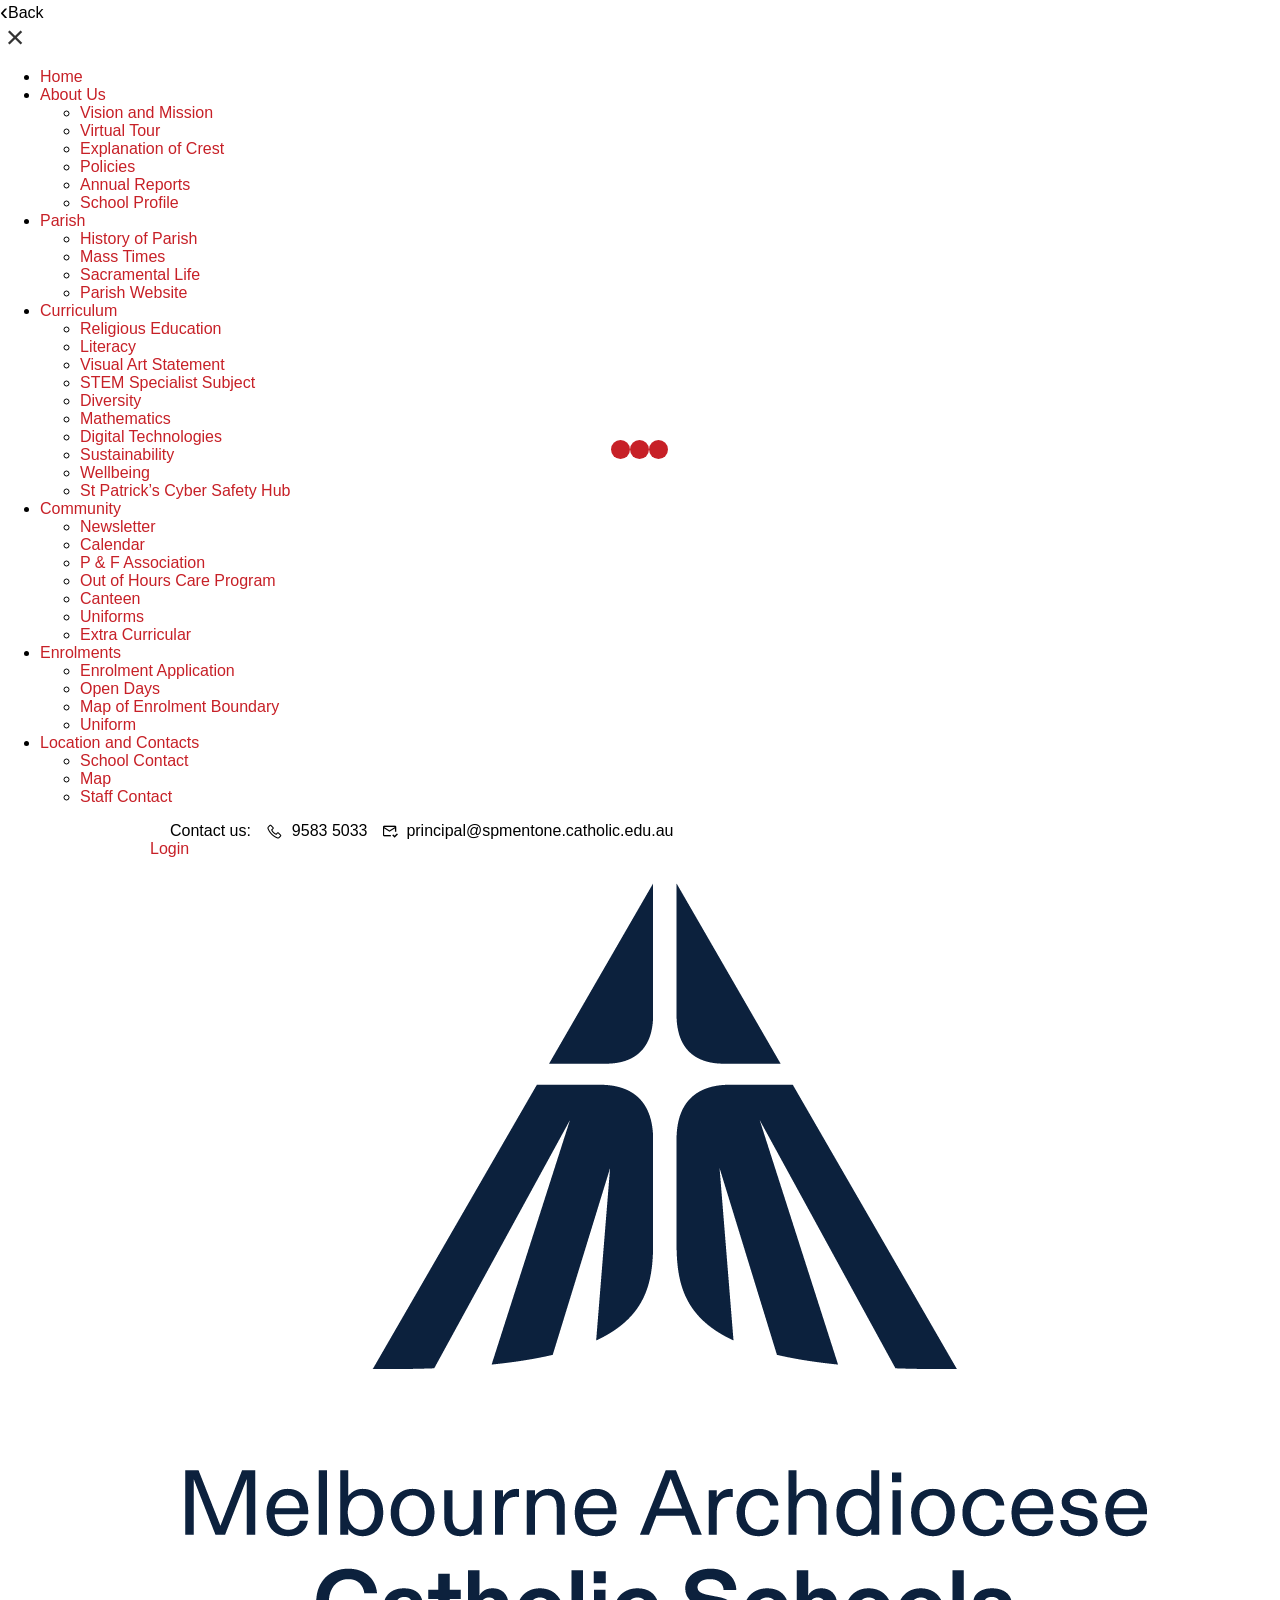
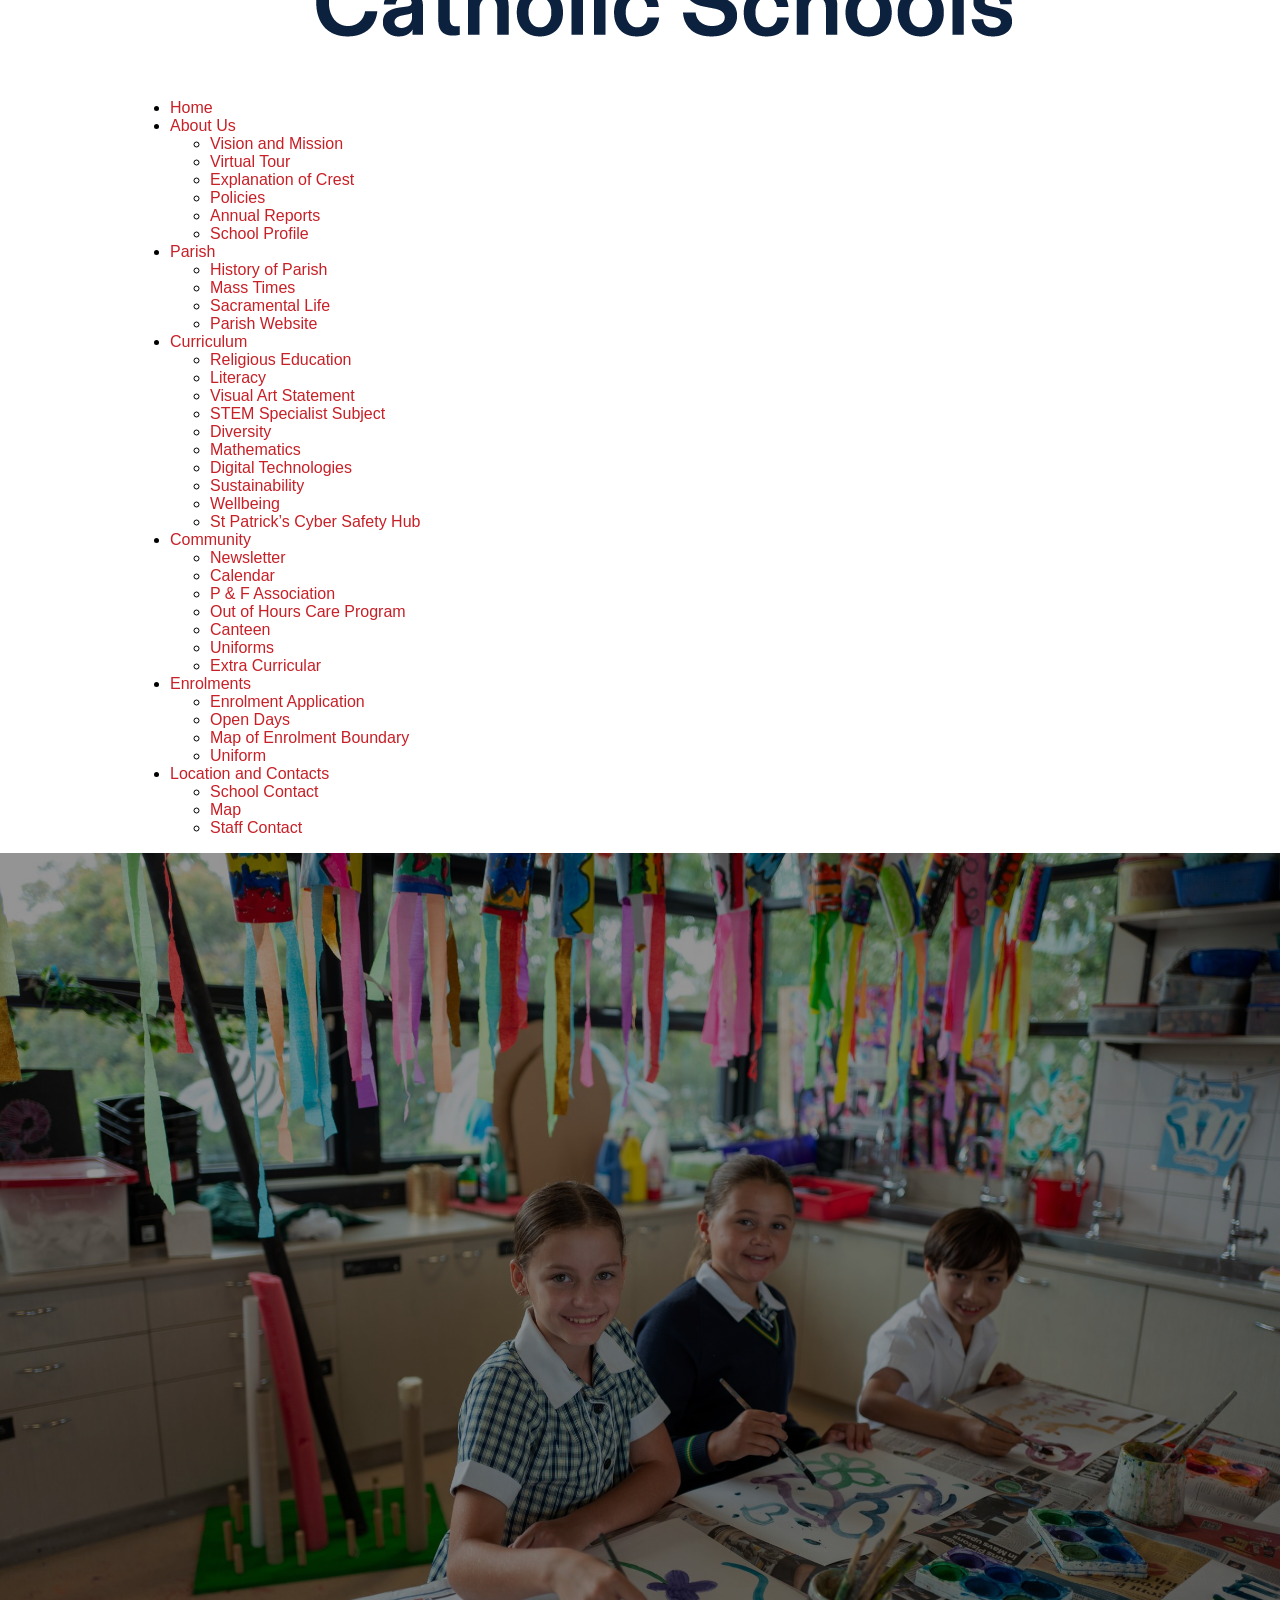
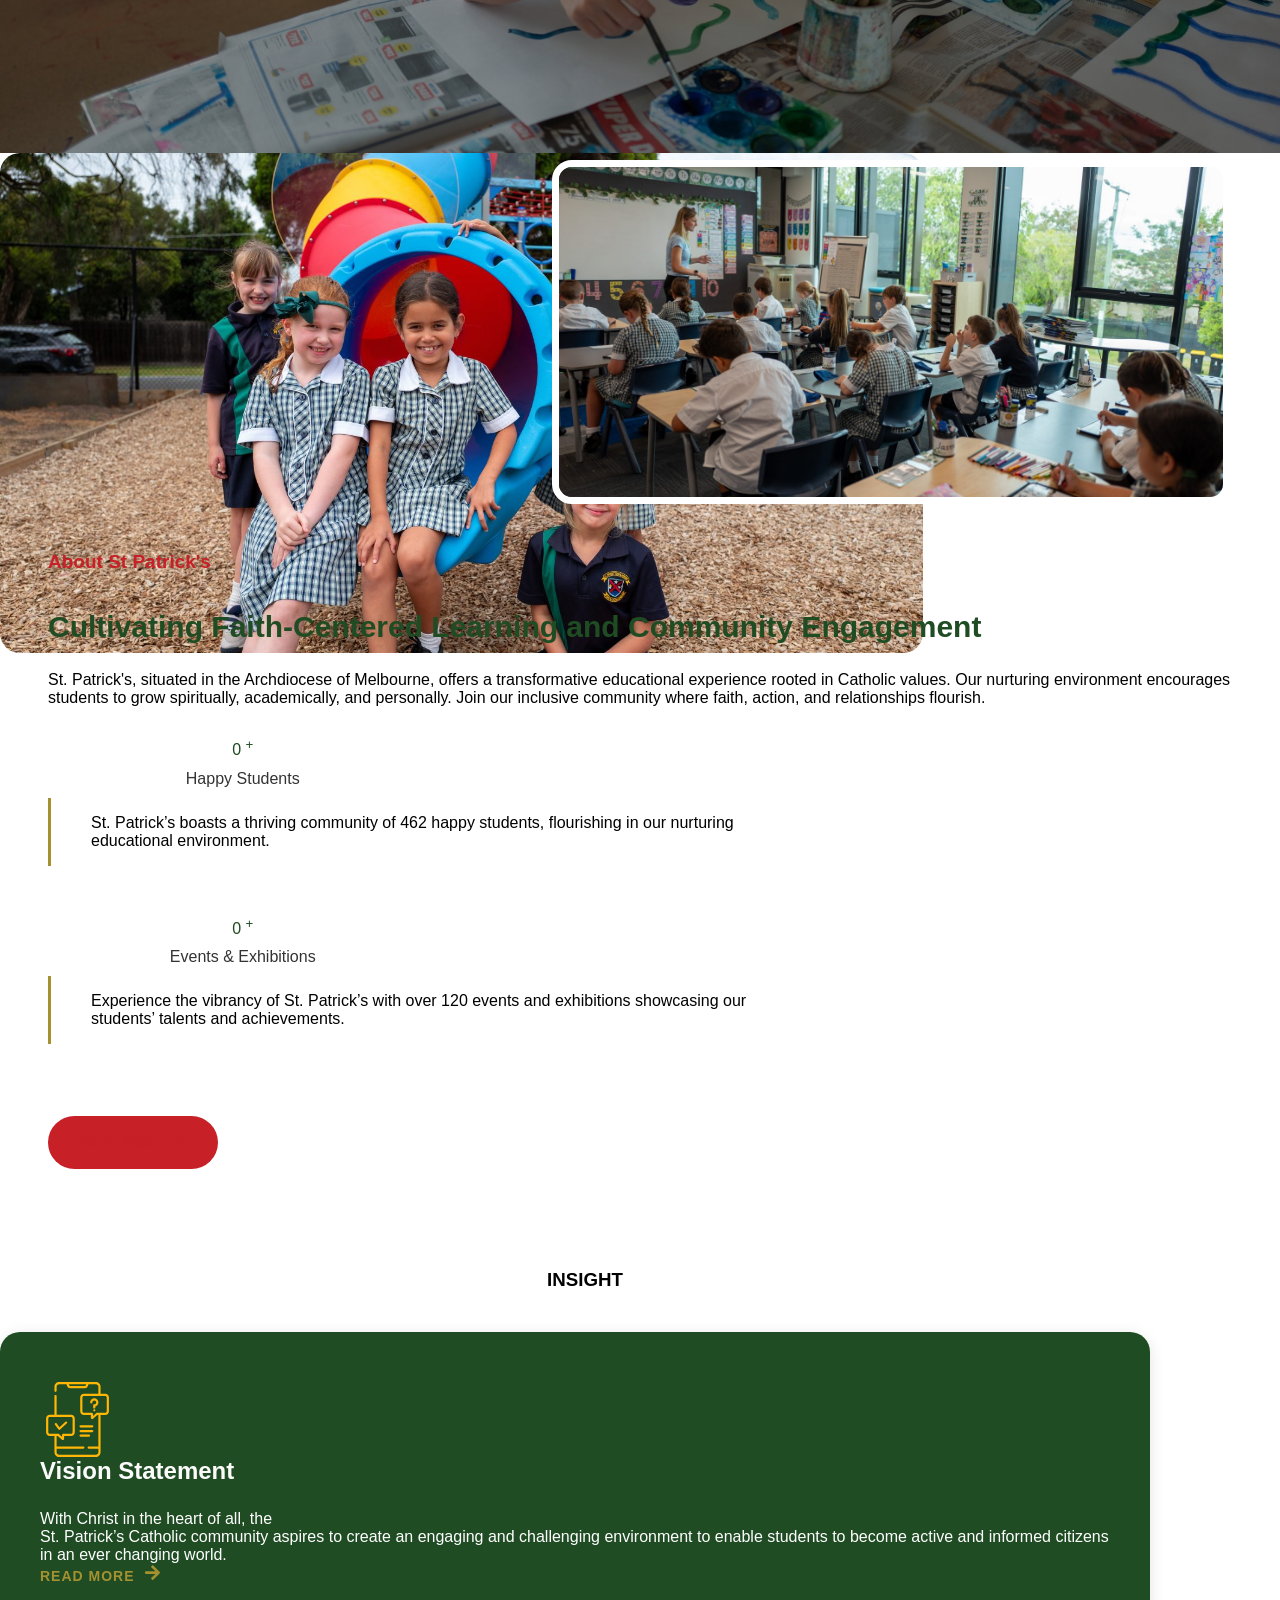
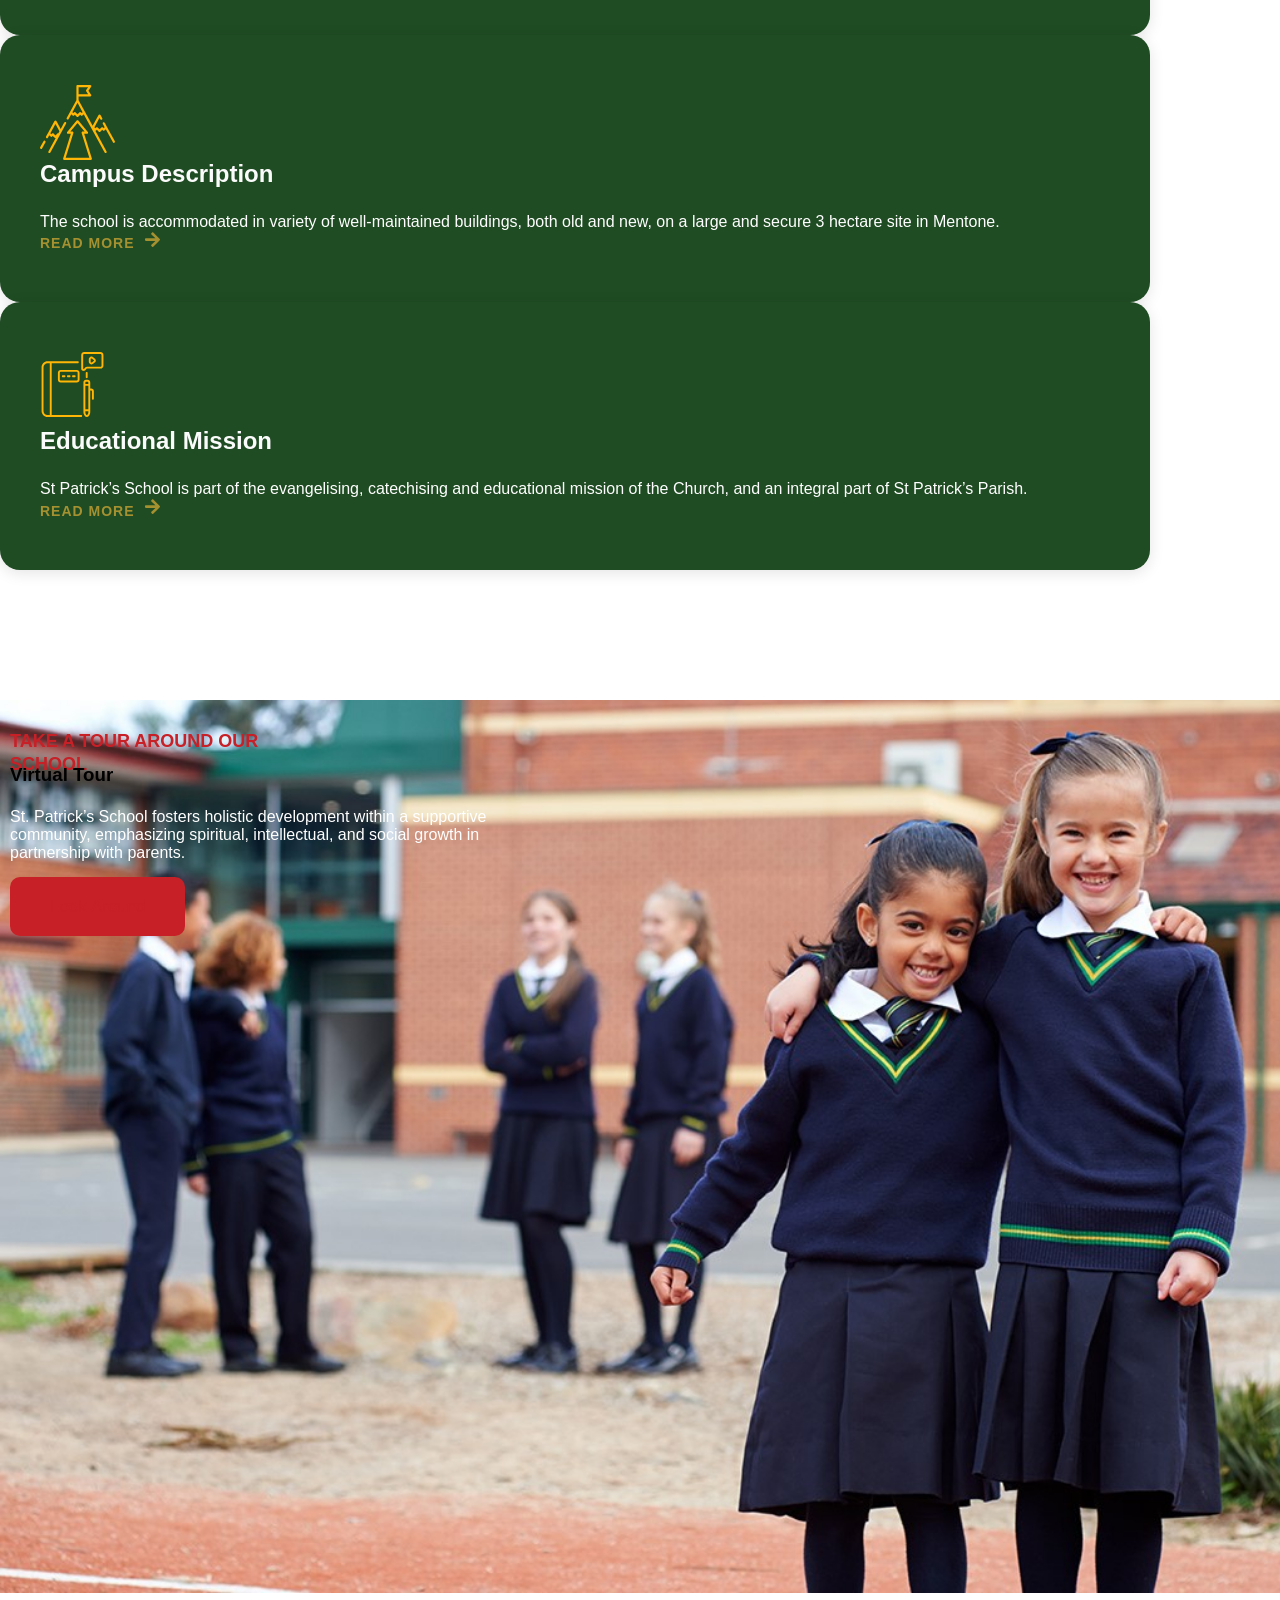
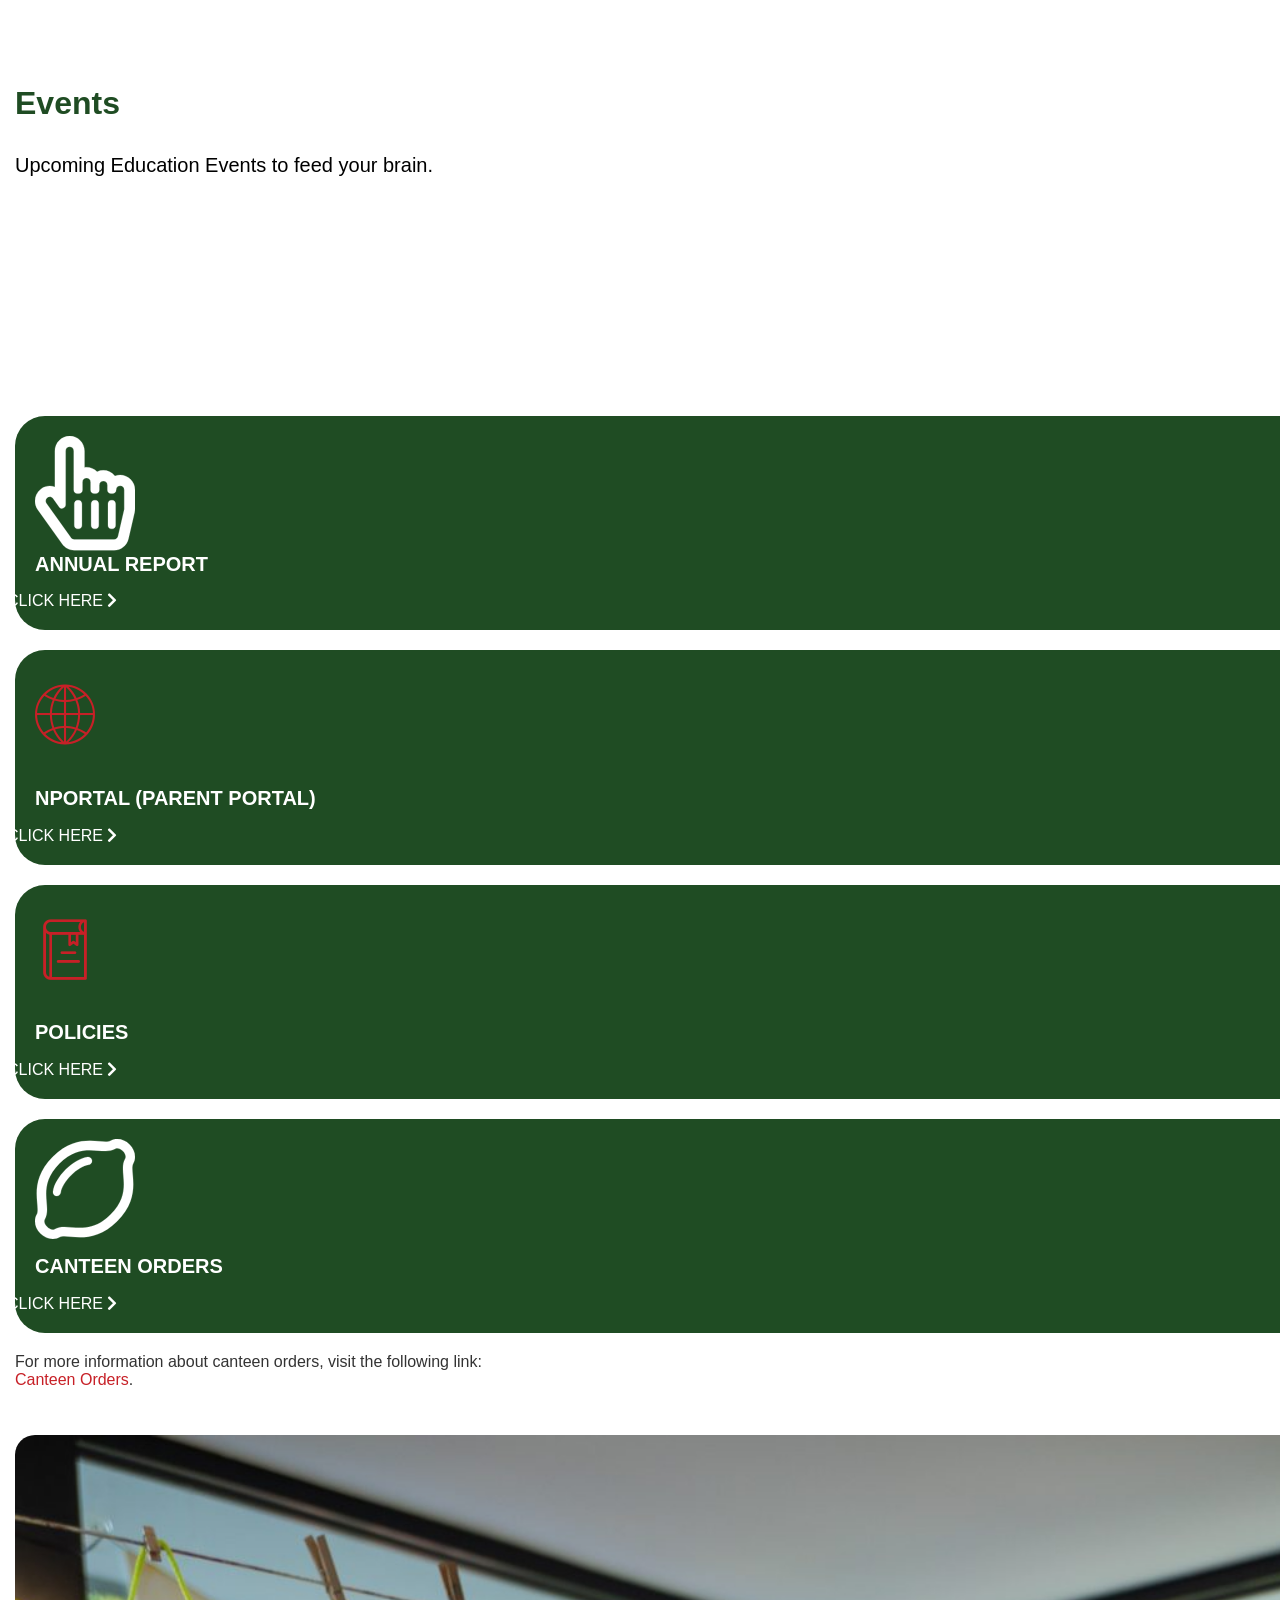
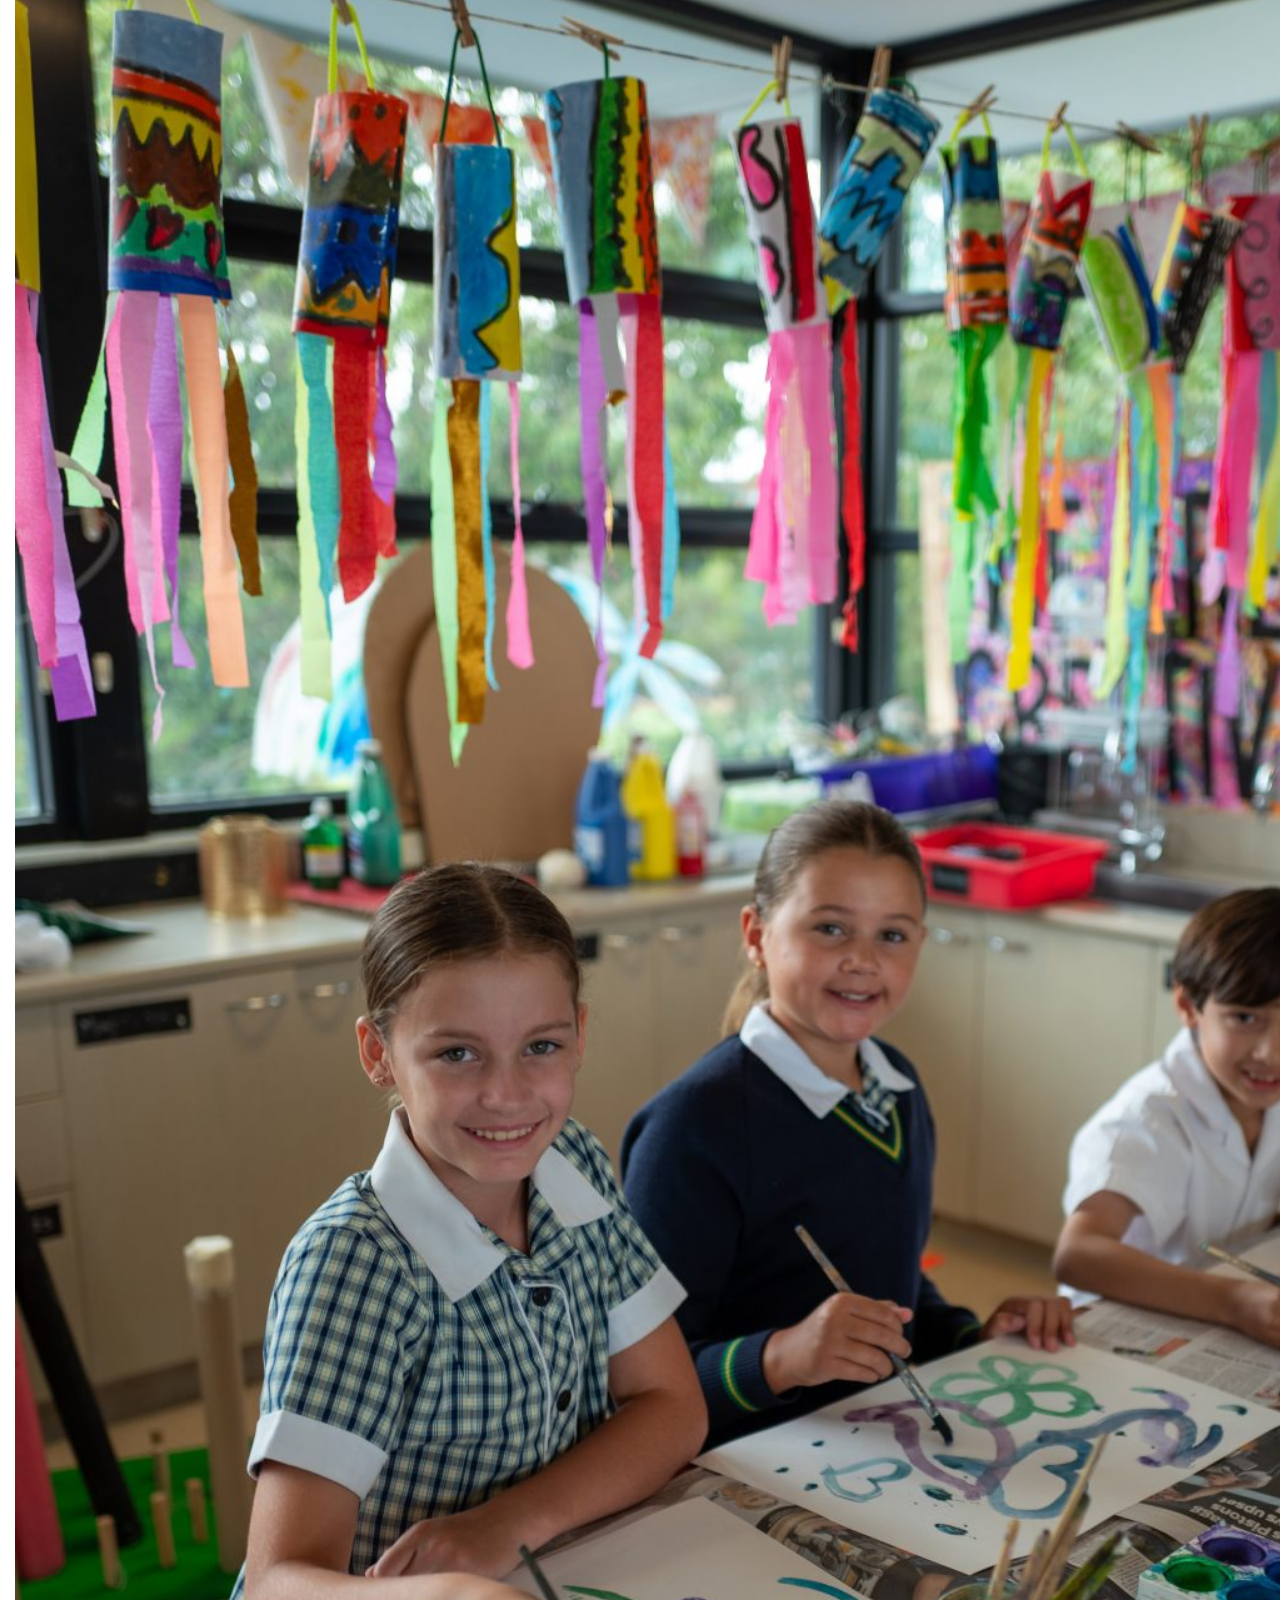
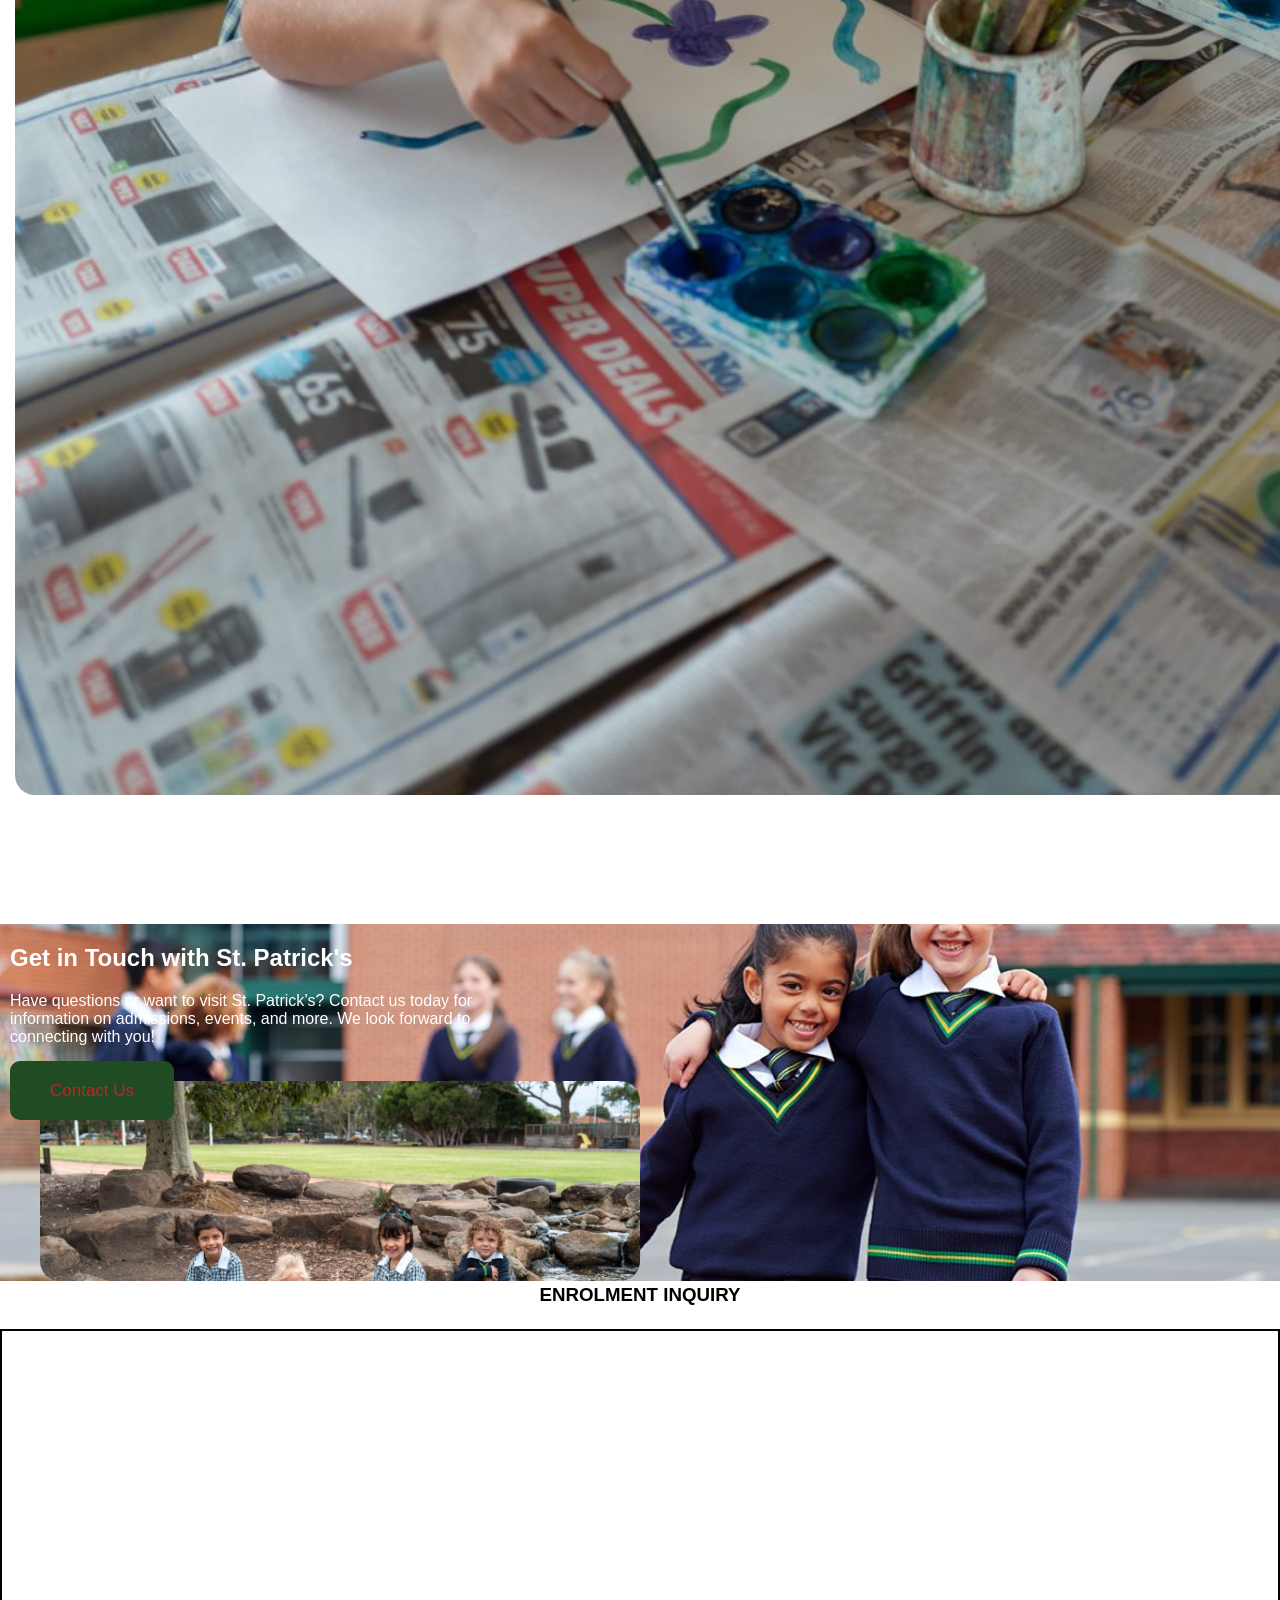
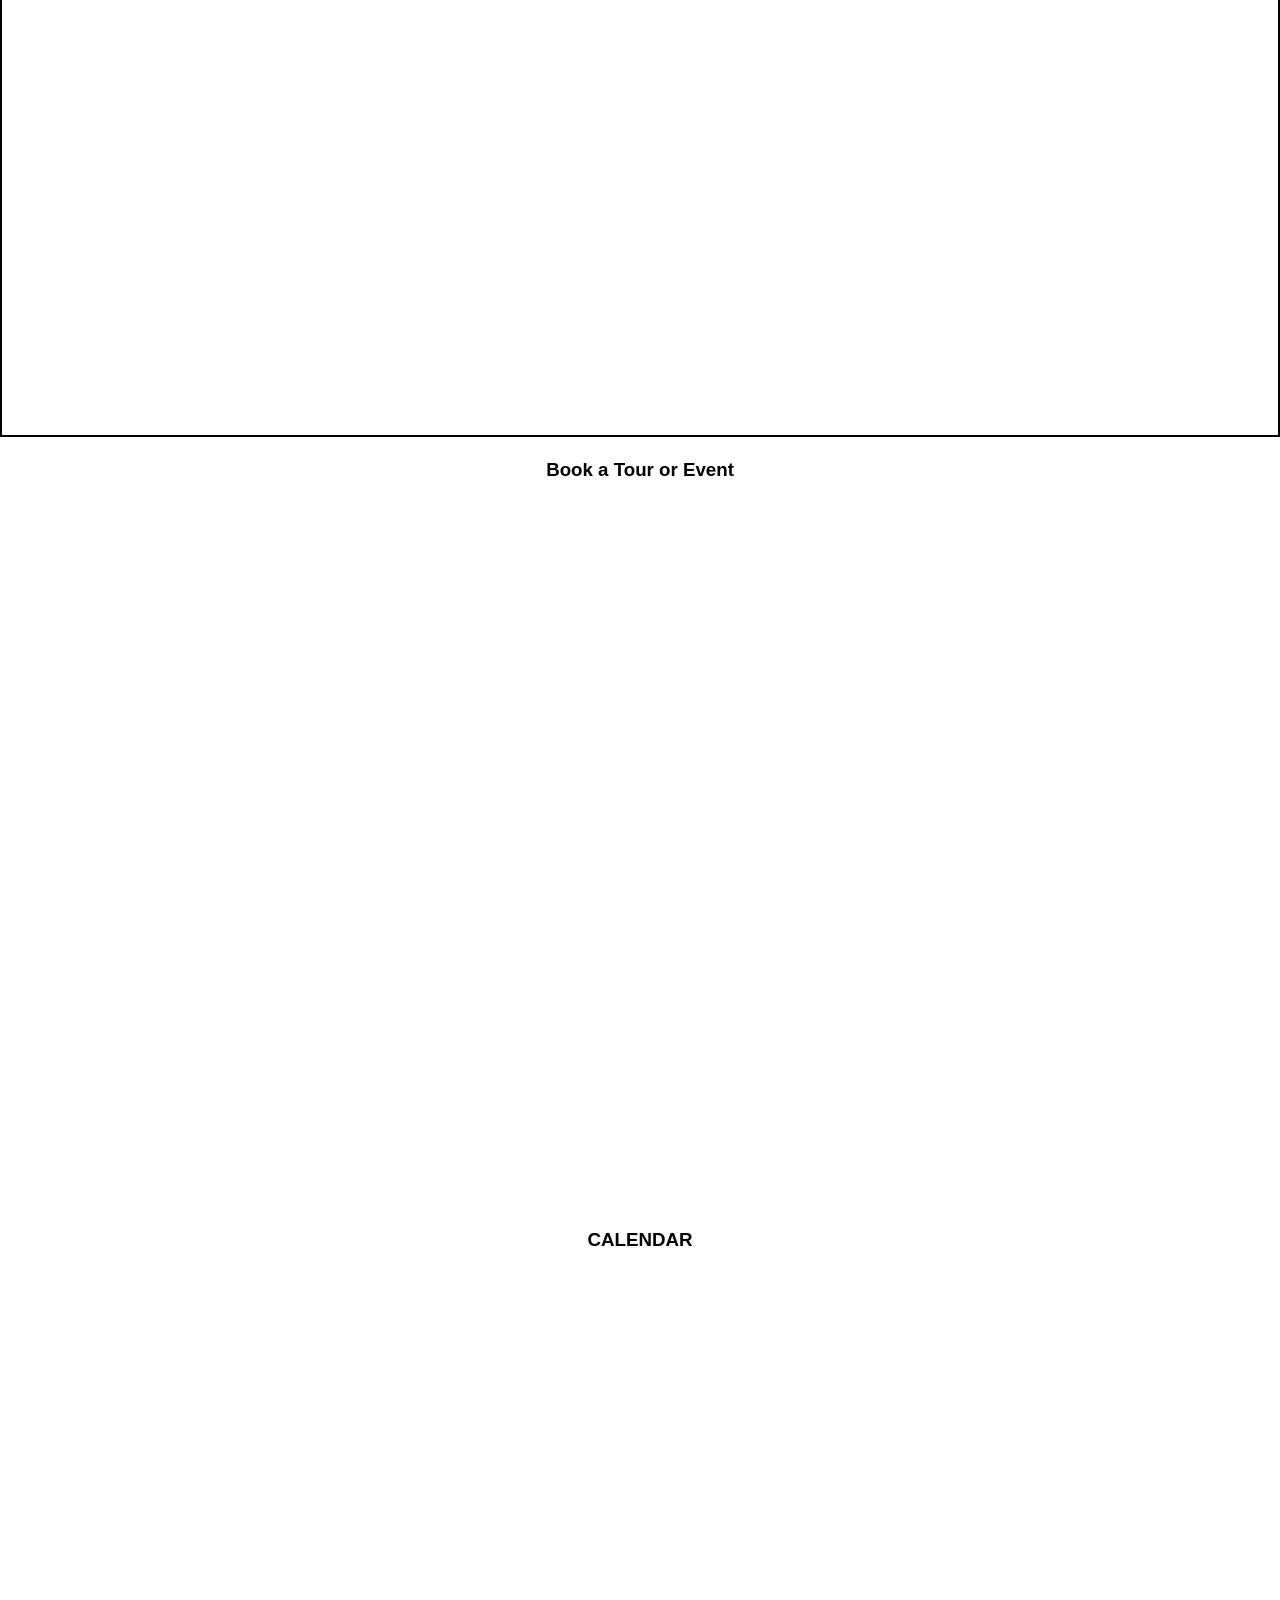
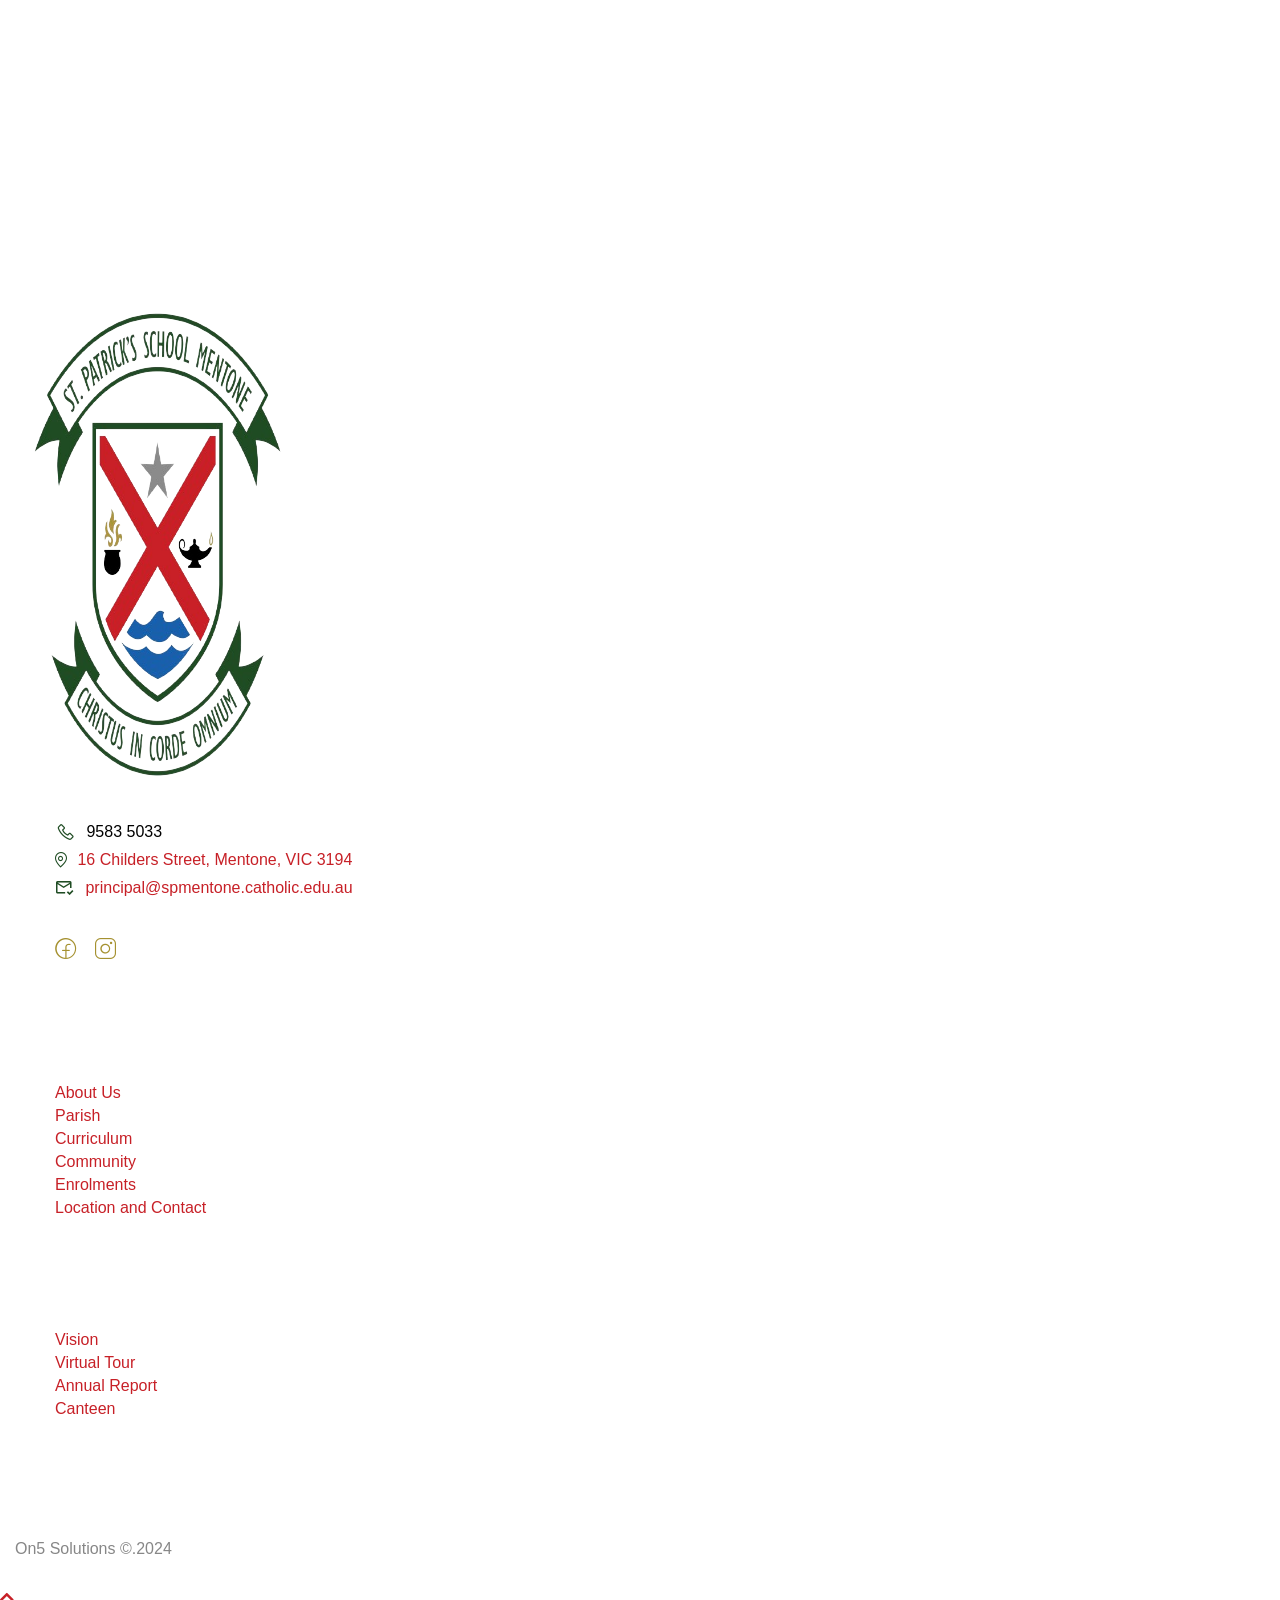
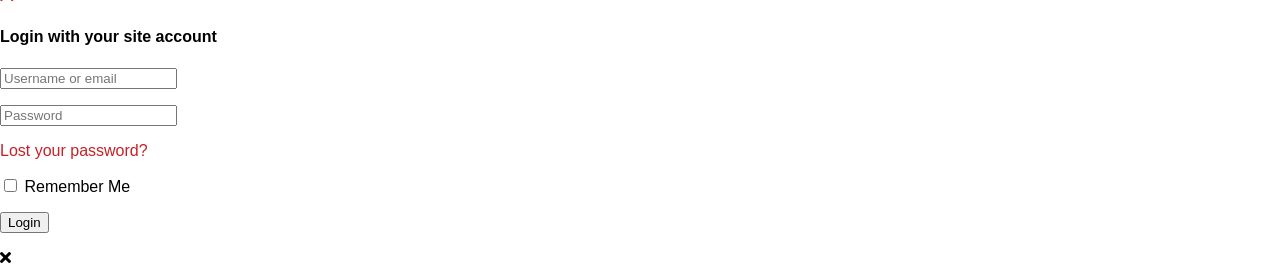
<file: index.html>
<!DOCTYPE html>
<html itemscope itemtype="http://schema.org/WebPage" lang="en-US">
<head>
    <meta charset="UTF-8">
    <meta name="viewport" content="width=device-width, initial-scale=1">
    <link rel="profile" href="http://gmpg.org/xfn/11">
    <link rel="pingback" href="https://spmentone.catholic.edu.au/xmlrpc.php">
	<title>St Patrick&#039;s Primary School</title>
<meta name="description" content="St Patrick's Primary School Mentone — a Catholic primary school nurturing faith, learning and community in Melbourne's bayside suburb.">
<meta property="og:title" content="St Patrick's Primary School">
<meta property="og:description" content="A Catholic primary school nurturing faith, learning and community in Melbourne's bayside suburb of Mentone.">
<meta property="og:image" content="assets/images/St-Patricks-Mentone-vertical-lock-up-COLOUR.png">
<meta property="og:type" content="website">
<meta name='robots' content='max-image-preview:large' />
<link rel='dns-prefetch' href='//fonts.googleapis.com' />
<link rel="alternate" type="application/rss+xml" title="St Patrick&#039;s Primary School &raquo; Feed" href="https://spmentone.catholic.edu.au/feed/" />
<link rel="alternate" type="application/rss+xml" title="St Patrick&#039;s Primary School &raquo; Comments Feed" href="https://spmentone.catholic.edu.au/comments/feed/" />
<link rel="alternate" title="oEmbed (JSON)" type="application/json+oembed" href="https://spmentone.catholic.edu.au/wp-json/oembed/1.0/embed?url=https%3A%2F%2Fspmentone.catholic.edu.au%2F" />
<link rel="alternate" title="oEmbed (XML)" type="text/xml+oembed" href="https://spmentone.catholic.edu.au/wp-json/oembed/1.0/embed?url=https%3A%2F%2Fspmentone.catholic.edu.au%2F&#038;format=xml" />
<style id="wp-img-auto-sizes-contain-inline-css">
img:is([sizes=auto i],[sizes^="auto," i]){contain-intrinsic-size:3000px 1500px}
/*# sourceURL=wp-img-auto-sizes-contain-inline-css */
</style>
<link rel='stylesheet' id='font-awesome-5-all-css' href='assets/vendor/font-awesome/css/all.min.css' media='all' />
<link rel='stylesheet' id='font-awesome-4-shim-css' href='assets/vendor/font-awesome/css/v4-shims.min.css' media='all' />
<link rel='stylesheet' id='jkit-elements-main-css' href='https://spmentone.catholic.edu.au/wp-content/plugins/jeg-elementor-kit/assets/css/elements/main.css?ver=2.6.11' media='all' />
<style id="classic-theme-styles-inline-css">
/*! This file is auto-generated */
.wp-block-button__link{color:#fff;background-color:#32373c;border-radius:9999px;box-shadow:none;text-decoration:none;padding:calc(.667em + 2px) calc(1.333em + 2px);font-size:1.125em}.wp-block-file__button{background:#32373c;color:#fff;text-decoration:none}
/*# sourceURL=/wp-includes/css/classic-themes.min.css */
</style>
<style id="global-styles-inline-css">
:root{--wp--preset--aspect-ratio--square: 1;--wp--preset--aspect-ratio--4-3: 4/3;--wp--preset--aspect-ratio--3-4: 3/4;--wp--preset--aspect-ratio--3-2: 3/2;--wp--preset--aspect-ratio--2-3: 2/3;--wp--preset--aspect-ratio--16-9: 16/9;--wp--preset--aspect-ratio--9-16: 9/16;--wp--preset--color--black: #000000;--wp--preset--color--cyan-bluish-gray: #abb8c3;--wp--preset--color--white: #ffffff;--wp--preset--color--pale-pink: #f78da7;--wp--preset--color--vivid-red: #cf2e2e;--wp--preset--color--luminous-vivid-orange: #ff6900;--wp--preset--color--luminous-vivid-amber: #fcb900;--wp--preset--color--light-green-cyan: #7bdcb5;--wp--preset--color--vivid-green-cyan: #00d084;--wp--preset--color--pale-cyan-blue: #8ed1fc;--wp--preset--color--vivid-cyan-blue: #0693e3;--wp--preset--color--vivid-purple: #9b51e0;--wp--preset--color--primary: #c72027;--wp--preset--color--title: #333;--wp--preset--color--sub-title: #999;--wp--preset--color--border-input: #ddd;--wp--preset--gradient--vivid-cyan-blue-to-vivid-purple: linear-gradient(135deg,rgb(6,147,227) 0%,rgb(155,81,224) 100%);--wp--preset--gradient--light-green-cyan-to-vivid-green-cyan: linear-gradient(135deg,rgb(122,220,180) 0%,rgb(0,208,130) 100%);--wp--preset--gradient--luminous-vivid-amber-to-luminous-vivid-orange: linear-gradient(135deg,rgb(252,185,0) 0%,rgb(255,105,0) 100%);--wp--preset--gradient--luminous-vivid-orange-to-vivid-red: linear-gradient(135deg,rgb(255,105,0) 0%,rgb(207,46,46) 100%);--wp--preset--gradient--very-light-gray-to-cyan-bluish-gray: linear-gradient(135deg,rgb(238,238,238) 0%,rgb(169,184,195) 100%);--wp--preset--gradient--cool-to-warm-spectrum: linear-gradient(135deg,rgb(74,234,220) 0%,rgb(151,120,209) 20%,rgb(207,42,186) 40%,rgb(238,44,130) 60%,rgb(251,105,98) 80%,rgb(254,248,76) 100%);--wp--preset--gradient--blush-light-purple: linear-gradient(135deg,rgb(255,206,236) 0%,rgb(152,150,240) 100%);--wp--preset--gradient--blush-bordeaux: linear-gradient(135deg,rgb(254,205,165) 0%,rgb(254,45,45) 50%,rgb(107,0,62) 100%);--wp--preset--gradient--luminous-dusk: linear-gradient(135deg,rgb(255,203,112) 0%,rgb(199,81,192) 50%,rgb(65,88,208) 100%);--wp--preset--gradient--pale-ocean: linear-gradient(135deg,rgb(255,245,203) 0%,rgb(182,227,212) 50%,rgb(51,167,181) 100%);--wp--preset--gradient--electric-grass: linear-gradient(135deg,rgb(202,248,128) 0%,rgb(113,206,126) 100%);--wp--preset--gradient--midnight: linear-gradient(135deg,rgb(2,3,129) 0%,rgb(40,116,252) 100%);--wp--preset--font-size--small: 13px;--wp--preset--font-size--medium: 20px;--wp--preset--font-size--large: 28px;--wp--preset--font-size--x-large: 42px;--wp--preset--font-size--normal: 15px;--wp--preset--font-size--huge: 36px;--wp--preset--spacing--20: 0.44rem;--wp--preset--spacing--30: 0.67rem;--wp--preset--spacing--40: 1rem;--wp--preset--spacing--50: 1.5rem;--wp--preset--spacing--60: 2.25rem;--wp--preset--spacing--70: 3.38rem;--wp--preset--spacing--80: 5.06rem;--wp--preset--shadow--natural: 6px 6px 9px rgba(0, 0, 0, 0.2);--wp--preset--shadow--deep: 12px 12px 50px rgba(0, 0, 0, 0.4);--wp--preset--shadow--sharp: 6px 6px 0px rgba(0, 0, 0, 0.2);--wp--preset--shadow--outlined: 6px 6px 0px -3px rgb(255, 255, 255), 6px 6px rgb(0, 0, 0);--wp--preset--shadow--crisp: 6px 6px 0px rgb(0, 0, 0);}:where(body) { margin: 0; }:where(.is-layout-flex){gap: 0.5em;}:where(.is-layout-grid){gap: 0.5em;}body .is-layout-flex{display: flex;}.is-layout-flex{flex-wrap: wrap;align-items: center;}.is-layout-flex > :is(*, div){margin: 0;}body .is-layout-grid{display: grid;}.is-layout-grid > :is(*, div){margin: 0;}body{padding-top: 0px;padding-right: 0px;padding-bottom: 0px;padding-left: 0px;}:root :where(.wp-element-button, .wp-block-button__link){background-color: #32373c;border-width: 0;color: #fff;font-family: inherit;font-size: inherit;font-style: inherit;font-weight: inherit;letter-spacing: inherit;line-height: inherit;padding-top: calc(0.667em + 2px);padding-right: calc(1.333em + 2px);padding-bottom: calc(0.667em + 2px);padding-left: calc(1.333em + 2px);text-decoration: none;text-transform: inherit;}.has-black-color{color: var(--wp--preset--color--black) !important;}.has-cyan-bluish-gray-color{color: var(--wp--preset--color--cyan-bluish-gray) !important;}.has-white-color{color: var(--wp--preset--color--white) !important;}.has-pale-pink-color{color: var(--wp--preset--color--pale-pink) !important;}.has-vivid-red-color{color: var(--wp--preset--color--vivid-red) !important;}.has-luminous-vivid-orange-color{color: var(--wp--preset--color--luminous-vivid-orange) !important;}.has-luminous-vivid-amber-color{color: var(--wp--preset--color--luminous-vivid-amber) !important;}.has-light-green-cyan-color{color: var(--wp--preset--color--light-green-cyan) !important;}.has-vivid-green-cyan-color{color: var(--wp--preset--color--vivid-green-cyan) !important;}.has-pale-cyan-blue-color{color: var(--wp--preset--color--pale-cyan-blue) !important;}.has-vivid-cyan-blue-color{color: var(--wp--preset--color--vivid-cyan-blue) !important;}.has-vivid-purple-color{color: var(--wp--preset--color--vivid-purple) !important;}.has-primary-color{color: var(--wp--preset--color--primary) !important;}.has-title-color{color: var(--wp--preset--color--title) !important;}.has-sub-title-color{color: var(--wp--preset--color--sub-title) !important;}.has-border-input-color{color: var(--wp--preset--color--border-input) !important;}.has-black-background-color{background-color: var(--wp--preset--color--black) !important;}.has-cyan-bluish-gray-background-color{background-color: var(--wp--preset--color--cyan-bluish-gray) !important;}.has-white-background-color{background-color: var(--wp--preset--color--white) !important;}.has-pale-pink-background-color{background-color: var(--wp--preset--color--pale-pink) !important;}.has-vivid-red-background-color{background-color: var(--wp--preset--color--vivid-red) !important;}.has-luminous-vivid-orange-background-color{background-color: var(--wp--preset--color--luminous-vivid-orange) !important;}.has-luminous-vivid-amber-background-color{background-color: var(--wp--preset--color--luminous-vivid-amber) !important;}.has-light-green-cyan-background-color{background-color: var(--wp--preset--color--light-green-cyan) !important;}.has-vivid-green-cyan-background-color{background-color: var(--wp--preset--color--vivid-green-cyan) !important;}.has-pale-cyan-blue-background-color{background-color: var(--wp--preset--color--pale-cyan-blue) !important;}.has-vivid-cyan-blue-background-color{background-color: var(--wp--preset--color--vivid-cyan-blue) !important;}.has-vivid-purple-background-color{background-color: var(--wp--preset--color--vivid-purple) !important;}.has-primary-background-color{background-color: var(--wp--preset--color--primary) !important;}.has-title-background-color{background-color: var(--wp--preset--color--title) !important;}.has-sub-title-background-color{background-color: var(--wp--preset--color--sub-title) !important;}.has-border-input-background-color{background-color: var(--wp--preset--color--border-input) !important;}.has-black-border-color{border-color: var(--wp--preset--color--black) !important;}.has-cyan-bluish-gray-border-color{border-color: var(--wp--preset--color--cyan-bluish-gray) !important;}.has-white-border-color{border-color: var(--wp--preset--color--white) !important;}.has-pale-pink-border-color{border-color: var(--wp--preset--color--pale-pink) !important;}.has-vivid-red-border-color{border-color: var(--wp--preset--color--vivid-red) !important;}.has-luminous-vivid-orange-border-color{border-color: var(--wp--preset--color--luminous-vivid-orange) !important;}.has-luminous-vivid-amber-border-color{border-color: var(--wp--preset--color--luminous-vivid-amber) !important;}.has-light-green-cyan-border-color{border-color: var(--wp--preset--color--light-green-cyan) !important;}.has-vivid-green-cyan-border-color{border-color: var(--wp--preset--color--vivid-green-cyan) !important;}.has-pale-cyan-blue-border-color{border-color: var(--wp--preset--color--pale-cyan-blue) !important;}.has-vivid-cyan-blue-border-color{border-color: var(--wp--preset--color--vivid-cyan-blue) !important;}.has-vivid-purple-border-color{border-color: var(--wp--preset--color--vivid-purple) !important;}.has-primary-border-color{border-color: var(--wp--preset--color--primary) !important;}.has-title-border-color{border-color: var(--wp--preset--color--title) !important;}.has-sub-title-border-color{border-color: var(--wp--preset--color--sub-title) !important;}.has-border-input-border-color{border-color: var(--wp--preset--color--border-input) !important;}.has-vivid-cyan-blue-to-vivid-purple-gradient-background{background: var(--wp--preset--gradient--vivid-cyan-blue-to-vivid-purple) !important;}.has-light-green-cyan-to-vivid-green-cyan-gradient-background{background: var(--wp--preset--gradient--light-green-cyan-to-vivid-green-cyan) !important;}.has-luminous-vivid-amber-to-luminous-vivid-orange-gradient-background{background: var(--wp--preset--gradient--luminous-vivid-amber-to-luminous-vivid-orange) !important;}.has-luminous-vivid-orange-to-vivid-red-gradient-background{background: var(--wp--preset--gradient--luminous-vivid-orange-to-vivid-red) !important;}.has-very-light-gray-to-cyan-bluish-gray-gradient-background{background: var(--wp--preset--gradient--very-light-gray-to-cyan-bluish-gray) !important;}.has-cool-to-warm-spectrum-gradient-background{background: var(--wp--preset--gradient--cool-to-warm-spectrum) !important;}.has-blush-light-purple-gradient-background{background: var(--wp--preset--gradient--blush-light-purple) !important;}.has-blush-bordeaux-gradient-background{background: var(--wp--preset--gradient--blush-bordeaux) !important;}.has-luminous-dusk-gradient-background{background: var(--wp--preset--gradient--luminous-dusk) !important;}.has-pale-ocean-gradient-background{background: var(--wp--preset--gradient--pale-ocean) !important;}.has-electric-grass-gradient-background{background: var(--wp--preset--gradient--electric-grass) !important;}.has-midnight-gradient-background{background: var(--wp--preset--gradient--midnight) !important;}.has-small-font-size{font-size: var(--wp--preset--font-size--small) !important;}.has-medium-font-size{font-size: var(--wp--preset--font-size--medium) !important;}.has-large-font-size{font-size: var(--wp--preset--font-size--large) !important;}.has-x-large-font-size{font-size: var(--wp--preset--font-size--x-large) !important;}.has-normal-font-size{font-size: var(--wp--preset--font-size--normal) !important;}.has-huge-font-size{font-size: var(--wp--preset--font-size--huge) !important;}
:root :where(.wp-block-icon svg){width: 24px;}
:where(.wp-block-post-template.is-layout-flex){gap: 1.25em;}:where(.wp-block-post-template.is-layout-grid){gap: 1.25em;}
:where(.wp-block-term-template.is-layout-flex){gap: 1.25em;}:where(.wp-block-term-template.is-layout-grid){gap: 1.25em;}
:where(.wp-block-columns.is-layout-flex){gap: 2em;}:where(.wp-block-columns.is-layout-grid){gap: 2em;}
:root :where(.wp-block-pullquote){font-size: 1.5em;line-height: 1.6;}
/*# sourceURL=global-styles-inline-css */
</style>
<link rel='stylesheet' id='contact-form-7-css' href='https://spmentone.catholic.edu.au/wp-content/plugins/contact-form-7/includes/css/styles.css?ver=6.0.6' media='all' />
<link rel='stylesheet' id='elementor-frontend-css' href='https://spmentone.catholic.edu.au/wp-content/plugins/elementor/assets/css/frontend.min.css?ver=4.1.4' media='all' />
<style id="elementor-frontend-inline-css">
.elementor-kit-8941{--e-global-color-primary:#1F4C23;--e-global-color-secondary:#C72027;--e-global-color-text:#333333;--e-global-color-accent:#8B8B8B;--e-global-color-4588661:#A59130;--e-global-color-5f782af:#FFFFFF;--e-global-color-6b28c0b:#000000;--e-global-color-aac5579:#185FAF;}.elementor-kit-8941 e-page-transition{background-color:#FFBC7D;}.elementor-section.elementor-section-boxed > .elementor-container{max-width:1170px;}.e-con{--container-max-width:1170px;}.elementor-widget:not(:last-child){margin-block-end:20px;}.elementor-element{--widgets-spacing:20px 20px;--widgets-spacing-row:20px;--widgets-spacing-column:20px;}{}h1.entry-title{display:var(--page-title-display);}@media(max-width:1024px){.elementor-section.elementor-section-boxed > .elementor-container{max-width:1024px;}.e-con{--container-max-width:1024px;}}@media(max-width:767px){.elementor-section.elementor-section-boxed > .elementor-container{max-width:767px;}.e-con{--container-max-width:767px;}}
.elementor-4519 .elementor-element.elementor-element-849bf96{--display:flex;--flex-direction:column;--container-widget-width:100%;--container-widget-height:initial;--container-widget-flex-grow:0;--container-widget-align-self:initial;--flex-wrap-mobile:wrap;}.elementor-4519 .elementor-element.elementor-element-6648bb23 > .elementor-container > .elementor-column > .elementor-widget-wrap{align-content:center;align-items:center;}.elementor-4519 .elementor-element.elementor-element-6648bb23 > .elementor-container{max-width:1250px;}.elementor-4519 .elementor-element.elementor-element-6648bb23{padding:0px 0px 50px 0px;}.elementor-4519 .elementor-element.elementor-element-6c021c6b > .elementor-element-populated{margin:0px 20px 0px 0px;--e-column-margin-right:20px;--e-column-margin-left:0px;}.elementor-widget-image .widget-image-caption{color:var( --e-global-color-text );font-weight:var( --e-global-typography-text-font-weight );}.elementor-4519 .elementor-element.elementor-element-5fbba71c.elementor-element{--flex-grow:0;--flex-shrink:0;}.elementor-4519 .elementor-element.elementor-element-5fbba71c{text-align:start;}.elementor-4519 .elementor-element.elementor-element-5fbba71c img{width:75%;height:500px;object-fit:cover;object-position:center center;opacity:1;border-radius:20px 20px 20px 20px;}.elementor-4519 .elementor-element.elementor-element-79127d2b > .elementor-widget-container{margin:-42% 0% 0% 0%;}.elementor-4519 .elementor-element.elementor-element-79127d2b{text-align:end;}.elementor-4519 .elementor-element.elementor-element-79127d2b img{width:54%;height:330px;object-fit:cover;object-position:center center;border-style:solid;border-width:7px 7px 7px 7px;border-color:var( --e-global-color-5f782af );border-radius:20px 20px 20px 20px;}.elementor-bc-flex-widget .elementor-4519 .elementor-element.elementor-element-37b52a76.elementor-column .elementor-widget-wrap{align-items:flex-end;}.elementor-4519 .elementor-element.elementor-element-37b52a76.elementor-column.elementor-element[data-element_type="column"] > .elementor-widget-wrap.elementor-element-populated{align-content:flex-end;align-items:flex-end;}.elementor-4519 .elementor-element.elementor-element-37b52a76 > .elementor-element-populated{padding:10px 10px 40px 48px;}.elementor-widget-heading .elementor-heading-title{line-height:var( --e-global-typography-primary-line-height );color:var( --e-global-color-primary );}.elementor-4519 .elementor-element.elementor-element-47539e60 .elementor-heading-title{font-family:"Poppins", Sans-serif;font-size:19px;font-weight:700;line-height:1.3em;color:var( --e-global-color-secondary );}.elementor-4519 .elementor-element.elementor-element-45db1157{width:var( --container-widget-width, 100.949% );max-width:100.949%;--container-widget-width:100.949%;--container-widget-flex-grow:0;text-align:start;}.elementor-4519 .elementor-element.elementor-element-45db1157.elementor-element{--flex-grow:0;--flex-shrink:0;}.elementor-4519 .elementor-element.elementor-element-45db1157 .elementor-heading-title{font-family:"Poppins", Sans-serif;font-size:30px;font-weight:700;line-height:40px;color:var( --e-global-color-primary );}.elementor-widget-text-editor{font-weight:var( --e-global-typography-text-font-weight );color:var( --e-global-color-text );}.elementor-widget-text-editor.elementor-drop-cap-view-stacked .elementor-drop-cap{background-color:var( --e-global-color-primary );}.elementor-widget-text-editor.elementor-drop-cap-view-framed .elementor-drop-cap, .elementor-widget-text-editor.elementor-drop-cap-view-default .elementor-drop-cap{color:var( --e-global-color-primary );border-color:var( --e-global-color-primary );}.elementor-4519 .elementor-element.elementor-element-22376f15{font-family:"Poppins", Sans-serif;font-weight:400;color:#000000;}.elementor-4519 .elementor-element.elementor-element-728c796c > .elementor-container > .elementor-column > .elementor-widget-wrap{align-content:center;align-items:center;}.elementor-4519 .elementor-element.elementor-element-b137272 > .elementor-element-populated{padding:0px 20px 0px 0px;}.elementor-4519 .elementor-element.elementor-element-1a2fcec3 .jeg-elementor-kit.jkit-fun-fact{text-align:center;padding:10px 10px 10px 10px;}.elementor-4519 .elementor-element.elementor-element-1a2fcec3 .jeg-elementor-kit.jkit-fun-fact .fun-fact-inner{justify-content:normal;align-items:normal;flex-direction:column;}.elementor-4519 .elementor-element.elementor-element-1a2fcec3 .jeg-elementor-kit.jkit-fun-fact .fun-fact-inner .content .number-wrapper{color:var( --e-global-color-primary );margin-bottom:10px;}.elementor-4519 .elementor-element.elementor-element-1a2fcec3 .jeg-elementor-kit.jkit-fun-fact .fun-fact-inner .content .number-wrapper .number{margin-right:0px;}.elementor-4519 .elementor-element.elementor-element-1a2fcec3 .jeg-elementor-kit.jkit-fun-fact .fun-fact-inner .content .title{margin-bottom:0px;color:var( --e-global-color-text );font-family:"Roboto Condensed", Sans-serif;font-weight:500;}.elementor-4519 .elementor-element.elementor-element-1a2fcec3 .jeg-elementor-kit.jkit-fun-fact .fun-fact-inner .content .number-wrapper .super{color:var( --e-global-color-primary );top:5px;left:0px;vertical-align:super;}.elementor-4519 .elementor-element.elementor-element-665f6316 > .elementor-element-populated{border-style:solid;border-width:0px 0px 0px 3px;border-color:var( --e-global-color-4588661 );padding:0px 0px 0px 40px;}.elementor-4519 .elementor-element.elementor-element-71bf9811{font-family:"Roboto Condensed", Sans-serif;font-weight:400;color:#000000;}.elementor-4519 .elementor-element.elementor-element-362b28a2 > .elementor-container > .elementor-column > .elementor-widget-wrap{align-content:center;align-items:center;}.elementor-4519 .elementor-element.elementor-element-362b28a2{margin-top:40px;margin-bottom:0px;}.elementor-4519 .elementor-element.elementor-element-98d7c5b > .elementor-element-populated{padding:0px 20px 0px 0px;}.elementor-4519 .elementor-element.elementor-element-78960c70 .jeg-elementor-kit.jkit-fun-fact{text-align:center;padding:10px 10px 10px 10px;}.elementor-4519 .elementor-element.elementor-element-78960c70 .jeg-elementor-kit.jkit-fun-fact .fun-fact-inner{justify-content:normal;align-items:normal;flex-direction:column;}.elementor-4519 .elementor-element.elementor-element-78960c70 .jeg-elementor-kit.jkit-fun-fact .fun-fact-inner .content .number-wrapper{color:var( --e-global-color-primary );margin-bottom:10px;}.elementor-4519 .elementor-element.elementor-element-78960c70 .jeg-elementor-kit.jkit-fun-fact .fun-fact-inner .content .number-wrapper .number{margin-right:0px;}.elementor-4519 .elementor-element.elementor-element-78960c70 .jeg-elementor-kit.jkit-fun-fact .fun-fact-inner .content .title{margin-bottom:0px;color:var( --e-global-color-text );font-family:"Roboto Condensed", Sans-serif;font-weight:500;}.elementor-4519 .elementor-element.elementor-element-78960c70 .jeg-elementor-kit.jkit-fun-fact .fun-fact-inner .content .number-wrapper .super{color:var( --e-global-color-primary );top:5px;left:0px;vertical-align:super;}.elementor-4519 .elementor-element.elementor-element-2edf3a88 > .elementor-element-populated{border-style:solid;border-width:0px 0px 0px 3px;border-color:var( --e-global-color-4588661 );padding:0px 0px 0px 40px;}.elementor-4519 .elementor-element.elementor-element-2665801e{font-family:"Roboto Condensed", Sans-serif;font-weight:400;color:#000000;}.elementor-4519 .elementor-element.elementor-element-77f1f8d7 > .elementor-container > .elementor-column > .elementor-widget-wrap{align-content:center;align-items:center;}.elementor-4519 .elementor-element.elementor-element-77f1f8d7{margin-top:40px;margin-bottom:0px;}.elementor-4519 .elementor-element.elementor-element-5f1081de > .elementor-element-populated{margin:0px 0px 0px 0px;--e-column-margin-right:0px;--e-column-margin-left:0px;padding:0px 0px 0px 0px;}.elementor-widget-button .elementor-button{background-color:var( --e-global-color-accent );}.elementor-4519 .elementor-element.elementor-element-1f1b4b7f .elementor-button{background-color:var( --e-global-color-secondary );font-family:"Poppins", Sans-serif;font-weight:500;border-radius:30px 30px 30px 30px;padding:18px 32px 18px 32px;}.elementor-4519 .elementor-element.elementor-element-1f1b4b7f .elementor-button:hover, .elementor-4519 .elementor-element.elementor-element-1f1b4b7f .elementor-button:focus{background-color:var( --e-global-color-primary );border-color:#6EC1E4;}.elementor-4519 .elementor-element.elementor-element-1f1b4b7f > .elementor-widget-container{margin:50px 0px 0px 0px;padding:0px 0px 0px 0px;}.elementor-4519 .elementor-element.elementor-element-56bb1cba > .elementor-container{max-width:1170px;}.elementor-4519 .elementor-element.elementor-element-56bb1cba > .elementor-background-overlay{opacity:0.06;transition:background 0.3s, border-radius 0.3s, opacity 0.3s;}.elementor-4519 .elementor-element.elementor-element-56bb1cba{transition:background 0.3s, border 0.3s, border-radius 0.3s, box-shadow 0.3s;margin-top:0px;margin-bottom:0px;padding:50px 0px 100px 0px;}.elementor-widget-animated-headline .elementor-headline-dynamic-wrapper path{stroke:var( --e-global-color-accent );}.elementor-widget-animated-headline .elementor-headline-plain-text{color:var( --e-global-color-secondary );}.elementor-widget-animated-headline .elementor-headline{line-height:var( --e-global-typography-primary-line-height );}.elementor-widget-animated-headline{--dynamic-text-color:var( --e-global-color-secondary );}.elementor-widget-animated-headline .elementor-headline-dynamic-text{line-height:var( --e-global-typography-primary-line-height );}.elementor-4519 .elementor-element.elementor-element-47486b5{--iteration-count:infinite;--animation-duration:5000ms;--dynamic-text-color:var( --e-global-color-primary );}.elementor-4519 .elementor-element.elementor-element-47486b5 > .elementor-widget-container{margin:-43px 0px 0px 0px;}.elementor-4519 .elementor-element.elementor-element-47486b5 .elementor-headline{text-align:center;}.elementor-4519 .elementor-element.elementor-element-47486b5 .elementor-headline-dynamic-wrapper path{stroke:var( --e-global-color-4588661 );stroke-width:6px;}.elementor-4519 .elementor-element.elementor-element-47486b5 .elementor-headline-plain-text{color:var( --e-global-color-primary );}.elementor-4519 .elementor-element.elementor-element-47486b5 .elementor-headline-dynamic-text{font-family:"Poppins", Sans-serif;font-weight:600;line-height:1.3em;}.elementor-4519 .elementor-element.elementor-element-27edff9a > .elementor-container{max-width:1250px;}.elementor-4519 .elementor-element.elementor-element-27edff9a{margin-top:40px;margin-bottom:0px;}.elementor-4519 .elementor-element.elementor-element-61901ae > .elementor-element-populated{margin:0px 20px 0px 0px;--e-column-margin-right:20px;--e-column-margin-left:0px;}.elementor-4519 .elementor-element.elementor-element-61f2236b.jkit-equal-height-enable, .elementor-4519 .elementor-element.elementor-element-61f2236b.jkit-equal-height-enable .elementor-widget-container, .elementor-4519 .elementor-element.elementor-element-61f2236b.jkit-equal-height-enable .jeg-elementor-kit.jkit-icon-box, .elementor-4519 .elementor-element.elementor-element-61f2236b.jkit-equal-height-enable .jeg-elementor-kit.jkit-icon-box .jkit-icon-box-wrapper{height:100%;}.elementor-4519 .elementor-element.elementor-element-61f2236b .jeg-elementor-kit.jkit-icon-box .jkit-icon-box-wrapper{background-color:var( --e-global-color-primary );text-align:left;padding:50px 40px 50px 40px;box-shadow:0px 3px 15px 0px rgba(0, 0, 0, 0.10980392156862745);border-style:solid;border-width:0px 0px 0px 0px;border-color:#DDDDDD;border-radius:20px 20px 20px 20px;}.elementor-4519 .elementor-element.elementor-element-61f2236b .jeg-elementor-kit.jkit-icon-box .icon-box-button a.icon-box-link{background-color:#FFFFFF00;padding:0px 0px 0px 0px;margin:100px 0px 0px 0px;font-size:14px;font-weight:600;text-transform:uppercase;letter-spacing:1px;}.elementor-4519 .elementor-element.elementor-element-61f2236b .jeg-elementor-kit.jkit-icon-box:hover .icon-box-button a.icon-box-link:not(.hover-gradient), .elementor-4519 .elementor-element.elementor-element-61f2236b .jeg-elementor-kit.jkit-icon-box:hover .icon-box-button a.icon-box-link.hover-gradient:before{background-color:#FFFFFF00;}.elementor-4519 .elementor-element.elementor-element-61f2236b .jeg-elementor-kit.jkit-icon-box .title{margin:15px 0px 10px 0px;color:#FBFBFB;font-family:"Poppins", Sans-serif;font-size:24px;font-weight:600;}.elementor-4519 .elementor-element.elementor-element-61f2236b .jeg-elementor-kit.jkit-icon-box .icon-box.icon-box-body .icon-box-description{color:#FFFFFF;font-family:"Poppins", Sans-serif;font-size:16px;font-weight:400;margin:25px 0px 0px 0px;}.elementor-4519 .elementor-element.elementor-element-61f2236b .jeg-elementor-kit.jkit-icon-box .hover-watermark i{font-size:100px;}.elementor-4519 .elementor-element.elementor-element-61f2236b .jeg-elementor-kit.jkit-icon-box .hover-watermark svg{width:100px;}.elementor-4519 .elementor-element.elementor-element-61f2236b .jeg-elementor-kit.jkit-icon-box .icon-box > .icon{color:#FFFBFB;margin:0px 0px 15px 0px;height:60px;width:60px;}.elementor-4519 .elementor-element.elementor-element-61f2236b .jeg-elementor-kit.jkit-icon-box .icon-box > .icon svg{fill:#FFFBFB;width:38px;}.elementor-4519 .elementor-element.elementor-element-61f2236b .jeg-elementor-kit.jkit-icon-box .icon-box > .icon i{font-size:38px;}.elementor-4519 .elementor-element.elementor-element-61f2236b .jeg-elementor-kit.jkit-icon-box .icon-box-button a.icon-box-link i{font-size:15px;}.elementor-4519 .elementor-element.elementor-element-61f2236b .jeg-elementor-kit.jkit-icon-box .icon-box-button a.icon-box-link svg{width:15px;fill:var( --e-global-color-4588661 );}.elementor-4519 .elementor-element.elementor-element-61f2236b .jeg-elementor-kit.jkit-icon-box .icon-box-button .icon-position-after a.icon-box-link i, .elementor-4519 .elementor-element.elementor-element-61f2236b .jeg-elementor-kit.jkit-icon-box .icon-box-button .icon-position-after a.icon-box-link svg{margin-left:10px;}.elementor-4519 .elementor-element.elementor-element-61f2236b .jeg-elementor-kit.jkit-icon-box .icon-box-button .icon-position-before a.icon-box-link i, .elementor-4519 .elementor-element.elementor-element-61f2236b .jeg-elementor-kit.jkit-icon-box .icon-box-button .icon-position-before a.icon-box-link svg{margin-right:10px;}.elementor-4519 .elementor-element.elementor-element-61f2236b .jeg-elementor-kit.jkit-icon-box .icon-box-button a.icon-box-link, .elementor-4519 .elementor-element.elementor-element-61f2236b .jeg-elementor-kit.jkit-icon-box .icon-box-button a.icon-box-link i{color:var( --e-global-color-4588661 );}.elementor-4519 .elementor-element.elementor-element-61f2236b .jeg-elementor-kit.jkit-icon-box:hover .icon-box-button a.icon-box-link, .elementor-4519 .elementor-element.elementor-element-61f2236b .jeg-elementor-kit.jkit-icon-box:hover .icon-box-button a.icon-box-link i{color:#FFD401;}.elementor-4519 .elementor-element.elementor-element-61f2236b .jeg-elementor-kit.jkit-icon-box:hover .icon-box-button a.icon-box-link svg{fill:#FFD401;}.elementor-4519 .elementor-element.elementor-element-5a37529 > .elementor-element-populated{margin:0px 20px 0px 0px;--e-column-margin-right:20px;--e-column-margin-left:0px;}.elementor-4519 .elementor-element.elementor-element-4296d31.jkit-equal-height-enable, .elementor-4519 .elementor-element.elementor-element-4296d31.jkit-equal-height-enable .elementor-widget-container, .elementor-4519 .elementor-element.elementor-element-4296d31.jkit-equal-height-enable .jeg-elementor-kit.jkit-icon-box, .elementor-4519 .elementor-element.elementor-element-4296d31.jkit-equal-height-enable .jeg-elementor-kit.jkit-icon-box .jkit-icon-box-wrapper{height:100%;}.elementor-4519 .elementor-element.elementor-element-4296d31 .jeg-elementor-kit.jkit-icon-box .jkit-icon-box-wrapper{background-color:var( --e-global-color-primary );text-align:left;padding:50px 40px 50px 40px;box-shadow:0px 3px 15px 0px rgba(0, 0, 0, 0.10980392156862745);border-style:solid;border-width:0px 0px 0px 0px;border-color:#DDDDDD;border-radius:20px 20px 20px 20px;}.elementor-4519 .elementor-element.elementor-element-4296d31 .jeg-elementor-kit.jkit-icon-box .icon-box-button a.icon-box-link{background-color:#FFFFFF00;padding:0px 0px 0px 0px;margin:125px 0px 0px 0px;font-size:14px;font-weight:600;text-transform:uppercase;letter-spacing:1px;}.elementor-4519 .elementor-element.elementor-element-4296d31 .jeg-elementor-kit.jkit-icon-box:hover .icon-box-button a.icon-box-link:not(.hover-gradient), .elementor-4519 .elementor-element.elementor-element-4296d31 .jeg-elementor-kit.jkit-icon-box:hover .icon-box-button a.icon-box-link.hover-gradient:before{background-color:#FFFFFF00;}.elementor-4519 .elementor-element.elementor-element-4296d31 .jeg-elementor-kit.jkit-icon-box .title{margin:15px 0px 10px 0px;color:#FBFBFB;font-family:"Poppins", Sans-serif;font-size:24px;font-weight:600;}.elementor-4519 .elementor-element.elementor-element-4296d31 .jeg-elementor-kit.jkit-icon-box .icon-box.icon-box-body .icon-box-description{color:#FFFFFF;font-family:"Poppins", Sans-serif;font-size:16px;font-weight:400;margin:25px 0px 0px 0px;}.elementor-4519 .elementor-element.elementor-element-4296d31 .jeg-elementor-kit.jkit-icon-box .hover-watermark i{font-size:100px;}.elementor-4519 .elementor-element.elementor-element-4296d31 .jeg-elementor-kit.jkit-icon-box .hover-watermark svg{width:100px;}.elementor-4519 .elementor-element.elementor-element-4296d31 .jeg-elementor-kit.jkit-icon-box .icon-box > .icon{color:#FFFFFF;margin:0px 0px 15px 0px;height:60px;width:60px;}.elementor-4519 .elementor-element.elementor-element-4296d31 .jeg-elementor-kit.jkit-icon-box .icon-box > .icon svg{fill:#FFFFFF;width:38px;}.elementor-4519 .elementor-element.elementor-element-4296d31 .jeg-elementor-kit.jkit-icon-box .icon-box > .icon i{font-size:38px;}.elementor-4519 .elementor-element.elementor-element-4296d31 .jeg-elementor-kit.jkit-icon-box .icon-box-button a.icon-box-link i{font-size:15px;}.elementor-4519 .elementor-element.elementor-element-4296d31 .jeg-elementor-kit.jkit-icon-box .icon-box-button a.icon-box-link svg{width:15px;fill:var( --e-global-color-4588661 );}.elementor-4519 .elementor-element.elementor-element-4296d31 .jeg-elementor-kit.jkit-icon-box .icon-box-button .icon-position-after a.icon-box-link i, .elementor-4519 .elementor-element.elementor-element-4296d31 .jeg-elementor-kit.jkit-icon-box .icon-box-button .icon-position-after a.icon-box-link svg{margin-left:10px;}.elementor-4519 .elementor-element.elementor-element-4296d31 .jeg-elementor-kit.jkit-icon-box .icon-box-button .icon-position-before a.icon-box-link i, .elementor-4519 .elementor-element.elementor-element-4296d31 .jeg-elementor-kit.jkit-icon-box .icon-box-button .icon-position-before a.icon-box-link svg{margin-right:10px;}.elementor-4519 .elementor-element.elementor-element-4296d31 .jeg-elementor-kit.jkit-icon-box .icon-box-button a.icon-box-link, .elementor-4519 .elementor-element.elementor-element-4296d31 .jeg-elementor-kit.jkit-icon-box .icon-box-button a.icon-box-link i{color:var( --e-global-color-4588661 );}.elementor-4519 .elementor-element.elementor-element-4296d31 .jeg-elementor-kit.jkit-icon-box:hover .icon-box-button a.icon-box-link, .elementor-4519 .elementor-element.elementor-element-4296d31 .jeg-elementor-kit.jkit-icon-box:hover .icon-box-button a.icon-box-link i{color:#FFD401;}.elementor-4519 .elementor-element.elementor-element-4296d31 .jeg-elementor-kit.jkit-icon-box:hover .icon-box-button a.icon-box-link svg{fill:#FFD401;}.elementor-4519 .elementor-element.elementor-element-76fac17 > .elementor-element-populated{margin:0px 20px 0px 0px;--e-column-margin-right:20px;--e-column-margin-left:0px;}.elementor-4519 .elementor-element.elementor-element-e4e7da3.jkit-equal-height-enable, .elementor-4519 .elementor-element.elementor-element-e4e7da3.jkit-equal-height-enable .elementor-widget-container, .elementor-4519 .elementor-element.elementor-element-e4e7da3.jkit-equal-height-enable .jeg-elementor-kit.jkit-icon-box, .elementor-4519 .elementor-element.elementor-element-e4e7da3.jkit-equal-height-enable .jeg-elementor-kit.jkit-icon-box .jkit-icon-box-wrapper{height:100%;}.elementor-4519 .elementor-element.elementor-element-e4e7da3 .jeg-elementor-kit.jkit-icon-box .jkit-icon-box-wrapper{background-color:var( --e-global-color-primary );text-align:left;padding:50px 40px 50px 40px;box-shadow:0px 3px 15px 0px rgba(0, 0, 0, 0.10980392156862745);border-style:solid;border-width:0px 0px 0px 0px;border-color:#DDDDDD;border-radius:20px 20px 20px 20px;}.elementor-4519 .elementor-element.elementor-element-e4e7da3 .jeg-elementor-kit.jkit-icon-box .icon-box-button a.icon-box-link{background-color:#FFFFFF00;padding:0px 0px 0px 0px;margin:125px 0px 0px 0px;font-size:14px;font-weight:600;text-transform:uppercase;letter-spacing:1px;}.elementor-4519 .elementor-element.elementor-element-e4e7da3 .jeg-elementor-kit.jkit-icon-box:hover .icon-box-button a.icon-box-link:not(.hover-gradient), .elementor-4519 .elementor-element.elementor-element-e4e7da3 .jeg-elementor-kit.jkit-icon-box:hover .icon-box-button a.icon-box-link.hover-gradient:before{background-color:#FFFFFF00;}.elementor-4519 .elementor-element.elementor-element-e4e7da3 .jeg-elementor-kit.jkit-icon-box .title{margin:15px 0px 10px 0px;color:#FBFBFB;font-family:"Poppins", Sans-serif;font-size:24px;font-weight:600;}.elementor-4519 .elementor-element.elementor-element-e4e7da3 .jeg-elementor-kit.jkit-icon-box .icon-box.icon-box-body .icon-box-description{color:#FFFFFF;font-family:"Poppins", Sans-serif;font-size:16px;font-weight:400;margin:25px 0px 0px 0px;}.elementor-4519 .elementor-element.elementor-element-e4e7da3 .jeg-elementor-kit.jkit-icon-box .hover-watermark i{font-size:100px;}.elementor-4519 .elementor-element.elementor-element-e4e7da3 .jeg-elementor-kit.jkit-icon-box .hover-watermark svg{width:100px;}.elementor-4519 .elementor-element.elementor-element-e4e7da3 .jeg-elementor-kit.jkit-icon-box .icon-box > .icon{color:#FFFFFF;margin:0px 0px 15px 0px;height:60px;width:60px;}.elementor-4519 .elementor-element.elementor-element-e4e7da3 .jeg-elementor-kit.jkit-icon-box .icon-box > .icon svg{fill:#FFFFFF;width:38px;}.elementor-4519 .elementor-element.elementor-element-e4e7da3 .jeg-elementor-kit.jkit-icon-box .icon-box > .icon i{font-size:38px;}.elementor-4519 .elementor-element.elementor-element-e4e7da3 .jeg-elementor-kit.jkit-icon-box .icon-box-button a.icon-box-link i{font-size:15px;}.elementor-4519 .elementor-element.elementor-element-e4e7da3 .jeg-elementor-kit.jkit-icon-box .icon-box-button a.icon-box-link svg{width:15px;fill:var( --e-global-color-4588661 );}.elementor-4519 .elementor-element.elementor-element-e4e7da3 .jeg-elementor-kit.jkit-icon-box .icon-box-button .icon-position-after a.icon-box-link i, .elementor-4519 .elementor-element.elementor-element-e4e7da3 .jeg-elementor-kit.jkit-icon-box .icon-box-button .icon-position-after a.icon-box-link svg{margin-left:10px;}.elementor-4519 .elementor-element.elementor-element-e4e7da3 .jeg-elementor-kit.jkit-icon-box .icon-box-button .icon-position-before a.icon-box-link i, .elementor-4519 .elementor-element.elementor-element-e4e7da3 .jeg-elementor-kit.jkit-icon-box .icon-box-button .icon-position-before a.icon-box-link svg{margin-right:10px;}.elementor-4519 .elementor-element.elementor-element-e4e7da3 .jeg-elementor-kit.jkit-icon-box .icon-box-button a.icon-box-link, .elementor-4519 .elementor-element.elementor-element-e4e7da3 .jeg-elementor-kit.jkit-icon-box .icon-box-button a.icon-box-link i{color:var( --e-global-color-4588661 );}.elementor-4519 .elementor-element.elementor-element-e4e7da3 .jeg-elementor-kit.jkit-icon-box:hover .icon-box-button a.icon-box-link, .elementor-4519 .elementor-element.elementor-element-e4e7da3 .jeg-elementor-kit.jkit-icon-box:hover .icon-box-button a.icon-box-link i{color:#FFD401;}.elementor-4519 .elementor-element.elementor-element-e4e7da3 .jeg-elementor-kit.jkit-icon-box:hover .icon-box-button a.icon-box-link svg{fill:#FFD401;}.elementor-4519 .elementor-element.elementor-element-c48399c:not(.elementor-motion-effects-element-type-background), .elementor-4519 .elementor-element.elementor-element-c48399c > .elementor-motion-effects-container > .elementor-motion-effects-layer{background-color:#000000;background-image:url("assets/images/2.jpg");background-position:0px 32%;background-repeat:no-repeat;background-size:cover;}.elementor-4519 .elementor-element.elementor-element-c48399c > .elementor-background-overlay{background-color:#000000;opacity:0.85;transition:background 0.3s, border-radius 0.3s, opacity 0.3s;}.elementor-4519 .elementor-element.elementor-element-c48399c > .elementor-container{max-width:1300px;}.elementor-4519 .elementor-element.elementor-element-c48399c{transition:background 0.3s, border 0.3s, border-radius 0.3s, box-shadow 0.3s;margin-top:30px;margin-bottom:30px;padding:0px 0px 0px 0px;}.elementor-bc-flex-widget .elementor-4519 .elementor-element.elementor-element-0cd2f93.elementor-column .elementor-widget-wrap{align-items:center;}.elementor-4519 .elementor-element.elementor-element-0cd2f93.elementor-column.elementor-element[data-element_type="column"] > .elementor-widget-wrap.elementor-element-populated{align-content:center;align-items:center;}.elementor-4519 .elementor-element.elementor-element-0cd2f93 > .elementor-element-populated{margin:10px 120px 10px 10px;--e-column-margin-right:120px;--e-column-margin-left:10px;}.elementor-4519 .elementor-element.elementor-element-d2d519a > .elementor-widget-container{margin:0px 195px 0px 0px;}.elementor-4519 .elementor-element.elementor-element-d2d519a{text-align:start;}.elementor-4519 .elementor-element.elementor-element-d2d519a .elementor-heading-title{font-family:"Poppins", Sans-serif;font-size:18px;font-weight:700;line-height:1.3em;color:var( --e-global-color-secondary );}.elementor-4519 .elementor-element.elementor-element-d8d4b26{--iteration-count:infinite;--animation-duration:5000ms;--dynamic-text-color:var( --e-global-color-primary );}.elementor-4519 .elementor-element.elementor-element-d8d4b26 > .elementor-widget-container{margin:-43px 0px 0px 0px;}.elementor-4519 .elementor-element.elementor-element-d8d4b26 .elementor-headline{text-align:left;}.elementor-4519 .elementor-element.elementor-element-d8d4b26 .elementor-headline-dynamic-wrapper path{stroke:var( --e-global-color-4588661 );stroke-width:6px;}.elementor-4519 .elementor-element.elementor-element-d8d4b26 .elementor-headline-plain-text{color:var( --e-global-color-primary );}.elementor-4519 .elementor-element.elementor-element-d8d4b26 .elementor-headline-dynamic-text{font-family:"Poppins", Sans-serif;font-weight:600;line-height:1.3em;}.elementor-4519 .elementor-element.elementor-element-9244e31{width:var( --container-widget-width, 100% );max-width:100%;--container-widget-width:100%;--container-widget-flex-grow:0;text-align:start;font-family:"Poppins", Sans-serif;font-size:16px;font-weight:400;color:var( --e-global-color-5f782af );}.elementor-4519 .elementor-element.elementor-element-9244e31 > .elementor-widget-container{margin:0px 0px 0px 0px;padding:0% 0% 0% 0%;}.elementor-4519 .elementor-element.elementor-element-9244e31.elementor-element{--flex-grow:0;--flex-shrink:0;}.elementor-4519 .elementor-element.elementor-element-1d73a53 .elementor-button{background-color:var( --e-global-color-secondary );font-family:"Poppins", Sans-serif;font-size:17px;font-weight:500;border-style:solid;border-width:0px 0px 0px 0px;border-radius:10px 10px 10px 10px;padding:20px 40px 20px 40px;}.elementor-4519 .elementor-element.elementor-element-1d73a53 .elementor-button:hover, .elementor-4519 .elementor-element.elementor-element-1d73a53 .elementor-button:focus{background-color:#FFFFFF;color:var( --e-global-color-primary );}.elementor-4519 .elementor-element.elementor-element-1d73a53 > .elementor-widget-container{padding:15px 0px 0px 0px;}.elementor-4519 .elementor-element.elementor-element-1d73a53 .elementor-button:hover svg, .elementor-4519 .elementor-element.elementor-element-1d73a53 .elementor-button:focus svg{fill:var( --e-global-color-primary );}.elementor-4519 .elementor-element.elementor-element-41c7c99 > .elementor-element-populated{transition:background 0.3s, border 0.3s, border-radius 0.3s, box-shadow 0.3s;margin:-30px 10px -30px 40px;--e-column-margin-right:10px;--e-column-margin-left:40px;padding:0px 0px 0px 0px;}.elementor-4519 .elementor-element.elementor-element-41c7c99 > .elementor-element-populated > .elementor-background-overlay{transition:background 0.3s, border-radius 0.3s, opacity 0.3s;}.elementor-4519 .elementor-element.elementor-element-19975dd{width:var( --container-widget-width, 100% );max-width:100%;--container-widget-width:100%;--container-widget-flex-grow:0;}.elementor-4519 .elementor-element.elementor-element-19975dd > .elementor-widget-container{margin:0px 0px 0px 0px;padding:30px 0px 22px 0px;}.elementor-4519 .elementor-element.elementor-element-19975dd.elementor-element{--flex-grow:0;--flex-shrink:0;}.elementor-4519 .elementor-element.elementor-element-ff7fa33{--display:flex;--flex-direction:column;--container-widget-width:100%;--container-widget-height:initial;--container-widget-flex-grow:0;--container-widget-align-self:initial;--flex-wrap-mobile:wrap;}.elementor-4519 .elementor-element.elementor-element-2e553f7{--spacer-size:100px;}.elementor-4519 .elementor-element.elementor-element-0163d7f > .elementor-container{max-width:1225px;}.elementor-4519 .elementor-element.elementor-element-0163d7f .elementor-column-gap-custom .elementor-column > .elementor-element-populated{padding:15px;}.elementor-4519 .elementor-element.elementor-element-0163d7f{margin-top:80px;margin-bottom:100px;}.elementor-4519 .elementor-element.elementor-element-80558d7 > .elementor-widget-container{margin:0px 0px 10px 0px;}.elementor-4519 .elementor-element.elementor-element-80558d7 .sc_heading .title{font-family:"Poppins", Sans-serif;font-size:32px;font-weight:700;line-height:1.2em;}.elementor-4519 .elementor-element.elementor-element-80558d7 .sc_heading .title,.elementor-4519 .elementor-element.elementor-element-80558d7 .sc_heading .clone{color:var( --e-global-color-primary );}.elementor-4519 .elementor-element.elementor-element-80558d7 .sc_heading .sub-heading{font-family:"Roboto Condensed", Sans-serif;font-size:20px;font-weight:400;line-height:1.6em;color:#000000;}.elementor-4519 .elementor-element.elementor-element-39d767ba:not(.elementor-motion-effects-element-type-background), .elementor-4519 .elementor-element.elementor-element-39d767ba > .elementor-motion-effects-container > .elementor-motion-effects-layer{background-color:#FFFFFF38;}.elementor-4519 .elementor-element.elementor-element-39d767ba > .elementor-container{max-width:1250px;}.elementor-4519 .elementor-element.elementor-element-39d767ba{transition:background 0.3s, border 0.3s, border-radius 0.3s, box-shadow 0.3s;margin-top:0px;margin-bottom:0px;padding:80px 0px 80px 0px;}.elementor-4519 .elementor-element.elementor-element-39d767ba > .elementor-background-overlay{transition:background 0.3s, border-radius 0.3s, opacity 0.3s;}.elementor-4519 .elementor-element.elementor-element-668525c8 > .elementor-element-populated{transition:background 0.3s, border 0.3s, border-radius 0.3s, box-shadow 0.3s;}.elementor-4519 .elementor-element.elementor-element-668525c8 > .elementor-element-populated > .elementor-background-overlay{transition:background 0.3s, border-radius 0.3s, opacity 0.3s;}.elementor-4519 .elementor-element.elementor-element-2567a30 > .elementor-container{max-width:1250px;}.elementor-4519 .elementor-element.elementor-element-2567a30 .elementor-column-gap-custom .elementor-column > .elementor-element-populated{padding:15px;}.elementor-bc-flex-widget .elementor-4519 .elementor-element.elementor-element-5affe273.elementor-column .elementor-widget-wrap{align-items:center;}.elementor-4519 .elementor-element.elementor-element-5affe273.elementor-column.elementor-element[data-element_type="column"] > .elementor-widget-wrap.elementor-element-populated{align-content:center;align-items:center;}.elementor-4519 .elementor-element.elementor-element-5affe273 > .elementor-element-populated{margin:0px 0px 0px 0px;--e-column-margin-right:0px;--e-column-margin-left:0px;padding:0px 0px 0px 0px;}.elementor-4519 .elementor-element.elementor-element-15289323 > .elementor-widget-container{background-color:var( --e-global-color-primary );margin:5px -100px 5px 0px;padding:20px 20px 20px 20px;border-radius:30px 30px 30px 30px;}.elementor-4519 .elementor-element.elementor-element-15289323 .wrapper-box-icon .sc-heading .heading__primary{font-family:"Poppins", Sans-serif;font-size:20px;font-weight:700;text-transform:uppercase;}.elementor-4519 .elementor-element.elementor-element-15289323 .wrapper-box-icon .sc-heading .heading__primary, .elementor-4519 .elementor-element.elementor-element-15289323 .wrapper-box-icon .sc-heading .heading__primary a{color:#FFFFFF;}.elementor-4519 .elementor-element.elementor-element-15289323 .wrapper-box-icon .sc-heading .heading__primary a:hover{color:var( --e-global-color-4588661 );}.elementor-4519 .elementor-element.elementor-element-15289323 .wrapper-box-icon .boxes-icon{font-size:60px;width:100px;height:100px;line-height:100px;border-style:none;color:#FFFFFF;}.elementor-4519 .elementor-element.elementor-element-15289323 .wrapper-box-icon .iconbox-left .content-inner,
					.elementor-4519 .elementor-element.elementor-element-15289323 .wrapper-box-icon .iconbox-right .content-inner{width:calc(100% - 100px - 15px);}.elementor-4519 .elementor-element.elementor-element-15289323 .wrapper-box-icon .boxes-icon .icon svg path:not(.nochange){stroke:#FFFFFF;fill:#FFFFFF;}.elementor-4519 .elementor-element.elementor-element-15289323 .dot_line_buttom_top .dot-line,
					.elementor-4519 .elementor-element.elementor-element-15289323 .dot_line_buttom_top .dot-line span{color:#FFFFFF;background-color:#FFFFFF;}.elementor-4519 .elementor-element.elementor-element-15289323 .wrapper-box-icon .boxes-icon:hover{color:var( --e-global-color-5f782af );}.elementor-4519 .elementor-element.elementor-element-15289323 .wrapper-box-icon .content-inner .smicon-read{margin:1px 1px 1px -28px;text-transform:uppercase;border-style:none;color:var( --e-global-color-5f782af );border-radius:15px 15px 15px 15px;}.elementor-4519 .elementor-element.elementor-element-15289323 .wrapper-box-icon .content-inner .smicon-read:hover{color:var( --e-global-color-secondary );background-color:var( --e-global-color-primary );}.elementor-4519 .elementor-element.elementor-element-31a85c4 > .elementor-widget-container{background-color:var( --e-global-color-primary );margin:5px -100px 5px 0px;padding:20px 20px 20px 20px;border-radius:30px 30px 30px 30px;}.elementor-4519 .elementor-element.elementor-element-31a85c4 .wrapper-box-icon .sc-heading .heading__primary{font-family:"Poppins", Sans-serif;font-size:20px;font-weight:700;text-transform:uppercase;}.elementor-4519 .elementor-element.elementor-element-31a85c4 .wrapper-box-icon .sc-heading .heading__primary, .elementor-4519 .elementor-element.elementor-element-31a85c4 .wrapper-box-icon .sc-heading .heading__primary a{color:#FFFFFF;}.elementor-4519 .elementor-element.elementor-element-31a85c4 .wrapper-box-icon .sc-heading .heading__primary a:hover{color:var( --e-global-color-4588661 );}.elementor-4519 .elementor-element.elementor-element-31a85c4 .wrapper-box-icon .boxes-icon{font-size:60px;width:100px;height:100px;line-height:100px;border-style:none;color:#FFFFFF;}.elementor-4519 .elementor-element.elementor-element-31a85c4 .wrapper-box-icon .iconbox-left .content-inner,
					.elementor-4519 .elementor-element.elementor-element-31a85c4 .wrapper-box-icon .iconbox-right .content-inner{width:calc(100% - 100px - 15px);}.elementor-4519 .elementor-element.elementor-element-31a85c4 .wrapper-box-icon .boxes-icon .icon svg path:not(.nochange){stroke:#FFFFFF;fill:#FFFFFF;}.elementor-4519 .elementor-element.elementor-element-31a85c4 .dot_line_buttom_top .dot-line,
					.elementor-4519 .elementor-element.elementor-element-31a85c4 .dot_line_buttom_top .dot-line span{color:#FFFFFF;background-color:#FFFFFF;}.elementor-4519 .elementor-element.elementor-element-31a85c4 .wrapper-box-icon .boxes-icon:hover{color:var( --e-global-color-5f782af );}.elementor-4519 .elementor-element.elementor-element-31a85c4 .wrapper-box-icon .content-inner .smicon-read{margin:1px 1px 1px -28px;text-transform:uppercase;border-style:none;color:var( --e-global-color-5f782af );border-radius:15px 15px 15px 15px;}.elementor-4519 .elementor-element.elementor-element-31a85c4 .wrapper-box-icon .content-inner .smicon-read:hover{color:var( --e-global-color-secondary );background-color:var( --e-global-color-primary );}.elementor-4519 .elementor-element.elementor-element-ffbe3e9 > .elementor-widget-container{background-color:var( --e-global-color-primary );margin:5px -100px 5px 0px;padding:20px 20px 20px 20px;border-radius:30px 30px 30px 30px;}.elementor-4519 .elementor-element.elementor-element-ffbe3e9 .wrapper-box-icon .sc-heading .heading__primary{font-family:"Poppins", Sans-serif;font-size:20px;font-weight:700;text-transform:uppercase;}.elementor-4519 .elementor-element.elementor-element-ffbe3e9 .wrapper-box-icon .sc-heading .heading__primary, .elementor-4519 .elementor-element.elementor-element-ffbe3e9 .wrapper-box-icon .sc-heading .heading__primary a{color:#FFFFFF;}.elementor-4519 .elementor-element.elementor-element-ffbe3e9 .wrapper-box-icon .sc-heading .heading__primary a:hover{color:var( --e-global-color-4588661 );}.elementor-4519 .elementor-element.elementor-element-ffbe3e9 .wrapper-box-icon .boxes-icon{font-size:60px;width:100px;height:100px;line-height:100px;border-style:none;color:#FFFFFF;}.elementor-4519 .elementor-element.elementor-element-ffbe3e9 .wrapper-box-icon .iconbox-left .content-inner,
					.elementor-4519 .elementor-element.elementor-element-ffbe3e9 .wrapper-box-icon .iconbox-right .content-inner{width:calc(100% - 100px - 15px);}.elementor-4519 .elementor-element.elementor-element-ffbe3e9 .wrapper-box-icon .boxes-icon .icon svg path:not(.nochange){stroke:#FFFFFF;fill:#FFFFFF;}.elementor-4519 .elementor-element.elementor-element-ffbe3e9 .dot_line_buttom_top .dot-line,
					.elementor-4519 .elementor-element.elementor-element-ffbe3e9 .dot_line_buttom_top .dot-line span{color:#FFFFFF;background-color:#FFFFFF;}.elementor-4519 .elementor-element.elementor-element-ffbe3e9 .wrapper-box-icon .boxes-icon:hover{color:var( --e-global-color-5f782af );}.elementor-4519 .elementor-element.elementor-element-ffbe3e9 .wrapper-box-icon .content-inner .smicon-read{margin:1px 1px 1px -28px;text-transform:uppercase;border-style:none;color:var( --e-global-color-5f782af );border-radius:15px 15px 15px 15px;}.elementor-4519 .elementor-element.elementor-element-ffbe3e9 .wrapper-box-icon .content-inner .smicon-read:hover{color:var( --e-global-color-secondary );background-color:var( --e-global-color-primary );}.elementor-4519 .elementor-element.elementor-element-2ea6827 > .elementor-widget-container{background-color:var( --e-global-color-primary );margin:5px -100px 5px 0px;padding:20px 20px 20px 20px;border-radius:30px 30px 30px 30px;}.elementor-4519 .elementor-element.elementor-element-2ea6827 .wrapper-box-icon .sc-heading .heading__primary{font-family:"Poppins", Sans-serif;font-size:20px;font-weight:700;text-transform:uppercase;}.elementor-4519 .elementor-element.elementor-element-2ea6827 .wrapper-box-icon .sc-heading .heading__primary, .elementor-4519 .elementor-element.elementor-element-2ea6827 .wrapper-box-icon .sc-heading .heading__primary a{color:#FFFFFF;}.elementor-4519 .elementor-element.elementor-element-2ea6827 .wrapper-box-icon .sc-heading .heading__primary a:hover{color:var( --e-global-color-4588661 );}.elementor-4519 .elementor-element.elementor-element-2ea6827 .wrapper-box-icon .boxes-icon{font-size:60px;width:100px;height:100px;line-height:100px;border-style:none;color:#FFFFFF;}.elementor-4519 .elementor-element.elementor-element-2ea6827 .wrapper-box-icon .iconbox-left .content-inner,
					.elementor-4519 .elementor-element.elementor-element-2ea6827 .wrapper-box-icon .iconbox-right .content-inner{width:calc(100% - 100px - 15px);}.elementor-4519 .elementor-element.elementor-element-2ea6827 .wrapper-box-icon .boxes-icon .icon svg path:not(.nochange){stroke:#FFFFFF;fill:#FFFFFF;}.elementor-4519 .elementor-element.elementor-element-2ea6827 .dot_line_buttom_top .dot-line,
					.elementor-4519 .elementor-element.elementor-element-2ea6827 .dot_line_buttom_top .dot-line span{color:#FFFFFF;background-color:#FFFFFF;}.elementor-4519 .elementor-element.elementor-element-2ea6827 .wrapper-box-icon .boxes-icon:hover{color:var( --e-global-color-4588661 );}.elementor-4519 .elementor-element.elementor-element-2ea6827 .wrapper-box-icon .content-inner .smicon-read{margin:1px 1px 1px -28px;text-transform:uppercase;border-style:none;color:var( --e-global-color-5f782af );border-radius:15px 15px 15px 15px;}.elementor-4519 .elementor-element.elementor-element-2ea6827 .wrapper-box-icon .content-inner .smicon-read:hover{color:var( --e-global-color-secondary );background-color:var( --e-global-color-primary );}.elementor-4519 .elementor-element.elementor-element-4e415307 img{border-radius:20px 20px 20px 20px;}.elementor-4519 .elementor-element.elementor-element-b81f1df:not(.elementor-motion-effects-element-type-background), .elementor-4519 .elementor-element.elementor-element-b81f1df > .elementor-motion-effects-container > .elementor-motion-effects-layer{background-color:var( --e-global-color-primary );background-image:url("assets/images/2.jpg");background-position:0px 32%;background-repeat:no-repeat;background-size:cover;}.elementor-4519 .elementor-element.elementor-element-b81f1df > .elementor-background-overlay{background-color:var( --e-global-color-primary );opacity:0.8;transition:background 0.3s, border-radius 0.3s, opacity 0.3s;}.elementor-4519 .elementor-element.elementor-element-b81f1df > .elementor-container{max-width:1250px;}.elementor-4519 .elementor-element.elementor-element-b81f1df{transition:background 0.3s, border 0.3s, border-radius 0.3s, box-shadow 0.3s;margin-top:30px;margin-bottom:30px;padding:0px 0px 0px 0px;}.elementor-bc-flex-widget .elementor-4519 .elementor-element.elementor-element-b28494f.elementor-column .elementor-widget-wrap{align-items:center;}.elementor-4519 .elementor-element.elementor-element-b28494f.elementor-column.elementor-element[data-element_type="column"] > .elementor-widget-wrap.elementor-element-populated{align-content:center;align-items:center;}.elementor-4519 .elementor-element.elementor-element-b28494f > .elementor-element-populated{margin:10px 120px 10px 10px;--e-column-margin-right:120px;--e-column-margin-left:10px;}.elementor-4519 .elementor-element.elementor-element-f61647f > .elementor-widget-container{margin:0px 0px 0px 0px;}.elementor-4519 .elementor-element.elementor-element-f61647f{text-align:start;}.elementor-4519 .elementor-element.elementor-element-f61647f .elementor-heading-title{font-family:"Poppins", Sans-serif;font-weight:600;color:var( --e-global-color-5f782af );}.elementor-4519 .elementor-element.elementor-element-b5595be{text-align:start;font-family:"Poppins", Sans-serif;font-size:16px;font-weight:400;color:var( --e-global-color-5f782af );}.elementor-4519 .elementor-element.elementor-element-ba3993f .elementor-button{background-color:#1F4C23;font-family:"Poppins", Sans-serif;font-size:17px;font-weight:500;border-style:solid;border-width:0px 0px 0px 0px;border-radius:10px 10px 10px 10px;padding:20px 40px 20px 40px;}.elementor-4519 .elementor-element.elementor-element-ba3993f .elementor-button:hover, .elementor-4519 .elementor-element.elementor-element-ba3993f .elementor-button:focus{background-color:#FFFFFF;color:var( --e-global-color-primary );}.elementor-4519 .elementor-element.elementor-element-ba3993f > .elementor-widget-container{padding:15px 0px 0px 0px;}.elementor-4519 .elementor-element.elementor-element-ba3993f .elementor-button:hover svg, .elementor-4519 .elementor-element.elementor-element-ba3993f .elementor-button:focus svg{fill:var( --e-global-color-primary );}.elementor-4519 .elementor-element.elementor-element-7af05ae > .elementor-element-populated{transition:background 0.3s, border 0.3s, border-radius 0.3s, box-shadow 0.3s;margin:-30px 10px -30px 40px;--e-column-margin-right:10px;--e-column-margin-left:40px;padding:0px 0px 0px 0px;}.elementor-4519 .elementor-element.elementor-element-7af05ae > .elementor-element-populated > .elementor-background-overlay{transition:background 0.3s, border-radius 0.3s, opacity 0.3s;}.elementor-4519 .elementor-element.elementor-element-283e01d{margin-top:0px;margin-bottom:0px;z-index:3;}.elementor-4519 .elementor-element.elementor-element-704a5a4:not(.elementor-motion-effects-element-type-background) > .elementor-widget-wrap, .elementor-4519 .elementor-element.elementor-element-704a5a4 > .elementor-widget-wrap > .elementor-motion-effects-container > .elementor-motion-effects-layer{background-image:url("assets/images/L1001850-scaled.jpg");background-position:10% 0px;background-repeat:no-repeat;background-size:cover;}.elementor-4519 .elementor-element.elementor-element-704a5a4 > .elementor-element-populated >  .elementor-background-overlay{opacity:0.76;}.elementor-4519 .elementor-element.elementor-element-704a5a4 > .elementor-element-populated, .elementor-4519 .elementor-element.elementor-element-704a5a4 > .elementor-element-populated > .elementor-background-overlay, .elementor-4519 .elementor-element.elementor-element-704a5a4 > .elementor-background-slideshow{border-radius:20px 20px 20px 20px;}.elementor-4519 .elementor-element.elementor-element-704a5a4 > .elementor-element-populated{transition:background 0.3s, border 0.3s, border-radius 0.3s, box-shadow 0.3s;padding:100px 70px 100px 70px;}.elementor-4519 .elementor-element.elementor-element-704a5a4 > .elementor-element-populated > .elementor-background-overlay{transition:background 0.3s, border-radius 0.3s, opacity 0.3s;}.elementor-4519 .elementor-element.elementor-element-2cd790e{--spacer-size:320px;}.elementor-4519 .elementor-element.elementor-element-f46431b{--display:flex;--flex-direction:column;--container-widget-width:100%;--container-widget-height:initial;--container-widget-flex-grow:0;--container-widget-align-self:initial;--flex-wrap-mobile:wrap;}.elementor-4519 .elementor-element.elementor-element-88418fb{--spacer-size:150px;}.elementor-4519 .elementor-element.elementor-element-15ede37{--display:flex;--flex-direction:column;--container-widget-width:100%;--container-widget-height:initial;--container-widget-flex-grow:0;--container-widget-align-self:initial;--flex-wrap-mobile:wrap;--padding-top:80px;--padding-bottom:80px;--padding-left:0px;--padding-right:0px;}.elementor-4519 .elementor-element.elementor-element-2cbc1b7{--iteration-count:infinite;--animation-duration:3000ms;}.elementor-4519 .elementor-element.elementor-element-2cbc1b7 .elementor-headline{text-align:center;line-height:1.3em;}.elementor-4519 .elementor-element.elementor-element-2cbc1b7 .elementor-headline-dynamic-wrapper path{stroke:var( --e-global-color-primary );stroke-width:6px;}.elementor-4519 .elementor-element.elementor-element-2cbc1b7 .elementor-headline-dynamic-text{line-height:1.5em;}.elementor-4519 .elementor-element.elementor-element-5d63de3 > .elementor-widget-container{border-style:solid;border-width:2px 2px 2px 2px;border-radius:0px 0px 0px 0px;}.elementor-4519 .elementor-element.elementor-element-f4101a0{--display:flex;--flex-direction:column;--container-widget-width:100%;--container-widget-height:initial;--container-widget-flex-grow:0;--container-widget-align-self:initial;--flex-wrap-mobile:wrap;--padding-top:140px;--padding-bottom:120px;--padding-left:0px;--padding-right:0px;}.elementor-4519 .elementor-element.elementor-element-6feb8a7{--iteration-count:infinite;--animation-duration:3000ms;}.elementor-4519 .elementor-element.elementor-element-6feb8a7 .elementor-headline{text-align:center;line-height:1.3em;}.elementor-4519 .elementor-element.elementor-element-6feb8a7 .elementor-headline-dynamic-wrapper path{stroke:var( --e-global-color-primary );stroke-width:6px;}.elementor-4519 .elementor-element.elementor-element-6feb8a7 .elementor-headline-dynamic-text{line-height:1.5em;}.elementor-4519 .elementor-element.elementor-element-5852153{--display:flex;--flex-direction:column;--container-widget-width:100%;--container-widget-height:initial;--container-widget-flex-grow:0;--container-widget-align-self:initial;--flex-wrap-mobile:wrap;--padding-top:120px;--padding-bottom:60px;--padding-left:0px;--padding-right:0px;}.elementor-4519 .elementor-element.elementor-element-a3dec6a{--iteration-count:infinite;--animation-duration:3000ms;}.elementor-4519 .elementor-element.elementor-element-a3dec6a .elementor-headline{text-align:center;line-height:1.3em;}.elementor-4519 .elementor-element.elementor-element-a3dec6a .elementor-headline-dynamic-wrapper path{stroke:var( --e-global-color-primary );stroke-width:6px;}.elementor-4519 .elementor-element.elementor-element-a3dec6a .elementor-headline-dynamic-text{line-height:1.5em;}@media(min-width:768px){.elementor-4519 .elementor-element.elementor-element-b137272{width:35%;}.elementor-4519 .elementor-element.elementor-element-665f6316{width:64.999%;}.elementor-4519 .elementor-element.elementor-element-98d7c5b{width:35%;}.elementor-4519 .elementor-element.elementor-element-2edf3a88{width:64.999%;}.elementor-4519 .elementor-element.elementor-element-0cd2f93{width:48.971%;}.elementor-4519 .elementor-element.elementor-element-41c7c99{width:51.029%;}.elementor-4519 .elementor-element.elementor-element-b28494f{width:47.982%;}.elementor-4519 .elementor-element.elementor-element-7af05ae{width:52.018%;}}@media(max-width:1024px){.elementor-4519 .elementor-element.elementor-element-6648bb23{padding:80px 10px 80px 10px;}.elementor-4519 .elementor-element.elementor-element-5fbba71c{width:var( --container-widget-width, 929.667px );max-width:929.667px;--container-widget-width:929.667px;--container-widget-flex-grow:0;text-align:start;}.elementor-4519 .elementor-element.elementor-element-37b52a76 > .elementor-element-populated{padding:10px 10px 10px 10px;}.elementor-widget-heading .elementor-heading-title{line-height:var( --e-global-typography-primary-line-height );}.elementor-4519 .elementor-element.elementor-element-1a2fcec3 .jeg-elementor-kit.jkit-fun-fact{text-align:center;}.elementor-4519 .elementor-element.elementor-element-78960c70 .jeg-elementor-kit.jkit-fun-fact{text-align:center;}.elementor-4519 .elementor-element.elementor-element-56bb1cba{margin-top:0px;margin-bottom:0px;padding:80px 10px 80px 10px;}.elementor-widget-animated-headline .elementor-headline{line-height:var( --e-global-typography-primary-line-height );}.elementor-widget-animated-headline .elementor-headline-dynamic-text{line-height:var( --e-global-typography-primary-line-height );}.elementor-4519 .elementor-element.elementor-element-61901ae > .elementor-element-populated{margin:0px 15px 0px 0px;--e-column-margin-right:15px;--e-column-margin-left:0px;}.elementor-4519 .elementor-element.elementor-element-5a37529 > .elementor-element-populated{margin:0px 15px 0px 0px;--e-column-margin-right:15px;--e-column-margin-left:0px;}.elementor-4519 .elementor-element.elementor-element-76fac17 > .elementor-element-populated{margin:0px 15px 0px 0px;--e-column-margin-right:15px;--e-column-margin-left:0px;}.elementor-4519 .elementor-element.elementor-element-c48399c:not(.elementor-motion-effects-element-type-background), .elementor-4519 .elementor-element.elementor-element-c48399c > .elementor-motion-effects-container > .elementor-motion-effects-layer{background-position:0px 0px;}.elementor-4519 .elementor-element.elementor-element-c48399c{margin-top:0px;margin-bottom:0px;padding:0px 10px 80px 10px;}.elementor-4519 .elementor-element.elementor-element-0cd2f93 > .elementor-element-populated{margin:30px 0px 0px 0px;--e-column-margin-right:0px;--e-column-margin-left:0px;padding:40px 40px 0px 10px;}.elementor-4519 .elementor-element.elementor-element-9244e31 > .elementor-widget-container{padding:0% 0% 0% 0%;}.elementor-4519 .elementor-element.elementor-element-9244e31{text-align:center;}.elementor-4519 .elementor-element.elementor-element-41c7c99 > .elementor-element-populated{margin:-40px 10px 0px 10px;--e-column-margin-right:10px;--e-column-margin-left:10px;}.elementor-4519 .elementor-element.elementor-element-0163d7f{margin-top:0px;margin-bottom:0px;}.elementor-4519 .elementor-element.elementor-element-39d767ba{margin-top:0px;margin-bottom:30px;padding:30px 0px 30px 0px;}.elementor-4519 .elementor-element.elementor-element-4e415307{text-align:center;}.elementor-4519 .elementor-element.elementor-element-4e415307 img{width:100%;}.elementor-4519 .elementor-element.elementor-element-b81f1df:not(.elementor-motion-effects-element-type-background), .elementor-4519 .elementor-element.elementor-element-b81f1df > .elementor-motion-effects-container > .elementor-motion-effects-layer{background-position:0px 0px;}.elementor-4519 .elementor-element.elementor-element-b81f1df{margin-top:0px;margin-bottom:0px;padding:0px 10px 80px 10px;}.elementor-4519 .elementor-element.elementor-element-b28494f > .elementor-element-populated{margin:30px 0px 0px 0px;--e-column-margin-right:0px;--e-column-margin-left:0px;padding:40px 40px 0px 10px;}.elementor-4519 .elementor-element.elementor-element-f61647f{text-align:center;}.elementor-4519 .elementor-element.elementor-element-b5595be > .elementor-widget-container{padding:0% 0% 0% 0%;}.elementor-4519 .elementor-element.elementor-element-b5595be{text-align:center;}.elementor-4519 .elementor-element.elementor-element-7af05ae > .elementor-element-populated{margin:-40px 10px 0px 10px;--e-column-margin-right:10px;--e-column-margin-left:10px;}.elementor-4519 .elementor-element.elementor-element-283e01d{margin-top:0px;margin-bottom:0px;}.elementor-4519 .elementor-element.elementor-element-704a5a4:not(.elementor-motion-effects-element-type-background) > .elementor-widget-wrap, .elementor-4519 .elementor-element.elementor-element-704a5a4 > .elementor-widget-wrap > .elementor-motion-effects-container > .elementor-motion-effects-layer{background-position:0% 0px;}.elementor-4519 .elementor-element.elementor-element-704a5a4 > .elementor-element-populated{padding:80px 0px 80px 0px;}}@media(max-width:767px){.elementor-4519 .elementor-element.elementor-element-6648bb23{padding:40px 10px 40px 10px;}.elementor-4519 .elementor-element.elementor-element-79127d2b > .elementor-widget-container{margin:-50% -1% 0% 0%;}.elementor-4519 .elementor-element.elementor-element-79127d2b img{border-width:10px 0px 10px 10px;}.elementor-4519 .elementor-element.elementor-element-37b52a76 > .elementor-element-populated{margin:20px 0px 0px 0px;--e-column-margin-right:0px;--e-column-margin-left:0px;}.elementor-widget-heading .elementor-heading-title{line-height:var( --e-global-typography-primary-line-height );}.elementor-4519 .elementor-element.elementor-element-47539e60 > .elementor-widget-container{margin:0px 0px -15px 0px;}.elementor-4519 .elementor-element.elementor-element-47539e60 .elementor-heading-title{font-size:14px;}.elementor-4519 .elementor-element.elementor-element-45db1157 > .elementor-widget-container{margin:-5px 0px 10px 0px;}.elementor-4519 .elementor-element.elementor-element-45db1157 .elementor-heading-title{font-size:20px;}.elementor-4519 .elementor-element.elementor-element-22376f15 > .elementor-widget-container{margin:0px 0px 10px 0px;}.elementor-4519 .elementor-element.elementor-element-22376f15{font-size:15px;line-height:16px;letter-spacing:0px;word-spacing:0.1em;}.elementor-4519 .elementor-element.elementor-element-728c796c{padding:20px 0px 0px 0px;}.elementor-4519 .elementor-element.elementor-element-b137272{width:43%;}.elementor-4519 .elementor-element.elementor-element-1a2fcec3 .jeg-elementor-kit.jkit-fun-fact{text-align:left;}.elementor-4519 .elementor-element.elementor-element-1a2fcec3 .jeg-elementor-kit.jkit-fun-fact .fun-fact-inner .content .title{color:#000000;font-size:14px;}.elementor-4519 .elementor-element.elementor-element-1a2fcec3 .jeg-elementor-kit.jkit-fun-fact .fun-fact-inner .content .number-wrapper .super{top:8px;}.elementor-4519 .elementor-element.elementor-element-665f6316{width:55%;}.elementor-4519 .elementor-element.elementor-element-665f6316 > .elementor-element-populated{border-width:0px 0px 0px 0px;padding:0px 0px 0px 0px;}.elementor-4519 .elementor-element.elementor-element-71bf9811 > .elementor-widget-container{padding:0px 0px 0px 6px;}.elementor-4519 .elementor-element.elementor-element-71bf9811{font-size:14px;}.elementor-4519 .elementor-element.elementor-element-362b28a2{margin-top:0px;margin-bottom:0px;}.elementor-4519 .elementor-element.elementor-element-98d7c5b{width:45%;}.elementor-4519 .elementor-element.elementor-element-78960c70 .jeg-elementor-kit.jkit-fun-fact{text-align:left;}.elementor-4519 .elementor-element.elementor-element-78960c70 .jeg-elementor-kit.jkit-fun-fact .fun-fact-inner .content .title{color:#000000;font-size:14px;}.elementor-4519 .elementor-element.elementor-element-78960c70 .jeg-elementor-kit.jkit-fun-fact .fun-fact-inner .content .number-wrapper .super{top:8px;}.elementor-4519 .elementor-element.elementor-element-2edf3a88{width:55%;}.elementor-4519 .elementor-element.elementor-element-2edf3a88 > .elementor-element-populated{border-width:0px 0px 0px 0px;padding:10px 0px 0px 0px;}.elementor-4519 .elementor-element.elementor-element-2665801e{font-size:14px;}.elementor-4519 .elementor-element.elementor-element-77f1f8d7{margin-top:30px;margin-bottom:50px;}.elementor-4519 .elementor-element.elementor-element-5f1081de > .elementor-element-populated{margin:0px 0px 0px 0px;--e-column-margin-right:0px;--e-column-margin-left:0px;padding:20px 0px 0px 0px;}.elementor-4519 .elementor-element.elementor-element-1f1b4b7f > .elementor-widget-container{margin:12px 0px 10px 0px;}.elementor-4519 .elementor-element.elementor-element-1f1b4b7f .elementor-button{padding:15px 20px 15px 20px;}.elementor-4519 .elementor-element.elementor-element-56bb1cba{margin-top:0px;margin-bottom:0px;padding:0px 10px 40px 10px;}.elementor-widget-animated-headline .elementor-headline{line-height:var( --e-global-typography-primary-line-height );}.elementor-widget-animated-headline .elementor-headline-dynamic-text{line-height:var( --e-global-typography-primary-line-height );}.elementor-4519 .elementor-element.elementor-element-27edff9a{margin-top:20px;margin-bottom:0px;}.elementor-4519 .elementor-element.elementor-element-61901ae > .elementor-element-populated{margin:0px 0px 20px 0px;--e-column-margin-right:0px;--e-column-margin-left:0px;}.elementor-4519 .elementor-element.elementor-element-61f2236b .jeg-elementor-kit.jkit-icon-box .jkit-icon-box-wrapper{padding:40px 30px 30px 30px;}.elementor-4519 .elementor-element.elementor-element-61f2236b .jeg-elementor-kit.jkit-icon-box .title{font-size:22px;}.elementor-4519 .elementor-element.elementor-element-61f2236b .jeg-elementor-kit.jkit-icon-box .icon-box.icon-box-body .icon-box-description{font-size:14px;}.elementor-4519 .elementor-element.elementor-element-61f2236b .jeg-elementor-kit.jkit-icon-box .icon-box > .icon{margin:0px 0px 5px 0px;height:50px;width:50px;}.elementor-4519 .elementor-element.elementor-element-61f2236b .jeg-elementor-kit.jkit-icon-box .icon-box-button a.icon-box-link{margin:20px 0px 0px 0px;}.elementor-4519 .elementor-element.elementor-element-5a37529 > .elementor-element-populated{margin:0px 0px 20px 0px;--e-column-margin-right:0px;--e-column-margin-left:0px;}.elementor-4519 .elementor-element.elementor-element-4296d31 .jeg-elementor-kit.jkit-icon-box .jkit-icon-box-wrapper{padding:40px 30px 30px 30px;}.elementor-4519 .elementor-element.elementor-element-4296d31 .jeg-elementor-kit.jkit-icon-box .title{font-size:22px;}.elementor-4519 .elementor-element.elementor-element-4296d31 .jeg-elementor-kit.jkit-icon-box .icon-box.icon-box-body .icon-box-description{font-size:14px;}.elementor-4519 .elementor-element.elementor-element-4296d31 .jeg-elementor-kit.jkit-icon-box .icon-box > .icon{margin:0px 0px 5px 0px;height:50px;width:50px;}.elementor-4519 .elementor-element.elementor-element-4296d31 .jeg-elementor-kit.jkit-icon-box .icon-box-button a.icon-box-link{margin:50px 0px 0px 0px;}.elementor-4519 .elementor-element.elementor-element-76fac17 > .elementor-element-populated{margin:0px 0px 0px 0px;--e-column-margin-right:0px;--e-column-margin-left:0px;}.elementor-4519 .elementor-element.elementor-element-e4e7da3 .jeg-elementor-kit.jkit-icon-box .jkit-icon-box-wrapper{padding:40px 30px 30px 30px;}.elementor-4519 .elementor-element.elementor-element-e4e7da3 .jeg-elementor-kit.jkit-icon-box .title{font-size:22px;}.elementor-4519 .elementor-element.elementor-element-e4e7da3 .jeg-elementor-kit.jkit-icon-box .icon-box.icon-box-body .icon-box-description{font-size:14px;}.elementor-4519 .elementor-element.elementor-element-e4e7da3 .jeg-elementor-kit.jkit-icon-box .icon-box > .icon{height:50px;width:50px;}.elementor-4519 .elementor-element.elementor-element-e4e7da3 .jeg-elementor-kit.jkit-icon-box .icon-box-button a.icon-box-link{margin:50px 0px 0px 0px;}.elementor-4519 .elementor-element.elementor-element-c48399c:not(.elementor-motion-effects-element-type-background), .elementor-4519 .elementor-element.elementor-element-c48399c > .elementor-motion-effects-container > .elementor-motion-effects-layer{background-position:0px 0px;}.elementor-4519 .elementor-element.elementor-element-c48399c{padding:0px 0px 60px 0px;}.elementor-4519 .elementor-element.elementor-element-0cd2f93 > .elementor-element-populated{margin:20px 0px 0px 0px;--e-column-margin-right:0px;--e-column-margin-left:0px;padding:40px 20px 0px 20px;}.elementor-4519 .elementor-element.elementor-element-d2d519a{text-align:center;}.elementor-4519 .elementor-element.elementor-element-d8d4b26 .elementor-headline{text-align:center;}.elementor-4519 .elementor-element.elementor-element-9244e31 > .elementor-widget-container{padding:0px 0px 0px 0px;}.elementor-4519 .elementor-element.elementor-element-9244e31{font-size:14px;}.elementor-4519 .elementor-element.elementor-element-1d73a53 .elementor-button{padding:15px 30px 15px 30px;}.elementor-4519 .elementor-element.elementor-element-41c7c99 > .elementor-element-populated{margin:-20px 15px 0px 15px;--e-column-margin-right:15px;--e-column-margin-left:15px;}.elementor-4519 .elementor-element.elementor-element-0163d7f{padding:50px 0px 50px 0px;}.elementor-4519 .elementor-element.elementor-element-80558d7 > .elementor-widget-container{padding:0px 0px 50px 0px;}.elementor-4519 .elementor-element.elementor-element-80558d7 .sc_heading .title{font-size:32px;}.elementor-4519 .elementor-element.elementor-element-80558d7 .sc_heading .sub-heading{font-size:16px;}.elementor-4519 .elementor-element.elementor-element-15289323 > .elementor-widget-container{margin:0px 0px 0px 0px;padding:10px 10px 10px 10px;}.elementor-4519 .elementor-element.elementor-element-15289323 .wrapper-box-icon .sc-heading .heading__primary{margin:0px 0px 0px 22px;font-size:16px;}.elementor-4519 .elementor-element.elementor-element-15289323 .wrapper-box-icon .boxes-icon{font-size:35px;width:50px;height:75px;line-height:75px;}.elementor-4519 .elementor-element.elementor-element-15289323 .wrapper-box-icon .iconbox-left .content-inner,
					.elementor-4519 .elementor-element.elementor-element-15289323 .wrapper-box-icon .iconbox-right .content-inner{width:calc(100% - 50px - 15px);}.elementor-4519 .elementor-element.elementor-element-15289323 .wrapper-box-icon .content-inner .smicon-read{margin:17px 0px 0px -8px;font-size:12px;}.elementor-4519 .elementor-element.elementor-element-31a85c4 > .elementor-widget-container{margin:0px 0px 0px 0px;padding:10px 10px 10px 10px;}.elementor-4519 .elementor-element.elementor-element-31a85c4 .wrapper-box-icon .sc-heading .heading__primary{margin:0px 0px 0px 22px;font-size:16px;}.elementor-4519 .elementor-element.elementor-element-31a85c4 .wrapper-box-icon .boxes-icon{font-size:35px;width:50px;height:75px;line-height:75px;}.elementor-4519 .elementor-element.elementor-element-31a85c4 .wrapper-box-icon .iconbox-left .content-inner,
					.elementor-4519 .elementor-element.elementor-element-31a85c4 .wrapper-box-icon .iconbox-right .content-inner{width:calc(100% - 50px - 15px);}.elementor-4519 .elementor-element.elementor-element-31a85c4 .wrapper-box-icon .content-inner .smicon-read{margin:17px 0px 0px -8px;font-size:12px;}.elementor-4519 .elementor-element.elementor-element-ffbe3e9 > .elementor-widget-container{margin:0px 0px 0px 0px;padding:10px 10px 10px 10px;}.elementor-4519 .elementor-element.elementor-element-ffbe3e9 .wrapper-box-icon .sc-heading .heading__primary{font-size:16px;}.elementor-4519 .elementor-element.elementor-element-ffbe3e9 .wrapper-box-icon .boxes-icon{font-size:35px;width:70px;height:70px;line-height:70px;}.elementor-4519 .elementor-element.elementor-element-ffbe3e9 .wrapper-box-icon .iconbox-left .content-inner,
					.elementor-4519 .elementor-element.elementor-element-ffbe3e9 .wrapper-box-icon .iconbox-right .content-inner{width:calc(100% - 70px - 15px);}.elementor-4519 .elementor-element.elementor-element-ffbe3e9 .wrapper-box-icon .content-inner .smicon-read{font-size:12px;}.elementor-4519 .elementor-element.elementor-element-2ea6827 > .elementor-widget-container{margin:0px 0px 0px 0px;padding:10px 10px 10px 10px;}.elementor-4519 .elementor-element.elementor-element-2ea6827 .wrapper-box-icon .sc-heading .heading__primary{font-size:16px;}.elementor-4519 .elementor-element.elementor-element-2ea6827 .wrapper-box-icon .boxes-icon{font-size:35px;width:70px;height:70px;line-height:70px;border-style:none;border-radius:0px 0px 0px 0px;}.elementor-4519 .elementor-element.elementor-element-2ea6827 .wrapper-box-icon .iconbox-left .content-inner,
					.elementor-4519 .elementor-element.elementor-element-2ea6827 .wrapper-box-icon .iconbox-right .content-inner{width:calc(100% - 70px - 15px);}.elementor-4519 .elementor-element.elementor-element-2ea6827 .wrapper-box-icon .content-inner .smicon-read{font-size:12px;}.elementor-4519 .elementor-element.elementor-element-b81f1df:not(.elementor-motion-effects-element-type-background), .elementor-4519 .elementor-element.elementor-element-b81f1df > .elementor-motion-effects-container > .elementor-motion-effects-layer{background-position:0px 0px;}.elementor-4519 .elementor-element.elementor-element-b81f1df{padding:0px 0px 60px 0px;}.elementor-4519 .elementor-element.elementor-element-b28494f > .elementor-element-populated{margin:20px 0px 0px 0px;--e-column-margin-right:0px;--e-column-margin-left:0px;padding:40px 20px 0px 20px;}.elementor-4519 .elementor-element.elementor-element-f61647f .elementor-heading-title{font-size:30px;}.elementor-4519 .elementor-element.elementor-element-b5595be > .elementor-widget-container{padding:0px 0px 0px 0px;}.elementor-4519 .elementor-element.elementor-element-b5595be{font-size:14px;}.elementor-4519 .elementor-element.elementor-element-ba3993f .elementor-button{padding:15px 30px 15px 30px;}.elementor-4519 .elementor-element.elementor-element-7af05ae > .elementor-element-populated{margin:-20px 15px 0px 15px;--e-column-margin-right:15px;--e-column-margin-left:15px;}.elementor-4519 .elementor-element.elementor-element-704a5a4:not(.elementor-motion-effects-element-type-background) > .elementor-widget-wrap, .elementor-4519 .elementor-element.elementor-element-704a5a4 > .elementor-widget-wrap > .elementor-motion-effects-container > .elementor-motion-effects-layer{background-position:0% 0px;}.elementor-4519 .elementor-element.elementor-element-704a5a4 > .elementor-element-populated{margin:40px 0px 0px 0px;--e-column-margin-right:0px;--e-column-margin-left:0px;padding:60px 0px 60px 0px;}.elementor-4519 .elementor-element.elementor-element-2cd790e{--spacer-size:110px;}.elementor-4519 .elementor-element.elementor-element-15ede37{--padding-top:30px;--padding-bottom:30px;--padding-left:10px;--padding-right:10px;}.elementor-4519 .elementor-element.elementor-element-2cbc1b7 .elementor-headline{font-size:27px;}.elementor-4519 .elementor-element.elementor-element-6feb8a7 .elementor-headline{font-size:27px;}.elementor-4519 .elementor-element.elementor-element-5852153{--padding-top:30px;--padding-bottom:30px;--padding-left:10px;--padding-right:10px;}.elementor-4519 .elementor-element.elementor-element-a3dec6a .elementor-headline{font-size:27px;}}@media(max-width:1024px) and (min-width:768px){.elementor-4519 .elementor-element.elementor-element-6c021c6b{width:100%;}.elementor-4519 .elementor-element.elementor-element-37b52a76{width:100%;}.elementor-4519 .elementor-element.elementor-element-61901ae{width:50%;}.elementor-4519 .elementor-element.elementor-element-5a37529{width:50%;}.elementor-4519 .elementor-element.elementor-element-76fac17{width:50%;}.elementor-4519 .elementor-element.elementor-element-0cd2f93{width:100%;}.elementor-4519 .elementor-element.elementor-element-41c7c99{width:100%;}.elementor-4519 .elementor-element.elementor-element-5affe273{width:100%;}.elementor-4519 .elementor-element.elementor-element-19661a0f{width:100%;}.elementor-4519 .elementor-element.elementor-element-b28494f{width:100%;}.elementor-4519 .elementor-element.elementor-element-7af05ae{width:100%;}}


/*# sourceURL=elementor-frontend-inline-css */
</style>
<link rel='stylesheet' id='elementor-pro-css' href='https://spmentone.catholic.edu.au/wp-content/plugins/elementor-pro/assets/css/frontend.min.css?ver=3.19.0' media='all' />
<link rel='stylesheet' id='widget-image-css' href='https://spmentone.catholic.edu.au/wp-content/plugins/elementor/assets/css/widget-image.min.css?ver=4.1.4' media='all' />
<link rel='stylesheet' id='e-animation-fadeInRight-css' href='https://spmentone.catholic.edu.au/wp-content/plugins/elementor/assets/lib/animations/styles/fadeInRight.min.css?ver=4.1.4' media='all' />
<link rel='stylesheet' id='widget-heading-css' href='https://spmentone.catholic.edu.au/wp-content/plugins/elementor/assets/css/widget-heading.min.css?ver=4.1.4' media='all' />
<link rel='stylesheet' id='e-animation-float-css' href='https://spmentone.catholic.edu.au/wp-content/plugins/elementor/assets/lib/animations/styles/e-animation-float.min.css?ver=4.1.4' media='all' />
<link rel='stylesheet' id='e-animation-fadeInUp-css' href='https://spmentone.catholic.edu.au/wp-content/plugins/elementor/assets/lib/animations/styles/fadeInUp.min.css?ver=4.1.4' media='all' />
<link rel='stylesheet' id='widget-spacer-css' href='https://spmentone.catholic.edu.au/wp-content/plugins/elementor/assets/css/widget-spacer.min.css?ver=4.1.4' media='all' />
<link rel='stylesheet' id='cute-alert-css' href='https://spmentone.catholic.edu.au/wp-content/plugins/metform/public/assets/lib/cute-alert/style.css?ver=3.9.9' media='all' />
<link rel='stylesheet' id='text-editor-style-css' href='https://spmentone.catholic.edu.au/wp-content/plugins/metform/public/assets/css/text-editor.css?ver=3.9.9' media='all' />
<link rel='stylesheet' id='simcal-qtip-css' href='https://spmentone.catholic.edu.au/wp-content/plugins/google-calendar-events/assets/generated/vendor/jquery.qtip.min.css?ver=3.5.3' media='all' />
<link rel='stylesheet' id='simcal-default-calendar-grid-css' href='https://spmentone.catholic.edu.au/wp-content/plugins/google-calendar-events/assets/generated/default-calendar-grid.min.css?ver=3.5.3' media='all' />
<link rel='stylesheet' id='simcal-default-calendar-list-css' href='https://spmentone.catholic.edu.au/wp-content/plugins/google-calendar-events/assets/generated/default-calendar-list.min.css?ver=3.5.3' media='all' />
<link rel='stylesheet' id='thim-ekit-frontend-css' href='https://spmentone.catholic.edu.au/wp-content/plugins/thim-elementor-kit/build/frontend.css?ver=1.3.2' media='all' />
<link rel='stylesheet' id='eael-general-css' href='https://spmentone.catholic.edu.au/wp-content/plugins/essential-addons-for-elementor-lite/assets/front-end/css/view/general.min.css?ver=6.1.1' media='all' />
<link rel='stylesheet' id='thim-fontgoogle-default-css' href='https://fonts.googleapis.com/css2?family=Roboto+Slab:wght@300;400;500;600;700&#038;family=Roboto:wght@300;400;500;700&#038;display=swap&#038;ver=5.4.2' media='all' />
<link rel='stylesheet' id='elementor-icons-thim-ekits-fonts-css' href='assets/vendor/thim-ekits/css/thim-ekits-icons.min.css' media='all' />
<link rel='stylesheet' id='thim-style-css' href='https://spmentone.catholic.edu.au/wp-content/themes/eduma/style.css?ver=5.4.2' media='all' />
<style id="thim-style-inline-css">
:root{--thim-body-primary-color:#c72027;--thim-body-secondary-color:#e6a303;--thim-button-text-color:#333;--thim-button-hover-color:#e6a303;--thim-border-color:#eee;--top-info-course-background_color:#273044;--top-info-course-text_color:#fff;--thim-footer-font-title-variant:regular;--thim-footer-font-title-font-size:20px;--thim-footer-font-title-line-height:40px;--thim-footer-font-title-text-transform:none;--thim-top-heading-title-align:left;--thim-top-heading-title-font-size-desktop:40px;--thim-top-heading-title-font-size-mobile:30px;--thim-top-heading-title-font-text-transform:none;--thim-top-heading-title-font-weight:600;--thim-top-heading-padding-top:70px;--thim-top-heading-padding-bottom:70px;--thim-top-heading-padding-top-mobile:40px;--thim-top-heading-padding-bottom-mobile:40px;--thim-breacrumb-font-size:13px;--thim-breacrumb-color:#333333;--thim-breacrumb-bg-color:rgba(247,247,247,0);--thim-course-price-color:#f24c0a;--thim-width-logo:180px;--thim-bg-color-toolbar:#1f1f1f;--thim-text-color-toolbar:#ffffff;--thim-link-color-toolbar:#ffffff;--thim-link-hover-color-toolbar:#1f4c23;--thim-toolbar-variant:regular;--thim-toolbar-font-size:13px;--thim-toolbar-line-height:1.4em;--thim-toolbar-text-transform:none;--thim-toolbar-border-type:solid;--thim-toolbar-border-size:1px;--thim-link-color-toolbar-border-button:rgba(255,255,255,0.2);--thim-bg-main-menu-color:rgba(255,255,255,0);--thim-main-menu-variant:600;--thim-main-menu-font-size:15px;--thim-main-menu-line-height:1.3em;--thim-main-menu-text-transform:uppercase;--thim-main-menu-font-weight:500;--thim-main-menu-text-color:#ffffff;--thim_main_menu_text_color_rgb:255,255,255;--thim-main-menu-text-hover-color:#c91e26;--thim-sticky-bg-main-menu-color:#ffffff;--thim-sticky-main-menu-text-color:#333333;--thim_sticky_main_menu_text_color_rgb:51,51,51;--thim-sticky-main-menu-text-hover-color:#000000;--thim-sub-menu-bg-color:#ffffff;--thim-sub-menu-border-color:rgba(43,43,43,0);--thim-sub-menu-text-color:#000000;--thim-sub-menu-text-color-hover:#1f4c23;--thim-bg-mobile-menu-color:#ffffff;--thim-mobile-menu-text-color:#333333;--thim_mobile_menu_text_color_rgb:51,51,51;--thim-mobile-menu-text-hover-color:#1f4c23;--thim-bg-switch-layout-style:#f5f5f5;--thim-padding-switch-layout-style:10px;--thim-font-body-font-family:Roboto;--thim-font-body-variant:regular;--thim-font-body-font-size:15px;--thim-font-body-line-height:1.8em;--thim-font-body-color:#606060;--thim-font-title-font-family:Roboto Slab;--thim-font-title-color:#333333;--thim-font-title-variant:600;--thim-font-h1-font-size:36px;--thim-font-h1-line-height:1.6em;--thim-font-h1-text-transform:none;--thim-font-h2-font-size:28px;--thim-font-h2-line-height:1.6em;--thim-font-h2-text-transform:none;--thim-font-h3-font-size:24px;--thim-font-h3-line-height:1.6em;--thim-font-h3-text-transform:none;--thim-font-h4-font-size:18px;--thim-font-h4-line-height:1.6em;--thim-font-h4-text-transform:none;--thim-font-h5-font-size:16px;--thim-font-h5-line-height:1.6em;--thim-font-h5-text-transform:none;--thim-font-h6-font-size:16px;--thim-font-h6-line-height:1.4em;--thim-font-h6-text-transform:none;--thim-font-title-sidebar-font-size:18px;--thim-font-title-sidebar-line-height:1.4em;--thim-font-title-sidebar-text-transform:uppercase;--thim-font-button-variant:regular;--thim-font-button-font-size:13px;--thim-font-button-line-height:1.6em;--thim-font-button-text-transform:uppercase;--thim-preload-style-background:#ffffff;--thim-preload-style-color:#c72027;--thim-footer-bg-color:#111111;--thim-footer-color-title:#fff;--thim-footer-color-text:#999999;--thim-footer-color-link:#999999;--thim-footer-color-hover:#1f4c23;--thim-padding-content-pdtop-desktop:60px;--thim-padding-content-pdbottom-desktop:60px;--thim-padding-content-pdtop-mobile:40px;--thim-padding-content-pdbottom-mobile:40px;--thim-copyright-bg-color:#2c2c2c;--thim-copyright-text-color:#707070;--thim-copyright-border-color:rgba(255,255,255,0.1);--thim-bg-pattern:url("assets/images/pattern1.png");--thim-bg-repeat:no-repeat;--thim-bg-position:center center;--thim-bg-attachment:inherit;--thim-bg-size:inherit;--thim-footer-bg-repeat:no-repeat;--thim-footer-bg-position:center center;--thim-footer-bg-size:inherit;--thim-footer-bg-attachment:inherit;--thim-body-bg-color:#fff;}
/** CSS preloading */
.cssload-loader-style-1{margin:auto;width:62px;height:62px;border-radius:50%;-o-border-radius:50%;-ms-border-radius:50%;-webkit-border-radius:50%;-moz-border-radius:50%;perspective:780px}.cssload-loader-style-1 .cssload-inner{position:absolute;width:100%;height:100%;box-sizing:border-box;-o-box-sizing:border-box;-ms-box-sizing:border-box;-webkit-box-sizing:border-box;-moz-box-sizing:border-box;border-radius:50%;-o-border-radius:50%;-ms-border-radius:50%;-webkit-border-radius:50%;-moz-border-radius:50%}.cssload-loader-style-1 .cssload-inner.cssload-one{left:0;top:0;animation:cssload-rotate-one 1.15s linear infinite;-o-animation:cssload-rotate-one 1.15s linear infinite;-ms-animation:cssload-rotate-one 1.15s linear infinite;-webkit-animation:cssload-rotate-one 1.15s linear infinite;-moz-animation:cssload-rotate-one 1.15s linear infinite;border-bottom:3px solid rgb(0,0,0);border-bottom-color:var(--thim-preload-style-color,#ffb606)}.cssload-loader-style-1 .cssload-inner.cssload-two{right:0;top:0;animation:cssload-rotate-two 1.15s linear infinite;-o-animation:cssload-rotate-two 1.15s linear infinite;-ms-animation:cssload-rotate-two 1.15s linear infinite;-webkit-animation:cssload-rotate-two 1.15s linear infinite;-moz-animation:cssload-rotate-two 1.15s linear infinite;border-right:3px solid rgb(0,0,0);border-right-color:var(--thim-preload-style-color,#ffb606)}.cssload-loader-style-1 .cssload-inner.cssload-three{right:0;bottom:0;animation:cssload-rotate-three 1.15s linear infinite;-o-animation:cssload-rotate-three 1.15s linear infinite;-ms-animation:cssload-rotate-three 1.15s linear infinite;-webkit-animation:cssload-rotate-three 1.15s linear infinite;-moz-animation:cssload-rotate-three 1.15s linear infinite;border-top:3px solid rgb(0,0,0);border-top-color:var(--thim-preload-style-color,#ffb606)}@keyframes cssload-rotate-one{0%{transform:rotateX(35deg) rotateY(-45deg) rotateZ(0deg)}100%{transform:rotateX(35deg) rotateY(-45deg) rotateZ(360deg)}}@-o-keyframes cssload-rotate-one{0%{-o-transform:rotateX(35deg) rotateY(-45deg) rotateZ(0deg)}100%{-o-transform:rotateX(35deg) rotateY(-45deg) rotateZ(360deg)}}@-ms-keyframes cssload-rotate-one{0%{-ms-transform:rotateX(35deg) rotateY(-45deg) rotateZ(0deg)}100%{-ms-transform:rotateX(35deg) rotateY(-45deg) rotateZ(360deg)}}@-webkit-keyframes cssload-rotate-one{0%{-webkit-transform:rotateX(35deg) rotateY(-45deg) rotateZ(0deg)}100%{-webkit-transform:rotateX(35deg) rotateY(-45deg) rotateZ(360deg)}}@-moz-keyframes cssload-rotate-one{0%{-moz-transform:rotateX(35deg) rotateY(-45deg) rotateZ(0deg)}100%{-moz-transform:rotateX(35deg) rotateY(-45deg) rotateZ(360deg)}}@keyframes cssload-rotate-two{0%{transform:rotateX(50deg) rotateY(10deg) rotateZ(0deg)}100%{transform:rotateX(50deg) rotateY(10deg) rotateZ(360deg)}}@-o-keyframes cssload-rotate-two{0%{-o-transform:rotateX(50deg) rotateY(10deg) rotateZ(0deg)}100%{-o-transform:rotateX(50deg) rotateY(10deg) rotateZ(360deg)}}@-ms-keyframes cssload-rotate-two{0%{-ms-transform:rotateX(50deg) rotateY(10deg) rotateZ(0deg)}100%{-ms-transform:rotateX(50deg) rotateY(10deg) rotateZ(360deg)}}@-webkit-keyframes cssload-rotate-two{0%{-webkit-transform:rotateX(50deg) rotateY(10deg) rotateZ(0deg)}100%{-webkit-transform:rotateX(50deg) rotateY(10deg) rotateZ(360deg)}}@-moz-keyframes cssload-rotate-two{0%{-moz-transform:rotateX(50deg) rotateY(10deg) rotateZ(0deg)}100%{-moz-transform:rotateX(50deg) rotateY(10deg) rotateZ(360deg)}}@keyframes cssload-rotate-three{0%{transform:rotateX(35deg) rotateY(55deg) rotateZ(0deg)}100%{transform:rotateX(35deg) rotateY(55deg) rotateZ(360deg)}}@-o-keyframes cssload-rotate-three{0%{-o-transform:rotateX(35deg) rotateY(55deg) rotateZ(0deg)}100%{-o-transform:rotateX(35deg) rotateY(55deg) rotateZ(360deg)}}@-ms-keyframes cssload-rotate-three{0%{-ms-transform:rotateX(35deg) rotateY(55deg) rotateZ(0deg)}100%{-ms-transform:rotateX(35deg) rotateY(55deg) rotateZ(360deg)}}@-webkit-keyframes cssload-rotate-three{0%{-webkit-transform:rotateX(35deg) rotateY(55deg) rotateZ(0deg)}100%{-webkit-transform:rotateX(35deg) rotateY(55deg) rotateZ(360deg)}}@-moz-keyframes cssload-rotate-three{0%{-moz-transform:rotateX(35deg) rotateY(55deg) rotateZ(0deg)}100%{-moz-transform:rotateX(35deg) rotateY(55deg) rotateZ(360deg)}}.cssload-loader-style-2{position:absolute;top:50%;transform:translate(0,-50%);display:block;margin:0 auto;width:60px;height:60px;border:7px solid var(--thim-preload-style-color,#ffb606);animation:cssload-loader 2.3s infinite ease;-o-animation:cssload-loader 2.3s infinite ease;-ms-animation:cssload-loader 2.3s infinite ease;-webkit-animation:cssload-loader 2.3s infinite ease;-moz-animation:cssload-loader 2.3s infinite ease}.cssload-loader-style-2 .cssload-loader-inner{vertical-align:top;display:inline-block;width:100%;background-color:var(--thim-preload-style-color,#ffb606);animation:cssload-loader-inner 2.3s infinite ease-in;-o-animation:cssload-loader-inner 2.3s infinite ease-in;-ms-animation:cssload-loader-inner 2.3s infinite ease-in;-webkit-animation:cssload-loader-inner 2.3s infinite ease-in;-moz-animation:cssload-loader-inner 2.3s infinite ease-in}@keyframes cssload-loader{0%{transform:rotate(0deg)}25%{transform:rotate(180deg)}50%{transform:rotate(180deg)}75%{transform:rotate(360deg)}100%{transform:rotate(360deg)}}@-o-keyframes cssload-loader{0%{transform:rotate(0deg)}25%{transform:rotate(180deg)}50%{transform:rotate(180deg)}75%{transform:rotate(360deg)}100%{transform:rotate(360deg)}}@-ms-keyframes cssload-loader{0%{transform:rotate(0deg)}25%{transform:rotate(180deg)}50%{transform:rotate(180deg)}75%{transform:rotate(360deg)}100%{transform:rotate(360deg)}}@-webkit-keyframes cssload-loader{0%{transform:rotate(0deg)}25%{transform:rotate(180deg)}50%{transform:rotate(180deg)}75%{transform:rotate(360deg)}100%{transform:rotate(360deg)}}@-moz-keyframes cssload-loader{0%{transform:rotate(0deg)}25%{transform:rotate(180deg)}50%{transform:rotate(180deg)}75%{transform:rotate(360deg)}100%{transform:rotate(360deg)}}@keyframes cssload-loader-inner{0%{height:0%}25%{height:0%}50%{height:100%}75%{height:100%}100%{height:0%}}@-o-keyframes cssload-loader-inner{0%{height:0%}25%{height:0%}50%{height:100%}75%{height:100%}100%{height:0%}}@-ms-keyframes cssload-loader-inner{0%{height:0%}25%{height:0%}50%{height:100%}75%{height:100%}100%{height:0%}}@-webkit-keyframes cssload-loader-inner{0%{height:0%}25%{height:0%}50%{height:100%}75%{height:100%}100%{height:0%}}@-moz-keyframes cssload-loader-inner{0%{height:0%}25%{height:0%}50%{height:100%}75%{height:100%}100%{height:0%}}.sk-folding-cube{top:50%;left:50%;margin-left:-25px;margin-top:-25px;width:50px;height:50px;position:absolute;-webkit-transform:rotateZ(45deg);transform:rotateZ(45deg)}.sk-folding-cube .sk-cube{float:left;width:50%;height:50%;position:relative;-webkit-transform:scale(1.1);-ms-transform:scale(1.1);transform:scale(1.1)}.sk-folding-cube .sk-cube:before{content:"";position:absolute;top:0;left:0;width:100%;height:100%;-webkit-animation:sk-foldCubeAngle 2.4s infinite linear both;animation:sk-foldCubeAngle 2.4s infinite linear both;-webkit-transform-origin:100% 100%;-ms-transform-origin:100% 100%;transform-origin:100% 100%;background-color:var(--thim-preload-style-color,#ffb606)}.sk-folding-cube .sk-cube2{-webkit-transform:scale(1.1) rotateZ(90deg);transform:scale(1.1) rotateZ(90deg)}.sk-folding-cube .sk-cube3{-webkit-transform:scale(1.1) rotateZ(180deg);transform:scale(1.1) rotateZ(180deg)}.sk-folding-cube .sk-cube4{-webkit-transform:scale(1.1) rotateZ(270deg);transform:scale(1.1) rotateZ(270deg)}.sk-folding-cube .sk-cube2:before{-webkit-animation-delay:0.3s;animation-delay:0.3s}.sk-folding-cube .sk-cube3:before{-webkit-animation-delay:0.6s;animation-delay:0.6s}.sk-folding-cube .sk-cube4:before{-webkit-animation-delay:0.9s;animation-delay:0.9s}@-webkit-keyframes sk-foldCubeAngle{0%,10%{-webkit-transform:perspective(140px) rotateX(-180deg);transform:perspective(140px) rotateX(-180deg);opacity:0}25%,75%{-webkit-transform:perspective(140px) rotateX(0deg);transform:perspective(140px) rotateX(0deg);opacity:1}90%,100%{-webkit-transform:perspective(140px) rotateY(180deg);transform:perspective(140px) rotateY(180deg);opacity:0}}@keyframes sk-foldCubeAngle{0%,10%{-webkit-transform:perspective(140px) rotateX(-180deg);transform:perspective(140px) rotateX(-180deg);opacity:0}25%,75%{-webkit-transform:perspective(140px) rotateX(0deg);transform:perspective(140px) rotateX(0deg);opacity:1}90%,100%{-webkit-transform:perspective(140px) rotateY(180deg);transform:perspective(140px) rotateY(180deg);opacity:0}}.sk-wave{margin:40px auto;width:50px;height:40px;text-align:center;font-size:10px;position:absolute;top:50%;transform:translate(0,-50%)}.sk-wave .sk-rect{background-color:var(--thim-preload-style-color,#ffb606);height:100%;width:6px;display:inline-block;animation:sk-waveStretchDelay 1.2s infinite ease-in-out}.sk-wave .sk-rect1{animation-delay:-1.2s}.sk-wave .sk-rect2{animation-delay:-1.1s}.sk-wave .sk-rect3{animation-delay:-1s}.sk-wave .sk-rect4{animation-delay:-0.9s}.sk-wave .sk-rect5{animation-delay:-0.8s}@keyframes sk-waveStretchDelay{0%,40%,100%{transform:scaleY(0.4)}20%{transform:scaleY(1)}}.sk-rotating-plane{width:40px;height:40px;background-color:var(--thim-preload-style-color,#ffb606);margin:40px auto;animation:sk-rotatePlane 1.2s infinite ease-in-out;position:absolute;top:50%;transform:translate(0,-50%)}@keyframes sk-rotatePlane{0%{transform:perspective(120px) rotateX(0deg) rotateY(0deg)}50%{transform:perspective(120px) rotateX(-180.1deg) rotateY(0deg)}100%{transform:perspective(120px) rotateX(-180deg) rotateY(-179.9deg)}}.sk-double-bounce{width:40px;height:40px;margin:40px auto;position:absolute;top:50%;transform:translate(0,-50%)}.sk-double-bounce .sk-child{width:100%;height:100%;border-radius:50%;background-color:var(--thim-preload-style-color,#ffb606);opacity:0.6;position:absolute;top:0;left:0;animation:sk-doubleBounce 2s infinite ease-in-out}.sk-double-bounce .sk-double-bounce2{animation-delay:-1s}@keyframes sk-doubleBounce{0%,100%{transform:scale(0)}50%{transform:scale(1)}}.sk-wandering-cubes{margin:40px auto;width:40px;height:40px;position:absolute;top:50%;transform:translate(0,-50%)}.sk-wandering-cubes .sk-cube{background-color:var(--thim-preload-style-color,#ffb606);width:10px;height:10px;position:absolute;top:0;left:0;animation:sk-wanderingCube 1.8s ease-in-out -1.8s infinite both}.sk-wandering-cubes .sk-cube2{animation-delay:-0.9s}@keyframes sk-wanderingCube{0%{transform:rotate(0deg)}25%{transform:translateX(30px) rotate(-90deg) scale(0.5)}50%{transform:translateX(30px) translateY(30px) rotate(-179deg)}50.1%{transform:translateX(30px) translateY(30px) rotate(-180deg)}75%{transform:translateX(0) translateY(30px) rotate(-270deg) scale(0.5)}100%{transform:rotate(-360deg)}}.sk-spinner-pulse{width:40px;height:40px;margin:40px auto;background-color:var(--thim-preload-style-color,#ffb606);border-radius:100%;animation:sk-pulseScaleOut 1s infinite ease-in-out;position:absolute;top:50%;transform:translate(0,-50%)}@keyframes sk-pulseScaleOut{0%{transform:scale(0)}100%{transform:scale(1);opacity:0}}.sk-chasing-dots{margin:40px auto;width:40px;height:40px;position:absolute;top:50%;transform:translate(0,-50%);text-align:center;animation:sk-chasingDotsRotate 2s infinite linear}.sk-chasing-dots .sk-child{width:60%;height:60%;display:inline-block;position:absolute;top:0;background-color:var(--thim-preload-style-color,#ffb606);border-radius:100%;animation:sk-chasingDotsBounce 2s infinite ease-in-out}.sk-chasing-dots .sk-dot2{top:auto;bottom:0;animation-delay:-1s}@keyframes sk-chasingDotsRotate{100%{transform:rotate(360deg)}}@keyframes sk-chasingDotsBounce{0%,100%{transform:scale(0)}50%{transform:scale(1)}}.sk-three-bounce{margin:40px auto;width:80px;text-align:center;position:absolute;top:50%;transform:translate(0,-50%)}.sk-three-bounce .sk-child{width:20px;height:20px;background-color:var(--thim-preload-style-color,#ffb606);border-radius:100%;display:inline-block;animation:sk-three-bounce 1.4s ease-in-out 0s infinite both}.sk-three-bounce .sk-bounce1{animation-delay:-0.32s}.sk-three-bounce .sk-bounce2{animation-delay:-0.16s}@keyframes sk-three-bounce{0%,80%,100%{transform:scale(0)}40%{transform:scale(1)}}.sk-cube-grid{width:40px;height:40px;margin:40px auto;position:absolute;top:50%;transform:translate(0,-50%)}.sk-cube-grid .sk-cube{width:33.33%;height:33.33%;background-color:var(--thim-preload-style-color,#ffb606);float:left;animation:sk-cubeGridScaleDelay 1.3s infinite ease-in-out}.sk-cube-grid .sk-cube1{animation-delay:0.2s}.sk-cube-grid .sk-cube2{animation-delay:0.3s}.sk-cube-grid .sk-cube3{animation-delay:0.4s}.sk-cube-grid .sk-cube4{animation-delay:0.1s}.sk-cube-grid .sk-cube5{animation-delay:0.2s}.sk-cube-grid .sk-cube6{animation-delay:0.3s}.sk-cube-grid .sk-cube7{animation-delay:0s}.sk-cube-grid .sk-cube8{animation-delay:0.1s}.sk-cube-grid .sk-cube9{animation-delay:0.2s}@keyframes sk-cubeGridScaleDelay{0%,70%,100%{transform:scale3D(1,1,1)}35%{transform:scale3D(0,0,1)}}div#preload{margin:auto;position:fixed;width:100%;height:100%;background-color:var(--thim-preload-style-background);z-index:9999999;display:flex;align-content:center;justify-content:center}div#preload>img{position:absolute;top:50%;left:50%;-webkit-transform:translate(-50%,-50%);-moz-transform:translate(-50%,-50%);-ms-transform:translate(-50%,-50%);-o-transform:translate(-50%,-50%)}.thim-loading-container{position:absolute;z-index:999999;width:100%;height:100%;top:0;left:0;right:0;bottom:0;background:#fff}.cssload-container{display:block;width:97px;top:50%;margin-top:-10px;position:absolute;left:50%;margin-left:-48px}.cssload-loading i{width:19px;height:19px;display:inline-block;border-radius:50%;background:var(--thim-body-primary-color,#ffb606)}.cssload-loading i:first-child{opacity:0;animation:cssload-loading-ani2 0.58s linear infinite;-o-animation:cssload-loading-ani2 0.58s linear infinite;-ms-animation:cssload-loading-ani2 0.58s linear infinite;-webkit-animation:cssload-loading-ani2 0.58s linear infinite;-moz-animation:cssload-loading-ani2 0.58s linear infinite;transform:translate(-19px);-o-transform:translate(-19px);-ms-transform:translate(-19px);-webkit-transform:translate(-19px);-moz-transform:translate(-19px)}.cssload-loading i:nth-child(2),.cssload-loading i:nth-child(3){animation:cssload-loading-ani3 0.58s linear infinite;-o-animation:cssload-loading-ani3 0.58s linear infinite;-ms-animation:cssload-loading-ani3 0.58s linear infinite;-webkit-animation:cssload-loading-ani3 0.58s linear infinite;-moz-animation:cssload-loading-ani3 0.58s linear infinite}.cssload-loading i:last-child{animation:cssload-loading-ani1 0.58s linear infinite;-o-animation:cssload-loading-ani1 0.58s linear infinite;-ms-animation:cssload-loading-ani1 0.58s linear infinite;-webkit-animation:cssload-loading-ani1 0.58s linear infinite;-moz-animation:cssload-loading-ani1 0.58s linear infinite}@keyframes cssload-loading-ani1{100%{transform:translate(39px);opacity:0}}@-o-keyframes cssload-loading-ani1{100%{-o-transform:translate(39px);opacity:0}}@-ms-keyframes cssload-loading-ani1{100%{-ms-transform:translate(39px);opacity:0}}@-webkit-keyframes cssload-loading-ani1{100%{-webkit-transform:translate(39px);opacity:0}}@-moz-keyframes cssload-loading-ani1{100%{-moz-transform:translate(39px);opacity:0}}@keyframes cssload-loading-ani2{100%{transform:translate(19px);opacity:1}}@-o-keyframes cssload-loading-ani2{100%{-o-transform:translate(19px);opacity:1}}@-ms-keyframes cssload-loading-ani2{100%{-ms-transform:translate(19px);opacity:1}}@-webkit-keyframes cssload-loading-ani2{100%{-webkit-transform:translate(19px);opacity:1}}@-moz-keyframes cssload-loading-ani2{100%{-moz-transform:translate(19px);opacity:1}}@keyframes cssload-loading-ani3{100%{transform:translate(19px)}}@-o-keyframes cssload-loading-ani3{100%{-o-transform:translate(19px)}}@-ms-keyframes cssload-loading-ani3{100%{-ms-transform:translate(19px)}}@-webkit-keyframes cssload-loading-ani3{100%{-webkit-transform:translate(19px)}}@-moz-keyframes cssload-loading-ani3{100%{-moz-transform:translate(19px)}}.thim-loading{position:absolute;right:0;bottom:0;top:50%;left:50%;border-bottom:2px solid #e4e4e4;border-left:2px solid #e4e4e4;border-right:2px solid #000;border-top:2px solid #000;border-radius:100%;height:60px;width:60px;margin-left:-30px;margin-top:-30px;-webkit-animation:spin 0.6s infinite linear;-moz-animation:spin 0.6s infinite linear;-ms-animation:spin 0.6s infinite linear;-o-animation:spin 0.6s infinite linear;animation:spin 0.6s infinite linear}@keyframes spin{from{-webkit-transform:rotate(0deg);-moz-transform:rotate(0deg);-o-transform:rotate(0deg);-ms-transform:rotate(0deg);transform:rotate(0deg)}to{-webkit-transform:rotate(359deg);-moz-transform:rotate(359deg);-o-transform:rotate(359deg);-ms-transform:rotate(359deg);transform:rotate(359deg)}}@-moz-keyframes spin{from{-moz-transform:rotate(0deg);transform:rotate(0deg)}to{-moz-transform:rotate(359deg);transform:rotate(359deg)}}@-webkit-keyframes spin{from{-webkit-transform:rotate(0deg);transform:rotate(0deg)}to{-webkit-transform:rotate(359deg);transform:rotate(359deg)}}@-ms-keyframes spin{from{-ms-transform:rotate(0deg);transform:rotate(0deg)}to{-ms-transform:rotate(359deg);transform:rotate(359deg)}}@-o-keyframes spin{from{-o-transform:rotate(0deg);transform:rotate(0deg)}to{-o-transform:rotate(359deg);transform:rotate(359deg)}}
/** CSS RevSlider */
.thim_overlay_gradient .textwidget p,.thim_overlay_gradient_2 .textwidget p{margin-bottom:0}.thim_overlay_gradient .rev_slider li .slotholder,.thim_overlay_gradient_2 .rev_slider li .slotholder{position:relative}.thim_overlay_gradient .rev_slider li .slotholder:before,.thim_overlay_gradient_2 .rev_slider li .slotholder:before{background:#6020d2;background:-moz-linear-gradient(left,#6020d2 0%,#2e67f5 100%);background:-webkit-linear-gradient(left,#6020d2 0%,#2e67f5 100%);background:linear-gradient(to right,#6020d2 0%,#2e67f5 100%);filter:"progid:DXImageTransform.Microsoft.gradient(startColorstr='#6020d2', endColorstr='#2e67f5', GradientType=1)";content:"";position:absolute;left:0;top:0;width:100%;height:100%;filter:alpha(opacity=46);-ms-filter:"progid:DXImageTransform.Microsoft.Alpha(Opacity=46)";-webkit-opacity:0.46;-khtml-opacity:0.46;-moz-opacity:0.46;-ms-opacity:0.46;-o-opacity:0.46;opacity:0.46}.thim_overlay_gradient .rev_slider li .slotholder:after,.thim_overlay_gradient_2 .rev_slider li .slotholder:after{position:absolute;height:200px;width:100%;content:"";bottom:0;opacity:0.5;background:-moz-linear-gradient(top,rgba(125,185,232,0) 0%,rgb(0,0,0) 100%);background:-webkit-linear-gradient(top,rgba(125,185,232,0) 0%,rgb(0,0,0) 100%);background:linear-gradient(to bottom,rgba(125,185,232,0) 0%,rgb(0,0,0) 100%);filter:"progid:DXImageTransform.Microsoft.gradient(startColorstr='#007db9e8', endColorstr='#000000', GradientType=0)"}.thim_overlay_gradient .rev_slider li .thim-slider-button:hover,.thim_overlay_gradient_2 .rev_slider li .thim-slider-button:hover{color:#fff !important;background:#6020d2;background:-moz-linear-gradient(left,#6020d2 0%,#2e67f5 100%);background:-webkit-linear-gradient(left,#6020d2 0%,#2e67f5 100%);background:linear-gradient(to right,#6020d2 0%,#2e67f5 100%);filter:"progid:DXImageTransform.Microsoft.gradient(startColorstr='#6020d2', endColorstr='#2e67f5', GradientType=1)"}.thim_overlay_gradient rs-sbg-px>rs-sbg-wrap>rs-sbg.thim-overlayed:before,.thim_overlay_gradient rs-sbg-px>rs-sbg-wrap>rs-sbg:before,.thim_overlay_gradient_2 rs-sbg-px>rs-sbg-wrap>rs-sbg.thim-overlayed:before,.thim_overlay_gradient_2 rs-sbg-px>rs-sbg-wrap>rs-sbg:before{background:#6020d2;background:-moz-linear-gradient(left,#6020d2 0%,#2e67f5 100%);background:-webkit-linear-gradient(left,#6020d2 0%,#2e67f5 100%);background:linear-gradient(to right,#6020d2 0%,#2e67f5 100%);filter:"progid:DXImageTransform.Microsoft.gradient(startColorstr='#6020d2', endColorstr='#2e67f5', GradientType=1)";content:"";position:absolute;left:0;top:0;width:100%;height:100%;z-index:1;pointer-events:unset;filter:alpha(opacity=46);-ms-filter:"progid:DXImageTransform.Microsoft.Alpha(Opacity=46)";-webkit-opacity:0.46;-khtml-opacity:0.46;-moz-opacity:0.46;-ms-opacity:0.46;-o-opacity:0.46;opacity:0.46}.thim_overlay_gradient rs-layer-wrap>rs-loop-wrap>rs-mask-wrap>.rs-layer.thim-slider-button:hover,.thim_overlay_gradient_2 rs-layer-wrap>rs-loop-wrap>rs-mask-wrap>.rs-layer.thim-slider-button:hover{color:#fff !important;background:#6020d2;background:-moz-linear-gradient(left,#6020d2 0%,#2e67f5 100%);background:-webkit-linear-gradient(left,#6020d2 0%,#2e67f5 100%);background:linear-gradient(to right,#6020d2 0%,#2e67f5 100%);filter:"progid:DXImageTransform.Microsoft.gradient(startColorstr='#6020d2', endColorstr='#2e67f5', GradientType=1)"}.thim_overlay_gradient_2 .rev_slider li .slotholder{position:relative}.thim_overlay_gradient_2 .rev_slider li .slotholder:before{background:#6a11cb;background:-moz-linear-gradient(left,#6a11cb 0%,#2575fc 100%);background:-webkit-linear-gradient(left,#6a11cb 0%,#2575fc 100%);background:linear-gradient(to right,#6a11cb 0%,#2575fc 100%);filter:"progid:DXImageTransform.Microsoft.gradient(startColorstr='#6a11cb', endColorstr='#2575fc', GradientType=1)";filter:alpha(opacity=90);-ms-filter:"progid:DXImageTransform.Microsoft.Alpha(Opacity=90)";-webkit-opacity:0.9;-khtml-opacity:0.9;-moz-opacity:0.9;-ms-opacity:0.9;-o-opacity:0.9;opacity:0.9}.thim_overlay_gradient_2 rs-sbg-px>rs-sbg-wrap>rs-sbg.thim-overlayed:before{background:#6a11cb;background:-moz-linear-gradient(left,#6a11cb 0%,#2575fc 100%);background:-webkit-linear-gradient(left,#6a11cb 0%,#2575fc 100%);background:linear-gradient(to right,#6a11cb 0%,#2575fc 100%);filter:"progid:DXImageTransform.Microsoft.gradient(startColorstr='#6a11cb', endColorstr='#2575fc', GradientType=1)";filter:alpha(opacity=90);-ms-filter:"progid:DXImageTransform.Microsoft.Alpha(Opacity=90)";-webkit-opacity:0.9;-khtml-opacity:0.9;-moz-opacity:0.9;-ms-opacity:0.9;-o-opacity:0.9;opacity:0.9}.rev_slider .tp-tabs.hebe{border-top:1px solid rgba(255,255,255,0.2)}.rev_slider .tp-tabs.hebe .tp-tab-mask{width:1290px !important;left:auto !important;margin:0 auto;transform:matrix(1,0,0,1,0,0) !important;max-width:100% !important;bottom:auto;top:auto}.rev_slider .tp-tabs.hebe .tp-tab-mask .tp-tabs-inner-wrapper{width:100% !important}.rev_slider .tp-tabs.hebe .tp-tab-desc{font-weight:300}.rev_slider .tp-tabs.hebe .tp-tab{position:inherit;padding:45px 0;display:table-cell;padding-left:45px;padding-right:10px;width:25% !important;left:unset !important;opacity:1;border-top:4px solid transparent}.rev_slider .tp-tabs.hebe .tp-tab:before{content:"1";border:1px solid;position:absolute;border-radius:100%;left:0;margin-top:-15px;top:50%;color:#aaa;width:30px;line-height:30px;text-align:center}.rev_slider .tp-tabs.hebe .tp-tab>div{display:table-cell;line-height:20px;color:#aaaaaa;vertical-align:middle}.rev_slider .tp-tabs.hebe .tp-tab:hover>div,.rev_slider .tp-tabs.hebe .tp-tab:hover:before{color:#fff}.rev_slider .tp-tabs.hebe .tp-tab.selected{border-top:4px solid #fff}.rev_slider .tp-tabs.hebe .tp-tab.selected>div{color:#fff}.rev_slider .tp-tabs.hebe .tp-tab.selected:before{color:#fff}.rev_slider .tp-tabs.hebe .tp-tab:nth-child(2):before{content:"2"}.rev_slider .tp-tabs.hebe .tp-tab:nth-child(3):before{content:"3"}.rev_slider .tp-tabs.hebe .tp-tab:nth-child(4):before{content:"4"}.rev_slider .tp-tabs.hebe .tp-tab:nth-child(5):before{content:"5"}.tp-caption.rev-btn{-webkit-transition:all 0.3s !important;-khtml-transition:all 0.3s !important;-moz-transition:all 0.3s !important;-ms-transition:all 0.3s !important;-o-transition:all 0.3s !important;transition:all 0.3s !important}.rev-btn.thim-slider-button{color:var(--thim-button-text-color);background-color:var(--thim-body-primary-color,#ffb606)}.rev-btn.thim-slider-button:hover{background-color:var(--thim-button-hover-color);color:var(--thim-button-text-color)}.thim-demo-university-3 .rev-btn,.thim-demo-university-4 .rev-btn{font-family:var(--thim-font-body-font-family)}.revslider-initialised .tp-tabs.hebe{border-top:1px solid rgba(255,255,255,0.2)}.revslider-initialised .tp-tabs.hebe .tp-tab-mask{width:1392px !important;left:auto !important;margin:0 auto;transform:matrix(1,0,0,1,0,0) !important;max-width:100% !important;bottom:auto;top:auto}.revslider-initialised .tp-tabs.hebe .tp-tab-mask .tp-tabs-inner-wrapper{width:100% !important;display:flex}.revslider-initialised .tp-tabs.hebe .tp-tab-desc{font-weight:300}.revslider-initialised .tp-tabs.hebe .tp-tab{position:inherit;padding:0 10px 0 45px;display:-webkit-box;display:-moz-box;display:-ms-flexbox;display:-webkit-flex;display:flex;align-items:center;width:25% !important;left:unset !important;opacity:1;border-top:4px solid transparent}.revslider-initialised .tp-tabs.hebe .tp-tab:before{content:"1";border:1px solid;position:absolute;border-radius:100%;left:0;margin-top:-15px;top:50%;color:#aaa;width:30px;line-height:30px;text-align:center}.revslider-initialised .tp-tabs.hebe .tp-tab>div{display:table-cell;line-height:20px;color:#aaaaaa;vertical-align:middle}.revslider-initialised .tp-tabs.hebe .tp-tab:hover>div,.revslider-initialised .tp-tabs.hebe .tp-tab:hover:before{color:#fff}.revslider-initialised .tp-tabs.hebe .tp-tab.selected{border-top:4px solid #fff}.revslider-initialised .tp-tabs.hebe .tp-tab.selected>div{color:#fff}.revslider-initialised .tp-tabs.hebe .tp-tab.selected:before{color:#fff}.revslider-initialised .tp-tabs.hebe .tp-tab:nth-child(2):before{content:"2"}.revslider-initialised .tp-tabs.hebe .tp-tab:nth-child(3):before{content:"3"}.revslider-initialised .tp-tabs.hebe .tp-tab:nth-child(4):before{content:"4"}.revslider-initialised .tp-tabs.hebe .tp-tab:nth-child(5):before{content:"5"}.revslider-initialised .tp-tabs.hebe_thim{border-top:1px solid rgba(255,255,255,0.2)}.revslider-initialised .tp-tabs.hebe_thim .tp-tab-mask{width:1290px !important;left:auto !important;margin:0 auto;transform:matrix(1,0,0,1,0,0) !important;max-width:100% !important;bottom:auto;top:auto}.revslider-initialised .tp-tabs.hebe_thim .tp-tab-mask .tp-tabs-inner-wrapper{width:100% !important;display:flex}.revslider-initialised .tp-tabs.hebe_thim .tp-tab-desc{font-weight:300}.revslider-initialised .tp-tabs.hebe_thim .tp-tab{position:inherit;padding:0 10px 0 45px;display:-webkit-box;display:-moz-box;display:-ms-flexbox;display:-webkit-flex;display:flex;align-items:center;width:25% !important;left:unset !important;opacity:1;border-top:4px solid transparent}.revslider-initialised .tp-tabs.hebe_thim .tp-tab:before{content:"1";border:1px solid;position:absolute;border-radius:100%;left:0;margin-top:-15px;top:50%;color:rgba(255,255,255,0.7);width:30px;line-height:30px;text-align:center}.revslider-initialised .tp-tabs.hebe_thim .tp-tab>div{display:table-cell;line-height:20px;color:rgba(255,255,255,0.7);vertical-align:middle}.revslider-initialised .tp-tabs.hebe_thim .tp-tab:hover>div,.revslider-initialised .tp-tabs.hebe_thim .tp-tab:hover:before{color:#fff}.revslider-initialised .tp-tabs.hebe_thim .tp-tab.selected{border-top:2px solid #fff}.revslider-initialised .tp-tabs.hebe_thim .tp-tab.selected>div{color:#fff}.revslider-initialised .tp-tabs.hebe_thim .tp-tab.selected:before{color:#fff}.revslider-initialised .tp-tabs.hebe_thim .tp-tab:nth-child(2):before{content:"2"}.revslider-initialised .tp-tabs.hebe_thim .tp-tab:nth-child(3):before{content:"3"}.revslider-initialised .tp-tabs.hebe_thim .tp-tab:nth-child(4):before{content:"4"}.revslider-initialised .tp-tabs.hebe_thim .tp-tab:nth-child(5):before{content:"5"}.textwidget .rev_slider_wrapper.fullscreen-container{overflow:hidden !important}.rev_slider_wrapper .tp-bullet{width:10px;height:10px;border-radius:50%;border:2px solid #82888d}.rev_slider_wrapper .tp-bullet.selected{border-color:var(--thim-body-primary-color,#ffb606);background-color:var(--thim-body-primary-color,#ffb606)}.have_scroll_bottom{position:relative}.have_scroll_bottom .scroll_slider_tab{position:absolute;bottom:0;right:0;width:100%;text-align:right;z-index:1}.have_scroll_bottom .scroll_slider_tab .to_bottom{width:60px;text-align:center;position:absolute;top:-105px;margin-left:-50px;padding:12px 0;display:inline-block;border-left:1px solid rgba(255,255,255,0.2)}.have_scroll_bottom .scroll_slider_tab .to_bottom i{font-family:"thim-ekits";display:block;font-style:inherit;color:#fff;line-height:7px;font-size:12px}.have_scroll_bottom .scroll_slider_tab .to_bottom i.icon2{opacity:0.5}.have_scroll_bottom .rev_slider .tp-tabs.hebe .tp-tab-mask .tp-tabs-inner-wrapper{padding-right:70px}.have_scroll_bottom .revslider-initialised .tp-tabs.hebe .tp-tab-mask .tp-tabs-inner-wrapper{padding-right:70px}.have_scroll_bottom .revslider-initialised .tp-tabs.hebe_thim .tp-tab-mask .tp-tabs-inner-wrapper{padding-right:70px}.thim-click-to-bottom,.have_scroll_bottom .scroll_slider_tab .to_bottom i{-webkit-animation:bounce 2s infinite;-moz-animation:bounce 2s infinite;-ms-animation:bounce 2s infinite;-o-animation:bounce 2s infinite;animation:bounce 2s infinite}.thim-click-to-bottom,.have_scroll_bottom .scroll_slider_tab .to_bottom svg{margin-bottom:20px}.tp-caption.thim-slider-heading{font-size:100px;margin:0 !important}.tp-caption.thim-slider-sub-heading{font-size:24px}.tp-caption.thim-slider-button{transition:all 0.3s !important;white-space:nowrap !important}rs-fullwidth-wrap rs-module-wrap[data-alias=home-one-instructor]{left:0 !important}@media (min-width:1025px) and (max-width:1400px){.rev_slider .tp-tabs.hebe .tp-tab-mask{width:1110px !important}.rev_slider .tp-tabs.hebe .tp-tab-mask .tp-tabs-inner-wrapper{width:100% !important}.rev_slider .tp-tabs.hebe .tp-tab{left:auto !important;position:relative;float:left;width:25% !important}}@media (min-width:1024px) and (max-width:1024px){.rev_slider .tp-tabs.hebe .tp-tab{left:auto !important;position:relative;float:left;width:25% !important;padding-left:50px}.rev_slider .tp-tabs.hebe .tp-tab:before{left:10px}}@media (min-width:768px) and (max-width:992px){.tp-caption.thim-slider-heading{font-size:60px !important}}@media (max-width:1400px){.revslider-initialised .tp-tabs.hebe .tp-tab-mask{width:1140px !important;padding:0 15px}.revslider-initialised .tp-tabs.hebe_thim .tp-tab-mask{width:1140px !important;padding:0 15px}}@media (max-width:1200px){.thim-top-rev-slider{position:relative}.thim-top-rev-slider .tp-rightarrow{right:0;left:auto !important}}@media (max-width:1024px){.revslider-initialised .tp-tabs.hebe .tp-tab-mask{width:1140px !important;padding:0 15px}.revslider-initialised .tp-tabs.hebe_thim .tp-tab-mask{width:1140px !important;padding:0 15px}.tp-caption.thim-slider-heading{font-size:90px}}@media (max-width:991px){.rev_slider .tp-tabs.hebe{display:none}}@media (max-width:768px){.revslider-initialised .tp-tabs.hebe .tp-tab{display:block}.revslider-initialised .tp-tabs.hebe .tp-tab:before{left:50%;margin-left:-15px}.revslider-initialised .tp-tabs.hebe .tp-tab .tp-tab-desc{display:none}.revslider-initialised .tp-tabs.hebe_thim .tp-tab{display:block}.revslider-initialised .tp-tabs.hebe_thim .tp-tab:before{left:50%;margin-left:-15px}.revslider-initialised .tp-tabs.hebe_thim .tp-tab .tp-tab-desc{display:none}.tp-caption.thim-slider-heading{font-size:70px}}
/** CSS Extral Customizer */
.thim-list-event .item-event .image img {
    width: 100%;
    border-radius: 30px;
}

.thim-register-now-form {
		border-radius: 20px !important;}
.thim-register-now-form .title {
		border-radius:20px !important;}



.site-header .header_full {
    padding-left: 130px !important;
    padding-right: 50px !important;
}




/* ticket counter*/
.widget-area.col-sm-3.sidebar-events.sticky-sidebar {
		display: none !important;
}
/*# sourceURL=thim-style-inline-css */
</style>
<link rel='stylesheet' id='elementor-gf-local-poppins-css' href='https://spmentone.catholic.edu.au/wp-content/uploads/elementor/google-fonts/css/poppins.css?ver=1742231319' media='all' />
<link rel='stylesheet' id='elementor-gf-local-robotocondensed-css' href='https://spmentone.catholic.edu.au/wp-content/uploads/elementor/google-fonts/css/robotocondensed.css?ver=1742231429' media='all' />
<link rel='stylesheet' id='elementor-icons-jkiticon-css' href='assets/vendor/jkiticon/jkiticon.css' media='all' />
<script id="font-awesome-4-shim-js" src="assets/vendor/font-awesome/js/v4-shims.min.js"></script>
<script id="jquery-core-js" src="https://spmentone.catholic.edu.au/wp-includes/js/jquery/jquery.min.js?ver=3.7.1"></script>
<script id="jquery-migrate-js" src="https://spmentone.catholic.edu.au/wp-includes/js/jquery/jquery-migrate.min.js?ver=3.4.1"></script>
<script data-wp-strategy="defer" defer id="thim-ekit-frontend-js" src="https://spmentone.catholic.edu.au/wp-content/plugins/thim-elementor-kit/build/frontend.js?ver=1.3.2"></script>
<link rel="https://api.w.org/" href="https://spmentone.catholic.edu.au/wp-json/" /><link rel="alternate" title="JSON" type="application/json" href="https://spmentone.catholic.edu.au/wp-json/wp/v2/pages/4519" /><link rel="EditURI" type="application/rsd+xml" title="RSD" href="https://spmentone.catholic.edu.au/xmlrpc.php?rsd" />
<meta name="generator" content="WordPress 7.0" />
<link rel="canonical" href="./" />
<link rel='shortlink' href='index.html' />
<meta name="generator" content="Elementor 4.1.4; features: e_font_icon_svg, additional_custom_breakpoints; settings: css_print_method-internal, google_font-enabled, font_display-swap">
			<style>
				.e-con.e-parent:nth-of-type(n+4):not(.e-lazyloaded):not(.e-no-lazyload),
				.e-con.e-parent:nth-of-type(n+4):not(.e-lazyloaded):not(.e-no-lazyload) * {
					background-image: none !important;
				}
				@media screen and (max-height: 1024px) {
					.e-con.e-parent:nth-of-type(n+3):not(.e-lazyloaded):not(.e-no-lazyload),
					.e-con.e-parent:nth-of-type(n+3):not(.e-lazyloaded):not(.e-no-lazyload) * {
						background-image: none !important;
					}
				}
				@media screen and (max-height: 640px) {
					.e-con.e-parent:nth-of-type(n+2):not(.e-lazyloaded):not(.e-no-lazyload),
					.e-con.e-parent:nth-of-type(n+2):not(.e-lazyloaded):not(.e-no-lazyload) * {
						background-image: none !important;
					}
				}
			</style>
			<meta name="generator" content="Powered by Slider Revolution 6.7.11 - responsive, Mobile-Friendly Slider Plugin for WordPress with comfortable drag and drop interface." />
<link rel="icon" href="assets/images/St_Patrick_s_School_Logo_-_High_resolution-1-removebg-preview-32x32.png" sizes="32x32" />
<link rel="icon" href="assets/images/St_Patrick_s_School_Logo_-_High_resolution-1-removebg-preview-192x192.png" sizes="192x192" />
<link rel="apple-touch-icon" href="assets/images/St_Patrick_s_School_Logo_-_High_resolution-1-removebg-preview-180x180.png" />
<meta name="msapplication-TileImage" content="assets/images/St_Patrick_s_School_Logo_-_High_resolution-1-removebg-preview-270x270.png" />
<script>function setREVStartSize(e){
			//window.requestAnimationFrame(function() {
				window.RSIW = window.RSIW===undefined ? window.innerWidth : window.RSIW;
				window.RSIH = window.RSIH===undefined ? window.innerHeight : window.RSIH;
				try {
					var pw = document.getElementById(e.c).parentNode.offsetWidth,
						newh;
					pw = pw===0 || isNaN(pw) || (e.l=="fullwidth" || e.layout=="fullwidth") ? window.RSIW : pw;
					e.tabw = e.tabw===undefined ? 0 : parseInt(e.tabw);
					e.thumbw = e.thumbw===undefined ? 0 : parseInt(e.thumbw);
					e.tabh = e.tabh===undefined ? 0 : parseInt(e.tabh);
					e.thumbh = e.thumbh===undefined ? 0 : parseInt(e.thumbh);
					e.tabhide = e.tabhide===undefined ? 0 : parseInt(e.tabhide);
					e.thumbhide = e.thumbhide===undefined ? 0 : parseInt(e.thumbhide);
					e.mh = e.mh===undefined || e.mh=="" || e.mh==="auto" ? 0 : parseInt(e.mh,0);
					if(e.layout==="fullscreen" || e.l==="fullscreen")
						newh = Math.max(e.mh,window.RSIH);
					else{
						e.gw = Array.isArray(e.gw) ? e.gw : [e.gw];
						for (var i in e.rl) if (e.gw[i]===undefined || e.gw[i]===0) e.gw[i] = e.gw[i-1];
						e.gh = e.el===undefined || e.el==="" || (Array.isArray(e.el) && e.el.length==0)? e.gh : e.el;
						e.gh = Array.isArray(e.gh) ? e.gh : [e.gh];
						for (var i in e.rl) if (e.gh[i]===undefined || e.gh[i]===0) e.gh[i] = e.gh[i-1];
											
						var nl = new Array(e.rl.length),
							ix = 0,
							sl;
						e.tabw = e.tabhide>=pw ? 0 : e.tabw;
						e.thumbw = e.thumbhide>=pw ? 0 : e.thumbw;
						e.tabh = e.tabhide>=pw ? 0 : e.tabh;
						e.thumbh = e.thumbhide>=pw ? 0 : e.thumbh;
						for (var i in e.rl) nl[i] = e.rl[i]<window.RSIW ? 0 : e.rl[i];
						sl = nl[0];
						for (var i in nl) if (sl>nl[i] && nl[i]>0) { sl = nl[i]; ix=i;}
						var m = pw>(e.gw[ix]+e.tabw+e.thumbw) ? 1 : (pw-(e.tabw+e.thumbw)) / (e.gw[ix]);
						newh =  (e.gh[ix] * m) + (e.tabh + e.thumbh);
					}
					var el = document.getElementById(e.c);
					if (el!==null && el) el.style.height = newh+"px";
					el = document.getElementById(e.c+"_wrapper");
					if (el!==null && el) {
						el.style.height = newh+"px";
						el.style.display = "block";
					}
				} catch(e){
					console.log("Failure at Presize of Slider:" + e)
				}
			//});
		  };</script>
		<script type="text/javascript">
			if (typeof ajaxurl === 'undefined') {
				/* <![CDATA[ */
				var ajaxurl = "https://spmentone.catholic.edu.au/wp-admin/admin-ajax.php"
				/* ]]> */
			}
		</script>
		<link rel="stylesheet" href="assets/css/local-mobile-fixes.css?v=5">
		</head>
<body class="home wp-singular page-template page-template-elementor_header_footer page page-id-4519 wp-embed-responsive wp-theme-eduma jkit-color-scheme thim-body-preload bg-boxed-image thim-popup-feature learnpress-v4 fixloader elementor-default elementor-template-full-width elementor-kit-8941 elementor-page elementor-page-4519" id="thim-body">

			<div id="preload">
				<div class="cssload-loader-style-1">
													<div class="cssload-inner cssload-one"></div>
													<div class="cssload-inner cssload-two"></div>
													<div class="cssload-inner cssload-three"></div>
												</div>			</div>
		<!-- Mobile Menu-->

    <div class="mobile-menu-wrapper">
        <div class="mobile-menu-inner">
            <div class="icon-wrapper">
			<div class="icon-menu-back" data-close="">Back<span></span></div>
                <div class="menu-mobile-effect navbar-toggle close-icon" data-effect="mobile-effect">
                    <span class="icon-bar"></span>
                    <span class="icon-bar"></span>
                    <span class="icon-bar"></span>
                </div>
            </div>
            <nav class="mobile-menu-container mobile-effect">
                <ul class="nav navbar-nav">
	<li id="menu-item-13477" class="menu-item menu-item-type-custom menu-item-object-custom current-menu-item current_page_item menu-item-home menu-item-13477"><a href="./" aria-current="page">Home</a></li>
<li id="menu-item-14929" class="menu-item menu-item-type-post_type menu-item-object-page menu-item-has-children menu-item-14929"><a href="about-us">About Us</a>
<ul class="sub-menu">
	<li id="menu-item-14930" class="menu-item menu-item-type-custom menu-item-object-custom menu-item-14930"><a href="about-us.html#vision">Vision and Mission</a></li>
	<li id="menu-item-15477" class="menu-item menu-item-type-custom menu-item-object-custom menu-item-15477"><a href="about-us.html#vt">Virtual Tour</a></li>
	<li id="menu-item-14932" class="menu-item menu-item-type-custom menu-item-object-custom menu-item-14932"><a href="about-us.html#crest">Explanation of Crest</a></li>
	<li id="menu-item-15582" class="menu-item menu-item-type-custom menu-item-object-custom menu-item-15582"><a href="about-us.html#policies">Policies</a></li>
	<li id="menu-item-15398" class="menu-item menu-item-type-custom menu-item-object-custom menu-item-15398"><a href="about-us.html#ar">Annual Reports</a></li>
	<li id="menu-item-14931" class="menu-item menu-item-type-custom menu-item-object-custom menu-item-14931"><a href="about-us.html#profile">School Profile</a></li>
</ul>
</li>
<li id="menu-item-15033" class="menu-item menu-item-type-post_type menu-item-object-page menu-item-has-children menu-item-15033"><a href="parish">Parish</a>
<ul class="sub-menu">
	<li id="menu-item-15038" class="menu-item menu-item-type-custom menu-item-object-custom menu-item-15038"><a href="parish.html#history">History of Parish</a></li>
	<li id="menu-item-15039" class="menu-item menu-item-type-custom menu-item-object-custom menu-item-15039"><a href="parish.html#massTime">Mass Times</a></li>
	<li id="menu-item-15094" class="menu-item menu-item-type-custom menu-item-object-custom menu-item-15094"><a href="parish.html#sl">Sacramental Life</a></li>
	<li id="menu-item-15456" class="menu-item menu-item-type-custom menu-item-object-custom menu-item-15456"><a href="parish.html#pw">Parish Website</a></li>
</ul>
</li>
<li id="menu-item-15091" class="menu-item menu-item-type-post_type menu-item-object-page menu-item-has-children menu-item-15091"><a href="curriculum">Curriculum</a>
<ul class="sub-menu">
	<li id="menu-item-15093" class="menu-item menu-item-type-custom menu-item-object-custom menu-item-15093"><a href="curriculum.html#religioused">Religious Education</a></li>
	<li id="menu-item-15799" class="menu-item menu-item-type-custom menu-item-object-custom menu-item-15799"><a href="curriculum.html#literacy">Literacy</a></li>
	<li id="menu-item-15800" class="menu-item menu-item-type-custom menu-item-object-custom menu-item-15800"><a href="curriculum.html#visart">Visual Art Statement</a></li>
	<li id="menu-item-15801" class="menu-item menu-item-type-custom menu-item-object-custom menu-item-15801"><a href="curriculum.html#stem">STEM Specialist Subject</a></li>
	<li id="menu-item-15802" class="menu-item menu-item-type-custom menu-item-object-custom menu-item-15802"><a href="curriculum.html#diversity">Diversity</a></li>
	<li id="menu-item-15804" class="menu-item menu-item-type-custom menu-item-object-custom menu-item-15804"><a href="curriculum.html#math">Mathematics</a></li>
	<li id="menu-item-15505" class="menu-item menu-item-type-custom menu-item-object-custom menu-item-15505"><a href="curriculum.html#dt">Digital Technologies</a></li>
	<li id="menu-item-15222" class="menu-item menu-item-type-post_type menu-item-object-page menu-item-15222"><a href="curriculum.html#sustain">Sustainability</a></li>
	<li id="menu-item-15805" class="menu-item menu-item-type-custom menu-item-object-custom menu-item-15805"><a href="curriculum.html#wellbeing">Wellbeing</a></li>
	<li id="menu-item-15809" class="menu-item menu-item-type-custom menu-item-object-custom menu-item-15809"><a href="curriculum.html#cybersafety">St Patrick’s Cyber Safety Hub</a></li>
</ul>
</li>
<li id="menu-item-15396" class="menu-item menu-item-type-post_type menu-item-object-page menu-item-has-children menu-item-15396"><a href="community">Community</a>
<ul class="sub-menu">
	<li id="menu-item-15813" class="menu-item menu-item-type-custom menu-item-object-custom menu-item-15813"><a href="community.html#news">Newsletter</a></li>
	<li id="menu-item-15632" class="menu-item menu-item-type-custom menu-item-object-custom menu-item-15632"><a href="community.html#calendarr">Calendar</a></li>
	<li id="menu-item-15633" class="menu-item menu-item-type-custom menu-item-object-custom menu-item-15633"><a href="community.html#pf">P &#038; F Association</a></li>
	<li id="menu-item-15634" class="menu-item menu-item-type-custom menu-item-object-custom menu-item-15634"><a href="community.html#housecare">Out of Hours Care Program</a></li>
	<li id="menu-item-15635" class="menu-item menu-item-type-custom menu-item-object-custom menu-item-15635"><a href="community.html#cnteen">Canteen</a></li>
	<li id="menu-item-15402" class="menu-item menu-item-type-custom menu-item-object-custom menu-item-15402"><a href="community.html#uni">Uniforms</a></li>
	<li id="menu-item-15817" class="menu-item menu-item-type-custom menu-item-object-custom menu-item-15817"><a href="community.html#extracur">Extra Curricular</a></li>
</ul>
</li>
<li id="menu-item-15642" class="menu-item menu-item-type-post_type menu-item-object-page menu-item-has-children menu-item-15642"><a href="enrollments">Enrolments</a>
<ul class="sub-menu">
	<li id="menu-item-15657" class="menu-item menu-item-type-custom menu-item-object-custom menu-item-15657"><a href="enrollments.html#enrolapp">Enrolment Application</a></li>
	<li id="menu-item-15658" class="menu-item menu-item-type-custom menu-item-object-custom menu-item-15658"><a href="enrollments.html#opendays">Open Days</a></li>
	<li id="menu-item-15659" class="menu-item menu-item-type-custom menu-item-object-custom menu-item-15659"><a href="enrollments.html#boundary">Map of Enrolment Boundary</a></li>
	<li id="menu-item-15660" class="menu-item menu-item-type-custom menu-item-object-custom menu-item-15660"><a href="enrollments.html#unform">Uniform</a></li>
</ul>
</li>
<li id="menu-item-15418" class="menu-item menu-item-type-post_type menu-item-object-page menu-item-has-children menu-item-15418"><a href="location">Location and Contacts</a>
<ul class="sub-menu">
	<li id="menu-item-15700" class="menu-item menu-item-type-custom menu-item-object-custom menu-item-15700"><a href="location.html#schoolcontact">School Contact</a></li>
	<li id="menu-item-15701" class="menu-item menu-item-type-custom menu-item-object-custom menu-item-15701"><a href="location.html#schoolmap">Map</a></li>
	<li id="menu-item-15705" class="menu-item menu-item-type-custom menu-item-object-custom menu-item-15705"><a href="location.html#staffcontact">Staff Contact</a></li>
</ul>
</li>
</ul>            </nav>
        </div>
    </div>

<div id="wrapper-container" class="wrapper-container">
    <div class="content-pusher">
        <header id="masthead" class="site-header affix-top bg-custom-sticky sticky-header header_overlay header_v1">
				<div id="toolbar" class="toolbar">
		<div class="header_full">
			<div class="row">
				<div class="col-sm-12">
					<div class="toolbar-container">
						<style id="elementor-post-9335">.elementor-9335 .elementor-element.elementor-element-8fadafe > .elementor-container > .elementor-column > .elementor-widget-wrap{align-content:center;align-items:center;}.elementor-9335 .elementor-element.elementor-element-8fadafe{transition:background 0.3s, border 0.3s, border-radius 0.3s, box-shadow 0.3s;margin-top:0px;margin-bottom:0px;}.elementor-9335 .elementor-element.elementor-element-8fadafe > .elementor-background-overlay{transition:background 0.3s, border-radius 0.3s, opacity 0.3s;}.elementor-bc-flex-widget .elementor-9335 .elementor-element.elementor-element-3993533.elementor-column .elementor-widget-wrap{align-items:center;}.elementor-9335 .elementor-element.elementor-element-3993533.elementor-column.elementor-element[data-element_type="column"] > .elementor-widget-wrap.elementor-element-populated{align-content:center;align-items:center;}.elementor-9335 .elementor-element.elementor-element-3993533 > .elementor-widget-wrap > .elementor-widget:not(.elementor-widget__width-auto):not(.elementor-widget__width-initial):not(:last-child):not(.elementor-absolute){margin-block-end:0px;}.elementor-9335 .elementor-element.elementor-element-6cd4abb .thim-header-info {margin:0;}.elementor-9335 .elementor-element.elementor-element-6cd4abb .thim-header-info > li {display:inline-block;}.elementor-9335 .elementor-element.elementor-element-6cd4abb .thim-header-info{text-align:left;}.elementor-9335 .elementor-element.elementor-element-6cd4abb .thim-header-info > li{margin:0px 10px 0px 0px;}.elementor-9335 .elementor-element.elementor-element-6cd4abb .thim-header-info > li i{font-size:14px;}.elementor-9335 .elementor-element.elementor-element-6cd4abb .thim-header-info > li svg{max-width:14px;height:auto;}body:not(.rtl) .elementor-9335 .elementor-element.elementor-element-6cd4abb .thim-header-info > li i,body:not(.rtl) .elementor-9335 .elementor-element.elementor-element-6cd4abb .thim-header-info > li svg{margin-right:3px;}body.rtl .elementor-9335 .elementor-element.elementor-element-6cd4abb .thim-header-info > li i,body.rtl .elementor-9335 .elementor-element.elementor-element-6cd4abb .thim-header-info > li svg{margin-left:3px;}.elementor-9335 .elementor-element.elementor-element-42f2c77.elementor-column > .elementor-widget-wrap{justify-content:flex-end;}.elementor-9335 .elementor-element.elementor-element-42f2c77 > .elementor-element-populated{text-align:start;}.elementor-9335 .elementor-element.elementor-element-1f95659{width:auto;max-width:auto;}.elementor-9335 .elementor-element.elementor-element-1f95659 .thim-link-login a{padding:0px 20px 0px 20px;margin:0px 0px 0px 0px;}.site-header .navbar-nav>li.menu-right .elementor-9335 .elementor-element.elementor-element-1f95659 .thim-link-login a{padding:0px 20px 0px 20px;}.elementor-9335 .elementor-element.elementor-element-1f95659 .thim-link-login a:last-child{margin-right:0;}.elementor-9335 .elementor-element.elementor-element-1f95659 .thim-link-login a:first-child{margin-left:0;}.elementor-9335 .elementor-element.elementor-element-1f95659 .thim-link-login .login{border-style:none;}.elementor-9335 .elementor-element.elementor-element-1f95659 .thim-link-login .logout{border-style:none;}.elementor-9335 .elementor-element.elementor-element-1f95659 .thim-link-login .profile{border-style:solid;border-width:0px 1px 0px 0px;border-color:#E7E7E7;}@media(max-width:1024px){.elementor-9335 .elementor-element.elementor-element-3993533 > .elementor-widget-wrap > .elementor-widget:not(.elementor-widget__width-auto):not(.elementor-widget__width-initial):not(:last-child):not(.elementor-absolute){margin-block-end:0px;}.elementor-9335 .elementor-element.elementor-element-6cd4abb .thim-header-info > li{margin:0px 0px 0px 0px;}.elementor-9335 .elementor-element.elementor-element-6cd4abb .thim-header-info > li > a,.elementor-9335 .elementor-element.elementor-element-6cd4abb .thim-header-info > li{font-size:0px;}body:not(.rtl) .elementor-9335 .elementor-element.elementor-element-6cd4abb .thim-header-info > li i,body:not(.rtl) .elementor-9335 .elementor-element.elementor-element-6cd4abb .thim-header-info > li svg{margin-right:20px;}body.rtl .elementor-9335 .elementor-element.elementor-element-6cd4abb .thim-header-info > li i,body.rtl .elementor-9335 .elementor-element.elementor-element-6cd4abb .thim-header-info > li svg{margin-left:20px;}}@media(min-width:768px){.elementor-9335 .elementor-element.elementor-element-3993533{width:69.082%;}.elementor-9335 .elementor-element.elementor-element-42f2c77{width:30.828%;}}@media(max-width:1024px) and (min-width:768px){.elementor-9335 .elementor-element.elementor-element-3993533{width:50%;}.elementor-9335 .elementor-element.elementor-element-42f2c77{width:50%;}}@media(max-width:767px){.elementor-9335 .elementor-element.elementor-element-3993533{width:50%;}.elementor-9335 .elementor-element.elementor-element-42f2c77{width:50%;}.elementor-9335 .elementor-element.elementor-element-42f2c77.elementor-column > .elementor-widget-wrap{justify-content:flex-end;}.elementor-9335 .elementor-element.elementor-element-1f95659 .thim-link-login a{padding:0px 10px 0px 10px;}.site-header .navbar-nav>li.menu-right .elementor-9335 .elementor-element.elementor-element-1f95659 .thim-link-login a{padding:0px 10px 0px 10px;}}/* Start custom CSS for thim-login-popup, class: .elementor-element-1f95659 */.thim-link-login a:last-child{
    padding-right: 3px!important
}/* End custom CSS */</style><aside id="text-1210020" class="widget widget_text">			<div class="textwidget">		<div data-elementor-type="wp-post" data-elementor-id="9335" class="elementor elementor-9335" data-elementor-post-type="thim_elementor_kit">
						<section class="elementor-section elementor-top-section elementor-element elementor-element-8fadafe elementor-section-content-middle elementor-section-boxed elementor-section-height-default elementor-section-height-default" data-id="8fadafe" data-element_type="section" data-e-type="section" data-settings="{&quot;background_background&quot;:&quot;classic&quot;}">
						<div class="elementor-container elementor-column-gap-no">
					<div class="elementor-column elementor-col-50 elementor-top-column elementor-element elementor-element-3993533" data-id="3993533" data-element_type="column" data-e-type="column">
			<div class="elementor-widget-wrap elementor-element-populated">
						<div class="elementor-element elementor-element-6cd4abb elementor-widget elementor-widget-thim-ekits-header-info" data-id="6cd4abb" data-element_type="widget" data-e-type="widget" data-widget_type="thim-ekits-header-info.default">
				<div class="elementor-widget-container">
							<div class="header-info-swapper">
			<ul class="thim-header-info">
										<li>
															
								Contact us:
														</li>
												<li>
																								<span>
									<i aria-hidden="true" class="tk tk-phone"></i>								</span>
								
								<span data-pp="global.phoneDisplay">9583 5033</span>
														</li>
												<li>
																								<span>
									<i aria-hidden="true" class="tk tk-envelope"></i>								</span>
								
								<span data-pp="global.email">principal@spmentone.catholic.edu.au</span>
														</li>
									</ul>
		</div>
						</div>
				</div>
					</div>
		</div>
				<div class="elementor-column elementor-col-50 elementor-top-column elementor-element elementor-element-42f2c77" data-id="42f2c77" data-element_type="column" data-e-type="column">
			<div class="elementor-widget-wrap elementor-element-populated">
						<div class="elementor-element elementor-element-1f95659 elementor-widget__width-auto elementor-widget elementor-widget-thim-login-popup" data-id="1f95659" data-element_type="widget" data-e-type="widget" data-widget_type="thim-login-popup.default">
				<div class="elementor-widget-container">
							<div class="thim-link-login thim-login-popup">
			<a class="login js-show-popup" href="https://spmentone.catholic.edu.au/account/">Login</a>		</div>
						</div>
				</div>
					</div>
		</div>
					</div>
		</section>
				</div>
		
</div>
		</aside>					</div>
				</div>
			</div>
		</div>
	</div><!--End/div#toolbar-->
<!-- <div class="main-menu"> -->
<div class="thim-nav-wrapper header_full">
	<div class="row">
		<div class="navigation col-sm-12">
			<div class="tm-table">
				<div class="width-logo table-cell sm-logo">
					<a href="./" title="St Patrick&#039;s Primary School - " rel="home" class="thim-logo"><img src="assets/images/St-Patricks-Mentone-vertical-lock-up-COLOUR.png" alt="St Patrick&#039;s Primary School" width="auto" height="auto" data-sticky="assets/images/St-Patricks-Mentone-vertical-lock-up-COLOUR.png"></a>				</div>

                <nav class="width-navigation table-cell table-right">
                    <ul class="nav navbar-nav menu-main-menu thim-ekits-menu__nav">
	<li class="menu-item menu-item-type-custom menu-item-object-custom current-menu-item current_page_item menu-item-home menu-item-13477"><a href="./" aria-current="page">Home</a></li>
<li class="menu-item menu-item-type-post_type menu-item-object-page menu-item-has-children menu-item-14929"><a href="about-us">About Us</a>
<ul class="sub-menu">
	<li class="menu-item menu-item-type-custom menu-item-object-custom menu-item-14930"><a href="about-us.html#vision">Vision and Mission</a></li>
	<li class="menu-item menu-item-type-custom menu-item-object-custom menu-item-15477"><a href="about-us.html#vt">Virtual Tour</a></li>
	<li class="menu-item menu-item-type-custom menu-item-object-custom menu-item-14932"><a href="about-us.html#crest">Explanation of Crest</a></li>
	<li class="menu-item menu-item-type-custom menu-item-object-custom menu-item-15582"><a href="about-us.html#policies">Policies</a></li>
	<li class="menu-item menu-item-type-custom menu-item-object-custom menu-item-15398"><a href="about-us.html#ar">Annual Reports</a></li>
	<li class="menu-item menu-item-type-custom menu-item-object-custom menu-item-14931"><a href="about-us.html#profile">School Profile</a></li>
</ul>
</li>
<li class="menu-item menu-item-type-post_type menu-item-object-page menu-item-has-children menu-item-15033"><a href="parish">Parish</a>
<ul class="sub-menu">
	<li class="menu-item menu-item-type-custom menu-item-object-custom menu-item-15038"><a href="parish.html#history">History of Parish</a></li>
	<li class="menu-item menu-item-type-custom menu-item-object-custom menu-item-15039"><a href="parish.html#massTime">Mass Times</a></li>
	<li class="menu-item menu-item-type-custom menu-item-object-custom menu-item-15094"><a href="parish.html#sl">Sacramental Life</a></li>
	<li class="menu-item menu-item-type-custom menu-item-object-custom menu-item-15456"><a href="parish.html#pw">Parish Website</a></li>
</ul>
</li>
<li class="menu-item menu-item-type-post_type menu-item-object-page menu-item-has-children menu-item-15091"><a href="curriculum">Curriculum</a>
<ul class="sub-menu">
	<li class="menu-item menu-item-type-custom menu-item-object-custom menu-item-15093"><a href="curriculum.html#religioused">Religious Education</a></li>
	<li class="menu-item menu-item-type-custom menu-item-object-custom menu-item-15799"><a href="curriculum.html#literacy">Literacy</a></li>
	<li class="menu-item menu-item-type-custom menu-item-object-custom menu-item-15800"><a href="curriculum.html#visart">Visual Art Statement</a></li>
	<li class="menu-item menu-item-type-custom menu-item-object-custom menu-item-15801"><a href="curriculum.html#stem">STEM Specialist Subject</a></li>
	<li class="menu-item menu-item-type-custom menu-item-object-custom menu-item-15802"><a href="curriculum.html#diversity">Diversity</a></li>
	<li class="menu-item menu-item-type-custom menu-item-object-custom menu-item-15804"><a href="curriculum.html#math">Mathematics</a></li>
	<li class="menu-item menu-item-type-custom menu-item-object-custom menu-item-15505"><a href="curriculum.html#dt">Digital Technologies</a></li>
	<li class="menu-item menu-item-type-post_type menu-item-object-page menu-item-15222"><a href="curriculum.html#sustain">Sustainability</a></li>
	<li class="menu-item menu-item-type-custom menu-item-object-custom menu-item-15805"><a href="curriculum.html#wellbeing">Wellbeing</a></li>
	<li class="menu-item menu-item-type-custom menu-item-object-custom menu-item-15809"><a href="curriculum.html#cybersafety">St Patrick’s Cyber Safety Hub</a></li>
</ul>
</li>
<li class="menu-item menu-item-type-post_type menu-item-object-page menu-item-has-children menu-item-15396"><a href="community">Community</a>
<ul class="sub-menu">
	<li class="menu-item menu-item-type-custom menu-item-object-custom menu-item-15813"><a href="community.html#news">Newsletter</a></li>
	<li class="menu-item menu-item-type-custom menu-item-object-custom menu-item-15632"><a href="community.html#calendarr">Calendar</a></li>
	<li class="menu-item menu-item-type-custom menu-item-object-custom menu-item-15633"><a href="community.html#pf">P &#038; F Association</a></li>
	<li class="menu-item menu-item-type-custom menu-item-object-custom menu-item-15634"><a href="community.html#housecare">Out of Hours Care Program</a></li>
	<li class="menu-item menu-item-type-custom menu-item-object-custom menu-item-15635"><a href="community.html#cnteen">Canteen</a></li>
	<li class="menu-item menu-item-type-custom menu-item-object-custom menu-item-15402"><a href="community.html#uni">Uniforms</a></li>
	<li class="menu-item menu-item-type-custom menu-item-object-custom menu-item-15817"><a href="community.html#extracur">Extra Curricular</a></li>
</ul>
</li>
<li class="menu-item menu-item-type-post_type menu-item-object-page menu-item-has-children menu-item-15642"><a href="enrollments">Enrolments</a>
<ul class="sub-menu">
	<li class="menu-item menu-item-type-custom menu-item-object-custom menu-item-15657"><a href="enrollments.html#enrolapp">Enrolment Application</a></li>
	<li class="menu-item menu-item-type-custom menu-item-object-custom menu-item-15658"><a href="enrollments.html#opendays">Open Days</a></li>
	<li class="menu-item menu-item-type-custom menu-item-object-custom menu-item-15659"><a href="enrollments.html#boundary">Map of Enrolment Boundary</a></li>
	<li class="menu-item menu-item-type-custom menu-item-object-custom menu-item-15660"><a href="enrollments.html#unform">Uniform</a></li>
</ul>
</li>
<li class="menu-item menu-item-type-post_type menu-item-object-page menu-item-has-children menu-item-15418"><a href="location">Location and Contacts</a>
<ul class="sub-menu">
	<li class="menu-item menu-item-type-custom menu-item-object-custom menu-item-15700"><a href="location.html#schoolcontact">School Contact</a></li>
	<li class="menu-item menu-item-type-custom menu-item-object-custom menu-item-15701"><a href="location.html#schoolmap">Map</a></li>
	<li class="menu-item menu-item-type-custom menu-item-object-custom menu-item-15705"><a href="location.html#staffcontact">Staff Contact</a></li>
</ul>
</li>
</ul>
                </nav>

                <div class="menu-mobile-effect navbar-toggle" data-effect="mobile-effect">
                    <span class="icon-bar"></span>
                    <span class="icon-bar"></span>
                    <span class="icon-bar"></span>
                </div>

			</div>
			<!--end .row-->
		</div>
	</div>
</div>        </header>

        <div id="main-content">
		<div data-elementor-type="wp-post" data-elementor-id="4519" class="elementor elementor-4519" data-elementor-post-type="page">
				<div class="elementor-element elementor-element-849bf96 e-flex e-con-boxed e-con e-parent" data-id="849bf96" data-element_type="container" data-e-type="container">
					<div class="e-con-inner">
				<div class="elementor-element elementor-element-6c88ef9 elementor-widget elementor-widget-slider_revolution" data-id="6c88ef9" data-element_type="widget" data-e-type="widget" data-widget_type="slider_revolution.default">
				<div class="elementor-widget-container">
					
		<div class="wp-block-themepunch-revslider">
			<!-- START Demo Main REVOLUTION SLIDER 6.7.11 --><p class="rs-p-wp-fix"></p>
			<rs-module-wrap id="rev_slider_1_1_wrapper" data-source="gallery" style="visibility:hidden;background:transparent;padding:0;">
				<rs-module id="rev_slider_1_1" style="" data-version="6.7.11">
					<rs-slides style="overflow: hidden; position: absolute;">
						<rs-slide style="position: absolute;" data-key="rs-7" data-title="Slide" data-thumb="assets/images/L1050655-scaled-100x50.jpg" data-anim="e:slidingoverlay;ms:2000;" data-in="o:1;x:100%;" data-out="a:false;">
							<img fetchpriority="high" decoding="async" src="assets/images/dummy.png" alt="" title="L1050655" width="2560" height="1707" class="rev-slidebg tp-rs-img rs-lazyload" data-lazyload="assets/images/L1050655-scaled.jpg" data-parallax="2" data-no-retina>
<!--
							--><rs-layer
								id="slider-1-slide-7-layer-1" 
								class="thim-slider-sub-heading"
								data-type="text"
								data-color="#ffffff||rgba(252, 252, 252, 1)||rgba(252, 252, 252, 1)||#ff3a2d"
								data-xy="xo:30px,15px,15px,15px;y:m;yo:-85px,-107px,-45px,-220px;"
								data-text="s:30,18,16,16;l:30;fw:700,500,500,700;"
								data-rsp_o="off"
								data-rsp_bd="off"
								data-frame_1="e:power4.inOut;st:300;sp:1500;sR:300;"
								data-frame_999="o:0;e:power2.in;st:w;sp:1000;sR:7200;"
								style="z-index:7;font-family:'Roboto';"
							>Welcome to 
 
							</rs-layer><!--

							--><h3
								id="slider-1-slide-7-layer-2" 
								class="rs-layer thim-slider-heading"
								data-type="text"
								data-color="#ffffff||rgba(255, 255, 255, 1)||rgba(255, 255, 255, 1)||rgba(255, 255, 255, 1)"
								data-xy="xo:30px,14px,15px,15px;y:m;yo:-32px,-56px,-4px,-185px;"
								data-text="s:70,60,40,30;l:80,100,50,60;fw:700,700,500,700;"
								data-rsp_o="off"
								data-rsp_bd="off"
								data-padding="t:2,2,2,0;"
								data-frame_1="e:power4.inOut;st:200;sp:1500;sR:200;"
								data-frame_999="o:0;e:power2.in;st:w;sp:1000;sR:7300;"
								style="z-index:8;font-family:'Roboto Slab';"
							> St Patrick's 
							</h3><!--

							--><rs-layer
								id="slider-1-slide-7-layer-4" 
								data-type="text"
								data-color="rgba(191, 185, 184, 1)"
								data-xy="x:c;xo:-1px,-1px,0,0;y:b;yo:21px,21px,30px,-30px;"
								data-text="s:18,18,14,14;l:18,18,14,14;"
								data-actions='o:click;a:scrollbelow;offset:0;sp:300;e:none;'
								data-basealign="slide"
								data-rsp_o="off"
								data-rsp_bd="off"
								data-padding="t:10;r:20;b:10;l:20;"
								data-frame_1="e:power2.inOut;st:500;sR:500;"
								data-frame_999="o:0;e:nothing;st:w;sp:100;sR:8200;"
								data-frame_hover="c:#fff;oX:50;oY:50;sp:0;"
								style="z-index:9;font-family:'Roboto Slab';cursor:pointer;"
							><div class="thim-click-to-bottom"><i class="fa  fa-chevron-down"></i></div> 
							</rs-layer><!--

							--><rs-layer
								id="slider-1-slide-7-layer-5" 
								data-type="shape"
								data-rsp_ch="on"
								data-xy="xo:18px,14px,11px,8px;yo:126px,103px,82px,-110px;"
								data-text="w:normal;s:20,16,12,7;l:0,20,16,10;"
								data-dim="w:565px,463px,370px,345px;h:242px,198px,158px,200px;"
								data-border="bor:10px,10px,10px,10px;"
								data-frame_999="o:0;st:w;"
								style="z-index:6;background-color:rgba(0,0,0,0.65);"
							> 
							</rs-layer><!--

							--><rs-layer
								id="slider-1-slide-7-layer-9" 
								data-type="text"
								data-rsp_ch="on"
								data-xy="xo:30px,24px,19px,18px;yo:280px,229px,183px,0;"
								data-text="w:normal;s:20,16,12,16;l:25,20,16,20;"
								data-dim="w:546px,448px,358px,331px;"
								data-frame_1="e:power4.inOut;sp:1500;"
								data-frame_999="o:0;e:power2.in;st:w;sp:1000;sR:7500;"
								style="z-index:10;font-family:'Roboto';"
							>St Patrick’s School is part of the evangelizing, catechizing and educational mission of the Church, and an integral part of St Patrick’s Parish 
							</rs-layer><!--
-->					</rs-slide>
						<rs-slide style="position: absolute;" data-key="rs-8" data-title="Slide" data-thumb="assets/images/L1050551-scaled-100x50.jpg" data-anim="e:slidingoverlay;ms:2000;" data-in="o:1;x:100%;" data-out="a:false;">
							<img decoding="async" src="assets/images/dummy.png" alt="" title="L1050551" width="2560" height="1707" class="rev-slidebg tp-rs-img rs-lazyload" data-lazyload="assets/images/L1050551-scaled.jpg" data-bg="p:right center;" data-parallax="2" data-no-retina>
<!--
							--><rs-layer
								id="slider-1-slide-8-layer-1" 
								class="thim-slider-sub-heading"
								data-type="text"
								data-color="#ffffff||rgba(252, 252, 252, 1)||rgba(252, 252, 252, 1)||#ff3a2d"
								data-xy="xo:30px,15px,15px,15px;y:m;yo:-85px,-107px,-45px,-220px;"
								data-text="s:30,18,16,16;l:30;fw:700,500,500,700;"
								data-rsp_o="off"
								data-rsp_bd="off"
								data-frame_1="e:power4.inOut;st:300;sp:1500;sR:300;"
								data-frame_999="o:0;e:power2.in;st:w;sp:1000;sR:7200;"
								style="z-index:7;font-family:'Roboto';"
							>Welcome to 
 
							</rs-layer><!--

							--><h3
								id="slider-1-slide-8-layer-2" 
								class="rs-layer thim-slider-heading"
								data-type="text"
								data-color="#ffffff||rgba(255, 255, 255, 1)||rgba(255, 255, 255, 1)||rgba(255, 255, 255, 1)"
								data-xy="xo:30px,14px,15px,15px;y:m;yo:-32px,-56px,-4px,-185px;"
								data-text="s:70,60,40,38;l:80,100,50,60;fw:700,700,500,700;"
								data-rsp_o="off"
								data-rsp_bd="off"
								data-padding="t:2,2,2,0;"
								data-frame_1="e:power4.inOut;st:200;sp:1500;sR:200;"
								data-frame_999="o:0;e:power2.in;st:w;sp:1000;sR:7300;"
								style="z-index:8;font-family:'Roboto Slab';"
							> St Patricks 
							</h3><!--

							--><rs-layer
								id="slider-1-slide-8-layer-4" 
								data-type="text"
								data-color="rgba(191, 185, 184, 1)"
								data-xy="x:c;xo:-1px,-1px,0,0;y:b;yo:21px,21px,30px,-30px;"
								data-text="s:18,18,14,14;l:18,18,14,14;"
								data-actions='o:click;a:scrollbelow;offset:0;sp:300;e:none;'
								data-basealign="slide"
								data-rsp_o="off"
								data-rsp_bd="off"
								data-padding="t:10;r:20;b:10;l:20;"
								data-frame_1="e:power2.inOut;st:500;sR:500;"
								data-frame_999="o:0;e:nothing;st:w;sp:100;sR:8200;"
								data-frame_hover="c:#fff;oX:50;oY:50;sp:0;"
								style="z-index:9;font-family:'Roboto Slab';cursor:pointer;"
							><div class="thim-click-to-bottom"><i class="fa  fa-chevron-down"></i></div> 
							</rs-layer><!--

							--><rs-layer
								id="slider-1-slide-8-layer-6" 
								data-type="shape"
								data-rsp_ch="on"
								data-xy="xo:18px,14px,11px,8px;yo:126px,103px,82px,-110px;"
								data-text="w:normal;s:20,16,12,7;l:0,20,16,10;"
								data-dim="w:565px,463px,370px,345px;h:242px,198px,158px,200px;"
								data-border="bor:10px,10px,10px,10px;"
								data-frame_999="o:0;st:w;"
								style="z-index:6;background-color:rgba(0,0,0,0.65);"
							> 
							</rs-layer><!--

							--><rs-layer
								id="slider-1-slide-8-layer-9" 
								data-type="text"
								data-rsp_ch="on"
								data-xy="xo:30px,24px,19px,18px;yo:280px,229px,183px,0;"
								data-text="w:normal;s:20,16,12,16;l:25,20,16,20;"
								data-dim="w:546px,448px,358px,331px;"
								data-frame_1="e:power4.inOut;sp:1500;"
								data-frame_999="o:0;e:power2.in;st:w;sp:1000;sR:7500;"
								style="z-index:10;font-family:'Roboto';"
							>The children participate and grow in a supportive community, preparing them to contribute to the wider society to which they belong. 
							</rs-layer><!--
-->					</rs-slide>
						<rs-slide style="position: absolute;" data-key="rs-13" data-title="Slide" data-thumb="assets/images/L1001864-scaled-100x50.jpg" data-anim="e:slidingoverlay;ms:2000;" data-in="o:1;x:100%;" data-out="a:false;">
							<img decoding="async" src="assets/images/dummy.png" alt="" title="L1001864" width="2560" height="1704" class="rev-slidebg tp-rs-img rs-lazyload" data-lazyload="assets/images/L1001864-scaled.jpg" data-bg="p:0% 30%;" data-parallax="2" data-no-retina>
<!--
							--><rs-layer
								id="slider-1-slide-13-layer-1" 
								class="thim-slider-sub-heading"
								data-type="text"
								data-color="#ffffff||rgba(252, 252, 252, 1)||rgba(252, 252, 252, 1)||#ff3a2d"
								data-xy="xo:30px,15px,15px,15px;y:m;yo:-85px,-107px,-45px,-220px;"
								data-text="s:30,18,16,16;l:30;fw:700,500,500,700;"
								data-rsp_o="off"
								data-rsp_bd="off"
								data-frame_1="e:power4.inOut;st:300;sp:1500;sR:300;"
								data-frame_999="o:0;e:power2.in;st:w;sp:1000;sR:7200;"
								style="z-index:7;font-family:'Roboto';"
							>Welcome to 
 
							</rs-layer><!--

							--><h3
								id="slider-1-slide-13-layer-2" 
								class="rs-layer thim-slider-heading"
								data-type="text"
								data-color="#ffffff||rgba(255, 255, 255, 1)||rgba(255, 255, 255, 1)||rgba(255, 255, 255, 1)"
								data-xy="xo:30px,14px,15px,15px;y:m;yo:-32px,-56px,-4px,-185px;"
								data-text="s:70,60,40,38;l:80,100,50,60;fw:700,700,500,700;"
								data-rsp_o="off"
								data-rsp_bd="off"
								data-padding="t:2,2,2,0;"
								data-frame_1="e:power4.inOut;st:200;sp:1500;sR:200;"
								data-frame_999="o:0;e:power2.in;st:w;sp:1000;sR:7300;"
								style="z-index:8;font-family:'Roboto Slab';"
							> St Patricks 
							</h3><!--

							--><rs-layer
								id="slider-1-slide-13-layer-4" 
								data-type="text"
								data-color="rgba(191, 185, 184, 1)"
								data-xy="x:c;xo:-1px,-1px,0,0;y:b;yo:21px,21px,30px,-30px;"
								data-text="s:18,18,14,14;l:18,18,14,14;"
								data-actions='o:click;a:scrollbelow;offset:0;sp:300;e:none;'
								data-basealign="slide"
								data-rsp_o="off"
								data-rsp_bd="off"
								data-padding="t:10;r:20;b:10;l:20;"
								data-frame_1="e:power2.inOut;st:500;sR:500;"
								data-frame_999="o:0;e:nothing;st:w;sp:100;sR:8200;"
								data-frame_hover="c:#fff;oX:50;oY:50;sp:0;"
								style="z-index:9;font-family:'Roboto Slab';cursor:pointer;"
							><div class="thim-click-to-bottom"><i class="fa  fa-chevron-down"></i></div> 
							</rs-layer><!--

							--><rs-layer
								id="slider-1-slide-13-layer-6" 
								data-type="shape"
								data-rsp_ch="on"
								data-xy="xo:18px,14px,11px,8px;yo:126px,103px,82px,-110px;"
								data-text="w:normal;s:20,16,12,7;l:0,20,16,10;"
								data-dim="w:565px,463px,370px,345px;h:242px,198px,158px,200px;"
								data-border="bor:10px,10px,10px,10px;"
								data-frame_999="o:0;st:w;"
								style="z-index:6;background-color:rgba(0,0,0,0.65);"
							> 
							</rs-layer><!--

							--><rs-layer
								id="slider-1-slide-13-layer-9" 
								data-type="text"
								data-rsp_ch="on"
								data-xy="xo:30px,24px,19px,18px;yo:280px,229px,183px,0;"
								data-text="w:normal;s:20,16,12,16;l:25,20,16,20;"
								data-dim="w:546px,448px,358px,331px;"
								data-frame_1="e:power4.inOut;sp:1500;"
								data-frame_999="o:0;e:power2.in;st:w;sp:1000;sR:7500;"
								style="z-index:10;font-family:'Roboto';"
							>The children participate and grow in a supportive community, preparing them to contribute to the wider society to which they belong. 
							</rs-layer><!--
-->					</rs-slide>
						<rs-slide style="position: absolute;" data-key="rs-16" data-title="Slide" data-thumb="assets/images/L1001813-scaled-100x50.jpg" data-anim="e:slidingoverlay;ms:2000;" data-in="o:1;x:100%;" data-out="a:false;">
							<img loading="lazy" decoding="async" src="assets/images/dummy.png" alt="" title="L1001813" width="2560" height="1704" class="rev-slidebg tp-rs-img rs-lazyload" data-lazyload="assets/images/L1001813-scaled.jpg" data-parallax="2" data-no-retina>
<!--
							--><rs-layer
								id="slider-1-slide-16-layer-1" 
								class="thim-slider-sub-heading"
								data-type="text"
								data-color="#ffffff||rgba(252, 252, 252, 1)||rgba(252, 252, 252, 1)||#ff3a2d"
								data-xy="xo:30px,15px,15px,15px;y:m;yo:-85px,-107px,-45px,-220px;"
								data-text="s:30,18,16,16;l:30;fw:700,500,500,700;"
								data-rsp_o="off"
								data-rsp_bd="off"
								data-frame_1="e:power4.inOut;st:300;sp:1500;sR:300;"
								data-frame_999="o:0;e:power2.in;st:w;sp:1000;sR:7200;"
								style="z-index:7;font-family:'Roboto';"
							>Welcome to 
 
							</rs-layer><!--

							--><h3
								id="slider-1-slide-16-layer-2" 
								class="rs-layer thim-slider-heading"
								data-type="text"
								data-color="#ffffff||rgba(255, 255, 255, 1)||rgba(255, 255, 255, 1)||rgba(255, 255, 255, 1)"
								data-xy="xo:30px,14px,15px,15px;y:m;yo:-32px,-56px,-4px,-185px;"
								data-text="s:70,60,40,38;l:80,100,50,60;fw:700,700,500,700;"
								data-rsp_o="off"
								data-rsp_bd="off"
								data-padding="t:2,2,2,0;"
								data-frame_1="e:power4.inOut;st:200;sp:1500;sR:200;"
								data-frame_999="o:0;e:power2.in;st:w;sp:1000;sR:7300;"
								style="z-index:8;font-family:'Roboto Slab';"
							> St Patricks 
							</h3><!--

							--><rs-layer
								id="slider-1-slide-16-layer-4" 
								data-type="text"
								data-color="rgba(191, 185, 184, 1)"
								data-xy="x:c;xo:-1px,-1px,0,0;y:b;yo:21px,21px,30px,-30px;"
								data-text="s:18,18,14,14;l:18,18,14,14;"
								data-actions='o:click;a:scrollbelow;offset:0;sp:300;e:none;'
								data-basealign="slide"
								data-rsp_o="off"
								data-rsp_bd="off"
								data-padding="t:10;r:20;b:10;l:20;"
								data-frame_1="e:power2.inOut;st:500;sR:500;"
								data-frame_999="o:0;e:nothing;st:w;sp:100;sR:8200;"
								data-frame_hover="c:#fff;oX:50;oY:50;sp:0;"
								style="z-index:9;font-family:'Roboto Slab';cursor:pointer;"
							><div class="thim-click-to-bottom"><i class="fa  fa-chevron-down"></i></div> 
							</rs-layer><!--

							--><rs-layer
								id="slider-1-slide-16-layer-6" 
								data-type="shape"
								data-rsp_ch="on"
								data-xy="xo:18px,14px,11px,8px;yo:126px,103px,82px,-110px;"
								data-text="w:normal;s:20,16,12,7;l:0,20,16,10;"
								data-dim="w:565px,463px,370px,345px;h:242px,198px,158px,200px;"
								data-border="bor:10px,10px,10px,10px;"
								data-frame_999="o:0;st:w;"
								style="z-index:6;background-color:rgba(0,0,0,0.65);"
							> 
							</rs-layer><!--

							--><rs-layer
								id="slider-1-slide-16-layer-9" 
								data-type="text"
								data-rsp_ch="on"
								data-xy="xo:30px,24px,19px,18px;yo:280px,229px,183px,0;"
								data-text="w:normal;s:20,16,12,16;l:25,20,16,20;"
								data-dim="w:546px,448px,358px,331px;"
								data-frame_1="e:power4.inOut;sp:1500;"
								data-frame_999="o:0;e:power2.in;st:w;sp:1000;sR:7500;"
								style="z-index:10;font-family:'Roboto';"
							>The children participate and grow in a supportive community, preparing them to contribute to the wider society to which they belong. 
							</rs-layer><!--
-->					</rs-slide>
					</rs-slides>
					<rs-static-layers><!--
					--></rs-static-layers>
				</rs-module>
				<script>
					setREVStartSize({c: 'rev_slider_1_1',rl:[1240,1024,778,480],el:[500,400,400,320],gw:[1170,960,768,481],gh:[500,400,400,320],type:'standard',justify:'',layout:'fullscreen',offsetContainer:'',offset:'',mh:"0"});if (window.RS_MODULES!==undefined && window.RS_MODULES.modules!==undefined && window.RS_MODULES.modules["revslider11"]!==undefined) {window.RS_MODULES.modules["revslider11"].once = false;window.revapi1 = undefined;if (window.RS_MODULES.checkMinimal!==undefined) window.RS_MODULES.checkMinimal()}
				</script>
			</rs-module-wrap>
			<!-- END REVOLUTION SLIDER -->
</div>

						</div>
				</div>
					</div>
				</div>
				<section class="elementor-section elementor-top-section elementor-element elementor-element-6648bb23 elementor-section-content-middle elementor-section-boxed elementor-section-height-default elementor-section-height-default" data-id="6648bb23" data-element_type="section" data-e-type="section">
						<div class="elementor-container elementor-column-gap-default">
					<div class="elementor-column elementor-col-50 elementor-top-column elementor-element elementor-element-6c021c6b elementor-hidden-mobile" data-id="6c021c6b" data-element_type="column" data-e-type="column">
			<div class="elementor-widget-wrap elementor-element-populated">
						<div class="elementor-element elementor-element-5fbba71c elementor-widget-tablet__width-initial elementor-widget elementor-widget-image" data-id="5fbba71c" data-element_type="widget" data-e-type="widget" data-widget_type="image.default">
				<div class="elementor-widget-container">
															<img loading="lazy" decoding="async" width="2560" height="1707" src="assets/images/L1050531-scaled.jpg" class="attachment-full size-full wp-image-16461" alt="Students at St Patrick's Primary School Mentone" srcset="assets/images/L1050531-scaled.jpg 2560w, assets/images/L1050531-300x200.jpg 300w, assets/images/L1050531-1024x683.jpg 1024w, assets/images/L1050531-768x512.jpg 768w, assets/images/L1050531-1536x1024.jpg 1536w, assets/images/L1050531-2048x1365.jpg 2048w" sizes="(max-width: 2560px) 100vw, 2560px" />															</div>
				</div>
				<div class="elementor-element elementor-element-79127d2b elementor-widget elementor-widget-image" data-id="79127d2b" data-element_type="widget" data-e-type="widget" data-widget_type="image.default">
				<div class="elementor-widget-container">
															<img loading="lazy" decoding="async" width="2560" height="1707" src="assets/images/L1050612-scaled.jpg" class="attachment-full size-full wp-image-16462" alt="Students at St Patrick's Primary School Mentone" srcset="assets/images/L1050612-scaled.jpg 2560w, assets/images/L1050612-300x200.jpg 300w, assets/images/L1050612-1024x683.jpg 1024w, assets/images/L1050612-768x512.jpg 768w, assets/images/L1050612-1536x1024.jpg 1536w, assets/images/L1050612-2048x1365.jpg 2048w" sizes="(max-width: 2560px) 100vw, 2560px" />															</div>
				</div>
					</div>
		</div>
				<div class="elementor-column elementor-col-50 elementor-top-column elementor-element elementor-element-37b52a76" data-id="37b52a76" data-element_type="column" data-e-type="column">
			<div class="elementor-widget-wrap elementor-element-populated">
						<div class="elementor-element elementor-element-47539e60 animated-slow elementor-invisible elementor-widget elementor-widget-heading" data-id="47539e60" data-element_type="widget" data-e-type="widget" data-settings="{&quot;_animation&quot;:&quot;fadeInRight&quot;}" data-widget_type="heading.default">
				<div class="elementor-widget-container">
					<h5 class="elementor-heading-title elementor-size-default" data-pp="homepage.aboutTagline">About St Patrick's</h5>				</div>
				</div>
				<div class="elementor-element elementor-element-45db1157 elementor-widget__width-initial elementor-widget elementor-widget-heading" data-id="45db1157" data-element_type="widget" data-e-type="widget" data-widget_type="heading.default">
				<div class="elementor-widget-container">
					<h2 class="elementor-heading-title elementor-size-default" data-pp="homepage.aboutHeading"> Cultivating Faith-Centered Learning and Community Engagement</h2>				</div>
				</div>
				<div class="elementor-element elementor-element-22376f15 elementor-widget elementor-widget-text-editor" data-id="22376f15" data-element_type="widget" data-e-type="widget" data-widget_type="text-editor.default">
				<div class="elementor-widget-container">
									<p data-pp="homepage.aboutBody">St. Patrick’s, situated in the Archdiocese of Melbourne, offers a transformative educational experience rooted in Catholic values. Our nurturing environment encourages students to grow spiritually, academically, and personally. Join our inclusive community where faith, action, and relationships flourish.</p>								</div>
				</div>
				<section class="elementor-section elementor-inner-section elementor-element elementor-element-728c796c elementor-section-content-middle elementor-section-boxed elementor-section-height-default elementor-section-height-default" data-id="728c796c" data-element_type="section" data-e-type="section">
						<div class="elementor-container elementor-column-gap-no">
					<div class="elementor-column elementor-col-50 elementor-inner-column elementor-element elementor-element-b137272" data-id="b137272" data-element_type="column" data-e-type="column">
			<div class="elementor-widget-wrap elementor-element-populated">
						<div class="elementor-element elementor-element-1a2fcec3 elementor-widget elementor-widget-jkit_fun_fact" data-id="1a2fcec3" data-element_type="widget" data-e-type="widget" data-widget_type="jkit_fun_fact.default">
				<div class="elementor-widget-container">
					<div  class="jeg-elementor-kit jkit-fun-fact align-center hover-from-left elementor-animation- jeg_module_4519__6a397a0349af3" ><div class=fun-fact-inner>
            <div class="content">
                <div class="number-wrapper"><span class="prefix"></span>
        <span class="number" data-value="462" data-animation-duration="3500">0</span>
        <span class="suffix"></span><sup class="super">+</sup></div>
                <span class="title">Happy Students</span>
            </div>
        </div></div>				</div>
				</div>
					</div>
		</div>
				<div class="elementor-column elementor-col-50 elementor-inner-column elementor-element elementor-element-665f6316" data-id="665f6316" data-element_type="column" data-e-type="column">
			<div class="elementor-widget-wrap elementor-element-populated">
						<div class="elementor-element elementor-element-71bf9811 elementor-widget elementor-widget-text-editor" data-id="71bf9811" data-element_type="widget" data-e-type="widget" data-widget_type="text-editor.default">
				<div class="elementor-widget-container">
									<p>St. Patrick&#8217;s boasts a thriving community of 462 happy students, flourishing in our nurturing educational environment.</p>								</div>
				</div>
					</div>
		</div>
					</div>
		</section>
				<section class="elementor-section elementor-inner-section elementor-element elementor-element-362b28a2 elementor-section-content-middle elementor-section-boxed elementor-section-height-default elementor-section-height-default" data-id="362b28a2" data-element_type="section" data-e-type="section">
						<div class="elementor-container elementor-column-gap-no">
					<div class="elementor-column elementor-col-50 elementor-inner-column elementor-element elementor-element-98d7c5b" data-id="98d7c5b" data-element_type="column" data-e-type="column">
			<div class="elementor-widget-wrap elementor-element-populated">
						<div class="elementor-element elementor-element-78960c70 elementor-widget elementor-widget-jkit_fun_fact" data-id="78960c70" data-element_type="widget" data-e-type="widget" data-widget_type="jkit_fun_fact.default">
				<div class="elementor-widget-container">
					<div  class="jeg-elementor-kit jkit-fun-fact align-center hover-from-left elementor-animation- jeg_module_4519_1_6a397a034ace9" ><div class=fun-fact-inner>
            <div class="content">
                <div class="number-wrapper"><span class="prefix"></span>
        <span class="number" data-value="120" data-animation-duration="3500">0</span>
        <span class="suffix"></span><sup class="super">+</sup></div>
                <span class="title">Events &amp; Exhibitions</span>
            </div>
        </div></div>				</div>
				</div>
					</div>
		</div>
				<div class="elementor-column elementor-col-50 elementor-inner-column elementor-element elementor-element-2edf3a88" data-id="2edf3a88" data-element_type="column" data-e-type="column">
			<div class="elementor-widget-wrap elementor-element-populated">
						<div class="elementor-element elementor-element-2665801e elementor-widget elementor-widget-text-editor" data-id="2665801e" data-element_type="widget" data-e-type="widget" data-widget_type="text-editor.default">
				<div class="elementor-widget-container">
									<p>Experience the vibrancy of St. Patrick&#8217;s with over 120 events and exhibitions showcasing our students&#8217; talents and achievements.</p>								</div>
				</div>
					</div>
		</div>
					</div>
		</section>
				<section class="elementor-section elementor-inner-section elementor-element elementor-element-77f1f8d7 elementor-section-content-middle elementor-section-boxed elementor-section-height-default elementor-section-height-default" data-id="77f1f8d7" data-element_type="section" data-e-type="section">
						<div class="elementor-container elementor-column-gap-no">
					<div class="elementor-column elementor-col-100 elementor-inner-column elementor-element elementor-element-5f1081de" data-id="5f1081de" data-element_type="column" data-e-type="column">
			<div class="elementor-widget-wrap elementor-element-populated">
						<div class="elementor-element elementor-element-1f1b4b7f elementor-align-left elementor-mobile-align-center elementor-widget elementor-widget-button" data-id="1f1b4b7f" data-element_type="widget" data-e-type="widget" data-widget_type="button.default">
				<div class="elementor-widget-container">
									<div class="elementor-button-wrapper">
					<a class="elementor-button elementor-button-link elementor-size-sm elementor-animation-float" href="about-us">
						<span class="elementor-button-content-wrapper">
									<span class="elementor-button-text">More About Us</span>
					</span>
					</a>
				</div>
								</div>
				</div>
					</div>
		</div>
					</div>
		</section>
					</div>
		</div>
					</div>
		</section>
				<section class="elementor-section elementor-top-section elementor-element elementor-element-56bb1cba elementor-section-boxed elementor-section-height-default elementor-section-height-default" data-id="56bb1cba" data-element_type="section" data-e-type="section" data-settings="{&quot;background_background&quot;:&quot;classic&quot;}">
							<div class="elementor-background-overlay"></div>
							<div class="elementor-container elementor-column-gap-default">
					<div class="elementor-column elementor-col-100 elementor-top-column elementor-element elementor-element-5da3032d" data-id="5da3032d" data-element_type="column" data-e-type="column">
			<div class="elementor-widget-wrap elementor-element-populated">
						<div class="elementor-element elementor-element-47486b5 elementor-headline--style-highlight elementor-widget elementor-widget-animated-headline" data-id="47486b5" data-element_type="widget" data-e-type="widget" data-settings="{&quot;marker&quot;:&quot;curly&quot;,&quot;highlighted_text&quot;:&quot;INSIGHT&quot;,&quot;highlight_animation_duration&quot;:5000,&quot;highlight_iteration_delay&quot;:3000,&quot;headline_style&quot;:&quot;highlight&quot;,&quot;loop&quot;:&quot;yes&quot;}" data-widget_type="animated-headline.default">
				<div class="elementor-widget-container">
							<h3 class="elementor-headline">
				<span class="elementor-headline-dynamic-wrapper elementor-headline-text-wrapper">
					<span class="elementor-headline-dynamic-text elementor-headline-text-active">INSIGHT</span>
				</span>
				</h3>
						</div>
				</div>
				<section class="elementor-section elementor-inner-section elementor-element elementor-element-27edff9a animated-slow elementor-section-boxed elementor-section-height-default elementor-section-height-default elementor-invisible" data-id="27edff9a" data-element_type="section" data-e-type="section" data-settings="{&quot;animation&quot;:&quot;fadeInUp&quot;}">
						<div class="elementor-container elementor-column-gap-no">
					<div class="elementor-column elementor-col-33 elementor-inner-column elementor-element elementor-element-61901ae" data-id="61901ae" data-element_type="column" data-e-type="column">
			<div class="elementor-widget-wrap elementor-element-populated">
						<div class="elementor-element elementor-element-61f2236b jkit-equal-height-enable elementor-widget elementor-widget-jkit_icon_box" data-id="61f2236b" data-element_type="widget" data-e-type="widget" data-widget_type="jkit_icon_box.default">
				<div class="elementor-widget-container">
					<div  class="jeg-elementor-kit jkit-icon-box icon-position- elementor-animation- jeg_module_4519_2_6a397a034f934" ><div class="jkit-icon-box-wrapper hover-from-bottom"><div class="icon-box icon-box-header elementor-animation-"><div class="icon style-color"><img loading="lazy" decoding="async" width="75" height="75" src="assets/images/002-quiz.svg" class="attachment-full size-full" alt="Vision Statement" url="assets/images/002-quiz.svg" source="library" /></div></div><div class="icon-box icon-box-body">
                <h3 class="title">Vision Statement</h3><p class="icon-box-description">With Christ in the heart of all, the <br />
St. Patrick’s Catholic community aspires to create an engaging and challenging environment to enable students to become active and informed citizens in an ever changing world.</p><div class="icon-box-button ">
                <div class="btn-wrapper icon-position-after">
                    <a href="about-us.html#vision" class="icon-box-link" aria-label="Read More">Read More<svg viewbox="0 0 448 512" xmlns="http://www.w3.org/2000/svg"><path d="M190.5 66.9l22.2-22.2c9.4-9.4 24.6-9.4 33.9 0L441 239c9.4 9.4 9.4 24.6 0 33.9L246.6 467.3c-9.4 9.4-24.6 9.4-33.9 0l-22.2-22.2c-9.5-9.5-9.3-25 .4-34.3L311.4 296H24c-13.3 0-24-10.7-24-24v-32c0-13.3 10.7-24 24-24h287.4L190.9 101.2c-9.8-9.3-10-24.8-.4-34.3z"></path></svg></a>
                </div>
            </div>
            </div>
            
            </div></div>				</div>
				</div>
					</div>
		</div>
				<div class="elementor-column elementor-col-33 elementor-inner-column elementor-element elementor-element-5a37529" data-id="5a37529" data-element_type="column" data-e-type="column">
			<div class="elementor-widget-wrap elementor-element-populated">
						<div class="elementor-element elementor-element-4296d31 jkit-equal-height-enable elementor-widget elementor-widget-jkit_icon_box" data-id="4296d31" data-element_type="widget" data-e-type="widget" data-widget_type="jkit_icon_box.default">
				<div class="elementor-widget-container">
					<div  class="jeg-elementor-kit jkit-icon-box icon-position- elementor-animation- jeg_module_4519_3_6a397a0350e57" ><div class="jkit-icon-box-wrapper hover-from-bottom"><div class="icon-box icon-box-header elementor-animation-"><div class="icon style-color"><img loading="lazy" decoding="async" width="75" height="75" src="assets/images/001-experience.svg" class="attachment-full size-full" alt="Campus Description" url="assets/images/001-experience.svg" source="library" /></div></div><div class="icon-box icon-box-body">
                <h3 class="title">Campus Description</h3><p class="icon-box-description">The school is accommodated in variety of well-maintained buildings, both old and new, on a large and secure 3 hectare site in Mentone.<br />
</p><div class="icon-box-button ">
                <div class="btn-wrapper icon-position-after">
                    <a href="https://kuula.co/share/collection/7c7xW?logo=-1&amp;info=0&amp;fs=1&amp;vr=1&amp;sd=1&amp;initload=0&amp;thumbs=1&amp;enablejs=1&amp;fid=0f31&amp;priority=1" class="icon-box-link" aria-label="Read More">Read More<svg viewbox="0 0 448 512" xmlns="http://www.w3.org/2000/svg"><path d="M190.5 66.9l22.2-22.2c9.4-9.4 24.6-9.4 33.9 0L441 239c9.4 9.4 9.4 24.6 0 33.9L246.6 467.3c-9.4 9.4-24.6 9.4-33.9 0l-22.2-22.2c-9.5-9.5-9.3-25 .4-34.3L311.4 296H24c-13.3 0-24-10.7-24-24v-32c0-13.3 10.7-24 24-24h287.4L190.9 101.2c-9.8-9.3-10-24.8-.4-34.3z"></path></svg></a>
                </div>
            </div>
            </div>
            
            </div></div>				</div>
				</div>
					</div>
		</div>
				<div class="elementor-column elementor-col-33 elementor-inner-column elementor-element elementor-element-76fac17" data-id="76fac17" data-element_type="column" data-e-type="column">
			<div class="elementor-widget-wrap elementor-element-populated">
						<div class="elementor-element elementor-element-e4e7da3 jkit-equal-height-enable elementor-widget elementor-widget-jkit_icon_box" data-id="e4e7da3" data-element_type="widget" data-e-type="widget" data-widget_type="jkit_icon_box.default">
				<div class="elementor-widget-container">
					<div  class="jeg-elementor-kit jkit-icon-box icon-position- elementor-animation- jeg_module_4519_4_6a397a03520ee" ><div class="jkit-icon-box-wrapper hover-from-bottom"><div class="icon-box icon-box-header elementor-animation-"><div class="icon style-color"><img loading="lazy" decoding="async" width="65" height="65" src="assets/images/003-course.svg" class="attachment-full size-full" alt="Educational Mission" url="assets/images/003-course.svg" source="library" /></div></div><div class="icon-box icon-box-body">
                <h3 class="title">Educational Mission</h3><p class="icon-box-description">St Patrick’s School is part of the evangelising, catechising and educational mission of the Church, and an integral part of St Patrick’s Parish.<br />
</p><div class="icon-box-button ">
                <div class="btn-wrapper icon-position-after">
                    <a href="curriculum" class="icon-box-link" aria-label="Read More">Read More<svg viewbox="0 0 448 512" xmlns="http://www.w3.org/2000/svg"><path d="M190.5 66.9l22.2-22.2c9.4-9.4 24.6-9.4 33.9 0L441 239c9.4 9.4 9.4 24.6 0 33.9L246.6 467.3c-9.4 9.4-24.6 9.4-33.9 0l-22.2-22.2c-9.5-9.5-9.3-25 .4-34.3L311.4 296H24c-13.3 0-24-10.7-24-24v-32c0-13.3 10.7-24 24-24h287.4L190.9 101.2c-9.8-9.3-10-24.8-.4-34.3z"></path></svg></a>
                </div>
            </div>
            </div>
            
            </div></div>				</div>
				</div>
					</div>
		</div>
					</div>
		</section>
					</div>
		</div>
					</div>
		</section>
				<section class="elementor-section elementor-top-section elementor-element elementor-element-c48399c elementor-section-boxed elementor-section-height-default elementor-section-height-default" data-id="c48399c" data-element_type="section" data-e-type="section" data-settings="{&quot;background_background&quot;:&quot;classic&quot;}">
							<div class="elementor-background-overlay"></div>
							<div class="elementor-container elementor-column-gap-default">
					<div class="elementor-column elementor-col-50 elementor-top-column elementor-element elementor-element-0cd2f93" data-id="0cd2f93" data-element_type="column" data-e-type="column">
			<div class="elementor-widget-wrap elementor-element-populated">
						<div class="elementor-element elementor-element-d2d519a animated-slow elementor-invisible elementor-widget elementor-widget-heading" data-id="d2d519a" data-element_type="widget" data-e-type="widget" data-settings="{&quot;_animation&quot;:&quot;fadeInUp&quot;}" data-widget_type="heading.default">
				<div class="elementor-widget-container">
					<h5 class="elementor-heading-title elementor-size-default">TAKE A TOUR AROUND OUR SCHOOL</h5>				</div>
				</div>
				<div class="elementor-element elementor-element-d8d4b26 elementor-headline--style-highlight elementor-widget elementor-widget-animated-headline" data-id="d8d4b26" data-element_type="widget" data-e-type="widget" data-settings="{&quot;marker&quot;:&quot;underline_zigzag&quot;,&quot;highlighted_text&quot;:&quot;Virtual Tour&quot;,&quot;highlight_animation_duration&quot;:5000,&quot;highlight_iteration_delay&quot;:3000,&quot;headline_style&quot;:&quot;highlight&quot;,&quot;loop&quot;:&quot;yes&quot;}" data-widget_type="animated-headline.default">
				<div class="elementor-widget-container">
							<h3 class="elementor-headline">
				<span class="elementor-headline-dynamic-wrapper elementor-headline-text-wrapper">
					<span class="elementor-headline-dynamic-text elementor-headline-text-active">Virtual Tour</span>
				</span>
				</h3>
						</div>
				</div>
				<div class="elementor-element elementor-element-9244e31 elementor-widget__width-initial elementor-widget elementor-widget-text-editor" data-id="9244e31" data-element_type="widget" data-e-type="widget" data-widget_type="text-editor.default">
				<div class="elementor-widget-container">
									<p>St. Patrick&#8217;s School fosters holistic development within a supportive community, emphasizing spiritual, intellectual, and social growth in partnership with parents.</p>								</div>
				</div>
				<div class="elementor-element elementor-element-1d73a53 elementor-align-left elementor-tablet-align-center elementor-widget elementor-widget-button" data-id="1d73a53" data-element_type="widget" data-e-type="widget" data-widget_type="button.default">
				<div class="elementor-widget-container">
									<div class="elementor-button-wrapper">
					<a class="elementor-button elementor-button-link elementor-size-sm elementor-animation-float" href="https://kuula.co/share/collection/7MlYW?logo=-1&#038;info=0&#038;fs=1&#038;vr=1&#038;initload=0&#038;thumbs=1" target="_blank">
						<span class="elementor-button-content-wrapper">
									<span class="elementor-button-text">Look Around</span>
					</span>
					</a>
				</div>
								</div>
				</div>
					</div>
		</div>
				<div class="elementor-column elementor-col-50 elementor-top-column elementor-element elementor-element-41c7c99" data-id="41c7c99" data-element_type="column" data-e-type="column" data-settings="{&quot;background_background&quot;:&quot;classic&quot;}">
			<div class="elementor-widget-wrap elementor-element-populated">
						<div class="elementor-element elementor-element-19975dd elementor-widget__width-initial elementor-widget elementor-widget-html" data-id="19975dd" data-element_type="widget" data-e-type="widget" data-widget_type="html.default">
				<div class="elementor-widget-container">
					<iframe
title="360° Virtual Tour of St Patrick's Primary School"
src="https://kuula.co/share/collection/7MlYW?logo=-1&info=0&fs=1&vr=1&initload=0&thumbs=1"
width="100%"
height="640"
frameborder="0"
allow="vr, fullscreen"
allowfullscreen>
</iframe>				</div>
				</div>
					</div>
		</div>
					</div>
		</section>
		<div class="elementor-element elementor-element-ff7fa33 e-flex e-con-boxed e-con e-parent" data-id="ff7fa33" data-element_type="container" data-e-type="container">
					<div class="e-con-inner">
				<div class="elementor-element elementor-element-2e553f7 elementor-widget elementor-widget-spacer" data-id="2e553f7" data-element_type="widget" data-e-type="widget" data-widget_type="spacer.default">
				<div class="elementor-widget-container">
							<div class="elementor-spacer">
			<div class="elementor-spacer-inner"></div>
		</div>
						</div>
				</div>
					</div>
				</div>
				<section class="elementor-section elementor-top-section elementor-element elementor-element-0163d7f elementor-section-boxed elementor-section-height-default elementor-section-height-default" data-id="0163d7f" data-element_type="section" data-e-type="section">
						<div class="elementor-container elementor-column-gap-custom">
					<div class="elementor-column elementor-col-100 elementor-top-column elementor-element elementor-element-3c33b76" data-id="3c33b76" data-element_type="column" data-e-type="column">
			<div class="elementor-widget-wrap elementor-element-populated">
						<div class="elementor-element elementor-element-80558d7 elementor-widget thim-ekits-heading elementor-widget-thim-heading" data-id="80558d7" data-element_type="widget" data-e-type="widget" data-widget_type="thim-heading.default">
				<div class="elementor-widget-container">
					<div class="sc_heading "><h2 class="title">Events</h2><div class="sub-heading"><p>Upcoming Education Events to feed your brain.</p>
</div></div>				</div>
				</div>
					</div>
		</div>
					</div>
		</section>
				<section class="elementor-section elementor-top-section elementor-element elementor-element-39d767ba elementor-section-stretched elementor-section-boxed elementor-section-height-default elementor-section-height-default" data-id="39d767ba" data-element_type="section" data-e-type="section" data-settings="{&quot;stretch_section&quot;:&quot;section-stretched&quot;,&quot;background_background&quot;:&quot;classic&quot;}">
						<div class="elementor-container elementor-column-gap-no">
					<div class="elementor-column elementor-col-100 elementor-top-column elementor-element elementor-element-668525c8" data-id="668525c8" data-element_type="column" data-e-type="column" data-settings="{&quot;background_background&quot;:&quot;classic&quot;}">
			<div class="elementor-widget-wrap elementor-element-populated">
						<section class="elementor-section elementor-inner-section elementor-element elementor-element-2567a30 elementor-section-boxed elementor-section-height-default elementor-section-height-default" data-id="2567a30" data-element_type="section" data-e-type="section">
						<div class="elementor-container elementor-column-gap-custom">
					<div class="elementor-column elementor-col-50 elementor-inner-column elementor-element elementor-element-5affe273" data-id="5affe273" data-element_type="column" data-e-type="column">
			<div class="elementor-widget-wrap elementor-element-populated">
						<div class="elementor-element elementor-element-15289323 iconbox-text-left elementor-widget elementor-widget-thim-icon-box" data-id="15289323" data-element_type="widget" data-e-type="widget" data-widget_type="thim-icon-box.default">
				<div class="elementor-widget-container">
					<div class="thim-widget-icon-box"><div class="wrapper-box-icon text-left "><div class="smicon-box iconbox-left"><div class="boxes-icon"><a class="icon-box-link" href="about-us.html#ar" target="_blank" rel="nofollow"><span class="inner-icon"><span class="icon"><svg aria-hidden="true" class="e-font-icon-svg e-far-hand-pointer" viewBox="0 0 448 512" xmlns="http://www.w3.org/2000/svg"><path d="M358.182 179.361c-19.493-24.768-52.679-31.945-79.872-19.098-15.127-15.687-36.182-22.487-56.595-19.629V67c0-36.944-29.736-67-66.286-67S89.143 30.056 89.143 67v161.129c-19.909-7.41-43.272-5.094-62.083 8.872-29.355 21.795-35.793 63.333-14.55 93.152l109.699 154.001C134.632 501.59 154.741 512 176 512h178.286c30.802 0 57.574-21.5 64.557-51.797l27.429-118.999A67.873 67.873 0 0 0 448 326v-84c0-46.844-46.625-79.273-89.818-62.639zM80.985 279.697l27.126 38.079c8.995 12.626 29.031 6.287 29.031-9.283V67c0-25.12 36.571-25.16 36.571 0v175c0 8.836 7.163 16 16 16h6.857c8.837 0 16-7.164 16-16v-35c0-25.12 36.571-25.16 36.571 0v35c0 8.836 7.163 16 16 16H272c8.837 0 16-7.164 16-16v-21c0-25.12 36.571-25.16 36.571 0v21c0 8.836 7.163 16 16 16h6.857c8.837 0 16-7.164 16-16 0-25.121 36.571-25.16 36.571 0v84c0 1.488-.169 2.977-.502 4.423l-27.43 119.001c-1.978 8.582-9.29 14.576-17.782 14.576H176c-5.769 0-11.263-2.878-14.697-7.697l-109.712-154c-14.406-20.223 14.994-42.818 29.394-22.606zM176.143 400v-96c0-8.837 6.268-16 14-16h6c7.732 0 14 7.163 14 16v96c0 8.837-6.268 16-14 16h-6c-7.733 0-14-7.163-14-16zm75.428 0v-96c0-8.837 6.268-16 14-16h6c7.732 0 14 7.163 14 16v96c0 8.837-6.268 16-14 16h-6c-7.732 0-14-7.163-14-16zM327 400v-96c0-8.837 6.268-16 14-16h6c7.732 0 14 7.163 14 16v96c0 8.837-6.268 16-14 16h-6c-7.732 0-14-7.163-14-16z"></path></svg></span></span></a></div><div class="content-inner"><div class="sc-heading"><h2 class="heading__primary"><a class="icon-box-link" href="about-us.html#ar" target="_blank" rel="nofollow">Annual Report</a></h2></div><a class="smicon-read sc-btn" href="about-us.html#ar" target="_blank" rel="nofollow">Click Here <i class="fa fa-chevron-right"></i></a></div></div></div></div>				</div>
				</div>
				<div class="elementor-element elementor-element-31a85c4 iconbox-text-left elementor-widget elementor-widget-thim-icon-box" data-id="31a85c4" data-element_type="widget" data-e-type="widget" data-widget_type="thim-icon-box.default">
				<div class="elementor-widget-container">
					<div class="thim-widget-icon-box"><div class="wrapper-box-icon text-left "><div class="smicon-box iconbox-left"><div class="boxes-icon"><a class="icon-box-link" href="https://portal.nforma.com.au/login" target="_blank" rel="nofollow"><span class="inner-icon"><span class="icon"><i aria-hidden="true" class="jki jki-internet-light"></i></span></span></a></div><div class="content-inner"><div class="sc-heading"><h2 class="heading__primary"><a class="icon-box-link" href="https://portal.nforma.com.au/login" target="_blank" rel="nofollow">nPortal (Parent Portal)</a></h2></div><a class="smicon-read sc-btn" href="https://portal.nforma.com.au/login" target="_blank" rel="nofollow">Click Here <i class="fa fa-chevron-right"></i></a></div></div></div></div>				</div>
				</div>
				<div class="elementor-element elementor-element-ffbe3e9 iconbox-text-left elementor-widget elementor-widget-thim-icon-box" data-id="ffbe3e9" data-element_type="widget" data-e-type="widget" data-widget_type="thim-icon-box.default">
				<div class="elementor-widget-container">
					<div class="thim-widget-icon-box"><div class="wrapper-box-icon text-left "><div class="smicon-box iconbox-left"><div class="boxes-icon"><a class="icon-box-link" href="about-us.html#policies" target="_blank" rel="nofollow"><span class="inner-icon"><span class="icon"><i aria-hidden="true" class="jki jki-book1-light"></i></span></span></a></div><div class="content-inner"><div class="sc-heading"><h2 class="heading__primary"><a class="icon-box-link" href="about-us.html#policies" target="_blank" rel="nofollow">Policies</a></h2></div><a class="smicon-read sc-btn" href="about-us.html#policies" target="_blank" rel="nofollow">Click Here <i class="fa fa-chevron-right"></i></a></div></div></div></div>				</div>
				</div>
				<div class="elementor-element elementor-element-2ea6827 iconbox-text-left elementor-widget elementor-widget-thim-icon-box" data-id="2ea6827" data-element_type="widget" data-e-type="widget" data-widget_type="thim-icon-box.default">
				<div class="elementor-widget-container">
					<div class="thim-widget-icon-box"><div class="wrapper-box-icon text-left "><div class="smicon-box iconbox-left"><div class="boxes-icon"><a class="icon-box-link" href="community.html#cnteen" target="_blank" rel="nofollow"><span class="inner-icon"><span class="icon"><svg aria-hidden="true" class="e-font-icon-svg e-far-lemon" viewBox="0 0 512 512" xmlns="http://www.w3.org/2000/svg"><path d="M484.112 27.889C455.989-.233 416.108-8.057 387.059 8.865 347.604 31.848 223.504-41.111 91.196 91.197-41.277 223.672 31.923 347.472 8.866 387.058c-16.922 29.051-9.1 68.932 19.022 97.054 28.135 28.135 68.011 35.938 97.057 19.021 39.423-22.97 163.557 49.969 295.858-82.329 132.474-132.477 59.273-256.277 82.331-295.861 16.922-29.05 9.1-68.931-19.022-97.054zm-22.405 72.894c-38.8 66.609 45.6 165.635-74.845 286.08-120.44 120.443-219.475 36.048-286.076 74.843-22.679 13.207-64.035-27.241-50.493-50.488 38.8-66.609-45.6-165.635 74.845-286.08C245.573 4.702 344.616 89.086 411.219 50.292c22.73-13.24 64.005 27.288 50.488 50.491zm-169.861 8.736c1.37 10.96-6.404 20.957-17.365 22.327-54.846 6.855-135.779 87.787-142.635 142.635-1.373 10.989-11.399 18.734-22.326 17.365-10.961-1.37-18.735-11.366-17.365-22.326 9.162-73.286 104.167-168.215 177.365-177.365 10.953-1.368 20.956 6.403 22.326 17.364z"></path></svg></span></span></a></div><div class="content-inner"><div class="sc-heading"><h2 class="heading__primary"><a class="icon-box-link" href="community.html#cnteen" target="_blank" rel="nofollow">Canteen Orders</a></h2></div><a class="smicon-read sc-btn" href="community.html#cnteen" target="_blank" rel="nofollow">Click Here <i class="fa fa-chevron-right"></i></a></div></div></div></div>				</div>
				</div>
				<div class="elementor-element elementor-element-782b956 elementor-widget elementor-widget-text-editor" data-id="782b956" data-element_type="widget" data-e-type="widget" data-widget_type="text-editor.default">
				<div class="elementor-widget-container">
									<!DOCTYPE html>
<html lang="en">
<head>
    <meta charset="UTF-8">
    <style>
        body {
            font-size: 16px;
            font-family: Arial, sans-serif;
        }

        a {
            color: #C72027; /* Default link color */
            text-decoration: none; /* No underline by default */
        }

        a:hover {
            color: #1F4C23; /* Change color on hover */
            text-decoration: underline; /* Underline on hover */
        }

        .small-text {
            font-size: 13px; /* Smaller font size for specific text */
        }
    </style>
</head>
<body>
    
    <p>
        For more information about canteen orders, visit the following link: <br>
        <a href="https://spmentone.cdfpay.org.au/" target="_blank">Canteen Orders</a>.
    </p>
  
</body>
</html>
								</div>
				</div>
					</div>
		</div>
				<div class="elementor-column elementor-col-50 elementor-inner-column elementor-element elementor-element-19661a0f elementor-hidden-mobile" data-id="19661a0f" data-element_type="column" data-e-type="column">
			<div class="elementor-widget-wrap elementor-element-populated">
						<div class="elementor-element elementor-element-4e415307 elementor-widget elementor-widget-image" data-id="4e415307" data-element_type="widget" data-e-type="widget" data-widget_type="image.default">
				<div class="elementor-widget-container">
															<img loading="lazy" decoding="async" width="1707" height="2560" src="assets/images/L1050656-scaled.jpg" class="attachment-full size-full wp-image-16463" alt="Students at St Patrick's Primary School Mentone" srcset="assets/images/L1050656-scaled.jpg 1707w, assets/images/L1050656-200x300.jpg 200w, assets/images/L1050656-683x1024.jpg 683w, assets/images/L1050656-768x1152.jpg 768w, assets/images/L1050656-1024x1536.jpg 1024w, assets/images/L1050656-1365x2048.jpg 1365w" sizes="(max-width: 1707px) 100vw, 1707px" />															</div>
				</div>
					</div>
		</div>
					</div>
		</section>
					</div>
		</div>
					</div>
		</section>
				<section class="elementor-section elementor-top-section elementor-element elementor-element-b81f1df elementor-reverse-tablet elementor-reverse-mobile elementor-section-boxed elementor-section-height-default elementor-section-height-default" data-id="b81f1df" data-element_type="section" data-e-type="section" data-settings="{&quot;background_background&quot;:&quot;classic&quot;}">
							<div class="elementor-background-overlay"></div>
							<div class="elementor-container elementor-column-gap-default">
					<div class="elementor-column elementor-col-50 elementor-top-column elementor-element elementor-element-b28494f" data-id="b28494f" data-element_type="column" data-e-type="column">
			<div class="elementor-widget-wrap elementor-element-populated">
						<div class="elementor-element elementor-element-f61647f elementor-widget elementor-widget-heading" data-id="f61647f" data-element_type="widget" data-e-type="widget" data-widget_type="heading.default">
				<div class="elementor-widget-container">
					<h2 class="elementor-heading-title elementor-size-default" data-pp="homepage.contactHeading">Get in Touch with St. Patrick's</h2>				</div>
				</div>
				<div class="elementor-element elementor-element-b5595be elementor-widget elementor-widget-text-editor" data-id="b5595be" data-element_type="widget" data-e-type="widget" data-widget_type="text-editor.default">
				<div class="elementor-widget-container">
									<p>Have questions or want to visit St. Patrick&#8217;s? Contact us today for information on admissions, events, and more. We look forward to connecting with you!</p>								</div>
				</div>
				<div class="elementor-element elementor-element-ba3993f elementor-align-left elementor-tablet-align-center elementor-widget elementor-widget-button" data-id="ba3993f" data-element_type="widget" data-e-type="widget" data-widget_type="button.default">
				<div class="elementor-widget-container">
									<div class="elementor-button-wrapper">
					<a class="elementor-button elementor-button-link elementor-size-sm elementor-animation-float" href="location">
						<span class="elementor-button-content-wrapper">
									<span class="elementor-button-text">Contact Us</span>
					</span>
					</a>
				</div>
								</div>
				</div>
					</div>
		</div>
				<div class="elementor-column elementor-col-50 elementor-top-column elementor-element elementor-element-7af05ae" data-id="7af05ae" data-element_type="column" data-e-type="column" data-settings="{&quot;background_background&quot;:&quot;classic&quot;}">
			<div class="elementor-widget-wrap elementor-element-populated">
						<section class="elementor-section elementor-inner-section elementor-element elementor-element-283e01d elementor-section-boxed elementor-section-height-default elementor-section-height-default" data-id="283e01d" data-element_type="section" data-e-type="section">
						<div class="elementor-container elementor-column-gap-default">
					<div class="elementor-column elementor-col-100 elementor-inner-column elementor-element elementor-element-704a5a4" data-id="704a5a4" data-element_type="column" data-e-type="column" data-settings="{&quot;background_background&quot;:&quot;classic&quot;}">
			<div class="elementor-widget-wrap elementor-element-populated">
					<div class="elementor-background-overlay"></div>
						<div class="elementor-element elementor-element-2cd790e elementor-widget elementor-widget-spacer" data-id="2cd790e" data-element_type="widget" data-e-type="widget" data-widget_type="spacer.default">
				<div class="elementor-widget-container">
							<div class="elementor-spacer">
			<div class="elementor-spacer-inner"></div>
		</div>
						</div>
				</div>
					</div>
		</div>
					</div>
		</section>
					</div>
		</div>
					</div>
		</section>
		<div class="elementor-element elementor-element-f46431b e-flex e-con-boxed e-con e-parent" data-id="f46431b" data-element_type="container" data-e-type="container">
					<div class="e-con-inner">
				<div class="elementor-element elementor-element-88418fb elementor-widget elementor-widget-spacer" data-id="88418fb" data-element_type="widget" data-e-type="widget" data-widget_type="spacer.default">
				<div class="elementor-widget-container">
							<div class="elementor-spacer">
			<div class="elementor-spacer-inner"></div>
		</div>
						</div>
				</div>
					</div>
				</div>
		<div class="elementor-element elementor-element-15ede37 e-flex e-con-boxed e-con e-parent" data-id="15ede37" data-element_type="container" data-e-type="container">
					<div class="e-con-inner">
				<div class="elementor-element elementor-element-2cbc1b7 elementor-headline--style-highlight elementor-widget elementor-widget-animated-headline" data-id="2cbc1b7" data-element_type="widget" data-e-type="widget" data-settings="{&quot;marker&quot;:&quot;curly&quot;,&quot;highlighted_text&quot;:&quot;ENROLMENT INQUIRY&quot;,&quot;highlight_animation_duration&quot;:3000,&quot;highlight_iteration_delay&quot;:5000,&quot;headline_style&quot;:&quot;highlight&quot;,&quot;loop&quot;:&quot;yes&quot;}" data-widget_type="animated-headline.default">
				<div class="elementor-widget-container">
							<h3 class="elementor-headline">
				<span class="elementor-headline-dynamic-wrapper elementor-headline-text-wrapper">
					<span class="elementor-headline-dynamic-text elementor-headline-text-active">ENROLMENT INQUIRY</span>
				</span>
				</h3>
						</div>
				</div>
				<div class="elementor-element elementor-element-5d63de3 elementor-widget elementor-widget-html" data-id="5d63de3" data-element_type="widget" data-e-type="widget" data-widget_type="html.default">
				<div class="elementor-widget-container">
					<style>
    body {
        font-size: 16px;
        font-family: Arial, sans-serif;
    }
    a {
        color: #C72027; /* Default link color */
        text-decoration: none; /* No underline by default */
    }
    a:hover {
        color: #1F4C23; /* Change color on hover */
        text-decoration: underline; /* Underline on hover */
    }
    .small-text {
        font-size: 13px; /* Smaller font size for specific text */
    }
    @media only screen and (max-width: 600px) {
        body, a, .small-text {
            text-align: center; /* Center text in mobile view */
        }
        .et-widget-container {
            text-align: center; /* Center the Enquiry Tracker form */
        }
    }
</style>

<!-- Enquiry Tracker Form Code. Paste the below div where you want the form (or button) to appear -->
<div class="et-widget-container">
    <iframe
        id="etIframe_1"
        title="Enrolment Inquiry"
        src="https://app.enquirytracker.net/webforms/general/b0ed03c4-b8fd-4b8f-a2e9-3a2ed3763f93?idOnPage=1"
        style="width:100%; min-height:700px; border:0;"
        scrolling="no"
        referrerpolicy="no-referrer-when-downgrade">
    </iframe>
</div>
				</div>
				</div>
					</div>
				</div>
		<div class="elementor-element elementor-element-f4101a0 e-flex e-con-boxed e-con e-parent" data-id="f4101a0" data-element_type="container" data-e-type="container">
					<div class="e-con-inner">
				<div class="elementor-element elementor-element-6feb8a7 elementor-headline--style-highlight elementor-widget elementor-widget-animated-headline" data-id="6feb8a7" data-element_type="widget" data-e-type="widget" data-settings="{&quot;marker&quot;:&quot;curly&quot;,&quot;highlighted_text&quot;:&quot;Book a Tour or Event&quot;,&quot;highlight_animation_duration&quot;:3000,&quot;highlight_iteration_delay&quot;:5000,&quot;headline_style&quot;:&quot;highlight&quot;,&quot;loop&quot;:&quot;yes&quot;}" data-widget_type="animated-headline.default">
				<div class="elementor-widget-container">
							<h3 class="elementor-headline">
				<span class="elementor-headline-dynamic-wrapper elementor-headline-text-wrapper">
					<span class="elementor-headline-dynamic-text elementor-headline-text-active">Book a Tour or Event</span>
				</span>
				</h3>
						</div>
				</div>
				<div class="elementor-element elementor-element-360e1f9 elementor-widget elementor-widget-html" data-id="360e1f9" data-element_type="widget" data-e-type="widget" data-widget_type="html.default">
				<div class="elementor-widget-container">
					<style>
    body {
        font-size: 16px;
        font-family: Arial, sans-serif;
    }
    a {
        color: #C72027; /* Default link color */
        text-decoration: none; /* No underline by default */
    }
    a:hover {
        color: #1F4C23; /* Change color on hover */
        text-decoration: underline; /* Underline on hover */
    }
    .small-text {
        font-size: 13px; /* Smaller font size for specific text */
    }
    @media only screen and (max-width: 600px) {
        body, a, .small-text {
            text-align: center; /* Center text in mobile view */
        }
        .et-widget-container {
            text-align: center; /* Center the Enquiry Tracker form */
        }
    }
</style>

<!-- Enquiry Tracker Form Code. Paste the below div where you want the form (or button) to appear -->
<div class="et-widget-container">
    <iframe
        id="etIframe_2"
        title="Book a Tour or Event"
        src="https://app.enquirytracker.net/webforms/event-registration/d543e2f6-fe9e-4fe9-98c7-558c2372cf57?idOnPage=2"
        style="width:100%; min-height:700px; border:0;"
        scrolling="no"
        referrerpolicy="no-referrer-when-downgrade">
    </iframe>
</div>

<script>
    window.addEventListener('message', function (event) {
        if (event.origin !== 'https://app.enquirytracker.net') return;
        if (!event.data || event.data.name !== 'resizeIframe' || !event.data.params) return;

        var iframe = document.getElementById('etIframe_' + event.data.params.widgetId);
        var height = parseInt(event.data.params.height, 10);

        if (iframe && Number.isFinite(height) && height > 0) {
            iframe.style.height = height + 'px';
            iframe.style.minHeight = '0';
        }
    });
</script>

				</div>
				</div>
					</div>
				</div>
		<div class="elementor-element elementor-element-5852153 e-flex e-con-boxed e-con e-parent" data-id="5852153" data-element_type="container" data-e-type="container">
					<div class="e-con-inner">
				<div class="elementor-element elementor-element-a3dec6a elementor-headline--style-highlight elementor-widget elementor-widget-animated-headline" data-id="a3dec6a" data-element_type="widget" data-e-type="widget" id="calendar" data-settings="{&quot;marker&quot;:&quot;curly&quot;,&quot;highlighted_text&quot;:&quot;CALENDAR&quot;,&quot;highlight_animation_duration&quot;:3000,&quot;highlight_iteration_delay&quot;:5000,&quot;headline_style&quot;:&quot;highlight&quot;,&quot;loop&quot;:&quot;yes&quot;}" data-widget_type="animated-headline.default">
				<div class="elementor-widget-container">
							<h3 class="elementor-headline">
				<span class="elementor-headline-dynamic-wrapper elementor-headline-text-wrapper">
					<span class="elementor-headline-dynamic-text elementor-headline-text-active">CALENDAR</span>
				</span>
				</h3>
						</div>
				</div>
				<div class="elementor-element elementor-element-77d1717 elementor-widget elementor-widget-html" data-id="77d1717" data-element_type="widget" data-e-type="widget" data-widget_type="html.default">
				<div class="elementor-widget-container">
					<iframe title="St Patrick's School Calendar" src="https://calendar.google.com/calendar/u/0/embed?src=spmentone.catholic.edu.au_ehmd8tqcr23imibbl776bqngc0@group.calendar.google.com" style="border-width:0" width="800" height="600" frameborder="0" scrolling="no"></iframe>
				</div>
				</div>
					</div>
				</div>
				</div>
		
<footer id="colophon" class=" site-footer has-footer-bottom">
	        <div class="footer">
            <div class="container">
                <div class="row">
					<style id="elementor-post-8920">.elementor-8920 .elementor-element.elementor-element-3683d89 .elementor-column-gap-custom .elementor-column > .elementor-element-populated{padding:15px;}.elementor-8920 .elementor-element.elementor-element-3683d89{transition:background 0.3s, border 0.3s, border-radius 0.3s, box-shadow 0.3s;margin-top:0px;margin-bottom:0px;padding:0px 0px 50px 0px;}.elementor-8920 .elementor-element.elementor-element-3683d89 > .elementor-background-overlay{transition:background 0.3s, border-radius 0.3s, opacity 0.3s;}.elementor-8920 .elementor-element.elementor-element-b0d2307 > .elementor-widget-wrap > .elementor-widget:not(.elementor-widget__width-auto):not(.elementor-widget__width-initial):not(:last-child):not(.elementor-absolute){margin-block-end:0px;}.elementor-widget-image .widget-image-caption{color:var( --e-global-color-text );font-weight:var( --e-global-typography-text-font-weight );}.elementor-8920 .elementor-element.elementor-element-18fb26a{width:auto;max-width:auto;text-align:start;}.elementor-8920 .elementor-element.elementor-element-18fb26a > .elementor-widget-container{margin:0px 0px 0px 0px;}.elementor-8920 .elementor-element.elementor-element-18fb26a img{width:25%;}.elementor-8920 .elementor-element.elementor-element-1f9106d .thim-header-info {margin:0;}.elementor-8920 .elementor-element.elementor-element-1f9106d .thim-header-info > li {display:block;}.elementor-8920 .elementor-element.elementor-element-1f9106d .thim-header-info{text-align:left;}.elementor-8920 .elementor-element.elementor-element-1f9106d .thim-header-info > li{margin:0px 0px 0px 0px;padding:5px 0px 5px 0px;}.elementor-8920 .elementor-element.elementor-element-1f9106d .thim-header-info > li i{color:var( --e-global-color-primary );font-size:16px;}.elementor-8920 .elementor-element.elementor-element-1f9106d .thim-header-info > li svg path{stroke:var( --e-global-color-primary );fill:var( --e-global-color-primary );}.elementor-8920 .elementor-element.elementor-element-1f9106d .thim-header-info > li svg{max-width:16px;height:auto;}body:not(.rtl) .elementor-8920 .elementor-element.elementor-element-1f9106d .thim-header-info > li i,body:not(.rtl) .elementor-8920 .elementor-element.elementor-element-1f9106d .thim-header-info > li svg{margin-right:6px;}body.rtl .elementor-8920 .elementor-element.elementor-element-1f9106d .thim-header-info > li i,body.rtl .elementor-8920 .elementor-element.elementor-element-1f9106d .thim-header-info > li svg{margin-left:6px;}.elementor-8920 .elementor-element.elementor-element-7a9fb44 .elementor-repeater-item-0e0a632 > a{color:var( --e-global-color-4588661 );}.elementor-8920 .elementor-element.elementor-element-7a9fb44 .elementor-repeater-item-0e0a632 > a svg path{stroke:var( --e-global-color-4588661 );fill:var( --e-global-color-4588661 );}.elementor-8920 .elementor-element.elementor-element-7a9fb44 .elementor-repeater-item-0e0a632 > a:hover{color:var( --e-global-color-secondary );}.elementor-8920 .elementor-element.elementor-element-7a9fb44 .elementor-repeater-item-0e0a632 > a:hover svg path{stroke:var( --e-global-color-secondary );fill:var( --e-global-color-secondary );}.elementor-8920 .elementor-element.elementor-element-7a9fb44 .elementor-repeater-item-ea8c676 > a{color:var( --e-global-color-4588661 );}.elementor-8920 .elementor-element.elementor-element-7a9fb44 .elementor-repeater-item-ea8c676 > a svg path{stroke:var( --e-global-color-4588661 );fill:var( --e-global-color-4588661 );}.elementor-8920 .elementor-element.elementor-element-7a9fb44 .elementor-repeater-item-ea8c676 > a:hover{color:var( --e-global-color-secondary );}.elementor-8920 .elementor-element.elementor-element-7a9fb44 .elementor-repeater-item-ea8c676 > a:hover svg path{stroke:var( --e-global-color-secondary );fill:var( --e-global-color-secondary );}.elementor-8920 .elementor-element.elementor-element-7a9fb44 > .elementor-widget-container{padding:10px 0px 0px 0px;}.elementor-8920 .elementor-element.elementor-element-7a9fb44 .thim-social-media{text-align:left;}.elementor-8920 .elementor-element.elementor-element-7a9fb44 .thim-social-media > li{display:inline-block;margin:10px 15px 0px 0px;}.elementor-8920 .elementor-element.elementor-element-7a9fb44 .thim-social-media > li a{display:inline-block;text-align:center;}.elementor-8920 .elementor-element.elementor-element-7a9fb44 .thim-social-media > li > a i{font-size:21px;}.elementor-8920 .elementor-element.elementor-element-7a9fb44 .thim-social-media > li > a svg{max-width:21px;}.elementor-8920 .elementor-element.elementor-element-ed9e25f > .elementor-widget-wrap > .elementor-widget:not(.elementor-widget__width-auto):not(.elementor-widget__width-initial):not(:last-child):not(.elementor-absolute){margin-block-end:0px;}.elementor-8920 .elementor-element.elementor-element-ceb6744 > .elementor-widget-container{margin:0px 0px 40px 0px;}.elementor-8920 .elementor-element.elementor-element-ceb6744 .sc_heading .title,.elementor-8920 .elementor-element.elementor-element-ceb6744 .sc_heading .clone{color:#FFFFFF;}.elementor-8920 .elementor-element.elementor-element-ff87c16 .thim-header-info {margin:0;}.elementor-8920 .elementor-element.elementor-element-ff87c16 .thim-header-info > li {display:block;}.elementor-8920 .elementor-element.elementor-element-ff87c16 .thim-header-info{text-align:left;}.elementor-8920 .elementor-element.elementor-element-ff87c16 .thim-header-info > li{padding:0px 0px 5px 0px;}body:not(.rtl) .elementor-8920 .elementor-element.elementor-element-ff87c16 .thim-header-info > li i,body:not(.rtl) .elementor-8920 .elementor-element.elementor-element-ff87c16 .thim-header-info > li svg{margin-right:10px;}body.rtl .elementor-8920 .elementor-element.elementor-element-ff87c16 .thim-header-info > li i,body.rtl .elementor-8920 .elementor-element.elementor-element-ff87c16 .thim-header-info > li svg{margin-left:10px;}.elementor-8920 .elementor-element.elementor-element-9fe5798 > .elementor-widget-wrap > .elementor-widget:not(.elementor-widget__width-auto):not(.elementor-widget__width-initial):not(:last-child):not(.elementor-absolute){margin-block-end:0px;}.elementor-8920 .elementor-element.elementor-element-2388626 > .elementor-widget-container{margin:0px 0px 40px 0px;}.elementor-8920 .elementor-element.elementor-element-2388626 .sc_heading .title,.elementor-8920 .elementor-element.elementor-element-2388626 .sc_heading .clone{color:#FFFFFF;}.elementor-8920 .elementor-element.elementor-element-ad93be3 > .elementor-widget-container{margin:0px 0px 0px 0px;}.elementor-8920 .elementor-element.elementor-element-ad93be3 .thim-header-info {margin:0;}.elementor-8920 .elementor-element.elementor-element-ad93be3 .thim-header-info > li {display:block;}.elementor-8920 .elementor-element.elementor-element-ad93be3 .thim-header-info{text-align:left;}.elementor-8920 .elementor-element.elementor-element-ad93be3 .thim-header-info > li{padding:0px 0px 5px 0px;}body:not(.rtl) .elementor-8920 .elementor-element.elementor-element-ad93be3 .thim-header-info > li i,body:not(.rtl) .elementor-8920 .elementor-element.elementor-element-ad93be3 .thim-header-info > li svg{margin-right:10px;}body.rtl .elementor-8920 .elementor-element.elementor-element-ad93be3 .thim-header-info > li i,body.rtl .elementor-8920 .elementor-element.elementor-element-ad93be3 .thim-header-info > li svg{margin-left:10px;}.elementor-8920 .elementor-element.elementor-element-8ffc780 > .elementor-container > .elementor-column > .elementor-widget-wrap{align-content:center;align-items:center;}.elementor-8920 .elementor-element.elementor-element-8ffc780{border-style:solid;border-width:1px 0px 0px 0px;border-color:#FFFFFF24;padding:35px 0px 15px 0px;}.elementor-8920 .elementor-element.elementor-element-7964784 > .elementor-element-populated{padding:0px 15px 0px 15px;}.elementor-widget-text-editor{font-weight:var( --e-global-typography-text-font-weight );color:var( --e-global-color-text );}.elementor-widget-text-editor.elementor-drop-cap-view-stacked .elementor-drop-cap{background-color:var( --e-global-color-primary );}.elementor-widget-text-editor.elementor-drop-cap-view-framed .elementor-drop-cap, .elementor-widget-text-editor.elementor-drop-cap-view-default .elementor-drop-cap{color:var( --e-global-color-primary );border-color:var( --e-global-color-primary );}.elementor-8920 .elementor-element.elementor-element-efab023{color:#878787;}.elementor-8920 .elementor-element.elementor-element-947903a > .elementor-element-populated{padding:0px 15px 0px 15px;}@media(max-width:1024px) and (min-width:768px){.elementor-8920 .elementor-element.elementor-element-b0d2307{width:66.66666%;}.elementor-8920 .elementor-element.elementor-element-ed9e25f{width:33.33%;}.elementor-8920 .elementor-element.elementor-element-9fe5798{width:33.333%;}}@media(max-width:1024px){.elementor-8920 .elementor-element.elementor-element-3683d89 .elementor-column-gap-custom .elementor-column > .elementor-element-populated{padding:10px;}.elementor-8920 .elementor-element.elementor-element-3683d89{padding:30px 0px 50px 0px;}.elementor-8920 .elementor-element.elementor-element-b0d2307 > .elementor-element-populated{margin:0px 0px 40px 0px;--e-column-margin-right:0px;--e-column-margin-left:0px;}.elementor-8920 .elementor-element.elementor-element-1f9106d .thim-header-info > li{margin:0px 0px 0px 0px;}body:not(.rtl) .elementor-8920 .elementor-element.elementor-element-1f9106d .thim-header-info > li i,body:not(.rtl) .elementor-8920 .elementor-element.elementor-element-1f9106d .thim-header-info > li svg{margin-right:3px;}body.rtl .elementor-8920 .elementor-element.elementor-element-1f9106d .thim-header-info > li i,body.rtl .elementor-8920 .elementor-element.elementor-element-1f9106d .thim-header-info > li svg{margin-left:3px;}.elementor-8920 .elementor-element.elementor-element-8ffc780{padding:30px 0px 0px 0px;}}@media(max-width:767px){.elementor-8920 .elementor-element.elementor-element-3683d89{padding:30px 0px 30px 0px;}.elementor-8920 .elementor-element.elementor-element-1f9106d .thim-header-info > li{margin:0px 10px 10px 0px;}.elementor-8920 .elementor-element.elementor-element-7964784 > .elementor-element-populated{padding:10px 10px 0px 10px;}.elementor-8920 .elementor-element.elementor-element-efab023{text-align:center;}.elementor-8920 .elementor-element.elementor-element-947903a > .elementor-element-populated{padding:0px 10px 0px 10px;}}</style><aside id="text-1210019" class="widget widget_text footer_widget">			<div class="textwidget">		<div data-elementor-type="wp-post" data-elementor-id="8920" class="elementor elementor-8920" data-elementor-post-type="thim_elementor_kit">
						<section class="elementor-section elementor-top-section elementor-element elementor-element-3683d89 elementor-section-stretched elementor-section-boxed elementor-section-height-default elementor-section-height-default" data-id="3683d89" data-element_type="section" data-e-type="section" data-settings="{&quot;background_background&quot;:&quot;classic&quot;,&quot;stretch_section&quot;:&quot;section-stretched&quot;}">
						<div class="elementor-container elementor-column-gap-custom">
					<div class="elementor-column elementor-col-33 elementor-top-column elementor-element elementor-element-b0d2307" data-id="b0d2307" data-element_type="column" data-e-type="column">
			<div class="elementor-widget-wrap elementor-element-populated">
						<div class="elementor-element elementor-element-18fb26a elementor-widget__width-auto elementor-widget elementor-widget-image" data-id="18fb26a" data-element_type="widget" data-e-type="widget" data-widget_type="image.default">
				<div class="elementor-widget-container">
															<img loading="lazy" decoding="async" width="500" height="500" src="assets/images/Logo-removebg-preview.png" class="attachment-full size-full wp-image-13971" alt="St Patrick's Primary School" srcset="assets/images/Logo-removebg-preview.png 500w, assets/images/Logo-removebg-preview-300x300.png 300w, assets/images/Logo-removebg-preview-150x150.png 150w, assets/images/Logo-removebg-preview-100x100.png 100w" sizes="(max-width: 500px) 100vw, 500px" />															</div>
				</div>
				<div class="elementor-element elementor-element-1f9106d elementor-widget elementor-widget-thim-ekits-header-info" data-id="1f9106d" data-element_type="widget" data-e-type="widget" data-widget_type="thim-ekits-header-info.default">
				<div class="elementor-widget-container">
							<div class="header-info-swapper">
			<ul class="thim-header-info">
										<li>
																								<span>
									<i aria-hidden="true" class="tk tk-phone"></i>								</span>
								
								<span data-pp="global.phoneDisplay">9583 5033</span>
														</li>
												<li>
														<a href="https://www.google.com/maps/place/16+Childers+St,+Mentone+VIC+3194,+Australia">
																									<span>
									<i aria-hidden="true" class="tk tk-map-marker"></i>								</span>
								
								<span data-pp="global.addressShort">16 Childers Street, Mentone, VIC 3194</span>
															</a>
												</li>
												<li>
														<a href="mailto:principal@spmentone.catholic.edu.au">
																									<span>
									<i aria-hidden="true" class="tk tk-envelope"></i>								</span>
								
								<span data-pp="global.email">principal@spmentone.catholic.edu.au</span>
															</a>
												</li>
									</ul>
		</div>
						</div>
				</div>
				<div class="elementor-element elementor-element-7a9fb44 elementor-widget elementor-widget-thim-ekits-social" data-id="7a9fb44" data-element_type="widget" data-e-type="widget" data-widget_type="thim-ekits-social.default">
				<div class="elementor-widget-container">
							<div class="social-swapper">
			
		<ul class="thim-social-media">
												<li class="elementor-repeater-item-0e0a632">
						<a href="https://www.facebook.com/p/St-Patricks-Primary-Mentone-100063856583905/">
															<i aria-hidden="true" class="tk tk-face"></i>							
							
													</a>
					</li>
																<li class="elementor-repeater-item-ea8c676">
						<a href="https://www.instagram.com/stpatricksmentone/">
															<i aria-hidden="true" class="tk tk-instagram"></i>							
							
													</a>
					</li>
									</ul>
				</div>
						</div>
				</div>
					</div>
		</div>
				<div class="elementor-column elementor-col-33 elementor-top-column elementor-element elementor-element-ed9e25f" data-id="ed9e25f" data-element_type="column" data-e-type="column">
			<div class="elementor-widget-wrap elementor-element-populated">
						<div class="elementor-element elementor-element-ceb6744 elementor-widget thim-ekits-heading elementor-widget-thim-heading" data-id="ceb6744" data-element_type="widget" data-e-type="widget" data-widget_type="thim-heading.default">
				<div class="elementor-widget-container">
					<div class="sc_heading "><h4 class="title">St. Patricks</h4></div>				</div>
				</div>
				<div class="elementor-element elementor-element-ff87c16 elementor-widget elementor-widget-thim-ekits-header-info" data-id="ff87c16" data-element_type="widget" data-e-type="widget" data-widget_type="thim-ekits-header-info.default">
				<div class="elementor-widget-container">
							<div class="header-info-swapper">
			<ul class="thim-header-info">
										<li>
														<a href="about-us" target="_blank" rel="nofollow">
																
								About Us
															</a>
												</li>
												<li>
														<a href="parish">
																
								Parish
															</a>
												</li>
												<li>
														<a href="curriculum">
																
								Curriculum
															</a>
												</li>
												<li>
														<a href="community">
																
								Community
															</a>
												</li>
												<li>
														<a href="enrollments" target="_blank" rel="nofollow">
																
								Enrolments
															</a>
												</li>
												<li>
														<a href="location" target="_blank" rel="nofollow">
																
								Location and Contact
															</a>
												</li>
									</ul>
		</div>
						</div>
				</div>
					</div>
		</div>
				<div class="elementor-column elementor-col-33 elementor-top-column elementor-element elementor-element-9fe5798" data-id="9fe5798" data-element_type="column" data-e-type="column">
			<div class="elementor-widget-wrap elementor-element-populated">
						<div class="elementor-element elementor-element-2388626 elementor-widget thim-ekits-heading elementor-widget-thim-heading" data-id="2388626" data-element_type="widget" data-e-type="widget" data-widget_type="thim-heading.default">
				<div class="elementor-widget-container">
					<div class="sc_heading "><h4 class="title">Links</h4></div>				</div>
				</div>
				<div class="elementor-element elementor-element-ad93be3 elementor-widget elementor-widget-thim-ekits-header-info" data-id="ad93be3" data-element_type="widget" data-e-type="widget" data-widget_type="thim-ekits-header-info.default">
				<div class="elementor-widget-container">
							<div class="header-info-swapper">
			<ul class="thim-header-info">
										<li>
														<a href="about-us.html#vision" target="_blank" rel="nofollow">
																
								Vision
															</a>
												</li>
												<li>
														<a href="https://kuula.co/share/collection/7c7xW?logo=-1&#038;info=0&#038;fs=1&#038;vr=1&#038;sd=1&#038;initload=0&#038;thumbs=1&#038;enablejs=1&#038;fid=0f31&#038;priority=1" target="_blank" rel="nofollow">
																
								Virtual Tour
															</a>
												</li>
												<li>
														<a href="about-us.html#ar" target="_blank" rel="nofollow">
																
								Annual Report
															</a>
												</li>
												<li>
														<a href="community.html#cnteen" target="_blank" rel="nofollow">
																
								Canteen
															</a>
												</li>
									</ul>
		</div>
						</div>
				</div>
					</div>
		</div>
					</div>
		</section>
				<section class="elementor-section elementor-top-section elementor-element elementor-element-8ffc780 elementor-section-content-middle elementor-section-stretched elementor-section-boxed elementor-section-height-default elementor-section-height-default" data-id="8ffc780" data-element_type="section" data-e-type="section" data-settings="{&quot;stretch_section&quot;:&quot;section-stretched&quot;}">
						<div class="elementor-container elementor-column-gap-no">
					<div class="elementor-column elementor-col-50 elementor-top-column elementor-element elementor-element-7964784" data-id="7964784" data-element_type="column" data-e-type="column">
			<div class="elementor-widget-wrap elementor-element-populated">
						<div class="elementor-element elementor-element-efab023 elementor-widget elementor-widget-text-editor" data-id="efab023" data-element_type="widget" data-e-type="widget" data-widget_type="text-editor.default">
				<div class="elementor-widget-container">
									<p>On5 Solutions ©.2024</p>								</div>
				</div>
					</div>
		</div>
				<div class="elementor-column elementor-col-50 elementor-top-column elementor-element elementor-element-947903a" data-id="947903a" data-element_type="column" data-e-type="column">
			<div class="elementor-widget-wrap">
							</div>
		</div>
					</div>
		</section>
				</div>
		
</div>
		</aside>                </div>
            </div>
        </div>
	
	
</footer><!-- #colophon -->
</div><!--end main-content-->

			<div class="footer-bottom">

				<div class="container">
					<aside id="text-1210018" class="widget widget_text footer_bottom_widget">			<div class="textwidget">
</div>
		</aside>				</div>

			</div>
		
</div><!-- end content-pusher-->

			<a href="#" id="back-to-top" aria-label="Back To Top">
				<i class="fa fa-chevron-up" aria-hidden="true"></i>
			</a>
			

</div><!-- end wrapper-container -->


		<script>
			window.RS_MODULES = window.RS_MODULES || {};
			window.RS_MODULES.modules = window.RS_MODULES.modules || {};
			window.RS_MODULES.waiting = window.RS_MODULES.waiting || [];
			window.RS_MODULES.defered = true;
			window.RS_MODULES.moduleWaiting = window.RS_MODULES.moduleWaiting || {};
			window.RS_MODULES.type = 'compiled';
		</script>
					<div id="thim-popup-login">
				<div
					class="popup-login-wrapper">
					<div class="thim-login-container">
						
						<div class="thim-popup-inner">
							<div class="thim-login">
								<h4 class="title">Login with your site account</h4>
									<form name="loginpopopform" action="https://spmentone.catholic.edu.au/wp-login.php"
		  method="post" novalidate>
				<p class="login-username">
			<input type="text" name="log" placeholder="Username or email"
				   class="input required" size="20"/>
		</p>
		<p class="login-password">
			<input type="password" name="pwd" placeholder="Password"
				   class="input required" value="" size="20"/>
		</p>
						<a class="lost-pass-link" href="https://spmentone.catholic.edu.au/account/?action=lostpassword" title="Lost Password">Lost your password?</a>
		<p class="forgetmenot login-remember">
			<label for="popupRememberme"><input name="rememberme" type="checkbox"
												value="forever"
												id="popupRememberme"/> Remember Me			</label></p>
		<p class="submit login-submit">
			<input type="submit" name="wp-submit"
				   class="button button-primary button-large"
				   value="Login"/>
			<input type="hidden" name="redirect_to"
				   value="https://spmentone.catholic.edu.au/"/>
			<input type="hidden" name="testcookie" value="1"/>
			<input type="hidden" name="nonce"
				   value="0eb33a790d"/>
			<input type="hidden" name="eduma_login_user">
		</p>

		
	</form>
															</div>

													</div>

						<span class="close-popup"><i class="fa fa-times" aria-hidden="true"></i></span>
						<div class="cssload-container">
							<div class="cssload-loading"><i></i><i></i><i></i><i></i></div>
						</div>
					</div>
				</div>
			</div>
			<script type="speculationrules">
{"prefetch":[{"source":"document","where":{"and":[{"href_matches":"/*"},{"not":{"href_matches":["/wp-*.php","/wp-admin/*","/wp-content/uploads/*","/wp-content/*","/wp-content/plugins/*","/wp-content/themes/eduma/*","/*\\?(.+)"]}},{"not":{"selector_matches":"a[rel~=\"nofollow\"]"}},{"not":{"selector_matches":".no-prefetch, .no-prefetch a"}}]},"eagerness":"conservative"}]}
</script>
<div class="gallery-slider-content"></div>			<script data-cfasync="false" type="text/javascript">
				window.onload = function () {
					var thim_preload = document.getElementById('preload')
					if (thim_preload) {
						setTimeout(function () {
							var body = document.body;
							len = body.childNodes.length,
								class_name = body.className.replace(/(?:^|\s)thim-body-preload(?!\S)/, '').replace(/(?:^|\s)thim-body-load-overlay(?!\S)/, '')

							body.className = class_name
							if (typeof thim_preload !== 'undefined' && thim_preload !== null) {
								for (var i = 0; i < len; i++) {
									if (body.childNodes[i].id !== 'undefined' && body.childNodes[i].id == 'preload') {
										body.removeChild(body.childNodes[i])
										break
									}
								}
							}
						}, 500)
					} else {

					}
				}
			</script>
					<script>
			window.addEventListener('load', function () {
				setTimeout(function () {
					var $ = jQuery
					var $carousel = $('.thim-owl-carousel-post').each(function () {
						$(this).find('.image').css('min-height', 0)
						$(window).trigger('resize')
					})
				}, 500)
			})
		</script>
					<script>
				const lazyloadRunObserver = () => {
					const lazyloadBackgrounds = document.querySelectorAll( `.e-con.e-parent:not(.e-lazyloaded)` );
					const lazyloadBackgroundObserver = new IntersectionObserver( ( entries ) => {
						entries.forEach( ( entry ) => {
							if ( entry.isIntersecting ) {
								let lazyloadBackground = entry.target;
								if( lazyloadBackground ) {
									lazyloadBackground.classList.add( 'e-lazyloaded' );
								}
								lazyloadBackgroundObserver.unobserve( entry.target );
							}
						});
					}, { rootMargin: '200px 0px 200px 0px' } );
					lazyloadBackgrounds.forEach( ( lazyloadBackground ) => {
						lazyloadBackgroundObserver.observe( lazyloadBackground );
					} );
				};
				const events = [
					'DOMContentLoaded',
					'elementor/lazyload/observe',
				];
				events.forEach( ( event ) => {
					document.addEventListener( event, lazyloadRunObserver );
				} );
			</script>
			<link href="//fonts.googleapis.com/css?family=Roboto:700%2C500%2C400%7CRoboto+Slab:700%2C500%2C400&display=swap" rel="stylesheet" property="stylesheet" media="all" type="text/css" >

<script>
		if(typeof revslider_showDoubleJqueryError === "undefined") {function revslider_showDoubleJqueryError(sliderID) {console.log("You have some jquery.js library include that comes after the Slider Revolution files js inclusion.");console.log("To fix this, you can:");console.log("1. Set 'Module General Options' -> 'Advanced' -> 'jQuery & OutPut Filters' -> 'Put JS to Body' to on");console.log("2. Find the double jQuery.js inclusion and remove it");return "Double Included jQuery Library";}}
</script>
			<link rel="preload" as="font" id="rs-icon-set-revicon-woff" href="//spmentone.catholic.edu.au/wp-content/plugins/revslider/sr6/assets/fonts/revicons/revicons.woff?5510888" type="font/woff" crossorigin="anonymous" media="all" />
			<link rel="preload" as="font" id="rs-icon-set-fa-icon-woff" type="font/woff2" crossorigin="anonymous" href="//spmentone.catholic.edu.au/wp-content/plugins/revslider/sr6/assets/fonts/font-awesome/fonts/fontawesome-webfont.woff2?v=4.7.0" media="all" />
			<link rel="stylesheet" property="stylesheet" id="rs-icon-set-fa-icon-css" href="//spmentone.catholic.edu.au/wp-content/plugins/revslider/sr6/assets/fonts/font-awesome/css/font-awesome.css" type="text/css" media="all" />
<link rel='stylesheet' id='jeg-dynamic-style-css' href='https://spmentone.catholic.edu.au/wp-content/plugins/jeg-elementor-kit/lib/jeg-framework/assets/css/jeg-dynamic-styles.css?ver=1.3.0' media='all' />
<link rel='stylesheet' id='thim-ekit-widgets-css' href='https://spmentone.catholic.edu.au/wp-content/plugins/thim-elementor-kit/build/widgets.css?ver=1.3.2' media='all' />
<link rel='stylesheet' id='rs-plugin-settings-css' href='//spmentone.catholic.edu.au/wp-content/plugins/revslider/sr6/assets/css/rs6.css?ver=6.7.11' media='all' />
<style id="rs-plugin-settings-inline-css">
		#rev_slider_1_1_wrapper .zeus.tparrows{cursor:pointer; min-width:70px; min-height:70px; position:absolute; display:block; z-index:1000; border-radius:50%;   overflow:hidden; background:rgba(0,0,0,0.1)}#rev_slider_1_1_wrapper .zeus.tparrows:before{font-family:'revicons'; font-size:20px; color:#ffffff; display:block; line-height:70px; text-align:center;   z-index:2; position:relative}#rev_slider_1_1_wrapper .zeus.tparrows.tp-leftarrow:before{content:'\e824'}#rev_slider_1_1_wrapper .zeus.tparrows.tp-rightarrow:before{content:'\e825'}#rev_slider_1_1_wrapper .zeus .tp-title-wrap{background:rgba(0,0,0,0.5); width:100%; height:100%; top:0px; left:0px; position:absolute; opacity:0; transform:scale(0); -webkit-transform:scale(0);  transition:all 0.3s; -webkit-transition:all 0.3s; -moz-transition:all 0.3s;  border-radius:50%}#rev_slider_1_1_wrapper .zeus .tp-arr-imgholder{width:100%; height:100%; position:absolute; top:0px; left:0px; background-position:center center; background-size:cover; border-radius:50%; transform:translatex(-100%); -webkit-transform:translatex(-100%);  transition:all 0.3s; -webkit-transition:all 0.3s; -moz-transition:all 0.3s}#rev_slider_1_1_wrapper .zeus.tp-rightarrow .tp-arr-imgholder{transform:translatex(100%); -webkit-transform:translatex(100%)}#rev_slider_1_1_wrapper .zeus.tparrows.rs-touchhover .tp-arr-imgholder{transform:translatex(0); -webkit-transform:translatex(0); opacity:1}#rev_slider_1_1_wrapper .zeus.tparrows.rs-touchhover .tp-title-wrap{transform:scale(1); -webkit-transform:scale(1); opacity:1}
		#rev_slider_1_1_wrapper rs-loader.spinner2{background-color:#FFFFFF !important}
/*# sourceURL=rs-plugin-settings-inline-css */
</style>
<script id="wp-hooks-js" src="https://spmentone.catholic.edu.au/wp-includes/js/dist/hooks.min.js?ver=7496969728ca0f95732d"></script>
<script id="wp-i18n-js" src="https://spmentone.catholic.edu.au/wp-includes/js/dist/i18n.min.js?ver=781d11515ad3d91786ec"></script>
<script id="wp-i18n-js-after">
wp.i18n.setLocaleData( { 'text direction\u0004ltr': [ 'ltr' ] } );
//# sourceURL=wp-i18n-js-after
</script>
<script id="swv-js" src="https://spmentone.catholic.edu.au/wp-content/plugins/contact-form-7/includes/swv/js/index.js?ver=6.0.6"></script>
<script id="contact-form-7-js-before">
var wpcf7 = {
    "api": {
        "root": "https:\/\/spmentone.catholic.edu.au\/wp-json\/",
        "namespace": "contact-form-7\/v1"
    }
};
//# sourceURL=contact-form-7-js-before
</script>
<script id="contact-form-7-js" src="https://spmentone.catholic.edu.au/wp-content/plugins/contact-form-7/includes/js/index.js?ver=6.0.6"></script>
<script defer async id="tp-tools-js" src="//spmentone.catholic.edu.au/wp-content/plugins/revslider/sr6/assets/js/rbtools.min.js?ver=6.7.11"></script>
<script defer async id="revmin-js" src="//spmentone.catholic.edu.au/wp-content/plugins/revslider/sr6/assets/js/rs6.min.js?ver=6.7.11"></script>
<script id="jquery-ui-core-js" src="https://spmentone.catholic.edu.au/wp-includes/js/jquery/ui/core.min.js?ver=1.13.3"></script>
<script id="underscore-js" src="https://spmentone.catholic.edu.au/wp-includes/js/underscore.min.js?ver=1.13.8"></script>
<script id="wp-util-js-extra">
var _wpUtilSettings = {"ajax":{"url":"/wp-admin/admin-ajax.php"}};
//# sourceURL=wp-util-js-extra
</script>
<script id="wp-util-js" src="https://spmentone.catholic.edu.au/wp-includes/js/wp-util.min.js?ver=7.0"></script>
<script id="backbone-js" src="https://spmentone.catholic.edu.au/wp-includes/js/backbone.min.js?ver=1.6.1"></script>
<script id="elementor-webpack-runtime-js" src="https://spmentone.catholic.edu.au/wp-content/plugins/elementor/assets/js/webpack.runtime.min.js?ver=4.1.4"></script>
<script id="elementor-frontend-modules-js" src="https://spmentone.catholic.edu.au/wp-content/plugins/elementor/assets/js/frontend-modules.min.js?ver=4.1.4"></script>
<script id="elementor-frontend-js-before">
var elementorFrontendConfig = {"environmentMode":{"edit":false,"wpPreview":false,"isScriptDebug":false},"i18n":{"shareOnFacebook":"Share on Facebook","shareOnTwitter":"Share on Twitter","pinIt":"Pin it","download":"Download","downloadImage":"Download image","fullscreen":"Fullscreen","zoom":"Zoom","share":"Share","playVideo":"Play Video","previous":"Previous","next":"Next","close":"Close","a11yCarouselPrevSlideMessage":"Previous slide","a11yCarouselNextSlideMessage":"Next slide","a11yCarouselFirstSlideMessage":"This is the first slide","a11yCarouselLastSlideMessage":"This is the last slide","a11yCarouselPaginationBulletMessage":"Go to slide"},"is_rtl":false,"breakpoints":{"xs":0,"sm":480,"md":768,"lg":1025,"xl":1440,"xxl":1600},"responsive":{"breakpoints":{"mobile":{"label":"Mobile Portrait","value":767,"default_value":767,"direction":"max","is_enabled":true},"mobile_extra":{"label":"Mobile Landscape","value":992,"default_value":880,"direction":"max","is_enabled":false},"tablet":{"label":"Tablet Portrait","value":1024,"default_value":1024,"direction":"max","is_enabled":true},"tablet_extra":{"label":"Tablet Landscape","value":1200,"default_value":1200,"direction":"max","is_enabled":false},"laptop":{"label":"Laptop","value":1366,"default_value":1366,"direction":"max","is_enabled":false},"widescreen":{"label":"Widescreen","value":2400,"default_value":2400,"direction":"min","is_enabled":false}},"hasCustomBreakpoints":false},"version":"4.1.4","is_static":false,"experimentalFeatures":{"e_font_icon_svg":true,"additional_custom_breakpoints":true,"container":true,"e_panel_promotions":true,"theme_builder_v2":true,"nested-elements":true,"global_classes_should_enforce_capabilities":true,"e_variables":true,"e_opt_in_v4_page":true,"e_components":true,"e_interactions":true,"e_widget_creation":true,"import-export-customization":true,"page-transitions":true,"notes":true,"form-submissions":true,"e_scroll_snap":true},"urls":{"assets":"https:\/\/spmentone.catholic.edu.au\/wp-content\/plugins\/elementor\/assets\/","ajaxurl":"https:\/\/spmentone.catholic.edu.au\/wp-admin\/admin-ajax.php","uploadUrl":"https:\/\/spmentone.catholic.edu.au\/wp-content\/uploads"},"nonces":{"floatingButtonsClickTracking":"918eb9e010","atomicFormsSendForm":"fe23a76b26"},"swiperClass":"swiper","settings":{"page":[],"editorPreferences":[]},"kit":{"viewport_tablet":1024,"active_breakpoints":["viewport_mobile","viewport_tablet"],"global_image_lightbox":"yes","lightbox_enable_counter":"yes","lightbox_enable_fullscreen":"yes","lightbox_enable_zoom":"yes","lightbox_enable_share":"yes","lightbox_title_src":"title","lightbox_description_src":"description"},"post":{"id":4519,"title":"St%20Patrick%27s%20Primary%20School","excerpt":"","featuredImage":false}};
//# sourceURL=elementor-frontend-js-before
</script>
<script id="elementor-frontend-js" src="https://spmentone.catholic.edu.au/wp-content/plugins/elementor/assets/js/frontend.min.js?ver=4.1.4"></script>
<script id="elementor-frontend-js-after">
var jkit_ajax_url = "https://spmentone.catholic.edu.au/?jkit-ajax-request=jkit_elements", jkit_nonce = "535c33d432";
//# sourceURL=elementor-frontend-js-after
</script>
<script id="cute-alert-js" src="https://spmentone.catholic.edu.au/wp-content/plugins/metform/public/assets/lib/cute-alert/cute-alert.js?ver=3.9.9"></script>
<script id="simcal-qtip-js" src="https://spmentone.catholic.edu.au/wp-content/plugins/google-calendar-events/assets/generated/vendor/jquery.qtip.min.js?ver=3.5.3"></script>
<script id="simcal-default-calendar-js-extra">
var simcal_default_calendar = {"ajax_url":"/wp-admin/admin-ajax.php","nonce":"fcc1da0c28","locale":"en_US","text_dir":"ltr","months":{"full":["January","February","March","April","May","June","July","August","September","October","November","December"],"short":["Jan","Feb","Mar","Apr","May","Jun","Jul","Aug","Sep","Oct","Nov","Dec"]},"days":{"full":["Sunday","Monday","Tuesday","Wednesday","Thursday","Friday","Saturday"],"short":["Sun","Mon","Tue","Wed","Thu","Fri","Sat"]},"meridiem":{"AM":"AM","am":"am","PM":"PM","pm":"pm"}};
//# sourceURL=simcal-default-calendar-js-extra
</script>
<script id="simcal-default-calendar-js" src="https://spmentone.catholic.edu.au/wp-content/plugins/google-calendar-events/assets/generated/default-calendar.min.js?ver=3.5.3"></script>
<script id="jkit-element-funfact-js" src="https://spmentone.catholic.edu.au/wp-content/plugins/jeg-elementor-kit/assets/js/elements/fun-fact.js?ver=2.6.11"></script>
<script id="jkit-sticky-element-js" src="https://spmentone.catholic.edu.au/wp-content/plugins/jeg-elementor-kit/assets/js/elements/sticky-element.js?ver=2.6.11"></script>
<script id="eael-general-js-extra">
var localize = {"ajaxurl":"https://spmentone.catholic.edu.au/wp-admin/admin-ajax.php","nonce":"de86a2b131","i18n":{"added":"Added ","compare":"Compare","loading":"Loading..."},"eael_translate_text":{"required_text":"is a required field","invalid_text":"Invalid","billing_text":"Billing","shipping_text":"Shipping","fg_mfp_counter_text":"of"},"page_permalink":"https://spmentone.catholic.edu.au/","cart_redirectition":"no","cart_page_url":"","el_breakpoints":{"mobile":{"label":"Mobile Portrait","value":767,"default_value":767,"direction":"max","is_enabled":true},"mobile_extra":{"label":"Mobile Landscape","value":992,"default_value":880,"direction":"max","is_enabled":false},"tablet":{"label":"Tablet Portrait","value":1024,"default_value":1024,"direction":"max","is_enabled":true},"tablet_extra":{"label":"Tablet Landscape","value":1200,"default_value":1200,"direction":"max","is_enabled":false},"laptop":{"label":"Laptop","value":1366,"default_value":1366,"direction":"max","is_enabled":false},"widescreen":{"label":"Widescreen","value":2400,"default_value":2400,"direction":"min","is_enabled":false}}};
//# sourceURL=eael-general-js-extra
</script>
<script id="eael-general-js" src="https://spmentone.catholic.edu.au/wp-content/plugins/essential-addons-for-elementor-lite/assets/front-end/js/view/general.min.js?ver=6.1.1"></script>
<script id="imagesloaded-js" src="https://spmentone.catholic.edu.au/wp-includes/js/imagesloaded.min.js?ver=5.0.0"></script>
<script id="thim-main-js" src="https://spmentone.catholic.edu.au/wp-content/themes/eduma/assets/js/main.min.js?ver=5.4.2"></script>
<script id="thim-scripts-js" src="https://spmentone.catholic.edu.au/wp-content/themes/eduma/assets/js/thim-scripts.min.js?ver=5.4.2"></script>
<script id="simplecalendar-imagesloaded-js" src="https://spmentone.catholic.edu.au/wp-content/plugins/google-calendar-events/assets/generated/vendor/imagesloaded.pkgd.min.js?ver=3.5.3"></script>
<script id="elementor-pro-webpack-runtime-js" src="https://spmentone.catholic.edu.au/wp-content/plugins/elementor-pro/assets/js/webpack-pro.runtime.min.js?ver=3.19.0"></script>
<script id="elementor-pro-frontend-js-before">
var ElementorProFrontendConfig = {"ajaxurl":"https:\/\/spmentone.catholic.edu.au\/wp-admin\/admin-ajax.php","nonce":"4311706c4c","urls":{"assets":"https:\/\/spmentone.catholic.edu.au\/wp-content\/plugins\/elementor-pro\/assets\/","rest":"https:\/\/spmentone.catholic.edu.au\/wp-json\/"},"shareButtonsNetworks":{"facebook":{"title":"Facebook","has_counter":true},"twitter":{"title":"Twitter"},"linkedin":{"title":"LinkedIn","has_counter":true},"pinterest":{"title":"Pinterest","has_counter":true},"reddit":{"title":"Reddit","has_counter":true},"vk":{"title":"VK","has_counter":true},"odnoklassniki":{"title":"OK","has_counter":true},"tumblr":{"title":"Tumblr"},"digg":{"title":"Digg"},"skype":{"title":"Skype"},"stumbleupon":{"title":"StumbleUpon","has_counter":true},"mix":{"title":"Mix"},"telegram":{"title":"Telegram"},"pocket":{"title":"Pocket","has_counter":true},"xing":{"title":"XING","has_counter":true},"whatsapp":{"title":"WhatsApp"},"email":{"title":"Email"},"print":{"title":"Print"}},"facebook_sdk":{"lang":"en_US","app_id":""},"lottie":{"defaultAnimationUrl":"https:\/\/spmentone.catholic.edu.au\/wp-content\/plugins\/elementor-pro\/modules\/lottie\/assets\/animations\/default.json"}};
//# sourceURL=elementor-pro-frontend-js-before
</script>
<script id="elementor-pro-frontend-js" src="https://spmentone.catholic.edu.au/wp-content/plugins/elementor-pro/assets/js/frontend.min.js?ver=3.19.0"></script>
<script id="pro-preloaded-elements-handlers-js" src="https://spmentone.catholic.edu.au/wp-content/plugins/elementor-pro/assets/js/preloaded-elements-handlers.min.js?ver=3.19.0"></script>
<script id="wp-url-js" src="https://spmentone.catholic.edu.au/wp-includes/js/dist/url.min.js?ver=bb0f766c3d2efe497871"></script>
<script id="wp-api-fetch-js" src="https://spmentone.catholic.edu.au/wp-includes/js/dist/api-fetch.min.js?ver=d7efe4dc1468d36c39b8"></script>
<script id="wp-api-fetch-js-after">
wp.apiFetch.use( wp.apiFetch.createRootURLMiddleware( "https://spmentone.catholic.edu.au/wp-json/" ) );
wp.apiFetch.nonceMiddleware = wp.apiFetch.createNonceMiddleware( "29e897d6f5" );
wp.apiFetch.use( wp.apiFetch.nonceMiddleware );
wp.apiFetch.use( wp.apiFetch.mediaUploadMiddleware );
wp.apiFetch.nonceEndpoint = "https://spmentone.catholic.edu.au/wp-admin/admin-ajax.php?action=rest-nonce";
//# sourceURL=wp-api-fetch-js-after
</script>
<script id="thim-ekit-widgets-js-extra">
var ekits_script = {"ajax_url":"https://spmentone.catholic.edu.au/wp-admin/admin-ajax.php","text_minutes":"\u00a0minutes","text_second":"\u00a0second"};
//# sourceURL=thim-ekit-widgets-js-extra
</script>
<script data-wp-strategy="defer" defer id="thim-ekit-widgets-js" src="https://spmentone.catholic.edu.au/wp-content/plugins/thim-elementor-kit/build/widgets.js?ver=c13831a42f8b44b55a13"></script>
<script id="rs-initialisation-scripts">
		var	tpj = jQuery;

		var	revapi1;

		if(window.RS_MODULES === undefined) window.RS_MODULES = {};
		if(RS_MODULES.modules === undefined) RS_MODULES.modules = {};
		RS_MODULES.modules["revslider11"] = {once: RS_MODULES.modules["revslider11"]!==undefined ? RS_MODULES.modules["revslider11"].once : undefined, init:function() {
			window.revapi1 = window.revapi1===undefined || window.revapi1===null || window.revapi1.length===0  ? document.getElementById("rev_slider_1_1") : window.revapi1;
			if(window.revapi1 === null || window.revapi1 === undefined || window.revapi1.length==0) { window.revapi1initTry = window.revapi1initTry ===undefined ? 0 : window.revapi1initTry+1; if (window.revapi1initTry<20) requestAnimationFrame(function() {RS_MODULES.modules["revslider11"].init()}); return;}
			window.revapi1 = jQuery(window.revapi1);
			if(window.revapi1.revolution==undefined){ revslider_showDoubleJqueryError("rev_slider_1_1"); return;}
			revapi1.revolutionInit({
					revapi:"revapi1",
					DPR:"dpr",
					sliderLayout:"fullscreen",
					visibilityLevels:"1240,1024,778,480",
					gridwidth:"1170,960,768,481",
					gridheight:"500,400,400,320",
					lazyType:"single",
					spinner:"spinner2",
					perspective:600,
					perspectiveType:"local",
					editorheight:"500,400,400,320",
					responsiveLevels:"1240,1024,778,480",
					overlay: {
						type: 7,
						colora: "rgba(255,255,255,0)",
						colorb: "rgba(255,255,255,0)",

					},
					progressBar:{disableProgressBar:true},
					navigation: {
						mouseScrollNavigation:false,
						wheelCallDelay:1000,
						onHoverStop:false,
						arrows: {
							enable:true,
							tmp:"<div class=\"tp-title-wrap\">  	<div class=\"tp-arr-imgholder\"></div> </div>",
							style:"zeus",
							hide_onmobile:true,
							hide_under:1024,
							hide_onleave:true,
							left: {

							},
							right: {

							}
						}
					},
					parallax: {
						levels:[5,10,15,20,25,30,35,40,45,50,47,48,49,50,51,55],
						type:"mouse"
					},
					viewPort: {
						global:true,
						globalDist:"-200px",
						enable:false,
						visible_area:"20%"
					},
					fallbacks: {
						panZoomDisableOnMobile:true,
						allowHTML5AutoPlayOnAndroid:true
					},
			});
			
		}} // End of RevInitScript

		if (window.RS_MODULES.checkMinimal!==undefined) { window.RS_MODULES.checkMinimal();};
	</script>
<script src="assets/js/content-loader.js"></script>
</body>
</html>
</file>
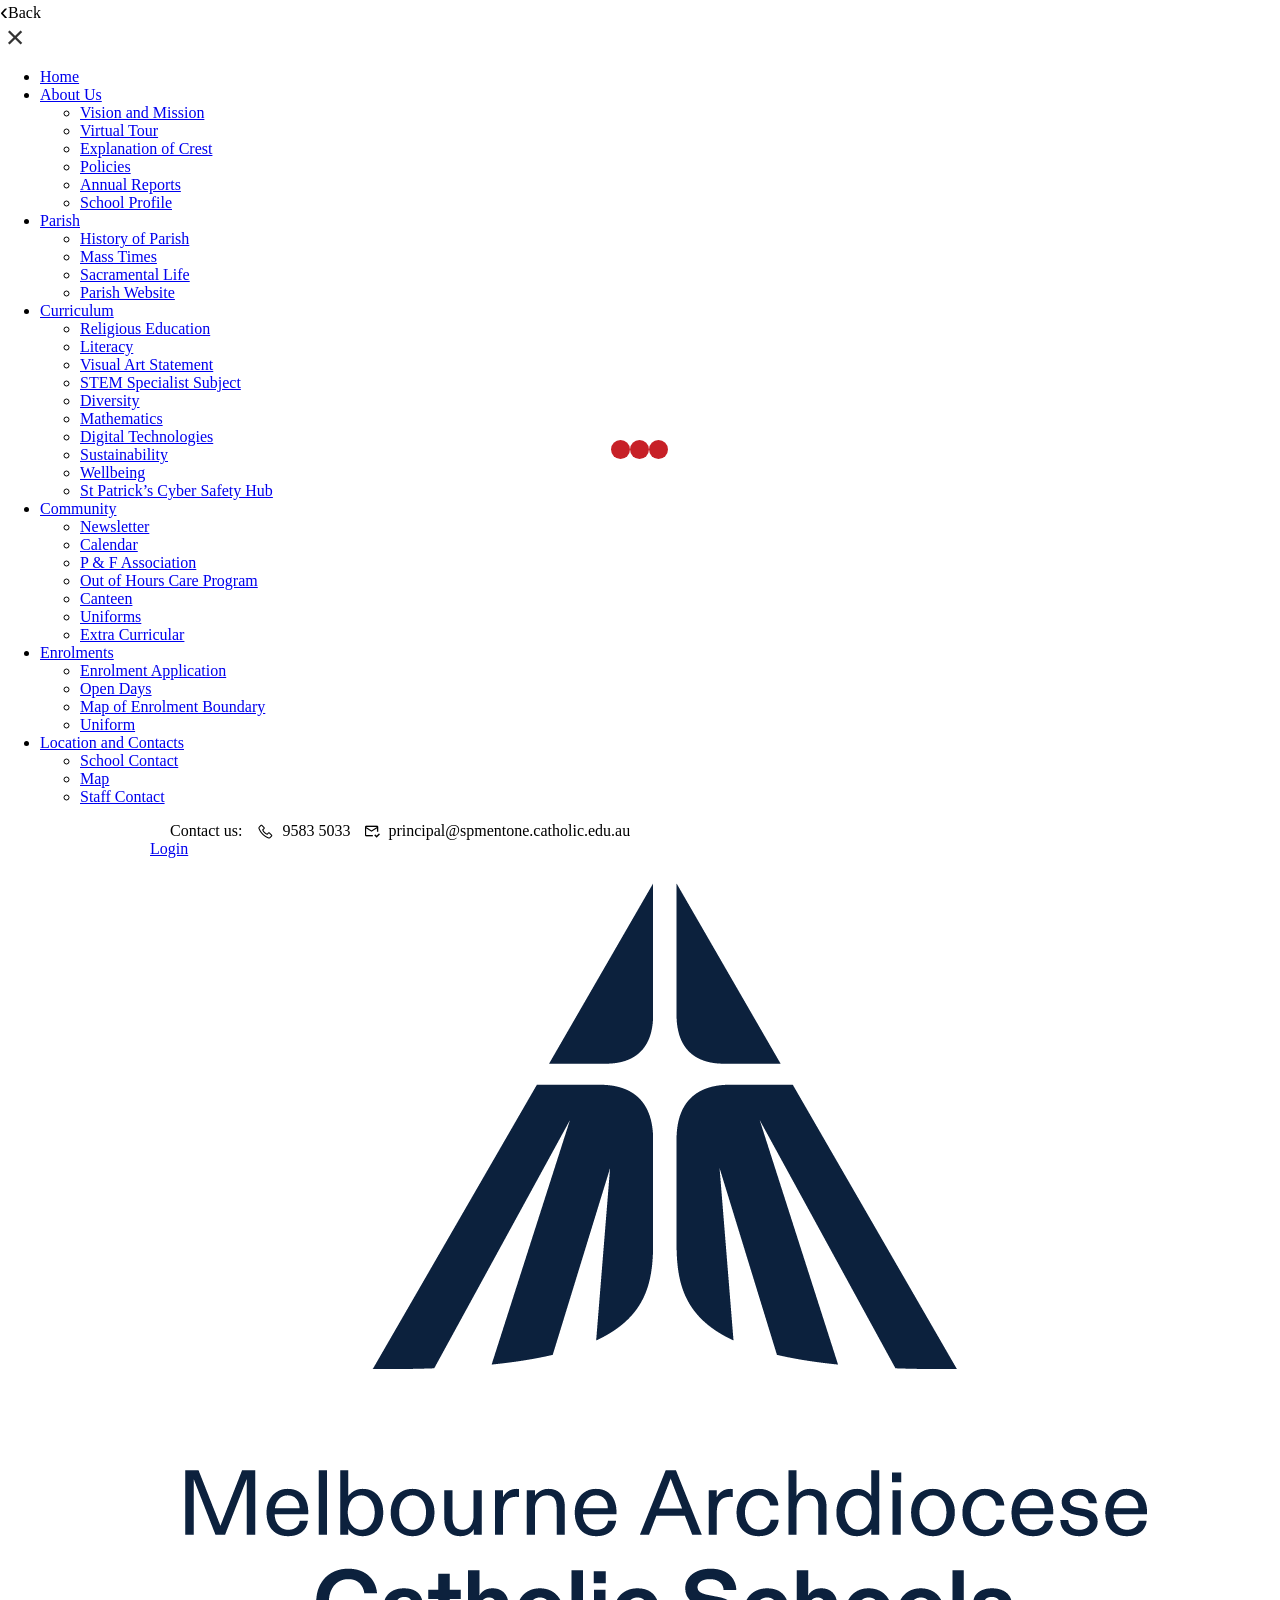
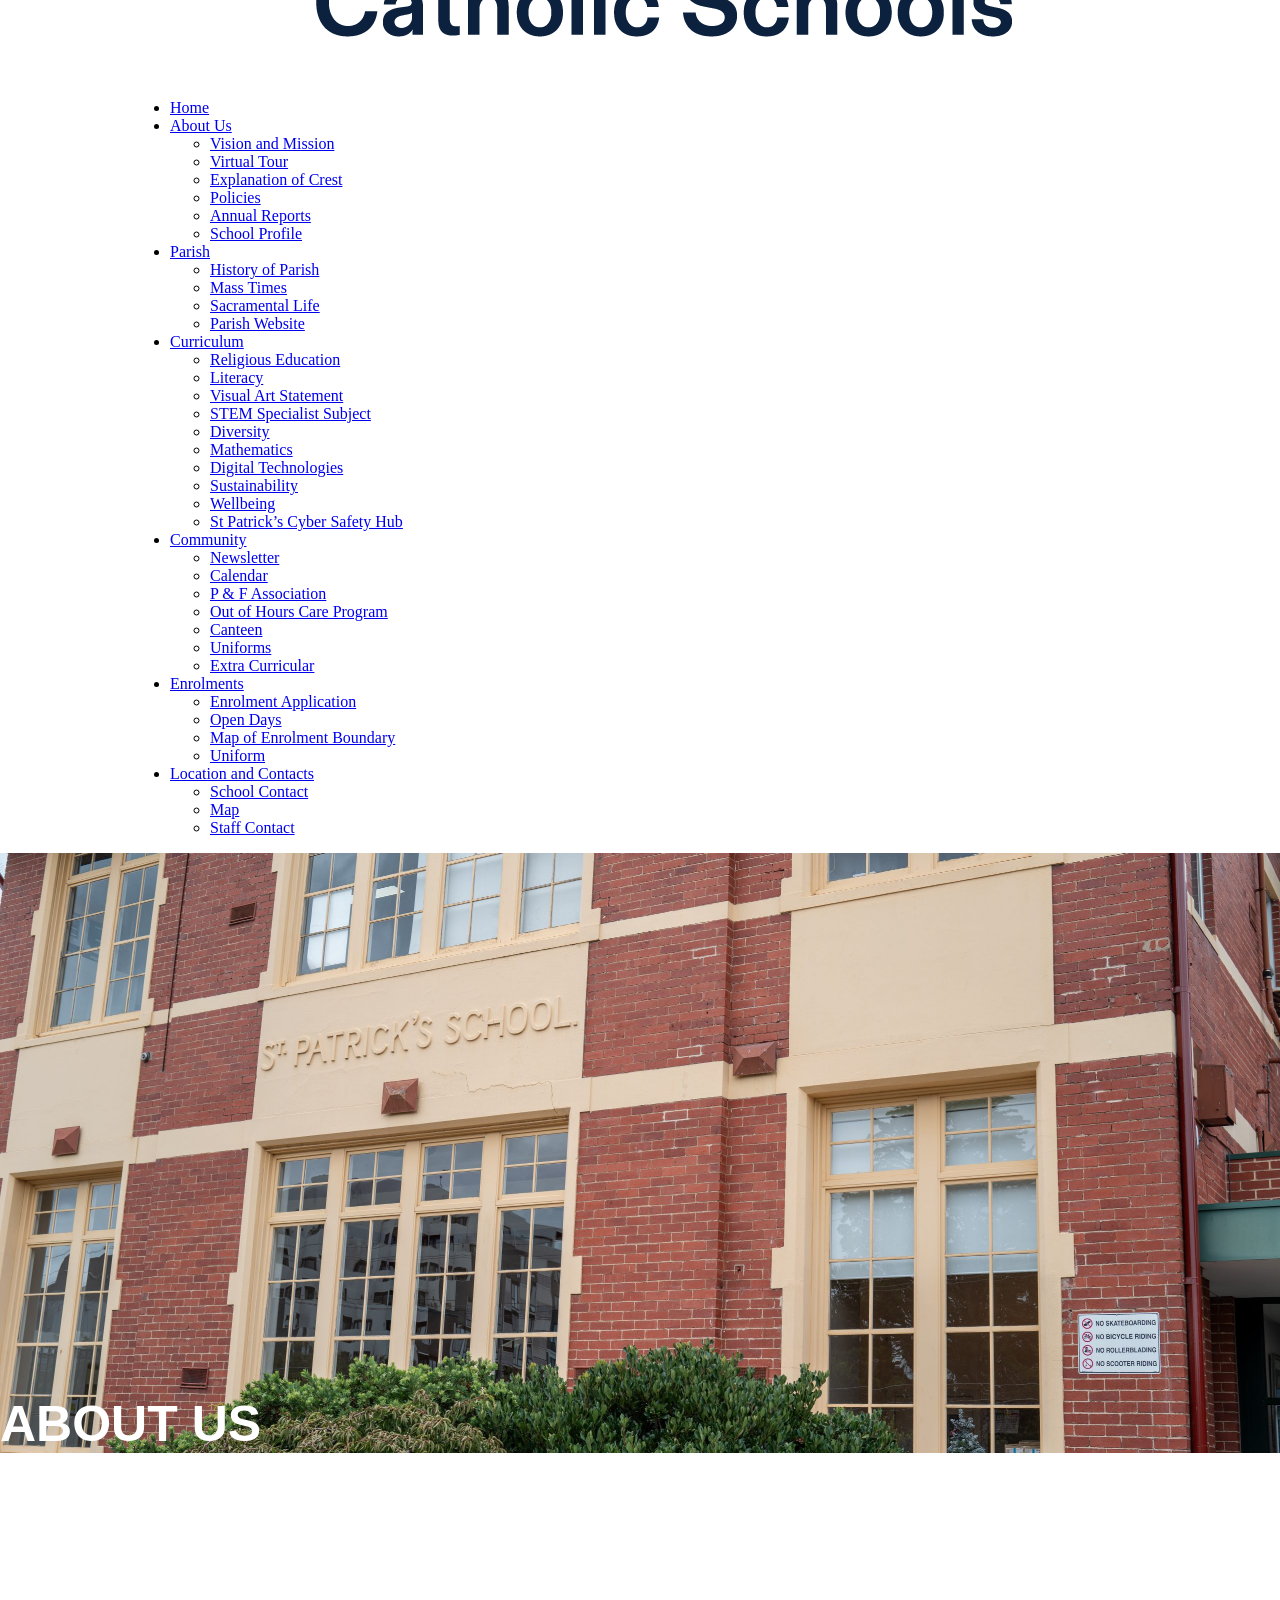
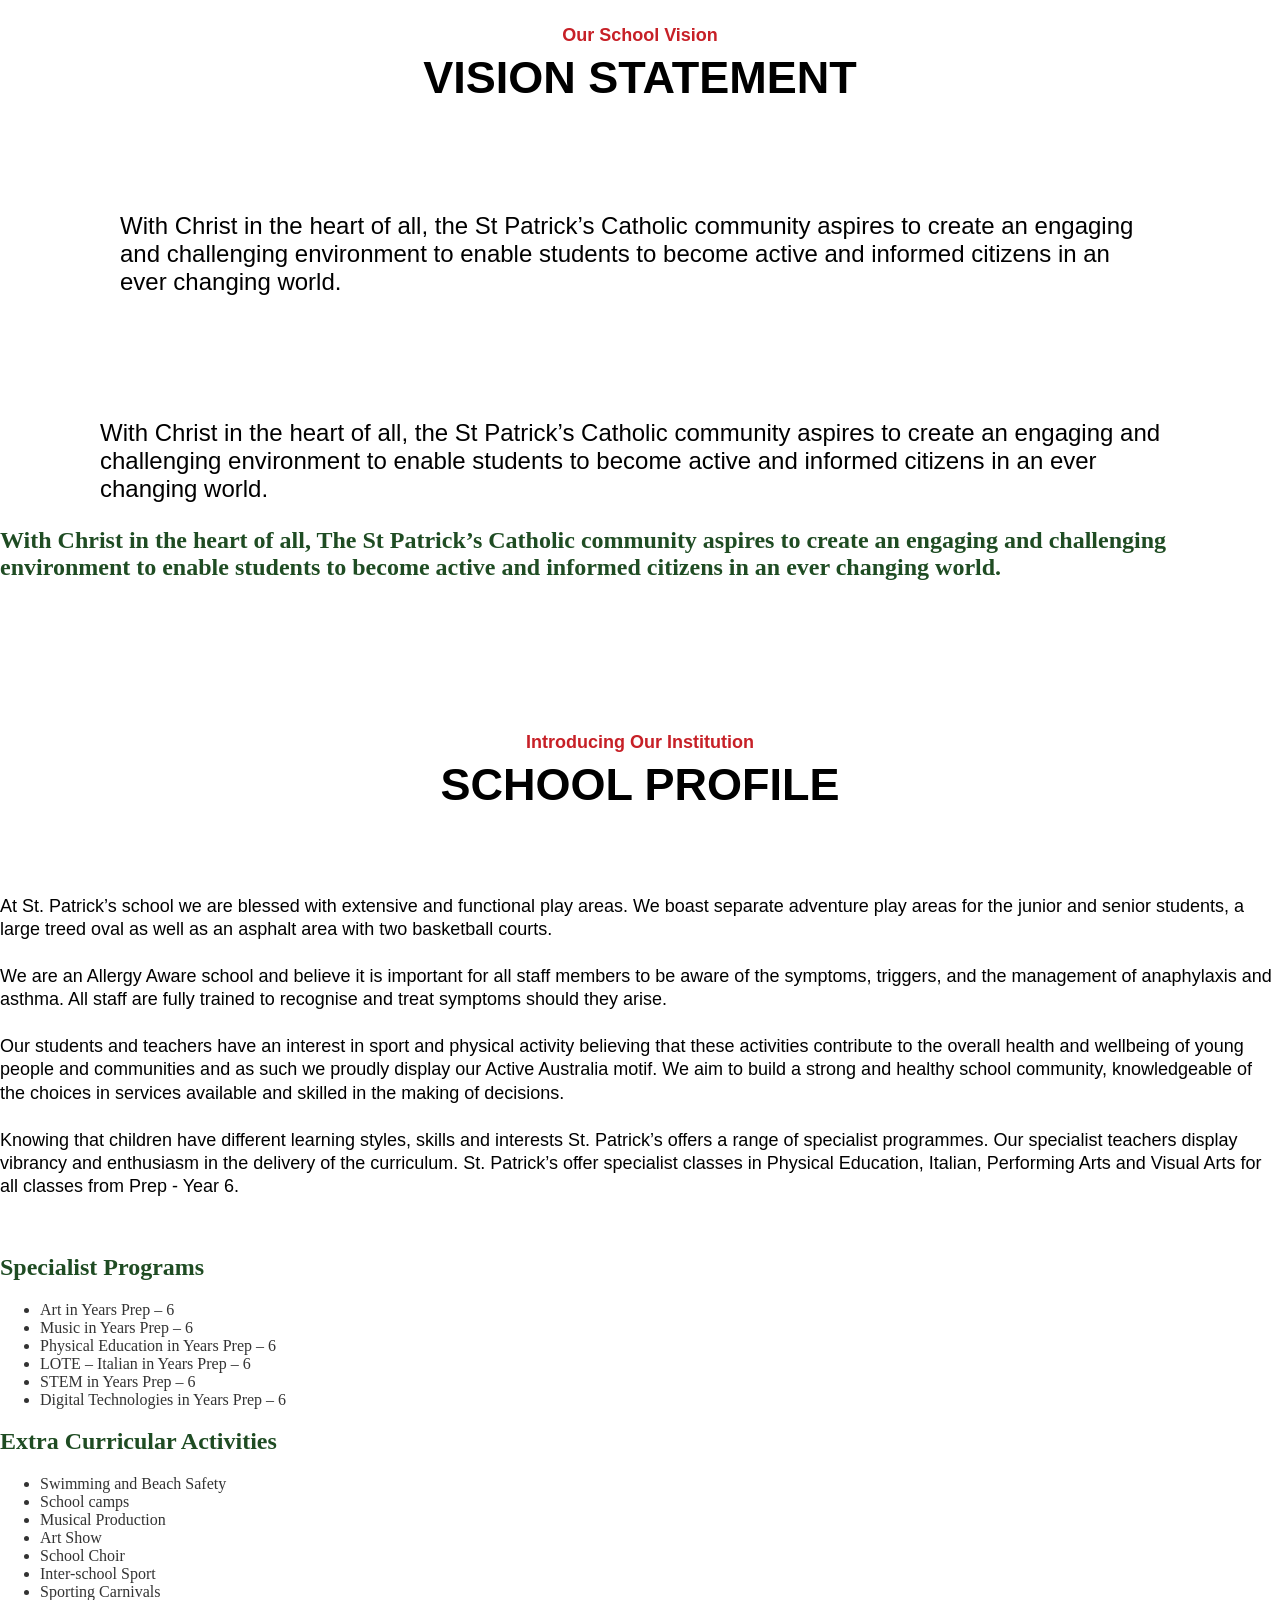
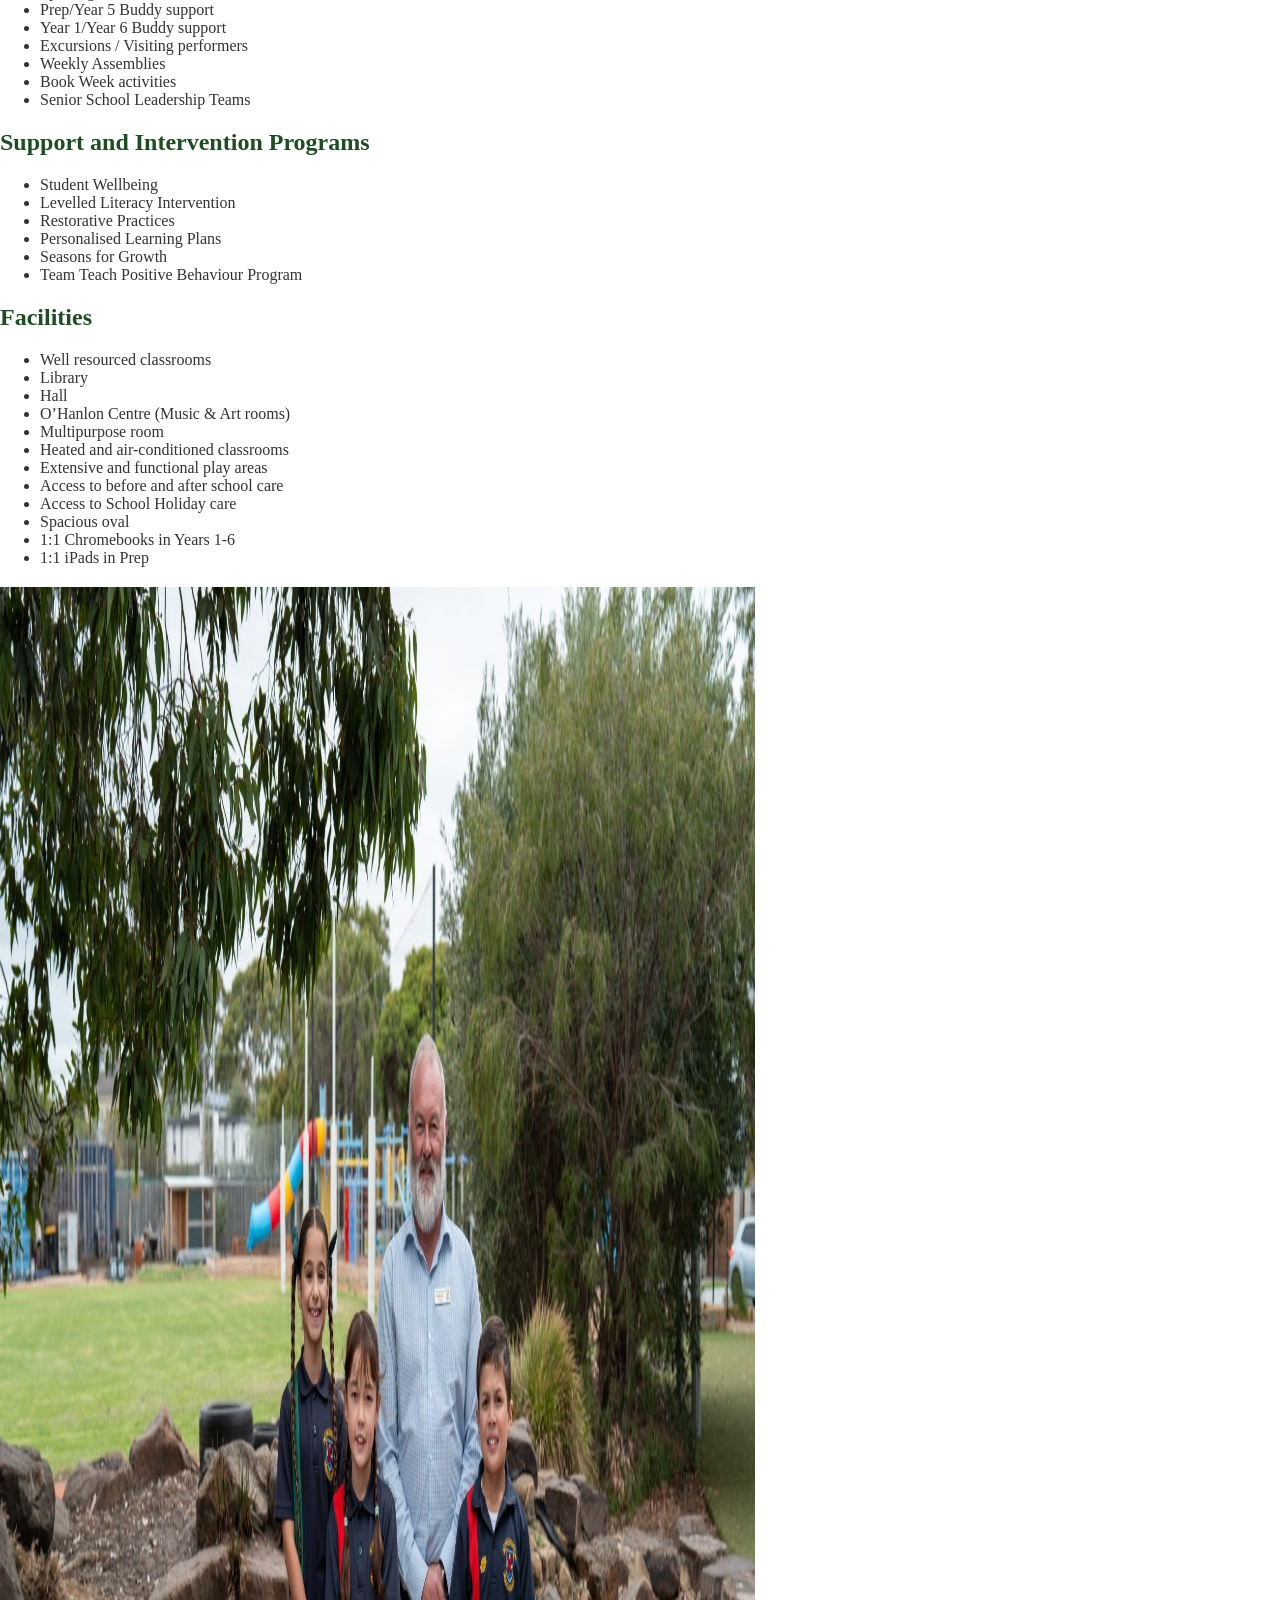
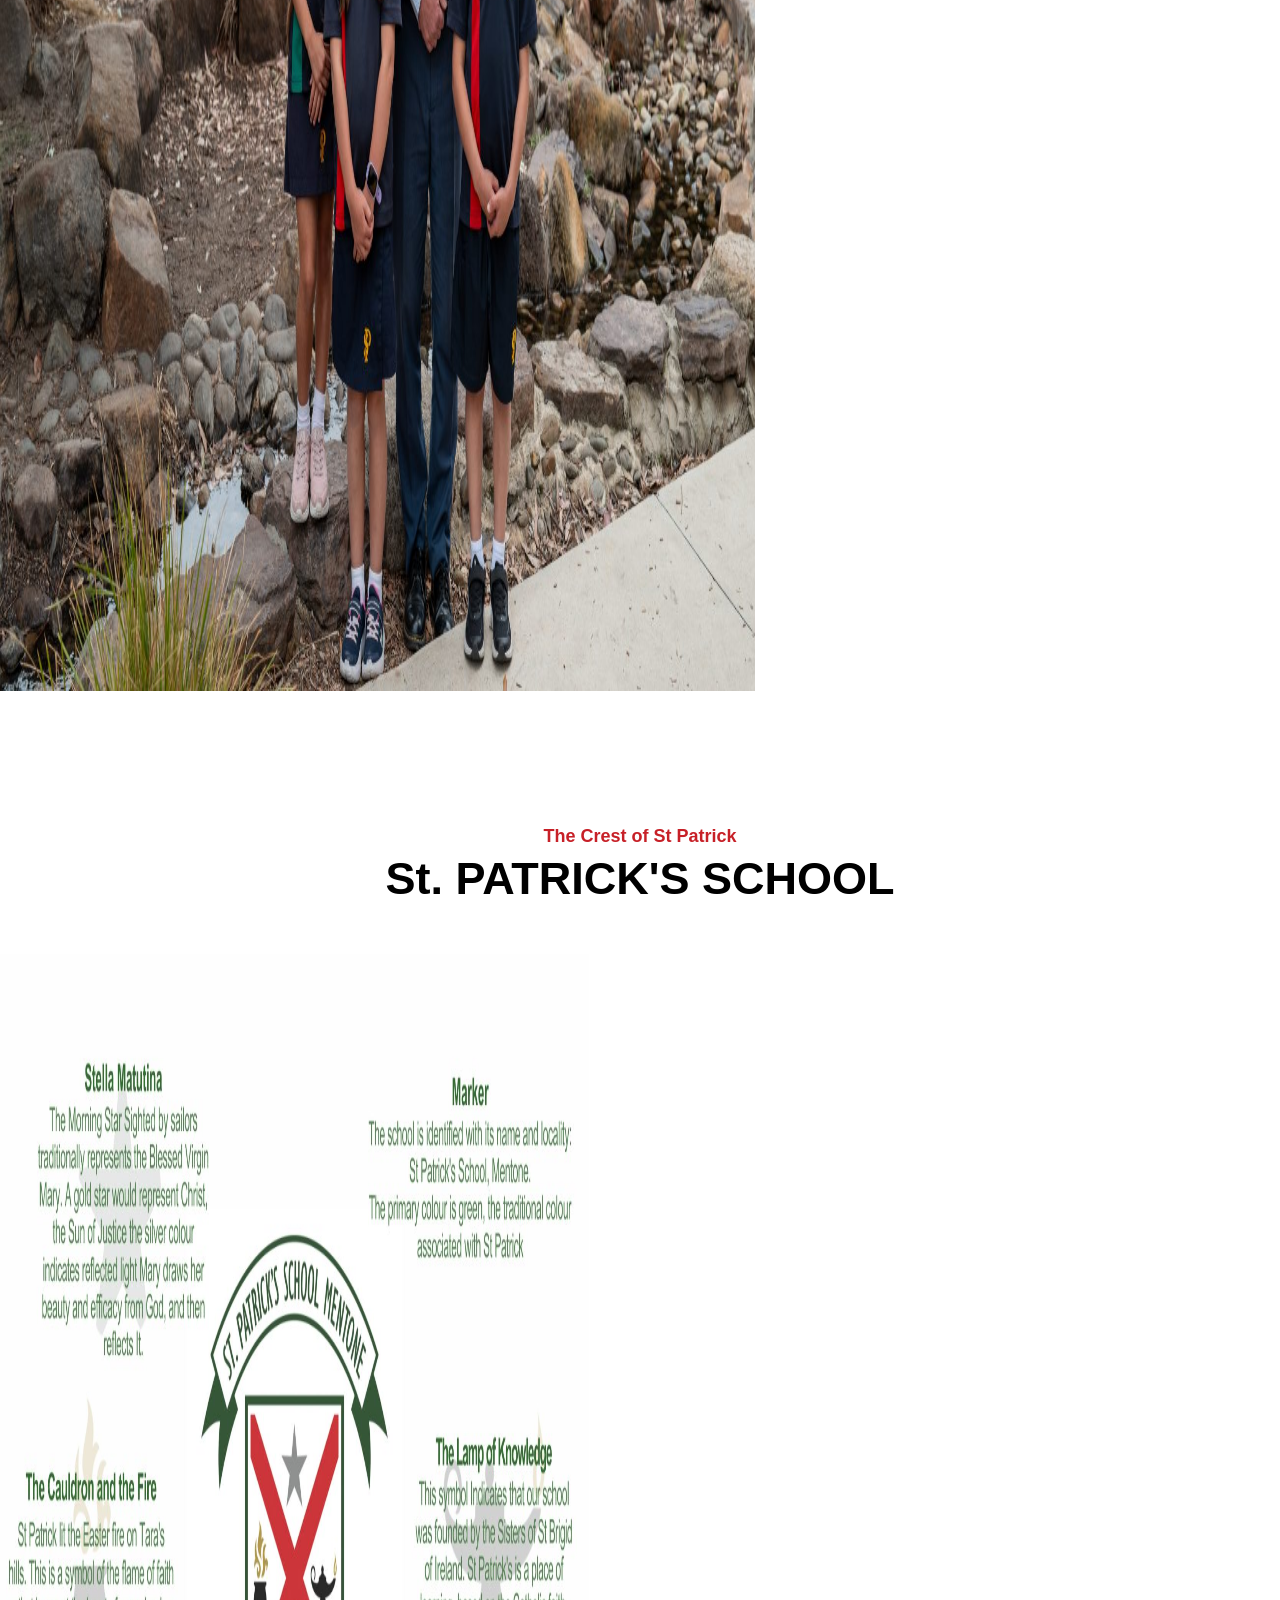
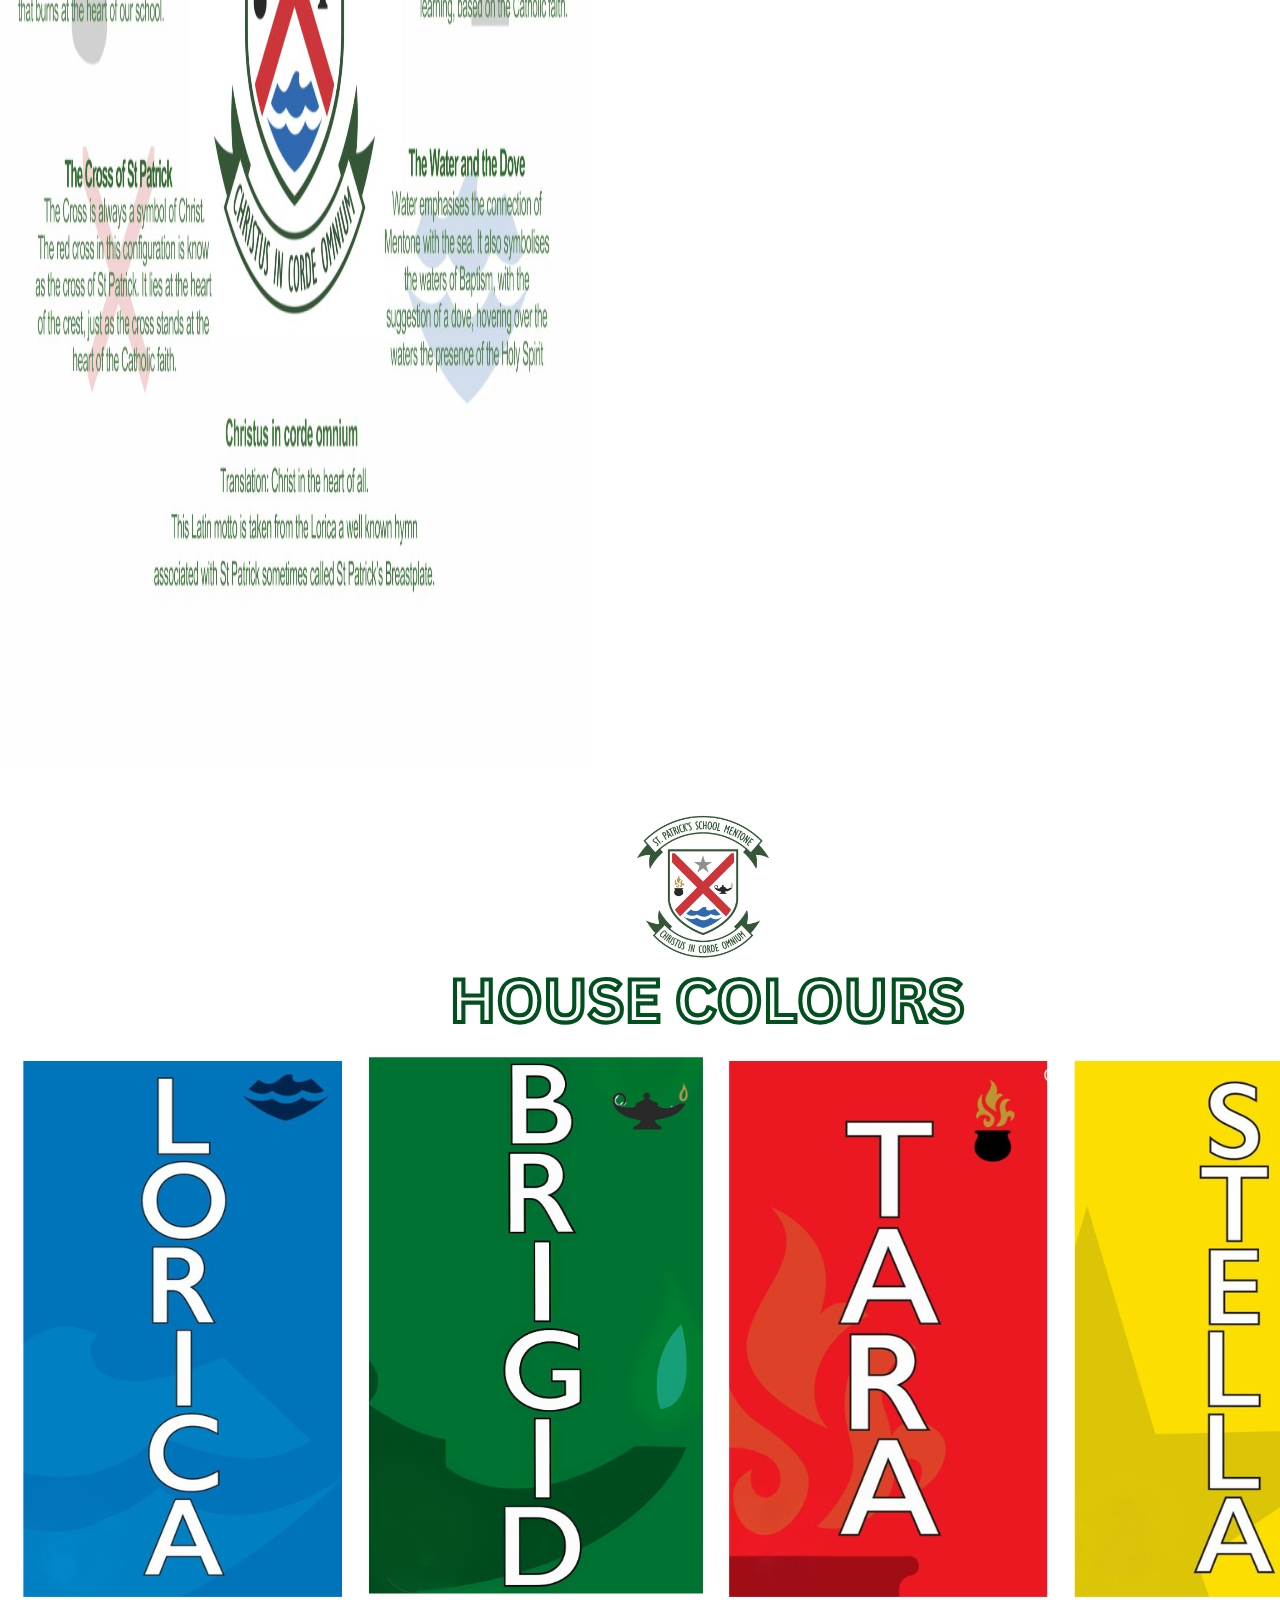
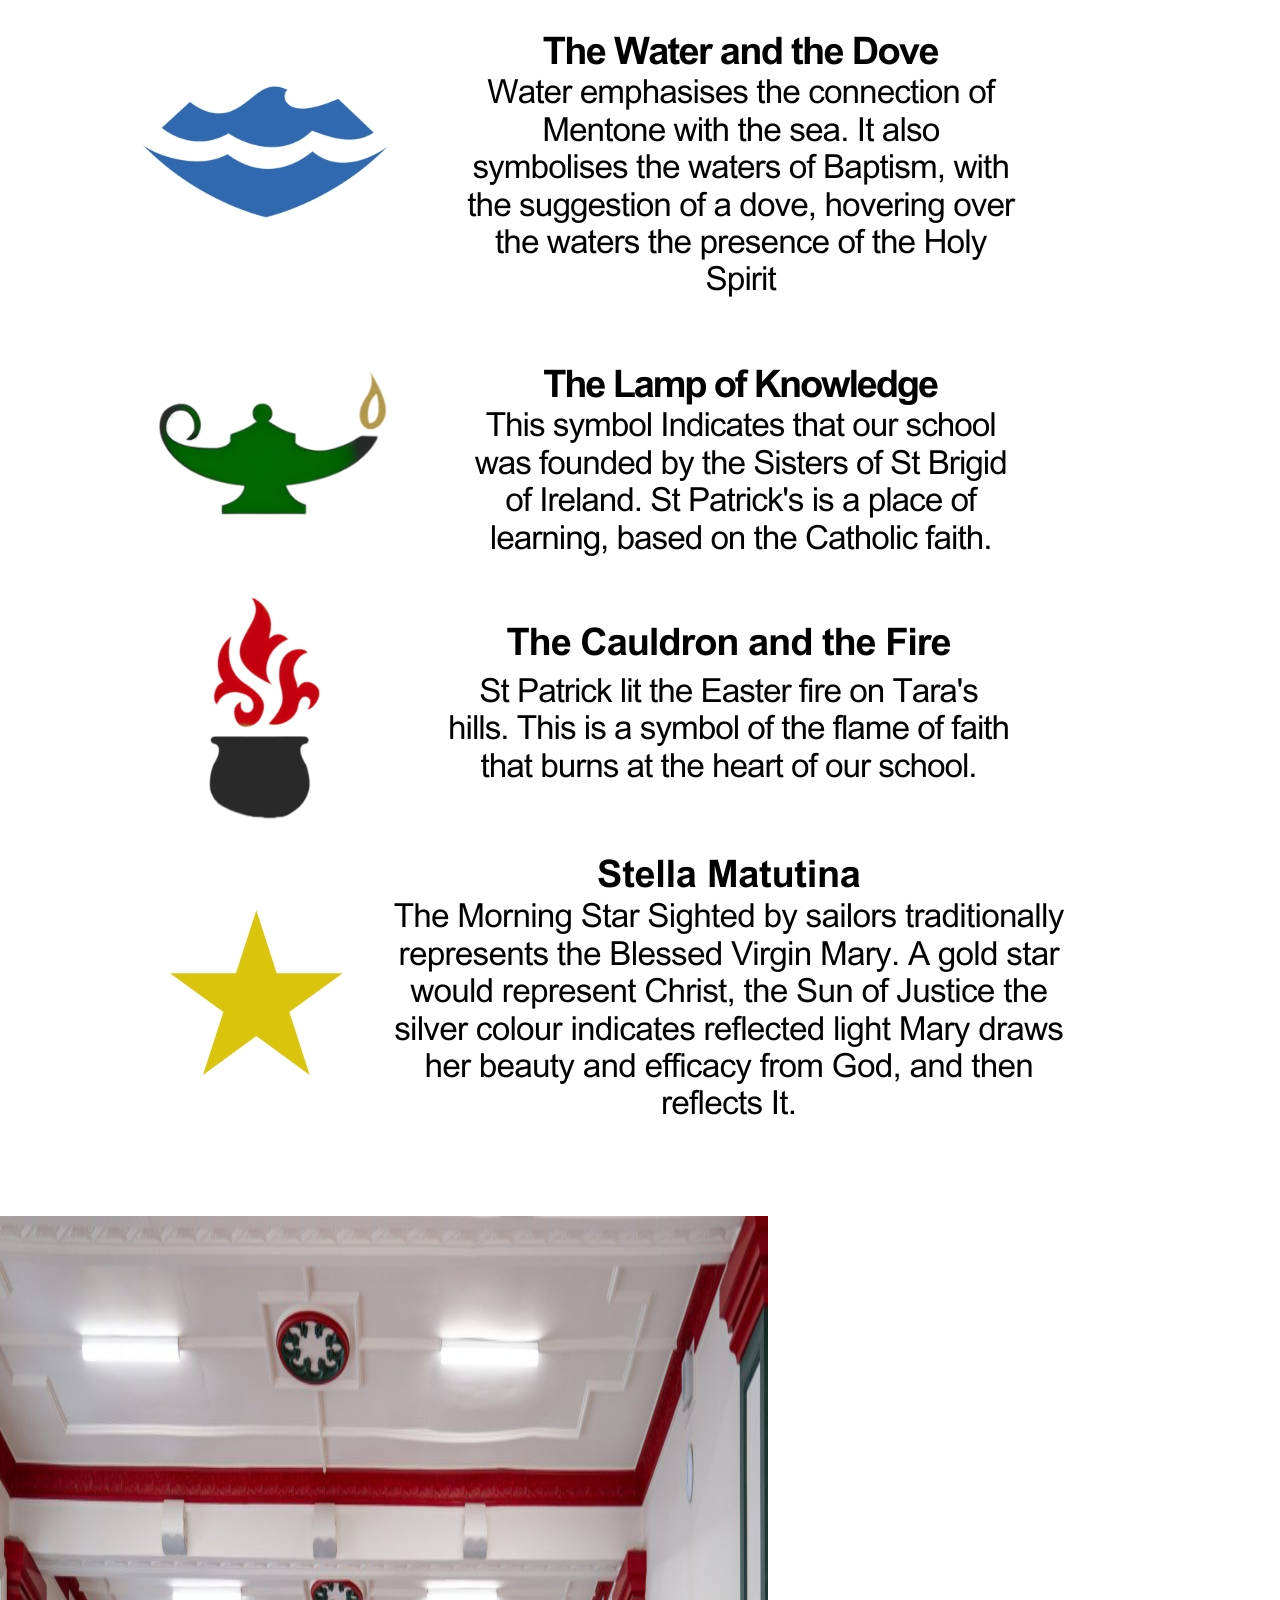
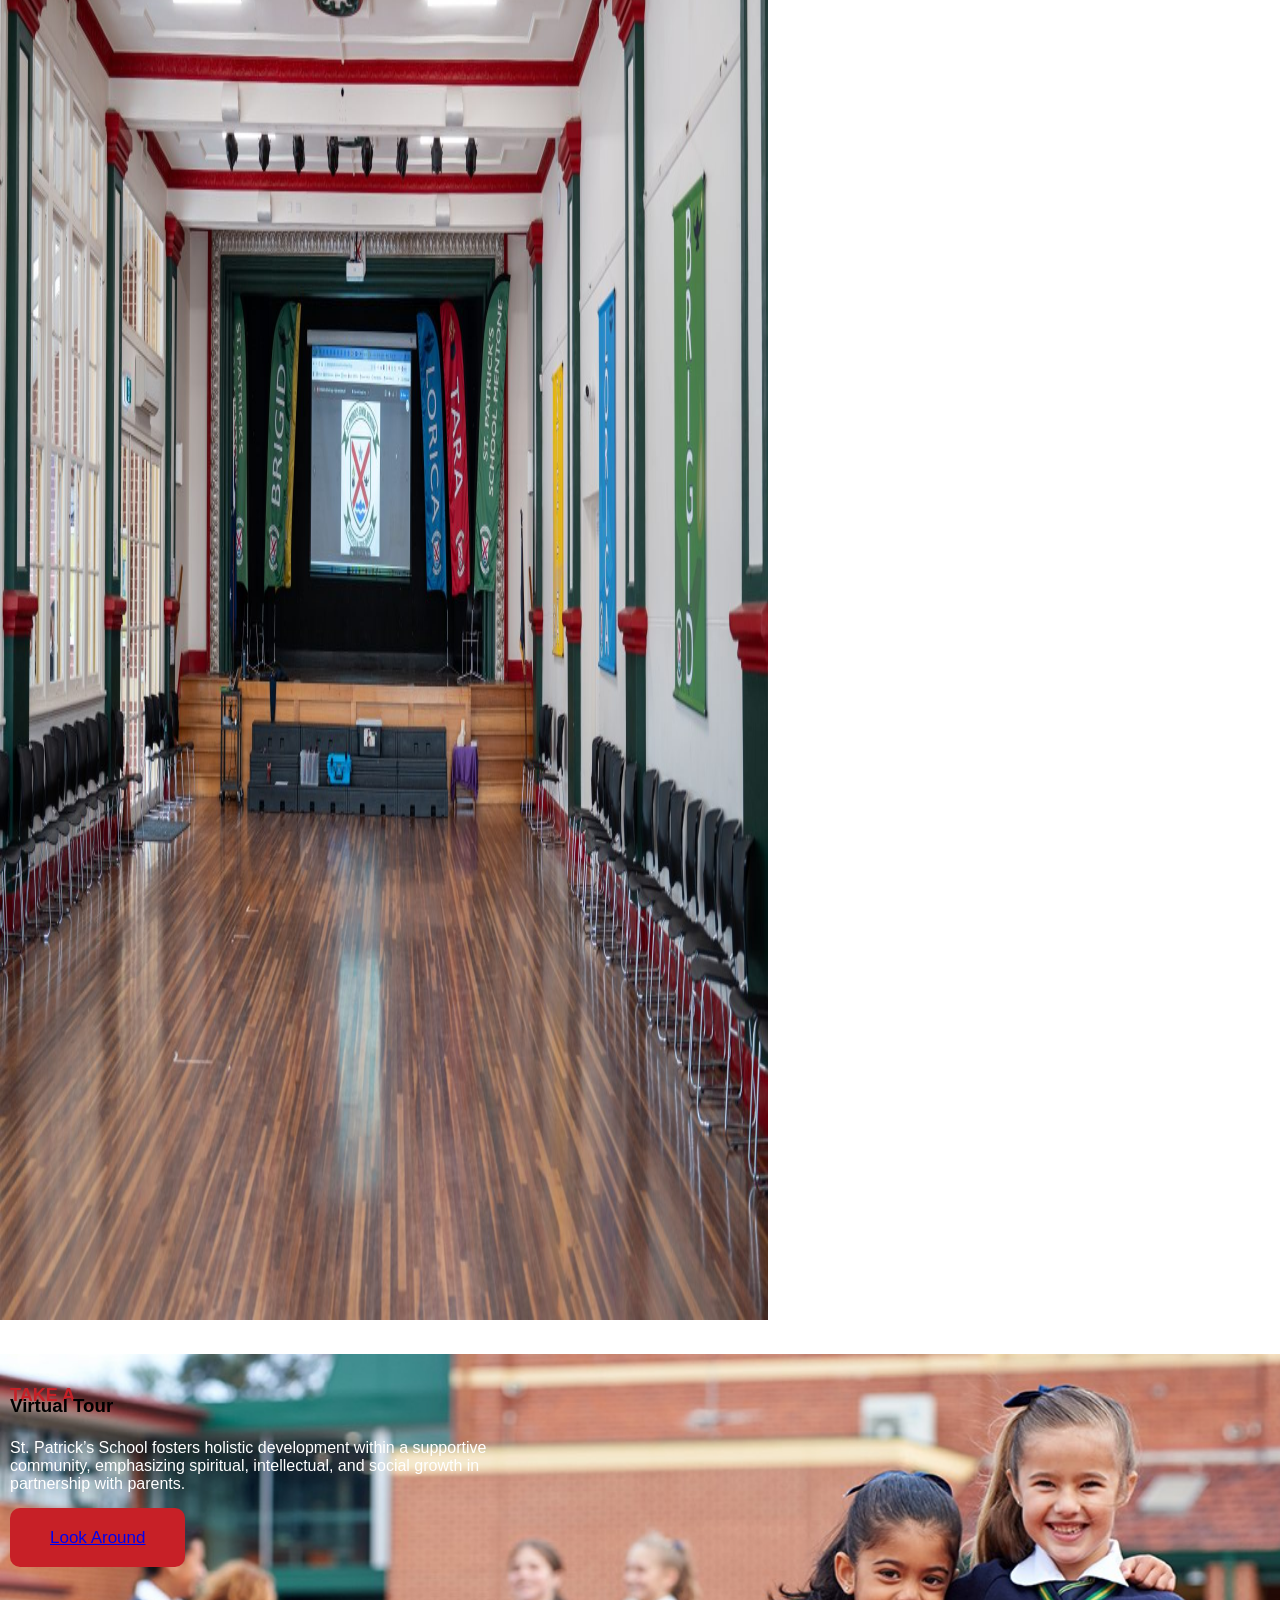
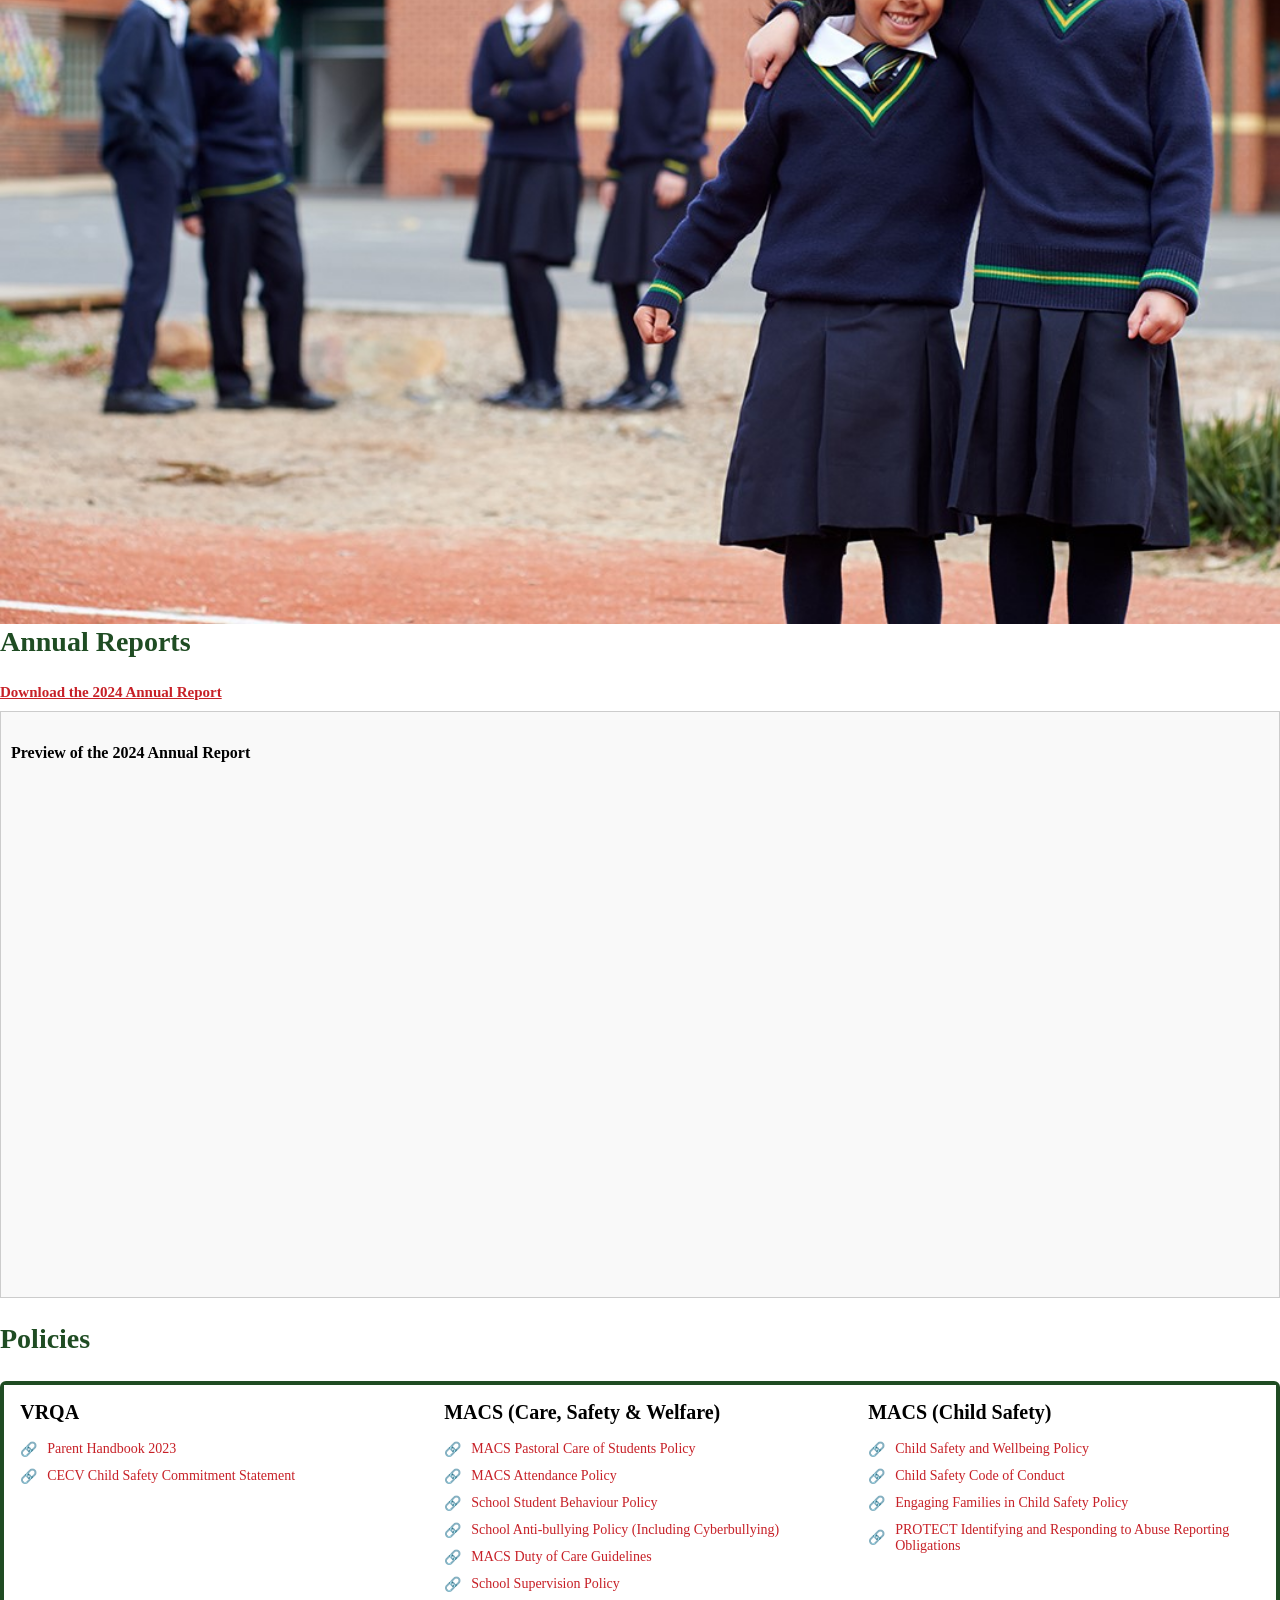
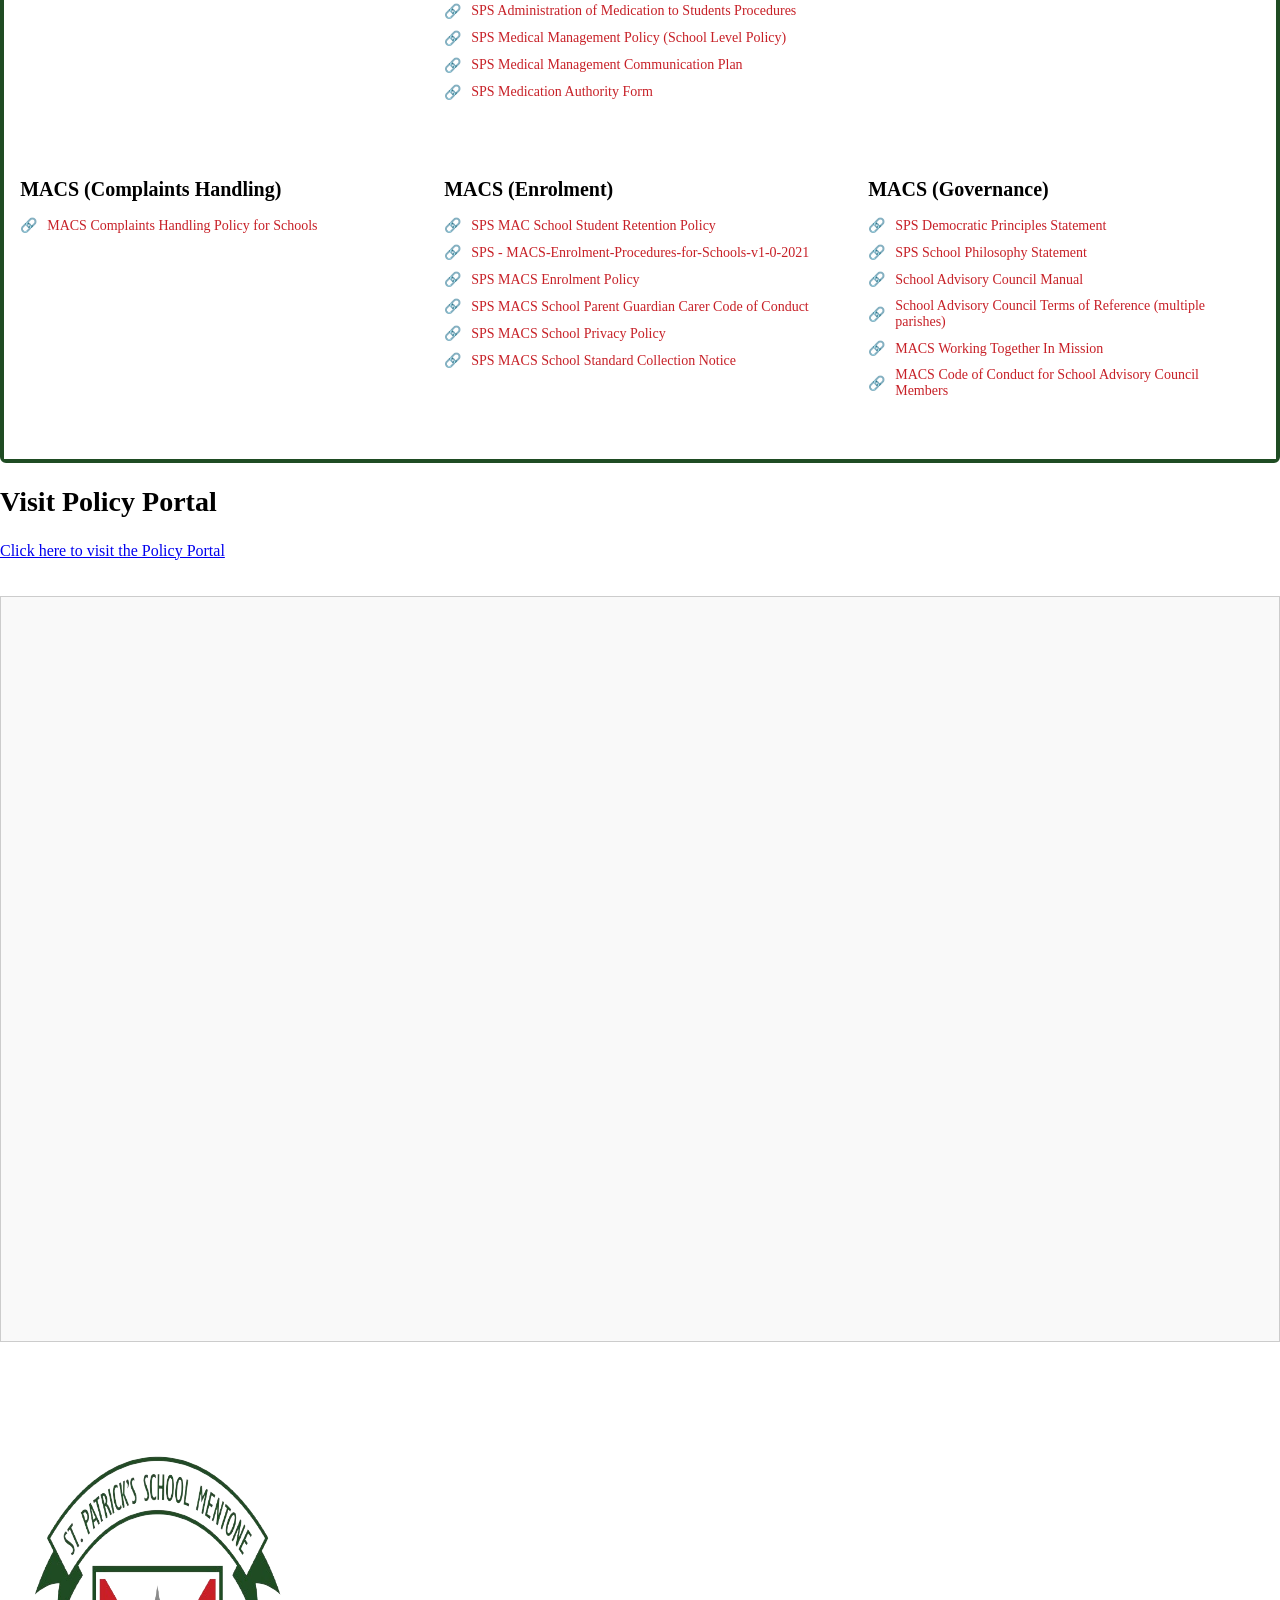
<file: about-us.html>
<!DOCTYPE html>
<html itemscope itemtype="http://schema.org/WebPage" lang="en-US">
<head>
    <meta charset="UTF-8">
    <meta name="viewport" content="width=device-width, initial-scale=1">
    <link rel="profile" href="http://gmpg.org/xfn/11">
    <link rel="pingback" href="https://spmentone.catholic.edu.au/xmlrpc.php">
	<title>About Us &#8211; St Patrick&#039;s Primary School</title>
<meta name="description" content="Learn about St Patrick's Primary School Mentone — our vision, mission, facilities, specialist programs and extra-curricular activities.">
<meta property="og:title" content="About Us — St Patrick's Primary School">
<meta property="og:description" content="Learn about St Patrick's Primary School Mentone — our vision, mission, facilities, specialist programs and extra-curricular activities.">
<meta property="og:image" content="assets/images/St-Patricks-Mentone-vertical-lock-up-COLOUR.png">
<meta property="og:type" content="website">
<meta name='robots' content='max-image-preview:large' />
<link rel='dns-prefetch' href='//fonts.googleapis.com' />
<link rel="alternate" type="application/rss+xml" title="St Patrick&#039;s Primary School &raquo; Feed" href="https://spmentone.catholic.edu.au/feed/" />
<link rel="alternate" type="application/rss+xml" title="St Patrick&#039;s Primary School &raquo; Comments Feed" href="https://spmentone.catholic.edu.au/comments/feed/" />
<link rel="alternate" title="oEmbed (JSON)" type="application/json+oembed" href="https://spmentone.catholic.edu.au/wp-json/oembed/1.0/embed?url=https%3A%2F%2Fspmentone.catholic.edu.au%2Fabout-us%2F" />
<link rel="alternate" title="oEmbed (XML)" type="text/xml+oembed" href="https://spmentone.catholic.edu.au/wp-json/oembed/1.0/embed?url=https%3A%2F%2Fspmentone.catholic.edu.au%2Fabout-us%2F&#038;format=xml" />
<style id="wp-img-auto-sizes-contain-inline-css">
img:is([sizes=auto i],[sizes^="auto," i]){contain-intrinsic-size:3000px 1500px}
/*# sourceURL=wp-img-auto-sizes-contain-inline-css */
</style>
<link rel='stylesheet' id='font-awesome-5-all-css' href='assets/vendor/font-awesome/css/all.min.css' media='all' />
<link rel='stylesheet' id='font-awesome-4-shim-css' href='assets/vendor/font-awesome/css/v4-shims.min.css' media='all' />
<link rel='stylesheet' id='jkit-elements-main-css' href='https://spmentone.catholic.edu.au/wp-content/plugins/jeg-elementor-kit/assets/css/elements/main.css?ver=2.6.11' media='all' />
<style id="classic-theme-styles-inline-css">
/*! This file is auto-generated */
.wp-block-button__link{color:#fff;background-color:#32373c;border-radius:9999px;box-shadow:none;text-decoration:none;padding:calc(.667em + 2px) calc(1.333em + 2px);font-size:1.125em}.wp-block-file__button{background:#32373c;color:#fff;text-decoration:none}
/*# sourceURL=/wp-includes/css/classic-themes.min.css */
</style>
<style id="global-styles-inline-css">
:root{--wp--preset--aspect-ratio--square: 1;--wp--preset--aspect-ratio--4-3: 4/3;--wp--preset--aspect-ratio--3-4: 3/4;--wp--preset--aspect-ratio--3-2: 3/2;--wp--preset--aspect-ratio--2-3: 2/3;--wp--preset--aspect-ratio--16-9: 16/9;--wp--preset--aspect-ratio--9-16: 9/16;--wp--preset--color--black: #000000;--wp--preset--color--cyan-bluish-gray: #abb8c3;--wp--preset--color--white: #ffffff;--wp--preset--color--pale-pink: #f78da7;--wp--preset--color--vivid-red: #cf2e2e;--wp--preset--color--luminous-vivid-orange: #ff6900;--wp--preset--color--luminous-vivid-amber: #fcb900;--wp--preset--color--light-green-cyan: #7bdcb5;--wp--preset--color--vivid-green-cyan: #00d084;--wp--preset--color--pale-cyan-blue: #8ed1fc;--wp--preset--color--vivid-cyan-blue: #0693e3;--wp--preset--color--vivid-purple: #9b51e0;--wp--preset--color--primary: #c72027;--wp--preset--color--title: #333;--wp--preset--color--sub-title: #999;--wp--preset--color--border-input: #ddd;--wp--preset--gradient--vivid-cyan-blue-to-vivid-purple: linear-gradient(135deg,rgb(6,147,227) 0%,rgb(155,81,224) 100%);--wp--preset--gradient--light-green-cyan-to-vivid-green-cyan: linear-gradient(135deg,rgb(122,220,180) 0%,rgb(0,208,130) 100%);--wp--preset--gradient--luminous-vivid-amber-to-luminous-vivid-orange: linear-gradient(135deg,rgb(252,185,0) 0%,rgb(255,105,0) 100%);--wp--preset--gradient--luminous-vivid-orange-to-vivid-red: linear-gradient(135deg,rgb(255,105,0) 0%,rgb(207,46,46) 100%);--wp--preset--gradient--very-light-gray-to-cyan-bluish-gray: linear-gradient(135deg,rgb(238,238,238) 0%,rgb(169,184,195) 100%);--wp--preset--gradient--cool-to-warm-spectrum: linear-gradient(135deg,rgb(74,234,220) 0%,rgb(151,120,209) 20%,rgb(207,42,186) 40%,rgb(238,44,130) 60%,rgb(251,105,98) 80%,rgb(254,248,76) 100%);--wp--preset--gradient--blush-light-purple: linear-gradient(135deg,rgb(255,206,236) 0%,rgb(152,150,240) 100%);--wp--preset--gradient--blush-bordeaux: linear-gradient(135deg,rgb(254,205,165) 0%,rgb(254,45,45) 50%,rgb(107,0,62) 100%);--wp--preset--gradient--luminous-dusk: linear-gradient(135deg,rgb(255,203,112) 0%,rgb(199,81,192) 50%,rgb(65,88,208) 100%);--wp--preset--gradient--pale-ocean: linear-gradient(135deg,rgb(255,245,203) 0%,rgb(182,227,212) 50%,rgb(51,167,181) 100%);--wp--preset--gradient--electric-grass: linear-gradient(135deg,rgb(202,248,128) 0%,rgb(113,206,126) 100%);--wp--preset--gradient--midnight: linear-gradient(135deg,rgb(2,3,129) 0%,rgb(40,116,252) 100%);--wp--preset--font-size--small: 13px;--wp--preset--font-size--medium: 20px;--wp--preset--font-size--large: 28px;--wp--preset--font-size--x-large: 42px;--wp--preset--font-size--normal: 15px;--wp--preset--font-size--huge: 36px;--wp--preset--spacing--20: 0.44rem;--wp--preset--spacing--30: 0.67rem;--wp--preset--spacing--40: 1rem;--wp--preset--spacing--50: 1.5rem;--wp--preset--spacing--60: 2.25rem;--wp--preset--spacing--70: 3.38rem;--wp--preset--spacing--80: 5.06rem;--wp--preset--shadow--natural: 6px 6px 9px rgba(0, 0, 0, 0.2);--wp--preset--shadow--deep: 12px 12px 50px rgba(0, 0, 0, 0.4);--wp--preset--shadow--sharp: 6px 6px 0px rgba(0, 0, 0, 0.2);--wp--preset--shadow--outlined: 6px 6px 0px -3px rgb(255, 255, 255), 6px 6px rgb(0, 0, 0);--wp--preset--shadow--crisp: 6px 6px 0px rgb(0, 0, 0);}:where(body) { margin: 0; }:where(.is-layout-flex){gap: 0.5em;}:where(.is-layout-grid){gap: 0.5em;}body .is-layout-flex{display: flex;}.is-layout-flex{flex-wrap: wrap;align-items: center;}.is-layout-flex > :is(*, div){margin: 0;}body .is-layout-grid{display: grid;}.is-layout-grid > :is(*, div){margin: 0;}body{padding-top: 0px;padding-right: 0px;padding-bottom: 0px;padding-left: 0px;}:root :where(.wp-element-button, .wp-block-button__link){background-color: #32373c;border-width: 0;color: #fff;font-family: inherit;font-size: inherit;font-style: inherit;font-weight: inherit;letter-spacing: inherit;line-height: inherit;padding-top: calc(0.667em + 2px);padding-right: calc(1.333em + 2px);padding-bottom: calc(0.667em + 2px);padding-left: calc(1.333em + 2px);text-decoration: none;text-transform: inherit;}.has-black-color{color: var(--wp--preset--color--black) !important;}.has-cyan-bluish-gray-color{color: var(--wp--preset--color--cyan-bluish-gray) !important;}.has-white-color{color: var(--wp--preset--color--white) !important;}.has-pale-pink-color{color: var(--wp--preset--color--pale-pink) !important;}.has-vivid-red-color{color: var(--wp--preset--color--vivid-red) !important;}.has-luminous-vivid-orange-color{color: var(--wp--preset--color--luminous-vivid-orange) !important;}.has-luminous-vivid-amber-color{color: var(--wp--preset--color--luminous-vivid-amber) !important;}.has-light-green-cyan-color{color: var(--wp--preset--color--light-green-cyan) !important;}.has-vivid-green-cyan-color{color: var(--wp--preset--color--vivid-green-cyan) !important;}.has-pale-cyan-blue-color{color: var(--wp--preset--color--pale-cyan-blue) !important;}.has-vivid-cyan-blue-color{color: var(--wp--preset--color--vivid-cyan-blue) !important;}.has-vivid-purple-color{color: var(--wp--preset--color--vivid-purple) !important;}.has-primary-color{color: var(--wp--preset--color--primary) !important;}.has-title-color{color: var(--wp--preset--color--title) !important;}.has-sub-title-color{color: var(--wp--preset--color--sub-title) !important;}.has-border-input-color{color: var(--wp--preset--color--border-input) !important;}.has-black-background-color{background-color: var(--wp--preset--color--black) !important;}.has-cyan-bluish-gray-background-color{background-color: var(--wp--preset--color--cyan-bluish-gray) !important;}.has-white-background-color{background-color: var(--wp--preset--color--white) !important;}.has-pale-pink-background-color{background-color: var(--wp--preset--color--pale-pink) !important;}.has-vivid-red-background-color{background-color: var(--wp--preset--color--vivid-red) !important;}.has-luminous-vivid-orange-background-color{background-color: var(--wp--preset--color--luminous-vivid-orange) !important;}.has-luminous-vivid-amber-background-color{background-color: var(--wp--preset--color--luminous-vivid-amber) !important;}.has-light-green-cyan-background-color{background-color: var(--wp--preset--color--light-green-cyan) !important;}.has-vivid-green-cyan-background-color{background-color: var(--wp--preset--color--vivid-green-cyan) !important;}.has-pale-cyan-blue-background-color{background-color: var(--wp--preset--color--pale-cyan-blue) !important;}.has-vivid-cyan-blue-background-color{background-color: var(--wp--preset--color--vivid-cyan-blue) !important;}.has-vivid-purple-background-color{background-color: var(--wp--preset--color--vivid-purple) !important;}.has-primary-background-color{background-color: var(--wp--preset--color--primary) !important;}.has-title-background-color{background-color: var(--wp--preset--color--title) !important;}.has-sub-title-background-color{background-color: var(--wp--preset--color--sub-title) !important;}.has-border-input-background-color{background-color: var(--wp--preset--color--border-input) !important;}.has-black-border-color{border-color: var(--wp--preset--color--black) !important;}.has-cyan-bluish-gray-border-color{border-color: var(--wp--preset--color--cyan-bluish-gray) !important;}.has-white-border-color{border-color: var(--wp--preset--color--white) !important;}.has-pale-pink-border-color{border-color: var(--wp--preset--color--pale-pink) !important;}.has-vivid-red-border-color{border-color: var(--wp--preset--color--vivid-red) !important;}.has-luminous-vivid-orange-border-color{border-color: var(--wp--preset--color--luminous-vivid-orange) !important;}.has-luminous-vivid-amber-border-color{border-color: var(--wp--preset--color--luminous-vivid-amber) !important;}.has-light-green-cyan-border-color{border-color: var(--wp--preset--color--light-green-cyan) !important;}.has-vivid-green-cyan-border-color{border-color: var(--wp--preset--color--vivid-green-cyan) !important;}.has-pale-cyan-blue-border-color{border-color: var(--wp--preset--color--pale-cyan-blue) !important;}.has-vivid-cyan-blue-border-color{border-color: var(--wp--preset--color--vivid-cyan-blue) !important;}.has-vivid-purple-border-color{border-color: var(--wp--preset--color--vivid-purple) !important;}.has-primary-border-color{border-color: var(--wp--preset--color--primary) !important;}.has-title-border-color{border-color: var(--wp--preset--color--title) !important;}.has-sub-title-border-color{border-color: var(--wp--preset--color--sub-title) !important;}.has-border-input-border-color{border-color: var(--wp--preset--color--border-input) !important;}.has-vivid-cyan-blue-to-vivid-purple-gradient-background{background: var(--wp--preset--gradient--vivid-cyan-blue-to-vivid-purple) !important;}.has-light-green-cyan-to-vivid-green-cyan-gradient-background{background: var(--wp--preset--gradient--light-green-cyan-to-vivid-green-cyan) !important;}.has-luminous-vivid-amber-to-luminous-vivid-orange-gradient-background{background: var(--wp--preset--gradient--luminous-vivid-amber-to-luminous-vivid-orange) !important;}.has-luminous-vivid-orange-to-vivid-red-gradient-background{background: var(--wp--preset--gradient--luminous-vivid-orange-to-vivid-red) !important;}.has-very-light-gray-to-cyan-bluish-gray-gradient-background{background: var(--wp--preset--gradient--very-light-gray-to-cyan-bluish-gray) !important;}.has-cool-to-warm-spectrum-gradient-background{background: var(--wp--preset--gradient--cool-to-warm-spectrum) !important;}.has-blush-light-purple-gradient-background{background: var(--wp--preset--gradient--blush-light-purple) !important;}.has-blush-bordeaux-gradient-background{background: var(--wp--preset--gradient--blush-bordeaux) !important;}.has-luminous-dusk-gradient-background{background: var(--wp--preset--gradient--luminous-dusk) !important;}.has-pale-ocean-gradient-background{background: var(--wp--preset--gradient--pale-ocean) !important;}.has-electric-grass-gradient-background{background: var(--wp--preset--gradient--electric-grass) !important;}.has-midnight-gradient-background{background: var(--wp--preset--gradient--midnight) !important;}.has-small-font-size{font-size: var(--wp--preset--font-size--small) !important;}.has-medium-font-size{font-size: var(--wp--preset--font-size--medium) !important;}.has-large-font-size{font-size: var(--wp--preset--font-size--large) !important;}.has-x-large-font-size{font-size: var(--wp--preset--font-size--x-large) !important;}.has-normal-font-size{font-size: var(--wp--preset--font-size--normal) !important;}.has-huge-font-size{font-size: var(--wp--preset--font-size--huge) !important;}
:root :where(.wp-block-icon svg){width: 24px;}
:where(.wp-block-post-template.is-layout-flex){gap: 1.25em;}:where(.wp-block-post-template.is-layout-grid){gap: 1.25em;}
:where(.wp-block-term-template.is-layout-flex){gap: 1.25em;}:where(.wp-block-term-template.is-layout-grid){gap: 1.25em;}
:where(.wp-block-columns.is-layout-flex){gap: 2em;}:where(.wp-block-columns.is-layout-grid){gap: 2em;}
:root :where(.wp-block-pullquote){font-size: 1.5em;line-height: 1.6;}
/*# sourceURL=global-styles-inline-css */
</style>
<link rel='stylesheet' id='contact-form-7-css' href='https://spmentone.catholic.edu.au/wp-content/plugins/contact-form-7/includes/css/styles.css?ver=6.0.6' media='all' />
<link rel='stylesheet' id='elementor-frontend-css' href='https://spmentone.catholic.edu.au/wp-content/plugins/elementor/assets/css/frontend.min.css?ver=4.1.4' media='all' />
<style id="elementor-frontend-inline-css">
.elementor-kit-8941{--e-global-color-primary:#1F4C23;--e-global-color-secondary:#C72027;--e-global-color-text:#333333;--e-global-color-accent:#8B8B8B;--e-global-color-4588661:#A59130;--e-global-color-5f782af:#FFFFFF;--e-global-color-6b28c0b:#000000;--e-global-color-aac5579:#185FAF;}.elementor-kit-8941 e-page-transition{background-color:#FFBC7D;}.elementor-section.elementor-section-boxed > .elementor-container{max-width:1170px;}.e-con{--container-max-width:1170px;}.elementor-widget:not(:last-child){margin-block-end:20px;}.elementor-element{--widgets-spacing:20px 20px;--widgets-spacing-row:20px;--widgets-spacing-column:20px;}{}h1.entry-title{display:var(--page-title-display);}@media(max-width:1024px){.elementor-section.elementor-section-boxed > .elementor-container{max-width:1024px;}.e-con{--container-max-width:1024px;}}@media(max-width:767px){.elementor-section.elementor-section-boxed > .elementor-container{max-width:767px;}.e-con{--container-max-width:767px;}}
.elementor-14886 .elementor-element.elementor-element-62adde4{--display:flex;--flex-direction:column;--container-widget-width:100%;--container-widget-height:initial;--container-widget-flex-grow:0;--container-widget-align-self:initial;--flex-wrap-mobile:wrap;--overlay-opacity:0.5;}.elementor-14886 .elementor-element.elementor-element-62adde4:not(.elementor-motion-effects-element-type-background), .elementor-14886 .elementor-element.elementor-element-62adde4 > .elementor-motion-effects-container > .elementor-motion-effects-layer{background-image:url("assets/images/L1001812-scaled.jpg");background-position:center center;background-size:cover;}.elementor-14886 .elementor-element.elementor-element-62adde4::before, .elementor-14886 .elementor-element.elementor-element-62adde4 > .elementor-background-video-container::before, .elementor-14886 .elementor-element.elementor-element-62adde4 > .e-con-inner > .elementor-background-video-container::before, .elementor-14886 .elementor-element.elementor-element-62adde4 > .elementor-background-slideshow::before, .elementor-14886 .elementor-element.elementor-element-62adde4 > .e-con-inner > .elementor-background-slideshow::before, .elementor-14886 .elementor-element.elementor-element-62adde4 > .elementor-motion-effects-container > .elementor-motion-effects-layer::before{background-color:#000000;--background-overlay:'';}.elementor-14886 .elementor-element.elementor-element-30dc18a > .elementor-widget-container{padding:500px 0px 0px 0px;}.elementor-14886 .elementor-element.elementor-element-30dc18a .sc_heading .title{font-family:"Poppins", Sans-serif;font-size:50px;}.elementor-14886 .elementor-element.elementor-element-30dc18a .sc_heading .title,.elementor-14886 .elementor-element.elementor-element-30dc18a .sc_heading .clone{color:#FFFFFF;}.elementor-14886 .elementor-element.elementor-element-30dc18a .sc_heading .title .thim-color{color:#C72027;}.elementor-14886 .elementor-element.elementor-element-30dc18a .sc_heading .line{width:100px;height:4px;background-color:var( --e-global-color-secondary );}.elementor-14886 .elementor-element.elementor-element-b9c07d5{--display:flex;}.elementor-widget-heading .elementor-heading-title{line-height:var( --e-global-typography-primary-line-height );color:var( --e-global-color-primary );}.elementor-14886 .elementor-element.elementor-element-264aec4 > .elementor-widget-container{margin:0px 0px 0px 0px;padding:100px 0px 0px 0px;}.elementor-14886 .elementor-element.elementor-element-264aec4{text-align:center;}.elementor-14886 .elementor-element.elementor-element-264aec4 .elementor-heading-title{font-family:"Poppins", Sans-serif;font-size:18px;font-weight:700;line-height:1.3em;color:var( --e-global-color-secondary );}.elementor-widget-animated-headline .elementor-headline-dynamic-wrapper path{stroke:var( --e-global-color-accent );}.elementor-widget-animated-headline .elementor-headline-plain-text{color:var( --e-global-color-secondary );}.elementor-widget-animated-headline .elementor-headline{line-height:var( --e-global-typography-primary-line-height );}.elementor-widget-animated-headline{--dynamic-text-color:var( --e-global-color-secondary );}.elementor-widget-animated-headline .elementor-headline-dynamic-text{line-height:var( --e-global-typography-primary-line-height );}.elementor-14886 .elementor-element.elementor-element-96ea3d6{--iteration-count:infinite;--animation-duration:5000ms;--dynamic-text-color:var( --e-global-color-primary );}.elementor-14886 .elementor-element.elementor-element-96ea3d6 > .elementor-widget-container{margin:-43px 0px 0px 0px;}.elementor-14886 .elementor-element.elementor-element-96ea3d6 .elementor-headline{text-align:center;font-size:45px;line-height:1.3em;}.elementor-14886 .elementor-element.elementor-element-96ea3d6 .elementor-headline-dynamic-wrapper path{stroke:var( --e-global-color-4588661 );stroke-width:4px;}.elementor-14886 .elementor-element.elementor-element-96ea3d6 .elementor-headline-plain-text{color:var( --e-global-color-primary );}.elementor-14886 .elementor-element.elementor-element-96ea3d6 .elementor-headline-dynamic-text{font-family:"Poppins", Sans-serif;font-weight:600;line-height:1.3em;}.elementor-widget-blockquote .elementor-blockquote__content{color:var( --e-global-color-text );}.elementor-widget-blockquote .elementor-blockquote__author{color:var( --e-global-color-secondary );}.elementor-14886 .elementor-element.elementor-element-9e83f5a > .elementor-widget-container{padding:35px 80px 40px 80px;}.elementor-14886 .elementor-element.elementor-element-9e83f5a .elementor-blockquote__content{color:#000000;font-family:"Poppins", Sans-serif;font-size:24px;font-weight:500;}.elementor-14886 .elementor-element.elementor-element-9e83f5a .elementor-blockquote__content +.e-q-footer{margin-top:30px;}.elementor-14886 .elementor-element.elementor-element-9e83f5a .elementor-blockquote__author{font-family:"Poppins", Sans-serif;font-size:16px;font-weight:500;}.elementor-14886 .elementor-element.elementor-element-49409f3 > .elementor-widget-container{padding:15px 60px 0px 60px;}.elementor-14886 .elementor-element.elementor-element-49409f3 .elementor-blockquote__content{color:#000000;font-family:"Poppins", Sans-serif;font-size:24px;font-weight:500;}.elementor-14886 .elementor-element.elementor-element-49409f3 .elementor-blockquote__content +.e-q-footer{margin-top:30px;}.elementor-14886 .elementor-element.elementor-element-49409f3 .elementor-blockquote__author{font-family:"Poppins", Sans-serif;font-size:16px;font-weight:500;}.elementor-14886 .elementor-element.elementor-element-05309cd{--display:flex;}.elementor-14886 .elementor-element.elementor-element-c2a272d{--display:flex;--flex-direction:column;--container-widget-width:100%;--container-widget-height:initial;--container-widget-flex-grow:0;--container-widget-align-self:initial;--flex-wrap-mobile:wrap;}.elementor-14886 .elementor-element.elementor-element-4cdac57 > .elementor-widget-container{margin:0px 0px 0px 0px;padding:100px 0px 0px 0px;}.elementor-14886 .elementor-element.elementor-element-4cdac57{text-align:center;}.elementor-14886 .elementor-element.elementor-element-4cdac57 .elementor-heading-title{font-family:"Poppins", Sans-serif;font-size:18px;font-weight:700;line-height:1.3em;color:#C72027;}.elementor-14886 .elementor-element.elementor-element-0fa4cfa{--iteration-count:infinite;--animation-duration:4000ms;--dynamic-text-color:#1F4C23;}.elementor-14886 .elementor-element.elementor-element-0fa4cfa > .elementor-widget-container{margin:-43px 0px 0px 0px;}.elementor-14886 .elementor-element.elementor-element-0fa4cfa .elementor-headline{text-align:center;font-size:45px;line-height:1.3em;}.elementor-14886 .elementor-element.elementor-element-0fa4cfa .elementor-headline-dynamic-wrapper path{stroke:var( --e-global-color-4588661 );stroke-width:4px;}.elementor-14886 .elementor-element.elementor-element-0fa4cfa .elementor-headline-plain-text{color:#1F4C23;}.elementor-14886 .elementor-element.elementor-element-0fa4cfa .elementor-headline-dynamic-text{font-family:"Poppins", Sans-serif;font-weight:600;line-height:1.3em;}.elementor-14886 .elementor-element.elementor-element-be21f8a > .elementor-widget-container{padding:20px 0px 20px 0px;}.elementor-14886 .elementor-element.elementor-element-be21f8a{text-align:start;}.elementor-14886 .elementor-element.elementor-element-be21f8a .elementor-heading-title{font-family:"Roboto Condensed", Sans-serif;font-size:18px;font-weight:400;line-height:1.3em;color:#000000;}.elementor-14886 .elementor-element.elementor-element-85cf6d7{--display:flex;}.elementor-14886 .elementor-element.elementor-element-7fd1465{--display:flex;}.elementor-widget-text-editor{font-weight:var( --e-global-typography-text-font-weight );color:var( --e-global-color-text );}.elementor-widget-text-editor.elementor-drop-cap-view-stacked .elementor-drop-cap{background-color:var( --e-global-color-primary );}.elementor-widget-text-editor.elementor-drop-cap-view-framed .elementor-drop-cap, .elementor-widget-text-editor.elementor-drop-cap-view-default .elementor-drop-cap{color:var( --e-global-color-primary );border-color:var( --e-global-color-primary );}.elementor-14886 .elementor-element.elementor-element-52aeb52{--display:flex;}.elementor-14886 .elementor-element.elementor-element-1cff17d{--display:flex;}.elementor-14886 .elementor-element.elementor-element-200f16c{--display:flex;}.elementor-14886 .elementor-element.elementor-element-f242e0c{--display:flex;}.elementor-14886 .elementor-element.elementor-element-17b5e88{--display:flex;}.elementor-14886 .elementor-element.elementor-element-b36f4e4{--display:flex;}.elementor-widget-image .widget-image-caption{color:var( --e-global-color-text );font-weight:var( --e-global-typography-text-font-weight );}.elementor-14886 .elementor-element.elementor-element-6225b11 img{max-width:59%;}.elementor-14886 .elementor-element.elementor-element-fa5262f{--display:flex;--flex-direction:column;--container-widget-width:100%;--container-widget-height:initial;--container-widget-flex-grow:0;--container-widget-align-self:initial;--flex-wrap-mobile:wrap;}.elementor-14886 .elementor-element.elementor-element-d334f7d > .elementor-widget-container{margin:0px 0px 0px 0px;padding:100px 0px 0px 0px;}.elementor-14886 .elementor-element.elementor-element-d334f7d{text-align:center;}.elementor-14886 .elementor-element.elementor-element-d334f7d .elementor-heading-title{font-family:"Poppins", Sans-serif;font-size:18px;font-weight:700;line-height:1.3em;color:#C72027;}.elementor-14886 .elementor-element.elementor-element-b16ed64{--iteration-count:infinite;--animation-duration:4000ms;--dynamic-text-color:var( --e-global-color-primary );}.elementor-14886 .elementor-element.elementor-element-b16ed64 > .elementor-widget-container{margin:-43px 0px 0px 0px;}.elementor-14886 .elementor-element.elementor-element-b16ed64 .elementor-headline{text-align:center;font-size:45px;line-height:1.3em;}.elementor-14886 .elementor-element.elementor-element-b16ed64 .elementor-headline-dynamic-wrapper path{stroke:var( --e-global-color-4588661 );stroke-width:4px;}.elementor-14886 .elementor-element.elementor-element-b16ed64 .elementor-headline-plain-text{color:#1F4C23;}.elementor-14886 .elementor-element.elementor-element-b16ed64 .elementor-headline-dynamic-text{font-family:"Poppins", Sans-serif;font-weight:600;line-height:1.3em;}.elementor-14886 .elementor-element.elementor-element-8fee045{--display:flex;--flex-direction:column;--container-widget-width:100%;--container-widget-height:initial;--container-widget-flex-grow:0;--container-widget-align-self:initial;--flex-wrap-mobile:wrap;}.elementor-14886 .elementor-element.elementor-element-bef107f img{width:46%;}.elementor-14886 .elementor-element.elementor-element-f1731ac{--display:flex;}.elementor-14886 .elementor-element.elementor-element-6a2efae{width:var( --container-widget-width, 44% );max-width:44%;--container-widget-width:44%;--container-widget-flex-grow:0;}.elementor-14886 .elementor-element.elementor-element-6a2efae.elementor-element{--align-self:center;}.elementor-14886 .elementor-element.elementor-element-6a2efae .thim-image-box .icon-hover i{font-size:24px;}.elementor-14886 .elementor-element.elementor-element-6a2efae .thim-image-box .icon-hover svg{width:24px;}.elementor-14886 .elementor-element.elementor-element-6b76184 img{max-width:60%;}.elementor-14886 .elementor-element.elementor-element-aa47a3b:not(.elementor-motion-effects-element-type-background), .elementor-14886 .elementor-element.elementor-element-aa47a3b > .elementor-motion-effects-container > .elementor-motion-effects-layer{background-color:#000000;background-image:url("assets/images/2.jpg");background-position:0px 32%;background-repeat:no-repeat;background-size:cover;}.elementor-14886 .elementor-element.elementor-element-aa47a3b > .elementor-background-overlay{background-color:#000000;opacity:0.85;transition:background 0.3s, border-radius 0.3s, opacity 0.3s;}.elementor-14886 .elementor-element.elementor-element-aa47a3b > .elementor-container{max-width:1300px;}.elementor-14886 .elementor-element.elementor-element-aa47a3b{transition:background 0.3s, border 0.3s, border-radius 0.3s, box-shadow 0.3s;margin-top:30px;margin-bottom:30px;padding:0px 0px 0px 0px;}.elementor-bc-flex-widget .elementor-14886 .elementor-element.elementor-element-0839746.elementor-column .elementor-widget-wrap{align-items:center;}.elementor-14886 .elementor-element.elementor-element-0839746.elementor-column.elementor-element[data-element_type="column"] > .elementor-widget-wrap.elementor-element-populated{align-content:center;align-items:center;}.elementor-14886 .elementor-element.elementor-element-0839746 > .elementor-element-populated{margin:10px 120px 10px 10px;--e-column-margin-right:120px;--e-column-margin-left:10px;}.elementor-14886 .elementor-element.elementor-element-41eac1c > .elementor-widget-container{margin:0px 195px 0px 0px;}.elementor-14886 .elementor-element.elementor-element-41eac1c{text-align:start;}.elementor-14886 .elementor-element.elementor-element-41eac1c .elementor-heading-title{font-family:"Poppins", Sans-serif;font-size:18px;font-weight:700;line-height:1.3em;color:var( --e-global-color-secondary );}.elementor-14886 .elementor-element.elementor-element-dd5ce52{--iteration-count:infinite;--animation-duration:5000ms;--dynamic-text-color:var( --e-global-color-primary );}.elementor-14886 .elementor-element.elementor-element-dd5ce52 > .elementor-widget-container{margin:-43px 0px 0px 0px;}.elementor-14886 .elementor-element.elementor-element-dd5ce52 .elementor-headline{text-align:left;}.elementor-14886 .elementor-element.elementor-element-dd5ce52 .elementor-headline-dynamic-wrapper path{stroke:var( --e-global-color-4588661 );stroke-width:6px;}.elementor-14886 .elementor-element.elementor-element-dd5ce52 .elementor-headline-plain-text{color:var( --e-global-color-primary );}.elementor-14886 .elementor-element.elementor-element-dd5ce52 .elementor-headline-dynamic-text{font-family:"Poppins", Sans-serif;font-weight:600;line-height:1.3em;}.elementor-14886 .elementor-element.elementor-element-69d4a5e{width:var( --container-widget-width, 100% );max-width:100%;--container-widget-width:100%;--container-widget-flex-grow:0;text-align:start;font-family:"Poppins", Sans-serif;font-size:16px;font-weight:400;color:var( --e-global-color-5f782af );}.elementor-14886 .elementor-element.elementor-element-69d4a5e > .elementor-widget-container{margin:0px 0px 0px 0px;padding:0% 0% 0% 0%;}.elementor-14886 .elementor-element.elementor-element-69d4a5e.elementor-element{--flex-grow:0;--flex-shrink:0;}.elementor-widget-button .elementor-button{background-color:var( --e-global-color-accent );}.elementor-14886 .elementor-element.elementor-element-9fe0525 .elementor-button{background-color:#C72027;font-family:"Poppins", Sans-serif;font-size:17px;font-weight:500;border-style:solid;border-width:0px 0px 0px 0px;border-radius:10px 10px 10px 10px;padding:20px 40px 20px 40px;}.elementor-14886 .elementor-element.elementor-element-9fe0525 .elementor-button:hover, .elementor-14886 .elementor-element.elementor-element-9fe0525 .elementor-button:focus{background-color:#FFFFFF;color:#1F4C23;}.elementor-14886 .elementor-element.elementor-element-9fe0525 > .elementor-widget-container{padding:15px 0px 0px 0px;}.elementor-14886 .elementor-element.elementor-element-9fe0525 .elementor-button:hover svg, .elementor-14886 .elementor-element.elementor-element-9fe0525 .elementor-button:focus svg{fill:#1F4C23;}.elementor-14886 .elementor-element.elementor-element-7716610 > .elementor-element-populated{transition:background 0.3s, border 0.3s, border-radius 0.3s, box-shadow 0.3s;margin:-30px 10px -30px 40px;--e-column-margin-right:10px;--e-column-margin-left:40px;padding:0px 0px 0px 0px;}.elementor-14886 .elementor-element.elementor-element-7716610 > .elementor-element-populated > .elementor-background-overlay{transition:background 0.3s, border-radius 0.3s, opacity 0.3s;}.elementor-14886 .elementor-element.elementor-element-8bcc62c{width:var( --container-widget-width, 100% );max-width:100%;--container-widget-width:100%;--container-widget-flex-grow:0;}.elementor-14886 .elementor-element.elementor-element-8bcc62c > .elementor-widget-container{margin:0px 0px 0px 0px;padding:30px 0px 22px 0px;}.elementor-14886 .elementor-element.elementor-element-8bcc62c.elementor-element{--flex-grow:0;--flex-shrink:0;}.elementor-14886 .elementor-element.elementor-element-c831adc{--display:flex;--flex-direction:column;--container-widget-width:100%;--container-widget-height:initial;--container-widget-flex-grow:0;--container-widget-align-self:initial;--flex-wrap-mobile:wrap;--padding-top:80px;--padding-bottom:50px;--padding-left:0px;--padding-right:0px;}.elementor-14886 .elementor-element.elementor-element-8f37c07 .elementor-heading-title{font-size:28px;line-height:1.3em;color:var( --e-global-color-primary );}.elementor-14886 .elementor-element.elementor-element-b8ff53c{--display:flex;--flex-direction:column;--container-widget-width:100%;--container-widget-height:initial;--container-widget-flex-grow:0;--container-widget-align-self:initial;--flex-wrap-mobile:wrap;--padding-top:80px;--padding-bottom:50px;--padding-left:0px;--padding-right:0px;}.elementor-14886 .elementor-element.elementor-element-8f4d9b1 .elementor-heading-title{font-size:28px;line-height:1.3em;color:var( --e-global-color-primary );}.elementor-14886 .elementor-element.elementor-element-54673c5 > .elementor-widget-container{border-style:solid;border-width:4px 4px 4px 4px;border-color:#1F4C23;border-radius:6px 6px 6px 6px;}.elementor-14886 .elementor-element.elementor-element-0b1ba55{--display:flex;--flex-direction:column;--container-widget-width:100%;--container-widget-height:initial;--container-widget-flex-grow:0;--container-widget-align-self:initial;--flex-wrap-mobile:wrap;}.elementor-14886 .elementor-element.elementor-element-003e653 > .elementor-widget-container{padding:0px 0px 80px 0px;}.elementor-14886 .elementor-element.elementor-element-51c73d9{--display:flex;}@media(max-width:1024px){.elementor-widget-heading .elementor-heading-title{line-height:var( --e-global-typography-primary-line-height );}.elementor-widget-animated-headline .elementor-headline{line-height:var( --e-global-typography-primary-line-height );}.elementor-widget-animated-headline .elementor-headline-dynamic-text{line-height:var( --e-global-typography-primary-line-height );}.elementor-14886 .elementor-element.elementor-element-aa47a3b:not(.elementor-motion-effects-element-type-background), .elementor-14886 .elementor-element.elementor-element-aa47a3b > .elementor-motion-effects-container > .elementor-motion-effects-layer{background-position:0px 0px;}.elementor-14886 .elementor-element.elementor-element-aa47a3b{margin-top:0px;margin-bottom:0px;padding:0px 10px 80px 10px;}.elementor-14886 .elementor-element.elementor-element-0839746 > .elementor-element-populated{margin:30px 0px 0px 0px;--e-column-margin-right:0px;--e-column-margin-left:0px;padding:40px 40px 0px 10px;}.elementor-14886 .elementor-element.elementor-element-69d4a5e > .elementor-widget-container{padding:0% 0% 0% 0%;}.elementor-14886 .elementor-element.elementor-element-69d4a5e{text-align:center;}.elementor-14886 .elementor-element.elementor-element-7716610 > .elementor-element-populated{margin:-40px 10px 0px 10px;--e-column-margin-right:10px;--e-column-margin-left:10px;}}@media(max-width:767px){.elementor-14886 .elementor-element.elementor-element-30dc18a > .elementor-widget-container{padding:250px 0px 0px 0px;}.elementor-14886 .elementor-element.elementor-element-30dc18a .sc_heading .title{font-size:32px;}.elementor-14886 .elementor-element.elementor-element-b9c07d5{--padding-top:30px;--padding-bottom:30px;--padding-left:0px;--padding-right:0px;}.elementor-widget-heading .elementor-heading-title{line-height:var( --e-global-typography-primary-line-height );}.elementor-14886 .elementor-element.elementor-element-264aec4 > .elementor-widget-container{padding:30px 0px 0px 0px;}.elementor-14886 .elementor-element.elementor-element-264aec4 .elementor-heading-title{font-size:13px;}.elementor-widget-animated-headline .elementor-headline{line-height:var( --e-global-typography-primary-line-height );}.elementor-widget-animated-headline .elementor-headline-dynamic-text{line-height:var( --e-global-typography-primary-line-height );}.elementor-14886 .elementor-element.elementor-element-96ea3d6 .elementor-headline{font-size:28px;}.elementor-14886 .elementor-element.elementor-element-9e83f5a > .elementor-widget-container{padding:0px 15px 0px 15px;}.elementor-14886 .elementor-element.elementor-element-9e83f5a .elementor-blockquote__content{font-size:15px;}.elementor-14886 .elementor-element.elementor-element-9e83f5a .elementor-blockquote__content +.e-q-footer{margin-top:10px;}.elementor-14886 .elementor-element.elementor-element-49409f3 > .elementor-widget-container{padding:010px 15px 20px 15px;}.elementor-14886 .elementor-element.elementor-element-49409f3 .elementor-blockquote__content{font-size:15px;}.elementor-14886 .elementor-element.elementor-element-49409f3 .elementor-blockquote__content +.e-q-footer{margin-top:10px;}.elementor-14886 .elementor-element.elementor-element-4cdac57 > .elementor-widget-container{padding:30px 0px 0px 0px;}.elementor-14886 .elementor-element.elementor-element-4cdac57 .elementor-heading-title{font-size:13px;}.elementor-14886 .elementor-element.elementor-element-0fa4cfa .elementor-headline{font-size:28px;}.elementor-14886 .elementor-element.elementor-element-be21f8a .elementor-heading-title{font-size:15px;}.elementor-14886 .elementor-element.elementor-element-6225b11 img{max-width:100%;}.elementor-14886 .elementor-element.elementor-element-fa5262f{--padding-top:30px;--padding-bottom:0px;--padding-left:0px;--padding-right:0px;}.elementor-14886 .elementor-element.elementor-element-d334f7d > .elementor-widget-container{padding:30px 0px 0px 0px;}.elementor-14886 .elementor-element.elementor-element-d334f7d .elementor-heading-title{font-size:12px;}.elementor-14886 .elementor-element.elementor-element-b16ed64 .elementor-headline{font-size:28px;letter-spacing:-1px;}.elementor-14886 .elementor-element.elementor-element-8fee045{--padding-top:5px;--padding-bottom:50px;--padding-left:0px;--padding-right:0px;}.elementor-14886 .elementor-element.elementor-element-bef107f > .elementor-widget-container{padding:0px 0px 0px 0px;}.elementor-14886 .elementor-element.elementor-element-bef107f img{width:100%;}.elementor-14886 .elementor-element.elementor-element-6b76184 img{max-width:100%;}.elementor-14886 .elementor-element.elementor-element-aa47a3b:not(.elementor-motion-effects-element-type-background), .elementor-14886 .elementor-element.elementor-element-aa47a3b > .elementor-motion-effects-container > .elementor-motion-effects-layer{background-position:0px 0px;}.elementor-14886 .elementor-element.elementor-element-aa47a3b{padding:0px 0px 60px 0px;}.elementor-14886 .elementor-element.elementor-element-0839746 > .elementor-element-populated{margin:20px 0px 0px 0px;--e-column-margin-right:0px;--e-column-margin-left:0px;padding:40px 20px 0px 20px;}.elementor-14886 .elementor-element.elementor-element-41eac1c{text-align:center;}.elementor-14886 .elementor-element.elementor-element-dd5ce52 .elementor-headline{text-align:center;}.elementor-14886 .elementor-element.elementor-element-69d4a5e > .elementor-widget-container{padding:0px 0px 0px 0px;}.elementor-14886 .elementor-element.elementor-element-69d4a5e{font-size:14px;}.elementor-14886 .elementor-element.elementor-element-9fe0525 .elementor-button{padding:15px 30px 15px 30px;}.elementor-14886 .elementor-element.elementor-element-7716610 > .elementor-element-populated{margin:-20px 15px 0px 15px;--e-column-margin-right:15px;--e-column-margin-left:15px;}.elementor-14886 .elementor-element.elementor-element-c831adc{--padding-top:80px;--padding-bottom:0px;--padding-left:05px;--padding-right:05px;}.elementor-14886 .elementor-element.elementor-element-0b1ba55{--padding-top:80px;--padding-bottom:0px;--padding-left:05px;--padding-right:05px;}}@media(min-width:768px){.elementor-14886 .elementor-element.elementor-element-0839746{width:48.971%;}.elementor-14886 .elementor-element.elementor-element-7716610{width:51.029%;}}@media(max-width:1024px) and (min-width:768px){.elementor-14886 .elementor-element.elementor-element-0839746{width:100%;}.elementor-14886 .elementor-element.elementor-element-7716610{width:100%;}}
/*# sourceURL=elementor-frontend-inline-css */
</style>
<link rel='stylesheet' id='elementor-pro-css' href='https://spmentone.catholic.edu.au/wp-content/plugins/elementor-pro/assets/css/frontend.min.css?ver=3.19.0' media='all' />
<link rel='stylesheet' id='e-animation-fadeInDown-css' href='https://spmentone.catholic.edu.au/wp-content/plugins/elementor/assets/lib/animations/styles/fadeInDown.min.css?ver=4.1.4' media='all' />
<link rel='stylesheet' id='widget-heading-css' href='https://spmentone.catholic.edu.au/wp-content/plugins/elementor/assets/css/widget-heading.min.css?ver=4.1.4' media='all' />
<link rel='stylesheet' id='widget-image-css' href='https://spmentone.catholic.edu.au/wp-content/plugins/elementor/assets/css/widget-image.min.css?ver=4.1.4' media='all' />
<link rel='stylesheet' id='e-animation-fadeInUp-css' href='https://spmentone.catholic.edu.au/wp-content/plugins/elementor/assets/lib/animations/styles/fadeInUp.min.css?ver=4.1.4' media='all' />
<link rel='stylesheet' id='e-animation-float-css' href='https://spmentone.catholic.edu.au/wp-content/plugins/elementor/assets/lib/animations/styles/e-animation-float.min.css?ver=4.1.4' media='all' />
<link rel='stylesheet' id='cute-alert-css' href='https://spmentone.catholic.edu.au/wp-content/plugins/metform/public/assets/lib/cute-alert/style.css?ver=3.9.9' media='all' />
<link rel='stylesheet' id='text-editor-style-css' href='https://spmentone.catholic.edu.au/wp-content/plugins/metform/public/assets/css/text-editor.css?ver=3.9.9' media='all' />
<link rel='stylesheet' id='simcal-qtip-css' href='https://spmentone.catholic.edu.au/wp-content/plugins/google-calendar-events/assets/generated/vendor/jquery.qtip.min.css?ver=3.5.3' media='all' />
<link rel='stylesheet' id='simcal-default-calendar-grid-css' href='https://spmentone.catholic.edu.au/wp-content/plugins/google-calendar-events/assets/generated/default-calendar-grid.min.css?ver=3.5.3' media='all' />
<link rel='stylesheet' id='simcal-default-calendar-list-css' href='https://spmentone.catholic.edu.au/wp-content/plugins/google-calendar-events/assets/generated/default-calendar-list.min.css?ver=3.5.3' media='all' />
<link rel='stylesheet' id='thim-ekit-frontend-css' href='https://spmentone.catholic.edu.au/wp-content/plugins/thim-elementor-kit/build/frontend.css?ver=1.3.2' media='all' />
<link rel='stylesheet' id='eael-general-css' href='https://spmentone.catholic.edu.au/wp-content/plugins/essential-addons-for-elementor-lite/assets/front-end/css/view/general.min.css?ver=6.1.1' media='all' />
<link rel='stylesheet' id='thim-fontgoogle-default-css' href='https://fonts.googleapis.com/css2?family=Roboto+Slab:wght@300;400;500;600;700&#038;family=Roboto:wght@300;400;500;700&#038;display=swap&#038;ver=5.4.2' media='all' />
<link rel='stylesheet' id='elementor-icons-thim-ekits-fonts-css' href='assets/vendor/thim-ekits/css/thim-ekits-icons.min.css' media='all' />
<link rel='stylesheet' id='thim-style-css' href='https://spmentone.catholic.edu.au/wp-content/themes/eduma/style.css?ver=5.4.2' media='all' />
<style id="thim-style-inline-css">
:root{--thim-body-primary-color:#c72027;--thim-body-secondary-color:#e6a303;--thim-button-text-color:#333;--thim-button-hover-color:#e6a303;--thim-border-color:#eee;--top-info-course-background_color:#273044;--top-info-course-text_color:#fff;--thim-footer-font-title-variant:regular;--thim-footer-font-title-font-size:20px;--thim-footer-font-title-line-height:40px;--thim-footer-font-title-text-transform:none;--thim-top-heading-title-align:left;--thim-top-heading-title-font-size-desktop:40px;--thim-top-heading-title-font-size-mobile:30px;--thim-top-heading-title-font-text-transform:none;--thim-top-heading-title-font-weight:600;--thim-top-heading-padding-top:70px;--thim-top-heading-padding-bottom:70px;--thim-top-heading-padding-top-mobile:40px;--thim-top-heading-padding-bottom-mobile:40px;--thim-breacrumb-font-size:13px;--thim-breacrumb-color:#333333;--thim-breacrumb-bg-color:rgba(247,247,247,0);--thim-course-price-color:#f24c0a;--thim-width-logo:180px;--thim-bg-color-toolbar:#1f1f1f;--thim-text-color-toolbar:#ffffff;--thim-link-color-toolbar:#ffffff;--thim-link-hover-color-toolbar:#1f4c23;--thim-toolbar-variant:regular;--thim-toolbar-font-size:13px;--thim-toolbar-line-height:1.4em;--thim-toolbar-text-transform:none;--thim-toolbar-border-type:solid;--thim-toolbar-border-size:1px;--thim-link-color-toolbar-border-button:rgba(255,255,255,0.2);--thim-bg-main-menu-color:rgba(255,255,255,0);--thim-main-menu-variant:600;--thim-main-menu-font-size:15px;--thim-main-menu-line-height:1.3em;--thim-main-menu-text-transform:uppercase;--thim-main-menu-font-weight:500;--thim-main-menu-text-color:#ffffff;--thim_main_menu_text_color_rgb:255,255,255;--thim-main-menu-text-hover-color:#c91e26;--thim-sticky-bg-main-menu-color:#ffffff;--thim-sticky-main-menu-text-color:#333333;--thim_sticky_main_menu_text_color_rgb:51,51,51;--thim-sticky-main-menu-text-hover-color:#000000;--thim-sub-menu-bg-color:#ffffff;--thim-sub-menu-border-color:rgba(43,43,43,0);--thim-sub-menu-text-color:#000000;--thim-sub-menu-text-color-hover:#1f4c23;--thim-bg-mobile-menu-color:#ffffff;--thim-mobile-menu-text-color:#333333;--thim_mobile_menu_text_color_rgb:51,51,51;--thim-mobile-menu-text-hover-color:#1f4c23;--thim-bg-switch-layout-style:#f5f5f5;--thim-padding-switch-layout-style:10px;--thim-font-body-font-family:Roboto;--thim-font-body-variant:regular;--thim-font-body-font-size:15px;--thim-font-body-line-height:1.8em;--thim-font-body-color:#606060;--thim-font-title-font-family:Roboto Slab;--thim-font-title-color:#333333;--thim-font-title-variant:600;--thim-font-h1-font-size:36px;--thim-font-h1-line-height:1.6em;--thim-font-h1-text-transform:none;--thim-font-h2-font-size:28px;--thim-font-h2-line-height:1.6em;--thim-font-h2-text-transform:none;--thim-font-h3-font-size:24px;--thim-font-h3-line-height:1.6em;--thim-font-h3-text-transform:none;--thim-font-h4-font-size:18px;--thim-font-h4-line-height:1.6em;--thim-font-h4-text-transform:none;--thim-font-h5-font-size:16px;--thim-font-h5-line-height:1.6em;--thim-font-h5-text-transform:none;--thim-font-h6-font-size:16px;--thim-font-h6-line-height:1.4em;--thim-font-h6-text-transform:none;--thim-font-title-sidebar-font-size:18px;--thim-font-title-sidebar-line-height:1.4em;--thim-font-title-sidebar-text-transform:uppercase;--thim-font-button-variant:regular;--thim-font-button-font-size:13px;--thim-font-button-line-height:1.6em;--thim-font-button-text-transform:uppercase;--thim-preload-style-background:#ffffff;--thim-preload-style-color:#c72027;--thim-footer-bg-color:#111111;--thim-footer-color-title:#fff;--thim-footer-color-text:#999999;--thim-footer-color-link:#999999;--thim-footer-color-hover:#1f4c23;--thim-padding-content-pdtop-desktop:60px;--thim-padding-content-pdbottom-desktop:60px;--thim-padding-content-pdtop-mobile:40px;--thim-padding-content-pdbottom-mobile:40px;--thim-copyright-bg-color:#2c2c2c;--thim-copyright-text-color:#707070;--thim-copyright-border-color:rgba(255,255,255,0.1);--thim-bg-pattern:url("assets/images/pattern1.png");--thim-bg-repeat:no-repeat;--thim-bg-position:center center;--thim-bg-attachment:inherit;--thim-bg-size:inherit;--thim-footer-bg-repeat:no-repeat;--thim-footer-bg-position:center center;--thim-footer-bg-size:inherit;--thim-footer-bg-attachment:inherit;--thim-body-bg-color:#fff;}
/** CSS preloading */
.cssload-loader-style-1{margin:auto;width:62px;height:62px;border-radius:50%;-o-border-radius:50%;-ms-border-radius:50%;-webkit-border-radius:50%;-moz-border-radius:50%;perspective:780px}.cssload-loader-style-1 .cssload-inner{position:absolute;width:100%;height:100%;box-sizing:border-box;-o-box-sizing:border-box;-ms-box-sizing:border-box;-webkit-box-sizing:border-box;-moz-box-sizing:border-box;border-radius:50%;-o-border-radius:50%;-ms-border-radius:50%;-webkit-border-radius:50%;-moz-border-radius:50%}.cssload-loader-style-1 .cssload-inner.cssload-one{left:0;top:0;animation:cssload-rotate-one 1.15s linear infinite;-o-animation:cssload-rotate-one 1.15s linear infinite;-ms-animation:cssload-rotate-one 1.15s linear infinite;-webkit-animation:cssload-rotate-one 1.15s linear infinite;-moz-animation:cssload-rotate-one 1.15s linear infinite;border-bottom:3px solid rgb(0,0,0);border-bottom-color:var(--thim-preload-style-color,#ffb606)}.cssload-loader-style-1 .cssload-inner.cssload-two{right:0;top:0;animation:cssload-rotate-two 1.15s linear infinite;-o-animation:cssload-rotate-two 1.15s linear infinite;-ms-animation:cssload-rotate-two 1.15s linear infinite;-webkit-animation:cssload-rotate-two 1.15s linear infinite;-moz-animation:cssload-rotate-two 1.15s linear infinite;border-right:3px solid rgb(0,0,0);border-right-color:var(--thim-preload-style-color,#ffb606)}.cssload-loader-style-1 .cssload-inner.cssload-three{right:0;bottom:0;animation:cssload-rotate-three 1.15s linear infinite;-o-animation:cssload-rotate-three 1.15s linear infinite;-ms-animation:cssload-rotate-three 1.15s linear infinite;-webkit-animation:cssload-rotate-three 1.15s linear infinite;-moz-animation:cssload-rotate-three 1.15s linear infinite;border-top:3px solid rgb(0,0,0);border-top-color:var(--thim-preload-style-color,#ffb606)}@keyframes cssload-rotate-one{0%{transform:rotateX(35deg) rotateY(-45deg) rotateZ(0deg)}100%{transform:rotateX(35deg) rotateY(-45deg) rotateZ(360deg)}}@-o-keyframes cssload-rotate-one{0%{-o-transform:rotateX(35deg) rotateY(-45deg) rotateZ(0deg)}100%{-o-transform:rotateX(35deg) rotateY(-45deg) rotateZ(360deg)}}@-ms-keyframes cssload-rotate-one{0%{-ms-transform:rotateX(35deg) rotateY(-45deg) rotateZ(0deg)}100%{-ms-transform:rotateX(35deg) rotateY(-45deg) rotateZ(360deg)}}@-webkit-keyframes cssload-rotate-one{0%{-webkit-transform:rotateX(35deg) rotateY(-45deg) rotateZ(0deg)}100%{-webkit-transform:rotateX(35deg) rotateY(-45deg) rotateZ(360deg)}}@-moz-keyframes cssload-rotate-one{0%{-moz-transform:rotateX(35deg) rotateY(-45deg) rotateZ(0deg)}100%{-moz-transform:rotateX(35deg) rotateY(-45deg) rotateZ(360deg)}}@keyframes cssload-rotate-two{0%{transform:rotateX(50deg) rotateY(10deg) rotateZ(0deg)}100%{transform:rotateX(50deg) rotateY(10deg) rotateZ(360deg)}}@-o-keyframes cssload-rotate-two{0%{-o-transform:rotateX(50deg) rotateY(10deg) rotateZ(0deg)}100%{-o-transform:rotateX(50deg) rotateY(10deg) rotateZ(360deg)}}@-ms-keyframes cssload-rotate-two{0%{-ms-transform:rotateX(50deg) rotateY(10deg) rotateZ(0deg)}100%{-ms-transform:rotateX(50deg) rotateY(10deg) rotateZ(360deg)}}@-webkit-keyframes cssload-rotate-two{0%{-webkit-transform:rotateX(50deg) rotateY(10deg) rotateZ(0deg)}100%{-webkit-transform:rotateX(50deg) rotateY(10deg) rotateZ(360deg)}}@-moz-keyframes cssload-rotate-two{0%{-moz-transform:rotateX(50deg) rotateY(10deg) rotateZ(0deg)}100%{-moz-transform:rotateX(50deg) rotateY(10deg) rotateZ(360deg)}}@keyframes cssload-rotate-three{0%{transform:rotateX(35deg) rotateY(55deg) rotateZ(0deg)}100%{transform:rotateX(35deg) rotateY(55deg) rotateZ(360deg)}}@-o-keyframes cssload-rotate-three{0%{-o-transform:rotateX(35deg) rotateY(55deg) rotateZ(0deg)}100%{-o-transform:rotateX(35deg) rotateY(55deg) rotateZ(360deg)}}@-ms-keyframes cssload-rotate-three{0%{-ms-transform:rotateX(35deg) rotateY(55deg) rotateZ(0deg)}100%{-ms-transform:rotateX(35deg) rotateY(55deg) rotateZ(360deg)}}@-webkit-keyframes cssload-rotate-three{0%{-webkit-transform:rotateX(35deg) rotateY(55deg) rotateZ(0deg)}100%{-webkit-transform:rotateX(35deg) rotateY(55deg) rotateZ(360deg)}}@-moz-keyframes cssload-rotate-three{0%{-moz-transform:rotateX(35deg) rotateY(55deg) rotateZ(0deg)}100%{-moz-transform:rotateX(35deg) rotateY(55deg) rotateZ(360deg)}}.cssload-loader-style-2{position:absolute;top:50%;transform:translate(0,-50%);display:block;margin:0 auto;width:60px;height:60px;border:7px solid var(--thim-preload-style-color,#ffb606);animation:cssload-loader 2.3s infinite ease;-o-animation:cssload-loader 2.3s infinite ease;-ms-animation:cssload-loader 2.3s infinite ease;-webkit-animation:cssload-loader 2.3s infinite ease;-moz-animation:cssload-loader 2.3s infinite ease}.cssload-loader-style-2 .cssload-loader-inner{vertical-align:top;display:inline-block;width:100%;background-color:var(--thim-preload-style-color,#ffb606);animation:cssload-loader-inner 2.3s infinite ease-in;-o-animation:cssload-loader-inner 2.3s infinite ease-in;-ms-animation:cssload-loader-inner 2.3s infinite ease-in;-webkit-animation:cssload-loader-inner 2.3s infinite ease-in;-moz-animation:cssload-loader-inner 2.3s infinite ease-in}@keyframes cssload-loader{0%{transform:rotate(0deg)}25%{transform:rotate(180deg)}50%{transform:rotate(180deg)}75%{transform:rotate(360deg)}100%{transform:rotate(360deg)}}@-o-keyframes cssload-loader{0%{transform:rotate(0deg)}25%{transform:rotate(180deg)}50%{transform:rotate(180deg)}75%{transform:rotate(360deg)}100%{transform:rotate(360deg)}}@-ms-keyframes cssload-loader{0%{transform:rotate(0deg)}25%{transform:rotate(180deg)}50%{transform:rotate(180deg)}75%{transform:rotate(360deg)}100%{transform:rotate(360deg)}}@-webkit-keyframes cssload-loader{0%{transform:rotate(0deg)}25%{transform:rotate(180deg)}50%{transform:rotate(180deg)}75%{transform:rotate(360deg)}100%{transform:rotate(360deg)}}@-moz-keyframes cssload-loader{0%{transform:rotate(0deg)}25%{transform:rotate(180deg)}50%{transform:rotate(180deg)}75%{transform:rotate(360deg)}100%{transform:rotate(360deg)}}@keyframes cssload-loader-inner{0%{height:0%}25%{height:0%}50%{height:100%}75%{height:100%}100%{height:0%}}@-o-keyframes cssload-loader-inner{0%{height:0%}25%{height:0%}50%{height:100%}75%{height:100%}100%{height:0%}}@-ms-keyframes cssload-loader-inner{0%{height:0%}25%{height:0%}50%{height:100%}75%{height:100%}100%{height:0%}}@-webkit-keyframes cssload-loader-inner{0%{height:0%}25%{height:0%}50%{height:100%}75%{height:100%}100%{height:0%}}@-moz-keyframes cssload-loader-inner{0%{height:0%}25%{height:0%}50%{height:100%}75%{height:100%}100%{height:0%}}.sk-folding-cube{top:50%;left:50%;margin-left:-25px;margin-top:-25px;width:50px;height:50px;position:absolute;-webkit-transform:rotateZ(45deg);transform:rotateZ(45deg)}.sk-folding-cube .sk-cube{float:left;width:50%;height:50%;position:relative;-webkit-transform:scale(1.1);-ms-transform:scale(1.1);transform:scale(1.1)}.sk-folding-cube .sk-cube:before{content:"";position:absolute;top:0;left:0;width:100%;height:100%;-webkit-animation:sk-foldCubeAngle 2.4s infinite linear both;animation:sk-foldCubeAngle 2.4s infinite linear both;-webkit-transform-origin:100% 100%;-ms-transform-origin:100% 100%;transform-origin:100% 100%;background-color:var(--thim-preload-style-color,#ffb606)}.sk-folding-cube .sk-cube2{-webkit-transform:scale(1.1) rotateZ(90deg);transform:scale(1.1) rotateZ(90deg)}.sk-folding-cube .sk-cube3{-webkit-transform:scale(1.1) rotateZ(180deg);transform:scale(1.1) rotateZ(180deg)}.sk-folding-cube .sk-cube4{-webkit-transform:scale(1.1) rotateZ(270deg);transform:scale(1.1) rotateZ(270deg)}.sk-folding-cube .sk-cube2:before{-webkit-animation-delay:0.3s;animation-delay:0.3s}.sk-folding-cube .sk-cube3:before{-webkit-animation-delay:0.6s;animation-delay:0.6s}.sk-folding-cube .sk-cube4:before{-webkit-animation-delay:0.9s;animation-delay:0.9s}@-webkit-keyframes sk-foldCubeAngle{0%,10%{-webkit-transform:perspective(140px) rotateX(-180deg);transform:perspective(140px) rotateX(-180deg);opacity:0}25%,75%{-webkit-transform:perspective(140px) rotateX(0deg);transform:perspective(140px) rotateX(0deg);opacity:1}90%,100%{-webkit-transform:perspective(140px) rotateY(180deg);transform:perspective(140px) rotateY(180deg);opacity:0}}@keyframes sk-foldCubeAngle{0%,10%{-webkit-transform:perspective(140px) rotateX(-180deg);transform:perspective(140px) rotateX(-180deg);opacity:0}25%,75%{-webkit-transform:perspective(140px) rotateX(0deg);transform:perspective(140px) rotateX(0deg);opacity:1}90%,100%{-webkit-transform:perspective(140px) rotateY(180deg);transform:perspective(140px) rotateY(180deg);opacity:0}}.sk-wave{margin:40px auto;width:50px;height:40px;text-align:center;font-size:10px;position:absolute;top:50%;transform:translate(0,-50%)}.sk-wave .sk-rect{background-color:var(--thim-preload-style-color,#ffb606);height:100%;width:6px;display:inline-block;animation:sk-waveStretchDelay 1.2s infinite ease-in-out}.sk-wave .sk-rect1{animation-delay:-1.2s}.sk-wave .sk-rect2{animation-delay:-1.1s}.sk-wave .sk-rect3{animation-delay:-1s}.sk-wave .sk-rect4{animation-delay:-0.9s}.sk-wave .sk-rect5{animation-delay:-0.8s}@keyframes sk-waveStretchDelay{0%,40%,100%{transform:scaleY(0.4)}20%{transform:scaleY(1)}}.sk-rotating-plane{width:40px;height:40px;background-color:var(--thim-preload-style-color,#ffb606);margin:40px auto;animation:sk-rotatePlane 1.2s infinite ease-in-out;position:absolute;top:50%;transform:translate(0,-50%)}@keyframes sk-rotatePlane{0%{transform:perspective(120px) rotateX(0deg) rotateY(0deg)}50%{transform:perspective(120px) rotateX(-180.1deg) rotateY(0deg)}100%{transform:perspective(120px) rotateX(-180deg) rotateY(-179.9deg)}}.sk-double-bounce{width:40px;height:40px;margin:40px auto;position:absolute;top:50%;transform:translate(0,-50%)}.sk-double-bounce .sk-child{width:100%;height:100%;border-radius:50%;background-color:var(--thim-preload-style-color,#ffb606);opacity:0.6;position:absolute;top:0;left:0;animation:sk-doubleBounce 2s infinite ease-in-out}.sk-double-bounce .sk-double-bounce2{animation-delay:-1s}@keyframes sk-doubleBounce{0%,100%{transform:scale(0)}50%{transform:scale(1)}}.sk-wandering-cubes{margin:40px auto;width:40px;height:40px;position:absolute;top:50%;transform:translate(0,-50%)}.sk-wandering-cubes .sk-cube{background-color:var(--thim-preload-style-color,#ffb606);width:10px;height:10px;position:absolute;top:0;left:0;animation:sk-wanderingCube 1.8s ease-in-out -1.8s infinite both}.sk-wandering-cubes .sk-cube2{animation-delay:-0.9s}@keyframes sk-wanderingCube{0%{transform:rotate(0deg)}25%{transform:translateX(30px) rotate(-90deg) scale(0.5)}50%{transform:translateX(30px) translateY(30px) rotate(-179deg)}50.1%{transform:translateX(30px) translateY(30px) rotate(-180deg)}75%{transform:translateX(0) translateY(30px) rotate(-270deg) scale(0.5)}100%{transform:rotate(-360deg)}}.sk-spinner-pulse{width:40px;height:40px;margin:40px auto;background-color:var(--thim-preload-style-color,#ffb606);border-radius:100%;animation:sk-pulseScaleOut 1s infinite ease-in-out;position:absolute;top:50%;transform:translate(0,-50%)}@keyframes sk-pulseScaleOut{0%{transform:scale(0)}100%{transform:scale(1);opacity:0}}.sk-chasing-dots{margin:40px auto;width:40px;height:40px;position:absolute;top:50%;transform:translate(0,-50%);text-align:center;animation:sk-chasingDotsRotate 2s infinite linear}.sk-chasing-dots .sk-child{width:60%;height:60%;display:inline-block;position:absolute;top:0;background-color:var(--thim-preload-style-color,#ffb606);border-radius:100%;animation:sk-chasingDotsBounce 2s infinite ease-in-out}.sk-chasing-dots .sk-dot2{top:auto;bottom:0;animation-delay:-1s}@keyframes sk-chasingDotsRotate{100%{transform:rotate(360deg)}}@keyframes sk-chasingDotsBounce{0%,100%{transform:scale(0)}50%{transform:scale(1)}}.sk-three-bounce{margin:40px auto;width:80px;text-align:center;position:absolute;top:50%;transform:translate(0,-50%)}.sk-three-bounce .sk-child{width:20px;height:20px;background-color:var(--thim-preload-style-color,#ffb606);border-radius:100%;display:inline-block;animation:sk-three-bounce 1.4s ease-in-out 0s infinite both}.sk-three-bounce .sk-bounce1{animation-delay:-0.32s}.sk-three-bounce .sk-bounce2{animation-delay:-0.16s}@keyframes sk-three-bounce{0%,80%,100%{transform:scale(0)}40%{transform:scale(1)}}.sk-cube-grid{width:40px;height:40px;margin:40px auto;position:absolute;top:50%;transform:translate(0,-50%)}.sk-cube-grid .sk-cube{width:33.33%;height:33.33%;background-color:var(--thim-preload-style-color,#ffb606);float:left;animation:sk-cubeGridScaleDelay 1.3s infinite ease-in-out}.sk-cube-grid .sk-cube1{animation-delay:0.2s}.sk-cube-grid .sk-cube2{animation-delay:0.3s}.sk-cube-grid .sk-cube3{animation-delay:0.4s}.sk-cube-grid .sk-cube4{animation-delay:0.1s}.sk-cube-grid .sk-cube5{animation-delay:0.2s}.sk-cube-grid .sk-cube6{animation-delay:0.3s}.sk-cube-grid .sk-cube7{animation-delay:0s}.sk-cube-grid .sk-cube8{animation-delay:0.1s}.sk-cube-grid .sk-cube9{animation-delay:0.2s}@keyframes sk-cubeGridScaleDelay{0%,70%,100%{transform:scale3D(1,1,1)}35%{transform:scale3D(0,0,1)}}div#preload{margin:auto;position:fixed;width:100%;height:100%;background-color:var(--thim-preload-style-background);z-index:9999999;display:flex;align-content:center;justify-content:center}div#preload>img{position:absolute;top:50%;left:50%;-webkit-transform:translate(-50%,-50%);-moz-transform:translate(-50%,-50%);-ms-transform:translate(-50%,-50%);-o-transform:translate(-50%,-50%)}.thim-loading-container{position:absolute;z-index:999999;width:100%;height:100%;top:0;left:0;right:0;bottom:0;background:#fff}.cssload-container{display:block;width:97px;top:50%;margin-top:-10px;position:absolute;left:50%;margin-left:-48px}.cssload-loading i{width:19px;height:19px;display:inline-block;border-radius:50%;background:var(--thim-body-primary-color,#ffb606)}.cssload-loading i:first-child{opacity:0;animation:cssload-loading-ani2 0.58s linear infinite;-o-animation:cssload-loading-ani2 0.58s linear infinite;-ms-animation:cssload-loading-ani2 0.58s linear infinite;-webkit-animation:cssload-loading-ani2 0.58s linear infinite;-moz-animation:cssload-loading-ani2 0.58s linear infinite;transform:translate(-19px);-o-transform:translate(-19px);-ms-transform:translate(-19px);-webkit-transform:translate(-19px);-moz-transform:translate(-19px)}.cssload-loading i:nth-child(2),.cssload-loading i:nth-child(3){animation:cssload-loading-ani3 0.58s linear infinite;-o-animation:cssload-loading-ani3 0.58s linear infinite;-ms-animation:cssload-loading-ani3 0.58s linear infinite;-webkit-animation:cssload-loading-ani3 0.58s linear infinite;-moz-animation:cssload-loading-ani3 0.58s linear infinite}.cssload-loading i:last-child{animation:cssload-loading-ani1 0.58s linear infinite;-o-animation:cssload-loading-ani1 0.58s linear infinite;-ms-animation:cssload-loading-ani1 0.58s linear infinite;-webkit-animation:cssload-loading-ani1 0.58s linear infinite;-moz-animation:cssload-loading-ani1 0.58s linear infinite}@keyframes cssload-loading-ani1{100%{transform:translate(39px);opacity:0}}@-o-keyframes cssload-loading-ani1{100%{-o-transform:translate(39px);opacity:0}}@-ms-keyframes cssload-loading-ani1{100%{-ms-transform:translate(39px);opacity:0}}@-webkit-keyframes cssload-loading-ani1{100%{-webkit-transform:translate(39px);opacity:0}}@-moz-keyframes cssload-loading-ani1{100%{-moz-transform:translate(39px);opacity:0}}@keyframes cssload-loading-ani2{100%{transform:translate(19px);opacity:1}}@-o-keyframes cssload-loading-ani2{100%{-o-transform:translate(19px);opacity:1}}@-ms-keyframes cssload-loading-ani2{100%{-ms-transform:translate(19px);opacity:1}}@-webkit-keyframes cssload-loading-ani2{100%{-webkit-transform:translate(19px);opacity:1}}@-moz-keyframes cssload-loading-ani2{100%{-moz-transform:translate(19px);opacity:1}}@keyframes cssload-loading-ani3{100%{transform:translate(19px)}}@-o-keyframes cssload-loading-ani3{100%{-o-transform:translate(19px)}}@-ms-keyframes cssload-loading-ani3{100%{-ms-transform:translate(19px)}}@-webkit-keyframes cssload-loading-ani3{100%{-webkit-transform:translate(19px)}}@-moz-keyframes cssload-loading-ani3{100%{-moz-transform:translate(19px)}}.thim-loading{position:absolute;right:0;bottom:0;top:50%;left:50%;border-bottom:2px solid #e4e4e4;border-left:2px solid #e4e4e4;border-right:2px solid #000;border-top:2px solid #000;border-radius:100%;height:60px;width:60px;margin-left:-30px;margin-top:-30px;-webkit-animation:spin 0.6s infinite linear;-moz-animation:spin 0.6s infinite linear;-ms-animation:spin 0.6s infinite linear;-o-animation:spin 0.6s infinite linear;animation:spin 0.6s infinite linear}@keyframes spin{from{-webkit-transform:rotate(0deg);-moz-transform:rotate(0deg);-o-transform:rotate(0deg);-ms-transform:rotate(0deg);transform:rotate(0deg)}to{-webkit-transform:rotate(359deg);-moz-transform:rotate(359deg);-o-transform:rotate(359deg);-ms-transform:rotate(359deg);transform:rotate(359deg)}}@-moz-keyframes spin{from{-moz-transform:rotate(0deg);transform:rotate(0deg)}to{-moz-transform:rotate(359deg);transform:rotate(359deg)}}@-webkit-keyframes spin{from{-webkit-transform:rotate(0deg);transform:rotate(0deg)}to{-webkit-transform:rotate(359deg);transform:rotate(359deg)}}@-ms-keyframes spin{from{-ms-transform:rotate(0deg);transform:rotate(0deg)}to{-ms-transform:rotate(359deg);transform:rotate(359deg)}}@-o-keyframes spin{from{-o-transform:rotate(0deg);transform:rotate(0deg)}to{-o-transform:rotate(359deg);transform:rotate(359deg)}}
/** CSS RevSlider */
.thim_overlay_gradient .textwidget p,.thim_overlay_gradient_2 .textwidget p{margin-bottom:0}.thim_overlay_gradient .rev_slider li .slotholder,.thim_overlay_gradient_2 .rev_slider li .slotholder{position:relative}.thim_overlay_gradient .rev_slider li .slotholder:before,.thim_overlay_gradient_2 .rev_slider li .slotholder:before{background:#6020d2;background:-moz-linear-gradient(left,#6020d2 0%,#2e67f5 100%);background:-webkit-linear-gradient(left,#6020d2 0%,#2e67f5 100%);background:linear-gradient(to right,#6020d2 0%,#2e67f5 100%);filter:"progid:DXImageTransform.Microsoft.gradient(startColorstr='#6020d2', endColorstr='#2e67f5', GradientType=1)";content:"";position:absolute;left:0;top:0;width:100%;height:100%;filter:alpha(opacity=46);-ms-filter:"progid:DXImageTransform.Microsoft.Alpha(Opacity=46)";-webkit-opacity:0.46;-khtml-opacity:0.46;-moz-opacity:0.46;-ms-opacity:0.46;-o-opacity:0.46;opacity:0.46}.thim_overlay_gradient .rev_slider li .slotholder:after,.thim_overlay_gradient_2 .rev_slider li .slotholder:after{position:absolute;height:200px;width:100%;content:"";bottom:0;opacity:0.5;background:-moz-linear-gradient(top,rgba(125,185,232,0) 0%,rgb(0,0,0) 100%);background:-webkit-linear-gradient(top,rgba(125,185,232,0) 0%,rgb(0,0,0) 100%);background:linear-gradient(to bottom,rgba(125,185,232,0) 0%,rgb(0,0,0) 100%);filter:"progid:DXImageTransform.Microsoft.gradient(startColorstr='#007db9e8', endColorstr='#000000', GradientType=0)"}.thim_overlay_gradient .rev_slider li .thim-slider-button:hover,.thim_overlay_gradient_2 .rev_slider li .thim-slider-button:hover{color:#fff !important;background:#6020d2;background:-moz-linear-gradient(left,#6020d2 0%,#2e67f5 100%);background:-webkit-linear-gradient(left,#6020d2 0%,#2e67f5 100%);background:linear-gradient(to right,#6020d2 0%,#2e67f5 100%);filter:"progid:DXImageTransform.Microsoft.gradient(startColorstr='#6020d2', endColorstr='#2e67f5', GradientType=1)"}.thim_overlay_gradient rs-sbg-px>rs-sbg-wrap>rs-sbg.thim-overlayed:before,.thim_overlay_gradient rs-sbg-px>rs-sbg-wrap>rs-sbg:before,.thim_overlay_gradient_2 rs-sbg-px>rs-sbg-wrap>rs-sbg.thim-overlayed:before,.thim_overlay_gradient_2 rs-sbg-px>rs-sbg-wrap>rs-sbg:before{background:#6020d2;background:-moz-linear-gradient(left,#6020d2 0%,#2e67f5 100%);background:-webkit-linear-gradient(left,#6020d2 0%,#2e67f5 100%);background:linear-gradient(to right,#6020d2 0%,#2e67f5 100%);filter:"progid:DXImageTransform.Microsoft.gradient(startColorstr='#6020d2', endColorstr='#2e67f5', GradientType=1)";content:"";position:absolute;left:0;top:0;width:100%;height:100%;z-index:1;pointer-events:unset;filter:alpha(opacity=46);-ms-filter:"progid:DXImageTransform.Microsoft.Alpha(Opacity=46)";-webkit-opacity:0.46;-khtml-opacity:0.46;-moz-opacity:0.46;-ms-opacity:0.46;-o-opacity:0.46;opacity:0.46}.thim_overlay_gradient rs-layer-wrap>rs-loop-wrap>rs-mask-wrap>.rs-layer.thim-slider-button:hover,.thim_overlay_gradient_2 rs-layer-wrap>rs-loop-wrap>rs-mask-wrap>.rs-layer.thim-slider-button:hover{color:#fff !important;background:#6020d2;background:-moz-linear-gradient(left,#6020d2 0%,#2e67f5 100%);background:-webkit-linear-gradient(left,#6020d2 0%,#2e67f5 100%);background:linear-gradient(to right,#6020d2 0%,#2e67f5 100%);filter:"progid:DXImageTransform.Microsoft.gradient(startColorstr='#6020d2', endColorstr='#2e67f5', GradientType=1)"}.thim_overlay_gradient_2 .rev_slider li .slotholder{position:relative}.thim_overlay_gradient_2 .rev_slider li .slotholder:before{background:#6a11cb;background:-moz-linear-gradient(left,#6a11cb 0%,#2575fc 100%);background:-webkit-linear-gradient(left,#6a11cb 0%,#2575fc 100%);background:linear-gradient(to right,#6a11cb 0%,#2575fc 100%);filter:"progid:DXImageTransform.Microsoft.gradient(startColorstr='#6a11cb', endColorstr='#2575fc', GradientType=1)";filter:alpha(opacity=90);-ms-filter:"progid:DXImageTransform.Microsoft.Alpha(Opacity=90)";-webkit-opacity:0.9;-khtml-opacity:0.9;-moz-opacity:0.9;-ms-opacity:0.9;-o-opacity:0.9;opacity:0.9}.thim_overlay_gradient_2 rs-sbg-px>rs-sbg-wrap>rs-sbg.thim-overlayed:before{background:#6a11cb;background:-moz-linear-gradient(left,#6a11cb 0%,#2575fc 100%);background:-webkit-linear-gradient(left,#6a11cb 0%,#2575fc 100%);background:linear-gradient(to right,#6a11cb 0%,#2575fc 100%);filter:"progid:DXImageTransform.Microsoft.gradient(startColorstr='#6a11cb', endColorstr='#2575fc', GradientType=1)";filter:alpha(opacity=90);-ms-filter:"progid:DXImageTransform.Microsoft.Alpha(Opacity=90)";-webkit-opacity:0.9;-khtml-opacity:0.9;-moz-opacity:0.9;-ms-opacity:0.9;-o-opacity:0.9;opacity:0.9}.rev_slider .tp-tabs.hebe{border-top:1px solid rgba(255,255,255,0.2)}.rev_slider .tp-tabs.hebe .tp-tab-mask{width:1290px !important;left:auto !important;margin:0 auto;transform:matrix(1,0,0,1,0,0) !important;max-width:100% !important;bottom:auto;top:auto}.rev_slider .tp-tabs.hebe .tp-tab-mask .tp-tabs-inner-wrapper{width:100% !important}.rev_slider .tp-tabs.hebe .tp-tab-desc{font-weight:300}.rev_slider .tp-tabs.hebe .tp-tab{position:inherit;padding:45px 0;display:table-cell;padding-left:45px;padding-right:10px;width:25% !important;left:unset !important;opacity:1;border-top:4px solid transparent}.rev_slider .tp-tabs.hebe .tp-tab:before{content:"1";border:1px solid;position:absolute;border-radius:100%;left:0;margin-top:-15px;top:50%;color:#aaa;width:30px;line-height:30px;text-align:center}.rev_slider .tp-tabs.hebe .tp-tab>div{display:table-cell;line-height:20px;color:#aaaaaa;vertical-align:middle}.rev_slider .tp-tabs.hebe .tp-tab:hover>div,.rev_slider .tp-tabs.hebe .tp-tab:hover:before{color:#fff}.rev_slider .tp-tabs.hebe .tp-tab.selected{border-top:4px solid #fff}.rev_slider .tp-tabs.hebe .tp-tab.selected>div{color:#fff}.rev_slider .tp-tabs.hebe .tp-tab.selected:before{color:#fff}.rev_slider .tp-tabs.hebe .tp-tab:nth-child(2):before{content:"2"}.rev_slider .tp-tabs.hebe .tp-tab:nth-child(3):before{content:"3"}.rev_slider .tp-tabs.hebe .tp-tab:nth-child(4):before{content:"4"}.rev_slider .tp-tabs.hebe .tp-tab:nth-child(5):before{content:"5"}.tp-caption.rev-btn{-webkit-transition:all 0.3s !important;-khtml-transition:all 0.3s !important;-moz-transition:all 0.3s !important;-ms-transition:all 0.3s !important;-o-transition:all 0.3s !important;transition:all 0.3s !important}.rev-btn.thim-slider-button{color:var(--thim-button-text-color);background-color:var(--thim-body-primary-color,#ffb606)}.rev-btn.thim-slider-button:hover{background-color:var(--thim-button-hover-color);color:var(--thim-button-text-color)}.thim-demo-university-3 .rev-btn,.thim-demo-university-4 .rev-btn{font-family:var(--thim-font-body-font-family)}.revslider-initialised .tp-tabs.hebe{border-top:1px solid rgba(255,255,255,0.2)}.revslider-initialised .tp-tabs.hebe .tp-tab-mask{width:1392px !important;left:auto !important;margin:0 auto;transform:matrix(1,0,0,1,0,0) !important;max-width:100% !important;bottom:auto;top:auto}.revslider-initialised .tp-tabs.hebe .tp-tab-mask .tp-tabs-inner-wrapper{width:100% !important;display:flex}.revslider-initialised .tp-tabs.hebe .tp-tab-desc{font-weight:300}.revslider-initialised .tp-tabs.hebe .tp-tab{position:inherit;padding:0 10px 0 45px;display:-webkit-box;display:-moz-box;display:-ms-flexbox;display:-webkit-flex;display:flex;align-items:center;width:25% !important;left:unset !important;opacity:1;border-top:4px solid transparent}.revslider-initialised .tp-tabs.hebe .tp-tab:before{content:"1";border:1px solid;position:absolute;border-radius:100%;left:0;margin-top:-15px;top:50%;color:#aaa;width:30px;line-height:30px;text-align:center}.revslider-initialised .tp-tabs.hebe .tp-tab>div{display:table-cell;line-height:20px;color:#aaaaaa;vertical-align:middle}.revslider-initialised .tp-tabs.hebe .tp-tab:hover>div,.revslider-initialised .tp-tabs.hebe .tp-tab:hover:before{color:#fff}.revslider-initialised .tp-tabs.hebe .tp-tab.selected{border-top:4px solid #fff}.revslider-initialised .tp-tabs.hebe .tp-tab.selected>div{color:#fff}.revslider-initialised .tp-tabs.hebe .tp-tab.selected:before{color:#fff}.revslider-initialised .tp-tabs.hebe .tp-tab:nth-child(2):before{content:"2"}.revslider-initialised .tp-tabs.hebe .tp-tab:nth-child(3):before{content:"3"}.revslider-initialised .tp-tabs.hebe .tp-tab:nth-child(4):before{content:"4"}.revslider-initialised .tp-tabs.hebe .tp-tab:nth-child(5):before{content:"5"}.revslider-initialised .tp-tabs.hebe_thim{border-top:1px solid rgba(255,255,255,0.2)}.revslider-initialised .tp-tabs.hebe_thim .tp-tab-mask{width:1290px !important;left:auto !important;margin:0 auto;transform:matrix(1,0,0,1,0,0) !important;max-width:100% !important;bottom:auto;top:auto}.revslider-initialised .tp-tabs.hebe_thim .tp-tab-mask .tp-tabs-inner-wrapper{width:100% !important;display:flex}.revslider-initialised .tp-tabs.hebe_thim .tp-tab-desc{font-weight:300}.revslider-initialised .tp-tabs.hebe_thim .tp-tab{position:inherit;padding:0 10px 0 45px;display:-webkit-box;display:-moz-box;display:-ms-flexbox;display:-webkit-flex;display:flex;align-items:center;width:25% !important;left:unset !important;opacity:1;border-top:4px solid transparent}.revslider-initialised .tp-tabs.hebe_thim .tp-tab:before{content:"1";border:1px solid;position:absolute;border-radius:100%;left:0;margin-top:-15px;top:50%;color:rgba(255,255,255,0.7);width:30px;line-height:30px;text-align:center}.revslider-initialised .tp-tabs.hebe_thim .tp-tab>div{display:table-cell;line-height:20px;color:rgba(255,255,255,0.7);vertical-align:middle}.revslider-initialised .tp-tabs.hebe_thim .tp-tab:hover>div,.revslider-initialised .tp-tabs.hebe_thim .tp-tab:hover:before{color:#fff}.revslider-initialised .tp-tabs.hebe_thim .tp-tab.selected{border-top:2px solid #fff}.revslider-initialised .tp-tabs.hebe_thim .tp-tab.selected>div{color:#fff}.revslider-initialised .tp-tabs.hebe_thim .tp-tab.selected:before{color:#fff}.revslider-initialised .tp-tabs.hebe_thim .tp-tab:nth-child(2):before{content:"2"}.revslider-initialised .tp-tabs.hebe_thim .tp-tab:nth-child(3):before{content:"3"}.revslider-initialised .tp-tabs.hebe_thim .tp-tab:nth-child(4):before{content:"4"}.revslider-initialised .tp-tabs.hebe_thim .tp-tab:nth-child(5):before{content:"5"}.textwidget .rev_slider_wrapper.fullscreen-container{overflow:hidden !important}.rev_slider_wrapper .tp-bullet{width:10px;height:10px;border-radius:50%;border:2px solid #82888d}.rev_slider_wrapper .tp-bullet.selected{border-color:var(--thim-body-primary-color,#ffb606);background-color:var(--thim-body-primary-color,#ffb606)}.have_scroll_bottom{position:relative}.have_scroll_bottom .scroll_slider_tab{position:absolute;bottom:0;right:0;width:100%;text-align:right;z-index:1}.have_scroll_bottom .scroll_slider_tab .to_bottom{width:60px;text-align:center;position:absolute;top:-105px;margin-left:-50px;padding:12px 0;display:inline-block;border-left:1px solid rgba(255,255,255,0.2)}.have_scroll_bottom .scroll_slider_tab .to_bottom i{font-family:"thim-ekits";display:block;font-style:inherit;color:#fff;line-height:7px;font-size:12px}.have_scroll_bottom .scroll_slider_tab .to_bottom i.icon2{opacity:0.5}.have_scroll_bottom .rev_slider .tp-tabs.hebe .tp-tab-mask .tp-tabs-inner-wrapper{padding-right:70px}.have_scroll_bottom .revslider-initialised .tp-tabs.hebe .tp-tab-mask .tp-tabs-inner-wrapper{padding-right:70px}.have_scroll_bottom .revslider-initialised .tp-tabs.hebe_thim .tp-tab-mask .tp-tabs-inner-wrapper{padding-right:70px}.thim-click-to-bottom,.have_scroll_bottom .scroll_slider_tab .to_bottom i{-webkit-animation:bounce 2s infinite;-moz-animation:bounce 2s infinite;-ms-animation:bounce 2s infinite;-o-animation:bounce 2s infinite;animation:bounce 2s infinite}.thim-click-to-bottom,.have_scroll_bottom .scroll_slider_tab .to_bottom svg{margin-bottom:20px}.tp-caption.thim-slider-heading{font-size:100px;margin:0 !important}.tp-caption.thim-slider-sub-heading{font-size:24px}.tp-caption.thim-slider-button{transition:all 0.3s !important;white-space:nowrap !important}rs-fullwidth-wrap rs-module-wrap[data-alias=home-one-instructor]{left:0 !important}@media (min-width:1025px) and (max-width:1400px){.rev_slider .tp-tabs.hebe .tp-tab-mask{width:1110px !important}.rev_slider .tp-tabs.hebe .tp-tab-mask .tp-tabs-inner-wrapper{width:100% !important}.rev_slider .tp-tabs.hebe .tp-tab{left:auto !important;position:relative;float:left;width:25% !important}}@media (min-width:1024px) and (max-width:1024px){.rev_slider .tp-tabs.hebe .tp-tab{left:auto !important;position:relative;float:left;width:25% !important;padding-left:50px}.rev_slider .tp-tabs.hebe .tp-tab:before{left:10px}}@media (min-width:768px) and (max-width:992px){.tp-caption.thim-slider-heading{font-size:60px !important}}@media (max-width:1400px){.revslider-initialised .tp-tabs.hebe .tp-tab-mask{width:1140px !important;padding:0 15px}.revslider-initialised .tp-tabs.hebe_thim .tp-tab-mask{width:1140px !important;padding:0 15px}}@media (max-width:1200px){.thim-top-rev-slider{position:relative}.thim-top-rev-slider .tp-rightarrow{right:0;left:auto !important}}@media (max-width:1024px){.revslider-initialised .tp-tabs.hebe .tp-tab-mask{width:1140px !important;padding:0 15px}.revslider-initialised .tp-tabs.hebe_thim .tp-tab-mask{width:1140px !important;padding:0 15px}.tp-caption.thim-slider-heading{font-size:90px}}@media (max-width:991px){.rev_slider .tp-tabs.hebe{display:none}}@media (max-width:768px){.revslider-initialised .tp-tabs.hebe .tp-tab{display:block}.revslider-initialised .tp-tabs.hebe .tp-tab:before{left:50%;margin-left:-15px}.revslider-initialised .tp-tabs.hebe .tp-tab .tp-tab-desc{display:none}.revslider-initialised .tp-tabs.hebe_thim .tp-tab{display:block}.revslider-initialised .tp-tabs.hebe_thim .tp-tab:before{left:50%;margin-left:-15px}.revslider-initialised .tp-tabs.hebe_thim .tp-tab .tp-tab-desc{display:none}.tp-caption.thim-slider-heading{font-size:70px}}
/** CSS Extral Customizer */
.thim-list-event .item-event .image img {
    width: 100%;
    border-radius: 30px;
}

.thim-register-now-form {
		border-radius: 20px !important;}
.thim-register-now-form .title {
		border-radius:20px !important;}



.site-header .header_full {
    padding-left: 130px !important;
    padding-right: 50px !important;
}




/* ticket counter*/
.widget-area.col-sm-3.sidebar-events.sticky-sidebar {
		display: none !important;
}
/*# sourceURL=thim-style-inline-css */
</style>
<link rel='stylesheet' id='elementor-gf-local-poppins-css' href='https://spmentone.catholic.edu.au/wp-content/uploads/elementor/google-fonts/css/poppins.css?ver=1742231319' media='all' />
<link rel='stylesheet' id='elementor-gf-local-robotocondensed-css' href='https://spmentone.catholic.edu.au/wp-content/uploads/elementor/google-fonts/css/robotocondensed.css?ver=1742231429' media='all' />
<script id="font-awesome-4-shim-js" src="assets/vendor/font-awesome/js/v4-shims.min.js"></script>
<script id="jquery-core-js" src="https://spmentone.catholic.edu.au/wp-includes/js/jquery/jquery.min.js?ver=3.7.1"></script>
<script id="jquery-migrate-js" src="https://spmentone.catholic.edu.au/wp-includes/js/jquery/jquery-migrate.min.js?ver=3.4.1"></script>
<script data-wp-strategy="defer" defer id="thim-ekit-frontend-js" src="https://spmentone.catholic.edu.au/wp-content/plugins/thim-elementor-kit/build/frontend.js?ver=1.3.2"></script>
<link rel="https://api.w.org/" href="https://spmentone.catholic.edu.au/wp-json/" /><link rel="alternate" title="JSON" type="application/json" href="https://spmentone.catholic.edu.au/wp-json/wp/v2/pages/14886" /><link rel="EditURI" type="application/rsd+xml" title="RSD" href="https://spmentone.catholic.edu.au/xmlrpc.php?rsd" />
<meta name="generator" content="WordPress 7.0" />
<link rel="canonical" href="about-us" />
<link rel='shortlink' href='about-us.html' />
<meta name="generator" content="Elementor 4.1.4; features: e_font_icon_svg, additional_custom_breakpoints; settings: css_print_method-internal, google_font-enabled, font_display-swap">
			<style>
				.e-con.e-parent:nth-of-type(n+4):not(.e-lazyloaded):not(.e-no-lazyload),
				.e-con.e-parent:nth-of-type(n+4):not(.e-lazyloaded):not(.e-no-lazyload) * {
					background-image: none !important;
				}
				@media screen and (max-height: 1024px) {
					.e-con.e-parent:nth-of-type(n+3):not(.e-lazyloaded):not(.e-no-lazyload),
					.e-con.e-parent:nth-of-type(n+3):not(.e-lazyloaded):not(.e-no-lazyload) * {
						background-image: none !important;
					}
				}
				@media screen and (max-height: 640px) {
					.e-con.e-parent:nth-of-type(n+2):not(.e-lazyloaded):not(.e-no-lazyload),
					.e-con.e-parent:nth-of-type(n+2):not(.e-lazyloaded):not(.e-no-lazyload) * {
						background-image: none !important;
					}
				}
			</style>
			<meta name="generator" content="Powered by Slider Revolution 6.7.11 - responsive, Mobile-Friendly Slider Plugin for WordPress with comfortable drag and drop interface." />
<link rel="icon" href="assets/images/St_Patrick_s_School_Logo_-_High_resolution-1-removebg-preview-32x32.png" sizes="32x32" />
<link rel="icon" href="assets/images/St_Patrick_s_School_Logo_-_High_resolution-1-removebg-preview-192x192.png" sizes="192x192" />
<link rel="apple-touch-icon" href="assets/images/St_Patrick_s_School_Logo_-_High_resolution-1-removebg-preview-180x180.png" />
<meta name="msapplication-TileImage" content="assets/images/St_Patrick_s_School_Logo_-_High_resolution-1-removebg-preview-270x270.png" />
<script>function setREVStartSize(e){
			//window.requestAnimationFrame(function() {
				window.RSIW = window.RSIW===undefined ? window.innerWidth : window.RSIW;
				window.RSIH = window.RSIH===undefined ? window.innerHeight : window.RSIH;
				try {
					var pw = document.getElementById(e.c).parentNode.offsetWidth,
						newh;
					pw = pw===0 || isNaN(pw) || (e.l=="fullwidth" || e.layout=="fullwidth") ? window.RSIW : pw;
					e.tabw = e.tabw===undefined ? 0 : parseInt(e.tabw);
					e.thumbw = e.thumbw===undefined ? 0 : parseInt(e.thumbw);
					e.tabh = e.tabh===undefined ? 0 : parseInt(e.tabh);
					e.thumbh = e.thumbh===undefined ? 0 : parseInt(e.thumbh);
					e.tabhide = e.tabhide===undefined ? 0 : parseInt(e.tabhide);
					e.thumbhide = e.thumbhide===undefined ? 0 : parseInt(e.thumbhide);
					e.mh = e.mh===undefined || e.mh=="" || e.mh==="auto" ? 0 : parseInt(e.mh,0);
					if(e.layout==="fullscreen" || e.l==="fullscreen")
						newh = Math.max(e.mh,window.RSIH);
					else{
						e.gw = Array.isArray(e.gw) ? e.gw : [e.gw];
						for (var i in e.rl) if (e.gw[i]===undefined || e.gw[i]===0) e.gw[i] = e.gw[i-1];
						e.gh = e.el===undefined || e.el==="" || (Array.isArray(e.el) && e.el.length==0)? e.gh : e.el;
						e.gh = Array.isArray(e.gh) ? e.gh : [e.gh];
						for (var i in e.rl) if (e.gh[i]===undefined || e.gh[i]===0) e.gh[i] = e.gh[i-1];
											
						var nl = new Array(e.rl.length),
							ix = 0,
							sl;
						e.tabw = e.tabhide>=pw ? 0 : e.tabw;
						e.thumbw = e.thumbhide>=pw ? 0 : e.thumbw;
						e.tabh = e.tabhide>=pw ? 0 : e.tabh;
						e.thumbh = e.thumbhide>=pw ? 0 : e.thumbh;
						for (var i in e.rl) nl[i] = e.rl[i]<window.RSIW ? 0 : e.rl[i];
						sl = nl[0];
						for (var i in nl) if (sl>nl[i] && nl[i]>0) { sl = nl[i]; ix=i;}
						var m = pw>(e.gw[ix]+e.tabw+e.thumbw) ? 1 : (pw-(e.tabw+e.thumbw)) / (e.gw[ix]);
						newh =  (e.gh[ix] * m) + (e.tabh + e.thumbh);
					}
					var el = document.getElementById(e.c);
					if (el!==null && el) el.style.height = newh+"px";
					el = document.getElementById(e.c+"_wrapper");
					if (el!==null && el) {
						el.style.height = newh+"px";
						el.style.display = "block";
					}
				} catch(e){
					console.log("Failure at Presize of Slider:" + e)
				}
			//});
		  };</script>
		<script type="text/javascript">
			if (typeof ajaxurl === 'undefined') {
				/* <![CDATA[ */
				var ajaxurl = "https://spmentone.catholic.edu.au/wp-admin/admin-ajax.php"
				/* ]]> */
			}
		</script>
		<link rel="stylesheet" href="assets/css/local-mobile-fixes.css?v=5">
		</head>
<body class="wp-singular page-template-default page page-id-14886 wp-embed-responsive wp-theme-eduma jkit-color-scheme thim-body-preload bg-boxed-image thim-popup-feature learnpress-v4 fixloader elementor-default elementor-template-full-width elementor-kit-8941 elementor-page elementor-page-14886" id="thim-body">

			<div id="preload">
				<div class="cssload-loader-style-1">
													<div class="cssload-inner cssload-one"></div>
													<div class="cssload-inner cssload-two"></div>
													<div class="cssload-inner cssload-three"></div>
												</div>			</div>
		<!-- Mobile Menu-->

    <div class="mobile-menu-wrapper">
        <div class="mobile-menu-inner">
            <div class="icon-wrapper">
			<div class="icon-menu-back" data-close="">Back<span></span></div>
                <div class="menu-mobile-effect navbar-toggle close-icon" data-effect="mobile-effect">
                    <span class="icon-bar"></span>
                    <span class="icon-bar"></span>
                    <span class="icon-bar"></span>
                </div>
            </div>
            <nav class="mobile-menu-container mobile-effect">
                <ul class="nav navbar-nav">
	<li id="menu-item-13477" class="menu-item menu-item-type-custom menu-item-object-custom menu-item-home menu-item-13477"><a href="./">Home</a></li>
<li id="menu-item-14929" class="menu-item menu-item-type-post_type menu-item-object-page current-menu-item page_item page-item-14886 current_page_item current-menu-ancestor current-menu-parent current_page_parent current_page_ancestor menu-item-has-children menu-item-14929"><a href="about-us" aria-current="page">About Us</a>
<ul class="sub-menu">
	<li id="menu-item-14930" class="menu-item menu-item-type-custom menu-item-object-custom current-menu-item menu-item-14930"><a href="about-us.html#vision" aria-current="page">Vision and Mission</a></li>
	<li id="menu-item-15477" class="menu-item menu-item-type-custom menu-item-object-custom current-menu-item menu-item-15477"><a href="about-us.html#vt" aria-current="page">Virtual Tour</a></li>
	<li id="menu-item-14932" class="menu-item menu-item-type-custom menu-item-object-custom current-menu-item menu-item-14932"><a href="about-us.html#crest" aria-current="page">Explanation of Crest</a></li>
	<li id="menu-item-15582" class="menu-item menu-item-type-custom menu-item-object-custom current-menu-item menu-item-15582"><a href="about-us.html#policies" aria-current="page">Policies</a></li>
	<li id="menu-item-15398" class="menu-item menu-item-type-custom menu-item-object-custom current-menu-item menu-item-15398"><a href="about-us.html#ar" aria-current="page">Annual Reports</a></li>
	<li id="menu-item-14931" class="menu-item menu-item-type-custom menu-item-object-custom current-menu-item menu-item-14931"><a href="about-us.html#profile" aria-current="page">School Profile</a></li>
</ul>
</li>
<li id="menu-item-15033" class="menu-item menu-item-type-post_type menu-item-object-page menu-item-has-children menu-item-15033"><a href="parish">Parish</a>
<ul class="sub-menu">
	<li id="menu-item-15038" class="menu-item menu-item-type-custom menu-item-object-custom menu-item-15038"><a href="parish.html#history">History of Parish</a></li>
	<li id="menu-item-15039" class="menu-item menu-item-type-custom menu-item-object-custom menu-item-15039"><a href="parish.html#massTime">Mass Times</a></li>
	<li id="menu-item-15094" class="menu-item menu-item-type-custom menu-item-object-custom menu-item-15094"><a href="parish.html#sl">Sacramental Life</a></li>
	<li id="menu-item-15456" class="menu-item menu-item-type-custom menu-item-object-custom menu-item-15456"><a href="parish.html#pw">Parish Website</a></li>
</ul>
</li>
<li id="menu-item-15091" class="menu-item menu-item-type-post_type menu-item-object-page menu-item-has-children menu-item-15091"><a href="curriculum">Curriculum</a>
<ul class="sub-menu">
	<li id="menu-item-15093" class="menu-item menu-item-type-custom menu-item-object-custom menu-item-15093"><a href="curriculum.html#religioused">Religious Education</a></li>
	<li id="menu-item-15799" class="menu-item menu-item-type-custom menu-item-object-custom menu-item-15799"><a href="curriculum.html#literacy">Literacy</a></li>
	<li id="menu-item-15800" class="menu-item menu-item-type-custom menu-item-object-custom menu-item-15800"><a href="curriculum.html#visart">Visual Art Statement</a></li>
	<li id="menu-item-15801" class="menu-item menu-item-type-custom menu-item-object-custom menu-item-15801"><a href="curriculum.html#stem">STEM Specialist Subject</a></li>
	<li id="menu-item-15802" class="menu-item menu-item-type-custom menu-item-object-custom menu-item-15802"><a href="curriculum.html#diversity">Diversity</a></li>
	<li id="menu-item-15804" class="menu-item menu-item-type-custom menu-item-object-custom menu-item-15804"><a href="curriculum.html#math">Mathematics</a></li>
	<li id="menu-item-15505" class="menu-item menu-item-type-custom menu-item-object-custom menu-item-15505"><a href="curriculum.html#dt">Digital Technologies</a></li>
	<li id="menu-item-15222" class="menu-item menu-item-type-post_type menu-item-object-page menu-item-15222"><a href="curriculum.html#sustain">Sustainability</a></li>
	<li id="menu-item-15805" class="menu-item menu-item-type-custom menu-item-object-custom menu-item-15805"><a href="curriculum.html#wellbeing">Wellbeing</a></li>
	<li id="menu-item-15809" class="menu-item menu-item-type-custom menu-item-object-custom menu-item-15809"><a href="curriculum.html#cybersafety">St Patrick’s Cyber Safety Hub</a></li>
</ul>
</li>
<li id="menu-item-15396" class="menu-item menu-item-type-post_type menu-item-object-page menu-item-has-children menu-item-15396"><a href="community">Community</a>
<ul class="sub-menu">
	<li id="menu-item-15813" class="menu-item menu-item-type-custom menu-item-object-custom menu-item-15813"><a href="community.html#news">Newsletter</a></li>
	<li id="menu-item-15632" class="menu-item menu-item-type-custom menu-item-object-custom menu-item-15632"><a href="community.html#calendarr">Calendar</a></li>
	<li id="menu-item-15633" class="menu-item menu-item-type-custom menu-item-object-custom menu-item-15633"><a href="community.html#pf">P &#038; F Association</a></li>
	<li id="menu-item-15634" class="menu-item menu-item-type-custom menu-item-object-custom menu-item-15634"><a href="community.html#housecare">Out of Hours Care Program</a></li>
	<li id="menu-item-15635" class="menu-item menu-item-type-custom menu-item-object-custom menu-item-15635"><a href="community.html#cnteen">Canteen</a></li>
	<li id="menu-item-15402" class="menu-item menu-item-type-custom menu-item-object-custom menu-item-15402"><a href="community.html#uni">Uniforms</a></li>
	<li id="menu-item-15817" class="menu-item menu-item-type-custom menu-item-object-custom menu-item-15817"><a href="community.html#extracur">Extra Curricular</a></li>
</ul>
</li>
<li id="menu-item-15642" class="menu-item menu-item-type-post_type menu-item-object-page menu-item-has-children menu-item-15642"><a href="enrollments">Enrolments</a>
<ul class="sub-menu">
	<li id="menu-item-15657" class="menu-item menu-item-type-custom menu-item-object-custom menu-item-15657"><a href="enrollments.html#enrolapp">Enrolment Application</a></li>
	<li id="menu-item-15658" class="menu-item menu-item-type-custom menu-item-object-custom menu-item-15658"><a href="enrollments.html#opendays">Open Days</a></li>
	<li id="menu-item-15659" class="menu-item menu-item-type-custom menu-item-object-custom menu-item-15659"><a href="enrollments.html#boundary">Map of Enrolment Boundary</a></li>
	<li id="menu-item-15660" class="menu-item menu-item-type-custom menu-item-object-custom menu-item-15660"><a href="enrollments.html#unform">Uniform</a></li>
</ul>
</li>
<li id="menu-item-15418" class="menu-item menu-item-type-post_type menu-item-object-page menu-item-has-children menu-item-15418"><a href="location">Location and Contacts</a>
<ul class="sub-menu">
	<li id="menu-item-15700" class="menu-item menu-item-type-custom menu-item-object-custom menu-item-15700"><a href="location.html#schoolcontact">School Contact</a></li>
	<li id="menu-item-15701" class="menu-item menu-item-type-custom menu-item-object-custom menu-item-15701"><a href="location.html#schoolmap">Map</a></li>
	<li id="menu-item-15705" class="menu-item menu-item-type-custom menu-item-object-custom menu-item-15705"><a href="location.html#staffcontact">Staff Contact</a></li>
</ul>
</li>
</ul>            </nav>
        </div>
    </div>

<div id="wrapper-container" class="wrapper-container">
    <div class="content-pusher">
        <header id="masthead" class="site-header affix-top bg-custom-sticky sticky-header header_overlay header_v1">
				<div id="toolbar" class="toolbar">
		<div class="header_full">
			<div class="row">
				<div class="col-sm-12">
					<div class="toolbar-container">
						<style id="elementor-post-9335">.elementor-9335 .elementor-element.elementor-element-8fadafe > .elementor-container > .elementor-column > .elementor-widget-wrap{align-content:center;align-items:center;}.elementor-9335 .elementor-element.elementor-element-8fadafe{transition:background 0.3s, border 0.3s, border-radius 0.3s, box-shadow 0.3s;margin-top:0px;margin-bottom:0px;}.elementor-9335 .elementor-element.elementor-element-8fadafe > .elementor-background-overlay{transition:background 0.3s, border-radius 0.3s, opacity 0.3s;}.elementor-bc-flex-widget .elementor-9335 .elementor-element.elementor-element-3993533.elementor-column .elementor-widget-wrap{align-items:center;}.elementor-9335 .elementor-element.elementor-element-3993533.elementor-column.elementor-element[data-element_type="column"] > .elementor-widget-wrap.elementor-element-populated{align-content:center;align-items:center;}.elementor-9335 .elementor-element.elementor-element-3993533 > .elementor-widget-wrap > .elementor-widget:not(.elementor-widget__width-auto):not(.elementor-widget__width-initial):not(:last-child):not(.elementor-absolute){margin-block-end:0px;}.elementor-9335 .elementor-element.elementor-element-6cd4abb .thim-header-info {margin:0;}.elementor-9335 .elementor-element.elementor-element-6cd4abb .thim-header-info > li {display:inline-block;}.elementor-9335 .elementor-element.elementor-element-6cd4abb .thim-header-info{text-align:left;}.elementor-9335 .elementor-element.elementor-element-6cd4abb .thim-header-info > li{margin:0px 10px 0px 0px;}.elementor-9335 .elementor-element.elementor-element-6cd4abb .thim-header-info > li i{font-size:14px;}.elementor-9335 .elementor-element.elementor-element-6cd4abb .thim-header-info > li svg{max-width:14px;height:auto;}body:not(.rtl) .elementor-9335 .elementor-element.elementor-element-6cd4abb .thim-header-info > li i,body:not(.rtl) .elementor-9335 .elementor-element.elementor-element-6cd4abb .thim-header-info > li svg{margin-right:3px;}body.rtl .elementor-9335 .elementor-element.elementor-element-6cd4abb .thim-header-info > li i,body.rtl .elementor-9335 .elementor-element.elementor-element-6cd4abb .thim-header-info > li svg{margin-left:3px;}.elementor-9335 .elementor-element.elementor-element-42f2c77.elementor-column > .elementor-widget-wrap{justify-content:flex-end;}.elementor-9335 .elementor-element.elementor-element-42f2c77 > .elementor-element-populated{text-align:start;}.elementor-9335 .elementor-element.elementor-element-1f95659{width:auto;max-width:auto;}.elementor-9335 .elementor-element.elementor-element-1f95659 .thim-link-login a{padding:0px 20px 0px 20px;margin:0px 0px 0px 0px;}.site-header .navbar-nav>li.menu-right .elementor-9335 .elementor-element.elementor-element-1f95659 .thim-link-login a{padding:0px 20px 0px 20px;}.elementor-9335 .elementor-element.elementor-element-1f95659 .thim-link-login a:last-child{margin-right:0;}.elementor-9335 .elementor-element.elementor-element-1f95659 .thim-link-login a:first-child{margin-left:0;}.elementor-9335 .elementor-element.elementor-element-1f95659 .thim-link-login .login{border-style:none;}.elementor-9335 .elementor-element.elementor-element-1f95659 .thim-link-login .logout{border-style:none;}.elementor-9335 .elementor-element.elementor-element-1f95659 .thim-link-login .profile{border-style:solid;border-width:0px 1px 0px 0px;border-color:#E7E7E7;}@media(max-width:1024px){.elementor-9335 .elementor-element.elementor-element-3993533 > .elementor-widget-wrap > .elementor-widget:not(.elementor-widget__width-auto):not(.elementor-widget__width-initial):not(:last-child):not(.elementor-absolute){margin-block-end:0px;}.elementor-9335 .elementor-element.elementor-element-6cd4abb .thim-header-info > li{margin:0px 0px 0px 0px;}.elementor-9335 .elementor-element.elementor-element-6cd4abb .thim-header-info > li > a,.elementor-9335 .elementor-element.elementor-element-6cd4abb .thim-header-info > li{font-size:0px;}body:not(.rtl) .elementor-9335 .elementor-element.elementor-element-6cd4abb .thim-header-info > li i,body:not(.rtl) .elementor-9335 .elementor-element.elementor-element-6cd4abb .thim-header-info > li svg{margin-right:20px;}body.rtl .elementor-9335 .elementor-element.elementor-element-6cd4abb .thim-header-info > li i,body.rtl .elementor-9335 .elementor-element.elementor-element-6cd4abb .thim-header-info > li svg{margin-left:20px;}}@media(min-width:768px){.elementor-9335 .elementor-element.elementor-element-3993533{width:69.082%;}.elementor-9335 .elementor-element.elementor-element-42f2c77{width:30.828%;}}@media(max-width:1024px) and (min-width:768px){.elementor-9335 .elementor-element.elementor-element-3993533{width:50%;}.elementor-9335 .elementor-element.elementor-element-42f2c77{width:50%;}}@media(max-width:767px){.elementor-9335 .elementor-element.elementor-element-3993533{width:50%;}.elementor-9335 .elementor-element.elementor-element-42f2c77{width:50%;}.elementor-9335 .elementor-element.elementor-element-42f2c77.elementor-column > .elementor-widget-wrap{justify-content:flex-end;}.elementor-9335 .elementor-element.elementor-element-1f95659 .thim-link-login a{padding:0px 10px 0px 10px;}.site-header .navbar-nav>li.menu-right .elementor-9335 .elementor-element.elementor-element-1f95659 .thim-link-login a{padding:0px 10px 0px 10px;}}/* Start custom CSS for thim-login-popup, class: .elementor-element-1f95659 */.thim-link-login a:last-child{
    padding-right: 3px!important
}/* End custom CSS */</style><aside id="text-1210020" class="widget widget_text">			<div class="textwidget">		<div data-elementor-type="wp-post" data-elementor-id="9335" class="elementor elementor-9335" data-elementor-post-type="thim_elementor_kit">
						<section class="elementor-section elementor-top-section elementor-element elementor-element-8fadafe elementor-section-content-middle elementor-section-boxed elementor-section-height-default elementor-section-height-default" data-id="8fadafe" data-element_type="section" data-e-type="section" data-settings="{&quot;background_background&quot;:&quot;classic&quot;}">
						<div class="elementor-container elementor-column-gap-no">
					<div class="elementor-column elementor-col-50 elementor-top-column elementor-element elementor-element-3993533" data-id="3993533" data-element_type="column" data-e-type="column">
			<div class="elementor-widget-wrap elementor-element-populated">
						<div class="elementor-element elementor-element-6cd4abb elementor-widget elementor-widget-thim-ekits-header-info" data-id="6cd4abb" data-element_type="widget" data-e-type="widget" data-widget_type="thim-ekits-header-info.default">
				<div class="elementor-widget-container">
							<div class="header-info-swapper">
			<ul class="thim-header-info">
										<li>
															
								Contact us:
														</li>
												<li>
																								<span>
									<i aria-hidden="true" class="tk tk-phone"></i>								</span>
								
								<span data-pp="global.phoneDisplay">9583 5033</span>
														</li>
												<li>
																								<span>
									<i aria-hidden="true" class="tk tk-envelope"></i>								</span>
								
								<span data-pp="global.email">principal@spmentone.catholic.edu.au</span>
														</li>
									</ul>
		</div>
						</div>
				</div>
					</div>
		</div>
				<div class="elementor-column elementor-col-50 elementor-top-column elementor-element elementor-element-42f2c77" data-id="42f2c77" data-element_type="column" data-e-type="column">
			<div class="elementor-widget-wrap elementor-element-populated">
						<div class="elementor-element elementor-element-1f95659 elementor-widget__width-auto elementor-widget elementor-widget-thim-login-popup" data-id="1f95659" data-element_type="widget" data-e-type="widget" data-widget_type="thim-login-popup.default">
				<div class="elementor-widget-container">
							<div class="thim-link-login thim-login-popup">
			<a class="login js-show-popup" href="https://spmentone.catholic.edu.au/account/">Login</a>		</div>
						</div>
				</div>
					</div>
		</div>
					</div>
		</section>
				</div>
		
</div>
		</aside>					</div>
				</div>
			</div>
		</div>
	</div><!--End/div#toolbar-->
<!-- <div class="main-menu"> -->
<div class="thim-nav-wrapper header_full">
	<div class="row">
		<div class="navigation col-sm-12">
			<div class="tm-table">
				<div class="width-logo table-cell sm-logo">
					<a href="./" title="St Patrick&#039;s Primary School - " rel="home" class="thim-logo"><img src="assets/images/St-Patricks-Mentone-vertical-lock-up-COLOUR.png" alt="St Patrick&#039;s Primary School" width="auto" height="auto" data-sticky="assets/images/St-Patricks-Mentone-vertical-lock-up-COLOUR.png"></a>				</div>

                <nav class="width-navigation table-cell table-right">
                    <ul class="nav navbar-nav menu-main-menu thim-ekits-menu__nav">
	<li class="menu-item menu-item-type-custom menu-item-object-custom menu-item-home menu-item-13477"><a href="./">Home</a></li>
<li class="menu-item menu-item-type-post_type menu-item-object-page current-menu-item page_item page-item-14886 current_page_item current-menu-ancestor current-menu-parent current_page_parent current_page_ancestor menu-item-has-children menu-item-14929"><a href="about-us" aria-current="page">About Us</a>
<ul class="sub-menu">
	<li class="menu-item menu-item-type-custom menu-item-object-custom current-menu-item menu-item-14930"><a href="about-us.html#vision" aria-current="page">Vision and Mission</a></li>
	<li class="menu-item menu-item-type-custom menu-item-object-custom current-menu-item menu-item-15477"><a href="about-us.html#vt" aria-current="page">Virtual Tour</a></li>
	<li class="menu-item menu-item-type-custom menu-item-object-custom current-menu-item menu-item-14932"><a href="about-us.html#crest" aria-current="page">Explanation of Crest</a></li>
	<li class="menu-item menu-item-type-custom menu-item-object-custom current-menu-item menu-item-15582"><a href="about-us.html#policies" aria-current="page">Policies</a></li>
	<li class="menu-item menu-item-type-custom menu-item-object-custom current-menu-item menu-item-15398"><a href="about-us.html#ar" aria-current="page">Annual Reports</a></li>
	<li class="menu-item menu-item-type-custom menu-item-object-custom current-menu-item menu-item-14931"><a href="about-us.html#profile" aria-current="page">School Profile</a></li>
</ul>
</li>
<li class="menu-item menu-item-type-post_type menu-item-object-page menu-item-has-children menu-item-15033"><a href="parish">Parish</a>
<ul class="sub-menu">
	<li class="menu-item menu-item-type-custom menu-item-object-custom menu-item-15038"><a href="parish.html#history">History of Parish</a></li>
	<li class="menu-item menu-item-type-custom menu-item-object-custom menu-item-15039"><a href="parish.html#massTime">Mass Times</a></li>
	<li class="menu-item menu-item-type-custom menu-item-object-custom menu-item-15094"><a href="parish.html#sl">Sacramental Life</a></li>
	<li class="menu-item menu-item-type-custom menu-item-object-custom menu-item-15456"><a href="parish.html#pw">Parish Website</a></li>
</ul>
</li>
<li class="menu-item menu-item-type-post_type menu-item-object-page menu-item-has-children menu-item-15091"><a href="curriculum">Curriculum</a>
<ul class="sub-menu">
	<li class="menu-item menu-item-type-custom menu-item-object-custom menu-item-15093"><a href="curriculum.html#religioused">Religious Education</a></li>
	<li class="menu-item menu-item-type-custom menu-item-object-custom menu-item-15799"><a href="curriculum.html#literacy">Literacy</a></li>
	<li class="menu-item menu-item-type-custom menu-item-object-custom menu-item-15800"><a href="curriculum.html#visart">Visual Art Statement</a></li>
	<li class="menu-item menu-item-type-custom menu-item-object-custom menu-item-15801"><a href="curriculum.html#stem">STEM Specialist Subject</a></li>
	<li class="menu-item menu-item-type-custom menu-item-object-custom menu-item-15802"><a href="curriculum.html#diversity">Diversity</a></li>
	<li class="menu-item menu-item-type-custom menu-item-object-custom menu-item-15804"><a href="curriculum.html#math">Mathematics</a></li>
	<li class="menu-item menu-item-type-custom menu-item-object-custom menu-item-15505"><a href="curriculum.html#dt">Digital Technologies</a></li>
	<li class="menu-item menu-item-type-post_type menu-item-object-page menu-item-15222"><a href="curriculum.html#sustain">Sustainability</a></li>
	<li class="menu-item menu-item-type-custom menu-item-object-custom menu-item-15805"><a href="curriculum.html#wellbeing">Wellbeing</a></li>
	<li class="menu-item menu-item-type-custom menu-item-object-custom menu-item-15809"><a href="curriculum.html#cybersafety">St Patrick’s Cyber Safety Hub</a></li>
</ul>
</li>
<li class="menu-item menu-item-type-post_type menu-item-object-page menu-item-has-children menu-item-15396"><a href="community">Community</a>
<ul class="sub-menu">
	<li class="menu-item menu-item-type-custom menu-item-object-custom menu-item-15813"><a href="community.html#news">Newsletter</a></li>
	<li class="menu-item menu-item-type-custom menu-item-object-custom menu-item-15632"><a href="community.html#calendarr">Calendar</a></li>
	<li class="menu-item menu-item-type-custom menu-item-object-custom menu-item-15633"><a href="community.html#pf">P &#038; F Association</a></li>
	<li class="menu-item menu-item-type-custom menu-item-object-custom menu-item-15634"><a href="community.html#housecare">Out of Hours Care Program</a></li>
	<li class="menu-item menu-item-type-custom menu-item-object-custom menu-item-15635"><a href="community.html#cnteen">Canteen</a></li>
	<li class="menu-item menu-item-type-custom menu-item-object-custom menu-item-15402"><a href="community.html#uni">Uniforms</a></li>
	<li class="menu-item menu-item-type-custom menu-item-object-custom menu-item-15817"><a href="community.html#extracur">Extra Curricular</a></li>
</ul>
</li>
<li class="menu-item menu-item-type-post_type menu-item-object-page menu-item-has-children menu-item-15642"><a href="enrollments">Enrolments</a>
<ul class="sub-menu">
	<li class="menu-item menu-item-type-custom menu-item-object-custom menu-item-15657"><a href="enrollments.html#enrolapp">Enrolment Application</a></li>
	<li class="menu-item menu-item-type-custom menu-item-object-custom menu-item-15658"><a href="enrollments.html#opendays">Open Days</a></li>
	<li class="menu-item menu-item-type-custom menu-item-object-custom menu-item-15659"><a href="enrollments.html#boundary">Map of Enrolment Boundary</a></li>
	<li class="menu-item menu-item-type-custom menu-item-object-custom menu-item-15660"><a href="enrollments.html#unform">Uniform</a></li>
</ul>
</li>
<li class="menu-item menu-item-type-post_type menu-item-object-page menu-item-has-children menu-item-15418"><a href="location">Location and Contacts</a>
<ul class="sub-menu">
	<li class="menu-item menu-item-type-custom menu-item-object-custom menu-item-15700"><a href="location.html#schoolcontact">School Contact</a></li>
	<li class="menu-item menu-item-type-custom menu-item-object-custom menu-item-15701"><a href="location.html#schoolmap">Map</a></li>
	<li class="menu-item menu-item-type-custom menu-item-object-custom menu-item-15705"><a href="location.html#staffcontact">Staff Contact</a></li>
</ul>
</li>
</ul>
                </nav>

                <div class="menu-mobile-effect navbar-toggle" data-effect="mobile-effect">
                    <span class="icon-bar"></span>
                    <span class="icon-bar"></span>
                    <span class="icon-bar"></span>
                </div>

			</div>
			<!--end .row-->
		</div>
	</div>
</div>        </header>

        <div id="main-content">
		<div data-elementor-type="wp-page" data-elementor-id="14886" class="elementor elementor-14886" data-elementor-post-type="page">
				<div class="elementor-element elementor-element-62adde4 e-flex e-con-boxed e-con e-parent" data-id="62adde4" data-element_type="container" data-e-type="container" data-settings="{&quot;background_background&quot;:&quot;classic&quot;}">
					<div class="e-con-inner">
				<div class="elementor-element elementor-element-30dc18a elementor-widget thim-ekits-heading elementor-widget-thim-heading" data-id="30dc18a" data-element_type="widget" data-e-type="widget" data-widget_type="thim-heading.default">
				<div class="elementor-widget-container">
					<div class="sc_heading "><h2 class="title">ABOUT US</h2><span class="line"></span></div>				</div>
				</div>
					</div>
				</div>
		<div class="elementor-element elementor-element-b9c07d5 e-flex e-con-boxed e-con e-parent" data-id="b9c07d5" data-element_type="container" data-e-type="container">
					<div class="e-con-inner">
				<div class="elementor-element elementor-element-264aec4 animated-slow elementor-invisible elementor-widget elementor-widget-heading" data-id="264aec4" data-element_type="widget" data-e-type="widget" id="vision" data-settings="{&quot;_animation&quot;:&quot;fadeInDown&quot;}" data-widget_type="heading.default">
				<div class="elementor-widget-container">
					<h5 class="elementor-heading-title elementor-size-default" data-pp="about.visionLabel">Our School Vision</h5>				</div>
				</div>
				<div class="elementor-element elementor-element-96ea3d6 votp elementor-headline--style-highlight elementor-widget elementor-widget-animated-headline" data-id="96ea3d6" data-element_type="widget" data-e-type="widget" data-settings="{&quot;marker&quot;:&quot;curly&quot;,&quot;highlighted_text&quot;:&quot;VISION STATEMENT&quot;,&quot;highlight_animation_duration&quot;:5000,&quot;highlight_iteration_delay&quot;:3000,&quot;headline_style&quot;:&quot;highlight&quot;,&quot;loop&quot;:&quot;yes&quot;}" data-widget_type="animated-headline.default">
				<div class="elementor-widget-container">
							<h3 class="elementor-headline">
				<span class="elementor-headline-dynamic-wrapper elementor-headline-text-wrapper">
					<span class="elementor-headline-dynamic-text elementor-headline-text-active">VISION STATEMENT</span>
				</span>
				</h3>
						</div>
				</div>
				<div class="elementor-element elementor-element-9e83f5a elementor-blockquote--skin-clean elementor-blockquote--align-center elementor-hidden-mobile elementor-blockquote--button-color-official elementor-widget elementor-widget-blockquote" data-id="9e83f5a" data-element_type="widget" data-e-type="widget" data-widget_type="blockquote.default">
				<div class="elementor-widget-container">
							<blockquote class="elementor-blockquote">
			<p class="elementor-blockquote__content">
				With Christ in the heart of all, the St Patrick’s Catholic community  aspires to create an engaging and challenging environment to enable students to become active and informed citizens in an ever changing world.			</p>
					</blockquote>
						</div>
				</div>
				<div class="elementor-element elementor-element-49409f3 elementor-blockquote--skin-clean elementor-blockquote--align-center elementor-hidden-desktop elementor-blockquote--button-color-official elementor-widget elementor-widget-blockquote" data-id="49409f3" data-element_type="widget" data-e-type="widget" data-widget_type="blockquote.default">
				<div class="elementor-widget-container">
							<blockquote class="elementor-blockquote">
			<p class="elementor-blockquote__content">
				With Christ in the heart of all, the St Patrick’s Catholic community  aspires to create an engaging and challenging environment to enable students to become active and informed citizens in an ever changing world.			</p>
					</blockquote>
						</div>
				</div>
					</div>
				</div>
		<div class="elementor-element elementor-element-05309cd e-flex e-con-boxed e-con e-parent" data-id="05309cd" data-element_type="container" data-e-type="container">
					<div class="e-con-inner">
				<div class="elementor-element elementor-element-8a9d456 elementor-widget elementor-widget-heading" data-id="8a9d456" data-element_type="widget" data-e-type="widget" data-widget_type="heading.default">
				<div class="elementor-widget-container">
					<h2 class="elementor-heading-title elementor-size-default">With Christ in the heart of all,
The St Patrick’s Catholic community
aspires to create an engaging and challenging environment to enable students
to become active and informed citizens
in an ever changing world.</h2>				</div>
				</div>
					</div>
				</div>
		<div class="elementor-element elementor-element-c2a272d e-flex e-con-boxed e-con e-parent" data-id="c2a272d" data-element_type="container" data-e-type="container">
					<div class="e-con-inner">
				<div class="elementor-element elementor-element-4cdac57 animated-slow elementor-invisible elementor-widget elementor-widget-heading" data-id="4cdac57" data-element_type="widget" data-e-type="widget" id="profile" data-settings="{&quot;_animation&quot;:&quot;fadeInDown&quot;}" data-widget_type="heading.default">
				<div class="elementor-widget-container">
					<h5 class="elementor-heading-title elementor-size-default" data-pp="about.introLabel">Introducing Our Institution</h5>				</div>
				</div>
				<div class="elementor-element elementor-element-0fa4cfa elementor-headline--style-highlight elementor-widget elementor-widget-animated-headline" data-id="0fa4cfa" data-element_type="widget" data-e-type="widget" data-settings="{&quot;marker&quot;:&quot;underline_zigzag&quot;,&quot;highlighted_text&quot;:&quot;SCHOOL PROFILE&quot;,&quot;highlight_animation_duration&quot;:4000,&quot;highlight_iteration_delay&quot;:3000,&quot;headline_style&quot;:&quot;highlight&quot;,&quot;loop&quot;:&quot;yes&quot;}" data-widget_type="animated-headline.default">
				<div class="elementor-widget-container">
							<h3 class="elementor-headline">
				<span class="elementor-headline-dynamic-wrapper elementor-headline-text-wrapper">
					<span class="elementor-headline-dynamic-text elementor-headline-text-active">SCHOOL PROFILE</span>
				</span>
				</h3>
						</div>
				</div>
				<div class="elementor-element elementor-element-be21f8a elementor-widget elementor-widget-heading" data-id="be21f8a" data-element_type="widget" data-e-type="widget" data-widget_type="heading.default">
				<div class="elementor-widget-container">
					<h2 class="elementor-heading-title elementor-size-default">At St. Patrick’s school we are blessed with extensive and functional play areas. We boast separate adventure play areas for the junior and senior students, a large treed oval as well as an asphalt area with two basketball courts.<br>
<br>
We are an Allergy Aware school and believe it is important for all staff members to be aware of the symptoms, triggers, and the management of anaphylaxis and asthma. All staff are fully trained to recognise and treat  symptoms should they arise.<br>
<br>
Our students and teachers have an interest in sport and physical activity believing that these activities contribute to the overall health and wellbeing of young people and communities and as such we proudly display our Active Australia motif.  We aim to build a strong and healthy school community, knowledgeable of the choices in services available and skilled in the making of decisions.<br>
<br>

Knowing that children have different learning styles, skills and interests St. Patrick’s offers a range of specialist programmes. Our specialist teachers display vibrancy and enthusiasm in the delivery of the curriculum.  St. Patrick’s offer specialist classes in Physical Education, Italian, Performing Arts and Visual Arts for all classes from Prep - Year 6.</h2>				</div>
				</div>
					</div>
				</div>
		<div class="elementor-element elementor-element-85cf6d7 e-flex e-con-boxed e-con e-parent" data-id="85cf6d7" data-element_type="container" data-e-type="container">
					<div class="e-con-inner">
				<div class="elementor-element elementor-element-b44d49d elementor-widget elementor-widget-heading" data-id="b44d49d" data-element_type="widget" data-e-type="widget" data-widget_type="heading.default">
				<div class="elementor-widget-container">
					<h2 class="elementor-heading-title elementor-size-default" data-pp="about.specialistHeading">Specialist Programs</h2>				</div>
				</div>
					</div>
				</div>
		<div class="elementor-element elementor-element-7fd1465 e-flex e-con-boxed e-con e-parent" data-id="7fd1465" data-element_type="container" data-e-type="container">
					<div class="e-con-inner">
				<div class="elementor-element elementor-element-901f8ed elementor-widget elementor-widget-text-editor" data-id="901f8ed" data-element_type="widget" data-e-type="widget" data-widget_type="text-editor.default">
				<div class="elementor-widget-container">
									<ul><li>Art in Years Prep &#8211; 6</li><li>Music in Years Prep &#8211; 6</li><li>Physical Education in Years Prep &#8211; 6</li><li>LOTE &#8211; Italian in Years Prep &#8211; 6</li><li>STEM in Years Prep &#8211; 6</li><li>Digital Technologies in Years Prep &#8211; 6</li></ul>								</div>
				</div>
					</div>
				</div>
		<div class="elementor-element elementor-element-52aeb52 e-flex e-con-boxed e-con e-parent" data-id="52aeb52" data-element_type="container" data-e-type="container">
					<div class="e-con-inner">
				<div class="elementor-element elementor-element-443c879 elementor-widget elementor-widget-heading" data-id="443c879" data-element_type="widget" data-e-type="widget" data-widget_type="heading.default">
				<div class="elementor-widget-container">
					<h2 class="elementor-heading-title elementor-size-default" data-pp="about.extraCurricularHeading">Extra Curricular Activities</h2>				</div>
				</div>
					</div>
				</div>
		<div class="elementor-element elementor-element-1cff17d e-flex e-con-boxed e-con e-parent" data-id="1cff17d" data-element_type="container" data-e-type="container">
					<div class="e-con-inner">
				<div class="elementor-element elementor-element-d5ec579 elementor-widget elementor-widget-text-editor" data-id="d5ec579" data-element_type="widget" data-e-type="widget" data-widget_type="text-editor.default">
				<div class="elementor-widget-container">
									<ul><li>Swimming and Beach Safety</li><li>School camps</li><li>Musical Production</li><li>Art Show</li><li>School Choir</li><li>Inter-school Sport</li><li>Sporting Carnivals</li><li>Prep/Year 5 Buddy support</li><li>Year 1/Year 6 Buddy support</li><li>Excursions / Visiting performers</li><li>Weekly Assemblies</li><li>Book Week activities</li><li>Senior School Leadership Teams</li></ul>								</div>
				</div>
					</div>
				</div>
		<div class="elementor-element elementor-element-200f16c e-flex e-con-boxed e-con e-parent" data-id="200f16c" data-element_type="container" data-e-type="container">
					<div class="e-con-inner">
				<div class="elementor-element elementor-element-70dacd8 elementor-widget elementor-widget-heading" data-id="70dacd8" data-element_type="widget" data-e-type="widget" data-widget_type="heading.default">
				<div class="elementor-widget-container">
					<h2 class="elementor-heading-title elementor-size-default" data-pp="about.supportHeading">Support and Intervention Programs</h2>				</div>
				</div>
					</div>
				</div>
		<div class="elementor-element elementor-element-f242e0c e-flex e-con-boxed e-con e-parent" data-id="f242e0c" data-element_type="container" data-e-type="container">
					<div class="e-con-inner">
				<div class="elementor-element elementor-element-637ee0e elementor-widget elementor-widget-text-editor" data-id="637ee0e" data-element_type="widget" data-e-type="widget" data-widget_type="text-editor.default">
				<div class="elementor-widget-container">
									<ul><li>Student Wellbeing</li><li>Levelled Literacy Intervention</li><li>Restorative Practices</li><li>Personalised Learning Plans</li><li>Seasons for Growth</li><li>Team Teach Positive Behaviour Program</li></ul>								</div>
				</div>
					</div>
				</div>
		<div class="elementor-element elementor-element-17b5e88 e-flex e-con-boxed e-con e-parent" data-id="17b5e88" data-element_type="container" data-e-type="container">
					<div class="e-con-inner">
				<div class="elementor-element elementor-element-36dc6d2 elementor-widget elementor-widget-heading" data-id="36dc6d2" data-element_type="widget" data-e-type="widget" data-widget_type="heading.default">
				<div class="elementor-widget-container">
					<h2 class="elementor-heading-title elementor-size-default" data-pp="about.facilitiesHeading">Facilities</h2>				</div>
				</div>
					</div>
				</div>
		<div class="elementor-element elementor-element-b36f4e4 e-flex e-con-boxed e-con e-parent" data-id="b36f4e4" data-element_type="container" data-e-type="container">
					<div class="e-con-inner">
				<div class="elementor-element elementor-element-aff5c37 elementor-widget elementor-widget-text-editor" data-id="aff5c37" data-element_type="widget" data-e-type="widget" data-widget_type="text-editor.default">
				<div class="elementor-widget-container">
									<ul><li>Well resourced classrooms</li><li>Library</li><li>Hall</li><li>O&#8217;Hanlon Centre (Music &amp; Art rooms)</li><li>Multipurpose room</li><li>Heated and air-conditioned classrooms</li><li>Extensive and functional play areas</li><li>Access to before and after school care</li><li>Access to School Holiday care</li><li>Spacious oval</li><li>1:1 Chromebooks in Years 1-6</li><li>1:1 iPads in Prep</li></ul>								</div>
				</div>
				<div class="elementor-element elementor-element-6225b11 elementor-widget elementor-widget-image" data-id="6225b11" data-element_type="widget" data-e-type="widget" data-widget_type="image.default">
				<div class="elementor-widget-container">
															<img fetchpriority="high" decoding="async" width="2560" height="1704" src="assets/images/L1001928-scaled.jpg" class="attachment-full size-full wp-image-16472" alt="School facilities and grounds at St Patrick's Primary School" srcset="assets/images/L1001928-scaled.jpg 2560w, assets/images/L1001928-300x200.jpg 300w, assets/images/L1001928-1024x682.jpg 1024w, assets/images/L1001928-768x511.jpg 768w, assets/images/L1001928-1536x1022.jpg 1536w, assets/images/L1001928-2048x1363.jpg 2048w" sizes="(max-width: 2560px) 100vw, 2560px" />															</div>
				</div>
					</div>
				</div>
		<div class="elementor-element elementor-element-fa5262f e-flex e-con-boxed e-con e-parent" data-id="fa5262f" data-element_type="container" data-e-type="container">
					<div class="e-con-inner">
				<div class="elementor-element elementor-element-d334f7d animated-slow elementor-invisible elementor-widget elementor-widget-heading" data-id="d334f7d" data-element_type="widget" data-e-type="widget" id="crest" data-settings="{&quot;_animation&quot;:&quot;fadeInDown&quot;}" data-widget_type="heading.default">
				<div class="elementor-widget-container">
					<h5 class="elementor-heading-title elementor-size-default">The Crest of St Patrick</h5>				</div>
				</div>
				<div class="elementor-element elementor-element-b16ed64 elementor-headline--style-highlight elementor-widget elementor-widget-animated-headline" data-id="b16ed64" data-element_type="widget" data-e-type="widget" data-settings="{&quot;marker&quot;:&quot;underline&quot;,&quot;highlighted_text&quot;:&quot;St. PATRICK&#039;S SCHOOL&quot;,&quot;highlight_animation_duration&quot;:4000,&quot;highlight_iteration_delay&quot;:3000,&quot;headline_style&quot;:&quot;highlight&quot;,&quot;loop&quot;:&quot;yes&quot;}" data-widget_type="animated-headline.default">
				<div class="elementor-widget-container">
							<h3 class="elementor-headline">
				<span class="elementor-headline-dynamic-wrapper elementor-headline-text-wrapper">
					<span class="elementor-headline-dynamic-text elementor-headline-text-active">St. PATRICK'S SCHOOL</span>
				</span>
				</h3>
						</div>
				</div>
					</div>
				</div>
		<div class="elementor-element elementor-element-8fee045 e-con-full e-flex e-con e-parent" data-id="8fee045" data-element_type="container" data-e-type="container">
				<div class="elementor-element elementor-element-bef107f elementor-widget elementor-widget-image" data-id="bef107f" data-element_type="widget" data-e-type="widget" data-widget_type="image.default">
				<div class="elementor-widget-container">
															<img decoding="async" width="2000" height="1414" src="assets/images/St-Pats-emblem-Website.jpg" class="attachment-full size-full wp-image-16229" alt="St Patrick's School Crest" srcset="assets/images/St-Pats-emblem-Website.jpg 2000w, assets/images/St-Pats-emblem-Website-300x212.jpg 300w, assets/images/St-Pats-emblem-Website-1024x724.jpg 1024w, assets/images/St-Pats-emblem-Website-768x543.jpg 768w, assets/images/St-Pats-emblem-Website-1536x1086.jpg 1536w" sizes="(max-width: 2000px) 100vw, 2000px" />															</div>
				</div>
		<div class="elementor-element elementor-element-f1731ac e-con-full e-flex e-con e-child" data-id="f1731ac" data-element_type="container" data-e-type="container">
				<div class="elementor-element elementor-element-6a2efae elementor-widget__width-initial elementor-widget elementor-widget-thim-image-box" data-id="6a2efae" data-element_type="widget" data-e-type="widget" data-widget_type="thim-image-box.default">
				<div class="elementor-widget-container">
					<div class="thim-image-box template-base"><div class="wrapper-image"><img decoding="async" width="1414" height="2000" src="assets/images/St-Pats-House-Colours-Website-.jpg" class="attachment-full size-full" alt="St Patrick's School House Colours" srcset="assets/images/St-Pats-House-Colours-Website-.jpg 1414w, assets/images/St-Pats-House-Colours-Website--212x300.jpg 212w, assets/images/St-Pats-House-Colours-Website--724x1024.jpg 724w, assets/images/St-Pats-House-Colours-Website--768x1086.jpg 768w, assets/images/St-Pats-House-Colours-Website--1086x1536.jpg 1086w" sizes="(max-width: 1414px) 100vw, 1414px" /></div><div class="thim-image-info"><div class="title"><h3 class="title-tag"></h3></div></div></div>				</div>
				</div>
				<div class="elementor-element elementor-element-6b76184 elementor-widget elementor-widget-image" data-id="6b76184" data-element_type="widget" data-e-type="widget" data-widget_type="image.default">
				<div class="elementor-widget-container">
															<img loading="lazy" decoding="async" width="2560" height="1704" src="assets/images/L1001821-scaled.jpg" class="attachment-full size-full wp-image-16473" alt="Students at St Patrick's Primary School Mentone" srcset="assets/images/L1001821-scaled.jpg 2560w, assets/images/L1001821-300x200.jpg 300w, assets/images/L1001821-1024x682.jpg 1024w, assets/images/L1001821-768x511.jpg 768w, assets/images/L1001821-1536x1022.jpg 1536w, assets/images/L1001821-2048x1363.jpg 2048w" sizes="(max-width: 2560px) 100vw, 2560px" />															</div>
				</div>
				</div>
				</div>
				<section class="elementor-section elementor-top-section elementor-element elementor-element-aa47a3b elementor-section-boxed elementor-section-height-default elementor-section-height-default" data-id="aa47a3b" data-element_type="section" data-e-type="section" id="vt" data-settings="{&quot;background_background&quot;:&quot;classic&quot;}">
							<div class="elementor-background-overlay"></div>
							<div class="elementor-container elementor-column-gap-default">
					<div class="elementor-column elementor-col-50 elementor-top-column elementor-element elementor-element-0839746" data-id="0839746" data-element_type="column" data-e-type="column">
			<div class="elementor-widget-wrap elementor-element-populated">
						<div class="elementor-element elementor-element-41eac1c animated-slow elementor-invisible elementor-widget elementor-widget-heading" data-id="41eac1c" data-element_type="widget" data-e-type="widget" data-settings="{&quot;_animation&quot;:&quot;fadeInUp&quot;}" data-widget_type="heading.default">
				<div class="elementor-widget-container">
					<h5 class="elementor-heading-title elementor-size-default">TAKE A</h5>				</div>
				</div>
				<div class="elementor-element elementor-element-dd5ce52 elementor-headline--style-highlight elementor-widget elementor-widget-animated-headline" data-id="dd5ce52" data-element_type="widget" data-e-type="widget" data-settings="{&quot;marker&quot;:&quot;underline_zigzag&quot;,&quot;highlighted_text&quot;:&quot;Virtual Tour&quot;,&quot;highlight_animation_duration&quot;:5000,&quot;highlight_iteration_delay&quot;:3000,&quot;headline_style&quot;:&quot;highlight&quot;,&quot;loop&quot;:&quot;yes&quot;}" data-widget_type="animated-headline.default">
				<div class="elementor-widget-container">
							<h3 class="elementor-headline">
				<span class="elementor-headline-dynamic-wrapper elementor-headline-text-wrapper">
					<span class="elementor-headline-dynamic-text elementor-headline-text-active">Virtual Tour</span>
				</span>
				</h3>
						</div>
				</div>
				<div class="elementor-element elementor-element-69d4a5e elementor-widget__width-initial elementor-widget elementor-widget-text-editor" data-id="69d4a5e" data-element_type="widget" data-e-type="widget" data-widget_type="text-editor.default">
				<div class="elementor-widget-container">
									<p>St. Patrick&#8217;s School fosters holistic development within a supportive community, emphasizing spiritual, intellectual, and social growth in partnership with parents.</p>								</div>
				</div>
				<div class="elementor-element elementor-element-9fe0525 elementor-align-left elementor-tablet-align-center elementor-widget elementor-widget-button" data-id="9fe0525" data-element_type="widget" data-e-type="widget" data-widget_type="button.default">
				<div class="elementor-widget-container">
									<div class="elementor-button-wrapper">
					<a class="elementor-button elementor-button-link elementor-size-sm elementor-animation-float" href="https://kuula.co/share/collection/7c7xW?logo=-1&#038;info=0&#038;fs=1&#038;vr=1&#038;sd=1&#038;initload=0&#038;thumbs=1&#038;enablejs=1&#038;fid=0f31&#038;priority=1" target="_blank">
						<span class="elementor-button-content-wrapper">
									<span class="elementor-button-text">Look Around</span>
					</span>
					</a>
				</div>
								</div>
				</div>
					</div>
		</div>
				<div class="elementor-column elementor-col-50 elementor-top-column elementor-element elementor-element-7716610" data-id="7716610" data-element_type="column" data-e-type="column" data-settings="{&quot;background_background&quot;:&quot;classic&quot;}">
			<div class="elementor-widget-wrap elementor-element-populated">
						<div class="elementor-element elementor-element-8bcc62c elementor-widget__width-initial elementor-widget elementor-widget-html" data-id="8bcc62c" data-element_type="widget" data-e-type="widget" data-widget_type="html.default">
				<div class="elementor-widget-container">
					<iframe
title="360° Virtual Tour of St Patrick's Primary School"
src="https://kuula.co/share/collection/7MlYW?logo=-1&info=0&fs=1&vr=1&initload=0&thu"
width="100%"
height="640"
frameborder="0"
allow="vr, fullscreen"
allowfullscreen>
</iframe>				</div>
				</div>
					</div>
		</div>
					</div>
		</section>
		<div class="elementor-element elementor-element-c831adc e-flex e-con-boxed e-con e-parent" data-id="c831adc" data-element_type="container" data-e-type="container">
					<div class="e-con-inner">
				<div class="elementor-element elementor-element-8f37c07 elementor-widget elementor-widget-heading" data-id="8f37c07" data-element_type="widget" data-e-type="widget" id="ar" data-widget_type="heading.default">
				<div class="elementor-widget-container">
					<h2 class="elementor-heading-title elementor-size-default">Annual Reports</h2>				</div>
				</div>
				<div class="elementor-element elementor-element-58f7ab6 elementor-widget elementor-widget-html" data-id="58f7ab6" data-element_type="widget" data-e-type="widget" data-widget_type="html.default">
				<div class="elementor-widget-container">
					<style>
    .ar-link {
        color: #C72027;
        text-decoration: underline;
        font-weight: bold;
        font-size: 15px;
    }
    .preview {
        border: 1px solid #ccc;
        padding: 10px;
        background-color: #f9f9f9;
        margin-top: 10px;
    }
</style>

<a class="ar-link" href="https://spmentone.catholic.edu.au/wp-content/uploads/2025/06/020836AR2024.pdf" target="_blank" rel="noopener">
    Download the 2024 Annual Report
</a>
<div class="preview">
    <h4>Preview of the 2024 Annual Report</h4>
    <iframe title="Annual Report 2024" src="https://spmentone.catholic.edu.au/wp-content/uploads/2025/06/020836AR2024.pdf" width="100%" height="500px" frameborder="0" allowfullscreen="allowfullscreen">
        Your browser does not support iframes.
    </iframe>
</div>
				</div>
				</div>
					</div>
				</div>
		<div class="elementor-element elementor-element-b8ff53c elementor-hidden-desktop elementor-hidden-mobile e-flex e-con-boxed e-con e-parent" data-id="b8ff53c" data-element_type="container" data-e-type="container">
					<div class="e-con-inner">
				<div class="elementor-element elementor-element-8f4d9b1 policies elementor-widget elementor-widget-heading" data-id="8f4d9b1" data-element_type="widget" data-e-type="widget" data-widget_type="heading.default">
				<div class="elementor-widget-container">
					<h2 class="elementor-heading-title elementor-size-default">Policies</h2>				</div>
				</div>
				<div class="elementor-element elementor-element-54673c5 elementor-widget elementor-widget-html" data-id="54673c5" data-element_type="widget" data-e-type="widget" data-widget_type="html.default">
				<div class="elementor-widget-container">
					<!DOCTYPE html>
<html lang="en">
<head>
    <meta charset="UTF-8">
    <title>Policies - PDF Files</title>
    <style>
        .policies-container {
            display: flex;
            justify-content: space-around;
            align-items: stretch;
            background-color: white; /* White background */
        }
        .policies-column {
            width: 30%;
            
            padding-bottom:50px;
            padding-right:10px; 
            border-radius: 5px;
        }
        .policies-heading {
            font-size: 20px;
            color: #000000;
        }
        .policies-link {
            display: flex;
            align-items: center;
            font-size: 14px;
            color: #C72027;
            text-decoration: none;
            margin: 10px 0;
        }
        
        .policies-link:hover {
    color: #1F4C23; /* Hover color */
    text-decoration: underline;
}
        .policies-icon {
            color: #1F4C23;
            margin-right: 10px;
        }
    </style>
</head>
<body>
    <div class="policies-container">
        <div class="policies-column">
            <h2 class="policies-heading">VRQA</h2>
            <a href="https://spmentone.catholic.edu.au/wp-content/uploads/2024/04/Parent-Handbook-2023.pdf" class="policies-link" target="_blank">
                <span class="policies-icon">🔗</span> Parent Handbook 2023
            </a>
            <a href="https://spmentone.catholic.edu.au/wp-content/uploads/2024/04/CECV-Child-Safety-Commitment-Statement.pdf" class="policies-link" target="_blank">
                <span class="policies-icon">🔗</span> CECV Child Safety Commitment Statement
            </a>
        </div>

        <div class="policies-column">
            <h2 class="policies-heading">MACS (Care, Safety & Welfare)</h2>
            <a href="https://spmentone.catholic.edu.au/wp-content/uploads/2024/04/MACS-Pastoral-Care-of-Students-Policy.pdf" class="policies-link" target="_blank">
                <span class="policies-icon">🔗</span> MACS Pastoral Care of Students Policy
            </a>
            <a href="https://spmentone.catholic.edu.au/wp-content/uploads/2024/04/MACS-Attendance-Policy.pdf" class="policies-link" target="_blank">
                <span class="policies-icon">🔗</span> MACS Attendance Policy
            </a>
            <a href="https://spmentone.catholic.edu.au/wp-content/uploads/2024/04/School-Student-Behaviour-Policy.pdf" class="policies-link" target="_blank">
                <span class="policies-icon">🔗</span> School Student Behaviour Policy
            </a>
            <a href="https://spmentone.catholic.edu.au/wp-content/uploads/2024/04/School-Anti-bullying-Policy-Including-Cyberbullying.pdf" class="policies-link" target="_blank">
                <span class="policies-icon">🔗</span> School Anti-bullying Policy (Including Cyberbullying)
            </a>
            <a href="https://spmentone.catholic.edu.au/wp-content/uploads/2024/04/MACS-Duty-of-Care-Guidelines.pdf" class="policies-link" target="_blank">
                <span class="policies-icon">🔗</span> MACS Duty of Care Guidelines
            </a>
            <a href="https://spmentone.catholic.edu.au/wp-content/uploads/2024/04/School-Supervision-Policy.pdf" class="policies-link" target="_blank">
                <span class="policies-icon">🔗</span> School Supervision Policy
            </a>
            <a href="https://spmentone.catholic.edu.au/wp-content/uploads/2024/04/SPS-Administration-of-Medication-to-Students-Procedures.pdf" class="policies-link" target="_blank">
                <span class="policies-icon">🔗</span> SPS Administration of Medication to Students Procedures
            </a>
            <a href="https://spmentone.catholic.edu.au/wp-content/uploads/2024/04/SPS-Medical-Management-Policy-School-Level-Policy.pdf" class="policies-link" target="_blank">
                <span class="policies-icon">🔗</span> SPS Medical Management Policy (School Level Policy)
            </a>
            <a href="https://spmentone.catholic.edu.au/wp-content/uploads/2024/04/SPS-Medical-Management-Communication-Plan.pdf" class="policies-link" target="_blank">
                <span class="policies-icon">🔗</span> SPS Medical Management Communication Plan
            </a>
            <a href="https://spmentone.catholic.edu.au/wp-content/uploads/2024/04/SPS-Medication-Authority-Form.pdf" class="policies-link" target="_blank">
                <span class="policies-icon">🔗</span> SPS Medication Authority Form
            </a>
        </div>

        <div class="policies-column">
            <h2 class="policies-heading">MACS (Child Safety)</h2>
            <a href="https://spmentone.catholic.edu.au/wp-content/uploads/2024/04/Child-Safety-and-Wellbeing-Policy.pdf" class="policies-link" target="_blank">
                <span class="policies-icon">🔗</span> Child Safety and Wellbeing Policy
            </a>
            <a href="https://spmentone.catholic.edu.au/wp-content/uploads/2024/04/Child-Safety-Code-of-Conduct.pdf" class="policies-link" target="_blank">
                <span class="policies-icon">🔗</span> Child Safety Code of Conduct
            </a>
            <a href="https://spmentone.catholic.edu.au/wp-content/uploads/2024/04/Engaging-Families-in-Child-Safety-Policy.pdf" class="policies-link" target="_blank">
                <span class="policies-icon">🔗</span> Engaging Families in Child Safety Policy
            </a>
            <a href="https://spmentone.catholic.edu.au/wp-content/uploads/2024/04/PROTECT-Identifying-and-Responding-to-Abuse-Reporting-Obligations.pdf" class="policies-link" target="_blank">
                <span class="policies-icon">🔗</span> PROTECT Identifying and Responding to Abuse Reporting Obligations
            </a>
        </div>
    </div>

    <div class="policies-container">
        <div class="policies-column">
            <h2 class="policies-heading">MACS (Complaints Handling)</h2>
            <a href="https://spmentone.catholic.edu.au/wp-content/uploads/2024/04/MACS-Complaints-Handling-Policy-for-Schools.pdf" class="policies-link" target="_blank">
                <span class="policies-icon">🔗</span> MACS Complaints Handling Policy for Schools
            </a>
        </div>

        <div class="policies-column">
            <h2 class="policies-heading">MACS (Enrolment)</h2>
            <a href="https://spmentone.catholic.edu.au/wp-content/uploads/2024/04/SPS-MAC-School-Student-Retention-Policy.pdf" class="policies-link" target="_blank">
                <span class="policies-icon">🔗</span> SPS MAC School Student Retention Policy
            </a>
            <a href="https://spmentone.catholic.edu.au/wp-content/uploads/2024/04/SPS-MACS-Enrolment-Procedures-for-Schools-v1-0-2021.DOCX.pdf" class="policies-link" target="_blank">
                <span class="policies-icon">🔗</span> SPS - MACS-Enrolment-Procedures-for-Schools-v1-0-2021
            </a>
            <a href="https://spmentone.catholic.edu.au/wp-content/uploads/2024/04/SPS-MACS-Enrolment-Policy.pdf" class="policies-link" target="_blank">
                <span class="policies-icon">🔗</span> SPS MACS Enrolment Policy
            </a>
            <a href="https://spmentone.catholic.edu.au/wp-content/uploads/2024/04/SPS-MACS-School-Parent-Guardian-Carer-Code-of-Conduct.pdf" class="policies-link" target="_blank">
                <span class="policies-icon">🔗</span> SPS MACS School Parent Guardian Carer Code of Conduct
            </a>
            <a href="https://spmentone.catholic.edu.au/wp-content/uploads/2024/04/SPS-MACS-School-Privacy-Policy.pdf" class="policies-link" target="_blank">
                <span class="policies-icon">🔗</span> SPS MACS School Privacy Policy
            </a>
            <a href="https://spmentone.catholic.edu.au/wp-content/uploads/2024/04/SPS-MACS-School-Standard-Collection-Notice.pdf" class="policies-link" target="_blank">
                <span class="policies-icon">🔗</span> SPS MACS School Standard Collection Notice
            </a>
        </div>

        <div class="policies-column">
            <h2 class="policies-heading">MACS (Governance)</h2>
            <a href="https://spmentone.catholic.edu.au/wp-content/uploads/2024/04/SPS-Democratic-Principles-Statement.pdf" class="policies-link" target="_blank">
                <span class="policies-icon">🔗</span> SPS Democratic Principles Statement
            </a>
            <a href="https://spmentone.catholic.edu.au/wp-content/uploads/2024/04/SPS-School-Philosophy-Statement.pdf" class="policies-link" target="_blank">
                <span class="policies-icon">🔗</span> SPS School Philosophy Statement
            </a>
            <a href="https://spmentone.catholic.edu.au/wp-content/uploads/2024/04/School-Advisory-Council-Manual.pdf" class="policies-link" target="_blank">
                <span class="policies-icon">🔗</span> School Advisory Council Manual
            </a>
            <a href="https://spmentone.catholic.edu.au/wp-content/uploads/2024/04/School-Advisory-Council-Terms-of-Reference-multiple-parishes.pdf" class="policies-link" target="_blank">
                <span class="policies-icon">🔗</span> School Advisory Council Terms of Reference (multiple parishes)
            </a>
            <a href="https://spmentone.catholic.edu.au/wp-content/uploads/2024/04/MACS-Working-Together-In-Mission.pdf" class="policies-link" target="_blank">
                <span class="policies-icon">🔗</span> MACS Working Together In Mission
            </a>
            <a href="https://spmentone.catholic.edu.au/wp-content/uploads/2024/04/MACS-Code-of-Conduct-for-School-Advisory-Council-members.pdf" class="policies-link" target="_blank">
                <span class="policies-icon">🔗</span> MACS Code of Conduct for School Advisory Council Members
            </a>
        </div>
    </div>
</body>
</html>
				</div>
				</div>
					</div>
				</div>
		<div class="elementor-element elementor-element-0b1ba55 e-flex e-con-boxed e-con e-parent" data-id="0b1ba55" data-element_type="container" data-e-type="container">
					<div class="e-con-inner">
				<div class="elementor-element elementor-element-003e653 elementor-widget elementor-widget-html" data-id="003e653" data-element_type="widget" data-e-type="widget" id="policies" data-widget_type="html.default">
				<div class="elementor-widget-container">
					<!DOCTYPE html>
<html lang="en">
<head>
    <meta charset="UTF-8">
    <title>Policy Portal</title>
    <style>
        /* Optional styling for the preview block with class prefix */
        .policies-preview {
            border: 1px solid #ccc;
            padding: 10px;
            background-color: #f9f9f9;
            overflow: auto; /* Enable scrolling for overflow */
        }

        /* Styling for the iframe with class prefix */
        .policies-preview iframe {
            width: 100%; /* Adjust width to fit container */
            height: 80vh; /* Set height to full viewport height */
            border: none; /* Remove iframe border */
        }
    </style>
</head>
<body>
    <!-- Link to the external URL -->
    <h2 style="font-size:28px;">Visit Policy Portal</h2>
    <a href="https://safesmartsolutions.com.au/portal/St%20Patrick's%20Primary%20School%20-%20Mentone/fd90af29b9/policy">
        Click here to visit the Policy Portal<br><br><br>
    </a>

    <!-- Block for previewing content from the external URL with class prefix -->
    <div class="policies-preview">
        <iframe
            title="School Policy Portal"
            src="https://safesmartsolutions.com.au/portal/St%20Patrick's%20Primary%20School%20-%20Mentone/fd90af29b9/policy"
            frameborder="0"
            allowfullscreen
        >
            Your browser does not support iframes.
        </iframe>
    </div>
</body>
</html>
				</div>
				</div>
					</div>
				</div>
		<div class="elementor-element elementor-element-51c73d9 e-flex e-con-boxed e-con e-parent" data-id="51c73d9" data-element_type="container" data-e-type="container">
					<div class="e-con-inner">
					</div>
				</div>
				</div>
		
<footer id="colophon" class=" site-footer has-footer-bottom">
	        <div class="footer">
            <div class="container">
                <div class="row">
					<style id="elementor-post-8920">.elementor-8920 .elementor-element.elementor-element-3683d89 .elementor-column-gap-custom .elementor-column > .elementor-element-populated{padding:15px;}.elementor-8920 .elementor-element.elementor-element-3683d89{transition:background 0.3s, border 0.3s, border-radius 0.3s, box-shadow 0.3s;margin-top:0px;margin-bottom:0px;padding:0px 0px 50px 0px;}.elementor-8920 .elementor-element.elementor-element-3683d89 > .elementor-background-overlay{transition:background 0.3s, border-radius 0.3s, opacity 0.3s;}.elementor-8920 .elementor-element.elementor-element-b0d2307 > .elementor-widget-wrap > .elementor-widget:not(.elementor-widget__width-auto):not(.elementor-widget__width-initial):not(:last-child):not(.elementor-absolute){margin-block-end:0px;}.elementor-widget-image .widget-image-caption{color:var( --e-global-color-text );font-weight:var( --e-global-typography-text-font-weight );}.elementor-8920 .elementor-element.elementor-element-18fb26a{width:auto;max-width:auto;text-align:start;}.elementor-8920 .elementor-element.elementor-element-18fb26a > .elementor-widget-container{margin:0px 0px 0px 0px;}.elementor-8920 .elementor-element.elementor-element-18fb26a img{width:25%;}.elementor-8920 .elementor-element.elementor-element-1f9106d .thim-header-info {margin:0;}.elementor-8920 .elementor-element.elementor-element-1f9106d .thim-header-info > li {display:block;}.elementor-8920 .elementor-element.elementor-element-1f9106d .thim-header-info{text-align:left;}.elementor-8920 .elementor-element.elementor-element-1f9106d .thim-header-info > li{margin:0px 0px 0px 0px;padding:5px 0px 5px 0px;}.elementor-8920 .elementor-element.elementor-element-1f9106d .thim-header-info > li i{color:var( --e-global-color-primary );font-size:16px;}.elementor-8920 .elementor-element.elementor-element-1f9106d .thim-header-info > li svg path{stroke:var( --e-global-color-primary );fill:var( --e-global-color-primary );}.elementor-8920 .elementor-element.elementor-element-1f9106d .thim-header-info > li svg{max-width:16px;height:auto;}body:not(.rtl) .elementor-8920 .elementor-element.elementor-element-1f9106d .thim-header-info > li i,body:not(.rtl) .elementor-8920 .elementor-element.elementor-element-1f9106d .thim-header-info > li svg{margin-right:6px;}body.rtl .elementor-8920 .elementor-element.elementor-element-1f9106d .thim-header-info > li i,body.rtl .elementor-8920 .elementor-element.elementor-element-1f9106d .thim-header-info > li svg{margin-left:6px;}.elementor-8920 .elementor-element.elementor-element-7a9fb44 .elementor-repeater-item-0e0a632 > a{color:var( --e-global-color-4588661 );}.elementor-8920 .elementor-element.elementor-element-7a9fb44 .elementor-repeater-item-0e0a632 > a svg path{stroke:var( --e-global-color-4588661 );fill:var( --e-global-color-4588661 );}.elementor-8920 .elementor-element.elementor-element-7a9fb44 .elementor-repeater-item-0e0a632 > a:hover{color:var( --e-global-color-secondary );}.elementor-8920 .elementor-element.elementor-element-7a9fb44 .elementor-repeater-item-0e0a632 > a:hover svg path{stroke:var( --e-global-color-secondary );fill:var( --e-global-color-secondary );}.elementor-8920 .elementor-element.elementor-element-7a9fb44 .elementor-repeater-item-ea8c676 > a{color:var( --e-global-color-4588661 );}.elementor-8920 .elementor-element.elementor-element-7a9fb44 .elementor-repeater-item-ea8c676 > a svg path{stroke:var( --e-global-color-4588661 );fill:var( --e-global-color-4588661 );}.elementor-8920 .elementor-element.elementor-element-7a9fb44 .elementor-repeater-item-ea8c676 > a:hover{color:var( --e-global-color-secondary );}.elementor-8920 .elementor-element.elementor-element-7a9fb44 .elementor-repeater-item-ea8c676 > a:hover svg path{stroke:var( --e-global-color-secondary );fill:var( --e-global-color-secondary );}.elementor-8920 .elementor-element.elementor-element-7a9fb44 > .elementor-widget-container{padding:10px 0px 0px 0px;}.elementor-8920 .elementor-element.elementor-element-7a9fb44 .thim-social-media{text-align:left;}.elementor-8920 .elementor-element.elementor-element-7a9fb44 .thim-social-media > li{display:inline-block;margin:10px 15px 0px 0px;}.elementor-8920 .elementor-element.elementor-element-7a9fb44 .thim-social-media > li a{display:inline-block;text-align:center;}.elementor-8920 .elementor-element.elementor-element-7a9fb44 .thim-social-media > li > a i{font-size:21px;}.elementor-8920 .elementor-element.elementor-element-7a9fb44 .thim-social-media > li > a svg{max-width:21px;}.elementor-8920 .elementor-element.elementor-element-ed9e25f > .elementor-widget-wrap > .elementor-widget:not(.elementor-widget__width-auto):not(.elementor-widget__width-initial):not(:last-child):not(.elementor-absolute){margin-block-end:0px;}.elementor-8920 .elementor-element.elementor-element-ceb6744 > .elementor-widget-container{margin:0px 0px 40px 0px;}.elementor-8920 .elementor-element.elementor-element-ceb6744 .sc_heading .title,.elementor-8920 .elementor-element.elementor-element-ceb6744 .sc_heading .clone{color:#FFFFFF;}.elementor-8920 .elementor-element.elementor-element-ff87c16 .thim-header-info {margin:0;}.elementor-8920 .elementor-element.elementor-element-ff87c16 .thim-header-info > li {display:block;}.elementor-8920 .elementor-element.elementor-element-ff87c16 .thim-header-info{text-align:left;}.elementor-8920 .elementor-element.elementor-element-ff87c16 .thim-header-info > li{padding:0px 0px 5px 0px;}body:not(.rtl) .elementor-8920 .elementor-element.elementor-element-ff87c16 .thim-header-info > li i,body:not(.rtl) .elementor-8920 .elementor-element.elementor-element-ff87c16 .thim-header-info > li svg{margin-right:10px;}body.rtl .elementor-8920 .elementor-element.elementor-element-ff87c16 .thim-header-info > li i,body.rtl .elementor-8920 .elementor-element.elementor-element-ff87c16 .thim-header-info > li svg{margin-left:10px;}.elementor-8920 .elementor-element.elementor-element-9fe5798 > .elementor-widget-wrap > .elementor-widget:not(.elementor-widget__width-auto):not(.elementor-widget__width-initial):not(:last-child):not(.elementor-absolute){margin-block-end:0px;}.elementor-8920 .elementor-element.elementor-element-2388626 > .elementor-widget-container{margin:0px 0px 40px 0px;}.elementor-8920 .elementor-element.elementor-element-2388626 .sc_heading .title,.elementor-8920 .elementor-element.elementor-element-2388626 .sc_heading .clone{color:#FFFFFF;}.elementor-8920 .elementor-element.elementor-element-ad93be3 > .elementor-widget-container{margin:0px 0px 0px 0px;}.elementor-8920 .elementor-element.elementor-element-ad93be3 .thim-header-info {margin:0;}.elementor-8920 .elementor-element.elementor-element-ad93be3 .thim-header-info > li {display:block;}.elementor-8920 .elementor-element.elementor-element-ad93be3 .thim-header-info{text-align:left;}.elementor-8920 .elementor-element.elementor-element-ad93be3 .thim-header-info > li{padding:0px 0px 5px 0px;}body:not(.rtl) .elementor-8920 .elementor-element.elementor-element-ad93be3 .thim-header-info > li i,body:not(.rtl) .elementor-8920 .elementor-element.elementor-element-ad93be3 .thim-header-info > li svg{margin-right:10px;}body.rtl .elementor-8920 .elementor-element.elementor-element-ad93be3 .thim-header-info > li i,body.rtl .elementor-8920 .elementor-element.elementor-element-ad93be3 .thim-header-info > li svg{margin-left:10px;}.elementor-8920 .elementor-element.elementor-element-8ffc780 > .elementor-container > .elementor-column > .elementor-widget-wrap{align-content:center;align-items:center;}.elementor-8920 .elementor-element.elementor-element-8ffc780{border-style:solid;border-width:1px 0px 0px 0px;border-color:#FFFFFF24;padding:35px 0px 15px 0px;}.elementor-8920 .elementor-element.elementor-element-7964784 > .elementor-element-populated{padding:0px 15px 0px 15px;}.elementor-widget-text-editor{font-weight:var( --e-global-typography-text-font-weight );color:var( --e-global-color-text );}.elementor-widget-text-editor.elementor-drop-cap-view-stacked .elementor-drop-cap{background-color:var( --e-global-color-primary );}.elementor-widget-text-editor.elementor-drop-cap-view-framed .elementor-drop-cap, .elementor-widget-text-editor.elementor-drop-cap-view-default .elementor-drop-cap{color:var( --e-global-color-primary );border-color:var( --e-global-color-primary );}.elementor-8920 .elementor-element.elementor-element-efab023{color:#878787;}.elementor-8920 .elementor-element.elementor-element-947903a > .elementor-element-populated{padding:0px 15px 0px 15px;}@media(max-width:1024px) and (min-width:768px){.elementor-8920 .elementor-element.elementor-element-b0d2307{width:66.66666%;}.elementor-8920 .elementor-element.elementor-element-ed9e25f{width:33.33%;}.elementor-8920 .elementor-element.elementor-element-9fe5798{width:33.333%;}}@media(max-width:1024px){.elementor-8920 .elementor-element.elementor-element-3683d89 .elementor-column-gap-custom .elementor-column > .elementor-element-populated{padding:10px;}.elementor-8920 .elementor-element.elementor-element-3683d89{padding:30px 0px 50px 0px;}.elementor-8920 .elementor-element.elementor-element-b0d2307 > .elementor-element-populated{margin:0px 0px 40px 0px;--e-column-margin-right:0px;--e-column-margin-left:0px;}.elementor-8920 .elementor-element.elementor-element-1f9106d .thim-header-info > li{margin:0px 0px 0px 0px;}body:not(.rtl) .elementor-8920 .elementor-element.elementor-element-1f9106d .thim-header-info > li i,body:not(.rtl) .elementor-8920 .elementor-element.elementor-element-1f9106d .thim-header-info > li svg{margin-right:3px;}body.rtl .elementor-8920 .elementor-element.elementor-element-1f9106d .thim-header-info > li i,body.rtl .elementor-8920 .elementor-element.elementor-element-1f9106d .thim-header-info > li svg{margin-left:3px;}.elementor-8920 .elementor-element.elementor-element-8ffc780{padding:30px 0px 0px 0px;}}@media(max-width:767px){.elementor-8920 .elementor-element.elementor-element-3683d89{padding:30px 0px 30px 0px;}.elementor-8920 .elementor-element.elementor-element-1f9106d .thim-header-info > li{margin:0px 10px 10px 0px;}.elementor-8920 .elementor-element.elementor-element-7964784 > .elementor-element-populated{padding:10px 10px 0px 10px;}.elementor-8920 .elementor-element.elementor-element-efab023{text-align:center;}.elementor-8920 .elementor-element.elementor-element-947903a > .elementor-element-populated{padding:0px 10px 0px 10px;}}</style><aside id="text-1210019" class="widget widget_text footer_widget">			<div class="textwidget">		<div data-elementor-type="wp-post" data-elementor-id="8920" class="elementor elementor-8920" data-elementor-post-type="thim_elementor_kit">
						<section class="elementor-section elementor-top-section elementor-element elementor-element-3683d89 elementor-section-stretched elementor-section-boxed elementor-section-height-default elementor-section-height-default" data-id="3683d89" data-element_type="section" data-e-type="section" data-settings="{&quot;background_background&quot;:&quot;classic&quot;,&quot;stretch_section&quot;:&quot;section-stretched&quot;}">
						<div class="elementor-container elementor-column-gap-custom">
					<div class="elementor-column elementor-col-33 elementor-top-column elementor-element elementor-element-b0d2307" data-id="b0d2307" data-element_type="column" data-e-type="column">
			<div class="elementor-widget-wrap elementor-element-populated">
						<div class="elementor-element elementor-element-18fb26a elementor-widget__width-auto elementor-widget elementor-widget-image" data-id="18fb26a" data-element_type="widget" data-e-type="widget" data-widget_type="image.default">
				<div class="elementor-widget-container">
															<img loading="lazy" decoding="async" width="500" height="500" src="assets/images/Logo-removebg-preview.png" class="attachment-full size-full wp-image-13971" alt="St Patrick's Primary School" srcset="assets/images/Logo-removebg-preview.png 500w, assets/images/Logo-removebg-preview-300x300.png 300w, assets/images/Logo-removebg-preview-150x150.png 150w, assets/images/Logo-removebg-preview-100x100.png 100w" sizes="(max-width: 500px) 100vw, 500px" />															</div>
				</div>
				<div class="elementor-element elementor-element-1f9106d elementor-widget elementor-widget-thim-ekits-header-info" data-id="1f9106d" data-element_type="widget" data-e-type="widget" data-widget_type="thim-ekits-header-info.default">
				<div class="elementor-widget-container">
							<div class="header-info-swapper">
			<ul class="thim-header-info">
										<li>
																								<span>
									<i aria-hidden="true" class="tk tk-phone"></i>								</span>
								
								<span data-pp="global.phoneDisplay">9583 5033</span>
														</li>
												<li>
														<a href="https://www.google.com/maps/place/16+Childers+St,+Mentone+VIC+3194,+Australia">
																									<span>
									<i aria-hidden="true" class="tk tk-map-marker"></i>								</span>
								
								<span data-pp="global.addressShort">16 Childers Street, Mentone, VIC 3194</span>
															</a>
												</li>
												<li>
														<a href="mailto:principal@spmentone.catholic.edu.au">
																									<span>
									<i aria-hidden="true" class="tk tk-envelope"></i>								</span>
								
								<span data-pp="global.email">principal@spmentone.catholic.edu.au</span>
															</a>
												</li>
									</ul>
		</div>
						</div>
				</div>
				<div class="elementor-element elementor-element-7a9fb44 elementor-widget elementor-widget-thim-ekits-social" data-id="7a9fb44" data-element_type="widget" data-e-type="widget" data-widget_type="thim-ekits-social.default">
				<div class="elementor-widget-container">
							<div class="social-swapper">
			
		<ul class="thim-social-media">
												<li class="elementor-repeater-item-0e0a632">
						<a href="https://www.facebook.com/p/St-Patricks-Primary-Mentone-100063856583905/">
															<i aria-hidden="true" class="tk tk-face"></i>							
							
													</a>
					</li>
																<li class="elementor-repeater-item-ea8c676">
						<a href="https://www.instagram.com/stpatricksmentone/">
															<i aria-hidden="true" class="tk tk-instagram"></i>							
							
													</a>
					</li>
									</ul>
				</div>
						</div>
				</div>
					</div>
		</div>
				<div class="elementor-column elementor-col-33 elementor-top-column elementor-element elementor-element-ed9e25f" data-id="ed9e25f" data-element_type="column" data-e-type="column">
			<div class="elementor-widget-wrap elementor-element-populated">
						<div class="elementor-element elementor-element-ceb6744 elementor-widget thim-ekits-heading elementor-widget-thim-heading" data-id="ceb6744" data-element_type="widget" data-e-type="widget" data-widget_type="thim-heading.default">
				<div class="elementor-widget-container">
					<div class="sc_heading "><h4 class="title">St. Patricks</h4></div>				</div>
				</div>
				<div class="elementor-element elementor-element-ff87c16 elementor-widget elementor-widget-thim-ekits-header-info" data-id="ff87c16" data-element_type="widget" data-e-type="widget" data-widget_type="thim-ekits-header-info.default">
				<div class="elementor-widget-container">
							<div class="header-info-swapper">
			<ul class="thim-header-info">
										<li>
														<a href="about-us" target="_blank" rel="nofollow">
																
								About Us
															</a>
												</li>
												<li>
														<a href="parish">
																
								Parish
															</a>
												</li>
												<li>
														<a href="curriculum">
																
								Curriculum
															</a>
												</li>
												<li>
														<a href="community">
																
								Community
															</a>
												</li>
												<li>
														<a href="enrollments" target="_blank" rel="nofollow">
																
								Enrolments
															</a>
												</li>
												<li>
														<a href="location" target="_blank" rel="nofollow">
																
								Location and Contact
															</a>
												</li>
									</ul>
		</div>
						</div>
				</div>
					</div>
		</div>
				<div class="elementor-column elementor-col-33 elementor-top-column elementor-element elementor-element-9fe5798" data-id="9fe5798" data-element_type="column" data-e-type="column">
			<div class="elementor-widget-wrap elementor-element-populated">
						<div class="elementor-element elementor-element-2388626 elementor-widget thim-ekits-heading elementor-widget-thim-heading" data-id="2388626" data-element_type="widget" data-e-type="widget" data-widget_type="thim-heading.default">
				<div class="elementor-widget-container">
					<div class="sc_heading "><h4 class="title">Links</h4></div>				</div>
				</div>
				<div class="elementor-element elementor-element-ad93be3 elementor-widget elementor-widget-thim-ekits-header-info" data-id="ad93be3" data-element_type="widget" data-e-type="widget" data-widget_type="thim-ekits-header-info.default">
				<div class="elementor-widget-container">
							<div class="header-info-swapper">
			<ul class="thim-header-info">
										<li>
														<a href="about-us.html#vision" target="_blank" rel="nofollow">
																
								Vision
															</a>
												</li>
												<li>
														<a href="https://kuula.co/share/collection/7c7xW?logo=-1&#038;info=0&#038;fs=1&#038;vr=1&#038;sd=1&#038;initload=0&#038;thumbs=1&#038;enablejs=1&#038;fid=0f31&#038;priority=1" target="_blank" rel="nofollow">
																
								Virtual Tour
															</a>
												</li>
												<li>
														<a href="about-us.html#ar" target="_blank" rel="nofollow">
																
								Annual Report
															</a>
												</li>
												<li>
														<a href="community.html#cnteen" target="_blank" rel="nofollow">
																
								Canteen
															</a>
												</li>
									</ul>
		</div>
						</div>
				</div>
					</div>
		</div>
					</div>
		</section>
				<section class="elementor-section elementor-top-section elementor-element elementor-element-8ffc780 elementor-section-content-middle elementor-section-stretched elementor-section-boxed elementor-section-height-default elementor-section-height-default" data-id="8ffc780" data-element_type="section" data-e-type="section" data-settings="{&quot;stretch_section&quot;:&quot;section-stretched&quot;}">
						<div class="elementor-container elementor-column-gap-no">
					<div class="elementor-column elementor-col-50 elementor-top-column elementor-element elementor-element-7964784" data-id="7964784" data-element_type="column" data-e-type="column">
			<div class="elementor-widget-wrap elementor-element-populated">
						<div class="elementor-element elementor-element-efab023 elementor-widget elementor-widget-text-editor" data-id="efab023" data-element_type="widget" data-e-type="widget" data-widget_type="text-editor.default">
				<div class="elementor-widget-container">
									<p>On5 Solutions ©.2024</p>								</div>
				</div>
					</div>
		</div>
				<div class="elementor-column elementor-col-50 elementor-top-column elementor-element elementor-element-947903a" data-id="947903a" data-element_type="column" data-e-type="column">
			<div class="elementor-widget-wrap">
							</div>
		</div>
					</div>
		</section>
				</div>
		
</div>
		</aside>                </div>
            </div>
        </div>
	
	
</footer><!-- #colophon -->
</div><!--end main-content-->

			<div class="footer-bottom">

				<div class="container">
					<aside id="text-1210018" class="widget widget_text footer_bottom_widget">			<div class="textwidget">
</div>
		</aside>				</div>

			</div>
		
</div><!-- end content-pusher-->

			<a href="#" id="back-to-top" aria-label="Back To Top">
				<i class="fa fa-chevron-up" aria-hidden="true"></i>
			</a>
			

</div><!-- end wrapper-container -->


		<script>
			window.RS_MODULES = window.RS_MODULES || {};
			window.RS_MODULES.modules = window.RS_MODULES.modules || {};
			window.RS_MODULES.waiting = window.RS_MODULES.waiting || [];
			window.RS_MODULES.defered = true;
			window.RS_MODULES.moduleWaiting = window.RS_MODULES.moduleWaiting || {};
			window.RS_MODULES.type = 'compiled';
		</script>
					<div id="thim-popup-login">
				<div
					class="popup-login-wrapper">
					<div class="thim-login-container">
						
						<div class="thim-popup-inner">
							<div class="thim-login">
								<h4 class="title">Login with your site account</h4>
									<form name="loginpopopform" action="https://spmentone.catholic.edu.au/wp-login.php"
		  method="post" novalidate>
				<p class="login-username">
			<input type="text" name="log" placeholder="Username or email"
				   class="input required" size="20"/>
		</p>
		<p class="login-password">
			<input type="password" name="pwd" placeholder="Password"
				   class="input required" value="" size="20"/>
		</p>
						<a class="lost-pass-link" href="https://spmentone.catholic.edu.au/account/?action=lostpassword" title="Lost Password">Lost your password?</a>
		<p class="forgetmenot login-remember">
			<label for="popupRememberme"><input name="rememberme" type="checkbox"
												value="forever"
												id="popupRememberme"/> Remember Me			</label></p>
		<p class="submit login-submit">
			<input type="submit" name="wp-submit"
				   class="button button-primary button-large"
				   value="Login"/>
			<input type="hidden" name="redirect_to"
				   value="about-us.html"/>
			<input type="hidden" name="testcookie" value="1"/>
			<input type="hidden" name="nonce"
				   value="0eb33a790d"/>
			<input type="hidden" name="eduma_login_user">
		</p>

		
	</form>
															</div>

													</div>

						<span class="close-popup"><i class="fa fa-times" aria-hidden="true"></i></span>
						<div class="cssload-container">
							<div class="cssload-loading"><i></i><i></i><i></i><i></i></div>
						</div>
					</div>
				</div>
			</div>
			<script type="speculationrules">
{"prefetch":[{"source":"document","where":{"and":[{"href_matches":"/*"},{"not":{"href_matches":["/wp-*.php","/wp-admin/*","/wp-content/uploads/*","/wp-content/*","/wp-content/plugins/*","/wp-content/themes/eduma/*","/*\\?(.+)"]}},{"not":{"selector_matches":"a[rel~=\"nofollow\"]"}},{"not":{"selector_matches":".no-prefetch, .no-prefetch a"}}]},"eagerness":"conservative"}]}
</script>
<div class="gallery-slider-content"></div>			<script data-cfasync="false" type="text/javascript">
				window.onload = function () {
					var thim_preload = document.getElementById('preload')
					if (thim_preload) {
						setTimeout(function () {
							var body = document.body;
							len = body.childNodes.length,
								class_name = body.className.replace(/(?:^|\s)thim-body-preload(?!\S)/, '').replace(/(?:^|\s)thim-body-load-overlay(?!\S)/, '')

							body.className = class_name
							if (typeof thim_preload !== 'undefined' && thim_preload !== null) {
								for (var i = 0; i < len; i++) {
									if (body.childNodes[i].id !== 'undefined' && body.childNodes[i].id == 'preload') {
										body.removeChild(body.childNodes[i])
										break
									}
								}
							}
						}, 500)
					} else {

					}
				}
			</script>
					<script>
			window.addEventListener('load', function () {
				setTimeout(function () {
					var $ = jQuery
					var $carousel = $('.thim-owl-carousel-post').each(function () {
						$(this).find('.image').css('min-height', 0)
						$(window).trigger('resize')
					})
				}, 500)
			})
		</script>
					<script>
				const lazyloadRunObserver = () => {
					const lazyloadBackgrounds = document.querySelectorAll( `.e-con.e-parent:not(.e-lazyloaded)` );
					const lazyloadBackgroundObserver = new IntersectionObserver( ( entries ) => {
						entries.forEach( ( entry ) => {
							if ( entry.isIntersecting ) {
								let lazyloadBackground = entry.target;
								if( lazyloadBackground ) {
									lazyloadBackground.classList.add( 'e-lazyloaded' );
								}
								lazyloadBackgroundObserver.unobserve( entry.target );
							}
						});
					}, { rootMargin: '200px 0px 200px 0px' } );
					lazyloadBackgrounds.forEach( ( lazyloadBackground ) => {
						lazyloadBackgroundObserver.observe( lazyloadBackground );
					} );
				};
				const events = [
					'DOMContentLoaded',
					'elementor/lazyload/observe',
				];
				events.forEach( ( event ) => {
					document.addEventListener( event, lazyloadRunObserver );
				} );
			</script>
			<link rel='stylesheet' id='jeg-dynamic-style-css' href='https://spmentone.catholic.edu.au/wp-content/plugins/jeg-elementor-kit/lib/jeg-framework/assets/css/jeg-dynamic-styles.css?ver=1.3.0' media='all' />
<link rel='stylesheet' id='thim-ekit-widgets-css' href='https://spmentone.catholic.edu.au/wp-content/plugins/thim-elementor-kit/build/widgets.css?ver=1.3.2' media='all' />
<link rel='stylesheet' id='rs-plugin-settings-css' href='//spmentone.catholic.edu.au/wp-content/plugins/revslider/sr6/assets/css/rs6.css?ver=6.7.11' media='all' />
<style id="rs-plugin-settings-inline-css">
#rs-demo-id {}
/*# sourceURL=rs-plugin-settings-inline-css */
</style>
<script id="wp-hooks-js" src="https://spmentone.catholic.edu.au/wp-includes/js/dist/hooks.min.js?ver=7496969728ca0f95732d"></script>
<script id="wp-i18n-js" src="https://spmentone.catholic.edu.au/wp-includes/js/dist/i18n.min.js?ver=781d11515ad3d91786ec"></script>
<script id="wp-i18n-js-after">
wp.i18n.setLocaleData( { 'text direction\u0004ltr': [ 'ltr' ] } );
//# sourceURL=wp-i18n-js-after
</script>
<script id="swv-js" src="https://spmentone.catholic.edu.au/wp-content/plugins/contact-form-7/includes/swv/js/index.js?ver=6.0.6"></script>
<script id="contact-form-7-js-before">
var wpcf7 = {
    "api": {
        "root": "https:\/\/spmentone.catholic.edu.au\/wp-json\/",
        "namespace": "contact-form-7\/v1"
    }
};
//# sourceURL=contact-form-7-js-before
</script>
<script id="contact-form-7-js" src="https://spmentone.catholic.edu.au/wp-content/plugins/contact-form-7/includes/js/index.js?ver=6.0.6"></script>
<script defer async id="tp-tools-js" src="//spmentone.catholic.edu.au/wp-content/plugins/revslider/sr6/assets/js/rbtools.min.js?ver=6.7.11"></script>
<script defer async id="revmin-js" src="//spmentone.catholic.edu.au/wp-content/plugins/revslider/sr6/assets/js/rs6.min.js?ver=6.7.11"></script>
<script id="jquery-ui-core-js" src="https://spmentone.catholic.edu.au/wp-includes/js/jquery/ui/core.min.js?ver=1.13.3"></script>
<script id="underscore-js" src="https://spmentone.catholic.edu.au/wp-includes/js/underscore.min.js?ver=1.13.8"></script>
<script id="wp-util-js-extra">
var _wpUtilSettings = {"ajax":{"url":"/wp-admin/admin-ajax.php"}};
//# sourceURL=wp-util-js-extra
</script>
<script id="wp-util-js" src="https://spmentone.catholic.edu.au/wp-includes/js/wp-util.min.js?ver=7.0"></script>
<script id="backbone-js" src="https://spmentone.catholic.edu.au/wp-includes/js/backbone.min.js?ver=1.6.1"></script>
<script id="elementor-webpack-runtime-js" src="https://spmentone.catholic.edu.au/wp-content/plugins/elementor/assets/js/webpack.runtime.min.js?ver=4.1.4"></script>
<script id="elementor-frontend-modules-js" src="https://spmentone.catholic.edu.au/wp-content/plugins/elementor/assets/js/frontend-modules.min.js?ver=4.1.4"></script>
<script id="elementor-frontend-js-before">
var elementorFrontendConfig = {"environmentMode":{"edit":false,"wpPreview":false,"isScriptDebug":false},"i18n":{"shareOnFacebook":"Share on Facebook","shareOnTwitter":"Share on Twitter","pinIt":"Pin it","download":"Download","downloadImage":"Download image","fullscreen":"Fullscreen","zoom":"Zoom","share":"Share","playVideo":"Play Video","previous":"Previous","next":"Next","close":"Close","a11yCarouselPrevSlideMessage":"Previous slide","a11yCarouselNextSlideMessage":"Next slide","a11yCarouselFirstSlideMessage":"This is the first slide","a11yCarouselLastSlideMessage":"This is the last slide","a11yCarouselPaginationBulletMessage":"Go to slide"},"is_rtl":false,"breakpoints":{"xs":0,"sm":480,"md":768,"lg":1025,"xl":1440,"xxl":1600},"responsive":{"breakpoints":{"mobile":{"label":"Mobile Portrait","value":767,"default_value":767,"direction":"max","is_enabled":true},"mobile_extra":{"label":"Mobile Landscape","value":992,"default_value":880,"direction":"max","is_enabled":false},"tablet":{"label":"Tablet Portrait","value":1024,"default_value":1024,"direction":"max","is_enabled":true},"tablet_extra":{"label":"Tablet Landscape","value":1200,"default_value":1200,"direction":"max","is_enabled":false},"laptop":{"label":"Laptop","value":1366,"default_value":1366,"direction":"max","is_enabled":false},"widescreen":{"label":"Widescreen","value":2400,"default_value":2400,"direction":"min","is_enabled":false}},"hasCustomBreakpoints":false},"version":"4.1.4","is_static":false,"experimentalFeatures":{"e_font_icon_svg":true,"additional_custom_breakpoints":true,"container":true,"e_panel_promotions":true,"theme_builder_v2":true,"nested-elements":true,"global_classes_should_enforce_capabilities":true,"e_variables":true,"e_opt_in_v4_page":true,"e_components":true,"e_interactions":true,"e_widget_creation":true,"import-export-customization":true,"page-transitions":true,"notes":true,"form-submissions":true,"e_scroll_snap":true},"urls":{"assets":"https:\/\/spmentone.catholic.edu.au\/wp-content\/plugins\/elementor\/assets\/","ajaxurl":"https:\/\/spmentone.catholic.edu.au\/wp-admin\/admin-ajax.php","uploadUrl":"https:\/\/spmentone.catholic.edu.au\/wp-content\/uploads"},"nonces":{"floatingButtonsClickTracking":"918eb9e010","atomicFormsSendForm":"fe23a76b26"},"swiperClass":"swiper","settings":{"page":[],"editorPreferences":[]},"kit":{"viewport_tablet":1024,"active_breakpoints":["viewport_mobile","viewport_tablet"],"global_image_lightbox":"yes","lightbox_enable_counter":"yes","lightbox_enable_fullscreen":"yes","lightbox_enable_zoom":"yes","lightbox_enable_share":"yes","lightbox_title_src":"title","lightbox_description_src":"description"},"post":{"id":14886,"title":"About%20Us%20%E2%80%93%20St%20Patrick%27s%20Primary%20School","excerpt":"","featuredImage":false}};
//# sourceURL=elementor-frontend-js-before
</script>
<script id="elementor-frontend-js" src="https://spmentone.catholic.edu.au/wp-content/plugins/elementor/assets/js/frontend.min.js?ver=4.1.4"></script>
<script id="elementor-frontend-js-after">
var jkit_ajax_url = "https://spmentone.catholic.edu.au/?jkit-ajax-request=jkit_elements", jkit_nonce = "535c33d432";
//# sourceURL=elementor-frontend-js-after
</script>
<script id="cute-alert-js" src="https://spmentone.catholic.edu.au/wp-content/plugins/metform/public/assets/lib/cute-alert/cute-alert.js?ver=3.9.9"></script>
<script id="simcal-qtip-js" src="https://spmentone.catholic.edu.au/wp-content/plugins/google-calendar-events/assets/generated/vendor/jquery.qtip.min.js?ver=3.5.3"></script>
<script id="simcal-default-calendar-js-extra">
var simcal_default_calendar = {"ajax_url":"/wp-admin/admin-ajax.php","nonce":"fcc1da0c28","locale":"en_US","text_dir":"ltr","months":{"full":["January","February","March","April","May","June","July","August","September","October","November","December"],"short":["Jan","Feb","Mar","Apr","May","Jun","Jul","Aug","Sep","Oct","Nov","Dec"]},"days":{"full":["Sunday","Monday","Tuesday","Wednesday","Thursday","Friday","Saturday"],"short":["Sun","Mon","Tue","Wed","Thu","Fri","Sat"]},"meridiem":{"AM":"AM","am":"am","PM":"PM","pm":"pm"}};
//# sourceURL=simcal-default-calendar-js-extra
</script>
<script id="simcal-default-calendar-js" src="https://spmentone.catholic.edu.au/wp-content/plugins/google-calendar-events/assets/generated/default-calendar.min.js?ver=3.5.3"></script>
<script id="jkit-sticky-element-js" src="https://spmentone.catholic.edu.au/wp-content/plugins/jeg-elementor-kit/assets/js/elements/sticky-element.js?ver=2.6.11"></script>
<script id="eael-general-js-extra">
var localize = {"ajaxurl":"https://spmentone.catholic.edu.au/wp-admin/admin-ajax.php","nonce":"de86a2b131","i18n":{"added":"Added ","compare":"Compare","loading":"Loading..."},"eael_translate_text":{"required_text":"is a required field","invalid_text":"Invalid","billing_text":"Billing","shipping_text":"Shipping","fg_mfp_counter_text":"of"},"page_permalink":"about-us.html","cart_redirectition":"no","cart_page_url":"","el_breakpoints":{"mobile":{"label":"Mobile Portrait","value":767,"default_value":767,"direction":"max","is_enabled":true},"mobile_extra":{"label":"Mobile Landscape","value":992,"default_value":880,"direction":"max","is_enabled":false},"tablet":{"label":"Tablet Portrait","value":1024,"default_value":1024,"direction":"max","is_enabled":true},"tablet_extra":{"label":"Tablet Landscape","value":1200,"default_value":1200,"direction":"max","is_enabled":false},"laptop":{"label":"Laptop","value":1366,"default_value":1366,"direction":"max","is_enabled":false},"widescreen":{"label":"Widescreen","value":2400,"default_value":2400,"direction":"min","is_enabled":false}}};
//# sourceURL=eael-general-js-extra
</script>
<script id="eael-general-js" src="https://spmentone.catholic.edu.au/wp-content/plugins/essential-addons-for-elementor-lite/assets/front-end/js/view/general.min.js?ver=6.1.1"></script>
<script id="imagesloaded-js" src="https://spmentone.catholic.edu.au/wp-includes/js/imagesloaded.min.js?ver=5.0.0"></script>
<script id="thim-main-js" src="https://spmentone.catholic.edu.au/wp-content/themes/eduma/assets/js/main.min.js?ver=5.4.2"></script>
<script id="thim-scripts-js" src="https://spmentone.catholic.edu.au/wp-content/themes/eduma/assets/js/thim-scripts.min.js?ver=5.4.2"></script>
<script id="simplecalendar-imagesloaded-js" src="https://spmentone.catholic.edu.au/wp-content/plugins/google-calendar-events/assets/generated/vendor/imagesloaded.pkgd.min.js?ver=3.5.3"></script>
<script id="elementor-pro-webpack-runtime-js" src="https://spmentone.catholic.edu.au/wp-content/plugins/elementor-pro/assets/js/webpack-pro.runtime.min.js?ver=3.19.0"></script>
<script id="elementor-pro-frontend-js-before">
var ElementorProFrontendConfig = {"ajaxurl":"https:\/\/spmentone.catholic.edu.au\/wp-admin\/admin-ajax.php","nonce":"4311706c4c","urls":{"assets":"https:\/\/spmentone.catholic.edu.au\/wp-content\/plugins\/elementor-pro\/assets\/","rest":"https:\/\/spmentone.catholic.edu.au\/wp-json\/"},"shareButtonsNetworks":{"facebook":{"title":"Facebook","has_counter":true},"twitter":{"title":"Twitter"},"linkedin":{"title":"LinkedIn","has_counter":true},"pinterest":{"title":"Pinterest","has_counter":true},"reddit":{"title":"Reddit","has_counter":true},"vk":{"title":"VK","has_counter":true},"odnoklassniki":{"title":"OK","has_counter":true},"tumblr":{"title":"Tumblr"},"digg":{"title":"Digg"},"skype":{"title":"Skype"},"stumbleupon":{"title":"StumbleUpon","has_counter":true},"mix":{"title":"Mix"},"telegram":{"title":"Telegram"},"pocket":{"title":"Pocket","has_counter":true},"xing":{"title":"XING","has_counter":true},"whatsapp":{"title":"WhatsApp"},"email":{"title":"Email"},"print":{"title":"Print"}},"facebook_sdk":{"lang":"en_US","app_id":""},"lottie":{"defaultAnimationUrl":"https:\/\/spmentone.catholic.edu.au\/wp-content\/plugins\/elementor-pro\/modules\/lottie\/assets\/animations\/default.json"}};
//# sourceURL=elementor-pro-frontend-js-before
</script>
<script id="elementor-pro-frontend-js" src="https://spmentone.catholic.edu.au/wp-content/plugins/elementor-pro/assets/js/frontend.min.js?ver=3.19.0"></script>
<script id="pro-preloaded-elements-handlers-js" src="https://spmentone.catholic.edu.au/wp-content/plugins/elementor-pro/assets/js/preloaded-elements-handlers.min.js?ver=3.19.0"></script>
<script id="wp-url-js" src="https://spmentone.catholic.edu.au/wp-includes/js/dist/url.min.js?ver=bb0f766c3d2efe497871"></script>
<script id="wp-api-fetch-js" src="https://spmentone.catholic.edu.au/wp-includes/js/dist/api-fetch.min.js?ver=d7efe4dc1468d36c39b8"></script>
<script id="wp-api-fetch-js-after">
wp.apiFetch.use( wp.apiFetch.createRootURLMiddleware( "https://spmentone.catholic.edu.au/wp-json/" ) );
wp.apiFetch.nonceMiddleware = wp.apiFetch.createNonceMiddleware( "29e897d6f5" );
wp.apiFetch.use( wp.apiFetch.nonceMiddleware );
wp.apiFetch.use( wp.apiFetch.mediaUploadMiddleware );
wp.apiFetch.nonceEndpoint = "https://spmentone.catholic.edu.au/wp-admin/admin-ajax.php?action=rest-nonce";
//# sourceURL=wp-api-fetch-js-after
</script>
<script id="thim-ekit-widgets-js-extra">
var ekits_script = {"ajax_url":"https://spmentone.catholic.edu.au/wp-admin/admin-ajax.php","text_minutes":"\u00a0minutes","text_second":"\u00a0second"};
//# sourceURL=thim-ekit-widgets-js-extra
</script>
<script data-wp-strategy="defer" defer id="thim-ekit-widgets-js" src="https://spmentone.catholic.edu.au/wp-content/plugins/thim-elementor-kit/build/widgets.js?ver=c13831a42f8b44b55a13"></script>
<script src="assets/js/content-loader.js"></script>
</body>
</html>
</file>
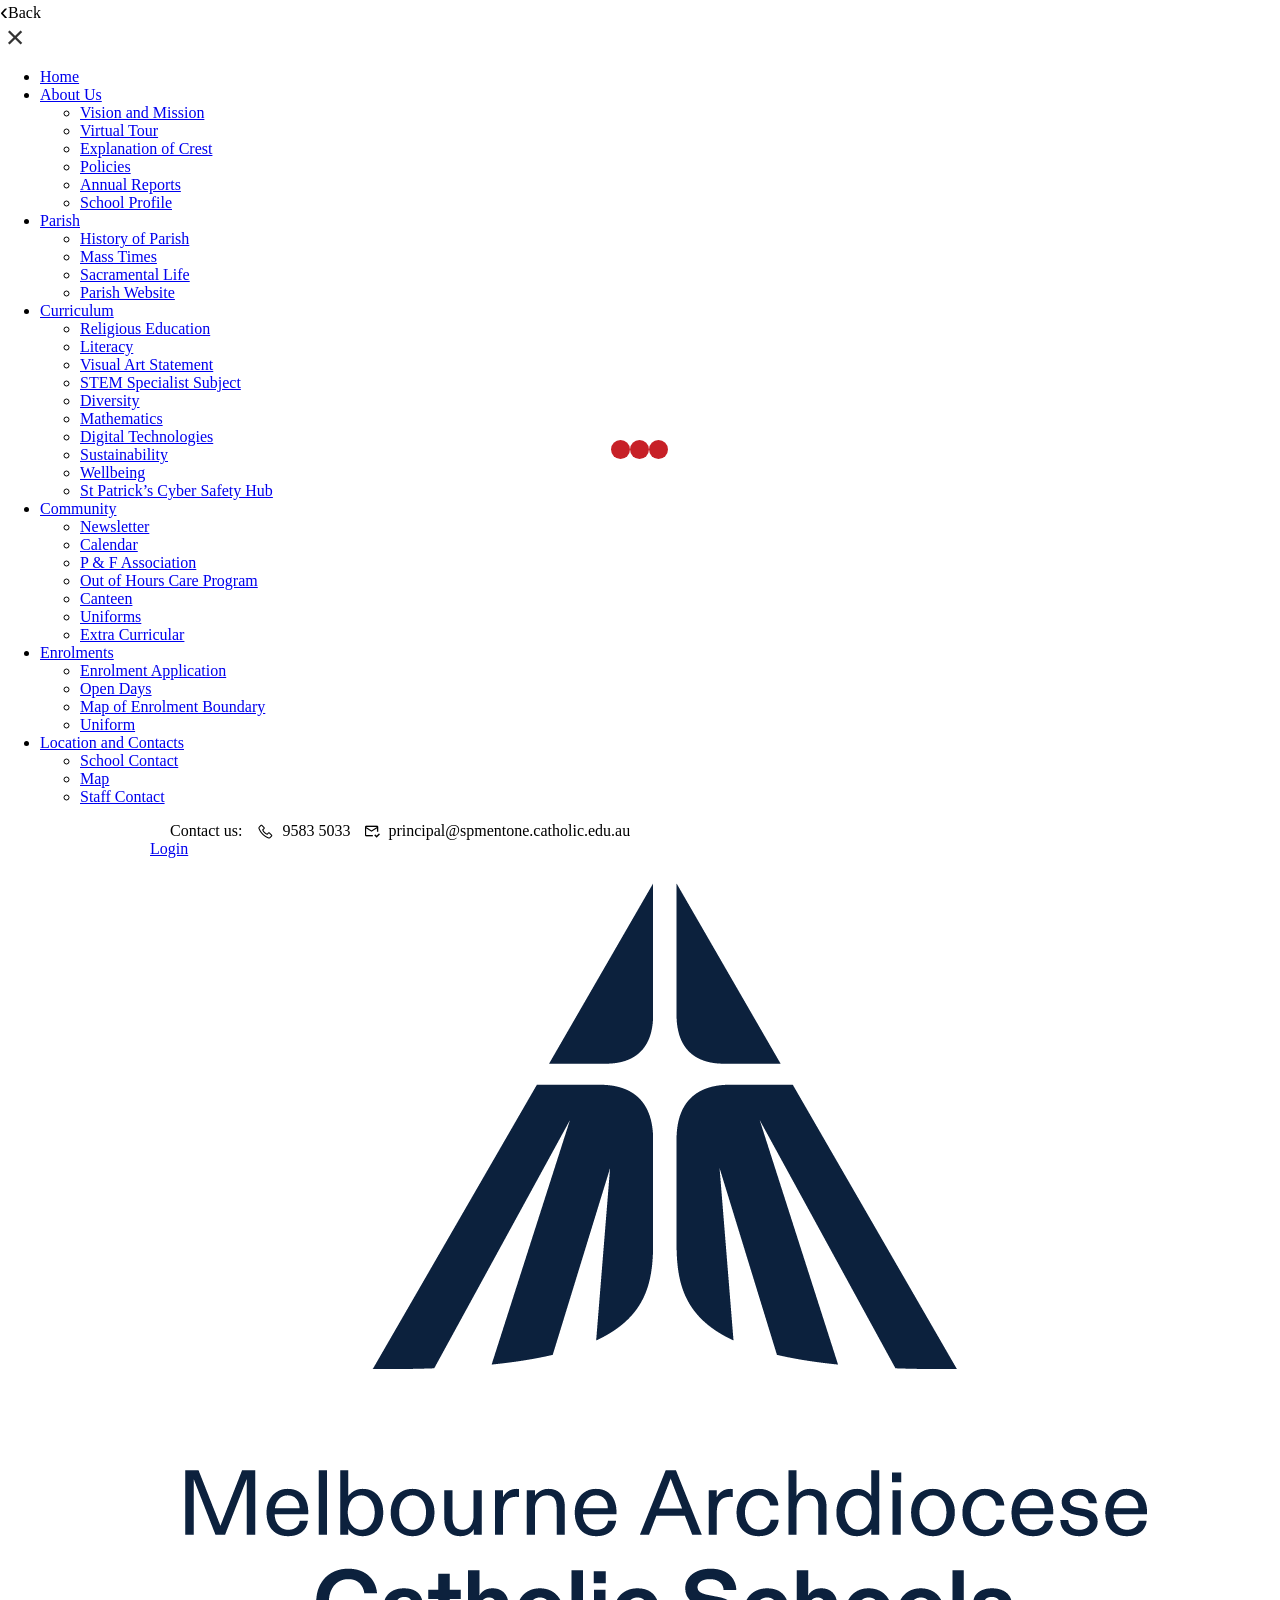
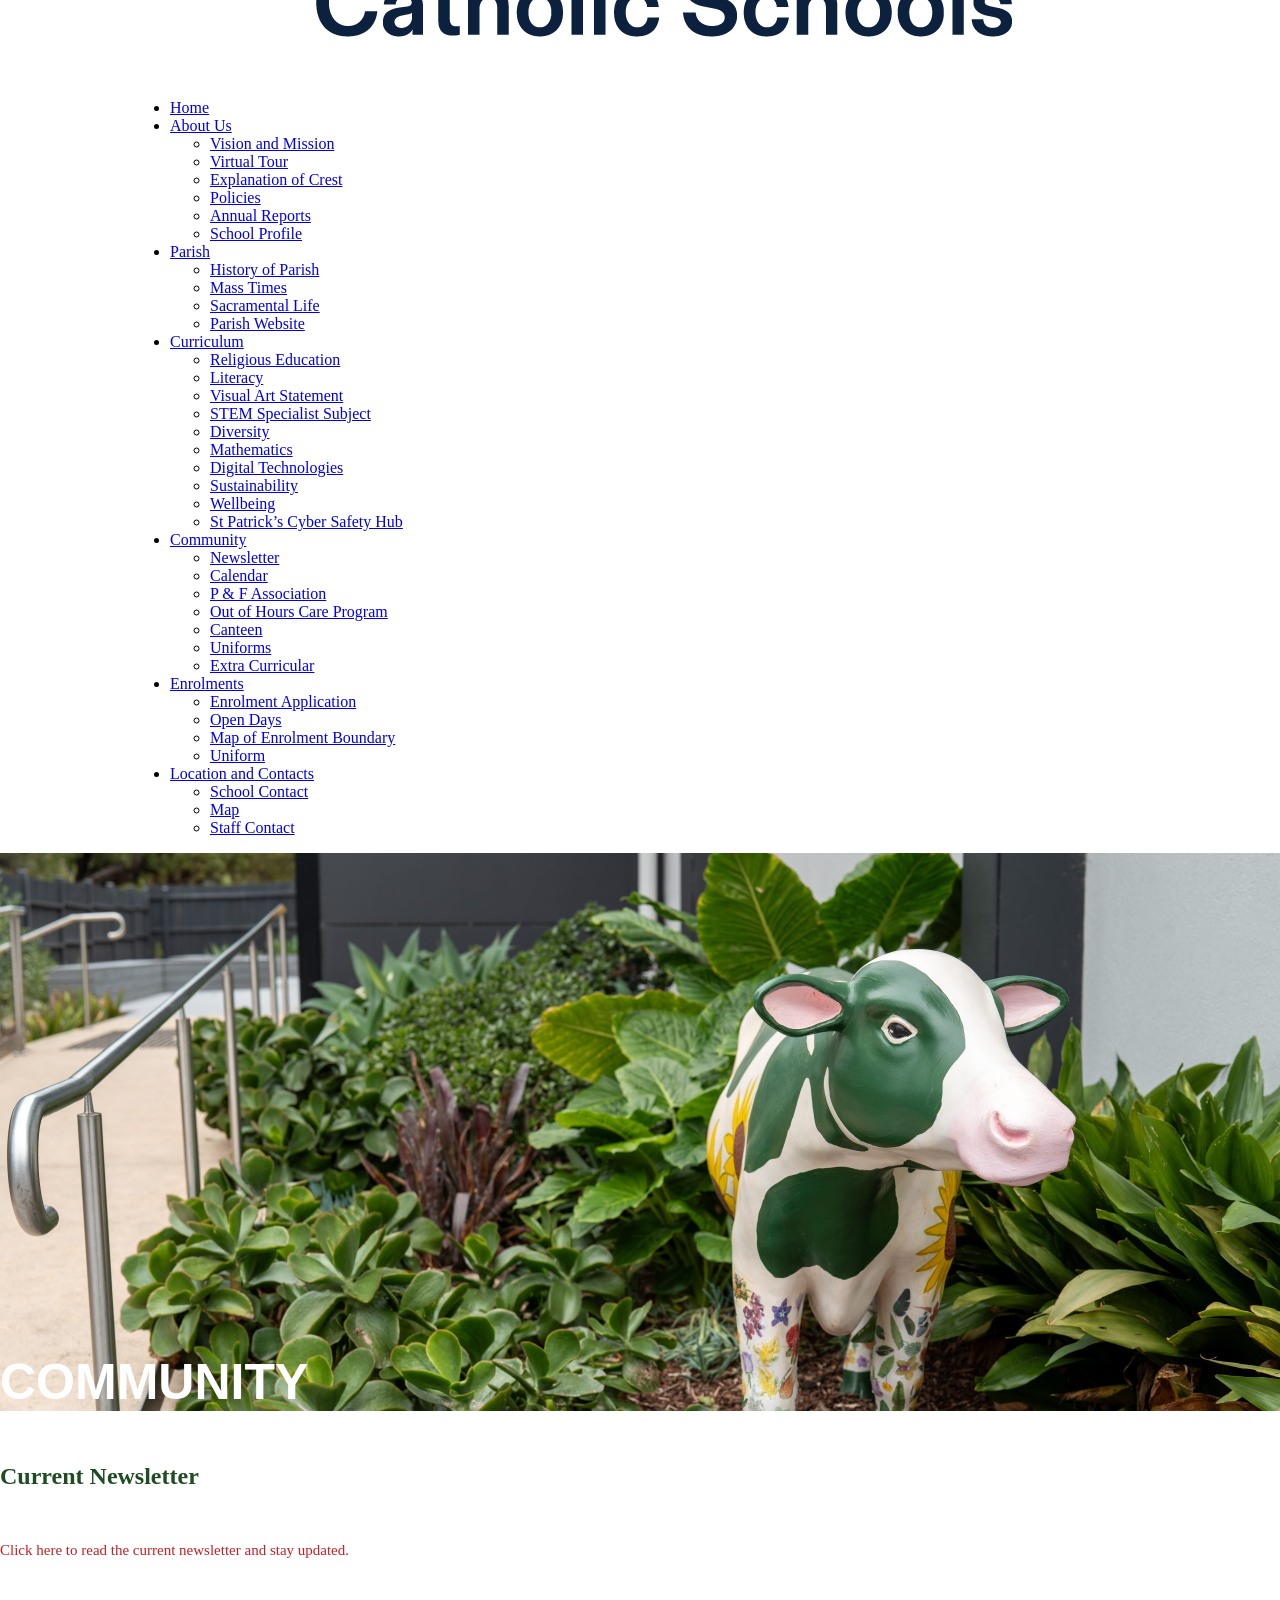
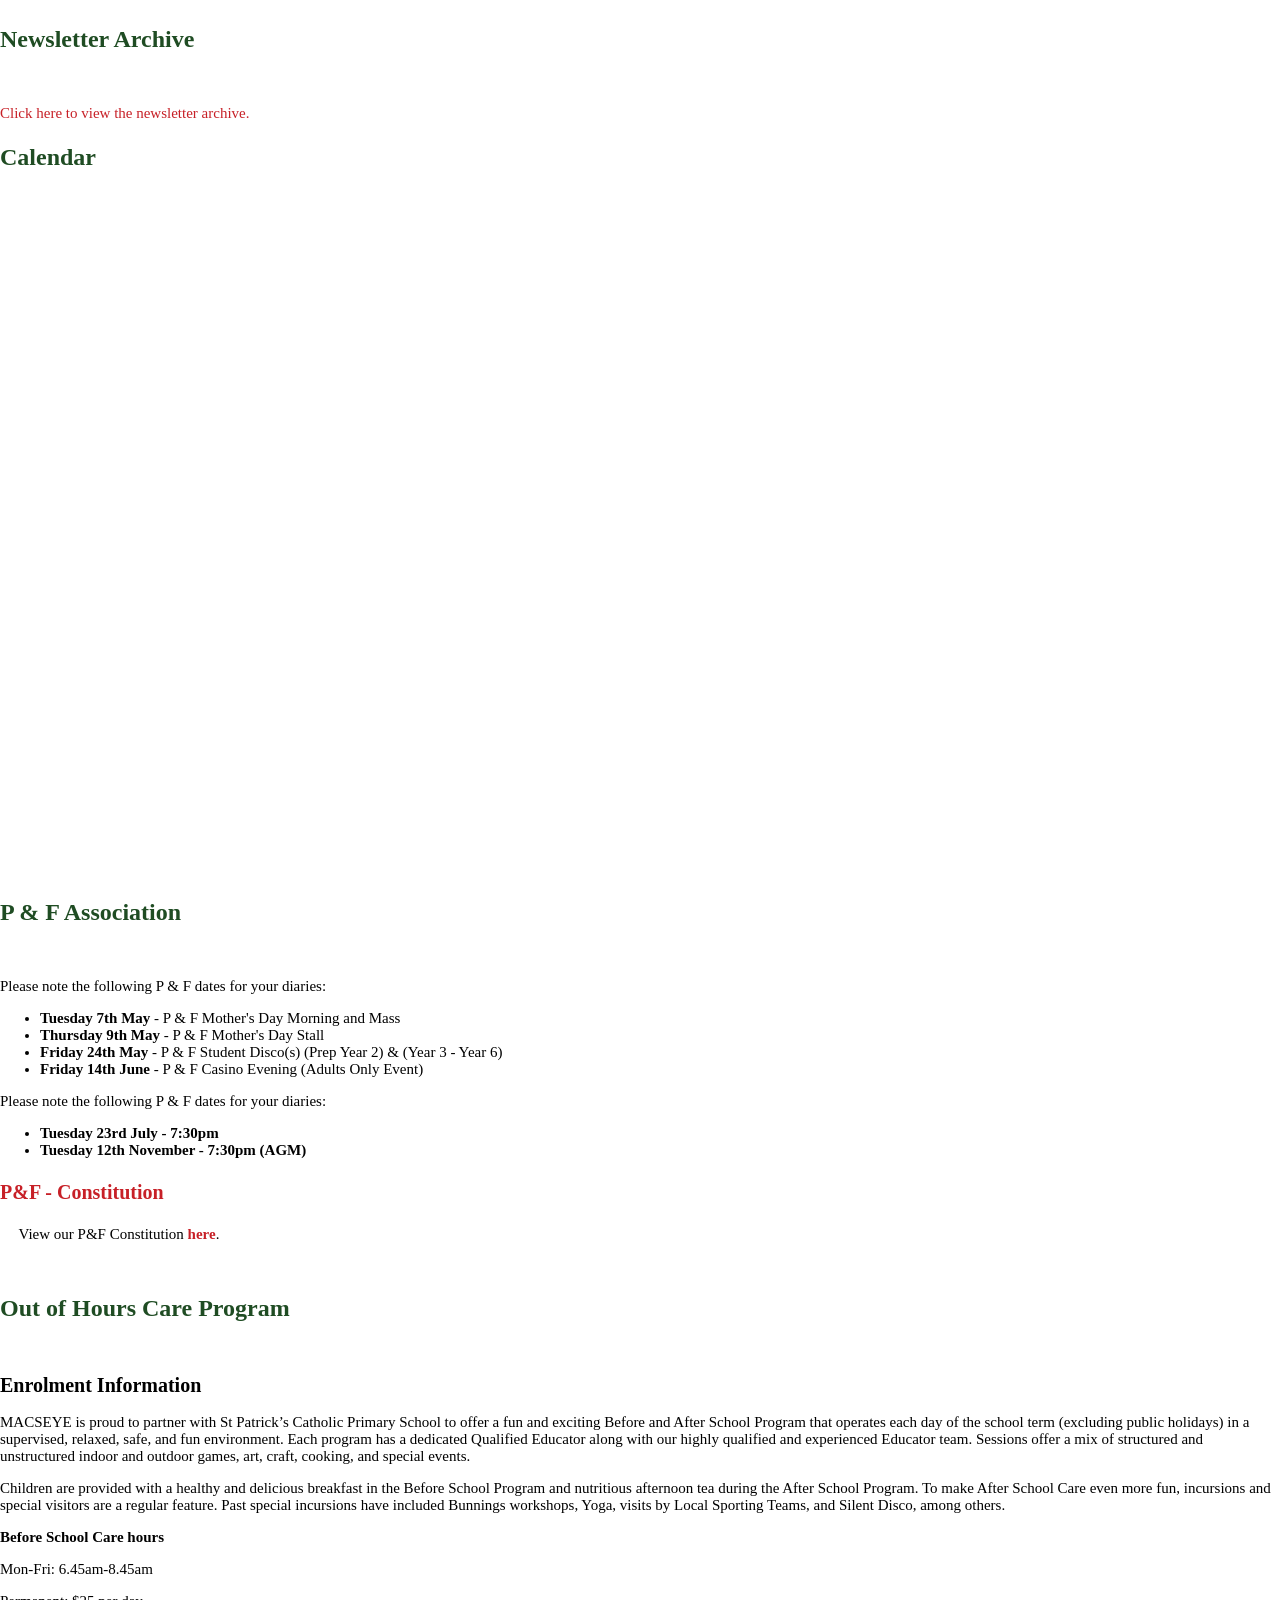
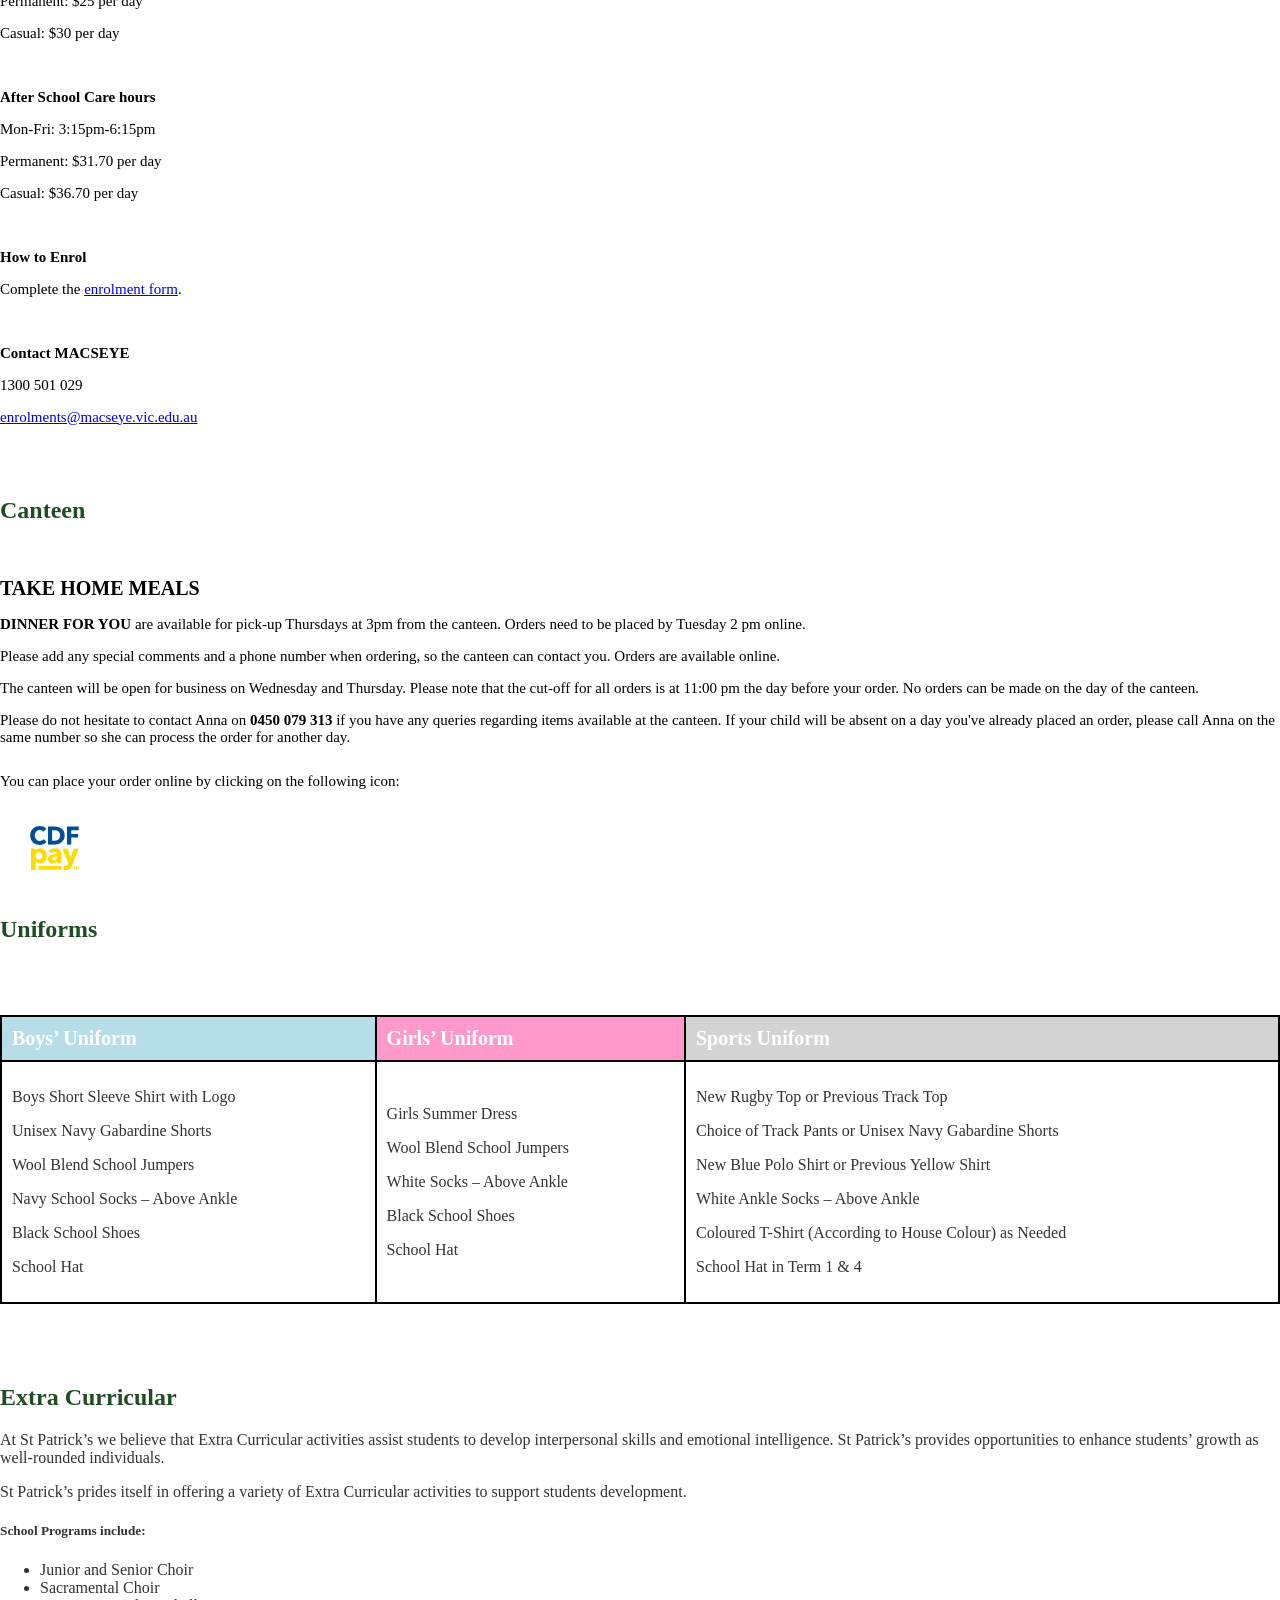
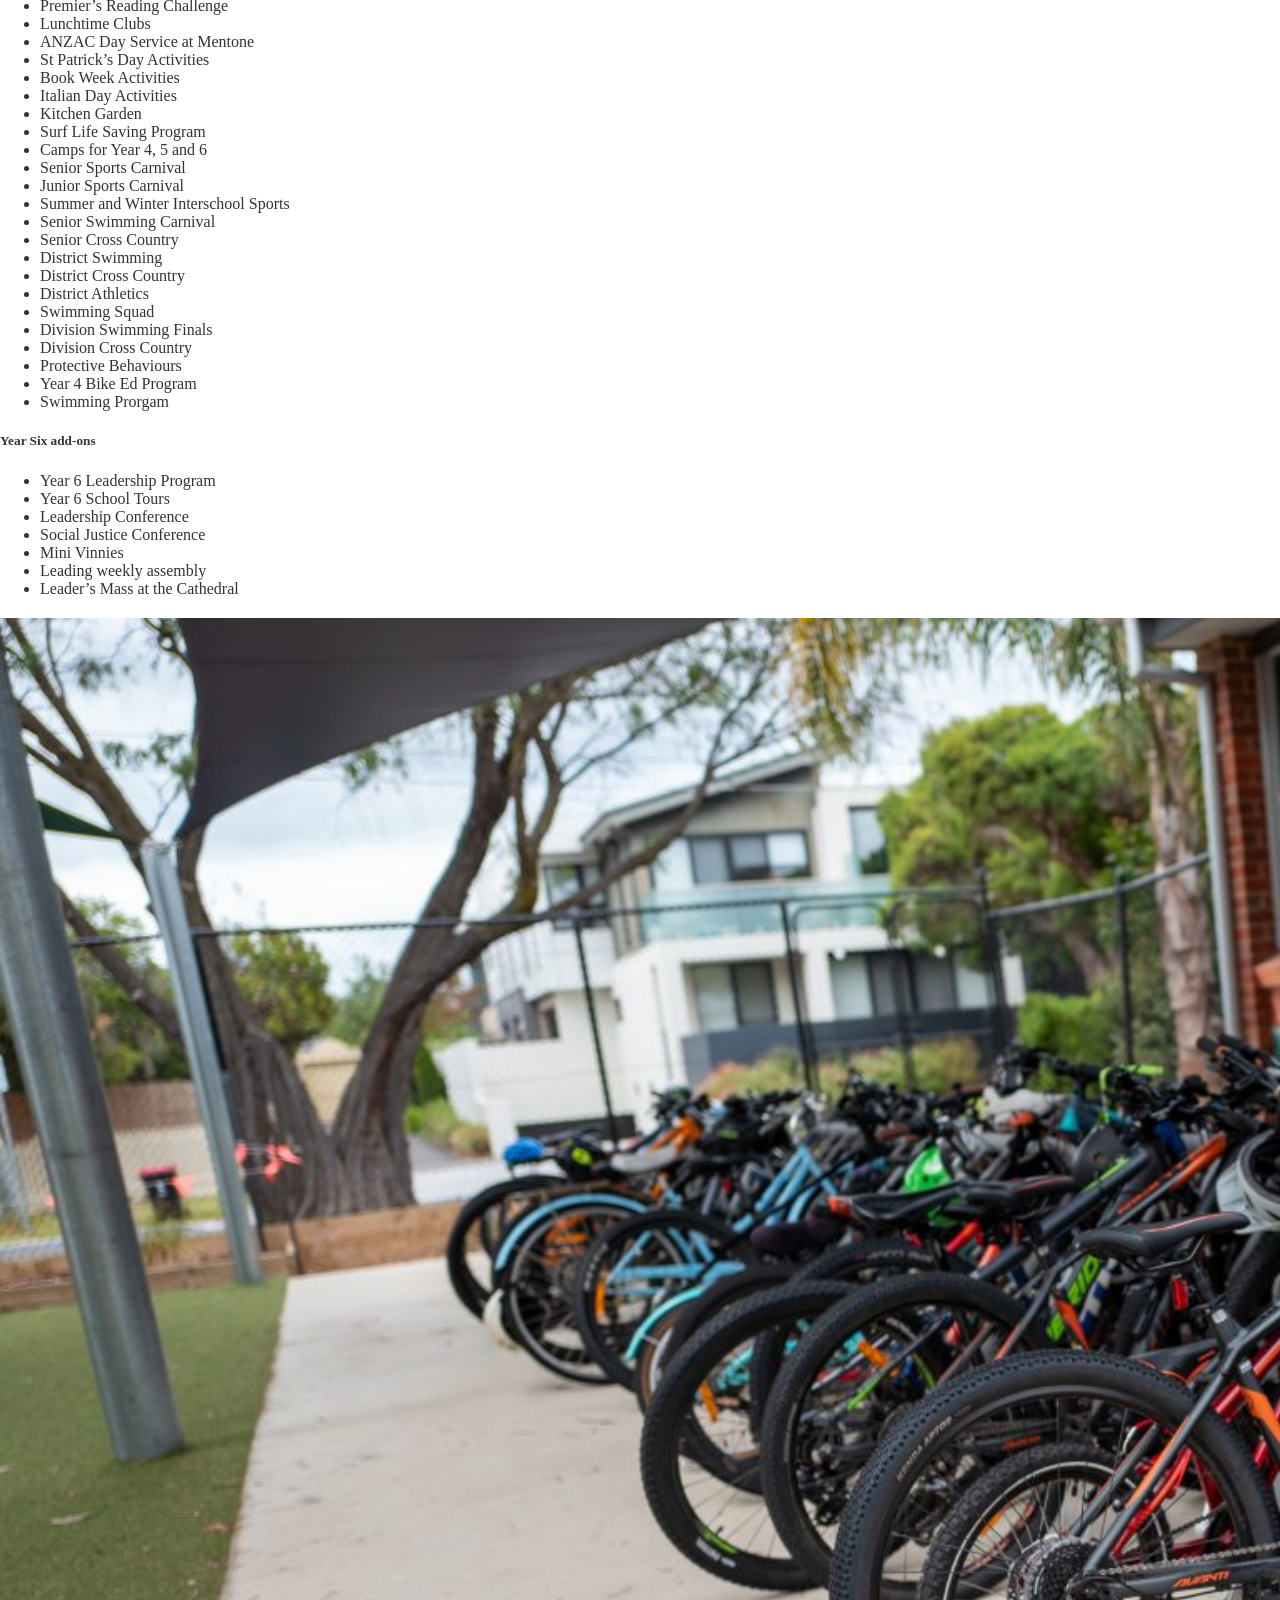
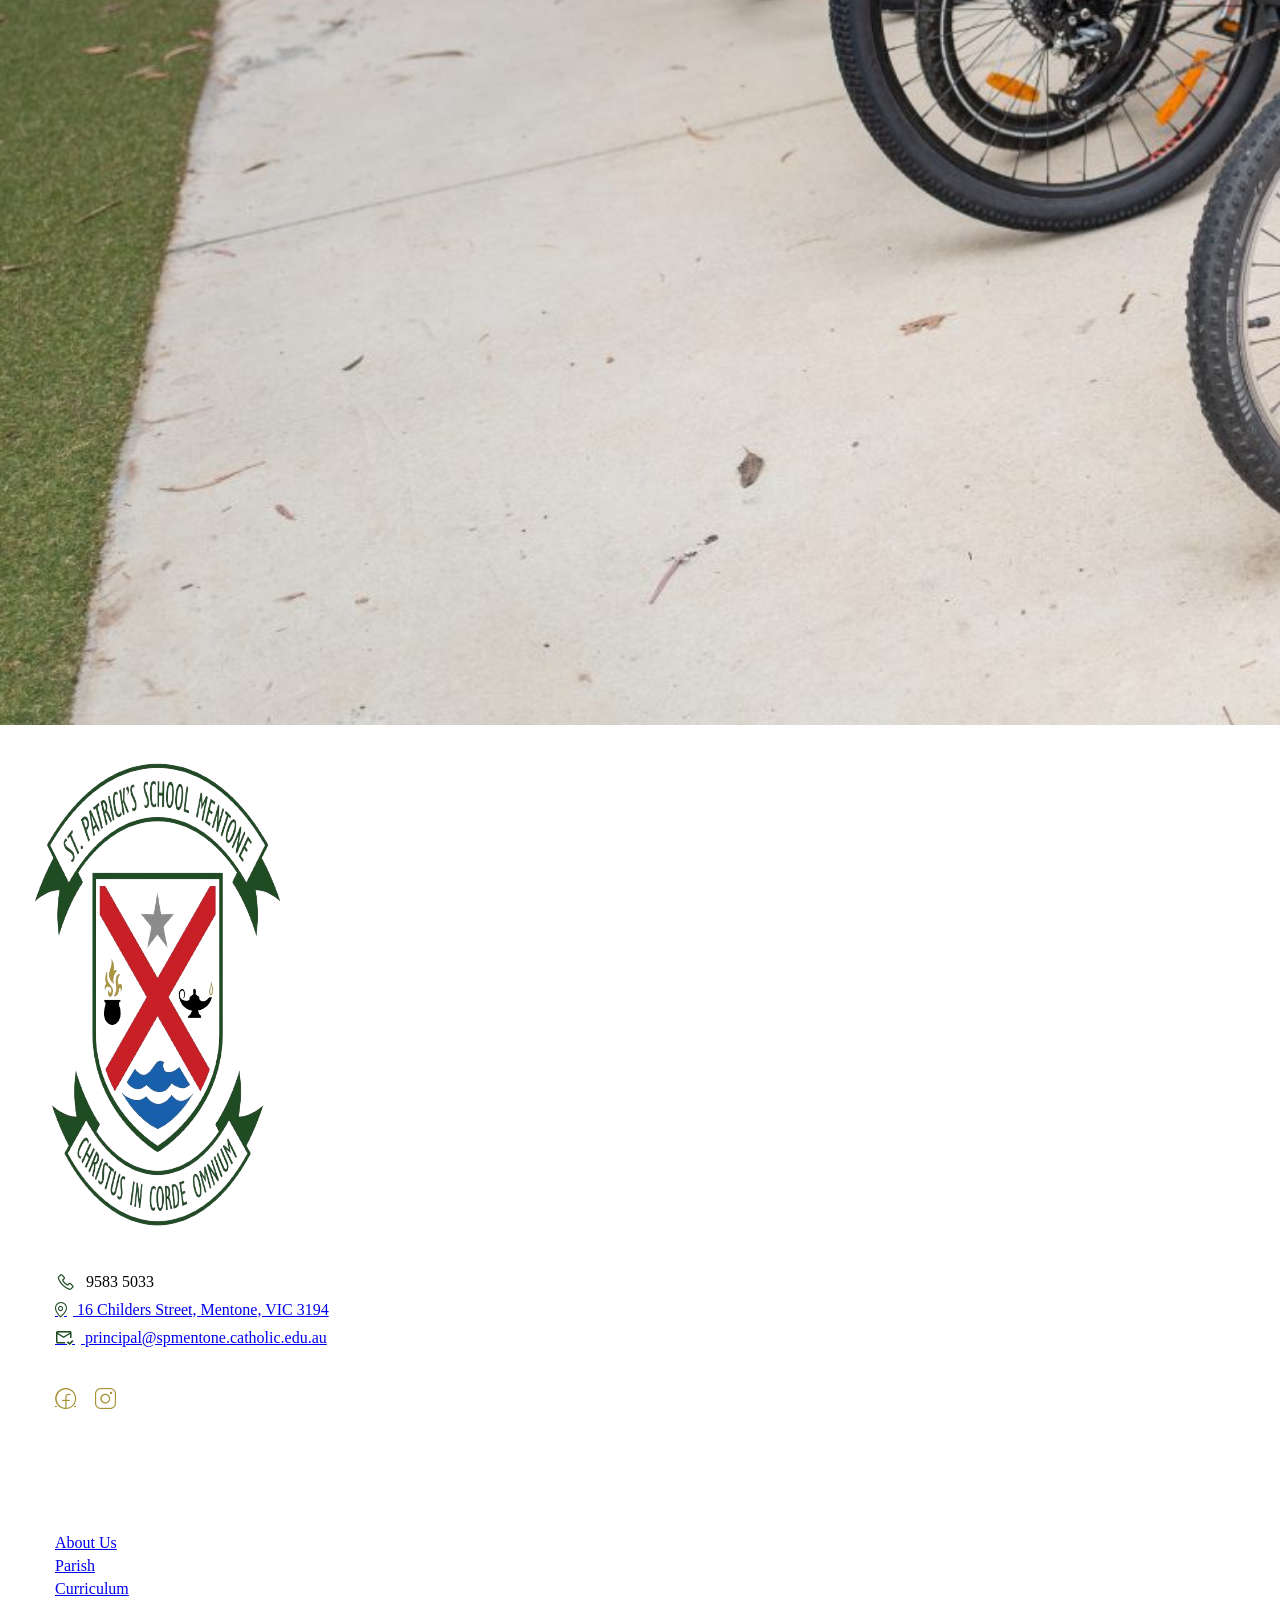
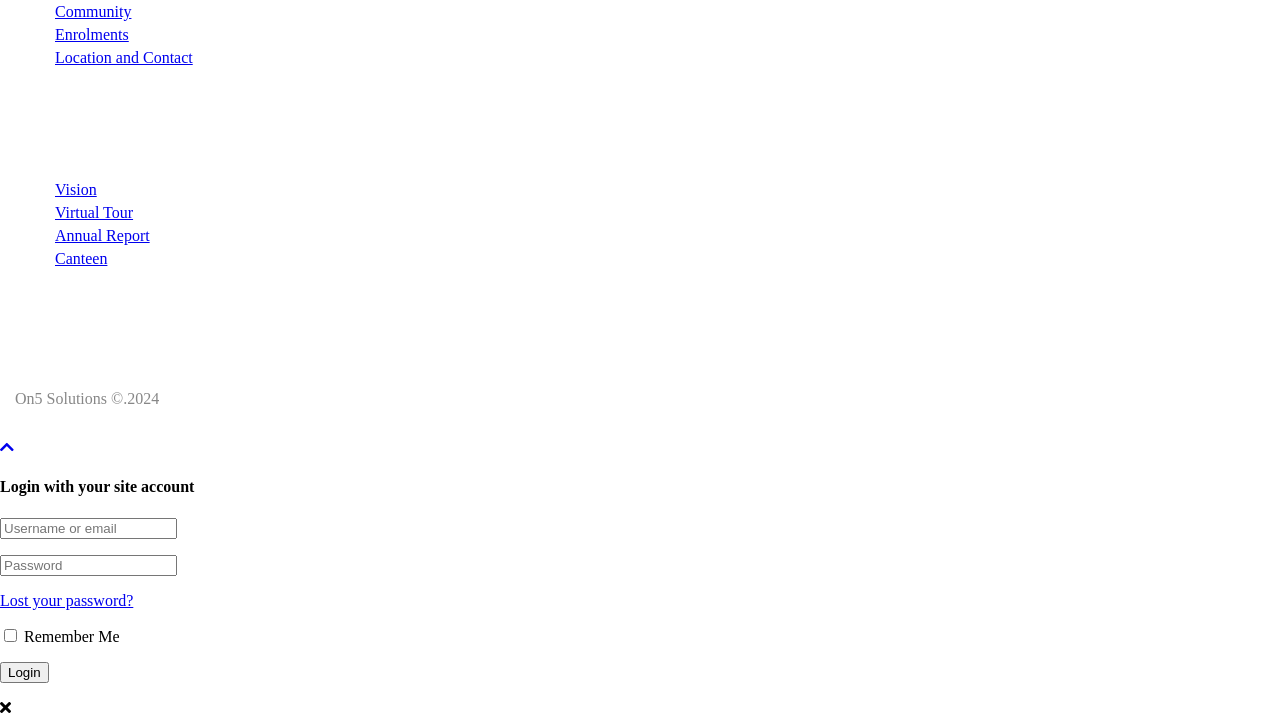
<file: community.html>
<!DOCTYPE html>
<html itemscope itemtype="http://schema.org/WebPage" lang="en-US">
<head>
    <meta charset="UTF-8">
    <meta name="viewport" content="width=device-width, initial-scale=1">
    <link rel="profile" href="http://gmpg.org/xfn/11">
    <link rel="pingback" href="https://spmentone.catholic.edu.au/xmlrpc.php">
	<title>Community &#8211; St Patrick&#039;s Primary School</title>
<meta name="description" content="Explore the St Patrick's Mentone school community — newsletters, calendar, canteen, uniform shop and parent information.">
<meta property="og:title" content="Community — St Patrick's Primary School">
<meta property="og:description" content="Explore the St Patrick's Mentone school community — newsletters, calendar, canteen, uniform shop and parent information.">
<meta property="og:image" content="assets/images/St-Patricks-Mentone-vertical-lock-up-COLOUR.png">
<meta property="og:type" content="website">
<meta name='robots' content='max-image-preview:large' />
<link rel='dns-prefetch' href='//fonts.googleapis.com' />
<link rel="alternate" type="application/rss+xml" title="St Patrick&#039;s Primary School &raquo; Feed" href="https://spmentone.catholic.edu.au/feed/" />
<link rel="alternate" type="application/rss+xml" title="St Patrick&#039;s Primary School &raquo; Comments Feed" href="https://spmentone.catholic.edu.au/comments/feed/" />
<link rel="alternate" title="oEmbed (JSON)" type="application/json+oembed" href="https://spmentone.catholic.edu.au/wp-json/oembed/1.0/embed?url=https%3A%2F%2Fspmentone.catholic.edu.au%2Fcommunity%2F" />
<link rel="alternate" title="oEmbed (XML)" type="text/xml+oembed" href="https://spmentone.catholic.edu.au/wp-json/oembed/1.0/embed?url=https%3A%2F%2Fspmentone.catholic.edu.au%2Fcommunity%2F&#038;format=xml" />
<style id="wp-img-auto-sizes-contain-inline-css">
img:is([sizes=auto i],[sizes^="auto," i]){contain-intrinsic-size:3000px 1500px}
/*# sourceURL=wp-img-auto-sizes-contain-inline-css */
</style>
<link rel='stylesheet' id='font-awesome-5-all-css' href='assets/vendor/font-awesome/css/all.min.css' media='all' />
<link rel='stylesheet' id='font-awesome-4-shim-css' href='assets/vendor/font-awesome/css/v4-shims.min.css' media='all' />
<link rel='stylesheet' id='jkit-elements-main-css' href='https://spmentone.catholic.edu.au/wp-content/plugins/jeg-elementor-kit/assets/css/elements/main.css?ver=2.6.11' media='all' />
<style id="classic-theme-styles-inline-css">
/*! This file is auto-generated */
.wp-block-button__link{color:#fff;background-color:#32373c;border-radius:9999px;box-shadow:none;text-decoration:none;padding:calc(.667em + 2px) calc(1.333em + 2px);font-size:1.125em}.wp-block-file__button{background:#32373c;color:#fff;text-decoration:none}
/*# sourceURL=/wp-includes/css/classic-themes.min.css */
</style>
<style id="global-styles-inline-css">
:root{--wp--preset--aspect-ratio--square: 1;--wp--preset--aspect-ratio--4-3: 4/3;--wp--preset--aspect-ratio--3-4: 3/4;--wp--preset--aspect-ratio--3-2: 3/2;--wp--preset--aspect-ratio--2-3: 2/3;--wp--preset--aspect-ratio--16-9: 16/9;--wp--preset--aspect-ratio--9-16: 9/16;--wp--preset--color--black: #000000;--wp--preset--color--cyan-bluish-gray: #abb8c3;--wp--preset--color--white: #ffffff;--wp--preset--color--pale-pink: #f78da7;--wp--preset--color--vivid-red: #cf2e2e;--wp--preset--color--luminous-vivid-orange: #ff6900;--wp--preset--color--luminous-vivid-amber: #fcb900;--wp--preset--color--light-green-cyan: #7bdcb5;--wp--preset--color--vivid-green-cyan: #00d084;--wp--preset--color--pale-cyan-blue: #8ed1fc;--wp--preset--color--vivid-cyan-blue: #0693e3;--wp--preset--color--vivid-purple: #9b51e0;--wp--preset--color--primary: #c72027;--wp--preset--color--title: #333;--wp--preset--color--sub-title: #999;--wp--preset--color--border-input: #ddd;--wp--preset--gradient--vivid-cyan-blue-to-vivid-purple: linear-gradient(135deg,rgb(6,147,227) 0%,rgb(155,81,224) 100%);--wp--preset--gradient--light-green-cyan-to-vivid-green-cyan: linear-gradient(135deg,rgb(122,220,180) 0%,rgb(0,208,130) 100%);--wp--preset--gradient--luminous-vivid-amber-to-luminous-vivid-orange: linear-gradient(135deg,rgb(252,185,0) 0%,rgb(255,105,0) 100%);--wp--preset--gradient--luminous-vivid-orange-to-vivid-red: linear-gradient(135deg,rgb(255,105,0) 0%,rgb(207,46,46) 100%);--wp--preset--gradient--very-light-gray-to-cyan-bluish-gray: linear-gradient(135deg,rgb(238,238,238) 0%,rgb(169,184,195) 100%);--wp--preset--gradient--cool-to-warm-spectrum: linear-gradient(135deg,rgb(74,234,220) 0%,rgb(151,120,209) 20%,rgb(207,42,186) 40%,rgb(238,44,130) 60%,rgb(251,105,98) 80%,rgb(254,248,76) 100%);--wp--preset--gradient--blush-light-purple: linear-gradient(135deg,rgb(255,206,236) 0%,rgb(152,150,240) 100%);--wp--preset--gradient--blush-bordeaux: linear-gradient(135deg,rgb(254,205,165) 0%,rgb(254,45,45) 50%,rgb(107,0,62) 100%);--wp--preset--gradient--luminous-dusk: linear-gradient(135deg,rgb(255,203,112) 0%,rgb(199,81,192) 50%,rgb(65,88,208) 100%);--wp--preset--gradient--pale-ocean: linear-gradient(135deg,rgb(255,245,203) 0%,rgb(182,227,212) 50%,rgb(51,167,181) 100%);--wp--preset--gradient--electric-grass: linear-gradient(135deg,rgb(202,248,128) 0%,rgb(113,206,126) 100%);--wp--preset--gradient--midnight: linear-gradient(135deg,rgb(2,3,129) 0%,rgb(40,116,252) 100%);--wp--preset--font-size--small: 13px;--wp--preset--font-size--medium: 20px;--wp--preset--font-size--large: 28px;--wp--preset--font-size--x-large: 42px;--wp--preset--font-size--normal: 15px;--wp--preset--font-size--huge: 36px;--wp--preset--spacing--20: 0.44rem;--wp--preset--spacing--30: 0.67rem;--wp--preset--spacing--40: 1rem;--wp--preset--spacing--50: 1.5rem;--wp--preset--spacing--60: 2.25rem;--wp--preset--spacing--70: 3.38rem;--wp--preset--spacing--80: 5.06rem;--wp--preset--shadow--natural: 6px 6px 9px rgba(0, 0, 0, 0.2);--wp--preset--shadow--deep: 12px 12px 50px rgba(0, 0, 0, 0.4);--wp--preset--shadow--sharp: 6px 6px 0px rgba(0, 0, 0, 0.2);--wp--preset--shadow--outlined: 6px 6px 0px -3px rgb(255, 255, 255), 6px 6px rgb(0, 0, 0);--wp--preset--shadow--crisp: 6px 6px 0px rgb(0, 0, 0);}:where(body) { margin: 0; }:where(.is-layout-flex){gap: 0.5em;}:where(.is-layout-grid){gap: 0.5em;}body .is-layout-flex{display: flex;}.is-layout-flex{flex-wrap: wrap;align-items: center;}.is-layout-flex > :is(*, div){margin: 0;}body .is-layout-grid{display: grid;}.is-layout-grid > :is(*, div){margin: 0;}body{padding-top: 0px;padding-right: 0px;padding-bottom: 0px;padding-left: 0px;}:root :where(.wp-element-button, .wp-block-button__link){background-color: #32373c;border-width: 0;color: #fff;font-family: inherit;font-size: inherit;font-style: inherit;font-weight: inherit;letter-spacing: inherit;line-height: inherit;padding-top: calc(0.667em + 2px);padding-right: calc(1.333em + 2px);padding-bottom: calc(0.667em + 2px);padding-left: calc(1.333em + 2px);text-decoration: none;text-transform: inherit;}.has-black-color{color: var(--wp--preset--color--black) !important;}.has-cyan-bluish-gray-color{color: var(--wp--preset--color--cyan-bluish-gray) !important;}.has-white-color{color: var(--wp--preset--color--white) !important;}.has-pale-pink-color{color: var(--wp--preset--color--pale-pink) !important;}.has-vivid-red-color{color: var(--wp--preset--color--vivid-red) !important;}.has-luminous-vivid-orange-color{color: var(--wp--preset--color--luminous-vivid-orange) !important;}.has-luminous-vivid-amber-color{color: var(--wp--preset--color--luminous-vivid-amber) !important;}.has-light-green-cyan-color{color: var(--wp--preset--color--light-green-cyan) !important;}.has-vivid-green-cyan-color{color: var(--wp--preset--color--vivid-green-cyan) !important;}.has-pale-cyan-blue-color{color: var(--wp--preset--color--pale-cyan-blue) !important;}.has-vivid-cyan-blue-color{color: var(--wp--preset--color--vivid-cyan-blue) !important;}.has-vivid-purple-color{color: var(--wp--preset--color--vivid-purple) !important;}.has-primary-color{color: var(--wp--preset--color--primary) !important;}.has-title-color{color: var(--wp--preset--color--title) !important;}.has-sub-title-color{color: var(--wp--preset--color--sub-title) !important;}.has-border-input-color{color: var(--wp--preset--color--border-input) !important;}.has-black-background-color{background-color: var(--wp--preset--color--black) !important;}.has-cyan-bluish-gray-background-color{background-color: var(--wp--preset--color--cyan-bluish-gray) !important;}.has-white-background-color{background-color: var(--wp--preset--color--white) !important;}.has-pale-pink-background-color{background-color: var(--wp--preset--color--pale-pink) !important;}.has-vivid-red-background-color{background-color: var(--wp--preset--color--vivid-red) !important;}.has-luminous-vivid-orange-background-color{background-color: var(--wp--preset--color--luminous-vivid-orange) !important;}.has-luminous-vivid-amber-background-color{background-color: var(--wp--preset--color--luminous-vivid-amber) !important;}.has-light-green-cyan-background-color{background-color: var(--wp--preset--color--light-green-cyan) !important;}.has-vivid-green-cyan-background-color{background-color: var(--wp--preset--color--vivid-green-cyan) !important;}.has-pale-cyan-blue-background-color{background-color: var(--wp--preset--color--pale-cyan-blue) !important;}.has-vivid-cyan-blue-background-color{background-color: var(--wp--preset--color--vivid-cyan-blue) !important;}.has-vivid-purple-background-color{background-color: var(--wp--preset--color--vivid-purple) !important;}.has-primary-background-color{background-color: var(--wp--preset--color--primary) !important;}.has-title-background-color{background-color: var(--wp--preset--color--title) !important;}.has-sub-title-background-color{background-color: var(--wp--preset--color--sub-title) !important;}.has-border-input-background-color{background-color: var(--wp--preset--color--border-input) !important;}.has-black-border-color{border-color: var(--wp--preset--color--black) !important;}.has-cyan-bluish-gray-border-color{border-color: var(--wp--preset--color--cyan-bluish-gray) !important;}.has-white-border-color{border-color: var(--wp--preset--color--white) !important;}.has-pale-pink-border-color{border-color: var(--wp--preset--color--pale-pink) !important;}.has-vivid-red-border-color{border-color: var(--wp--preset--color--vivid-red) !important;}.has-luminous-vivid-orange-border-color{border-color: var(--wp--preset--color--luminous-vivid-orange) !important;}.has-luminous-vivid-amber-border-color{border-color: var(--wp--preset--color--luminous-vivid-amber) !important;}.has-light-green-cyan-border-color{border-color: var(--wp--preset--color--light-green-cyan) !important;}.has-vivid-green-cyan-border-color{border-color: var(--wp--preset--color--vivid-green-cyan) !important;}.has-pale-cyan-blue-border-color{border-color: var(--wp--preset--color--pale-cyan-blue) !important;}.has-vivid-cyan-blue-border-color{border-color: var(--wp--preset--color--vivid-cyan-blue) !important;}.has-vivid-purple-border-color{border-color: var(--wp--preset--color--vivid-purple) !important;}.has-primary-border-color{border-color: var(--wp--preset--color--primary) !important;}.has-title-border-color{border-color: var(--wp--preset--color--title) !important;}.has-sub-title-border-color{border-color: var(--wp--preset--color--sub-title) !important;}.has-border-input-border-color{border-color: var(--wp--preset--color--border-input) !important;}.has-vivid-cyan-blue-to-vivid-purple-gradient-background{background: var(--wp--preset--gradient--vivid-cyan-blue-to-vivid-purple) !important;}.has-light-green-cyan-to-vivid-green-cyan-gradient-background{background: var(--wp--preset--gradient--light-green-cyan-to-vivid-green-cyan) !important;}.has-luminous-vivid-amber-to-luminous-vivid-orange-gradient-background{background: var(--wp--preset--gradient--luminous-vivid-amber-to-luminous-vivid-orange) !important;}.has-luminous-vivid-orange-to-vivid-red-gradient-background{background: var(--wp--preset--gradient--luminous-vivid-orange-to-vivid-red) !important;}.has-very-light-gray-to-cyan-bluish-gray-gradient-background{background: var(--wp--preset--gradient--very-light-gray-to-cyan-bluish-gray) !important;}.has-cool-to-warm-spectrum-gradient-background{background: var(--wp--preset--gradient--cool-to-warm-spectrum) !important;}.has-blush-light-purple-gradient-background{background: var(--wp--preset--gradient--blush-light-purple) !important;}.has-blush-bordeaux-gradient-background{background: var(--wp--preset--gradient--blush-bordeaux) !important;}.has-luminous-dusk-gradient-background{background: var(--wp--preset--gradient--luminous-dusk) !important;}.has-pale-ocean-gradient-background{background: var(--wp--preset--gradient--pale-ocean) !important;}.has-electric-grass-gradient-background{background: var(--wp--preset--gradient--electric-grass) !important;}.has-midnight-gradient-background{background: var(--wp--preset--gradient--midnight) !important;}.has-small-font-size{font-size: var(--wp--preset--font-size--small) !important;}.has-medium-font-size{font-size: var(--wp--preset--font-size--medium) !important;}.has-large-font-size{font-size: var(--wp--preset--font-size--large) !important;}.has-x-large-font-size{font-size: var(--wp--preset--font-size--x-large) !important;}.has-normal-font-size{font-size: var(--wp--preset--font-size--normal) !important;}.has-huge-font-size{font-size: var(--wp--preset--font-size--huge) !important;}
:root :where(.wp-block-icon svg){width: 24px;}
:where(.wp-block-post-template.is-layout-flex){gap: 1.25em;}:where(.wp-block-post-template.is-layout-grid){gap: 1.25em;}
:where(.wp-block-term-template.is-layout-flex){gap: 1.25em;}:where(.wp-block-term-template.is-layout-grid){gap: 1.25em;}
:where(.wp-block-columns.is-layout-flex){gap: 2em;}:where(.wp-block-columns.is-layout-grid){gap: 2em;}
:root :where(.wp-block-pullquote){font-size: 1.5em;line-height: 1.6;}
/*# sourceURL=global-styles-inline-css */
</style>
<link rel='stylesheet' id='contact-form-7-css' href='https://spmentone.catholic.edu.au/wp-content/plugins/contact-form-7/includes/css/styles.css?ver=6.0.6' media='all' />
<link rel='stylesheet' id='elementor-frontend-css' href='https://spmentone.catholic.edu.au/wp-content/plugins/elementor/assets/css/frontend.min.css?ver=4.1.4' media='all' />
<style id="elementor-frontend-inline-css">
.elementor-kit-8941{--e-global-color-primary:#1F4C23;--e-global-color-secondary:#C72027;--e-global-color-text:#333333;--e-global-color-accent:#8B8B8B;--e-global-color-4588661:#A59130;--e-global-color-5f782af:#FFFFFF;--e-global-color-6b28c0b:#000000;--e-global-color-aac5579:#185FAF;}.elementor-kit-8941 e-page-transition{background-color:#FFBC7D;}.elementor-section.elementor-section-boxed > .elementor-container{max-width:1170px;}.e-con{--container-max-width:1170px;}.elementor-widget:not(:last-child){margin-block-end:20px;}.elementor-element{--widgets-spacing:20px 20px;--widgets-spacing-row:20px;--widgets-spacing-column:20px;}{}h1.entry-title{display:var(--page-title-display);}@media(max-width:1024px){.elementor-section.elementor-section-boxed > .elementor-container{max-width:1024px;}.e-con{--container-max-width:1024px;}}@media(max-width:767px){.elementor-section.elementor-section-boxed > .elementor-container{max-width:767px;}.e-con{--container-max-width:767px;}}
.elementor-15354 .elementor-element.elementor-element-8537ef9{--display:flex;--flex-direction:column;--container-widget-width:100%;--container-widget-height:initial;--container-widget-flex-grow:0;--container-widget-align-self:initial;--flex-wrap-mobile:wrap;--overlay-opacity:0.5;}.elementor-15354 .elementor-element.elementor-element-8537ef9:not(.elementor-motion-effects-element-type-background), .elementor-15354 .elementor-element.elementor-element-8537ef9 > .elementor-motion-effects-container > .elementor-motion-effects-layer{background-image:url("assets/images/L1001873-scaled.jpg");background-position:center center;background-size:cover;}.elementor-15354 .elementor-element.elementor-element-8537ef9::before, .elementor-15354 .elementor-element.elementor-element-8537ef9 > .elementor-background-video-container::before, .elementor-15354 .elementor-element.elementor-element-8537ef9 > .e-con-inner > .elementor-background-video-container::before, .elementor-15354 .elementor-element.elementor-element-8537ef9 > .elementor-background-slideshow::before, .elementor-15354 .elementor-element.elementor-element-8537ef9 > .e-con-inner > .elementor-background-slideshow::before, .elementor-15354 .elementor-element.elementor-element-8537ef9 > .elementor-motion-effects-container > .elementor-motion-effects-layer::before{background-color:#000000;--background-overlay:'';}.elementor-15354 .elementor-element.elementor-element-b72b737 > .elementor-widget-container{padding:500px 0px 0px 0px;}.elementor-15354 .elementor-element.elementor-element-b72b737 .sc_heading .title{margin:0px 0px 0px 0px;font-family:"Poppins", Sans-serif;font-size:50px;}.elementor-15354 .elementor-element.elementor-element-b72b737 .sc_heading .title,.elementor-15354 .elementor-element.elementor-element-b72b737 .sc_heading .clone{color:#FFFFFF;}.elementor-15354 .elementor-element.elementor-element-b72b737 .sc_heading .title .thim-color{color:#C72027;}.elementor-15354 .elementor-element.elementor-element-b72b737 .sc_heading .line{width:100px;height:4px;background-color:var( --e-global-color-secondary );}.elementor-15354 .elementor-element.elementor-element-4f156ff{--display:flex;--flex-direction:column;--container-widget-width:100%;--container-widget-height:initial;--container-widget-flex-grow:0;--container-widget-align-self:initial;--flex-wrap-mobile:wrap;--padding-top:80px;--padding-bottom:0px;--padding-left:0px;--padding-right:0px;}.elementor-widget-heading .elementor-heading-title{line-height:var( --e-global-typography-primary-line-height );color:var( --e-global-color-primary );}.elementor-15354 .elementor-element.elementor-element-51556b6 > .elementor-widget-container{padding:030px 0px 10px 0px;}.elementor-15354 .elementor-element.elementor-element-51556b6{text-align:start;}.elementor-15354 .elementor-element.elementor-element-51556b6 .elementor-heading-title{line-height:1.3em;color:var( --e-global-color-primary );}.elementor-15354 .elementor-element.elementor-element-0ec624d{--display:flex;--flex-direction:column;--container-widget-width:100%;--container-widget-height:initial;--container-widget-flex-grow:0;--container-widget-align-self:initial;--flex-wrap-mobile:wrap;--padding-top:0px;--padding-bottom:80px;--padding-left:0px;--padding-right:0px;}.elementor-15354 .elementor-element.elementor-element-b550a63 > .elementor-widget-container{padding:030px 0px 10px 0px;}.elementor-15354 .elementor-element.elementor-element-b550a63{text-align:start;}.elementor-15354 .elementor-element.elementor-element-b550a63 .elementor-heading-title{line-height:1.3em;color:var( --e-global-color-primary );}.elementor-15354 .elementor-element.elementor-element-14b0144{--display:flex;--flex-direction:column;--container-widget-width:100%;--container-widget-height:initial;--container-widget-flex-grow:0;--container-widget-align-self:initial;--flex-wrap-mobile:wrap;--padding-top:80px;--padding-bottom:0px;--padding-left:0px;--padding-right:0px;}.elementor-15354 .elementor-element.elementor-element-e5a44b6 > .elementor-widget-container{padding:0px 0px 030px 0px;}.elementor-15354 .elementor-element.elementor-element-e5a44b6{text-align:start;}.elementor-15354 .elementor-element.elementor-element-e5a44b6 .elementor-heading-title{line-height:1.3em;color:var( --e-global-color-primary );}.elementor-widget-text-editor{font-weight:var( --e-global-typography-text-font-weight );color:var( --e-global-color-text );}.elementor-widget-text-editor.elementor-drop-cap-view-stacked .elementor-drop-cap{background-color:var( --e-global-color-primary );}.elementor-widget-text-editor.elementor-drop-cap-view-framed .elementor-drop-cap, .elementor-widget-text-editor.elementor-drop-cap-view-default .elementor-drop-cap{color:var( --e-global-color-primary );border-color:var( --e-global-color-primary );}.elementor-15354 .elementor-element.elementor-element-6f831ae{--display:flex;--flex-direction:column;--container-widget-width:100%;--container-widget-height:initial;--container-widget-flex-grow:0;--container-widget-align-self:initial;--flex-wrap-mobile:wrap;--padding-top:80px;--padding-bottom:0px;--padding-left:0px;--padding-right:0px;}.elementor-15354 .elementor-element.elementor-element-c9757d2 > .elementor-widget-container{padding:030px 0px 10px 0px;}.elementor-15354 .elementor-element.elementor-element-c9757d2{text-align:start;}.elementor-15354 .elementor-element.elementor-element-c9757d2 .elementor-heading-title{line-height:1.3em;color:var( --e-global-color-primary );}.elementor-15354 .elementor-element.elementor-element-6e45e92 .elementor-heading-title{font-size:20px;line-height:1.3em;color:#C72027;}.elementor-15354 .elementor-element.elementor-element-5737c45{--display:flex;--flex-direction:column;--container-widget-width:100%;--container-widget-height:initial;--container-widget-flex-grow:0;--container-widget-align-self:initial;--flex-wrap-mobile:wrap;--padding-top:80px;--padding-bottom:30px;--padding-left:0px;--padding-right:0px;}.elementor-15354 .elementor-element.elementor-element-099ce90 > .elementor-widget-container{padding:030px 0px 10px 0px;}.elementor-15354 .elementor-element.elementor-element-099ce90{text-align:start;}.elementor-15354 .elementor-element.elementor-element-099ce90 .elementor-heading-title{line-height:1.3em;color:var( --e-global-color-primary );}.elementor-15354 .elementor-element.elementor-element-bd8c8fe{--display:flex;--flex-direction:column;--container-widget-width:100%;--container-widget-height:initial;--container-widget-flex-grow:0;--container-widget-align-self:initial;--flex-wrap-mobile:wrap;--padding-top:80px;--padding-bottom:0px;--padding-left:0px;--padding-right:0px;}.elementor-15354 .elementor-element.elementor-element-d9cfbc8 > .elementor-widget-container{padding:030px 0px 10px 0px;}.elementor-15354 .elementor-element.elementor-element-d9cfbc8{text-align:start;}.elementor-15354 .elementor-element.elementor-element-d9cfbc8 .elementor-heading-title{line-height:1.3em;color:var( --e-global-color-primary );}.elementor-15354 .elementor-element.elementor-element-659126d{--display:grid;--e-con-grid-template-columns:repeat(1, 1fr);--e-con-grid-template-rows:repeat(2, 1fr);--grid-auto-flow:row;}.elementor-widget-image .widget-image-caption{color:var( --e-global-color-text );font-weight:var( --e-global-typography-text-font-weight );}.elementor-15354 .elementor-element.elementor-element-a5eed6c{text-align:start;}.elementor-15354 .elementor-element.elementor-element-f692b2b{--display:flex;--flex-direction:column;--container-widget-width:100%;--container-widget-height:initial;--container-widget-flex-grow:0;--container-widget-align-self:initial;--flex-wrap-mobile:wrap;--padding-top:120px;--padding-bottom:0px;--padding-left:0px;--padding-right:0px;}.elementor-15354 .elementor-element.elementor-element-20da8f6 > .elementor-widget-container{padding:0px 0px 030px 0px;}.elementor-15354 .elementor-element.elementor-element-20da8f6{text-align:start;}.elementor-15354 .elementor-element.elementor-element-20da8f6 .elementor-heading-title{line-height:1.3em;color:var( --e-global-color-primary );}.elementor-15354 .elementor-element.elementor-element-0789960{--display:flex;--padding-top:80px;--padding-bottom:0px;--padding-left:0px;--padding-right:0px;}.elementor-15354 .elementor-element.elementor-element-5207403 > .elementor-widget-container{padding:60px 0px 0px 0px;}.elementor-15354 .elementor-element.elementor-element-5207403 .elementor-heading-title{color:var( --e-global-color-primary );}@media(max-width:1024px){.elementor-widget-heading .elementor-heading-title{line-height:var( --e-global-typography-primary-line-height );}.elementor-15354 .elementor-element.elementor-element-659126d{--grid-auto-flow:row;}}@media(max-width:767px){.elementor-15354 .elementor-element.elementor-element-b72b737 > .elementor-widget-container{padding:250px 0px 0px 0px;}.elementor-15354 .elementor-element.elementor-element-b72b737 .sc_heading .title{font-size:32px;}.elementor-widget-heading .elementor-heading-title{line-height:var( --e-global-typography-primary-line-height );}.elementor-15354 .elementor-element.elementor-element-51556b6 .elementor-heading-title{font-size:22px;}.elementor-15354 .elementor-element.elementor-element-b550a63 .elementor-heading-title{font-size:22px;}.elementor-15354 .elementor-element.elementor-element-14b0144{--padding-top:50px;--padding-bottom:30px;--padding-left:05px;--padding-right:5px;}.elementor-15354 .elementor-element.elementor-element-e5a44b6 .elementor-heading-title{font-size:22px;}.elementor-15354 .elementor-element.elementor-element-6f831ae{--padding-top:50px;--padding-bottom:30px;--padding-left:05px;--padding-right:5px;}.elementor-15354 .elementor-element.elementor-element-c9757d2 .elementor-heading-title{font-size:22px;}.elementor-15354 .elementor-element.elementor-element-5737c45{--padding-top:50px;--padding-bottom:30px;--padding-left:05px;--padding-right:5px;}.elementor-15354 .elementor-element.elementor-element-099ce90 .elementor-heading-title{font-size:22px;}.elementor-15354 .elementor-element.elementor-element-bd8c8fe{--padding-top:50px;--padding-bottom:30px;--padding-left:05px;--padding-right:5px;}.elementor-15354 .elementor-element.elementor-element-d9cfbc8 .elementor-heading-title{font-size:22px;}.elementor-15354 .elementor-element.elementor-element-659126d{--e-con-grid-template-columns:repeat(1, 1fr);--e-con-grid-template-rows:repeat(2, 1fr);--grid-auto-flow:row;}.elementor-15354 .elementor-element.elementor-element-f692b2b{--padding-top:50px;--padding-bottom:30px;--padding-left:05px;--padding-right:5px;}.elementor-15354 .elementor-element.elementor-element-20da8f6 .elementor-heading-title{font-size:22px;}}
/*# sourceURL=elementor-frontend-inline-css */
</style>
<link rel='stylesheet' id='elementor-pro-css' href='https://spmentone.catholic.edu.au/wp-content/plugins/elementor-pro/assets/css/frontend.min.css?ver=3.19.0' media='all' />
<link rel='stylesheet' id='widget-heading-css' href='https://spmentone.catholic.edu.au/wp-content/plugins/elementor/assets/css/widget-heading.min.css?ver=4.1.4' media='all' />
<link rel='stylesheet' id='widget-image-css' href='https://spmentone.catholic.edu.au/wp-content/plugins/elementor/assets/css/widget-image.min.css?ver=4.1.4' media='all' />
<link rel='stylesheet' id='cute-alert-css' href='https://spmentone.catholic.edu.au/wp-content/plugins/metform/public/assets/lib/cute-alert/style.css?ver=3.9.9' media='all' />
<link rel='stylesheet' id='text-editor-style-css' href='https://spmentone.catholic.edu.au/wp-content/plugins/metform/public/assets/css/text-editor.css?ver=3.9.9' media='all' />
<link rel='stylesheet' id='simcal-qtip-css' href='https://spmentone.catholic.edu.au/wp-content/plugins/google-calendar-events/assets/generated/vendor/jquery.qtip.min.css?ver=3.5.3' media='all' />
<link rel='stylesheet' id='simcal-default-calendar-grid-css' href='https://spmentone.catholic.edu.au/wp-content/plugins/google-calendar-events/assets/generated/default-calendar-grid.min.css?ver=3.5.3' media='all' />
<link rel='stylesheet' id='simcal-default-calendar-list-css' href='https://spmentone.catholic.edu.au/wp-content/plugins/google-calendar-events/assets/generated/default-calendar-list.min.css?ver=3.5.3' media='all' />
<link rel='stylesheet' id='thim-ekit-frontend-css' href='https://spmentone.catholic.edu.au/wp-content/plugins/thim-elementor-kit/build/frontend.css?ver=1.3.2' media='all' />
<link rel='stylesheet' id='eael-general-css' href='https://spmentone.catholic.edu.au/wp-content/plugins/essential-addons-for-elementor-lite/assets/front-end/css/view/general.min.css?ver=6.1.1' media='all' />
<link rel='stylesheet' id='thim-fontgoogle-default-css' href='https://fonts.googleapis.com/css2?family=Roboto+Slab:wght@300;400;500;600;700&#038;family=Roboto:wght@300;400;500;700&#038;display=swap&#038;ver=5.4.2' media='all' />
<link rel='stylesheet' id='elementor-icons-thim-ekits-fonts-css' href='assets/vendor/thim-ekits/css/thim-ekits-icons.min.css' media='all' />
<link rel='stylesheet' id='thim-style-css' href='https://spmentone.catholic.edu.au/wp-content/themes/eduma/style.css?ver=5.4.2' media='all' />
<style id="thim-style-inline-css">
:root{--thim-body-primary-color:#c72027;--thim-body-secondary-color:#e6a303;--thim-button-text-color:#333;--thim-button-hover-color:#e6a303;--thim-border-color:#eee;--top-info-course-background_color:#273044;--top-info-course-text_color:#fff;--thim-footer-font-title-variant:regular;--thim-footer-font-title-font-size:20px;--thim-footer-font-title-line-height:40px;--thim-footer-font-title-text-transform:none;--thim-top-heading-title-align:left;--thim-top-heading-title-font-size-desktop:40px;--thim-top-heading-title-font-size-mobile:30px;--thim-top-heading-title-font-text-transform:none;--thim-top-heading-title-font-weight:600;--thim-top-heading-padding-top:70px;--thim-top-heading-padding-bottom:70px;--thim-top-heading-padding-top-mobile:40px;--thim-top-heading-padding-bottom-mobile:40px;--thim-breacrumb-font-size:13px;--thim-breacrumb-color:#333333;--thim-breacrumb-bg-color:rgba(247,247,247,0);--thim-course-price-color:#f24c0a;--thim-width-logo:180px;--thim-bg-color-toolbar:#1f1f1f;--thim-text-color-toolbar:#ffffff;--thim-link-color-toolbar:#ffffff;--thim-link-hover-color-toolbar:#1f4c23;--thim-toolbar-variant:regular;--thim-toolbar-font-size:13px;--thim-toolbar-line-height:1.4em;--thim-toolbar-text-transform:none;--thim-toolbar-border-type:solid;--thim-toolbar-border-size:1px;--thim-link-color-toolbar-border-button:rgba(255,255,255,0.2);--thim-bg-main-menu-color:rgba(255,255,255,0);--thim-main-menu-variant:600;--thim-main-menu-font-size:15px;--thim-main-menu-line-height:1.3em;--thim-main-menu-text-transform:uppercase;--thim-main-menu-font-weight:500;--thim-main-menu-text-color:#ffffff;--thim_main_menu_text_color_rgb:255,255,255;--thim-main-menu-text-hover-color:#c91e26;--thim-sticky-bg-main-menu-color:#ffffff;--thim-sticky-main-menu-text-color:#333333;--thim_sticky_main_menu_text_color_rgb:51,51,51;--thim-sticky-main-menu-text-hover-color:#000000;--thim-sub-menu-bg-color:#ffffff;--thim-sub-menu-border-color:rgba(43,43,43,0);--thim-sub-menu-text-color:#000000;--thim-sub-menu-text-color-hover:#1f4c23;--thim-bg-mobile-menu-color:#ffffff;--thim-mobile-menu-text-color:#333333;--thim_mobile_menu_text_color_rgb:51,51,51;--thim-mobile-menu-text-hover-color:#1f4c23;--thim-bg-switch-layout-style:#f5f5f5;--thim-padding-switch-layout-style:10px;--thim-font-body-font-family:Roboto;--thim-font-body-variant:regular;--thim-font-body-font-size:15px;--thim-font-body-line-height:1.8em;--thim-font-body-color:#606060;--thim-font-title-font-family:Roboto Slab;--thim-font-title-color:#333333;--thim-font-title-variant:600;--thim-font-h1-font-size:36px;--thim-font-h1-line-height:1.6em;--thim-font-h1-text-transform:none;--thim-font-h2-font-size:28px;--thim-font-h2-line-height:1.6em;--thim-font-h2-text-transform:none;--thim-font-h3-font-size:24px;--thim-font-h3-line-height:1.6em;--thim-font-h3-text-transform:none;--thim-font-h4-font-size:18px;--thim-font-h4-line-height:1.6em;--thim-font-h4-text-transform:none;--thim-font-h5-font-size:16px;--thim-font-h5-line-height:1.6em;--thim-font-h5-text-transform:none;--thim-font-h6-font-size:16px;--thim-font-h6-line-height:1.4em;--thim-font-h6-text-transform:none;--thim-font-title-sidebar-font-size:18px;--thim-font-title-sidebar-line-height:1.4em;--thim-font-title-sidebar-text-transform:uppercase;--thim-font-button-variant:regular;--thim-font-button-font-size:13px;--thim-font-button-line-height:1.6em;--thim-font-button-text-transform:uppercase;--thim-preload-style-background:#ffffff;--thim-preload-style-color:#c72027;--thim-footer-bg-color:#111111;--thim-footer-color-title:#fff;--thim-footer-color-text:#999999;--thim-footer-color-link:#999999;--thim-footer-color-hover:#1f4c23;--thim-padding-content-pdtop-desktop:60px;--thim-padding-content-pdbottom-desktop:60px;--thim-padding-content-pdtop-mobile:40px;--thim-padding-content-pdbottom-mobile:40px;--thim-copyright-bg-color:#2c2c2c;--thim-copyright-text-color:#707070;--thim-copyright-border-color:rgba(255,255,255,0.1);--thim-bg-pattern:url("assets/images/pattern1.png");--thim-bg-repeat:no-repeat;--thim-bg-position:center center;--thim-bg-attachment:inherit;--thim-bg-size:inherit;--thim-footer-bg-repeat:no-repeat;--thim-footer-bg-position:center center;--thim-footer-bg-size:inherit;--thim-footer-bg-attachment:inherit;--thim-body-bg-color:#fff;}
/** CSS preloading */
.cssload-loader-style-1{margin:auto;width:62px;height:62px;border-radius:50%;-o-border-radius:50%;-ms-border-radius:50%;-webkit-border-radius:50%;-moz-border-radius:50%;perspective:780px}.cssload-loader-style-1 .cssload-inner{position:absolute;width:100%;height:100%;box-sizing:border-box;-o-box-sizing:border-box;-ms-box-sizing:border-box;-webkit-box-sizing:border-box;-moz-box-sizing:border-box;border-radius:50%;-o-border-radius:50%;-ms-border-radius:50%;-webkit-border-radius:50%;-moz-border-radius:50%}.cssload-loader-style-1 .cssload-inner.cssload-one{left:0;top:0;animation:cssload-rotate-one 1.15s linear infinite;-o-animation:cssload-rotate-one 1.15s linear infinite;-ms-animation:cssload-rotate-one 1.15s linear infinite;-webkit-animation:cssload-rotate-one 1.15s linear infinite;-moz-animation:cssload-rotate-one 1.15s linear infinite;border-bottom:3px solid rgb(0,0,0);border-bottom-color:var(--thim-preload-style-color,#ffb606)}.cssload-loader-style-1 .cssload-inner.cssload-two{right:0;top:0;animation:cssload-rotate-two 1.15s linear infinite;-o-animation:cssload-rotate-two 1.15s linear infinite;-ms-animation:cssload-rotate-two 1.15s linear infinite;-webkit-animation:cssload-rotate-two 1.15s linear infinite;-moz-animation:cssload-rotate-two 1.15s linear infinite;border-right:3px solid rgb(0,0,0);border-right-color:var(--thim-preload-style-color,#ffb606)}.cssload-loader-style-1 .cssload-inner.cssload-three{right:0;bottom:0;animation:cssload-rotate-three 1.15s linear infinite;-o-animation:cssload-rotate-three 1.15s linear infinite;-ms-animation:cssload-rotate-three 1.15s linear infinite;-webkit-animation:cssload-rotate-three 1.15s linear infinite;-moz-animation:cssload-rotate-three 1.15s linear infinite;border-top:3px solid rgb(0,0,0);border-top-color:var(--thim-preload-style-color,#ffb606)}@keyframes cssload-rotate-one{0%{transform:rotateX(35deg) rotateY(-45deg) rotateZ(0deg)}100%{transform:rotateX(35deg) rotateY(-45deg) rotateZ(360deg)}}@-o-keyframes cssload-rotate-one{0%{-o-transform:rotateX(35deg) rotateY(-45deg) rotateZ(0deg)}100%{-o-transform:rotateX(35deg) rotateY(-45deg) rotateZ(360deg)}}@-ms-keyframes cssload-rotate-one{0%{-ms-transform:rotateX(35deg) rotateY(-45deg) rotateZ(0deg)}100%{-ms-transform:rotateX(35deg) rotateY(-45deg) rotateZ(360deg)}}@-webkit-keyframes cssload-rotate-one{0%{-webkit-transform:rotateX(35deg) rotateY(-45deg) rotateZ(0deg)}100%{-webkit-transform:rotateX(35deg) rotateY(-45deg) rotateZ(360deg)}}@-moz-keyframes cssload-rotate-one{0%{-moz-transform:rotateX(35deg) rotateY(-45deg) rotateZ(0deg)}100%{-moz-transform:rotateX(35deg) rotateY(-45deg) rotateZ(360deg)}}@keyframes cssload-rotate-two{0%{transform:rotateX(50deg) rotateY(10deg) rotateZ(0deg)}100%{transform:rotateX(50deg) rotateY(10deg) rotateZ(360deg)}}@-o-keyframes cssload-rotate-two{0%{-o-transform:rotateX(50deg) rotateY(10deg) rotateZ(0deg)}100%{-o-transform:rotateX(50deg) rotateY(10deg) rotateZ(360deg)}}@-ms-keyframes cssload-rotate-two{0%{-ms-transform:rotateX(50deg) rotateY(10deg) rotateZ(0deg)}100%{-ms-transform:rotateX(50deg) rotateY(10deg) rotateZ(360deg)}}@-webkit-keyframes cssload-rotate-two{0%{-webkit-transform:rotateX(50deg) rotateY(10deg) rotateZ(0deg)}100%{-webkit-transform:rotateX(50deg) rotateY(10deg) rotateZ(360deg)}}@-moz-keyframes cssload-rotate-two{0%{-moz-transform:rotateX(50deg) rotateY(10deg) rotateZ(0deg)}100%{-moz-transform:rotateX(50deg) rotateY(10deg) rotateZ(360deg)}}@keyframes cssload-rotate-three{0%{transform:rotateX(35deg) rotateY(55deg) rotateZ(0deg)}100%{transform:rotateX(35deg) rotateY(55deg) rotateZ(360deg)}}@-o-keyframes cssload-rotate-three{0%{-o-transform:rotateX(35deg) rotateY(55deg) rotateZ(0deg)}100%{-o-transform:rotateX(35deg) rotateY(55deg) rotateZ(360deg)}}@-ms-keyframes cssload-rotate-three{0%{-ms-transform:rotateX(35deg) rotateY(55deg) rotateZ(0deg)}100%{-ms-transform:rotateX(35deg) rotateY(55deg) rotateZ(360deg)}}@-webkit-keyframes cssload-rotate-three{0%{-webkit-transform:rotateX(35deg) rotateY(55deg) rotateZ(0deg)}100%{-webkit-transform:rotateX(35deg) rotateY(55deg) rotateZ(360deg)}}@-moz-keyframes cssload-rotate-three{0%{-moz-transform:rotateX(35deg) rotateY(55deg) rotateZ(0deg)}100%{-moz-transform:rotateX(35deg) rotateY(55deg) rotateZ(360deg)}}.cssload-loader-style-2{position:absolute;top:50%;transform:translate(0,-50%);display:block;margin:0 auto;width:60px;height:60px;border:7px solid var(--thim-preload-style-color,#ffb606);animation:cssload-loader 2.3s infinite ease;-o-animation:cssload-loader 2.3s infinite ease;-ms-animation:cssload-loader 2.3s infinite ease;-webkit-animation:cssload-loader 2.3s infinite ease;-moz-animation:cssload-loader 2.3s infinite ease}.cssload-loader-style-2 .cssload-loader-inner{vertical-align:top;display:inline-block;width:100%;background-color:var(--thim-preload-style-color,#ffb606);animation:cssload-loader-inner 2.3s infinite ease-in;-o-animation:cssload-loader-inner 2.3s infinite ease-in;-ms-animation:cssload-loader-inner 2.3s infinite ease-in;-webkit-animation:cssload-loader-inner 2.3s infinite ease-in;-moz-animation:cssload-loader-inner 2.3s infinite ease-in}@keyframes cssload-loader{0%{transform:rotate(0deg)}25%{transform:rotate(180deg)}50%{transform:rotate(180deg)}75%{transform:rotate(360deg)}100%{transform:rotate(360deg)}}@-o-keyframes cssload-loader{0%{transform:rotate(0deg)}25%{transform:rotate(180deg)}50%{transform:rotate(180deg)}75%{transform:rotate(360deg)}100%{transform:rotate(360deg)}}@-ms-keyframes cssload-loader{0%{transform:rotate(0deg)}25%{transform:rotate(180deg)}50%{transform:rotate(180deg)}75%{transform:rotate(360deg)}100%{transform:rotate(360deg)}}@-webkit-keyframes cssload-loader{0%{transform:rotate(0deg)}25%{transform:rotate(180deg)}50%{transform:rotate(180deg)}75%{transform:rotate(360deg)}100%{transform:rotate(360deg)}}@-moz-keyframes cssload-loader{0%{transform:rotate(0deg)}25%{transform:rotate(180deg)}50%{transform:rotate(180deg)}75%{transform:rotate(360deg)}100%{transform:rotate(360deg)}}@keyframes cssload-loader-inner{0%{height:0%}25%{height:0%}50%{height:100%}75%{height:100%}100%{height:0%}}@-o-keyframes cssload-loader-inner{0%{height:0%}25%{height:0%}50%{height:100%}75%{height:100%}100%{height:0%}}@-ms-keyframes cssload-loader-inner{0%{height:0%}25%{height:0%}50%{height:100%}75%{height:100%}100%{height:0%}}@-webkit-keyframes cssload-loader-inner{0%{height:0%}25%{height:0%}50%{height:100%}75%{height:100%}100%{height:0%}}@-moz-keyframes cssload-loader-inner{0%{height:0%}25%{height:0%}50%{height:100%}75%{height:100%}100%{height:0%}}.sk-folding-cube{top:50%;left:50%;margin-left:-25px;margin-top:-25px;width:50px;height:50px;position:absolute;-webkit-transform:rotateZ(45deg);transform:rotateZ(45deg)}.sk-folding-cube .sk-cube{float:left;width:50%;height:50%;position:relative;-webkit-transform:scale(1.1);-ms-transform:scale(1.1);transform:scale(1.1)}.sk-folding-cube .sk-cube:before{content:"";position:absolute;top:0;left:0;width:100%;height:100%;-webkit-animation:sk-foldCubeAngle 2.4s infinite linear both;animation:sk-foldCubeAngle 2.4s infinite linear both;-webkit-transform-origin:100% 100%;-ms-transform-origin:100% 100%;transform-origin:100% 100%;background-color:var(--thim-preload-style-color,#ffb606)}.sk-folding-cube .sk-cube2{-webkit-transform:scale(1.1) rotateZ(90deg);transform:scale(1.1) rotateZ(90deg)}.sk-folding-cube .sk-cube3{-webkit-transform:scale(1.1) rotateZ(180deg);transform:scale(1.1) rotateZ(180deg)}.sk-folding-cube .sk-cube4{-webkit-transform:scale(1.1) rotateZ(270deg);transform:scale(1.1) rotateZ(270deg)}.sk-folding-cube .sk-cube2:before{-webkit-animation-delay:0.3s;animation-delay:0.3s}.sk-folding-cube .sk-cube3:before{-webkit-animation-delay:0.6s;animation-delay:0.6s}.sk-folding-cube .sk-cube4:before{-webkit-animation-delay:0.9s;animation-delay:0.9s}@-webkit-keyframes sk-foldCubeAngle{0%,10%{-webkit-transform:perspective(140px) rotateX(-180deg);transform:perspective(140px) rotateX(-180deg);opacity:0}25%,75%{-webkit-transform:perspective(140px) rotateX(0deg);transform:perspective(140px) rotateX(0deg);opacity:1}90%,100%{-webkit-transform:perspective(140px) rotateY(180deg);transform:perspective(140px) rotateY(180deg);opacity:0}}@keyframes sk-foldCubeAngle{0%,10%{-webkit-transform:perspective(140px) rotateX(-180deg);transform:perspective(140px) rotateX(-180deg);opacity:0}25%,75%{-webkit-transform:perspective(140px) rotateX(0deg);transform:perspective(140px) rotateX(0deg);opacity:1}90%,100%{-webkit-transform:perspective(140px) rotateY(180deg);transform:perspective(140px) rotateY(180deg);opacity:0}}.sk-wave{margin:40px auto;width:50px;height:40px;text-align:center;font-size:10px;position:absolute;top:50%;transform:translate(0,-50%)}.sk-wave .sk-rect{background-color:var(--thim-preload-style-color,#ffb606);height:100%;width:6px;display:inline-block;animation:sk-waveStretchDelay 1.2s infinite ease-in-out}.sk-wave .sk-rect1{animation-delay:-1.2s}.sk-wave .sk-rect2{animation-delay:-1.1s}.sk-wave .sk-rect3{animation-delay:-1s}.sk-wave .sk-rect4{animation-delay:-0.9s}.sk-wave .sk-rect5{animation-delay:-0.8s}@keyframes sk-waveStretchDelay{0%,40%,100%{transform:scaleY(0.4)}20%{transform:scaleY(1)}}.sk-rotating-plane{width:40px;height:40px;background-color:var(--thim-preload-style-color,#ffb606);margin:40px auto;animation:sk-rotatePlane 1.2s infinite ease-in-out;position:absolute;top:50%;transform:translate(0,-50%)}@keyframes sk-rotatePlane{0%{transform:perspective(120px) rotateX(0deg) rotateY(0deg)}50%{transform:perspective(120px) rotateX(-180.1deg) rotateY(0deg)}100%{transform:perspective(120px) rotateX(-180deg) rotateY(-179.9deg)}}.sk-double-bounce{width:40px;height:40px;margin:40px auto;position:absolute;top:50%;transform:translate(0,-50%)}.sk-double-bounce .sk-child{width:100%;height:100%;border-radius:50%;background-color:var(--thim-preload-style-color,#ffb606);opacity:0.6;position:absolute;top:0;left:0;animation:sk-doubleBounce 2s infinite ease-in-out}.sk-double-bounce .sk-double-bounce2{animation-delay:-1s}@keyframes sk-doubleBounce{0%,100%{transform:scale(0)}50%{transform:scale(1)}}.sk-wandering-cubes{margin:40px auto;width:40px;height:40px;position:absolute;top:50%;transform:translate(0,-50%)}.sk-wandering-cubes .sk-cube{background-color:var(--thim-preload-style-color,#ffb606);width:10px;height:10px;position:absolute;top:0;left:0;animation:sk-wanderingCube 1.8s ease-in-out -1.8s infinite both}.sk-wandering-cubes .sk-cube2{animation-delay:-0.9s}@keyframes sk-wanderingCube{0%{transform:rotate(0deg)}25%{transform:translateX(30px) rotate(-90deg) scale(0.5)}50%{transform:translateX(30px) translateY(30px) rotate(-179deg)}50.1%{transform:translateX(30px) translateY(30px) rotate(-180deg)}75%{transform:translateX(0) translateY(30px) rotate(-270deg) scale(0.5)}100%{transform:rotate(-360deg)}}.sk-spinner-pulse{width:40px;height:40px;margin:40px auto;background-color:var(--thim-preload-style-color,#ffb606);border-radius:100%;animation:sk-pulseScaleOut 1s infinite ease-in-out;position:absolute;top:50%;transform:translate(0,-50%)}@keyframes sk-pulseScaleOut{0%{transform:scale(0)}100%{transform:scale(1);opacity:0}}.sk-chasing-dots{margin:40px auto;width:40px;height:40px;position:absolute;top:50%;transform:translate(0,-50%);text-align:center;animation:sk-chasingDotsRotate 2s infinite linear}.sk-chasing-dots .sk-child{width:60%;height:60%;display:inline-block;position:absolute;top:0;background-color:var(--thim-preload-style-color,#ffb606);border-radius:100%;animation:sk-chasingDotsBounce 2s infinite ease-in-out}.sk-chasing-dots .sk-dot2{top:auto;bottom:0;animation-delay:-1s}@keyframes sk-chasingDotsRotate{100%{transform:rotate(360deg)}}@keyframes sk-chasingDotsBounce{0%,100%{transform:scale(0)}50%{transform:scale(1)}}.sk-three-bounce{margin:40px auto;width:80px;text-align:center;position:absolute;top:50%;transform:translate(0,-50%)}.sk-three-bounce .sk-child{width:20px;height:20px;background-color:var(--thim-preload-style-color,#ffb606);border-radius:100%;display:inline-block;animation:sk-three-bounce 1.4s ease-in-out 0s infinite both}.sk-three-bounce .sk-bounce1{animation-delay:-0.32s}.sk-three-bounce .sk-bounce2{animation-delay:-0.16s}@keyframes sk-three-bounce{0%,80%,100%{transform:scale(0)}40%{transform:scale(1)}}.sk-cube-grid{width:40px;height:40px;margin:40px auto;position:absolute;top:50%;transform:translate(0,-50%)}.sk-cube-grid .sk-cube{width:33.33%;height:33.33%;background-color:var(--thim-preload-style-color,#ffb606);float:left;animation:sk-cubeGridScaleDelay 1.3s infinite ease-in-out}.sk-cube-grid .sk-cube1{animation-delay:0.2s}.sk-cube-grid .sk-cube2{animation-delay:0.3s}.sk-cube-grid .sk-cube3{animation-delay:0.4s}.sk-cube-grid .sk-cube4{animation-delay:0.1s}.sk-cube-grid .sk-cube5{animation-delay:0.2s}.sk-cube-grid .sk-cube6{animation-delay:0.3s}.sk-cube-grid .sk-cube7{animation-delay:0s}.sk-cube-grid .sk-cube8{animation-delay:0.1s}.sk-cube-grid .sk-cube9{animation-delay:0.2s}@keyframes sk-cubeGridScaleDelay{0%,70%,100%{transform:scale3D(1,1,1)}35%{transform:scale3D(0,0,1)}}div#preload{margin:auto;position:fixed;width:100%;height:100%;background-color:var(--thim-preload-style-background);z-index:9999999;display:flex;align-content:center;justify-content:center}div#preload>img{position:absolute;top:50%;left:50%;-webkit-transform:translate(-50%,-50%);-moz-transform:translate(-50%,-50%);-ms-transform:translate(-50%,-50%);-o-transform:translate(-50%,-50%)}.thim-loading-container{position:absolute;z-index:999999;width:100%;height:100%;top:0;left:0;right:0;bottom:0;background:#fff}.cssload-container{display:block;width:97px;top:50%;margin-top:-10px;position:absolute;left:50%;margin-left:-48px}.cssload-loading i{width:19px;height:19px;display:inline-block;border-radius:50%;background:var(--thim-body-primary-color,#ffb606)}.cssload-loading i:first-child{opacity:0;animation:cssload-loading-ani2 0.58s linear infinite;-o-animation:cssload-loading-ani2 0.58s linear infinite;-ms-animation:cssload-loading-ani2 0.58s linear infinite;-webkit-animation:cssload-loading-ani2 0.58s linear infinite;-moz-animation:cssload-loading-ani2 0.58s linear infinite;transform:translate(-19px);-o-transform:translate(-19px);-ms-transform:translate(-19px);-webkit-transform:translate(-19px);-moz-transform:translate(-19px)}.cssload-loading i:nth-child(2),.cssload-loading i:nth-child(3){animation:cssload-loading-ani3 0.58s linear infinite;-o-animation:cssload-loading-ani3 0.58s linear infinite;-ms-animation:cssload-loading-ani3 0.58s linear infinite;-webkit-animation:cssload-loading-ani3 0.58s linear infinite;-moz-animation:cssload-loading-ani3 0.58s linear infinite}.cssload-loading i:last-child{animation:cssload-loading-ani1 0.58s linear infinite;-o-animation:cssload-loading-ani1 0.58s linear infinite;-ms-animation:cssload-loading-ani1 0.58s linear infinite;-webkit-animation:cssload-loading-ani1 0.58s linear infinite;-moz-animation:cssload-loading-ani1 0.58s linear infinite}@keyframes cssload-loading-ani1{100%{transform:translate(39px);opacity:0}}@-o-keyframes cssload-loading-ani1{100%{-o-transform:translate(39px);opacity:0}}@-ms-keyframes cssload-loading-ani1{100%{-ms-transform:translate(39px);opacity:0}}@-webkit-keyframes cssload-loading-ani1{100%{-webkit-transform:translate(39px);opacity:0}}@-moz-keyframes cssload-loading-ani1{100%{-moz-transform:translate(39px);opacity:0}}@keyframes cssload-loading-ani2{100%{transform:translate(19px);opacity:1}}@-o-keyframes cssload-loading-ani2{100%{-o-transform:translate(19px);opacity:1}}@-ms-keyframes cssload-loading-ani2{100%{-ms-transform:translate(19px);opacity:1}}@-webkit-keyframes cssload-loading-ani2{100%{-webkit-transform:translate(19px);opacity:1}}@-moz-keyframes cssload-loading-ani2{100%{-moz-transform:translate(19px);opacity:1}}@keyframes cssload-loading-ani3{100%{transform:translate(19px)}}@-o-keyframes cssload-loading-ani3{100%{-o-transform:translate(19px)}}@-ms-keyframes cssload-loading-ani3{100%{-ms-transform:translate(19px)}}@-webkit-keyframes cssload-loading-ani3{100%{-webkit-transform:translate(19px)}}@-moz-keyframes cssload-loading-ani3{100%{-moz-transform:translate(19px)}}.thim-loading{position:absolute;right:0;bottom:0;top:50%;left:50%;border-bottom:2px solid #e4e4e4;border-left:2px solid #e4e4e4;border-right:2px solid #000;border-top:2px solid #000;border-radius:100%;height:60px;width:60px;margin-left:-30px;margin-top:-30px;-webkit-animation:spin 0.6s infinite linear;-moz-animation:spin 0.6s infinite linear;-ms-animation:spin 0.6s infinite linear;-o-animation:spin 0.6s infinite linear;animation:spin 0.6s infinite linear}@keyframes spin{from{-webkit-transform:rotate(0deg);-moz-transform:rotate(0deg);-o-transform:rotate(0deg);-ms-transform:rotate(0deg);transform:rotate(0deg)}to{-webkit-transform:rotate(359deg);-moz-transform:rotate(359deg);-o-transform:rotate(359deg);-ms-transform:rotate(359deg);transform:rotate(359deg)}}@-moz-keyframes spin{from{-moz-transform:rotate(0deg);transform:rotate(0deg)}to{-moz-transform:rotate(359deg);transform:rotate(359deg)}}@-webkit-keyframes spin{from{-webkit-transform:rotate(0deg);transform:rotate(0deg)}to{-webkit-transform:rotate(359deg);transform:rotate(359deg)}}@-ms-keyframes spin{from{-ms-transform:rotate(0deg);transform:rotate(0deg)}to{-ms-transform:rotate(359deg);transform:rotate(359deg)}}@-o-keyframes spin{from{-o-transform:rotate(0deg);transform:rotate(0deg)}to{-o-transform:rotate(359deg);transform:rotate(359deg)}}
/** CSS RevSlider */
.thim_overlay_gradient .textwidget p,.thim_overlay_gradient_2 .textwidget p{margin-bottom:0}.thim_overlay_gradient .rev_slider li .slotholder,.thim_overlay_gradient_2 .rev_slider li .slotholder{position:relative}.thim_overlay_gradient .rev_slider li .slotholder:before,.thim_overlay_gradient_2 .rev_slider li .slotholder:before{background:#6020d2;background:-moz-linear-gradient(left,#6020d2 0%,#2e67f5 100%);background:-webkit-linear-gradient(left,#6020d2 0%,#2e67f5 100%);background:linear-gradient(to right,#6020d2 0%,#2e67f5 100%);filter:"progid:DXImageTransform.Microsoft.gradient(startColorstr='#6020d2', endColorstr='#2e67f5', GradientType=1)";content:"";position:absolute;left:0;top:0;width:100%;height:100%;filter:alpha(opacity=46);-ms-filter:"progid:DXImageTransform.Microsoft.Alpha(Opacity=46)";-webkit-opacity:0.46;-khtml-opacity:0.46;-moz-opacity:0.46;-ms-opacity:0.46;-o-opacity:0.46;opacity:0.46}.thim_overlay_gradient .rev_slider li .slotholder:after,.thim_overlay_gradient_2 .rev_slider li .slotholder:after{position:absolute;height:200px;width:100%;content:"";bottom:0;opacity:0.5;background:-moz-linear-gradient(top,rgba(125,185,232,0) 0%,rgb(0,0,0) 100%);background:-webkit-linear-gradient(top,rgba(125,185,232,0) 0%,rgb(0,0,0) 100%);background:linear-gradient(to bottom,rgba(125,185,232,0) 0%,rgb(0,0,0) 100%);filter:"progid:DXImageTransform.Microsoft.gradient(startColorstr='#007db9e8', endColorstr='#000000', GradientType=0)"}.thim_overlay_gradient .rev_slider li .thim-slider-button:hover,.thim_overlay_gradient_2 .rev_slider li .thim-slider-button:hover{color:#fff !important;background:#6020d2;background:-moz-linear-gradient(left,#6020d2 0%,#2e67f5 100%);background:-webkit-linear-gradient(left,#6020d2 0%,#2e67f5 100%);background:linear-gradient(to right,#6020d2 0%,#2e67f5 100%);filter:"progid:DXImageTransform.Microsoft.gradient(startColorstr='#6020d2', endColorstr='#2e67f5', GradientType=1)"}.thim_overlay_gradient rs-sbg-px>rs-sbg-wrap>rs-sbg.thim-overlayed:before,.thim_overlay_gradient rs-sbg-px>rs-sbg-wrap>rs-sbg:before,.thim_overlay_gradient_2 rs-sbg-px>rs-sbg-wrap>rs-sbg.thim-overlayed:before,.thim_overlay_gradient_2 rs-sbg-px>rs-sbg-wrap>rs-sbg:before{background:#6020d2;background:-moz-linear-gradient(left,#6020d2 0%,#2e67f5 100%);background:-webkit-linear-gradient(left,#6020d2 0%,#2e67f5 100%);background:linear-gradient(to right,#6020d2 0%,#2e67f5 100%);filter:"progid:DXImageTransform.Microsoft.gradient(startColorstr='#6020d2', endColorstr='#2e67f5', GradientType=1)";content:"";position:absolute;left:0;top:0;width:100%;height:100%;z-index:1;pointer-events:unset;filter:alpha(opacity=46);-ms-filter:"progid:DXImageTransform.Microsoft.Alpha(Opacity=46)";-webkit-opacity:0.46;-khtml-opacity:0.46;-moz-opacity:0.46;-ms-opacity:0.46;-o-opacity:0.46;opacity:0.46}.thim_overlay_gradient rs-layer-wrap>rs-loop-wrap>rs-mask-wrap>.rs-layer.thim-slider-button:hover,.thim_overlay_gradient_2 rs-layer-wrap>rs-loop-wrap>rs-mask-wrap>.rs-layer.thim-slider-button:hover{color:#fff !important;background:#6020d2;background:-moz-linear-gradient(left,#6020d2 0%,#2e67f5 100%);background:-webkit-linear-gradient(left,#6020d2 0%,#2e67f5 100%);background:linear-gradient(to right,#6020d2 0%,#2e67f5 100%);filter:"progid:DXImageTransform.Microsoft.gradient(startColorstr='#6020d2', endColorstr='#2e67f5', GradientType=1)"}.thim_overlay_gradient_2 .rev_slider li .slotholder{position:relative}.thim_overlay_gradient_2 .rev_slider li .slotholder:before{background:#6a11cb;background:-moz-linear-gradient(left,#6a11cb 0%,#2575fc 100%);background:-webkit-linear-gradient(left,#6a11cb 0%,#2575fc 100%);background:linear-gradient(to right,#6a11cb 0%,#2575fc 100%);filter:"progid:DXImageTransform.Microsoft.gradient(startColorstr='#6a11cb', endColorstr='#2575fc', GradientType=1)";filter:alpha(opacity=90);-ms-filter:"progid:DXImageTransform.Microsoft.Alpha(Opacity=90)";-webkit-opacity:0.9;-khtml-opacity:0.9;-moz-opacity:0.9;-ms-opacity:0.9;-o-opacity:0.9;opacity:0.9}.thim_overlay_gradient_2 rs-sbg-px>rs-sbg-wrap>rs-sbg.thim-overlayed:before{background:#6a11cb;background:-moz-linear-gradient(left,#6a11cb 0%,#2575fc 100%);background:-webkit-linear-gradient(left,#6a11cb 0%,#2575fc 100%);background:linear-gradient(to right,#6a11cb 0%,#2575fc 100%);filter:"progid:DXImageTransform.Microsoft.gradient(startColorstr='#6a11cb', endColorstr='#2575fc', GradientType=1)";filter:alpha(opacity=90);-ms-filter:"progid:DXImageTransform.Microsoft.Alpha(Opacity=90)";-webkit-opacity:0.9;-khtml-opacity:0.9;-moz-opacity:0.9;-ms-opacity:0.9;-o-opacity:0.9;opacity:0.9}.rev_slider .tp-tabs.hebe{border-top:1px solid rgba(255,255,255,0.2)}.rev_slider .tp-tabs.hebe .tp-tab-mask{width:1290px !important;left:auto !important;margin:0 auto;transform:matrix(1,0,0,1,0,0) !important;max-width:100% !important;bottom:auto;top:auto}.rev_slider .tp-tabs.hebe .tp-tab-mask .tp-tabs-inner-wrapper{width:100% !important}.rev_slider .tp-tabs.hebe .tp-tab-desc{font-weight:300}.rev_slider .tp-tabs.hebe .tp-tab{position:inherit;padding:45px 0;display:table-cell;padding-left:45px;padding-right:10px;width:25% !important;left:unset !important;opacity:1;border-top:4px solid transparent}.rev_slider .tp-tabs.hebe .tp-tab:before{content:"1";border:1px solid;position:absolute;border-radius:100%;left:0;margin-top:-15px;top:50%;color:#aaa;width:30px;line-height:30px;text-align:center}.rev_slider .tp-tabs.hebe .tp-tab>div{display:table-cell;line-height:20px;color:#aaaaaa;vertical-align:middle}.rev_slider .tp-tabs.hebe .tp-tab:hover>div,.rev_slider .tp-tabs.hebe .tp-tab:hover:before{color:#fff}.rev_slider .tp-tabs.hebe .tp-tab.selected{border-top:4px solid #fff}.rev_slider .tp-tabs.hebe .tp-tab.selected>div{color:#fff}.rev_slider .tp-tabs.hebe .tp-tab.selected:before{color:#fff}.rev_slider .tp-tabs.hebe .tp-tab:nth-child(2):before{content:"2"}.rev_slider .tp-tabs.hebe .tp-tab:nth-child(3):before{content:"3"}.rev_slider .tp-tabs.hebe .tp-tab:nth-child(4):before{content:"4"}.rev_slider .tp-tabs.hebe .tp-tab:nth-child(5):before{content:"5"}.tp-caption.rev-btn{-webkit-transition:all 0.3s !important;-khtml-transition:all 0.3s !important;-moz-transition:all 0.3s !important;-ms-transition:all 0.3s !important;-o-transition:all 0.3s !important;transition:all 0.3s !important}.rev-btn.thim-slider-button{color:var(--thim-button-text-color);background-color:var(--thim-body-primary-color,#ffb606)}.rev-btn.thim-slider-button:hover{background-color:var(--thim-button-hover-color);color:var(--thim-button-text-color)}.thim-demo-university-3 .rev-btn,.thim-demo-university-4 .rev-btn{font-family:var(--thim-font-body-font-family)}.revslider-initialised .tp-tabs.hebe{border-top:1px solid rgba(255,255,255,0.2)}.revslider-initialised .tp-tabs.hebe .tp-tab-mask{width:1392px !important;left:auto !important;margin:0 auto;transform:matrix(1,0,0,1,0,0) !important;max-width:100% !important;bottom:auto;top:auto}.revslider-initialised .tp-tabs.hebe .tp-tab-mask .tp-tabs-inner-wrapper{width:100% !important;display:flex}.revslider-initialised .tp-tabs.hebe .tp-tab-desc{font-weight:300}.revslider-initialised .tp-tabs.hebe .tp-tab{position:inherit;padding:0 10px 0 45px;display:-webkit-box;display:-moz-box;display:-ms-flexbox;display:-webkit-flex;display:flex;align-items:center;width:25% !important;left:unset !important;opacity:1;border-top:4px solid transparent}.revslider-initialised .tp-tabs.hebe .tp-tab:before{content:"1";border:1px solid;position:absolute;border-radius:100%;left:0;margin-top:-15px;top:50%;color:#aaa;width:30px;line-height:30px;text-align:center}.revslider-initialised .tp-tabs.hebe .tp-tab>div{display:table-cell;line-height:20px;color:#aaaaaa;vertical-align:middle}.revslider-initialised .tp-tabs.hebe .tp-tab:hover>div,.revslider-initialised .tp-tabs.hebe .tp-tab:hover:before{color:#fff}.revslider-initialised .tp-tabs.hebe .tp-tab.selected{border-top:4px solid #fff}.revslider-initialised .tp-tabs.hebe .tp-tab.selected>div{color:#fff}.revslider-initialised .tp-tabs.hebe .tp-tab.selected:before{color:#fff}.revslider-initialised .tp-tabs.hebe .tp-tab:nth-child(2):before{content:"2"}.revslider-initialised .tp-tabs.hebe .tp-tab:nth-child(3):before{content:"3"}.revslider-initialised .tp-tabs.hebe .tp-tab:nth-child(4):before{content:"4"}.revslider-initialised .tp-tabs.hebe .tp-tab:nth-child(5):before{content:"5"}.revslider-initialised .tp-tabs.hebe_thim{border-top:1px solid rgba(255,255,255,0.2)}.revslider-initialised .tp-tabs.hebe_thim .tp-tab-mask{width:1290px !important;left:auto !important;margin:0 auto;transform:matrix(1,0,0,1,0,0) !important;max-width:100% !important;bottom:auto;top:auto}.revslider-initialised .tp-tabs.hebe_thim .tp-tab-mask .tp-tabs-inner-wrapper{width:100% !important;display:flex}.revslider-initialised .tp-tabs.hebe_thim .tp-tab-desc{font-weight:300}.revslider-initialised .tp-tabs.hebe_thim .tp-tab{position:inherit;padding:0 10px 0 45px;display:-webkit-box;display:-moz-box;display:-ms-flexbox;display:-webkit-flex;display:flex;align-items:center;width:25% !important;left:unset !important;opacity:1;border-top:4px solid transparent}.revslider-initialised .tp-tabs.hebe_thim .tp-tab:before{content:"1";border:1px solid;position:absolute;border-radius:100%;left:0;margin-top:-15px;top:50%;color:rgba(255,255,255,0.7);width:30px;line-height:30px;text-align:center}.revslider-initialised .tp-tabs.hebe_thim .tp-tab>div{display:table-cell;line-height:20px;color:rgba(255,255,255,0.7);vertical-align:middle}.revslider-initialised .tp-tabs.hebe_thim .tp-tab:hover>div,.revslider-initialised .tp-tabs.hebe_thim .tp-tab:hover:before{color:#fff}.revslider-initialised .tp-tabs.hebe_thim .tp-tab.selected{border-top:2px solid #fff}.revslider-initialised .tp-tabs.hebe_thim .tp-tab.selected>div{color:#fff}.revslider-initialised .tp-tabs.hebe_thim .tp-tab.selected:before{color:#fff}.revslider-initialised .tp-tabs.hebe_thim .tp-tab:nth-child(2):before{content:"2"}.revslider-initialised .tp-tabs.hebe_thim .tp-tab:nth-child(3):before{content:"3"}.revslider-initialised .tp-tabs.hebe_thim .tp-tab:nth-child(4):before{content:"4"}.revslider-initialised .tp-tabs.hebe_thim .tp-tab:nth-child(5):before{content:"5"}.textwidget .rev_slider_wrapper.fullscreen-container{overflow:hidden !important}.rev_slider_wrapper .tp-bullet{width:10px;height:10px;border-radius:50%;border:2px solid #82888d}.rev_slider_wrapper .tp-bullet.selected{border-color:var(--thim-body-primary-color,#ffb606);background-color:var(--thim-body-primary-color,#ffb606)}.have_scroll_bottom{position:relative}.have_scroll_bottom .scroll_slider_tab{position:absolute;bottom:0;right:0;width:100%;text-align:right;z-index:1}.have_scroll_bottom .scroll_slider_tab .to_bottom{width:60px;text-align:center;position:absolute;top:-105px;margin-left:-50px;padding:12px 0;display:inline-block;border-left:1px solid rgba(255,255,255,0.2)}.have_scroll_bottom .scroll_slider_tab .to_bottom i{font-family:"thim-ekits";display:block;font-style:inherit;color:#fff;line-height:7px;font-size:12px}.have_scroll_bottom .scroll_slider_tab .to_bottom i.icon2{opacity:0.5}.have_scroll_bottom .rev_slider .tp-tabs.hebe .tp-tab-mask .tp-tabs-inner-wrapper{padding-right:70px}.have_scroll_bottom .revslider-initialised .tp-tabs.hebe .tp-tab-mask .tp-tabs-inner-wrapper{padding-right:70px}.have_scroll_bottom .revslider-initialised .tp-tabs.hebe_thim .tp-tab-mask .tp-tabs-inner-wrapper{padding-right:70px}.thim-click-to-bottom,.have_scroll_bottom .scroll_slider_tab .to_bottom i{-webkit-animation:bounce 2s infinite;-moz-animation:bounce 2s infinite;-ms-animation:bounce 2s infinite;-o-animation:bounce 2s infinite;animation:bounce 2s infinite}.thim-click-to-bottom,.have_scroll_bottom .scroll_slider_tab .to_bottom svg{margin-bottom:20px}.tp-caption.thim-slider-heading{font-size:100px;margin:0 !important}.tp-caption.thim-slider-sub-heading{font-size:24px}.tp-caption.thim-slider-button{transition:all 0.3s !important;white-space:nowrap !important}rs-fullwidth-wrap rs-module-wrap[data-alias=home-one-instructor]{left:0 !important}@media (min-width:1025px) and (max-width:1400px){.rev_slider .tp-tabs.hebe .tp-tab-mask{width:1110px !important}.rev_slider .tp-tabs.hebe .tp-tab-mask .tp-tabs-inner-wrapper{width:100% !important}.rev_slider .tp-tabs.hebe .tp-tab{left:auto !important;position:relative;float:left;width:25% !important}}@media (min-width:1024px) and (max-width:1024px){.rev_slider .tp-tabs.hebe .tp-tab{left:auto !important;position:relative;float:left;width:25% !important;padding-left:50px}.rev_slider .tp-tabs.hebe .tp-tab:before{left:10px}}@media (min-width:768px) and (max-width:992px){.tp-caption.thim-slider-heading{font-size:60px !important}}@media (max-width:1400px){.revslider-initialised .tp-tabs.hebe .tp-tab-mask{width:1140px !important;padding:0 15px}.revslider-initialised .tp-tabs.hebe_thim .tp-tab-mask{width:1140px !important;padding:0 15px}}@media (max-width:1200px){.thim-top-rev-slider{position:relative}.thim-top-rev-slider .tp-rightarrow{right:0;left:auto !important}}@media (max-width:1024px){.revslider-initialised .tp-tabs.hebe .tp-tab-mask{width:1140px !important;padding:0 15px}.revslider-initialised .tp-tabs.hebe_thim .tp-tab-mask{width:1140px !important;padding:0 15px}.tp-caption.thim-slider-heading{font-size:90px}}@media (max-width:991px){.rev_slider .tp-tabs.hebe{display:none}}@media (max-width:768px){.revslider-initialised .tp-tabs.hebe .tp-tab{display:block}.revslider-initialised .tp-tabs.hebe .tp-tab:before{left:50%;margin-left:-15px}.revslider-initialised .tp-tabs.hebe .tp-tab .tp-tab-desc{display:none}.revslider-initialised .tp-tabs.hebe_thim .tp-tab{display:block}.revslider-initialised .tp-tabs.hebe_thim .tp-tab:before{left:50%;margin-left:-15px}.revslider-initialised .tp-tabs.hebe_thim .tp-tab .tp-tab-desc{display:none}.tp-caption.thim-slider-heading{font-size:70px}}
/** CSS Extral Customizer */
.thim-list-event .item-event .image img {
    width: 100%;
    border-radius: 30px;
}

.thim-register-now-form {
		border-radius: 20px !important;}
.thim-register-now-form .title {
		border-radius:20px !important;}



.site-header .header_full {
    padding-left: 130px !important;
    padding-right: 50px !important;
}




/* ticket counter*/
.widget-area.col-sm-3.sidebar-events.sticky-sidebar {
		display: none !important;
}
/*# sourceURL=thim-style-inline-css */
</style>
<link rel='stylesheet' id='elementor-gf-local-poppins-css' href='https://spmentone.catholic.edu.au/wp-content/uploads/elementor/google-fonts/css/poppins.css?ver=1742231319' media='all' />
<script id="font-awesome-4-shim-js" src="assets/vendor/font-awesome/js/v4-shims.min.js"></script>
<script id="jquery-core-js" src="https://spmentone.catholic.edu.au/wp-includes/js/jquery/jquery.min.js?ver=3.7.1"></script>
<script id="jquery-migrate-js" src="https://spmentone.catholic.edu.au/wp-includes/js/jquery/jquery-migrate.min.js?ver=3.4.1"></script>
<script data-wp-strategy="defer" defer id="thim-ekit-frontend-js" src="https://spmentone.catholic.edu.au/wp-content/plugins/thim-elementor-kit/build/frontend.js?ver=1.3.2"></script>
<link rel="https://api.w.org/" href="https://spmentone.catholic.edu.au/wp-json/" /><link rel="alternate" title="JSON" type="application/json" href="https://spmentone.catholic.edu.au/wp-json/wp/v2/pages/15354" /><link rel="EditURI" type="application/rsd+xml" title="RSD" href="https://spmentone.catholic.edu.au/xmlrpc.php?rsd" />
<meta name="generator" content="WordPress 7.0" />
<link rel="canonical" href="community" />
<link rel='shortlink' href='community.html' />
<meta name="generator" content="Elementor 4.1.4; features: e_font_icon_svg, additional_custom_breakpoints; settings: css_print_method-internal, google_font-enabled, font_display-swap">
			<style>
				.e-con.e-parent:nth-of-type(n+4):not(.e-lazyloaded):not(.e-no-lazyload),
				.e-con.e-parent:nth-of-type(n+4):not(.e-lazyloaded):not(.e-no-lazyload) * {
					background-image: none !important;
				}
				@media screen and (max-height: 1024px) {
					.e-con.e-parent:nth-of-type(n+3):not(.e-lazyloaded):not(.e-no-lazyload),
					.e-con.e-parent:nth-of-type(n+3):not(.e-lazyloaded):not(.e-no-lazyload) * {
						background-image: none !important;
					}
				}
				@media screen and (max-height: 640px) {
					.e-con.e-parent:nth-of-type(n+2):not(.e-lazyloaded):not(.e-no-lazyload),
					.e-con.e-parent:nth-of-type(n+2):not(.e-lazyloaded):not(.e-no-lazyload) * {
						background-image: none !important;
					}
				}
			</style>
			<meta name="generator" content="Powered by Slider Revolution 6.7.11 - responsive, Mobile-Friendly Slider Plugin for WordPress with comfortable drag and drop interface." />
<link rel="icon" href="assets/images/St_Patrick_s_School_Logo_-_High_resolution-1-removebg-preview-32x32.png" sizes="32x32" />
<link rel="icon" href="assets/images/St_Patrick_s_School_Logo_-_High_resolution-1-removebg-preview-192x192.png" sizes="192x192" />
<link rel="apple-touch-icon" href="assets/images/St_Patrick_s_School_Logo_-_High_resolution-1-removebg-preview-180x180.png" />
<meta name="msapplication-TileImage" content="assets/images/St_Patrick_s_School_Logo_-_High_resolution-1-removebg-preview-270x270.png" />
<script>function setREVStartSize(e){
			//window.requestAnimationFrame(function() {
				window.RSIW = window.RSIW===undefined ? window.innerWidth : window.RSIW;
				window.RSIH = window.RSIH===undefined ? window.innerHeight : window.RSIH;
				try {
					var pw = document.getElementById(e.c).parentNode.offsetWidth,
						newh;
					pw = pw===0 || isNaN(pw) || (e.l=="fullwidth" || e.layout=="fullwidth") ? window.RSIW : pw;
					e.tabw = e.tabw===undefined ? 0 : parseInt(e.tabw);
					e.thumbw = e.thumbw===undefined ? 0 : parseInt(e.thumbw);
					e.tabh = e.tabh===undefined ? 0 : parseInt(e.tabh);
					e.thumbh = e.thumbh===undefined ? 0 : parseInt(e.thumbh);
					e.tabhide = e.tabhide===undefined ? 0 : parseInt(e.tabhide);
					e.thumbhide = e.thumbhide===undefined ? 0 : parseInt(e.thumbhide);
					e.mh = e.mh===undefined || e.mh=="" || e.mh==="auto" ? 0 : parseInt(e.mh,0);
					if(e.layout==="fullscreen" || e.l==="fullscreen")
						newh = Math.max(e.mh,window.RSIH);
					else{
						e.gw = Array.isArray(e.gw) ? e.gw : [e.gw];
						for (var i in e.rl) if (e.gw[i]===undefined || e.gw[i]===0) e.gw[i] = e.gw[i-1];
						e.gh = e.el===undefined || e.el==="" || (Array.isArray(e.el) && e.el.length==0)? e.gh : e.el;
						e.gh = Array.isArray(e.gh) ? e.gh : [e.gh];
						for (var i in e.rl) if (e.gh[i]===undefined || e.gh[i]===0) e.gh[i] = e.gh[i-1];
											
						var nl = new Array(e.rl.length),
							ix = 0,
							sl;
						e.tabw = e.tabhide>=pw ? 0 : e.tabw;
						e.thumbw = e.thumbhide>=pw ? 0 : e.thumbw;
						e.tabh = e.tabhide>=pw ? 0 : e.tabh;
						e.thumbh = e.thumbhide>=pw ? 0 : e.thumbh;
						for (var i in e.rl) nl[i] = e.rl[i]<window.RSIW ? 0 : e.rl[i];
						sl = nl[0];
						for (var i in nl) if (sl>nl[i] && nl[i]>0) { sl = nl[i]; ix=i;}
						var m = pw>(e.gw[ix]+e.tabw+e.thumbw) ? 1 : (pw-(e.tabw+e.thumbw)) / (e.gw[ix]);
						newh =  (e.gh[ix] * m) + (e.tabh + e.thumbh);
					}
					var el = document.getElementById(e.c);
					if (el!==null && el) el.style.height = newh+"px";
					el = document.getElementById(e.c+"_wrapper");
					if (el!==null && el) {
						el.style.height = newh+"px";
						el.style.display = "block";
					}
				} catch(e){
					console.log("Failure at Presize of Slider:" + e)
				}
			//});
		  };</script>
		<script type="text/javascript">
			if (typeof ajaxurl === 'undefined') {
				/* <![CDATA[ */
				var ajaxurl = "https://spmentone.catholic.edu.au/wp-admin/admin-ajax.php"
				/* ]]> */
			}
		</script>
		<link rel="stylesheet" href="assets/css/local-mobile-fixes.css?v=5">
		</head>
<body class="wp-singular page-template-default page page-id-15354 wp-embed-responsive wp-theme-eduma jkit-color-scheme thim-body-preload bg-boxed-image thim-popup-feature learnpress-v4 fixloader elementor-default elementor-template-full-width elementor-kit-8941 elementor-page elementor-page-15354" id="thim-body">

			<div id="preload">
				<div class="cssload-loader-style-1">
													<div class="cssload-inner cssload-one"></div>
													<div class="cssload-inner cssload-two"></div>
													<div class="cssload-inner cssload-three"></div>
												</div>			</div>
		<!-- Mobile Menu-->

    <div class="mobile-menu-wrapper">
        <div class="mobile-menu-inner">
            <div class="icon-wrapper">
			<div class="icon-menu-back" data-close="">Back<span></span></div>
                <div class="menu-mobile-effect navbar-toggle close-icon" data-effect="mobile-effect">
                    <span class="icon-bar"></span>
                    <span class="icon-bar"></span>
                    <span class="icon-bar"></span>
                </div>
            </div>
            <nav class="mobile-menu-container mobile-effect">
                <ul class="nav navbar-nav">
	<li id="menu-item-13477" class="menu-item menu-item-type-custom menu-item-object-custom menu-item-home menu-item-13477"><a href="./">Home</a></li>
<li id="menu-item-14929" class="menu-item menu-item-type-post_type menu-item-object-page menu-item-has-children menu-item-14929"><a href="about-us">About Us</a>
<ul class="sub-menu">
	<li id="menu-item-14930" class="menu-item menu-item-type-custom menu-item-object-custom menu-item-14930"><a href="about-us.html#vision">Vision and Mission</a></li>
	<li id="menu-item-15477" class="menu-item menu-item-type-custom menu-item-object-custom menu-item-15477"><a href="about-us.html#vt">Virtual Tour</a></li>
	<li id="menu-item-14932" class="menu-item menu-item-type-custom menu-item-object-custom menu-item-14932"><a href="about-us.html#crest">Explanation of Crest</a></li>
	<li id="menu-item-15582" class="menu-item menu-item-type-custom menu-item-object-custom menu-item-15582"><a href="about-us.html#policies">Policies</a></li>
	<li id="menu-item-15398" class="menu-item menu-item-type-custom menu-item-object-custom menu-item-15398"><a href="about-us.html#ar">Annual Reports</a></li>
	<li id="menu-item-14931" class="menu-item menu-item-type-custom menu-item-object-custom menu-item-14931"><a href="about-us.html#profile">School Profile</a></li>
</ul>
</li>
<li id="menu-item-15033" class="menu-item menu-item-type-post_type menu-item-object-page menu-item-has-children menu-item-15033"><a href="parish">Parish</a>
<ul class="sub-menu">
	<li id="menu-item-15038" class="menu-item menu-item-type-custom menu-item-object-custom menu-item-15038"><a href="parish.html#history">History of Parish</a></li>
	<li id="menu-item-15039" class="menu-item menu-item-type-custom menu-item-object-custom menu-item-15039"><a href="parish.html#massTime">Mass Times</a></li>
	<li id="menu-item-15094" class="menu-item menu-item-type-custom menu-item-object-custom menu-item-15094"><a href="parish.html#sl">Sacramental Life</a></li>
	<li id="menu-item-15456" class="menu-item menu-item-type-custom menu-item-object-custom menu-item-15456"><a href="parish.html#pw">Parish Website</a></li>
</ul>
</li>
<li id="menu-item-15091" class="menu-item menu-item-type-post_type menu-item-object-page menu-item-has-children menu-item-15091"><a href="curriculum">Curriculum</a>
<ul class="sub-menu">
	<li id="menu-item-15093" class="menu-item menu-item-type-custom menu-item-object-custom menu-item-15093"><a href="curriculum.html#religioused">Religious Education</a></li>
	<li id="menu-item-15799" class="menu-item menu-item-type-custom menu-item-object-custom menu-item-15799"><a href="curriculum.html#literacy">Literacy</a></li>
	<li id="menu-item-15800" class="menu-item menu-item-type-custom menu-item-object-custom menu-item-15800"><a href="curriculum.html#visart">Visual Art Statement</a></li>
	<li id="menu-item-15801" class="menu-item menu-item-type-custom menu-item-object-custom menu-item-15801"><a href="curriculum.html#stem">STEM Specialist Subject</a></li>
	<li id="menu-item-15802" class="menu-item menu-item-type-custom menu-item-object-custom menu-item-15802"><a href="curriculum.html#diversity">Diversity</a></li>
	<li id="menu-item-15804" class="menu-item menu-item-type-custom menu-item-object-custom menu-item-15804"><a href="curriculum.html#math">Mathematics</a></li>
	<li id="menu-item-15505" class="menu-item menu-item-type-custom menu-item-object-custom menu-item-15505"><a href="curriculum.html#dt">Digital Technologies</a></li>
	<li id="menu-item-15222" class="menu-item menu-item-type-post_type menu-item-object-page menu-item-15222"><a href="curriculum.html#sustain">Sustainability</a></li>
	<li id="menu-item-15805" class="menu-item menu-item-type-custom menu-item-object-custom menu-item-15805"><a href="curriculum.html#wellbeing">Wellbeing</a></li>
	<li id="menu-item-15809" class="menu-item menu-item-type-custom menu-item-object-custom menu-item-15809"><a href="curriculum.html#cybersafety">St Patrick’s Cyber Safety Hub</a></li>
</ul>
</li>
<li id="menu-item-15396" class="menu-item menu-item-type-post_type menu-item-object-page current-menu-item page_item page-item-15354 current_page_item current-menu-ancestor current-menu-parent current_page_parent current_page_ancestor menu-item-has-children menu-item-15396"><a href="community" aria-current="page">Community</a>
<ul class="sub-menu">
	<li id="menu-item-15813" class="menu-item menu-item-type-custom menu-item-object-custom current-menu-item menu-item-15813"><a href="community.html#news" aria-current="page">Newsletter</a></li>
	<li id="menu-item-15632" class="menu-item menu-item-type-custom menu-item-object-custom current-menu-item menu-item-15632"><a href="community.html#calendarr" aria-current="page">Calendar</a></li>
	<li id="menu-item-15633" class="menu-item menu-item-type-custom menu-item-object-custom current-menu-item menu-item-15633"><a href="community.html#pf" aria-current="page">P &#038; F Association</a></li>
	<li id="menu-item-15634" class="menu-item menu-item-type-custom menu-item-object-custom current-menu-item menu-item-15634"><a href="community.html#housecare" aria-current="page">Out of Hours Care Program</a></li>
	<li id="menu-item-15635" class="menu-item menu-item-type-custom menu-item-object-custom current-menu-item menu-item-15635"><a href="community.html#cnteen" aria-current="page">Canteen</a></li>
	<li id="menu-item-15402" class="menu-item menu-item-type-custom menu-item-object-custom current-menu-item menu-item-15402"><a href="community.html#uni" aria-current="page">Uniforms</a></li>
	<li id="menu-item-15817" class="menu-item menu-item-type-custom menu-item-object-custom current-menu-item menu-item-15817"><a href="community.html#extracur" aria-current="page">Extra Curricular</a></li>
</ul>
</li>
<li id="menu-item-15642" class="menu-item menu-item-type-post_type menu-item-object-page menu-item-has-children menu-item-15642"><a href="enrollments">Enrolments</a>
<ul class="sub-menu">
	<li id="menu-item-15657" class="menu-item menu-item-type-custom menu-item-object-custom menu-item-15657"><a href="enrollments.html#enrolapp">Enrolment Application</a></li>
	<li id="menu-item-15658" class="menu-item menu-item-type-custom menu-item-object-custom menu-item-15658"><a href="enrollments.html#opendays">Open Days</a></li>
	<li id="menu-item-15659" class="menu-item menu-item-type-custom menu-item-object-custom menu-item-15659"><a href="enrollments.html#boundary">Map of Enrolment Boundary</a></li>
	<li id="menu-item-15660" class="menu-item menu-item-type-custom menu-item-object-custom menu-item-15660"><a href="enrollments.html#unform">Uniform</a></li>
</ul>
</li>
<li id="menu-item-15418" class="menu-item menu-item-type-post_type menu-item-object-page menu-item-has-children menu-item-15418"><a href="location">Location and Contacts</a>
<ul class="sub-menu">
	<li id="menu-item-15700" class="menu-item menu-item-type-custom menu-item-object-custom menu-item-15700"><a href="location.html#schoolcontact">School Contact</a></li>
	<li id="menu-item-15701" class="menu-item menu-item-type-custom menu-item-object-custom menu-item-15701"><a href="location.html#schoolmap">Map</a></li>
	<li id="menu-item-15705" class="menu-item menu-item-type-custom menu-item-object-custom menu-item-15705"><a href="location.html#staffcontact">Staff Contact</a></li>
</ul>
</li>
</ul>            </nav>
        </div>
    </div>

<div id="wrapper-container" class="wrapper-container">
    <div class="content-pusher">
        <header id="masthead" class="site-header affix-top bg-custom-sticky sticky-header header_overlay header_v1">
				<div id="toolbar" class="toolbar">
		<div class="header_full">
			<div class="row">
				<div class="col-sm-12">
					<div class="toolbar-container">
						<style id="elementor-post-9335">.elementor-9335 .elementor-element.elementor-element-8fadafe > .elementor-container > .elementor-column > .elementor-widget-wrap{align-content:center;align-items:center;}.elementor-9335 .elementor-element.elementor-element-8fadafe{transition:background 0.3s, border 0.3s, border-radius 0.3s, box-shadow 0.3s;margin-top:0px;margin-bottom:0px;}.elementor-9335 .elementor-element.elementor-element-8fadafe > .elementor-background-overlay{transition:background 0.3s, border-radius 0.3s, opacity 0.3s;}.elementor-bc-flex-widget .elementor-9335 .elementor-element.elementor-element-3993533.elementor-column .elementor-widget-wrap{align-items:center;}.elementor-9335 .elementor-element.elementor-element-3993533.elementor-column.elementor-element[data-element_type="column"] > .elementor-widget-wrap.elementor-element-populated{align-content:center;align-items:center;}.elementor-9335 .elementor-element.elementor-element-3993533 > .elementor-widget-wrap > .elementor-widget:not(.elementor-widget__width-auto):not(.elementor-widget__width-initial):not(:last-child):not(.elementor-absolute){margin-block-end:0px;}.elementor-9335 .elementor-element.elementor-element-6cd4abb .thim-header-info {margin:0;}.elementor-9335 .elementor-element.elementor-element-6cd4abb .thim-header-info > li {display:inline-block;}.elementor-9335 .elementor-element.elementor-element-6cd4abb .thim-header-info{text-align:left;}.elementor-9335 .elementor-element.elementor-element-6cd4abb .thim-header-info > li{margin:0px 10px 0px 0px;}.elementor-9335 .elementor-element.elementor-element-6cd4abb .thim-header-info > li i{font-size:14px;}.elementor-9335 .elementor-element.elementor-element-6cd4abb .thim-header-info > li svg{max-width:14px;height:auto;}body:not(.rtl) .elementor-9335 .elementor-element.elementor-element-6cd4abb .thim-header-info > li i,body:not(.rtl) .elementor-9335 .elementor-element.elementor-element-6cd4abb .thim-header-info > li svg{margin-right:3px;}body.rtl .elementor-9335 .elementor-element.elementor-element-6cd4abb .thim-header-info > li i,body.rtl .elementor-9335 .elementor-element.elementor-element-6cd4abb .thim-header-info > li svg{margin-left:3px;}.elementor-9335 .elementor-element.elementor-element-42f2c77.elementor-column > .elementor-widget-wrap{justify-content:flex-end;}.elementor-9335 .elementor-element.elementor-element-42f2c77 > .elementor-element-populated{text-align:start;}.elementor-9335 .elementor-element.elementor-element-1f95659{width:auto;max-width:auto;}.elementor-9335 .elementor-element.elementor-element-1f95659 .thim-link-login a{padding:0px 20px 0px 20px;margin:0px 0px 0px 0px;}.site-header .navbar-nav>li.menu-right .elementor-9335 .elementor-element.elementor-element-1f95659 .thim-link-login a{padding:0px 20px 0px 20px;}.elementor-9335 .elementor-element.elementor-element-1f95659 .thim-link-login a:last-child{margin-right:0;}.elementor-9335 .elementor-element.elementor-element-1f95659 .thim-link-login a:first-child{margin-left:0;}.elementor-9335 .elementor-element.elementor-element-1f95659 .thim-link-login .login{border-style:none;}.elementor-9335 .elementor-element.elementor-element-1f95659 .thim-link-login .logout{border-style:none;}.elementor-9335 .elementor-element.elementor-element-1f95659 .thim-link-login .profile{border-style:solid;border-width:0px 1px 0px 0px;border-color:#E7E7E7;}@media(max-width:1024px){.elementor-9335 .elementor-element.elementor-element-3993533 > .elementor-widget-wrap > .elementor-widget:not(.elementor-widget__width-auto):not(.elementor-widget__width-initial):not(:last-child):not(.elementor-absolute){margin-block-end:0px;}.elementor-9335 .elementor-element.elementor-element-6cd4abb .thim-header-info > li{margin:0px 0px 0px 0px;}.elementor-9335 .elementor-element.elementor-element-6cd4abb .thim-header-info > li > a,.elementor-9335 .elementor-element.elementor-element-6cd4abb .thim-header-info > li{font-size:0px;}body:not(.rtl) .elementor-9335 .elementor-element.elementor-element-6cd4abb .thim-header-info > li i,body:not(.rtl) .elementor-9335 .elementor-element.elementor-element-6cd4abb .thim-header-info > li svg{margin-right:20px;}body.rtl .elementor-9335 .elementor-element.elementor-element-6cd4abb .thim-header-info > li i,body.rtl .elementor-9335 .elementor-element.elementor-element-6cd4abb .thim-header-info > li svg{margin-left:20px;}}@media(min-width:768px){.elementor-9335 .elementor-element.elementor-element-3993533{width:69.082%;}.elementor-9335 .elementor-element.elementor-element-42f2c77{width:30.828%;}}@media(max-width:1024px) and (min-width:768px){.elementor-9335 .elementor-element.elementor-element-3993533{width:50%;}.elementor-9335 .elementor-element.elementor-element-42f2c77{width:50%;}}@media(max-width:767px){.elementor-9335 .elementor-element.elementor-element-3993533{width:50%;}.elementor-9335 .elementor-element.elementor-element-42f2c77{width:50%;}.elementor-9335 .elementor-element.elementor-element-42f2c77.elementor-column > .elementor-widget-wrap{justify-content:flex-end;}.elementor-9335 .elementor-element.elementor-element-1f95659 .thim-link-login a{padding:0px 10px 0px 10px;}.site-header .navbar-nav>li.menu-right .elementor-9335 .elementor-element.elementor-element-1f95659 .thim-link-login a{padding:0px 10px 0px 10px;}}/* Start custom CSS for thim-login-popup, class: .elementor-element-1f95659 */.thim-link-login a:last-child{
    padding-right: 3px!important
}/* End custom CSS */</style><aside id="text-1210020" class="widget widget_text">			<div class="textwidget">		<div data-elementor-type="wp-post" data-elementor-id="9335" class="elementor elementor-9335" data-elementor-post-type="thim_elementor_kit">
						<section class="elementor-section elementor-top-section elementor-element elementor-element-8fadafe elementor-section-content-middle elementor-section-boxed elementor-section-height-default elementor-section-height-default" data-id="8fadafe" data-element_type="section" data-e-type="section" data-settings="{&quot;background_background&quot;:&quot;classic&quot;}">
						<div class="elementor-container elementor-column-gap-no">
					<div class="elementor-column elementor-col-50 elementor-top-column elementor-element elementor-element-3993533" data-id="3993533" data-element_type="column" data-e-type="column">
			<div class="elementor-widget-wrap elementor-element-populated">
						<div class="elementor-element elementor-element-6cd4abb elementor-widget elementor-widget-thim-ekits-header-info" data-id="6cd4abb" data-element_type="widget" data-e-type="widget" data-widget_type="thim-ekits-header-info.default">
				<div class="elementor-widget-container">
							<div class="header-info-swapper">
			<ul class="thim-header-info">
										<li>
															
								Contact us:
														</li>
												<li>
																								<span>
									<i aria-hidden="true" class="tk tk-phone"></i>								</span>
								
								<span data-pp="global.phoneDisplay">9583 5033</span>
														</li>
												<li>
																								<span>
									<i aria-hidden="true" class="tk tk-envelope"></i>								</span>
								
								<span data-pp="global.email">principal@spmentone.catholic.edu.au</span>
														</li>
									</ul>
		</div>
						</div>
				</div>
					</div>
		</div>
				<div class="elementor-column elementor-col-50 elementor-top-column elementor-element elementor-element-42f2c77" data-id="42f2c77" data-element_type="column" data-e-type="column">
			<div class="elementor-widget-wrap elementor-element-populated">
						<div class="elementor-element elementor-element-1f95659 elementor-widget__width-auto elementor-widget elementor-widget-thim-login-popup" data-id="1f95659" data-element_type="widget" data-e-type="widget" data-widget_type="thim-login-popup.default">
				<div class="elementor-widget-container">
							<div class="thim-link-login thim-login-popup">
			<a class="login js-show-popup" href="https://spmentone.catholic.edu.au/account/">Login</a>		</div>
						</div>
				</div>
					</div>
		</div>
					</div>
		</section>
				</div>
		
</div>
		</aside>					</div>
				</div>
			</div>
		</div>
	</div><!--End/div#toolbar-->
<!-- <div class="main-menu"> -->
<div class="thim-nav-wrapper header_full">
	<div class="row">
		<div class="navigation col-sm-12">
			<div class="tm-table">
				<div class="width-logo table-cell sm-logo">
					<a href="./" title="St Patrick&#039;s Primary School - " rel="home" class="thim-logo"><img src="assets/images/St-Patricks-Mentone-vertical-lock-up-COLOUR.png" alt="St Patrick&#039;s Primary School" width="auto" height="auto" data-sticky="assets/images/St-Patricks-Mentone-vertical-lock-up-COLOUR.png"></a>				</div>

                <nav class="width-navigation table-cell table-right">
                    <ul class="nav navbar-nav menu-main-menu thim-ekits-menu__nav">
	<li class="menu-item menu-item-type-custom menu-item-object-custom menu-item-home menu-item-13477"><a href="./">Home</a></li>
<li class="menu-item menu-item-type-post_type menu-item-object-page menu-item-has-children menu-item-14929"><a href="about-us">About Us</a>
<ul class="sub-menu">
	<li class="menu-item menu-item-type-custom menu-item-object-custom menu-item-14930"><a href="about-us.html#vision">Vision and Mission</a></li>
	<li class="menu-item menu-item-type-custom menu-item-object-custom menu-item-15477"><a href="about-us.html#vt">Virtual Tour</a></li>
	<li class="menu-item menu-item-type-custom menu-item-object-custom menu-item-14932"><a href="about-us.html#crest">Explanation of Crest</a></li>
	<li class="menu-item menu-item-type-custom menu-item-object-custom menu-item-15582"><a href="about-us.html#policies">Policies</a></li>
	<li class="menu-item menu-item-type-custom menu-item-object-custom menu-item-15398"><a href="about-us.html#ar">Annual Reports</a></li>
	<li class="menu-item menu-item-type-custom menu-item-object-custom menu-item-14931"><a href="about-us.html#profile">School Profile</a></li>
</ul>
</li>
<li class="menu-item menu-item-type-post_type menu-item-object-page menu-item-has-children menu-item-15033"><a href="parish">Parish</a>
<ul class="sub-menu">
	<li class="menu-item menu-item-type-custom menu-item-object-custom menu-item-15038"><a href="parish.html#history">History of Parish</a></li>
	<li class="menu-item menu-item-type-custom menu-item-object-custom menu-item-15039"><a href="parish.html#massTime">Mass Times</a></li>
	<li class="menu-item menu-item-type-custom menu-item-object-custom menu-item-15094"><a href="parish.html#sl">Sacramental Life</a></li>
	<li class="menu-item menu-item-type-custom menu-item-object-custom menu-item-15456"><a href="parish.html#pw">Parish Website</a></li>
</ul>
</li>
<li class="menu-item menu-item-type-post_type menu-item-object-page menu-item-has-children menu-item-15091"><a href="curriculum">Curriculum</a>
<ul class="sub-menu">
	<li class="menu-item menu-item-type-custom menu-item-object-custom menu-item-15093"><a href="curriculum.html#religioused">Religious Education</a></li>
	<li class="menu-item menu-item-type-custom menu-item-object-custom menu-item-15799"><a href="curriculum.html#literacy">Literacy</a></li>
	<li class="menu-item menu-item-type-custom menu-item-object-custom menu-item-15800"><a href="curriculum.html#visart">Visual Art Statement</a></li>
	<li class="menu-item menu-item-type-custom menu-item-object-custom menu-item-15801"><a href="curriculum.html#stem">STEM Specialist Subject</a></li>
	<li class="menu-item menu-item-type-custom menu-item-object-custom menu-item-15802"><a href="curriculum.html#diversity">Diversity</a></li>
	<li class="menu-item menu-item-type-custom menu-item-object-custom menu-item-15804"><a href="curriculum.html#math">Mathematics</a></li>
	<li class="menu-item menu-item-type-custom menu-item-object-custom menu-item-15505"><a href="curriculum.html#dt">Digital Technologies</a></li>
	<li class="menu-item menu-item-type-post_type menu-item-object-page menu-item-15222"><a href="curriculum.html#sustain">Sustainability</a></li>
	<li class="menu-item menu-item-type-custom menu-item-object-custom menu-item-15805"><a href="curriculum.html#wellbeing">Wellbeing</a></li>
	<li class="menu-item menu-item-type-custom menu-item-object-custom menu-item-15809"><a href="curriculum.html#cybersafety">St Patrick’s Cyber Safety Hub</a></li>
</ul>
</li>
<li class="menu-item menu-item-type-post_type menu-item-object-page current-menu-item page_item page-item-15354 current_page_item current-menu-ancestor current-menu-parent current_page_parent current_page_ancestor menu-item-has-children menu-item-15396"><a href="community" aria-current="page">Community</a>
<ul class="sub-menu">
	<li class="menu-item menu-item-type-custom menu-item-object-custom current-menu-item menu-item-15813"><a href="community.html#news" aria-current="page">Newsletter</a></li>
	<li class="menu-item menu-item-type-custom menu-item-object-custom current-menu-item menu-item-15632"><a href="community.html#calendarr" aria-current="page">Calendar</a></li>
	<li class="menu-item menu-item-type-custom menu-item-object-custom current-menu-item menu-item-15633"><a href="community.html#pf" aria-current="page">P &#038; F Association</a></li>
	<li class="menu-item menu-item-type-custom menu-item-object-custom current-menu-item menu-item-15634"><a href="community.html#housecare" aria-current="page">Out of Hours Care Program</a></li>
	<li class="menu-item menu-item-type-custom menu-item-object-custom current-menu-item menu-item-15635"><a href="community.html#cnteen" aria-current="page">Canteen</a></li>
	<li class="menu-item menu-item-type-custom menu-item-object-custom current-menu-item menu-item-15402"><a href="community.html#uni" aria-current="page">Uniforms</a></li>
	<li class="menu-item menu-item-type-custom menu-item-object-custom current-menu-item menu-item-15817"><a href="community.html#extracur" aria-current="page">Extra Curricular</a></li>
</ul>
</li>
<li class="menu-item menu-item-type-post_type menu-item-object-page menu-item-has-children menu-item-15642"><a href="enrollments">Enrolments</a>
<ul class="sub-menu">
	<li class="menu-item menu-item-type-custom menu-item-object-custom menu-item-15657"><a href="enrollments.html#enrolapp">Enrolment Application</a></li>
	<li class="menu-item menu-item-type-custom menu-item-object-custom menu-item-15658"><a href="enrollments.html#opendays">Open Days</a></li>
	<li class="menu-item menu-item-type-custom menu-item-object-custom menu-item-15659"><a href="enrollments.html#boundary">Map of Enrolment Boundary</a></li>
	<li class="menu-item menu-item-type-custom menu-item-object-custom menu-item-15660"><a href="enrollments.html#unform">Uniform</a></li>
</ul>
</li>
<li class="menu-item menu-item-type-post_type menu-item-object-page menu-item-has-children menu-item-15418"><a href="location">Location and Contacts</a>
<ul class="sub-menu">
	<li class="menu-item menu-item-type-custom menu-item-object-custom menu-item-15700"><a href="location.html#schoolcontact">School Contact</a></li>
	<li class="menu-item menu-item-type-custom menu-item-object-custom menu-item-15701"><a href="location.html#schoolmap">Map</a></li>
	<li class="menu-item menu-item-type-custom menu-item-object-custom menu-item-15705"><a href="location.html#staffcontact">Staff Contact</a></li>
</ul>
</li>
</ul>
                </nav>

                <div class="menu-mobile-effect navbar-toggle" data-effect="mobile-effect">
                    <span class="icon-bar"></span>
                    <span class="icon-bar"></span>
                    <span class="icon-bar"></span>
                </div>

			</div>
			<!--end .row-->
		</div>
	</div>
</div>        </header>

        <div id="main-content">
		<div data-elementor-type="wp-page" data-elementor-id="15354" class="elementor elementor-15354" data-elementor-post-type="page">
				<div class="elementor-element elementor-element-8537ef9 e-flex e-con-boxed e-con e-parent" data-id="8537ef9" data-element_type="container" data-e-type="container" data-settings="{&quot;background_background&quot;:&quot;classic&quot;}">
					<div class="e-con-inner">
				<div class="elementor-element elementor-element-b72b737 elementor-widget thim-ekits-heading elementor-widget-thim-heading" data-id="b72b737" data-element_type="widget" data-e-type="widget" data-widget_type="thim-heading.default">
				<div class="elementor-widget-container">
					<div class="sc_heading "><h2 class="title">COMMUNITY</h2><span class="line"></span></div>				</div>
				</div>
					</div>
				</div>
		<div class="elementor-element elementor-element-4f156ff e-flex e-con-boxed e-con e-parent" data-id="4f156ff" data-element_type="container" data-e-type="container">
					<div class="e-con-inner">
				<div class="elementor-element elementor-element-51556b6 elementor-widget elementor-widget-heading" data-id="51556b6" data-element_type="widget" data-e-type="widget" id="news" data-widget_type="heading.default">
				<div class="elementor-widget-container">
					<h2 class="elementor-heading-title elementor-size-default" data-pp="community.newsletterHeading">Current Newsletter </h2>				</div>
				</div>
				<div class="elementor-element elementor-element-c7baf74 elementor-widget elementor-widget-html" data-id="c7baf74" data-element_type="widget" data-e-type="widget" data-widget_type="html.default">
				<div class="elementor-widget-container">
					<!DOCTYPE html>
<html lang="en">
<head>
    <meta charset="UTF-8">
    <title>Newsletter Link with Hover Effect</title>
    <style>
        /* Styling for the paragraph container */
        .curnews-styled-paragraph {
            font-size: 15px; /* Font size for the paragraph */
        }

        /* Styling for the anchor tag (link) */
        .curnews-styled-link {
            color: #C72027; /* Default text color */
            text-decoration: none; /* No underline by default */
        }

        /* Change color on hover */
        .curnews-styled-link:hover {
            color: #1F4C23; /* Change color on hover */
        }
    </style>
</head>
<body>
    <!-- Encapsulate the entire text within the anchor tag to ensure full clickable area -->
    <p class="curnews-styled-paragraph">
        <a class="curnews-styled-link" href="https://newsletters.naavi.com/p/OJb732M/latest" target="_blank" rel="noopener">
            Click here to read the current newsletter and stay updated.
        </a>
    </p>
</body>
</html>
				</div>
				</div>
					</div>
				</div>
		<div class="elementor-element elementor-element-0ec624d e-flex e-con-boxed e-con e-parent" data-id="0ec624d" data-element_type="container" data-e-type="container">
					<div class="e-con-inner">
				<div class="elementor-element elementor-element-b550a63 elementor-widget elementor-widget-heading" data-id="b550a63" data-element_type="widget" data-e-type="widget" data-widget_type="heading.default">
				<div class="elementor-widget-container">
					<h2 class="elementor-heading-title elementor-size-default" data-pp="community.archiveHeading">Newsletter Archive</h2>				</div>
				</div>
				<div class="elementor-element elementor-element-d203fed elementor-widget elementor-widget-html" data-id="d203fed" data-element_type="widget" data-e-type="widget" data-widget_type="html.default">
				<div class="elementor-widget-container">
					<!DOCTYPE html>
<html lang="en">
<head>
    <meta charset="UTF-8">
    <title>Newsletter Link with Hover Effect</title>
    <style>
        /* Styling for the paragraph container */
        .curnews-styled-paragraph {
            font-size: 15px; /* Font size for the paragraph */
        }

        /* Styling for the anchor tag (link) */
        .curnews-styled-link {
            color: #C72027; /* Default text color */
            text-decoration: none; /* No underline by default */
        }

        /* Change color on hover */
        .curnews-styled-link:hover {
            color: #1F4C23; /* Change color on hover */
        }
    </style>
</head>
<body>
    <!-- Encapsulate the entire text within the anchor tag to ensure full clickable area -->
    <p class="curnews-styled-paragraph">
        <a class="curnews-styled-link" href="https://newsletters.naavi.com/p/OJb732M/archive" target="_blank" rel="noopener">
            Click here to view the newsletter archive.
        </a>
    </p>
</body>
</html>
				</div>
				</div>
					</div>
				</div>
		<div class="elementor-element elementor-element-14b0144 e-flex e-con-boxed e-con e-parent" data-id="14b0144" data-element_type="container" data-e-type="container">
					<div class="e-con-inner">
				<div class="elementor-element elementor-element-e5a44b6 elementor-widget elementor-widget-heading" data-id="e5a44b6" data-element_type="widget" data-e-type="widget" id="calendarr" data-widget_type="heading.default">
				<div class="elementor-widget-container">
					<h2 class="elementor-heading-title elementor-size-default" data-pp="community.calendarHeading">Calendar</h2>				</div>
				</div>
				<div class="elementor-element elementor-element-d6521a4 elementor-widget elementor-widget-text-editor" data-id="d6521a4" data-element_type="widget" data-e-type="widget" data-widget_type="text-editor.default">
				<div class="elementor-widget-container">
									<iframe title="St Patrick's School Calendar" src="https://calendar.google.com/calendar/u/0/embed?src=spmentone.catholic.edu.au_ehmd8tqcr23imibbl776bqngc0@group.calendar.google.com" style="border-width:0" width="800" height="600" frameborder="0" scrolling="no"></iframe>
								</div>
				</div>
					</div>
				</div>
		<div class="elementor-element elementor-element-6f831ae e-flex e-con-boxed e-con e-parent" data-id="6f831ae" data-element_type="container" data-e-type="container">
					<div class="e-con-inner">
				<div class="elementor-element elementor-element-c9757d2 elementor-widget elementor-widget-heading" data-id="c9757d2" data-element_type="widget" data-e-type="widget" id="pf" data-widget_type="heading.default">
				<div class="elementor-widget-container">
					<h2 class="elementor-heading-title elementor-size-default" data-pp="community.pandfHeading">P &amp; F Association</h2>				</div>
				</div>
				<div class="elementor-element elementor-element-0597b54 elementor-hidden-desktop elementor-hidden-tablet elementor-hidden-mobile elementor-widget elementor-widget-html" data-id="0597b54" data-element_type="widget" data-e-type="widget" data-widget_type="html.default">
				<div class="elementor-widget-container">
					<!DOCTYPE html>
<html lang="en">
<head>
    <meta charset="UTF-8">
    <title>P & F Dates</title>
    <style>
        .pf-content {
            font-size: 15px;
            color: black;
        }
        .pf-date {
            font-weight: bold;
        }
    </style>
</head>
<body>
    <div class="pf-content">
        <p>Please note the following P & F dates for your diaries:</p>

        <ul>
            <li><span class="pf-date">Tuesday 7th May</span> - P & F Mother's Day Morning and Mass</li>
            <li><span class="pf-date">Thursday 9th May</span> - P & F Mother's Day Stall</li>
            <li><span class="pf-date">Friday 24th May</span> - P & F Student Disco(s) (Prep Year 2) & (Year 3 - Year 6)</li>
            <li><span class="pf-date">Friday 14th June</span> - P & F Casino Evening (Adults Only Event)</li>
        </ul>

        <p>Please note the following P & F dates for your diaries:</p>

        <ul>
            <li><span class="pf-date">Tuesday 23rd July - 7:30pm</span></li>
            <li><span class="pf-date">Tuesday 12th November - 7:30pm (AGM)</span></li>
        </ul>
    </div>
</body>
</html>
				</div>
				</div>
				<div class="elementor-element elementor-element-6e45e92 elementor-widget elementor-widget-heading" data-id="6e45e92" data-element_type="widget" data-e-type="widget" data-widget_type="heading.default">
				<div class="elementor-widget-container">
					<h2 class="elementor-heading-title elementor-size-default">P&amp;F - Constitution</h2>				</div>
				</div>
				<div class="elementor-element elementor-element-c6a7ff9 elementor-widget elementor-widget-html" data-id="c6a7ff9" data-element_type="widget" data-e-type="widget" data-widget_type="html.default">
				<div class="elementor-widget-container">
					<!DOCTYPE html>
<html lang="en">
<head>
    <meta charset="UTF-8">
    <title>P&F Constitution Link</title>
    <style>
        .pfcons {
            font-size: 15px; /* Base font size for all text */
            color: black; /* Default color for the text */
            text-decoration: none; /* No underline on the hyperlink */
        }
        .pfcons-link {
            color: #C72027; /* Color for the "here" link */
            font-weight: bold; /* Make it bold */
        }
    </style>
</head>
<body>
    <a class="pfcons" href="https://spmentone.catholic.edu.au/wp-content/uploads/2024/05/P-F-Constitution-2024.pdf" target="_blank">
        &nbsp&nbsp&nbsp&nbsp&nbspView our P&F Constitution <span class="pfcons-link">here</span>.
    </a>
</body>
</html>
				</div>
				</div>
					</div>
				</div>
		<div class="elementor-element elementor-element-5737c45 e-flex e-con-boxed e-con e-parent" data-id="5737c45" data-element_type="container" data-e-type="container">
					<div class="e-con-inner">
				<div class="elementor-element elementor-element-099ce90 elementor-widget elementor-widget-heading" data-id="099ce90" data-element_type="widget" data-e-type="widget" id="housecare" data-widget_type="heading.default">
				<div class="elementor-widget-container">
					<h2 class="elementor-heading-title elementor-size-default">Out of Hours Care Program</h2>				</div>
				</div>
				<div class="elementor-element elementor-element-fe00c54 elementor-widget elementor-widget-heading" data-id="fe00c54" data-element_type="widget" data-e-type="widget" data-widget_type="heading.default">
				<div class="elementor-widget-container">
					<h2 class="elementor-heading-title elementor-size-default">
    <title>Enrolment Information</title>
    <style>
        .enrolment-info {
            font-size: 15px; /* Base font size for all text */
            color: black; /* Default text color */
            font-weight: normal; /* Ensure text is not bold */
        }
        .enrolment-heading {
            font-size: 20px; /* Heading font size */
            font-weight: bold; /* Bold the heading */
        }
        .enrolment-link {
            color: red; /* Link color */
            text-decoration: none; /* No underline for links */
            font-weight: bold; /* Make the links bold */
        }
    </style>


    <div class="enrolment-info">
        <h2 class="enrolment-heading">Enrolment Information</h2>

        <p>
            MACSEYE is proud to partner with St Patrick’s Catholic Primary School to offer a fun and exciting Before and After School Program that operates each day of the school term (excluding public holidays) in a supervised, relaxed, safe, and fun environment. Each program has a dedicated Qualified Educator along with our highly qualified and experienced Educator team. Sessions offer a mix of structured and unstructured indoor and outdoor games, art, craft, cooking, and special events.
        </p>
Children are provided with a healthy and delicious breakfast in the Before School Program and nutritious afternoon tea during the After School Program. To make After School Care even more fun, incursions and special visitors are a regular feature. Past special incursions have included Bunnings workshops, Yoga, visits by Local Sporting Teams, and Silent Disco, among others.<p>        <strong>Before School Care hours</strong></p><p>Mon-Fri: 6.45am-8.45am</p><p>Permanent: $25 per day</p><p>Casual: $30 per day</p><p>&nbsp;</p><p><strong>After School Care hours</strong></p><p>Mon-Fri: 3:15pm-6:15pm</p><p>Permanent: $31.70 per day</p><p>Casual: $36.70 per day</p><p>&nbsp;</p><p><strong>How to Enrol</strong></p><p>Complete the&nbsp;<a target="_blank" rel="noopener noreferrer" href="https://prodadmin.myxplor.com/enrollment_v2/centre/FuPLYvxtuXEG65OzKgPPmA">enrolment form</a>. &nbsp;</p><p>&nbsp;</p><p><strong>Contact MACSEYE</strong></p><p>1300 501 029</p><p><a href="mailto:enrolments@macseye.vic.edu.au">enrolments@macseye.vic.edu.au</a></p><p>        </p>
    </div>


</h2>				</div>
				</div>
					</div>
				</div>
		<div class="elementor-element elementor-element-bd8c8fe e-flex e-con-boxed e-con e-parent" data-id="bd8c8fe" data-element_type="container" data-e-type="container">
					<div class="e-con-inner">
				<div class="elementor-element elementor-element-d9cfbc8 elementor-widget elementor-widget-heading" data-id="d9cfbc8" data-element_type="widget" data-e-type="widget" id="cnteen" data-widget_type="heading.default">
				<div class="elementor-widget-container">
					<h2 class="elementor-heading-title elementor-size-default">Canteen</h2>				</div>
				</div>
				<div class="elementor-element elementor-element-b983dbb elementor-widget elementor-widget-heading" data-id="b983dbb" data-element_type="widget" data-e-type="widget" data-widget_type="heading.default">
				<div class="elementor-widget-container">
					<h2 class="elementor-heading-title elementor-size-default">
    <title>Take Home Meals Information</title>
    <style>
        .canteenorder {
            font-size: 15px; /* Default font size for all text */
            color: black; /* Default text color */
            font-weight: normal; /* Unbold the rest of the text */
        }
        .canteenorder-heading {
            font-size: 20px; /* Heading font size */
            font-weight: bold; /* Bold the heading */
        }
        .canteenorder-link {
            color: red; /* Link color */
            text-decoration: none; /* No underline on the link */
        }
    </style>


    <div class="canteenorder">
        <h2 class="canteenorder-heading">TAKE HOME MEALS</h2>

        <p>
            <strong>DINNER FOR YOU</strong> are available for pick-up Thursdays at 3pm from the canteen. Orders need to be placed by Tuesday 2 pm online.
        </p>

        <p>
            Please add any special comments and a phone number when ordering, so the canteen can contact you. Orders are available online.
        </p>

        <p>
            The canteen will be open for business on Wednesday and Thursday. Please note that the cut-off for all orders is at 11:00 pm the day before your order. No orders can be made on the day of the canteen.
        </p>

        <p>
            Please do not hesitate to contact Anna on <strong>0450 079 313</strong> if you have any queries regarding items available at the canteen. If your child will be absent on a day you've already placed an order, please call Anna on the same number so she can process the order for another day.
        </p>

        <p>
            You can place your order online by clicking on the following icon: 
<span style="font-size: 28px;font-weight: 600"></span></p></div></h2>				</div>
				</div>
					</div>
				</div>
		<div class="elementor-element elementor-element-659126d e-grid e-con-boxed e-con e-parent" data-id="659126d" data-element_type="container" data-e-type="container">
					<div class="e-con-inner">
				<div class="elementor-element elementor-element-a5eed6c elementor-widget elementor-widget-image" data-id="a5eed6c" data-element_type="widget" data-e-type="widget" data-widget_type="image.default">
				<div class="elementor-widget-container">
																<a href="https://user.cdfpay.flexischools.com.au/register" target="_blank">
							<img decoding="async" width="109" height="77" src="assets/images/2025-04-28_10-55-19.png" class="attachment-thumbnail size-thumbnail wp-image-16263" alt="St Patrick's community update" />								</a>
															</div>
				</div>
					</div>
				</div>
		<div class="elementor-element elementor-element-f692b2b e-flex e-con-boxed e-con e-parent" data-id="f692b2b" data-element_type="container" data-e-type="container">
					<div class="e-con-inner">
				<div class="elementor-element elementor-element-20da8f6 elementor-widget elementor-widget-heading" data-id="20da8f6" data-element_type="widget" data-e-type="widget" id="uni" data-widget_type="heading.default">
				<div class="elementor-widget-container">
					<h2 class="elementor-heading-title elementor-size-default">Uniforms</h2>				</div>
				</div>
				<div class="elementor-element elementor-element-0b22b36 elementor-widget elementor-widget-text-editor" data-id="0b22b36" data-element_type="widget" data-e-type="widget" data-widget_type="text-editor.default">
				<div class="elementor-widget-container">
									<!DOCTYPE html>
<html lang="en">
<head>
    <meta charset="UTF-8">
    <title>School Uniforms</title>
    <style>
        table {
            border-collapse: collapse;
            width: 100%;
        }
        th, td {
            border: 2px solid black;
            padding: 10px;
            text-align: left;
        }
        th {
            color: white;
            font-size: 20px;
        }
        td {
            background-color: white;
        }
        th.boys {
            background-color: #b6dde8; /* Blue for Boys' uniform */
        }
        th.girls {
            background-color: #ff99cc; /* Pink for Girls' uniform */
        }
        th.sports {
            background-color: lightgrey; /* Light grey for Sports uniform */
        }
    </style>
</head>
<body>
    <table>
        <tr>
            <th class="boys">Boys&#8217; Uniform</th>
            <th class="girls">Girls&#8217; Uniform</th>
            <th class="sports">Sports Uniform</th>
        </tr>
        <tr>
            <td>
                <p>Boys Short Sleeve Shirt with Logo</p>
                <p>Unisex Navy Gabardine Shorts</p>
                <p>Wool Blend School Jumpers</p>
                <p>Navy School Socks &#8211; Above Ankle</p>
                <p>Black School Shoes</p>
                <p>School Hat</p>
            </td>
            <td>
                <p>Girls Summer Dress</p>
                <p>Wool Blend School Jumpers</p>
                <p>White Socks &#8211; Above Ankle</p>
                <p>Black School Shoes</p>
                <p>School Hat</p>
            </td>
            <td>
                <p>New Rugby Top or Previous Track Top</p>
                <p>Choice of Track Pants or Unisex Navy Gabardine Shorts</p>
                <p>New Blue Polo Shirt or Previous Yellow Shirt</p>
                <p>White Ankle Socks &#8211; Above Ankle</p>
                <p>Coloured T-Shirt (According to House Colour) as Needed</p>
                <p>School Hat in Term 1 &#038; 4</p>
            </td>
        </tr>
    </table>
</body>
</html>
								</div>
				</div>
					</div>
				</div>
		<div class="elementor-element elementor-element-0789960 elementor-hidden-mobile e-flex e-con-boxed e-con e-parent" data-id="0789960" data-element_type="container" data-e-type="container">
					<div class="e-con-inner">
				<div class="elementor-element elementor-element-5207403 elementor-widget elementor-widget-heading" data-id="5207403" data-element_type="widget" data-e-type="widget" id="extracur" data-widget_type="heading.default">
				<div class="elementor-widget-container">
					<h2 class="elementor-heading-title elementor-size-default">Extra Curricular</h2>				</div>
				</div>
				<div class="elementor-element elementor-element-ba610fd elementor-widget elementor-widget-text-editor" data-id="ba610fd" data-element_type="widget" data-e-type="widget" data-widget_type="text-editor.default">
				<div class="elementor-widget-container">
									<p><style>
    body {<br />      font-family: Arial, sans-serif;<br />      font-size: 15px;<br />    }<br />    .ec-heading {<br />      color: #C72027;<br />    }<br />    .flex-container {<br />      display: flex;<br />      justify-content: space-between;<br />      flex-wrap: wrap;<br />    }<br />    .flex-item {<br />      width: calc(50% - 10px); /* Adjust width to leave space for margins */<br />      margin: 5px; /* Add margin to create space between items */<br />    }<br />  </style>
</p>
<p>At St Patrick’s we believe that Extra Curricular activities assist students to develop interpersonal skills and emotional intelligence. St Patrick’s provides opportunities to enhance students’ growth as well-rounded individuals.</p>
<div class="flex-container">
<div class="flex-item">
<p>St Patrick’s prides itself in offering a variety of Extra Curricular activities to support students development.</p>
<h5 class="ec-heading">School Programs include:</h5>
<ul>
<li>Junior and Senior Choir</li>
<li>Sacramental Choir</li>
<li>Premier’s Reading Challenge</li>
<li>Lunchtime Clubs</li>
<li>ANZAC Day Service at Mentone</li>
<li>St Patrick’s Day Activities</li>
<li>Book Week Activities</li>
<li>Italian Day Activities</li>
<li>Kitchen Garden</li>
<li>Surf Life Saving Program</li>
<li>Camps for Year 4, 5 and 6</li>
<li>Senior Sports Carnival</li>
<li>Junior Sports Carnival</li>
<li>Summer and Winter Interschool Sports</li>
<li>Senior Swimming Carnival</li>
<li>Senior Cross Country</li>
<li>District Swimming</li>
<li>District Cross Country</li>
<li>District Athletics</li>
<li>Swimming Squad</li>
<li>Division Swimming Finals</li>
<li>Division Cross Country</li>
<li>Protective Behaviours&nbsp;</li>
<li>Year 4 Bike Ed Program</li>
<li>Swimming Prorgam</li>
</ul>
</div>
<div class="flex-item">
<h5 class="ec-heading">Year Six add-ons</h5>
<ul>
<li>Year 6 Leadership Program</li>
<li>Year 6 School Tours</li>
<li>Leadership Conference</li>
<li>Social Justice Conference</li>
<li>Mini Vinnies</li>
<li>Leading weekly assembly</li>
<li>Leader’s Mass at the Cathedral</li>
</ul>
</div>
</div>								</div>
				</div>
				<div class="elementor-element elementor-element-7f20023 elementor-widget elementor-widget-image" data-id="7f20023" data-element_type="widget" data-e-type="widget" data-widget_type="image.default">
				<div class="elementor-widget-container">
															<img fetchpriority="high" decoding="async" width="2560" height="1707" src="assets/images/L1050584-scaled.jpg" class="attachment-full size-full wp-image-16495" alt="St Patrick's students and school community" srcset="assets/images/L1050584-scaled.jpg 2560w, assets/images/L1050584-300x200.jpg 300w, assets/images/L1050584-1024x683.jpg 1024w, assets/images/L1050584-768x512.jpg 768w, assets/images/L1050584-1536x1024.jpg 1536w, assets/images/L1050584-2048x1365.jpg 2048w" sizes="(max-width: 2560px) 100vw, 2560px" />															</div>
				</div>
					</div>
				</div>
				</div>
		
<footer id="colophon" class=" site-footer has-footer-bottom">
	        <div class="footer">
            <div class="container">
                <div class="row">
					<style id="elementor-post-8920">.elementor-8920 .elementor-element.elementor-element-3683d89 .elementor-column-gap-custom .elementor-column > .elementor-element-populated{padding:15px;}.elementor-8920 .elementor-element.elementor-element-3683d89{transition:background 0.3s, border 0.3s, border-radius 0.3s, box-shadow 0.3s;margin-top:0px;margin-bottom:0px;padding:0px 0px 50px 0px;}.elementor-8920 .elementor-element.elementor-element-3683d89 > .elementor-background-overlay{transition:background 0.3s, border-radius 0.3s, opacity 0.3s;}.elementor-8920 .elementor-element.elementor-element-b0d2307 > .elementor-widget-wrap > .elementor-widget:not(.elementor-widget__width-auto):not(.elementor-widget__width-initial):not(:last-child):not(.elementor-absolute){margin-block-end:0px;}.elementor-widget-image .widget-image-caption{color:var( --e-global-color-text );font-weight:var( --e-global-typography-text-font-weight );}.elementor-8920 .elementor-element.elementor-element-18fb26a{width:auto;max-width:auto;text-align:start;}.elementor-8920 .elementor-element.elementor-element-18fb26a > .elementor-widget-container{margin:0px 0px 0px 0px;}.elementor-8920 .elementor-element.elementor-element-18fb26a img{width:25%;}.elementor-8920 .elementor-element.elementor-element-1f9106d .thim-header-info {margin:0;}.elementor-8920 .elementor-element.elementor-element-1f9106d .thim-header-info > li {display:block;}.elementor-8920 .elementor-element.elementor-element-1f9106d .thim-header-info{text-align:left;}.elementor-8920 .elementor-element.elementor-element-1f9106d .thim-header-info > li{margin:0px 0px 0px 0px;padding:5px 0px 5px 0px;}.elementor-8920 .elementor-element.elementor-element-1f9106d .thim-header-info > li i{color:var( --e-global-color-primary );font-size:16px;}.elementor-8920 .elementor-element.elementor-element-1f9106d .thim-header-info > li svg path{stroke:var( --e-global-color-primary );fill:var( --e-global-color-primary );}.elementor-8920 .elementor-element.elementor-element-1f9106d .thim-header-info > li svg{max-width:16px;height:auto;}body:not(.rtl) .elementor-8920 .elementor-element.elementor-element-1f9106d .thim-header-info > li i,body:not(.rtl) .elementor-8920 .elementor-element.elementor-element-1f9106d .thim-header-info > li svg{margin-right:6px;}body.rtl .elementor-8920 .elementor-element.elementor-element-1f9106d .thim-header-info > li i,body.rtl .elementor-8920 .elementor-element.elementor-element-1f9106d .thim-header-info > li svg{margin-left:6px;}.elementor-8920 .elementor-element.elementor-element-7a9fb44 .elementor-repeater-item-0e0a632 > a{color:var( --e-global-color-4588661 );}.elementor-8920 .elementor-element.elementor-element-7a9fb44 .elementor-repeater-item-0e0a632 > a svg path{stroke:var( --e-global-color-4588661 );fill:var( --e-global-color-4588661 );}.elementor-8920 .elementor-element.elementor-element-7a9fb44 .elementor-repeater-item-0e0a632 > a:hover{color:var( --e-global-color-secondary );}.elementor-8920 .elementor-element.elementor-element-7a9fb44 .elementor-repeater-item-0e0a632 > a:hover svg path{stroke:var( --e-global-color-secondary );fill:var( --e-global-color-secondary );}.elementor-8920 .elementor-element.elementor-element-7a9fb44 .elementor-repeater-item-ea8c676 > a{color:var( --e-global-color-4588661 );}.elementor-8920 .elementor-element.elementor-element-7a9fb44 .elementor-repeater-item-ea8c676 > a svg path{stroke:var( --e-global-color-4588661 );fill:var( --e-global-color-4588661 );}.elementor-8920 .elementor-element.elementor-element-7a9fb44 .elementor-repeater-item-ea8c676 > a:hover{color:var( --e-global-color-secondary );}.elementor-8920 .elementor-element.elementor-element-7a9fb44 .elementor-repeater-item-ea8c676 > a:hover svg path{stroke:var( --e-global-color-secondary );fill:var( --e-global-color-secondary );}.elementor-8920 .elementor-element.elementor-element-7a9fb44 > .elementor-widget-container{padding:10px 0px 0px 0px;}.elementor-8920 .elementor-element.elementor-element-7a9fb44 .thim-social-media{text-align:left;}.elementor-8920 .elementor-element.elementor-element-7a9fb44 .thim-social-media > li{display:inline-block;margin:10px 15px 0px 0px;}.elementor-8920 .elementor-element.elementor-element-7a9fb44 .thim-social-media > li a{display:inline-block;text-align:center;}.elementor-8920 .elementor-element.elementor-element-7a9fb44 .thim-social-media > li > a i{font-size:21px;}.elementor-8920 .elementor-element.elementor-element-7a9fb44 .thim-social-media > li > a svg{max-width:21px;}.elementor-8920 .elementor-element.elementor-element-ed9e25f > .elementor-widget-wrap > .elementor-widget:not(.elementor-widget__width-auto):not(.elementor-widget__width-initial):not(:last-child):not(.elementor-absolute){margin-block-end:0px;}.elementor-8920 .elementor-element.elementor-element-ceb6744 > .elementor-widget-container{margin:0px 0px 40px 0px;}.elementor-8920 .elementor-element.elementor-element-ceb6744 .sc_heading .title,.elementor-8920 .elementor-element.elementor-element-ceb6744 .sc_heading .clone{color:#FFFFFF;}.elementor-8920 .elementor-element.elementor-element-ff87c16 .thim-header-info {margin:0;}.elementor-8920 .elementor-element.elementor-element-ff87c16 .thim-header-info > li {display:block;}.elementor-8920 .elementor-element.elementor-element-ff87c16 .thim-header-info{text-align:left;}.elementor-8920 .elementor-element.elementor-element-ff87c16 .thim-header-info > li{padding:0px 0px 5px 0px;}body:not(.rtl) .elementor-8920 .elementor-element.elementor-element-ff87c16 .thim-header-info > li i,body:not(.rtl) .elementor-8920 .elementor-element.elementor-element-ff87c16 .thim-header-info > li svg{margin-right:10px;}body.rtl .elementor-8920 .elementor-element.elementor-element-ff87c16 .thim-header-info > li i,body.rtl .elementor-8920 .elementor-element.elementor-element-ff87c16 .thim-header-info > li svg{margin-left:10px;}.elementor-8920 .elementor-element.elementor-element-9fe5798 > .elementor-widget-wrap > .elementor-widget:not(.elementor-widget__width-auto):not(.elementor-widget__width-initial):not(:last-child):not(.elementor-absolute){margin-block-end:0px;}.elementor-8920 .elementor-element.elementor-element-2388626 > .elementor-widget-container{margin:0px 0px 40px 0px;}.elementor-8920 .elementor-element.elementor-element-2388626 .sc_heading .title,.elementor-8920 .elementor-element.elementor-element-2388626 .sc_heading .clone{color:#FFFFFF;}.elementor-8920 .elementor-element.elementor-element-ad93be3 > .elementor-widget-container{margin:0px 0px 0px 0px;}.elementor-8920 .elementor-element.elementor-element-ad93be3 .thim-header-info {margin:0;}.elementor-8920 .elementor-element.elementor-element-ad93be3 .thim-header-info > li {display:block;}.elementor-8920 .elementor-element.elementor-element-ad93be3 .thim-header-info{text-align:left;}.elementor-8920 .elementor-element.elementor-element-ad93be3 .thim-header-info > li{padding:0px 0px 5px 0px;}body:not(.rtl) .elementor-8920 .elementor-element.elementor-element-ad93be3 .thim-header-info > li i,body:not(.rtl) .elementor-8920 .elementor-element.elementor-element-ad93be3 .thim-header-info > li svg{margin-right:10px;}body.rtl .elementor-8920 .elementor-element.elementor-element-ad93be3 .thim-header-info > li i,body.rtl .elementor-8920 .elementor-element.elementor-element-ad93be3 .thim-header-info > li svg{margin-left:10px;}.elementor-8920 .elementor-element.elementor-element-8ffc780 > .elementor-container > .elementor-column > .elementor-widget-wrap{align-content:center;align-items:center;}.elementor-8920 .elementor-element.elementor-element-8ffc780{border-style:solid;border-width:1px 0px 0px 0px;border-color:#FFFFFF24;padding:35px 0px 15px 0px;}.elementor-8920 .elementor-element.elementor-element-7964784 > .elementor-element-populated{padding:0px 15px 0px 15px;}.elementor-widget-text-editor{font-weight:var( --e-global-typography-text-font-weight );color:var( --e-global-color-text );}.elementor-widget-text-editor.elementor-drop-cap-view-stacked .elementor-drop-cap{background-color:var( --e-global-color-primary );}.elementor-widget-text-editor.elementor-drop-cap-view-framed .elementor-drop-cap, .elementor-widget-text-editor.elementor-drop-cap-view-default .elementor-drop-cap{color:var( --e-global-color-primary );border-color:var( --e-global-color-primary );}.elementor-8920 .elementor-element.elementor-element-efab023{color:#878787;}.elementor-8920 .elementor-element.elementor-element-947903a > .elementor-element-populated{padding:0px 15px 0px 15px;}@media(max-width:1024px) and (min-width:768px){.elementor-8920 .elementor-element.elementor-element-b0d2307{width:66.66666%;}.elementor-8920 .elementor-element.elementor-element-ed9e25f{width:33.33%;}.elementor-8920 .elementor-element.elementor-element-9fe5798{width:33.333%;}}@media(max-width:1024px){.elementor-8920 .elementor-element.elementor-element-3683d89 .elementor-column-gap-custom .elementor-column > .elementor-element-populated{padding:10px;}.elementor-8920 .elementor-element.elementor-element-3683d89{padding:30px 0px 50px 0px;}.elementor-8920 .elementor-element.elementor-element-b0d2307 > .elementor-element-populated{margin:0px 0px 40px 0px;--e-column-margin-right:0px;--e-column-margin-left:0px;}.elementor-8920 .elementor-element.elementor-element-1f9106d .thim-header-info > li{margin:0px 0px 0px 0px;}body:not(.rtl) .elementor-8920 .elementor-element.elementor-element-1f9106d .thim-header-info > li i,body:not(.rtl) .elementor-8920 .elementor-element.elementor-element-1f9106d .thim-header-info > li svg{margin-right:3px;}body.rtl .elementor-8920 .elementor-element.elementor-element-1f9106d .thim-header-info > li i,body.rtl .elementor-8920 .elementor-element.elementor-element-1f9106d .thim-header-info > li svg{margin-left:3px;}.elementor-8920 .elementor-element.elementor-element-8ffc780{padding:30px 0px 0px 0px;}}@media(max-width:767px){.elementor-8920 .elementor-element.elementor-element-3683d89{padding:30px 0px 30px 0px;}.elementor-8920 .elementor-element.elementor-element-1f9106d .thim-header-info > li{margin:0px 10px 10px 0px;}.elementor-8920 .elementor-element.elementor-element-7964784 > .elementor-element-populated{padding:10px 10px 0px 10px;}.elementor-8920 .elementor-element.elementor-element-efab023{text-align:center;}.elementor-8920 .elementor-element.elementor-element-947903a > .elementor-element-populated{padding:0px 10px 0px 10px;}}</style><aside id="text-1210019" class="widget widget_text footer_widget">			<div class="textwidget">		<div data-elementor-type="wp-post" data-elementor-id="8920" class="elementor elementor-8920" data-elementor-post-type="thim_elementor_kit">
						<section class="elementor-section elementor-top-section elementor-element elementor-element-3683d89 elementor-section-stretched elementor-section-boxed elementor-section-height-default elementor-section-height-default" data-id="3683d89" data-element_type="section" data-e-type="section" data-settings="{&quot;background_background&quot;:&quot;classic&quot;,&quot;stretch_section&quot;:&quot;section-stretched&quot;}">
						<div class="elementor-container elementor-column-gap-custom">
					<div class="elementor-column elementor-col-33 elementor-top-column elementor-element elementor-element-b0d2307" data-id="b0d2307" data-element_type="column" data-e-type="column">
			<div class="elementor-widget-wrap elementor-element-populated">
						<div class="elementor-element elementor-element-18fb26a elementor-widget__width-auto elementor-widget elementor-widget-image" data-id="18fb26a" data-element_type="widget" data-e-type="widget" data-widget_type="image.default">
				<div class="elementor-widget-container">
															<img decoding="async" width="500" height="500" src="assets/images/Logo-removebg-preview.png" class="attachment-full size-full wp-image-13971" alt="St Patrick's Primary School" srcset="assets/images/Logo-removebg-preview.png 500w, assets/images/Logo-removebg-preview-300x300.png 300w, assets/images/Logo-removebg-preview-150x150.png 150w, assets/images/Logo-removebg-preview-100x100.png 100w" sizes="(max-width: 500px) 100vw, 500px" />															</div>
				</div>
				<div class="elementor-element elementor-element-1f9106d elementor-widget elementor-widget-thim-ekits-header-info" data-id="1f9106d" data-element_type="widget" data-e-type="widget" data-widget_type="thim-ekits-header-info.default">
				<div class="elementor-widget-container">
							<div class="header-info-swapper">
			<ul class="thim-header-info">
										<li>
																								<span>
									<i aria-hidden="true" class="tk tk-phone"></i>								</span>
								
								<span data-pp="global.phoneDisplay">9583 5033</span>
														</li>
												<li>
														<a href="https://www.google.com/maps/place/16+Childers+St,+Mentone+VIC+3194,+Australia">
																									<span>
									<i aria-hidden="true" class="tk tk-map-marker"></i>								</span>
								
								<span data-pp="global.addressShort">16 Childers Street, Mentone, VIC 3194</span>
															</a>
												</li>
												<li>
														<a href="mailto:principal@spmentone.catholic.edu.au">
																									<span>
									<i aria-hidden="true" class="tk tk-envelope"></i>								</span>
								
								<span data-pp="global.email">principal@spmentone.catholic.edu.au</span>
															</a>
												</li>
									</ul>
		</div>
						</div>
				</div>
				<div class="elementor-element elementor-element-7a9fb44 elementor-widget elementor-widget-thim-ekits-social" data-id="7a9fb44" data-element_type="widget" data-e-type="widget" data-widget_type="thim-ekits-social.default">
				<div class="elementor-widget-container">
							<div class="social-swapper">
			
		<ul class="thim-social-media">
												<li class="elementor-repeater-item-0e0a632">
						<a href="https://www.facebook.com/p/St-Patricks-Primary-Mentone-100063856583905/">
															<i aria-hidden="true" class="tk tk-face"></i>							
							
													</a>
					</li>
																<li class="elementor-repeater-item-ea8c676">
						<a href="https://www.instagram.com/stpatricksmentone/">
															<i aria-hidden="true" class="tk tk-instagram"></i>							
							
													</a>
					</li>
									</ul>
				</div>
						</div>
				</div>
					</div>
		</div>
				<div class="elementor-column elementor-col-33 elementor-top-column elementor-element elementor-element-ed9e25f" data-id="ed9e25f" data-element_type="column" data-e-type="column">
			<div class="elementor-widget-wrap elementor-element-populated">
						<div class="elementor-element elementor-element-ceb6744 elementor-widget thim-ekits-heading elementor-widget-thim-heading" data-id="ceb6744" data-element_type="widget" data-e-type="widget" data-widget_type="thim-heading.default">
				<div class="elementor-widget-container">
					<div class="sc_heading "><h4 class="title">St. Patricks</h4></div>				</div>
				</div>
				<div class="elementor-element elementor-element-ff87c16 elementor-widget elementor-widget-thim-ekits-header-info" data-id="ff87c16" data-element_type="widget" data-e-type="widget" data-widget_type="thim-ekits-header-info.default">
				<div class="elementor-widget-container">
							<div class="header-info-swapper">
			<ul class="thim-header-info">
										<li>
														<a href="about-us" target="_blank" rel="nofollow">
																
								About Us
															</a>
												</li>
												<li>
														<a href="parish">
																
								Parish
															</a>
												</li>
												<li>
														<a href="curriculum">
																
								Curriculum
															</a>
												</li>
												<li>
														<a href="community">
																
								Community
															</a>
												</li>
												<li>
														<a href="enrollments" target="_blank" rel="nofollow">
																
								Enrolments
															</a>
												</li>
												<li>
														<a href="location" target="_blank" rel="nofollow">
																
								Location and Contact
															</a>
												</li>
									</ul>
		</div>
						</div>
				</div>
					</div>
		</div>
				<div class="elementor-column elementor-col-33 elementor-top-column elementor-element elementor-element-9fe5798" data-id="9fe5798" data-element_type="column" data-e-type="column">
			<div class="elementor-widget-wrap elementor-element-populated">
						<div class="elementor-element elementor-element-2388626 elementor-widget thim-ekits-heading elementor-widget-thim-heading" data-id="2388626" data-element_type="widget" data-e-type="widget" data-widget_type="thim-heading.default">
				<div class="elementor-widget-container">
					<div class="sc_heading "><h4 class="title">Links</h4></div>				</div>
				</div>
				<div class="elementor-element elementor-element-ad93be3 elementor-widget elementor-widget-thim-ekits-header-info" data-id="ad93be3" data-element_type="widget" data-e-type="widget" data-widget_type="thim-ekits-header-info.default">
				<div class="elementor-widget-container">
							<div class="header-info-swapper">
			<ul class="thim-header-info">
										<li>
														<a href="about-us.html#vision" target="_blank" rel="nofollow">
																
								Vision
															</a>
												</li>
												<li>
														<a href="https://kuula.co/share/collection/7c7xW?logo=-1&#038;info=0&#038;fs=1&#038;vr=1&#038;sd=1&#038;initload=0&#038;thumbs=1&#038;enablejs=1&#038;fid=0f31&#038;priority=1" target="_blank" rel="nofollow">
																
								Virtual Tour
															</a>
												</li>
												<li>
														<a href="about-us.html#ar" target="_blank" rel="nofollow">
																
								Annual Report
															</a>
												</li>
												<li>
														<a href="community.html#cnteen" target="_blank" rel="nofollow">
																
								Canteen
															</a>
												</li>
									</ul>
		</div>
						</div>
				</div>
					</div>
		</div>
					</div>
		</section>
				<section class="elementor-section elementor-top-section elementor-element elementor-element-8ffc780 elementor-section-content-middle elementor-section-stretched elementor-section-boxed elementor-section-height-default elementor-section-height-default" data-id="8ffc780" data-element_type="section" data-e-type="section" data-settings="{&quot;stretch_section&quot;:&quot;section-stretched&quot;}">
						<div class="elementor-container elementor-column-gap-no">
					<div class="elementor-column elementor-col-50 elementor-top-column elementor-element elementor-element-7964784" data-id="7964784" data-element_type="column" data-e-type="column">
			<div class="elementor-widget-wrap elementor-element-populated">
						<div class="elementor-element elementor-element-efab023 elementor-widget elementor-widget-text-editor" data-id="efab023" data-element_type="widget" data-e-type="widget" data-widget_type="text-editor.default">
				<div class="elementor-widget-container">
									<p>On5 Solutions ©.2024</p>								</div>
				</div>
					</div>
		</div>
				<div class="elementor-column elementor-col-50 elementor-top-column elementor-element elementor-element-947903a" data-id="947903a" data-element_type="column" data-e-type="column">
			<div class="elementor-widget-wrap">
							</div>
		</div>
					</div>
		</section>
				</div>
		
</div>
		</aside>                </div>
            </div>
        </div>
	
	
</footer><!-- #colophon -->
</div><!--end main-content-->

			<div class="footer-bottom">

				<div class="container">
					<aside id="text-1210018" class="widget widget_text footer_bottom_widget">			<div class="textwidget">
</div>
		</aside>				</div>

			</div>
		
</div><!-- end content-pusher-->

			<a href="#" id="back-to-top" aria-label="Back To Top">
				<i class="fa fa-chevron-up" aria-hidden="true"></i>
			</a>
			

</div><!-- end wrapper-container -->


		<script>
			window.RS_MODULES = window.RS_MODULES || {};
			window.RS_MODULES.modules = window.RS_MODULES.modules || {};
			window.RS_MODULES.waiting = window.RS_MODULES.waiting || [];
			window.RS_MODULES.defered = true;
			window.RS_MODULES.moduleWaiting = window.RS_MODULES.moduleWaiting || {};
			window.RS_MODULES.type = 'compiled';
		</script>
					<div id="thim-popup-login">
				<div
					class="popup-login-wrapper">
					<div class="thim-login-container">
						
						<div class="thim-popup-inner">
							<div class="thim-login">
								<h4 class="title">Login with your site account</h4>
									<form name="loginpopopform" action="https://spmentone.catholic.edu.au/wp-login.php"
		  method="post" novalidate>
				<p class="login-username">
			<input type="text" name="log" placeholder="Username or email"
				   class="input required" size="20"/>
		</p>
		<p class="login-password">
			<input type="password" name="pwd" placeholder="Password"
				   class="input required" value="" size="20"/>
		</p>
						<a class="lost-pass-link" href="https://spmentone.catholic.edu.au/account/?action=lostpassword" title="Lost Password">Lost your password?</a>
		<p class="forgetmenot login-remember">
			<label for="popupRememberme"><input name="rememberme" type="checkbox"
												value="forever"
												id="popupRememberme"/> Remember Me			</label></p>
		<p class="submit login-submit">
			<input type="submit" name="wp-submit"
				   class="button button-primary button-large"
				   value="Login"/>
			<input type="hidden" name="redirect_to"
				   value="community.html"/>
			<input type="hidden" name="testcookie" value="1"/>
			<input type="hidden" name="nonce"
				   value="0eb33a790d"/>
			<input type="hidden" name="eduma_login_user">
		</p>

		
	</form>
															</div>

													</div>

						<span class="close-popup"><i class="fa fa-times" aria-hidden="true"></i></span>
						<div class="cssload-container">
							<div class="cssload-loading"><i></i><i></i><i></i><i></i></div>
						</div>
					</div>
				</div>
			</div>
			<script type="speculationrules">
{"prefetch":[{"source":"document","where":{"and":[{"href_matches":"/*"},{"not":{"href_matches":["/wp-*.php","/wp-admin/*","/wp-content/uploads/*","/wp-content/*","/wp-content/plugins/*","/wp-content/themes/eduma/*","/*\\?(.+)"]}},{"not":{"selector_matches":"a[rel~=\"nofollow\"]"}},{"not":{"selector_matches":".no-prefetch, .no-prefetch a"}}]},"eagerness":"conservative"}]}
</script>
<div class="gallery-slider-content"></div>			<script data-cfasync="false" type="text/javascript">
				window.onload = function () {
					var thim_preload = document.getElementById('preload')
					if (thim_preload) {
						setTimeout(function () {
							var body = document.body;
							len = body.childNodes.length,
								class_name = body.className.replace(/(?:^|\s)thim-body-preload(?!\S)/, '').replace(/(?:^|\s)thim-body-load-overlay(?!\S)/, '')

							body.className = class_name
							if (typeof thim_preload !== 'undefined' && thim_preload !== null) {
								for (var i = 0; i < len; i++) {
									if (body.childNodes[i].id !== 'undefined' && body.childNodes[i].id == 'preload') {
										body.removeChild(body.childNodes[i])
										break
									}
								}
							}
						}, 500)
					} else {

					}
				}
			</script>
					<script>
			window.addEventListener('load', function () {
				setTimeout(function () {
					var $ = jQuery
					var $carousel = $('.thim-owl-carousel-post').each(function () {
						$(this).find('.image').css('min-height', 0)
						$(window).trigger('resize')
					})
				}, 500)
			})
		</script>
					<script>
				const lazyloadRunObserver = () => {
					const lazyloadBackgrounds = document.querySelectorAll( `.e-con.e-parent:not(.e-lazyloaded)` );
					const lazyloadBackgroundObserver = new IntersectionObserver( ( entries ) => {
						entries.forEach( ( entry ) => {
							if ( entry.isIntersecting ) {
								let lazyloadBackground = entry.target;
								if( lazyloadBackground ) {
									lazyloadBackground.classList.add( 'e-lazyloaded' );
								}
								lazyloadBackgroundObserver.unobserve( entry.target );
							}
						});
					}, { rootMargin: '200px 0px 200px 0px' } );
					lazyloadBackgrounds.forEach( ( lazyloadBackground ) => {
						lazyloadBackgroundObserver.observe( lazyloadBackground );
					} );
				};
				const events = [
					'DOMContentLoaded',
					'elementor/lazyload/observe',
				];
				events.forEach( ( event ) => {
					document.addEventListener( event, lazyloadRunObserver );
				} );
			</script>
			<link rel='stylesheet' id='jeg-dynamic-style-css' href='https://spmentone.catholic.edu.au/wp-content/plugins/jeg-elementor-kit/lib/jeg-framework/assets/css/jeg-dynamic-styles.css?ver=1.3.0' media='all' />
<link rel='stylesheet' id='thim-ekit-widgets-css' href='https://spmentone.catholic.edu.au/wp-content/plugins/thim-elementor-kit/build/widgets.css?ver=1.3.2' media='all' />
<link rel='stylesheet' id='rs-plugin-settings-css' href='//spmentone.catholic.edu.au/wp-content/plugins/revslider/sr6/assets/css/rs6.css?ver=6.7.11' media='all' />
<style id="rs-plugin-settings-inline-css">
#rs-demo-id {}
/*# sourceURL=rs-plugin-settings-inline-css */
</style>
<script id="wp-hooks-js" src="https://spmentone.catholic.edu.au/wp-includes/js/dist/hooks.min.js?ver=7496969728ca0f95732d"></script>
<script id="wp-i18n-js" src="https://spmentone.catholic.edu.au/wp-includes/js/dist/i18n.min.js?ver=781d11515ad3d91786ec"></script>
<script id="wp-i18n-js-after">
wp.i18n.setLocaleData( { 'text direction\u0004ltr': [ 'ltr' ] } );
//# sourceURL=wp-i18n-js-after
</script>
<script id="swv-js" src="https://spmentone.catholic.edu.au/wp-content/plugins/contact-form-7/includes/swv/js/index.js?ver=6.0.6"></script>
<script id="contact-form-7-js-before">
var wpcf7 = {
    "api": {
        "root": "https:\/\/spmentone.catholic.edu.au\/wp-json\/",
        "namespace": "contact-form-7\/v1"
    }
};
//# sourceURL=contact-form-7-js-before
</script>
<script id="contact-form-7-js" src="https://spmentone.catholic.edu.au/wp-content/plugins/contact-form-7/includes/js/index.js?ver=6.0.6"></script>
<script defer async id="tp-tools-js" src="//spmentone.catholic.edu.au/wp-content/plugins/revslider/sr6/assets/js/rbtools.min.js?ver=6.7.11"></script>
<script defer async id="revmin-js" src="//spmentone.catholic.edu.au/wp-content/plugins/revslider/sr6/assets/js/rs6.min.js?ver=6.7.11"></script>
<script id="jquery-ui-core-js" src="https://spmentone.catholic.edu.au/wp-includes/js/jquery/ui/core.min.js?ver=1.13.3"></script>
<script id="underscore-js" src="https://spmentone.catholic.edu.au/wp-includes/js/underscore.min.js?ver=1.13.8"></script>
<script id="wp-util-js-extra">
var _wpUtilSettings = {"ajax":{"url":"/wp-admin/admin-ajax.php"}};
//# sourceURL=wp-util-js-extra
</script>
<script id="wp-util-js" src="https://spmentone.catholic.edu.au/wp-includes/js/wp-util.min.js?ver=7.0"></script>
<script id="backbone-js" src="https://spmentone.catholic.edu.au/wp-includes/js/backbone.min.js?ver=1.6.1"></script>
<script id="elementor-webpack-runtime-js" src="https://spmentone.catholic.edu.au/wp-content/plugins/elementor/assets/js/webpack.runtime.min.js?ver=4.1.4"></script>
<script id="elementor-frontend-modules-js" src="https://spmentone.catholic.edu.au/wp-content/plugins/elementor/assets/js/frontend-modules.min.js?ver=4.1.4"></script>
<script id="elementor-frontend-js-before">
var elementorFrontendConfig = {"environmentMode":{"edit":false,"wpPreview":false,"isScriptDebug":false},"i18n":{"shareOnFacebook":"Share on Facebook","shareOnTwitter":"Share on Twitter","pinIt":"Pin it","download":"Download","downloadImage":"Download image","fullscreen":"Fullscreen","zoom":"Zoom","share":"Share","playVideo":"Play Video","previous":"Previous","next":"Next","close":"Close","a11yCarouselPrevSlideMessage":"Previous slide","a11yCarouselNextSlideMessage":"Next slide","a11yCarouselFirstSlideMessage":"This is the first slide","a11yCarouselLastSlideMessage":"This is the last slide","a11yCarouselPaginationBulletMessage":"Go to slide"},"is_rtl":false,"breakpoints":{"xs":0,"sm":480,"md":768,"lg":1025,"xl":1440,"xxl":1600},"responsive":{"breakpoints":{"mobile":{"label":"Mobile Portrait","value":767,"default_value":767,"direction":"max","is_enabled":true},"mobile_extra":{"label":"Mobile Landscape","value":992,"default_value":880,"direction":"max","is_enabled":false},"tablet":{"label":"Tablet Portrait","value":1024,"default_value":1024,"direction":"max","is_enabled":true},"tablet_extra":{"label":"Tablet Landscape","value":1200,"default_value":1200,"direction":"max","is_enabled":false},"laptop":{"label":"Laptop","value":1366,"default_value":1366,"direction":"max","is_enabled":false},"widescreen":{"label":"Widescreen","value":2400,"default_value":2400,"direction":"min","is_enabled":false}},"hasCustomBreakpoints":false},"version":"4.1.4","is_static":false,"experimentalFeatures":{"e_font_icon_svg":true,"additional_custom_breakpoints":true,"container":true,"e_panel_promotions":true,"theme_builder_v2":true,"nested-elements":true,"global_classes_should_enforce_capabilities":true,"e_variables":true,"e_opt_in_v4_page":true,"e_components":true,"e_interactions":true,"e_widget_creation":true,"import-export-customization":true,"page-transitions":true,"notes":true,"form-submissions":true,"e_scroll_snap":true},"urls":{"assets":"https:\/\/spmentone.catholic.edu.au\/wp-content\/plugins\/elementor\/assets\/","ajaxurl":"https:\/\/spmentone.catholic.edu.au\/wp-admin\/admin-ajax.php","uploadUrl":"https:\/\/spmentone.catholic.edu.au\/wp-content\/uploads"},"nonces":{"floatingButtonsClickTracking":"918eb9e010","atomicFormsSendForm":"fe23a76b26"},"swiperClass":"swiper","settings":{"page":[],"editorPreferences":[]},"kit":{"viewport_tablet":1024,"active_breakpoints":["viewport_mobile","viewport_tablet"],"global_image_lightbox":"yes","lightbox_enable_counter":"yes","lightbox_enable_fullscreen":"yes","lightbox_enable_zoom":"yes","lightbox_enable_share":"yes","lightbox_title_src":"title","lightbox_description_src":"description"},"post":{"id":15354,"title":"Community%20%E2%80%93%20St%20Patrick%27s%20Primary%20School","excerpt":"","featuredImage":false}};
//# sourceURL=elementor-frontend-js-before
</script>
<script id="elementor-frontend-js" src="https://spmentone.catholic.edu.au/wp-content/plugins/elementor/assets/js/frontend.min.js?ver=4.1.4"></script>
<script id="elementor-frontend-js-after">
var jkit_ajax_url = "https://spmentone.catholic.edu.au/?jkit-ajax-request=jkit_elements", jkit_nonce = "535c33d432";
//# sourceURL=elementor-frontend-js-after
</script>
<script id="cute-alert-js" src="https://spmentone.catholic.edu.au/wp-content/plugins/metform/public/assets/lib/cute-alert/cute-alert.js?ver=3.9.9"></script>
<script id="simcal-qtip-js" src="https://spmentone.catholic.edu.au/wp-content/plugins/google-calendar-events/assets/generated/vendor/jquery.qtip.min.js?ver=3.5.3"></script>
<script id="simcal-default-calendar-js-extra">
var simcal_default_calendar = {"ajax_url":"/wp-admin/admin-ajax.php","nonce":"fcc1da0c28","locale":"en_US","text_dir":"ltr","months":{"full":["January","February","March","April","May","June","July","August","September","October","November","December"],"short":["Jan","Feb","Mar","Apr","May","Jun","Jul","Aug","Sep","Oct","Nov","Dec"]},"days":{"full":["Sunday","Monday","Tuesday","Wednesday","Thursday","Friday","Saturday"],"short":["Sun","Mon","Tue","Wed","Thu","Fri","Sat"]},"meridiem":{"AM":"AM","am":"am","PM":"PM","pm":"pm"}};
//# sourceURL=simcal-default-calendar-js-extra
</script>
<script id="simcal-default-calendar-js" src="https://spmentone.catholic.edu.au/wp-content/plugins/google-calendar-events/assets/generated/default-calendar.min.js?ver=3.5.3"></script>
<script id="jkit-sticky-element-js" src="https://spmentone.catholic.edu.au/wp-content/plugins/jeg-elementor-kit/assets/js/elements/sticky-element.js?ver=2.6.11"></script>
<script id="eael-general-js-extra">
var localize = {"ajaxurl":"https://spmentone.catholic.edu.au/wp-admin/admin-ajax.php","nonce":"de86a2b131","i18n":{"added":"Added ","compare":"Compare","loading":"Loading..."},"eael_translate_text":{"required_text":"is a required field","invalid_text":"Invalid","billing_text":"Billing","shipping_text":"Shipping","fg_mfp_counter_text":"of"},"page_permalink":"community.html","cart_redirectition":"no","cart_page_url":"","el_breakpoints":{"mobile":{"label":"Mobile Portrait","value":767,"default_value":767,"direction":"max","is_enabled":true},"mobile_extra":{"label":"Mobile Landscape","value":992,"default_value":880,"direction":"max","is_enabled":false},"tablet":{"label":"Tablet Portrait","value":1024,"default_value":1024,"direction":"max","is_enabled":true},"tablet_extra":{"label":"Tablet Landscape","value":1200,"default_value":1200,"direction":"max","is_enabled":false},"laptop":{"label":"Laptop","value":1366,"default_value":1366,"direction":"max","is_enabled":false},"widescreen":{"label":"Widescreen","value":2400,"default_value":2400,"direction":"min","is_enabled":false}}};
//# sourceURL=eael-general-js-extra
</script>
<script id="eael-general-js" src="https://spmentone.catholic.edu.au/wp-content/plugins/essential-addons-for-elementor-lite/assets/front-end/js/view/general.min.js?ver=6.1.1"></script>
<script id="imagesloaded-js" src="https://spmentone.catholic.edu.au/wp-includes/js/imagesloaded.min.js?ver=5.0.0"></script>
<script id="thim-main-js" src="https://spmentone.catholic.edu.au/wp-content/themes/eduma/assets/js/main.min.js?ver=5.4.2"></script>
<script id="thim-scripts-js" src="https://spmentone.catholic.edu.au/wp-content/themes/eduma/assets/js/thim-scripts.min.js?ver=5.4.2"></script>
<script id="simplecalendar-imagesloaded-js" src="https://spmentone.catholic.edu.au/wp-content/plugins/google-calendar-events/assets/generated/vendor/imagesloaded.pkgd.min.js?ver=3.5.3"></script>
<script id="elementor-pro-webpack-runtime-js" src="https://spmentone.catholic.edu.au/wp-content/plugins/elementor-pro/assets/js/webpack-pro.runtime.min.js?ver=3.19.0"></script>
<script id="elementor-pro-frontend-js-before">
var ElementorProFrontendConfig = {"ajaxurl":"https:\/\/spmentone.catholic.edu.au\/wp-admin\/admin-ajax.php","nonce":"4311706c4c","urls":{"assets":"https:\/\/spmentone.catholic.edu.au\/wp-content\/plugins\/elementor-pro\/assets\/","rest":"https:\/\/spmentone.catholic.edu.au\/wp-json\/"},"shareButtonsNetworks":{"facebook":{"title":"Facebook","has_counter":true},"twitter":{"title":"Twitter"},"linkedin":{"title":"LinkedIn","has_counter":true},"pinterest":{"title":"Pinterest","has_counter":true},"reddit":{"title":"Reddit","has_counter":true},"vk":{"title":"VK","has_counter":true},"odnoklassniki":{"title":"OK","has_counter":true},"tumblr":{"title":"Tumblr"},"digg":{"title":"Digg"},"skype":{"title":"Skype"},"stumbleupon":{"title":"StumbleUpon","has_counter":true},"mix":{"title":"Mix"},"telegram":{"title":"Telegram"},"pocket":{"title":"Pocket","has_counter":true},"xing":{"title":"XING","has_counter":true},"whatsapp":{"title":"WhatsApp"},"email":{"title":"Email"},"print":{"title":"Print"}},"facebook_sdk":{"lang":"en_US","app_id":""},"lottie":{"defaultAnimationUrl":"https:\/\/spmentone.catholic.edu.au\/wp-content\/plugins\/elementor-pro\/modules\/lottie\/assets\/animations\/default.json"}};
//# sourceURL=elementor-pro-frontend-js-before
</script>
<script id="elementor-pro-frontend-js" src="https://spmentone.catholic.edu.au/wp-content/plugins/elementor-pro/assets/js/frontend.min.js?ver=3.19.0"></script>
<script id="pro-preloaded-elements-handlers-js" src="https://spmentone.catholic.edu.au/wp-content/plugins/elementor-pro/assets/js/preloaded-elements-handlers.min.js?ver=3.19.0"></script>
<script id="wp-url-js" src="https://spmentone.catholic.edu.au/wp-includes/js/dist/url.min.js?ver=bb0f766c3d2efe497871"></script>
<script id="wp-api-fetch-js" src="https://spmentone.catholic.edu.au/wp-includes/js/dist/api-fetch.min.js?ver=d7efe4dc1468d36c39b8"></script>
<script id="wp-api-fetch-js-after">
wp.apiFetch.use( wp.apiFetch.createRootURLMiddleware( "https://spmentone.catholic.edu.au/wp-json/" ) );
wp.apiFetch.nonceMiddleware = wp.apiFetch.createNonceMiddleware( "29e897d6f5" );
wp.apiFetch.use( wp.apiFetch.nonceMiddleware );
wp.apiFetch.use( wp.apiFetch.mediaUploadMiddleware );
wp.apiFetch.nonceEndpoint = "https://spmentone.catholic.edu.au/wp-admin/admin-ajax.php?action=rest-nonce";
//# sourceURL=wp-api-fetch-js-after
</script>
<script id="thim-ekit-widgets-js-extra">
var ekits_script = {"ajax_url":"https://spmentone.catholic.edu.au/wp-admin/admin-ajax.php","text_minutes":"\u00a0minutes","text_second":"\u00a0second"};
//# sourceURL=thim-ekit-widgets-js-extra
</script>
<script data-wp-strategy="defer" defer id="thim-ekit-widgets-js" src="https://spmentone.catholic.edu.au/wp-content/plugins/thim-elementor-kit/build/widgets.js?ver=c13831a42f8b44b55a13"></script>
<script src="assets/js/content-loader.js"></script>
</body>
</html>
</file>
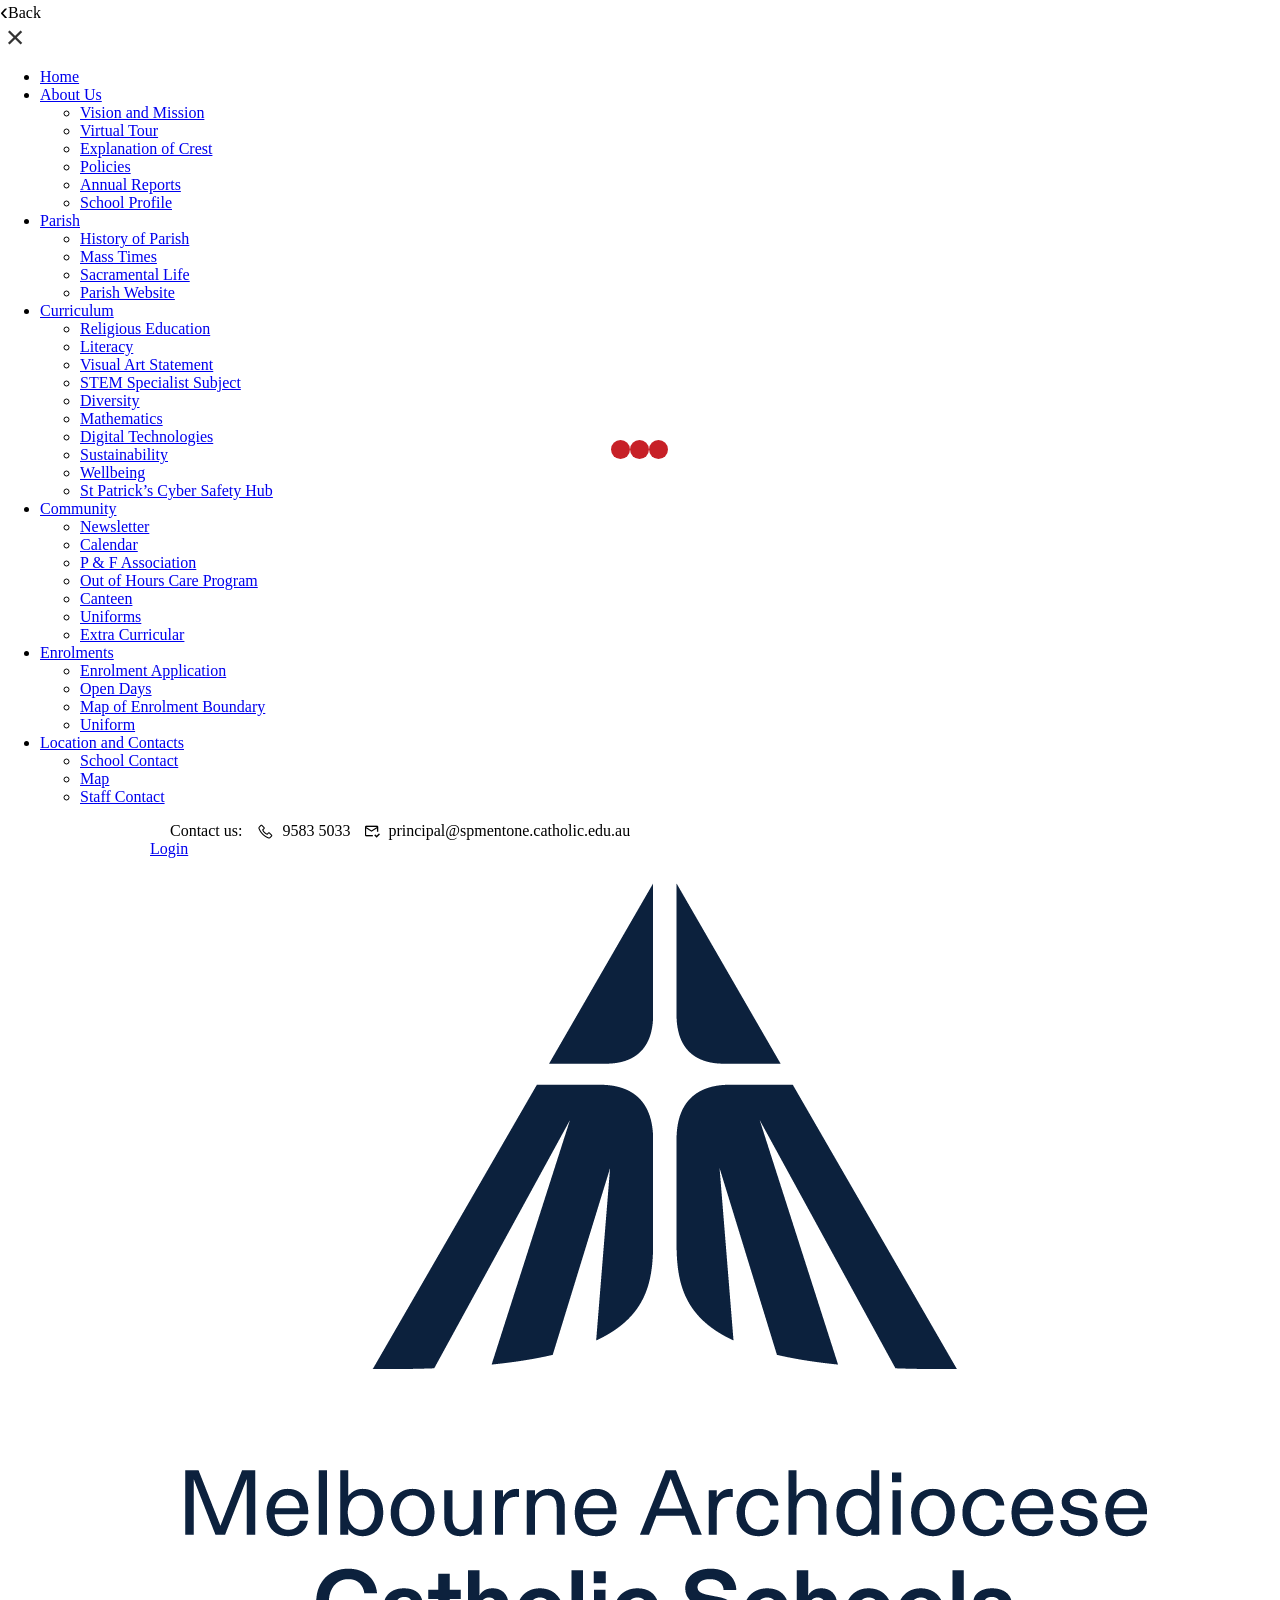
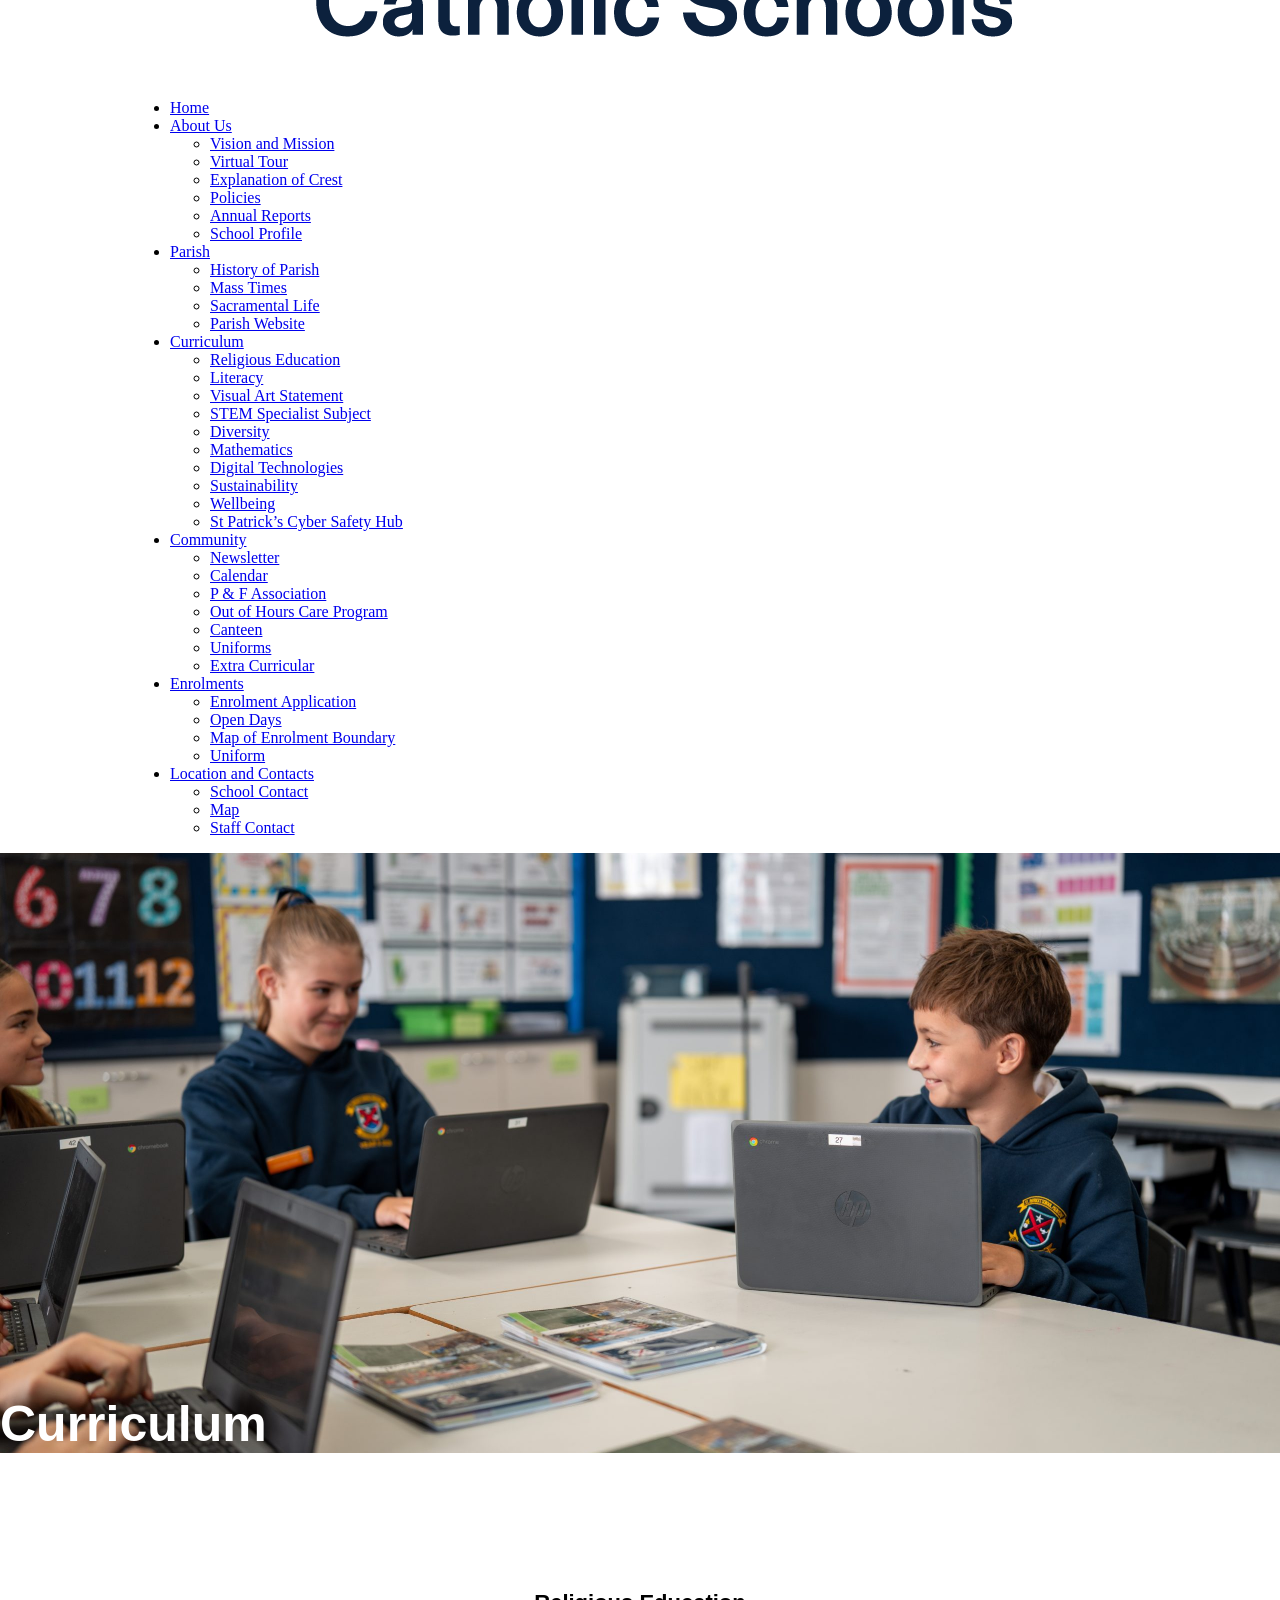
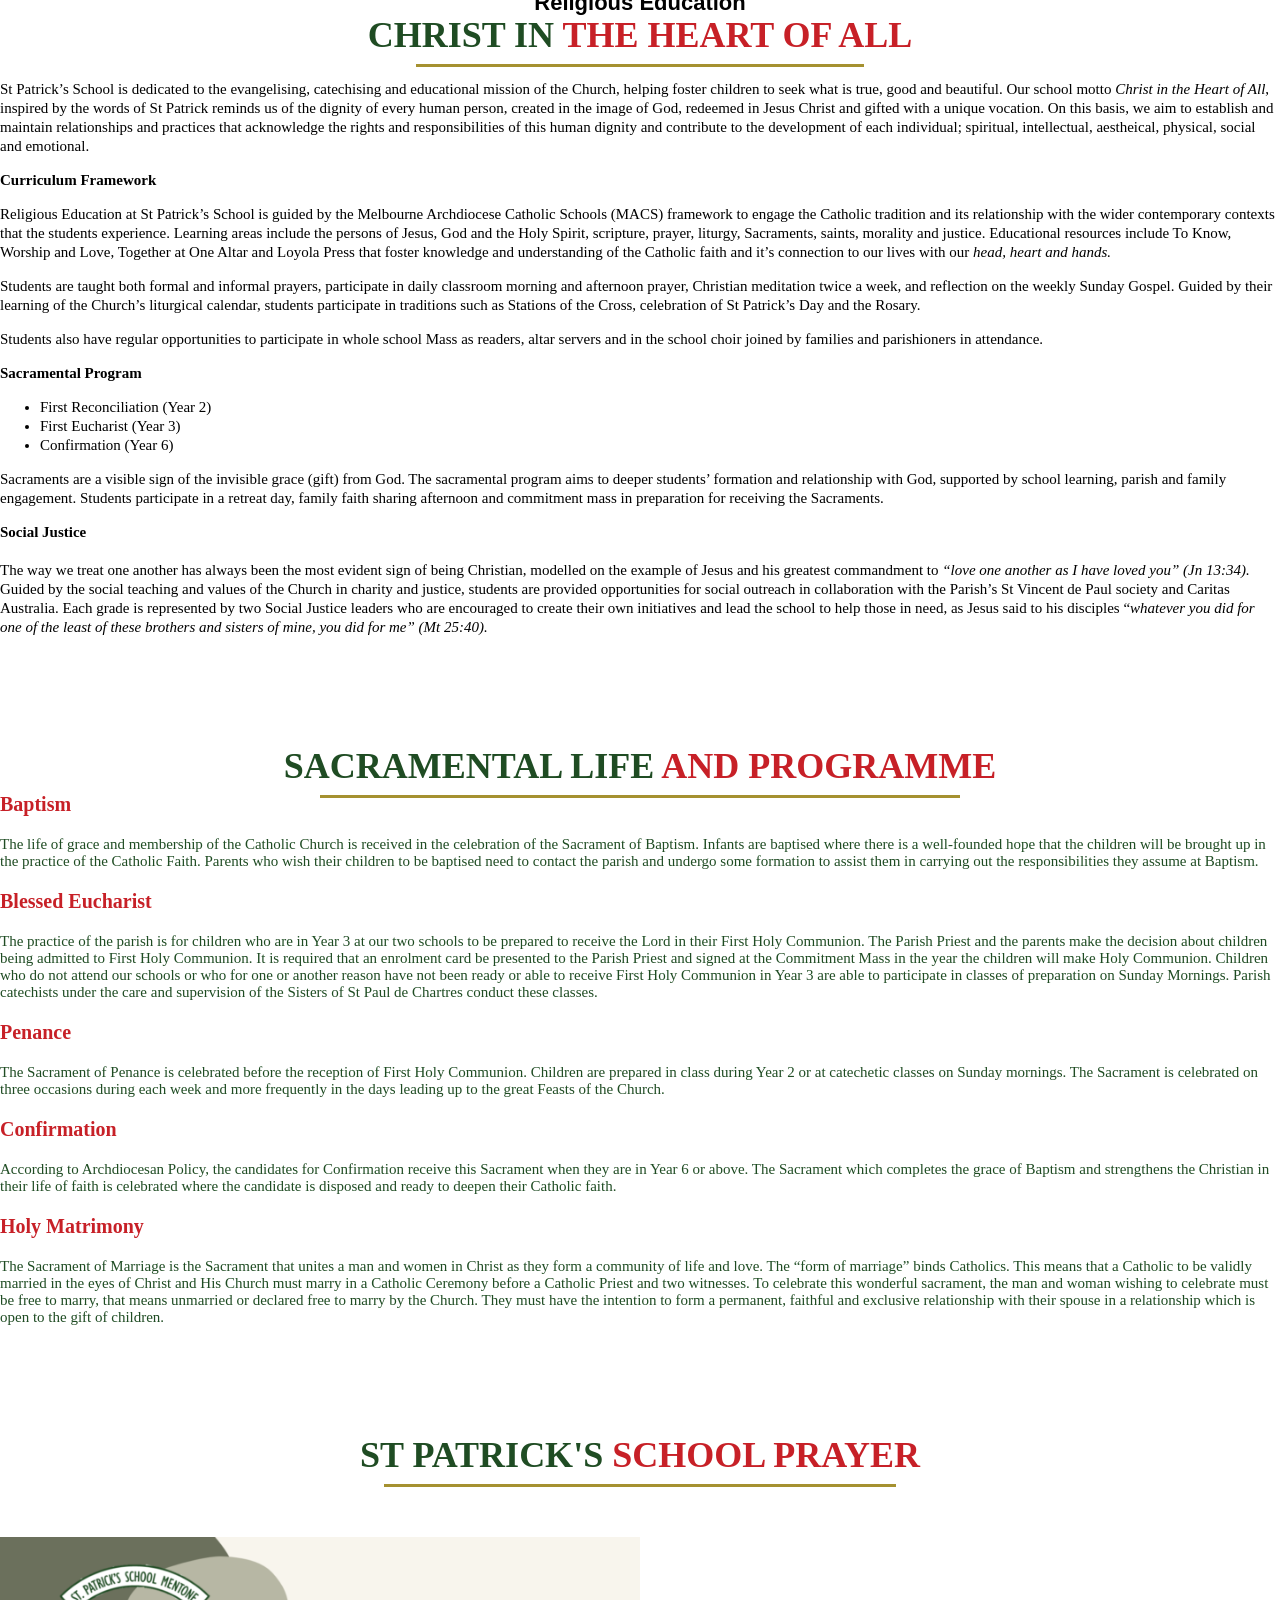
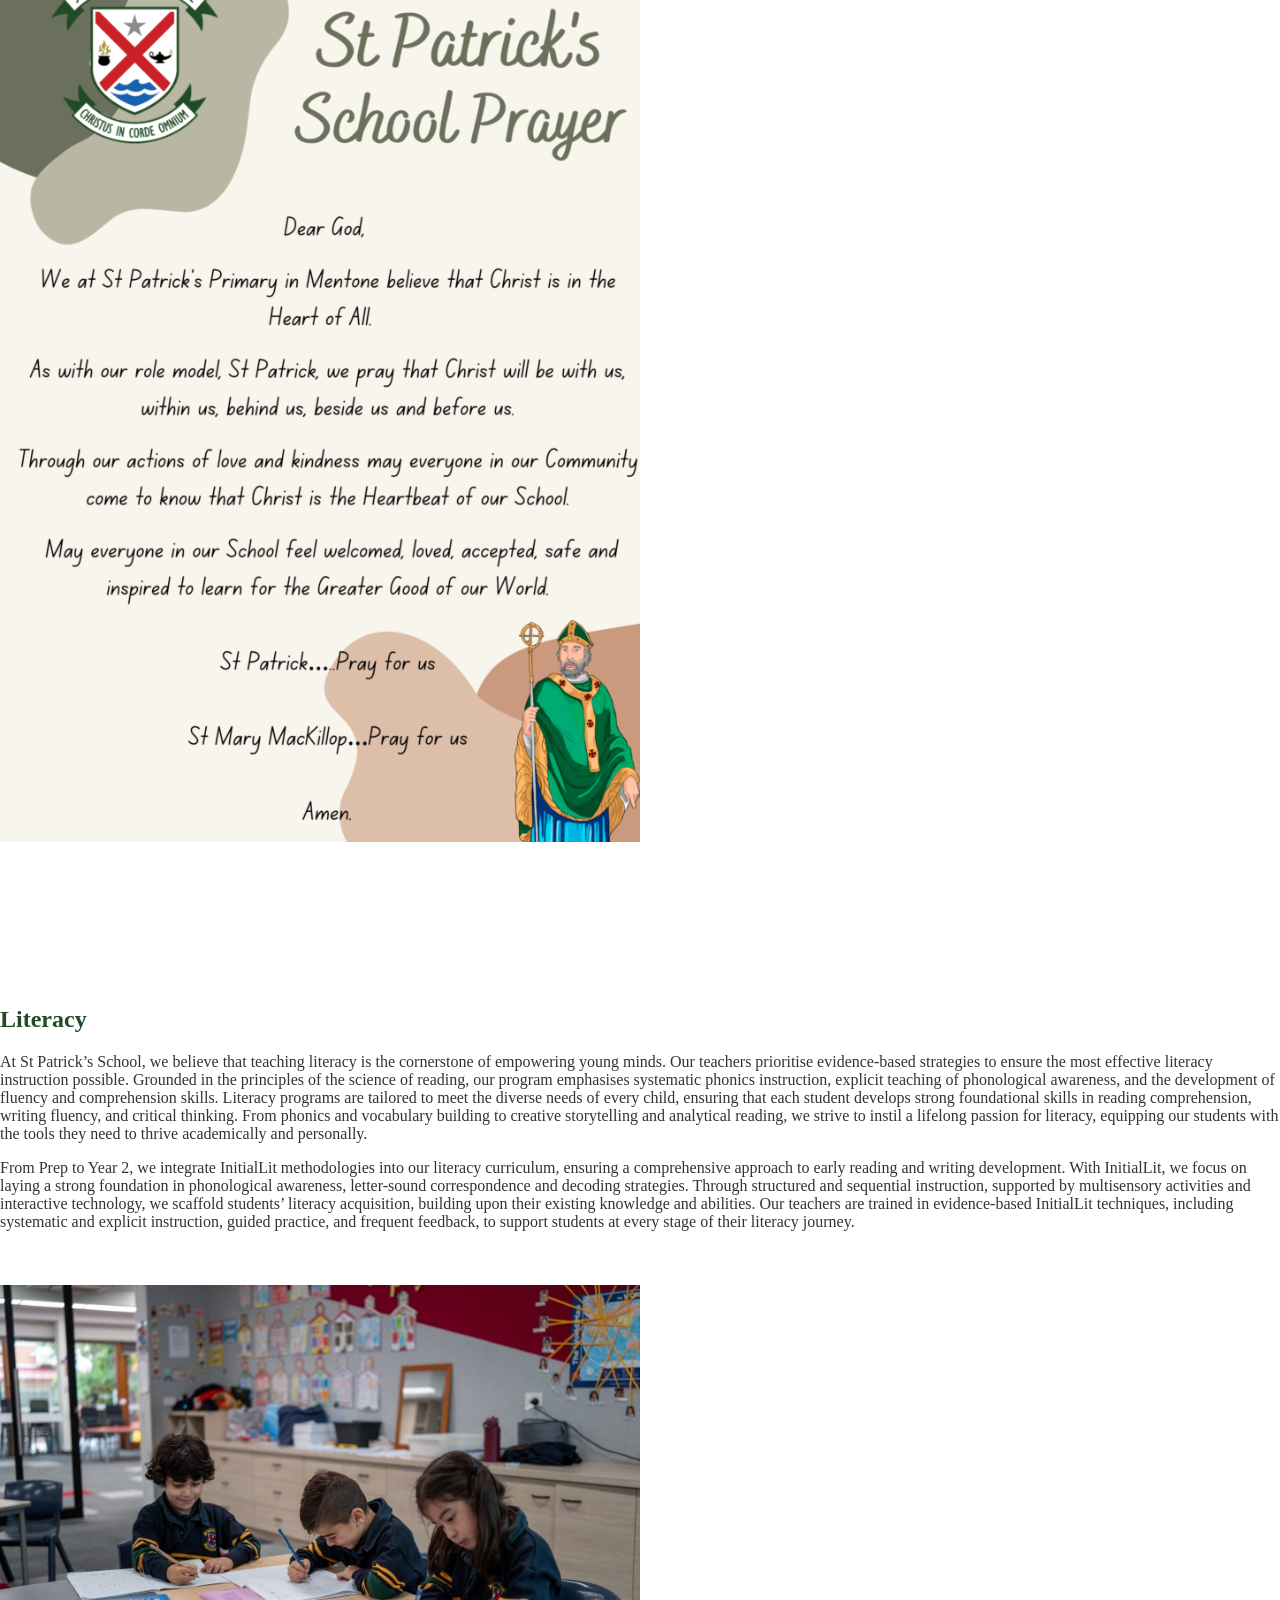
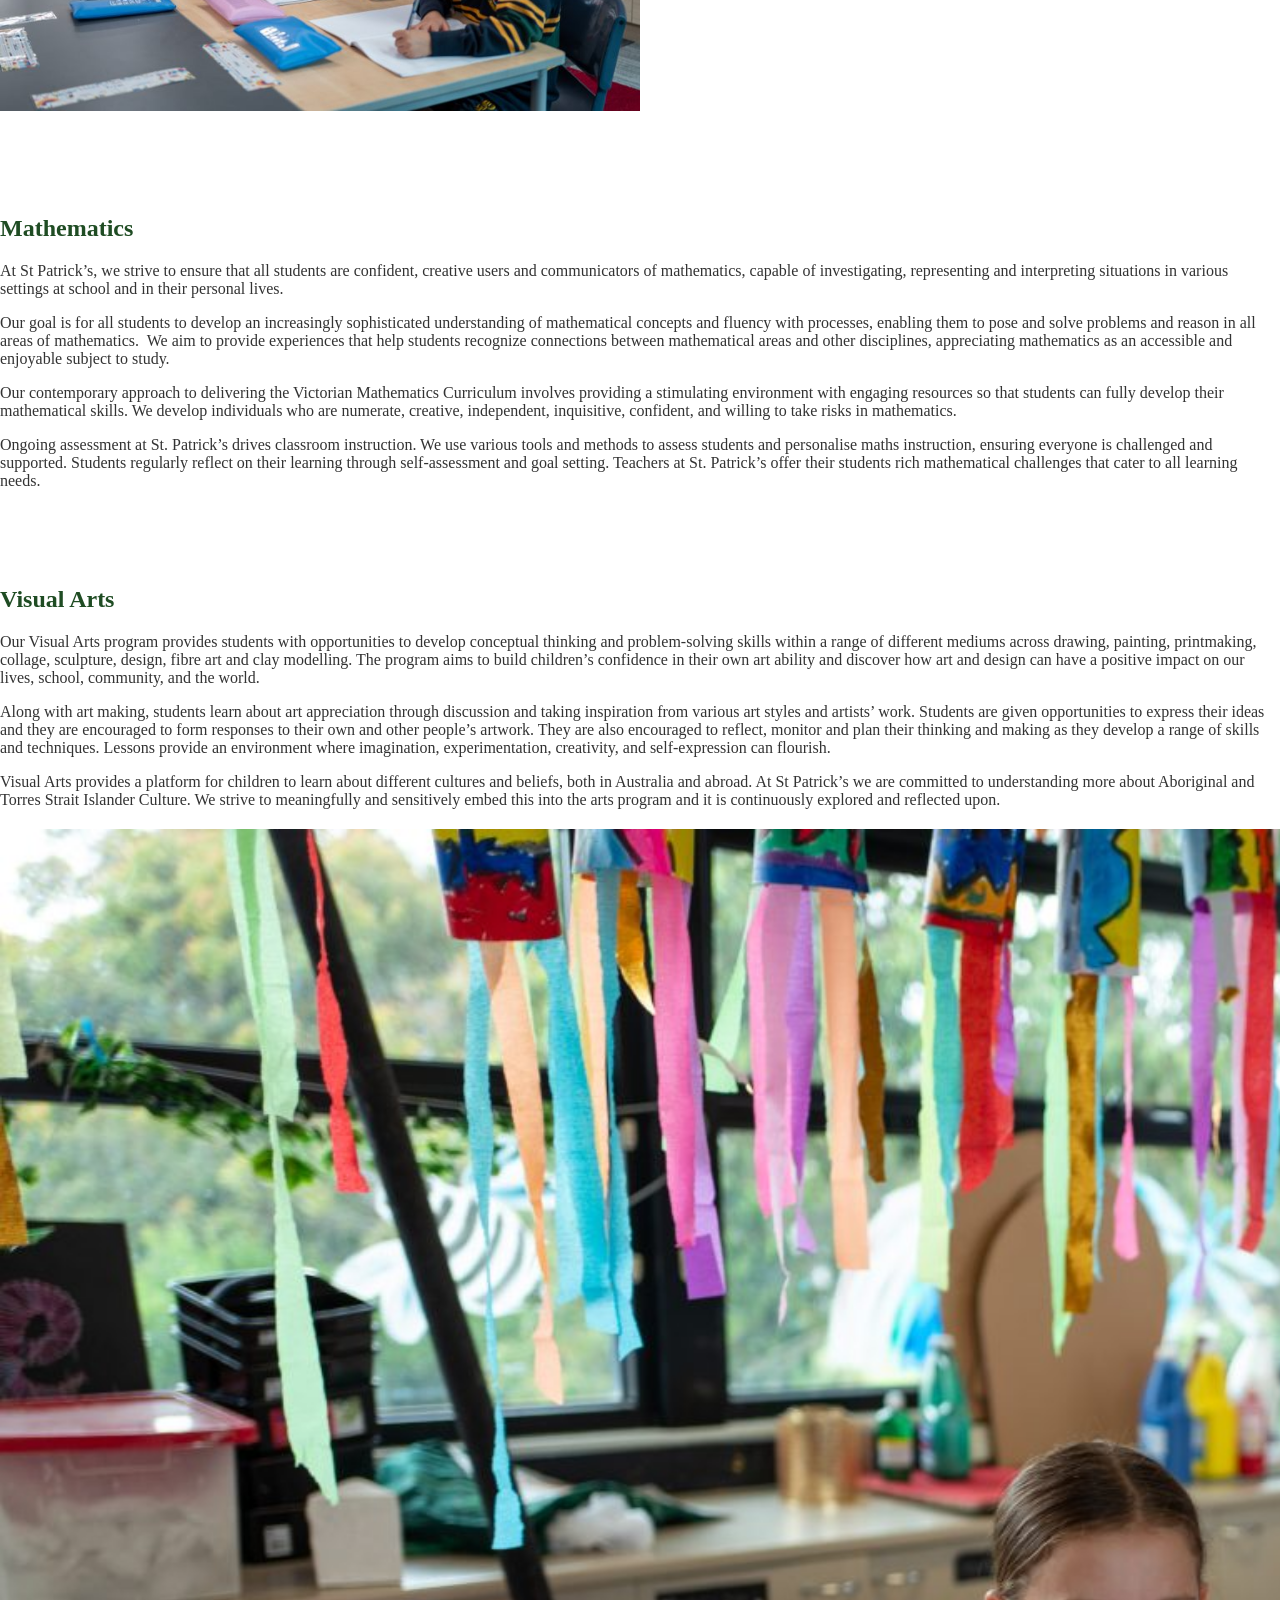
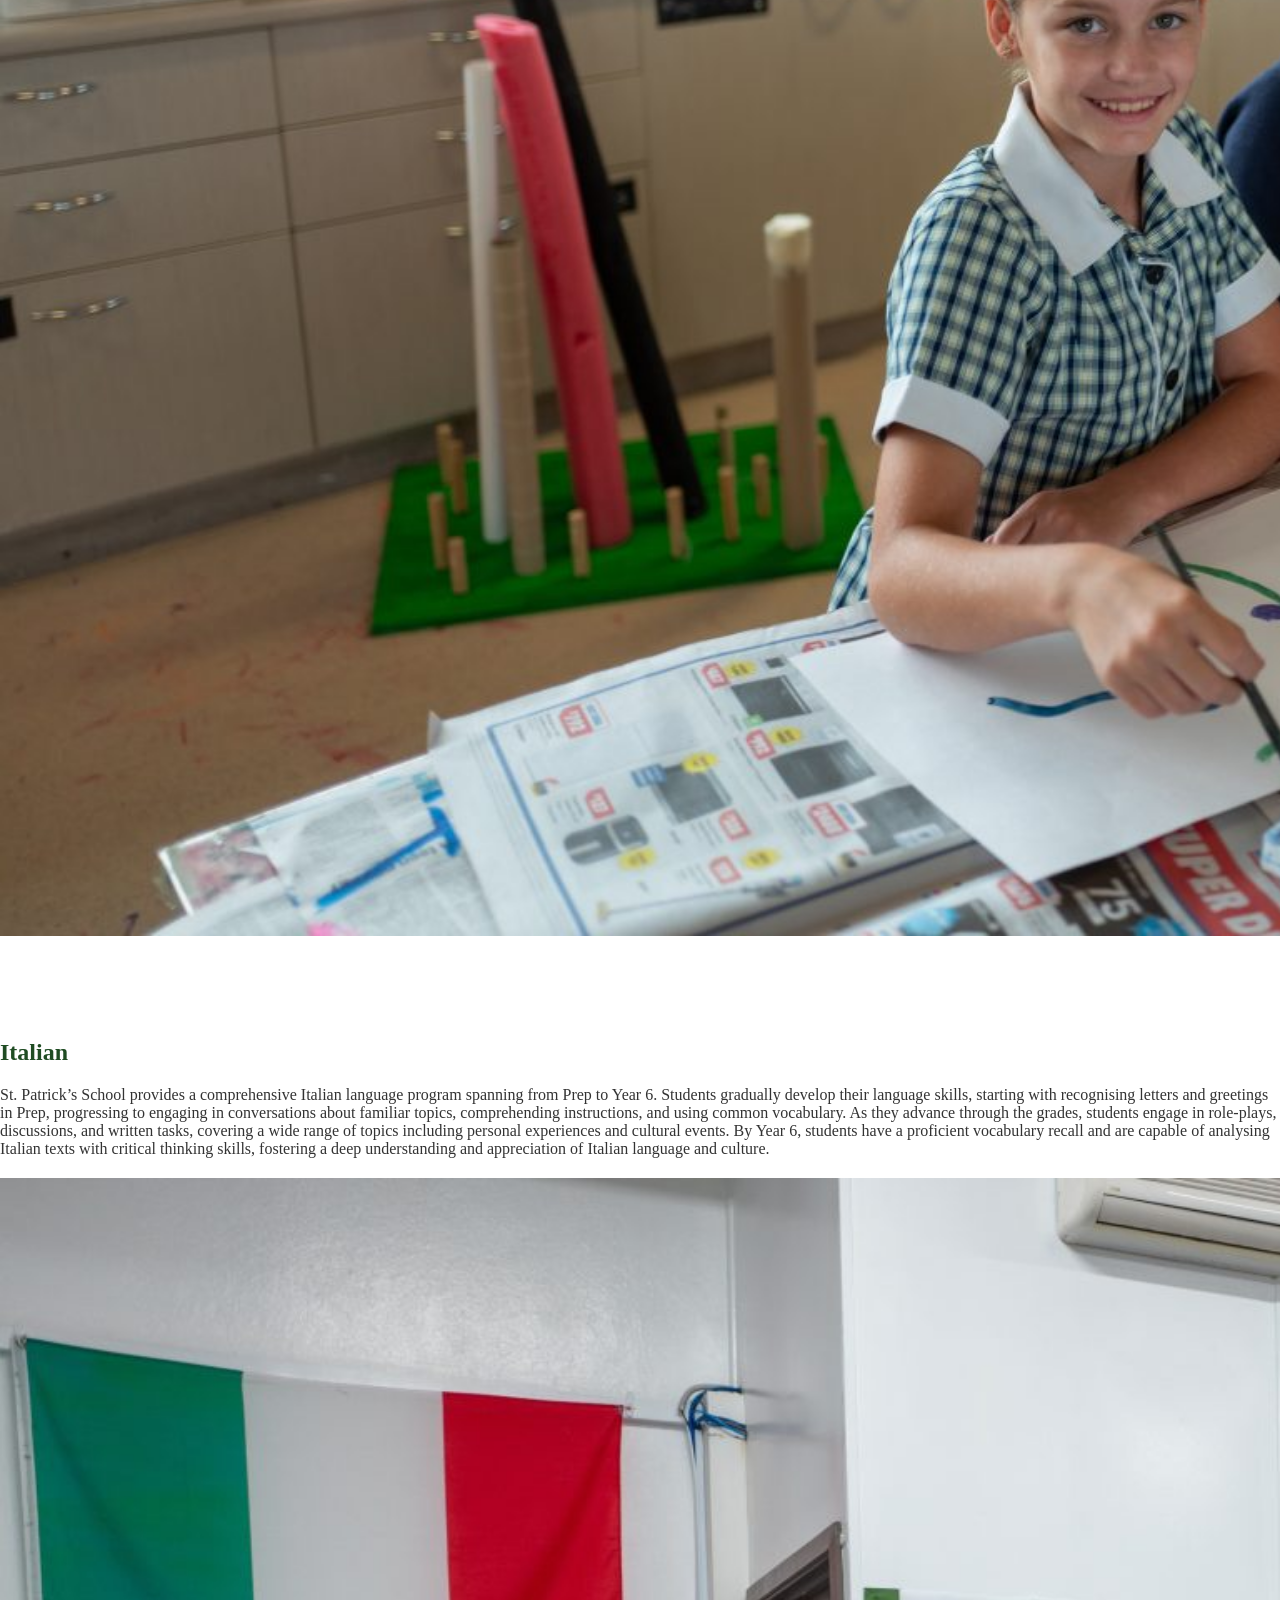
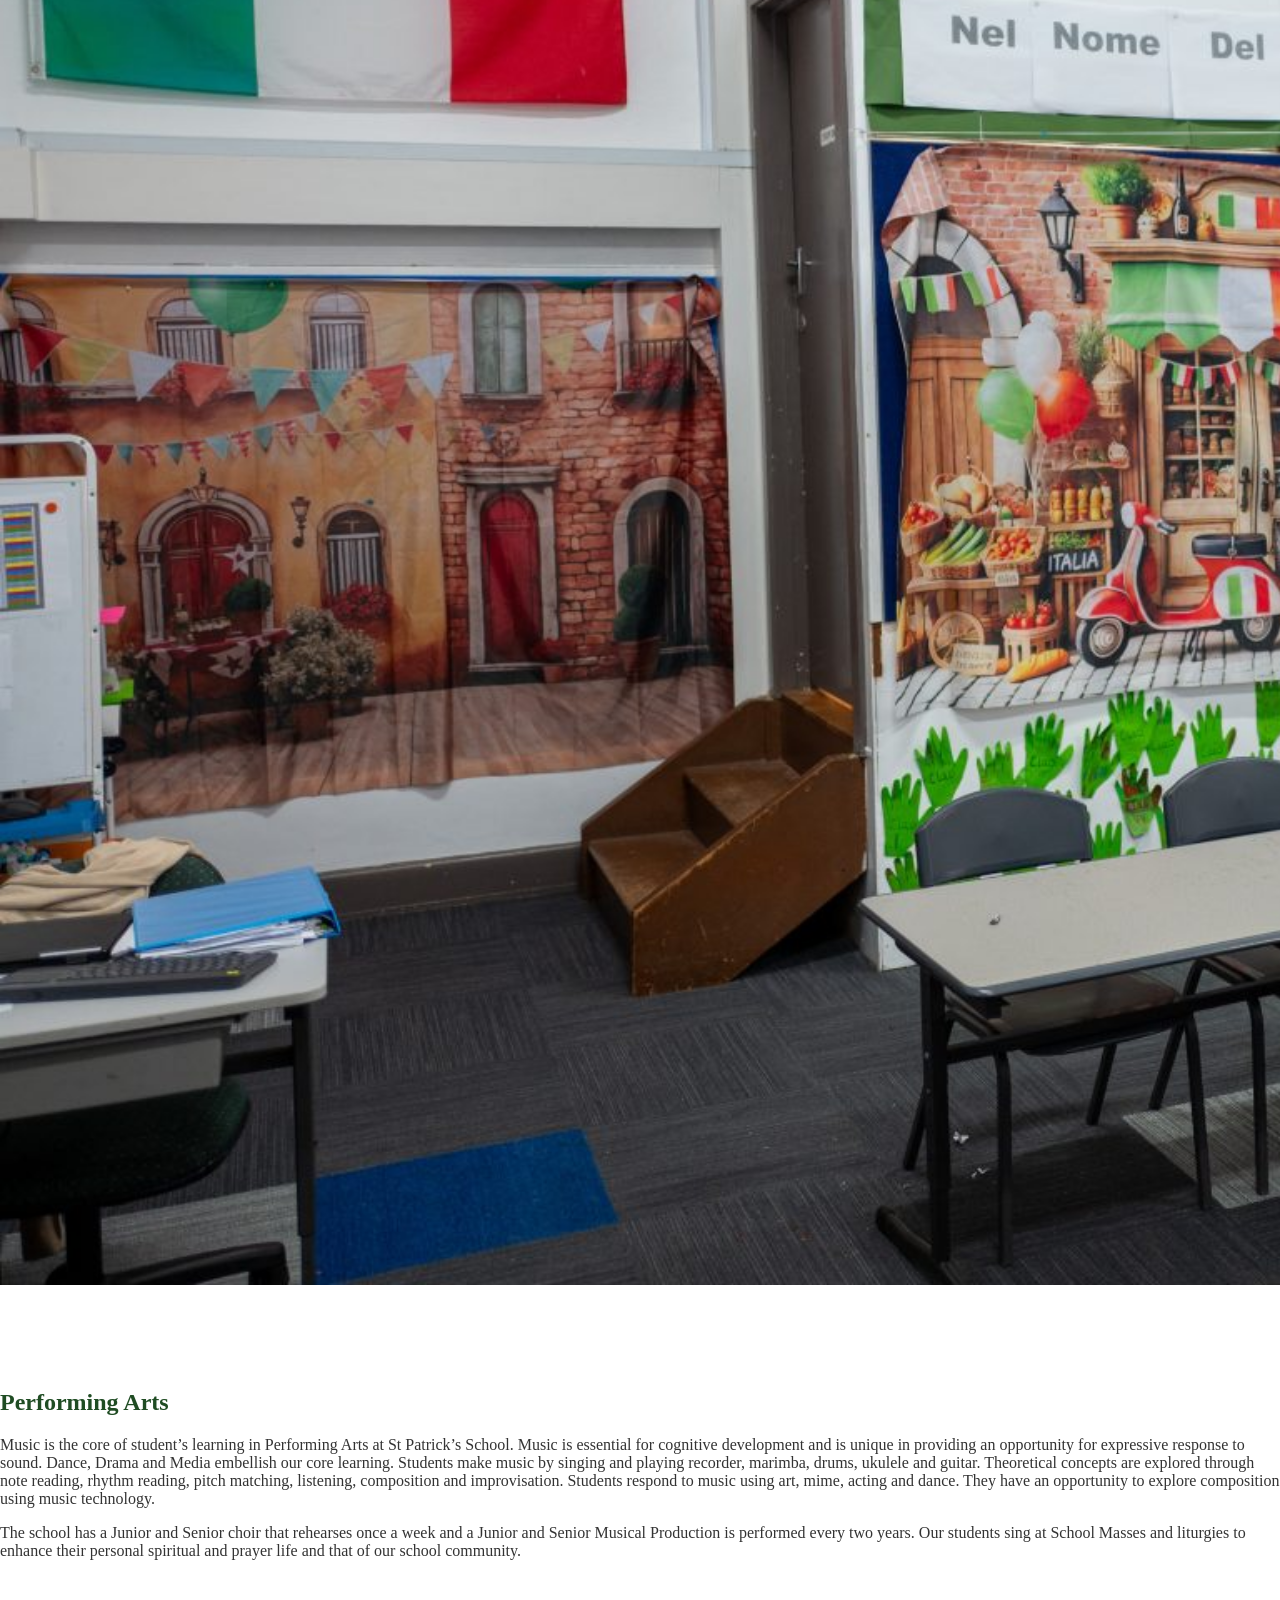
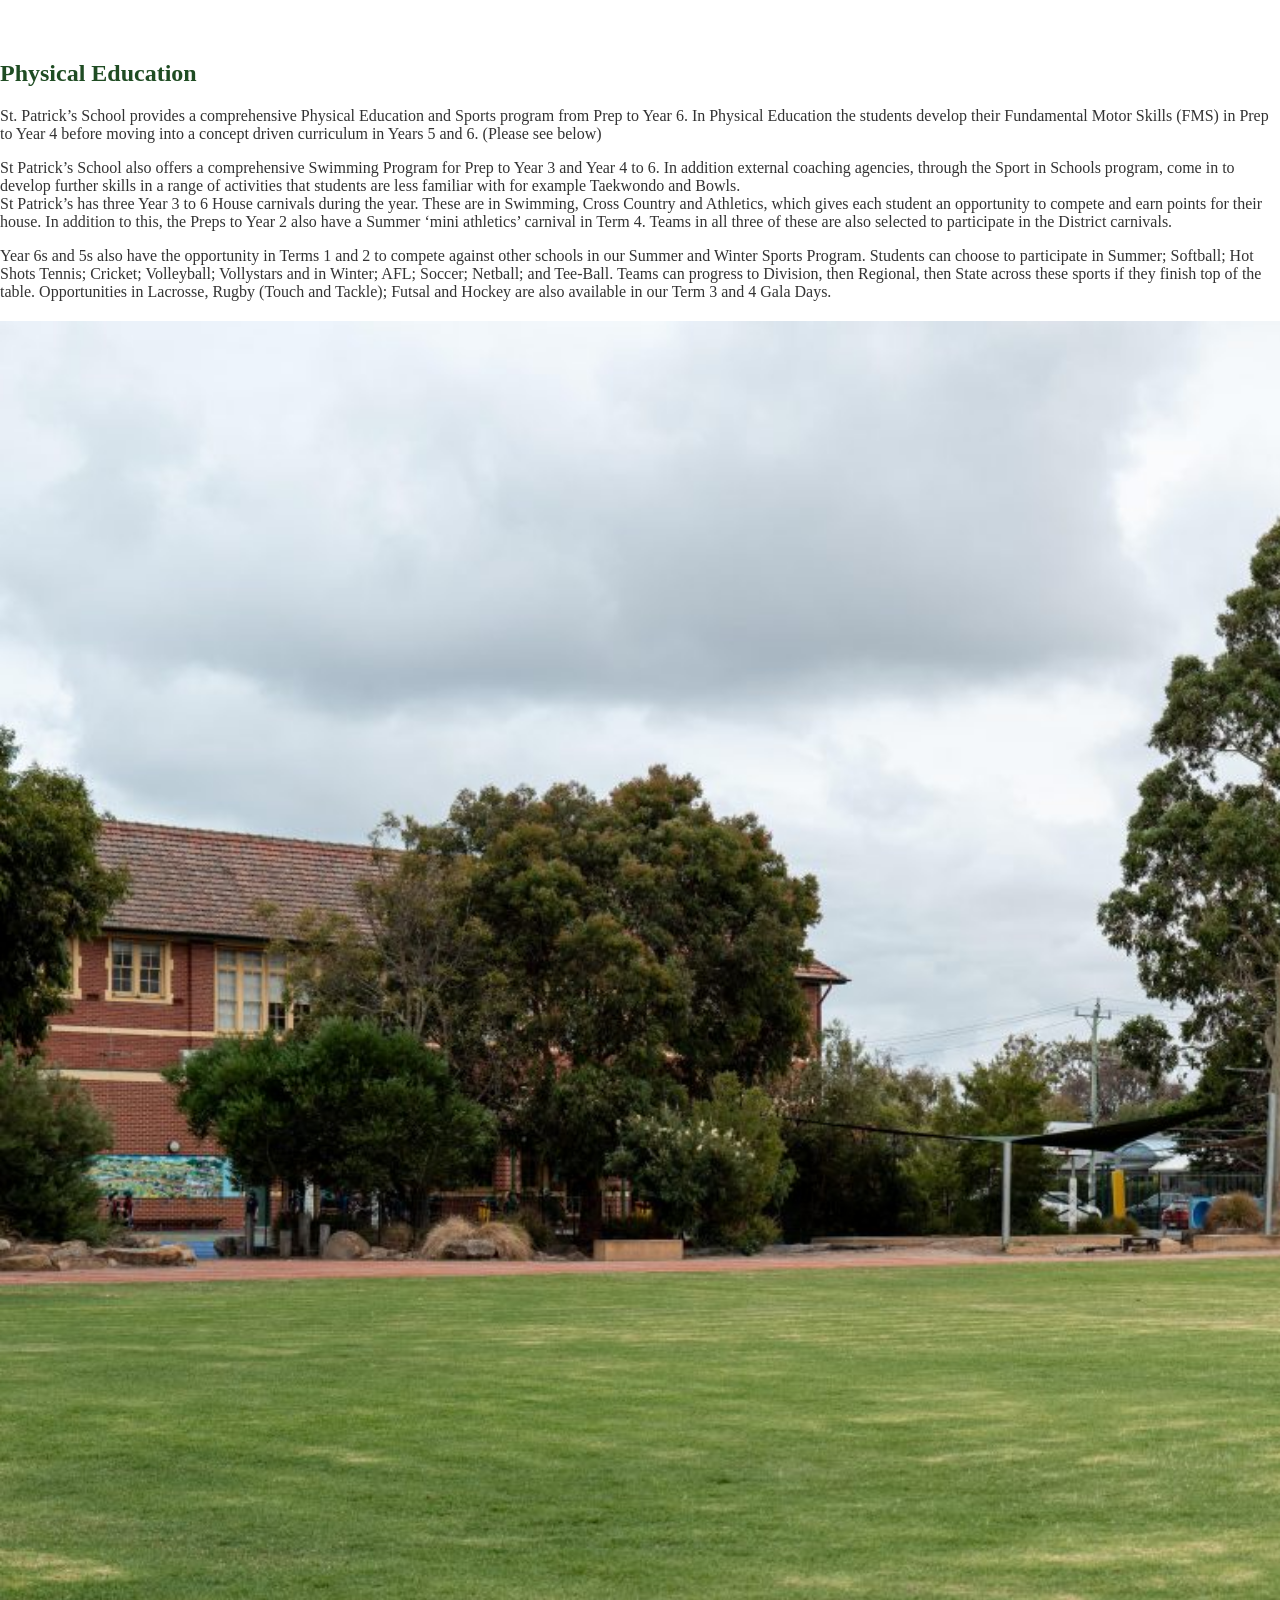
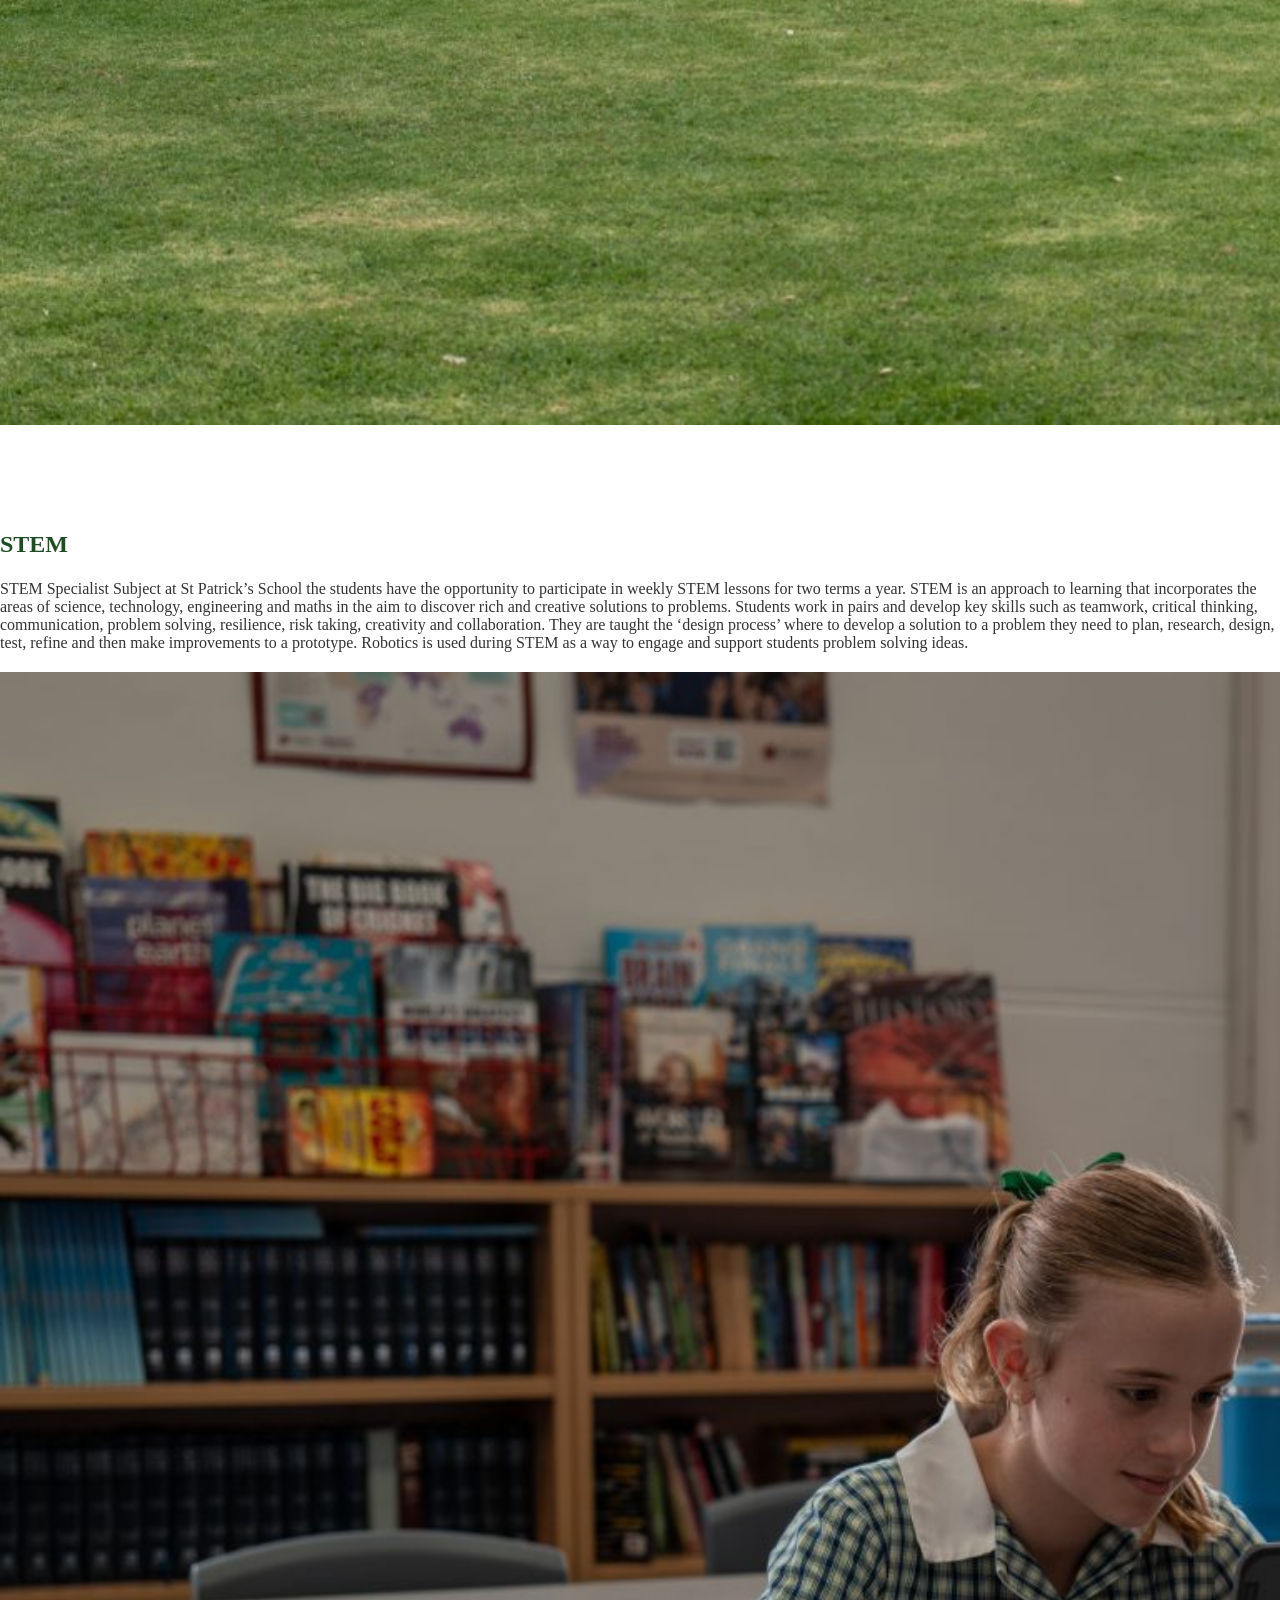
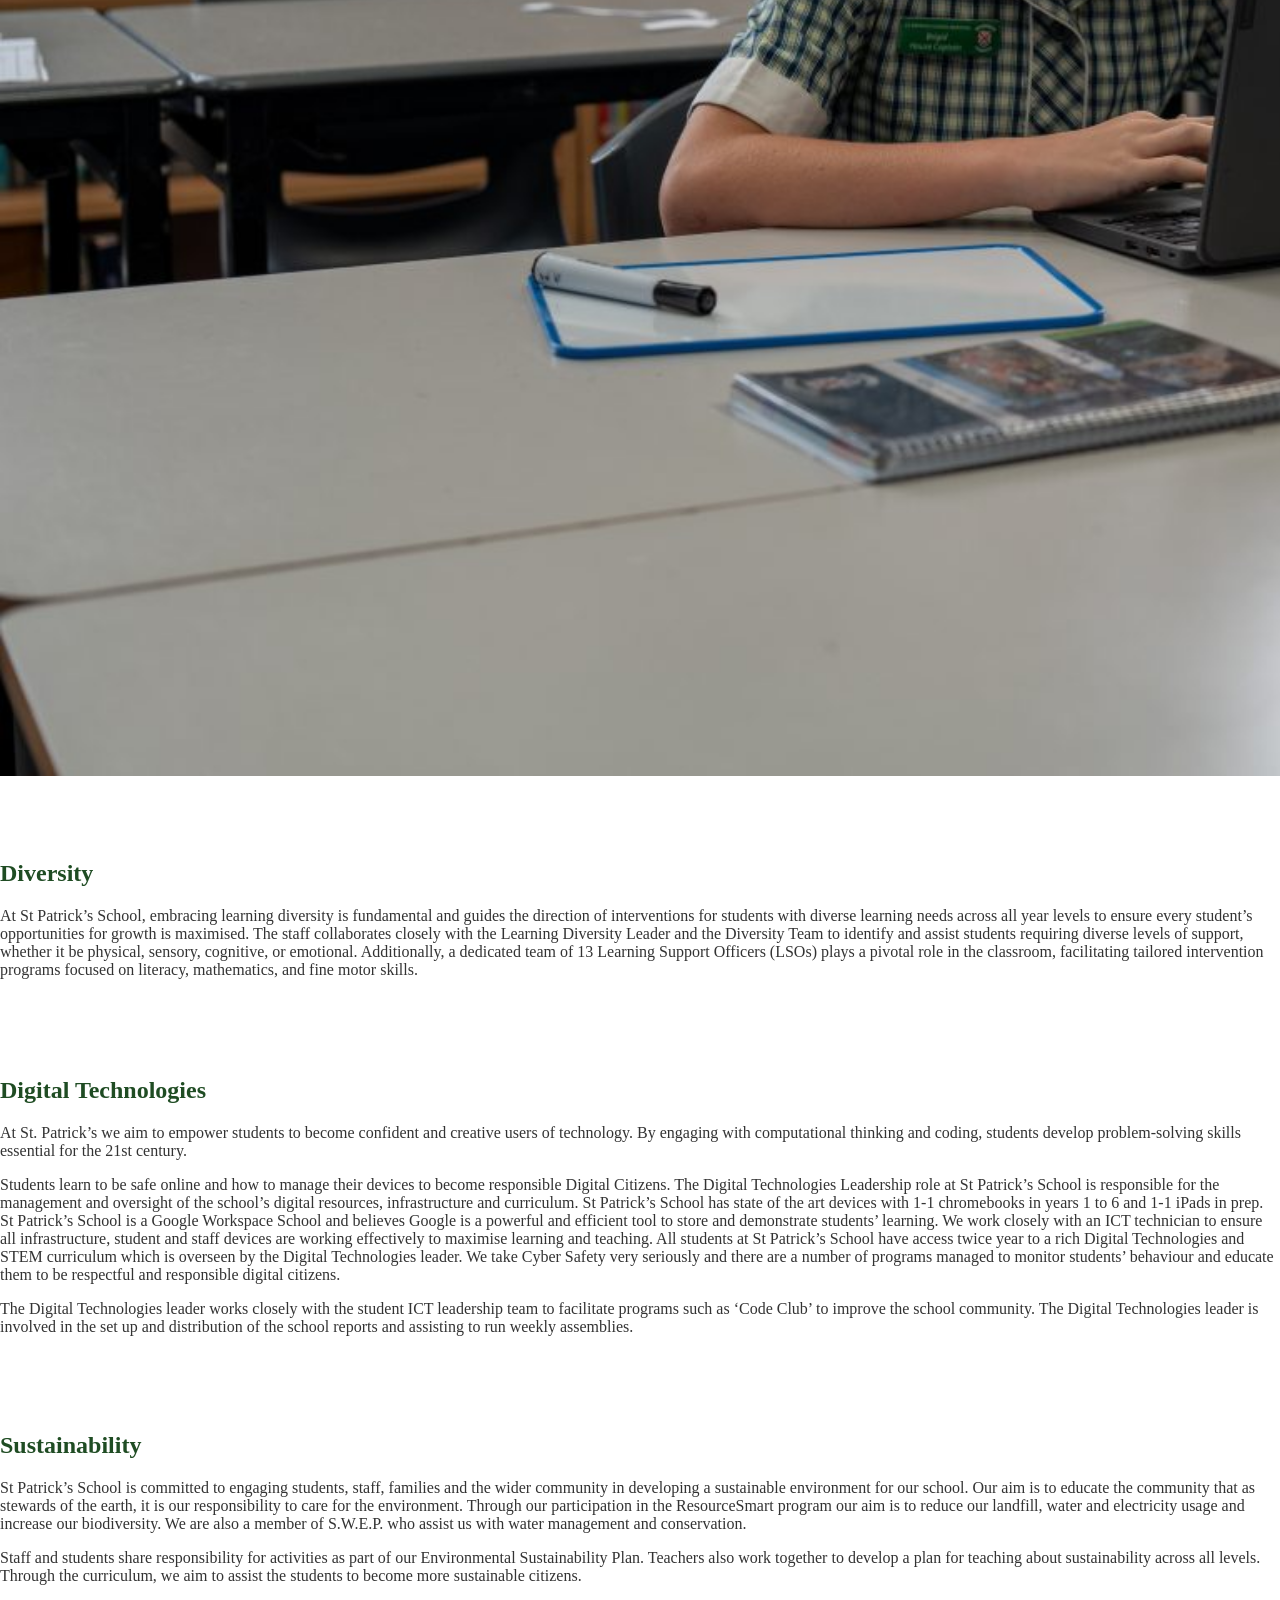
<file: curriculum.html>
<!DOCTYPE html>
<html itemscope itemtype="http://schema.org/WebPage" lang="en-US">
<head>
    <meta charset="UTF-8">
    <meta name="viewport" content="width=device-width, initial-scale=1">
    <link rel="profile" href="http://gmpg.org/xfn/11">
    <link rel="pingback" href="https://spmentone.catholic.edu.au/xmlrpc.php">
	<title>Curriculum &#8211; St Patrick&#039;s Primary School</title>
<meta name="description" content="Discover the curriculum at St Patrick's Primary School Mentone — religious education, literacy, STEM, visual arts, wellbeing and more.">
<meta property="og:title" content="Curriculum — St Patrick's Primary School">
<meta property="og:description" content="Discover the curriculum at St Patrick's Primary School Mentone — religious education, literacy, STEM, visual arts, wellbeing and more.">
<meta property="og:image" content="assets/images/St-Patricks-Mentone-vertical-lock-up-COLOUR.png">
<meta property="og:type" content="website">
<meta name='robots' content='max-image-preview:large' />
<link rel='dns-prefetch' href='//fonts.googleapis.com' />
<link rel="alternate" type="application/rss+xml" title="St Patrick&#039;s Primary School &raquo; Feed" href="https://spmentone.catholic.edu.au/feed/" />
<link rel="alternate" type="application/rss+xml" title="St Patrick&#039;s Primary School &raquo; Comments Feed" href="https://spmentone.catholic.edu.au/comments/feed/" />
<link rel="alternate" title="oEmbed (JSON)" type="application/json+oembed" href="https://spmentone.catholic.edu.au/wp-json/oembed/1.0/embed?url=https%3A%2F%2Fspmentone.catholic.edu.au%2Fcurriculum%2F" />
<link rel="alternate" title="oEmbed (XML)" type="text/xml+oembed" href="https://spmentone.catholic.edu.au/wp-json/oembed/1.0/embed?url=https%3A%2F%2Fspmentone.catholic.edu.au%2Fcurriculum%2F&#038;format=xml" />
<style id="wp-img-auto-sizes-contain-inline-css">
img:is([sizes=auto i],[sizes^="auto," i]){contain-intrinsic-size:3000px 1500px}
/*# sourceURL=wp-img-auto-sizes-contain-inline-css */
</style>
<link rel='stylesheet' id='font-awesome-5-all-css' href='assets/vendor/font-awesome/css/all.min.css' media='all' />
<link rel='stylesheet' id='font-awesome-4-shim-css' href='assets/vendor/font-awesome/css/v4-shims.min.css' media='all' />
<link rel='stylesheet' id='jkit-elements-main-css' href='https://spmentone.catholic.edu.au/wp-content/plugins/jeg-elementor-kit/assets/css/elements/main.css?ver=2.6.11' media='all' />
<style id="classic-theme-styles-inline-css">
/*! This file is auto-generated */
.wp-block-button__link{color:#fff;background-color:#32373c;border-radius:9999px;box-shadow:none;text-decoration:none;padding:calc(.667em + 2px) calc(1.333em + 2px);font-size:1.125em}.wp-block-file__button{background:#32373c;color:#fff;text-decoration:none}
/*# sourceURL=/wp-includes/css/classic-themes.min.css */
</style>
<style id="global-styles-inline-css">
:root{--wp--preset--aspect-ratio--square: 1;--wp--preset--aspect-ratio--4-3: 4/3;--wp--preset--aspect-ratio--3-4: 3/4;--wp--preset--aspect-ratio--3-2: 3/2;--wp--preset--aspect-ratio--2-3: 2/3;--wp--preset--aspect-ratio--16-9: 16/9;--wp--preset--aspect-ratio--9-16: 9/16;--wp--preset--color--black: #000000;--wp--preset--color--cyan-bluish-gray: #abb8c3;--wp--preset--color--white: #ffffff;--wp--preset--color--pale-pink: #f78da7;--wp--preset--color--vivid-red: #cf2e2e;--wp--preset--color--luminous-vivid-orange: #ff6900;--wp--preset--color--luminous-vivid-amber: #fcb900;--wp--preset--color--light-green-cyan: #7bdcb5;--wp--preset--color--vivid-green-cyan: #00d084;--wp--preset--color--pale-cyan-blue: #8ed1fc;--wp--preset--color--vivid-cyan-blue: #0693e3;--wp--preset--color--vivid-purple: #9b51e0;--wp--preset--color--primary: #c72027;--wp--preset--color--title: #333;--wp--preset--color--sub-title: #999;--wp--preset--color--border-input: #ddd;--wp--preset--gradient--vivid-cyan-blue-to-vivid-purple: linear-gradient(135deg,rgb(6,147,227) 0%,rgb(155,81,224) 100%);--wp--preset--gradient--light-green-cyan-to-vivid-green-cyan: linear-gradient(135deg,rgb(122,220,180) 0%,rgb(0,208,130) 100%);--wp--preset--gradient--luminous-vivid-amber-to-luminous-vivid-orange: linear-gradient(135deg,rgb(252,185,0) 0%,rgb(255,105,0) 100%);--wp--preset--gradient--luminous-vivid-orange-to-vivid-red: linear-gradient(135deg,rgb(255,105,0) 0%,rgb(207,46,46) 100%);--wp--preset--gradient--very-light-gray-to-cyan-bluish-gray: linear-gradient(135deg,rgb(238,238,238) 0%,rgb(169,184,195) 100%);--wp--preset--gradient--cool-to-warm-spectrum: linear-gradient(135deg,rgb(74,234,220) 0%,rgb(151,120,209) 20%,rgb(207,42,186) 40%,rgb(238,44,130) 60%,rgb(251,105,98) 80%,rgb(254,248,76) 100%);--wp--preset--gradient--blush-light-purple: linear-gradient(135deg,rgb(255,206,236) 0%,rgb(152,150,240) 100%);--wp--preset--gradient--blush-bordeaux: linear-gradient(135deg,rgb(254,205,165) 0%,rgb(254,45,45) 50%,rgb(107,0,62) 100%);--wp--preset--gradient--luminous-dusk: linear-gradient(135deg,rgb(255,203,112) 0%,rgb(199,81,192) 50%,rgb(65,88,208) 100%);--wp--preset--gradient--pale-ocean: linear-gradient(135deg,rgb(255,245,203) 0%,rgb(182,227,212) 50%,rgb(51,167,181) 100%);--wp--preset--gradient--electric-grass: linear-gradient(135deg,rgb(202,248,128) 0%,rgb(113,206,126) 100%);--wp--preset--gradient--midnight: linear-gradient(135deg,rgb(2,3,129) 0%,rgb(40,116,252) 100%);--wp--preset--font-size--small: 13px;--wp--preset--font-size--medium: 20px;--wp--preset--font-size--large: 28px;--wp--preset--font-size--x-large: 42px;--wp--preset--font-size--normal: 15px;--wp--preset--font-size--huge: 36px;--wp--preset--spacing--20: 0.44rem;--wp--preset--spacing--30: 0.67rem;--wp--preset--spacing--40: 1rem;--wp--preset--spacing--50: 1.5rem;--wp--preset--spacing--60: 2.25rem;--wp--preset--spacing--70: 3.38rem;--wp--preset--spacing--80: 5.06rem;--wp--preset--shadow--natural: 6px 6px 9px rgba(0, 0, 0, 0.2);--wp--preset--shadow--deep: 12px 12px 50px rgba(0, 0, 0, 0.4);--wp--preset--shadow--sharp: 6px 6px 0px rgba(0, 0, 0, 0.2);--wp--preset--shadow--outlined: 6px 6px 0px -3px rgb(255, 255, 255), 6px 6px rgb(0, 0, 0);--wp--preset--shadow--crisp: 6px 6px 0px rgb(0, 0, 0);}:where(body) { margin: 0; }:where(.is-layout-flex){gap: 0.5em;}:where(.is-layout-grid){gap: 0.5em;}body .is-layout-flex{display: flex;}.is-layout-flex{flex-wrap: wrap;align-items: center;}.is-layout-flex > :is(*, div){margin: 0;}body .is-layout-grid{display: grid;}.is-layout-grid > :is(*, div){margin: 0;}body{padding-top: 0px;padding-right: 0px;padding-bottom: 0px;padding-left: 0px;}:root :where(.wp-element-button, .wp-block-button__link){background-color: #32373c;border-width: 0;color: #fff;font-family: inherit;font-size: inherit;font-style: inherit;font-weight: inherit;letter-spacing: inherit;line-height: inherit;padding-top: calc(0.667em + 2px);padding-right: calc(1.333em + 2px);padding-bottom: calc(0.667em + 2px);padding-left: calc(1.333em + 2px);text-decoration: none;text-transform: inherit;}.has-black-color{color: var(--wp--preset--color--black) !important;}.has-cyan-bluish-gray-color{color: var(--wp--preset--color--cyan-bluish-gray) !important;}.has-white-color{color: var(--wp--preset--color--white) !important;}.has-pale-pink-color{color: var(--wp--preset--color--pale-pink) !important;}.has-vivid-red-color{color: var(--wp--preset--color--vivid-red) !important;}.has-luminous-vivid-orange-color{color: var(--wp--preset--color--luminous-vivid-orange) !important;}.has-luminous-vivid-amber-color{color: var(--wp--preset--color--luminous-vivid-amber) !important;}.has-light-green-cyan-color{color: var(--wp--preset--color--light-green-cyan) !important;}.has-vivid-green-cyan-color{color: var(--wp--preset--color--vivid-green-cyan) !important;}.has-pale-cyan-blue-color{color: var(--wp--preset--color--pale-cyan-blue) !important;}.has-vivid-cyan-blue-color{color: var(--wp--preset--color--vivid-cyan-blue) !important;}.has-vivid-purple-color{color: var(--wp--preset--color--vivid-purple) !important;}.has-primary-color{color: var(--wp--preset--color--primary) !important;}.has-title-color{color: var(--wp--preset--color--title) !important;}.has-sub-title-color{color: var(--wp--preset--color--sub-title) !important;}.has-border-input-color{color: var(--wp--preset--color--border-input) !important;}.has-black-background-color{background-color: var(--wp--preset--color--black) !important;}.has-cyan-bluish-gray-background-color{background-color: var(--wp--preset--color--cyan-bluish-gray) !important;}.has-white-background-color{background-color: var(--wp--preset--color--white) !important;}.has-pale-pink-background-color{background-color: var(--wp--preset--color--pale-pink) !important;}.has-vivid-red-background-color{background-color: var(--wp--preset--color--vivid-red) !important;}.has-luminous-vivid-orange-background-color{background-color: var(--wp--preset--color--luminous-vivid-orange) !important;}.has-luminous-vivid-amber-background-color{background-color: var(--wp--preset--color--luminous-vivid-amber) !important;}.has-light-green-cyan-background-color{background-color: var(--wp--preset--color--light-green-cyan) !important;}.has-vivid-green-cyan-background-color{background-color: var(--wp--preset--color--vivid-green-cyan) !important;}.has-pale-cyan-blue-background-color{background-color: var(--wp--preset--color--pale-cyan-blue) !important;}.has-vivid-cyan-blue-background-color{background-color: var(--wp--preset--color--vivid-cyan-blue) !important;}.has-vivid-purple-background-color{background-color: var(--wp--preset--color--vivid-purple) !important;}.has-primary-background-color{background-color: var(--wp--preset--color--primary) !important;}.has-title-background-color{background-color: var(--wp--preset--color--title) !important;}.has-sub-title-background-color{background-color: var(--wp--preset--color--sub-title) !important;}.has-border-input-background-color{background-color: var(--wp--preset--color--border-input) !important;}.has-black-border-color{border-color: var(--wp--preset--color--black) !important;}.has-cyan-bluish-gray-border-color{border-color: var(--wp--preset--color--cyan-bluish-gray) !important;}.has-white-border-color{border-color: var(--wp--preset--color--white) !important;}.has-pale-pink-border-color{border-color: var(--wp--preset--color--pale-pink) !important;}.has-vivid-red-border-color{border-color: var(--wp--preset--color--vivid-red) !important;}.has-luminous-vivid-orange-border-color{border-color: var(--wp--preset--color--luminous-vivid-orange) !important;}.has-luminous-vivid-amber-border-color{border-color: var(--wp--preset--color--luminous-vivid-amber) !important;}.has-light-green-cyan-border-color{border-color: var(--wp--preset--color--light-green-cyan) !important;}.has-vivid-green-cyan-border-color{border-color: var(--wp--preset--color--vivid-green-cyan) !important;}.has-pale-cyan-blue-border-color{border-color: var(--wp--preset--color--pale-cyan-blue) !important;}.has-vivid-cyan-blue-border-color{border-color: var(--wp--preset--color--vivid-cyan-blue) !important;}.has-vivid-purple-border-color{border-color: var(--wp--preset--color--vivid-purple) !important;}.has-primary-border-color{border-color: var(--wp--preset--color--primary) !important;}.has-title-border-color{border-color: var(--wp--preset--color--title) !important;}.has-sub-title-border-color{border-color: var(--wp--preset--color--sub-title) !important;}.has-border-input-border-color{border-color: var(--wp--preset--color--border-input) !important;}.has-vivid-cyan-blue-to-vivid-purple-gradient-background{background: var(--wp--preset--gradient--vivid-cyan-blue-to-vivid-purple) !important;}.has-light-green-cyan-to-vivid-green-cyan-gradient-background{background: var(--wp--preset--gradient--light-green-cyan-to-vivid-green-cyan) !important;}.has-luminous-vivid-amber-to-luminous-vivid-orange-gradient-background{background: var(--wp--preset--gradient--luminous-vivid-amber-to-luminous-vivid-orange) !important;}.has-luminous-vivid-orange-to-vivid-red-gradient-background{background: var(--wp--preset--gradient--luminous-vivid-orange-to-vivid-red) !important;}.has-very-light-gray-to-cyan-bluish-gray-gradient-background{background: var(--wp--preset--gradient--very-light-gray-to-cyan-bluish-gray) !important;}.has-cool-to-warm-spectrum-gradient-background{background: var(--wp--preset--gradient--cool-to-warm-spectrum) !important;}.has-blush-light-purple-gradient-background{background: var(--wp--preset--gradient--blush-light-purple) !important;}.has-blush-bordeaux-gradient-background{background: var(--wp--preset--gradient--blush-bordeaux) !important;}.has-luminous-dusk-gradient-background{background: var(--wp--preset--gradient--luminous-dusk) !important;}.has-pale-ocean-gradient-background{background: var(--wp--preset--gradient--pale-ocean) !important;}.has-electric-grass-gradient-background{background: var(--wp--preset--gradient--electric-grass) !important;}.has-midnight-gradient-background{background: var(--wp--preset--gradient--midnight) !important;}.has-small-font-size{font-size: var(--wp--preset--font-size--small) !important;}.has-medium-font-size{font-size: var(--wp--preset--font-size--medium) !important;}.has-large-font-size{font-size: var(--wp--preset--font-size--large) !important;}.has-x-large-font-size{font-size: var(--wp--preset--font-size--x-large) !important;}.has-normal-font-size{font-size: var(--wp--preset--font-size--normal) !important;}.has-huge-font-size{font-size: var(--wp--preset--font-size--huge) !important;}
:root :where(.wp-block-icon svg){width: 24px;}
:where(.wp-block-post-template.is-layout-flex){gap: 1.25em;}:where(.wp-block-post-template.is-layout-grid){gap: 1.25em;}
:where(.wp-block-term-template.is-layout-flex){gap: 1.25em;}:where(.wp-block-term-template.is-layout-grid){gap: 1.25em;}
:where(.wp-block-columns.is-layout-flex){gap: 2em;}:where(.wp-block-columns.is-layout-grid){gap: 2em;}
:root :where(.wp-block-pullquote){font-size: 1.5em;line-height: 1.6;}
/*# sourceURL=global-styles-inline-css */
</style>
<link rel='stylesheet' id='contact-form-7-css' href='https://spmentone.catholic.edu.au/wp-content/plugins/contact-form-7/includes/css/styles.css?ver=6.0.6' media='all' />
<link rel='stylesheet' id='elementor-frontend-css' href='https://spmentone.catholic.edu.au/wp-content/plugins/elementor/assets/css/frontend.min.css?ver=4.1.4' media='all' />
<style id="elementor-frontend-inline-css">
.elementor-kit-8941{--e-global-color-primary:#1F4C23;--e-global-color-secondary:#C72027;--e-global-color-text:#333333;--e-global-color-accent:#8B8B8B;--e-global-color-4588661:#A59130;--e-global-color-5f782af:#FFFFFF;--e-global-color-6b28c0b:#000000;--e-global-color-aac5579:#185FAF;}.elementor-kit-8941 e-page-transition{background-color:#FFBC7D;}.elementor-section.elementor-section-boxed > .elementor-container{max-width:1170px;}.e-con{--container-max-width:1170px;}.elementor-widget:not(:last-child){margin-block-end:20px;}.elementor-element{--widgets-spacing:20px 20px;--widgets-spacing-row:20px;--widgets-spacing-column:20px;}{}h1.entry-title{display:var(--page-title-display);}@media(max-width:1024px){.elementor-section.elementor-section-boxed > .elementor-container{max-width:1024px;}.e-con{--container-max-width:1024px;}}@media(max-width:767px){.elementor-section.elementor-section-boxed > .elementor-container{max-width:767px;}.e-con{--container-max-width:767px;}}
.elementor-15069 .elementor-element.elementor-element-68b0c3d{--display:flex;--flex-direction:column;--container-widget-width:100%;--container-widget-height:initial;--container-widget-flex-grow:0;--container-widget-align-self:initial;--flex-wrap-mobile:wrap;--overlay-opacity:0.5;}.elementor-15069 .elementor-element.elementor-element-68b0c3d:not(.elementor-motion-effects-element-type-background), .elementor-15069 .elementor-element.elementor-element-68b0c3d > .elementor-motion-effects-container > .elementor-motion-effects-layer{background-image:url("assets/images/L1001894-scaled.jpg");background-position:center center;background-size:cover;}.elementor-15069 .elementor-element.elementor-element-68b0c3d::before, .elementor-15069 .elementor-element.elementor-element-68b0c3d > .elementor-background-video-container::before, .elementor-15069 .elementor-element.elementor-element-68b0c3d > .e-con-inner > .elementor-background-video-container::before, .elementor-15069 .elementor-element.elementor-element-68b0c3d > .elementor-background-slideshow::before, .elementor-15069 .elementor-element.elementor-element-68b0c3d > .e-con-inner > .elementor-background-slideshow::before, .elementor-15069 .elementor-element.elementor-element-68b0c3d > .elementor-motion-effects-container > .elementor-motion-effects-layer::before{background-color:#000000;--background-overlay:'';}.elementor-15069 .elementor-element.elementor-element-1065c9a > .elementor-widget-container{padding:500px 0px 0px 0px;}.elementor-15069 .elementor-element.elementor-element-1065c9a .sc_heading .title{font-family:"Poppins", Sans-serif;font-size:50px;}.elementor-15069 .elementor-element.elementor-element-1065c9a .sc_heading .title,.elementor-15069 .elementor-element.elementor-element-1065c9a .sc_heading .clone{color:#FFFFFF;}.elementor-15069 .elementor-element.elementor-element-1065c9a .sc_heading .title .thim-color{color:#C72027;}.elementor-15069 .elementor-element.elementor-element-1065c9a .sc_heading .line{width:100px;height:4px;background-color:var( --e-global-color-secondary );}.elementor-15069 .elementor-element.elementor-element-e94b045{--display:flex;}.elementor-widget-heading .elementor-heading-title{line-height:var( --e-global-typography-primary-line-height );color:var( --e-global-color-primary );}.elementor-15069 .elementor-element.elementor-element-ef35fa4 > .elementor-widget-container{margin:0px 0px -23px 0px;padding:80px 0px 0px 0px;}.elementor-15069 .elementor-element.elementor-element-ef35fa4{text-align:center;}.elementor-15069 .elementor-element.elementor-element-ef35fa4 .elementor-heading-title{font-family:"Poppins", Sans-serif;font-size:22px;line-height:1em;color:#000000;}.elementor-widget-eael-dual-color-header .eael-dch-separator-wrap i{color:var( --e-global-color-primary );}.elementor-15069 .elementor-element.elementor-element-3615d13 .eael-dch-separator-wrap .separator-one{background-color:var( --e-global-color-4588661 );margin-right:0px;width:20%;height:3px;}.elementor-15069 .elementor-element.elementor-element-3615d13 .eael-dch-separator-wrap .separator-two{background-color:var( --e-global-color-4588661 );margin-left:0px;width:15%;height:3px;}.elementor-15069 .elementor-element.elementor-element-3615d13 > .elementor-widget-container{padding:0px 0px 0px 0px;}.elementor-15069 .elementor-element.elementor-element-3615d13 .eael-dual-header i{font-size:36px;color:#4d4d4d;}.elementor-15069 .elementor-element.elementor-element-3615d13 .eael-dual-header img{height:36px;width:36px;}.elementor-15069 .elementor-element.elementor-element-3615d13 .eael-dual-header .eael-dch-svg-icon{height:36px;width:36px;}.elementor-15069 .elementor-element.elementor-element-3615d13 .eael-dual-header .eael-dch-svg-icon svg{height:36px;width:36px;}.elementor-15069 .elementor-element.elementor-element-3615d13 .eael-dual-header svg{fill:#4d4d4d;}.elementor-15069 .elementor-element.elementor-element-3615d13 .eael-dual-header .title{color:var( --e-global-color-secondary );}.elementor-15069 .elementor-element.elementor-element-3615d13 .eael-dual-header .title span.lead{color:var( --e-global-color-primary );}.elementor-15069 .elementor-element.elementor-element-3615d13 .eael-dual-header .title, .elementor-15069 .elementor-element.elementor-element-3615d13 .eael-dual-header .title span{font-weight:800;}.elementor-15069 .elementor-element.elementor-element-3615d13 .eael-dual-header .subtext{color:#4d4d4d;}.elementor-15069 .elementor-element.elementor-element-3615d13 .eael-dch-separator-wrap{justify-content:center;margin:-5px 0px 0px 0px;}.elementor-widget-text-editor{font-weight:var( --e-global-typography-text-font-weight );color:var( --e-global-color-text );}.elementor-widget-text-editor.elementor-drop-cap-view-stacked .elementor-drop-cap{background-color:var( --e-global-color-primary );}.elementor-widget-text-editor.elementor-drop-cap-view-framed .elementor-drop-cap, .elementor-widget-text-editor.elementor-drop-cap-view-default .elementor-drop-cap{color:var( --e-global-color-primary );border-color:var( --e-global-color-primary );}.elementor-15069 .elementor-element.elementor-element-12c0f9c > .elementor-widget-container{margin:-74px 0px 0px 0px;}.elementor-15069 .elementor-element.elementor-element-12c0f9c{font-size:15px;font-weight:400;line-height:19px;color:#000000;}.elementor-15069 .elementor-element.elementor-element-347cdfd{--display:flex;}.elementor-15069 .elementor-element.elementor-element-baa59b0 .eael-dch-separator-wrap .separator-one{background-color:var( --e-global-color-4588661 );margin-right:0px;width:35%;height:3px;}.elementor-15069 .elementor-element.elementor-element-baa59b0 .eael-dch-separator-wrap .separator-two{background-color:var( --e-global-color-4588661 );margin-left:0px;width:15%;height:3px;}.elementor-15069 .elementor-element.elementor-element-baa59b0 > .elementor-widget-container{margin:0px 0px -55px 0px;padding:80px 0px 0px 0px;}.elementor-15069 .elementor-element.elementor-element-baa59b0 .eael-dual-header i{font-size:36px;color:#4d4d4d;}.elementor-15069 .elementor-element.elementor-element-baa59b0 .eael-dual-header img{height:36px;width:36px;}.elementor-15069 .elementor-element.elementor-element-baa59b0 .eael-dual-header .eael-dch-svg-icon{height:36px;width:36px;}.elementor-15069 .elementor-element.elementor-element-baa59b0 .eael-dual-header .eael-dch-svg-icon svg{height:36px;width:36px;}.elementor-15069 .elementor-element.elementor-element-baa59b0 .eael-dual-header svg{fill:#4d4d4d;}.elementor-15069 .elementor-element.elementor-element-baa59b0 .eael-dual-header .title{color:#C72027;}.elementor-15069 .elementor-element.elementor-element-baa59b0 .eael-dual-header .title span.lead{color:#1F4C23;}.elementor-15069 .elementor-element.elementor-element-baa59b0 .eael-dual-header .title, .elementor-15069 .elementor-element.elementor-element-baa59b0 .eael-dual-header .title span{font-weight:800;}.elementor-15069 .elementor-element.elementor-element-baa59b0 .eael-dual-header .subtext{color:#4d4d4d;}.elementor-15069 .elementor-element.elementor-element-baa59b0 .eael-dch-separator-wrap{justify-content:center;margin:-5px 0px 0px 0px;}.elementor-15069 .elementor-element.elementor-element-369539b{--display:flex;}.elementor-15069 .elementor-element.elementor-element-0a35c1c .eael-dch-separator-wrap .separator-one{background-color:var( --e-global-color-4588661 );margin-right:0px;width:25%;height:3px;}.elementor-15069 .elementor-element.elementor-element-0a35c1c .eael-dch-separator-wrap .separator-two{background-color:var( --e-global-color-4588661 );margin-left:0px;width:15%;height:3px;}.elementor-15069 .elementor-element.elementor-element-0a35c1c > .elementor-widget-container{padding:80px 0px 0px 0px;}.elementor-15069 .elementor-element.elementor-element-0a35c1c .eael-dual-header i{font-size:36px;color:#4d4d4d;}.elementor-15069 .elementor-element.elementor-element-0a35c1c .eael-dual-header img{height:36px;width:36px;}.elementor-15069 .elementor-element.elementor-element-0a35c1c .eael-dual-header .eael-dch-svg-icon{height:36px;width:36px;}.elementor-15069 .elementor-element.elementor-element-0a35c1c .eael-dual-header .eael-dch-svg-icon svg{height:36px;width:36px;}.elementor-15069 .elementor-element.elementor-element-0a35c1c .eael-dual-header svg{fill:#4d4d4d;}.elementor-15069 .elementor-element.elementor-element-0a35c1c .eael-dual-header .title{color:#C72027;}.elementor-15069 .elementor-element.elementor-element-0a35c1c .eael-dual-header .title span.lead{color:#1F4C23;}.elementor-15069 .elementor-element.elementor-element-0a35c1c .eael-dual-header .title, .elementor-15069 .elementor-element.elementor-element-0a35c1c .eael-dual-header .title span{font-weight:800;}.elementor-15069 .elementor-element.elementor-element-0a35c1c .eael-dual-header .subtext{color:#4d4d4d;}.elementor-15069 .elementor-element.elementor-element-0a35c1c .eael-dch-separator-wrap{justify-content:center;margin:-5px 0px 0px 0px;}.elementor-widget-image .widget-image-caption{color:var( --e-global-color-text );font-weight:var( --e-global-typography-text-font-weight );}.elementor-15069 .elementor-element.elementor-element-fe162d2 > .elementor-widget-container{padding:0px 0px 80px 0px;}.elementor-15069 .elementor-element.elementor-element-77c3242{--display:flex;}.elementor-15069 .elementor-element.elementor-element-d6c421d > .elementor-widget-container{padding:60px 0px 0px 0px;}.elementor-15069 .elementor-element.elementor-element-d6c421d .elementor-heading-title{color:var( --e-global-color-primary );}.elementor-15069 .elementor-element.elementor-element-daa25bc > .elementor-widget-container{padding:60px 0px 0px 0px;}.elementor-15069 .elementor-element.elementor-element-daa25bc .elementor-heading-title{color:var( --e-global-color-primary );}.elementor-15069 .elementor-element.elementor-element-390e86b{--display:flex;}.elementor-15069 .elementor-element.elementor-element-7b06a83 > .elementor-widget-container{padding:60px 0px 0px 0px;}.elementor-15069 .elementor-element.elementor-element-7b06a83 .elementor-heading-title{color:var( --e-global-color-primary );}.elementor-15069 .elementor-element.elementor-element-4ff07f4 > .elementor-widget-container{padding:60px 0px 0px 0px;}.elementor-15069 .elementor-element.elementor-element-4ff07f4 .elementor-heading-title{color:var( --e-global-color-primary );}.elementor-15069 .elementor-element.elementor-element-5f3b9dd > .elementor-widget-container{padding:60px 0px 0px 0px;}.elementor-15069 .elementor-element.elementor-element-5f3b9dd .elementor-heading-title{color:var( --e-global-color-primary );}.elementor-15069 .elementor-element.elementor-element-bbe8ee4 > .elementor-widget-container{padding:60px 0px 0px 0px;}.elementor-15069 .elementor-element.elementor-element-bbe8ee4 .elementor-heading-title{color:var( --e-global-color-primary );}.elementor-15069 .elementor-element.elementor-element-5223bec{--display:flex;}.elementor-15069 .elementor-element.elementor-element-83b2006 > .elementor-widget-container{padding:60px 0px 0px 0px;}.elementor-15069 .elementor-element.elementor-element-83b2006 .elementor-heading-title{line-height:1.3em;color:var( --e-global-color-primary );}.elementor-15069 .elementor-element.elementor-element-4ef7033{--display:flex;}.elementor-15069 .elementor-element.elementor-element-2caddc3 > .elementor-widget-container{padding:60px 0px 0px 0px;}.elementor-15069 .elementor-element.elementor-element-2caddc3 .elementor-heading-title{color:var( --e-global-color-primary );}.elementor-15069 .elementor-element.elementor-element-a1b5bc7{--display:flex;}.elementor-15069 .elementor-element.elementor-element-d097d07 > .elementor-widget-container{padding:60px 0px 0px 0px;}.elementor-15069 .elementor-element.elementor-element-d097d07 .elementor-heading-title{color:var( --e-global-color-primary );}.elementor-15069 .elementor-element.elementor-element-fa6c157{--display:flex;}.elementor-15069 .elementor-element.elementor-element-bfc9026 > .elementor-widget-container{padding:60px 0px 0px 0px;}.elementor-15069 .elementor-element.elementor-element-bfc9026 .elementor-heading-title{color:var( --e-global-color-primary );}.elementor-15069 .elementor-element.elementor-element-ab9b3f0{--display:flex;}.elementor-15069 .elementor-element.elementor-element-ebfbff8 > .elementor-widget-container{padding:60px 0px 0px 0px;}.elementor-15069 .elementor-element.elementor-element-ebfbff8 .elementor-heading-title{color:var( --e-global-color-primary );}.elementor-15069 .elementor-element.elementor-element-3bd8590{--display:flex;}.elementor-15069 .elementor-element.elementor-element-04a2852{--display:flex;}.elementor-15069 .elementor-element.elementor-element-c307637 > .elementor-widget-container{padding:60px 0px 0px 0px;}.elementor-15069 .elementor-element.elementor-element-c307637 .elementor-heading-title{color:var( --e-global-color-primary );}.elementor-15069 .elementor-element.elementor-element-16d10f1{--display:flex;--padding-top:0px;--padding-bottom:60px;--padding-left:0px;--padding-right:0px;}.elementor-15069 .elementor-element.elementor-element-0b4c85b > .elementor-widget-container{padding:60px 0px 0px 0px;}.elementor-15069 .elementor-element.elementor-element-0b4c85b .elementor-heading-title{color:var( --e-global-color-primary );}@media(max-width:1024px){.elementor-widget-heading .elementor-heading-title{line-height:var( --e-global-typography-primary-line-height );}}@media(max-width:767px){.elementor-15069 .elementor-element.elementor-element-1065c9a > .elementor-widget-container{padding:250px 0px 0px 0px;}.elementor-15069 .elementor-element.elementor-element-1065c9a .sc_heading .title{font-size:32px;}.elementor-widget-heading .elementor-heading-title{line-height:var( --e-global-typography-primary-line-height );}.elementor-15069 .elementor-element.elementor-element-3615d13 > .elementor-widget-container{padding:20px 0px 0px 0px;}.elementor-15069 .elementor-element.elementor-element-3615d13 .eael-dual-header .title, .elementor-15069 .elementor-element.elementor-element-3615d13 .eael-dual-header .title span{font-size:21px;}.elementor-15069 .elementor-element.elementor-element-baa59b0 > .elementor-widget-container{margin:0px 0px -65px 0px;padding:30px 0px 0px 0px;}.elementor-15069 .elementor-element.elementor-element-baa59b0 .eael-dual-header .title, .elementor-15069 .elementor-element.elementor-element-baa59b0 .eael-dual-header .title span{font-size:22px;}.elementor-15069 .elementor-element.elementor-element-0a35c1c > .elementor-widget-container{padding:30px 0px 0px 0px;}.elementor-15069 .elementor-element.elementor-element-0a35c1c .eael-dual-header .title, .elementor-15069 .elementor-element.elementor-element-0a35c1c .eael-dual-header .title span{font-size:20px;}.elementor-15069 .elementor-element.elementor-element-fe162d2 > .elementor-widget-container{padding:0px 0px 30px 0px;}}
/*# sourceURL=elementor-frontend-inline-css */
</style>
<link rel='stylesheet' id='elementor-pro-css' href='https://spmentone.catholic.edu.au/wp-content/plugins/elementor-pro/assets/css/frontend.min.css?ver=3.19.0' media='all' />
<link rel='stylesheet' id='widget-heading-css' href='https://spmentone.catholic.edu.au/wp-content/plugins/elementor/assets/css/widget-heading.min.css?ver=4.1.4' media='all' />
<link rel='stylesheet' id='widget-image-css' href='https://spmentone.catholic.edu.au/wp-content/plugins/elementor/assets/css/widget-image.min.css?ver=4.1.4' media='all' />
<link rel='stylesheet' id='cute-alert-css' href='https://spmentone.catholic.edu.au/wp-content/plugins/metform/public/assets/lib/cute-alert/style.css?ver=3.9.9' media='all' />
<link rel='stylesheet' id='text-editor-style-css' href='https://spmentone.catholic.edu.au/wp-content/plugins/metform/public/assets/css/text-editor.css?ver=3.9.9' media='all' />
<link rel='stylesheet' id='simcal-qtip-css' href='https://spmentone.catholic.edu.au/wp-content/plugins/google-calendar-events/assets/generated/vendor/jquery.qtip.min.css?ver=3.5.3' media='all' />
<link rel='stylesheet' id='simcal-default-calendar-grid-css' href='https://spmentone.catholic.edu.au/wp-content/plugins/google-calendar-events/assets/generated/default-calendar-grid.min.css?ver=3.5.3' media='all' />
<link rel='stylesheet' id='simcal-default-calendar-list-css' href='https://spmentone.catholic.edu.au/wp-content/plugins/google-calendar-events/assets/generated/default-calendar-list.min.css?ver=3.5.3' media='all' />
<link rel='stylesheet' id='thim-ekit-frontend-css' href='https://spmentone.catholic.edu.au/wp-content/plugins/thim-elementor-kit/build/frontend.css?ver=1.3.2' media='all' />
<link rel='stylesheet' id='eael-general-css' href='https://spmentone.catholic.edu.au/wp-content/plugins/essential-addons-for-elementor-lite/assets/front-end/css/view/general.min.css?ver=6.1.1' media='all' />
<link rel='stylesheet' id='thim-fontgoogle-default-css' href='https://fonts.googleapis.com/css2?family=Roboto+Slab:wght@300;400;500;600;700&#038;family=Roboto:wght@300;400;500;700&#038;display=swap&#038;ver=5.4.2' media='all' />
<link rel='stylesheet' id='elementor-icons-thim-ekits-fonts-css' href='assets/vendor/thim-ekits/css/thim-ekits-icons.min.css' media='all' />
<link rel='stylesheet' id='thim-style-css' href='https://spmentone.catholic.edu.au/wp-content/themes/eduma/style.css?ver=5.4.2' media='all' />
<style id="thim-style-inline-css">
:root{--thim-body-primary-color:#c72027;--thim-body-secondary-color:#e6a303;--thim-button-text-color:#333;--thim-button-hover-color:#e6a303;--thim-border-color:#eee;--top-info-course-background_color:#273044;--top-info-course-text_color:#fff;--thim-footer-font-title-variant:regular;--thim-footer-font-title-font-size:20px;--thim-footer-font-title-line-height:40px;--thim-footer-font-title-text-transform:none;--thim-top-heading-title-align:left;--thim-top-heading-title-font-size-desktop:40px;--thim-top-heading-title-font-size-mobile:30px;--thim-top-heading-title-font-text-transform:none;--thim-top-heading-title-font-weight:600;--thim-top-heading-padding-top:70px;--thim-top-heading-padding-bottom:70px;--thim-top-heading-padding-top-mobile:40px;--thim-top-heading-padding-bottom-mobile:40px;--thim-breacrumb-font-size:13px;--thim-breacrumb-color:#333333;--thim-breacrumb-bg-color:rgba(247,247,247,0);--thim-course-price-color:#f24c0a;--thim-width-logo:180px;--thim-bg-color-toolbar:#1f1f1f;--thim-text-color-toolbar:#ffffff;--thim-link-color-toolbar:#ffffff;--thim-link-hover-color-toolbar:#1f4c23;--thim-toolbar-variant:regular;--thim-toolbar-font-size:13px;--thim-toolbar-line-height:1.4em;--thim-toolbar-text-transform:none;--thim-toolbar-border-type:solid;--thim-toolbar-border-size:1px;--thim-link-color-toolbar-border-button:rgba(255,255,255,0.2);--thim-bg-main-menu-color:rgba(255,255,255,0);--thim-main-menu-variant:600;--thim-main-menu-font-size:15px;--thim-main-menu-line-height:1.3em;--thim-main-menu-text-transform:uppercase;--thim-main-menu-font-weight:500;--thim-main-menu-text-color:#ffffff;--thim_main_menu_text_color_rgb:255,255,255;--thim-main-menu-text-hover-color:#c91e26;--thim-sticky-bg-main-menu-color:#ffffff;--thim-sticky-main-menu-text-color:#333333;--thim_sticky_main_menu_text_color_rgb:51,51,51;--thim-sticky-main-menu-text-hover-color:#000000;--thim-sub-menu-bg-color:#ffffff;--thim-sub-menu-border-color:rgba(43,43,43,0);--thim-sub-menu-text-color:#000000;--thim-sub-menu-text-color-hover:#1f4c23;--thim-bg-mobile-menu-color:#ffffff;--thim-mobile-menu-text-color:#333333;--thim_mobile_menu_text_color_rgb:51,51,51;--thim-mobile-menu-text-hover-color:#1f4c23;--thim-bg-switch-layout-style:#f5f5f5;--thim-padding-switch-layout-style:10px;--thim-font-body-font-family:Roboto;--thim-font-body-variant:regular;--thim-font-body-font-size:15px;--thim-font-body-line-height:1.8em;--thim-font-body-color:#606060;--thim-font-title-font-family:Roboto Slab;--thim-font-title-color:#333333;--thim-font-title-variant:600;--thim-font-h1-font-size:36px;--thim-font-h1-line-height:1.6em;--thim-font-h1-text-transform:none;--thim-font-h2-font-size:28px;--thim-font-h2-line-height:1.6em;--thim-font-h2-text-transform:none;--thim-font-h3-font-size:24px;--thim-font-h3-line-height:1.6em;--thim-font-h3-text-transform:none;--thim-font-h4-font-size:18px;--thim-font-h4-line-height:1.6em;--thim-font-h4-text-transform:none;--thim-font-h5-font-size:16px;--thim-font-h5-line-height:1.6em;--thim-font-h5-text-transform:none;--thim-font-h6-font-size:16px;--thim-font-h6-line-height:1.4em;--thim-font-h6-text-transform:none;--thim-font-title-sidebar-font-size:18px;--thim-font-title-sidebar-line-height:1.4em;--thim-font-title-sidebar-text-transform:uppercase;--thim-font-button-variant:regular;--thim-font-button-font-size:13px;--thim-font-button-line-height:1.6em;--thim-font-button-text-transform:uppercase;--thim-preload-style-background:#ffffff;--thim-preload-style-color:#c72027;--thim-footer-bg-color:#111111;--thim-footer-color-title:#fff;--thim-footer-color-text:#999999;--thim-footer-color-link:#999999;--thim-footer-color-hover:#1f4c23;--thim-padding-content-pdtop-desktop:60px;--thim-padding-content-pdbottom-desktop:60px;--thim-padding-content-pdtop-mobile:40px;--thim-padding-content-pdbottom-mobile:40px;--thim-copyright-bg-color:#2c2c2c;--thim-copyright-text-color:#707070;--thim-copyright-border-color:rgba(255,255,255,0.1);--thim-bg-pattern:url("assets/images/pattern1.png");--thim-bg-repeat:no-repeat;--thim-bg-position:center center;--thim-bg-attachment:inherit;--thim-bg-size:inherit;--thim-footer-bg-repeat:no-repeat;--thim-footer-bg-position:center center;--thim-footer-bg-size:inherit;--thim-footer-bg-attachment:inherit;--thim-body-bg-color:#fff;}
/** CSS preloading */
.cssload-loader-style-1{margin:auto;width:62px;height:62px;border-radius:50%;-o-border-radius:50%;-ms-border-radius:50%;-webkit-border-radius:50%;-moz-border-radius:50%;perspective:780px}.cssload-loader-style-1 .cssload-inner{position:absolute;width:100%;height:100%;box-sizing:border-box;-o-box-sizing:border-box;-ms-box-sizing:border-box;-webkit-box-sizing:border-box;-moz-box-sizing:border-box;border-radius:50%;-o-border-radius:50%;-ms-border-radius:50%;-webkit-border-radius:50%;-moz-border-radius:50%}.cssload-loader-style-1 .cssload-inner.cssload-one{left:0;top:0;animation:cssload-rotate-one 1.15s linear infinite;-o-animation:cssload-rotate-one 1.15s linear infinite;-ms-animation:cssload-rotate-one 1.15s linear infinite;-webkit-animation:cssload-rotate-one 1.15s linear infinite;-moz-animation:cssload-rotate-one 1.15s linear infinite;border-bottom:3px solid rgb(0,0,0);border-bottom-color:var(--thim-preload-style-color,#ffb606)}.cssload-loader-style-1 .cssload-inner.cssload-two{right:0;top:0;animation:cssload-rotate-two 1.15s linear infinite;-o-animation:cssload-rotate-two 1.15s linear infinite;-ms-animation:cssload-rotate-two 1.15s linear infinite;-webkit-animation:cssload-rotate-two 1.15s linear infinite;-moz-animation:cssload-rotate-two 1.15s linear infinite;border-right:3px solid rgb(0,0,0);border-right-color:var(--thim-preload-style-color,#ffb606)}.cssload-loader-style-1 .cssload-inner.cssload-three{right:0;bottom:0;animation:cssload-rotate-three 1.15s linear infinite;-o-animation:cssload-rotate-three 1.15s linear infinite;-ms-animation:cssload-rotate-three 1.15s linear infinite;-webkit-animation:cssload-rotate-three 1.15s linear infinite;-moz-animation:cssload-rotate-three 1.15s linear infinite;border-top:3px solid rgb(0,0,0);border-top-color:var(--thim-preload-style-color,#ffb606)}@keyframes cssload-rotate-one{0%{transform:rotateX(35deg) rotateY(-45deg) rotateZ(0deg)}100%{transform:rotateX(35deg) rotateY(-45deg) rotateZ(360deg)}}@-o-keyframes cssload-rotate-one{0%{-o-transform:rotateX(35deg) rotateY(-45deg) rotateZ(0deg)}100%{-o-transform:rotateX(35deg) rotateY(-45deg) rotateZ(360deg)}}@-ms-keyframes cssload-rotate-one{0%{-ms-transform:rotateX(35deg) rotateY(-45deg) rotateZ(0deg)}100%{-ms-transform:rotateX(35deg) rotateY(-45deg) rotateZ(360deg)}}@-webkit-keyframes cssload-rotate-one{0%{-webkit-transform:rotateX(35deg) rotateY(-45deg) rotateZ(0deg)}100%{-webkit-transform:rotateX(35deg) rotateY(-45deg) rotateZ(360deg)}}@-moz-keyframes cssload-rotate-one{0%{-moz-transform:rotateX(35deg) rotateY(-45deg) rotateZ(0deg)}100%{-moz-transform:rotateX(35deg) rotateY(-45deg) rotateZ(360deg)}}@keyframes cssload-rotate-two{0%{transform:rotateX(50deg) rotateY(10deg) rotateZ(0deg)}100%{transform:rotateX(50deg) rotateY(10deg) rotateZ(360deg)}}@-o-keyframes cssload-rotate-two{0%{-o-transform:rotateX(50deg) rotateY(10deg) rotateZ(0deg)}100%{-o-transform:rotateX(50deg) rotateY(10deg) rotateZ(360deg)}}@-ms-keyframes cssload-rotate-two{0%{-ms-transform:rotateX(50deg) rotateY(10deg) rotateZ(0deg)}100%{-ms-transform:rotateX(50deg) rotateY(10deg) rotateZ(360deg)}}@-webkit-keyframes cssload-rotate-two{0%{-webkit-transform:rotateX(50deg) rotateY(10deg) rotateZ(0deg)}100%{-webkit-transform:rotateX(50deg) rotateY(10deg) rotateZ(360deg)}}@-moz-keyframes cssload-rotate-two{0%{-moz-transform:rotateX(50deg) rotateY(10deg) rotateZ(0deg)}100%{-moz-transform:rotateX(50deg) rotateY(10deg) rotateZ(360deg)}}@keyframes cssload-rotate-three{0%{transform:rotateX(35deg) rotateY(55deg) rotateZ(0deg)}100%{transform:rotateX(35deg) rotateY(55deg) rotateZ(360deg)}}@-o-keyframes cssload-rotate-three{0%{-o-transform:rotateX(35deg) rotateY(55deg) rotateZ(0deg)}100%{-o-transform:rotateX(35deg) rotateY(55deg) rotateZ(360deg)}}@-ms-keyframes cssload-rotate-three{0%{-ms-transform:rotateX(35deg) rotateY(55deg) rotateZ(0deg)}100%{-ms-transform:rotateX(35deg) rotateY(55deg) rotateZ(360deg)}}@-webkit-keyframes cssload-rotate-three{0%{-webkit-transform:rotateX(35deg) rotateY(55deg) rotateZ(0deg)}100%{-webkit-transform:rotateX(35deg) rotateY(55deg) rotateZ(360deg)}}@-moz-keyframes cssload-rotate-three{0%{-moz-transform:rotateX(35deg) rotateY(55deg) rotateZ(0deg)}100%{-moz-transform:rotateX(35deg) rotateY(55deg) rotateZ(360deg)}}.cssload-loader-style-2{position:absolute;top:50%;transform:translate(0,-50%);display:block;margin:0 auto;width:60px;height:60px;border:7px solid var(--thim-preload-style-color,#ffb606);animation:cssload-loader 2.3s infinite ease;-o-animation:cssload-loader 2.3s infinite ease;-ms-animation:cssload-loader 2.3s infinite ease;-webkit-animation:cssload-loader 2.3s infinite ease;-moz-animation:cssload-loader 2.3s infinite ease}.cssload-loader-style-2 .cssload-loader-inner{vertical-align:top;display:inline-block;width:100%;background-color:var(--thim-preload-style-color,#ffb606);animation:cssload-loader-inner 2.3s infinite ease-in;-o-animation:cssload-loader-inner 2.3s infinite ease-in;-ms-animation:cssload-loader-inner 2.3s infinite ease-in;-webkit-animation:cssload-loader-inner 2.3s infinite ease-in;-moz-animation:cssload-loader-inner 2.3s infinite ease-in}@keyframes cssload-loader{0%{transform:rotate(0deg)}25%{transform:rotate(180deg)}50%{transform:rotate(180deg)}75%{transform:rotate(360deg)}100%{transform:rotate(360deg)}}@-o-keyframes cssload-loader{0%{transform:rotate(0deg)}25%{transform:rotate(180deg)}50%{transform:rotate(180deg)}75%{transform:rotate(360deg)}100%{transform:rotate(360deg)}}@-ms-keyframes cssload-loader{0%{transform:rotate(0deg)}25%{transform:rotate(180deg)}50%{transform:rotate(180deg)}75%{transform:rotate(360deg)}100%{transform:rotate(360deg)}}@-webkit-keyframes cssload-loader{0%{transform:rotate(0deg)}25%{transform:rotate(180deg)}50%{transform:rotate(180deg)}75%{transform:rotate(360deg)}100%{transform:rotate(360deg)}}@-moz-keyframes cssload-loader{0%{transform:rotate(0deg)}25%{transform:rotate(180deg)}50%{transform:rotate(180deg)}75%{transform:rotate(360deg)}100%{transform:rotate(360deg)}}@keyframes cssload-loader-inner{0%{height:0%}25%{height:0%}50%{height:100%}75%{height:100%}100%{height:0%}}@-o-keyframes cssload-loader-inner{0%{height:0%}25%{height:0%}50%{height:100%}75%{height:100%}100%{height:0%}}@-ms-keyframes cssload-loader-inner{0%{height:0%}25%{height:0%}50%{height:100%}75%{height:100%}100%{height:0%}}@-webkit-keyframes cssload-loader-inner{0%{height:0%}25%{height:0%}50%{height:100%}75%{height:100%}100%{height:0%}}@-moz-keyframes cssload-loader-inner{0%{height:0%}25%{height:0%}50%{height:100%}75%{height:100%}100%{height:0%}}.sk-folding-cube{top:50%;left:50%;margin-left:-25px;margin-top:-25px;width:50px;height:50px;position:absolute;-webkit-transform:rotateZ(45deg);transform:rotateZ(45deg)}.sk-folding-cube .sk-cube{float:left;width:50%;height:50%;position:relative;-webkit-transform:scale(1.1);-ms-transform:scale(1.1);transform:scale(1.1)}.sk-folding-cube .sk-cube:before{content:"";position:absolute;top:0;left:0;width:100%;height:100%;-webkit-animation:sk-foldCubeAngle 2.4s infinite linear both;animation:sk-foldCubeAngle 2.4s infinite linear both;-webkit-transform-origin:100% 100%;-ms-transform-origin:100% 100%;transform-origin:100% 100%;background-color:var(--thim-preload-style-color,#ffb606)}.sk-folding-cube .sk-cube2{-webkit-transform:scale(1.1) rotateZ(90deg);transform:scale(1.1) rotateZ(90deg)}.sk-folding-cube .sk-cube3{-webkit-transform:scale(1.1) rotateZ(180deg);transform:scale(1.1) rotateZ(180deg)}.sk-folding-cube .sk-cube4{-webkit-transform:scale(1.1) rotateZ(270deg);transform:scale(1.1) rotateZ(270deg)}.sk-folding-cube .sk-cube2:before{-webkit-animation-delay:0.3s;animation-delay:0.3s}.sk-folding-cube .sk-cube3:before{-webkit-animation-delay:0.6s;animation-delay:0.6s}.sk-folding-cube .sk-cube4:before{-webkit-animation-delay:0.9s;animation-delay:0.9s}@-webkit-keyframes sk-foldCubeAngle{0%,10%{-webkit-transform:perspective(140px) rotateX(-180deg);transform:perspective(140px) rotateX(-180deg);opacity:0}25%,75%{-webkit-transform:perspective(140px) rotateX(0deg);transform:perspective(140px) rotateX(0deg);opacity:1}90%,100%{-webkit-transform:perspective(140px) rotateY(180deg);transform:perspective(140px) rotateY(180deg);opacity:0}}@keyframes sk-foldCubeAngle{0%,10%{-webkit-transform:perspective(140px) rotateX(-180deg);transform:perspective(140px) rotateX(-180deg);opacity:0}25%,75%{-webkit-transform:perspective(140px) rotateX(0deg);transform:perspective(140px) rotateX(0deg);opacity:1}90%,100%{-webkit-transform:perspective(140px) rotateY(180deg);transform:perspective(140px) rotateY(180deg);opacity:0}}.sk-wave{margin:40px auto;width:50px;height:40px;text-align:center;font-size:10px;position:absolute;top:50%;transform:translate(0,-50%)}.sk-wave .sk-rect{background-color:var(--thim-preload-style-color,#ffb606);height:100%;width:6px;display:inline-block;animation:sk-waveStretchDelay 1.2s infinite ease-in-out}.sk-wave .sk-rect1{animation-delay:-1.2s}.sk-wave .sk-rect2{animation-delay:-1.1s}.sk-wave .sk-rect3{animation-delay:-1s}.sk-wave .sk-rect4{animation-delay:-0.9s}.sk-wave .sk-rect5{animation-delay:-0.8s}@keyframes sk-waveStretchDelay{0%,40%,100%{transform:scaleY(0.4)}20%{transform:scaleY(1)}}.sk-rotating-plane{width:40px;height:40px;background-color:var(--thim-preload-style-color,#ffb606);margin:40px auto;animation:sk-rotatePlane 1.2s infinite ease-in-out;position:absolute;top:50%;transform:translate(0,-50%)}@keyframes sk-rotatePlane{0%{transform:perspective(120px) rotateX(0deg) rotateY(0deg)}50%{transform:perspective(120px) rotateX(-180.1deg) rotateY(0deg)}100%{transform:perspective(120px) rotateX(-180deg) rotateY(-179.9deg)}}.sk-double-bounce{width:40px;height:40px;margin:40px auto;position:absolute;top:50%;transform:translate(0,-50%)}.sk-double-bounce .sk-child{width:100%;height:100%;border-radius:50%;background-color:var(--thim-preload-style-color,#ffb606);opacity:0.6;position:absolute;top:0;left:0;animation:sk-doubleBounce 2s infinite ease-in-out}.sk-double-bounce .sk-double-bounce2{animation-delay:-1s}@keyframes sk-doubleBounce{0%,100%{transform:scale(0)}50%{transform:scale(1)}}.sk-wandering-cubes{margin:40px auto;width:40px;height:40px;position:absolute;top:50%;transform:translate(0,-50%)}.sk-wandering-cubes .sk-cube{background-color:var(--thim-preload-style-color,#ffb606);width:10px;height:10px;position:absolute;top:0;left:0;animation:sk-wanderingCube 1.8s ease-in-out -1.8s infinite both}.sk-wandering-cubes .sk-cube2{animation-delay:-0.9s}@keyframes sk-wanderingCube{0%{transform:rotate(0deg)}25%{transform:translateX(30px) rotate(-90deg) scale(0.5)}50%{transform:translateX(30px) translateY(30px) rotate(-179deg)}50.1%{transform:translateX(30px) translateY(30px) rotate(-180deg)}75%{transform:translateX(0) translateY(30px) rotate(-270deg) scale(0.5)}100%{transform:rotate(-360deg)}}.sk-spinner-pulse{width:40px;height:40px;margin:40px auto;background-color:var(--thim-preload-style-color,#ffb606);border-radius:100%;animation:sk-pulseScaleOut 1s infinite ease-in-out;position:absolute;top:50%;transform:translate(0,-50%)}@keyframes sk-pulseScaleOut{0%{transform:scale(0)}100%{transform:scale(1);opacity:0}}.sk-chasing-dots{margin:40px auto;width:40px;height:40px;position:absolute;top:50%;transform:translate(0,-50%);text-align:center;animation:sk-chasingDotsRotate 2s infinite linear}.sk-chasing-dots .sk-child{width:60%;height:60%;display:inline-block;position:absolute;top:0;background-color:var(--thim-preload-style-color,#ffb606);border-radius:100%;animation:sk-chasingDotsBounce 2s infinite ease-in-out}.sk-chasing-dots .sk-dot2{top:auto;bottom:0;animation-delay:-1s}@keyframes sk-chasingDotsRotate{100%{transform:rotate(360deg)}}@keyframes sk-chasingDotsBounce{0%,100%{transform:scale(0)}50%{transform:scale(1)}}.sk-three-bounce{margin:40px auto;width:80px;text-align:center;position:absolute;top:50%;transform:translate(0,-50%)}.sk-three-bounce .sk-child{width:20px;height:20px;background-color:var(--thim-preload-style-color,#ffb606);border-radius:100%;display:inline-block;animation:sk-three-bounce 1.4s ease-in-out 0s infinite both}.sk-three-bounce .sk-bounce1{animation-delay:-0.32s}.sk-three-bounce .sk-bounce2{animation-delay:-0.16s}@keyframes sk-three-bounce{0%,80%,100%{transform:scale(0)}40%{transform:scale(1)}}.sk-cube-grid{width:40px;height:40px;margin:40px auto;position:absolute;top:50%;transform:translate(0,-50%)}.sk-cube-grid .sk-cube{width:33.33%;height:33.33%;background-color:var(--thim-preload-style-color,#ffb606);float:left;animation:sk-cubeGridScaleDelay 1.3s infinite ease-in-out}.sk-cube-grid .sk-cube1{animation-delay:0.2s}.sk-cube-grid .sk-cube2{animation-delay:0.3s}.sk-cube-grid .sk-cube3{animation-delay:0.4s}.sk-cube-grid .sk-cube4{animation-delay:0.1s}.sk-cube-grid .sk-cube5{animation-delay:0.2s}.sk-cube-grid .sk-cube6{animation-delay:0.3s}.sk-cube-grid .sk-cube7{animation-delay:0s}.sk-cube-grid .sk-cube8{animation-delay:0.1s}.sk-cube-grid .sk-cube9{animation-delay:0.2s}@keyframes sk-cubeGridScaleDelay{0%,70%,100%{transform:scale3D(1,1,1)}35%{transform:scale3D(0,0,1)}}div#preload{margin:auto;position:fixed;width:100%;height:100%;background-color:var(--thim-preload-style-background);z-index:9999999;display:flex;align-content:center;justify-content:center}div#preload>img{position:absolute;top:50%;left:50%;-webkit-transform:translate(-50%,-50%);-moz-transform:translate(-50%,-50%);-ms-transform:translate(-50%,-50%);-o-transform:translate(-50%,-50%)}.thim-loading-container{position:absolute;z-index:999999;width:100%;height:100%;top:0;left:0;right:0;bottom:0;background:#fff}.cssload-container{display:block;width:97px;top:50%;margin-top:-10px;position:absolute;left:50%;margin-left:-48px}.cssload-loading i{width:19px;height:19px;display:inline-block;border-radius:50%;background:var(--thim-body-primary-color,#ffb606)}.cssload-loading i:first-child{opacity:0;animation:cssload-loading-ani2 0.58s linear infinite;-o-animation:cssload-loading-ani2 0.58s linear infinite;-ms-animation:cssload-loading-ani2 0.58s linear infinite;-webkit-animation:cssload-loading-ani2 0.58s linear infinite;-moz-animation:cssload-loading-ani2 0.58s linear infinite;transform:translate(-19px);-o-transform:translate(-19px);-ms-transform:translate(-19px);-webkit-transform:translate(-19px);-moz-transform:translate(-19px)}.cssload-loading i:nth-child(2),.cssload-loading i:nth-child(3){animation:cssload-loading-ani3 0.58s linear infinite;-o-animation:cssload-loading-ani3 0.58s linear infinite;-ms-animation:cssload-loading-ani3 0.58s linear infinite;-webkit-animation:cssload-loading-ani3 0.58s linear infinite;-moz-animation:cssload-loading-ani3 0.58s linear infinite}.cssload-loading i:last-child{animation:cssload-loading-ani1 0.58s linear infinite;-o-animation:cssload-loading-ani1 0.58s linear infinite;-ms-animation:cssload-loading-ani1 0.58s linear infinite;-webkit-animation:cssload-loading-ani1 0.58s linear infinite;-moz-animation:cssload-loading-ani1 0.58s linear infinite}@keyframes cssload-loading-ani1{100%{transform:translate(39px);opacity:0}}@-o-keyframes cssload-loading-ani1{100%{-o-transform:translate(39px);opacity:0}}@-ms-keyframes cssload-loading-ani1{100%{-ms-transform:translate(39px);opacity:0}}@-webkit-keyframes cssload-loading-ani1{100%{-webkit-transform:translate(39px);opacity:0}}@-moz-keyframes cssload-loading-ani1{100%{-moz-transform:translate(39px);opacity:0}}@keyframes cssload-loading-ani2{100%{transform:translate(19px);opacity:1}}@-o-keyframes cssload-loading-ani2{100%{-o-transform:translate(19px);opacity:1}}@-ms-keyframes cssload-loading-ani2{100%{-ms-transform:translate(19px);opacity:1}}@-webkit-keyframes cssload-loading-ani2{100%{-webkit-transform:translate(19px);opacity:1}}@-moz-keyframes cssload-loading-ani2{100%{-moz-transform:translate(19px);opacity:1}}@keyframes cssload-loading-ani3{100%{transform:translate(19px)}}@-o-keyframes cssload-loading-ani3{100%{-o-transform:translate(19px)}}@-ms-keyframes cssload-loading-ani3{100%{-ms-transform:translate(19px)}}@-webkit-keyframes cssload-loading-ani3{100%{-webkit-transform:translate(19px)}}@-moz-keyframes cssload-loading-ani3{100%{-moz-transform:translate(19px)}}.thim-loading{position:absolute;right:0;bottom:0;top:50%;left:50%;border-bottom:2px solid #e4e4e4;border-left:2px solid #e4e4e4;border-right:2px solid #000;border-top:2px solid #000;border-radius:100%;height:60px;width:60px;margin-left:-30px;margin-top:-30px;-webkit-animation:spin 0.6s infinite linear;-moz-animation:spin 0.6s infinite linear;-ms-animation:spin 0.6s infinite linear;-o-animation:spin 0.6s infinite linear;animation:spin 0.6s infinite linear}@keyframes spin{from{-webkit-transform:rotate(0deg);-moz-transform:rotate(0deg);-o-transform:rotate(0deg);-ms-transform:rotate(0deg);transform:rotate(0deg)}to{-webkit-transform:rotate(359deg);-moz-transform:rotate(359deg);-o-transform:rotate(359deg);-ms-transform:rotate(359deg);transform:rotate(359deg)}}@-moz-keyframes spin{from{-moz-transform:rotate(0deg);transform:rotate(0deg)}to{-moz-transform:rotate(359deg);transform:rotate(359deg)}}@-webkit-keyframes spin{from{-webkit-transform:rotate(0deg);transform:rotate(0deg)}to{-webkit-transform:rotate(359deg);transform:rotate(359deg)}}@-ms-keyframes spin{from{-ms-transform:rotate(0deg);transform:rotate(0deg)}to{-ms-transform:rotate(359deg);transform:rotate(359deg)}}@-o-keyframes spin{from{-o-transform:rotate(0deg);transform:rotate(0deg)}to{-o-transform:rotate(359deg);transform:rotate(359deg)}}
/** CSS RevSlider */
.thim_overlay_gradient .textwidget p,.thim_overlay_gradient_2 .textwidget p{margin-bottom:0}.thim_overlay_gradient .rev_slider li .slotholder,.thim_overlay_gradient_2 .rev_slider li .slotholder{position:relative}.thim_overlay_gradient .rev_slider li .slotholder:before,.thim_overlay_gradient_2 .rev_slider li .slotholder:before{background:#6020d2;background:-moz-linear-gradient(left,#6020d2 0%,#2e67f5 100%);background:-webkit-linear-gradient(left,#6020d2 0%,#2e67f5 100%);background:linear-gradient(to right,#6020d2 0%,#2e67f5 100%);filter:"progid:DXImageTransform.Microsoft.gradient(startColorstr='#6020d2', endColorstr='#2e67f5', GradientType=1)";content:"";position:absolute;left:0;top:0;width:100%;height:100%;filter:alpha(opacity=46);-ms-filter:"progid:DXImageTransform.Microsoft.Alpha(Opacity=46)";-webkit-opacity:0.46;-khtml-opacity:0.46;-moz-opacity:0.46;-ms-opacity:0.46;-o-opacity:0.46;opacity:0.46}.thim_overlay_gradient .rev_slider li .slotholder:after,.thim_overlay_gradient_2 .rev_slider li .slotholder:after{position:absolute;height:200px;width:100%;content:"";bottom:0;opacity:0.5;background:-moz-linear-gradient(top,rgba(125,185,232,0) 0%,rgb(0,0,0) 100%);background:-webkit-linear-gradient(top,rgba(125,185,232,0) 0%,rgb(0,0,0) 100%);background:linear-gradient(to bottom,rgba(125,185,232,0) 0%,rgb(0,0,0) 100%);filter:"progid:DXImageTransform.Microsoft.gradient(startColorstr='#007db9e8', endColorstr='#000000', GradientType=0)"}.thim_overlay_gradient .rev_slider li .thim-slider-button:hover,.thim_overlay_gradient_2 .rev_slider li .thim-slider-button:hover{color:#fff !important;background:#6020d2;background:-moz-linear-gradient(left,#6020d2 0%,#2e67f5 100%);background:-webkit-linear-gradient(left,#6020d2 0%,#2e67f5 100%);background:linear-gradient(to right,#6020d2 0%,#2e67f5 100%);filter:"progid:DXImageTransform.Microsoft.gradient(startColorstr='#6020d2', endColorstr='#2e67f5', GradientType=1)"}.thim_overlay_gradient rs-sbg-px>rs-sbg-wrap>rs-sbg.thim-overlayed:before,.thim_overlay_gradient rs-sbg-px>rs-sbg-wrap>rs-sbg:before,.thim_overlay_gradient_2 rs-sbg-px>rs-sbg-wrap>rs-sbg.thim-overlayed:before,.thim_overlay_gradient_2 rs-sbg-px>rs-sbg-wrap>rs-sbg:before{background:#6020d2;background:-moz-linear-gradient(left,#6020d2 0%,#2e67f5 100%);background:-webkit-linear-gradient(left,#6020d2 0%,#2e67f5 100%);background:linear-gradient(to right,#6020d2 0%,#2e67f5 100%);filter:"progid:DXImageTransform.Microsoft.gradient(startColorstr='#6020d2', endColorstr='#2e67f5', GradientType=1)";content:"";position:absolute;left:0;top:0;width:100%;height:100%;z-index:1;pointer-events:unset;filter:alpha(opacity=46);-ms-filter:"progid:DXImageTransform.Microsoft.Alpha(Opacity=46)";-webkit-opacity:0.46;-khtml-opacity:0.46;-moz-opacity:0.46;-ms-opacity:0.46;-o-opacity:0.46;opacity:0.46}.thim_overlay_gradient rs-layer-wrap>rs-loop-wrap>rs-mask-wrap>.rs-layer.thim-slider-button:hover,.thim_overlay_gradient_2 rs-layer-wrap>rs-loop-wrap>rs-mask-wrap>.rs-layer.thim-slider-button:hover{color:#fff !important;background:#6020d2;background:-moz-linear-gradient(left,#6020d2 0%,#2e67f5 100%);background:-webkit-linear-gradient(left,#6020d2 0%,#2e67f5 100%);background:linear-gradient(to right,#6020d2 0%,#2e67f5 100%);filter:"progid:DXImageTransform.Microsoft.gradient(startColorstr='#6020d2', endColorstr='#2e67f5', GradientType=1)"}.thim_overlay_gradient_2 .rev_slider li .slotholder{position:relative}.thim_overlay_gradient_2 .rev_slider li .slotholder:before{background:#6a11cb;background:-moz-linear-gradient(left,#6a11cb 0%,#2575fc 100%);background:-webkit-linear-gradient(left,#6a11cb 0%,#2575fc 100%);background:linear-gradient(to right,#6a11cb 0%,#2575fc 100%);filter:"progid:DXImageTransform.Microsoft.gradient(startColorstr='#6a11cb', endColorstr='#2575fc', GradientType=1)";filter:alpha(opacity=90);-ms-filter:"progid:DXImageTransform.Microsoft.Alpha(Opacity=90)";-webkit-opacity:0.9;-khtml-opacity:0.9;-moz-opacity:0.9;-ms-opacity:0.9;-o-opacity:0.9;opacity:0.9}.thim_overlay_gradient_2 rs-sbg-px>rs-sbg-wrap>rs-sbg.thim-overlayed:before{background:#6a11cb;background:-moz-linear-gradient(left,#6a11cb 0%,#2575fc 100%);background:-webkit-linear-gradient(left,#6a11cb 0%,#2575fc 100%);background:linear-gradient(to right,#6a11cb 0%,#2575fc 100%);filter:"progid:DXImageTransform.Microsoft.gradient(startColorstr='#6a11cb', endColorstr='#2575fc', GradientType=1)";filter:alpha(opacity=90);-ms-filter:"progid:DXImageTransform.Microsoft.Alpha(Opacity=90)";-webkit-opacity:0.9;-khtml-opacity:0.9;-moz-opacity:0.9;-ms-opacity:0.9;-o-opacity:0.9;opacity:0.9}.rev_slider .tp-tabs.hebe{border-top:1px solid rgba(255,255,255,0.2)}.rev_slider .tp-tabs.hebe .tp-tab-mask{width:1290px !important;left:auto !important;margin:0 auto;transform:matrix(1,0,0,1,0,0) !important;max-width:100% !important;bottom:auto;top:auto}.rev_slider .tp-tabs.hebe .tp-tab-mask .tp-tabs-inner-wrapper{width:100% !important}.rev_slider .tp-tabs.hebe .tp-tab-desc{font-weight:300}.rev_slider .tp-tabs.hebe .tp-tab{position:inherit;padding:45px 0;display:table-cell;padding-left:45px;padding-right:10px;width:25% !important;left:unset !important;opacity:1;border-top:4px solid transparent}.rev_slider .tp-tabs.hebe .tp-tab:before{content:"1";border:1px solid;position:absolute;border-radius:100%;left:0;margin-top:-15px;top:50%;color:#aaa;width:30px;line-height:30px;text-align:center}.rev_slider .tp-tabs.hebe .tp-tab>div{display:table-cell;line-height:20px;color:#aaaaaa;vertical-align:middle}.rev_slider .tp-tabs.hebe .tp-tab:hover>div,.rev_slider .tp-tabs.hebe .tp-tab:hover:before{color:#fff}.rev_slider .tp-tabs.hebe .tp-tab.selected{border-top:4px solid #fff}.rev_slider .tp-tabs.hebe .tp-tab.selected>div{color:#fff}.rev_slider .tp-tabs.hebe .tp-tab.selected:before{color:#fff}.rev_slider .tp-tabs.hebe .tp-tab:nth-child(2):before{content:"2"}.rev_slider .tp-tabs.hebe .tp-tab:nth-child(3):before{content:"3"}.rev_slider .tp-tabs.hebe .tp-tab:nth-child(4):before{content:"4"}.rev_slider .tp-tabs.hebe .tp-tab:nth-child(5):before{content:"5"}.tp-caption.rev-btn{-webkit-transition:all 0.3s !important;-khtml-transition:all 0.3s !important;-moz-transition:all 0.3s !important;-ms-transition:all 0.3s !important;-o-transition:all 0.3s !important;transition:all 0.3s !important}.rev-btn.thim-slider-button{color:var(--thim-button-text-color);background-color:var(--thim-body-primary-color,#ffb606)}.rev-btn.thim-slider-button:hover{background-color:var(--thim-button-hover-color);color:var(--thim-button-text-color)}.thim-demo-university-3 .rev-btn,.thim-demo-university-4 .rev-btn{font-family:var(--thim-font-body-font-family)}.revslider-initialised .tp-tabs.hebe{border-top:1px solid rgba(255,255,255,0.2)}.revslider-initialised .tp-tabs.hebe .tp-tab-mask{width:1392px !important;left:auto !important;margin:0 auto;transform:matrix(1,0,0,1,0,0) !important;max-width:100% !important;bottom:auto;top:auto}.revslider-initialised .tp-tabs.hebe .tp-tab-mask .tp-tabs-inner-wrapper{width:100% !important;display:flex}.revslider-initialised .tp-tabs.hebe .tp-tab-desc{font-weight:300}.revslider-initialised .tp-tabs.hebe .tp-tab{position:inherit;padding:0 10px 0 45px;display:-webkit-box;display:-moz-box;display:-ms-flexbox;display:-webkit-flex;display:flex;align-items:center;width:25% !important;left:unset !important;opacity:1;border-top:4px solid transparent}.revslider-initialised .tp-tabs.hebe .tp-tab:before{content:"1";border:1px solid;position:absolute;border-radius:100%;left:0;margin-top:-15px;top:50%;color:#aaa;width:30px;line-height:30px;text-align:center}.revslider-initialised .tp-tabs.hebe .tp-tab>div{display:table-cell;line-height:20px;color:#aaaaaa;vertical-align:middle}.revslider-initialised .tp-tabs.hebe .tp-tab:hover>div,.revslider-initialised .tp-tabs.hebe .tp-tab:hover:before{color:#fff}.revslider-initialised .tp-tabs.hebe .tp-tab.selected{border-top:4px solid #fff}.revslider-initialised .tp-tabs.hebe .tp-tab.selected>div{color:#fff}.revslider-initialised .tp-tabs.hebe .tp-tab.selected:before{color:#fff}.revslider-initialised .tp-tabs.hebe .tp-tab:nth-child(2):before{content:"2"}.revslider-initialised .tp-tabs.hebe .tp-tab:nth-child(3):before{content:"3"}.revslider-initialised .tp-tabs.hebe .tp-tab:nth-child(4):before{content:"4"}.revslider-initialised .tp-tabs.hebe .tp-tab:nth-child(5):before{content:"5"}.revslider-initialised .tp-tabs.hebe_thim{border-top:1px solid rgba(255,255,255,0.2)}.revslider-initialised .tp-tabs.hebe_thim .tp-tab-mask{width:1290px !important;left:auto !important;margin:0 auto;transform:matrix(1,0,0,1,0,0) !important;max-width:100% !important;bottom:auto;top:auto}.revslider-initialised .tp-tabs.hebe_thim .tp-tab-mask .tp-tabs-inner-wrapper{width:100% !important;display:flex}.revslider-initialised .tp-tabs.hebe_thim .tp-tab-desc{font-weight:300}.revslider-initialised .tp-tabs.hebe_thim .tp-tab{position:inherit;padding:0 10px 0 45px;display:-webkit-box;display:-moz-box;display:-ms-flexbox;display:-webkit-flex;display:flex;align-items:center;width:25% !important;left:unset !important;opacity:1;border-top:4px solid transparent}.revslider-initialised .tp-tabs.hebe_thim .tp-tab:before{content:"1";border:1px solid;position:absolute;border-radius:100%;left:0;margin-top:-15px;top:50%;color:rgba(255,255,255,0.7);width:30px;line-height:30px;text-align:center}.revslider-initialised .tp-tabs.hebe_thim .tp-tab>div{display:table-cell;line-height:20px;color:rgba(255,255,255,0.7);vertical-align:middle}.revslider-initialised .tp-tabs.hebe_thim .tp-tab:hover>div,.revslider-initialised .tp-tabs.hebe_thim .tp-tab:hover:before{color:#fff}.revslider-initialised .tp-tabs.hebe_thim .tp-tab.selected{border-top:2px solid #fff}.revslider-initialised .tp-tabs.hebe_thim .tp-tab.selected>div{color:#fff}.revslider-initialised .tp-tabs.hebe_thim .tp-tab.selected:before{color:#fff}.revslider-initialised .tp-tabs.hebe_thim .tp-tab:nth-child(2):before{content:"2"}.revslider-initialised .tp-tabs.hebe_thim .tp-tab:nth-child(3):before{content:"3"}.revslider-initialised .tp-tabs.hebe_thim .tp-tab:nth-child(4):before{content:"4"}.revslider-initialised .tp-tabs.hebe_thim .tp-tab:nth-child(5):before{content:"5"}.textwidget .rev_slider_wrapper.fullscreen-container{overflow:hidden !important}.rev_slider_wrapper .tp-bullet{width:10px;height:10px;border-radius:50%;border:2px solid #82888d}.rev_slider_wrapper .tp-bullet.selected{border-color:var(--thim-body-primary-color,#ffb606);background-color:var(--thim-body-primary-color,#ffb606)}.have_scroll_bottom{position:relative}.have_scroll_bottom .scroll_slider_tab{position:absolute;bottom:0;right:0;width:100%;text-align:right;z-index:1}.have_scroll_bottom .scroll_slider_tab .to_bottom{width:60px;text-align:center;position:absolute;top:-105px;margin-left:-50px;padding:12px 0;display:inline-block;border-left:1px solid rgba(255,255,255,0.2)}.have_scroll_bottom .scroll_slider_tab .to_bottom i{font-family:"thim-ekits";display:block;font-style:inherit;color:#fff;line-height:7px;font-size:12px}.have_scroll_bottom .scroll_slider_tab .to_bottom i.icon2{opacity:0.5}.have_scroll_bottom .rev_slider .tp-tabs.hebe .tp-tab-mask .tp-tabs-inner-wrapper{padding-right:70px}.have_scroll_bottom .revslider-initialised .tp-tabs.hebe .tp-tab-mask .tp-tabs-inner-wrapper{padding-right:70px}.have_scroll_bottom .revslider-initialised .tp-tabs.hebe_thim .tp-tab-mask .tp-tabs-inner-wrapper{padding-right:70px}.thim-click-to-bottom,.have_scroll_bottom .scroll_slider_tab .to_bottom i{-webkit-animation:bounce 2s infinite;-moz-animation:bounce 2s infinite;-ms-animation:bounce 2s infinite;-o-animation:bounce 2s infinite;animation:bounce 2s infinite}.thim-click-to-bottom,.have_scroll_bottom .scroll_slider_tab .to_bottom svg{margin-bottom:20px}.tp-caption.thim-slider-heading{font-size:100px;margin:0 !important}.tp-caption.thim-slider-sub-heading{font-size:24px}.tp-caption.thim-slider-button{transition:all 0.3s !important;white-space:nowrap !important}rs-fullwidth-wrap rs-module-wrap[data-alias=home-one-instructor]{left:0 !important}@media (min-width:1025px) and (max-width:1400px){.rev_slider .tp-tabs.hebe .tp-tab-mask{width:1110px !important}.rev_slider .tp-tabs.hebe .tp-tab-mask .tp-tabs-inner-wrapper{width:100% !important}.rev_slider .tp-tabs.hebe .tp-tab{left:auto !important;position:relative;float:left;width:25% !important}}@media (min-width:1024px) and (max-width:1024px){.rev_slider .tp-tabs.hebe .tp-tab{left:auto !important;position:relative;float:left;width:25% !important;padding-left:50px}.rev_slider .tp-tabs.hebe .tp-tab:before{left:10px}}@media (min-width:768px) and (max-width:992px){.tp-caption.thim-slider-heading{font-size:60px !important}}@media (max-width:1400px){.revslider-initialised .tp-tabs.hebe .tp-tab-mask{width:1140px !important;padding:0 15px}.revslider-initialised .tp-tabs.hebe_thim .tp-tab-mask{width:1140px !important;padding:0 15px}}@media (max-width:1200px){.thim-top-rev-slider{position:relative}.thim-top-rev-slider .tp-rightarrow{right:0;left:auto !important}}@media (max-width:1024px){.revslider-initialised .tp-tabs.hebe .tp-tab-mask{width:1140px !important;padding:0 15px}.revslider-initialised .tp-tabs.hebe_thim .tp-tab-mask{width:1140px !important;padding:0 15px}.tp-caption.thim-slider-heading{font-size:90px}}@media (max-width:991px){.rev_slider .tp-tabs.hebe{display:none}}@media (max-width:768px){.revslider-initialised .tp-tabs.hebe .tp-tab{display:block}.revslider-initialised .tp-tabs.hebe .tp-tab:before{left:50%;margin-left:-15px}.revslider-initialised .tp-tabs.hebe .tp-tab .tp-tab-desc{display:none}.revslider-initialised .tp-tabs.hebe_thim .tp-tab{display:block}.revslider-initialised .tp-tabs.hebe_thim .tp-tab:before{left:50%;margin-left:-15px}.revslider-initialised .tp-tabs.hebe_thim .tp-tab .tp-tab-desc{display:none}.tp-caption.thim-slider-heading{font-size:70px}}
/** CSS Extral Customizer */
.thim-list-event .item-event .image img {
    width: 100%;
    border-radius: 30px;
}

.thim-register-now-form {
		border-radius: 20px !important;}
.thim-register-now-form .title {
		border-radius:20px !important;}



.site-header .header_full {
    padding-left: 130px !important;
    padding-right: 50px !important;
}




/* ticket counter*/
.widget-area.col-sm-3.sidebar-events.sticky-sidebar {
		display: none !important;
}
/*# sourceURL=thim-style-inline-css */
</style>
<link rel='stylesheet' id='elementor-gf-local-poppins-css' href='https://spmentone.catholic.edu.au/wp-content/uploads/elementor/google-fonts/css/poppins.css?ver=1742231319' media='all' />
<script id="font-awesome-4-shim-js" src="assets/vendor/font-awesome/js/v4-shims.min.js"></script>
<script id="jquery-core-js" src="https://spmentone.catholic.edu.au/wp-includes/js/jquery/jquery.min.js?ver=3.7.1"></script>
<script id="jquery-migrate-js" src="https://spmentone.catholic.edu.au/wp-includes/js/jquery/jquery-migrate.min.js?ver=3.4.1"></script>
<script data-wp-strategy="defer" defer id="thim-ekit-frontend-js" src="https://spmentone.catholic.edu.au/wp-content/plugins/thim-elementor-kit/build/frontend.js?ver=1.3.2"></script>
<link rel="https://api.w.org/" href="https://spmentone.catholic.edu.au/wp-json/" /><link rel="alternate" title="JSON" type="application/json" href="https://spmentone.catholic.edu.au/wp-json/wp/v2/pages/15069" /><link rel="EditURI" type="application/rsd+xml" title="RSD" href="https://spmentone.catholic.edu.au/xmlrpc.php?rsd" />
<meta name="generator" content="WordPress 7.0" />
<link rel="canonical" href="curriculum" />
<link rel='shortlink' href='curriculum.html' />
<meta name="generator" content="Elementor 4.1.4; features: e_font_icon_svg, additional_custom_breakpoints; settings: css_print_method-internal, google_font-enabled, font_display-swap">
			<style>
				.e-con.e-parent:nth-of-type(n+4):not(.e-lazyloaded):not(.e-no-lazyload),
				.e-con.e-parent:nth-of-type(n+4):not(.e-lazyloaded):not(.e-no-lazyload) * {
					background-image: none !important;
				}
				@media screen and (max-height: 1024px) {
					.e-con.e-parent:nth-of-type(n+3):not(.e-lazyloaded):not(.e-no-lazyload),
					.e-con.e-parent:nth-of-type(n+3):not(.e-lazyloaded):not(.e-no-lazyload) * {
						background-image: none !important;
					}
				}
				@media screen and (max-height: 640px) {
					.e-con.e-parent:nth-of-type(n+2):not(.e-lazyloaded):not(.e-no-lazyload),
					.e-con.e-parent:nth-of-type(n+2):not(.e-lazyloaded):not(.e-no-lazyload) * {
						background-image: none !important;
					}
				}
			</style>
			<meta name="generator" content="Powered by Slider Revolution 6.7.11 - responsive, Mobile-Friendly Slider Plugin for WordPress with comfortable drag and drop interface." />
<link rel="icon" href="assets/images/St_Patrick_s_School_Logo_-_High_resolution-1-removebg-preview-32x32.png" sizes="32x32" />
<link rel="icon" href="assets/images/St_Patrick_s_School_Logo_-_High_resolution-1-removebg-preview-192x192.png" sizes="192x192" />
<link rel="apple-touch-icon" href="assets/images/St_Patrick_s_School_Logo_-_High_resolution-1-removebg-preview-180x180.png" />
<meta name="msapplication-TileImage" content="assets/images/St_Patrick_s_School_Logo_-_High_resolution-1-removebg-preview-270x270.png" />
<script>function setREVStartSize(e){
			//window.requestAnimationFrame(function() {
				window.RSIW = window.RSIW===undefined ? window.innerWidth : window.RSIW;
				window.RSIH = window.RSIH===undefined ? window.innerHeight : window.RSIH;
				try {
					var pw = document.getElementById(e.c).parentNode.offsetWidth,
						newh;
					pw = pw===0 || isNaN(pw) || (e.l=="fullwidth" || e.layout=="fullwidth") ? window.RSIW : pw;
					e.tabw = e.tabw===undefined ? 0 : parseInt(e.tabw);
					e.thumbw = e.thumbw===undefined ? 0 : parseInt(e.thumbw);
					e.tabh = e.tabh===undefined ? 0 : parseInt(e.tabh);
					e.thumbh = e.thumbh===undefined ? 0 : parseInt(e.thumbh);
					e.tabhide = e.tabhide===undefined ? 0 : parseInt(e.tabhide);
					e.thumbhide = e.thumbhide===undefined ? 0 : parseInt(e.thumbhide);
					e.mh = e.mh===undefined || e.mh=="" || e.mh==="auto" ? 0 : parseInt(e.mh,0);
					if(e.layout==="fullscreen" || e.l==="fullscreen")
						newh = Math.max(e.mh,window.RSIH);
					else{
						e.gw = Array.isArray(e.gw) ? e.gw : [e.gw];
						for (var i in e.rl) if (e.gw[i]===undefined || e.gw[i]===0) e.gw[i] = e.gw[i-1];
						e.gh = e.el===undefined || e.el==="" || (Array.isArray(e.el) && e.el.length==0)? e.gh : e.el;
						e.gh = Array.isArray(e.gh) ? e.gh : [e.gh];
						for (var i in e.rl) if (e.gh[i]===undefined || e.gh[i]===0) e.gh[i] = e.gh[i-1];
											
						var nl = new Array(e.rl.length),
							ix = 0,
							sl;
						e.tabw = e.tabhide>=pw ? 0 : e.tabw;
						e.thumbw = e.thumbhide>=pw ? 0 : e.thumbw;
						e.tabh = e.tabhide>=pw ? 0 : e.tabh;
						e.thumbh = e.thumbhide>=pw ? 0 : e.thumbh;
						for (var i in e.rl) nl[i] = e.rl[i]<window.RSIW ? 0 : e.rl[i];
						sl = nl[0];
						for (var i in nl) if (sl>nl[i] && nl[i]>0) { sl = nl[i]; ix=i;}
						var m = pw>(e.gw[ix]+e.tabw+e.thumbw) ? 1 : (pw-(e.tabw+e.thumbw)) / (e.gw[ix]);
						newh =  (e.gh[ix] * m) + (e.tabh + e.thumbh);
					}
					var el = document.getElementById(e.c);
					if (el!==null && el) el.style.height = newh+"px";
					el = document.getElementById(e.c+"_wrapper");
					if (el!==null && el) {
						el.style.height = newh+"px";
						el.style.display = "block";
					}
				} catch(e){
					console.log("Failure at Presize of Slider:" + e)
				}
			//});
		  };</script>
		<script type="text/javascript">
			if (typeof ajaxurl === 'undefined') {
				/* <![CDATA[ */
				var ajaxurl = "https://spmentone.catholic.edu.au/wp-admin/admin-ajax.php"
				/* ]]> */
			}
		</script>
		<link rel="stylesheet" href="assets/css/local-mobile-fixes.css?v=5">
		</head>
<body class="wp-singular page-template-default page page-id-15069 wp-embed-responsive wp-theme-eduma jkit-color-scheme thim-body-preload bg-boxed-image thim-popup-feature learnpress-v4 fixloader elementor-default elementor-template-full-width elementor-kit-8941 elementor-page elementor-page-15069" id="thim-body">

			<div id="preload">
				<div class="cssload-loader-style-1">
													<div class="cssload-inner cssload-one"></div>
													<div class="cssload-inner cssload-two"></div>
													<div class="cssload-inner cssload-three"></div>
												</div>			</div>
		<!-- Mobile Menu-->

    <div class="mobile-menu-wrapper">
        <div class="mobile-menu-inner">
            <div class="icon-wrapper">
			<div class="icon-menu-back" data-close="">Back<span></span></div>
                <div class="menu-mobile-effect navbar-toggle close-icon" data-effect="mobile-effect">
                    <span class="icon-bar"></span>
                    <span class="icon-bar"></span>
                    <span class="icon-bar"></span>
                </div>
            </div>
            <nav class="mobile-menu-container mobile-effect">
                <ul class="nav navbar-nav">
	<li id="menu-item-13477" class="menu-item menu-item-type-custom menu-item-object-custom menu-item-home menu-item-13477"><a href="./">Home</a></li>
<li id="menu-item-14929" class="menu-item menu-item-type-post_type menu-item-object-page menu-item-has-children menu-item-14929"><a href="about-us">About Us</a>
<ul class="sub-menu">
	<li id="menu-item-14930" class="menu-item menu-item-type-custom menu-item-object-custom menu-item-14930"><a href="about-us.html#vision">Vision and Mission</a></li>
	<li id="menu-item-15477" class="menu-item menu-item-type-custom menu-item-object-custom menu-item-15477"><a href="about-us.html#vt">Virtual Tour</a></li>
	<li id="menu-item-14932" class="menu-item menu-item-type-custom menu-item-object-custom menu-item-14932"><a href="about-us.html#crest">Explanation of Crest</a></li>
	<li id="menu-item-15582" class="menu-item menu-item-type-custom menu-item-object-custom menu-item-15582"><a href="about-us.html#policies">Policies</a></li>
	<li id="menu-item-15398" class="menu-item menu-item-type-custom menu-item-object-custom menu-item-15398"><a href="about-us.html#ar">Annual Reports</a></li>
	<li id="menu-item-14931" class="menu-item menu-item-type-custom menu-item-object-custom menu-item-14931"><a href="about-us.html#profile">School Profile</a></li>
</ul>
</li>
<li id="menu-item-15033" class="menu-item menu-item-type-post_type menu-item-object-page menu-item-has-children menu-item-15033"><a href="parish">Parish</a>
<ul class="sub-menu">
	<li id="menu-item-15038" class="menu-item menu-item-type-custom menu-item-object-custom menu-item-15038"><a href="parish.html#history">History of Parish</a></li>
	<li id="menu-item-15039" class="menu-item menu-item-type-custom menu-item-object-custom menu-item-15039"><a href="parish.html#massTime">Mass Times</a></li>
	<li id="menu-item-15094" class="menu-item menu-item-type-custom menu-item-object-custom menu-item-15094"><a href="parish.html#sl">Sacramental Life</a></li>
	<li id="menu-item-15456" class="menu-item menu-item-type-custom menu-item-object-custom menu-item-15456"><a href="parish.html#pw">Parish Website</a></li>
</ul>
</li>
<li id="menu-item-15091" class="menu-item menu-item-type-post_type menu-item-object-page current-menu-item page_item page-item-15069 current_page_item current-menu-ancestor current-menu-parent current_page_parent current_page_ancestor menu-item-has-children menu-item-15091"><a href="curriculum" aria-current="page">Curriculum</a>
<ul class="sub-menu">
	<li id="menu-item-15093" class="menu-item menu-item-type-custom menu-item-object-custom current-menu-item menu-item-15093"><a href="curriculum.html#religioused" aria-current="page">Religious Education</a></li>
	<li id="menu-item-15799" class="menu-item menu-item-type-custom menu-item-object-custom current-menu-item menu-item-15799"><a href="curriculum.html#literacy" aria-current="page">Literacy</a></li>
	<li id="menu-item-15800" class="menu-item menu-item-type-custom menu-item-object-custom current-menu-item menu-item-15800"><a href="curriculum.html#visart" aria-current="page">Visual Art Statement</a></li>
	<li id="menu-item-15801" class="menu-item menu-item-type-custom menu-item-object-custom current-menu-item menu-item-15801"><a href="curriculum.html#stem" aria-current="page">STEM Specialist Subject</a></li>
	<li id="menu-item-15802" class="menu-item menu-item-type-custom menu-item-object-custom current-menu-item menu-item-15802"><a href="curriculum.html#diversity" aria-current="page">Diversity</a></li>
	<li id="menu-item-15804" class="menu-item menu-item-type-custom menu-item-object-custom current-menu-item menu-item-15804"><a href="curriculum.html#math" aria-current="page">Mathematics</a></li>
	<li id="menu-item-15505" class="menu-item menu-item-type-custom menu-item-object-custom current-menu-item menu-item-15505"><a href="curriculum.html#dt" aria-current="page">Digital Technologies</a></li>
	<li id="menu-item-15222" class="menu-item menu-item-type-post_type menu-item-object-page menu-item-15222"><a href="curriculum.html#sustain">Sustainability</a></li>
	<li id="menu-item-15805" class="menu-item menu-item-type-custom menu-item-object-custom current-menu-item menu-item-15805"><a href="curriculum.html#wellbeing" aria-current="page">Wellbeing</a></li>
	<li id="menu-item-15809" class="menu-item menu-item-type-custom menu-item-object-custom current-menu-item menu-item-15809"><a href="curriculum.html#cybersafety" aria-current="page">St Patrick’s Cyber Safety Hub</a></li>
</ul>
</li>
<li id="menu-item-15396" class="menu-item menu-item-type-post_type menu-item-object-page menu-item-has-children menu-item-15396"><a href="community">Community</a>
<ul class="sub-menu">
	<li id="menu-item-15813" class="menu-item menu-item-type-custom menu-item-object-custom menu-item-15813"><a href="community.html#news">Newsletter</a></li>
	<li id="menu-item-15632" class="menu-item menu-item-type-custom menu-item-object-custom menu-item-15632"><a href="community.html#calendarr">Calendar</a></li>
	<li id="menu-item-15633" class="menu-item menu-item-type-custom menu-item-object-custom menu-item-15633"><a href="community.html#pf">P &#038; F Association</a></li>
	<li id="menu-item-15634" class="menu-item menu-item-type-custom menu-item-object-custom menu-item-15634"><a href="community.html#housecare">Out of Hours Care Program</a></li>
	<li id="menu-item-15635" class="menu-item menu-item-type-custom menu-item-object-custom menu-item-15635"><a href="community.html#cnteen">Canteen</a></li>
	<li id="menu-item-15402" class="menu-item menu-item-type-custom menu-item-object-custom menu-item-15402"><a href="community.html#uni">Uniforms</a></li>
	<li id="menu-item-15817" class="menu-item menu-item-type-custom menu-item-object-custom menu-item-15817"><a href="community.html#extracur">Extra Curricular</a></li>
</ul>
</li>
<li id="menu-item-15642" class="menu-item menu-item-type-post_type menu-item-object-page menu-item-has-children menu-item-15642"><a href="enrollments">Enrolments</a>
<ul class="sub-menu">
	<li id="menu-item-15657" class="menu-item menu-item-type-custom menu-item-object-custom menu-item-15657"><a href="enrollments.html#enrolapp">Enrolment Application</a></li>
	<li id="menu-item-15658" class="menu-item menu-item-type-custom menu-item-object-custom menu-item-15658"><a href="enrollments.html#opendays">Open Days</a></li>
	<li id="menu-item-15659" class="menu-item menu-item-type-custom menu-item-object-custom menu-item-15659"><a href="enrollments.html#boundary">Map of Enrolment Boundary</a></li>
	<li id="menu-item-15660" class="menu-item menu-item-type-custom menu-item-object-custom menu-item-15660"><a href="enrollments.html#unform">Uniform</a></li>
</ul>
</li>
<li id="menu-item-15418" class="menu-item menu-item-type-post_type menu-item-object-page menu-item-has-children menu-item-15418"><a href="location">Location and Contacts</a>
<ul class="sub-menu">
	<li id="menu-item-15700" class="menu-item menu-item-type-custom menu-item-object-custom menu-item-15700"><a href="location.html#schoolcontact">School Contact</a></li>
	<li id="menu-item-15701" class="menu-item menu-item-type-custom menu-item-object-custom menu-item-15701"><a href="location.html#schoolmap">Map</a></li>
	<li id="menu-item-15705" class="menu-item menu-item-type-custom menu-item-object-custom menu-item-15705"><a href="location.html#staffcontact">Staff Contact</a></li>
</ul>
</li>
</ul>            </nav>
        </div>
    </div>

<div id="wrapper-container" class="wrapper-container">
    <div class="content-pusher">
        <header id="masthead" class="site-header affix-top bg-custom-sticky sticky-header header_overlay header_v1">
				<div id="toolbar" class="toolbar">
		<div class="header_full">
			<div class="row">
				<div class="col-sm-12">
					<div class="toolbar-container">
						<style id="elementor-post-9335">.elementor-9335 .elementor-element.elementor-element-8fadafe > .elementor-container > .elementor-column > .elementor-widget-wrap{align-content:center;align-items:center;}.elementor-9335 .elementor-element.elementor-element-8fadafe{transition:background 0.3s, border 0.3s, border-radius 0.3s, box-shadow 0.3s;margin-top:0px;margin-bottom:0px;}.elementor-9335 .elementor-element.elementor-element-8fadafe > .elementor-background-overlay{transition:background 0.3s, border-radius 0.3s, opacity 0.3s;}.elementor-bc-flex-widget .elementor-9335 .elementor-element.elementor-element-3993533.elementor-column .elementor-widget-wrap{align-items:center;}.elementor-9335 .elementor-element.elementor-element-3993533.elementor-column.elementor-element[data-element_type="column"] > .elementor-widget-wrap.elementor-element-populated{align-content:center;align-items:center;}.elementor-9335 .elementor-element.elementor-element-3993533 > .elementor-widget-wrap > .elementor-widget:not(.elementor-widget__width-auto):not(.elementor-widget__width-initial):not(:last-child):not(.elementor-absolute){margin-block-end:0px;}.elementor-9335 .elementor-element.elementor-element-6cd4abb .thim-header-info {margin:0;}.elementor-9335 .elementor-element.elementor-element-6cd4abb .thim-header-info > li {display:inline-block;}.elementor-9335 .elementor-element.elementor-element-6cd4abb .thim-header-info{text-align:left;}.elementor-9335 .elementor-element.elementor-element-6cd4abb .thim-header-info > li{margin:0px 10px 0px 0px;}.elementor-9335 .elementor-element.elementor-element-6cd4abb .thim-header-info > li i{font-size:14px;}.elementor-9335 .elementor-element.elementor-element-6cd4abb .thim-header-info > li svg{max-width:14px;height:auto;}body:not(.rtl) .elementor-9335 .elementor-element.elementor-element-6cd4abb .thim-header-info > li i,body:not(.rtl) .elementor-9335 .elementor-element.elementor-element-6cd4abb .thim-header-info > li svg{margin-right:3px;}body.rtl .elementor-9335 .elementor-element.elementor-element-6cd4abb .thim-header-info > li i,body.rtl .elementor-9335 .elementor-element.elementor-element-6cd4abb .thim-header-info > li svg{margin-left:3px;}.elementor-9335 .elementor-element.elementor-element-42f2c77.elementor-column > .elementor-widget-wrap{justify-content:flex-end;}.elementor-9335 .elementor-element.elementor-element-42f2c77 > .elementor-element-populated{text-align:start;}.elementor-9335 .elementor-element.elementor-element-1f95659{width:auto;max-width:auto;}.elementor-9335 .elementor-element.elementor-element-1f95659 .thim-link-login a{padding:0px 20px 0px 20px;margin:0px 0px 0px 0px;}.site-header .navbar-nav>li.menu-right .elementor-9335 .elementor-element.elementor-element-1f95659 .thim-link-login a{padding:0px 20px 0px 20px;}.elementor-9335 .elementor-element.elementor-element-1f95659 .thim-link-login a:last-child{margin-right:0;}.elementor-9335 .elementor-element.elementor-element-1f95659 .thim-link-login a:first-child{margin-left:0;}.elementor-9335 .elementor-element.elementor-element-1f95659 .thim-link-login .login{border-style:none;}.elementor-9335 .elementor-element.elementor-element-1f95659 .thim-link-login .logout{border-style:none;}.elementor-9335 .elementor-element.elementor-element-1f95659 .thim-link-login .profile{border-style:solid;border-width:0px 1px 0px 0px;border-color:#E7E7E7;}@media(max-width:1024px){.elementor-9335 .elementor-element.elementor-element-3993533 > .elementor-widget-wrap > .elementor-widget:not(.elementor-widget__width-auto):not(.elementor-widget__width-initial):not(:last-child):not(.elementor-absolute){margin-block-end:0px;}.elementor-9335 .elementor-element.elementor-element-6cd4abb .thim-header-info > li{margin:0px 0px 0px 0px;}.elementor-9335 .elementor-element.elementor-element-6cd4abb .thim-header-info > li > a,.elementor-9335 .elementor-element.elementor-element-6cd4abb .thim-header-info > li{font-size:0px;}body:not(.rtl) .elementor-9335 .elementor-element.elementor-element-6cd4abb .thim-header-info > li i,body:not(.rtl) .elementor-9335 .elementor-element.elementor-element-6cd4abb .thim-header-info > li svg{margin-right:20px;}body.rtl .elementor-9335 .elementor-element.elementor-element-6cd4abb .thim-header-info > li i,body.rtl .elementor-9335 .elementor-element.elementor-element-6cd4abb .thim-header-info > li svg{margin-left:20px;}}@media(min-width:768px){.elementor-9335 .elementor-element.elementor-element-3993533{width:69.082%;}.elementor-9335 .elementor-element.elementor-element-42f2c77{width:30.828%;}}@media(max-width:1024px) and (min-width:768px){.elementor-9335 .elementor-element.elementor-element-3993533{width:50%;}.elementor-9335 .elementor-element.elementor-element-42f2c77{width:50%;}}@media(max-width:767px){.elementor-9335 .elementor-element.elementor-element-3993533{width:50%;}.elementor-9335 .elementor-element.elementor-element-42f2c77{width:50%;}.elementor-9335 .elementor-element.elementor-element-42f2c77.elementor-column > .elementor-widget-wrap{justify-content:flex-end;}.elementor-9335 .elementor-element.elementor-element-1f95659 .thim-link-login a{padding:0px 10px 0px 10px;}.site-header .navbar-nav>li.menu-right .elementor-9335 .elementor-element.elementor-element-1f95659 .thim-link-login a{padding:0px 10px 0px 10px;}}/* Start custom CSS for thim-login-popup, class: .elementor-element-1f95659 */.thim-link-login a:last-child{
    padding-right: 3px!important
}/* End custom CSS */</style><aside id="text-1210020" class="widget widget_text">			<div class="textwidget">		<div data-elementor-type="wp-post" data-elementor-id="9335" class="elementor elementor-9335" data-elementor-post-type="thim_elementor_kit">
						<section class="elementor-section elementor-top-section elementor-element elementor-element-8fadafe elementor-section-content-middle elementor-section-boxed elementor-section-height-default elementor-section-height-default" data-id="8fadafe" data-element_type="section" data-e-type="section" data-settings="{&quot;background_background&quot;:&quot;classic&quot;}">
						<div class="elementor-container elementor-column-gap-no">
					<div class="elementor-column elementor-col-50 elementor-top-column elementor-element elementor-element-3993533" data-id="3993533" data-element_type="column" data-e-type="column">
			<div class="elementor-widget-wrap elementor-element-populated">
						<div class="elementor-element elementor-element-6cd4abb elementor-widget elementor-widget-thim-ekits-header-info" data-id="6cd4abb" data-element_type="widget" data-e-type="widget" data-widget_type="thim-ekits-header-info.default">
				<div class="elementor-widget-container">
							<div class="header-info-swapper">
			<ul class="thim-header-info">
										<li>
															
								Contact us:
														</li>
												<li>
																								<span>
									<i aria-hidden="true" class="tk tk-phone"></i>								</span>
								
								<span data-pp="global.phoneDisplay">9583 5033</span>
														</li>
												<li>
																								<span>
									<i aria-hidden="true" class="tk tk-envelope"></i>								</span>
								
								<span data-pp="global.email">principal@spmentone.catholic.edu.au</span>
														</li>
									</ul>
		</div>
						</div>
				</div>
					</div>
		</div>
				<div class="elementor-column elementor-col-50 elementor-top-column elementor-element elementor-element-42f2c77" data-id="42f2c77" data-element_type="column" data-e-type="column">
			<div class="elementor-widget-wrap elementor-element-populated">
						<div class="elementor-element elementor-element-1f95659 elementor-widget__width-auto elementor-widget elementor-widget-thim-login-popup" data-id="1f95659" data-element_type="widget" data-e-type="widget" data-widget_type="thim-login-popup.default">
				<div class="elementor-widget-container">
							<div class="thim-link-login thim-login-popup">
			<a class="login js-show-popup" href="https://spmentone.catholic.edu.au/account/">Login</a>		</div>
						</div>
				</div>
					</div>
		</div>
					</div>
		</section>
				</div>
		
</div>
		</aside>					</div>
				</div>
			</div>
		</div>
	</div><!--End/div#toolbar-->
<!-- <div class="main-menu"> -->
<div class="thim-nav-wrapper header_full">
	<div class="row">
		<div class="navigation col-sm-12">
			<div class="tm-table">
				<div class="width-logo table-cell sm-logo">
					<a href="./" title="St Patrick&#039;s Primary School - " rel="home" class="thim-logo"><img src="assets/images/St-Patricks-Mentone-vertical-lock-up-COLOUR.png" alt="St Patrick&#039;s Primary School" width="auto" height="auto" data-sticky="assets/images/St-Patricks-Mentone-vertical-lock-up-COLOUR.png"></a>				</div>

                <nav class="width-navigation table-cell table-right">
                    <ul class="nav navbar-nav menu-main-menu thim-ekits-menu__nav">
	<li class="menu-item menu-item-type-custom menu-item-object-custom menu-item-home menu-item-13477"><a href="./">Home</a></li>
<li class="menu-item menu-item-type-post_type menu-item-object-page menu-item-has-children menu-item-14929"><a href="about-us">About Us</a>
<ul class="sub-menu">
	<li class="menu-item menu-item-type-custom menu-item-object-custom menu-item-14930"><a href="about-us.html#vision">Vision and Mission</a></li>
	<li class="menu-item menu-item-type-custom menu-item-object-custom menu-item-15477"><a href="about-us.html#vt">Virtual Tour</a></li>
	<li class="menu-item menu-item-type-custom menu-item-object-custom menu-item-14932"><a href="about-us.html#crest">Explanation of Crest</a></li>
	<li class="menu-item menu-item-type-custom menu-item-object-custom menu-item-15582"><a href="about-us.html#policies">Policies</a></li>
	<li class="menu-item menu-item-type-custom menu-item-object-custom menu-item-15398"><a href="about-us.html#ar">Annual Reports</a></li>
	<li class="menu-item menu-item-type-custom menu-item-object-custom menu-item-14931"><a href="about-us.html#profile">School Profile</a></li>
</ul>
</li>
<li class="menu-item menu-item-type-post_type menu-item-object-page menu-item-has-children menu-item-15033"><a href="parish">Parish</a>
<ul class="sub-menu">
	<li class="menu-item menu-item-type-custom menu-item-object-custom menu-item-15038"><a href="parish.html#history">History of Parish</a></li>
	<li class="menu-item menu-item-type-custom menu-item-object-custom menu-item-15039"><a href="parish.html#massTime">Mass Times</a></li>
	<li class="menu-item menu-item-type-custom menu-item-object-custom menu-item-15094"><a href="parish.html#sl">Sacramental Life</a></li>
	<li class="menu-item menu-item-type-custom menu-item-object-custom menu-item-15456"><a href="parish.html#pw">Parish Website</a></li>
</ul>
</li>
<li class="menu-item menu-item-type-post_type menu-item-object-page current-menu-item page_item page-item-15069 current_page_item current-menu-ancestor current-menu-parent current_page_parent current_page_ancestor menu-item-has-children menu-item-15091"><a href="curriculum" aria-current="page">Curriculum</a>
<ul class="sub-menu">
	<li class="menu-item menu-item-type-custom menu-item-object-custom current-menu-item menu-item-15093"><a href="curriculum.html#religioused" aria-current="page">Religious Education</a></li>
	<li class="menu-item menu-item-type-custom menu-item-object-custom current-menu-item menu-item-15799"><a href="curriculum.html#literacy" aria-current="page">Literacy</a></li>
	<li class="menu-item menu-item-type-custom menu-item-object-custom current-menu-item menu-item-15800"><a href="curriculum.html#visart" aria-current="page">Visual Art Statement</a></li>
	<li class="menu-item menu-item-type-custom menu-item-object-custom current-menu-item menu-item-15801"><a href="curriculum.html#stem" aria-current="page">STEM Specialist Subject</a></li>
	<li class="menu-item menu-item-type-custom menu-item-object-custom current-menu-item menu-item-15802"><a href="curriculum.html#diversity" aria-current="page">Diversity</a></li>
	<li class="menu-item menu-item-type-custom menu-item-object-custom current-menu-item menu-item-15804"><a href="curriculum.html#math" aria-current="page">Mathematics</a></li>
	<li class="menu-item menu-item-type-custom menu-item-object-custom current-menu-item menu-item-15505"><a href="curriculum.html#dt" aria-current="page">Digital Technologies</a></li>
	<li class="menu-item menu-item-type-post_type menu-item-object-page menu-item-15222"><a href="curriculum.html#sustain">Sustainability</a></li>
	<li class="menu-item menu-item-type-custom menu-item-object-custom current-menu-item menu-item-15805"><a href="curriculum.html#wellbeing" aria-current="page">Wellbeing</a></li>
	<li class="menu-item menu-item-type-custom menu-item-object-custom current-menu-item menu-item-15809"><a href="curriculum.html#cybersafety" aria-current="page">St Patrick’s Cyber Safety Hub</a></li>
</ul>
</li>
<li class="menu-item menu-item-type-post_type menu-item-object-page menu-item-has-children menu-item-15396"><a href="community">Community</a>
<ul class="sub-menu">
	<li class="menu-item menu-item-type-custom menu-item-object-custom menu-item-15813"><a href="community.html#news">Newsletter</a></li>
	<li class="menu-item menu-item-type-custom menu-item-object-custom menu-item-15632"><a href="community.html#calendarr">Calendar</a></li>
	<li class="menu-item menu-item-type-custom menu-item-object-custom menu-item-15633"><a href="community.html#pf">P &#038; F Association</a></li>
	<li class="menu-item menu-item-type-custom menu-item-object-custom menu-item-15634"><a href="community.html#housecare">Out of Hours Care Program</a></li>
	<li class="menu-item menu-item-type-custom menu-item-object-custom menu-item-15635"><a href="community.html#cnteen">Canteen</a></li>
	<li class="menu-item menu-item-type-custom menu-item-object-custom menu-item-15402"><a href="community.html#uni">Uniforms</a></li>
	<li class="menu-item menu-item-type-custom menu-item-object-custom menu-item-15817"><a href="community.html#extracur">Extra Curricular</a></li>
</ul>
</li>
<li class="menu-item menu-item-type-post_type menu-item-object-page menu-item-has-children menu-item-15642"><a href="enrollments">Enrolments</a>
<ul class="sub-menu">
	<li class="menu-item menu-item-type-custom menu-item-object-custom menu-item-15657"><a href="enrollments.html#enrolapp">Enrolment Application</a></li>
	<li class="menu-item menu-item-type-custom menu-item-object-custom menu-item-15658"><a href="enrollments.html#opendays">Open Days</a></li>
	<li class="menu-item menu-item-type-custom menu-item-object-custom menu-item-15659"><a href="enrollments.html#boundary">Map of Enrolment Boundary</a></li>
	<li class="menu-item menu-item-type-custom menu-item-object-custom menu-item-15660"><a href="enrollments.html#unform">Uniform</a></li>
</ul>
</li>
<li class="menu-item menu-item-type-post_type menu-item-object-page menu-item-has-children menu-item-15418"><a href="location">Location and Contacts</a>
<ul class="sub-menu">
	<li class="menu-item menu-item-type-custom menu-item-object-custom menu-item-15700"><a href="location.html#schoolcontact">School Contact</a></li>
	<li class="menu-item menu-item-type-custom menu-item-object-custom menu-item-15701"><a href="location.html#schoolmap">Map</a></li>
	<li class="menu-item menu-item-type-custom menu-item-object-custom menu-item-15705"><a href="location.html#staffcontact">Staff Contact</a></li>
</ul>
</li>
</ul>
                </nav>

                <div class="menu-mobile-effect navbar-toggle" data-effect="mobile-effect">
                    <span class="icon-bar"></span>
                    <span class="icon-bar"></span>
                    <span class="icon-bar"></span>
                </div>

			</div>
			<!--end .row-->
		</div>
	</div>
</div>        </header>

        <div id="main-content">
		<div data-elementor-type="wp-page" data-elementor-id="15069" class="elementor elementor-15069" data-elementor-post-type="page">
				<div class="elementor-element elementor-element-68b0c3d e-flex e-con-boxed e-con e-parent" data-id="68b0c3d" data-element_type="container" data-e-type="container" data-settings="{&quot;background_background&quot;:&quot;classic&quot;}">
					<div class="e-con-inner">
				<div class="elementor-element elementor-element-1065c9a elementor-widget thim-ekits-heading elementor-widget-thim-heading" data-id="1065c9a" data-element_type="widget" data-e-type="widget" id="religioused" data-widget_type="thim-heading.default">
				<div class="elementor-widget-container">
					<div class="sc_heading "><h2 class="title">Curriculum</h2><span class="line"></span></div>				</div>
				</div>
					</div>
				</div>
		<div class="elementor-element elementor-element-e94b045 e-flex e-con-boxed e-con e-parent" data-id="e94b045" data-element_type="container" data-e-type="container">
					<div class="e-con-inner">
				<div class="elementor-element elementor-element-ef35fa4 elementor-widget elementor-widget-heading" data-id="ef35fa4" data-element_type="widget" data-e-type="widget" data-widget_type="heading.default">
				<div class="elementor-widget-container">
					<h2 class="elementor-heading-title elementor-size-default" data-pp="curriculum.reHeading">Religious Education </h2>				</div>
				</div>
				<div class="elementor-element elementor-element-3615d13 eael-dual-header-content-align-center elementor-widget elementor-widget-eael-dual-color-header" data-id="3615d13" data-element_type="widget" data-e-type="widget" id="re" data-widget_type="eael-dual-color-header.default">
				<div class="elementor-widget-container">
								<div class="eael-dual-header">
				<h2 class="title"><span class="lead solid-color">Christ in </span> <span>the heart of all</span></h2><div class="eael-dch-separator-wrap"><span class="separator-one"></span>
			<span class="separator-two"></span></div>				<span class="subtext"></span>
									<span class="eael-dch-svg-icon"></span>							</div>

						</div>
				</div>
				<div class="elementor-element elementor-element-12c0f9c elementor-widget elementor-widget-text-editor" data-id="12c0f9c" data-element_type="widget" data-e-type="widget" data-widget_type="text-editor.default">
				<div class="elementor-widget-container">
									<h3> </h3><p><span style="font-weight: 400;">St Patrick’s School is dedicated to the evangelising, catechising and educational mission of the Church, helping foster children to seek what is true, good and beautiful. </span><span style="font-weight: 400;">Our school motto </span><i><span style="font-weight: 400;">Christ in the Heart of All</span></i><span style="font-weight: 400;">, inspired by the words of St Patrick reminds us of the</span><span style="font-weight: 400;"> dignity of every human person, created in the image of God, redeemed in Jesus Christ and gifted with a unique vocation. On this basis, we aim to establish and maintain relationships and practices that acknowledge the rights and responsibilities of this human dignity and contribute to the development of each individual; spiritual, intellectual, aestheical, physical, social and emotional. </span></p><p><b>Curriculum Framework</b></p><p><span style="font-weight: 400;">Religious Education at St Patrick’s School is guided by the Melbourne Archdiocese Catholic Schools (MACS) framework to engage the Catholic tradition and its relationship with the wider contemporary contexts that the students experience. Learning areas include the persons of Jesus, God and the Holy Spirit, scripture, prayer, liturgy, Sacraments, saints, morality and justice. Educational resources include To Know, Worship and Love, Together at One Altar and Loyola Press that foster knowledge and understanding of the Catholic faith and it’s connection to our lives with our </span><i><span style="font-weight: 400;">head, heart and hands.</span></i></p><p><span style="font-weight: 400;">Students are taught both formal and informal prayers, participate in daily classroom morning and afternoon prayer, Christian meditation twice a week, and reflection on the weekly Sunday Gospel. Guided by their learning of the Church’s liturgical calendar, students participate in traditions such as Stations of the Cross, celebration of St Patrick’s Day and the Rosary. </span></p><p><span style="font-weight: 400;">Students also have regular opportunities to participate in whole school Mass as readers, altar servers and in the school choir joined by families and parishioners in attendance.</span></p><p><b>Sacramental Program</b></p><ul><li style="font-weight: 400;" aria-level="1"><span style="font-weight: 400;">First Reconciliation (Year 2)</span></li><li style="font-weight: 400;" aria-level="1"><span style="font-weight: 400;">First Eucharist (Year 3)</span></li><li style="font-weight: 400;" aria-level="1"><span style="font-weight: 400;">Confirmation (Year 6) </span></li></ul><p><span style="font-weight: 400;">Sacraments are a visible sign of the invisible grace (gift) from God. </span><span style="font-weight: 400;">The sacramental program aims to deeper students’ formation and relationship with God, supported by school learning, parish and family engagement. Students participate in a retreat day, family faith sharing afternoon and commitment mass in preparation for receiving the Sacraments.</span></p><p><b>Social Justice</b><b><br /></b><b><br /></b><span style="font-weight: 400;">The way we treat one another has always been the most evident sign of being Christian, modelled on the example of Jesus and his greatest commandment to </span><i><span style="font-weight: 400;">“love one another as I have loved you” (Jn 13:34). </span></i><span style="font-weight: 400;">Guided by the social teaching and values of the Church in charity and justice, students are provided opportunities for social outreach in collaboration with the Parish’s St Vincent de Paul society and Caritas Australia. Each grade is represented by two Social Justice leaders who are encouraged to create their own initiatives and lead the school to help those in need, as Jesus said to his disciples “</span><i><span style="font-weight: 400;">whatever you did for one of the least of these brothers and sisters of mine, you did for me” (Mt 25:40).</span></i></p>								</div>
				</div>
					</div>
				</div>
		<div class="elementor-element elementor-element-347cdfd e-flex e-con-boxed e-con e-parent" data-id="347cdfd" data-element_type="container" data-e-type="container">
					<div class="e-con-inner">
				<div class="elementor-element elementor-element-baa59b0 eael-dual-header-content-align-center elementor-widget elementor-widget-eael-dual-color-header" data-id="baa59b0" data-element_type="widget" data-e-type="widget" id="sacramentallife" data-widget_type="eael-dual-color-header.default">
				<div class="elementor-widget-container">
								<div class="eael-dual-header">
				<h2 class="title"><span class="lead solid-color">Sacramental Life </span> <span>and Programme</span></h2><div class="eael-dch-separator-wrap"><span class="separator-one"></span>
			<span class="separator-two"></span></div>				<span class="subtext"></span>
									<span class="eael-dch-svg-icon"></span>							</div>

						</div>
				</div>
				<div class="elementor-element elementor-element-5d88816 elementor-widget elementor-widget-text-editor" data-id="5d88816" data-element_type="widget" data-e-type="widget" data-widget_type="text-editor.default">
				<div class="elementor-widget-container">
									<h3 class="re-heading" style="color: #C72027; font-size: 20px;">Baptism</h3>
<p class="re-text" style="color: #1F4C23; font-size: 15px;">The life of grace and membership of the Catholic Church is received in the celebration of the Sacrament of Baptism. Infants are baptised where there is a well-founded hope that the children will be brought up in the practice of the Catholic Faith. Parents who wish their children to be baptised need to contact the parish and undergo some formation to assist them in carrying out the responsibilities they assume at Baptism.</p>

<h3 class="re-heading" style="color: #C72027; font-size: 20px;">Blessed Eucharist</h3>
<p class="re-text" style="color: #1F4C23; font-size: 15px;">The practice of the parish is for children who are in Year 3 at our two schools to be prepared to receive the Lord in their First Holy Communion. The Parish Priest and the parents make the decision about children being admitted to First Holy Communion. It is required that an enrolment card be presented to the Parish Priest and signed at the Commitment Mass in the year the children will make Holy Communion.

Children who do not attend our schools or who for one or another reason have not been ready or able to receive First Holy Communion in Year 3 are able to participate in classes of preparation on Sunday Mornings. Parish catechists under the care and supervision of the Sisters of St Paul de Chartres conduct these classes.</p>

<h3 class="re-heading" style="color: #C72027; font-size: 20px;">Penance</h3>
<p class="re-text" style="color: #1F4C23; font-size: 15px;">The Sacrament of Penance is celebrated before the reception of First Holy Communion. Children are prepared in class during Year 2 or at catechetic classes on Sunday mornings.

The Sacrament is celebrated on three occasions during each week and more frequently in the days leading up to the great Feasts of the Church.</p>

<h3 class="re-heading" style="color: #C72027; font-size: 20px;">Confirmation</h3>
<p class="re-text" style="color: #1F4C23; font-size: 15px;">According to Archdiocesan Policy, the candidates for Confirmation receive this Sacrament when they are in Year 6 or above. The Sacrament which completes the grace of Baptism and strengthens the Christian in their life of faith is celebrated where the candidate is disposed and ready to deepen their Catholic faith.</p>

<h3 class="re-heading" style="color: #C72027; font-size: 20px;">Holy Matrimony</h3>
<p class="re-text" style="color: #1F4C23; font-size: 15px;">The Sacrament of Marriage is the Sacrament that unites a man and women in Christ as they form a community of life and love. The “form of marriage” binds Catholics. This means that a Catholic to be validly married in the eyes of Christ and His Church must marry in a Catholic Ceremony before a Catholic Priest and two witnesses. To celebrate this wonderful sacrament, the man and woman wishing to celebrate must be free to marry, that means unmarried or declared free to marry by the Church. They must have the intention to form a permanent, faithful and exclusive relationship with their spouse in a relationship which is open to the gift of children.</p>
								</div>
				</div>
					</div>
				</div>
		<div class="elementor-element elementor-element-369539b e-flex e-con-boxed e-con e-parent" data-id="369539b" data-element_type="container" data-e-type="container">
					<div class="e-con-inner">
				<div class="elementor-element elementor-element-0a35c1c eael-dual-header-content-align-center elementor-widget elementor-widget-eael-dual-color-header" data-id="0a35c1c" data-element_type="widget" data-e-type="widget" id="schoolprayer" data-widget_type="eael-dual-color-header.default">
				<div class="elementor-widget-container">
								<div class="eael-dual-header">
				<h2 class="title"><span class="lead solid-color">St Patrick's </span> <span>School Prayer </span></h2><div class="eael-dch-separator-wrap"><span class="separator-one"></span>
			<span class="separator-two"></span></div>				<span class="subtext"></span>
									<span class="eael-dch-svg-icon"></span>							</div>

						</div>
				</div>
				<div class="elementor-element elementor-element-fe162d2 elementor-widget elementor-widget-image" data-id="fe162d2" data-element_type="widget" data-e-type="widget" data-widget_type="image.default">
				<div class="elementor-widget-container">
															<img fetchpriority="high" decoding="async" width="640" height="905" src="assets/images/St-Patricks-School-Prayer-724x1024.png" class="attachment-large size-large wp-image-15075" alt="St Patrick's School Prayer" srcset="assets/images/St-Patricks-School-Prayer-724x1024.png 724w, assets/images/St-Patricks-School-Prayer-212x300.png 212w, assets/images/St-Patricks-School-Prayer-768x1086.png 768w, assets/images/St-Patricks-School-Prayer-1086x1536.png 1086w, assets/images/St-Patricks-School-Prayer-1448x2048.png 1448w, assets/images/St-Patricks-School-Prayer-600x849.png 600w, assets/images/St-Patricks-School-Prayer.png 1587w" sizes="(max-width: 640px) 100vw, 640px" />															</div>
				</div>
					</div>
				</div>
		<div class="elementor-element elementor-element-77c3242 e-flex e-con-boxed e-con e-parent" data-id="77c3242" data-element_type="container" data-e-type="container">
					<div class="e-con-inner">
				<div class="elementor-element elementor-element-d6c421d elementor-widget elementor-widget-heading" data-id="d6c421d" data-element_type="widget" data-e-type="widget" id="literacy" data-widget_type="heading.default">
				<div class="elementor-widget-container">
					<h2 class="elementor-heading-title elementor-size-default">Literacy</h2>				</div>
				</div>
				<div class="elementor-element elementor-element-dcbf6ef elementor-widget elementor-widget-text-editor" data-id="dcbf6ef" data-element_type="widget" data-e-type="widget" data-widget_type="text-editor.default">
				<div class="elementor-widget-container">
									<p>At St Patrick’s School, we believe that teaching literacy is the cornerstone of empowering young minds. Our teachers prioritise evidence-based strategies to ensure the most effective literacy instruction possible. Grounded in the principles of the science of reading, our program emphasises systematic phonics instruction, explicit teaching of phonological awareness, and the development of fluency and comprehension skills. Literacy programs are tailored to meet the diverse needs of every child, ensuring that each student develops strong foundational skills in reading comprehension, writing fluency, and critical thinking. From phonics and vocabulary building to creative storytelling and analytical reading, we strive to instil a lifelong passion for literacy, equipping our students with the tools they need to thrive academically and personally.</p><div class="literacy-text"><p>From Prep to Year 2, we integrate InitialLit methodologies into our literacy curriculum, ensuring a comprehensive approach to early reading and writing development. With InitialLit, we focus on laying a strong foundation in phonological awareness, letter-sound correspondence and decoding strategies. Through structured and sequential instruction, supported by multisensory activities and interactive technology, we scaffold students&#8217; literacy acquisition, building upon their existing knowledge and abilities. Our teachers are trained in evidence-based InitialLit techniques, including systematic and explicit instruction, guided practice, and frequent feedback, to support students at every stage of their literacy journey.</p></div><p> </p>								</div>
				</div>
				<div class="elementor-element elementor-element-84694ac elementor-widget elementor-widget-image" data-id="84694ac" data-element_type="widget" data-e-type="widget" data-widget_type="image.default">
				<div class="elementor-widget-container">
															<img decoding="async" width="640" height="426" src="assets/images/L1001863-1024x682.jpg" class="attachment-large size-large wp-image-16484" alt="Students in a classroom at St Patrick's Primary School" srcset="assets/images/L1001863-1024x682.jpg 1024w, assets/images/L1001863-300x200.jpg 300w, assets/images/L1001863-768x511.jpg 768w, assets/images/L1001863-1536x1022.jpg 1536w, assets/images/L1001863-2048x1363.jpg 2048w" sizes="(max-width: 640px) 100vw, 640px" />															</div>
				</div>
				<div class="elementor-element elementor-element-daa25bc elementor-widget elementor-widget-heading" data-id="daa25bc" data-element_type="widget" data-e-type="widget" id="math" data-widget_type="heading.default">
				<div class="elementor-widget-container">
					<h2 class="elementor-heading-title elementor-size-default">Mathematics</h2>				</div>
				</div>
				<div class="elementor-element elementor-element-99699db elementor-widget elementor-widget-text-editor" data-id="99699db" data-element_type="widget" data-e-type="widget" data-widget_type="text-editor.default">
				<div class="elementor-widget-container">
									<p dir="ltr">At St Patrick’s, we strive to ensure that all students are confident, creative users and communicators of mathematics, capable of investigating, representing and interpreting situations in various settings at school and in their personal lives.</p><p dir="ltr">Our goal is for all students to develop an increasingly sophisticated understanding of mathematical concepts and fluency with processes, enabling them to pose and solve problems and reason in all areas of mathematics.  We aim to provide experiences that help students recognize connections between mathematical areas and other disciplines, appreciating mathematics as an accessible and enjoyable subject to study.</p><p dir="ltr">Our contemporary approach to delivering the Victorian Mathematics Curriculum involves providing a stimulating environment with engaging resources so that students can fully develop their mathematical skills. We develop individuals who are numerate, creative, independent, inquisitive, confident, and willing to take risks in mathematics.</p><p dir="ltr">Ongoing assessment at St. Patrick’s drives classroom instruction. We use various tools and methods to assess students and personalise maths instruction, ensuring everyone is challenged and supported. Students regularly reflect on their learning through self-assessment and goal setting. Teachers at St. Patrick’s offer their students rich mathematical challenges that cater to all learning needs.</p>								</div>
				</div>
					</div>
				</div>
		<div class="elementor-element elementor-element-390e86b e-flex e-con-boxed e-con e-parent" data-id="390e86b" data-element_type="container" data-e-type="container">
					<div class="e-con-inner">
				<div class="elementor-element elementor-element-7b06a83 elementor-widget elementor-widget-heading" data-id="7b06a83" data-element_type="widget" data-e-type="widget" id="visart" data-widget_type="heading.default">
				<div class="elementor-widget-container">
					<h2 class="elementor-heading-title elementor-size-default">Visual Arts 
</h2>				</div>
				</div>
				<div class="elementor-element elementor-element-d3ef712 elementor-widget elementor-widget-text-editor" data-id="d3ef712" data-element_type="widget" data-e-type="widget" data-widget_type="text-editor.default">
				<div class="elementor-widget-container">
									<p>Our Visual Arts program provides students with opportunities to develop conceptual thinking and problem-solving skills within a range of different mediums across drawing, painting, printmaking, collage, sculpture, design, fibre art and clay modelling. The program aims to build children’s confidence in their own art ability and discover how art and design can have a positive impact on our lives, school, community, and the world.</p><div class="visualart-text"><p>Along with art making, students learn about art appreciation through discussion and taking inspiration from various art styles and artists’ work. Students are given opportunities to express their ideas and they are encouraged to form responses to their own and other people’s artwork. They are also encouraged to reflect, monitor and plan their thinking and making as they develop a range of skills and techniques. Lessons provide an environment where imagination, experimentation, creativity, and self-expression can flourish.</p><p>Visual Arts provides a platform for children to learn about different cultures and beliefs, both in Australia and abroad. At St Patrick’s we are committed to understanding more about Aboriginal and Torres Strait Islander Culture. We strive to meaningfully and sensitively embed this into the arts program and it is continuously explored and reflected upon.</p></div>								</div>
				</div>
				<div class="elementor-element elementor-element-d0cc6b9 elementor-widget elementor-widget-image" data-id="d0cc6b9" data-element_type="widget" data-e-type="widget" data-widget_type="image.default">
				<div class="elementor-widget-container">
															<img decoding="async" width="2560" height="1707" src="assets/images/L1050654-scaled.jpg" class="attachment-full size-full wp-image-16487" alt="Students engaged in outdoor activity at St Patrick's" srcset="assets/images/L1050654-scaled.jpg 2560w, assets/images/L1050654-300x200.jpg 300w, assets/images/L1050654-1024x683.jpg 1024w, assets/images/L1050654-768x512.jpg 768w, assets/images/L1050654-1536x1024.jpg 1536w, assets/images/L1050654-2048x1365.jpg 2048w" sizes="(max-width: 2560px) 100vw, 2560px" />															</div>
				</div>
				<div class="elementor-element elementor-element-4ff07f4 elementor-widget elementor-widget-heading" data-id="4ff07f4" data-element_type="widget" data-e-type="widget" data-widget_type="heading.default">
				<div class="elementor-widget-container">
					<h2 class="elementor-heading-title elementor-size-default">Italian</h2>				</div>
				</div>
				<div class="elementor-element elementor-element-bdff531 elementor-widget elementor-widget-text-editor" data-id="bdff531" data-element_type="widget" data-e-type="widget" data-widget_type="text-editor.default">
				<div class="elementor-widget-container">
									<p><span style="font-weight: 400;">St. Patrick&#8217;s School provides a comprehensive Italian language program spanning from Prep to Year 6. Students gradually develop their language skills, starting with recognising letters and greetings in Prep, progressing to engaging in conversations about familiar topics, comprehending instructions, and using common vocabulary. As they advance through the grades, students engage in role-plays, discussions, and written tasks, covering a wide range of topics including personal experiences and cultural events. By Year 6, students have a proficient vocabulary recall and are capable of analysing Italian texts with critical thinking skills, fostering a deep understanding and appreciation of Italian language and culture.</span></p>								</div>
				</div>
				<div class="elementor-element elementor-element-0760c9e elementor-widget elementor-widget-image" data-id="0760c9e" data-element_type="widget" data-e-type="widget" data-widget_type="image.default">
				<div class="elementor-widget-container">
															<img loading="lazy" decoding="async" width="2560" height="1707" src="assets/images/L1050638-scaled.jpg" class="attachment-full size-full wp-image-16488" alt="Students participating in a school activity at St Patrick's" srcset="assets/images/L1050638-scaled.jpg 2560w, assets/images/L1050638-300x200.jpg 300w, assets/images/L1050638-1024x683.jpg 1024w, assets/images/L1050638-768x512.jpg 768w, assets/images/L1050638-1536x1024.jpg 1536w, assets/images/L1050638-2048x1365.jpg 2048w" sizes="(max-width: 2560px) 100vw, 2560px" />															</div>
				</div>
				<div class="elementor-element elementor-element-5f3b9dd elementor-widget elementor-widget-heading" data-id="5f3b9dd" data-element_type="widget" data-e-type="widget" data-widget_type="heading.default">
				<div class="elementor-widget-container">
					<h2 class="elementor-heading-title elementor-size-default">Performing Arts</h2>				</div>
				</div>
				<div class="elementor-element elementor-element-ec4c541 elementor-widget elementor-widget-text-editor" data-id="ec4c541" data-element_type="widget" data-e-type="widget" data-widget_type="text-editor.default">
				<div class="elementor-widget-container">
									<p><span style="font-weight: 400;">Music is the core of student’s learning in Performing Arts at St Patrick’s School. Music is essential for cognitive development and is unique in providing an opportunity for expressive response to sound. Dance, Drama and Media embellish our core learning. Students make music by singing and playing recorder, marimba, drums, ukulele and guitar. Theoretical concepts are explored through note reading, rhythm reading, pitch matching, listening, composition and improvisation. Students respond to music using art, mime, acting and dance. They have an opportunity to explore composition using music technology.</span></p><p><span style="font-weight: 400;">The school has a Junior and Senior choir that rehearses once a week and a Junior and Senior Musical Production is performed every two years. Our students sing at School Masses and liturgies to enhance their personal spiritual and prayer life and that of our school community.</span></p>								</div>
				</div>
				<div class="elementor-element elementor-element-bbe8ee4 elementor-widget elementor-widget-heading" data-id="bbe8ee4" data-element_type="widget" data-e-type="widget" data-widget_type="heading.default">
				<div class="elementor-widget-container">
					<h2 class="elementor-heading-title elementor-size-default">Physical Education</h2>				</div>
				</div>
					</div>
				</div>
		<div class="elementor-element elementor-element-5223bec e-flex e-con-boxed e-con e-parent" data-id="5223bec" data-element_type="container" data-e-type="container">
					<div class="e-con-inner">
				<div class="elementor-element elementor-element-95b12c2 elementor-widget elementor-widget-text-editor" data-id="95b12c2" data-element_type="widget" data-e-type="widget" data-widget_type="text-editor.default">
				<div class="elementor-widget-container">
									<p><style>
  .stem-text {<br />    font-size: 15px;<br />  }<br /></style></p><p><span style="font-weight: 400;">St. Patrick&#8217;s School provides a comprehensive Physical Education and Sports program from Prep to Year 6. In Physical Education the students develop their Fundamental Motor Skills (FMS) in Prep to Year 4 before moving into a concept driven curriculum in Years 5 and 6. (Please see below)</span></p><p><span style="font-weight: 400;">St Patrick’s School also offers a comprehensive Swimming Program for Prep to Year 3 and Year 4 to 6. In addition external coaching agencies, through the Sport in Schools program, come in to develop further skills in a range of activities that students are less familiar with for example Taekwondo and Bowls.</span><span style="font-weight: 400;"><br /></span><span style="font-weight: 400;">St Patrick’s has three Year 3 to 6 House carnivals during the year. These are in Swimming, Cross Country and Athletics, which gives each student an opportunity to compete and earn points for their house. In addition to this, the Preps to Year 2 also have a Summer ‘mini athletics’ carnival in Term 4. Teams in all three of these are also selected to participate in the District carnivals.</span></p><p><span style="font-weight: 400;">Year 6s and 5s also have the opportunity in Terms 1 and 2 to compete against other schools in our Summer and Winter Sports Program. Students can choose to participate in Summer; Softball; Hot Shots Tennis; Cricket; Volleyball; Vollystars and in Winter; AFL; Soccer; Netball; and Tee-Ball. Teams can progress to Division, then Regional, then State across these sports if they finish top of the table. Opportunities in Lacrosse, Rugby (Touch and Tackle); Futsal and Hockey are also available in our Term 3 and 4 Gala Days.</span></p>								</div>
				</div>
				<div class="elementor-element elementor-element-a4a7f5e elementor-widget elementor-widget-image" data-id="a4a7f5e" data-element_type="widget" data-e-type="widget" data-widget_type="image.default">
				<div class="elementor-widget-container">
															<img loading="lazy" decoding="async" width="2560" height="1704" src="assets/images/L1001822-scaled.jpg" class="attachment-full size-full wp-image-16489" alt="Students at St Patrick's Primary School Mentone" srcset="assets/images/L1001822-scaled.jpg 2560w, assets/images/L1001822-300x200.jpg 300w, assets/images/L1001822-1024x682.jpg 1024w, assets/images/L1001822-768x511.jpg 768w, assets/images/L1001822-1536x1022.jpg 1536w, assets/images/L1001822-2048x1363.jpg 2048w" sizes="(max-width: 2560px) 100vw, 2560px" />															</div>
				</div>
				<div class="elementor-element elementor-element-83b2006 elementor-widget elementor-widget-heading" data-id="83b2006" data-element_type="widget" data-e-type="widget" id="stem" data-widget_type="heading.default">
				<div class="elementor-widget-container">
					<h2 class="elementor-heading-title elementor-size-default">STEM
</h2>				</div>
				</div>
				<div class="elementor-element elementor-element-68192f7 elementor-widget elementor-widget-text-editor" data-id="68192f7" data-element_type="widget" data-e-type="widget" data-widget_type="text-editor.default">
				<div class="elementor-widget-container">
									<p><style>
  .stem-text {<br />    font-size: 15px;<br />  }<br /></style></p><p>STEM Specialist Subject at St Patrick’s School the students have the opportunity to participate in weekly STEM lessons for two terms a year. STEM is an approach to learning that incorporates the areas of science, technology, engineering and maths in the aim to discover rich and creative solutions to problems. Students work in pairs and develop key skills such as teamwork, critical thinking, communication, problem solving, resilience, risk taking, creativity and collaboration. They are taught the ‘design process’ where to develop a solution to a problem they need to plan, research, design, test, refine and then make improvements to a prototype. Robotics is used during STEM as a way to engage and support students problem solving ideas.</p>								</div>
				</div>
				<div class="elementor-element elementor-element-269ffd5 elementor-widget elementor-widget-image" data-id="269ffd5" data-element_type="widget" data-e-type="widget" data-widget_type="image.default">
				<div class="elementor-widget-container">
															<img loading="lazy" decoding="async" width="2560" height="1704" src="assets/images/L1001888-scaled.jpg" class="attachment-full size-full wp-image-16490" alt="Students engaged in a learning activity at St Patrick's" srcset="assets/images/L1001888-scaled.jpg 2560w, assets/images/L1001888-300x200.jpg 300w, assets/images/L1001888-1024x682.jpg 1024w, assets/images/L1001888-768x511.jpg 768w, assets/images/L1001888-1536x1022.jpg 1536w, assets/images/L1001888-2048x1363.jpg 2048w" sizes="(max-width: 2560px) 100vw, 2560px" />															</div>
				</div>
					</div>
				</div>
		<div class="elementor-element elementor-element-4ef7033 e-flex e-con-boxed e-con e-parent" data-id="4ef7033" data-element_type="container" data-e-type="container">
					<div class="e-con-inner">
				<div class="elementor-element elementor-element-2caddc3 elementor-widget elementor-widget-heading" data-id="2caddc3" data-element_type="widget" data-e-type="widget" id="diversity" data-widget_type="heading.default">
				<div class="elementor-widget-container">
					<h2 class="elementor-heading-title elementor-size-default">Diversity</h2>				</div>
				</div>
				<div class="elementor-element elementor-element-3f2558b elementor-widget elementor-widget-text-editor" data-id="3f2558b" data-element_type="widget" data-e-type="widget" data-widget_type="text-editor.default">
				<div class="elementor-widget-container">
									<style>
  .math-text {<br />    font-size: 15px;<br />  }<br /></style>
<div class="diversity-text">At St Patrick&#8217;s School, embracing learning diversity is fundamental and guides the direction of interventions for students with diverse learning needs across all year levels to ensure every student’s opportunities for growth is maximised.
The staff collaborates closely with the Learning Diversity Leader and the Diversity Team to identify and assist students requiring diverse levels of support, whether it be physical, sensory, cognitive, or emotional. Additionally, a dedicated team of 13 Learning Support Officers (LSOs) plays a pivotal role in the classroom, facilitating tailored intervention programs focused on literacy, mathematics, and fine motor skills.</div>
&nbsp;								</div>
				</div>
					</div>
				</div>
		<div class="elementor-element elementor-element-a1b5bc7 e-flex e-con-boxed e-con e-parent" data-id="a1b5bc7" data-element_type="container" data-e-type="container">
					<div class="e-con-inner">
				<div class="elementor-element elementor-element-d097d07 elementor-widget elementor-widget-heading" data-id="d097d07" data-element_type="widget" data-e-type="widget" id="dt" data-widget_type="heading.default">
				<div class="elementor-widget-container">
					<h2 class="elementor-heading-title elementor-size-default">Digital Technologies</h2>				</div>
				</div>
				<div class="elementor-element elementor-element-3098e9a elementor-widget elementor-widget-text-editor" data-id="3098e9a" data-element_type="widget" data-e-type="widget" data-widget_type="text-editor.default">
				<div class="elementor-widget-container">
									<p><span style="font-weight: 400;">At St. Patrick’s we aim to empower students to become confident and creative users of technology. By engaging with computational thinking and coding, students develop problem-solving skills essential for the 21st century.</span></p><p><span style="font-weight: 400;">Students learn to be safe online and how to manage their devices to become responsible Digital Citizens. The Digital Technologies Leadership role at St Patrick’s School is responsible for the management and oversight of the school’s digital resources, infrastructure and curriculum. St Patrick’s School has state of the art devices with 1-1 chromebooks in years 1 to 6 and 1-1 iPads in prep. St Patrick’s School is a Google Workspace School and believes Google is a powerful and efficient tool to store and demonstrate students’ learning. We work closely with an ICT technician to ensure all infrastructure, student and staff devices are working effectively to maximise learning and teaching. All students at St Patrick’s School have access twice year to a rich Digital Technologies and STEM curriculum which is overseen by the Digital Technologies leader. We take Cyber Safety very seriously and there are a number of programs managed to monitor students’ behaviour and educate them to be respectful and responsible digital citizens. </span></p><p><span style="font-weight: 400;">The Digital Technologies leader works closely with the student ICT leadership team to facilitate programs such as ‘Code Club’ to improve the school community. The Digital Technologies leader is involved in the set up and distribution of the school reports and assisting to run weekly assemblies. </span></p>								</div>
				</div>
					</div>
				</div>
		<div class="elementor-element elementor-element-fa6c157 e-flex e-con-boxed e-con e-parent" data-id="fa6c157" data-element_type="container" data-e-type="container">
					<div class="e-con-inner">
				<div class="elementor-element elementor-element-bfc9026 elementor-widget elementor-widget-heading" data-id="bfc9026" data-element_type="widget" data-e-type="widget" id="sustain" data-widget_type="heading.default">
				<div class="elementor-widget-container">
					<h2 class="elementor-heading-title elementor-size-default">Sustainability
</h2>				</div>
				</div>
				<div class="elementor-element elementor-element-de1fb33 elementor-widget elementor-widget-text-editor" data-id="de1fb33" data-element_type="widget" data-e-type="widget" data-widget_type="text-editor.default">
				<div class="elementor-widget-container">
									<p>St Patrick’s School is committed to engaging students, staff, families and the wider community in developing a sustainable environment for our school. Our aim is to educate the community that as stewards of the earth, it is our responsibility to care for the environment. Through our participation in the ResourceSmart program our aim is to reduce our landfill, water and electricity usage and increase our biodiversity. We are also a member of S.W.E.P. who assist us with water management and conservation.</p><div class="sustainability-text"><p>Staff and students share responsibility for activities as part of our Environmental Sustainability Plan. Teachers also work together to develop a plan for teaching about sustainability across all levels. Through the curriculum, we aim to assist the students to become more sustainable citizens.</p><p>The Sustainability leader works closely with the student leadership team across the school to facilitate the implementation of initiatives such as ‘nude food’, ‘power rangers’, water saving and the student leaders assist with our market garden stall, clean ups and recycling bin system.</p></div>								</div>
				</div>
					</div>
				</div>
		<div class="elementor-element elementor-element-ab9b3f0 e-flex e-con-boxed e-con e-parent" data-id="ab9b3f0" data-element_type="container" data-e-type="container">
					<div class="e-con-inner">
				<div class="elementor-element elementor-element-ebfbff8 elementor-widget elementor-widget-heading" data-id="ebfbff8" data-element_type="widget" data-e-type="widget" data-widget_type="heading.default">
				<div class="elementor-widget-container">
					<h2 class="elementor-heading-title elementor-size-default">Learning Enhancement
</h2>				</div>
				</div>
					</div>
				</div>
		<div class="elementor-element elementor-element-3bd8590 e-flex e-con-boxed e-con e-parent" data-id="3bd8590" data-element_type="container" data-e-type="container">
					<div class="e-con-inner">
				<div class="elementor-element elementor-element-a97774b elementor-widget elementor-widget-text-editor" data-id="a97774b" data-element_type="widget" data-e-type="widget" data-widget_type="text-editor.default">
				<div class="elementor-widget-container">
									<p class="blurb-detail">Learning enhancement is a journey that engages students in active participation, fostering the development of critical thinking skills, and empowering learners to thrive academically and beyond.</p><div class="blurb"><h5 class="blurb-heading">Year 5 Maths Games Day</h5><p class="blurb-detail">Year 5 Maths Games Day is an exciting opportunity for students to explore mathematics in a fun and engaging way. Through interactive activities and collaboration with peers from diverse schools, students enhance their mathematical skills and develop a passion for the subject.</p></div><div class="blurb"><h5 class="blurb-heading">Victorian Coding Challenge</h5><p class="blurb-detail">The Victorian Coding Challenge, organized by The Mathematical Association of Victoria (MAV), provides a platform for students to explore and refine their coding skills. This two-stage challenge fosters curiosity, passion, and creativity, preparing students for the digital future.</p><h5>Shared Stories Anthology</h5><p class="wsite-content-title"><em>Shared Stories</em> is an annual anthology of creative works by primary and secondary students from Catholic schools across Victoria. Some of our students have the opportunity to have their writing and art published as part of the book.</p></div>								</div>
				</div>
					</div>
				</div>
		<div class="elementor-element elementor-element-04a2852 e-flex e-con-boxed e-con e-parent" data-id="04a2852" data-element_type="container" data-e-type="container">
					<div class="e-con-inner">
				<div class="elementor-element elementor-element-c307637 elementor-widget elementor-widget-heading" data-id="c307637" data-element_type="widget" data-e-type="widget" id="wellbeing" data-widget_type="heading.default">
				<div class="elementor-widget-container">
					<h2 class="elementor-heading-title elementor-size-default">Wellbeing
</h2>				</div>
				</div>
				<div class="elementor-element elementor-element-f795de6 elementor-widget elementor-widget-text-editor" data-id="f795de6" data-element_type="widget" data-e-type="widget" data-widget_type="text-editor.default">
				<div class="elementor-widget-container">
									<p><span style="font-weight: 400;">At St Patrick’s School we strive to promote a healthy, supportive and safe environment that fosters the development of all students. Our whole school approach to wellbeing nurtures students cognitive, social, physical and social development and is incorporated into every aspect of school life. We use a variety of wellbeing programs that are engaging and support the diverse needs of students in order to develop strong social and emotional skills. Students participate in a range of practical and hands-on activities in order to develop strategies and skills they can use in their everyday lives.</span></p><p><span style="font-weight: 400;">Programs and initiatives used at St.Patrick’s School to develop student wellbeing</span></p><ul><li style="font-weight: 400;" aria-level="1"><span style="font-weight: 400;">The Resilience Project</span></li><li style="font-weight: 400;" aria-level="1"><span style="font-weight: 400;">Respectful Relationships</span></li><li style="font-weight: 400;" aria-level="1"><span style="font-weight: 400;">Bounce Back</span></li><li style="font-weight: 400;" aria-level="1"><span style="font-weight: 400;">Team Teach Positive Behaviour Program</span></li><li style="font-weight: 400;" aria-level="1"><span style="font-weight: 400;">SWELL Week </span></li><li style="font-weight: 400;" aria-level="1"><span style="font-weight: 400;">Restorative Practices</span></li><li style="font-weight: 400;" aria-level="1"><span style="font-weight: 400;">Circle Time</span></li><li style="font-weight: 400;" aria-level="1"><span style="font-weight: 400;">Library/Lunchtime Clubs</span></li><li style="font-weight: 400;" aria-level="1"><span style="font-weight: 400;">Seasons </span></li><li style="font-weight: 400;" aria-level="1"><span style="font-weight: 400;">Whole School Buddy Program</span></li><li style="font-weight: 400;" aria-level="1"><span style="font-weight: 400;">Student Leadership Program </span></li><li style="font-weight: 400;" aria-level="1"><span style="font-weight: 400;">School Psychologist </span></li></ul>								</div>
				</div>
					</div>
				</div>
		<div class="elementor-element elementor-element-16d10f1 e-flex e-con-boxed e-con e-parent" data-id="16d10f1" data-element_type="container" data-e-type="container">
					<div class="e-con-inner">
				<div class="elementor-element elementor-element-0b4c85b elementor-widget elementor-widget-heading" data-id="0b4c85b" data-element_type="widget" data-e-type="widget" id="cybersafety" data-widget_type="heading.default">
				<div class="elementor-widget-container">
					<h2 class="elementor-heading-title elementor-size-default">St Patrick’s Cyber Safety Hub</h2>				</div>
				</div>
				<div class="elementor-element elementor-element-3d03bc4 elementor-widget elementor-widget-text-editor" data-id="3d03bc4" data-element_type="widget" data-e-type="widget" data-widget_type="text-editor.default">
				<div class="elementor-widget-container">
									<!DOCTYPE html>
<html lang="en">
<head>
<meta charset="UTF-8">

<style>
  .cyber-heading {
    font-size: 19px;
    color: #C72027;
  }
  .cyber-detail {
    font-size: 15px;
    color: black;
  }
  .cyber-link {
    font-size: 15px;
    color: #C72027;
    text-decoration: underline;
  }
</style>
</head>
<body>


<div class="cyber">
  <p class="cyber-detail">Please click the link for more details. <a href="https://spmentone.onlinesafetyhub.com.au/" class="cyber-link">spmentone.onlinesafetyhub.com.au</a></p>
</div>

</body>
</html>
								</div>
				</div>
					</div>
				</div>
				</div>
		
<footer id="colophon" class=" site-footer has-footer-bottom">
	        <div class="footer">
            <div class="container">
                <div class="row">
					<style id="elementor-post-8920">.elementor-8920 .elementor-element.elementor-element-3683d89 .elementor-column-gap-custom .elementor-column > .elementor-element-populated{padding:15px;}.elementor-8920 .elementor-element.elementor-element-3683d89{transition:background 0.3s, border 0.3s, border-radius 0.3s, box-shadow 0.3s;margin-top:0px;margin-bottom:0px;padding:0px 0px 50px 0px;}.elementor-8920 .elementor-element.elementor-element-3683d89 > .elementor-background-overlay{transition:background 0.3s, border-radius 0.3s, opacity 0.3s;}.elementor-8920 .elementor-element.elementor-element-b0d2307 > .elementor-widget-wrap > .elementor-widget:not(.elementor-widget__width-auto):not(.elementor-widget__width-initial):not(:last-child):not(.elementor-absolute){margin-block-end:0px;}.elementor-widget-image .widget-image-caption{color:var( --e-global-color-text );font-weight:var( --e-global-typography-text-font-weight );}.elementor-8920 .elementor-element.elementor-element-18fb26a{width:auto;max-width:auto;text-align:start;}.elementor-8920 .elementor-element.elementor-element-18fb26a > .elementor-widget-container{margin:0px 0px 0px 0px;}.elementor-8920 .elementor-element.elementor-element-18fb26a img{width:25%;}.elementor-8920 .elementor-element.elementor-element-1f9106d .thim-header-info {margin:0;}.elementor-8920 .elementor-element.elementor-element-1f9106d .thim-header-info > li {display:block;}.elementor-8920 .elementor-element.elementor-element-1f9106d .thim-header-info{text-align:left;}.elementor-8920 .elementor-element.elementor-element-1f9106d .thim-header-info > li{margin:0px 0px 0px 0px;padding:5px 0px 5px 0px;}.elementor-8920 .elementor-element.elementor-element-1f9106d .thim-header-info > li i{color:var( --e-global-color-primary );font-size:16px;}.elementor-8920 .elementor-element.elementor-element-1f9106d .thim-header-info > li svg path{stroke:var( --e-global-color-primary );fill:var( --e-global-color-primary );}.elementor-8920 .elementor-element.elementor-element-1f9106d .thim-header-info > li svg{max-width:16px;height:auto;}body:not(.rtl) .elementor-8920 .elementor-element.elementor-element-1f9106d .thim-header-info > li i,body:not(.rtl) .elementor-8920 .elementor-element.elementor-element-1f9106d .thim-header-info > li svg{margin-right:6px;}body.rtl .elementor-8920 .elementor-element.elementor-element-1f9106d .thim-header-info > li i,body.rtl .elementor-8920 .elementor-element.elementor-element-1f9106d .thim-header-info > li svg{margin-left:6px;}.elementor-8920 .elementor-element.elementor-element-7a9fb44 .elementor-repeater-item-0e0a632 > a{color:var( --e-global-color-4588661 );}.elementor-8920 .elementor-element.elementor-element-7a9fb44 .elementor-repeater-item-0e0a632 > a svg path{stroke:var( --e-global-color-4588661 );fill:var( --e-global-color-4588661 );}.elementor-8920 .elementor-element.elementor-element-7a9fb44 .elementor-repeater-item-0e0a632 > a:hover{color:var( --e-global-color-secondary );}.elementor-8920 .elementor-element.elementor-element-7a9fb44 .elementor-repeater-item-0e0a632 > a:hover svg path{stroke:var( --e-global-color-secondary );fill:var( --e-global-color-secondary );}.elementor-8920 .elementor-element.elementor-element-7a9fb44 .elementor-repeater-item-ea8c676 > a{color:var( --e-global-color-4588661 );}.elementor-8920 .elementor-element.elementor-element-7a9fb44 .elementor-repeater-item-ea8c676 > a svg path{stroke:var( --e-global-color-4588661 );fill:var( --e-global-color-4588661 );}.elementor-8920 .elementor-element.elementor-element-7a9fb44 .elementor-repeater-item-ea8c676 > a:hover{color:var( --e-global-color-secondary );}.elementor-8920 .elementor-element.elementor-element-7a9fb44 .elementor-repeater-item-ea8c676 > a:hover svg path{stroke:var( --e-global-color-secondary );fill:var( --e-global-color-secondary );}.elementor-8920 .elementor-element.elementor-element-7a9fb44 > .elementor-widget-container{padding:10px 0px 0px 0px;}.elementor-8920 .elementor-element.elementor-element-7a9fb44 .thim-social-media{text-align:left;}.elementor-8920 .elementor-element.elementor-element-7a9fb44 .thim-social-media > li{display:inline-block;margin:10px 15px 0px 0px;}.elementor-8920 .elementor-element.elementor-element-7a9fb44 .thim-social-media > li a{display:inline-block;text-align:center;}.elementor-8920 .elementor-element.elementor-element-7a9fb44 .thim-social-media > li > a i{font-size:21px;}.elementor-8920 .elementor-element.elementor-element-7a9fb44 .thim-social-media > li > a svg{max-width:21px;}.elementor-8920 .elementor-element.elementor-element-ed9e25f > .elementor-widget-wrap > .elementor-widget:not(.elementor-widget__width-auto):not(.elementor-widget__width-initial):not(:last-child):not(.elementor-absolute){margin-block-end:0px;}.elementor-8920 .elementor-element.elementor-element-ceb6744 > .elementor-widget-container{margin:0px 0px 40px 0px;}.elementor-8920 .elementor-element.elementor-element-ceb6744 .sc_heading .title,.elementor-8920 .elementor-element.elementor-element-ceb6744 .sc_heading .clone{color:#FFFFFF;}.elementor-8920 .elementor-element.elementor-element-ff87c16 .thim-header-info {margin:0;}.elementor-8920 .elementor-element.elementor-element-ff87c16 .thim-header-info > li {display:block;}.elementor-8920 .elementor-element.elementor-element-ff87c16 .thim-header-info{text-align:left;}.elementor-8920 .elementor-element.elementor-element-ff87c16 .thim-header-info > li{padding:0px 0px 5px 0px;}body:not(.rtl) .elementor-8920 .elementor-element.elementor-element-ff87c16 .thim-header-info > li i,body:not(.rtl) .elementor-8920 .elementor-element.elementor-element-ff87c16 .thim-header-info > li svg{margin-right:10px;}body.rtl .elementor-8920 .elementor-element.elementor-element-ff87c16 .thim-header-info > li i,body.rtl .elementor-8920 .elementor-element.elementor-element-ff87c16 .thim-header-info > li svg{margin-left:10px;}.elementor-8920 .elementor-element.elementor-element-9fe5798 > .elementor-widget-wrap > .elementor-widget:not(.elementor-widget__width-auto):not(.elementor-widget__width-initial):not(:last-child):not(.elementor-absolute){margin-block-end:0px;}.elementor-8920 .elementor-element.elementor-element-2388626 > .elementor-widget-container{margin:0px 0px 40px 0px;}.elementor-8920 .elementor-element.elementor-element-2388626 .sc_heading .title,.elementor-8920 .elementor-element.elementor-element-2388626 .sc_heading .clone{color:#FFFFFF;}.elementor-8920 .elementor-element.elementor-element-ad93be3 > .elementor-widget-container{margin:0px 0px 0px 0px;}.elementor-8920 .elementor-element.elementor-element-ad93be3 .thim-header-info {margin:0;}.elementor-8920 .elementor-element.elementor-element-ad93be3 .thim-header-info > li {display:block;}.elementor-8920 .elementor-element.elementor-element-ad93be3 .thim-header-info{text-align:left;}.elementor-8920 .elementor-element.elementor-element-ad93be3 .thim-header-info > li{padding:0px 0px 5px 0px;}body:not(.rtl) .elementor-8920 .elementor-element.elementor-element-ad93be3 .thim-header-info > li i,body:not(.rtl) .elementor-8920 .elementor-element.elementor-element-ad93be3 .thim-header-info > li svg{margin-right:10px;}body.rtl .elementor-8920 .elementor-element.elementor-element-ad93be3 .thim-header-info > li i,body.rtl .elementor-8920 .elementor-element.elementor-element-ad93be3 .thim-header-info > li svg{margin-left:10px;}.elementor-8920 .elementor-element.elementor-element-8ffc780 > .elementor-container > .elementor-column > .elementor-widget-wrap{align-content:center;align-items:center;}.elementor-8920 .elementor-element.elementor-element-8ffc780{border-style:solid;border-width:1px 0px 0px 0px;border-color:#FFFFFF24;padding:35px 0px 15px 0px;}.elementor-8920 .elementor-element.elementor-element-7964784 > .elementor-element-populated{padding:0px 15px 0px 15px;}.elementor-widget-text-editor{font-weight:var( --e-global-typography-text-font-weight );color:var( --e-global-color-text );}.elementor-widget-text-editor.elementor-drop-cap-view-stacked .elementor-drop-cap{background-color:var( --e-global-color-primary );}.elementor-widget-text-editor.elementor-drop-cap-view-framed .elementor-drop-cap, .elementor-widget-text-editor.elementor-drop-cap-view-default .elementor-drop-cap{color:var( --e-global-color-primary );border-color:var( --e-global-color-primary );}.elementor-8920 .elementor-element.elementor-element-efab023{color:#878787;}.elementor-8920 .elementor-element.elementor-element-947903a > .elementor-element-populated{padding:0px 15px 0px 15px;}@media(max-width:1024px) and (min-width:768px){.elementor-8920 .elementor-element.elementor-element-b0d2307{width:66.66666%;}.elementor-8920 .elementor-element.elementor-element-ed9e25f{width:33.33%;}.elementor-8920 .elementor-element.elementor-element-9fe5798{width:33.333%;}}@media(max-width:1024px){.elementor-8920 .elementor-element.elementor-element-3683d89 .elementor-column-gap-custom .elementor-column > .elementor-element-populated{padding:10px;}.elementor-8920 .elementor-element.elementor-element-3683d89{padding:30px 0px 50px 0px;}.elementor-8920 .elementor-element.elementor-element-b0d2307 > .elementor-element-populated{margin:0px 0px 40px 0px;--e-column-margin-right:0px;--e-column-margin-left:0px;}.elementor-8920 .elementor-element.elementor-element-1f9106d .thim-header-info > li{margin:0px 0px 0px 0px;}body:not(.rtl) .elementor-8920 .elementor-element.elementor-element-1f9106d .thim-header-info > li i,body:not(.rtl) .elementor-8920 .elementor-element.elementor-element-1f9106d .thim-header-info > li svg{margin-right:3px;}body.rtl .elementor-8920 .elementor-element.elementor-element-1f9106d .thim-header-info > li i,body.rtl .elementor-8920 .elementor-element.elementor-element-1f9106d .thim-header-info > li svg{margin-left:3px;}.elementor-8920 .elementor-element.elementor-element-8ffc780{padding:30px 0px 0px 0px;}}@media(max-width:767px){.elementor-8920 .elementor-element.elementor-element-3683d89{padding:30px 0px 30px 0px;}.elementor-8920 .elementor-element.elementor-element-1f9106d .thim-header-info > li{margin:0px 10px 10px 0px;}.elementor-8920 .elementor-element.elementor-element-7964784 > .elementor-element-populated{padding:10px 10px 0px 10px;}.elementor-8920 .elementor-element.elementor-element-efab023{text-align:center;}.elementor-8920 .elementor-element.elementor-element-947903a > .elementor-element-populated{padding:0px 10px 0px 10px;}}</style><aside id="text-1210019" class="widget widget_text footer_widget">			<div class="textwidget">		<div data-elementor-type="wp-post" data-elementor-id="8920" class="elementor elementor-8920" data-elementor-post-type="thim_elementor_kit">
						<section class="elementor-section elementor-top-section elementor-element elementor-element-3683d89 elementor-section-stretched elementor-section-boxed elementor-section-height-default elementor-section-height-default" data-id="3683d89" data-element_type="section" data-e-type="section" data-settings="{&quot;background_background&quot;:&quot;classic&quot;,&quot;stretch_section&quot;:&quot;section-stretched&quot;}">
						<div class="elementor-container elementor-column-gap-custom">
					<div class="elementor-column elementor-col-33 elementor-top-column elementor-element elementor-element-b0d2307" data-id="b0d2307" data-element_type="column" data-e-type="column">
			<div class="elementor-widget-wrap elementor-element-populated">
						<div class="elementor-element elementor-element-18fb26a elementor-widget__width-auto elementor-widget elementor-widget-image" data-id="18fb26a" data-element_type="widget" data-e-type="widget" data-widget_type="image.default">
				<div class="elementor-widget-container">
															<img loading="lazy" decoding="async" width="500" height="500" src="assets/images/Logo-removebg-preview.png" class="attachment-full size-full wp-image-13971" alt="St Patrick's Primary School" srcset="assets/images/Logo-removebg-preview.png 500w, assets/images/Logo-removebg-preview-300x300.png 300w, assets/images/Logo-removebg-preview-150x150.png 150w, assets/images/Logo-removebg-preview-100x100.png 100w" sizes="(max-width: 500px) 100vw, 500px" />															</div>
				</div>
				<div class="elementor-element elementor-element-1f9106d elementor-widget elementor-widget-thim-ekits-header-info" data-id="1f9106d" data-element_type="widget" data-e-type="widget" data-widget_type="thim-ekits-header-info.default">
				<div class="elementor-widget-container">
							<div class="header-info-swapper">
			<ul class="thim-header-info">
										<li>
																								<span>
									<i aria-hidden="true" class="tk tk-phone"></i>								</span>
								
								<span data-pp="global.phoneDisplay">9583 5033</span>
														</li>
												<li>
														<a href="https://www.google.com/maps/place/16+Childers+St,+Mentone+VIC+3194,+Australia">
																									<span>
									<i aria-hidden="true" class="tk tk-map-marker"></i>								</span>
								
								<span data-pp="global.addressShort">16 Childers Street, Mentone, VIC 3194</span>
															</a>
												</li>
												<li>
														<a href="mailto:principal@spmentone.catholic.edu.au">
																									<span>
									<i aria-hidden="true" class="tk tk-envelope"></i>								</span>
								
								<span data-pp="global.email">principal@spmentone.catholic.edu.au</span>
															</a>
												</li>
									</ul>
		</div>
						</div>
				</div>
				<div class="elementor-element elementor-element-7a9fb44 elementor-widget elementor-widget-thim-ekits-social" data-id="7a9fb44" data-element_type="widget" data-e-type="widget" data-widget_type="thim-ekits-social.default">
				<div class="elementor-widget-container">
							<div class="social-swapper">
			
		<ul class="thim-social-media">
												<li class="elementor-repeater-item-0e0a632">
						<a href="https://www.facebook.com/p/St-Patricks-Primary-Mentone-100063856583905/">
															<i aria-hidden="true" class="tk tk-face"></i>							
							
													</a>
					</li>
																<li class="elementor-repeater-item-ea8c676">
						<a href="https://www.instagram.com/stpatricksmentone/">
															<i aria-hidden="true" class="tk tk-instagram"></i>							
							
													</a>
					</li>
									</ul>
				</div>
						</div>
				</div>
					</div>
		</div>
				<div class="elementor-column elementor-col-33 elementor-top-column elementor-element elementor-element-ed9e25f" data-id="ed9e25f" data-element_type="column" data-e-type="column">
			<div class="elementor-widget-wrap elementor-element-populated">
						<div class="elementor-element elementor-element-ceb6744 elementor-widget thim-ekits-heading elementor-widget-thim-heading" data-id="ceb6744" data-element_type="widget" data-e-type="widget" data-widget_type="thim-heading.default">
				<div class="elementor-widget-container">
					<div class="sc_heading "><h4 class="title">St. Patricks</h4></div>				</div>
				</div>
				<div class="elementor-element elementor-element-ff87c16 elementor-widget elementor-widget-thim-ekits-header-info" data-id="ff87c16" data-element_type="widget" data-e-type="widget" data-widget_type="thim-ekits-header-info.default">
				<div class="elementor-widget-container">
							<div class="header-info-swapper">
			<ul class="thim-header-info">
										<li>
														<a href="about-us" target="_blank" rel="nofollow">
																
								About Us
															</a>
												</li>
												<li>
														<a href="parish">
																
								Parish
															</a>
												</li>
												<li>
														<a href="curriculum">
																
								Curriculum
															</a>
												</li>
												<li>
														<a href="community">
																
								Community
															</a>
												</li>
												<li>
														<a href="enrollments" target="_blank" rel="nofollow">
																
								Enrolments
															</a>
												</li>
												<li>
														<a href="location" target="_blank" rel="nofollow">
																
								Location and Contact
															</a>
												</li>
									</ul>
		</div>
						</div>
				</div>
					</div>
		</div>
				<div class="elementor-column elementor-col-33 elementor-top-column elementor-element elementor-element-9fe5798" data-id="9fe5798" data-element_type="column" data-e-type="column">
			<div class="elementor-widget-wrap elementor-element-populated">
						<div class="elementor-element elementor-element-2388626 elementor-widget thim-ekits-heading elementor-widget-thim-heading" data-id="2388626" data-element_type="widget" data-e-type="widget" data-widget_type="thim-heading.default">
				<div class="elementor-widget-container">
					<div class="sc_heading "><h4 class="title">Links</h4></div>				</div>
				</div>
				<div class="elementor-element elementor-element-ad93be3 elementor-widget elementor-widget-thim-ekits-header-info" data-id="ad93be3" data-element_type="widget" data-e-type="widget" data-widget_type="thim-ekits-header-info.default">
				<div class="elementor-widget-container">
							<div class="header-info-swapper">
			<ul class="thim-header-info">
										<li>
														<a href="about-us.html#vision" target="_blank" rel="nofollow">
																
								Vision
															</a>
												</li>
												<li>
														<a href="https://kuula.co/share/collection/7c7xW?logo=-1&#038;info=0&#038;fs=1&#038;vr=1&#038;sd=1&#038;initload=0&#038;thumbs=1&#038;enablejs=1&#038;fid=0f31&#038;priority=1" target="_blank" rel="nofollow">
																
								Virtual Tour
															</a>
												</li>
												<li>
														<a href="about-us.html#ar" target="_blank" rel="nofollow">
																
								Annual Report
															</a>
												</li>
												<li>
														<a href="community.html#cnteen" target="_blank" rel="nofollow">
																
								Canteen
															</a>
												</li>
									</ul>
		</div>
						</div>
				</div>
					</div>
		</div>
					</div>
		</section>
				<section class="elementor-section elementor-top-section elementor-element elementor-element-8ffc780 elementor-section-content-middle elementor-section-stretched elementor-section-boxed elementor-section-height-default elementor-section-height-default" data-id="8ffc780" data-element_type="section" data-e-type="section" data-settings="{&quot;stretch_section&quot;:&quot;section-stretched&quot;}">
						<div class="elementor-container elementor-column-gap-no">
					<div class="elementor-column elementor-col-50 elementor-top-column elementor-element elementor-element-7964784" data-id="7964784" data-element_type="column" data-e-type="column">
			<div class="elementor-widget-wrap elementor-element-populated">
						<div class="elementor-element elementor-element-efab023 elementor-widget elementor-widget-text-editor" data-id="efab023" data-element_type="widget" data-e-type="widget" data-widget_type="text-editor.default">
				<div class="elementor-widget-container">
									<p>On5 Solutions ©.2024</p>								</div>
				</div>
					</div>
		</div>
				<div class="elementor-column elementor-col-50 elementor-top-column elementor-element elementor-element-947903a" data-id="947903a" data-element_type="column" data-e-type="column">
			<div class="elementor-widget-wrap">
							</div>
		</div>
					</div>
		</section>
				</div>
		
</div>
		</aside>                </div>
            </div>
        </div>
	
	
</footer><!-- #colophon -->
</div><!--end main-content-->

			<div class="footer-bottom">

				<div class="container">
					<aside id="text-1210018" class="widget widget_text footer_bottom_widget">			<div class="textwidget">
</div>
		</aside>				</div>

			</div>
		
</div><!-- end content-pusher-->

			<a href="#" id="back-to-top" aria-label="Back To Top">
				<i class="fa fa-chevron-up" aria-hidden="true"></i>
			</a>
			

</div><!-- end wrapper-container -->


		<script>
			window.RS_MODULES = window.RS_MODULES || {};
			window.RS_MODULES.modules = window.RS_MODULES.modules || {};
			window.RS_MODULES.waiting = window.RS_MODULES.waiting || [];
			window.RS_MODULES.defered = true;
			window.RS_MODULES.moduleWaiting = window.RS_MODULES.moduleWaiting || {};
			window.RS_MODULES.type = 'compiled';
		</script>
					<div id="thim-popup-login">
				<div
					class="popup-login-wrapper">
					<div class="thim-login-container">
						
						<div class="thim-popup-inner">
							<div class="thim-login">
								<h4 class="title">Login with your site account</h4>
									<form name="loginpopopform" action="https://spmentone.catholic.edu.au/wp-login.php"
		  method="post" novalidate>
				<p class="login-username">
			<input type="text" name="log" placeholder="Username or email"
				   class="input required" size="20"/>
		</p>
		<p class="login-password">
			<input type="password" name="pwd" placeholder="Password"
				   class="input required" value="" size="20"/>
		</p>
						<a class="lost-pass-link" href="https://spmentone.catholic.edu.au/account/?action=lostpassword" title="Lost Password">Lost your password?</a>
		<p class="forgetmenot login-remember">
			<label for="popupRememberme"><input name="rememberme" type="checkbox"
												value="forever"
												id="popupRememberme"/> Remember Me			</label></p>
		<p class="submit login-submit">
			<input type="submit" name="wp-submit"
				   class="button button-primary button-large"
				   value="Login"/>
			<input type="hidden" name="redirect_to"
				   value="curriculum.html"/>
			<input type="hidden" name="testcookie" value="1"/>
			<input type="hidden" name="nonce"
				   value="0eb33a790d"/>
			<input type="hidden" name="eduma_login_user">
		</p>

		
	</form>
															</div>

													</div>

						<span class="close-popup"><i class="fa fa-times" aria-hidden="true"></i></span>
						<div class="cssload-container">
							<div class="cssload-loading"><i></i><i></i><i></i><i></i></div>
						</div>
					</div>
				</div>
			</div>
			<script type="speculationrules">
{"prefetch":[{"source":"document","where":{"and":[{"href_matches":"/*"},{"not":{"href_matches":["/wp-*.php","/wp-admin/*","/wp-content/uploads/*","/wp-content/*","/wp-content/plugins/*","/wp-content/themes/eduma/*","/*\\?(.+)"]}},{"not":{"selector_matches":"a[rel~=\"nofollow\"]"}},{"not":{"selector_matches":".no-prefetch, .no-prefetch a"}}]},"eagerness":"conservative"}]}
</script>
<div class="gallery-slider-content"></div>			<script data-cfasync="false" type="text/javascript">
				window.onload = function () {
					var thim_preload = document.getElementById('preload')
					if (thim_preload) {
						setTimeout(function () {
							var body = document.body;
							len = body.childNodes.length,
								class_name = body.className.replace(/(?:^|\s)thim-body-preload(?!\S)/, '').replace(/(?:^|\s)thim-body-load-overlay(?!\S)/, '')

							body.className = class_name
							if (typeof thim_preload !== 'undefined' && thim_preload !== null) {
								for (var i = 0; i < len; i++) {
									if (body.childNodes[i].id !== 'undefined' && body.childNodes[i].id == 'preload') {
										body.removeChild(body.childNodes[i])
										break
									}
								}
							}
						}, 500)
					} else {

					}
				}
			</script>
					<script>
			window.addEventListener('load', function () {
				setTimeout(function () {
					var $ = jQuery
					var $carousel = $('.thim-owl-carousel-post').each(function () {
						$(this).find('.image').css('min-height', 0)
						$(window).trigger('resize')
					})
				}, 500)
			})
		</script>
					<script>
				const lazyloadRunObserver = () => {
					const lazyloadBackgrounds = document.querySelectorAll( `.e-con.e-parent:not(.e-lazyloaded)` );
					const lazyloadBackgroundObserver = new IntersectionObserver( ( entries ) => {
						entries.forEach( ( entry ) => {
							if ( entry.isIntersecting ) {
								let lazyloadBackground = entry.target;
								if( lazyloadBackground ) {
									lazyloadBackground.classList.add( 'e-lazyloaded' );
								}
								lazyloadBackgroundObserver.unobserve( entry.target );
							}
						});
					}, { rootMargin: '200px 0px 200px 0px' } );
					lazyloadBackgrounds.forEach( ( lazyloadBackground ) => {
						lazyloadBackgroundObserver.observe( lazyloadBackground );
					} );
				};
				const events = [
					'DOMContentLoaded',
					'elementor/lazyload/observe',
				];
				events.forEach( ( event ) => {
					document.addEventListener( event, lazyloadRunObserver );
				} );
			</script>
			<style id="eael-inline-css">.clearfix::before,.clearfix::after{content:" ";display:table;clear:both}.eael-testimonial-slider.nav-top-left,.eael-testimonial-slider.nav-top-right,.eael-team-slider.nav-top-left,.eael-team-slider.nav-top-right,.eael-logo-carousel.nav-top-left,.eael-logo-carousel.nav-top-right,.eael-post-carousel.nav-top-left,.eael-post-carousel.nav-top-right,.eael-product-carousel.nav-top-left,.eael-product-carousel.nav-top-right{padding-top:40px}.eael-contact-form input[type=text],.eael-contact-form input[type=email],.eael-contact-form input[type=url],.eael-contact-form input[type=tel],.eael-contact-form input[type=date],.eael-contact-form input[type=number],.eael-contact-form textarea{background:#fff;box-shadow:none;-webkit-box-shadow:none;float:none;height:auto;margin:0;outline:0;width:100%}.eael-contact-form input[type=submit]{border:0;float:none;height:auto;margin:0;padding:10px 20px;width:auto;-webkit-transition:all .25s linear 0s;transition:all .25s linear 0s}.eael-contact-form.placeholder-hide input::-webkit-input-placeholder,.eael-contact-form.placeholder-hide textarea::-webkit-input-placeholder{opacity:0;visibility:hidden}.eael-contact-form.placeholder-hide input::-moz-placeholder,.eael-contact-form.placeholder-hide textarea::-moz-placeholder{opacity:0;visibility:hidden}.eael-contact-form.placeholder-hide input:-ms-input-placeholder,.eael-contact-form.placeholder-hide textarea:-ms-input-placeholder{opacity:0;visibility:hidden}.eael-contact-form.placeholder-hide input:-moz-placeholder,.eael-contact-form.placeholder-hide textarea:-moz-placeholder{opacity:0;visibility:hidden}.eael-custom-radio-checkbox input[type=checkbox],.eael-custom-radio-checkbox input[type=radio]{-webkit-appearance:none;-moz-appearance:none;border-style:solid;border-width:0;outline:none;min-width:1px;width:15px;height:15px;background:#ddd;padding:3px}.eael-custom-radio-checkbox input[type=checkbox]:before,.eael-custom-radio-checkbox input[type=radio]:before{content:"";width:100%;height:100%;padding:0;margin:0;display:block}.eael-custom-radio-checkbox input[type=checkbox]:checked:before,.eael-custom-radio-checkbox input[type=radio]:checked:before{background:#999;-webkit-transition:all .25s linear 0s;transition:all .25s linear 0s}.eael-custom-radio-checkbox input[type=radio]{border-radius:50%}.eael-custom-radio-checkbox input[type=radio]:before{border-radius:50%}.eael-post-elements-readmore-btn{font-size:12px;font-weight:500;-webkit-transition:all 300ms ease-in-out;transition:all 300ms ease-in-out;display:inline-block}.elementor-lightbox .dialog-widget-content{width:100%;height:100%}.eael-contact-form-align-left,.elementor-widget-eael-weform.eael-contact-form-align-left .eael-weform-container{margin:0 auto 0 0;display:inline-block;text-align:left}.eael-contact-form-align-center,.elementor-widget-eael-weform.eael-contact-form-align-center .eael-weform-container{float:none;margin:0 auto;display:inline-block;text-align:left}.eael-contact-form-align-right,.elementor-widget-eael-weform.eael-contact-form-align-right .eael-weform-container{margin:0 0 0 auto;display:inline-block;text-align:left}.eael-force-hide{display:none !important}.eael-d-none{display:none !important}.eael-d-block{display:block !important}.eael-h-auto{height:auto !important}.theme-martfury .elementor-wc-products .woocommerce ul.products li.product .product-inner .mf-rating .eael-star-rating.star-rating{display:none}.theme-martfury .elementor-wc-products .woocommerce ul.products li.product .product-inner .mf-rating .eael-star-rating.star-rating~.count{display:none}.sr-only{border:0 !important;clip:rect(1px, 1px, 1px, 1px) !important;clip-path:inset(50%) !important;height:1px !important;margin:-1px !important;overflow:hidden !important;padding:0 !important;position:absolute !important;width:1px !important;white-space:nowrap !important}.elementor-widget-eael-adv-tabs .eael-tab-content-item,.elementor-widget-eael-adv-accordion .eael-accordion-content,.elementor-widget-eael-data-table .td-content,.elementor-widget-eael-info-box .eael-infobox-template-wrapper,.elementor-widget-eael-countdown .eael-countdown-expiry-template,.elementor-widget-eael-countdown .eael-countdown-container,.elementor-widget-eael-cta-box .eael-cta-template-wrapper,.elementor-widget-eael-toggle .eael-toggle-primary-wrap,.elementor-widget-eael-toggle .eael-toggle-secondary-wrap,.elementor-widget-eael-protected-content .eael-protected-content-message,.elementor-widget-eael-protected-content .protected-content,.eael-offcanvas-content-visible .eael-offcanvas-body,.elementor-widget-eael-stacked-cards .eael-stacked-cards__item{position:relative}.elementor-widget-eael-adv-tabs .eael-tab-content-item:hover .eael-onpage-edit-template-wrapper,.elementor-widget-eael-adv-accordion .eael-accordion-content:hover .eael-onpage-edit-template-wrapper,.elementor-widget-eael-data-table .td-content:hover .eael-onpage-edit-template-wrapper,.elementor-widget-eael-info-box .eael-infobox-template-wrapper:hover .eael-onpage-edit-template-wrapper,.elementor-widget-eael-countdown .eael-countdown-expiry-template:hover .eael-onpage-edit-template-wrapper,.elementor-widget-eael-countdown .eael-countdown-container:hover .eael-onpage-edit-template-wrapper,.elementor-widget-eael-cta-box .eael-cta-template-wrapper:hover .eael-onpage-edit-template-wrapper,.elementor-widget-eael-toggle .eael-toggle-primary-wrap:hover .eael-onpage-edit-template-wrapper,.elementor-widget-eael-toggle .eael-toggle-secondary-wrap:hover .eael-onpage-edit-template-wrapper,.elementor-widget-eael-protected-content .eael-protected-content-message:hover .eael-onpage-edit-template-wrapper,.elementor-widget-eael-protected-content .protected-content:hover .eael-onpage-edit-template-wrapper,.eael-offcanvas-content-visible .eael-offcanvas-body:hover .eael-onpage-edit-template-wrapper,.elementor-widget-eael-stacked-cards .eael-stacked-cards__item:hover .eael-onpage-edit-template-wrapper{display:block}.eael-widget-otea-active .elementor-element:hover>.elementor-element-overlay,.eael-widget-otea-active .elementor-empty-view,.eael-widget-otea-active .elementor-add-section-inline,.eael-widget-otea-active .elementor-add-section{display:initial !important}.eael-onpage-edit-template-wrapper{position:absolute;top:0;left:0;width:100%;height:100%;display:none;border:2px solid #5eead4}.eael-onpage-edit-template-wrapper::after{position:absolute;content:"";top:0;left:0;right:0;bottom:0;z-index:2;background:#5eead4;opacity:.3}.eael-onpage-edit-template-wrapper.eael-onpage-edit-activate{display:block}.eael-onpage-edit-template-wrapper.eael-onpage-edit-activate::after{display:none}.eael-onpage-edit-template-wrapper .eael-onpage-edit-template{background:#5eead4;color:#000;width:150px;text-align:center;height:30px;line-height:30px;font-size:12px;cursor:pointer;position:relative;z-index:3;left:50%;-webkit-transform:translateX(-50%);-ms-transform:translateX(-50%);transform:translateX(-50%)}.eael-onpage-edit-template-wrapper .eael-onpage-edit-template::before{content:"";border-top:30px solid #5eead4;border-right:0;border-bottom:0;border-left:14px solid rgba(0,0,0,0);right:100%;position:absolute}.eael-onpage-edit-template-wrapper .eael-onpage-edit-template::after{content:"";border-top:0;border-right:0;border-bottom:30px solid rgba(0,0,0,0);border-left:14px solid #5eead4;left:100%;position:absolute}.eael-onpage-edit-template-wrapper .eael-onpage-edit-template>i{margin-right:8px}
.eael-dual-header{display:block;margin-bottom:50px}.eael-dual-header .eaa-svg{font-size:36px}.eael-dual-header svg{height:1em;width:1em}.eael-dual-header .dch-sep-icon,.eael-dual-header .dch-icon{display:block;padding:0;margin:20px 0 10px 0;font-size:36px}.eael-dual-header .title,.eael-dual-header .title span{font-size:36px;font-weight:700;text-transform:uppercase;line-height:48px;margin:10px 0}.eael-dual-header .title.lead,.eael-dual-header .title span.lead{color:#1abc9c}.eael-dual-header .title.lead.gradient-color,.eael-dual-header .title span.lead.gradient-color{-webkit-background-clip:text !important;background-clip:text !important;-webkit-text-fill-color:rgba(0,0,0,0) !important}.eael-dual-header .subtext{font-size:16px;display:block}.eael-dual-header-content-align-center{text-align:center}.eael-dual-header-content-align-left{text-align:left}.eael-dual-header-content-align-right{text-align:right}@media screen and (max-width: 1024px)and (min-width: 768px){.eael-dual-header-content-tablet-align-center{text-align:center}.eael-dual-header-content-tablet-align-left{text-align:left}.eael-dual-header-content-tablet-align-right{text-align:right}}@media screen and (max-width: 767px){.eael-dual-header-content-mobile-align-center{text-align:center}.eael-dual-header-content-mobile-align-left{text-align:left}.eael-dual-header-content-mobile-align-right{text-align:right}}.eael-dch-separator-wrap{display:-webkit-box;display:-ms-flexbox;display:flex;-webkit-box-pack:center;-ms-flex-pack:center;justify-content:center}.eael-dch-separator-wrap .separator-one,.eael-dch-separator-wrap .separator-two{display:inline-block;width:15%;height:5px}.eael-dch-separator-wrap .separator-one{background:#207eff}.eael-dch-separator-wrap .separator-two{background:#4f6592}
.clearfix::before,.clearfix::after{content:" ";display:table;clear:both}.eael-testimonial-slider.nav-top-left,.eael-testimonial-slider.nav-top-right,.eael-team-slider.nav-top-left,.eael-team-slider.nav-top-right,.eael-logo-carousel.nav-top-left,.eael-logo-carousel.nav-top-right,.eael-post-carousel.nav-top-left,.eael-post-carousel.nav-top-right,.eael-product-carousel.nav-top-left,.eael-product-carousel.nav-top-right{padding-top:40px}.eael-contact-form input[type=text],.eael-contact-form input[type=email],.eael-contact-form input[type=url],.eael-contact-form input[type=tel],.eael-contact-form input[type=date],.eael-contact-form input[type=number],.eael-contact-form textarea{background:#fff;box-shadow:none;-webkit-box-shadow:none;float:none;height:auto;margin:0;outline:0;width:100%}.eael-contact-form input[type=submit]{border:0;float:none;height:auto;margin:0;padding:10px 20px;width:auto;-webkit-transition:all .25s linear 0s;transition:all .25s linear 0s}.eael-contact-form.placeholder-hide input::-webkit-input-placeholder,.eael-contact-form.placeholder-hide textarea::-webkit-input-placeholder{opacity:0;visibility:hidden}.eael-contact-form.placeholder-hide input::-moz-placeholder,.eael-contact-form.placeholder-hide textarea::-moz-placeholder{opacity:0;visibility:hidden}.eael-contact-form.placeholder-hide input:-ms-input-placeholder,.eael-contact-form.placeholder-hide textarea:-ms-input-placeholder{opacity:0;visibility:hidden}.eael-contact-form.placeholder-hide input:-moz-placeholder,.eael-contact-form.placeholder-hide textarea:-moz-placeholder{opacity:0;visibility:hidden}.eael-custom-radio-checkbox input[type=checkbox],.eael-custom-radio-checkbox input[type=radio]{-webkit-appearance:none;-moz-appearance:none;border-style:solid;border-width:0;outline:none;min-width:1px;width:15px;height:15px;background:#ddd;padding:3px}.eael-custom-radio-checkbox input[type=checkbox]:before,.eael-custom-radio-checkbox input[type=radio]:before{content:"";width:100%;height:100%;padding:0;margin:0;display:block}.eael-custom-radio-checkbox input[type=checkbox]:checked:before,.eael-custom-radio-checkbox input[type=radio]:checked:before{background:#999;-webkit-transition:all .25s linear 0s;transition:all .25s linear 0s}.eael-custom-radio-checkbox input[type=radio]{border-radius:50%}.eael-custom-radio-checkbox input[type=radio]:before{border-radius:50%}.eael-post-elements-readmore-btn{font-size:12px;font-weight:500;-webkit-transition:all 300ms ease-in-out;transition:all 300ms ease-in-out;display:inline-block}.elementor-lightbox .dialog-widget-content{width:100%;height:100%}.eael-contact-form-align-left,.elementor-widget-eael-weform.eael-contact-form-align-left .eael-weform-container{margin:0 auto 0 0;display:inline-block;text-align:left}.eael-contact-form-align-center,.elementor-widget-eael-weform.eael-contact-form-align-center .eael-weform-container{float:none;margin:0 auto;display:inline-block;text-align:left}.eael-contact-form-align-right,.elementor-widget-eael-weform.eael-contact-form-align-right .eael-weform-container{margin:0 0 0 auto;display:inline-block;text-align:left}.eael-force-hide{display:none !important}.eael-d-none{display:none !important}.eael-d-block{display:block !important}.eael-h-auto{height:auto !important}.theme-martfury .elementor-wc-products .woocommerce ul.products li.product .product-inner .mf-rating .eael-star-rating.star-rating{display:none}.theme-martfury .elementor-wc-products .woocommerce ul.products li.product .product-inner .mf-rating .eael-star-rating.star-rating~.count{display:none}.sr-only{border:0 !important;clip:rect(1px, 1px, 1px, 1px) !important;clip-path:inset(50%) !important;height:1px !important;margin:-1px !important;overflow:hidden !important;padding:0 !important;position:absolute !important;width:1px !important;white-space:nowrap !important}.elementor-widget-eael-adv-tabs .eael-tab-content-item,.elementor-widget-eael-adv-accordion .eael-accordion-content,.elementor-widget-eael-data-table .td-content,.elementor-widget-eael-info-box .eael-infobox-template-wrapper,.elementor-widget-eael-countdown .eael-countdown-expiry-template,.elementor-widget-eael-countdown .eael-countdown-container,.elementor-widget-eael-cta-box .eael-cta-template-wrapper,.elementor-widget-eael-toggle .eael-toggle-primary-wrap,.elementor-widget-eael-toggle .eael-toggle-secondary-wrap,.elementor-widget-eael-protected-content .eael-protected-content-message,.elementor-widget-eael-protected-content .protected-content,.eael-offcanvas-content-visible .eael-offcanvas-body,.elementor-widget-eael-stacked-cards .eael-stacked-cards__item{position:relative}.elementor-widget-eael-adv-tabs .eael-tab-content-item:hover .eael-onpage-edit-template-wrapper,.elementor-widget-eael-adv-accordion .eael-accordion-content:hover .eael-onpage-edit-template-wrapper,.elementor-widget-eael-data-table .td-content:hover .eael-onpage-edit-template-wrapper,.elementor-widget-eael-info-box .eael-infobox-template-wrapper:hover .eael-onpage-edit-template-wrapper,.elementor-widget-eael-countdown .eael-countdown-expiry-template:hover .eael-onpage-edit-template-wrapper,.elementor-widget-eael-countdown .eael-countdown-container:hover .eael-onpage-edit-template-wrapper,.elementor-widget-eael-cta-box .eael-cta-template-wrapper:hover .eael-onpage-edit-template-wrapper,.elementor-widget-eael-toggle .eael-toggle-primary-wrap:hover .eael-onpage-edit-template-wrapper,.elementor-widget-eael-toggle .eael-toggle-secondary-wrap:hover .eael-onpage-edit-template-wrapper,.elementor-widget-eael-protected-content .eael-protected-content-message:hover .eael-onpage-edit-template-wrapper,.elementor-widget-eael-protected-content .protected-content:hover .eael-onpage-edit-template-wrapper,.eael-offcanvas-content-visible .eael-offcanvas-body:hover .eael-onpage-edit-template-wrapper,.elementor-widget-eael-stacked-cards .eael-stacked-cards__item:hover .eael-onpage-edit-template-wrapper{display:block}.eael-widget-otea-active .elementor-element:hover>.elementor-element-overlay,.eael-widget-otea-active .elementor-empty-view,.eael-widget-otea-active .elementor-add-section-inline,.eael-widget-otea-active .elementor-add-section{display:initial !important}.eael-onpage-edit-template-wrapper{position:absolute;top:0;left:0;width:100%;height:100%;display:none;border:2px solid #5eead4}.eael-onpage-edit-template-wrapper::after{position:absolute;content:"";top:0;left:0;right:0;bottom:0;z-index:2;background:#5eead4;opacity:.3}.eael-onpage-edit-template-wrapper.eael-onpage-edit-activate{display:block}.eael-onpage-edit-template-wrapper.eael-onpage-edit-activate::after{display:none}.eael-onpage-edit-template-wrapper .eael-onpage-edit-template{background:#5eead4;color:#000;width:150px;text-align:center;height:30px;line-height:30px;font-size:12px;cursor:pointer;position:relative;z-index:3;left:50%;-webkit-transform:translateX(-50%);-ms-transform:translateX(-50%);transform:translateX(-50%)}.eael-onpage-edit-template-wrapper .eael-onpage-edit-template::before{content:"";border-top:30px solid #5eead4;border-right:0;border-bottom:0;border-left:14px solid rgba(0,0,0,0);right:100%;position:absolute}.eael-onpage-edit-template-wrapper .eael-onpage-edit-template::after{content:"";border-top:0;border-right:0;border-bottom:30px solid rgba(0,0,0,0);border-left:14px solid #5eead4;left:100%;position:absolute}.eael-onpage-edit-template-wrapper .eael-onpage-edit-template>i{margin-right:8px}
.eael-dual-header{display:block;margin-bottom:50px}.eael-dual-header .eaa-svg{font-size:36px}.eael-dual-header svg{height:1em;width:1em}.eael-dual-header .dch-sep-icon,.eael-dual-header .dch-icon{display:block;padding:0;margin:20px 0 10px 0;font-size:36px}.eael-dual-header .title,.eael-dual-header .title span{font-size:36px;font-weight:700;text-transform:uppercase;line-height:48px;margin:10px 0}.eael-dual-header .title.lead,.eael-dual-header .title span.lead{color:#1abc9c}.eael-dual-header .title.lead.gradient-color,.eael-dual-header .title span.lead.gradient-color{-webkit-background-clip:text !important;background-clip:text !important;-webkit-text-fill-color:rgba(0,0,0,0) !important}.eael-dual-header .subtext{font-size:16px;display:block}.eael-dual-header-content-align-center{text-align:center}.eael-dual-header-content-align-left{text-align:left}.eael-dual-header-content-align-right{text-align:right}@media screen and (max-width: 1024px)and (min-width: 768px){.eael-dual-header-content-tablet-align-center{text-align:center}.eael-dual-header-content-tablet-align-left{text-align:left}.eael-dual-header-content-tablet-align-right{text-align:right}}@media screen and (max-width: 767px){.eael-dual-header-content-mobile-align-center{text-align:center}.eael-dual-header-content-mobile-align-left{text-align:left}.eael-dual-header-content-mobile-align-right{text-align:right}}.eael-dch-separator-wrap{display:-webkit-box;display:-ms-flexbox;display:flex;-webkit-box-pack:center;-ms-flex-pack:center;justify-content:center}.eael-dch-separator-wrap .separator-one,.eael-dch-separator-wrap .separator-two{display:inline-block;width:15%;height:5px}.eael-dch-separator-wrap .separator-one{background:#207eff}.eael-dch-separator-wrap .separator-two{background:#4f6592}
.clearfix::before,.clearfix::after{content:" ";display:table;clear:both}.eael-testimonial-slider.nav-top-left,.eael-testimonial-slider.nav-top-right,.eael-team-slider.nav-top-left,.eael-team-slider.nav-top-right,.eael-logo-carousel.nav-top-left,.eael-logo-carousel.nav-top-right,.eael-post-carousel.nav-top-left,.eael-post-carousel.nav-top-right,.eael-product-carousel.nav-top-left,.eael-product-carousel.nav-top-right{padding-top:40px}.eael-contact-form input[type=text],.eael-contact-form input[type=email],.eael-contact-form input[type=url],.eael-contact-form input[type=tel],.eael-contact-form input[type=date],.eael-contact-form input[type=number],.eael-contact-form textarea{background:#fff;box-shadow:none;-webkit-box-shadow:none;float:none;height:auto;margin:0;outline:0;width:100%}.eael-contact-form input[type=submit]{border:0;float:none;height:auto;margin:0;padding:10px 20px;width:auto;-webkit-transition:all .25s linear 0s;transition:all .25s linear 0s}.eael-contact-form.placeholder-hide input::-webkit-input-placeholder,.eael-contact-form.placeholder-hide textarea::-webkit-input-placeholder{opacity:0;visibility:hidden}.eael-contact-form.placeholder-hide input::-moz-placeholder,.eael-contact-form.placeholder-hide textarea::-moz-placeholder{opacity:0;visibility:hidden}.eael-contact-form.placeholder-hide input:-ms-input-placeholder,.eael-contact-form.placeholder-hide textarea:-ms-input-placeholder{opacity:0;visibility:hidden}.eael-contact-form.placeholder-hide input:-moz-placeholder,.eael-contact-form.placeholder-hide textarea:-moz-placeholder{opacity:0;visibility:hidden}.eael-custom-radio-checkbox input[type=checkbox],.eael-custom-radio-checkbox input[type=radio]{-webkit-appearance:none;-moz-appearance:none;border-style:solid;border-width:0;outline:none;min-width:1px;width:15px;height:15px;background:#ddd;padding:3px}.eael-custom-radio-checkbox input[type=checkbox]:before,.eael-custom-radio-checkbox input[type=radio]:before{content:"";width:100%;height:100%;padding:0;margin:0;display:block}.eael-custom-radio-checkbox input[type=checkbox]:checked:before,.eael-custom-radio-checkbox input[type=radio]:checked:before{background:#999;-webkit-transition:all .25s linear 0s;transition:all .25s linear 0s}.eael-custom-radio-checkbox input[type=radio]{border-radius:50%}.eael-custom-radio-checkbox input[type=radio]:before{border-radius:50%}.eael-post-elements-readmore-btn{font-size:12px;font-weight:500;-webkit-transition:all 300ms ease-in-out;transition:all 300ms ease-in-out;display:inline-block}.elementor-lightbox .dialog-widget-content{width:100%;height:100%}.eael-contact-form-align-left,.elementor-widget-eael-weform.eael-contact-form-align-left .eael-weform-container{margin:0 auto 0 0;display:inline-block;text-align:left}.eael-contact-form-align-center,.elementor-widget-eael-weform.eael-contact-form-align-center .eael-weform-container{float:none;margin:0 auto;display:inline-block;text-align:left}.eael-contact-form-align-right,.elementor-widget-eael-weform.eael-contact-form-align-right .eael-weform-container{margin:0 0 0 auto;display:inline-block;text-align:left}.eael-force-hide{display:none !important}.eael-d-none{display:none !important}.eael-d-block{display:block !important}.eael-h-auto{height:auto !important}.theme-martfury .elementor-wc-products .woocommerce ul.products li.product .product-inner .mf-rating .eael-star-rating.star-rating{display:none}.theme-martfury .elementor-wc-products .woocommerce ul.products li.product .product-inner .mf-rating .eael-star-rating.star-rating~.count{display:none}.sr-only{border:0 !important;clip:rect(1px, 1px, 1px, 1px) !important;clip-path:inset(50%) !important;height:1px !important;margin:-1px !important;overflow:hidden !important;padding:0 !important;position:absolute !important;width:1px !important;white-space:nowrap !important}.elementor-widget-eael-adv-tabs .eael-tab-content-item,.elementor-widget-eael-adv-accordion .eael-accordion-content,.elementor-widget-eael-data-table .td-content,.elementor-widget-eael-info-box .eael-infobox-template-wrapper,.elementor-widget-eael-countdown .eael-countdown-expiry-template,.elementor-widget-eael-countdown .eael-countdown-container,.elementor-widget-eael-cta-box .eael-cta-template-wrapper,.elementor-widget-eael-toggle .eael-toggle-primary-wrap,.elementor-widget-eael-toggle .eael-toggle-secondary-wrap,.elementor-widget-eael-protected-content .eael-protected-content-message,.elementor-widget-eael-protected-content .protected-content,.eael-offcanvas-content-visible .eael-offcanvas-body,.elementor-widget-eael-stacked-cards .eael-stacked-cards__item{position:relative}.elementor-widget-eael-adv-tabs .eael-tab-content-item:hover .eael-onpage-edit-template-wrapper,.elementor-widget-eael-adv-accordion .eael-accordion-content:hover .eael-onpage-edit-template-wrapper,.elementor-widget-eael-data-table .td-content:hover .eael-onpage-edit-template-wrapper,.elementor-widget-eael-info-box .eael-infobox-template-wrapper:hover .eael-onpage-edit-template-wrapper,.elementor-widget-eael-countdown .eael-countdown-expiry-template:hover .eael-onpage-edit-template-wrapper,.elementor-widget-eael-countdown .eael-countdown-container:hover .eael-onpage-edit-template-wrapper,.elementor-widget-eael-cta-box .eael-cta-template-wrapper:hover .eael-onpage-edit-template-wrapper,.elementor-widget-eael-toggle .eael-toggle-primary-wrap:hover .eael-onpage-edit-template-wrapper,.elementor-widget-eael-toggle .eael-toggle-secondary-wrap:hover .eael-onpage-edit-template-wrapper,.elementor-widget-eael-protected-content .eael-protected-content-message:hover .eael-onpage-edit-template-wrapper,.elementor-widget-eael-protected-content .protected-content:hover .eael-onpage-edit-template-wrapper,.eael-offcanvas-content-visible .eael-offcanvas-body:hover .eael-onpage-edit-template-wrapper,.elementor-widget-eael-stacked-cards .eael-stacked-cards__item:hover .eael-onpage-edit-template-wrapper{display:block}.eael-widget-otea-active .elementor-element:hover>.elementor-element-overlay,.eael-widget-otea-active .elementor-empty-view,.eael-widget-otea-active .elementor-add-section-inline,.eael-widget-otea-active .elementor-add-section{display:initial !important}.eael-onpage-edit-template-wrapper{position:absolute;top:0;left:0;width:100%;height:100%;display:none;border:2px solid #5eead4}.eael-onpage-edit-template-wrapper::after{position:absolute;content:"";top:0;left:0;right:0;bottom:0;z-index:2;background:#5eead4;opacity:.3}.eael-onpage-edit-template-wrapper.eael-onpage-edit-activate{display:block}.eael-onpage-edit-template-wrapper.eael-onpage-edit-activate::after{display:none}.eael-onpage-edit-template-wrapper .eael-onpage-edit-template{background:#5eead4;color:#000;width:150px;text-align:center;height:30px;line-height:30px;font-size:12px;cursor:pointer;position:relative;z-index:3;left:50%;-webkit-transform:translateX(-50%);-ms-transform:translateX(-50%);transform:translateX(-50%)}.eael-onpage-edit-template-wrapper .eael-onpage-edit-template::before{content:"";border-top:30px solid #5eead4;border-right:0;border-bottom:0;border-left:14px solid rgba(0,0,0,0);right:100%;position:absolute}.eael-onpage-edit-template-wrapper .eael-onpage-edit-template::after{content:"";border-top:0;border-right:0;border-bottom:30px solid rgba(0,0,0,0);border-left:14px solid #5eead4;left:100%;position:absolute}.eael-onpage-edit-template-wrapper .eael-onpage-edit-template>i{margin-right:8px}
.eael-dual-header{display:block;margin-bottom:50px}.eael-dual-header .eaa-svg{font-size:36px}.eael-dual-header svg{height:1em;width:1em}.eael-dual-header .dch-sep-icon,.eael-dual-header .dch-icon{display:block;padding:0;margin:20px 0 10px 0;font-size:36px}.eael-dual-header .title,.eael-dual-header .title span{font-size:36px;font-weight:700;text-transform:uppercase;line-height:48px;margin:10px 0}.eael-dual-header .title.lead,.eael-dual-header .title span.lead{color:#1abc9c}.eael-dual-header .title.lead.gradient-color,.eael-dual-header .title span.lead.gradient-color{-webkit-background-clip:text !important;background-clip:text !important;-webkit-text-fill-color:rgba(0,0,0,0) !important}.eael-dual-header .subtext{font-size:16px;display:block}.eael-dual-header-content-align-center{text-align:center}.eael-dual-header-content-align-left{text-align:left}.eael-dual-header-content-align-right{text-align:right}@media screen and (max-width: 1024px)and (min-width: 768px){.eael-dual-header-content-tablet-align-center{text-align:center}.eael-dual-header-content-tablet-align-left{text-align:left}.eael-dual-header-content-tablet-align-right{text-align:right}}@media screen and (max-width: 767px){.eael-dual-header-content-mobile-align-center{text-align:center}.eael-dual-header-content-mobile-align-left{text-align:left}.eael-dual-header-content-mobile-align-right{text-align:right}}.eael-dch-separator-wrap{display:-webkit-box;display:-ms-flexbox;display:flex;-webkit-box-pack:center;-ms-flex-pack:center;justify-content:center}.eael-dch-separator-wrap .separator-one,.eael-dch-separator-wrap .separator-two{display:inline-block;width:15%;height:5px}.eael-dch-separator-wrap .separator-one{background:#207eff}.eael-dch-separator-wrap .separator-two{background:#4f6592}
</style><link rel='stylesheet' id='jeg-dynamic-style-css' href='https://spmentone.catholic.edu.au/wp-content/plugins/jeg-elementor-kit/lib/jeg-framework/assets/css/jeg-dynamic-styles.css?ver=1.3.0' media='all' />
<link rel='stylesheet' id='thim-ekit-widgets-css' href='https://spmentone.catholic.edu.au/wp-content/plugins/thim-elementor-kit/build/widgets.css?ver=1.3.2' media='all' />
<link rel='stylesheet' id='rs-plugin-settings-css' href='//spmentone.catholic.edu.au/wp-content/plugins/revslider/sr6/assets/css/rs6.css?ver=6.7.11' media='all' />
<style id="rs-plugin-settings-inline-css">
#rs-demo-id {}
/*# sourceURL=rs-plugin-settings-inline-css */
</style>
<script id="wp-hooks-js" src="https://spmentone.catholic.edu.au/wp-includes/js/dist/hooks.min.js?ver=7496969728ca0f95732d"></script>
<script id="wp-i18n-js" src="https://spmentone.catholic.edu.au/wp-includes/js/dist/i18n.min.js?ver=781d11515ad3d91786ec"></script>
<script id="wp-i18n-js-after">
wp.i18n.setLocaleData( { 'text direction\u0004ltr': [ 'ltr' ] } );
//# sourceURL=wp-i18n-js-after
</script>
<script id="swv-js" src="https://spmentone.catholic.edu.au/wp-content/plugins/contact-form-7/includes/swv/js/index.js?ver=6.0.6"></script>
<script id="contact-form-7-js-before">
var wpcf7 = {
    "api": {
        "root": "https:\/\/spmentone.catholic.edu.au\/wp-json\/",
        "namespace": "contact-form-7\/v1"
    }
};
//# sourceURL=contact-form-7-js-before
</script>
<script id="contact-form-7-js" src="https://spmentone.catholic.edu.au/wp-content/plugins/contact-form-7/includes/js/index.js?ver=6.0.6"></script>
<script defer async id="tp-tools-js" src="//spmentone.catholic.edu.au/wp-content/plugins/revslider/sr6/assets/js/rbtools.min.js?ver=6.7.11"></script>
<script defer async id="revmin-js" src="//spmentone.catholic.edu.au/wp-content/plugins/revslider/sr6/assets/js/rs6.min.js?ver=6.7.11"></script>
<script id="jquery-ui-core-js" src="https://spmentone.catholic.edu.au/wp-includes/js/jquery/ui/core.min.js?ver=1.13.3"></script>
<script id="underscore-js" src="https://spmentone.catholic.edu.au/wp-includes/js/underscore.min.js?ver=1.13.8"></script>
<script id="wp-util-js-extra">
var _wpUtilSettings = {"ajax":{"url":"/wp-admin/admin-ajax.php"}};
//# sourceURL=wp-util-js-extra
</script>
<script id="wp-util-js" src="https://spmentone.catholic.edu.au/wp-includes/js/wp-util.min.js?ver=7.0"></script>
<script id="backbone-js" src="https://spmentone.catholic.edu.au/wp-includes/js/backbone.min.js?ver=1.6.1"></script>
<script id="eael-general-js-extra">
var localize = {"ajaxurl":"https://spmentone.catholic.edu.au/wp-admin/admin-ajax.php","nonce":"de86a2b131","i18n":{"added":"Added ","compare":"Compare","loading":"Loading..."},"eael_translate_text":{"required_text":"is a required field","invalid_text":"Invalid","billing_text":"Billing","shipping_text":"Shipping","fg_mfp_counter_text":"of"},"page_permalink":"curriculum.html","cart_redirectition":"no","cart_page_url":"","el_breakpoints":{"mobile":{"label":"Mobile Portrait","value":767,"default_value":767,"direction":"max","is_enabled":true},"mobile_extra":{"label":"Mobile Landscape","value":992,"default_value":880,"direction":"max","is_enabled":false},"tablet":{"label":"Tablet Portrait","value":1024,"default_value":1024,"direction":"max","is_enabled":true},"tablet_extra":{"label":"Tablet Landscape","value":1200,"default_value":1200,"direction":"max","is_enabled":false},"laptop":{"label":"Laptop","value":1366,"default_value":1366,"direction":"max","is_enabled":false},"widescreen":{"label":"Widescreen","value":2400,"default_value":2400,"direction":"min","is_enabled":false}}};
//# sourceURL=eael-general-js-extra
</script>
<script id="eael-general-js" src="https://spmentone.catholic.edu.au/wp-content/plugins/essential-addons-for-elementor-lite/assets/front-end/js/view/general.min.js?ver=6.1.1"></script>
<script id="eael-15069-js" src="https://spmentone.catholic.edu.au/wp-content/uploads/essential-addons-elementor/eael-15069.js?ver=1772866516"></script>
<script id="elementor-webpack-runtime-js" src="https://spmentone.catholic.edu.au/wp-content/plugins/elementor/assets/js/webpack.runtime.min.js?ver=4.1.4"></script>
<script id="elementor-frontend-modules-js" src="https://spmentone.catholic.edu.au/wp-content/plugins/elementor/assets/js/frontend-modules.min.js?ver=4.1.4"></script>
<script id="elementor-frontend-js-before">
var elementorFrontendConfig = {"environmentMode":{"edit":false,"wpPreview":false,"isScriptDebug":false},"i18n":{"shareOnFacebook":"Share on Facebook","shareOnTwitter":"Share on Twitter","pinIt":"Pin it","download":"Download","downloadImage":"Download image","fullscreen":"Fullscreen","zoom":"Zoom","share":"Share","playVideo":"Play Video","previous":"Previous","next":"Next","close":"Close","a11yCarouselPrevSlideMessage":"Previous slide","a11yCarouselNextSlideMessage":"Next slide","a11yCarouselFirstSlideMessage":"This is the first slide","a11yCarouselLastSlideMessage":"This is the last slide","a11yCarouselPaginationBulletMessage":"Go to slide"},"is_rtl":false,"breakpoints":{"xs":0,"sm":480,"md":768,"lg":1025,"xl":1440,"xxl":1600},"responsive":{"breakpoints":{"mobile":{"label":"Mobile Portrait","value":767,"default_value":767,"direction":"max","is_enabled":true},"mobile_extra":{"label":"Mobile Landscape","value":992,"default_value":880,"direction":"max","is_enabled":false},"tablet":{"label":"Tablet Portrait","value":1024,"default_value":1024,"direction":"max","is_enabled":true},"tablet_extra":{"label":"Tablet Landscape","value":1200,"default_value":1200,"direction":"max","is_enabled":false},"laptop":{"label":"Laptop","value":1366,"default_value":1366,"direction":"max","is_enabled":false},"widescreen":{"label":"Widescreen","value":2400,"default_value":2400,"direction":"min","is_enabled":false}},"hasCustomBreakpoints":false},"version":"4.1.4","is_static":false,"experimentalFeatures":{"e_font_icon_svg":true,"additional_custom_breakpoints":true,"container":true,"e_panel_promotions":true,"theme_builder_v2":true,"nested-elements":true,"global_classes_should_enforce_capabilities":true,"e_variables":true,"e_opt_in_v4_page":true,"e_components":true,"e_interactions":true,"e_widget_creation":true,"import-export-customization":true,"page-transitions":true,"notes":true,"form-submissions":true,"e_scroll_snap":true},"urls":{"assets":"https:\/\/spmentone.catholic.edu.au\/wp-content\/plugins\/elementor\/assets\/","ajaxurl":"https:\/\/spmentone.catholic.edu.au\/wp-admin\/admin-ajax.php","uploadUrl":"https:\/\/spmentone.catholic.edu.au\/wp-content\/uploads"},"nonces":{"floatingButtonsClickTracking":"918eb9e010","atomicFormsSendForm":"fe23a76b26"},"swiperClass":"swiper","settings":{"page":[],"editorPreferences":[]},"kit":{"viewport_tablet":1024,"active_breakpoints":["viewport_mobile","viewport_tablet"],"global_image_lightbox":"yes","lightbox_enable_counter":"yes","lightbox_enable_fullscreen":"yes","lightbox_enable_zoom":"yes","lightbox_enable_share":"yes","lightbox_title_src":"title","lightbox_description_src":"description"},"post":{"id":15069,"title":"Curriculum%20%E2%80%93%20St%20Patrick%27s%20Primary%20School","excerpt":"","featuredImage":false}};
//# sourceURL=elementor-frontend-js-before
</script>
<script id="elementor-frontend-js" src="https://spmentone.catholic.edu.au/wp-content/plugins/elementor/assets/js/frontend.min.js?ver=4.1.4"></script>
<script id="elementor-frontend-js-after">
var jkit_ajax_url = "https://spmentone.catholic.edu.au/?jkit-ajax-request=jkit_elements", jkit_nonce = "535c33d432";
//# sourceURL=elementor-frontend-js-after
</script>
<script id="cute-alert-js" src="https://spmentone.catholic.edu.au/wp-content/plugins/metform/public/assets/lib/cute-alert/cute-alert.js?ver=3.9.9"></script>
<script id="simcal-qtip-js" src="https://spmentone.catholic.edu.au/wp-content/plugins/google-calendar-events/assets/generated/vendor/jquery.qtip.min.js?ver=3.5.3"></script>
<script id="simcal-default-calendar-js-extra">
var simcal_default_calendar = {"ajax_url":"/wp-admin/admin-ajax.php","nonce":"fcc1da0c28","locale":"en_US","text_dir":"ltr","months":{"full":["January","February","March","April","May","June","July","August","September","October","November","December"],"short":["Jan","Feb","Mar","Apr","May","Jun","Jul","Aug","Sep","Oct","Nov","Dec"]},"days":{"full":["Sunday","Monday","Tuesday","Wednesday","Thursday","Friday","Saturday"],"short":["Sun","Mon","Tue","Wed","Thu","Fri","Sat"]},"meridiem":{"AM":"AM","am":"am","PM":"PM","pm":"pm"}};
//# sourceURL=simcal-default-calendar-js-extra
</script>
<script id="simcal-default-calendar-js" src="https://spmentone.catholic.edu.au/wp-content/plugins/google-calendar-events/assets/generated/default-calendar.min.js?ver=3.5.3"></script>
<script id="jkit-sticky-element-js" src="https://spmentone.catholic.edu.au/wp-content/plugins/jeg-elementor-kit/assets/js/elements/sticky-element.js?ver=2.6.11"></script>
<script id="imagesloaded-js" src="https://spmentone.catholic.edu.au/wp-includes/js/imagesloaded.min.js?ver=5.0.0"></script>
<script id="thim-main-js" src="https://spmentone.catholic.edu.au/wp-content/themes/eduma/assets/js/main.min.js?ver=5.4.2"></script>
<script id="thim-scripts-js" src="https://spmentone.catholic.edu.au/wp-content/themes/eduma/assets/js/thim-scripts.min.js?ver=5.4.2"></script>
<script id="simplecalendar-imagesloaded-js" src="https://spmentone.catholic.edu.au/wp-content/plugins/google-calendar-events/assets/generated/vendor/imagesloaded.pkgd.min.js?ver=3.5.3"></script>
<script id="elementor-pro-webpack-runtime-js" src="https://spmentone.catholic.edu.au/wp-content/plugins/elementor-pro/assets/js/webpack-pro.runtime.min.js?ver=3.19.0"></script>
<script id="elementor-pro-frontend-js-before">
var ElementorProFrontendConfig = {"ajaxurl":"https:\/\/spmentone.catholic.edu.au\/wp-admin\/admin-ajax.php","nonce":"4311706c4c","urls":{"assets":"https:\/\/spmentone.catholic.edu.au\/wp-content\/plugins\/elementor-pro\/assets\/","rest":"https:\/\/spmentone.catholic.edu.au\/wp-json\/"},"shareButtonsNetworks":{"facebook":{"title":"Facebook","has_counter":true},"twitter":{"title":"Twitter"},"linkedin":{"title":"LinkedIn","has_counter":true},"pinterest":{"title":"Pinterest","has_counter":true},"reddit":{"title":"Reddit","has_counter":true},"vk":{"title":"VK","has_counter":true},"odnoklassniki":{"title":"OK","has_counter":true},"tumblr":{"title":"Tumblr"},"digg":{"title":"Digg"},"skype":{"title":"Skype"},"stumbleupon":{"title":"StumbleUpon","has_counter":true},"mix":{"title":"Mix"},"telegram":{"title":"Telegram"},"pocket":{"title":"Pocket","has_counter":true},"xing":{"title":"XING","has_counter":true},"whatsapp":{"title":"WhatsApp"},"email":{"title":"Email"},"print":{"title":"Print"}},"facebook_sdk":{"lang":"en_US","app_id":""},"lottie":{"defaultAnimationUrl":"https:\/\/spmentone.catholic.edu.au\/wp-content\/plugins\/elementor-pro\/modules\/lottie\/assets\/animations\/default.json"}};
//# sourceURL=elementor-pro-frontend-js-before
</script>
<script id="elementor-pro-frontend-js" src="https://spmentone.catholic.edu.au/wp-content/plugins/elementor-pro/assets/js/frontend.min.js?ver=3.19.0"></script>
<script id="pro-preloaded-elements-handlers-js" src="https://spmentone.catholic.edu.au/wp-content/plugins/elementor-pro/assets/js/preloaded-elements-handlers.min.js?ver=3.19.0"></script>
<script id="wp-url-js" src="https://spmentone.catholic.edu.au/wp-includes/js/dist/url.min.js?ver=bb0f766c3d2efe497871"></script>
<script id="wp-api-fetch-js" src="https://spmentone.catholic.edu.au/wp-includes/js/dist/api-fetch.min.js?ver=d7efe4dc1468d36c39b8"></script>
<script id="wp-api-fetch-js-after">
wp.apiFetch.use( wp.apiFetch.createRootURLMiddleware( "https://spmentone.catholic.edu.au/wp-json/" ) );
wp.apiFetch.nonceMiddleware = wp.apiFetch.createNonceMiddleware( "29e897d6f5" );
wp.apiFetch.use( wp.apiFetch.nonceMiddleware );
wp.apiFetch.use( wp.apiFetch.mediaUploadMiddleware );
wp.apiFetch.nonceEndpoint = "https://spmentone.catholic.edu.au/wp-admin/admin-ajax.php?action=rest-nonce";
//# sourceURL=wp-api-fetch-js-after
</script>
<script id="thim-ekit-widgets-js-extra">
var ekits_script = {"ajax_url":"https://spmentone.catholic.edu.au/wp-admin/admin-ajax.php","text_minutes":"\u00a0minutes","text_second":"\u00a0second"};
//# sourceURL=thim-ekit-widgets-js-extra
</script>
<script data-wp-strategy="defer" defer id="thim-ekit-widgets-js" src="https://spmentone.catholic.edu.au/wp-content/plugins/thim-elementor-kit/build/widgets.js?ver=c13831a42f8b44b55a13"></script>
<script src="assets/js/content-loader.js"></script>
</body>
</html>
</file>
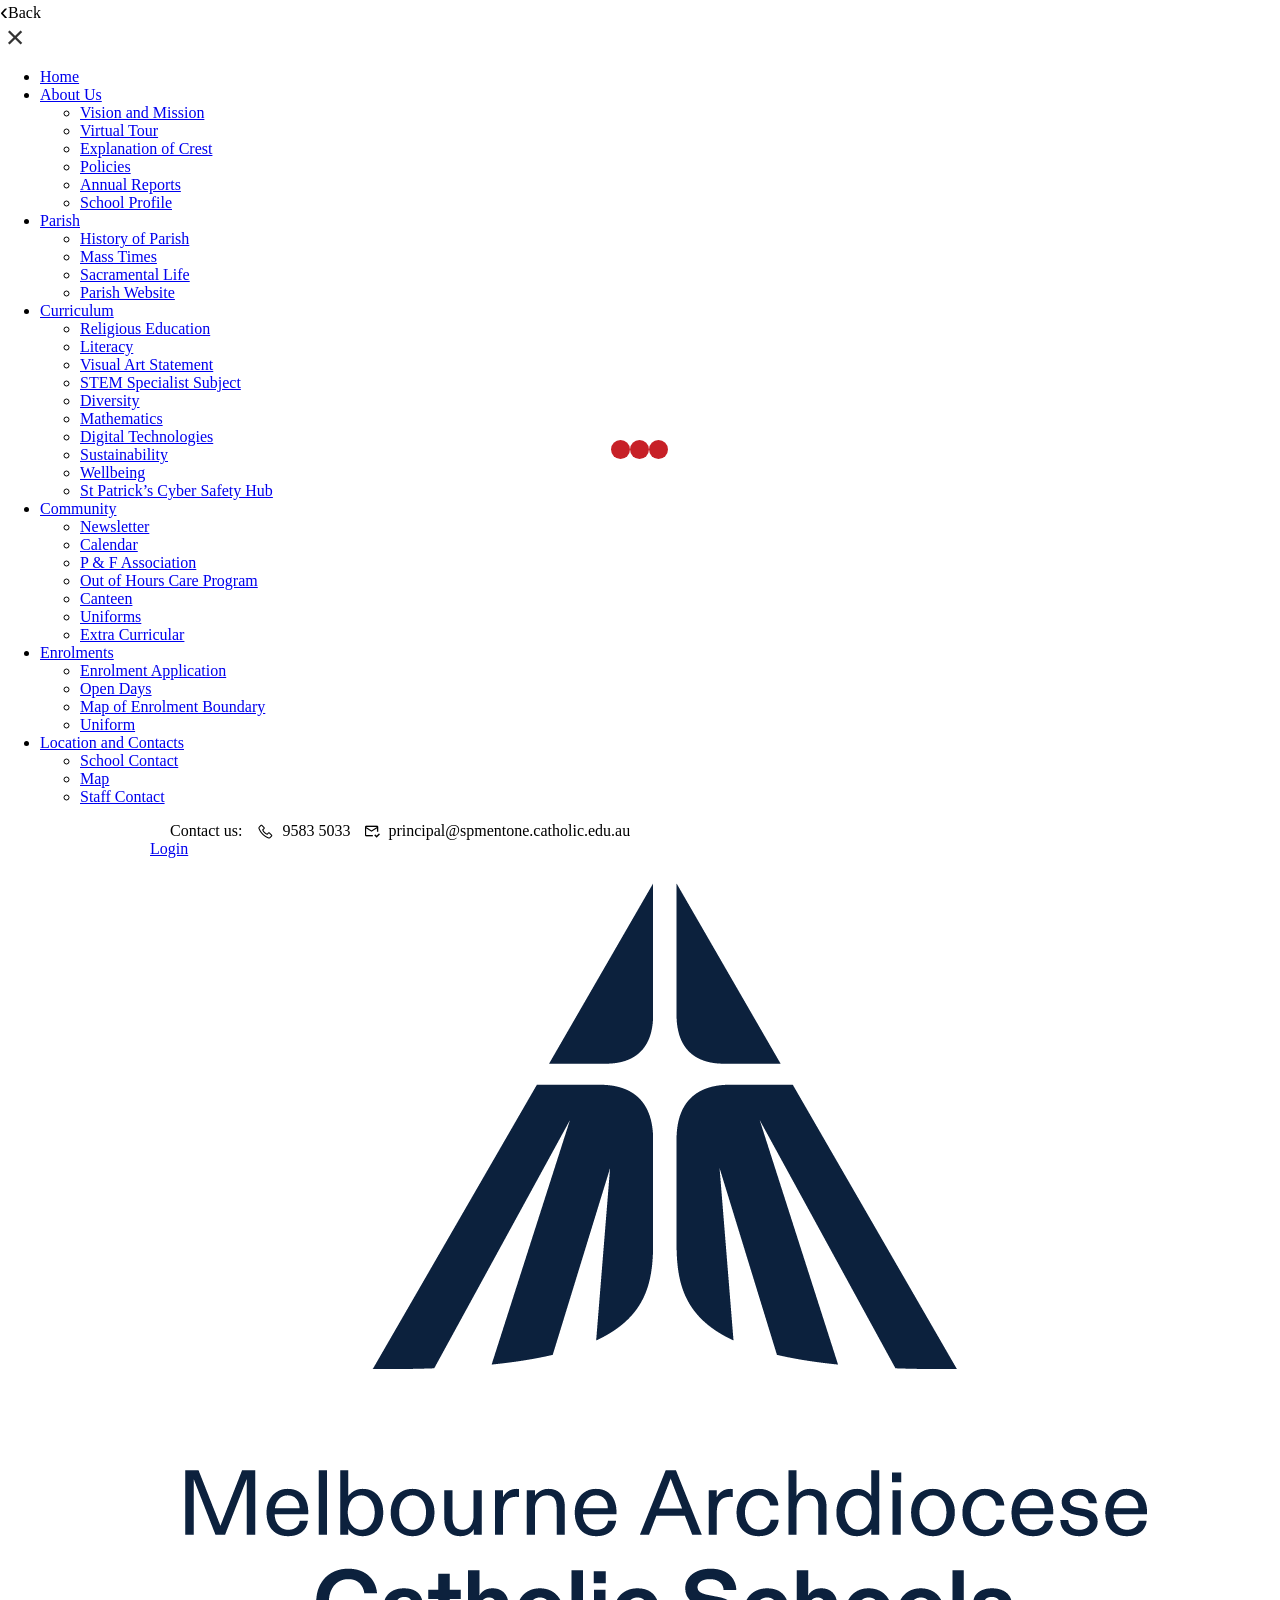
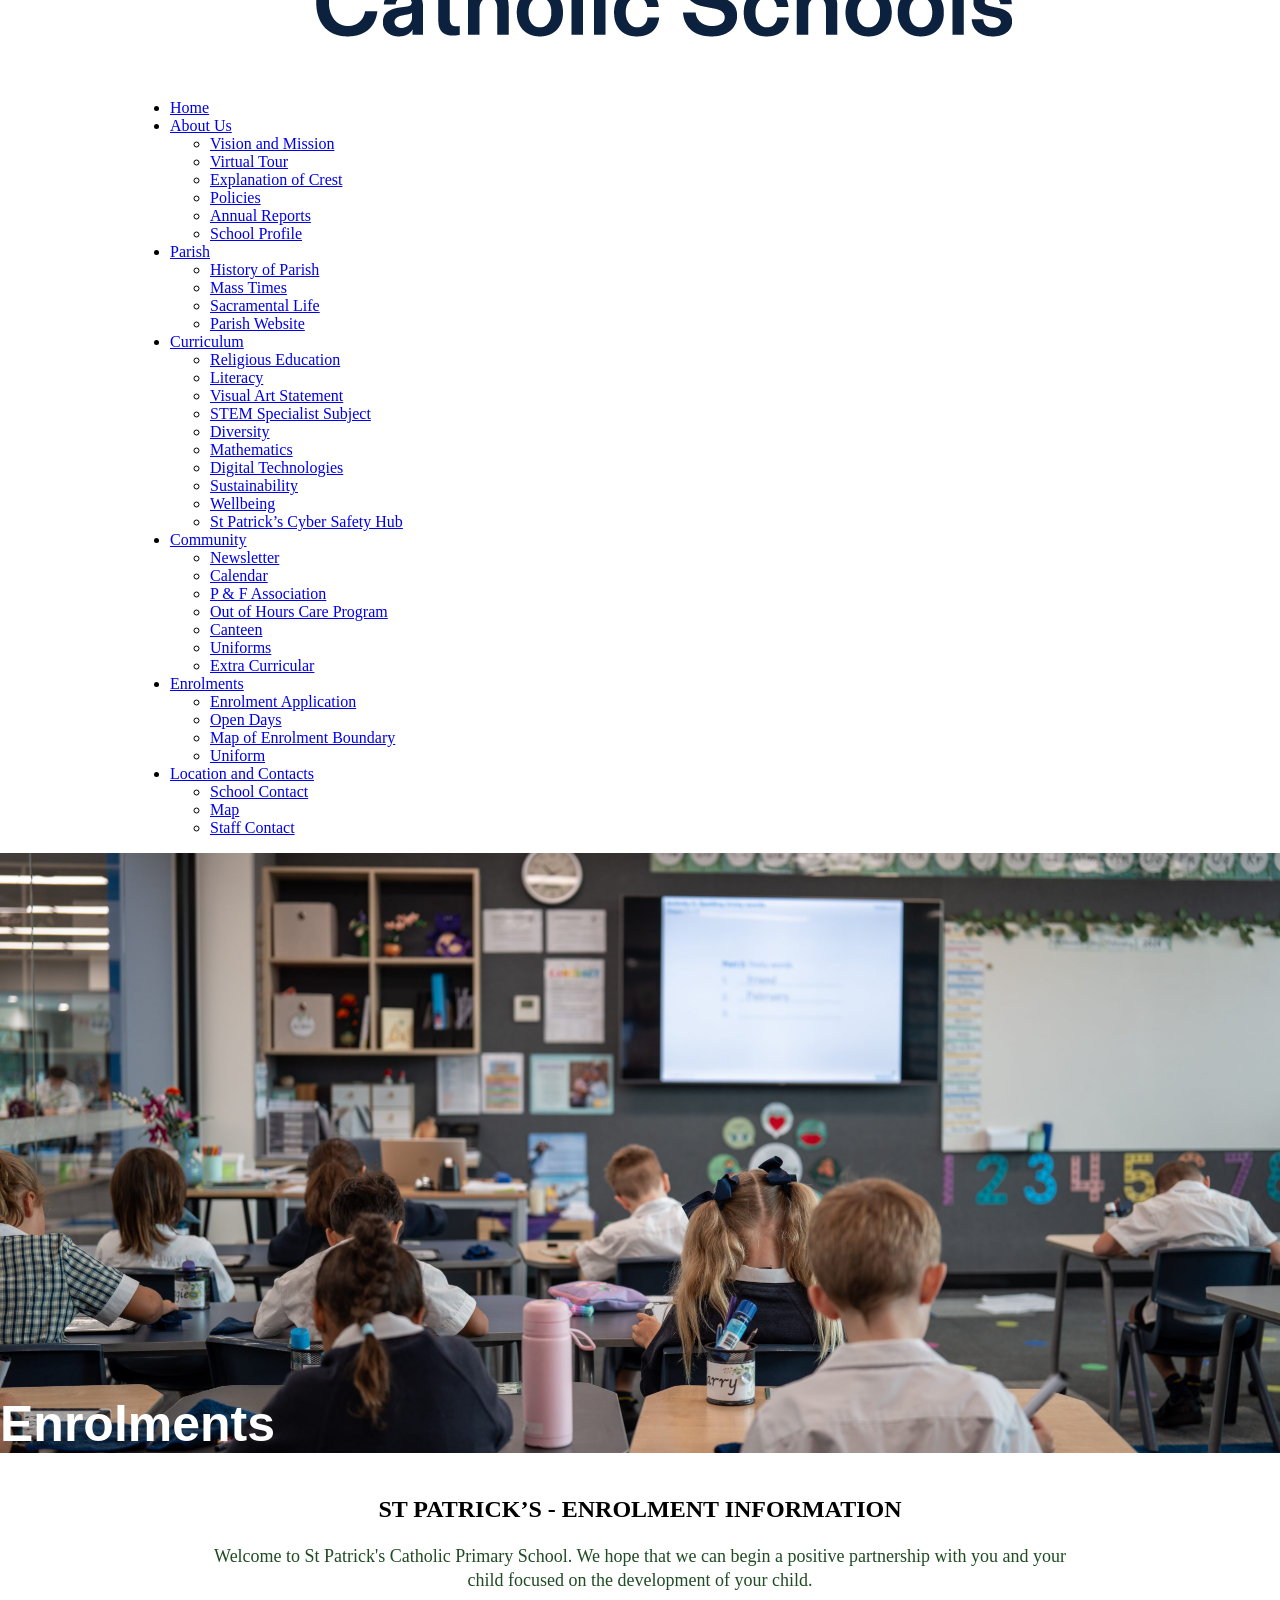
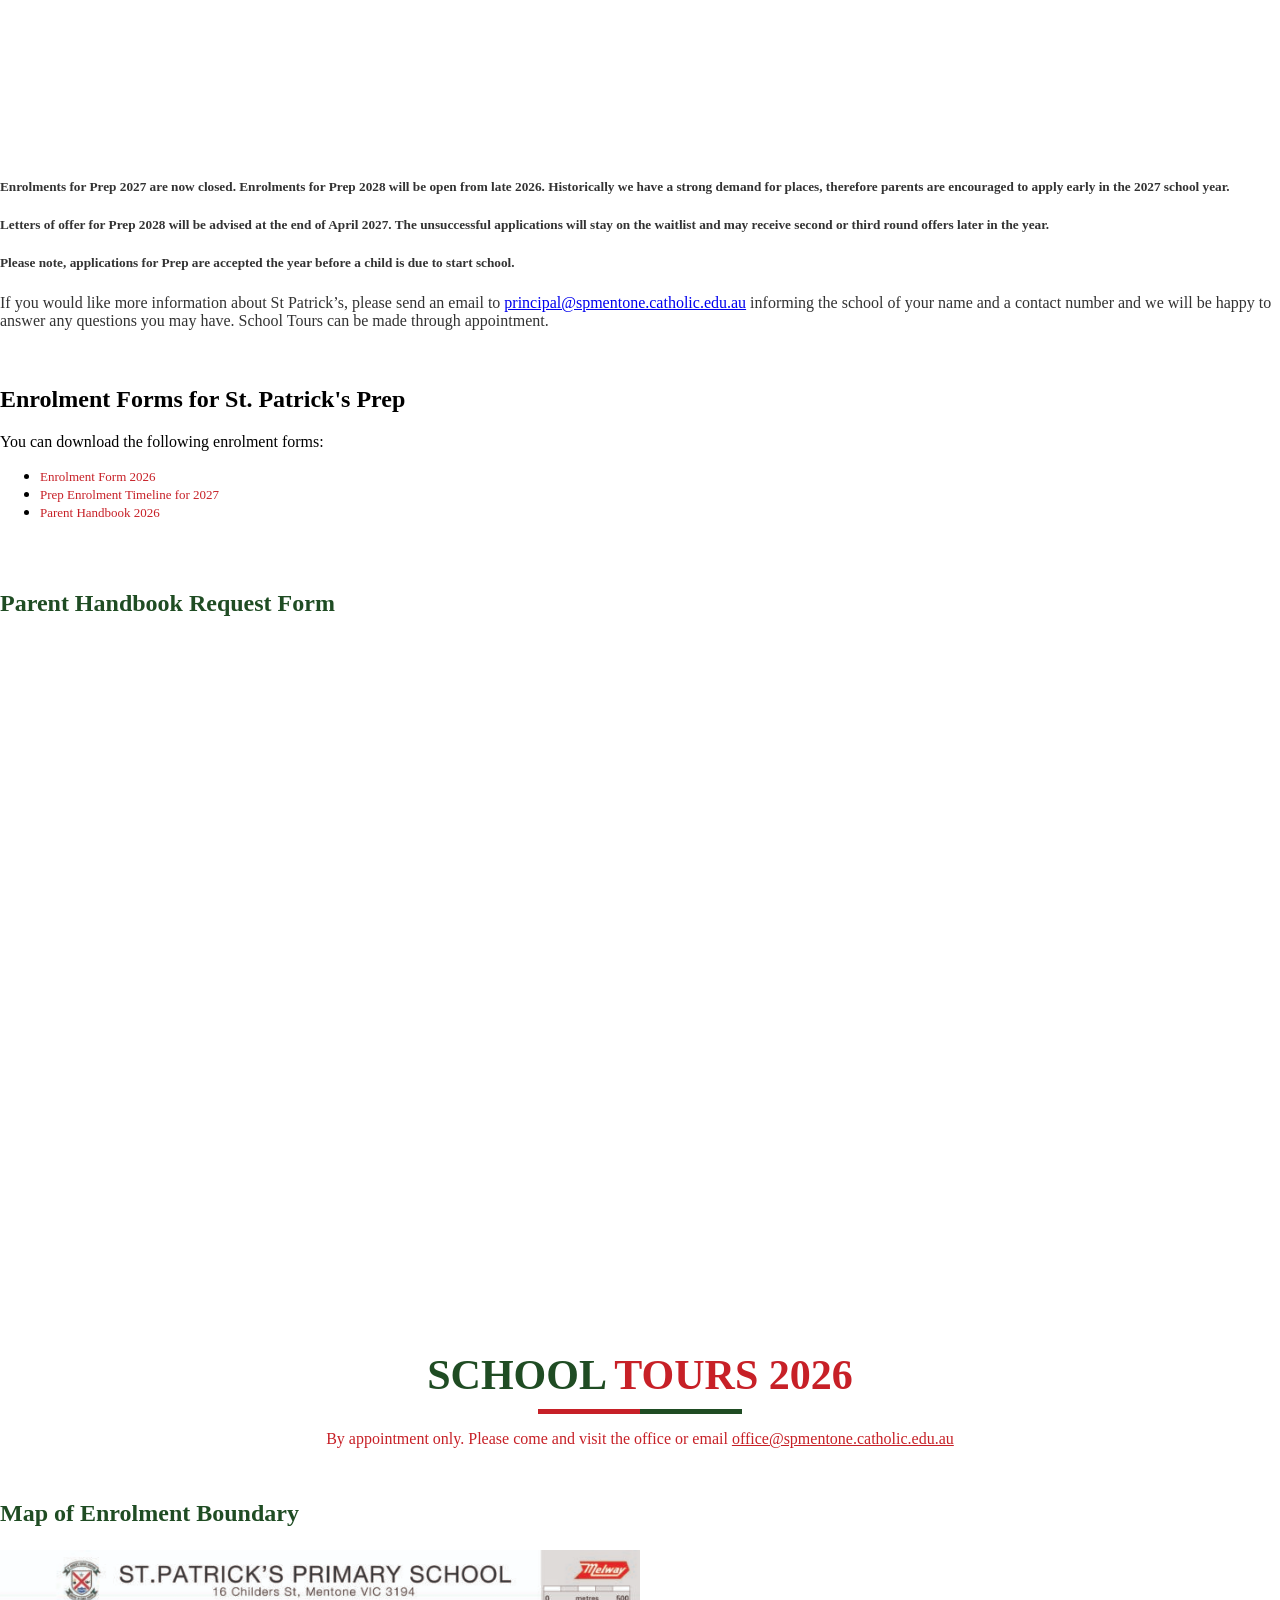
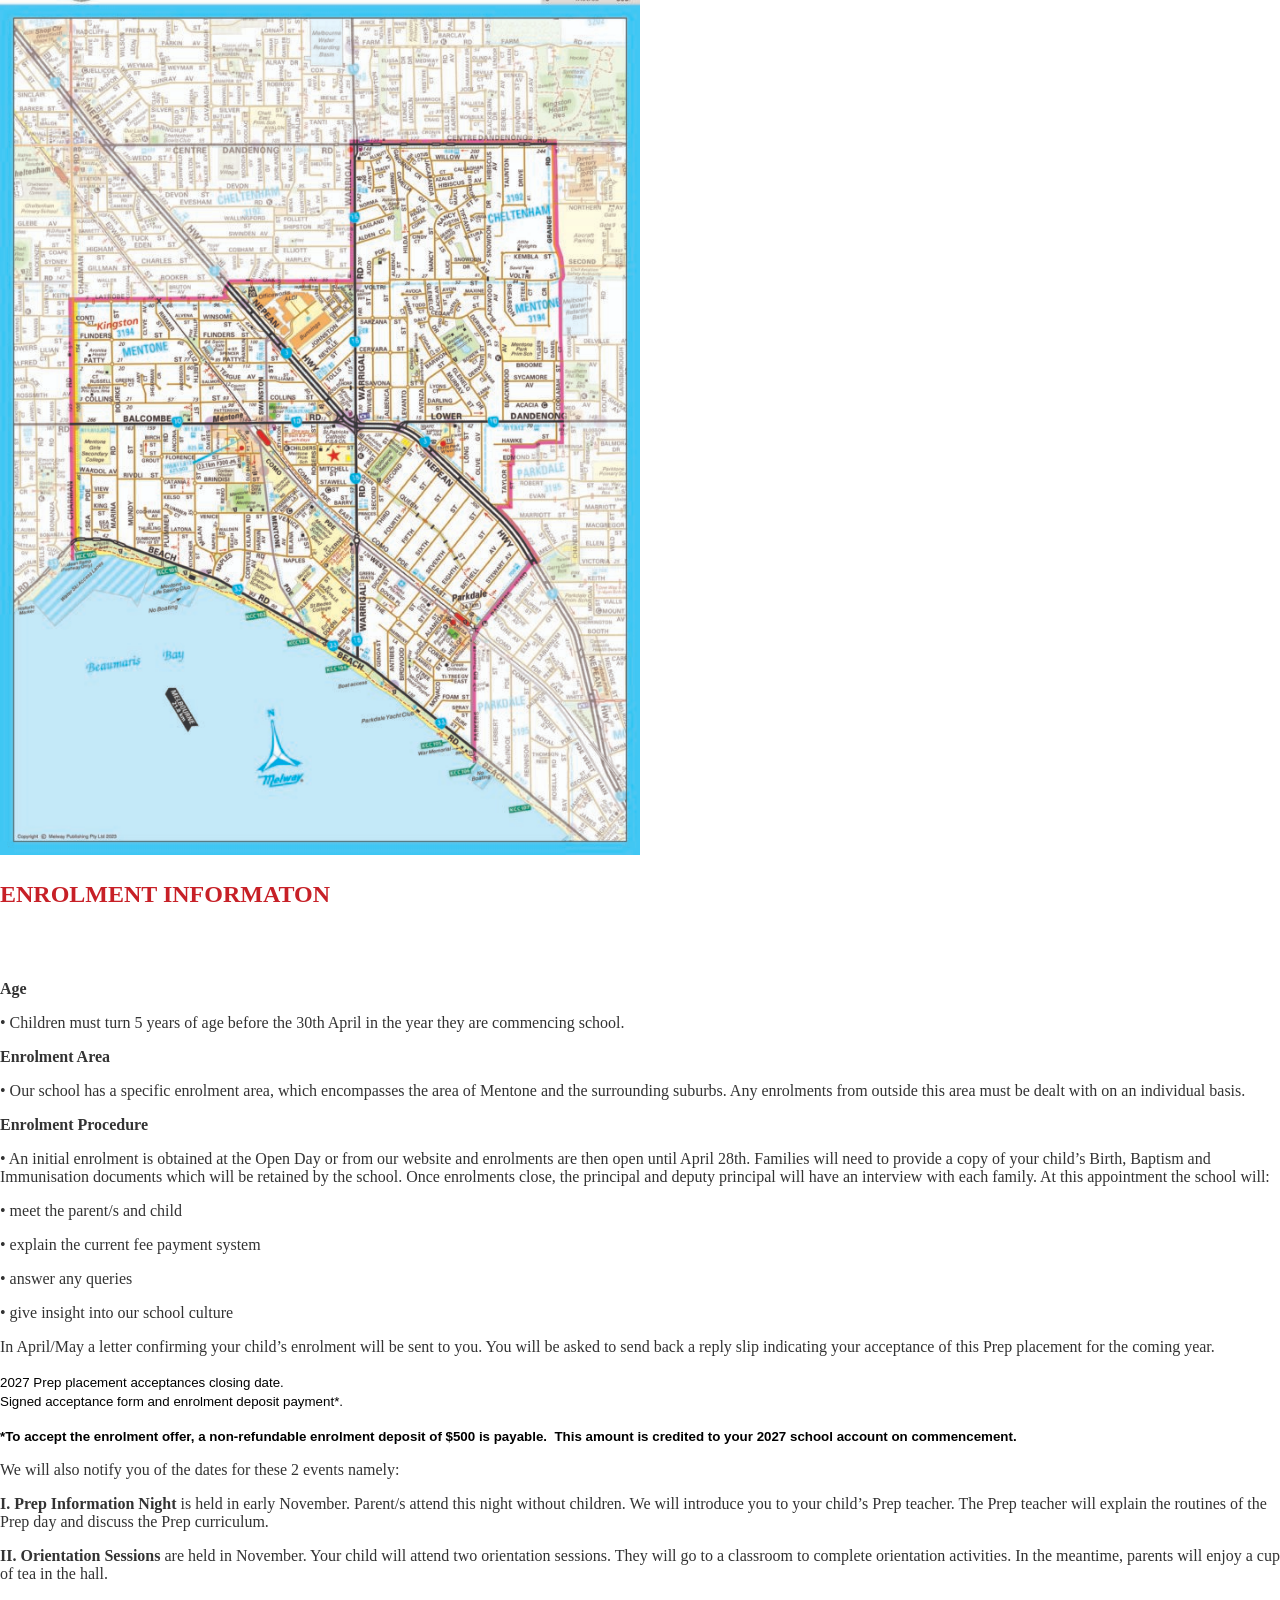
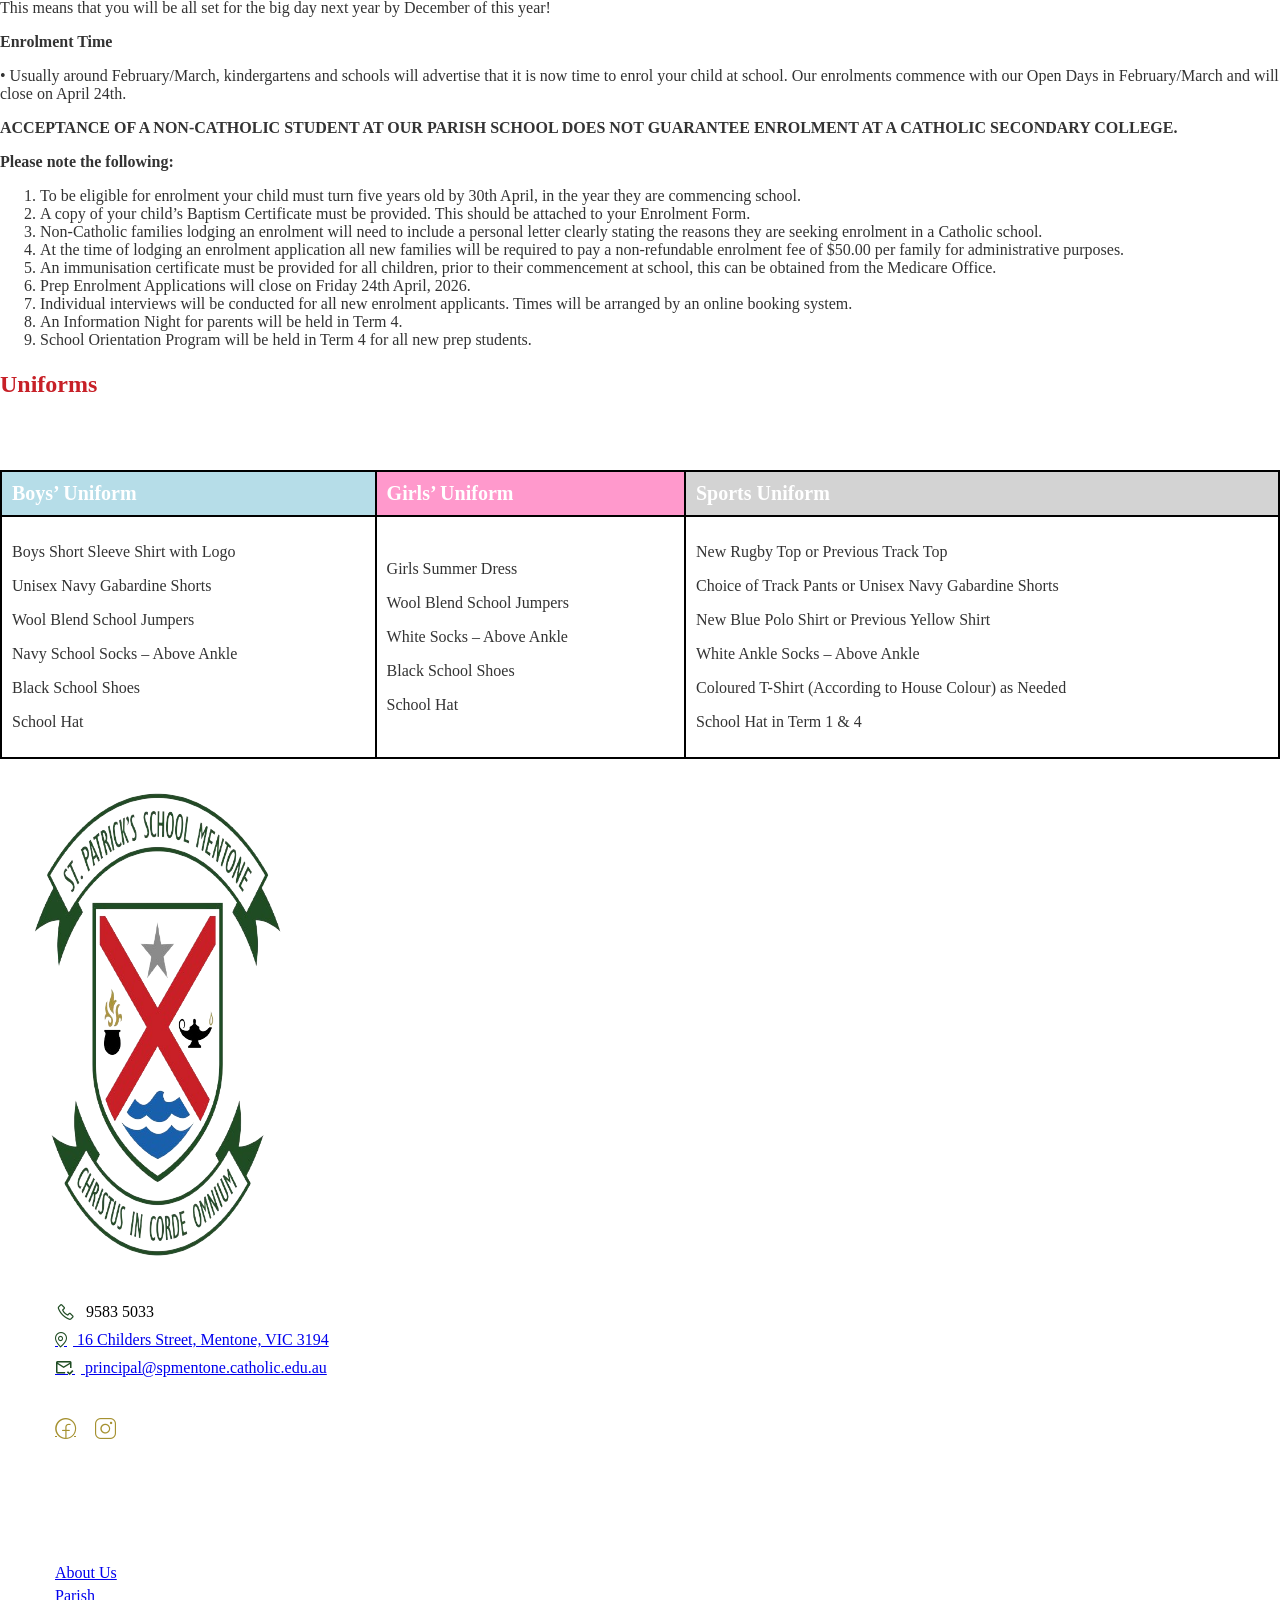
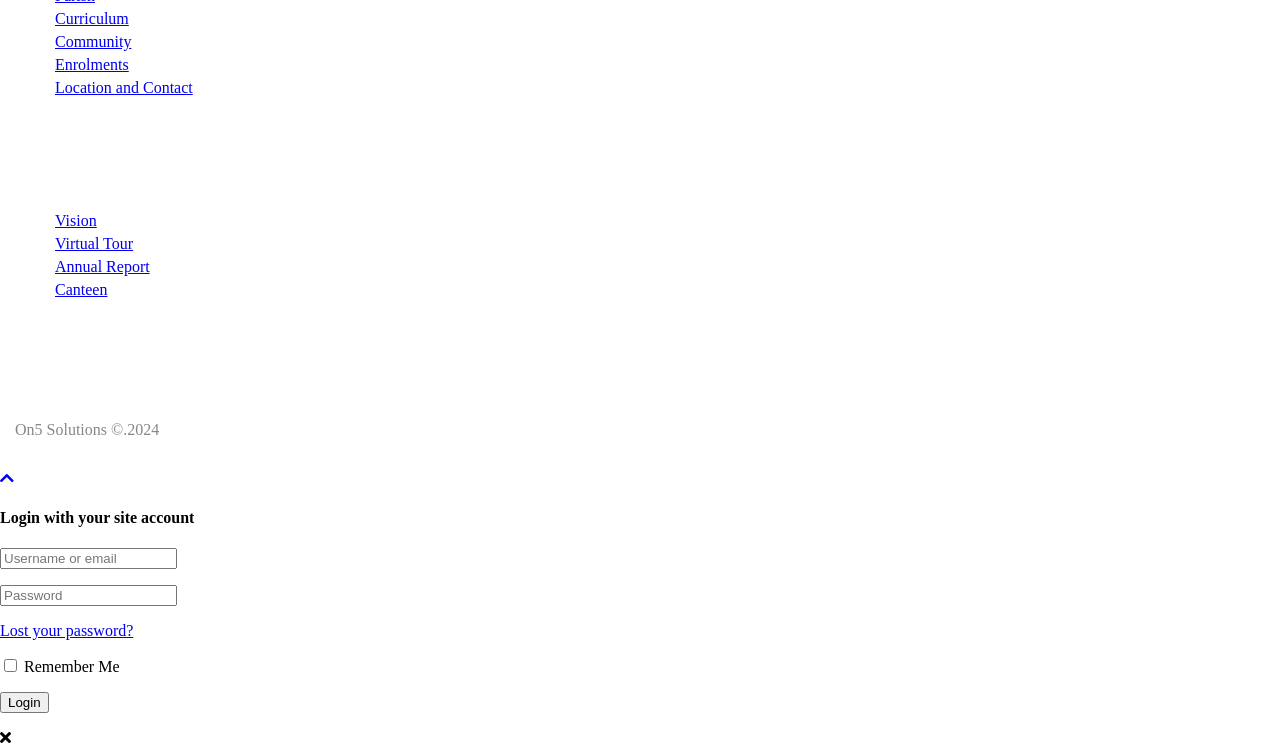
<file: enrollments.html>
<!DOCTYPE html>
<html itemscope itemtype="http://schema.org/WebPage" lang="en-US">
<head>
    <meta charset="UTF-8">
    <meta name="viewport" content="width=device-width, initial-scale=1">
    <link rel="profile" href="http://gmpg.org/xfn/11">
    <link rel="pingback" href="https://spmentone.catholic.edu.au/xmlrpc.php">
	<title>Enrolments &#8211; St Patrick&#039;s Primary School</title>
<meta name="description" content="Enrol your child at St Patrick's Primary School Mentone. Find enrolment forms, timelines, and the parent handbook request form.">
<meta property="og:title" content="Enrolments — St Patrick's Primary School">
<meta property="og:description" content="Enrol your child at St Patrick's Primary School Mentone. Find enrolment forms, timelines, and the parent handbook request form.">
<meta property="og:image" content="assets/images/St-Patricks-Mentone-vertical-lock-up-COLOUR.png">
<meta property="og:type" content="website">
<meta name='robots' content='max-image-preview:large' />
<link rel='dns-prefetch' href='//fonts.googleapis.com' />
<link rel="alternate" type="application/rss+xml" title="St Patrick&#039;s Primary School &raquo; Feed" href="https://spmentone.catholic.edu.au/feed/" />
<link rel="alternate" type="application/rss+xml" title="St Patrick&#039;s Primary School &raquo; Comments Feed" href="https://spmentone.catholic.edu.au/comments/feed/" />
<link rel="alternate" title="oEmbed (JSON)" type="application/json+oembed" href="https://spmentone.catholic.edu.au/wp-json/oembed/1.0/embed?url=https%3A%2F%2Fspmentone.catholic.edu.au%2Fenrolments%2F" />
<link rel="alternate" title="oEmbed (XML)" type="text/xml+oembed" href="https://spmentone.catholic.edu.au/wp-json/oembed/1.0/embed?url=https%3A%2F%2Fspmentone.catholic.edu.au%2Fenrolments%2F&#038;format=xml" />
<style id="wp-img-auto-sizes-contain-inline-css">
img:is([sizes=auto i],[sizes^="auto," i]){contain-intrinsic-size:3000px 1500px}
/*# sourceURL=wp-img-auto-sizes-contain-inline-css */
</style>
<link rel='stylesheet' id='font-awesome-5-all-css' href='assets/vendor/font-awesome/css/all.min.css' media='all' />
<link rel='stylesheet' id='font-awesome-4-shim-css' href='assets/vendor/font-awesome/css/v4-shims.min.css' media='all' />
<link rel='stylesheet' id='jkit-elements-main-css' href='https://spmentone.catholic.edu.au/wp-content/plugins/jeg-elementor-kit/assets/css/elements/main.css?ver=2.6.11' media='all' />
<style id="classic-theme-styles-inline-css">
/*! This file is auto-generated */
.wp-block-button__link{color:#fff;background-color:#32373c;border-radius:9999px;box-shadow:none;text-decoration:none;padding:calc(.667em + 2px) calc(1.333em + 2px);font-size:1.125em}.wp-block-file__button{background:#32373c;color:#fff;text-decoration:none}
/*# sourceURL=/wp-includes/css/classic-themes.min.css */
</style>
<style id="global-styles-inline-css">
:root{--wp--preset--aspect-ratio--square: 1;--wp--preset--aspect-ratio--4-3: 4/3;--wp--preset--aspect-ratio--3-4: 3/4;--wp--preset--aspect-ratio--3-2: 3/2;--wp--preset--aspect-ratio--2-3: 2/3;--wp--preset--aspect-ratio--16-9: 16/9;--wp--preset--aspect-ratio--9-16: 9/16;--wp--preset--color--black: #000000;--wp--preset--color--cyan-bluish-gray: #abb8c3;--wp--preset--color--white: #ffffff;--wp--preset--color--pale-pink: #f78da7;--wp--preset--color--vivid-red: #cf2e2e;--wp--preset--color--luminous-vivid-orange: #ff6900;--wp--preset--color--luminous-vivid-amber: #fcb900;--wp--preset--color--light-green-cyan: #7bdcb5;--wp--preset--color--vivid-green-cyan: #00d084;--wp--preset--color--pale-cyan-blue: #8ed1fc;--wp--preset--color--vivid-cyan-blue: #0693e3;--wp--preset--color--vivid-purple: #9b51e0;--wp--preset--color--primary: #c72027;--wp--preset--color--title: #333;--wp--preset--color--sub-title: #999;--wp--preset--color--border-input: #ddd;--wp--preset--gradient--vivid-cyan-blue-to-vivid-purple: linear-gradient(135deg,rgb(6,147,227) 0%,rgb(155,81,224) 100%);--wp--preset--gradient--light-green-cyan-to-vivid-green-cyan: linear-gradient(135deg,rgb(122,220,180) 0%,rgb(0,208,130) 100%);--wp--preset--gradient--luminous-vivid-amber-to-luminous-vivid-orange: linear-gradient(135deg,rgb(252,185,0) 0%,rgb(255,105,0) 100%);--wp--preset--gradient--luminous-vivid-orange-to-vivid-red: linear-gradient(135deg,rgb(255,105,0) 0%,rgb(207,46,46) 100%);--wp--preset--gradient--very-light-gray-to-cyan-bluish-gray: linear-gradient(135deg,rgb(238,238,238) 0%,rgb(169,184,195) 100%);--wp--preset--gradient--cool-to-warm-spectrum: linear-gradient(135deg,rgb(74,234,220) 0%,rgb(151,120,209) 20%,rgb(207,42,186) 40%,rgb(238,44,130) 60%,rgb(251,105,98) 80%,rgb(254,248,76) 100%);--wp--preset--gradient--blush-light-purple: linear-gradient(135deg,rgb(255,206,236) 0%,rgb(152,150,240) 100%);--wp--preset--gradient--blush-bordeaux: linear-gradient(135deg,rgb(254,205,165) 0%,rgb(254,45,45) 50%,rgb(107,0,62) 100%);--wp--preset--gradient--luminous-dusk: linear-gradient(135deg,rgb(255,203,112) 0%,rgb(199,81,192) 50%,rgb(65,88,208) 100%);--wp--preset--gradient--pale-ocean: linear-gradient(135deg,rgb(255,245,203) 0%,rgb(182,227,212) 50%,rgb(51,167,181) 100%);--wp--preset--gradient--electric-grass: linear-gradient(135deg,rgb(202,248,128) 0%,rgb(113,206,126) 100%);--wp--preset--gradient--midnight: linear-gradient(135deg,rgb(2,3,129) 0%,rgb(40,116,252) 100%);--wp--preset--font-size--small: 13px;--wp--preset--font-size--medium: 20px;--wp--preset--font-size--large: 28px;--wp--preset--font-size--x-large: 42px;--wp--preset--font-size--normal: 15px;--wp--preset--font-size--huge: 36px;--wp--preset--spacing--20: 0.44rem;--wp--preset--spacing--30: 0.67rem;--wp--preset--spacing--40: 1rem;--wp--preset--spacing--50: 1.5rem;--wp--preset--spacing--60: 2.25rem;--wp--preset--spacing--70: 3.38rem;--wp--preset--spacing--80: 5.06rem;--wp--preset--shadow--natural: 6px 6px 9px rgba(0, 0, 0, 0.2);--wp--preset--shadow--deep: 12px 12px 50px rgba(0, 0, 0, 0.4);--wp--preset--shadow--sharp: 6px 6px 0px rgba(0, 0, 0, 0.2);--wp--preset--shadow--outlined: 6px 6px 0px -3px rgb(255, 255, 255), 6px 6px rgb(0, 0, 0);--wp--preset--shadow--crisp: 6px 6px 0px rgb(0, 0, 0);}:where(body) { margin: 0; }:where(.is-layout-flex){gap: 0.5em;}:where(.is-layout-grid){gap: 0.5em;}body .is-layout-flex{display: flex;}.is-layout-flex{flex-wrap: wrap;align-items: center;}.is-layout-flex > :is(*, div){margin: 0;}body .is-layout-grid{display: grid;}.is-layout-grid > :is(*, div){margin: 0;}body{padding-top: 0px;padding-right: 0px;padding-bottom: 0px;padding-left: 0px;}:root :where(.wp-element-button, .wp-block-button__link){background-color: #32373c;border-width: 0;color: #fff;font-family: inherit;font-size: inherit;font-style: inherit;font-weight: inherit;letter-spacing: inherit;line-height: inherit;padding-top: calc(0.667em + 2px);padding-right: calc(1.333em + 2px);padding-bottom: calc(0.667em + 2px);padding-left: calc(1.333em + 2px);text-decoration: none;text-transform: inherit;}.has-black-color{color: var(--wp--preset--color--black) !important;}.has-cyan-bluish-gray-color{color: var(--wp--preset--color--cyan-bluish-gray) !important;}.has-white-color{color: var(--wp--preset--color--white) !important;}.has-pale-pink-color{color: var(--wp--preset--color--pale-pink) !important;}.has-vivid-red-color{color: var(--wp--preset--color--vivid-red) !important;}.has-luminous-vivid-orange-color{color: var(--wp--preset--color--luminous-vivid-orange) !important;}.has-luminous-vivid-amber-color{color: var(--wp--preset--color--luminous-vivid-amber) !important;}.has-light-green-cyan-color{color: var(--wp--preset--color--light-green-cyan) !important;}.has-vivid-green-cyan-color{color: var(--wp--preset--color--vivid-green-cyan) !important;}.has-pale-cyan-blue-color{color: var(--wp--preset--color--pale-cyan-blue) !important;}.has-vivid-cyan-blue-color{color: var(--wp--preset--color--vivid-cyan-blue) !important;}.has-vivid-purple-color{color: var(--wp--preset--color--vivid-purple) !important;}.has-primary-color{color: var(--wp--preset--color--primary) !important;}.has-title-color{color: var(--wp--preset--color--title) !important;}.has-sub-title-color{color: var(--wp--preset--color--sub-title) !important;}.has-border-input-color{color: var(--wp--preset--color--border-input) !important;}.has-black-background-color{background-color: var(--wp--preset--color--black) !important;}.has-cyan-bluish-gray-background-color{background-color: var(--wp--preset--color--cyan-bluish-gray) !important;}.has-white-background-color{background-color: var(--wp--preset--color--white) !important;}.has-pale-pink-background-color{background-color: var(--wp--preset--color--pale-pink) !important;}.has-vivid-red-background-color{background-color: var(--wp--preset--color--vivid-red) !important;}.has-luminous-vivid-orange-background-color{background-color: var(--wp--preset--color--luminous-vivid-orange) !important;}.has-luminous-vivid-amber-background-color{background-color: var(--wp--preset--color--luminous-vivid-amber) !important;}.has-light-green-cyan-background-color{background-color: var(--wp--preset--color--light-green-cyan) !important;}.has-vivid-green-cyan-background-color{background-color: var(--wp--preset--color--vivid-green-cyan) !important;}.has-pale-cyan-blue-background-color{background-color: var(--wp--preset--color--pale-cyan-blue) !important;}.has-vivid-cyan-blue-background-color{background-color: var(--wp--preset--color--vivid-cyan-blue) !important;}.has-vivid-purple-background-color{background-color: var(--wp--preset--color--vivid-purple) !important;}.has-primary-background-color{background-color: var(--wp--preset--color--primary) !important;}.has-title-background-color{background-color: var(--wp--preset--color--title) !important;}.has-sub-title-background-color{background-color: var(--wp--preset--color--sub-title) !important;}.has-border-input-background-color{background-color: var(--wp--preset--color--border-input) !important;}.has-black-border-color{border-color: var(--wp--preset--color--black) !important;}.has-cyan-bluish-gray-border-color{border-color: var(--wp--preset--color--cyan-bluish-gray) !important;}.has-white-border-color{border-color: var(--wp--preset--color--white) !important;}.has-pale-pink-border-color{border-color: var(--wp--preset--color--pale-pink) !important;}.has-vivid-red-border-color{border-color: var(--wp--preset--color--vivid-red) !important;}.has-luminous-vivid-orange-border-color{border-color: var(--wp--preset--color--luminous-vivid-orange) !important;}.has-luminous-vivid-amber-border-color{border-color: var(--wp--preset--color--luminous-vivid-amber) !important;}.has-light-green-cyan-border-color{border-color: var(--wp--preset--color--light-green-cyan) !important;}.has-vivid-green-cyan-border-color{border-color: var(--wp--preset--color--vivid-green-cyan) !important;}.has-pale-cyan-blue-border-color{border-color: var(--wp--preset--color--pale-cyan-blue) !important;}.has-vivid-cyan-blue-border-color{border-color: var(--wp--preset--color--vivid-cyan-blue) !important;}.has-vivid-purple-border-color{border-color: var(--wp--preset--color--vivid-purple) !important;}.has-primary-border-color{border-color: var(--wp--preset--color--primary) !important;}.has-title-border-color{border-color: var(--wp--preset--color--title) !important;}.has-sub-title-border-color{border-color: var(--wp--preset--color--sub-title) !important;}.has-border-input-border-color{border-color: var(--wp--preset--color--border-input) !important;}.has-vivid-cyan-blue-to-vivid-purple-gradient-background{background: var(--wp--preset--gradient--vivid-cyan-blue-to-vivid-purple) !important;}.has-light-green-cyan-to-vivid-green-cyan-gradient-background{background: var(--wp--preset--gradient--light-green-cyan-to-vivid-green-cyan) !important;}.has-luminous-vivid-amber-to-luminous-vivid-orange-gradient-background{background: var(--wp--preset--gradient--luminous-vivid-amber-to-luminous-vivid-orange) !important;}.has-luminous-vivid-orange-to-vivid-red-gradient-background{background: var(--wp--preset--gradient--luminous-vivid-orange-to-vivid-red) !important;}.has-very-light-gray-to-cyan-bluish-gray-gradient-background{background: var(--wp--preset--gradient--very-light-gray-to-cyan-bluish-gray) !important;}.has-cool-to-warm-spectrum-gradient-background{background: var(--wp--preset--gradient--cool-to-warm-spectrum) !important;}.has-blush-light-purple-gradient-background{background: var(--wp--preset--gradient--blush-light-purple) !important;}.has-blush-bordeaux-gradient-background{background: var(--wp--preset--gradient--blush-bordeaux) !important;}.has-luminous-dusk-gradient-background{background: var(--wp--preset--gradient--luminous-dusk) !important;}.has-pale-ocean-gradient-background{background: var(--wp--preset--gradient--pale-ocean) !important;}.has-electric-grass-gradient-background{background: var(--wp--preset--gradient--electric-grass) !important;}.has-midnight-gradient-background{background: var(--wp--preset--gradient--midnight) !important;}.has-small-font-size{font-size: var(--wp--preset--font-size--small) !important;}.has-medium-font-size{font-size: var(--wp--preset--font-size--medium) !important;}.has-large-font-size{font-size: var(--wp--preset--font-size--large) !important;}.has-x-large-font-size{font-size: var(--wp--preset--font-size--x-large) !important;}.has-normal-font-size{font-size: var(--wp--preset--font-size--normal) !important;}.has-huge-font-size{font-size: var(--wp--preset--font-size--huge) !important;}
:root :where(.wp-block-icon svg){width: 24px;}
:where(.wp-block-post-template.is-layout-flex){gap: 1.25em;}:where(.wp-block-post-template.is-layout-grid){gap: 1.25em;}
:where(.wp-block-term-template.is-layout-flex){gap: 1.25em;}:where(.wp-block-term-template.is-layout-grid){gap: 1.25em;}
:where(.wp-block-columns.is-layout-flex){gap: 2em;}:where(.wp-block-columns.is-layout-grid){gap: 2em;}
:root :where(.wp-block-pullquote){font-size: 1.5em;line-height: 1.6;}
/*# sourceURL=global-styles-inline-css */
</style>
<link rel='stylesheet' id='contact-form-7-css' href='https://spmentone.catholic.edu.au/wp-content/plugins/contact-form-7/includes/css/styles.css?ver=6.0.6' media='all' />
<link rel='stylesheet' id='elementor-frontend-css' href='https://spmentone.catholic.edu.au/wp-content/plugins/elementor/assets/css/frontend.min.css?ver=4.1.4' media='all' />
<style id="elementor-frontend-inline-css">
.elementor-kit-8941{--e-global-color-primary:#1F4C23;--e-global-color-secondary:#C72027;--e-global-color-text:#333333;--e-global-color-accent:#8B8B8B;--e-global-color-4588661:#A59130;--e-global-color-5f782af:#FFFFFF;--e-global-color-6b28c0b:#000000;--e-global-color-aac5579:#185FAF;}.elementor-kit-8941 e-page-transition{background-color:#FFBC7D;}.elementor-section.elementor-section-boxed > .elementor-container{max-width:1170px;}.e-con{--container-max-width:1170px;}.elementor-widget:not(:last-child){margin-block-end:20px;}.elementor-element{--widgets-spacing:20px 20px;--widgets-spacing-row:20px;--widgets-spacing-column:20px;}{}h1.entry-title{display:var(--page-title-display);}@media(max-width:1024px){.elementor-section.elementor-section-boxed > .elementor-container{max-width:1024px;}.e-con{--container-max-width:1024px;}}@media(max-width:767px){.elementor-section.elementor-section-boxed > .elementor-container{max-width:767px;}.e-con{--container-max-width:767px;}}
.elementor-15523 .elementor-element.elementor-element-3db4f45{--display:flex;--flex-direction:column;--container-widget-width:100%;--container-widget-height:initial;--container-widget-flex-grow:0;--container-widget-align-self:initial;--flex-wrap-mobile:wrap;--overlay-opacity:0.5;}.elementor-15523 .elementor-element.elementor-element-3db4f45:not(.elementor-motion-effects-element-type-background), .elementor-15523 .elementor-element.elementor-element-3db4f45 > .elementor-motion-effects-container > .elementor-motion-effects-layer{background-image:url("assets/images/L1001879-1-scaled.jpg");background-position:center center;background-size:cover;}.elementor-15523 .elementor-element.elementor-element-3db4f45::before, .elementor-15523 .elementor-element.elementor-element-3db4f45 > .elementor-background-video-container::before, .elementor-15523 .elementor-element.elementor-element-3db4f45 > .e-con-inner > .elementor-background-video-container::before, .elementor-15523 .elementor-element.elementor-element-3db4f45 > .elementor-background-slideshow::before, .elementor-15523 .elementor-element.elementor-element-3db4f45 > .e-con-inner > .elementor-background-slideshow::before, .elementor-15523 .elementor-element.elementor-element-3db4f45 > .elementor-motion-effects-container > .elementor-motion-effects-layer::before{background-color:#000000;--background-overlay:'';}.elementor-15523 .elementor-element.elementor-element-1d61ba4 > .elementor-widget-container{padding:500px 0px 0px 0px;}.elementor-15523 .elementor-element.elementor-element-1d61ba4 .sc_heading .title{font-family:"Poppins", Sans-serif;font-size:50px;}.elementor-15523 .elementor-element.elementor-element-1d61ba4 .sc_heading .title,.elementor-15523 .elementor-element.elementor-element-1d61ba4 .sc_heading .clone{color:#FFFFFF;}.elementor-15523 .elementor-element.elementor-element-1d61ba4 .sc_heading .title .thim-color{color:#C72027;}.elementor-15523 .elementor-element.elementor-element-1d61ba4 .sc_heading .line{width:100px;height:4px;background-color:var( --e-global-color-secondary );}.elementor-15523 .elementor-element.elementor-element-4fb1def{--display:flex;--flex-direction:column;--container-widget-width:100%;--container-widget-height:initial;--container-widget-flex-grow:0;--container-widget-align-self:initial;--flex-wrap-mobile:wrap;--overlay-opacity:1;--padding-top:100px;--padding-bottom:0px;--padding-left:0px;--padding-right:0px;}.elementor-15523 .elementor-element.elementor-element-4fb1def::before, .elementor-15523 .elementor-element.elementor-element-4fb1def > .elementor-background-video-container::before, .elementor-15523 .elementor-element.elementor-element-4fb1def > .e-con-inner > .elementor-background-video-container::before, .elementor-15523 .elementor-element.elementor-element-4fb1def > .elementor-background-slideshow::before, .elementor-15523 .elementor-element.elementor-element-4fb1def > .e-con-inner > .elementor-background-slideshow::before, .elementor-15523 .elementor-element.elementor-element-4fb1def > .elementor-motion-effects-container > .elementor-motion-effects-layer::before{background-color:#FFFFFF94;--background-overlay:'';}.elementor-widget-animated-headline .elementor-headline-dynamic-wrapper path{stroke:var( --e-global-color-accent );}.elementor-widget-animated-headline .elementor-headline-plain-text{color:var( --e-global-color-secondary );}.elementor-widget-animated-headline .elementor-headline{line-height:var( --e-global-typography-primary-line-height );}.elementor-widget-animated-headline{--dynamic-text-color:var( --e-global-color-secondary );}.elementor-widget-animated-headline .elementor-headline-dynamic-text{line-height:var( --e-global-typography-primary-line-height );}.elementor-15523 .elementor-element.elementor-element-e51f597{--iteration-count:infinite;--animation-duration:3000ms;--dynamic-text-color:var( --e-global-color-primary );}.elementor-15523 .elementor-element.elementor-element-e51f597 .elementor-headline{text-align:center;line-height:1.3em;}.elementor-15523 .elementor-element.elementor-element-e51f597 .elementor-headline-dynamic-wrapper path{stroke:var( --e-global-color-4588661 );stroke-width:4px;}.elementor-15523 .elementor-element.elementor-element-e51f597 .elementor-headline-dynamic-text{line-height:1.3em;}.elementor-widget-heading .elementor-heading-title{line-height:var( --e-global-typography-primary-line-height );color:var( --e-global-color-primary );}.elementor-15523 .elementor-element.elementor-element-c328b2d > .elementor-widget-container{padding:0px 200px 50px 200px;}.elementor-15523 .elementor-element.elementor-element-c328b2d{text-align:center;}.elementor-15523 .elementor-element.elementor-element-c328b2d .elementor-heading-title{font-size:18px;font-weight:400;line-height:1.3em;}.elementor-widget-text-editor{font-weight:var( --e-global-typography-text-font-weight );color:var( --e-global-color-text );}.elementor-widget-text-editor.elementor-drop-cap-view-stacked .elementor-drop-cap{background-color:var( --e-global-color-primary );}.elementor-widget-text-editor.elementor-drop-cap-view-framed .elementor-drop-cap, .elementor-widget-text-editor.elementor-drop-cap-view-default .elementor-drop-cap{color:var( --e-global-color-primary );border-color:var( --e-global-color-primary );}.elementor-15523 .elementor-element.elementor-element-6e09547 > .elementor-widget-container{padding:80px 0px 20px 0px;}.elementor-15523 .elementor-element.elementor-element-9d2af6e > .elementor-widget-container{padding:30px 0px 0px 0px;}.elementor-15523 .elementor-element.elementor-element-140ccbf{--display:flex;--flex-direction:column;--container-widget-width:100%;--container-widget-height:initial;--container-widget-flex-grow:0;--container-widget-align-self:initial;--flex-wrap-mobile:wrap;--padding-top:100px;--padding-bottom:0px;--padding-left:0px;--padding-right:0px;}.elementor-widget-eael-dual-color-header .eael-dch-separator-wrap i{color:var( --e-global-color-primary );}.elementor-15523 .elementor-element.elementor-element-86504b1 .eael-dch-separator-wrap .separator-one{background-color:var( --e-global-color-secondary );margin-right:0px;width:8%;height:5px;}.elementor-15523 .elementor-element.elementor-element-86504b1 .eael-dch-separator-wrap .separator-two{background-color:var( --e-global-color-primary );margin-left:0px;width:8%;height:5px;}.elementor-15523 .elementor-element.elementor-element-86504b1 .eael-dual-header .title{color:var( --e-global-color-secondary );}.elementor-15523 .elementor-element.elementor-element-86504b1 .eael-dual-header .title span.lead{color:var( --e-global-color-primary );}.elementor-15523 .elementor-element.elementor-element-86504b1 .eael-dual-header .title, .elementor-15523 .elementor-element.elementor-element-86504b1 .eael-dual-header .title span{font-size:42px;}.elementor-15523 .elementor-element.elementor-element-86504b1 .eael-dual-header .subtext{color:var( --e-global-color-secondary );}.elementor-15523 .elementor-element.elementor-element-86504b1 .eael-dch-separator-wrap{justify-content:center;}.elementor-15523 .elementor-element.elementor-element-756ead4{--display:flex;--flex-direction:column;--container-widget-width:100%;--container-widget-height:initial;--container-widget-flex-grow:0;--container-widget-align-self:initial;--flex-wrap-mobile:wrap;--padding-top:60px;--padding-bottom:0px;--padding-left:0px;--padding-right:0px;}.elementor-15523 .elementor-element.elementor-element-74a4e61 .elementor-heading-title{line-height:1.3em;}.elementor-widget-image .widget-image-caption{color:var( --e-global-color-text );font-weight:var( --e-global-typography-text-font-weight );}.elementor-15523 .elementor-element.elementor-element-f8cae7d{--display:flex;--flex-direction:column;--container-widget-width:100%;--container-widget-height:initial;--container-widget-flex-grow:0;--container-widget-align-self:initial;--flex-wrap-mobile:wrap;--padding-top:80px;--padding-bottom:0px;--padding-left:0px;--padding-right:0px;}.elementor-15523 .elementor-element.elementor-element-4c83f12 > .elementor-widget-container{padding:0px 0px 030px 0px;}.elementor-15523 .elementor-element.elementor-element-4c83f12{text-align:start;}.elementor-15523 .elementor-element.elementor-element-4c83f12 .elementor-heading-title{line-height:1.3em;color:var( --e-global-color-secondary );}.elementor-15523 .elementor-element.elementor-element-4ddacfb{--display:flex;--flex-direction:column;--container-widget-width:100%;--container-widget-height:initial;--container-widget-flex-grow:0;--container-widget-align-self:initial;--flex-wrap-mobile:wrap;--padding-top:80px;--padding-bottom:0px;--padding-left:0px;--padding-right:0px;}.elementor-15523 .elementor-element.elementor-element-b0bd1f4 > .elementor-widget-container{padding:0px 0px 030px 0px;}.elementor-15523 .elementor-element.elementor-element-b0bd1f4{text-align:start;}.elementor-15523 .elementor-element.elementor-element-b0bd1f4 .elementor-heading-title{line-height:1.3em;color:var( --e-global-color-secondary );}@media(max-width:1024px){.elementor-widget-animated-headline .elementor-headline{line-height:var( --e-global-typography-primary-line-height );}.elementor-widget-animated-headline .elementor-headline-dynamic-text{line-height:var( --e-global-typography-primary-line-height );}.elementor-widget-heading .elementor-heading-title{line-height:var( --e-global-typography-primary-line-height );}}@media(max-width:767px){.elementor-15523 .elementor-element.elementor-element-1d61ba4 > .elementor-widget-container{padding:250px 0px 0px 0px;}.elementor-15523 .elementor-element.elementor-element-1d61ba4 .sc_heading .title{font-size:32px;}.elementor-15523 .elementor-element.elementor-element-4fb1def{--padding-top:50px;--padding-bottom:0px;--padding-left:05px;--padding-right:05px;}.elementor-widget-animated-headline .elementor-headline{line-height:var( --e-global-typography-primary-line-height );}.elementor-widget-animated-headline .elementor-headline-dynamic-text{line-height:var( --e-global-typography-primary-line-height );}.elementor-15523 .elementor-element.elementor-element-e51f597 > .elementor-widget-container{padding:0px 5px 0px 05px;}.elementor-15523 .elementor-element.elementor-element-e51f597 .elementor-headline{font-size:22px;line-height:2.4em;}.elementor-widget-heading .elementor-heading-title{line-height:var( --e-global-typography-primary-line-height );}.elementor-15523 .elementor-element.elementor-element-c328b2d > .elementor-widget-container{padding:0px 0px 0px 0px;}.elementor-15523 .elementor-element.elementor-element-c328b2d .elementor-heading-title{font-size:15px;}.elementor-15523 .elementor-element.elementor-element-9d2af6e > .elementor-widget-container{padding:50px 0px 0px 0px;}.elementor-15523 .elementor-element.elementor-element-140ccbf{--padding-top:120px;--padding-bottom:0px;--padding-left:0px;--padding-right:0px;}.elementor-15523 .elementor-element.elementor-element-756ead4{--padding-top:20px;--padding-bottom:0px;--padding-left:0px;--padding-right:0px;}.elementor-15523 .elementor-element.elementor-element-74a4e61{text-align:center;}.elementor-15523 .elementor-element.elementor-element-74a4e61 .elementor-heading-title{font-size:22px;}.elementor-15523 .elementor-element.elementor-element-50204a2 > .elementor-widget-container{padding:0px 5px 0px 05px;}.elementor-15523 .elementor-element.elementor-element-f8cae7d{--padding-top:50px;--padding-bottom:0px;--padding-left:05px;--padding-right:05px;}.elementor-15523 .elementor-element.elementor-element-4c83f12 .elementor-heading-title{font-size:22px;}.elementor-15523 .elementor-element.elementor-element-4ddacfb{--padding-top:50px;--padding-bottom:30px;--padding-left:05px;--padding-right:5px;}.elementor-15523 .elementor-element.elementor-element-b0bd1f4 .elementor-heading-title{font-size:22px;}}
/*# sourceURL=elementor-frontend-inline-css */
</style>
<link rel='stylesheet' id='elementor-pro-css' href='https://spmentone.catholic.edu.au/wp-content/plugins/elementor-pro/assets/css/frontend.min.css?ver=3.19.0' media='all' />
<link rel='stylesheet' id='widget-heading-css' href='https://spmentone.catholic.edu.au/wp-content/plugins/elementor/assets/css/widget-heading.min.css?ver=4.1.4' media='all' />
<link rel='stylesheet' id='widget-image-css' href='https://spmentone.catholic.edu.au/wp-content/plugins/elementor/assets/css/widget-image.min.css?ver=4.1.4' media='all' />
<link rel='stylesheet' id='cute-alert-css' href='https://spmentone.catholic.edu.au/wp-content/plugins/metform/public/assets/lib/cute-alert/style.css?ver=3.9.9' media='all' />
<link rel='stylesheet' id='text-editor-style-css' href='https://spmentone.catholic.edu.au/wp-content/plugins/metform/public/assets/css/text-editor.css?ver=3.9.9' media='all' />
<link rel='stylesheet' id='simcal-qtip-css' href='https://spmentone.catholic.edu.au/wp-content/plugins/google-calendar-events/assets/generated/vendor/jquery.qtip.min.css?ver=3.5.3' media='all' />
<link rel='stylesheet' id='simcal-default-calendar-grid-css' href='https://spmentone.catholic.edu.au/wp-content/plugins/google-calendar-events/assets/generated/default-calendar-grid.min.css?ver=3.5.3' media='all' />
<link rel='stylesheet' id='simcal-default-calendar-list-css' href='https://spmentone.catholic.edu.au/wp-content/plugins/google-calendar-events/assets/generated/default-calendar-list.min.css?ver=3.5.3' media='all' />
<link rel='stylesheet' id='thim-ekit-frontend-css' href='https://spmentone.catholic.edu.au/wp-content/plugins/thim-elementor-kit/build/frontend.css?ver=1.3.2' media='all' />
<link rel='stylesheet' id='eael-general-css' href='https://spmentone.catholic.edu.au/wp-content/plugins/essential-addons-for-elementor-lite/assets/front-end/css/view/general.min.css?ver=6.1.1' media='all' />
<link rel='stylesheet' id='thim-fontgoogle-default-css' href='https://fonts.googleapis.com/css2?family=Roboto+Slab:wght@300;400;500;600;700&#038;family=Roboto:wght@300;400;500;700&#038;display=swap&#038;ver=5.4.2' media='all' />
<link rel='stylesheet' id='elementor-icons-thim-ekits-fonts-css' href='assets/vendor/thim-ekits/css/thim-ekits-icons.min.css' media='all' />
<link rel='stylesheet' id='thim-style-css' href='https://spmentone.catholic.edu.au/wp-content/themes/eduma/style.css?ver=5.4.2' media='all' />
<style id="thim-style-inline-css">
:root{--thim-body-primary-color:#c72027;--thim-body-secondary-color:#e6a303;--thim-button-text-color:#333;--thim-button-hover-color:#e6a303;--thim-border-color:#eee;--top-info-course-background_color:#273044;--top-info-course-text_color:#fff;--thim-footer-font-title-variant:regular;--thim-footer-font-title-font-size:20px;--thim-footer-font-title-line-height:40px;--thim-footer-font-title-text-transform:none;--thim-top-heading-title-align:left;--thim-top-heading-title-font-size-desktop:40px;--thim-top-heading-title-font-size-mobile:30px;--thim-top-heading-title-font-text-transform:none;--thim-top-heading-title-font-weight:600;--thim-top-heading-padding-top:70px;--thim-top-heading-padding-bottom:70px;--thim-top-heading-padding-top-mobile:40px;--thim-top-heading-padding-bottom-mobile:40px;--thim-breacrumb-font-size:13px;--thim-breacrumb-color:#333333;--thim-breacrumb-bg-color:rgba(247,247,247,0);--thim-course-price-color:#f24c0a;--thim-width-logo:180px;--thim-bg-color-toolbar:#1f1f1f;--thim-text-color-toolbar:#ffffff;--thim-link-color-toolbar:#ffffff;--thim-link-hover-color-toolbar:#1f4c23;--thim-toolbar-variant:regular;--thim-toolbar-font-size:13px;--thim-toolbar-line-height:1.4em;--thim-toolbar-text-transform:none;--thim-toolbar-border-type:solid;--thim-toolbar-border-size:1px;--thim-link-color-toolbar-border-button:rgba(255,255,255,0.2);--thim-bg-main-menu-color:rgba(255,255,255,0);--thim-main-menu-variant:600;--thim-main-menu-font-size:15px;--thim-main-menu-line-height:1.3em;--thim-main-menu-text-transform:uppercase;--thim-main-menu-font-weight:500;--thim-main-menu-text-color:#ffffff;--thim_main_menu_text_color_rgb:255,255,255;--thim-main-menu-text-hover-color:#c91e26;--thim-sticky-bg-main-menu-color:#ffffff;--thim-sticky-main-menu-text-color:#333333;--thim_sticky_main_menu_text_color_rgb:51,51,51;--thim-sticky-main-menu-text-hover-color:#000000;--thim-sub-menu-bg-color:#ffffff;--thim-sub-menu-border-color:rgba(43,43,43,0);--thim-sub-menu-text-color:#000000;--thim-sub-menu-text-color-hover:#1f4c23;--thim-bg-mobile-menu-color:#ffffff;--thim-mobile-menu-text-color:#333333;--thim_mobile_menu_text_color_rgb:51,51,51;--thim-mobile-menu-text-hover-color:#1f4c23;--thim-bg-switch-layout-style:#f5f5f5;--thim-padding-switch-layout-style:10px;--thim-font-body-font-family:Roboto;--thim-font-body-variant:regular;--thim-font-body-font-size:15px;--thim-font-body-line-height:1.8em;--thim-font-body-color:#606060;--thim-font-title-font-family:Roboto Slab;--thim-font-title-color:#333333;--thim-font-title-variant:600;--thim-font-h1-font-size:36px;--thim-font-h1-line-height:1.6em;--thim-font-h1-text-transform:none;--thim-font-h2-font-size:28px;--thim-font-h2-line-height:1.6em;--thim-font-h2-text-transform:none;--thim-font-h3-font-size:24px;--thim-font-h3-line-height:1.6em;--thim-font-h3-text-transform:none;--thim-font-h4-font-size:18px;--thim-font-h4-line-height:1.6em;--thim-font-h4-text-transform:none;--thim-font-h5-font-size:16px;--thim-font-h5-line-height:1.6em;--thim-font-h5-text-transform:none;--thim-font-h6-font-size:16px;--thim-font-h6-line-height:1.4em;--thim-font-h6-text-transform:none;--thim-font-title-sidebar-font-size:18px;--thim-font-title-sidebar-line-height:1.4em;--thim-font-title-sidebar-text-transform:uppercase;--thim-font-button-variant:regular;--thim-font-button-font-size:13px;--thim-font-button-line-height:1.6em;--thim-font-button-text-transform:uppercase;--thim-preload-style-background:#ffffff;--thim-preload-style-color:#c72027;--thim-footer-bg-color:#111111;--thim-footer-color-title:#fff;--thim-footer-color-text:#999999;--thim-footer-color-link:#999999;--thim-footer-color-hover:#1f4c23;--thim-padding-content-pdtop-desktop:60px;--thim-padding-content-pdbottom-desktop:60px;--thim-padding-content-pdtop-mobile:40px;--thim-padding-content-pdbottom-mobile:40px;--thim-copyright-bg-color:#2c2c2c;--thim-copyright-text-color:#707070;--thim-copyright-border-color:rgba(255,255,255,0.1);--thim-bg-pattern:url("assets/images/pattern1.png");--thim-bg-repeat:no-repeat;--thim-bg-position:center center;--thim-bg-attachment:inherit;--thim-bg-size:inherit;--thim-footer-bg-repeat:no-repeat;--thim-footer-bg-position:center center;--thim-footer-bg-size:inherit;--thim-footer-bg-attachment:inherit;--thim-body-bg-color:#fff;}
/** CSS preloading */
.cssload-loader-style-1{margin:auto;width:62px;height:62px;border-radius:50%;-o-border-radius:50%;-ms-border-radius:50%;-webkit-border-radius:50%;-moz-border-radius:50%;perspective:780px}.cssload-loader-style-1 .cssload-inner{position:absolute;width:100%;height:100%;box-sizing:border-box;-o-box-sizing:border-box;-ms-box-sizing:border-box;-webkit-box-sizing:border-box;-moz-box-sizing:border-box;border-radius:50%;-o-border-radius:50%;-ms-border-radius:50%;-webkit-border-radius:50%;-moz-border-radius:50%}.cssload-loader-style-1 .cssload-inner.cssload-one{left:0;top:0;animation:cssload-rotate-one 1.15s linear infinite;-o-animation:cssload-rotate-one 1.15s linear infinite;-ms-animation:cssload-rotate-one 1.15s linear infinite;-webkit-animation:cssload-rotate-one 1.15s linear infinite;-moz-animation:cssload-rotate-one 1.15s linear infinite;border-bottom:3px solid rgb(0,0,0);border-bottom-color:var(--thim-preload-style-color,#ffb606)}.cssload-loader-style-1 .cssload-inner.cssload-two{right:0;top:0;animation:cssload-rotate-two 1.15s linear infinite;-o-animation:cssload-rotate-two 1.15s linear infinite;-ms-animation:cssload-rotate-two 1.15s linear infinite;-webkit-animation:cssload-rotate-two 1.15s linear infinite;-moz-animation:cssload-rotate-two 1.15s linear infinite;border-right:3px solid rgb(0,0,0);border-right-color:var(--thim-preload-style-color,#ffb606)}.cssload-loader-style-1 .cssload-inner.cssload-three{right:0;bottom:0;animation:cssload-rotate-three 1.15s linear infinite;-o-animation:cssload-rotate-three 1.15s linear infinite;-ms-animation:cssload-rotate-three 1.15s linear infinite;-webkit-animation:cssload-rotate-three 1.15s linear infinite;-moz-animation:cssload-rotate-three 1.15s linear infinite;border-top:3px solid rgb(0,0,0);border-top-color:var(--thim-preload-style-color,#ffb606)}@keyframes cssload-rotate-one{0%{transform:rotateX(35deg) rotateY(-45deg) rotateZ(0deg)}100%{transform:rotateX(35deg) rotateY(-45deg) rotateZ(360deg)}}@-o-keyframes cssload-rotate-one{0%{-o-transform:rotateX(35deg) rotateY(-45deg) rotateZ(0deg)}100%{-o-transform:rotateX(35deg) rotateY(-45deg) rotateZ(360deg)}}@-ms-keyframes cssload-rotate-one{0%{-ms-transform:rotateX(35deg) rotateY(-45deg) rotateZ(0deg)}100%{-ms-transform:rotateX(35deg) rotateY(-45deg) rotateZ(360deg)}}@-webkit-keyframes cssload-rotate-one{0%{-webkit-transform:rotateX(35deg) rotateY(-45deg) rotateZ(0deg)}100%{-webkit-transform:rotateX(35deg) rotateY(-45deg) rotateZ(360deg)}}@-moz-keyframes cssload-rotate-one{0%{-moz-transform:rotateX(35deg) rotateY(-45deg) rotateZ(0deg)}100%{-moz-transform:rotateX(35deg) rotateY(-45deg) rotateZ(360deg)}}@keyframes cssload-rotate-two{0%{transform:rotateX(50deg) rotateY(10deg) rotateZ(0deg)}100%{transform:rotateX(50deg) rotateY(10deg) rotateZ(360deg)}}@-o-keyframes cssload-rotate-two{0%{-o-transform:rotateX(50deg) rotateY(10deg) rotateZ(0deg)}100%{-o-transform:rotateX(50deg) rotateY(10deg) rotateZ(360deg)}}@-ms-keyframes cssload-rotate-two{0%{-ms-transform:rotateX(50deg) rotateY(10deg) rotateZ(0deg)}100%{-ms-transform:rotateX(50deg) rotateY(10deg) rotateZ(360deg)}}@-webkit-keyframes cssload-rotate-two{0%{-webkit-transform:rotateX(50deg) rotateY(10deg) rotateZ(0deg)}100%{-webkit-transform:rotateX(50deg) rotateY(10deg) rotateZ(360deg)}}@-moz-keyframes cssload-rotate-two{0%{-moz-transform:rotateX(50deg) rotateY(10deg) rotateZ(0deg)}100%{-moz-transform:rotateX(50deg) rotateY(10deg) rotateZ(360deg)}}@keyframes cssload-rotate-three{0%{transform:rotateX(35deg) rotateY(55deg) rotateZ(0deg)}100%{transform:rotateX(35deg) rotateY(55deg) rotateZ(360deg)}}@-o-keyframes cssload-rotate-three{0%{-o-transform:rotateX(35deg) rotateY(55deg) rotateZ(0deg)}100%{-o-transform:rotateX(35deg) rotateY(55deg) rotateZ(360deg)}}@-ms-keyframes cssload-rotate-three{0%{-ms-transform:rotateX(35deg) rotateY(55deg) rotateZ(0deg)}100%{-ms-transform:rotateX(35deg) rotateY(55deg) rotateZ(360deg)}}@-webkit-keyframes cssload-rotate-three{0%{-webkit-transform:rotateX(35deg) rotateY(55deg) rotateZ(0deg)}100%{-webkit-transform:rotateX(35deg) rotateY(55deg) rotateZ(360deg)}}@-moz-keyframes cssload-rotate-three{0%{-moz-transform:rotateX(35deg) rotateY(55deg) rotateZ(0deg)}100%{-moz-transform:rotateX(35deg) rotateY(55deg) rotateZ(360deg)}}.cssload-loader-style-2{position:absolute;top:50%;transform:translate(0,-50%);display:block;margin:0 auto;width:60px;height:60px;border:7px solid var(--thim-preload-style-color,#ffb606);animation:cssload-loader 2.3s infinite ease;-o-animation:cssload-loader 2.3s infinite ease;-ms-animation:cssload-loader 2.3s infinite ease;-webkit-animation:cssload-loader 2.3s infinite ease;-moz-animation:cssload-loader 2.3s infinite ease}.cssload-loader-style-2 .cssload-loader-inner{vertical-align:top;display:inline-block;width:100%;background-color:var(--thim-preload-style-color,#ffb606);animation:cssload-loader-inner 2.3s infinite ease-in;-o-animation:cssload-loader-inner 2.3s infinite ease-in;-ms-animation:cssload-loader-inner 2.3s infinite ease-in;-webkit-animation:cssload-loader-inner 2.3s infinite ease-in;-moz-animation:cssload-loader-inner 2.3s infinite ease-in}@keyframes cssload-loader{0%{transform:rotate(0deg)}25%{transform:rotate(180deg)}50%{transform:rotate(180deg)}75%{transform:rotate(360deg)}100%{transform:rotate(360deg)}}@-o-keyframes cssload-loader{0%{transform:rotate(0deg)}25%{transform:rotate(180deg)}50%{transform:rotate(180deg)}75%{transform:rotate(360deg)}100%{transform:rotate(360deg)}}@-ms-keyframes cssload-loader{0%{transform:rotate(0deg)}25%{transform:rotate(180deg)}50%{transform:rotate(180deg)}75%{transform:rotate(360deg)}100%{transform:rotate(360deg)}}@-webkit-keyframes cssload-loader{0%{transform:rotate(0deg)}25%{transform:rotate(180deg)}50%{transform:rotate(180deg)}75%{transform:rotate(360deg)}100%{transform:rotate(360deg)}}@-moz-keyframes cssload-loader{0%{transform:rotate(0deg)}25%{transform:rotate(180deg)}50%{transform:rotate(180deg)}75%{transform:rotate(360deg)}100%{transform:rotate(360deg)}}@keyframes cssload-loader-inner{0%{height:0%}25%{height:0%}50%{height:100%}75%{height:100%}100%{height:0%}}@-o-keyframes cssload-loader-inner{0%{height:0%}25%{height:0%}50%{height:100%}75%{height:100%}100%{height:0%}}@-ms-keyframes cssload-loader-inner{0%{height:0%}25%{height:0%}50%{height:100%}75%{height:100%}100%{height:0%}}@-webkit-keyframes cssload-loader-inner{0%{height:0%}25%{height:0%}50%{height:100%}75%{height:100%}100%{height:0%}}@-moz-keyframes cssload-loader-inner{0%{height:0%}25%{height:0%}50%{height:100%}75%{height:100%}100%{height:0%}}.sk-folding-cube{top:50%;left:50%;margin-left:-25px;margin-top:-25px;width:50px;height:50px;position:absolute;-webkit-transform:rotateZ(45deg);transform:rotateZ(45deg)}.sk-folding-cube .sk-cube{float:left;width:50%;height:50%;position:relative;-webkit-transform:scale(1.1);-ms-transform:scale(1.1);transform:scale(1.1)}.sk-folding-cube .sk-cube:before{content:"";position:absolute;top:0;left:0;width:100%;height:100%;-webkit-animation:sk-foldCubeAngle 2.4s infinite linear both;animation:sk-foldCubeAngle 2.4s infinite linear both;-webkit-transform-origin:100% 100%;-ms-transform-origin:100% 100%;transform-origin:100% 100%;background-color:var(--thim-preload-style-color,#ffb606)}.sk-folding-cube .sk-cube2{-webkit-transform:scale(1.1) rotateZ(90deg);transform:scale(1.1) rotateZ(90deg)}.sk-folding-cube .sk-cube3{-webkit-transform:scale(1.1) rotateZ(180deg);transform:scale(1.1) rotateZ(180deg)}.sk-folding-cube .sk-cube4{-webkit-transform:scale(1.1) rotateZ(270deg);transform:scale(1.1) rotateZ(270deg)}.sk-folding-cube .sk-cube2:before{-webkit-animation-delay:0.3s;animation-delay:0.3s}.sk-folding-cube .sk-cube3:before{-webkit-animation-delay:0.6s;animation-delay:0.6s}.sk-folding-cube .sk-cube4:before{-webkit-animation-delay:0.9s;animation-delay:0.9s}@-webkit-keyframes sk-foldCubeAngle{0%,10%{-webkit-transform:perspective(140px) rotateX(-180deg);transform:perspective(140px) rotateX(-180deg);opacity:0}25%,75%{-webkit-transform:perspective(140px) rotateX(0deg);transform:perspective(140px) rotateX(0deg);opacity:1}90%,100%{-webkit-transform:perspective(140px) rotateY(180deg);transform:perspective(140px) rotateY(180deg);opacity:0}}@keyframes sk-foldCubeAngle{0%,10%{-webkit-transform:perspective(140px) rotateX(-180deg);transform:perspective(140px) rotateX(-180deg);opacity:0}25%,75%{-webkit-transform:perspective(140px) rotateX(0deg);transform:perspective(140px) rotateX(0deg);opacity:1}90%,100%{-webkit-transform:perspective(140px) rotateY(180deg);transform:perspective(140px) rotateY(180deg);opacity:0}}.sk-wave{margin:40px auto;width:50px;height:40px;text-align:center;font-size:10px;position:absolute;top:50%;transform:translate(0,-50%)}.sk-wave .sk-rect{background-color:var(--thim-preload-style-color,#ffb606);height:100%;width:6px;display:inline-block;animation:sk-waveStretchDelay 1.2s infinite ease-in-out}.sk-wave .sk-rect1{animation-delay:-1.2s}.sk-wave .sk-rect2{animation-delay:-1.1s}.sk-wave .sk-rect3{animation-delay:-1s}.sk-wave .sk-rect4{animation-delay:-0.9s}.sk-wave .sk-rect5{animation-delay:-0.8s}@keyframes sk-waveStretchDelay{0%,40%,100%{transform:scaleY(0.4)}20%{transform:scaleY(1)}}.sk-rotating-plane{width:40px;height:40px;background-color:var(--thim-preload-style-color,#ffb606);margin:40px auto;animation:sk-rotatePlane 1.2s infinite ease-in-out;position:absolute;top:50%;transform:translate(0,-50%)}@keyframes sk-rotatePlane{0%{transform:perspective(120px) rotateX(0deg) rotateY(0deg)}50%{transform:perspective(120px) rotateX(-180.1deg) rotateY(0deg)}100%{transform:perspective(120px) rotateX(-180deg) rotateY(-179.9deg)}}.sk-double-bounce{width:40px;height:40px;margin:40px auto;position:absolute;top:50%;transform:translate(0,-50%)}.sk-double-bounce .sk-child{width:100%;height:100%;border-radius:50%;background-color:var(--thim-preload-style-color,#ffb606);opacity:0.6;position:absolute;top:0;left:0;animation:sk-doubleBounce 2s infinite ease-in-out}.sk-double-bounce .sk-double-bounce2{animation-delay:-1s}@keyframes sk-doubleBounce{0%,100%{transform:scale(0)}50%{transform:scale(1)}}.sk-wandering-cubes{margin:40px auto;width:40px;height:40px;position:absolute;top:50%;transform:translate(0,-50%)}.sk-wandering-cubes .sk-cube{background-color:var(--thim-preload-style-color,#ffb606);width:10px;height:10px;position:absolute;top:0;left:0;animation:sk-wanderingCube 1.8s ease-in-out -1.8s infinite both}.sk-wandering-cubes .sk-cube2{animation-delay:-0.9s}@keyframes sk-wanderingCube{0%{transform:rotate(0deg)}25%{transform:translateX(30px) rotate(-90deg) scale(0.5)}50%{transform:translateX(30px) translateY(30px) rotate(-179deg)}50.1%{transform:translateX(30px) translateY(30px) rotate(-180deg)}75%{transform:translateX(0) translateY(30px) rotate(-270deg) scale(0.5)}100%{transform:rotate(-360deg)}}.sk-spinner-pulse{width:40px;height:40px;margin:40px auto;background-color:var(--thim-preload-style-color,#ffb606);border-radius:100%;animation:sk-pulseScaleOut 1s infinite ease-in-out;position:absolute;top:50%;transform:translate(0,-50%)}@keyframes sk-pulseScaleOut{0%{transform:scale(0)}100%{transform:scale(1);opacity:0}}.sk-chasing-dots{margin:40px auto;width:40px;height:40px;position:absolute;top:50%;transform:translate(0,-50%);text-align:center;animation:sk-chasingDotsRotate 2s infinite linear}.sk-chasing-dots .sk-child{width:60%;height:60%;display:inline-block;position:absolute;top:0;background-color:var(--thim-preload-style-color,#ffb606);border-radius:100%;animation:sk-chasingDotsBounce 2s infinite ease-in-out}.sk-chasing-dots .sk-dot2{top:auto;bottom:0;animation-delay:-1s}@keyframes sk-chasingDotsRotate{100%{transform:rotate(360deg)}}@keyframes sk-chasingDotsBounce{0%,100%{transform:scale(0)}50%{transform:scale(1)}}.sk-three-bounce{margin:40px auto;width:80px;text-align:center;position:absolute;top:50%;transform:translate(0,-50%)}.sk-three-bounce .sk-child{width:20px;height:20px;background-color:var(--thim-preload-style-color,#ffb606);border-radius:100%;display:inline-block;animation:sk-three-bounce 1.4s ease-in-out 0s infinite both}.sk-three-bounce .sk-bounce1{animation-delay:-0.32s}.sk-three-bounce .sk-bounce2{animation-delay:-0.16s}@keyframes sk-three-bounce{0%,80%,100%{transform:scale(0)}40%{transform:scale(1)}}.sk-cube-grid{width:40px;height:40px;margin:40px auto;position:absolute;top:50%;transform:translate(0,-50%)}.sk-cube-grid .sk-cube{width:33.33%;height:33.33%;background-color:var(--thim-preload-style-color,#ffb606);float:left;animation:sk-cubeGridScaleDelay 1.3s infinite ease-in-out}.sk-cube-grid .sk-cube1{animation-delay:0.2s}.sk-cube-grid .sk-cube2{animation-delay:0.3s}.sk-cube-grid .sk-cube3{animation-delay:0.4s}.sk-cube-grid .sk-cube4{animation-delay:0.1s}.sk-cube-grid .sk-cube5{animation-delay:0.2s}.sk-cube-grid .sk-cube6{animation-delay:0.3s}.sk-cube-grid .sk-cube7{animation-delay:0s}.sk-cube-grid .sk-cube8{animation-delay:0.1s}.sk-cube-grid .sk-cube9{animation-delay:0.2s}@keyframes sk-cubeGridScaleDelay{0%,70%,100%{transform:scale3D(1,1,1)}35%{transform:scale3D(0,0,1)}}div#preload{margin:auto;position:fixed;width:100%;height:100%;background-color:var(--thim-preload-style-background);z-index:9999999;display:flex;align-content:center;justify-content:center}div#preload>img{position:absolute;top:50%;left:50%;-webkit-transform:translate(-50%,-50%);-moz-transform:translate(-50%,-50%);-ms-transform:translate(-50%,-50%);-o-transform:translate(-50%,-50%)}.thim-loading-container{position:absolute;z-index:999999;width:100%;height:100%;top:0;left:0;right:0;bottom:0;background:#fff}.cssload-container{display:block;width:97px;top:50%;margin-top:-10px;position:absolute;left:50%;margin-left:-48px}.cssload-loading i{width:19px;height:19px;display:inline-block;border-radius:50%;background:var(--thim-body-primary-color,#ffb606)}.cssload-loading i:first-child{opacity:0;animation:cssload-loading-ani2 0.58s linear infinite;-o-animation:cssload-loading-ani2 0.58s linear infinite;-ms-animation:cssload-loading-ani2 0.58s linear infinite;-webkit-animation:cssload-loading-ani2 0.58s linear infinite;-moz-animation:cssload-loading-ani2 0.58s linear infinite;transform:translate(-19px);-o-transform:translate(-19px);-ms-transform:translate(-19px);-webkit-transform:translate(-19px);-moz-transform:translate(-19px)}.cssload-loading i:nth-child(2),.cssload-loading i:nth-child(3){animation:cssload-loading-ani3 0.58s linear infinite;-o-animation:cssload-loading-ani3 0.58s linear infinite;-ms-animation:cssload-loading-ani3 0.58s linear infinite;-webkit-animation:cssload-loading-ani3 0.58s linear infinite;-moz-animation:cssload-loading-ani3 0.58s linear infinite}.cssload-loading i:last-child{animation:cssload-loading-ani1 0.58s linear infinite;-o-animation:cssload-loading-ani1 0.58s linear infinite;-ms-animation:cssload-loading-ani1 0.58s linear infinite;-webkit-animation:cssload-loading-ani1 0.58s linear infinite;-moz-animation:cssload-loading-ani1 0.58s linear infinite}@keyframes cssload-loading-ani1{100%{transform:translate(39px);opacity:0}}@-o-keyframes cssload-loading-ani1{100%{-o-transform:translate(39px);opacity:0}}@-ms-keyframes cssload-loading-ani1{100%{-ms-transform:translate(39px);opacity:0}}@-webkit-keyframes cssload-loading-ani1{100%{-webkit-transform:translate(39px);opacity:0}}@-moz-keyframes cssload-loading-ani1{100%{-moz-transform:translate(39px);opacity:0}}@keyframes cssload-loading-ani2{100%{transform:translate(19px);opacity:1}}@-o-keyframes cssload-loading-ani2{100%{-o-transform:translate(19px);opacity:1}}@-ms-keyframes cssload-loading-ani2{100%{-ms-transform:translate(19px);opacity:1}}@-webkit-keyframes cssload-loading-ani2{100%{-webkit-transform:translate(19px);opacity:1}}@-moz-keyframes cssload-loading-ani2{100%{-moz-transform:translate(19px);opacity:1}}@keyframes cssload-loading-ani3{100%{transform:translate(19px)}}@-o-keyframes cssload-loading-ani3{100%{-o-transform:translate(19px)}}@-ms-keyframes cssload-loading-ani3{100%{-ms-transform:translate(19px)}}@-webkit-keyframes cssload-loading-ani3{100%{-webkit-transform:translate(19px)}}@-moz-keyframes cssload-loading-ani3{100%{-moz-transform:translate(19px)}}.thim-loading{position:absolute;right:0;bottom:0;top:50%;left:50%;border-bottom:2px solid #e4e4e4;border-left:2px solid #e4e4e4;border-right:2px solid #000;border-top:2px solid #000;border-radius:100%;height:60px;width:60px;margin-left:-30px;margin-top:-30px;-webkit-animation:spin 0.6s infinite linear;-moz-animation:spin 0.6s infinite linear;-ms-animation:spin 0.6s infinite linear;-o-animation:spin 0.6s infinite linear;animation:spin 0.6s infinite linear}@keyframes spin{from{-webkit-transform:rotate(0deg);-moz-transform:rotate(0deg);-o-transform:rotate(0deg);-ms-transform:rotate(0deg);transform:rotate(0deg)}to{-webkit-transform:rotate(359deg);-moz-transform:rotate(359deg);-o-transform:rotate(359deg);-ms-transform:rotate(359deg);transform:rotate(359deg)}}@-moz-keyframes spin{from{-moz-transform:rotate(0deg);transform:rotate(0deg)}to{-moz-transform:rotate(359deg);transform:rotate(359deg)}}@-webkit-keyframes spin{from{-webkit-transform:rotate(0deg);transform:rotate(0deg)}to{-webkit-transform:rotate(359deg);transform:rotate(359deg)}}@-ms-keyframes spin{from{-ms-transform:rotate(0deg);transform:rotate(0deg)}to{-ms-transform:rotate(359deg);transform:rotate(359deg)}}@-o-keyframes spin{from{-o-transform:rotate(0deg);transform:rotate(0deg)}to{-o-transform:rotate(359deg);transform:rotate(359deg)}}
/** CSS RevSlider */
.thim_overlay_gradient .textwidget p,.thim_overlay_gradient_2 .textwidget p{margin-bottom:0}.thim_overlay_gradient .rev_slider li .slotholder,.thim_overlay_gradient_2 .rev_slider li .slotholder{position:relative}.thim_overlay_gradient .rev_slider li .slotholder:before,.thim_overlay_gradient_2 .rev_slider li .slotholder:before{background:#6020d2;background:-moz-linear-gradient(left,#6020d2 0%,#2e67f5 100%);background:-webkit-linear-gradient(left,#6020d2 0%,#2e67f5 100%);background:linear-gradient(to right,#6020d2 0%,#2e67f5 100%);filter:"progid:DXImageTransform.Microsoft.gradient(startColorstr='#6020d2', endColorstr='#2e67f5', GradientType=1)";content:"";position:absolute;left:0;top:0;width:100%;height:100%;filter:alpha(opacity=46);-ms-filter:"progid:DXImageTransform.Microsoft.Alpha(Opacity=46)";-webkit-opacity:0.46;-khtml-opacity:0.46;-moz-opacity:0.46;-ms-opacity:0.46;-o-opacity:0.46;opacity:0.46}.thim_overlay_gradient .rev_slider li .slotholder:after,.thim_overlay_gradient_2 .rev_slider li .slotholder:after{position:absolute;height:200px;width:100%;content:"";bottom:0;opacity:0.5;background:-moz-linear-gradient(top,rgba(125,185,232,0) 0%,rgb(0,0,0) 100%);background:-webkit-linear-gradient(top,rgba(125,185,232,0) 0%,rgb(0,0,0) 100%);background:linear-gradient(to bottom,rgba(125,185,232,0) 0%,rgb(0,0,0) 100%);filter:"progid:DXImageTransform.Microsoft.gradient(startColorstr='#007db9e8', endColorstr='#000000', GradientType=0)"}.thim_overlay_gradient .rev_slider li .thim-slider-button:hover,.thim_overlay_gradient_2 .rev_slider li .thim-slider-button:hover{color:#fff !important;background:#6020d2;background:-moz-linear-gradient(left,#6020d2 0%,#2e67f5 100%);background:-webkit-linear-gradient(left,#6020d2 0%,#2e67f5 100%);background:linear-gradient(to right,#6020d2 0%,#2e67f5 100%);filter:"progid:DXImageTransform.Microsoft.gradient(startColorstr='#6020d2', endColorstr='#2e67f5', GradientType=1)"}.thim_overlay_gradient rs-sbg-px>rs-sbg-wrap>rs-sbg.thim-overlayed:before,.thim_overlay_gradient rs-sbg-px>rs-sbg-wrap>rs-sbg:before,.thim_overlay_gradient_2 rs-sbg-px>rs-sbg-wrap>rs-sbg.thim-overlayed:before,.thim_overlay_gradient_2 rs-sbg-px>rs-sbg-wrap>rs-sbg:before{background:#6020d2;background:-moz-linear-gradient(left,#6020d2 0%,#2e67f5 100%);background:-webkit-linear-gradient(left,#6020d2 0%,#2e67f5 100%);background:linear-gradient(to right,#6020d2 0%,#2e67f5 100%);filter:"progid:DXImageTransform.Microsoft.gradient(startColorstr='#6020d2', endColorstr='#2e67f5', GradientType=1)";content:"";position:absolute;left:0;top:0;width:100%;height:100%;z-index:1;pointer-events:unset;filter:alpha(opacity=46);-ms-filter:"progid:DXImageTransform.Microsoft.Alpha(Opacity=46)";-webkit-opacity:0.46;-khtml-opacity:0.46;-moz-opacity:0.46;-ms-opacity:0.46;-o-opacity:0.46;opacity:0.46}.thim_overlay_gradient rs-layer-wrap>rs-loop-wrap>rs-mask-wrap>.rs-layer.thim-slider-button:hover,.thim_overlay_gradient_2 rs-layer-wrap>rs-loop-wrap>rs-mask-wrap>.rs-layer.thim-slider-button:hover{color:#fff !important;background:#6020d2;background:-moz-linear-gradient(left,#6020d2 0%,#2e67f5 100%);background:-webkit-linear-gradient(left,#6020d2 0%,#2e67f5 100%);background:linear-gradient(to right,#6020d2 0%,#2e67f5 100%);filter:"progid:DXImageTransform.Microsoft.gradient(startColorstr='#6020d2', endColorstr='#2e67f5', GradientType=1)"}.thim_overlay_gradient_2 .rev_slider li .slotholder{position:relative}.thim_overlay_gradient_2 .rev_slider li .slotholder:before{background:#6a11cb;background:-moz-linear-gradient(left,#6a11cb 0%,#2575fc 100%);background:-webkit-linear-gradient(left,#6a11cb 0%,#2575fc 100%);background:linear-gradient(to right,#6a11cb 0%,#2575fc 100%);filter:"progid:DXImageTransform.Microsoft.gradient(startColorstr='#6a11cb', endColorstr='#2575fc', GradientType=1)";filter:alpha(opacity=90);-ms-filter:"progid:DXImageTransform.Microsoft.Alpha(Opacity=90)";-webkit-opacity:0.9;-khtml-opacity:0.9;-moz-opacity:0.9;-ms-opacity:0.9;-o-opacity:0.9;opacity:0.9}.thim_overlay_gradient_2 rs-sbg-px>rs-sbg-wrap>rs-sbg.thim-overlayed:before{background:#6a11cb;background:-moz-linear-gradient(left,#6a11cb 0%,#2575fc 100%);background:-webkit-linear-gradient(left,#6a11cb 0%,#2575fc 100%);background:linear-gradient(to right,#6a11cb 0%,#2575fc 100%);filter:"progid:DXImageTransform.Microsoft.gradient(startColorstr='#6a11cb', endColorstr='#2575fc', GradientType=1)";filter:alpha(opacity=90);-ms-filter:"progid:DXImageTransform.Microsoft.Alpha(Opacity=90)";-webkit-opacity:0.9;-khtml-opacity:0.9;-moz-opacity:0.9;-ms-opacity:0.9;-o-opacity:0.9;opacity:0.9}.rev_slider .tp-tabs.hebe{border-top:1px solid rgba(255,255,255,0.2)}.rev_slider .tp-tabs.hebe .tp-tab-mask{width:1290px !important;left:auto !important;margin:0 auto;transform:matrix(1,0,0,1,0,0) !important;max-width:100% !important;bottom:auto;top:auto}.rev_slider .tp-tabs.hebe .tp-tab-mask .tp-tabs-inner-wrapper{width:100% !important}.rev_slider .tp-tabs.hebe .tp-tab-desc{font-weight:300}.rev_slider .tp-tabs.hebe .tp-tab{position:inherit;padding:45px 0;display:table-cell;padding-left:45px;padding-right:10px;width:25% !important;left:unset !important;opacity:1;border-top:4px solid transparent}.rev_slider .tp-tabs.hebe .tp-tab:before{content:"1";border:1px solid;position:absolute;border-radius:100%;left:0;margin-top:-15px;top:50%;color:#aaa;width:30px;line-height:30px;text-align:center}.rev_slider .tp-tabs.hebe .tp-tab>div{display:table-cell;line-height:20px;color:#aaaaaa;vertical-align:middle}.rev_slider .tp-tabs.hebe .tp-tab:hover>div,.rev_slider .tp-tabs.hebe .tp-tab:hover:before{color:#fff}.rev_slider .tp-tabs.hebe .tp-tab.selected{border-top:4px solid #fff}.rev_slider .tp-tabs.hebe .tp-tab.selected>div{color:#fff}.rev_slider .tp-tabs.hebe .tp-tab.selected:before{color:#fff}.rev_slider .tp-tabs.hebe .tp-tab:nth-child(2):before{content:"2"}.rev_slider .tp-tabs.hebe .tp-tab:nth-child(3):before{content:"3"}.rev_slider .tp-tabs.hebe .tp-tab:nth-child(4):before{content:"4"}.rev_slider .tp-tabs.hebe .tp-tab:nth-child(5):before{content:"5"}.tp-caption.rev-btn{-webkit-transition:all 0.3s !important;-khtml-transition:all 0.3s !important;-moz-transition:all 0.3s !important;-ms-transition:all 0.3s !important;-o-transition:all 0.3s !important;transition:all 0.3s !important}.rev-btn.thim-slider-button{color:var(--thim-button-text-color);background-color:var(--thim-body-primary-color,#ffb606)}.rev-btn.thim-slider-button:hover{background-color:var(--thim-button-hover-color);color:var(--thim-button-text-color)}.thim-demo-university-3 .rev-btn,.thim-demo-university-4 .rev-btn{font-family:var(--thim-font-body-font-family)}.revslider-initialised .tp-tabs.hebe{border-top:1px solid rgba(255,255,255,0.2)}.revslider-initialised .tp-tabs.hebe .tp-tab-mask{width:1392px !important;left:auto !important;margin:0 auto;transform:matrix(1,0,0,1,0,0) !important;max-width:100% !important;bottom:auto;top:auto}.revslider-initialised .tp-tabs.hebe .tp-tab-mask .tp-tabs-inner-wrapper{width:100% !important;display:flex}.revslider-initialised .tp-tabs.hebe .tp-tab-desc{font-weight:300}.revslider-initialised .tp-tabs.hebe .tp-tab{position:inherit;padding:0 10px 0 45px;display:-webkit-box;display:-moz-box;display:-ms-flexbox;display:-webkit-flex;display:flex;align-items:center;width:25% !important;left:unset !important;opacity:1;border-top:4px solid transparent}.revslider-initialised .tp-tabs.hebe .tp-tab:before{content:"1";border:1px solid;position:absolute;border-radius:100%;left:0;margin-top:-15px;top:50%;color:#aaa;width:30px;line-height:30px;text-align:center}.revslider-initialised .tp-tabs.hebe .tp-tab>div{display:table-cell;line-height:20px;color:#aaaaaa;vertical-align:middle}.revslider-initialised .tp-tabs.hebe .tp-tab:hover>div,.revslider-initialised .tp-tabs.hebe .tp-tab:hover:before{color:#fff}.revslider-initialised .tp-tabs.hebe .tp-tab.selected{border-top:4px solid #fff}.revslider-initialised .tp-tabs.hebe .tp-tab.selected>div{color:#fff}.revslider-initialised .tp-tabs.hebe .tp-tab.selected:before{color:#fff}.revslider-initialised .tp-tabs.hebe .tp-tab:nth-child(2):before{content:"2"}.revslider-initialised .tp-tabs.hebe .tp-tab:nth-child(3):before{content:"3"}.revslider-initialised .tp-tabs.hebe .tp-tab:nth-child(4):before{content:"4"}.revslider-initialised .tp-tabs.hebe .tp-tab:nth-child(5):before{content:"5"}.revslider-initialised .tp-tabs.hebe_thim{border-top:1px solid rgba(255,255,255,0.2)}.revslider-initialised .tp-tabs.hebe_thim .tp-tab-mask{width:1290px !important;left:auto !important;margin:0 auto;transform:matrix(1,0,0,1,0,0) !important;max-width:100% !important;bottom:auto;top:auto}.revslider-initialised .tp-tabs.hebe_thim .tp-tab-mask .tp-tabs-inner-wrapper{width:100% !important;display:flex}.revslider-initialised .tp-tabs.hebe_thim .tp-tab-desc{font-weight:300}.revslider-initialised .tp-tabs.hebe_thim .tp-tab{position:inherit;padding:0 10px 0 45px;display:-webkit-box;display:-moz-box;display:-ms-flexbox;display:-webkit-flex;display:flex;align-items:center;width:25% !important;left:unset !important;opacity:1;border-top:4px solid transparent}.revslider-initialised .tp-tabs.hebe_thim .tp-tab:before{content:"1";border:1px solid;position:absolute;border-radius:100%;left:0;margin-top:-15px;top:50%;color:rgba(255,255,255,0.7);width:30px;line-height:30px;text-align:center}.revslider-initialised .tp-tabs.hebe_thim .tp-tab>div{display:table-cell;line-height:20px;color:rgba(255,255,255,0.7);vertical-align:middle}.revslider-initialised .tp-tabs.hebe_thim .tp-tab:hover>div,.revslider-initialised .tp-tabs.hebe_thim .tp-tab:hover:before{color:#fff}.revslider-initialised .tp-tabs.hebe_thim .tp-tab.selected{border-top:2px solid #fff}.revslider-initialised .tp-tabs.hebe_thim .tp-tab.selected>div{color:#fff}.revslider-initialised .tp-tabs.hebe_thim .tp-tab.selected:before{color:#fff}.revslider-initialised .tp-tabs.hebe_thim .tp-tab:nth-child(2):before{content:"2"}.revslider-initialised .tp-tabs.hebe_thim .tp-tab:nth-child(3):before{content:"3"}.revslider-initialised .tp-tabs.hebe_thim .tp-tab:nth-child(4):before{content:"4"}.revslider-initialised .tp-tabs.hebe_thim .tp-tab:nth-child(5):before{content:"5"}.textwidget .rev_slider_wrapper.fullscreen-container{overflow:hidden !important}.rev_slider_wrapper .tp-bullet{width:10px;height:10px;border-radius:50%;border:2px solid #82888d}.rev_slider_wrapper .tp-bullet.selected{border-color:var(--thim-body-primary-color,#ffb606);background-color:var(--thim-body-primary-color,#ffb606)}.have_scroll_bottom{position:relative}.have_scroll_bottom .scroll_slider_tab{position:absolute;bottom:0;right:0;width:100%;text-align:right;z-index:1}.have_scroll_bottom .scroll_slider_tab .to_bottom{width:60px;text-align:center;position:absolute;top:-105px;margin-left:-50px;padding:12px 0;display:inline-block;border-left:1px solid rgba(255,255,255,0.2)}.have_scroll_bottom .scroll_slider_tab .to_bottom i{font-family:"thim-ekits";display:block;font-style:inherit;color:#fff;line-height:7px;font-size:12px}.have_scroll_bottom .scroll_slider_tab .to_bottom i.icon2{opacity:0.5}.have_scroll_bottom .rev_slider .tp-tabs.hebe .tp-tab-mask .tp-tabs-inner-wrapper{padding-right:70px}.have_scroll_bottom .revslider-initialised .tp-tabs.hebe .tp-tab-mask .tp-tabs-inner-wrapper{padding-right:70px}.have_scroll_bottom .revslider-initialised .tp-tabs.hebe_thim .tp-tab-mask .tp-tabs-inner-wrapper{padding-right:70px}.thim-click-to-bottom,.have_scroll_bottom .scroll_slider_tab .to_bottom i{-webkit-animation:bounce 2s infinite;-moz-animation:bounce 2s infinite;-ms-animation:bounce 2s infinite;-o-animation:bounce 2s infinite;animation:bounce 2s infinite}.thim-click-to-bottom,.have_scroll_bottom .scroll_slider_tab .to_bottom svg{margin-bottom:20px}.tp-caption.thim-slider-heading{font-size:100px;margin:0 !important}.tp-caption.thim-slider-sub-heading{font-size:24px}.tp-caption.thim-slider-button{transition:all 0.3s !important;white-space:nowrap !important}rs-fullwidth-wrap rs-module-wrap[data-alias=home-one-instructor]{left:0 !important}@media (min-width:1025px) and (max-width:1400px){.rev_slider .tp-tabs.hebe .tp-tab-mask{width:1110px !important}.rev_slider .tp-tabs.hebe .tp-tab-mask .tp-tabs-inner-wrapper{width:100% !important}.rev_slider .tp-tabs.hebe .tp-tab{left:auto !important;position:relative;float:left;width:25% !important}}@media (min-width:1024px) and (max-width:1024px){.rev_slider .tp-tabs.hebe .tp-tab{left:auto !important;position:relative;float:left;width:25% !important;padding-left:50px}.rev_slider .tp-tabs.hebe .tp-tab:before{left:10px}}@media (min-width:768px) and (max-width:992px){.tp-caption.thim-slider-heading{font-size:60px !important}}@media (max-width:1400px){.revslider-initialised .tp-tabs.hebe .tp-tab-mask{width:1140px !important;padding:0 15px}.revslider-initialised .tp-tabs.hebe_thim .tp-tab-mask{width:1140px !important;padding:0 15px}}@media (max-width:1200px){.thim-top-rev-slider{position:relative}.thim-top-rev-slider .tp-rightarrow{right:0;left:auto !important}}@media (max-width:1024px){.revslider-initialised .tp-tabs.hebe .tp-tab-mask{width:1140px !important;padding:0 15px}.revslider-initialised .tp-tabs.hebe_thim .tp-tab-mask{width:1140px !important;padding:0 15px}.tp-caption.thim-slider-heading{font-size:90px}}@media (max-width:991px){.rev_slider .tp-tabs.hebe{display:none}}@media (max-width:768px){.revslider-initialised .tp-tabs.hebe .tp-tab{display:block}.revslider-initialised .tp-tabs.hebe .tp-tab:before{left:50%;margin-left:-15px}.revslider-initialised .tp-tabs.hebe .tp-tab .tp-tab-desc{display:none}.revslider-initialised .tp-tabs.hebe_thim .tp-tab{display:block}.revslider-initialised .tp-tabs.hebe_thim .tp-tab:before{left:50%;margin-left:-15px}.revslider-initialised .tp-tabs.hebe_thim .tp-tab .tp-tab-desc{display:none}.tp-caption.thim-slider-heading{font-size:70px}}
/** CSS Extral Customizer */
.thim-list-event .item-event .image img {
    width: 100%;
    border-radius: 30px;
}

.thim-register-now-form {
		border-radius: 20px !important;}
.thim-register-now-form .title {
		border-radius:20px !important;}



.site-header .header_full {
    padding-left: 130px !important;
    padding-right: 50px !important;
}




/* ticket counter*/
.widget-area.col-sm-3.sidebar-events.sticky-sidebar {
		display: none !important;
}
/*# sourceURL=thim-style-inline-css */
</style>
<link rel='stylesheet' id='elementor-gf-local-poppins-css' href='https://spmentone.catholic.edu.au/wp-content/uploads/elementor/google-fonts/css/poppins.css?ver=1742231319' media='all' />
<script id="font-awesome-4-shim-js" src="assets/vendor/font-awesome/js/v4-shims.min.js"></script>
<script id="jquery-core-js" src="https://spmentone.catholic.edu.au/wp-includes/js/jquery/jquery.min.js?ver=3.7.1"></script>
<script id="jquery-migrate-js" src="https://spmentone.catholic.edu.au/wp-includes/js/jquery/jquery-migrate.min.js?ver=3.4.1"></script>
<script data-wp-strategy="defer" defer id="thim-ekit-frontend-js" src="https://spmentone.catholic.edu.au/wp-content/plugins/thim-elementor-kit/build/frontend.js?ver=1.3.2"></script>
<link rel="https://api.w.org/" href="https://spmentone.catholic.edu.au/wp-json/" /><link rel="alternate" title="JSON" type="application/json" href="https://spmentone.catholic.edu.au/wp-json/wp/v2/pages/15523" /><link rel="EditURI" type="application/rsd+xml" title="RSD" href="https://spmentone.catholic.edu.au/xmlrpc.php?rsd" />
<meta name="generator" content="WordPress 7.0" />
<link rel="canonical" href="enrollments" />
<link rel='shortlink' href='enrollments.html' />
<meta name="generator" content="Elementor 4.1.4; features: e_font_icon_svg, additional_custom_breakpoints; settings: css_print_method-internal, google_font-enabled, font_display-swap">
			<style>
				.e-con.e-parent:nth-of-type(n+4):not(.e-lazyloaded):not(.e-no-lazyload),
				.e-con.e-parent:nth-of-type(n+4):not(.e-lazyloaded):not(.e-no-lazyload) * {
					background-image: none !important;
				}
				@media screen and (max-height: 1024px) {
					.e-con.e-parent:nth-of-type(n+3):not(.e-lazyloaded):not(.e-no-lazyload),
					.e-con.e-parent:nth-of-type(n+3):not(.e-lazyloaded):not(.e-no-lazyload) * {
						background-image: none !important;
					}
				}
				@media screen and (max-height: 640px) {
					.e-con.e-parent:nth-of-type(n+2):not(.e-lazyloaded):not(.e-no-lazyload),
					.e-con.e-parent:nth-of-type(n+2):not(.e-lazyloaded):not(.e-no-lazyload) * {
						background-image: none !important;
					}
				}
			</style>
			<meta name="generator" content="Powered by Slider Revolution 6.7.11 - responsive, Mobile-Friendly Slider Plugin for WordPress with comfortable drag and drop interface." />
<link rel="icon" href="assets/images/St_Patrick_s_School_Logo_-_High_resolution-1-removebg-preview-32x32.png" sizes="32x32" />
<link rel="icon" href="assets/images/St_Patrick_s_School_Logo_-_High_resolution-1-removebg-preview-192x192.png" sizes="192x192" />
<link rel="apple-touch-icon" href="assets/images/St_Patrick_s_School_Logo_-_High_resolution-1-removebg-preview-180x180.png" />
<meta name="msapplication-TileImage" content="assets/images/St_Patrick_s_School_Logo_-_High_resolution-1-removebg-preview-270x270.png" />
<script>function setREVStartSize(e){
			//window.requestAnimationFrame(function() {
				window.RSIW = window.RSIW===undefined ? window.innerWidth : window.RSIW;
				window.RSIH = window.RSIH===undefined ? window.innerHeight : window.RSIH;
				try {
					var pw = document.getElementById(e.c).parentNode.offsetWidth,
						newh;
					pw = pw===0 || isNaN(pw) || (e.l=="fullwidth" || e.layout=="fullwidth") ? window.RSIW : pw;
					e.tabw = e.tabw===undefined ? 0 : parseInt(e.tabw);
					e.thumbw = e.thumbw===undefined ? 0 : parseInt(e.thumbw);
					e.tabh = e.tabh===undefined ? 0 : parseInt(e.tabh);
					e.thumbh = e.thumbh===undefined ? 0 : parseInt(e.thumbh);
					e.tabhide = e.tabhide===undefined ? 0 : parseInt(e.tabhide);
					e.thumbhide = e.thumbhide===undefined ? 0 : parseInt(e.thumbhide);
					e.mh = e.mh===undefined || e.mh=="" || e.mh==="auto" ? 0 : parseInt(e.mh,0);
					if(e.layout==="fullscreen" || e.l==="fullscreen")
						newh = Math.max(e.mh,window.RSIH);
					else{
						e.gw = Array.isArray(e.gw) ? e.gw : [e.gw];
						for (var i in e.rl) if (e.gw[i]===undefined || e.gw[i]===0) e.gw[i] = e.gw[i-1];
						e.gh = e.el===undefined || e.el==="" || (Array.isArray(e.el) && e.el.length==0)? e.gh : e.el;
						e.gh = Array.isArray(e.gh) ? e.gh : [e.gh];
						for (var i in e.rl) if (e.gh[i]===undefined || e.gh[i]===0) e.gh[i] = e.gh[i-1];
											
						var nl = new Array(e.rl.length),
							ix = 0,
							sl;
						e.tabw = e.tabhide>=pw ? 0 : e.tabw;
						e.thumbw = e.thumbhide>=pw ? 0 : e.thumbw;
						e.tabh = e.tabhide>=pw ? 0 : e.tabh;
						e.thumbh = e.thumbhide>=pw ? 0 : e.thumbh;
						for (var i in e.rl) nl[i] = e.rl[i]<window.RSIW ? 0 : e.rl[i];
						sl = nl[0];
						for (var i in nl) if (sl>nl[i] && nl[i]>0) { sl = nl[i]; ix=i;}
						var m = pw>(e.gw[ix]+e.tabw+e.thumbw) ? 1 : (pw-(e.tabw+e.thumbw)) / (e.gw[ix]);
						newh =  (e.gh[ix] * m) + (e.tabh + e.thumbh);
					}
					var el = document.getElementById(e.c);
					if (el!==null && el) el.style.height = newh+"px";
					el = document.getElementById(e.c+"_wrapper");
					if (el!==null && el) {
						el.style.height = newh+"px";
						el.style.display = "block";
					}
				} catch(e){
					console.log("Failure at Presize of Slider:" + e)
				}
			//});
		  };</script>
		<script type="text/javascript">
			if (typeof ajaxurl === 'undefined') {
				/* <![CDATA[ */
				var ajaxurl = "https://spmentone.catholic.edu.au/wp-admin/admin-ajax.php"
				/* ]]> */
			}
		</script>
		<link rel="stylesheet" href="assets/css/local-mobile-fixes.css?v=5">
		</head>
<body class="wp-singular page-template-default page page-id-15523 wp-embed-responsive wp-theme-eduma jkit-color-scheme thim-body-preload bg-boxed-image thim-popup-feature learnpress-v4 fixloader elementor-default elementor-template-full-width elementor-kit-8941 elementor-page elementor-page-15523" id="thim-body">

			<div id="preload">
				<div class="cssload-loader-style-1">
													<div class="cssload-inner cssload-one"></div>
													<div class="cssload-inner cssload-two"></div>
													<div class="cssload-inner cssload-three"></div>
												</div>			</div>
		<!-- Mobile Menu-->

    <div class="mobile-menu-wrapper">
        <div class="mobile-menu-inner">
            <div class="icon-wrapper">
			<div class="icon-menu-back" data-close="">Back<span></span></div>
                <div class="menu-mobile-effect navbar-toggle close-icon" data-effect="mobile-effect">
                    <span class="icon-bar"></span>
                    <span class="icon-bar"></span>
                    <span class="icon-bar"></span>
                </div>
            </div>
            <nav class="mobile-menu-container mobile-effect">
                <ul class="nav navbar-nav">
	<li id="menu-item-13477" class="menu-item menu-item-type-custom menu-item-object-custom menu-item-home menu-item-13477"><a href="./">Home</a></li>
<li id="menu-item-14929" class="menu-item menu-item-type-post_type menu-item-object-page menu-item-has-children menu-item-14929"><a href="about-us">About Us</a>
<ul class="sub-menu">
	<li id="menu-item-14930" class="menu-item menu-item-type-custom menu-item-object-custom menu-item-14930"><a href="about-us.html#vision">Vision and Mission</a></li>
	<li id="menu-item-15477" class="menu-item menu-item-type-custom menu-item-object-custom menu-item-15477"><a href="about-us.html#vt">Virtual Tour</a></li>
	<li id="menu-item-14932" class="menu-item menu-item-type-custom menu-item-object-custom menu-item-14932"><a href="about-us.html#crest">Explanation of Crest</a></li>
	<li id="menu-item-15582" class="menu-item menu-item-type-custom menu-item-object-custom menu-item-15582"><a href="about-us.html#policies">Policies</a></li>
	<li id="menu-item-15398" class="menu-item menu-item-type-custom menu-item-object-custom menu-item-15398"><a href="about-us.html#ar">Annual Reports</a></li>
	<li id="menu-item-14931" class="menu-item menu-item-type-custom menu-item-object-custom menu-item-14931"><a href="about-us.html#profile">School Profile</a></li>
</ul>
</li>
<li id="menu-item-15033" class="menu-item menu-item-type-post_type menu-item-object-page menu-item-has-children menu-item-15033"><a href="parish">Parish</a>
<ul class="sub-menu">
	<li id="menu-item-15038" class="menu-item menu-item-type-custom menu-item-object-custom menu-item-15038"><a href="parish.html#history">History of Parish</a></li>
	<li id="menu-item-15039" class="menu-item menu-item-type-custom menu-item-object-custom menu-item-15039"><a href="parish.html#massTime">Mass Times</a></li>
	<li id="menu-item-15094" class="menu-item menu-item-type-custom menu-item-object-custom menu-item-15094"><a href="parish.html#sl">Sacramental Life</a></li>
	<li id="menu-item-15456" class="menu-item menu-item-type-custom menu-item-object-custom menu-item-15456"><a href="parish.html#pw">Parish Website</a></li>
</ul>
</li>
<li id="menu-item-15091" class="menu-item menu-item-type-post_type menu-item-object-page menu-item-has-children menu-item-15091"><a href="curriculum">Curriculum</a>
<ul class="sub-menu">
	<li id="menu-item-15093" class="menu-item menu-item-type-custom menu-item-object-custom menu-item-15093"><a href="curriculum.html#religioused">Religious Education</a></li>
	<li id="menu-item-15799" class="menu-item menu-item-type-custom menu-item-object-custom menu-item-15799"><a href="curriculum.html#literacy">Literacy</a></li>
	<li id="menu-item-15800" class="menu-item menu-item-type-custom menu-item-object-custom menu-item-15800"><a href="curriculum.html#visart">Visual Art Statement</a></li>
	<li id="menu-item-15801" class="menu-item menu-item-type-custom menu-item-object-custom menu-item-15801"><a href="curriculum.html#stem">STEM Specialist Subject</a></li>
	<li id="menu-item-15802" class="menu-item menu-item-type-custom menu-item-object-custom menu-item-15802"><a href="curriculum.html#diversity">Diversity</a></li>
	<li id="menu-item-15804" class="menu-item menu-item-type-custom menu-item-object-custom menu-item-15804"><a href="curriculum.html#math">Mathematics</a></li>
	<li id="menu-item-15505" class="menu-item menu-item-type-custom menu-item-object-custom menu-item-15505"><a href="curriculum.html#dt">Digital Technologies</a></li>
	<li id="menu-item-15222" class="menu-item menu-item-type-post_type menu-item-object-page menu-item-15222"><a href="curriculum.html#sustain">Sustainability</a></li>
	<li id="menu-item-15805" class="menu-item menu-item-type-custom menu-item-object-custom menu-item-15805"><a href="curriculum.html#wellbeing">Wellbeing</a></li>
	<li id="menu-item-15809" class="menu-item menu-item-type-custom menu-item-object-custom menu-item-15809"><a href="curriculum.html#cybersafety">St Patrick’s Cyber Safety Hub</a></li>
</ul>
</li>
<li id="menu-item-15396" class="menu-item menu-item-type-post_type menu-item-object-page menu-item-has-children menu-item-15396"><a href="community">Community</a>
<ul class="sub-menu">
	<li id="menu-item-15813" class="menu-item menu-item-type-custom menu-item-object-custom menu-item-15813"><a href="community.html#news">Newsletter</a></li>
	<li id="menu-item-15632" class="menu-item menu-item-type-custom menu-item-object-custom menu-item-15632"><a href="community.html#calendarr">Calendar</a></li>
	<li id="menu-item-15633" class="menu-item menu-item-type-custom menu-item-object-custom menu-item-15633"><a href="community.html#pf">P &#038; F Association</a></li>
	<li id="menu-item-15634" class="menu-item menu-item-type-custom menu-item-object-custom menu-item-15634"><a href="community.html#housecare">Out of Hours Care Program</a></li>
	<li id="menu-item-15635" class="menu-item menu-item-type-custom menu-item-object-custom menu-item-15635"><a href="community.html#cnteen">Canteen</a></li>
	<li id="menu-item-15402" class="menu-item menu-item-type-custom menu-item-object-custom menu-item-15402"><a href="community.html#uni">Uniforms</a></li>
	<li id="menu-item-15817" class="menu-item menu-item-type-custom menu-item-object-custom menu-item-15817"><a href="community.html#extracur">Extra Curricular</a></li>
</ul>
</li>
<li id="menu-item-15642" class="menu-item menu-item-type-post_type menu-item-object-page current-menu-item page_item page-item-15523 current_page_item current-menu-ancestor current-menu-parent current_page_parent current_page_ancestor menu-item-has-children menu-item-15642"><a href="enrollments" aria-current="page">Enrolments</a>
<ul class="sub-menu">
	<li id="menu-item-15657" class="menu-item menu-item-type-custom menu-item-object-custom current-menu-item menu-item-15657"><a href="enrollments.html#enrolapp" aria-current="page">Enrolment Application</a></li>
	<li id="menu-item-15658" class="menu-item menu-item-type-custom menu-item-object-custom current-menu-item menu-item-15658"><a href="enrollments.html#opendays" aria-current="page">Open Days</a></li>
	<li id="menu-item-15659" class="menu-item menu-item-type-custom menu-item-object-custom current-menu-item menu-item-15659"><a href="enrollments.html#boundary" aria-current="page">Map of Enrolment Boundary</a></li>
	<li id="menu-item-15660" class="menu-item menu-item-type-custom menu-item-object-custom current-menu-item menu-item-15660"><a href="enrollments.html#unform" aria-current="page">Uniform</a></li>
</ul>
</li>
<li id="menu-item-15418" class="menu-item menu-item-type-post_type menu-item-object-page menu-item-has-children menu-item-15418"><a href="location">Location and Contacts</a>
<ul class="sub-menu">
	<li id="menu-item-15700" class="menu-item menu-item-type-custom menu-item-object-custom menu-item-15700"><a href="location.html#schoolcontact">School Contact</a></li>
	<li id="menu-item-15701" class="menu-item menu-item-type-custom menu-item-object-custom menu-item-15701"><a href="location.html#schoolmap">Map</a></li>
	<li id="menu-item-15705" class="menu-item menu-item-type-custom menu-item-object-custom menu-item-15705"><a href="location.html#staffcontact">Staff Contact</a></li>
</ul>
</li>
</ul>            </nav>
        </div>
    </div>

<div id="wrapper-container" class="wrapper-container">
    <div class="content-pusher">
        <header id="masthead" class="site-header affix-top bg-custom-sticky sticky-header header_overlay header_v1">
				<div id="toolbar" class="toolbar">
		<div class="header_full">
			<div class="row">
				<div class="col-sm-12">
					<div class="toolbar-container">
						<style id="elementor-post-9335">.elementor-9335 .elementor-element.elementor-element-8fadafe > .elementor-container > .elementor-column > .elementor-widget-wrap{align-content:center;align-items:center;}.elementor-9335 .elementor-element.elementor-element-8fadafe{transition:background 0.3s, border 0.3s, border-radius 0.3s, box-shadow 0.3s;margin-top:0px;margin-bottom:0px;}.elementor-9335 .elementor-element.elementor-element-8fadafe > .elementor-background-overlay{transition:background 0.3s, border-radius 0.3s, opacity 0.3s;}.elementor-bc-flex-widget .elementor-9335 .elementor-element.elementor-element-3993533.elementor-column .elementor-widget-wrap{align-items:center;}.elementor-9335 .elementor-element.elementor-element-3993533.elementor-column.elementor-element[data-element_type="column"] > .elementor-widget-wrap.elementor-element-populated{align-content:center;align-items:center;}.elementor-9335 .elementor-element.elementor-element-3993533 > .elementor-widget-wrap > .elementor-widget:not(.elementor-widget__width-auto):not(.elementor-widget__width-initial):not(:last-child):not(.elementor-absolute){margin-block-end:0px;}.elementor-9335 .elementor-element.elementor-element-6cd4abb .thim-header-info {margin:0;}.elementor-9335 .elementor-element.elementor-element-6cd4abb .thim-header-info > li {display:inline-block;}.elementor-9335 .elementor-element.elementor-element-6cd4abb .thim-header-info{text-align:left;}.elementor-9335 .elementor-element.elementor-element-6cd4abb .thim-header-info > li{margin:0px 10px 0px 0px;}.elementor-9335 .elementor-element.elementor-element-6cd4abb .thim-header-info > li i{font-size:14px;}.elementor-9335 .elementor-element.elementor-element-6cd4abb .thim-header-info > li svg{max-width:14px;height:auto;}body:not(.rtl) .elementor-9335 .elementor-element.elementor-element-6cd4abb .thim-header-info > li i,body:not(.rtl) .elementor-9335 .elementor-element.elementor-element-6cd4abb .thim-header-info > li svg{margin-right:3px;}body.rtl .elementor-9335 .elementor-element.elementor-element-6cd4abb .thim-header-info > li i,body.rtl .elementor-9335 .elementor-element.elementor-element-6cd4abb .thim-header-info > li svg{margin-left:3px;}.elementor-9335 .elementor-element.elementor-element-42f2c77.elementor-column > .elementor-widget-wrap{justify-content:flex-end;}.elementor-9335 .elementor-element.elementor-element-42f2c77 > .elementor-element-populated{text-align:start;}.elementor-9335 .elementor-element.elementor-element-1f95659{width:auto;max-width:auto;}.elementor-9335 .elementor-element.elementor-element-1f95659 .thim-link-login a{padding:0px 20px 0px 20px;margin:0px 0px 0px 0px;}.site-header .navbar-nav>li.menu-right .elementor-9335 .elementor-element.elementor-element-1f95659 .thim-link-login a{padding:0px 20px 0px 20px;}.elementor-9335 .elementor-element.elementor-element-1f95659 .thim-link-login a:last-child{margin-right:0;}.elementor-9335 .elementor-element.elementor-element-1f95659 .thim-link-login a:first-child{margin-left:0;}.elementor-9335 .elementor-element.elementor-element-1f95659 .thim-link-login .login{border-style:none;}.elementor-9335 .elementor-element.elementor-element-1f95659 .thim-link-login .logout{border-style:none;}.elementor-9335 .elementor-element.elementor-element-1f95659 .thim-link-login .profile{border-style:solid;border-width:0px 1px 0px 0px;border-color:#E7E7E7;}@media(max-width:1024px){.elementor-9335 .elementor-element.elementor-element-3993533 > .elementor-widget-wrap > .elementor-widget:not(.elementor-widget__width-auto):not(.elementor-widget__width-initial):not(:last-child):not(.elementor-absolute){margin-block-end:0px;}.elementor-9335 .elementor-element.elementor-element-6cd4abb .thim-header-info > li{margin:0px 0px 0px 0px;}.elementor-9335 .elementor-element.elementor-element-6cd4abb .thim-header-info > li > a,.elementor-9335 .elementor-element.elementor-element-6cd4abb .thim-header-info > li{font-size:0px;}body:not(.rtl) .elementor-9335 .elementor-element.elementor-element-6cd4abb .thim-header-info > li i,body:not(.rtl) .elementor-9335 .elementor-element.elementor-element-6cd4abb .thim-header-info > li svg{margin-right:20px;}body.rtl .elementor-9335 .elementor-element.elementor-element-6cd4abb .thim-header-info > li i,body.rtl .elementor-9335 .elementor-element.elementor-element-6cd4abb .thim-header-info > li svg{margin-left:20px;}}@media(min-width:768px){.elementor-9335 .elementor-element.elementor-element-3993533{width:69.082%;}.elementor-9335 .elementor-element.elementor-element-42f2c77{width:30.828%;}}@media(max-width:1024px) and (min-width:768px){.elementor-9335 .elementor-element.elementor-element-3993533{width:50%;}.elementor-9335 .elementor-element.elementor-element-42f2c77{width:50%;}}@media(max-width:767px){.elementor-9335 .elementor-element.elementor-element-3993533{width:50%;}.elementor-9335 .elementor-element.elementor-element-42f2c77{width:50%;}.elementor-9335 .elementor-element.elementor-element-42f2c77.elementor-column > .elementor-widget-wrap{justify-content:flex-end;}.elementor-9335 .elementor-element.elementor-element-1f95659 .thim-link-login a{padding:0px 10px 0px 10px;}.site-header .navbar-nav>li.menu-right .elementor-9335 .elementor-element.elementor-element-1f95659 .thim-link-login a{padding:0px 10px 0px 10px;}}/* Start custom CSS for thim-login-popup, class: .elementor-element-1f95659 */.thim-link-login a:last-child{
    padding-right: 3px!important
}/* End custom CSS */</style><aside id="text-1210020" class="widget widget_text">			<div class="textwidget">		<div data-elementor-type="wp-post" data-elementor-id="9335" class="elementor elementor-9335" data-elementor-post-type="thim_elementor_kit">
						<section class="elementor-section elementor-top-section elementor-element elementor-element-8fadafe elementor-section-content-middle elementor-section-boxed elementor-section-height-default elementor-section-height-default" data-id="8fadafe" data-element_type="section" data-e-type="section" data-settings="{&quot;background_background&quot;:&quot;classic&quot;}">
						<div class="elementor-container elementor-column-gap-no">
					<div class="elementor-column elementor-col-50 elementor-top-column elementor-element elementor-element-3993533" data-id="3993533" data-element_type="column" data-e-type="column">
			<div class="elementor-widget-wrap elementor-element-populated">
						<div class="elementor-element elementor-element-6cd4abb elementor-widget elementor-widget-thim-ekits-header-info" data-id="6cd4abb" data-element_type="widget" data-e-type="widget" data-widget_type="thim-ekits-header-info.default">
				<div class="elementor-widget-container">
							<div class="header-info-swapper">
			<ul class="thim-header-info">
										<li>
															
								Contact us:
														</li>
												<li>
																								<span>
									<i aria-hidden="true" class="tk tk-phone"></i>								</span>
								
								<span data-pp="global.phoneDisplay">9583 5033</span>
														</li>
												<li>
																								<span>
									<i aria-hidden="true" class="tk tk-envelope"></i>								</span>
								
								<span data-pp="global.email">principal@spmentone.catholic.edu.au</span>
														</li>
									</ul>
		</div>
						</div>
				</div>
					</div>
		</div>
				<div class="elementor-column elementor-col-50 elementor-top-column elementor-element elementor-element-42f2c77" data-id="42f2c77" data-element_type="column" data-e-type="column">
			<div class="elementor-widget-wrap elementor-element-populated">
						<div class="elementor-element elementor-element-1f95659 elementor-widget__width-auto elementor-widget elementor-widget-thim-login-popup" data-id="1f95659" data-element_type="widget" data-e-type="widget" data-widget_type="thim-login-popup.default">
				<div class="elementor-widget-container">
							<div class="thim-link-login thim-login-popup">
			<a class="login js-show-popup" href="https://spmentone.catholic.edu.au/account/">Login</a>		</div>
						</div>
				</div>
					</div>
		</div>
					</div>
		</section>
				</div>
		
</div>
		</aside>					</div>
				</div>
			</div>
		</div>
	</div><!--End/div#toolbar-->
<!-- <div class="main-menu"> -->
<div class="thim-nav-wrapper header_full">
	<div class="row">
		<div class="navigation col-sm-12">
			<div class="tm-table">
				<div class="width-logo table-cell sm-logo">
					<a href="./" title="St Patrick&#039;s Primary School - " rel="home" class="thim-logo"><img src="assets/images/St-Patricks-Mentone-vertical-lock-up-COLOUR.png" alt="St Patrick&#039;s Primary School" width="auto" height="auto" data-sticky="assets/images/St-Patricks-Mentone-vertical-lock-up-COLOUR.png"></a>				</div>

                <nav class="width-navigation table-cell table-right">
                    <ul class="nav navbar-nav menu-main-menu thim-ekits-menu__nav">
	<li class="menu-item menu-item-type-custom menu-item-object-custom menu-item-home menu-item-13477"><a href="./">Home</a></li>
<li class="menu-item menu-item-type-post_type menu-item-object-page menu-item-has-children menu-item-14929"><a href="about-us">About Us</a>
<ul class="sub-menu">
	<li class="menu-item menu-item-type-custom menu-item-object-custom menu-item-14930"><a href="about-us.html#vision">Vision and Mission</a></li>
	<li class="menu-item menu-item-type-custom menu-item-object-custom menu-item-15477"><a href="about-us.html#vt">Virtual Tour</a></li>
	<li class="menu-item menu-item-type-custom menu-item-object-custom menu-item-14932"><a href="about-us.html#crest">Explanation of Crest</a></li>
	<li class="menu-item menu-item-type-custom menu-item-object-custom menu-item-15582"><a href="about-us.html#policies">Policies</a></li>
	<li class="menu-item menu-item-type-custom menu-item-object-custom menu-item-15398"><a href="about-us.html#ar">Annual Reports</a></li>
	<li class="menu-item menu-item-type-custom menu-item-object-custom menu-item-14931"><a href="about-us.html#profile">School Profile</a></li>
</ul>
</li>
<li class="menu-item menu-item-type-post_type menu-item-object-page menu-item-has-children menu-item-15033"><a href="parish">Parish</a>
<ul class="sub-menu">
	<li class="menu-item menu-item-type-custom menu-item-object-custom menu-item-15038"><a href="parish.html#history">History of Parish</a></li>
	<li class="menu-item menu-item-type-custom menu-item-object-custom menu-item-15039"><a href="parish.html#massTime">Mass Times</a></li>
	<li class="menu-item menu-item-type-custom menu-item-object-custom menu-item-15094"><a href="parish.html#sl">Sacramental Life</a></li>
	<li class="menu-item menu-item-type-custom menu-item-object-custom menu-item-15456"><a href="parish.html#pw">Parish Website</a></li>
</ul>
</li>
<li class="menu-item menu-item-type-post_type menu-item-object-page menu-item-has-children menu-item-15091"><a href="curriculum">Curriculum</a>
<ul class="sub-menu">
	<li class="menu-item menu-item-type-custom menu-item-object-custom menu-item-15093"><a href="curriculum.html#religioused">Religious Education</a></li>
	<li class="menu-item menu-item-type-custom menu-item-object-custom menu-item-15799"><a href="curriculum.html#literacy">Literacy</a></li>
	<li class="menu-item menu-item-type-custom menu-item-object-custom menu-item-15800"><a href="curriculum.html#visart">Visual Art Statement</a></li>
	<li class="menu-item menu-item-type-custom menu-item-object-custom menu-item-15801"><a href="curriculum.html#stem">STEM Specialist Subject</a></li>
	<li class="menu-item menu-item-type-custom menu-item-object-custom menu-item-15802"><a href="curriculum.html#diversity">Diversity</a></li>
	<li class="menu-item menu-item-type-custom menu-item-object-custom menu-item-15804"><a href="curriculum.html#math">Mathematics</a></li>
	<li class="menu-item menu-item-type-custom menu-item-object-custom menu-item-15505"><a href="curriculum.html#dt">Digital Technologies</a></li>
	<li class="menu-item menu-item-type-post_type menu-item-object-page menu-item-15222"><a href="curriculum.html#sustain">Sustainability</a></li>
	<li class="menu-item menu-item-type-custom menu-item-object-custom menu-item-15805"><a href="curriculum.html#wellbeing">Wellbeing</a></li>
	<li class="menu-item menu-item-type-custom menu-item-object-custom menu-item-15809"><a href="curriculum.html#cybersafety">St Patrick’s Cyber Safety Hub</a></li>
</ul>
</li>
<li class="menu-item menu-item-type-post_type menu-item-object-page menu-item-has-children menu-item-15396"><a href="community">Community</a>
<ul class="sub-menu">
	<li class="menu-item menu-item-type-custom menu-item-object-custom menu-item-15813"><a href="community.html#news">Newsletter</a></li>
	<li class="menu-item menu-item-type-custom menu-item-object-custom menu-item-15632"><a href="community.html#calendarr">Calendar</a></li>
	<li class="menu-item menu-item-type-custom menu-item-object-custom menu-item-15633"><a href="community.html#pf">P &#038; F Association</a></li>
	<li class="menu-item menu-item-type-custom menu-item-object-custom menu-item-15634"><a href="community.html#housecare">Out of Hours Care Program</a></li>
	<li class="menu-item menu-item-type-custom menu-item-object-custom menu-item-15635"><a href="community.html#cnteen">Canteen</a></li>
	<li class="menu-item menu-item-type-custom menu-item-object-custom menu-item-15402"><a href="community.html#uni">Uniforms</a></li>
	<li class="menu-item menu-item-type-custom menu-item-object-custom menu-item-15817"><a href="community.html#extracur">Extra Curricular</a></li>
</ul>
</li>
<li class="menu-item menu-item-type-post_type menu-item-object-page current-menu-item page_item page-item-15523 current_page_item current-menu-ancestor current-menu-parent current_page_parent current_page_ancestor menu-item-has-children menu-item-15642"><a href="enrollments" aria-current="page">Enrolments</a>
<ul class="sub-menu">
	<li class="menu-item menu-item-type-custom menu-item-object-custom current-menu-item menu-item-15657"><a href="enrollments.html#enrolapp" aria-current="page">Enrolment Application</a></li>
	<li class="menu-item menu-item-type-custom menu-item-object-custom current-menu-item menu-item-15658"><a href="enrollments.html#opendays" aria-current="page">Open Days</a></li>
	<li class="menu-item menu-item-type-custom menu-item-object-custom current-menu-item menu-item-15659"><a href="enrollments.html#boundary" aria-current="page">Map of Enrolment Boundary</a></li>
	<li class="menu-item menu-item-type-custom menu-item-object-custom current-menu-item menu-item-15660"><a href="enrollments.html#unform" aria-current="page">Uniform</a></li>
</ul>
</li>
<li class="menu-item menu-item-type-post_type menu-item-object-page menu-item-has-children menu-item-15418"><a href="location">Location and Contacts</a>
<ul class="sub-menu">
	<li class="menu-item menu-item-type-custom menu-item-object-custom menu-item-15700"><a href="location.html#schoolcontact">School Contact</a></li>
	<li class="menu-item menu-item-type-custom menu-item-object-custom menu-item-15701"><a href="location.html#schoolmap">Map</a></li>
	<li class="menu-item menu-item-type-custom menu-item-object-custom menu-item-15705"><a href="location.html#staffcontact">Staff Contact</a></li>
</ul>
</li>
</ul>
                </nav>

                <div class="menu-mobile-effect navbar-toggle" data-effect="mobile-effect">
                    <span class="icon-bar"></span>
                    <span class="icon-bar"></span>
                    <span class="icon-bar"></span>
                </div>

			</div>
			<!--end .row-->
		</div>
	</div>
</div>        </header>

        <div id="main-content">
		<div data-elementor-type="wp-page" data-elementor-id="15523" class="elementor elementor-15523" data-elementor-post-type="page">
				<div class="elementor-element elementor-element-3db4f45 e-flex e-con-boxed e-con e-parent" data-id="3db4f45" data-element_type="container" data-e-type="container" data-settings="{&quot;background_background&quot;:&quot;classic&quot;}">
					<div class="e-con-inner">
				<div class="elementor-element elementor-element-1d61ba4 elementor-widget thim-ekits-heading elementor-widget-thim-heading" data-id="1d61ba4" data-element_type="widget" data-e-type="widget" data-widget_type="thim-heading.default">
				<div class="elementor-widget-container">
					<div class="sc_heading "><h2 class="title">Enrolments</h2><span class="line"></span></div>				</div>
				</div>
					</div>
				</div>
		<div class="elementor-element elementor-element-4fb1def e-flex e-con-boxed e-con e-parent" data-id="4fb1def" data-element_type="container" data-e-type="container" data-settings="{&quot;background_background&quot;:&quot;classic&quot;}">
					<div class="e-con-inner">
				<div class="elementor-element elementor-element-e51f597 elementor-headline--style-highlight elementor-widget elementor-widget-animated-headline" data-id="e51f597" data-element_type="widget" data-e-type="widget" id="enrolapp" data-settings="{&quot;marker&quot;:&quot;double_underline&quot;,&quot;highlighted_text&quot;:&quot;ST PATRICK\u2019S - ENROLMENT INFORMATION&quot;,&quot;highlight_animation_duration&quot;:3000,&quot;highlight_iteration_delay&quot;:5000,&quot;headline_style&quot;:&quot;highlight&quot;,&quot;loop&quot;:&quot;yes&quot;}" data-widget_type="animated-headline.default">
				<div class="elementor-widget-container">
							<h2 class="elementor-headline">
				<span class="elementor-headline-dynamic-wrapper elementor-headline-text-wrapper">
					<span class="elementor-headline-dynamic-text elementor-headline-text-active">ST PATRICK’S - ENROLMENT INFORMATION</span>
				</span>
				</h2>
						</div>
				</div>
				<div class="elementor-element elementor-element-c328b2d elementor-widget elementor-widget-heading" data-id="c328b2d" data-element_type="widget" data-e-type="widget" data-widget_type="heading.default">
				<div class="elementor-widget-container">
					<h2 class="elementor-heading-title elementor-size-default" data-pp="enrolments.welcomeHeading">Welcome to St Patrick’s Catholic Primary School. We hope that we can begin a positive partnership with you and your child focused on the development of your child.</h2>				</div>
				</div>
				<div class="elementor-element elementor-element-6e09547 elementor-widget elementor-widget-text-editor" data-id="6e09547" data-element_type="widget" data-e-type="widget" data-widget_type="text-editor.default">
				<div class="elementor-widget-container">
									<h5><strong>Enrolments for Prep 2027 are now closed. </strong>Enrolments for Prep 2028 will be open from late 2026. Historically we have a strong demand for places, therefore parents are encouraged to apply early in the 2027 school year.</h5><h5>Letters of offer for Prep 2028 will be advised at the end of April 2027. The unsuccessful applications will stay on the waitlist and may receive second or third round offers later in the year.</h5><h5>Please note, applications for Prep are accepted the year before a child is due to start school.</h5><p>If you would like more information about St Patrick&#8217;s, please send an email to <a class="enrolinfo-link" href="mailto:principal@spmentone.catholic.edu.au">principal@spmentone.catholic.edu.au</a> informing the school of your name and a contact number and we will be happy to answer any questions you may have. School Tours can be made through appointment.</p>								</div>
				</div>
				<div class="elementor-element elementor-element-d9940f2 elementor-widget elementor-widget-html" data-id="d9940f2" data-element_type="widget" data-e-type="widget" data-widget_type="html.default">
				<div class="elementor-widget-container">
					<!DOCTYPE html>
<html lang="en">
<head>
    <meta charset="UTF-8">
    <title>Enrolment Forms</title>
    <style>
        .enrolform-wrapper h1 {
            font-size: 18px; /* Font size for the heading */
            color: #000; /* Default heading color */
        }

        .enrolform-wrapper a {
            color: #C72027; /* Default link color */
            font-size: 13px; /* Font size for links */
            text-decoration: none; /* No underline by default */
        }

        .enrolform-wrapper a:hover {
            color: #1F4C23; /* Color change on hover */
            text-decoration: underline; /* Underline on hover */
        }
    </style>
</head>
<body>
    <div class="enrolform-wrapper">
        <h2 data-pp="enrolments.formHeading">Enrolment Forms for St. Patrick's Prep</h2>
        <p>
            You can download the following enrolment forms:
        </p>
        <ul>
            <li>
                <a href="https://spmentone.catholic.edu.au/wp-content/uploads/2025/01/Enrolment-Form-2025.pdf" target="_blank">Enrolment Form 2026</a>
            </li>
            <li>
                <a href="https://spmentone.catholic.edu.au/wp-content/uploads/2026/02/Prep-Enrolment-Timeline-for-2027.pdf" target="_blank">Prep Enrolment Timeline for 2027</a>
            </li>
            <li>
                <a href="https://spmentone.catholic.edu.au/wp-content/uploads/2026/02/Parent-Handbook-2026.pdf" target="_blank">Parent Handbook 2026</a>
            </li>
        </ul>
    </div>
</body>
</html>
				</div>
				</div>
				<div class="elementor-element elementor-element-9d2af6e elementor-widget elementor-widget-heading" data-id="9d2af6e" data-element_type="widget" data-e-type="widget" data-widget_type="heading.default">
				<div class="elementor-widget-container">
					<h2 class="elementor-heading-title elementor-size-default" data-pp="enrolments.handbookHeading">Parent Handbook Request Form</h2>				</div>
				</div>
				<div class="elementor-element elementor-element-f025027 elementor-widget elementor-widget-html" data-id="f025027" data-element_type="widget" data-e-type="widget" data-widget_type="html.default">
				<div class="elementor-widget-container">
					<div class="et-widget-container">
    <iframe
        id="etIframe_1"
        title="Parent Handbook Request Form"
        src="https://app.enquirytracker.net/webforms/prospectus-request/b08bb4fc-f0b2-4f0b-9970-e597cc76f1a1?idOnPage=1"
        style="width:100%; min-height:700px; border:0;"
        scrolling="no"
        referrerpolicy="no-referrer-when-downgrade">
    </iframe>
</div>

<script>
    window.addEventListener('message', function (event) {
        if (event.origin !== 'https://app.enquirytracker.net') return;
        if (!event.data || event.data.name !== 'resizeIframe' || !event.data.params) return;

        var iframe = document.getElementById('etIframe_' + event.data.params.widgetId);
        var height = parseInt(event.data.params.height, 10);

        if (iframe && Number.isFinite(height) && height > 0) {
            iframe.style.height = height + 'px';
            iframe.style.minHeight = '0';
        }
    });
</script>				</div>
				</div>
					</div>
				</div>
		<div class="elementor-element elementor-element-140ccbf e-flex e-con-boxed e-con e-parent" data-id="140ccbf" data-element_type="container" data-e-type="container">
					<div class="e-con-inner">
				<div class="elementor-element elementor-element-86504b1 eael-dual-header-content-align-center elementor-widget elementor-widget-eael-dual-color-header" data-id="86504b1" data-element_type="widget" data-e-type="widget" id="opendays" data-widget_type="eael-dual-color-header.default">
				<div class="elementor-widget-container">
								<div class="eael-dual-header">
				<h2 class="title"><span class="lead solid-color">SCHOOL</span> <span>TOURS 2026</span></h2><div class="eael-dch-separator-wrap"><span class="separator-one"></span>
			<span class="separator-two"></span></div>				<span class="subtext"><p>By appointment only. Please come and visit the office or email <span style="text-decoration: underline;">office@spmentone.catholic.edu.au</span></p></span>
							</div>

						</div>
				</div>
					</div>
				</div>
		<div class="elementor-element elementor-element-756ead4 e-flex e-con-boxed e-con e-parent" data-id="756ead4" data-element_type="container" data-e-type="container">
					<div class="e-con-inner">
				<div class="elementor-element elementor-element-74a4e61 elementor-widget elementor-widget-heading" data-id="74a4e61" data-element_type="widget" data-e-type="widget" id="boundary" data-widget_type="heading.default">
				<div class="elementor-widget-container">
					<h2 class="elementor-heading-title elementor-size-default">Map of Enrolment Boundary</h2>				</div>
				</div>
				<div class="elementor-element elementor-element-50204a2 elementor-widget elementor-widget-image" data-id="50204a2" data-element_type="widget" data-e-type="widget" data-widget_type="image.default">
				<div class="elementor-widget-container">
															<img fetchpriority="high" decoding="async" width="640" height="905" src="assets/images/StPatricksMentone-Hires-300dpi-1-724x1024.jpg" class="attachment-large size-large wp-image-15516" alt="St Patrick's Primary School building, Mentone" srcset="assets/images/StPatricksMentone-Hires-300dpi-1-724x1024.jpg 724w, assets/images/StPatricksMentone-Hires-300dpi-1-212x300.jpg 212w, assets/images/StPatricksMentone-Hires-300dpi-1-768x1086.jpg 768w, assets/images/StPatricksMentone-Hires-300dpi-1-1086x1536.jpg 1086w, assets/images/StPatricksMentone-Hires-300dpi-1-1448x2048.jpg 1448w, assets/images/StPatricksMentone-Hires-300dpi-1-600x849.jpg 600w, assets/images/StPatricksMentone-Hires-300dpi-1-scaled.jpg 1810w" sizes="(max-width: 640px) 100vw, 640px" />															</div>
				</div>
					</div>
				</div>
		<div class="elementor-element elementor-element-f8cae7d e-flex e-con-boxed e-con e-parent" data-id="f8cae7d" data-element_type="container" data-e-type="container">
					<div class="e-con-inner">
				<div class="elementor-element elementor-element-4c83f12 elementor-widget elementor-widget-heading" data-id="4c83f12" data-element_type="widget" data-e-type="widget" data-widget_type="heading.default">
				<div class="elementor-widget-container">
					<h2 class="elementor-heading-title elementor-size-default">ENROLMENT INFORMATON </h2>				</div>
				</div>
				<div class="elementor-element elementor-element-8330626 elementor-widget elementor-widget-text-editor" data-id="8330626" data-element_type="widget" data-e-type="widget" data-widget_type="text-editor.default">
				<div class="elementor-widget-container">
									<p><strong data-ss-id="rwTH75fb0b28a04b76d025c405085a672af0">Age</strong></p><p data-ss-id="rwTHfec71590943ab543f2bed342e0f367d9">• Children must turn 5 years of age before the 30th April in the year they are commencing school.</p><p><strong data-ss-id="rwTHee842b470a3303e25c0c859e72561ab9">Enrolment Area</strong></p><p>• Our school has a specific enrolment area, which encompasses the area of Mentone and the surrounding suburbs.  Any enrolments from outside this area must be dealt with on an individual basis.</p><p><strong data-ss-id="rwTHc4bbb6ac371fe769b774ded87ca83b5c">Enrolment Procedure</strong></p><p>• An initial enrolment is obtained at the Open Day or from our website and enrolments are then open until April 28th. Families will need to provide a copy of your child’s Birth, Baptism and Immunisation documents which will be retained by the school.  Once enrolments close, the principal and deputy principal will have an interview with each family. At this appointment the school will:</p><p data-ss-id="rwTH3a29cda07f5556c8a26b310b882efbeb">• meet the parent/s and child</p><p data-ss-id="rwTH6c69d95c8742b761581f9f5f607ba39e">• explain the current fee payment system</p><p data-ss-id="rwTHc7ce0f54f393cf1955e8885c8ff69c8d">• answer any queries</p><p data-ss-id="rwTHbcb9088e1fd3c9652d690ca3fc2c1c13">• give insight into our school culture</p><p>In April/May a letter confirming your child’s enrolment will be sent to you. You will be asked to send back a reply slip indicating your acceptance of this Prep placement for the coming year. </p><p dir="ltr" style="line-height: 1.2; margin-top: 0pt; margin-bottom: 0pt;"><span style="font-size: 10pt; font-family: Arial,sans-serif; color: #000000; background-color: transparent; font-weight: 400; font-style: normal; font-variant: normal; text-decoration: none; vertical-align: baseline; white-space: pre-wrap;">2027 Prep placement acceptances closing date.</span></p><p dir="ltr" style="line-height: 1.2; margin-top: 0pt; margin-bottom: 0pt;"><span style="font-size: 10pt; font-family: Arial,sans-serif; color: #000000; background-color: transparent; font-weight: 400; font-style: normal; font-variant: normal; text-decoration: none; vertical-align: baseline; white-space: pre-wrap;">Signed acceptance form and enrolment deposit payment*.</span></p><p><span id="docs-internal-guid-0e10f7ff-7fff-6259-4805-5aa2c72af24a"> </span></p><p dir="ltr" style="line-height: 1.2; margin-top: 0pt; margin-bottom: 0pt;"><span style="font-size: 10pt; font-family: Arial,sans-serif; color: #000000; background-color: transparent; font-weight: bold; font-style: normal; font-variant: normal; text-decoration: none; vertical-align: baseline; white-space: pre-wrap;">*To accept the enrolment offer, a non-refundable enrolment deposit of $500 is payable.  This amount is credited to your 2027 school account on commencement.</span></p><p data-ss-id="rwTH266678423302cfb5818dabbcc5b91e8d">We will also notify you of the dates for these 2 events namely:</p><p><strong>I. Prep Information Night</strong> is held in early November. Parent/s attend this night without children.  We will introduce you to your child’s Prep teacher. The Prep teacher will explain the routines of the Prep day and discuss the Prep curriculum.</p><p><strong>II. Orientation Sessions</strong> are held in November. Your child will attend two orientation sessions.  They will go to a classroom to complete orientation activities.  In the meantime, parents will enjoy a cup of tea in the hall. </p><p data-ss-id="rwTHc722e48098953a362e20c98fd1051ee9">This means that you will be all set for the big day next year by December of this year!</p><p><strong data-ss-id="rwTHa0a59c7b0f1b8f998625ae3d8b79ab42">Enrolment Time</strong></p><p>• Usually around February/March, kindergartens and schools will advertise that it is now time to enrol your child at school. Our enrolments commence with our Open Days in February/March and will close on April 24th.</p><p><strong data-ss-id="rwTH68c0e284e4c3546b8e34a244cfed805a">ACCEPTANCE OF A NON-CATHOLIC STUDENT AT OUR PARISH SCHOOL DOES NOT GUARANTEE ENROLMENT AT A CATHOLIC SECONDARY COLLEGE.</strong></p><p><strong>Please note the following: </strong></p><ol><li>To be eligible for enrolment your child must turn five years old by 30th April, in the year they are commencing school. </li><li>A copy of your child&#8217;s Baptism Certificate must be provided. This should be attached to your Enrolment Form. </li><li>Non-Catholic families lodging an enrolment will need to include a personal letter clearly stating the reasons they are seeking enrolment in a Catholic school. </li><li>At the time of lodging an enrolment application all new families will be required to pay a non-refundable enrolment fee of $50.00 per family for administrative purposes.  </li><li>An immunisation certificate must be provided for all children, prior to their commencement at school, this can be obtained from the Medicare Office.   </li><li>Prep Enrolment Applications will close on Friday 24th April, 2026.</li><li>Individual interviews will be conducted for all new enrolment applicants. Times will be arranged by an online booking system.</li><li>An Information Night for parents will be held in Term 4.   </li><li>School Orientation Program will be held in Term 4 for all new prep students.  </li></ol>								</div>
				</div>
					</div>
				</div>
		<div class="elementor-element elementor-element-4ddacfb e-flex e-con-boxed e-con e-parent" data-id="4ddacfb" data-element_type="container" data-e-type="container">
					<div class="e-con-inner">
				<div class="elementor-element elementor-element-b0bd1f4 elementor-widget elementor-widget-heading" data-id="b0bd1f4" data-element_type="widget" data-e-type="widget" id="unform" data-widget_type="heading.default">
				<div class="elementor-widget-container">
					<h2 class="elementor-heading-title elementor-size-default">Uniforms</h2>				</div>
				</div>
				<div class="elementor-element elementor-element-f3ffe01 elementor-widget elementor-widget-text-editor" data-id="f3ffe01" data-element_type="widget" data-e-type="widget" data-widget_type="text-editor.default">
				<div class="elementor-widget-container">
									<!DOCTYPE html>
<html lang="en">
<head>
    <meta charset="UTF-8">
    <title>School Uniforms</title>
    <style>
        table {
            border-collapse: collapse;
            width: 100%;
        }
        th, td {
            border: 2px solid black;
            padding: 10px;
            text-align: left;
        }
        th {
            color: white;
            font-size: 20px;
        }
        td {
            background-color: white;
        }
        th.boys {
            background-color: #b6dde8; /* Blue for Boys' uniform */
        }
        th.girls {
            background-color: #ff99cc; /* Pink for Girls' uniform */
        }
        th.sports {
            background-color: lightgrey; /* Light grey for Sports uniform */
        }
    </style>
</head>
<body>
    <table>
        <tr>
            <th class="boys">Boys&#8217; Uniform</th>
            <th class="girls">Girls&#8217; Uniform</th>
            <th class="sports">Sports Uniform</th>
        </tr>
        <tr>
            <td>
                <p>Boys Short Sleeve Shirt with Logo</p>
                <p>Unisex Navy Gabardine Shorts</p>
                <p>Wool Blend School Jumpers</p>
                <p>Navy School Socks &#8211; Above Ankle</p>
                <p>Black School Shoes</p>
                <p>School Hat</p>
            </td>
            <td>
                <p>Girls Summer Dress</p>
                <p>Wool Blend School Jumpers</p>
                <p>White Socks &#8211; Above Ankle</p>
                <p>Black School Shoes</p>
                <p>School Hat</p>
            </td>
            <td>
                <p>New Rugby Top or Previous Track Top</p>
                <p>Choice of Track Pants or Unisex Navy Gabardine Shorts</p>
                <p>New Blue Polo Shirt or Previous Yellow Shirt</p>
                <p>White Ankle Socks &#8211; Above Ankle</p>
                <p>Coloured T-Shirt (According to House Colour) as Needed</p>
                <p>School Hat in Term 1 &#038; 4</p>
            </td>
        </tr>
    </table>
</body>
</html>
								</div>
				</div>
					</div>
				</div>
				</div>
		
<footer id="colophon" class=" site-footer has-footer-bottom">
	        <div class="footer">
            <div class="container">
                <div class="row">
					<style id="elementor-post-8920">.elementor-8920 .elementor-element.elementor-element-3683d89 .elementor-column-gap-custom .elementor-column > .elementor-element-populated{padding:15px;}.elementor-8920 .elementor-element.elementor-element-3683d89{transition:background 0.3s, border 0.3s, border-radius 0.3s, box-shadow 0.3s;margin-top:0px;margin-bottom:0px;padding:0px 0px 50px 0px;}.elementor-8920 .elementor-element.elementor-element-3683d89 > .elementor-background-overlay{transition:background 0.3s, border-radius 0.3s, opacity 0.3s;}.elementor-8920 .elementor-element.elementor-element-b0d2307 > .elementor-widget-wrap > .elementor-widget:not(.elementor-widget__width-auto):not(.elementor-widget__width-initial):not(:last-child):not(.elementor-absolute){margin-block-end:0px;}.elementor-widget-image .widget-image-caption{color:var( --e-global-color-text );font-weight:var( --e-global-typography-text-font-weight );}.elementor-8920 .elementor-element.elementor-element-18fb26a{width:auto;max-width:auto;text-align:start;}.elementor-8920 .elementor-element.elementor-element-18fb26a > .elementor-widget-container{margin:0px 0px 0px 0px;}.elementor-8920 .elementor-element.elementor-element-18fb26a img{width:25%;}.elementor-8920 .elementor-element.elementor-element-1f9106d .thim-header-info {margin:0;}.elementor-8920 .elementor-element.elementor-element-1f9106d .thim-header-info > li {display:block;}.elementor-8920 .elementor-element.elementor-element-1f9106d .thim-header-info{text-align:left;}.elementor-8920 .elementor-element.elementor-element-1f9106d .thim-header-info > li{margin:0px 0px 0px 0px;padding:5px 0px 5px 0px;}.elementor-8920 .elementor-element.elementor-element-1f9106d .thim-header-info > li i{color:var( --e-global-color-primary );font-size:16px;}.elementor-8920 .elementor-element.elementor-element-1f9106d .thim-header-info > li svg path{stroke:var( --e-global-color-primary );fill:var( --e-global-color-primary );}.elementor-8920 .elementor-element.elementor-element-1f9106d .thim-header-info > li svg{max-width:16px;height:auto;}body:not(.rtl) .elementor-8920 .elementor-element.elementor-element-1f9106d .thim-header-info > li i,body:not(.rtl) .elementor-8920 .elementor-element.elementor-element-1f9106d .thim-header-info > li svg{margin-right:6px;}body.rtl .elementor-8920 .elementor-element.elementor-element-1f9106d .thim-header-info > li i,body.rtl .elementor-8920 .elementor-element.elementor-element-1f9106d .thim-header-info > li svg{margin-left:6px;}.elementor-8920 .elementor-element.elementor-element-7a9fb44 .elementor-repeater-item-0e0a632 > a{color:var( --e-global-color-4588661 );}.elementor-8920 .elementor-element.elementor-element-7a9fb44 .elementor-repeater-item-0e0a632 > a svg path{stroke:var( --e-global-color-4588661 );fill:var( --e-global-color-4588661 );}.elementor-8920 .elementor-element.elementor-element-7a9fb44 .elementor-repeater-item-0e0a632 > a:hover{color:var( --e-global-color-secondary );}.elementor-8920 .elementor-element.elementor-element-7a9fb44 .elementor-repeater-item-0e0a632 > a:hover svg path{stroke:var( --e-global-color-secondary );fill:var( --e-global-color-secondary );}.elementor-8920 .elementor-element.elementor-element-7a9fb44 .elementor-repeater-item-ea8c676 > a{color:var( --e-global-color-4588661 );}.elementor-8920 .elementor-element.elementor-element-7a9fb44 .elementor-repeater-item-ea8c676 > a svg path{stroke:var( --e-global-color-4588661 );fill:var( --e-global-color-4588661 );}.elementor-8920 .elementor-element.elementor-element-7a9fb44 .elementor-repeater-item-ea8c676 > a:hover{color:var( --e-global-color-secondary );}.elementor-8920 .elementor-element.elementor-element-7a9fb44 .elementor-repeater-item-ea8c676 > a:hover svg path{stroke:var( --e-global-color-secondary );fill:var( --e-global-color-secondary );}.elementor-8920 .elementor-element.elementor-element-7a9fb44 > .elementor-widget-container{padding:10px 0px 0px 0px;}.elementor-8920 .elementor-element.elementor-element-7a9fb44 .thim-social-media{text-align:left;}.elementor-8920 .elementor-element.elementor-element-7a9fb44 .thim-social-media > li{display:inline-block;margin:10px 15px 0px 0px;}.elementor-8920 .elementor-element.elementor-element-7a9fb44 .thim-social-media > li a{display:inline-block;text-align:center;}.elementor-8920 .elementor-element.elementor-element-7a9fb44 .thim-social-media > li > a i{font-size:21px;}.elementor-8920 .elementor-element.elementor-element-7a9fb44 .thim-social-media > li > a svg{max-width:21px;}.elementor-8920 .elementor-element.elementor-element-ed9e25f > .elementor-widget-wrap > .elementor-widget:not(.elementor-widget__width-auto):not(.elementor-widget__width-initial):not(:last-child):not(.elementor-absolute){margin-block-end:0px;}.elementor-8920 .elementor-element.elementor-element-ceb6744 > .elementor-widget-container{margin:0px 0px 40px 0px;}.elementor-8920 .elementor-element.elementor-element-ceb6744 .sc_heading .title,.elementor-8920 .elementor-element.elementor-element-ceb6744 .sc_heading .clone{color:#FFFFFF;}.elementor-8920 .elementor-element.elementor-element-ff87c16 .thim-header-info {margin:0;}.elementor-8920 .elementor-element.elementor-element-ff87c16 .thim-header-info > li {display:block;}.elementor-8920 .elementor-element.elementor-element-ff87c16 .thim-header-info{text-align:left;}.elementor-8920 .elementor-element.elementor-element-ff87c16 .thim-header-info > li{padding:0px 0px 5px 0px;}body:not(.rtl) .elementor-8920 .elementor-element.elementor-element-ff87c16 .thim-header-info > li i,body:not(.rtl) .elementor-8920 .elementor-element.elementor-element-ff87c16 .thim-header-info > li svg{margin-right:10px;}body.rtl .elementor-8920 .elementor-element.elementor-element-ff87c16 .thim-header-info > li i,body.rtl .elementor-8920 .elementor-element.elementor-element-ff87c16 .thim-header-info > li svg{margin-left:10px;}.elementor-8920 .elementor-element.elementor-element-9fe5798 > .elementor-widget-wrap > .elementor-widget:not(.elementor-widget__width-auto):not(.elementor-widget__width-initial):not(:last-child):not(.elementor-absolute){margin-block-end:0px;}.elementor-8920 .elementor-element.elementor-element-2388626 > .elementor-widget-container{margin:0px 0px 40px 0px;}.elementor-8920 .elementor-element.elementor-element-2388626 .sc_heading .title,.elementor-8920 .elementor-element.elementor-element-2388626 .sc_heading .clone{color:#FFFFFF;}.elementor-8920 .elementor-element.elementor-element-ad93be3 > .elementor-widget-container{margin:0px 0px 0px 0px;}.elementor-8920 .elementor-element.elementor-element-ad93be3 .thim-header-info {margin:0;}.elementor-8920 .elementor-element.elementor-element-ad93be3 .thim-header-info > li {display:block;}.elementor-8920 .elementor-element.elementor-element-ad93be3 .thim-header-info{text-align:left;}.elementor-8920 .elementor-element.elementor-element-ad93be3 .thim-header-info > li{padding:0px 0px 5px 0px;}body:not(.rtl) .elementor-8920 .elementor-element.elementor-element-ad93be3 .thim-header-info > li i,body:not(.rtl) .elementor-8920 .elementor-element.elementor-element-ad93be3 .thim-header-info > li svg{margin-right:10px;}body.rtl .elementor-8920 .elementor-element.elementor-element-ad93be3 .thim-header-info > li i,body.rtl .elementor-8920 .elementor-element.elementor-element-ad93be3 .thim-header-info > li svg{margin-left:10px;}.elementor-8920 .elementor-element.elementor-element-8ffc780 > .elementor-container > .elementor-column > .elementor-widget-wrap{align-content:center;align-items:center;}.elementor-8920 .elementor-element.elementor-element-8ffc780{border-style:solid;border-width:1px 0px 0px 0px;border-color:#FFFFFF24;padding:35px 0px 15px 0px;}.elementor-8920 .elementor-element.elementor-element-7964784 > .elementor-element-populated{padding:0px 15px 0px 15px;}.elementor-widget-text-editor{font-weight:var( --e-global-typography-text-font-weight );color:var( --e-global-color-text );}.elementor-widget-text-editor.elementor-drop-cap-view-stacked .elementor-drop-cap{background-color:var( --e-global-color-primary );}.elementor-widget-text-editor.elementor-drop-cap-view-framed .elementor-drop-cap, .elementor-widget-text-editor.elementor-drop-cap-view-default .elementor-drop-cap{color:var( --e-global-color-primary );border-color:var( --e-global-color-primary );}.elementor-8920 .elementor-element.elementor-element-efab023{color:#878787;}.elementor-8920 .elementor-element.elementor-element-947903a > .elementor-element-populated{padding:0px 15px 0px 15px;}@media(max-width:1024px) and (min-width:768px){.elementor-8920 .elementor-element.elementor-element-b0d2307{width:66.66666%;}.elementor-8920 .elementor-element.elementor-element-ed9e25f{width:33.33%;}.elementor-8920 .elementor-element.elementor-element-9fe5798{width:33.333%;}}@media(max-width:1024px){.elementor-8920 .elementor-element.elementor-element-3683d89 .elementor-column-gap-custom .elementor-column > .elementor-element-populated{padding:10px;}.elementor-8920 .elementor-element.elementor-element-3683d89{padding:30px 0px 50px 0px;}.elementor-8920 .elementor-element.elementor-element-b0d2307 > .elementor-element-populated{margin:0px 0px 40px 0px;--e-column-margin-right:0px;--e-column-margin-left:0px;}.elementor-8920 .elementor-element.elementor-element-1f9106d .thim-header-info > li{margin:0px 0px 0px 0px;}body:not(.rtl) .elementor-8920 .elementor-element.elementor-element-1f9106d .thim-header-info > li i,body:not(.rtl) .elementor-8920 .elementor-element.elementor-element-1f9106d .thim-header-info > li svg{margin-right:3px;}body.rtl .elementor-8920 .elementor-element.elementor-element-1f9106d .thim-header-info > li i,body.rtl .elementor-8920 .elementor-element.elementor-element-1f9106d .thim-header-info > li svg{margin-left:3px;}.elementor-8920 .elementor-element.elementor-element-8ffc780{padding:30px 0px 0px 0px;}}@media(max-width:767px){.elementor-8920 .elementor-element.elementor-element-3683d89{padding:30px 0px 30px 0px;}.elementor-8920 .elementor-element.elementor-element-1f9106d .thim-header-info > li{margin:0px 10px 10px 0px;}.elementor-8920 .elementor-element.elementor-element-7964784 > .elementor-element-populated{padding:10px 10px 0px 10px;}.elementor-8920 .elementor-element.elementor-element-efab023{text-align:center;}.elementor-8920 .elementor-element.elementor-element-947903a > .elementor-element-populated{padding:0px 10px 0px 10px;}}</style><aside id="text-1210019" class="widget widget_text footer_widget">			<div class="textwidget">		<div data-elementor-type="wp-post" data-elementor-id="8920" class="elementor elementor-8920" data-elementor-post-type="thim_elementor_kit">
						<section class="elementor-section elementor-top-section elementor-element elementor-element-3683d89 elementor-section-stretched elementor-section-boxed elementor-section-height-default elementor-section-height-default" data-id="3683d89" data-element_type="section" data-e-type="section" data-settings="{&quot;background_background&quot;:&quot;classic&quot;,&quot;stretch_section&quot;:&quot;section-stretched&quot;}">
						<div class="elementor-container elementor-column-gap-custom">
					<div class="elementor-column elementor-col-33 elementor-top-column elementor-element elementor-element-b0d2307" data-id="b0d2307" data-element_type="column" data-e-type="column">
			<div class="elementor-widget-wrap elementor-element-populated">
						<div class="elementor-element elementor-element-18fb26a elementor-widget__width-auto elementor-widget elementor-widget-image" data-id="18fb26a" data-element_type="widget" data-e-type="widget" data-widget_type="image.default">
				<div class="elementor-widget-container">
															<img decoding="async" width="500" height="500" src="assets/images/Logo-removebg-preview.png" class="attachment-full size-full wp-image-13971" alt="St Patrick's Primary School" srcset="assets/images/Logo-removebg-preview.png 500w, assets/images/Logo-removebg-preview-300x300.png 300w, assets/images/Logo-removebg-preview-150x150.png 150w, assets/images/Logo-removebg-preview-100x100.png 100w" sizes="(max-width: 500px) 100vw, 500px" />															</div>
				</div>
				<div class="elementor-element elementor-element-1f9106d elementor-widget elementor-widget-thim-ekits-header-info" data-id="1f9106d" data-element_type="widget" data-e-type="widget" data-widget_type="thim-ekits-header-info.default">
				<div class="elementor-widget-container">
							<div class="header-info-swapper">
			<ul class="thim-header-info">
										<li>
																								<span>
									<i aria-hidden="true" class="tk tk-phone"></i>								</span>
								
								<span data-pp="global.phoneDisplay">9583 5033</span>
														</li>
												<li>
														<a href="https://www.google.com/maps/place/16+Childers+St,+Mentone+VIC+3194,+Australia">
																									<span>
									<i aria-hidden="true" class="tk tk-map-marker"></i>								</span>
								
								<span data-pp="global.addressShort">16 Childers Street, Mentone, VIC 3194</span>
															</a>
												</li>
												<li>
														<a href="mailto:principal@spmentone.catholic.edu.au">
																									<span>
									<i aria-hidden="true" class="tk tk-envelope"></i>								</span>
								
								<span data-pp="global.email">principal@spmentone.catholic.edu.au</span>
															</a>
												</li>
									</ul>
		</div>
						</div>
				</div>
				<div class="elementor-element elementor-element-7a9fb44 elementor-widget elementor-widget-thim-ekits-social" data-id="7a9fb44" data-element_type="widget" data-e-type="widget" data-widget_type="thim-ekits-social.default">
				<div class="elementor-widget-container">
							<div class="social-swapper">
			
		<ul class="thim-social-media">
												<li class="elementor-repeater-item-0e0a632">
						<a href="https://www.facebook.com/p/St-Patricks-Primary-Mentone-100063856583905/">
															<i aria-hidden="true" class="tk tk-face"></i>							
							
													</a>
					</li>
																<li class="elementor-repeater-item-ea8c676">
						<a href="https://www.instagram.com/stpatricksmentone/">
															<i aria-hidden="true" class="tk tk-instagram"></i>							
							
													</a>
					</li>
									</ul>
				</div>
						</div>
				</div>
					</div>
		</div>
				<div class="elementor-column elementor-col-33 elementor-top-column elementor-element elementor-element-ed9e25f" data-id="ed9e25f" data-element_type="column" data-e-type="column">
			<div class="elementor-widget-wrap elementor-element-populated">
						<div class="elementor-element elementor-element-ceb6744 elementor-widget thim-ekits-heading elementor-widget-thim-heading" data-id="ceb6744" data-element_type="widget" data-e-type="widget" data-widget_type="thim-heading.default">
				<div class="elementor-widget-container">
					<div class="sc_heading "><h4 class="title">St. Patricks</h4></div>				</div>
				</div>
				<div class="elementor-element elementor-element-ff87c16 elementor-widget elementor-widget-thim-ekits-header-info" data-id="ff87c16" data-element_type="widget" data-e-type="widget" data-widget_type="thim-ekits-header-info.default">
				<div class="elementor-widget-container">
							<div class="header-info-swapper">
			<ul class="thim-header-info">
										<li>
														<a href="about-us" target="_blank" rel="nofollow">
																
								About Us
															</a>
												</li>
												<li>
														<a href="parish">
																
								Parish
															</a>
												</li>
												<li>
														<a href="curriculum">
																
								Curriculum
															</a>
												</li>
												<li>
														<a href="community">
																
								Community
															</a>
												</li>
												<li>
														<a href="enrollments" target="_blank" rel="nofollow">
																
								Enrolments
															</a>
												</li>
												<li>
														<a href="location" target="_blank" rel="nofollow">
																
								Location and Contact
															</a>
												</li>
									</ul>
		</div>
						</div>
				</div>
					</div>
		</div>
				<div class="elementor-column elementor-col-33 elementor-top-column elementor-element elementor-element-9fe5798" data-id="9fe5798" data-element_type="column" data-e-type="column">
			<div class="elementor-widget-wrap elementor-element-populated">
						<div class="elementor-element elementor-element-2388626 elementor-widget thim-ekits-heading elementor-widget-thim-heading" data-id="2388626" data-element_type="widget" data-e-type="widget" data-widget_type="thim-heading.default">
				<div class="elementor-widget-container">
					<div class="sc_heading "><h4 class="title">Links</h4></div>				</div>
				</div>
				<div class="elementor-element elementor-element-ad93be3 elementor-widget elementor-widget-thim-ekits-header-info" data-id="ad93be3" data-element_type="widget" data-e-type="widget" data-widget_type="thim-ekits-header-info.default">
				<div class="elementor-widget-container">
							<div class="header-info-swapper">
			<ul class="thim-header-info">
										<li>
														<a href="about-us.html#vision" target="_blank" rel="nofollow">
																
								Vision
															</a>
												</li>
												<li>
														<a href="https://kuula.co/share/collection/7c7xW?logo=-1&#038;info=0&#038;fs=1&#038;vr=1&#038;sd=1&#038;initload=0&#038;thumbs=1&#038;enablejs=1&#038;fid=0f31&#038;priority=1" target="_blank" rel="nofollow">
																
								Virtual Tour
															</a>
												</li>
												<li>
														<a href="about-us.html#ar" target="_blank" rel="nofollow">
																
								Annual Report
															</a>
												</li>
												<li>
														<a href="community.html#cnteen" target="_blank" rel="nofollow">
																
								Canteen
															</a>
												</li>
									</ul>
		</div>
						</div>
				</div>
					</div>
		</div>
					</div>
		</section>
				<section class="elementor-section elementor-top-section elementor-element elementor-element-8ffc780 elementor-section-content-middle elementor-section-stretched elementor-section-boxed elementor-section-height-default elementor-section-height-default" data-id="8ffc780" data-element_type="section" data-e-type="section" data-settings="{&quot;stretch_section&quot;:&quot;section-stretched&quot;}">
						<div class="elementor-container elementor-column-gap-no">
					<div class="elementor-column elementor-col-50 elementor-top-column elementor-element elementor-element-7964784" data-id="7964784" data-element_type="column" data-e-type="column">
			<div class="elementor-widget-wrap elementor-element-populated">
						<div class="elementor-element elementor-element-efab023 elementor-widget elementor-widget-text-editor" data-id="efab023" data-element_type="widget" data-e-type="widget" data-widget_type="text-editor.default">
				<div class="elementor-widget-container">
									<p>On5 Solutions ©.2024</p>								</div>
				</div>
					</div>
		</div>
				<div class="elementor-column elementor-col-50 elementor-top-column elementor-element elementor-element-947903a" data-id="947903a" data-element_type="column" data-e-type="column">
			<div class="elementor-widget-wrap">
							</div>
		</div>
					</div>
		</section>
				</div>
		
</div>
		</aside>                </div>
            </div>
        </div>
	
	
</footer><!-- #colophon -->
</div><!--end main-content-->

			<div class="footer-bottom">

				<div class="container">
					<aside id="text-1210018" class="widget widget_text footer_bottom_widget">			<div class="textwidget">
</div>
		</aside>				</div>

			</div>
		
</div><!-- end content-pusher-->

			<a href="#" id="back-to-top" aria-label="Back To Top">
				<i class="fa fa-chevron-up" aria-hidden="true"></i>
			</a>
			

</div><!-- end wrapper-container -->


		<script>
			window.RS_MODULES = window.RS_MODULES || {};
			window.RS_MODULES.modules = window.RS_MODULES.modules || {};
			window.RS_MODULES.waiting = window.RS_MODULES.waiting || [];
			window.RS_MODULES.defered = true;
			window.RS_MODULES.moduleWaiting = window.RS_MODULES.moduleWaiting || {};
			window.RS_MODULES.type = 'compiled';
		</script>
					<div id="thim-popup-login">
				<div
					class="popup-login-wrapper">
					<div class="thim-login-container">
						
						<div class="thim-popup-inner">
							<div class="thim-login">
								<h4 class="title">Login with your site account</h4>
									<form name="loginpopopform" action="https://spmentone.catholic.edu.au/wp-login.php"
		  method="post" novalidate>
				<p class="login-username">
			<input type="text" name="log" placeholder="Username or email"
				   class="input required" size="20"/>
		</p>
		<p class="login-password">
			<input type="password" name="pwd" placeholder="Password"
				   class="input required" value="" size="20"/>
		</p>
						<a class="lost-pass-link" href="https://spmentone.catholic.edu.au/account/?action=lostpassword" title="Lost Password">Lost your password?</a>
		<p class="forgetmenot login-remember">
			<label for="popupRememberme"><input name="rememberme" type="checkbox"
												value="forever"
												id="popupRememberme"/> Remember Me			</label></p>
		<p class="submit login-submit">
			<input type="submit" name="wp-submit"
				   class="button button-primary button-large"
				   value="Login"/>
			<input type="hidden" name="redirect_to"
				   value="enrollments.html"/>
			<input type="hidden" name="testcookie" value="1"/>
			<input type="hidden" name="nonce"
				   value="0eb33a790d"/>
			<input type="hidden" name="eduma_login_user">
		</p>

		
	</form>
															</div>

													</div>

						<span class="close-popup"><i class="fa fa-times" aria-hidden="true"></i></span>
						<div class="cssload-container">
							<div class="cssload-loading"><i></i><i></i><i></i><i></i></div>
						</div>
					</div>
				</div>
			</div>
			<script type="speculationrules">
{"prefetch":[{"source":"document","where":{"and":[{"href_matches":"/*"},{"not":{"href_matches":["/wp-*.php","/wp-admin/*","/wp-content/uploads/*","/wp-content/*","/wp-content/plugins/*","/wp-content/themes/eduma/*","/*\\?(.+)"]}},{"not":{"selector_matches":"a[rel~=\"nofollow\"]"}},{"not":{"selector_matches":".no-prefetch, .no-prefetch a"}}]},"eagerness":"conservative"}]}
</script>
<div class="gallery-slider-content"></div>			<script data-cfasync="false" type="text/javascript">
				window.onload = function () {
					var thim_preload = document.getElementById('preload')
					if (thim_preload) {
						setTimeout(function () {
							var body = document.body;
							len = body.childNodes.length,
								class_name = body.className.replace(/(?:^|\s)thim-body-preload(?!\S)/, '').replace(/(?:^|\s)thim-body-load-overlay(?!\S)/, '')

							body.className = class_name
							if (typeof thim_preload !== 'undefined' && thim_preload !== null) {
								for (var i = 0; i < len; i++) {
									if (body.childNodes[i].id !== 'undefined' && body.childNodes[i].id == 'preload') {
										body.removeChild(body.childNodes[i])
										break
									}
								}
							}
						}, 500)
					} else {

					}
				}
			</script>
					<script>
			window.addEventListener('load', function () {
				setTimeout(function () {
					var $ = jQuery
					var $carousel = $('.thim-owl-carousel-post').each(function () {
						$(this).find('.image').css('min-height', 0)
						$(window).trigger('resize')
					})
				}, 500)
			})
		</script>
					<script>
				const lazyloadRunObserver = () => {
					const lazyloadBackgrounds = document.querySelectorAll( `.e-con.e-parent:not(.e-lazyloaded)` );
					const lazyloadBackgroundObserver = new IntersectionObserver( ( entries ) => {
						entries.forEach( ( entry ) => {
							if ( entry.isIntersecting ) {
								let lazyloadBackground = entry.target;
								if( lazyloadBackground ) {
									lazyloadBackground.classList.add( 'e-lazyloaded' );
								}
								lazyloadBackgroundObserver.unobserve( entry.target );
							}
						});
					}, { rootMargin: '200px 0px 200px 0px' } );
					lazyloadBackgrounds.forEach( ( lazyloadBackground ) => {
						lazyloadBackgroundObserver.observe( lazyloadBackground );
					} );
				};
				const events = [
					'DOMContentLoaded',
					'elementor/lazyload/observe',
				];
				events.forEach( ( event ) => {
					document.addEventListener( event, lazyloadRunObserver );
				} );
			</script>
			<style id="eael-inline-css">.clearfix::before,.clearfix::after{content:" ";display:table;clear:both}.eael-testimonial-slider.nav-top-left,.eael-testimonial-slider.nav-top-right,.eael-team-slider.nav-top-left,.eael-team-slider.nav-top-right,.eael-logo-carousel.nav-top-left,.eael-logo-carousel.nav-top-right,.eael-post-carousel.nav-top-left,.eael-post-carousel.nav-top-right,.eael-product-carousel.nav-top-left,.eael-product-carousel.nav-top-right{padding-top:40px}.eael-contact-form input[type=text],.eael-contact-form input[type=email],.eael-contact-form input[type=url],.eael-contact-form input[type=tel],.eael-contact-form input[type=date],.eael-contact-form input[type=number],.eael-contact-form textarea{background:#fff;box-shadow:none;-webkit-box-shadow:none;float:none;height:auto;margin:0;outline:0;width:100%}.eael-contact-form input[type=submit]{border:0;float:none;height:auto;margin:0;padding:10px 20px;width:auto;-webkit-transition:all .25s linear 0s;transition:all .25s linear 0s}.eael-contact-form.placeholder-hide input::-webkit-input-placeholder,.eael-contact-form.placeholder-hide textarea::-webkit-input-placeholder{opacity:0;visibility:hidden}.eael-contact-form.placeholder-hide input::-moz-placeholder,.eael-contact-form.placeholder-hide textarea::-moz-placeholder{opacity:0;visibility:hidden}.eael-contact-form.placeholder-hide input:-ms-input-placeholder,.eael-contact-form.placeholder-hide textarea:-ms-input-placeholder{opacity:0;visibility:hidden}.eael-contact-form.placeholder-hide input:-moz-placeholder,.eael-contact-form.placeholder-hide textarea:-moz-placeholder{opacity:0;visibility:hidden}.eael-custom-radio-checkbox input[type=checkbox],.eael-custom-radio-checkbox input[type=radio]{-webkit-appearance:none;-moz-appearance:none;border-style:solid;border-width:0;outline:none;min-width:1px;width:15px;height:15px;background:#ddd;padding:3px}.eael-custom-radio-checkbox input[type=checkbox]:before,.eael-custom-radio-checkbox input[type=radio]:before{content:"";width:100%;height:100%;padding:0;margin:0;display:block}.eael-custom-radio-checkbox input[type=checkbox]:checked:before,.eael-custom-radio-checkbox input[type=radio]:checked:before{background:#999;-webkit-transition:all .25s linear 0s;transition:all .25s linear 0s}.eael-custom-radio-checkbox input[type=radio]{border-radius:50%}.eael-custom-radio-checkbox input[type=radio]:before{border-radius:50%}.eael-post-elements-readmore-btn{font-size:12px;font-weight:500;-webkit-transition:all 300ms ease-in-out;transition:all 300ms ease-in-out;display:inline-block}.elementor-lightbox .dialog-widget-content{width:100%;height:100%}.eael-contact-form-align-left,.elementor-widget-eael-weform.eael-contact-form-align-left .eael-weform-container{margin:0 auto 0 0;display:inline-block;text-align:left}.eael-contact-form-align-center,.elementor-widget-eael-weform.eael-contact-form-align-center .eael-weform-container{float:none;margin:0 auto;display:inline-block;text-align:left}.eael-contact-form-align-right,.elementor-widget-eael-weform.eael-contact-form-align-right .eael-weform-container{margin:0 0 0 auto;display:inline-block;text-align:left}.eael-force-hide{display:none !important}.eael-d-none{display:none !important}.eael-d-block{display:block !important}.eael-h-auto{height:auto !important}.theme-martfury .elementor-wc-products .woocommerce ul.products li.product .product-inner .mf-rating .eael-star-rating.star-rating{display:none}.theme-martfury .elementor-wc-products .woocommerce ul.products li.product .product-inner .mf-rating .eael-star-rating.star-rating~.count{display:none}.sr-only{border:0 !important;clip:rect(1px, 1px, 1px, 1px) !important;clip-path:inset(50%) !important;height:1px !important;margin:-1px !important;overflow:hidden !important;padding:0 !important;position:absolute !important;width:1px !important;white-space:nowrap !important}.elementor-widget-eael-adv-tabs .eael-tab-content-item,.elementor-widget-eael-adv-accordion .eael-accordion-content,.elementor-widget-eael-data-table .td-content,.elementor-widget-eael-info-box .eael-infobox-template-wrapper,.elementor-widget-eael-countdown .eael-countdown-expiry-template,.elementor-widget-eael-countdown .eael-countdown-container,.elementor-widget-eael-cta-box .eael-cta-template-wrapper,.elementor-widget-eael-toggle .eael-toggle-primary-wrap,.elementor-widget-eael-toggle .eael-toggle-secondary-wrap,.elementor-widget-eael-protected-content .eael-protected-content-message,.elementor-widget-eael-protected-content .protected-content,.eael-offcanvas-content-visible .eael-offcanvas-body,.elementor-widget-eael-stacked-cards .eael-stacked-cards__item{position:relative}.elementor-widget-eael-adv-tabs .eael-tab-content-item:hover .eael-onpage-edit-template-wrapper,.elementor-widget-eael-adv-accordion .eael-accordion-content:hover .eael-onpage-edit-template-wrapper,.elementor-widget-eael-data-table .td-content:hover .eael-onpage-edit-template-wrapper,.elementor-widget-eael-info-box .eael-infobox-template-wrapper:hover .eael-onpage-edit-template-wrapper,.elementor-widget-eael-countdown .eael-countdown-expiry-template:hover .eael-onpage-edit-template-wrapper,.elementor-widget-eael-countdown .eael-countdown-container:hover .eael-onpage-edit-template-wrapper,.elementor-widget-eael-cta-box .eael-cta-template-wrapper:hover .eael-onpage-edit-template-wrapper,.elementor-widget-eael-toggle .eael-toggle-primary-wrap:hover .eael-onpage-edit-template-wrapper,.elementor-widget-eael-toggle .eael-toggle-secondary-wrap:hover .eael-onpage-edit-template-wrapper,.elementor-widget-eael-protected-content .eael-protected-content-message:hover .eael-onpage-edit-template-wrapper,.elementor-widget-eael-protected-content .protected-content:hover .eael-onpage-edit-template-wrapper,.eael-offcanvas-content-visible .eael-offcanvas-body:hover .eael-onpage-edit-template-wrapper,.elementor-widget-eael-stacked-cards .eael-stacked-cards__item:hover .eael-onpage-edit-template-wrapper{display:block}.eael-widget-otea-active .elementor-element:hover>.elementor-element-overlay,.eael-widget-otea-active .elementor-empty-view,.eael-widget-otea-active .elementor-add-section-inline,.eael-widget-otea-active .elementor-add-section{display:initial !important}.eael-onpage-edit-template-wrapper{position:absolute;top:0;left:0;width:100%;height:100%;display:none;border:2px solid #5eead4}.eael-onpage-edit-template-wrapper::after{position:absolute;content:"";top:0;left:0;right:0;bottom:0;z-index:2;background:#5eead4;opacity:.3}.eael-onpage-edit-template-wrapper.eael-onpage-edit-activate{display:block}.eael-onpage-edit-template-wrapper.eael-onpage-edit-activate::after{display:none}.eael-onpage-edit-template-wrapper .eael-onpage-edit-template{background:#5eead4;color:#000;width:150px;text-align:center;height:30px;line-height:30px;font-size:12px;cursor:pointer;position:relative;z-index:3;left:50%;-webkit-transform:translateX(-50%);-ms-transform:translateX(-50%);transform:translateX(-50%)}.eael-onpage-edit-template-wrapper .eael-onpage-edit-template::before{content:"";border-top:30px solid #5eead4;border-right:0;border-bottom:0;border-left:14px solid rgba(0,0,0,0);right:100%;position:absolute}.eael-onpage-edit-template-wrapper .eael-onpage-edit-template::after{content:"";border-top:0;border-right:0;border-bottom:30px solid rgba(0,0,0,0);border-left:14px solid #5eead4;left:100%;position:absolute}.eael-onpage-edit-template-wrapper .eael-onpage-edit-template>i{margin-right:8px}
.eael-dual-header{display:block;margin-bottom:50px}.eael-dual-header .eaa-svg{font-size:36px}.eael-dual-header svg{height:1em;width:1em}.eael-dual-header .dch-sep-icon,.eael-dual-header .dch-icon{display:block;padding:0;margin:20px 0 10px 0;font-size:36px}.eael-dual-header .title,.eael-dual-header .title span{font-size:36px;font-weight:700;text-transform:uppercase;line-height:48px;margin:10px 0}.eael-dual-header .title.lead,.eael-dual-header .title span.lead{color:#1abc9c}.eael-dual-header .title.lead.gradient-color,.eael-dual-header .title span.lead.gradient-color{-webkit-background-clip:text !important;background-clip:text !important;-webkit-text-fill-color:rgba(0,0,0,0) !important}.eael-dual-header .subtext{font-size:16px;display:block}.eael-dual-header-content-align-center{text-align:center}.eael-dual-header-content-align-left{text-align:left}.eael-dual-header-content-align-right{text-align:right}@media screen and (max-width: 1024px)and (min-width: 768px){.eael-dual-header-content-tablet-align-center{text-align:center}.eael-dual-header-content-tablet-align-left{text-align:left}.eael-dual-header-content-tablet-align-right{text-align:right}}@media screen and (max-width: 767px){.eael-dual-header-content-mobile-align-center{text-align:center}.eael-dual-header-content-mobile-align-left{text-align:left}.eael-dual-header-content-mobile-align-right{text-align:right}}.eael-dch-separator-wrap{display:-webkit-box;display:-ms-flexbox;display:flex;-webkit-box-pack:center;-ms-flex-pack:center;justify-content:center}.eael-dch-separator-wrap .separator-one,.eael-dch-separator-wrap .separator-two{display:inline-block;width:15%;height:5px}.eael-dch-separator-wrap .separator-one{background:#207eff}.eael-dch-separator-wrap .separator-two{background:#4f6592}
.clearfix::before,.clearfix::after{content:" ";display:table;clear:both}.eael-testimonial-slider.nav-top-left,.eael-testimonial-slider.nav-top-right,.eael-team-slider.nav-top-left,.eael-team-slider.nav-top-right,.eael-logo-carousel.nav-top-left,.eael-logo-carousel.nav-top-right,.eael-post-carousel.nav-top-left,.eael-post-carousel.nav-top-right,.eael-product-carousel.nav-top-left,.eael-product-carousel.nav-top-right{padding-top:40px}.eael-contact-form input[type=text],.eael-contact-form input[type=email],.eael-contact-form input[type=url],.eael-contact-form input[type=tel],.eael-contact-form input[type=date],.eael-contact-form input[type=number],.eael-contact-form textarea{background:#fff;box-shadow:none;-webkit-box-shadow:none;float:none;height:auto;margin:0;outline:0;width:100%}.eael-contact-form input[type=submit]{border:0;float:none;height:auto;margin:0;padding:10px 20px;width:auto;-webkit-transition:all .25s linear 0s;transition:all .25s linear 0s}.eael-contact-form.placeholder-hide input::-webkit-input-placeholder,.eael-contact-form.placeholder-hide textarea::-webkit-input-placeholder{opacity:0;visibility:hidden}.eael-contact-form.placeholder-hide input::-moz-placeholder,.eael-contact-form.placeholder-hide textarea::-moz-placeholder{opacity:0;visibility:hidden}.eael-contact-form.placeholder-hide input:-ms-input-placeholder,.eael-contact-form.placeholder-hide textarea:-ms-input-placeholder{opacity:0;visibility:hidden}.eael-contact-form.placeholder-hide input:-moz-placeholder,.eael-contact-form.placeholder-hide textarea:-moz-placeholder{opacity:0;visibility:hidden}.eael-custom-radio-checkbox input[type=checkbox],.eael-custom-radio-checkbox input[type=radio]{-webkit-appearance:none;-moz-appearance:none;border-style:solid;border-width:0;outline:none;min-width:1px;width:15px;height:15px;background:#ddd;padding:3px}.eael-custom-radio-checkbox input[type=checkbox]:before,.eael-custom-radio-checkbox input[type=radio]:before{content:"";width:100%;height:100%;padding:0;margin:0;display:block}.eael-custom-radio-checkbox input[type=checkbox]:checked:before,.eael-custom-radio-checkbox input[type=radio]:checked:before{background:#999;-webkit-transition:all .25s linear 0s;transition:all .25s linear 0s}.eael-custom-radio-checkbox input[type=radio]{border-radius:50%}.eael-custom-radio-checkbox input[type=radio]:before{border-radius:50%}.eael-post-elements-readmore-btn{font-size:12px;font-weight:500;-webkit-transition:all 300ms ease-in-out;transition:all 300ms ease-in-out;display:inline-block}.elementor-lightbox .dialog-widget-content{width:100%;height:100%}.eael-contact-form-align-left,.elementor-widget-eael-weform.eael-contact-form-align-left .eael-weform-container{margin:0 auto 0 0;display:inline-block;text-align:left}.eael-contact-form-align-center,.elementor-widget-eael-weform.eael-contact-form-align-center .eael-weform-container{float:none;margin:0 auto;display:inline-block;text-align:left}.eael-contact-form-align-right,.elementor-widget-eael-weform.eael-contact-form-align-right .eael-weform-container{margin:0 0 0 auto;display:inline-block;text-align:left}.eael-force-hide{display:none !important}.eael-d-none{display:none !important}.eael-d-block{display:block !important}.eael-h-auto{height:auto !important}.theme-martfury .elementor-wc-products .woocommerce ul.products li.product .product-inner .mf-rating .eael-star-rating.star-rating{display:none}.theme-martfury .elementor-wc-products .woocommerce ul.products li.product .product-inner .mf-rating .eael-star-rating.star-rating~.count{display:none}.sr-only{border:0 !important;clip:rect(1px, 1px, 1px, 1px) !important;clip-path:inset(50%) !important;height:1px !important;margin:-1px !important;overflow:hidden !important;padding:0 !important;position:absolute !important;width:1px !important;white-space:nowrap !important}.elementor-widget-eael-adv-tabs .eael-tab-content-item,.elementor-widget-eael-adv-accordion .eael-accordion-content,.elementor-widget-eael-data-table .td-content,.elementor-widget-eael-info-box .eael-infobox-template-wrapper,.elementor-widget-eael-countdown .eael-countdown-expiry-template,.elementor-widget-eael-countdown .eael-countdown-container,.elementor-widget-eael-cta-box .eael-cta-template-wrapper,.elementor-widget-eael-toggle .eael-toggle-primary-wrap,.elementor-widget-eael-toggle .eael-toggle-secondary-wrap,.elementor-widget-eael-protected-content .eael-protected-content-message,.elementor-widget-eael-protected-content .protected-content,.eael-offcanvas-content-visible .eael-offcanvas-body,.elementor-widget-eael-stacked-cards .eael-stacked-cards__item{position:relative}.elementor-widget-eael-adv-tabs .eael-tab-content-item:hover .eael-onpage-edit-template-wrapper,.elementor-widget-eael-adv-accordion .eael-accordion-content:hover .eael-onpage-edit-template-wrapper,.elementor-widget-eael-data-table .td-content:hover .eael-onpage-edit-template-wrapper,.elementor-widget-eael-info-box .eael-infobox-template-wrapper:hover .eael-onpage-edit-template-wrapper,.elementor-widget-eael-countdown .eael-countdown-expiry-template:hover .eael-onpage-edit-template-wrapper,.elementor-widget-eael-countdown .eael-countdown-container:hover .eael-onpage-edit-template-wrapper,.elementor-widget-eael-cta-box .eael-cta-template-wrapper:hover .eael-onpage-edit-template-wrapper,.elementor-widget-eael-toggle .eael-toggle-primary-wrap:hover .eael-onpage-edit-template-wrapper,.elementor-widget-eael-toggle .eael-toggle-secondary-wrap:hover .eael-onpage-edit-template-wrapper,.elementor-widget-eael-protected-content .eael-protected-content-message:hover .eael-onpage-edit-template-wrapper,.elementor-widget-eael-protected-content .protected-content:hover .eael-onpage-edit-template-wrapper,.eael-offcanvas-content-visible .eael-offcanvas-body:hover .eael-onpage-edit-template-wrapper,.elementor-widget-eael-stacked-cards .eael-stacked-cards__item:hover .eael-onpage-edit-template-wrapper{display:block}.eael-widget-otea-active .elementor-element:hover>.elementor-element-overlay,.eael-widget-otea-active .elementor-empty-view,.eael-widget-otea-active .elementor-add-section-inline,.eael-widget-otea-active .elementor-add-section{display:initial !important}.eael-onpage-edit-template-wrapper{position:absolute;top:0;left:0;width:100%;height:100%;display:none;border:2px solid #5eead4}.eael-onpage-edit-template-wrapper::after{position:absolute;content:"";top:0;left:0;right:0;bottom:0;z-index:2;background:#5eead4;opacity:.3}.eael-onpage-edit-template-wrapper.eael-onpage-edit-activate{display:block}.eael-onpage-edit-template-wrapper.eael-onpage-edit-activate::after{display:none}.eael-onpage-edit-template-wrapper .eael-onpage-edit-template{background:#5eead4;color:#000;width:150px;text-align:center;height:30px;line-height:30px;font-size:12px;cursor:pointer;position:relative;z-index:3;left:50%;-webkit-transform:translateX(-50%);-ms-transform:translateX(-50%);transform:translateX(-50%)}.eael-onpage-edit-template-wrapper .eael-onpage-edit-template::before{content:"";border-top:30px solid #5eead4;border-right:0;border-bottom:0;border-left:14px solid rgba(0,0,0,0);right:100%;position:absolute}.eael-onpage-edit-template-wrapper .eael-onpage-edit-template::after{content:"";border-top:0;border-right:0;border-bottom:30px solid rgba(0,0,0,0);border-left:14px solid #5eead4;left:100%;position:absolute}.eael-onpage-edit-template-wrapper .eael-onpage-edit-template>i{margin-right:8px}
.eael-dual-header{display:block;margin-bottom:50px}.eael-dual-header .eaa-svg{font-size:36px}.eael-dual-header svg{height:1em;width:1em}.eael-dual-header .dch-sep-icon,.eael-dual-header .dch-icon{display:block;padding:0;margin:20px 0 10px 0;font-size:36px}.eael-dual-header .title,.eael-dual-header .title span{font-size:36px;font-weight:700;text-transform:uppercase;line-height:48px;margin:10px 0}.eael-dual-header .title.lead,.eael-dual-header .title span.lead{color:#1abc9c}.eael-dual-header .title.lead.gradient-color,.eael-dual-header .title span.lead.gradient-color{-webkit-background-clip:text !important;background-clip:text !important;-webkit-text-fill-color:rgba(0,0,0,0) !important}.eael-dual-header .subtext{font-size:16px;display:block}.eael-dual-header-content-align-center{text-align:center}.eael-dual-header-content-align-left{text-align:left}.eael-dual-header-content-align-right{text-align:right}@media screen and (max-width: 1024px)and (min-width: 768px){.eael-dual-header-content-tablet-align-center{text-align:center}.eael-dual-header-content-tablet-align-left{text-align:left}.eael-dual-header-content-tablet-align-right{text-align:right}}@media screen and (max-width: 767px){.eael-dual-header-content-mobile-align-center{text-align:center}.eael-dual-header-content-mobile-align-left{text-align:left}.eael-dual-header-content-mobile-align-right{text-align:right}}.eael-dch-separator-wrap{display:-webkit-box;display:-ms-flexbox;display:flex;-webkit-box-pack:center;-ms-flex-pack:center;justify-content:center}.eael-dch-separator-wrap .separator-one,.eael-dch-separator-wrap .separator-two{display:inline-block;width:15%;height:5px}.eael-dch-separator-wrap .separator-one{background:#207eff}.eael-dch-separator-wrap .separator-two{background:#4f6592}
.clearfix::before,.clearfix::after{content:" ";display:table;clear:both}.eael-testimonial-slider.nav-top-left,.eael-testimonial-slider.nav-top-right,.eael-team-slider.nav-top-left,.eael-team-slider.nav-top-right,.eael-logo-carousel.nav-top-left,.eael-logo-carousel.nav-top-right,.eael-post-carousel.nav-top-left,.eael-post-carousel.nav-top-right,.eael-product-carousel.nav-top-left,.eael-product-carousel.nav-top-right{padding-top:40px}.eael-contact-form input[type=text],.eael-contact-form input[type=email],.eael-contact-form input[type=url],.eael-contact-form input[type=tel],.eael-contact-form input[type=date],.eael-contact-form input[type=number],.eael-contact-form textarea{background:#fff;box-shadow:none;-webkit-box-shadow:none;float:none;height:auto;margin:0;outline:0;width:100%}.eael-contact-form input[type=submit]{border:0;float:none;height:auto;margin:0;padding:10px 20px;width:auto;-webkit-transition:all .25s linear 0s;transition:all .25s linear 0s}.eael-contact-form.placeholder-hide input::-webkit-input-placeholder,.eael-contact-form.placeholder-hide textarea::-webkit-input-placeholder{opacity:0;visibility:hidden}.eael-contact-form.placeholder-hide input::-moz-placeholder,.eael-contact-form.placeholder-hide textarea::-moz-placeholder{opacity:0;visibility:hidden}.eael-contact-form.placeholder-hide input:-ms-input-placeholder,.eael-contact-form.placeholder-hide textarea:-ms-input-placeholder{opacity:0;visibility:hidden}.eael-contact-form.placeholder-hide input:-moz-placeholder,.eael-contact-form.placeholder-hide textarea:-moz-placeholder{opacity:0;visibility:hidden}.eael-custom-radio-checkbox input[type=checkbox],.eael-custom-radio-checkbox input[type=radio]{-webkit-appearance:none;-moz-appearance:none;border-style:solid;border-width:0;outline:none;min-width:1px;width:15px;height:15px;background:#ddd;padding:3px}.eael-custom-radio-checkbox input[type=checkbox]:before,.eael-custom-radio-checkbox input[type=radio]:before{content:"";width:100%;height:100%;padding:0;margin:0;display:block}.eael-custom-radio-checkbox input[type=checkbox]:checked:before,.eael-custom-radio-checkbox input[type=radio]:checked:before{background:#999;-webkit-transition:all .25s linear 0s;transition:all .25s linear 0s}.eael-custom-radio-checkbox input[type=radio]{border-radius:50%}.eael-custom-radio-checkbox input[type=radio]:before{border-radius:50%}.eael-post-elements-readmore-btn{font-size:12px;font-weight:500;-webkit-transition:all 300ms ease-in-out;transition:all 300ms ease-in-out;display:inline-block}.elementor-lightbox .dialog-widget-content{width:100%;height:100%}.eael-contact-form-align-left,.elementor-widget-eael-weform.eael-contact-form-align-left .eael-weform-container{margin:0 auto 0 0;display:inline-block;text-align:left}.eael-contact-form-align-center,.elementor-widget-eael-weform.eael-contact-form-align-center .eael-weform-container{float:none;margin:0 auto;display:inline-block;text-align:left}.eael-contact-form-align-right,.elementor-widget-eael-weform.eael-contact-form-align-right .eael-weform-container{margin:0 0 0 auto;display:inline-block;text-align:left}.eael-force-hide{display:none !important}.eael-d-none{display:none !important}.eael-d-block{display:block !important}.eael-h-auto{height:auto !important}.theme-martfury .elementor-wc-products .woocommerce ul.products li.product .product-inner .mf-rating .eael-star-rating.star-rating{display:none}.theme-martfury .elementor-wc-products .woocommerce ul.products li.product .product-inner .mf-rating .eael-star-rating.star-rating~.count{display:none}.sr-only{border:0 !important;clip:rect(1px, 1px, 1px, 1px) !important;clip-path:inset(50%) !important;height:1px !important;margin:-1px !important;overflow:hidden !important;padding:0 !important;position:absolute !important;width:1px !important;white-space:nowrap !important}.elementor-widget-eael-adv-tabs .eael-tab-content-item,.elementor-widget-eael-adv-accordion .eael-accordion-content,.elementor-widget-eael-data-table .td-content,.elementor-widget-eael-info-box .eael-infobox-template-wrapper,.elementor-widget-eael-countdown .eael-countdown-expiry-template,.elementor-widget-eael-countdown .eael-countdown-container,.elementor-widget-eael-cta-box .eael-cta-template-wrapper,.elementor-widget-eael-toggle .eael-toggle-primary-wrap,.elementor-widget-eael-toggle .eael-toggle-secondary-wrap,.elementor-widget-eael-protected-content .eael-protected-content-message,.elementor-widget-eael-protected-content .protected-content,.eael-offcanvas-content-visible .eael-offcanvas-body,.elementor-widget-eael-stacked-cards .eael-stacked-cards__item{position:relative}.elementor-widget-eael-adv-tabs .eael-tab-content-item:hover .eael-onpage-edit-template-wrapper,.elementor-widget-eael-adv-accordion .eael-accordion-content:hover .eael-onpage-edit-template-wrapper,.elementor-widget-eael-data-table .td-content:hover .eael-onpage-edit-template-wrapper,.elementor-widget-eael-info-box .eael-infobox-template-wrapper:hover .eael-onpage-edit-template-wrapper,.elementor-widget-eael-countdown .eael-countdown-expiry-template:hover .eael-onpage-edit-template-wrapper,.elementor-widget-eael-countdown .eael-countdown-container:hover .eael-onpage-edit-template-wrapper,.elementor-widget-eael-cta-box .eael-cta-template-wrapper:hover .eael-onpage-edit-template-wrapper,.elementor-widget-eael-toggle .eael-toggle-primary-wrap:hover .eael-onpage-edit-template-wrapper,.elementor-widget-eael-toggle .eael-toggle-secondary-wrap:hover .eael-onpage-edit-template-wrapper,.elementor-widget-eael-protected-content .eael-protected-content-message:hover .eael-onpage-edit-template-wrapper,.elementor-widget-eael-protected-content .protected-content:hover .eael-onpage-edit-template-wrapper,.eael-offcanvas-content-visible .eael-offcanvas-body:hover .eael-onpage-edit-template-wrapper,.elementor-widget-eael-stacked-cards .eael-stacked-cards__item:hover .eael-onpage-edit-template-wrapper{display:block}.eael-widget-otea-active .elementor-element:hover>.elementor-element-overlay,.eael-widget-otea-active .elementor-empty-view,.eael-widget-otea-active .elementor-add-section-inline,.eael-widget-otea-active .elementor-add-section{display:initial !important}.eael-onpage-edit-template-wrapper{position:absolute;top:0;left:0;width:100%;height:100%;display:none;border:2px solid #5eead4}.eael-onpage-edit-template-wrapper::after{position:absolute;content:"";top:0;left:0;right:0;bottom:0;z-index:2;background:#5eead4;opacity:.3}.eael-onpage-edit-template-wrapper.eael-onpage-edit-activate{display:block}.eael-onpage-edit-template-wrapper.eael-onpage-edit-activate::after{display:none}.eael-onpage-edit-template-wrapper .eael-onpage-edit-template{background:#5eead4;color:#000;width:150px;text-align:center;height:30px;line-height:30px;font-size:12px;cursor:pointer;position:relative;z-index:3;left:50%;-webkit-transform:translateX(-50%);-ms-transform:translateX(-50%);transform:translateX(-50%)}.eael-onpage-edit-template-wrapper .eael-onpage-edit-template::before{content:"";border-top:30px solid #5eead4;border-right:0;border-bottom:0;border-left:14px solid rgba(0,0,0,0);right:100%;position:absolute}.eael-onpage-edit-template-wrapper .eael-onpage-edit-template::after{content:"";border-top:0;border-right:0;border-bottom:30px solid rgba(0,0,0,0);border-left:14px solid #5eead4;left:100%;position:absolute}.eael-onpage-edit-template-wrapper .eael-onpage-edit-template>i{margin-right:8px}
.eael-dual-header{display:block;margin-bottom:50px}.eael-dual-header .eaa-svg{font-size:36px}.eael-dual-header svg{height:1em;width:1em}.eael-dual-header .dch-sep-icon,.eael-dual-header .dch-icon{display:block;padding:0;margin:20px 0 10px 0;font-size:36px}.eael-dual-header .title,.eael-dual-header .title span{font-size:36px;font-weight:700;text-transform:uppercase;line-height:48px;margin:10px 0}.eael-dual-header .title.lead,.eael-dual-header .title span.lead{color:#1abc9c}.eael-dual-header .title.lead.gradient-color,.eael-dual-header .title span.lead.gradient-color{-webkit-background-clip:text !important;background-clip:text !important;-webkit-text-fill-color:rgba(0,0,0,0) !important}.eael-dual-header .subtext{font-size:16px;display:block}.eael-dual-header-content-align-center{text-align:center}.eael-dual-header-content-align-left{text-align:left}.eael-dual-header-content-align-right{text-align:right}@media screen and (max-width: 1024px)and (min-width: 768px){.eael-dual-header-content-tablet-align-center{text-align:center}.eael-dual-header-content-tablet-align-left{text-align:left}.eael-dual-header-content-tablet-align-right{text-align:right}}@media screen and (max-width: 767px){.eael-dual-header-content-mobile-align-center{text-align:center}.eael-dual-header-content-mobile-align-left{text-align:left}.eael-dual-header-content-mobile-align-right{text-align:right}}.eael-dch-separator-wrap{display:-webkit-box;display:-ms-flexbox;display:flex;-webkit-box-pack:center;-ms-flex-pack:center;justify-content:center}.eael-dch-separator-wrap .separator-one,.eael-dch-separator-wrap .separator-two{display:inline-block;width:15%;height:5px}.eael-dch-separator-wrap .separator-one{background:#207eff}.eael-dch-separator-wrap .separator-two{background:#4f6592}
</style><link rel='stylesheet' id='jeg-dynamic-style-css' href='https://spmentone.catholic.edu.au/wp-content/plugins/jeg-elementor-kit/lib/jeg-framework/assets/css/jeg-dynamic-styles.css?ver=1.3.0' media='all' />
<link rel='stylesheet' id='thim-ekit-widgets-css' href='https://spmentone.catholic.edu.au/wp-content/plugins/thim-elementor-kit/build/widgets.css?ver=1.3.2' media='all' />
<link rel='stylesheet' id='rs-plugin-settings-css' href='//spmentone.catholic.edu.au/wp-content/plugins/revslider/sr6/assets/css/rs6.css?ver=6.7.11' media='all' />
<style id="rs-plugin-settings-inline-css">
#rs-demo-id {}
/*# sourceURL=rs-plugin-settings-inline-css */
</style>
<script id="wp-hooks-js" src="https://spmentone.catholic.edu.au/wp-includes/js/dist/hooks.min.js?ver=7496969728ca0f95732d"></script>
<script id="wp-i18n-js" src="https://spmentone.catholic.edu.au/wp-includes/js/dist/i18n.min.js?ver=781d11515ad3d91786ec"></script>
<script id="wp-i18n-js-after">
wp.i18n.setLocaleData( { 'text direction\u0004ltr': [ 'ltr' ] } );
//# sourceURL=wp-i18n-js-after
</script>
<script id="swv-js" src="https://spmentone.catholic.edu.au/wp-content/plugins/contact-form-7/includes/swv/js/index.js?ver=6.0.6"></script>
<script id="contact-form-7-js-before">
var wpcf7 = {
    "api": {
        "root": "https:\/\/spmentone.catholic.edu.au\/wp-json\/",
        "namespace": "contact-form-7\/v1"
    }
};
//# sourceURL=contact-form-7-js-before
</script>
<script id="contact-form-7-js" src="https://spmentone.catholic.edu.au/wp-content/plugins/contact-form-7/includes/js/index.js?ver=6.0.6"></script>
<script defer async id="tp-tools-js" src="//spmentone.catholic.edu.au/wp-content/plugins/revslider/sr6/assets/js/rbtools.min.js?ver=6.7.11"></script>
<script defer async id="revmin-js" src="//spmentone.catholic.edu.au/wp-content/plugins/revslider/sr6/assets/js/rs6.min.js?ver=6.7.11"></script>
<script id="jquery-ui-core-js" src="https://spmentone.catholic.edu.au/wp-includes/js/jquery/ui/core.min.js?ver=1.13.3"></script>
<script id="underscore-js" src="https://spmentone.catholic.edu.au/wp-includes/js/underscore.min.js?ver=1.13.8"></script>
<script id="wp-util-js-extra">
var _wpUtilSettings = {"ajax":{"url":"/wp-admin/admin-ajax.php"}};
//# sourceURL=wp-util-js-extra
</script>
<script id="wp-util-js" src="https://spmentone.catholic.edu.au/wp-includes/js/wp-util.min.js?ver=7.0"></script>
<script id="backbone-js" src="https://spmentone.catholic.edu.au/wp-includes/js/backbone.min.js?ver=1.6.1"></script>
<script id="eael-general-js-extra">
var localize = {"ajaxurl":"https://spmentone.catholic.edu.au/wp-admin/admin-ajax.php","nonce":"de86a2b131","i18n":{"added":"Added ","compare":"Compare","loading":"Loading..."},"eael_translate_text":{"required_text":"is a required field","invalid_text":"Invalid","billing_text":"Billing","shipping_text":"Shipping","fg_mfp_counter_text":"of"},"page_permalink":"enrollments.html","cart_redirectition":"no","cart_page_url":"","el_breakpoints":{"mobile":{"label":"Mobile Portrait","value":767,"default_value":767,"direction":"max","is_enabled":true},"mobile_extra":{"label":"Mobile Landscape","value":992,"default_value":880,"direction":"max","is_enabled":false},"tablet":{"label":"Tablet Portrait","value":1024,"default_value":1024,"direction":"max","is_enabled":true},"tablet_extra":{"label":"Tablet Landscape","value":1200,"default_value":1200,"direction":"max","is_enabled":false},"laptop":{"label":"Laptop","value":1366,"default_value":1366,"direction":"max","is_enabled":false},"widescreen":{"label":"Widescreen","value":2400,"default_value":2400,"direction":"min","is_enabled":false}}};
//# sourceURL=eael-general-js-extra
</script>
<script id="eael-general-js" src="https://spmentone.catholic.edu.au/wp-content/plugins/essential-addons-for-elementor-lite/assets/front-end/js/view/general.min.js?ver=6.1.1"></script>
<script id="eael-15523-js" src="https://spmentone.catholic.edu.au/wp-content/uploads/essential-addons-elementor/eael-15523.js?ver=1777115535"></script>
<script id="elementor-webpack-runtime-js" src="https://spmentone.catholic.edu.au/wp-content/plugins/elementor/assets/js/webpack.runtime.min.js?ver=4.1.4"></script>
<script id="elementor-frontend-modules-js" src="https://spmentone.catholic.edu.au/wp-content/plugins/elementor/assets/js/frontend-modules.min.js?ver=4.1.4"></script>
<script id="elementor-frontend-js-before">
var elementorFrontendConfig = {"environmentMode":{"edit":false,"wpPreview":false,"isScriptDebug":false},"i18n":{"shareOnFacebook":"Share on Facebook","shareOnTwitter":"Share on Twitter","pinIt":"Pin it","download":"Download","downloadImage":"Download image","fullscreen":"Fullscreen","zoom":"Zoom","share":"Share","playVideo":"Play Video","previous":"Previous","next":"Next","close":"Close","a11yCarouselPrevSlideMessage":"Previous slide","a11yCarouselNextSlideMessage":"Next slide","a11yCarouselFirstSlideMessage":"This is the first slide","a11yCarouselLastSlideMessage":"This is the last slide","a11yCarouselPaginationBulletMessage":"Go to slide"},"is_rtl":false,"breakpoints":{"xs":0,"sm":480,"md":768,"lg":1025,"xl":1440,"xxl":1600},"responsive":{"breakpoints":{"mobile":{"label":"Mobile Portrait","value":767,"default_value":767,"direction":"max","is_enabled":true},"mobile_extra":{"label":"Mobile Landscape","value":992,"default_value":880,"direction":"max","is_enabled":false},"tablet":{"label":"Tablet Portrait","value":1024,"default_value":1024,"direction":"max","is_enabled":true},"tablet_extra":{"label":"Tablet Landscape","value":1200,"default_value":1200,"direction":"max","is_enabled":false},"laptop":{"label":"Laptop","value":1366,"default_value":1366,"direction":"max","is_enabled":false},"widescreen":{"label":"Widescreen","value":2400,"default_value":2400,"direction":"min","is_enabled":false}},"hasCustomBreakpoints":false},"version":"4.1.4","is_static":false,"experimentalFeatures":{"e_font_icon_svg":true,"additional_custom_breakpoints":true,"container":true,"e_panel_promotions":true,"theme_builder_v2":true,"nested-elements":true,"global_classes_should_enforce_capabilities":true,"e_variables":true,"e_opt_in_v4_page":true,"e_components":true,"e_interactions":true,"e_widget_creation":true,"import-export-customization":true,"page-transitions":true,"notes":true,"form-submissions":true,"e_scroll_snap":true},"urls":{"assets":"https:\/\/spmentone.catholic.edu.au\/wp-content\/plugins\/elementor\/assets\/","ajaxurl":"https:\/\/spmentone.catholic.edu.au\/wp-admin\/admin-ajax.php","uploadUrl":"https:\/\/spmentone.catholic.edu.au\/wp-content\/uploads"},"nonces":{"floatingButtonsClickTracking":"918eb9e010","atomicFormsSendForm":"fe23a76b26"},"swiperClass":"swiper","settings":{"page":[],"editorPreferences":[]},"kit":{"viewport_tablet":1024,"active_breakpoints":["viewport_mobile","viewport_tablet"],"global_image_lightbox":"yes","lightbox_enable_counter":"yes","lightbox_enable_fullscreen":"yes","lightbox_enable_zoom":"yes","lightbox_enable_share":"yes","lightbox_title_src":"title","lightbox_description_src":"description"},"post":{"id":15523,"title":"Enrolments%20%E2%80%93%20St%20Patrick%27s%20Primary%20School","excerpt":"","featuredImage":false}};
//# sourceURL=elementor-frontend-js-before
</script>
<script id="elementor-frontend-js" src="https://spmentone.catholic.edu.au/wp-content/plugins/elementor/assets/js/frontend.min.js?ver=4.1.4"></script>
<script id="elementor-frontend-js-after">
var jkit_ajax_url = "https://spmentone.catholic.edu.au/?jkit-ajax-request=jkit_elements", jkit_nonce = "535c33d432";
//# sourceURL=elementor-frontend-js-after
</script>
<script id="cute-alert-js" src="https://spmentone.catholic.edu.au/wp-content/plugins/metform/public/assets/lib/cute-alert/cute-alert.js?ver=3.9.9"></script>
<script id="simcal-qtip-js" src="https://spmentone.catholic.edu.au/wp-content/plugins/google-calendar-events/assets/generated/vendor/jquery.qtip.min.js?ver=3.5.3"></script>
<script id="simcal-default-calendar-js-extra">
var simcal_default_calendar = {"ajax_url":"/wp-admin/admin-ajax.php","nonce":"fcc1da0c28","locale":"en_US","text_dir":"ltr","months":{"full":["January","February","March","April","May","June","July","August","September","October","November","December"],"short":["Jan","Feb","Mar","Apr","May","Jun","Jul","Aug","Sep","Oct","Nov","Dec"]},"days":{"full":["Sunday","Monday","Tuesday","Wednesday","Thursday","Friday","Saturday"],"short":["Sun","Mon","Tue","Wed","Thu","Fri","Sat"]},"meridiem":{"AM":"AM","am":"am","PM":"PM","pm":"pm"}};
//# sourceURL=simcal-default-calendar-js-extra
</script>
<script id="simcal-default-calendar-js" src="https://spmentone.catholic.edu.au/wp-content/plugins/google-calendar-events/assets/generated/default-calendar.min.js?ver=3.5.3"></script>
<script id="jkit-sticky-element-js" src="https://spmentone.catholic.edu.au/wp-content/plugins/jeg-elementor-kit/assets/js/elements/sticky-element.js?ver=2.6.11"></script>
<script id="imagesloaded-js" src="https://spmentone.catholic.edu.au/wp-includes/js/imagesloaded.min.js?ver=5.0.0"></script>
<script id="thim-main-js" src="https://spmentone.catholic.edu.au/wp-content/themes/eduma/assets/js/main.min.js?ver=5.4.2"></script>
<script id="thim-scripts-js" src="https://spmentone.catholic.edu.au/wp-content/themes/eduma/assets/js/thim-scripts.min.js?ver=5.4.2"></script>
<script id="simplecalendar-imagesloaded-js" src="https://spmentone.catholic.edu.au/wp-content/plugins/google-calendar-events/assets/generated/vendor/imagesloaded.pkgd.min.js?ver=3.5.3"></script>
<script id="elementor-pro-webpack-runtime-js" src="https://spmentone.catholic.edu.au/wp-content/plugins/elementor-pro/assets/js/webpack-pro.runtime.min.js?ver=3.19.0"></script>
<script id="elementor-pro-frontend-js-before">
var ElementorProFrontendConfig = {"ajaxurl":"https:\/\/spmentone.catholic.edu.au\/wp-admin\/admin-ajax.php","nonce":"4311706c4c","urls":{"assets":"https:\/\/spmentone.catholic.edu.au\/wp-content\/plugins\/elementor-pro\/assets\/","rest":"https:\/\/spmentone.catholic.edu.au\/wp-json\/"},"shareButtonsNetworks":{"facebook":{"title":"Facebook","has_counter":true},"twitter":{"title":"Twitter"},"linkedin":{"title":"LinkedIn","has_counter":true},"pinterest":{"title":"Pinterest","has_counter":true},"reddit":{"title":"Reddit","has_counter":true},"vk":{"title":"VK","has_counter":true},"odnoklassniki":{"title":"OK","has_counter":true},"tumblr":{"title":"Tumblr"},"digg":{"title":"Digg"},"skype":{"title":"Skype"},"stumbleupon":{"title":"StumbleUpon","has_counter":true},"mix":{"title":"Mix"},"telegram":{"title":"Telegram"},"pocket":{"title":"Pocket","has_counter":true},"xing":{"title":"XING","has_counter":true},"whatsapp":{"title":"WhatsApp"},"email":{"title":"Email"},"print":{"title":"Print"}},"facebook_sdk":{"lang":"en_US","app_id":""},"lottie":{"defaultAnimationUrl":"https:\/\/spmentone.catholic.edu.au\/wp-content\/plugins\/elementor-pro\/modules\/lottie\/assets\/animations\/default.json"}};
//# sourceURL=elementor-pro-frontend-js-before
</script>
<script id="elementor-pro-frontend-js" src="https://spmentone.catholic.edu.au/wp-content/plugins/elementor-pro/assets/js/frontend.min.js?ver=3.19.0"></script>
<script id="pro-preloaded-elements-handlers-js" src="https://spmentone.catholic.edu.au/wp-content/plugins/elementor-pro/assets/js/preloaded-elements-handlers.min.js?ver=3.19.0"></script>
<script id="wp-url-js" src="https://spmentone.catholic.edu.au/wp-includes/js/dist/url.min.js?ver=bb0f766c3d2efe497871"></script>
<script id="wp-api-fetch-js" src="https://spmentone.catholic.edu.au/wp-includes/js/dist/api-fetch.min.js?ver=d7efe4dc1468d36c39b8"></script>
<script id="wp-api-fetch-js-after">
wp.apiFetch.use( wp.apiFetch.createRootURLMiddleware( "https://spmentone.catholic.edu.au/wp-json/" ) );
wp.apiFetch.nonceMiddleware = wp.apiFetch.createNonceMiddleware( "29e897d6f5" );
wp.apiFetch.use( wp.apiFetch.nonceMiddleware );
wp.apiFetch.use( wp.apiFetch.mediaUploadMiddleware );
wp.apiFetch.nonceEndpoint = "https://spmentone.catholic.edu.au/wp-admin/admin-ajax.php?action=rest-nonce";
//# sourceURL=wp-api-fetch-js-after
</script>
<script id="thim-ekit-widgets-js-extra">
var ekits_script = {"ajax_url":"https://spmentone.catholic.edu.au/wp-admin/admin-ajax.php","text_minutes":"\u00a0minutes","text_second":"\u00a0second"};
//# sourceURL=thim-ekit-widgets-js-extra
</script>
<script data-wp-strategy="defer" defer id="thim-ekit-widgets-js" src="https://spmentone.catholic.edu.au/wp-content/plugins/thim-elementor-kit/build/widgets.js?ver=c13831a42f8b44b55a13"></script>
<script src="assets/js/content-loader.js"></script>
</body>
</html>
</file>
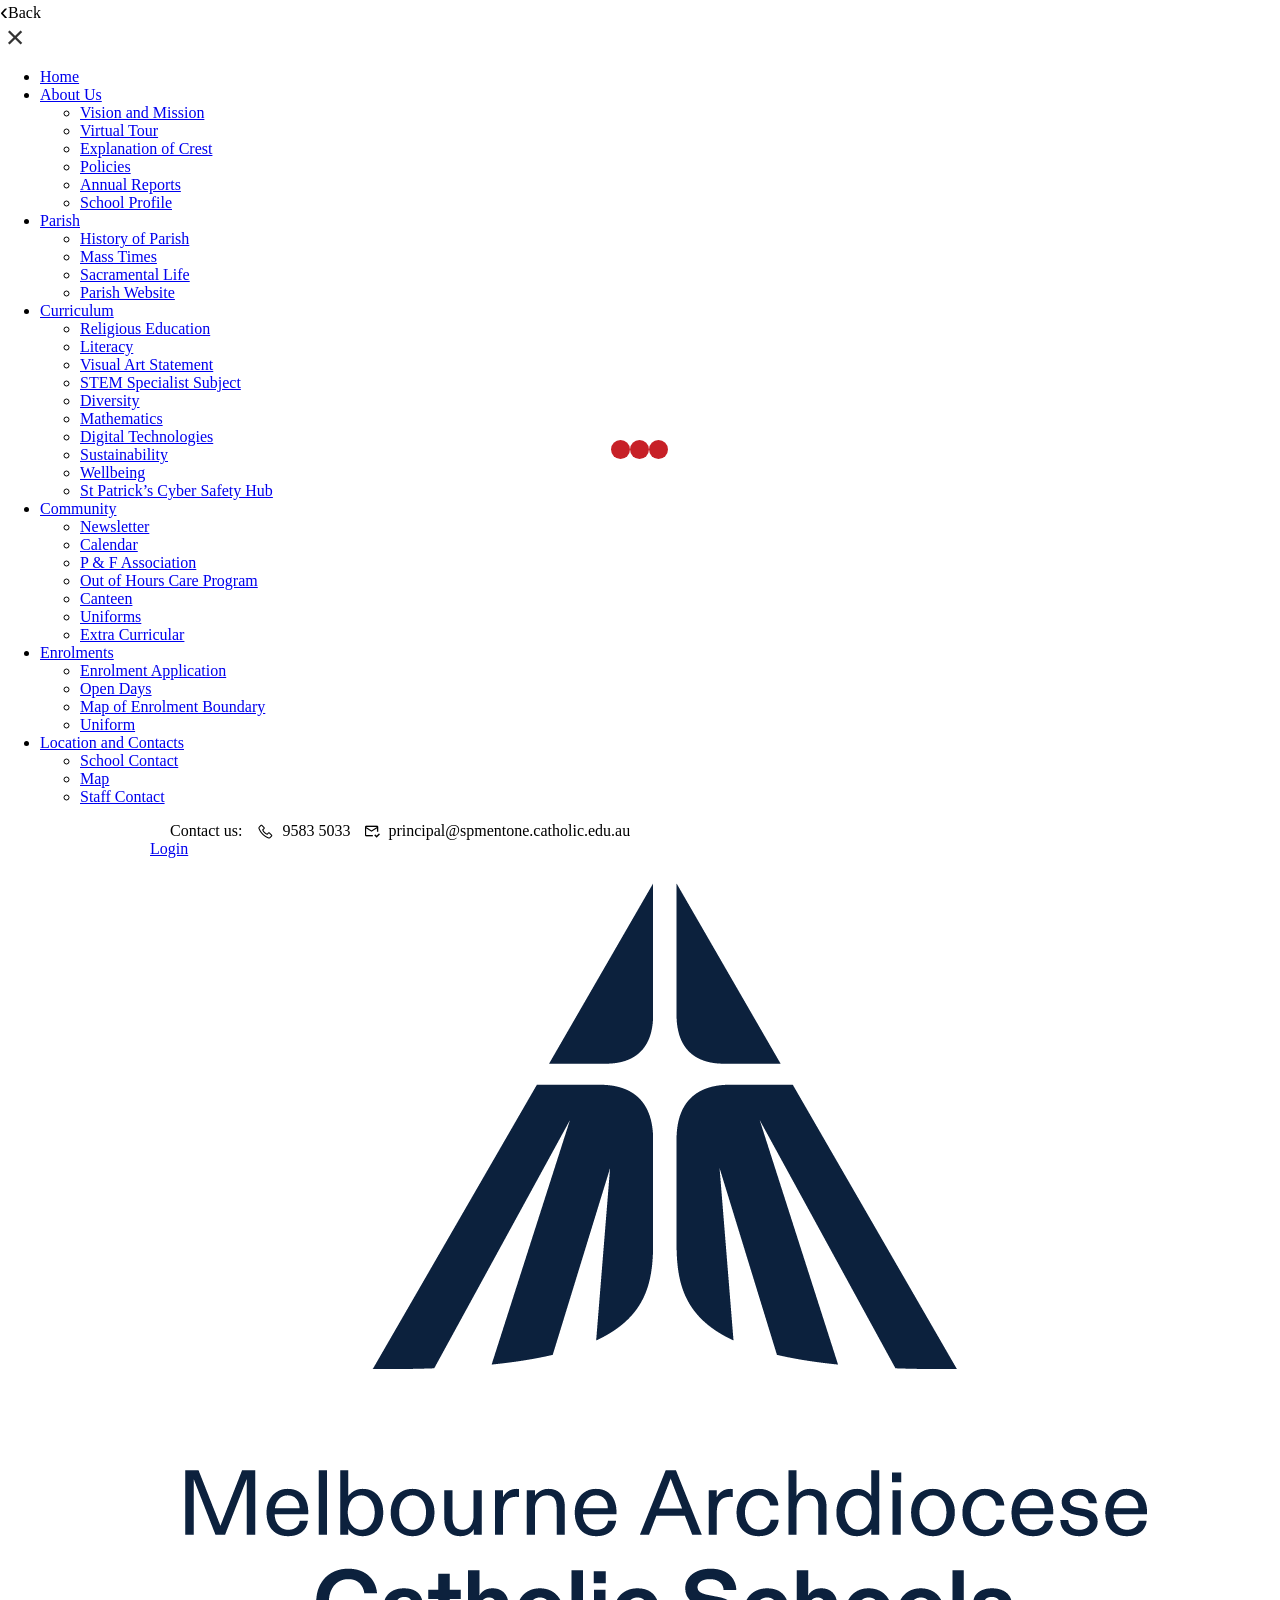
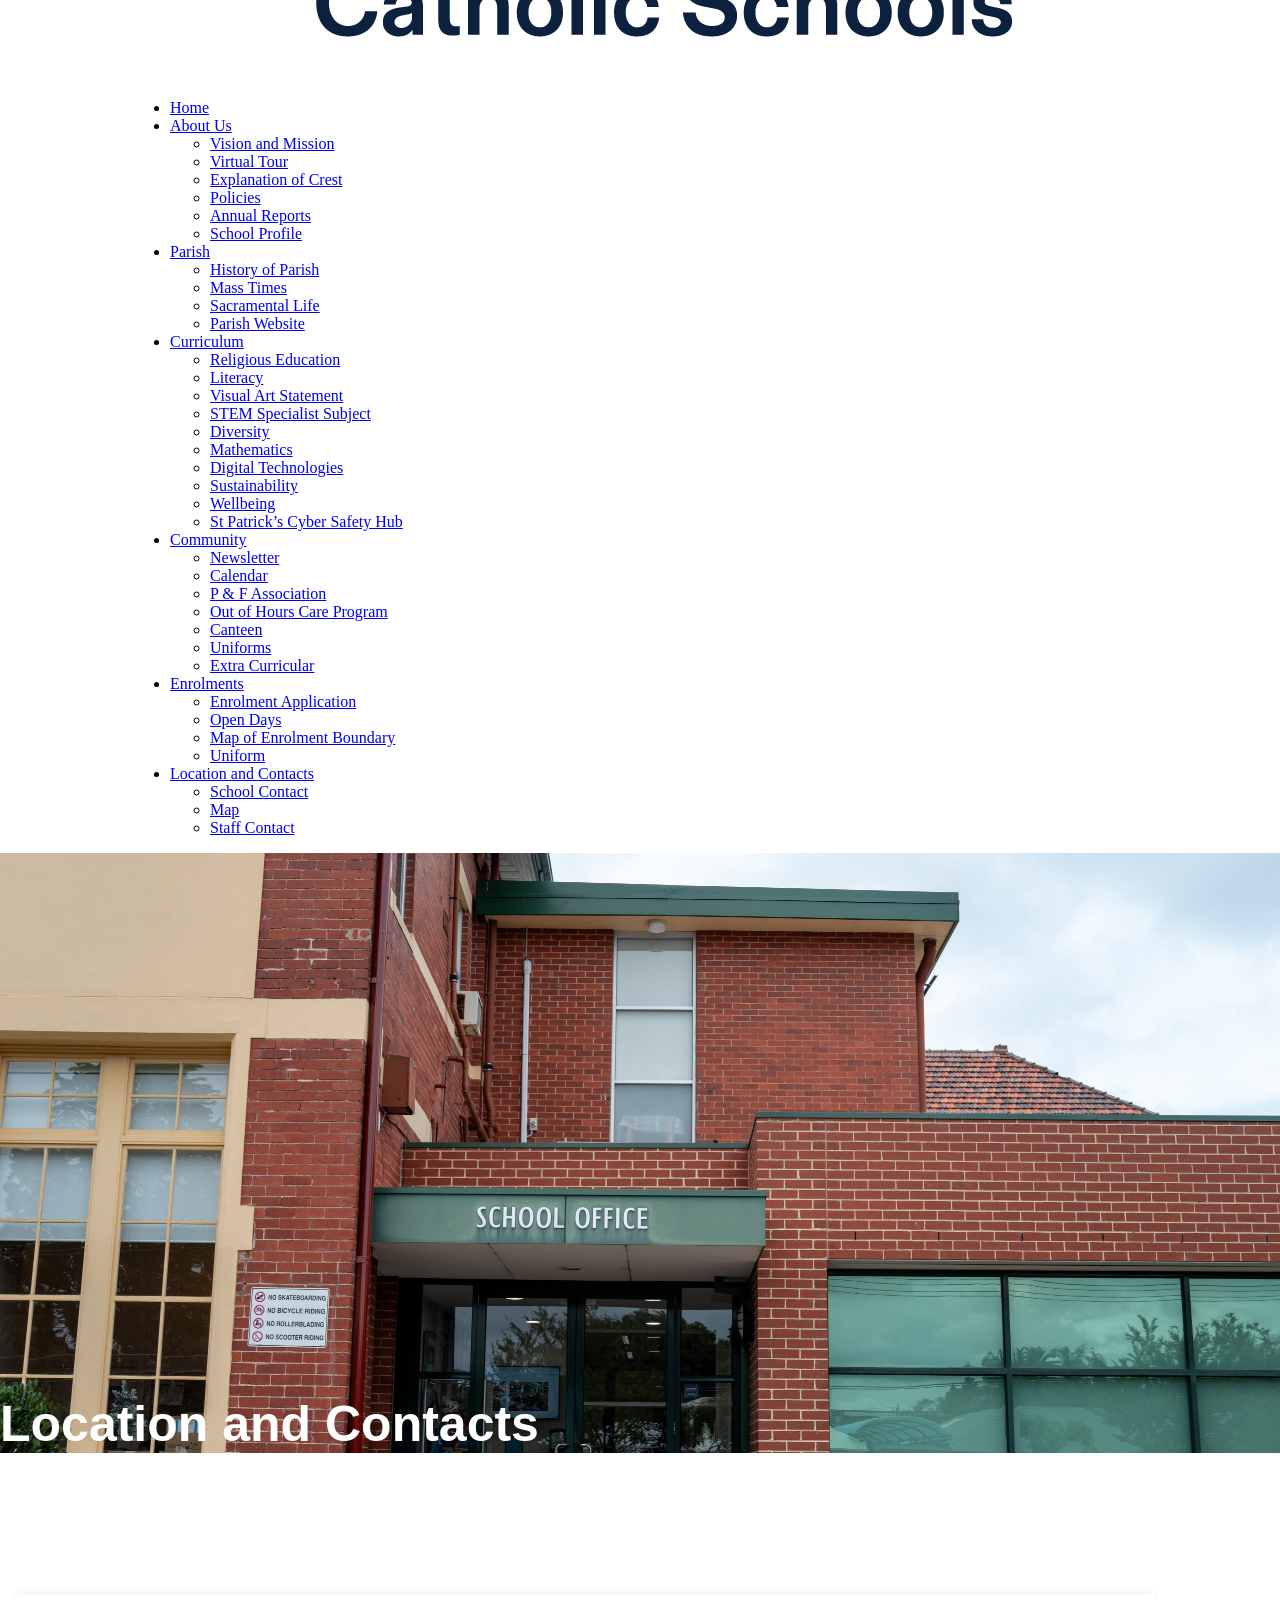
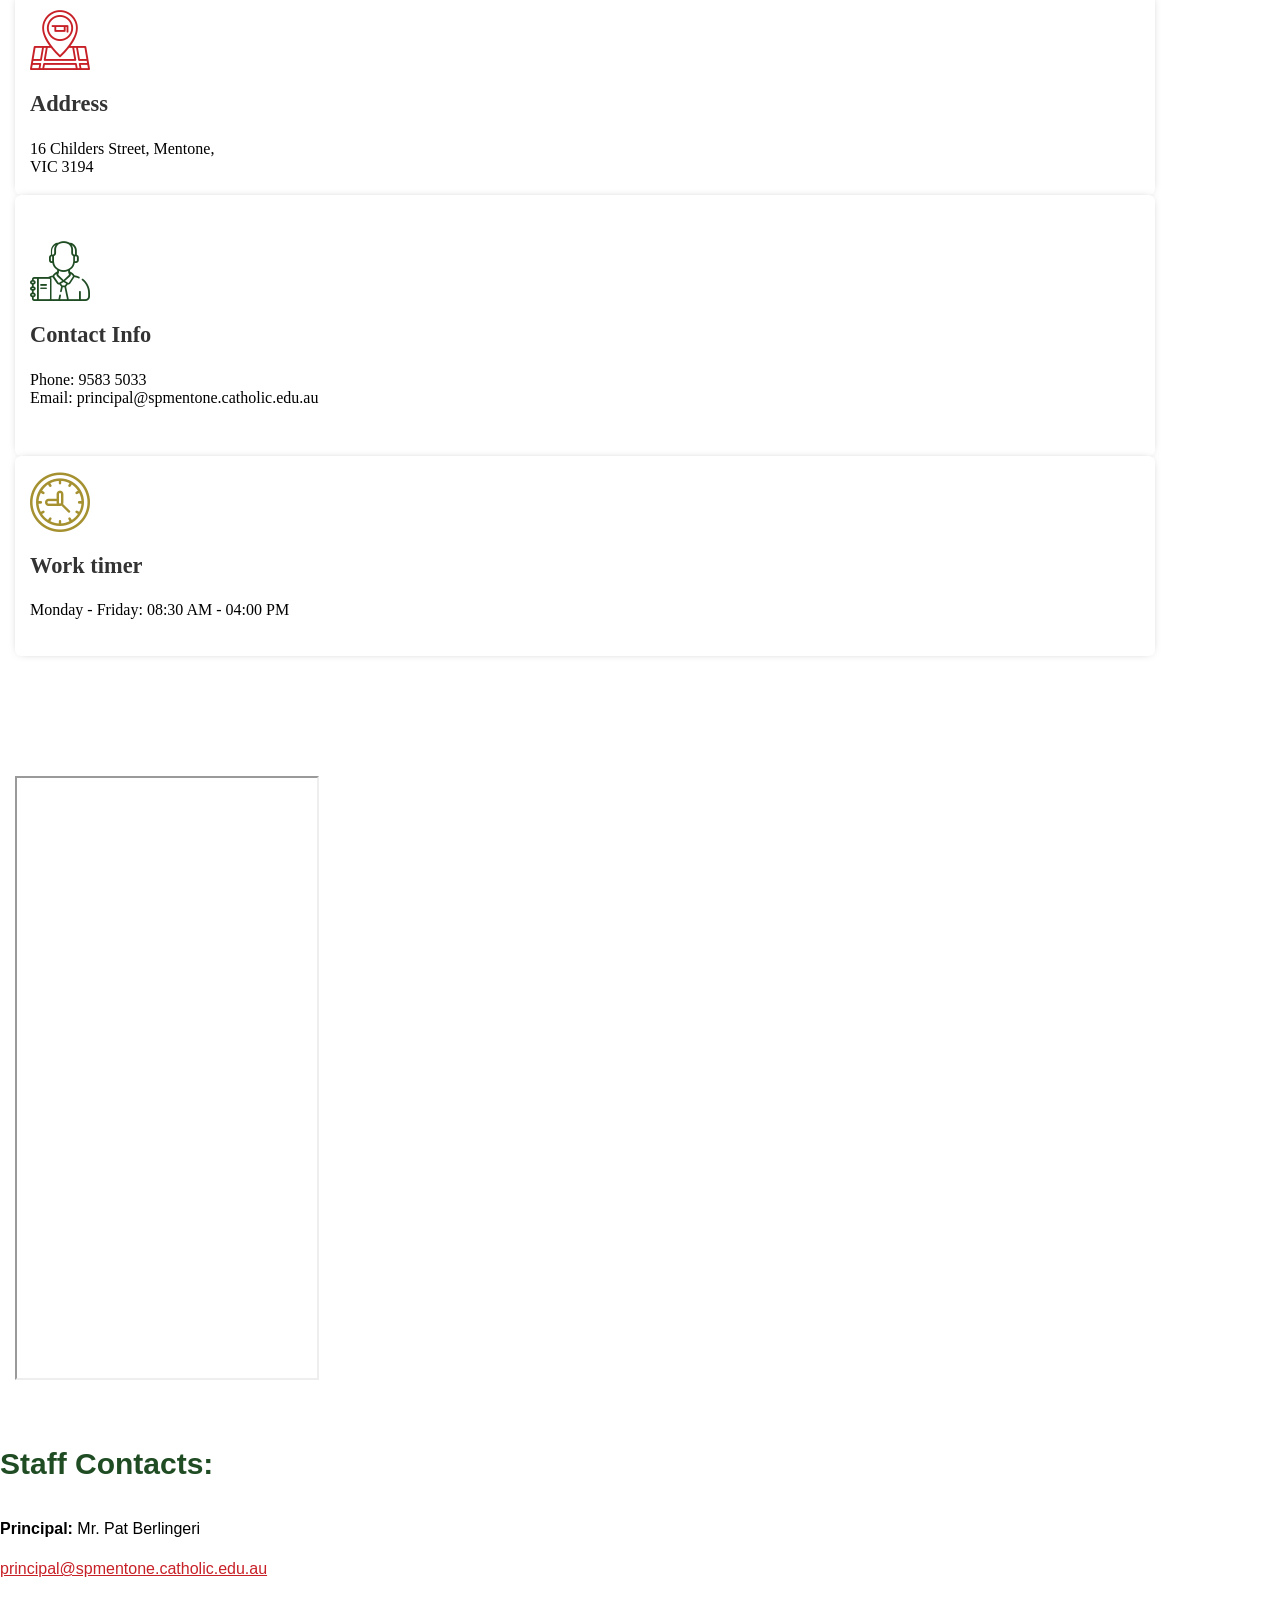
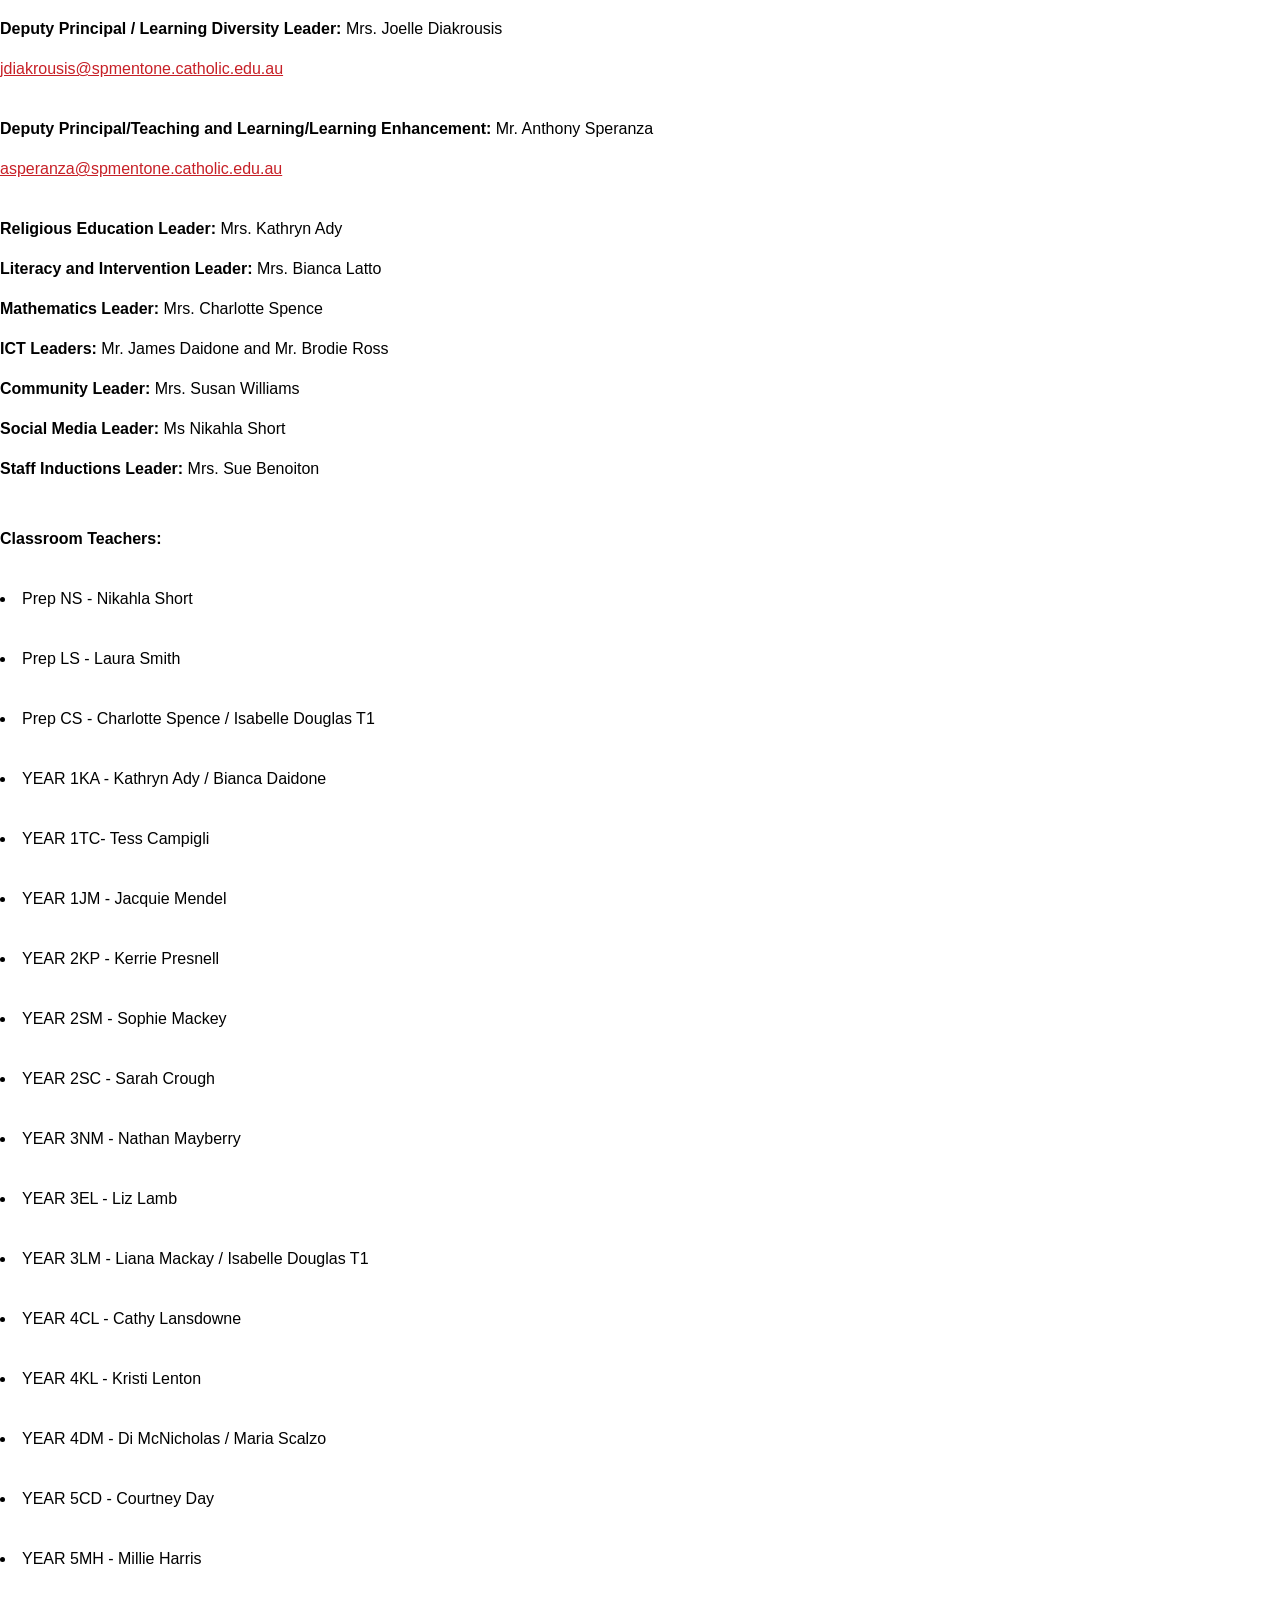
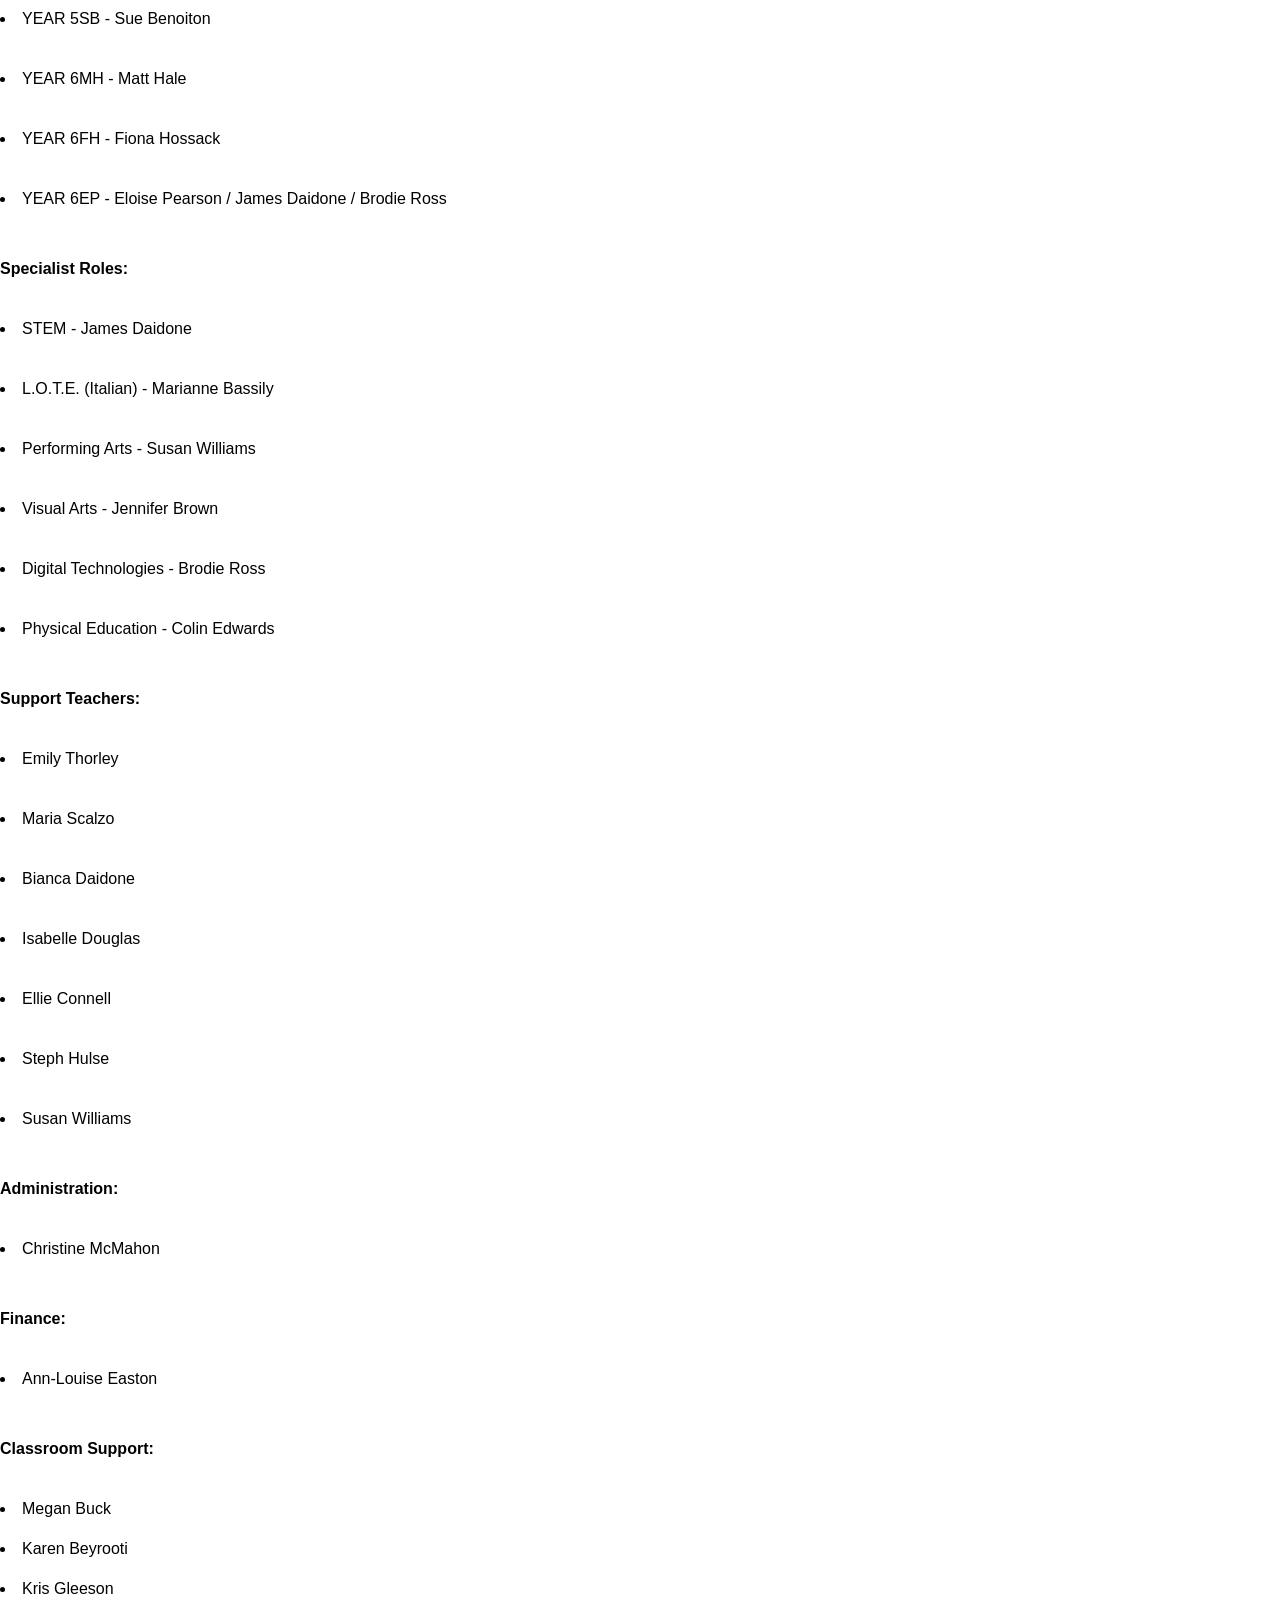
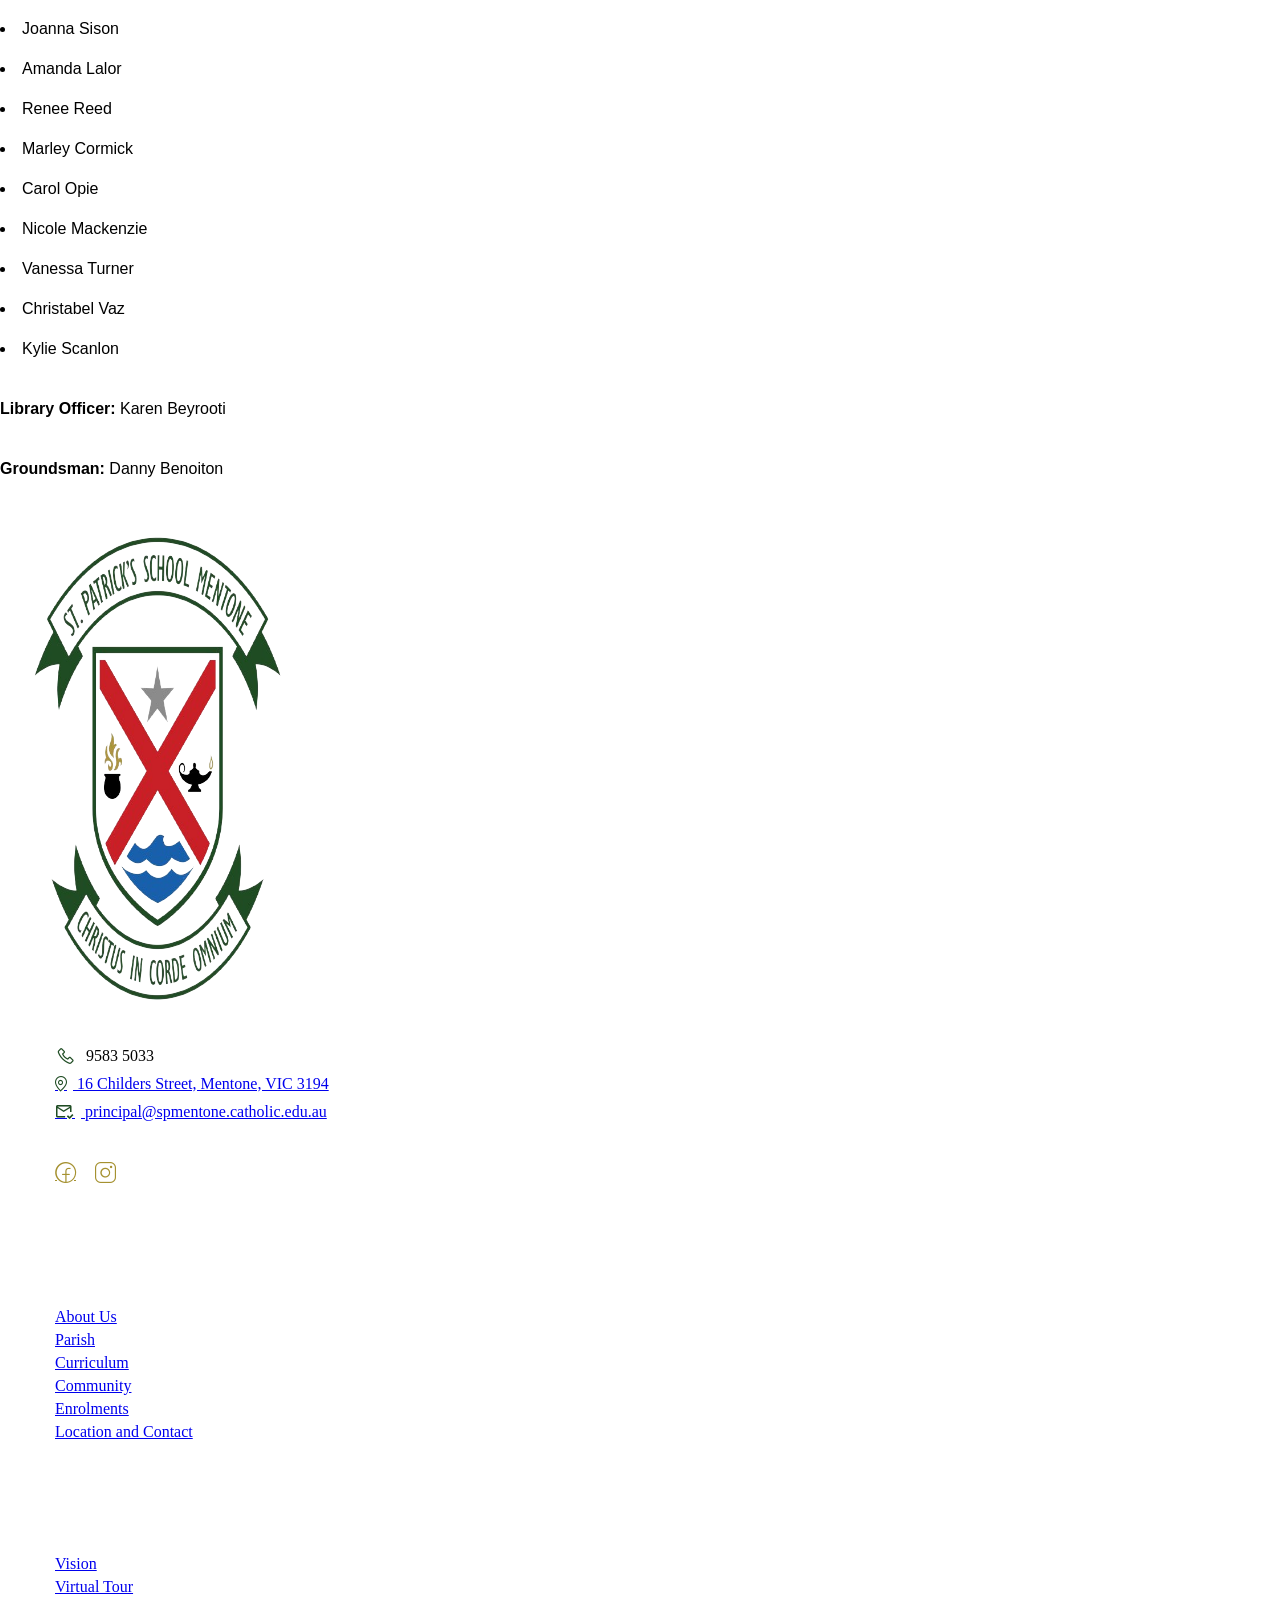
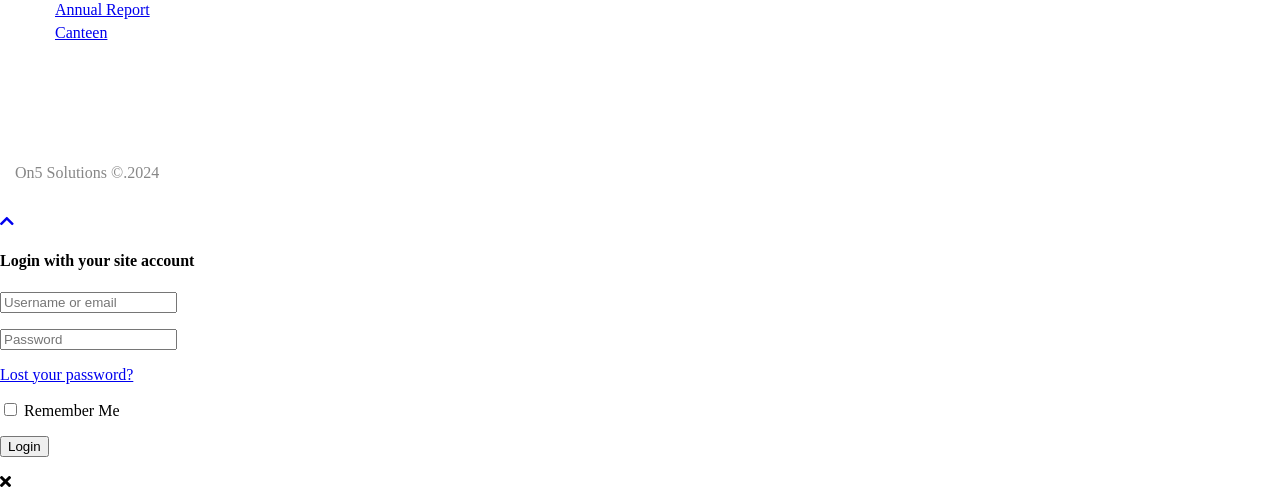
<file: location.html>
<!DOCTYPE html>
<html itemscope itemtype="http://schema.org/WebPage" lang="en-US">
<head>
    <meta charset="UTF-8">
    <meta name="viewport" content="width=device-width, initial-scale=1">
    <link rel="profile" href="http://gmpg.org/xfn/11">
    <link rel="pingback" href="https://spmentone.catholic.edu.au/xmlrpc.php">
	<title>Location and Contacts &#8211; St Patrick&#039;s Primary School</title>
<meta name="description" content="Find St Patrick's Primary School at 16 Childers Street, Mentone VIC 3194. Contact details, map and staff directory.">
<meta property="og:title" content="Location and Contacts — St Patrick's Primary School">
<meta property="og:description" content="Find St Patrick's Primary School at 16 Childers Street, Mentone VIC 3194. Contact details, map and staff directory.">
<meta property="og:image" content="assets/images/St-Patricks-Mentone-vertical-lock-up-COLOUR.png">
<meta property="og:type" content="website">
<meta name='robots' content='max-image-preview:large' />
<link rel='dns-prefetch' href='//fonts.googleapis.com' />
<link rel="alternate" type="application/rss+xml" title="St Patrick&#039;s Primary School &raquo; Feed" href="https://spmentone.catholic.edu.au/feed/" />
<link rel="alternate" type="application/rss+xml" title="St Patrick&#039;s Primary School &raquo; Comments Feed" href="https://spmentone.catholic.edu.au/comments/feed/" />
<link rel="alternate" title="oEmbed (JSON)" type="application/json+oembed" href="https://spmentone.catholic.edu.au/wp-json/oembed/1.0/embed?url=https%3A%2F%2Fspmentone.catholic.edu.au%2Flocation-and-contacts%2F" />
<link rel="alternate" title="oEmbed (XML)" type="text/xml+oembed" href="https://spmentone.catholic.edu.au/wp-json/oembed/1.0/embed?url=https%3A%2F%2Fspmentone.catholic.edu.au%2Flocation-and-contacts%2F&#038;format=xml" />
<style id="wp-img-auto-sizes-contain-inline-css">
img:is([sizes=auto i],[sizes^="auto," i]){contain-intrinsic-size:3000px 1500px}
/*# sourceURL=wp-img-auto-sizes-contain-inline-css */
</style>
<link rel='stylesheet' id='font-awesome-5-all-css' href='assets/vendor/font-awesome/css/all.min.css' media='all' />
<link rel='stylesheet' id='font-awesome-4-shim-css' href='assets/vendor/font-awesome/css/v4-shims.min.css' media='all' />
<link rel='stylesheet' id='jkit-elements-main-css' href='https://spmentone.catholic.edu.au/wp-content/plugins/jeg-elementor-kit/assets/css/elements/main.css?ver=2.6.11' media='all' />
<style id="classic-theme-styles-inline-css">
/*! This file is auto-generated */
.wp-block-button__link{color:#fff;background-color:#32373c;border-radius:9999px;box-shadow:none;text-decoration:none;padding:calc(.667em + 2px) calc(1.333em + 2px);font-size:1.125em}.wp-block-file__button{background:#32373c;color:#fff;text-decoration:none}
/*# sourceURL=/wp-includes/css/classic-themes.min.css */
</style>
<style id="global-styles-inline-css">
:root{--wp--preset--aspect-ratio--square: 1;--wp--preset--aspect-ratio--4-3: 4/3;--wp--preset--aspect-ratio--3-4: 3/4;--wp--preset--aspect-ratio--3-2: 3/2;--wp--preset--aspect-ratio--2-3: 2/3;--wp--preset--aspect-ratio--16-9: 16/9;--wp--preset--aspect-ratio--9-16: 9/16;--wp--preset--color--black: #000000;--wp--preset--color--cyan-bluish-gray: #abb8c3;--wp--preset--color--white: #ffffff;--wp--preset--color--pale-pink: #f78da7;--wp--preset--color--vivid-red: #cf2e2e;--wp--preset--color--luminous-vivid-orange: #ff6900;--wp--preset--color--luminous-vivid-amber: #fcb900;--wp--preset--color--light-green-cyan: #7bdcb5;--wp--preset--color--vivid-green-cyan: #00d084;--wp--preset--color--pale-cyan-blue: #8ed1fc;--wp--preset--color--vivid-cyan-blue: #0693e3;--wp--preset--color--vivid-purple: #9b51e0;--wp--preset--color--primary: #c72027;--wp--preset--color--title: #333;--wp--preset--color--sub-title: #999;--wp--preset--color--border-input: #ddd;--wp--preset--gradient--vivid-cyan-blue-to-vivid-purple: linear-gradient(135deg,rgb(6,147,227) 0%,rgb(155,81,224) 100%);--wp--preset--gradient--light-green-cyan-to-vivid-green-cyan: linear-gradient(135deg,rgb(122,220,180) 0%,rgb(0,208,130) 100%);--wp--preset--gradient--luminous-vivid-amber-to-luminous-vivid-orange: linear-gradient(135deg,rgb(252,185,0) 0%,rgb(255,105,0) 100%);--wp--preset--gradient--luminous-vivid-orange-to-vivid-red: linear-gradient(135deg,rgb(255,105,0) 0%,rgb(207,46,46) 100%);--wp--preset--gradient--very-light-gray-to-cyan-bluish-gray: linear-gradient(135deg,rgb(238,238,238) 0%,rgb(169,184,195) 100%);--wp--preset--gradient--cool-to-warm-spectrum: linear-gradient(135deg,rgb(74,234,220) 0%,rgb(151,120,209) 20%,rgb(207,42,186) 40%,rgb(238,44,130) 60%,rgb(251,105,98) 80%,rgb(254,248,76) 100%);--wp--preset--gradient--blush-light-purple: linear-gradient(135deg,rgb(255,206,236) 0%,rgb(152,150,240) 100%);--wp--preset--gradient--blush-bordeaux: linear-gradient(135deg,rgb(254,205,165) 0%,rgb(254,45,45) 50%,rgb(107,0,62) 100%);--wp--preset--gradient--luminous-dusk: linear-gradient(135deg,rgb(255,203,112) 0%,rgb(199,81,192) 50%,rgb(65,88,208) 100%);--wp--preset--gradient--pale-ocean: linear-gradient(135deg,rgb(255,245,203) 0%,rgb(182,227,212) 50%,rgb(51,167,181) 100%);--wp--preset--gradient--electric-grass: linear-gradient(135deg,rgb(202,248,128) 0%,rgb(113,206,126) 100%);--wp--preset--gradient--midnight: linear-gradient(135deg,rgb(2,3,129) 0%,rgb(40,116,252) 100%);--wp--preset--font-size--small: 13px;--wp--preset--font-size--medium: 20px;--wp--preset--font-size--large: 28px;--wp--preset--font-size--x-large: 42px;--wp--preset--font-size--normal: 15px;--wp--preset--font-size--huge: 36px;--wp--preset--spacing--20: 0.44rem;--wp--preset--spacing--30: 0.67rem;--wp--preset--spacing--40: 1rem;--wp--preset--spacing--50: 1.5rem;--wp--preset--spacing--60: 2.25rem;--wp--preset--spacing--70: 3.38rem;--wp--preset--spacing--80: 5.06rem;--wp--preset--shadow--natural: 6px 6px 9px rgba(0, 0, 0, 0.2);--wp--preset--shadow--deep: 12px 12px 50px rgba(0, 0, 0, 0.4);--wp--preset--shadow--sharp: 6px 6px 0px rgba(0, 0, 0, 0.2);--wp--preset--shadow--outlined: 6px 6px 0px -3px rgb(255, 255, 255), 6px 6px rgb(0, 0, 0);--wp--preset--shadow--crisp: 6px 6px 0px rgb(0, 0, 0);}:where(body) { margin: 0; }:where(.is-layout-flex){gap: 0.5em;}:where(.is-layout-grid){gap: 0.5em;}body .is-layout-flex{display: flex;}.is-layout-flex{flex-wrap: wrap;align-items: center;}.is-layout-flex > :is(*, div){margin: 0;}body .is-layout-grid{display: grid;}.is-layout-grid > :is(*, div){margin: 0;}body{padding-top: 0px;padding-right: 0px;padding-bottom: 0px;padding-left: 0px;}:root :where(.wp-element-button, .wp-block-button__link){background-color: #32373c;border-width: 0;color: #fff;font-family: inherit;font-size: inherit;font-style: inherit;font-weight: inherit;letter-spacing: inherit;line-height: inherit;padding-top: calc(0.667em + 2px);padding-right: calc(1.333em + 2px);padding-bottom: calc(0.667em + 2px);padding-left: calc(1.333em + 2px);text-decoration: none;text-transform: inherit;}.has-black-color{color: var(--wp--preset--color--black) !important;}.has-cyan-bluish-gray-color{color: var(--wp--preset--color--cyan-bluish-gray) !important;}.has-white-color{color: var(--wp--preset--color--white) !important;}.has-pale-pink-color{color: var(--wp--preset--color--pale-pink) !important;}.has-vivid-red-color{color: var(--wp--preset--color--vivid-red) !important;}.has-luminous-vivid-orange-color{color: var(--wp--preset--color--luminous-vivid-orange) !important;}.has-luminous-vivid-amber-color{color: var(--wp--preset--color--luminous-vivid-amber) !important;}.has-light-green-cyan-color{color: var(--wp--preset--color--light-green-cyan) !important;}.has-vivid-green-cyan-color{color: var(--wp--preset--color--vivid-green-cyan) !important;}.has-pale-cyan-blue-color{color: var(--wp--preset--color--pale-cyan-blue) !important;}.has-vivid-cyan-blue-color{color: var(--wp--preset--color--vivid-cyan-blue) !important;}.has-vivid-purple-color{color: var(--wp--preset--color--vivid-purple) !important;}.has-primary-color{color: var(--wp--preset--color--primary) !important;}.has-title-color{color: var(--wp--preset--color--title) !important;}.has-sub-title-color{color: var(--wp--preset--color--sub-title) !important;}.has-border-input-color{color: var(--wp--preset--color--border-input) !important;}.has-black-background-color{background-color: var(--wp--preset--color--black) !important;}.has-cyan-bluish-gray-background-color{background-color: var(--wp--preset--color--cyan-bluish-gray) !important;}.has-white-background-color{background-color: var(--wp--preset--color--white) !important;}.has-pale-pink-background-color{background-color: var(--wp--preset--color--pale-pink) !important;}.has-vivid-red-background-color{background-color: var(--wp--preset--color--vivid-red) !important;}.has-luminous-vivid-orange-background-color{background-color: var(--wp--preset--color--luminous-vivid-orange) !important;}.has-luminous-vivid-amber-background-color{background-color: var(--wp--preset--color--luminous-vivid-amber) !important;}.has-light-green-cyan-background-color{background-color: var(--wp--preset--color--light-green-cyan) !important;}.has-vivid-green-cyan-background-color{background-color: var(--wp--preset--color--vivid-green-cyan) !important;}.has-pale-cyan-blue-background-color{background-color: var(--wp--preset--color--pale-cyan-blue) !important;}.has-vivid-cyan-blue-background-color{background-color: var(--wp--preset--color--vivid-cyan-blue) !important;}.has-vivid-purple-background-color{background-color: var(--wp--preset--color--vivid-purple) !important;}.has-primary-background-color{background-color: var(--wp--preset--color--primary) !important;}.has-title-background-color{background-color: var(--wp--preset--color--title) !important;}.has-sub-title-background-color{background-color: var(--wp--preset--color--sub-title) !important;}.has-border-input-background-color{background-color: var(--wp--preset--color--border-input) !important;}.has-black-border-color{border-color: var(--wp--preset--color--black) !important;}.has-cyan-bluish-gray-border-color{border-color: var(--wp--preset--color--cyan-bluish-gray) !important;}.has-white-border-color{border-color: var(--wp--preset--color--white) !important;}.has-pale-pink-border-color{border-color: var(--wp--preset--color--pale-pink) !important;}.has-vivid-red-border-color{border-color: var(--wp--preset--color--vivid-red) !important;}.has-luminous-vivid-orange-border-color{border-color: var(--wp--preset--color--luminous-vivid-orange) !important;}.has-luminous-vivid-amber-border-color{border-color: var(--wp--preset--color--luminous-vivid-amber) !important;}.has-light-green-cyan-border-color{border-color: var(--wp--preset--color--light-green-cyan) !important;}.has-vivid-green-cyan-border-color{border-color: var(--wp--preset--color--vivid-green-cyan) !important;}.has-pale-cyan-blue-border-color{border-color: var(--wp--preset--color--pale-cyan-blue) !important;}.has-vivid-cyan-blue-border-color{border-color: var(--wp--preset--color--vivid-cyan-blue) !important;}.has-vivid-purple-border-color{border-color: var(--wp--preset--color--vivid-purple) !important;}.has-primary-border-color{border-color: var(--wp--preset--color--primary) !important;}.has-title-border-color{border-color: var(--wp--preset--color--title) !important;}.has-sub-title-border-color{border-color: var(--wp--preset--color--sub-title) !important;}.has-border-input-border-color{border-color: var(--wp--preset--color--border-input) !important;}.has-vivid-cyan-blue-to-vivid-purple-gradient-background{background: var(--wp--preset--gradient--vivid-cyan-blue-to-vivid-purple) !important;}.has-light-green-cyan-to-vivid-green-cyan-gradient-background{background: var(--wp--preset--gradient--light-green-cyan-to-vivid-green-cyan) !important;}.has-luminous-vivid-amber-to-luminous-vivid-orange-gradient-background{background: var(--wp--preset--gradient--luminous-vivid-amber-to-luminous-vivid-orange) !important;}.has-luminous-vivid-orange-to-vivid-red-gradient-background{background: var(--wp--preset--gradient--luminous-vivid-orange-to-vivid-red) !important;}.has-very-light-gray-to-cyan-bluish-gray-gradient-background{background: var(--wp--preset--gradient--very-light-gray-to-cyan-bluish-gray) !important;}.has-cool-to-warm-spectrum-gradient-background{background: var(--wp--preset--gradient--cool-to-warm-spectrum) !important;}.has-blush-light-purple-gradient-background{background: var(--wp--preset--gradient--blush-light-purple) !important;}.has-blush-bordeaux-gradient-background{background: var(--wp--preset--gradient--blush-bordeaux) !important;}.has-luminous-dusk-gradient-background{background: var(--wp--preset--gradient--luminous-dusk) !important;}.has-pale-ocean-gradient-background{background: var(--wp--preset--gradient--pale-ocean) !important;}.has-electric-grass-gradient-background{background: var(--wp--preset--gradient--electric-grass) !important;}.has-midnight-gradient-background{background: var(--wp--preset--gradient--midnight) !important;}.has-small-font-size{font-size: var(--wp--preset--font-size--small) !important;}.has-medium-font-size{font-size: var(--wp--preset--font-size--medium) !important;}.has-large-font-size{font-size: var(--wp--preset--font-size--large) !important;}.has-x-large-font-size{font-size: var(--wp--preset--font-size--x-large) !important;}.has-normal-font-size{font-size: var(--wp--preset--font-size--normal) !important;}.has-huge-font-size{font-size: var(--wp--preset--font-size--huge) !important;}
:root :where(.wp-block-icon svg){width: 24px;}
:where(.wp-block-post-template.is-layout-flex){gap: 1.25em;}:where(.wp-block-post-template.is-layout-grid){gap: 1.25em;}
:where(.wp-block-term-template.is-layout-flex){gap: 1.25em;}:where(.wp-block-term-template.is-layout-grid){gap: 1.25em;}
:where(.wp-block-columns.is-layout-flex){gap: 2em;}:where(.wp-block-columns.is-layout-grid){gap: 2em;}
:root :where(.wp-block-pullquote){font-size: 1.5em;line-height: 1.6;}
/*# sourceURL=global-styles-inline-css */
</style>
<link rel='stylesheet' id='contact-form-7-css' href='https://spmentone.catholic.edu.au/wp-content/plugins/contact-form-7/includes/css/styles.css?ver=6.0.6' media='all' />
<link rel='stylesheet' id='elementor-frontend-css' href='https://spmentone.catholic.edu.au/wp-content/plugins/elementor/assets/css/frontend.min.css?ver=4.1.4' media='all' />
<style id="elementor-frontend-inline-css">
.elementor-kit-8941{--e-global-color-primary:#1F4C23;--e-global-color-secondary:#C72027;--e-global-color-text:#333333;--e-global-color-accent:#8B8B8B;--e-global-color-4588661:#A59130;--e-global-color-5f782af:#FFFFFF;--e-global-color-6b28c0b:#000000;--e-global-color-aac5579:#185FAF;}.elementor-kit-8941 e-page-transition{background-color:#FFBC7D;}.elementor-section.elementor-section-boxed > .elementor-container{max-width:1170px;}.e-con{--container-max-width:1170px;}.elementor-widget:not(:last-child){margin-block-end:20px;}.elementor-element{--widgets-spacing:20px 20px;--widgets-spacing-row:20px;--widgets-spacing-column:20px;}{}h1.entry-title{display:var(--page-title-display);}@media(max-width:1024px){.elementor-section.elementor-section-boxed > .elementor-container{max-width:1024px;}.e-con{--container-max-width:1024px;}}@media(max-width:767px){.elementor-section.elementor-section-boxed > .elementor-container{max-width:767px;}.e-con{--container-max-width:767px;}}
.elementor-15406 .elementor-element.elementor-element-221e3fe{--display:flex;--flex-direction:column;--container-widget-width:100%;--container-widget-height:initial;--container-widget-flex-grow:0;--container-widget-align-self:initial;--flex-wrap-mobile:wrap;--overlay-opacity:0.5;}.elementor-15406 .elementor-element.elementor-element-221e3fe:not(.elementor-motion-effects-element-type-background), .elementor-15406 .elementor-element.elementor-element-221e3fe > .elementor-motion-effects-container > .elementor-motion-effects-layer{background-image:url("assets/images/L1001814-scaled.jpg");background-position:center center;background-size:cover;}.elementor-15406 .elementor-element.elementor-element-221e3fe::before, .elementor-15406 .elementor-element.elementor-element-221e3fe > .elementor-background-video-container::before, .elementor-15406 .elementor-element.elementor-element-221e3fe > .e-con-inner > .elementor-background-video-container::before, .elementor-15406 .elementor-element.elementor-element-221e3fe > .elementor-background-slideshow::before, .elementor-15406 .elementor-element.elementor-element-221e3fe > .e-con-inner > .elementor-background-slideshow::before, .elementor-15406 .elementor-element.elementor-element-221e3fe > .elementor-motion-effects-container > .elementor-motion-effects-layer::before{background-color:#000000;--background-overlay:'';}.elementor-15406 .elementor-element.elementor-element-90f258f > .elementor-widget-container{padding:500px 0px 0px 0px;}.elementor-15406 .elementor-element.elementor-element-90f258f .sc_heading .title{font-family:"Poppins", Sans-serif;font-size:50px;}.elementor-15406 .elementor-element.elementor-element-90f258f .sc_heading .title,.elementor-15406 .elementor-element.elementor-element-90f258f .sc_heading .clone{color:#FFFFFF;}.elementor-15406 .elementor-element.elementor-element-90f258f .sc_heading .title .thim-color{color:#C72027;}.elementor-15406 .elementor-element.elementor-element-90f258f .sc_heading .line{width:100px;height:4px;background-color:var( --e-global-color-secondary );}.elementor-15406 .elementor-element.elementor-element-b0f4c86 .elementor-column-gap-custom .elementor-column > .elementor-element-populated{padding:15px;}.elementor-15406 .elementor-element.elementor-element-b0f4c86{padding:100px 0px 60px 0px;}.elementor-15406 .elementor-element.elementor-element-143cadce:not(.elementor-motion-effects-element-type-background) > .elementor-widget-wrap, .elementor-15406 .elementor-element.elementor-element-143cadce > .elementor-widget-wrap > .elementor-motion-effects-container > .elementor-motion-effects-layer{background-color:#FFFFFF;}.elementor-bc-flex-widget .elementor-15406 .elementor-element.elementor-element-143cadce.elementor-column .elementor-widget-wrap{align-items:center;}.elementor-15406 .elementor-element.elementor-element-143cadce.elementor-column.elementor-element[data-element_type="column"] > .elementor-widget-wrap.elementor-element-populated{align-content:center;align-items:center;}.elementor-15406 .elementor-element.elementor-element-143cadce > .elementor-element-populated{border-style:solid;border-width:0px 0px 4px 0px;border-color:#0352E600;box-shadow:0px 0px 10px -5px rgba(0,0,0,0.5);transition:background 0.3s, border 0.3s, border-radius 0.3s, box-shadow 0.3s;margin:0px 15px 0px 15px;--e-column-margin-right:15px;--e-column-margin-left:15px;}.elementor-15406 .elementor-element.elementor-element-143cadce > .elementor-element-populated, .elementor-15406 .elementor-element.elementor-element-143cadce > .elementor-element-populated > .elementor-background-overlay, .elementor-15406 .elementor-element.elementor-element-143cadce > .elementor-background-slideshow{border-radius:6px 6px 6px 6px;}.elementor-15406 .elementor-element.elementor-element-143cadce:hover > .elementor-element-populated{border-style:solid;border-width:0px 0px 4px 0px;border-color:var( --e-global-color-secondary );}.elementor-15406 .elementor-element.elementor-element-143cadce:hover > .elementor-element-populated, .elementor-15406 .elementor-element.elementor-element-143cadce:hover > .elementor-element-populated > .elementor-background-overlay{border-radius:6px 6px 6px 6px;}.elementor-15406 .elementor-element.elementor-element-143cadce > .elementor-element-populated > .elementor-background-overlay{transition:background 0.3s, border-radius 0.3s, opacity 0.3s;}.elementor-15406 .elementor-element.elementor-element-63c78b74 .wrapper-box-icon .sc-heading .heading__primary{font-size:1.4em;font-weight:600;}.elementor-15406 .elementor-element.elementor-element-63c78b74 .wrapper-box-icon .sc-heading .heading__primary, .elementor-15406 .elementor-element.elementor-element-63c78b74 .wrapper-box-icon .sc-heading .heading__primary a{color:var( --e-global-color-text );}.elementor-15406 .elementor-element.elementor-element-63c78b74 .wrapper-box-icon .boxes-icon{font-size:60px;height:60px;line-height:60px;border-style:none;color:var( --e-global-color-secondary );}.elementor-15406 .elementor-element.elementor-element-63c78b74 .wrapper-box-icon .boxes-icon .icon svg path:not(.nochange){stroke:var( --e-global-color-secondary );fill:var( --e-global-color-secondary );}.elementor-15406 .elementor-element.elementor-element-63c78b74 .dot_line_buttom_top .dot-line,
					.elementor-15406 .elementor-element.elementor-element-63c78b74 .dot_line_buttom_top .dot-line span{color:var( --e-global-color-secondary );background-color:var( --e-global-color-secondary );}.elementor-15406 .elementor-element.elementor-element-63c78b74 .wrapper-box-icon{background-color:#FFFFFF;}.elementor-15406 .elementor-element.elementor-element-375ad03:not(.elementor-motion-effects-element-type-background) > .elementor-widget-wrap, .elementor-15406 .elementor-element.elementor-element-375ad03 > .elementor-widget-wrap > .elementor-motion-effects-container > .elementor-motion-effects-layer{background-color:#FFFFFF;}.elementor-bc-flex-widget .elementor-15406 .elementor-element.elementor-element-375ad03.elementor-column .elementor-widget-wrap{align-items:center;}.elementor-15406 .elementor-element.elementor-element-375ad03.elementor-column.elementor-element[data-element_type="column"] > .elementor-widget-wrap.elementor-element-populated{align-content:center;align-items:center;}.elementor-15406 .elementor-element.elementor-element-375ad03 > .elementor-element-populated{border-style:solid;border-width:0px 0px 4px 0px;border-color:#0352E600;box-shadow:0px 0px 10px -5px rgba(0,0,0,0.5);transition:background 0.3s, border 0.3s, border-radius 0.3s, box-shadow 0.3s;margin:0px 15px 0px 15px;--e-column-margin-right:15px;--e-column-margin-left:15px;}.elementor-15406 .elementor-element.elementor-element-375ad03 > .elementor-element-populated, .elementor-15406 .elementor-element.elementor-element-375ad03 > .elementor-element-populated > .elementor-background-overlay, .elementor-15406 .elementor-element.elementor-element-375ad03 > .elementor-background-slideshow{border-radius:6px 6px 6px 6px;}.elementor-15406 .elementor-element.elementor-element-375ad03:hover > .elementor-element-populated{border-style:solid;border-width:0px 0px 4px 0px;border-color:var( --e-global-color-primary );}.elementor-15406 .elementor-element.elementor-element-375ad03:hover > .elementor-element-populated, .elementor-15406 .elementor-element.elementor-element-375ad03:hover > .elementor-element-populated > .elementor-background-overlay{border-radius:6px 6px 6px 6px;}.elementor-15406 .elementor-element.elementor-element-375ad03 > .elementor-element-populated > .elementor-background-overlay{transition:background 0.3s, border-radius 0.3s, opacity 0.3s;}.elementor-15406 .elementor-element.elementor-element-5bed4ec9 > .elementor-widget-container{padding:30px 0px 30px 0px;}.elementor-15406 .elementor-element.elementor-element-5bed4ec9 .wrapper-box-icon .sc-heading .heading__primary{font-size:1.4em;font-weight:600;}.elementor-15406 .elementor-element.elementor-element-5bed4ec9 .wrapper-box-icon .sc-heading .heading__primary, .elementor-15406 .elementor-element.elementor-element-5bed4ec9 .wrapper-box-icon .sc-heading .heading__primary a{color:var( --e-global-color-text );}.elementor-15406 .elementor-element.elementor-element-5bed4ec9 .wrapper-box-icon .boxes-icon{font-size:60px;height:60px;line-height:60px;border-style:none;color:var( --e-global-color-primary );}.elementor-15406 .elementor-element.elementor-element-5bed4ec9 .wrapper-box-icon .boxes-icon .icon svg path:not(.nochange){stroke:var( --e-global-color-primary );fill:var( --e-global-color-primary );}.elementor-15406 .elementor-element.elementor-element-5bed4ec9 .dot_line_buttom_top .dot-line,
					.elementor-15406 .elementor-element.elementor-element-5bed4ec9 .dot_line_buttom_top .dot-line span{color:var( --e-global-color-primary );background-color:var( --e-global-color-primary );}.elementor-15406 .elementor-element.elementor-element-5bed4ec9 .wrapper-box-icon{background-color:#FFFFFF;}.elementor-15406 .elementor-element.elementor-element-65d47f31:not(.elementor-motion-effects-element-type-background) > .elementor-widget-wrap, .elementor-15406 .elementor-element.elementor-element-65d47f31 > .elementor-widget-wrap > .elementor-motion-effects-container > .elementor-motion-effects-layer{background-color:#FFFFFF;}.elementor-bc-flex-widget .elementor-15406 .elementor-element.elementor-element-65d47f31.elementor-column .elementor-widget-wrap{align-items:center;}.elementor-15406 .elementor-element.elementor-element-65d47f31.elementor-column.elementor-element[data-element_type="column"] > .elementor-widget-wrap.elementor-element-populated{align-content:center;align-items:center;}.elementor-15406 .elementor-element.elementor-element-65d47f31 > .elementor-element-populated{border-style:solid;border-width:0px 0px 4px 0px;border-color:#0352E600;box-shadow:0px 0px 10px -5px rgba(0,0,0,0.5);transition:background 0.3s, border 0.3s, border-radius 0.3s, box-shadow 0.3s;margin:0px 15px 0px 15px;--e-column-margin-right:15px;--e-column-margin-left:15px;}.elementor-15406 .elementor-element.elementor-element-65d47f31 > .elementor-element-populated, .elementor-15406 .elementor-element.elementor-element-65d47f31 > .elementor-element-populated > .elementor-background-overlay, .elementor-15406 .elementor-element.elementor-element-65d47f31 > .elementor-background-slideshow{border-radius:6px 6px 6px 6px;}.elementor-15406 .elementor-element.elementor-element-65d47f31:hover > .elementor-element-populated{border-style:solid;border-width:0px 0px 4px 0px;border-color:var( --e-global-color-4588661 );}.elementor-15406 .elementor-element.elementor-element-65d47f31:hover > .elementor-element-populated, .elementor-15406 .elementor-element.elementor-element-65d47f31:hover > .elementor-element-populated > .elementor-background-overlay{border-radius:6px 6px 6px 6px;}.elementor-15406 .elementor-element.elementor-element-65d47f31 > .elementor-element-populated > .elementor-background-overlay{transition:background 0.3s, border-radius 0.3s, opacity 0.3s;}.elementor-15406 .elementor-element.elementor-element-67fbf984 .wrapper-box-icon .sc-heading .heading__primary{font-size:1.4em;font-weight:600;}.elementor-15406 .elementor-element.elementor-element-67fbf984 .wrapper-box-icon .sc-heading .heading__primary, .elementor-15406 .elementor-element.elementor-element-67fbf984 .wrapper-box-icon .sc-heading .heading__primary a{color:var( --e-global-color-text );}.elementor-15406 .elementor-element.elementor-element-67fbf984 .wrapper-box-icon .boxes-icon{font-size:60px;height:60px;line-height:60px;border-style:none;color:var( --e-global-color-4588661 );}.elementor-15406 .elementor-element.elementor-element-67fbf984 .wrapper-box-icon .boxes-icon .icon svg path:not(.nochange){stroke:var( --e-global-color-4588661 );fill:var( --e-global-color-4588661 );}.elementor-15406 .elementor-element.elementor-element-67fbf984 .dot_line_buttom_top .dot-line,
					.elementor-15406 .elementor-element.elementor-element-67fbf984 .dot_line_buttom_top .dot-line span{color:var( --e-global-color-4588661 );background-color:var( --e-global-color-4588661 );}.elementor-15406 .elementor-element.elementor-element-67fbf984 .wrapper-box-icon{background-color:#FFFFFF;}.elementor-15406 .elementor-element.elementor-element-2b600aa0{margin-top:60px;margin-bottom:60px;}.elementor-15406 .elementor-element.elementor-element-5fafb4b7 > .elementor-element-populated{padding:0px 15px 0px 15px;}.elementor-15406 .elementor-element.elementor-element-5dcbd00 iframe{height:600px;}.elementor-15406 .elementor-element.elementor-element-95af74d{--display:flex;--flex-direction:column;--container-widget-width:100%;--container-widget-height:initial;--container-widget-flex-grow:0;--container-widget-align-self:initial;--flex-wrap-mobile:wrap;--margin-top:80px;--margin-bottom:0px;--margin-left:0px;--margin-right:0px;}.elementor-widget-heading .elementor-heading-title{line-height:var( --e-global-typography-primary-line-height );color:var( --e-global-color-primary );}.elementor-15406 .elementor-element.elementor-element-7626678{width:var( --container-widget-width, 100.949% );max-width:100.949%;--container-widget-width:100.949%;--container-widget-flex-grow:0;text-align:start;}.elementor-15406 .elementor-element.elementor-element-7626678.elementor-element{--flex-grow:0;--flex-shrink:0;}.elementor-15406 .elementor-element.elementor-element-7626678 .elementor-heading-title{font-family:"Poppins", Sans-serif;font-size:30px;font-weight:700;line-height:40px;color:var( --e-global-color-primary );}.elementor-15406 .elementor-element.elementor-element-d5d8d28{width:var( --container-widget-width, 100.949% );max-width:100.949%;--container-widget-width:100.949%;--container-widget-flex-grow:0;text-align:start;}.elementor-15406 .elementor-element.elementor-element-d5d8d28.elementor-element{--flex-grow:0;--flex-shrink:0;}.elementor-15406 .elementor-element.elementor-element-d5d8d28 .elementor-heading-title{font-family:"Poppins", Sans-serif;font-size:16px;font-weight:400;line-height:40px;color:#000000;}.elementor-15406 .elementor-element.elementor-element-0001192{width:var( --container-widget-width, 100.949% );max-width:100.949%;--container-widget-width:100.949%;--container-widget-flex-grow:0;text-align:start;}.elementor-15406 .elementor-element.elementor-element-0001192.elementor-element{--flex-grow:0;--flex-shrink:0;}.elementor-15406 .elementor-element.elementor-element-0001192 .elementor-heading-title{font-family:"Poppins", Sans-serif;font-size:16px;font-weight:400;line-height:40px;color:#000000;}.elementor-15406 .elementor-element.elementor-element-a047058{width:var( --container-widget-width, 100.949% );max-width:100.949%;--container-widget-width:100.949%;--container-widget-flex-grow:0;text-align:start;}.elementor-15406 .elementor-element.elementor-element-a047058.elementor-element{--flex-grow:0;--flex-shrink:0;}.elementor-15406 .elementor-element.elementor-element-a047058 .elementor-heading-title{font-family:"Poppins", Sans-serif;font-size:16px;font-weight:400;line-height:40px;color:#000000;}.elementor-15406 .elementor-element.elementor-element-e1c6242{width:var( --container-widget-width, 100.949% );max-width:100.949%;--container-widget-width:100.949%;--container-widget-flex-grow:0;text-align:start;}.elementor-15406 .elementor-element.elementor-element-e1c6242.elementor-element{--flex-grow:0;--flex-shrink:0;}.elementor-15406 .elementor-element.elementor-element-e1c6242 .elementor-heading-title{font-family:"Poppins", Sans-serif;font-size:16px;font-weight:400;line-height:40px;color:#000000;}.elementor-15406 .elementor-element.elementor-element-82805c0{width:var( --container-widget-width, 100.949% );max-width:100.949%;--container-widget-width:100.949%;--container-widget-flex-grow:0;text-align:start;}.elementor-15406 .elementor-element.elementor-element-82805c0 > .elementor-widget-container{margin:30px 0px 0px 0px;}.elementor-15406 .elementor-element.elementor-element-82805c0.elementor-element{--flex-grow:0;--flex-shrink:0;}.elementor-15406 .elementor-element.elementor-element-82805c0 .elementor-heading-title{font-family:"Poppins", Sans-serif;font-size:16px;font-weight:400;line-height:40px;color:#000000;}.elementor-15406 .elementor-element.elementor-element-43bfc14{width:var( --container-widget-width, 100.949% );max-width:100.949%;--container-widget-width:100.949%;--container-widget-flex-grow:0;text-align:start;}.elementor-15406 .elementor-element.elementor-element-43bfc14.elementor-element{--flex-grow:0;--flex-shrink:0;}.elementor-15406 .elementor-element.elementor-element-43bfc14 .elementor-heading-title{font-family:"Poppins", Sans-serif;font-size:16px;font-weight:400;line-height:40px;color:#000000;}.elementor-15406 .elementor-element.elementor-element-adceaae{width:var( --container-widget-width, 100.949% );max-width:100.949%;--container-widget-width:100.949%;--container-widget-flex-grow:0;text-align:start;}.elementor-15406 .elementor-element.elementor-element-adceaae.elementor-element{--flex-grow:0;--flex-shrink:0;}.elementor-15406 .elementor-element.elementor-element-adceaae .elementor-heading-title{font-family:"Poppins", Sans-serif;font-size:16px;font-weight:400;line-height:40px;color:#000000;}.elementor-15406 .elementor-element.elementor-element-9c2477d{width:var( --container-widget-width, 100.949% );max-width:100.949%;--container-widget-width:100.949%;--container-widget-flex-grow:0;text-align:start;}.elementor-15406 .elementor-element.elementor-element-9c2477d.elementor-element{--flex-grow:0;--flex-shrink:0;}.elementor-15406 .elementor-element.elementor-element-9c2477d .elementor-heading-title{font-family:"Poppins", Sans-serif;font-size:16px;font-weight:400;line-height:40px;color:#000000;}.elementor-15406 .elementor-element.elementor-element-e855db9{width:var( --container-widget-width, 100.949% );max-width:100.949%;--container-widget-width:100.949%;--container-widget-flex-grow:0;text-align:start;}.elementor-15406 .elementor-element.elementor-element-e855db9.elementor-element{--flex-grow:0;--flex-shrink:0;}.elementor-15406 .elementor-element.elementor-element-e855db9 .elementor-heading-title{font-family:"Poppins", Sans-serif;font-size:16px;font-weight:400;line-height:40px;color:#000000;}.elementor-15406 .elementor-element.elementor-element-b9b2da2{width:var( --container-widget-width, 100.949% );max-width:100.949%;--container-widget-width:100.949%;--container-widget-flex-grow:0;text-align:start;}.elementor-15406 .elementor-element.elementor-element-b9b2da2.elementor-element{--flex-grow:0;--flex-shrink:0;}.elementor-15406 .elementor-element.elementor-element-b9b2da2 .elementor-heading-title{font-family:"Poppins", Sans-serif;font-size:16px;font-weight:400;line-height:40px;color:#000000;}.elementor-15406 .elementor-element.elementor-element-4d0cd70{width:var( --container-widget-width, 100.949% );max-width:100.949%;--container-widget-width:100.949%;--container-widget-flex-grow:0;text-align:start;}.elementor-15406 .elementor-element.elementor-element-4d0cd70.elementor-element{--flex-grow:0;--flex-shrink:0;}.elementor-15406 .elementor-element.elementor-element-4d0cd70 .elementor-heading-title{font-family:"Poppins", Sans-serif;font-size:16px;font-weight:400;line-height:40px;color:#000000;}.elementor-15406 .elementor-element.elementor-element-b41204e{width:var( --container-widget-width, 100.949% );max-width:100.949%;--container-widget-width:100.949%;--container-widget-flex-grow:0;text-align:start;}.elementor-15406 .elementor-element.elementor-element-b41204e.elementor-element{--flex-grow:0;--flex-shrink:0;}.elementor-15406 .elementor-element.elementor-element-b41204e .elementor-heading-title{font-family:"Poppins", Sans-serif;font-size:16px;font-weight:400;line-height:40px;color:#000000;}.elementor-15406 .elementor-element.elementor-element-6f2542c{width:var( --container-widget-width, 100.949% );max-width:100.949%;--container-widget-width:100.949%;--container-widget-flex-grow:0;text-align:start;}.elementor-15406 .elementor-element.elementor-element-6f2542c.elementor-element{--flex-grow:0;--flex-shrink:0;}.elementor-15406 .elementor-element.elementor-element-6f2542c .elementor-heading-title{font-family:"Poppins", Sans-serif;font-size:16px;font-weight:400;line-height:40px;color:#000000;}.elementor-15406 .elementor-element.elementor-element-7aeb9d4{width:var( --container-widget-width, 100.949% );max-width:100.949%;--container-widget-width:100.949%;--container-widget-flex-grow:0;text-align:start;}.elementor-15406 .elementor-element.elementor-element-7aeb9d4.elementor-element{--flex-grow:0;--flex-shrink:0;}.elementor-15406 .elementor-element.elementor-element-7aeb9d4 .elementor-heading-title{font-family:"Poppins", Sans-serif;font-size:16px;font-weight:400;line-height:40px;color:#000000;}.elementor-15406 .elementor-element.elementor-element-4bd5907{width:var( --container-widget-width, 100.949% );max-width:100.949%;--container-widget-width:100.949%;--container-widget-flex-grow:0;text-align:start;}.elementor-15406 .elementor-element.elementor-element-4bd5907.elementor-element{--flex-grow:0;--flex-shrink:0;}.elementor-15406 .elementor-element.elementor-element-4bd5907 .elementor-heading-title{font-family:"Poppins", Sans-serif;font-size:16px;font-weight:400;line-height:40px;color:#000000;}.elementor-15406 .elementor-element.elementor-element-c9bdf7b{width:var( --container-widget-width, 100.949% );max-width:100.949%;--container-widget-width:100.949%;--container-widget-flex-grow:0;text-align:start;}.elementor-15406 .elementor-element.elementor-element-c9bdf7b.elementor-element{--flex-grow:0;--flex-shrink:0;}.elementor-15406 .elementor-element.elementor-element-c9bdf7b .elementor-heading-title{font-family:"Poppins", Sans-serif;font-size:16px;font-weight:400;line-height:40px;color:#000000;}.elementor-15406 .elementor-element.elementor-element-d7b9692{width:var( --container-widget-width, 100.949% );max-width:100.949%;--container-widget-width:100.949%;--container-widget-flex-grow:0;text-align:start;}.elementor-15406 .elementor-element.elementor-element-d7b9692.elementor-element{--flex-grow:0;--flex-shrink:0;}.elementor-15406 .elementor-element.elementor-element-d7b9692 .elementor-heading-title{font-family:"Poppins", Sans-serif;font-size:16px;font-weight:400;line-height:40px;color:#000000;}.elementor-15406 .elementor-element.elementor-element-ad44aa2{width:var( --container-widget-width, 100.949% );max-width:100.949%;--container-widget-width:100.949%;--container-widget-flex-grow:0;text-align:start;}.elementor-15406 .elementor-element.elementor-element-ad44aa2.elementor-element{--flex-grow:0;--flex-shrink:0;}.elementor-15406 .elementor-element.elementor-element-ad44aa2 .elementor-heading-title{font-family:"Poppins", Sans-serif;font-size:16px;font-weight:400;line-height:40px;color:#000000;}.elementor-15406 .elementor-element.elementor-element-abd5807{width:var( --container-widget-width, 100.949% );max-width:100.949%;--container-widget-width:100.949%;--container-widget-flex-grow:0;text-align:start;}.elementor-15406 .elementor-element.elementor-element-abd5807.elementor-element{--flex-grow:0;--flex-shrink:0;}.elementor-15406 .elementor-element.elementor-element-abd5807 .elementor-heading-title{font-family:"Poppins", Sans-serif;font-size:16px;font-weight:400;line-height:40px;color:#000000;}.elementor-15406 .elementor-element.elementor-element-839fe78{width:var( --container-widget-width, 100.949% );max-width:100.949%;--container-widget-width:100.949%;--container-widget-flex-grow:0;text-align:start;}.elementor-15406 .elementor-element.elementor-element-839fe78.elementor-element{--flex-grow:0;--flex-shrink:0;}.elementor-15406 .elementor-element.elementor-element-839fe78 .elementor-heading-title{font-family:"Poppins", Sans-serif;font-size:16px;font-weight:400;line-height:40px;color:#000000;}.elementor-15406 .elementor-element.elementor-element-67d9d47{width:var( --container-widget-width, 100.949% );max-width:100.949%;--container-widget-width:100.949%;--container-widget-flex-grow:0;text-align:start;}.elementor-15406 .elementor-element.elementor-element-67d9d47.elementor-element{--flex-grow:0;--flex-shrink:0;}.elementor-15406 .elementor-element.elementor-element-67d9d47 .elementor-heading-title{font-family:"Poppins", Sans-serif;font-size:16px;font-weight:400;line-height:40px;color:#000000;}.elementor-15406 .elementor-element.elementor-element-56a517d{width:var( --container-widget-width, 100.949% );max-width:100.949%;--container-widget-width:100.949%;--container-widget-flex-grow:0;text-align:start;}.elementor-15406 .elementor-element.elementor-element-56a517d.elementor-element{--flex-grow:0;--flex-shrink:0;}.elementor-15406 .elementor-element.elementor-element-56a517d .elementor-heading-title{font-family:"Poppins", Sans-serif;font-size:16px;font-weight:400;line-height:40px;color:#000000;}.elementor-15406 .elementor-element.elementor-element-32cc213{width:var( --container-widget-width, 100.949% );max-width:100.949%;--container-widget-width:100.949%;--container-widget-flex-grow:0;text-align:start;}.elementor-15406 .elementor-element.elementor-element-32cc213.elementor-element{--flex-grow:0;--flex-shrink:0;}.elementor-15406 .elementor-element.elementor-element-32cc213 .elementor-heading-title{font-family:"Poppins", Sans-serif;font-size:16px;font-weight:400;line-height:40px;color:#000000;}.elementor-15406 .elementor-element.elementor-element-70efb33{width:var( --container-widget-width, 100.949% );max-width:100.949%;--container-widget-width:100.949%;--container-widget-flex-grow:0;text-align:start;}.elementor-15406 .elementor-element.elementor-element-70efb33.elementor-element{--flex-grow:0;--flex-shrink:0;}.elementor-15406 .elementor-element.elementor-element-70efb33 .elementor-heading-title{font-family:"Poppins", Sans-serif;font-size:16px;font-weight:400;line-height:40px;color:#000000;}.elementor-15406 .elementor-element.elementor-element-b909991{width:var( --container-widget-width, 100.949% );max-width:100.949%;--container-widget-width:100.949%;--container-widget-flex-grow:0;text-align:start;}.elementor-15406 .elementor-element.elementor-element-b909991.elementor-element{--flex-grow:0;--flex-shrink:0;}.elementor-15406 .elementor-element.elementor-element-b909991 .elementor-heading-title{font-family:"Poppins", Sans-serif;font-size:16px;font-weight:400;line-height:40px;color:#000000;}.elementor-15406 .elementor-element.elementor-element-c1d796b{width:var( --container-widget-width, 100.949% );max-width:100.949%;--container-widget-width:100.949%;--container-widget-flex-grow:0;text-align:start;}.elementor-15406 .elementor-element.elementor-element-c1d796b.elementor-element{--flex-grow:0;--flex-shrink:0;}.elementor-15406 .elementor-element.elementor-element-c1d796b .elementor-heading-title{font-family:"Poppins", Sans-serif;font-size:16px;font-weight:400;line-height:40px;color:#000000;}.elementor-15406 .elementor-element.elementor-element-a78751a{width:var( --container-widget-width, 100.949% );max-width:100.949%;--container-widget-width:100.949%;--container-widget-flex-grow:0;text-align:start;}.elementor-15406 .elementor-element.elementor-element-a78751a > .elementor-widget-container{margin:30px 0px 0px 0px;}.elementor-15406 .elementor-element.elementor-element-a78751a.elementor-element{--flex-grow:0;--flex-shrink:0;}.elementor-15406 .elementor-element.elementor-element-a78751a .elementor-heading-title{font-family:"Poppins", Sans-serif;font-size:16px;font-weight:400;line-height:40px;color:#000000;}.elementor-15406 .elementor-element.elementor-element-b0fe9c5{width:var( --container-widget-width, 100.949% );max-width:100.949%;--container-widget-width:100.949%;--container-widget-flex-grow:0;text-align:start;}.elementor-15406 .elementor-element.elementor-element-b0fe9c5 > .elementor-widget-container{margin:0px 0px 0px 0px;}.elementor-15406 .elementor-element.elementor-element-b0fe9c5.elementor-element{--flex-grow:0;--flex-shrink:0;}.elementor-15406 .elementor-element.elementor-element-b0fe9c5 .elementor-heading-title{font-family:"Poppins", Sans-serif;font-size:16px;font-weight:400;line-height:40px;color:#000000;}.elementor-15406 .elementor-element.elementor-element-21d18f8{width:var( --container-widget-width, 100.949% );max-width:100.949%;--container-widget-width:100.949%;--container-widget-flex-grow:0;text-align:start;}.elementor-15406 .elementor-element.elementor-element-21d18f8 > .elementor-widget-container{margin:0px 0px 0px 0px;}.elementor-15406 .elementor-element.elementor-element-21d18f8.elementor-element{--flex-grow:0;--flex-shrink:0;}.elementor-15406 .elementor-element.elementor-element-21d18f8 .elementor-heading-title{font-family:"Poppins", Sans-serif;font-size:16px;font-weight:400;line-height:40px;color:#000000;}.elementor-15406 .elementor-element.elementor-element-d57967a{width:var( --container-widget-width, 100.949% );max-width:100.949%;--container-widget-width:100.949%;--container-widget-flex-grow:0;text-align:start;}.elementor-15406 .elementor-element.elementor-element-d57967a > .elementor-widget-container{margin:0px 0px 0px 0px;}.elementor-15406 .elementor-element.elementor-element-d57967a.elementor-element{--flex-grow:0;--flex-shrink:0;}.elementor-15406 .elementor-element.elementor-element-d57967a .elementor-heading-title{font-family:"Poppins", Sans-serif;font-size:16px;font-weight:400;line-height:40px;color:#000000;}.elementor-15406 .elementor-element.elementor-element-a73b6fb{width:var( --container-widget-width, 100.949% );max-width:100.949%;--container-widget-width:100.949%;--container-widget-flex-grow:0;text-align:start;}.elementor-15406 .elementor-element.elementor-element-a73b6fb > .elementor-widget-container{margin:0px 0px 0px 0px;}.elementor-15406 .elementor-element.elementor-element-a73b6fb.elementor-element{--flex-grow:0;--flex-shrink:0;}.elementor-15406 .elementor-element.elementor-element-a73b6fb .elementor-heading-title{font-family:"Poppins", Sans-serif;font-size:16px;font-weight:400;line-height:40px;color:#000000;}.elementor-15406 .elementor-element.elementor-element-90eb559{width:var( --container-widget-width, 100.949% );max-width:100.949%;--container-widget-width:100.949%;--container-widget-flex-grow:0;text-align:start;}.elementor-15406 .elementor-element.elementor-element-90eb559 > .elementor-widget-container{margin:0px 0px 0px 0px;}.elementor-15406 .elementor-element.elementor-element-90eb559.elementor-element{--flex-grow:0;--flex-shrink:0;}.elementor-15406 .elementor-element.elementor-element-90eb559 .elementor-heading-title{font-family:"Poppins", Sans-serif;font-size:16px;font-weight:400;line-height:40px;color:#000000;}.elementor-15406 .elementor-element.elementor-element-da321fa{width:var( --container-widget-width, 100.949% );max-width:100.949%;--container-widget-width:100.949%;--container-widget-flex-grow:0;text-align:start;}.elementor-15406 .elementor-element.elementor-element-da321fa > .elementor-widget-container{margin:0px 0px 0px 0px;}.elementor-15406 .elementor-element.elementor-element-da321fa.elementor-element{--flex-grow:0;--flex-shrink:0;}.elementor-15406 .elementor-element.elementor-element-da321fa .elementor-heading-title{font-family:"Poppins", Sans-serif;font-size:16px;font-weight:400;line-height:40px;color:#000000;}.elementor-15406 .elementor-element.elementor-element-03ec41d{width:var( --container-widget-width, 100.949% );max-width:100.949%;--container-widget-width:100.949%;--container-widget-flex-grow:0;text-align:start;}.elementor-15406 .elementor-element.elementor-element-03ec41d > .elementor-widget-container{margin:30px 0px 0px 0px;}.elementor-15406 .elementor-element.elementor-element-03ec41d.elementor-element{--flex-grow:0;--flex-shrink:0;}.elementor-15406 .elementor-element.elementor-element-03ec41d .elementor-heading-title{font-family:"Poppins", Sans-serif;font-size:16px;font-weight:400;line-height:40px;color:#000000;}.elementor-15406 .elementor-element.elementor-element-dee1d3c{width:var( --container-widget-width, 100.949% );max-width:100.949%;--container-widget-width:100.949%;--container-widget-flex-grow:0;text-align:start;}.elementor-15406 .elementor-element.elementor-element-dee1d3c > .elementor-widget-container{margin:0px 0px 0px 0px;}.elementor-15406 .elementor-element.elementor-element-dee1d3c.elementor-element{--flex-grow:0;--flex-shrink:0;}.elementor-15406 .elementor-element.elementor-element-dee1d3c .elementor-heading-title{font-family:"Poppins", Sans-serif;font-size:16px;font-weight:400;line-height:40px;color:#000000;}.elementor-15406 .elementor-element.elementor-element-01904c2{width:var( --container-widget-width, 100.949% );max-width:100.949%;--container-widget-width:100.949%;--container-widget-flex-grow:0;text-align:start;}.elementor-15406 .elementor-element.elementor-element-01904c2 > .elementor-widget-container{margin:0px 0px 0px 0px;}.elementor-15406 .elementor-element.elementor-element-01904c2.elementor-element{--flex-grow:0;--flex-shrink:0;}.elementor-15406 .elementor-element.elementor-element-01904c2 .elementor-heading-title{font-family:"Poppins", Sans-serif;font-size:16px;font-weight:400;line-height:40px;color:#000000;}.elementor-15406 .elementor-element.elementor-element-56bffba{width:var( --container-widget-width, 100.949% );max-width:100.949%;--container-widget-width:100.949%;--container-widget-flex-grow:0;text-align:start;}.elementor-15406 .elementor-element.elementor-element-56bffba > .elementor-widget-container{margin:0px 0px 0px 0px;}.elementor-15406 .elementor-element.elementor-element-56bffba.elementor-element{--flex-grow:0;--flex-shrink:0;}.elementor-15406 .elementor-element.elementor-element-56bffba .elementor-heading-title{font-family:"Poppins", Sans-serif;font-size:16px;font-weight:400;line-height:40px;color:#000000;}.elementor-15406 .elementor-element.elementor-element-873a794{width:var( --container-widget-width, 100.949% );max-width:100.949%;--container-widget-width:100.949%;--container-widget-flex-grow:0;text-align:start;}.elementor-15406 .elementor-element.elementor-element-873a794 > .elementor-widget-container{margin:0px 0px 0px 0px;}.elementor-15406 .elementor-element.elementor-element-873a794.elementor-element{--flex-grow:0;--flex-shrink:0;}.elementor-15406 .elementor-element.elementor-element-873a794 .elementor-heading-title{font-family:"Poppins", Sans-serif;font-size:16px;font-weight:400;line-height:40px;color:#000000;}.elementor-15406 .elementor-element.elementor-element-6144326{width:var( --container-widget-width, 100.949% );max-width:100.949%;--container-widget-width:100.949%;--container-widget-flex-grow:0;text-align:start;}.elementor-15406 .elementor-element.elementor-element-6144326 > .elementor-widget-container{margin:0px 0px 0px 0px;}.elementor-15406 .elementor-element.elementor-element-6144326.elementor-element{--flex-grow:0;--flex-shrink:0;}.elementor-15406 .elementor-element.elementor-element-6144326 .elementor-heading-title{font-family:"Poppins", Sans-serif;font-size:16px;font-weight:400;line-height:40px;color:#000000;}.elementor-15406 .elementor-element.elementor-element-f851b7d{width:var( --container-widget-width, 100.949% );max-width:100.949%;--container-widget-width:100.949%;--container-widget-flex-grow:0;text-align:start;}.elementor-15406 .elementor-element.elementor-element-f851b7d > .elementor-widget-container{margin:0px 0px 0px 0px;}.elementor-15406 .elementor-element.elementor-element-f851b7d.elementor-element{--flex-grow:0;--flex-shrink:0;}.elementor-15406 .elementor-element.elementor-element-f851b7d .elementor-heading-title{font-family:"Poppins", Sans-serif;font-size:16px;font-weight:400;line-height:40px;color:#000000;}.elementor-15406 .elementor-element.elementor-element-da84296{width:var( --container-widget-width, 100.949% );max-width:100.949%;--container-widget-width:100.949%;--container-widget-flex-grow:0;text-align:start;}.elementor-15406 .elementor-element.elementor-element-da84296 > .elementor-widget-container{margin:0px 0px 0px 0px;}.elementor-15406 .elementor-element.elementor-element-da84296.elementor-element{--flex-grow:0;--flex-shrink:0;}.elementor-15406 .elementor-element.elementor-element-da84296 .elementor-heading-title{font-family:"Poppins", Sans-serif;font-size:16px;font-weight:400;line-height:40px;color:#000000;}.elementor-15406 .elementor-element.elementor-element-a0c1267{width:var( --container-widget-width, 100.949% );max-width:100.949%;--container-widget-width:100.949%;--container-widget-flex-grow:0;text-align:start;}.elementor-15406 .elementor-element.elementor-element-a0c1267 > .elementor-widget-container{margin:30px 0px 0px 0px;}.elementor-15406 .elementor-element.elementor-element-a0c1267.elementor-element{--flex-grow:0;--flex-shrink:0;}.elementor-15406 .elementor-element.elementor-element-a0c1267 .elementor-heading-title{font-family:"Poppins", Sans-serif;font-size:16px;font-weight:400;line-height:40px;color:#000000;}.elementor-15406 .elementor-element.elementor-element-d3ab50e{width:var( --container-widget-width, 100.949% );max-width:100.949%;--container-widget-width:100.949%;--container-widget-flex-grow:0;text-align:start;}.elementor-15406 .elementor-element.elementor-element-d3ab50e > .elementor-widget-container{margin:0px 0px 0px 0px;}.elementor-15406 .elementor-element.elementor-element-d3ab50e.elementor-element{--flex-grow:0;--flex-shrink:0;}.elementor-15406 .elementor-element.elementor-element-d3ab50e .elementor-heading-title{font-family:"Poppins", Sans-serif;font-size:16px;font-weight:400;line-height:40px;color:#000000;}.elementor-15406 .elementor-element.elementor-element-3923003{width:var( --container-widget-width, 100.949% );max-width:100.949%;--container-widget-width:100.949%;--container-widget-flex-grow:0;text-align:start;}.elementor-15406 .elementor-element.elementor-element-3923003 > .elementor-widget-container{margin:30px 0px 0px 0px;}.elementor-15406 .elementor-element.elementor-element-3923003.elementor-element{--flex-grow:0;--flex-shrink:0;}.elementor-15406 .elementor-element.elementor-element-3923003 .elementor-heading-title{font-family:"Poppins", Sans-serif;font-size:16px;font-weight:400;line-height:40px;color:#000000;}.elementor-15406 .elementor-element.elementor-element-c481903{width:var( --container-widget-width, 100.949% );max-width:100.949%;--container-widget-width:100.949%;--container-widget-flex-grow:0;text-align:start;}.elementor-15406 .elementor-element.elementor-element-c481903 > .elementor-widget-container{margin:0px 0px 0px 0px;}.elementor-15406 .elementor-element.elementor-element-c481903.elementor-element{--flex-grow:0;--flex-shrink:0;}.elementor-15406 .elementor-element.elementor-element-c481903 .elementor-heading-title{font-family:"Poppins", Sans-serif;font-size:16px;font-weight:400;line-height:40px;color:#000000;}.elementor-15406 .elementor-element.elementor-element-610f326{width:var( --container-widget-width, 100.949% );max-width:100.949%;--container-widget-width:100.949%;--container-widget-flex-grow:0;text-align:start;}.elementor-15406 .elementor-element.elementor-element-610f326 > .elementor-widget-container{margin:30px 0px 0px 0px;}.elementor-15406 .elementor-element.elementor-element-610f326.elementor-element{--flex-grow:0;--flex-shrink:0;}.elementor-15406 .elementor-element.elementor-element-610f326 .elementor-heading-title{font-family:"Poppins", Sans-serif;font-size:16px;font-weight:400;line-height:40px;color:#000000;}.elementor-15406 .elementor-element.elementor-element-c2b79a1{width:var( --container-widget-width, 100.949% );max-width:100.949%;--container-widget-width:100.949%;--container-widget-flex-grow:0;text-align:start;}.elementor-15406 .elementor-element.elementor-element-c2b79a1 > .elementor-widget-container{margin:0px 0px 0px 0px;}.elementor-15406 .elementor-element.elementor-element-c2b79a1.elementor-element{--flex-grow:0;--flex-shrink:0;}.elementor-15406 .elementor-element.elementor-element-c2b79a1 .elementor-heading-title{font-family:"Poppins", Sans-serif;font-size:16px;font-weight:400;line-height:40px;color:#000000;}.elementor-15406 .elementor-element.elementor-element-f79a108{width:var( --container-widget-width, 100.949% );max-width:100.949%;--container-widget-width:100.949%;--container-widget-flex-grow:0;text-align:start;}.elementor-15406 .elementor-element.elementor-element-f79a108.elementor-element{--flex-grow:0;--flex-shrink:0;}.elementor-15406 .elementor-element.elementor-element-f79a108 .elementor-heading-title{font-family:"Poppins", Sans-serif;font-size:16px;font-weight:400;line-height:40px;color:#000000;}.elementor-15406 .elementor-element.elementor-element-0cf7475{width:var( --container-widget-width, 100.949% );max-width:100.949%;--container-widget-width:100.949%;--container-widget-flex-grow:0;text-align:start;}.elementor-15406 .elementor-element.elementor-element-0cf7475.elementor-element{--flex-grow:0;--flex-shrink:0;}.elementor-15406 .elementor-element.elementor-element-0cf7475 .elementor-heading-title{font-family:"Poppins", Sans-serif;font-size:16px;font-weight:400;line-height:40px;color:#000000;}@media(max-width:1024px){.elementor-15406 .elementor-element.elementor-element-b0f4c86{padding:0px 0px 40px 0px;}.elementor-15406 .elementor-element.elementor-element-63c78b74 > .elementor-widget-container{padding:40px 0px 40px 0px;}.elementor-15406 .elementor-element.elementor-element-63c78b74 .wrapper-box-icon .desc-content{margin:0px 0px 24px 0px;}.elementor-15406 .elementor-element.elementor-element-5bed4ec9 > .elementor-widget-container{padding:40px 0px 40px 0px;}.elementor-15406 .elementor-element.elementor-element-5bed4ec9 .wrapper-box-icon .desc-content{margin:0px 0px 24px 0px;}.elementor-15406 .elementor-element.elementor-element-67fbf984 > .elementor-widget-container{padding:40px 0px 40px 0px;}.elementor-15406 .elementor-element.elementor-element-67fbf984 .wrapper-box-icon .desc-content{margin:0px 0px 24px 0px;}.elementor-15406 .elementor-element.elementor-element-2b600aa0{margin-top:40px;margin-bottom:30px;}.elementor-widget-heading .elementor-heading-title{line-height:var( --e-global-typography-primary-line-height );}}@media(max-width:767px){.elementor-15406 .elementor-element.elementor-element-90f258f > .elementor-widget-container{padding:250px 0px 0px 0px;}.elementor-15406 .elementor-element.elementor-element-90f258f .sc_heading .title{font-size:32px;}.elementor-15406 .elementor-element.elementor-element-b0f4c86{padding:0px 0px 0px 0px;}.elementor-15406 .elementor-element.elementor-element-143cadce > .elementor-element-populated{margin:15px 15px 15px 15px;--e-column-margin-right:15px;--e-column-margin-left:15px;}.elementor-15406 .elementor-element.elementor-element-375ad03 > .elementor-element-populated{margin:15px 15px 15px 15px;--e-column-margin-right:15px;--e-column-margin-left:15px;}.elementor-15406 .elementor-element.elementor-element-65d47f31 > .elementor-element-populated{margin:15px 15px 15px 15px;--e-column-margin-right:15px;--e-column-margin-left:15px;}.elementor-15406 .elementor-element.elementor-element-2b600aa0{margin-top:20px;margin-bottom:0px;}.elementor-widget-heading .elementor-heading-title{line-height:var( --e-global-typography-primary-line-height );}.elementor-15406 .elementor-element.elementor-element-7626678 > .elementor-widget-container{margin:-5px 0px 10px 0px;}.elementor-15406 .elementor-element.elementor-element-7626678 .elementor-heading-title{font-size:20px;}.elementor-15406 .elementor-element.elementor-element-d5d8d28 > .elementor-widget-container{margin:-5px 0px 10px 0px;}.elementor-15406 .elementor-element.elementor-element-d5d8d28 .elementor-heading-title{font-size:20px;}.elementor-15406 .elementor-element.elementor-element-0001192 > .elementor-widget-container{margin:-5px 0px 10px 0px;}.elementor-15406 .elementor-element.elementor-element-0001192 .elementor-heading-title{font-size:20px;}.elementor-15406 .elementor-element.elementor-element-a047058 > .elementor-widget-container{margin:-5px 0px 10px 0px;}.elementor-15406 .elementor-element.elementor-element-a047058 .elementor-heading-title{font-size:20px;}.elementor-15406 .elementor-element.elementor-element-e1c6242 > .elementor-widget-container{margin:-5px 0px 10px 0px;}.elementor-15406 .elementor-element.elementor-element-e1c6242 .elementor-heading-title{font-size:20px;}.elementor-15406 .elementor-element.elementor-element-82805c0 > .elementor-widget-container{margin:-5px 0px 10px 0px;}.elementor-15406 .elementor-element.elementor-element-82805c0 .elementor-heading-title{font-size:20px;}.elementor-15406 .elementor-element.elementor-element-43bfc14 > .elementor-widget-container{margin:-5px 0px 10px 0px;}.elementor-15406 .elementor-element.elementor-element-43bfc14 .elementor-heading-title{font-size:20px;}.elementor-15406 .elementor-element.elementor-element-adceaae > .elementor-widget-container{margin:-5px 0px 10px 0px;}.elementor-15406 .elementor-element.elementor-element-adceaae .elementor-heading-title{font-size:20px;}.elementor-15406 .elementor-element.elementor-element-9c2477d > .elementor-widget-container{margin:-5px 0px 10px 0px;}.elementor-15406 .elementor-element.elementor-element-9c2477d .elementor-heading-title{font-size:20px;}.elementor-15406 .elementor-element.elementor-element-e855db9 > .elementor-widget-container{margin:-5px 0px 10px 0px;}.elementor-15406 .elementor-element.elementor-element-e855db9 .elementor-heading-title{font-size:20px;}.elementor-15406 .elementor-element.elementor-element-b9b2da2 > .elementor-widget-container{margin:-5px 0px 10px 0px;}.elementor-15406 .elementor-element.elementor-element-b9b2da2 .elementor-heading-title{font-size:20px;}.elementor-15406 .elementor-element.elementor-element-4d0cd70 > .elementor-widget-container{margin:-5px 0px 10px 0px;}.elementor-15406 .elementor-element.elementor-element-4d0cd70 .elementor-heading-title{font-size:20px;}.elementor-15406 .elementor-element.elementor-element-b41204e > .elementor-widget-container{margin:-5px 0px 10px 0px;}.elementor-15406 .elementor-element.elementor-element-b41204e .elementor-heading-title{font-size:20px;}.elementor-15406 .elementor-element.elementor-element-6f2542c > .elementor-widget-container{margin:-5px 0px 10px 0px;}.elementor-15406 .elementor-element.elementor-element-6f2542c .elementor-heading-title{font-size:20px;}.elementor-15406 .elementor-element.elementor-element-7aeb9d4 > .elementor-widget-container{margin:-5px 0px 10px 0px;}.elementor-15406 .elementor-element.elementor-element-7aeb9d4 .elementor-heading-title{font-size:20px;}.elementor-15406 .elementor-element.elementor-element-4bd5907 > .elementor-widget-container{margin:-5px 0px 10px 0px;}.elementor-15406 .elementor-element.elementor-element-4bd5907 .elementor-heading-title{font-size:20px;}.elementor-15406 .elementor-element.elementor-element-c9bdf7b > .elementor-widget-container{margin:-5px 0px 10px 0px;}.elementor-15406 .elementor-element.elementor-element-c9bdf7b .elementor-heading-title{font-size:20px;}.elementor-15406 .elementor-element.elementor-element-d7b9692 > .elementor-widget-container{margin:-5px 0px 10px 0px;}.elementor-15406 .elementor-element.elementor-element-d7b9692 .elementor-heading-title{font-size:20px;}.elementor-15406 .elementor-element.elementor-element-ad44aa2 > .elementor-widget-container{margin:-5px 0px 10px 0px;}.elementor-15406 .elementor-element.elementor-element-ad44aa2 .elementor-heading-title{font-size:20px;}.elementor-15406 .elementor-element.elementor-element-abd5807 > .elementor-widget-container{margin:-5px 0px 10px 0px;}.elementor-15406 .elementor-element.elementor-element-abd5807 .elementor-heading-title{font-size:20px;}.elementor-15406 .elementor-element.elementor-element-839fe78 > .elementor-widget-container{margin:-5px 0px 10px 0px;}.elementor-15406 .elementor-element.elementor-element-839fe78 .elementor-heading-title{font-size:20px;}.elementor-15406 .elementor-element.elementor-element-67d9d47 > .elementor-widget-container{margin:-5px 0px 10px 0px;}.elementor-15406 .elementor-element.elementor-element-67d9d47 .elementor-heading-title{font-size:20px;}.elementor-15406 .elementor-element.elementor-element-56a517d > .elementor-widget-container{margin:-5px 0px 10px 0px;}.elementor-15406 .elementor-element.elementor-element-56a517d .elementor-heading-title{font-size:20px;}.elementor-15406 .elementor-element.elementor-element-32cc213 > .elementor-widget-container{margin:-5px 0px 10px 0px;}.elementor-15406 .elementor-element.elementor-element-32cc213 .elementor-heading-title{font-size:20px;}.elementor-15406 .elementor-element.elementor-element-70efb33 > .elementor-widget-container{margin:-5px 0px 10px 0px;}.elementor-15406 .elementor-element.elementor-element-70efb33 .elementor-heading-title{font-size:20px;}.elementor-15406 .elementor-element.elementor-element-b909991 > .elementor-widget-container{margin:-5px 0px 10px 0px;}.elementor-15406 .elementor-element.elementor-element-b909991 .elementor-heading-title{font-size:20px;}.elementor-15406 .elementor-element.elementor-element-c1d796b > .elementor-widget-container{margin:-5px 0px 10px 0px;}.elementor-15406 .elementor-element.elementor-element-c1d796b .elementor-heading-title{font-size:20px;}.elementor-15406 .elementor-element.elementor-element-a78751a > .elementor-widget-container{margin:-5px 0px 10px 0px;}.elementor-15406 .elementor-element.elementor-element-a78751a .elementor-heading-title{font-size:20px;}.elementor-15406 .elementor-element.elementor-element-b0fe9c5 > .elementor-widget-container{margin:-5px 0px 10px 0px;}.elementor-15406 .elementor-element.elementor-element-b0fe9c5 .elementor-heading-title{font-size:20px;}.elementor-15406 .elementor-element.elementor-element-21d18f8 > .elementor-widget-container{margin:-5px 0px 10px 0px;}.elementor-15406 .elementor-element.elementor-element-21d18f8 .elementor-heading-title{font-size:20px;}.elementor-15406 .elementor-element.elementor-element-d57967a > .elementor-widget-container{margin:-5px 0px 10px 0px;}.elementor-15406 .elementor-element.elementor-element-d57967a .elementor-heading-title{font-size:20px;}.elementor-15406 .elementor-element.elementor-element-a73b6fb > .elementor-widget-container{margin:-5px 0px 10px 0px;}.elementor-15406 .elementor-element.elementor-element-a73b6fb .elementor-heading-title{font-size:20px;}.elementor-15406 .elementor-element.elementor-element-90eb559 > .elementor-widget-container{margin:-5px 0px 10px 0px;}.elementor-15406 .elementor-element.elementor-element-90eb559 .elementor-heading-title{font-size:20px;}.elementor-15406 .elementor-element.elementor-element-da321fa > .elementor-widget-container{margin:-5px 0px 10px 0px;}.elementor-15406 .elementor-element.elementor-element-da321fa .elementor-heading-title{font-size:20px;}.elementor-15406 .elementor-element.elementor-element-03ec41d > .elementor-widget-container{margin:-5px 0px 10px 0px;}.elementor-15406 .elementor-element.elementor-element-03ec41d .elementor-heading-title{font-size:20px;}.elementor-15406 .elementor-element.elementor-element-dee1d3c > .elementor-widget-container{margin:-5px 0px 10px 0px;}.elementor-15406 .elementor-element.elementor-element-dee1d3c .elementor-heading-title{font-size:20px;}.elementor-15406 .elementor-element.elementor-element-01904c2 > .elementor-widget-container{margin:-5px 0px 10px 0px;}.elementor-15406 .elementor-element.elementor-element-01904c2 .elementor-heading-title{font-size:20px;}.elementor-15406 .elementor-element.elementor-element-56bffba > .elementor-widget-container{margin:-5px 0px 10px 0px;}.elementor-15406 .elementor-element.elementor-element-56bffba .elementor-heading-title{font-size:20px;}.elementor-15406 .elementor-element.elementor-element-873a794 > .elementor-widget-container{margin:-5px 0px 10px 0px;}.elementor-15406 .elementor-element.elementor-element-873a794 .elementor-heading-title{font-size:20px;}.elementor-15406 .elementor-element.elementor-element-6144326 > .elementor-widget-container{margin:-5px 0px 10px 0px;}.elementor-15406 .elementor-element.elementor-element-6144326 .elementor-heading-title{font-size:20px;}.elementor-15406 .elementor-element.elementor-element-f851b7d > .elementor-widget-container{margin:-5px 0px 10px 0px;}.elementor-15406 .elementor-element.elementor-element-f851b7d .elementor-heading-title{font-size:20px;}.elementor-15406 .elementor-element.elementor-element-da84296 > .elementor-widget-container{margin:-5px 0px 10px 0px;}.elementor-15406 .elementor-element.elementor-element-da84296 .elementor-heading-title{font-size:20px;}.elementor-15406 .elementor-element.elementor-element-a0c1267 > .elementor-widget-container{margin:-5px 0px 10px 0px;}.elementor-15406 .elementor-element.elementor-element-a0c1267 .elementor-heading-title{font-size:20px;}.elementor-15406 .elementor-element.elementor-element-d3ab50e > .elementor-widget-container{margin:-5px 0px 10px 0px;}.elementor-15406 .elementor-element.elementor-element-d3ab50e .elementor-heading-title{font-size:20px;}.elementor-15406 .elementor-element.elementor-element-3923003 > .elementor-widget-container{margin:-5px 0px 10px 0px;}.elementor-15406 .elementor-element.elementor-element-3923003 .elementor-heading-title{font-size:20px;}.elementor-15406 .elementor-element.elementor-element-c481903 > .elementor-widget-container{margin:-5px 0px 10px 0px;}.elementor-15406 .elementor-element.elementor-element-c481903 .elementor-heading-title{font-size:20px;}.elementor-15406 .elementor-element.elementor-element-610f326 > .elementor-widget-container{margin:-5px 0px 10px 0px;}.elementor-15406 .elementor-element.elementor-element-610f326 .elementor-heading-title{font-size:20px;}.elementor-15406 .elementor-element.elementor-element-c2b79a1 > .elementor-widget-container{margin:-5px 0px 10px 0px;}.elementor-15406 .elementor-element.elementor-element-c2b79a1 .elementor-heading-title{font-size:20px;}.elementor-15406 .elementor-element.elementor-element-f79a108 > .elementor-widget-container{margin:-5px 0px 10px 0px;}.elementor-15406 .elementor-element.elementor-element-f79a108 .elementor-heading-title{font-size:20px;}.elementor-15406 .elementor-element.elementor-element-0cf7475 > .elementor-widget-container{margin:-5px 0px 10px 0px;}.elementor-15406 .elementor-element.elementor-element-0cf7475 .elementor-heading-title{font-size:20px;}}
/*# sourceURL=elementor-frontend-inline-css */
</style>
<link rel='stylesheet' id='elementor-pro-css' href='https://spmentone.catholic.edu.au/wp-content/plugins/elementor-pro/assets/css/frontend.min.css?ver=3.19.0' media='all' />
<link rel='stylesheet' id='widget-google_maps-css' href='https://spmentone.catholic.edu.au/wp-content/plugins/elementor/assets/css/widget-google_maps.min.css?ver=4.1.4' media='all' />
<link rel='stylesheet' id='widget-heading-css' href='https://spmentone.catholic.edu.au/wp-content/plugins/elementor/assets/css/widget-heading.min.css?ver=4.1.4' media='all' />
<link rel='stylesheet' id='cute-alert-css' href='https://spmentone.catholic.edu.au/wp-content/plugins/metform/public/assets/lib/cute-alert/style.css?ver=3.9.9' media='all' />
<link rel='stylesheet' id='text-editor-style-css' href='https://spmentone.catholic.edu.au/wp-content/plugins/metform/public/assets/css/text-editor.css?ver=3.9.9' media='all' />
<link rel='stylesheet' id='simcal-qtip-css' href='https://spmentone.catholic.edu.au/wp-content/plugins/google-calendar-events/assets/generated/vendor/jquery.qtip.min.css?ver=3.5.3' media='all' />
<link rel='stylesheet' id='simcal-default-calendar-grid-css' href='https://spmentone.catholic.edu.au/wp-content/plugins/google-calendar-events/assets/generated/default-calendar-grid.min.css?ver=3.5.3' media='all' />
<link rel='stylesheet' id='simcal-default-calendar-list-css' href='https://spmentone.catholic.edu.au/wp-content/plugins/google-calendar-events/assets/generated/default-calendar-list.min.css?ver=3.5.3' media='all' />
<link rel='stylesheet' id='thim-ekit-frontend-css' href='https://spmentone.catholic.edu.au/wp-content/plugins/thim-elementor-kit/build/frontend.css?ver=1.3.2' media='all' />
<link rel='stylesheet' id='eael-general-css' href='https://spmentone.catholic.edu.au/wp-content/plugins/essential-addons-for-elementor-lite/assets/front-end/css/view/general.min.css?ver=6.1.1' media='all' />
<link rel='stylesheet' id='thim-fontgoogle-default-css' href='https://fonts.googleapis.com/css2?family=Roboto+Slab:wght@300;400;500;600;700&#038;family=Roboto:wght@300;400;500;700&#038;display=swap&#038;ver=5.4.2' media='all' />
<link rel='stylesheet' id='elementor-icons-thim-ekits-fonts-css' href='assets/vendor/thim-ekits/css/thim-ekits-icons.min.css' media='all' />
<link rel='stylesheet' id='thim-style-css' href='https://spmentone.catholic.edu.au/wp-content/themes/eduma/style.css?ver=5.4.2' media='all' />
<style id="thim-style-inline-css">
:root{--thim-body-primary-color:#c72027;--thim-body-secondary-color:#e6a303;--thim-button-text-color:#333;--thim-button-hover-color:#e6a303;--thim-border-color:#eee;--top-info-course-background_color:#273044;--top-info-course-text_color:#fff;--thim-footer-font-title-variant:regular;--thim-footer-font-title-font-size:20px;--thim-footer-font-title-line-height:40px;--thim-footer-font-title-text-transform:none;--thim-top-heading-title-align:left;--thim-top-heading-title-font-size-desktop:40px;--thim-top-heading-title-font-size-mobile:30px;--thim-top-heading-title-font-text-transform:none;--thim-top-heading-title-font-weight:600;--thim-top-heading-padding-top:70px;--thim-top-heading-padding-bottom:70px;--thim-top-heading-padding-top-mobile:40px;--thim-top-heading-padding-bottom-mobile:40px;--thim-breacrumb-font-size:13px;--thim-breacrumb-color:#333333;--thim-breacrumb-bg-color:rgba(247,247,247,0);--thim-course-price-color:#f24c0a;--thim-width-logo:180px;--thim-bg-color-toolbar:#1f1f1f;--thim-text-color-toolbar:#ffffff;--thim-link-color-toolbar:#ffffff;--thim-link-hover-color-toolbar:#1f4c23;--thim-toolbar-variant:regular;--thim-toolbar-font-size:13px;--thim-toolbar-line-height:1.4em;--thim-toolbar-text-transform:none;--thim-toolbar-border-type:solid;--thim-toolbar-border-size:1px;--thim-link-color-toolbar-border-button:rgba(255,255,255,0.2);--thim-bg-main-menu-color:rgba(255,255,255,0);--thim-main-menu-variant:600;--thim-main-menu-font-size:15px;--thim-main-menu-line-height:1.3em;--thim-main-menu-text-transform:uppercase;--thim-main-menu-font-weight:500;--thim-main-menu-text-color:#ffffff;--thim_main_menu_text_color_rgb:255,255,255;--thim-main-menu-text-hover-color:#c91e26;--thim-sticky-bg-main-menu-color:#ffffff;--thim-sticky-main-menu-text-color:#333333;--thim_sticky_main_menu_text_color_rgb:51,51,51;--thim-sticky-main-menu-text-hover-color:#000000;--thim-sub-menu-bg-color:#ffffff;--thim-sub-menu-border-color:rgba(43,43,43,0);--thim-sub-menu-text-color:#000000;--thim-sub-menu-text-color-hover:#1f4c23;--thim-bg-mobile-menu-color:#ffffff;--thim-mobile-menu-text-color:#333333;--thim_mobile_menu_text_color_rgb:51,51,51;--thim-mobile-menu-text-hover-color:#1f4c23;--thim-bg-switch-layout-style:#f5f5f5;--thim-padding-switch-layout-style:10px;--thim-font-body-font-family:Roboto;--thim-font-body-variant:regular;--thim-font-body-font-size:15px;--thim-font-body-line-height:1.8em;--thim-font-body-color:#606060;--thim-font-title-font-family:Roboto Slab;--thim-font-title-color:#333333;--thim-font-title-variant:600;--thim-font-h1-font-size:36px;--thim-font-h1-line-height:1.6em;--thim-font-h1-text-transform:none;--thim-font-h2-font-size:28px;--thim-font-h2-line-height:1.6em;--thim-font-h2-text-transform:none;--thim-font-h3-font-size:24px;--thim-font-h3-line-height:1.6em;--thim-font-h3-text-transform:none;--thim-font-h4-font-size:18px;--thim-font-h4-line-height:1.6em;--thim-font-h4-text-transform:none;--thim-font-h5-font-size:16px;--thim-font-h5-line-height:1.6em;--thim-font-h5-text-transform:none;--thim-font-h6-font-size:16px;--thim-font-h6-line-height:1.4em;--thim-font-h6-text-transform:none;--thim-font-title-sidebar-font-size:18px;--thim-font-title-sidebar-line-height:1.4em;--thim-font-title-sidebar-text-transform:uppercase;--thim-font-button-variant:regular;--thim-font-button-font-size:13px;--thim-font-button-line-height:1.6em;--thim-font-button-text-transform:uppercase;--thim-preload-style-background:#ffffff;--thim-preload-style-color:#c72027;--thim-footer-bg-color:#111111;--thim-footer-color-title:#fff;--thim-footer-color-text:#999999;--thim-footer-color-link:#999999;--thim-footer-color-hover:#1f4c23;--thim-padding-content-pdtop-desktop:60px;--thim-padding-content-pdbottom-desktop:60px;--thim-padding-content-pdtop-mobile:40px;--thim-padding-content-pdbottom-mobile:40px;--thim-copyright-bg-color:#2c2c2c;--thim-copyright-text-color:#707070;--thim-copyright-border-color:rgba(255,255,255,0.1);--thim-bg-pattern:url("assets/images/pattern1.png");--thim-bg-repeat:no-repeat;--thim-bg-position:center center;--thim-bg-attachment:inherit;--thim-bg-size:inherit;--thim-footer-bg-repeat:no-repeat;--thim-footer-bg-position:center center;--thim-footer-bg-size:inherit;--thim-footer-bg-attachment:inherit;--thim-body-bg-color:#fff;}
/** CSS preloading */
.cssload-loader-style-1{margin:auto;width:62px;height:62px;border-radius:50%;-o-border-radius:50%;-ms-border-radius:50%;-webkit-border-radius:50%;-moz-border-radius:50%;perspective:780px}.cssload-loader-style-1 .cssload-inner{position:absolute;width:100%;height:100%;box-sizing:border-box;-o-box-sizing:border-box;-ms-box-sizing:border-box;-webkit-box-sizing:border-box;-moz-box-sizing:border-box;border-radius:50%;-o-border-radius:50%;-ms-border-radius:50%;-webkit-border-radius:50%;-moz-border-radius:50%}.cssload-loader-style-1 .cssload-inner.cssload-one{left:0;top:0;animation:cssload-rotate-one 1.15s linear infinite;-o-animation:cssload-rotate-one 1.15s linear infinite;-ms-animation:cssload-rotate-one 1.15s linear infinite;-webkit-animation:cssload-rotate-one 1.15s linear infinite;-moz-animation:cssload-rotate-one 1.15s linear infinite;border-bottom:3px solid rgb(0,0,0);border-bottom-color:var(--thim-preload-style-color,#ffb606)}.cssload-loader-style-1 .cssload-inner.cssload-two{right:0;top:0;animation:cssload-rotate-two 1.15s linear infinite;-o-animation:cssload-rotate-two 1.15s linear infinite;-ms-animation:cssload-rotate-two 1.15s linear infinite;-webkit-animation:cssload-rotate-two 1.15s linear infinite;-moz-animation:cssload-rotate-two 1.15s linear infinite;border-right:3px solid rgb(0,0,0);border-right-color:var(--thim-preload-style-color,#ffb606)}.cssload-loader-style-1 .cssload-inner.cssload-three{right:0;bottom:0;animation:cssload-rotate-three 1.15s linear infinite;-o-animation:cssload-rotate-three 1.15s linear infinite;-ms-animation:cssload-rotate-three 1.15s linear infinite;-webkit-animation:cssload-rotate-three 1.15s linear infinite;-moz-animation:cssload-rotate-three 1.15s linear infinite;border-top:3px solid rgb(0,0,0);border-top-color:var(--thim-preload-style-color,#ffb606)}@keyframes cssload-rotate-one{0%{transform:rotateX(35deg) rotateY(-45deg) rotateZ(0deg)}100%{transform:rotateX(35deg) rotateY(-45deg) rotateZ(360deg)}}@-o-keyframes cssload-rotate-one{0%{-o-transform:rotateX(35deg) rotateY(-45deg) rotateZ(0deg)}100%{-o-transform:rotateX(35deg) rotateY(-45deg) rotateZ(360deg)}}@-ms-keyframes cssload-rotate-one{0%{-ms-transform:rotateX(35deg) rotateY(-45deg) rotateZ(0deg)}100%{-ms-transform:rotateX(35deg) rotateY(-45deg) rotateZ(360deg)}}@-webkit-keyframes cssload-rotate-one{0%{-webkit-transform:rotateX(35deg) rotateY(-45deg) rotateZ(0deg)}100%{-webkit-transform:rotateX(35deg) rotateY(-45deg) rotateZ(360deg)}}@-moz-keyframes cssload-rotate-one{0%{-moz-transform:rotateX(35deg) rotateY(-45deg) rotateZ(0deg)}100%{-moz-transform:rotateX(35deg) rotateY(-45deg) rotateZ(360deg)}}@keyframes cssload-rotate-two{0%{transform:rotateX(50deg) rotateY(10deg) rotateZ(0deg)}100%{transform:rotateX(50deg) rotateY(10deg) rotateZ(360deg)}}@-o-keyframes cssload-rotate-two{0%{-o-transform:rotateX(50deg) rotateY(10deg) rotateZ(0deg)}100%{-o-transform:rotateX(50deg) rotateY(10deg) rotateZ(360deg)}}@-ms-keyframes cssload-rotate-two{0%{-ms-transform:rotateX(50deg) rotateY(10deg) rotateZ(0deg)}100%{-ms-transform:rotateX(50deg) rotateY(10deg) rotateZ(360deg)}}@-webkit-keyframes cssload-rotate-two{0%{-webkit-transform:rotateX(50deg) rotateY(10deg) rotateZ(0deg)}100%{-webkit-transform:rotateX(50deg) rotateY(10deg) rotateZ(360deg)}}@-moz-keyframes cssload-rotate-two{0%{-moz-transform:rotateX(50deg) rotateY(10deg) rotateZ(0deg)}100%{-moz-transform:rotateX(50deg) rotateY(10deg) rotateZ(360deg)}}@keyframes cssload-rotate-three{0%{transform:rotateX(35deg) rotateY(55deg) rotateZ(0deg)}100%{transform:rotateX(35deg) rotateY(55deg) rotateZ(360deg)}}@-o-keyframes cssload-rotate-three{0%{-o-transform:rotateX(35deg) rotateY(55deg) rotateZ(0deg)}100%{-o-transform:rotateX(35deg) rotateY(55deg) rotateZ(360deg)}}@-ms-keyframes cssload-rotate-three{0%{-ms-transform:rotateX(35deg) rotateY(55deg) rotateZ(0deg)}100%{-ms-transform:rotateX(35deg) rotateY(55deg) rotateZ(360deg)}}@-webkit-keyframes cssload-rotate-three{0%{-webkit-transform:rotateX(35deg) rotateY(55deg) rotateZ(0deg)}100%{-webkit-transform:rotateX(35deg) rotateY(55deg) rotateZ(360deg)}}@-moz-keyframes cssload-rotate-three{0%{-moz-transform:rotateX(35deg) rotateY(55deg) rotateZ(0deg)}100%{-moz-transform:rotateX(35deg) rotateY(55deg) rotateZ(360deg)}}.cssload-loader-style-2{position:absolute;top:50%;transform:translate(0,-50%);display:block;margin:0 auto;width:60px;height:60px;border:7px solid var(--thim-preload-style-color,#ffb606);animation:cssload-loader 2.3s infinite ease;-o-animation:cssload-loader 2.3s infinite ease;-ms-animation:cssload-loader 2.3s infinite ease;-webkit-animation:cssload-loader 2.3s infinite ease;-moz-animation:cssload-loader 2.3s infinite ease}.cssload-loader-style-2 .cssload-loader-inner{vertical-align:top;display:inline-block;width:100%;background-color:var(--thim-preload-style-color,#ffb606);animation:cssload-loader-inner 2.3s infinite ease-in;-o-animation:cssload-loader-inner 2.3s infinite ease-in;-ms-animation:cssload-loader-inner 2.3s infinite ease-in;-webkit-animation:cssload-loader-inner 2.3s infinite ease-in;-moz-animation:cssload-loader-inner 2.3s infinite ease-in}@keyframes cssload-loader{0%{transform:rotate(0deg)}25%{transform:rotate(180deg)}50%{transform:rotate(180deg)}75%{transform:rotate(360deg)}100%{transform:rotate(360deg)}}@-o-keyframes cssload-loader{0%{transform:rotate(0deg)}25%{transform:rotate(180deg)}50%{transform:rotate(180deg)}75%{transform:rotate(360deg)}100%{transform:rotate(360deg)}}@-ms-keyframes cssload-loader{0%{transform:rotate(0deg)}25%{transform:rotate(180deg)}50%{transform:rotate(180deg)}75%{transform:rotate(360deg)}100%{transform:rotate(360deg)}}@-webkit-keyframes cssload-loader{0%{transform:rotate(0deg)}25%{transform:rotate(180deg)}50%{transform:rotate(180deg)}75%{transform:rotate(360deg)}100%{transform:rotate(360deg)}}@-moz-keyframes cssload-loader{0%{transform:rotate(0deg)}25%{transform:rotate(180deg)}50%{transform:rotate(180deg)}75%{transform:rotate(360deg)}100%{transform:rotate(360deg)}}@keyframes cssload-loader-inner{0%{height:0%}25%{height:0%}50%{height:100%}75%{height:100%}100%{height:0%}}@-o-keyframes cssload-loader-inner{0%{height:0%}25%{height:0%}50%{height:100%}75%{height:100%}100%{height:0%}}@-ms-keyframes cssload-loader-inner{0%{height:0%}25%{height:0%}50%{height:100%}75%{height:100%}100%{height:0%}}@-webkit-keyframes cssload-loader-inner{0%{height:0%}25%{height:0%}50%{height:100%}75%{height:100%}100%{height:0%}}@-moz-keyframes cssload-loader-inner{0%{height:0%}25%{height:0%}50%{height:100%}75%{height:100%}100%{height:0%}}.sk-folding-cube{top:50%;left:50%;margin-left:-25px;margin-top:-25px;width:50px;height:50px;position:absolute;-webkit-transform:rotateZ(45deg);transform:rotateZ(45deg)}.sk-folding-cube .sk-cube{float:left;width:50%;height:50%;position:relative;-webkit-transform:scale(1.1);-ms-transform:scale(1.1);transform:scale(1.1)}.sk-folding-cube .sk-cube:before{content:"";position:absolute;top:0;left:0;width:100%;height:100%;-webkit-animation:sk-foldCubeAngle 2.4s infinite linear both;animation:sk-foldCubeAngle 2.4s infinite linear both;-webkit-transform-origin:100% 100%;-ms-transform-origin:100% 100%;transform-origin:100% 100%;background-color:var(--thim-preload-style-color,#ffb606)}.sk-folding-cube .sk-cube2{-webkit-transform:scale(1.1) rotateZ(90deg);transform:scale(1.1) rotateZ(90deg)}.sk-folding-cube .sk-cube3{-webkit-transform:scale(1.1) rotateZ(180deg);transform:scale(1.1) rotateZ(180deg)}.sk-folding-cube .sk-cube4{-webkit-transform:scale(1.1) rotateZ(270deg);transform:scale(1.1) rotateZ(270deg)}.sk-folding-cube .sk-cube2:before{-webkit-animation-delay:0.3s;animation-delay:0.3s}.sk-folding-cube .sk-cube3:before{-webkit-animation-delay:0.6s;animation-delay:0.6s}.sk-folding-cube .sk-cube4:before{-webkit-animation-delay:0.9s;animation-delay:0.9s}@-webkit-keyframes sk-foldCubeAngle{0%,10%{-webkit-transform:perspective(140px) rotateX(-180deg);transform:perspective(140px) rotateX(-180deg);opacity:0}25%,75%{-webkit-transform:perspective(140px) rotateX(0deg);transform:perspective(140px) rotateX(0deg);opacity:1}90%,100%{-webkit-transform:perspective(140px) rotateY(180deg);transform:perspective(140px) rotateY(180deg);opacity:0}}@keyframes sk-foldCubeAngle{0%,10%{-webkit-transform:perspective(140px) rotateX(-180deg);transform:perspective(140px) rotateX(-180deg);opacity:0}25%,75%{-webkit-transform:perspective(140px) rotateX(0deg);transform:perspective(140px) rotateX(0deg);opacity:1}90%,100%{-webkit-transform:perspective(140px) rotateY(180deg);transform:perspective(140px) rotateY(180deg);opacity:0}}.sk-wave{margin:40px auto;width:50px;height:40px;text-align:center;font-size:10px;position:absolute;top:50%;transform:translate(0,-50%)}.sk-wave .sk-rect{background-color:var(--thim-preload-style-color,#ffb606);height:100%;width:6px;display:inline-block;animation:sk-waveStretchDelay 1.2s infinite ease-in-out}.sk-wave .sk-rect1{animation-delay:-1.2s}.sk-wave .sk-rect2{animation-delay:-1.1s}.sk-wave .sk-rect3{animation-delay:-1s}.sk-wave .sk-rect4{animation-delay:-0.9s}.sk-wave .sk-rect5{animation-delay:-0.8s}@keyframes sk-waveStretchDelay{0%,40%,100%{transform:scaleY(0.4)}20%{transform:scaleY(1)}}.sk-rotating-plane{width:40px;height:40px;background-color:var(--thim-preload-style-color,#ffb606);margin:40px auto;animation:sk-rotatePlane 1.2s infinite ease-in-out;position:absolute;top:50%;transform:translate(0,-50%)}@keyframes sk-rotatePlane{0%{transform:perspective(120px) rotateX(0deg) rotateY(0deg)}50%{transform:perspective(120px) rotateX(-180.1deg) rotateY(0deg)}100%{transform:perspective(120px) rotateX(-180deg) rotateY(-179.9deg)}}.sk-double-bounce{width:40px;height:40px;margin:40px auto;position:absolute;top:50%;transform:translate(0,-50%)}.sk-double-bounce .sk-child{width:100%;height:100%;border-radius:50%;background-color:var(--thim-preload-style-color,#ffb606);opacity:0.6;position:absolute;top:0;left:0;animation:sk-doubleBounce 2s infinite ease-in-out}.sk-double-bounce .sk-double-bounce2{animation-delay:-1s}@keyframes sk-doubleBounce{0%,100%{transform:scale(0)}50%{transform:scale(1)}}.sk-wandering-cubes{margin:40px auto;width:40px;height:40px;position:absolute;top:50%;transform:translate(0,-50%)}.sk-wandering-cubes .sk-cube{background-color:var(--thim-preload-style-color,#ffb606);width:10px;height:10px;position:absolute;top:0;left:0;animation:sk-wanderingCube 1.8s ease-in-out -1.8s infinite both}.sk-wandering-cubes .sk-cube2{animation-delay:-0.9s}@keyframes sk-wanderingCube{0%{transform:rotate(0deg)}25%{transform:translateX(30px) rotate(-90deg) scale(0.5)}50%{transform:translateX(30px) translateY(30px) rotate(-179deg)}50.1%{transform:translateX(30px) translateY(30px) rotate(-180deg)}75%{transform:translateX(0) translateY(30px) rotate(-270deg) scale(0.5)}100%{transform:rotate(-360deg)}}.sk-spinner-pulse{width:40px;height:40px;margin:40px auto;background-color:var(--thim-preload-style-color,#ffb606);border-radius:100%;animation:sk-pulseScaleOut 1s infinite ease-in-out;position:absolute;top:50%;transform:translate(0,-50%)}@keyframes sk-pulseScaleOut{0%{transform:scale(0)}100%{transform:scale(1);opacity:0}}.sk-chasing-dots{margin:40px auto;width:40px;height:40px;position:absolute;top:50%;transform:translate(0,-50%);text-align:center;animation:sk-chasingDotsRotate 2s infinite linear}.sk-chasing-dots .sk-child{width:60%;height:60%;display:inline-block;position:absolute;top:0;background-color:var(--thim-preload-style-color,#ffb606);border-radius:100%;animation:sk-chasingDotsBounce 2s infinite ease-in-out}.sk-chasing-dots .sk-dot2{top:auto;bottom:0;animation-delay:-1s}@keyframes sk-chasingDotsRotate{100%{transform:rotate(360deg)}}@keyframes sk-chasingDotsBounce{0%,100%{transform:scale(0)}50%{transform:scale(1)}}.sk-three-bounce{margin:40px auto;width:80px;text-align:center;position:absolute;top:50%;transform:translate(0,-50%)}.sk-three-bounce .sk-child{width:20px;height:20px;background-color:var(--thim-preload-style-color,#ffb606);border-radius:100%;display:inline-block;animation:sk-three-bounce 1.4s ease-in-out 0s infinite both}.sk-three-bounce .sk-bounce1{animation-delay:-0.32s}.sk-three-bounce .sk-bounce2{animation-delay:-0.16s}@keyframes sk-three-bounce{0%,80%,100%{transform:scale(0)}40%{transform:scale(1)}}.sk-cube-grid{width:40px;height:40px;margin:40px auto;position:absolute;top:50%;transform:translate(0,-50%)}.sk-cube-grid .sk-cube{width:33.33%;height:33.33%;background-color:var(--thim-preload-style-color,#ffb606);float:left;animation:sk-cubeGridScaleDelay 1.3s infinite ease-in-out}.sk-cube-grid .sk-cube1{animation-delay:0.2s}.sk-cube-grid .sk-cube2{animation-delay:0.3s}.sk-cube-grid .sk-cube3{animation-delay:0.4s}.sk-cube-grid .sk-cube4{animation-delay:0.1s}.sk-cube-grid .sk-cube5{animation-delay:0.2s}.sk-cube-grid .sk-cube6{animation-delay:0.3s}.sk-cube-grid .sk-cube7{animation-delay:0s}.sk-cube-grid .sk-cube8{animation-delay:0.1s}.sk-cube-grid .sk-cube9{animation-delay:0.2s}@keyframes sk-cubeGridScaleDelay{0%,70%,100%{transform:scale3D(1,1,1)}35%{transform:scale3D(0,0,1)}}div#preload{margin:auto;position:fixed;width:100%;height:100%;background-color:var(--thim-preload-style-background);z-index:9999999;display:flex;align-content:center;justify-content:center}div#preload>img{position:absolute;top:50%;left:50%;-webkit-transform:translate(-50%,-50%);-moz-transform:translate(-50%,-50%);-ms-transform:translate(-50%,-50%);-o-transform:translate(-50%,-50%)}.thim-loading-container{position:absolute;z-index:999999;width:100%;height:100%;top:0;left:0;right:0;bottom:0;background:#fff}.cssload-container{display:block;width:97px;top:50%;margin-top:-10px;position:absolute;left:50%;margin-left:-48px}.cssload-loading i{width:19px;height:19px;display:inline-block;border-radius:50%;background:var(--thim-body-primary-color,#ffb606)}.cssload-loading i:first-child{opacity:0;animation:cssload-loading-ani2 0.58s linear infinite;-o-animation:cssload-loading-ani2 0.58s linear infinite;-ms-animation:cssload-loading-ani2 0.58s linear infinite;-webkit-animation:cssload-loading-ani2 0.58s linear infinite;-moz-animation:cssload-loading-ani2 0.58s linear infinite;transform:translate(-19px);-o-transform:translate(-19px);-ms-transform:translate(-19px);-webkit-transform:translate(-19px);-moz-transform:translate(-19px)}.cssload-loading i:nth-child(2),.cssload-loading i:nth-child(3){animation:cssload-loading-ani3 0.58s linear infinite;-o-animation:cssload-loading-ani3 0.58s linear infinite;-ms-animation:cssload-loading-ani3 0.58s linear infinite;-webkit-animation:cssload-loading-ani3 0.58s linear infinite;-moz-animation:cssload-loading-ani3 0.58s linear infinite}.cssload-loading i:last-child{animation:cssload-loading-ani1 0.58s linear infinite;-o-animation:cssload-loading-ani1 0.58s linear infinite;-ms-animation:cssload-loading-ani1 0.58s linear infinite;-webkit-animation:cssload-loading-ani1 0.58s linear infinite;-moz-animation:cssload-loading-ani1 0.58s linear infinite}@keyframes cssload-loading-ani1{100%{transform:translate(39px);opacity:0}}@-o-keyframes cssload-loading-ani1{100%{-o-transform:translate(39px);opacity:0}}@-ms-keyframes cssload-loading-ani1{100%{-ms-transform:translate(39px);opacity:0}}@-webkit-keyframes cssload-loading-ani1{100%{-webkit-transform:translate(39px);opacity:0}}@-moz-keyframes cssload-loading-ani1{100%{-moz-transform:translate(39px);opacity:0}}@keyframes cssload-loading-ani2{100%{transform:translate(19px);opacity:1}}@-o-keyframes cssload-loading-ani2{100%{-o-transform:translate(19px);opacity:1}}@-ms-keyframes cssload-loading-ani2{100%{-ms-transform:translate(19px);opacity:1}}@-webkit-keyframes cssload-loading-ani2{100%{-webkit-transform:translate(19px);opacity:1}}@-moz-keyframes cssload-loading-ani2{100%{-moz-transform:translate(19px);opacity:1}}@keyframes cssload-loading-ani3{100%{transform:translate(19px)}}@-o-keyframes cssload-loading-ani3{100%{-o-transform:translate(19px)}}@-ms-keyframes cssload-loading-ani3{100%{-ms-transform:translate(19px)}}@-webkit-keyframes cssload-loading-ani3{100%{-webkit-transform:translate(19px)}}@-moz-keyframes cssload-loading-ani3{100%{-moz-transform:translate(19px)}}.thim-loading{position:absolute;right:0;bottom:0;top:50%;left:50%;border-bottom:2px solid #e4e4e4;border-left:2px solid #e4e4e4;border-right:2px solid #000;border-top:2px solid #000;border-radius:100%;height:60px;width:60px;margin-left:-30px;margin-top:-30px;-webkit-animation:spin 0.6s infinite linear;-moz-animation:spin 0.6s infinite linear;-ms-animation:spin 0.6s infinite linear;-o-animation:spin 0.6s infinite linear;animation:spin 0.6s infinite linear}@keyframes spin{from{-webkit-transform:rotate(0deg);-moz-transform:rotate(0deg);-o-transform:rotate(0deg);-ms-transform:rotate(0deg);transform:rotate(0deg)}to{-webkit-transform:rotate(359deg);-moz-transform:rotate(359deg);-o-transform:rotate(359deg);-ms-transform:rotate(359deg);transform:rotate(359deg)}}@-moz-keyframes spin{from{-moz-transform:rotate(0deg);transform:rotate(0deg)}to{-moz-transform:rotate(359deg);transform:rotate(359deg)}}@-webkit-keyframes spin{from{-webkit-transform:rotate(0deg);transform:rotate(0deg)}to{-webkit-transform:rotate(359deg);transform:rotate(359deg)}}@-ms-keyframes spin{from{-ms-transform:rotate(0deg);transform:rotate(0deg)}to{-ms-transform:rotate(359deg);transform:rotate(359deg)}}@-o-keyframes spin{from{-o-transform:rotate(0deg);transform:rotate(0deg)}to{-o-transform:rotate(359deg);transform:rotate(359deg)}}
/** CSS RevSlider */
.thim_overlay_gradient .textwidget p,.thim_overlay_gradient_2 .textwidget p{margin-bottom:0}.thim_overlay_gradient .rev_slider li .slotholder,.thim_overlay_gradient_2 .rev_slider li .slotholder{position:relative}.thim_overlay_gradient .rev_slider li .slotholder:before,.thim_overlay_gradient_2 .rev_slider li .slotholder:before{background:#6020d2;background:-moz-linear-gradient(left,#6020d2 0%,#2e67f5 100%);background:-webkit-linear-gradient(left,#6020d2 0%,#2e67f5 100%);background:linear-gradient(to right,#6020d2 0%,#2e67f5 100%);filter:"progid:DXImageTransform.Microsoft.gradient(startColorstr='#6020d2', endColorstr='#2e67f5', GradientType=1)";content:"";position:absolute;left:0;top:0;width:100%;height:100%;filter:alpha(opacity=46);-ms-filter:"progid:DXImageTransform.Microsoft.Alpha(Opacity=46)";-webkit-opacity:0.46;-khtml-opacity:0.46;-moz-opacity:0.46;-ms-opacity:0.46;-o-opacity:0.46;opacity:0.46}.thim_overlay_gradient .rev_slider li .slotholder:after,.thim_overlay_gradient_2 .rev_slider li .slotholder:after{position:absolute;height:200px;width:100%;content:"";bottom:0;opacity:0.5;background:-moz-linear-gradient(top,rgba(125,185,232,0) 0%,rgb(0,0,0) 100%);background:-webkit-linear-gradient(top,rgba(125,185,232,0) 0%,rgb(0,0,0) 100%);background:linear-gradient(to bottom,rgba(125,185,232,0) 0%,rgb(0,0,0) 100%);filter:"progid:DXImageTransform.Microsoft.gradient(startColorstr='#007db9e8', endColorstr='#000000', GradientType=0)"}.thim_overlay_gradient .rev_slider li .thim-slider-button:hover,.thim_overlay_gradient_2 .rev_slider li .thim-slider-button:hover{color:#fff !important;background:#6020d2;background:-moz-linear-gradient(left,#6020d2 0%,#2e67f5 100%);background:-webkit-linear-gradient(left,#6020d2 0%,#2e67f5 100%);background:linear-gradient(to right,#6020d2 0%,#2e67f5 100%);filter:"progid:DXImageTransform.Microsoft.gradient(startColorstr='#6020d2', endColorstr='#2e67f5', GradientType=1)"}.thim_overlay_gradient rs-sbg-px>rs-sbg-wrap>rs-sbg.thim-overlayed:before,.thim_overlay_gradient rs-sbg-px>rs-sbg-wrap>rs-sbg:before,.thim_overlay_gradient_2 rs-sbg-px>rs-sbg-wrap>rs-sbg.thim-overlayed:before,.thim_overlay_gradient_2 rs-sbg-px>rs-sbg-wrap>rs-sbg:before{background:#6020d2;background:-moz-linear-gradient(left,#6020d2 0%,#2e67f5 100%);background:-webkit-linear-gradient(left,#6020d2 0%,#2e67f5 100%);background:linear-gradient(to right,#6020d2 0%,#2e67f5 100%);filter:"progid:DXImageTransform.Microsoft.gradient(startColorstr='#6020d2', endColorstr='#2e67f5', GradientType=1)";content:"";position:absolute;left:0;top:0;width:100%;height:100%;z-index:1;pointer-events:unset;filter:alpha(opacity=46);-ms-filter:"progid:DXImageTransform.Microsoft.Alpha(Opacity=46)";-webkit-opacity:0.46;-khtml-opacity:0.46;-moz-opacity:0.46;-ms-opacity:0.46;-o-opacity:0.46;opacity:0.46}.thim_overlay_gradient rs-layer-wrap>rs-loop-wrap>rs-mask-wrap>.rs-layer.thim-slider-button:hover,.thim_overlay_gradient_2 rs-layer-wrap>rs-loop-wrap>rs-mask-wrap>.rs-layer.thim-slider-button:hover{color:#fff !important;background:#6020d2;background:-moz-linear-gradient(left,#6020d2 0%,#2e67f5 100%);background:-webkit-linear-gradient(left,#6020d2 0%,#2e67f5 100%);background:linear-gradient(to right,#6020d2 0%,#2e67f5 100%);filter:"progid:DXImageTransform.Microsoft.gradient(startColorstr='#6020d2', endColorstr='#2e67f5', GradientType=1)"}.thim_overlay_gradient_2 .rev_slider li .slotholder{position:relative}.thim_overlay_gradient_2 .rev_slider li .slotholder:before{background:#6a11cb;background:-moz-linear-gradient(left,#6a11cb 0%,#2575fc 100%);background:-webkit-linear-gradient(left,#6a11cb 0%,#2575fc 100%);background:linear-gradient(to right,#6a11cb 0%,#2575fc 100%);filter:"progid:DXImageTransform.Microsoft.gradient(startColorstr='#6a11cb', endColorstr='#2575fc', GradientType=1)";filter:alpha(opacity=90);-ms-filter:"progid:DXImageTransform.Microsoft.Alpha(Opacity=90)";-webkit-opacity:0.9;-khtml-opacity:0.9;-moz-opacity:0.9;-ms-opacity:0.9;-o-opacity:0.9;opacity:0.9}.thim_overlay_gradient_2 rs-sbg-px>rs-sbg-wrap>rs-sbg.thim-overlayed:before{background:#6a11cb;background:-moz-linear-gradient(left,#6a11cb 0%,#2575fc 100%);background:-webkit-linear-gradient(left,#6a11cb 0%,#2575fc 100%);background:linear-gradient(to right,#6a11cb 0%,#2575fc 100%);filter:"progid:DXImageTransform.Microsoft.gradient(startColorstr='#6a11cb', endColorstr='#2575fc', GradientType=1)";filter:alpha(opacity=90);-ms-filter:"progid:DXImageTransform.Microsoft.Alpha(Opacity=90)";-webkit-opacity:0.9;-khtml-opacity:0.9;-moz-opacity:0.9;-ms-opacity:0.9;-o-opacity:0.9;opacity:0.9}.rev_slider .tp-tabs.hebe{border-top:1px solid rgba(255,255,255,0.2)}.rev_slider .tp-tabs.hebe .tp-tab-mask{width:1290px !important;left:auto !important;margin:0 auto;transform:matrix(1,0,0,1,0,0) !important;max-width:100% !important;bottom:auto;top:auto}.rev_slider .tp-tabs.hebe .tp-tab-mask .tp-tabs-inner-wrapper{width:100% !important}.rev_slider .tp-tabs.hebe .tp-tab-desc{font-weight:300}.rev_slider .tp-tabs.hebe .tp-tab{position:inherit;padding:45px 0;display:table-cell;padding-left:45px;padding-right:10px;width:25% !important;left:unset !important;opacity:1;border-top:4px solid transparent}.rev_slider .tp-tabs.hebe .tp-tab:before{content:"1";border:1px solid;position:absolute;border-radius:100%;left:0;margin-top:-15px;top:50%;color:#aaa;width:30px;line-height:30px;text-align:center}.rev_slider .tp-tabs.hebe .tp-tab>div{display:table-cell;line-height:20px;color:#aaaaaa;vertical-align:middle}.rev_slider .tp-tabs.hebe .tp-tab:hover>div,.rev_slider .tp-tabs.hebe .tp-tab:hover:before{color:#fff}.rev_slider .tp-tabs.hebe .tp-tab.selected{border-top:4px solid #fff}.rev_slider .tp-tabs.hebe .tp-tab.selected>div{color:#fff}.rev_slider .tp-tabs.hebe .tp-tab.selected:before{color:#fff}.rev_slider .tp-tabs.hebe .tp-tab:nth-child(2):before{content:"2"}.rev_slider .tp-tabs.hebe .tp-tab:nth-child(3):before{content:"3"}.rev_slider .tp-tabs.hebe .tp-tab:nth-child(4):before{content:"4"}.rev_slider .tp-tabs.hebe .tp-tab:nth-child(5):before{content:"5"}.tp-caption.rev-btn{-webkit-transition:all 0.3s !important;-khtml-transition:all 0.3s !important;-moz-transition:all 0.3s !important;-ms-transition:all 0.3s !important;-o-transition:all 0.3s !important;transition:all 0.3s !important}.rev-btn.thim-slider-button{color:var(--thim-button-text-color);background-color:var(--thim-body-primary-color,#ffb606)}.rev-btn.thim-slider-button:hover{background-color:var(--thim-button-hover-color);color:var(--thim-button-text-color)}.thim-demo-university-3 .rev-btn,.thim-demo-university-4 .rev-btn{font-family:var(--thim-font-body-font-family)}.revslider-initialised .tp-tabs.hebe{border-top:1px solid rgba(255,255,255,0.2)}.revslider-initialised .tp-tabs.hebe .tp-tab-mask{width:1392px !important;left:auto !important;margin:0 auto;transform:matrix(1,0,0,1,0,0) !important;max-width:100% !important;bottom:auto;top:auto}.revslider-initialised .tp-tabs.hebe .tp-tab-mask .tp-tabs-inner-wrapper{width:100% !important;display:flex}.revslider-initialised .tp-tabs.hebe .tp-tab-desc{font-weight:300}.revslider-initialised .tp-tabs.hebe .tp-tab{position:inherit;padding:0 10px 0 45px;display:-webkit-box;display:-moz-box;display:-ms-flexbox;display:-webkit-flex;display:flex;align-items:center;width:25% !important;left:unset !important;opacity:1;border-top:4px solid transparent}.revslider-initialised .tp-tabs.hebe .tp-tab:before{content:"1";border:1px solid;position:absolute;border-radius:100%;left:0;margin-top:-15px;top:50%;color:#aaa;width:30px;line-height:30px;text-align:center}.revslider-initialised .tp-tabs.hebe .tp-tab>div{display:table-cell;line-height:20px;color:#aaaaaa;vertical-align:middle}.revslider-initialised .tp-tabs.hebe .tp-tab:hover>div,.revslider-initialised .tp-tabs.hebe .tp-tab:hover:before{color:#fff}.revslider-initialised .tp-tabs.hebe .tp-tab.selected{border-top:4px solid #fff}.revslider-initialised .tp-tabs.hebe .tp-tab.selected>div{color:#fff}.revslider-initialised .tp-tabs.hebe .tp-tab.selected:before{color:#fff}.revslider-initialised .tp-tabs.hebe .tp-tab:nth-child(2):before{content:"2"}.revslider-initialised .tp-tabs.hebe .tp-tab:nth-child(3):before{content:"3"}.revslider-initialised .tp-tabs.hebe .tp-tab:nth-child(4):before{content:"4"}.revslider-initialised .tp-tabs.hebe .tp-tab:nth-child(5):before{content:"5"}.revslider-initialised .tp-tabs.hebe_thim{border-top:1px solid rgba(255,255,255,0.2)}.revslider-initialised .tp-tabs.hebe_thim .tp-tab-mask{width:1290px !important;left:auto !important;margin:0 auto;transform:matrix(1,0,0,1,0,0) !important;max-width:100% !important;bottom:auto;top:auto}.revslider-initialised .tp-tabs.hebe_thim .tp-tab-mask .tp-tabs-inner-wrapper{width:100% !important;display:flex}.revslider-initialised .tp-tabs.hebe_thim .tp-tab-desc{font-weight:300}.revslider-initialised .tp-tabs.hebe_thim .tp-tab{position:inherit;padding:0 10px 0 45px;display:-webkit-box;display:-moz-box;display:-ms-flexbox;display:-webkit-flex;display:flex;align-items:center;width:25% !important;left:unset !important;opacity:1;border-top:4px solid transparent}.revslider-initialised .tp-tabs.hebe_thim .tp-tab:before{content:"1";border:1px solid;position:absolute;border-radius:100%;left:0;margin-top:-15px;top:50%;color:rgba(255,255,255,0.7);width:30px;line-height:30px;text-align:center}.revslider-initialised .tp-tabs.hebe_thim .tp-tab>div{display:table-cell;line-height:20px;color:rgba(255,255,255,0.7);vertical-align:middle}.revslider-initialised .tp-tabs.hebe_thim .tp-tab:hover>div,.revslider-initialised .tp-tabs.hebe_thim .tp-tab:hover:before{color:#fff}.revslider-initialised .tp-tabs.hebe_thim .tp-tab.selected{border-top:2px solid #fff}.revslider-initialised .tp-tabs.hebe_thim .tp-tab.selected>div{color:#fff}.revslider-initialised .tp-tabs.hebe_thim .tp-tab.selected:before{color:#fff}.revslider-initialised .tp-tabs.hebe_thim .tp-tab:nth-child(2):before{content:"2"}.revslider-initialised .tp-tabs.hebe_thim .tp-tab:nth-child(3):before{content:"3"}.revslider-initialised .tp-tabs.hebe_thim .tp-tab:nth-child(4):before{content:"4"}.revslider-initialised .tp-tabs.hebe_thim .tp-tab:nth-child(5):before{content:"5"}.textwidget .rev_slider_wrapper.fullscreen-container{overflow:hidden !important}.rev_slider_wrapper .tp-bullet{width:10px;height:10px;border-radius:50%;border:2px solid #82888d}.rev_slider_wrapper .tp-bullet.selected{border-color:var(--thim-body-primary-color,#ffb606);background-color:var(--thim-body-primary-color,#ffb606)}.have_scroll_bottom{position:relative}.have_scroll_bottom .scroll_slider_tab{position:absolute;bottom:0;right:0;width:100%;text-align:right;z-index:1}.have_scroll_bottom .scroll_slider_tab .to_bottom{width:60px;text-align:center;position:absolute;top:-105px;margin-left:-50px;padding:12px 0;display:inline-block;border-left:1px solid rgba(255,255,255,0.2)}.have_scroll_bottom .scroll_slider_tab .to_bottom i{font-family:"thim-ekits";display:block;font-style:inherit;color:#fff;line-height:7px;font-size:12px}.have_scroll_bottom .scroll_slider_tab .to_bottom i.icon2{opacity:0.5}.have_scroll_bottom .rev_slider .tp-tabs.hebe .tp-tab-mask .tp-tabs-inner-wrapper{padding-right:70px}.have_scroll_bottom .revslider-initialised .tp-tabs.hebe .tp-tab-mask .tp-tabs-inner-wrapper{padding-right:70px}.have_scroll_bottom .revslider-initialised .tp-tabs.hebe_thim .tp-tab-mask .tp-tabs-inner-wrapper{padding-right:70px}.thim-click-to-bottom,.have_scroll_bottom .scroll_slider_tab .to_bottom i{-webkit-animation:bounce 2s infinite;-moz-animation:bounce 2s infinite;-ms-animation:bounce 2s infinite;-o-animation:bounce 2s infinite;animation:bounce 2s infinite}.thim-click-to-bottom,.have_scroll_bottom .scroll_slider_tab .to_bottom svg{margin-bottom:20px}.tp-caption.thim-slider-heading{font-size:100px;margin:0 !important}.tp-caption.thim-slider-sub-heading{font-size:24px}.tp-caption.thim-slider-button{transition:all 0.3s !important;white-space:nowrap !important}rs-fullwidth-wrap rs-module-wrap[data-alias=home-one-instructor]{left:0 !important}@media (min-width:1025px) and (max-width:1400px){.rev_slider .tp-tabs.hebe .tp-tab-mask{width:1110px !important}.rev_slider .tp-tabs.hebe .tp-tab-mask .tp-tabs-inner-wrapper{width:100% !important}.rev_slider .tp-tabs.hebe .tp-tab{left:auto !important;position:relative;float:left;width:25% !important}}@media (min-width:1024px) and (max-width:1024px){.rev_slider .tp-tabs.hebe .tp-tab{left:auto !important;position:relative;float:left;width:25% !important;padding-left:50px}.rev_slider .tp-tabs.hebe .tp-tab:before{left:10px}}@media (min-width:768px) and (max-width:992px){.tp-caption.thim-slider-heading{font-size:60px !important}}@media (max-width:1400px){.revslider-initialised .tp-tabs.hebe .tp-tab-mask{width:1140px !important;padding:0 15px}.revslider-initialised .tp-tabs.hebe_thim .tp-tab-mask{width:1140px !important;padding:0 15px}}@media (max-width:1200px){.thim-top-rev-slider{position:relative}.thim-top-rev-slider .tp-rightarrow{right:0;left:auto !important}}@media (max-width:1024px){.revslider-initialised .tp-tabs.hebe .tp-tab-mask{width:1140px !important;padding:0 15px}.revslider-initialised .tp-tabs.hebe_thim .tp-tab-mask{width:1140px !important;padding:0 15px}.tp-caption.thim-slider-heading{font-size:90px}}@media (max-width:991px){.rev_slider .tp-tabs.hebe{display:none}}@media (max-width:768px){.revslider-initialised .tp-tabs.hebe .tp-tab{display:block}.revslider-initialised .tp-tabs.hebe .tp-tab:before{left:50%;margin-left:-15px}.revslider-initialised .tp-tabs.hebe .tp-tab .tp-tab-desc{display:none}.revslider-initialised .tp-tabs.hebe_thim .tp-tab{display:block}.revslider-initialised .tp-tabs.hebe_thim .tp-tab:before{left:50%;margin-left:-15px}.revslider-initialised .tp-tabs.hebe_thim .tp-tab .tp-tab-desc{display:none}.tp-caption.thim-slider-heading{font-size:70px}}
/** CSS Extral Customizer */
.thim-list-event .item-event .image img {
    width: 100%;
    border-radius: 30px;
}

.thim-register-now-form {
		border-radius: 20px !important;}
.thim-register-now-form .title {
		border-radius:20px !important;}



.site-header .header_full {
    padding-left: 130px !important;
    padding-right: 50px !important;
}




/* ticket counter*/
.widget-area.col-sm-3.sidebar-events.sticky-sidebar {
		display: none !important;
}
/*# sourceURL=thim-style-inline-css */
</style>
<link rel='stylesheet' id='elementor-gf-local-poppins-css' href='https://spmentone.catholic.edu.au/wp-content/uploads/elementor/google-fonts/css/poppins.css?ver=1742231319' media='all' />
<script id="font-awesome-4-shim-js" src="assets/vendor/font-awesome/js/v4-shims.min.js"></script>
<script id="jquery-core-js" src="https://spmentone.catholic.edu.au/wp-includes/js/jquery/jquery.min.js?ver=3.7.1"></script>
<script id="jquery-migrate-js" src="https://spmentone.catholic.edu.au/wp-includes/js/jquery/jquery-migrate.min.js?ver=3.4.1"></script>
<script data-wp-strategy="defer" defer id="thim-ekit-frontend-js" src="https://spmentone.catholic.edu.au/wp-content/plugins/thim-elementor-kit/build/frontend.js?ver=1.3.2"></script>
<link rel="https://api.w.org/" href="https://spmentone.catholic.edu.au/wp-json/" /><link rel="alternate" title="JSON" type="application/json" href="https://spmentone.catholic.edu.au/wp-json/wp/v2/pages/15406" /><link rel="EditURI" type="application/rsd+xml" title="RSD" href="https://spmentone.catholic.edu.au/xmlrpc.php?rsd" />
<meta name="generator" content="WordPress 7.0" />
<link rel="canonical" href="location" />
<link rel='shortlink' href='location.html' />
<meta name="generator" content="Elementor 4.1.4; features: e_font_icon_svg, additional_custom_breakpoints; settings: css_print_method-internal, google_font-enabled, font_display-swap">
			<style>
				.e-con.e-parent:nth-of-type(n+4):not(.e-lazyloaded):not(.e-no-lazyload),
				.e-con.e-parent:nth-of-type(n+4):not(.e-lazyloaded):not(.e-no-lazyload) * {
					background-image: none !important;
				}
				@media screen and (max-height: 1024px) {
					.e-con.e-parent:nth-of-type(n+3):not(.e-lazyloaded):not(.e-no-lazyload),
					.e-con.e-parent:nth-of-type(n+3):not(.e-lazyloaded):not(.e-no-lazyload) * {
						background-image: none !important;
					}
				}
				@media screen and (max-height: 640px) {
					.e-con.e-parent:nth-of-type(n+2):not(.e-lazyloaded):not(.e-no-lazyload),
					.e-con.e-parent:nth-of-type(n+2):not(.e-lazyloaded):not(.e-no-lazyload) * {
						background-image: none !important;
					}
				}
			</style>
			<meta name="generator" content="Powered by Slider Revolution 6.7.11 - responsive, Mobile-Friendly Slider Plugin for WordPress with comfortable drag and drop interface." />
<link rel="icon" href="assets/images/St_Patrick_s_School_Logo_-_High_resolution-1-removebg-preview-32x32.png" sizes="32x32" />
<link rel="icon" href="assets/images/St_Patrick_s_School_Logo_-_High_resolution-1-removebg-preview-192x192.png" sizes="192x192" />
<link rel="apple-touch-icon" href="assets/images/St_Patrick_s_School_Logo_-_High_resolution-1-removebg-preview-180x180.png" />
<meta name="msapplication-TileImage" content="assets/images/St_Patrick_s_School_Logo_-_High_resolution-1-removebg-preview-270x270.png" />
<script>function setREVStartSize(e){
			//window.requestAnimationFrame(function() {
				window.RSIW = window.RSIW===undefined ? window.innerWidth : window.RSIW;
				window.RSIH = window.RSIH===undefined ? window.innerHeight : window.RSIH;
				try {
					var pw = document.getElementById(e.c).parentNode.offsetWidth,
						newh;
					pw = pw===0 || isNaN(pw) || (e.l=="fullwidth" || e.layout=="fullwidth") ? window.RSIW : pw;
					e.tabw = e.tabw===undefined ? 0 : parseInt(e.tabw);
					e.thumbw = e.thumbw===undefined ? 0 : parseInt(e.thumbw);
					e.tabh = e.tabh===undefined ? 0 : parseInt(e.tabh);
					e.thumbh = e.thumbh===undefined ? 0 : parseInt(e.thumbh);
					e.tabhide = e.tabhide===undefined ? 0 : parseInt(e.tabhide);
					e.thumbhide = e.thumbhide===undefined ? 0 : parseInt(e.thumbhide);
					e.mh = e.mh===undefined || e.mh=="" || e.mh==="auto" ? 0 : parseInt(e.mh,0);
					if(e.layout==="fullscreen" || e.l==="fullscreen")
						newh = Math.max(e.mh,window.RSIH);
					else{
						e.gw = Array.isArray(e.gw) ? e.gw : [e.gw];
						for (var i in e.rl) if (e.gw[i]===undefined || e.gw[i]===0) e.gw[i] = e.gw[i-1];
						e.gh = e.el===undefined || e.el==="" || (Array.isArray(e.el) && e.el.length==0)? e.gh : e.el;
						e.gh = Array.isArray(e.gh) ? e.gh : [e.gh];
						for (var i in e.rl) if (e.gh[i]===undefined || e.gh[i]===0) e.gh[i] = e.gh[i-1];
											
						var nl = new Array(e.rl.length),
							ix = 0,
							sl;
						e.tabw = e.tabhide>=pw ? 0 : e.tabw;
						e.thumbw = e.thumbhide>=pw ? 0 : e.thumbw;
						e.tabh = e.tabhide>=pw ? 0 : e.tabh;
						e.thumbh = e.thumbhide>=pw ? 0 : e.thumbh;
						for (var i in e.rl) nl[i] = e.rl[i]<window.RSIW ? 0 : e.rl[i];
						sl = nl[0];
						for (var i in nl) if (sl>nl[i] && nl[i]>0) { sl = nl[i]; ix=i;}
						var m = pw>(e.gw[ix]+e.tabw+e.thumbw) ? 1 : (pw-(e.tabw+e.thumbw)) / (e.gw[ix]);
						newh =  (e.gh[ix] * m) + (e.tabh + e.thumbh);
					}
					var el = document.getElementById(e.c);
					if (el!==null && el) el.style.height = newh+"px";
					el = document.getElementById(e.c+"_wrapper");
					if (el!==null && el) {
						el.style.height = newh+"px";
						el.style.display = "block";
					}
				} catch(e){
					console.log("Failure at Presize of Slider:" + e)
				}
			//});
		  };</script>
		<script type="text/javascript">
			if (typeof ajaxurl === 'undefined') {
				/* <![CDATA[ */
				var ajaxurl = "https://spmentone.catholic.edu.au/wp-admin/admin-ajax.php"
				/* ]]> */
			}
		</script>
		<link rel="stylesheet" href="assets/css/local-mobile-fixes.css?v=5">
		</head>
<body class="wp-singular page-template-default page page-id-15406 wp-embed-responsive wp-theme-eduma jkit-color-scheme thim-body-preload bg-boxed-image thim-popup-feature learnpress-v4 fixloader elementor-default elementor-template-full-width elementor-kit-8941 elementor-page elementor-page-15406" id="thim-body">

			<div id="preload">
				<div class="cssload-loader-style-1">
													<div class="cssload-inner cssload-one"></div>
													<div class="cssload-inner cssload-two"></div>
													<div class="cssload-inner cssload-three"></div>
												</div>			</div>
		<!-- Mobile Menu-->

    <div class="mobile-menu-wrapper">
        <div class="mobile-menu-inner">
            <div class="icon-wrapper">
			<div class="icon-menu-back" data-close="">Back<span></span></div>
                <div class="menu-mobile-effect navbar-toggle close-icon" data-effect="mobile-effect">
                    <span class="icon-bar"></span>
                    <span class="icon-bar"></span>
                    <span class="icon-bar"></span>
                </div>
            </div>
            <nav class="mobile-menu-container mobile-effect">
                <ul class="nav navbar-nav">
	<li id="menu-item-13477" class="menu-item menu-item-type-custom menu-item-object-custom menu-item-home menu-item-13477"><a href="./">Home</a></li>
<li id="menu-item-14929" class="menu-item menu-item-type-post_type menu-item-object-page menu-item-has-children menu-item-14929"><a href="about-us">About Us</a>
<ul class="sub-menu">
	<li id="menu-item-14930" class="menu-item menu-item-type-custom menu-item-object-custom menu-item-14930"><a href="about-us.html#vision">Vision and Mission</a></li>
	<li id="menu-item-15477" class="menu-item menu-item-type-custom menu-item-object-custom menu-item-15477"><a href="about-us.html#vt">Virtual Tour</a></li>
	<li id="menu-item-14932" class="menu-item menu-item-type-custom menu-item-object-custom menu-item-14932"><a href="about-us.html#crest">Explanation of Crest</a></li>
	<li id="menu-item-15582" class="menu-item menu-item-type-custom menu-item-object-custom menu-item-15582"><a href="about-us.html#policies">Policies</a></li>
	<li id="menu-item-15398" class="menu-item menu-item-type-custom menu-item-object-custom menu-item-15398"><a href="about-us.html#ar">Annual Reports</a></li>
	<li id="menu-item-14931" class="menu-item menu-item-type-custom menu-item-object-custom menu-item-14931"><a href="about-us.html#profile">School Profile</a></li>
</ul>
</li>
<li id="menu-item-15033" class="menu-item menu-item-type-post_type menu-item-object-page menu-item-has-children menu-item-15033"><a href="parish">Parish</a>
<ul class="sub-menu">
	<li id="menu-item-15038" class="menu-item menu-item-type-custom menu-item-object-custom menu-item-15038"><a href="parish.html#history">History of Parish</a></li>
	<li id="menu-item-15039" class="menu-item menu-item-type-custom menu-item-object-custom menu-item-15039"><a href="parish.html#massTime">Mass Times</a></li>
	<li id="menu-item-15094" class="menu-item menu-item-type-custom menu-item-object-custom menu-item-15094"><a href="parish.html#sl">Sacramental Life</a></li>
	<li id="menu-item-15456" class="menu-item menu-item-type-custom menu-item-object-custom menu-item-15456"><a href="parish.html#pw">Parish Website</a></li>
</ul>
</li>
<li id="menu-item-15091" class="menu-item menu-item-type-post_type menu-item-object-page menu-item-has-children menu-item-15091"><a href="curriculum">Curriculum</a>
<ul class="sub-menu">
	<li id="menu-item-15093" class="menu-item menu-item-type-custom menu-item-object-custom menu-item-15093"><a href="curriculum.html#religioused">Religious Education</a></li>
	<li id="menu-item-15799" class="menu-item menu-item-type-custom menu-item-object-custom menu-item-15799"><a href="curriculum.html#literacy">Literacy</a></li>
	<li id="menu-item-15800" class="menu-item menu-item-type-custom menu-item-object-custom menu-item-15800"><a href="curriculum.html#visart">Visual Art Statement</a></li>
	<li id="menu-item-15801" class="menu-item menu-item-type-custom menu-item-object-custom menu-item-15801"><a href="curriculum.html#stem">STEM Specialist Subject</a></li>
	<li id="menu-item-15802" class="menu-item menu-item-type-custom menu-item-object-custom menu-item-15802"><a href="curriculum.html#diversity">Diversity</a></li>
	<li id="menu-item-15804" class="menu-item menu-item-type-custom menu-item-object-custom menu-item-15804"><a href="curriculum.html#math">Mathematics</a></li>
	<li id="menu-item-15505" class="menu-item menu-item-type-custom menu-item-object-custom menu-item-15505"><a href="curriculum.html#dt">Digital Technologies</a></li>
	<li id="menu-item-15222" class="menu-item menu-item-type-post_type menu-item-object-page menu-item-15222"><a href="curriculum.html#sustain">Sustainability</a></li>
	<li id="menu-item-15805" class="menu-item menu-item-type-custom menu-item-object-custom menu-item-15805"><a href="curriculum.html#wellbeing">Wellbeing</a></li>
	<li id="menu-item-15809" class="menu-item menu-item-type-custom menu-item-object-custom menu-item-15809"><a href="curriculum.html#cybersafety">St Patrick’s Cyber Safety Hub</a></li>
</ul>
</li>
<li id="menu-item-15396" class="menu-item menu-item-type-post_type menu-item-object-page menu-item-has-children menu-item-15396"><a href="community">Community</a>
<ul class="sub-menu">
	<li id="menu-item-15813" class="menu-item menu-item-type-custom menu-item-object-custom menu-item-15813"><a href="community.html#news">Newsletter</a></li>
	<li id="menu-item-15632" class="menu-item menu-item-type-custom menu-item-object-custom menu-item-15632"><a href="community.html#calendarr">Calendar</a></li>
	<li id="menu-item-15633" class="menu-item menu-item-type-custom menu-item-object-custom menu-item-15633"><a href="community.html#pf">P &#038; F Association</a></li>
	<li id="menu-item-15634" class="menu-item menu-item-type-custom menu-item-object-custom menu-item-15634"><a href="community.html#housecare">Out of Hours Care Program</a></li>
	<li id="menu-item-15635" class="menu-item menu-item-type-custom menu-item-object-custom menu-item-15635"><a href="community.html#cnteen">Canteen</a></li>
	<li id="menu-item-15402" class="menu-item menu-item-type-custom menu-item-object-custom menu-item-15402"><a href="community.html#uni">Uniforms</a></li>
	<li id="menu-item-15817" class="menu-item menu-item-type-custom menu-item-object-custom menu-item-15817"><a href="community.html#extracur">Extra Curricular</a></li>
</ul>
</li>
<li id="menu-item-15642" class="menu-item menu-item-type-post_type menu-item-object-page menu-item-has-children menu-item-15642"><a href="enrollments">Enrolments</a>
<ul class="sub-menu">
	<li id="menu-item-15657" class="menu-item menu-item-type-custom menu-item-object-custom menu-item-15657"><a href="enrollments.html#enrolapp">Enrolment Application</a></li>
	<li id="menu-item-15658" class="menu-item menu-item-type-custom menu-item-object-custom menu-item-15658"><a href="enrollments.html#opendays">Open Days</a></li>
	<li id="menu-item-15659" class="menu-item menu-item-type-custom menu-item-object-custom menu-item-15659"><a href="enrollments.html#boundary">Map of Enrolment Boundary</a></li>
	<li id="menu-item-15660" class="menu-item menu-item-type-custom menu-item-object-custom menu-item-15660"><a href="enrollments.html#unform">Uniform</a></li>
</ul>
</li>
<li id="menu-item-15418" class="menu-item menu-item-type-post_type menu-item-object-page current-menu-item page_item page-item-15406 current_page_item current-menu-ancestor current-menu-parent current_page_parent current_page_ancestor menu-item-has-children menu-item-15418"><a href="location" aria-current="page">Location and Contacts</a>
<ul class="sub-menu">
	<li id="menu-item-15700" class="menu-item menu-item-type-custom menu-item-object-custom current-menu-item menu-item-15700"><a href="location.html#schoolcontact" aria-current="page">School Contact</a></li>
	<li id="menu-item-15701" class="menu-item menu-item-type-custom menu-item-object-custom current-menu-item menu-item-15701"><a href="location.html#schoolmap" aria-current="page">Map</a></li>
	<li id="menu-item-15705" class="menu-item menu-item-type-custom menu-item-object-custom current-menu-item menu-item-15705"><a href="location.html#staffcontact" aria-current="page">Staff Contact</a></li>
</ul>
</li>
</ul>            </nav>
        </div>
    </div>

<div id="wrapper-container" class="wrapper-container">
    <div class="content-pusher">
        <header id="masthead" class="site-header affix-top bg-custom-sticky sticky-header header_overlay header_v1">
				<div id="toolbar" class="toolbar">
		<div class="header_full">
			<div class="row">
				<div class="col-sm-12">
					<div class="toolbar-container">
						<style id="elementor-post-9335">.elementor-9335 .elementor-element.elementor-element-8fadafe > .elementor-container > .elementor-column > .elementor-widget-wrap{align-content:center;align-items:center;}.elementor-9335 .elementor-element.elementor-element-8fadafe{transition:background 0.3s, border 0.3s, border-radius 0.3s, box-shadow 0.3s;margin-top:0px;margin-bottom:0px;}.elementor-9335 .elementor-element.elementor-element-8fadafe > .elementor-background-overlay{transition:background 0.3s, border-radius 0.3s, opacity 0.3s;}.elementor-bc-flex-widget .elementor-9335 .elementor-element.elementor-element-3993533.elementor-column .elementor-widget-wrap{align-items:center;}.elementor-9335 .elementor-element.elementor-element-3993533.elementor-column.elementor-element[data-element_type="column"] > .elementor-widget-wrap.elementor-element-populated{align-content:center;align-items:center;}.elementor-9335 .elementor-element.elementor-element-3993533 > .elementor-widget-wrap > .elementor-widget:not(.elementor-widget__width-auto):not(.elementor-widget__width-initial):not(:last-child):not(.elementor-absolute){margin-block-end:0px;}.elementor-9335 .elementor-element.elementor-element-6cd4abb .thim-header-info {margin:0;}.elementor-9335 .elementor-element.elementor-element-6cd4abb .thim-header-info > li {display:inline-block;}.elementor-9335 .elementor-element.elementor-element-6cd4abb .thim-header-info{text-align:left;}.elementor-9335 .elementor-element.elementor-element-6cd4abb .thim-header-info > li{margin:0px 10px 0px 0px;}.elementor-9335 .elementor-element.elementor-element-6cd4abb .thim-header-info > li i{font-size:14px;}.elementor-9335 .elementor-element.elementor-element-6cd4abb .thim-header-info > li svg{max-width:14px;height:auto;}body:not(.rtl) .elementor-9335 .elementor-element.elementor-element-6cd4abb .thim-header-info > li i,body:not(.rtl) .elementor-9335 .elementor-element.elementor-element-6cd4abb .thim-header-info > li svg{margin-right:3px;}body.rtl .elementor-9335 .elementor-element.elementor-element-6cd4abb .thim-header-info > li i,body.rtl .elementor-9335 .elementor-element.elementor-element-6cd4abb .thim-header-info > li svg{margin-left:3px;}.elementor-9335 .elementor-element.elementor-element-42f2c77.elementor-column > .elementor-widget-wrap{justify-content:flex-end;}.elementor-9335 .elementor-element.elementor-element-42f2c77 > .elementor-element-populated{text-align:start;}.elementor-9335 .elementor-element.elementor-element-1f95659{width:auto;max-width:auto;}.elementor-9335 .elementor-element.elementor-element-1f95659 .thim-link-login a{padding:0px 20px 0px 20px;margin:0px 0px 0px 0px;}.site-header .navbar-nav>li.menu-right .elementor-9335 .elementor-element.elementor-element-1f95659 .thim-link-login a{padding:0px 20px 0px 20px;}.elementor-9335 .elementor-element.elementor-element-1f95659 .thim-link-login a:last-child{margin-right:0;}.elementor-9335 .elementor-element.elementor-element-1f95659 .thim-link-login a:first-child{margin-left:0;}.elementor-9335 .elementor-element.elementor-element-1f95659 .thim-link-login .login{border-style:none;}.elementor-9335 .elementor-element.elementor-element-1f95659 .thim-link-login .logout{border-style:none;}.elementor-9335 .elementor-element.elementor-element-1f95659 .thim-link-login .profile{border-style:solid;border-width:0px 1px 0px 0px;border-color:#E7E7E7;}@media(max-width:1024px){.elementor-9335 .elementor-element.elementor-element-3993533 > .elementor-widget-wrap > .elementor-widget:not(.elementor-widget__width-auto):not(.elementor-widget__width-initial):not(:last-child):not(.elementor-absolute){margin-block-end:0px;}.elementor-9335 .elementor-element.elementor-element-6cd4abb .thim-header-info > li{margin:0px 0px 0px 0px;}.elementor-9335 .elementor-element.elementor-element-6cd4abb .thim-header-info > li > a,.elementor-9335 .elementor-element.elementor-element-6cd4abb .thim-header-info > li{font-size:0px;}body:not(.rtl) .elementor-9335 .elementor-element.elementor-element-6cd4abb .thim-header-info > li i,body:not(.rtl) .elementor-9335 .elementor-element.elementor-element-6cd4abb .thim-header-info > li svg{margin-right:20px;}body.rtl .elementor-9335 .elementor-element.elementor-element-6cd4abb .thim-header-info > li i,body.rtl .elementor-9335 .elementor-element.elementor-element-6cd4abb .thim-header-info > li svg{margin-left:20px;}}@media(min-width:768px){.elementor-9335 .elementor-element.elementor-element-3993533{width:69.082%;}.elementor-9335 .elementor-element.elementor-element-42f2c77{width:30.828%;}}@media(max-width:1024px) and (min-width:768px){.elementor-9335 .elementor-element.elementor-element-3993533{width:50%;}.elementor-9335 .elementor-element.elementor-element-42f2c77{width:50%;}}@media(max-width:767px){.elementor-9335 .elementor-element.elementor-element-3993533{width:50%;}.elementor-9335 .elementor-element.elementor-element-42f2c77{width:50%;}.elementor-9335 .elementor-element.elementor-element-42f2c77.elementor-column > .elementor-widget-wrap{justify-content:flex-end;}.elementor-9335 .elementor-element.elementor-element-1f95659 .thim-link-login a{padding:0px 10px 0px 10px;}.site-header .navbar-nav>li.menu-right .elementor-9335 .elementor-element.elementor-element-1f95659 .thim-link-login a{padding:0px 10px 0px 10px;}}/* Start custom CSS for thim-login-popup, class: .elementor-element-1f95659 */.thim-link-login a:last-child{
    padding-right: 3px!important
}/* End custom CSS */</style><aside id="text-1210020" class="widget widget_text">			<div class="textwidget">		<div data-elementor-type="wp-post" data-elementor-id="9335" class="elementor elementor-9335" data-elementor-post-type="thim_elementor_kit">
						<section class="elementor-section elementor-top-section elementor-element elementor-element-8fadafe elementor-section-content-middle elementor-section-boxed elementor-section-height-default elementor-section-height-default" data-id="8fadafe" data-element_type="section" data-e-type="section" data-settings="{&quot;background_background&quot;:&quot;classic&quot;}">
						<div class="elementor-container elementor-column-gap-no">
					<div class="elementor-column elementor-col-50 elementor-top-column elementor-element elementor-element-3993533" data-id="3993533" data-element_type="column" data-e-type="column">
			<div class="elementor-widget-wrap elementor-element-populated">
						<div class="elementor-element elementor-element-6cd4abb elementor-widget elementor-widget-thim-ekits-header-info" data-id="6cd4abb" data-element_type="widget" data-e-type="widget" data-widget_type="thim-ekits-header-info.default">
				<div class="elementor-widget-container">
							<div class="header-info-swapper">
			<ul class="thim-header-info">
										<li>
															
								Contact us:
														</li>
												<li>
																								<span>
									<i aria-hidden="true" class="tk tk-phone"></i>								</span>
								
								<span data-pp="global.phoneDisplay">9583 5033</span>
														</li>
												<li>
																								<span>
									<i aria-hidden="true" class="tk tk-envelope"></i>								</span>
								
								<span data-pp="global.email">principal@spmentone.catholic.edu.au</span>
														</li>
									</ul>
		</div>
						</div>
				</div>
					</div>
		</div>
				<div class="elementor-column elementor-col-50 elementor-top-column elementor-element elementor-element-42f2c77" data-id="42f2c77" data-element_type="column" data-e-type="column">
			<div class="elementor-widget-wrap elementor-element-populated">
						<div class="elementor-element elementor-element-1f95659 elementor-widget__width-auto elementor-widget elementor-widget-thim-login-popup" data-id="1f95659" data-element_type="widget" data-e-type="widget" data-widget_type="thim-login-popup.default">
				<div class="elementor-widget-container">
							<div class="thim-link-login thim-login-popup">
			<a class="login js-show-popup" href="https://spmentone.catholic.edu.au/account/">Login</a>		</div>
						</div>
				</div>
					</div>
		</div>
					</div>
		</section>
				</div>
		
</div>
		</aside>					</div>
				</div>
			</div>
		</div>
	</div><!--End/div#toolbar-->
<!-- <div class="main-menu"> -->
<div class="thim-nav-wrapper header_full">
	<div class="row">
		<div class="navigation col-sm-12">
			<div class="tm-table">
				<div class="width-logo table-cell sm-logo">
					<a href="./" title="St Patrick&#039;s Primary School - " rel="home" class="thim-logo"><img src="assets/images/St-Patricks-Mentone-vertical-lock-up-COLOUR.png" alt="St Patrick&#039;s Primary School" width="auto" height="auto" data-sticky="assets/images/St-Patricks-Mentone-vertical-lock-up-COLOUR.png"></a>				</div>

                <nav class="width-navigation table-cell table-right">
                    <ul class="nav navbar-nav menu-main-menu thim-ekits-menu__nav">
	<li class="menu-item menu-item-type-custom menu-item-object-custom menu-item-home menu-item-13477"><a href="./">Home</a></li>
<li class="menu-item menu-item-type-post_type menu-item-object-page menu-item-has-children menu-item-14929"><a href="about-us">About Us</a>
<ul class="sub-menu">
	<li class="menu-item menu-item-type-custom menu-item-object-custom menu-item-14930"><a href="about-us.html#vision">Vision and Mission</a></li>
	<li class="menu-item menu-item-type-custom menu-item-object-custom menu-item-15477"><a href="about-us.html#vt">Virtual Tour</a></li>
	<li class="menu-item menu-item-type-custom menu-item-object-custom menu-item-14932"><a href="about-us.html#crest">Explanation of Crest</a></li>
	<li class="menu-item menu-item-type-custom menu-item-object-custom menu-item-15582"><a href="about-us.html#policies">Policies</a></li>
	<li class="menu-item menu-item-type-custom menu-item-object-custom menu-item-15398"><a href="about-us.html#ar">Annual Reports</a></li>
	<li class="menu-item menu-item-type-custom menu-item-object-custom menu-item-14931"><a href="about-us.html#profile">School Profile</a></li>
</ul>
</li>
<li class="menu-item menu-item-type-post_type menu-item-object-page menu-item-has-children menu-item-15033"><a href="parish">Parish</a>
<ul class="sub-menu">
	<li class="menu-item menu-item-type-custom menu-item-object-custom menu-item-15038"><a href="parish.html#history">History of Parish</a></li>
	<li class="menu-item menu-item-type-custom menu-item-object-custom menu-item-15039"><a href="parish.html#massTime">Mass Times</a></li>
	<li class="menu-item menu-item-type-custom menu-item-object-custom menu-item-15094"><a href="parish.html#sl">Sacramental Life</a></li>
	<li class="menu-item menu-item-type-custom menu-item-object-custom menu-item-15456"><a href="parish.html#pw">Parish Website</a></li>
</ul>
</li>
<li class="menu-item menu-item-type-post_type menu-item-object-page menu-item-has-children menu-item-15091"><a href="curriculum">Curriculum</a>
<ul class="sub-menu">
	<li class="menu-item menu-item-type-custom menu-item-object-custom menu-item-15093"><a href="curriculum.html#religioused">Religious Education</a></li>
	<li class="menu-item menu-item-type-custom menu-item-object-custom menu-item-15799"><a href="curriculum.html#literacy">Literacy</a></li>
	<li class="menu-item menu-item-type-custom menu-item-object-custom menu-item-15800"><a href="curriculum.html#visart">Visual Art Statement</a></li>
	<li class="menu-item menu-item-type-custom menu-item-object-custom menu-item-15801"><a href="curriculum.html#stem">STEM Specialist Subject</a></li>
	<li class="menu-item menu-item-type-custom menu-item-object-custom menu-item-15802"><a href="curriculum.html#diversity">Diversity</a></li>
	<li class="menu-item menu-item-type-custom menu-item-object-custom menu-item-15804"><a href="curriculum.html#math">Mathematics</a></li>
	<li class="menu-item menu-item-type-custom menu-item-object-custom menu-item-15505"><a href="curriculum.html#dt">Digital Technologies</a></li>
	<li class="menu-item menu-item-type-post_type menu-item-object-page menu-item-15222"><a href="curriculum.html#sustain">Sustainability</a></li>
	<li class="menu-item menu-item-type-custom menu-item-object-custom menu-item-15805"><a href="curriculum.html#wellbeing">Wellbeing</a></li>
	<li class="menu-item menu-item-type-custom menu-item-object-custom menu-item-15809"><a href="curriculum.html#cybersafety">St Patrick’s Cyber Safety Hub</a></li>
</ul>
</li>
<li class="menu-item menu-item-type-post_type menu-item-object-page menu-item-has-children menu-item-15396"><a href="community">Community</a>
<ul class="sub-menu">
	<li class="menu-item menu-item-type-custom menu-item-object-custom menu-item-15813"><a href="community.html#news">Newsletter</a></li>
	<li class="menu-item menu-item-type-custom menu-item-object-custom menu-item-15632"><a href="community.html#calendarr">Calendar</a></li>
	<li class="menu-item menu-item-type-custom menu-item-object-custom menu-item-15633"><a href="community.html#pf">P &#038; F Association</a></li>
	<li class="menu-item menu-item-type-custom menu-item-object-custom menu-item-15634"><a href="community.html#housecare">Out of Hours Care Program</a></li>
	<li class="menu-item menu-item-type-custom menu-item-object-custom menu-item-15635"><a href="community.html#cnteen">Canteen</a></li>
	<li class="menu-item menu-item-type-custom menu-item-object-custom menu-item-15402"><a href="community.html#uni">Uniforms</a></li>
	<li class="menu-item menu-item-type-custom menu-item-object-custom menu-item-15817"><a href="community.html#extracur">Extra Curricular</a></li>
</ul>
</li>
<li class="menu-item menu-item-type-post_type menu-item-object-page menu-item-has-children menu-item-15642"><a href="enrollments">Enrolments</a>
<ul class="sub-menu">
	<li class="menu-item menu-item-type-custom menu-item-object-custom menu-item-15657"><a href="enrollments.html#enrolapp">Enrolment Application</a></li>
	<li class="menu-item menu-item-type-custom menu-item-object-custom menu-item-15658"><a href="enrollments.html#opendays">Open Days</a></li>
	<li class="menu-item menu-item-type-custom menu-item-object-custom menu-item-15659"><a href="enrollments.html#boundary">Map of Enrolment Boundary</a></li>
	<li class="menu-item menu-item-type-custom menu-item-object-custom menu-item-15660"><a href="enrollments.html#unform">Uniform</a></li>
</ul>
</li>
<li class="menu-item menu-item-type-post_type menu-item-object-page current-menu-item page_item page-item-15406 current_page_item current-menu-ancestor current-menu-parent current_page_parent current_page_ancestor menu-item-has-children menu-item-15418"><a href="location" aria-current="page">Location and Contacts</a>
<ul class="sub-menu">
	<li class="menu-item menu-item-type-custom menu-item-object-custom current-menu-item menu-item-15700"><a href="location.html#schoolcontact" aria-current="page">School Contact</a></li>
	<li class="menu-item menu-item-type-custom menu-item-object-custom current-menu-item menu-item-15701"><a href="location.html#schoolmap" aria-current="page">Map</a></li>
	<li class="menu-item menu-item-type-custom menu-item-object-custom current-menu-item menu-item-15705"><a href="location.html#staffcontact" aria-current="page">Staff Contact</a></li>
</ul>
</li>
</ul>
                </nav>

                <div class="menu-mobile-effect navbar-toggle" data-effect="mobile-effect">
                    <span class="icon-bar"></span>
                    <span class="icon-bar"></span>
                    <span class="icon-bar"></span>
                </div>

			</div>
			<!--end .row-->
		</div>
	</div>
</div>        </header>

        <div id="main-content">
		<div data-elementor-type="wp-page" data-elementor-id="15406" class="elementor elementor-15406" data-elementor-post-type="page">
				<div class="elementor-element elementor-element-221e3fe e-flex e-con-boxed e-con e-parent" data-id="221e3fe" data-element_type="container" data-e-type="container" data-settings="{&quot;background_background&quot;:&quot;classic&quot;}">
					<div class="e-con-inner">
				<div class="elementor-element elementor-element-90f258f elementor-widget thim-ekits-heading elementor-widget-thim-heading" data-id="90f258f" data-element_type="widget" data-e-type="widget" data-widget_type="thim-heading.default">
				<div class="elementor-widget-container">
					<div class="sc_heading "><h2 class="title">Location and Contacts</h2><span class="line"></span></div>				</div>
				</div>
					</div>
				</div>
				<section class="elementor-section elementor-top-section elementor-element elementor-element-b0f4c86 elementor-section-stretched elementor-section-boxed elementor-section-height-default elementor-section-height-default" data-id="b0f4c86" data-element_type="section" data-e-type="section" data-settings="{&quot;stretch_section&quot;:&quot;section-stretched&quot;}">
						<div class="elementor-container elementor-column-gap-custom">
					<div class="elementor-column elementor-col-33 elementor-top-column elementor-element elementor-element-143cadce" data-id="143cadce" data-element_type="column" data-e-type="column" id="schoolcontact" data-settings="{&quot;background_background&quot;:&quot;classic&quot;}">
			<div class="elementor-widget-wrap elementor-element-populated">
						<div class="elementor-element elementor-element-63c78b74 iconbox-text-center elementor-widget elementor-widget-thim-icon-box" data-id="63c78b74" data-element_type="widget" data-e-type="widget" data-widget_type="thim-icon-box.default">
				<div class="elementor-widget-container">
					<div class="thim-widget-icon-box"><div class="wrapper-box-icon text-center "><div class="smicon-box iconbox-top"><div class="boxes-icon"><span class="inner-icon"><span class="icon"><i aria-hidden="true" class="tk tk-pin1"></i></span></span></div><div class="content-inner"><div class="sc-heading"><p class="heading__primary">Address </p></div><div class="desc-icon-box"><div class="desc-content">16 Childers Street, Mentone,<br>
 VIC 3194</div></div></div></div></div></div>				</div>
				</div>
					</div>
		</div>
				<div class="elementor-column elementor-col-33 elementor-top-column elementor-element elementor-element-375ad03" data-id="375ad03" data-element_type="column" data-e-type="column" data-settings="{&quot;background_background&quot;:&quot;classic&quot;}">
			<div class="elementor-widget-wrap elementor-element-populated">
						<div class="elementor-element elementor-element-5bed4ec9 iconbox-text-center elementor-widget elementor-widget-thim-icon-box" data-id="5bed4ec9" data-element_type="widget" data-e-type="widget" data-widget_type="thim-icon-box.default">
				<div class="elementor-widget-container">
					<div class="thim-widget-icon-box"><div class="wrapper-box-icon text-center "><div class="smicon-box iconbox-top"><div class="boxes-icon"><span class="inner-icon"><span class="icon"><i aria-hidden="true" class="tk tk-teacher"></i></span></span></div><div class="content-inner"><div class="sc-heading"><p class="heading__primary">Contact Info</p></div><div class="desc-icon-box"><div class="desc-content">Phone: 9583 5033 </br>

Email: principal@spmentone.catholic.edu.au</div></div></div></div></div></div>				</div>
				</div>
					</div>
		</div>
				<div class="elementor-column elementor-col-33 elementor-top-column elementor-element elementor-element-65d47f31" data-id="65d47f31" data-element_type="column" data-e-type="column" data-settings="{&quot;background_background&quot;:&quot;classic&quot;}">
			<div class="elementor-widget-wrap elementor-element-populated">
						<div class="elementor-element elementor-element-67fbf984 iconbox-text-center elementor-widget elementor-widget-thim-icon-box" data-id="67fbf984" data-element_type="widget" data-e-type="widget" data-widget_type="thim-icon-box.default">
				<div class="elementor-widget-container">
					<div class="thim-widget-icon-box"><div class="wrapper-box-icon text-center "><div class="smicon-box iconbox-top"><div class="boxes-icon"><span class="inner-icon"><span class="icon"><i aria-hidden="true" class="tk tk-clock1"></i></span></span></div><div class="content-inner"><div class="sc-heading"><p class="heading__primary">Work timer</p></div><div class="desc-icon-box"><div class="desc-content">Monday - Friday: 08:30  AM  -  04:00 PM<br/>
<br></div></div></div></div></div></div>				</div>
				</div>
					</div>
		</div>
					</div>
		</section>
				<section class="elementor-section elementor-top-section elementor-element elementor-element-2b600aa0 elementor-section-stretched elementor-section-boxed elementor-section-height-default elementor-section-height-default" data-id="2b600aa0" data-element_type="section" data-e-type="section" id="schoolmap" data-settings="{&quot;stretch_section&quot;:&quot;section-stretched&quot;}">
						<div class="elementor-container elementor-column-gap-no">
					<div class="elementor-column elementor-col-100 elementor-top-column elementor-element elementor-element-5fafb4b7" data-id="5fafb4b7" data-element_type="column" data-e-type="column">
			<div class="elementor-widget-wrap elementor-element-populated">
						<div class="elementor-element elementor-element-5dcbd00 elementor-widget elementor-widget-google_maps" data-id="5dcbd00" data-element_type="widget" data-e-type="widget" data-widget_type="google_maps.default">
				<div class="elementor-widget-container">
							<div class="elementor-custom-embed">
			<iframe loading="lazy"
					src="https://maps.google.com/maps?q=16%20Childers%20Street%2C%20Mentone%2C%20VIC%203194&#038;t=m&#038;z=14&#038;output=embed&#038;iwloc=near"
					title="16 Childers Street, Mentone, VIC 3194"
					aria-label="16 Childers Street, Mentone, VIC 3194"
			></iframe>
		</div>
						</div>
				</div>
					</div>
		</div>
					</div>
		</section>
		<div class="elementor-element elementor-element-95af74d e-flex e-con-boxed e-con e-parent" data-id="95af74d" data-element_type="container" data-e-type="container">
					<div class="e-con-inner">
				<div class="elementor-element elementor-element-7626678 elementor-widget__width-initial elementor-widget elementor-widget-heading" data-id="7626678" data-element_type="widget" data-e-type="widget" id="staffcontact" data-widget_type="heading.default">
				<div class="elementor-widget-container">
					<h2 class="elementor-heading-title elementor-size-default" data-pp="location.staffContactsHeading">Staff Contacts:</h2>				</div>
				</div>
				<div class="elementor-element elementor-element-d5d8d28 elementor-widget__width-initial elementor-widget elementor-widget-heading" data-id="d5d8d28" data-element_type="widget" data-e-type="widget" data-widget_type="heading.default">
				<div class="elementor-widget-container">
					<h2 class="elementor-heading-title elementor-size-default"><strong> Principal: </strong>  Mr. Pat Berlingeri      

<br>

<a href="mailto:principal@spmentone.catholic.edu.au" style="color:#c72027">

  principal@spmentone.catholic.edu.au

</a></h2>				</div>
				</div>
				<div class="elementor-element elementor-element-0001192 elementor-widget__width-initial elementor-widget elementor-widget-heading" data-id="0001192" data-element_type="widget" data-e-type="widget" data-widget_type="heading.default">
				<div class="elementor-widget-container">
					<h2 class="elementor-heading-title elementor-size-default"><strong>
 Deputy Principal / Learning Diversity Leader:
</strong>

  Mrs. Joelle Diakrousis

<br>

<a href="jdiakrousis@spmentone.catholic.edu.au" style="color:#c72027">

  jdiakrousis@spmentone.catholic.edu.au

</a></h2>				</div>
				</div>
				<div class="elementor-element elementor-element-a047058 elementor-widget__width-initial elementor-widget elementor-widget-heading" data-id="a047058" data-element_type="widget" data-e-type="widget" data-widget_type="heading.default">
				<div class="elementor-widget-container">
					<h2 class="elementor-heading-title elementor-size-default"><strong>
 Deputy Principal/Teaching and Learning/Learning Enhancement:
 </strong>  

Mr. Anthony Speranza

<br>

<a href="asperanza@spmentone.catholic.edu.au" style="color:#c72027">

  asperanza@spmentone.catholic.edu.au

</a></h2>				</div>
				</div>
				<div class="elementor-element elementor-element-e1c6242 elementor-widget__width-initial elementor-widget elementor-widget-heading" data-id="e1c6242" data-element_type="widget" data-e-type="widget" data-widget_type="heading.default">
				<div class="elementor-widget-container">
					<h2 class="elementor-heading-title elementor-size-default"><strong>
Religious Education Leader:
 </strong>

Mrs. Kathryn Ady

<br>

<strong>
Literacy and Intervention Leader: 
 </strong>

Mrs. Bianca Latto

<br>

<strong>
Mathematics Leader:  
 </strong>

Mrs. Charlotte Spence

<br>

<strong>
ICT Leaders: 
 </strong>

Mr. James Daidone and Mr. Brodie Ross  <strong> </strong>

<br>

<strong>
Community Leader:
 </strong>

Mrs. Susan Williams



<br>

<strong>
Social Media Leader: 
 </strong>

Ms Nikahla Short<strong> </strong>

<br>


<strong>
Staff Inductions Leader:
 </strong>

 Mrs. Sue Benoiton<strong> </strong>

<br>

</h2>				</div>
				</div>
				<div class="elementor-element elementor-element-82805c0 elementor-widget__width-initial elementor-widget elementor-widget-heading" data-id="82805c0" data-element_type="widget" data-e-type="widget" data-widget_type="heading.default">
				<div class="elementor-widget-container">
					<h2 class="elementor-heading-title elementor-size-default"><strong> Classroom Teachers: </strong></h2>				</div>
				</div>
				<div class="elementor-element elementor-element-43bfc14 elementor-widget__width-initial elementor-widget elementor-widget-heading" data-id="43bfc14" data-element_type="widget" data-e-type="widget" data-widget_type="heading.default">
				<div class="elementor-widget-container">
					<h2 class="elementor-heading-title elementor-size-default"><li>Prep NS - Nikahla Short</li>
</h2>				</div>
				</div>
				<div class="elementor-element elementor-element-adceaae elementor-widget__width-initial elementor-widget elementor-widget-heading" data-id="adceaae" data-element_type="widget" data-e-type="widget" data-widget_type="heading.default">
				<div class="elementor-widget-container">
					<h2 class="elementor-heading-title elementor-size-default"><li>Prep LS - Laura Smith</li>
</h2>				</div>
				</div>
				<div class="elementor-element elementor-element-9c2477d elementor-widget__width-initial elementor-widget elementor-widget-heading" data-id="9c2477d" data-element_type="widget" data-e-type="widget" data-widget_type="heading.default">
				<div class="elementor-widget-container">
					<h2 class="elementor-heading-title elementor-size-default"><li>Prep CS - Charlotte Spence / Isabelle Douglas T1 </li>
</h2>				</div>
				</div>
				<div class="elementor-element elementor-element-e855db9 elementor-widget__width-initial elementor-widget elementor-widget-heading" data-id="e855db9" data-element_type="widget" data-e-type="widget" data-widget_type="heading.default">
				<div class="elementor-widget-container">
					<h2 class="elementor-heading-title elementor-size-default"><li>YEAR 1KA - Kathryn Ady / Bianca Daidone</li>
</h2>				</div>
				</div>
				<div class="elementor-element elementor-element-b9b2da2 elementor-widget__width-initial elementor-widget elementor-widget-heading" data-id="b9b2da2" data-element_type="widget" data-e-type="widget" data-widget_type="heading.default">
				<div class="elementor-widget-container">
					<h2 class="elementor-heading-title elementor-size-default"><li>YEAR 1TC- Tess Campigli</li>
</h2>				</div>
				</div>
				<div class="elementor-element elementor-element-4d0cd70 elementor-widget__width-initial elementor-widget elementor-widget-heading" data-id="4d0cd70" data-element_type="widget" data-e-type="widget" data-widget_type="heading.default">
				<div class="elementor-widget-container">
					<h2 class="elementor-heading-title elementor-size-default"><li>YEAR 1JM - Jacquie Mendel</li>
</h2>				</div>
				</div>
				<div class="elementor-element elementor-element-b41204e elementor-widget__width-initial elementor-widget elementor-widget-heading" data-id="b41204e" data-element_type="widget" data-e-type="widget" data-widget_type="heading.default">
				<div class="elementor-widget-container">
					<h2 class="elementor-heading-title elementor-size-default"><li>YEAR 2KP - Kerrie Presnell</li>
</h2>				</div>
				</div>
				<div class="elementor-element elementor-element-6f2542c elementor-widget__width-initial elementor-widget elementor-widget-heading" data-id="6f2542c" data-element_type="widget" data-e-type="widget" data-widget_type="heading.default">
				<div class="elementor-widget-container">
					<h2 class="elementor-heading-title elementor-size-default"><li>YEAR 2SM - Sophie Mackey</li>
</h2>				</div>
				</div>
				<div class="elementor-element elementor-element-7aeb9d4 elementor-widget__width-initial elementor-widget elementor-widget-heading" data-id="7aeb9d4" data-element_type="widget" data-e-type="widget" data-widget_type="heading.default">
				<div class="elementor-widget-container">
					<h2 class="elementor-heading-title elementor-size-default"><li>YEAR 2SC - Sarah Crough</li>
</h2>				</div>
				</div>
				<div class="elementor-element elementor-element-4bd5907 elementor-widget__width-initial elementor-widget elementor-widget-heading" data-id="4bd5907" data-element_type="widget" data-e-type="widget" data-widget_type="heading.default">
				<div class="elementor-widget-container">
					<h2 class="elementor-heading-title elementor-size-default"><li>YEAR 3NM - Nathan Mayberry</li>
</h2>				</div>
				</div>
				<div class="elementor-element elementor-element-c9bdf7b elementor-widget__width-initial elementor-widget elementor-widget-heading" data-id="c9bdf7b" data-element_type="widget" data-e-type="widget" data-widget_type="heading.default">
				<div class="elementor-widget-container">
					<h2 class="elementor-heading-title elementor-size-default"><li>YEAR 3EL - Liz Lamb</li>
</h2>				</div>
				</div>
				<div class="elementor-element elementor-element-d7b9692 elementor-widget__width-initial elementor-widget elementor-widget-heading" data-id="d7b9692" data-element_type="widget" data-e-type="widget" data-widget_type="heading.default">
				<div class="elementor-widget-container">
					<h2 class="elementor-heading-title elementor-size-default"><li>YEAR 3LM - Liana Mackay / Isabelle Douglas T1</li>
</h2>				</div>
				</div>
				<div class="elementor-element elementor-element-ad44aa2 elementor-widget__width-initial elementor-widget elementor-widget-heading" data-id="ad44aa2" data-element_type="widget" data-e-type="widget" data-widget_type="heading.default">
				<div class="elementor-widget-container">
					<h2 class="elementor-heading-title elementor-size-default"><li>YEAR 4CL - Cathy Lansdowne</li>
</h2>				</div>
				</div>
				<div class="elementor-element elementor-element-abd5807 elementor-widget__width-initial elementor-widget elementor-widget-heading" data-id="abd5807" data-element_type="widget" data-e-type="widget" data-widget_type="heading.default">
				<div class="elementor-widget-container">
					<h2 class="elementor-heading-title elementor-size-default"><li>YEAR 4KL - Kristi Lenton</li>
</h2>				</div>
				</div>
				<div class="elementor-element elementor-element-839fe78 elementor-widget__width-initial elementor-widget elementor-widget-heading" data-id="839fe78" data-element_type="widget" data-e-type="widget" data-widget_type="heading.default">
				<div class="elementor-widget-container">
					<h2 class="elementor-heading-title elementor-size-default"><li>YEAR 4DM - Di McNicholas / Maria Scalzo</li>
</h2>				</div>
				</div>
				<div class="elementor-element elementor-element-67d9d47 elementor-widget__width-initial elementor-widget elementor-widget-heading" data-id="67d9d47" data-element_type="widget" data-e-type="widget" data-widget_type="heading.default">
				<div class="elementor-widget-container">
					<h2 class="elementor-heading-title elementor-size-default"><li>YEAR 5CD - Courtney Day</li>
</h2>				</div>
				</div>
				<div class="elementor-element elementor-element-56a517d elementor-widget__width-initial elementor-widget elementor-widget-heading" data-id="56a517d" data-element_type="widget" data-e-type="widget" data-widget_type="heading.default">
				<div class="elementor-widget-container">
					<h2 class="elementor-heading-title elementor-size-default"><li>YEAR 5MH - Millie Harris</li>
</h2>				</div>
				</div>
				<div class="elementor-element elementor-element-32cc213 elementor-widget__width-initial elementor-widget elementor-widget-heading" data-id="32cc213" data-element_type="widget" data-e-type="widget" data-widget_type="heading.default">
				<div class="elementor-widget-container">
					<h2 class="elementor-heading-title elementor-size-default"><li>YEAR 5SB - Sue Benoiton</li>
</h2>				</div>
				</div>
				<div class="elementor-element elementor-element-70efb33 elementor-widget__width-initial elementor-widget elementor-widget-heading" data-id="70efb33" data-element_type="widget" data-e-type="widget" data-widget_type="heading.default">
				<div class="elementor-widget-container">
					<h2 class="elementor-heading-title elementor-size-default"><li>YEAR 6MH - Matt Hale</li>
</h2>				</div>
				</div>
				<div class="elementor-element elementor-element-b909991 elementor-widget__width-initial elementor-widget elementor-widget-heading" data-id="b909991" data-element_type="widget" data-e-type="widget" data-widget_type="heading.default">
				<div class="elementor-widget-container">
					<h2 class="elementor-heading-title elementor-size-default"><li>YEAR 6FH - Fiona Hossack</li>
</h2>				</div>
				</div>
				<div class="elementor-element elementor-element-c1d796b elementor-widget__width-initial elementor-widget elementor-widget-heading" data-id="c1d796b" data-element_type="widget" data-e-type="widget" data-widget_type="heading.default">
				<div class="elementor-widget-container">
					<h2 class="elementor-heading-title elementor-size-default"><li>YEAR 6EP - Eloise Pearson / James Daidone / Brodie Ross</li>
</h2>				</div>
				</div>
				<div class="elementor-element elementor-element-a78751a elementor-widget__width-initial elementor-widget elementor-widget-heading" data-id="a78751a" data-element_type="widget" data-e-type="widget" data-widget_type="heading.default">
				<div class="elementor-widget-container">
					<h2 class="elementor-heading-title elementor-size-default"><strong> Specialist Roles:

</strong></h2>				</div>
				</div>
				<div class="elementor-element elementor-element-b0fe9c5 elementor-widget__width-initial elementor-widget elementor-widget-heading" data-id="b0fe9c5" data-element_type="widget" data-e-type="widget" data-widget_type="heading.default">
				<div class="elementor-widget-container">
					<h2 class="elementor-heading-title elementor-size-default"><li>STEM - James Daidone</li>
</h2>				</div>
				</div>
				<div class="elementor-element elementor-element-21d18f8 elementor-widget__width-initial elementor-widget elementor-widget-heading" data-id="21d18f8" data-element_type="widget" data-e-type="widget" data-widget_type="heading.default">
				<div class="elementor-widget-container">
					<h2 class="elementor-heading-title elementor-size-default"><li>L.O.T.E. (Italian) - Marianne Bassily</li>
</h2>				</div>
				</div>
				<div class="elementor-element elementor-element-d57967a elementor-widget__width-initial elementor-widget elementor-widget-heading" data-id="d57967a" data-element_type="widget" data-e-type="widget" data-widget_type="heading.default">
				<div class="elementor-widget-container">
					<h2 class="elementor-heading-title elementor-size-default"><li>Performing Arts - Susan Williams</li>
</h2>				</div>
				</div>
				<div class="elementor-element elementor-element-a73b6fb elementor-widget__width-initial elementor-widget elementor-widget-heading" data-id="a73b6fb" data-element_type="widget" data-e-type="widget" data-widget_type="heading.default">
				<div class="elementor-widget-container">
					<h2 class="elementor-heading-title elementor-size-default"><li>Visual Arts - Jennifer Brown </li>
</h2>				</div>
				</div>
				<div class="elementor-element elementor-element-90eb559 elementor-widget__width-initial elementor-widget elementor-widget-heading" data-id="90eb559" data-element_type="widget" data-e-type="widget" data-widget_type="heading.default">
				<div class="elementor-widget-container">
					<h2 class="elementor-heading-title elementor-size-default"><li>Digital Technologies - Brodie Ross<br></li>
</h2>				</div>
				</div>
				<div class="elementor-element elementor-element-da321fa elementor-widget__width-initial elementor-widget elementor-widget-heading" data-id="da321fa" data-element_type="widget" data-e-type="widget" data-widget_type="heading.default">
				<div class="elementor-widget-container">
					<h2 class="elementor-heading-title elementor-size-default"><li>Physical Education - Colin Edwards<br></li>
</h2>				</div>
				</div>
				<div class="elementor-element elementor-element-03ec41d elementor-widget__width-initial elementor-widget elementor-widget-heading" data-id="03ec41d" data-element_type="widget" data-e-type="widget" data-widget_type="heading.default">
				<div class="elementor-widget-container">
					<h2 class="elementor-heading-title elementor-size-default"><strong> Support Teachers:

</strong></h2>				</div>
				</div>
				<div class="elementor-element elementor-element-dee1d3c elementor-widget__width-initial elementor-widget elementor-widget-heading" data-id="dee1d3c" data-element_type="widget" data-e-type="widget" data-widget_type="heading.default">
				<div class="elementor-widget-container">
					<h2 class="elementor-heading-title elementor-size-default"><li>Emily Thorley</li>
</h2>				</div>
				</div>
				<div class="elementor-element elementor-element-01904c2 elementor-widget__width-initial elementor-widget elementor-widget-heading" data-id="01904c2" data-element_type="widget" data-e-type="widget" data-widget_type="heading.default">
				<div class="elementor-widget-container">
					<h2 class="elementor-heading-title elementor-size-default"><li>Maria Scalzo</li>
</h2>				</div>
				</div>
				<div class="elementor-element elementor-element-56bffba elementor-widget__width-initial elementor-widget elementor-widget-heading" data-id="56bffba" data-element_type="widget" data-e-type="widget" data-widget_type="heading.default">
				<div class="elementor-widget-container">
					<h2 class="elementor-heading-title elementor-size-default"><li>Bianca Daidone</li>
</h2>				</div>
				</div>
				<div class="elementor-element elementor-element-873a794 elementor-widget__width-initial elementor-widget elementor-widget-heading" data-id="873a794" data-element_type="widget" data-e-type="widget" data-widget_type="heading.default">
				<div class="elementor-widget-container">
					<h2 class="elementor-heading-title elementor-size-default"><li>Isabelle Douglas</li>
</h2>				</div>
				</div>
				<div class="elementor-element elementor-element-6144326 elementor-widget__width-initial elementor-widget elementor-widget-heading" data-id="6144326" data-element_type="widget" data-e-type="widget" data-widget_type="heading.default">
				<div class="elementor-widget-container">
					<h2 class="elementor-heading-title elementor-size-default"><li>Ellie Connell</li>
</h2>				</div>
				</div>
				<div class="elementor-element elementor-element-f851b7d elementor-widget__width-initial elementor-widget elementor-widget-heading" data-id="f851b7d" data-element_type="widget" data-e-type="widget" data-widget_type="heading.default">
				<div class="elementor-widget-container">
					<h2 class="elementor-heading-title elementor-size-default"><li>Steph Hulse</li>
</h2>				</div>
				</div>
				<div class="elementor-element elementor-element-da84296 elementor-widget__width-initial elementor-widget elementor-widget-heading" data-id="da84296" data-element_type="widget" data-e-type="widget" data-widget_type="heading.default">
				<div class="elementor-widget-container">
					<h2 class="elementor-heading-title elementor-size-default"><li>Susan Williams</li>
</h2>				</div>
				</div>
				<div class="elementor-element elementor-element-a0c1267 elementor-widget__width-initial elementor-widget elementor-widget-heading" data-id="a0c1267" data-element_type="widget" data-e-type="widget" data-widget_type="heading.default">
				<div class="elementor-widget-container">
					<h2 class="elementor-heading-title elementor-size-default"><strong> Administration:

</strong></h2>				</div>
				</div>
				<div class="elementor-element elementor-element-d3ab50e elementor-widget__width-initial elementor-widget elementor-widget-heading" data-id="d3ab50e" data-element_type="widget" data-e-type="widget" data-widget_type="heading.default">
				<div class="elementor-widget-container">
					<h2 class="elementor-heading-title elementor-size-default"><li>Christine McMahon</li>
</h2>				</div>
				</div>
				<div class="elementor-element elementor-element-3923003 elementor-widget__width-initial elementor-widget elementor-widget-heading" data-id="3923003" data-element_type="widget" data-e-type="widget" data-widget_type="heading.default">
				<div class="elementor-widget-container">
					<h2 class="elementor-heading-title elementor-size-default"><strong> Finance:

</strong></h2>				</div>
				</div>
				<div class="elementor-element elementor-element-c481903 elementor-widget__width-initial elementor-widget elementor-widget-heading" data-id="c481903" data-element_type="widget" data-e-type="widget" data-widget_type="heading.default">
				<div class="elementor-widget-container">
					<h2 class="elementor-heading-title elementor-size-default"><li>Ann-Louise Easton</li>
</h2>				</div>
				</div>
				<div class="elementor-element elementor-element-610f326 elementor-widget__width-initial elementor-widget elementor-widget-heading" data-id="610f326" data-element_type="widget" data-e-type="widget" data-widget_type="heading.default">
				<div class="elementor-widget-container">
					<h2 class="elementor-heading-title elementor-size-default"><strong> Classroom Support:

</strong></h2>				</div>
				</div>
				<div class="elementor-element elementor-element-c2b79a1 elementor-widget__width-initial elementor-widget elementor-widget-heading" data-id="c2b79a1" data-element_type="widget" data-e-type="widget" data-widget_type="heading.default">
				<div class="elementor-widget-container">
					<h2 class="elementor-heading-title elementor-size-default"><li>Megan Buck</li>
  <li>Karen Beyrooti</li>
  <li>Kris Gleeson</li>
  <li>Joanna Sison</li>
  <li>Amanda Lalor</li>
  <li>Renee Reed</li>
  <li>Marley Cormick</li>
  <li>Carol Opie</li>
  <li>Nicole Mackenzie</li>
  <li>Vanessa Turner</li>
  <li>Christabel Vaz</li>
<li>Kylie Scanlon</li>
</h2>				</div>
				</div>
				<div class="elementor-element elementor-element-f79a108 elementor-widget__width-initial elementor-widget elementor-widget-heading" data-id="f79a108" data-element_type="widget" data-e-type="widget" data-widget_type="heading.default">
				<div class="elementor-widget-container">
					<h2 class="elementor-heading-title elementor-size-default"><strong> Library Officer: </strong>
   Karen Beyrooti<a href="mailto:kbeyrooti@spmentone.catholic.edu.au" style="color:#c72027">

</a></h2>				</div>
				</div>
				<div class="elementor-element elementor-element-0cf7475 elementor-widget__width-initial elementor-widget elementor-widget-heading" data-id="0cf7475" data-element_type="widget" data-e-type="widget" data-widget_type="heading.default">
				<div class="elementor-widget-container">
					<h2 class="elementor-heading-title elementor-size-default"><strong> Groundsman: </strong>
    Danny Benoiton
</h2>				</div>
				</div>
					</div>
				</div>
				</div>
		
<footer id="colophon" class=" site-footer has-footer-bottom">
	        <div class="footer">
            <div class="container">
                <div class="row">
					<style id="elementor-post-8920">.elementor-8920 .elementor-element.elementor-element-3683d89 .elementor-column-gap-custom .elementor-column > .elementor-element-populated{padding:15px;}.elementor-8920 .elementor-element.elementor-element-3683d89{transition:background 0.3s, border 0.3s, border-radius 0.3s, box-shadow 0.3s;margin-top:0px;margin-bottom:0px;padding:0px 0px 50px 0px;}.elementor-8920 .elementor-element.elementor-element-3683d89 > .elementor-background-overlay{transition:background 0.3s, border-radius 0.3s, opacity 0.3s;}.elementor-8920 .elementor-element.elementor-element-b0d2307 > .elementor-widget-wrap > .elementor-widget:not(.elementor-widget__width-auto):not(.elementor-widget__width-initial):not(:last-child):not(.elementor-absolute){margin-block-end:0px;}.elementor-widget-image .widget-image-caption{color:var( --e-global-color-text );font-weight:var( --e-global-typography-text-font-weight );}.elementor-8920 .elementor-element.elementor-element-18fb26a{width:auto;max-width:auto;text-align:start;}.elementor-8920 .elementor-element.elementor-element-18fb26a > .elementor-widget-container{margin:0px 0px 0px 0px;}.elementor-8920 .elementor-element.elementor-element-18fb26a img{width:25%;}.elementor-8920 .elementor-element.elementor-element-1f9106d .thim-header-info {margin:0;}.elementor-8920 .elementor-element.elementor-element-1f9106d .thim-header-info > li {display:block;}.elementor-8920 .elementor-element.elementor-element-1f9106d .thim-header-info{text-align:left;}.elementor-8920 .elementor-element.elementor-element-1f9106d .thim-header-info > li{margin:0px 0px 0px 0px;padding:5px 0px 5px 0px;}.elementor-8920 .elementor-element.elementor-element-1f9106d .thim-header-info > li i{color:var( --e-global-color-primary );font-size:16px;}.elementor-8920 .elementor-element.elementor-element-1f9106d .thim-header-info > li svg path{stroke:var( --e-global-color-primary );fill:var( --e-global-color-primary );}.elementor-8920 .elementor-element.elementor-element-1f9106d .thim-header-info > li svg{max-width:16px;height:auto;}body:not(.rtl) .elementor-8920 .elementor-element.elementor-element-1f9106d .thim-header-info > li i,body:not(.rtl) .elementor-8920 .elementor-element.elementor-element-1f9106d .thim-header-info > li svg{margin-right:6px;}body.rtl .elementor-8920 .elementor-element.elementor-element-1f9106d .thim-header-info > li i,body.rtl .elementor-8920 .elementor-element.elementor-element-1f9106d .thim-header-info > li svg{margin-left:6px;}.elementor-8920 .elementor-element.elementor-element-7a9fb44 .elementor-repeater-item-0e0a632 > a{color:var( --e-global-color-4588661 );}.elementor-8920 .elementor-element.elementor-element-7a9fb44 .elementor-repeater-item-0e0a632 > a svg path{stroke:var( --e-global-color-4588661 );fill:var( --e-global-color-4588661 );}.elementor-8920 .elementor-element.elementor-element-7a9fb44 .elementor-repeater-item-0e0a632 > a:hover{color:var( --e-global-color-secondary );}.elementor-8920 .elementor-element.elementor-element-7a9fb44 .elementor-repeater-item-0e0a632 > a:hover svg path{stroke:var( --e-global-color-secondary );fill:var( --e-global-color-secondary );}.elementor-8920 .elementor-element.elementor-element-7a9fb44 .elementor-repeater-item-ea8c676 > a{color:var( --e-global-color-4588661 );}.elementor-8920 .elementor-element.elementor-element-7a9fb44 .elementor-repeater-item-ea8c676 > a svg path{stroke:var( --e-global-color-4588661 );fill:var( --e-global-color-4588661 );}.elementor-8920 .elementor-element.elementor-element-7a9fb44 .elementor-repeater-item-ea8c676 > a:hover{color:var( --e-global-color-secondary );}.elementor-8920 .elementor-element.elementor-element-7a9fb44 .elementor-repeater-item-ea8c676 > a:hover svg path{stroke:var( --e-global-color-secondary );fill:var( --e-global-color-secondary );}.elementor-8920 .elementor-element.elementor-element-7a9fb44 > .elementor-widget-container{padding:10px 0px 0px 0px;}.elementor-8920 .elementor-element.elementor-element-7a9fb44 .thim-social-media{text-align:left;}.elementor-8920 .elementor-element.elementor-element-7a9fb44 .thim-social-media > li{display:inline-block;margin:10px 15px 0px 0px;}.elementor-8920 .elementor-element.elementor-element-7a9fb44 .thim-social-media > li a{display:inline-block;text-align:center;}.elementor-8920 .elementor-element.elementor-element-7a9fb44 .thim-social-media > li > a i{font-size:21px;}.elementor-8920 .elementor-element.elementor-element-7a9fb44 .thim-social-media > li > a svg{max-width:21px;}.elementor-8920 .elementor-element.elementor-element-ed9e25f > .elementor-widget-wrap > .elementor-widget:not(.elementor-widget__width-auto):not(.elementor-widget__width-initial):not(:last-child):not(.elementor-absolute){margin-block-end:0px;}.elementor-8920 .elementor-element.elementor-element-ceb6744 > .elementor-widget-container{margin:0px 0px 40px 0px;}.elementor-8920 .elementor-element.elementor-element-ceb6744 .sc_heading .title,.elementor-8920 .elementor-element.elementor-element-ceb6744 .sc_heading .clone{color:#FFFFFF;}.elementor-8920 .elementor-element.elementor-element-ff87c16 .thim-header-info {margin:0;}.elementor-8920 .elementor-element.elementor-element-ff87c16 .thim-header-info > li {display:block;}.elementor-8920 .elementor-element.elementor-element-ff87c16 .thim-header-info{text-align:left;}.elementor-8920 .elementor-element.elementor-element-ff87c16 .thim-header-info > li{padding:0px 0px 5px 0px;}body:not(.rtl) .elementor-8920 .elementor-element.elementor-element-ff87c16 .thim-header-info > li i,body:not(.rtl) .elementor-8920 .elementor-element.elementor-element-ff87c16 .thim-header-info > li svg{margin-right:10px;}body.rtl .elementor-8920 .elementor-element.elementor-element-ff87c16 .thim-header-info > li i,body.rtl .elementor-8920 .elementor-element.elementor-element-ff87c16 .thim-header-info > li svg{margin-left:10px;}.elementor-8920 .elementor-element.elementor-element-9fe5798 > .elementor-widget-wrap > .elementor-widget:not(.elementor-widget__width-auto):not(.elementor-widget__width-initial):not(:last-child):not(.elementor-absolute){margin-block-end:0px;}.elementor-8920 .elementor-element.elementor-element-2388626 > .elementor-widget-container{margin:0px 0px 40px 0px;}.elementor-8920 .elementor-element.elementor-element-2388626 .sc_heading .title,.elementor-8920 .elementor-element.elementor-element-2388626 .sc_heading .clone{color:#FFFFFF;}.elementor-8920 .elementor-element.elementor-element-ad93be3 > .elementor-widget-container{margin:0px 0px 0px 0px;}.elementor-8920 .elementor-element.elementor-element-ad93be3 .thim-header-info {margin:0;}.elementor-8920 .elementor-element.elementor-element-ad93be3 .thim-header-info > li {display:block;}.elementor-8920 .elementor-element.elementor-element-ad93be3 .thim-header-info{text-align:left;}.elementor-8920 .elementor-element.elementor-element-ad93be3 .thim-header-info > li{padding:0px 0px 5px 0px;}body:not(.rtl) .elementor-8920 .elementor-element.elementor-element-ad93be3 .thim-header-info > li i,body:not(.rtl) .elementor-8920 .elementor-element.elementor-element-ad93be3 .thim-header-info > li svg{margin-right:10px;}body.rtl .elementor-8920 .elementor-element.elementor-element-ad93be3 .thim-header-info > li i,body.rtl .elementor-8920 .elementor-element.elementor-element-ad93be3 .thim-header-info > li svg{margin-left:10px;}.elementor-8920 .elementor-element.elementor-element-8ffc780 > .elementor-container > .elementor-column > .elementor-widget-wrap{align-content:center;align-items:center;}.elementor-8920 .elementor-element.elementor-element-8ffc780{border-style:solid;border-width:1px 0px 0px 0px;border-color:#FFFFFF24;padding:35px 0px 15px 0px;}.elementor-8920 .elementor-element.elementor-element-7964784 > .elementor-element-populated{padding:0px 15px 0px 15px;}.elementor-widget-text-editor{font-weight:var( --e-global-typography-text-font-weight );color:var( --e-global-color-text );}.elementor-widget-text-editor.elementor-drop-cap-view-stacked .elementor-drop-cap{background-color:var( --e-global-color-primary );}.elementor-widget-text-editor.elementor-drop-cap-view-framed .elementor-drop-cap, .elementor-widget-text-editor.elementor-drop-cap-view-default .elementor-drop-cap{color:var( --e-global-color-primary );border-color:var( --e-global-color-primary );}.elementor-8920 .elementor-element.elementor-element-efab023{color:#878787;}.elementor-8920 .elementor-element.elementor-element-947903a > .elementor-element-populated{padding:0px 15px 0px 15px;}@media(max-width:1024px) and (min-width:768px){.elementor-8920 .elementor-element.elementor-element-b0d2307{width:66.66666%;}.elementor-8920 .elementor-element.elementor-element-ed9e25f{width:33.33%;}.elementor-8920 .elementor-element.elementor-element-9fe5798{width:33.333%;}}@media(max-width:1024px){.elementor-8920 .elementor-element.elementor-element-3683d89 .elementor-column-gap-custom .elementor-column > .elementor-element-populated{padding:10px;}.elementor-8920 .elementor-element.elementor-element-3683d89{padding:30px 0px 50px 0px;}.elementor-8920 .elementor-element.elementor-element-b0d2307 > .elementor-element-populated{margin:0px 0px 40px 0px;--e-column-margin-right:0px;--e-column-margin-left:0px;}.elementor-8920 .elementor-element.elementor-element-1f9106d .thim-header-info > li{margin:0px 0px 0px 0px;}body:not(.rtl) .elementor-8920 .elementor-element.elementor-element-1f9106d .thim-header-info > li i,body:not(.rtl) .elementor-8920 .elementor-element.elementor-element-1f9106d .thim-header-info > li svg{margin-right:3px;}body.rtl .elementor-8920 .elementor-element.elementor-element-1f9106d .thim-header-info > li i,body.rtl .elementor-8920 .elementor-element.elementor-element-1f9106d .thim-header-info > li svg{margin-left:3px;}.elementor-8920 .elementor-element.elementor-element-8ffc780{padding:30px 0px 0px 0px;}}@media(max-width:767px){.elementor-8920 .elementor-element.elementor-element-3683d89{padding:30px 0px 30px 0px;}.elementor-8920 .elementor-element.elementor-element-1f9106d .thim-header-info > li{margin:0px 10px 10px 0px;}.elementor-8920 .elementor-element.elementor-element-7964784 > .elementor-element-populated{padding:10px 10px 0px 10px;}.elementor-8920 .elementor-element.elementor-element-efab023{text-align:center;}.elementor-8920 .elementor-element.elementor-element-947903a > .elementor-element-populated{padding:0px 10px 0px 10px;}}</style><aside id="text-1210019" class="widget widget_text footer_widget">			<div class="textwidget">		<div data-elementor-type="wp-post" data-elementor-id="8920" class="elementor elementor-8920" data-elementor-post-type="thim_elementor_kit">
						<section class="elementor-section elementor-top-section elementor-element elementor-element-3683d89 elementor-section-stretched elementor-section-boxed elementor-section-height-default elementor-section-height-default" data-id="3683d89" data-element_type="section" data-e-type="section" data-settings="{&quot;background_background&quot;:&quot;classic&quot;,&quot;stretch_section&quot;:&quot;section-stretched&quot;}">
						<div class="elementor-container elementor-column-gap-custom">
					<div class="elementor-column elementor-col-33 elementor-top-column elementor-element elementor-element-b0d2307" data-id="b0d2307" data-element_type="column" data-e-type="column">
			<div class="elementor-widget-wrap elementor-element-populated">
						<div class="elementor-element elementor-element-18fb26a elementor-widget__width-auto elementor-widget elementor-widget-image" data-id="18fb26a" data-element_type="widget" data-e-type="widget" data-widget_type="image.default">
				<div class="elementor-widget-container">
															<img fetchpriority="high" decoding="async" width="500" height="500" src="assets/images/Logo-removebg-preview.png" class="attachment-full size-full wp-image-13971" alt="St Patrick's Primary School" srcset="assets/images/Logo-removebg-preview.png 500w, assets/images/Logo-removebg-preview-300x300.png 300w, assets/images/Logo-removebg-preview-150x150.png 150w, assets/images/Logo-removebg-preview-100x100.png 100w" sizes="(max-width: 500px) 100vw, 500px" />															</div>
				</div>
				<div class="elementor-element elementor-element-1f9106d elementor-widget elementor-widget-thim-ekits-header-info" data-id="1f9106d" data-element_type="widget" data-e-type="widget" data-widget_type="thim-ekits-header-info.default">
				<div class="elementor-widget-container">
							<div class="header-info-swapper">
			<ul class="thim-header-info">
										<li>
																								<span>
									<i aria-hidden="true" class="tk tk-phone"></i>								</span>
								
								<span data-pp="global.phoneDisplay">9583 5033</span>
														</li>
												<li>
														<a href="https://www.google.com/maps/place/16+Childers+St,+Mentone+VIC+3194,+Australia">
																									<span>
									<i aria-hidden="true" class="tk tk-map-marker"></i>								</span>
								
								<span data-pp="global.addressShort">16 Childers Street, Mentone, VIC 3194</span>
															</a>
												</li>
												<li>
														<a href="mailto:principal@spmentone.catholic.edu.au">
																									<span>
									<i aria-hidden="true" class="tk tk-envelope"></i>								</span>
								
								<span data-pp="global.email">principal@spmentone.catholic.edu.au</span>
															</a>
												</li>
									</ul>
		</div>
						</div>
				</div>
				<div class="elementor-element elementor-element-7a9fb44 elementor-widget elementor-widget-thim-ekits-social" data-id="7a9fb44" data-element_type="widget" data-e-type="widget" data-widget_type="thim-ekits-social.default">
				<div class="elementor-widget-container">
							<div class="social-swapper">
			
		<ul class="thim-social-media">
												<li class="elementor-repeater-item-0e0a632">
						<a href="https://www.facebook.com/p/St-Patricks-Primary-Mentone-100063856583905/">
															<i aria-hidden="true" class="tk tk-face"></i>							
							
													</a>
					</li>
																<li class="elementor-repeater-item-ea8c676">
						<a href="https://www.instagram.com/stpatricksmentone/">
															<i aria-hidden="true" class="tk tk-instagram"></i>							
							
													</a>
					</li>
									</ul>
				</div>
						</div>
				</div>
					</div>
		</div>
				<div class="elementor-column elementor-col-33 elementor-top-column elementor-element elementor-element-ed9e25f" data-id="ed9e25f" data-element_type="column" data-e-type="column">
			<div class="elementor-widget-wrap elementor-element-populated">
						<div class="elementor-element elementor-element-ceb6744 elementor-widget thim-ekits-heading elementor-widget-thim-heading" data-id="ceb6744" data-element_type="widget" data-e-type="widget" data-widget_type="thim-heading.default">
				<div class="elementor-widget-container">
					<div class="sc_heading "><h4 class="title">St. Patricks</h4></div>				</div>
				</div>
				<div class="elementor-element elementor-element-ff87c16 elementor-widget elementor-widget-thim-ekits-header-info" data-id="ff87c16" data-element_type="widget" data-e-type="widget" data-widget_type="thim-ekits-header-info.default">
				<div class="elementor-widget-container">
							<div class="header-info-swapper">
			<ul class="thim-header-info">
										<li>
														<a href="about-us" target="_blank" rel="nofollow">
																
								About Us
															</a>
												</li>
												<li>
														<a href="parish">
																
								Parish
															</a>
												</li>
												<li>
														<a href="curriculum">
																
								Curriculum
															</a>
												</li>
												<li>
														<a href="community">
																
								Community
															</a>
												</li>
												<li>
														<a href="enrollments" target="_blank" rel="nofollow">
																
								Enrolments
															</a>
												</li>
												<li>
														<a href="location" target="_blank" rel="nofollow">
																
								Location and Contact
															</a>
												</li>
									</ul>
		</div>
						</div>
				</div>
					</div>
		</div>
				<div class="elementor-column elementor-col-33 elementor-top-column elementor-element elementor-element-9fe5798" data-id="9fe5798" data-element_type="column" data-e-type="column">
			<div class="elementor-widget-wrap elementor-element-populated">
						<div class="elementor-element elementor-element-2388626 elementor-widget thim-ekits-heading elementor-widget-thim-heading" data-id="2388626" data-element_type="widget" data-e-type="widget" data-widget_type="thim-heading.default">
				<div class="elementor-widget-container">
					<div class="sc_heading "><h4 class="title">Links</h4></div>				</div>
				</div>
				<div class="elementor-element elementor-element-ad93be3 elementor-widget elementor-widget-thim-ekits-header-info" data-id="ad93be3" data-element_type="widget" data-e-type="widget" data-widget_type="thim-ekits-header-info.default">
				<div class="elementor-widget-container">
							<div class="header-info-swapper">
			<ul class="thim-header-info">
										<li>
														<a href="about-us.html#vision" target="_blank" rel="nofollow">
																
								Vision
															</a>
												</li>
												<li>
														<a href="https://kuula.co/share/collection/7c7xW?logo=-1&#038;info=0&#038;fs=1&#038;vr=1&#038;sd=1&#038;initload=0&#038;thumbs=1&#038;enablejs=1&#038;fid=0f31&#038;priority=1" target="_blank" rel="nofollow">
																
								Virtual Tour
															</a>
												</li>
												<li>
														<a href="about-us.html#ar" target="_blank" rel="nofollow">
																
								Annual Report
															</a>
												</li>
												<li>
														<a href="community.html#cnteen" target="_blank" rel="nofollow">
																
								Canteen
															</a>
												</li>
									</ul>
		</div>
						</div>
				</div>
					</div>
		</div>
					</div>
		</section>
				<section class="elementor-section elementor-top-section elementor-element elementor-element-8ffc780 elementor-section-content-middle elementor-section-stretched elementor-section-boxed elementor-section-height-default elementor-section-height-default" data-id="8ffc780" data-element_type="section" data-e-type="section" data-settings="{&quot;stretch_section&quot;:&quot;section-stretched&quot;}">
						<div class="elementor-container elementor-column-gap-no">
					<div class="elementor-column elementor-col-50 elementor-top-column elementor-element elementor-element-7964784" data-id="7964784" data-element_type="column" data-e-type="column">
			<div class="elementor-widget-wrap elementor-element-populated">
						<div class="elementor-element elementor-element-efab023 elementor-widget elementor-widget-text-editor" data-id="efab023" data-element_type="widget" data-e-type="widget" data-widget_type="text-editor.default">
				<div class="elementor-widget-container">
									<p>On5 Solutions ©.2024</p>								</div>
				</div>
					</div>
		</div>
				<div class="elementor-column elementor-col-50 elementor-top-column elementor-element elementor-element-947903a" data-id="947903a" data-element_type="column" data-e-type="column">
			<div class="elementor-widget-wrap">
							</div>
		</div>
					</div>
		</section>
				</div>
		
</div>
		</aside>                </div>
            </div>
        </div>
	
	
</footer><!-- #colophon -->
</div><!--end main-content-->

			<div class="footer-bottom">

				<div class="container">
					<aside id="text-1210018" class="widget widget_text footer_bottom_widget">			<div class="textwidget">
</div>
		</aside>				</div>

			</div>
		
</div><!-- end content-pusher-->

			<a href="#" id="back-to-top" aria-label="Back To Top">
				<i class="fa fa-chevron-up" aria-hidden="true"></i>
			</a>
			

</div><!-- end wrapper-container -->


		<script>
			window.RS_MODULES = window.RS_MODULES || {};
			window.RS_MODULES.modules = window.RS_MODULES.modules || {};
			window.RS_MODULES.waiting = window.RS_MODULES.waiting || [];
			window.RS_MODULES.defered = true;
			window.RS_MODULES.moduleWaiting = window.RS_MODULES.moduleWaiting || {};
			window.RS_MODULES.type = 'compiled';
		</script>
					<div id="thim-popup-login">
				<div
					class="popup-login-wrapper">
					<div class="thim-login-container">
						
						<div class="thim-popup-inner">
							<div class="thim-login">
								<h4 class="title">Login with your site account</h4>
									<form name="loginpopopform" action="https://spmentone.catholic.edu.au/wp-login.php"
		  method="post" novalidate>
				<p class="login-username">
			<input type="text" name="log" placeholder="Username or email"
				   class="input required" size="20"/>
		</p>
		<p class="login-password">
			<input type="password" name="pwd" placeholder="Password"
				   class="input required" value="" size="20"/>
		</p>
						<a class="lost-pass-link" href="https://spmentone.catholic.edu.au/account/?action=lostpassword" title="Lost Password">Lost your password?</a>
		<p class="forgetmenot login-remember">
			<label for="popupRememberme"><input name="rememberme" type="checkbox"
												value="forever"
												id="popupRememberme"/> Remember Me			</label></p>
		<p class="submit login-submit">
			<input type="submit" name="wp-submit"
				   class="button button-primary button-large"
				   value="Login"/>
			<input type="hidden" name="redirect_to"
				   value="location.html"/>
			<input type="hidden" name="testcookie" value="1"/>
			<input type="hidden" name="nonce"
				   value="0eb33a790d"/>
			<input type="hidden" name="eduma_login_user">
		</p>

		
	</form>
															</div>

													</div>

						<span class="close-popup"><i class="fa fa-times" aria-hidden="true"></i></span>
						<div class="cssload-container">
							<div class="cssload-loading"><i></i><i></i><i></i><i></i></div>
						</div>
					</div>
				</div>
			</div>
			<script type="speculationrules">
{"prefetch":[{"source":"document","where":{"and":[{"href_matches":"/*"},{"not":{"href_matches":["/wp-*.php","/wp-admin/*","/wp-content/uploads/*","/wp-content/*","/wp-content/plugins/*","/wp-content/themes/eduma/*","/*\\?(.+)"]}},{"not":{"selector_matches":"a[rel~=\"nofollow\"]"}},{"not":{"selector_matches":".no-prefetch, .no-prefetch a"}}]},"eagerness":"conservative"}]}
</script>
<div class="gallery-slider-content"></div>			<script data-cfasync="false" type="text/javascript">
				window.onload = function () {
					var thim_preload = document.getElementById('preload')
					if (thim_preload) {
						setTimeout(function () {
							var body = document.body;
							len = body.childNodes.length,
								class_name = body.className.replace(/(?:^|\s)thim-body-preload(?!\S)/, '').replace(/(?:^|\s)thim-body-load-overlay(?!\S)/, '')

							body.className = class_name
							if (typeof thim_preload !== 'undefined' && thim_preload !== null) {
								for (var i = 0; i < len; i++) {
									if (body.childNodes[i].id !== 'undefined' && body.childNodes[i].id == 'preload') {
										body.removeChild(body.childNodes[i])
										break
									}
								}
							}
						}, 500)
					} else {

					}
				}
			</script>
					<script>
			window.addEventListener('load', function () {
				setTimeout(function () {
					var $ = jQuery
					var $carousel = $('.thim-owl-carousel-post').each(function () {
						$(this).find('.image').css('min-height', 0)
						$(window).trigger('resize')
					})
				}, 500)
			})
		</script>
					<script>
				const lazyloadRunObserver = () => {
					const lazyloadBackgrounds = document.querySelectorAll( `.e-con.e-parent:not(.e-lazyloaded)` );
					const lazyloadBackgroundObserver = new IntersectionObserver( ( entries ) => {
						entries.forEach( ( entry ) => {
							if ( entry.isIntersecting ) {
								let lazyloadBackground = entry.target;
								if( lazyloadBackground ) {
									lazyloadBackground.classList.add( 'e-lazyloaded' );
								}
								lazyloadBackgroundObserver.unobserve( entry.target );
							}
						});
					}, { rootMargin: '200px 0px 200px 0px' } );
					lazyloadBackgrounds.forEach( ( lazyloadBackground ) => {
						lazyloadBackgroundObserver.observe( lazyloadBackground );
					} );
				};
				const events = [
					'DOMContentLoaded',
					'elementor/lazyload/observe',
				];
				events.forEach( ( event ) => {
					document.addEventListener( event, lazyloadRunObserver );
				} );
			</script>
			<link rel='stylesheet' id='jeg-dynamic-style-css' href='https://spmentone.catholic.edu.au/wp-content/plugins/jeg-elementor-kit/lib/jeg-framework/assets/css/jeg-dynamic-styles.css?ver=1.3.0' media='all' />
<link rel='stylesheet' id='thim-ekit-widgets-css' href='https://spmentone.catholic.edu.au/wp-content/plugins/thim-elementor-kit/build/widgets.css?ver=1.3.2' media='all' />
<link rel='stylesheet' id='rs-plugin-settings-css' href='//spmentone.catholic.edu.au/wp-content/plugins/revslider/sr6/assets/css/rs6.css?ver=6.7.11' media='all' />
<style id="rs-plugin-settings-inline-css">
#rs-demo-id {}
/*# sourceURL=rs-plugin-settings-inline-css */
</style>
<script id="wp-hooks-js" src="https://spmentone.catholic.edu.au/wp-includes/js/dist/hooks.min.js?ver=7496969728ca0f95732d"></script>
<script id="wp-i18n-js" src="https://spmentone.catholic.edu.au/wp-includes/js/dist/i18n.min.js?ver=781d11515ad3d91786ec"></script>
<script id="wp-i18n-js-after">
wp.i18n.setLocaleData( { 'text direction\u0004ltr': [ 'ltr' ] } );
//# sourceURL=wp-i18n-js-after
</script>
<script id="swv-js" src="https://spmentone.catholic.edu.au/wp-content/plugins/contact-form-7/includes/swv/js/index.js?ver=6.0.6"></script>
<script id="contact-form-7-js-before">
var wpcf7 = {
    "api": {
        "root": "https:\/\/spmentone.catholic.edu.au\/wp-json\/",
        "namespace": "contact-form-7\/v1"
    }
};
//# sourceURL=contact-form-7-js-before
</script>
<script id="contact-form-7-js" src="https://spmentone.catholic.edu.au/wp-content/plugins/contact-form-7/includes/js/index.js?ver=6.0.6"></script>
<script defer async id="tp-tools-js" src="//spmentone.catholic.edu.au/wp-content/plugins/revslider/sr6/assets/js/rbtools.min.js?ver=6.7.11"></script>
<script defer async id="revmin-js" src="//spmentone.catholic.edu.au/wp-content/plugins/revslider/sr6/assets/js/rs6.min.js?ver=6.7.11"></script>
<script id="jquery-ui-core-js" src="https://spmentone.catholic.edu.au/wp-includes/js/jquery/ui/core.min.js?ver=1.13.3"></script>
<script id="underscore-js" src="https://spmentone.catholic.edu.au/wp-includes/js/underscore.min.js?ver=1.13.8"></script>
<script id="wp-util-js-extra">
var _wpUtilSettings = {"ajax":{"url":"/wp-admin/admin-ajax.php"}};
//# sourceURL=wp-util-js-extra
</script>
<script id="wp-util-js" src="https://spmentone.catholic.edu.au/wp-includes/js/wp-util.min.js?ver=7.0"></script>
<script id="backbone-js" src="https://spmentone.catholic.edu.au/wp-includes/js/backbone.min.js?ver=1.6.1"></script>
<script id="elementor-webpack-runtime-js" src="https://spmentone.catholic.edu.au/wp-content/plugins/elementor/assets/js/webpack.runtime.min.js?ver=4.1.4"></script>
<script id="elementor-frontend-modules-js" src="https://spmentone.catholic.edu.au/wp-content/plugins/elementor/assets/js/frontend-modules.min.js?ver=4.1.4"></script>
<script id="elementor-frontend-js-before">
var elementorFrontendConfig = {"environmentMode":{"edit":false,"wpPreview":false,"isScriptDebug":false},"i18n":{"shareOnFacebook":"Share on Facebook","shareOnTwitter":"Share on Twitter","pinIt":"Pin it","download":"Download","downloadImage":"Download image","fullscreen":"Fullscreen","zoom":"Zoom","share":"Share","playVideo":"Play Video","previous":"Previous","next":"Next","close":"Close","a11yCarouselPrevSlideMessage":"Previous slide","a11yCarouselNextSlideMessage":"Next slide","a11yCarouselFirstSlideMessage":"This is the first slide","a11yCarouselLastSlideMessage":"This is the last slide","a11yCarouselPaginationBulletMessage":"Go to slide"},"is_rtl":false,"breakpoints":{"xs":0,"sm":480,"md":768,"lg":1025,"xl":1440,"xxl":1600},"responsive":{"breakpoints":{"mobile":{"label":"Mobile Portrait","value":767,"default_value":767,"direction":"max","is_enabled":true},"mobile_extra":{"label":"Mobile Landscape","value":992,"default_value":880,"direction":"max","is_enabled":false},"tablet":{"label":"Tablet Portrait","value":1024,"default_value":1024,"direction":"max","is_enabled":true},"tablet_extra":{"label":"Tablet Landscape","value":1200,"default_value":1200,"direction":"max","is_enabled":false},"laptop":{"label":"Laptop","value":1366,"default_value":1366,"direction":"max","is_enabled":false},"widescreen":{"label":"Widescreen","value":2400,"default_value":2400,"direction":"min","is_enabled":false}},"hasCustomBreakpoints":false},"version":"4.1.4","is_static":false,"experimentalFeatures":{"e_font_icon_svg":true,"additional_custom_breakpoints":true,"container":true,"e_panel_promotions":true,"theme_builder_v2":true,"nested-elements":true,"global_classes_should_enforce_capabilities":true,"e_variables":true,"e_opt_in_v4_page":true,"e_components":true,"e_interactions":true,"e_widget_creation":true,"import-export-customization":true,"page-transitions":true,"notes":true,"form-submissions":true,"e_scroll_snap":true},"urls":{"assets":"https:\/\/spmentone.catholic.edu.au\/wp-content\/plugins\/elementor\/assets\/","ajaxurl":"https:\/\/spmentone.catholic.edu.au\/wp-admin\/admin-ajax.php","uploadUrl":"https:\/\/spmentone.catholic.edu.au\/wp-content\/uploads"},"nonces":{"floatingButtonsClickTracking":"918eb9e010","atomicFormsSendForm":"fe23a76b26"},"swiperClass":"swiper","settings":{"page":[],"editorPreferences":[]},"kit":{"viewport_tablet":1024,"active_breakpoints":["viewport_mobile","viewport_tablet"],"global_image_lightbox":"yes","lightbox_enable_counter":"yes","lightbox_enable_fullscreen":"yes","lightbox_enable_zoom":"yes","lightbox_enable_share":"yes","lightbox_title_src":"title","lightbox_description_src":"description"},"post":{"id":15406,"title":"Location%20and%20Contacts%20%E2%80%93%20St%20Patrick%27s%20Primary%20School","excerpt":"","featuredImage":false}};
//# sourceURL=elementor-frontend-js-before
</script>
<script id="elementor-frontend-js" src="https://spmentone.catholic.edu.au/wp-content/plugins/elementor/assets/js/frontend.min.js?ver=4.1.4"></script>
<script id="elementor-frontend-js-after">
var jkit_ajax_url = "https://spmentone.catholic.edu.au/?jkit-ajax-request=jkit_elements", jkit_nonce = "535c33d432";
//# sourceURL=elementor-frontend-js-after
</script>
<script id="cute-alert-js" src="https://spmentone.catholic.edu.au/wp-content/plugins/metform/public/assets/lib/cute-alert/cute-alert.js?ver=3.9.9"></script>
<script id="simcal-qtip-js" src="https://spmentone.catholic.edu.au/wp-content/plugins/google-calendar-events/assets/generated/vendor/jquery.qtip.min.js?ver=3.5.3"></script>
<script id="simcal-default-calendar-js-extra">
var simcal_default_calendar = {"ajax_url":"/wp-admin/admin-ajax.php","nonce":"fcc1da0c28","locale":"en_US","text_dir":"ltr","months":{"full":["January","February","March","April","May","June","July","August","September","October","November","December"],"short":["Jan","Feb","Mar","Apr","May","Jun","Jul","Aug","Sep","Oct","Nov","Dec"]},"days":{"full":["Sunday","Monday","Tuesday","Wednesday","Thursday","Friday","Saturday"],"short":["Sun","Mon","Tue","Wed","Thu","Fri","Sat"]},"meridiem":{"AM":"AM","am":"am","PM":"PM","pm":"pm"}};
//# sourceURL=simcal-default-calendar-js-extra
</script>
<script id="simcal-default-calendar-js" src="https://spmentone.catholic.edu.au/wp-content/plugins/google-calendar-events/assets/generated/default-calendar.min.js?ver=3.5.3"></script>
<script id="jkit-sticky-element-js" src="https://spmentone.catholic.edu.au/wp-content/plugins/jeg-elementor-kit/assets/js/elements/sticky-element.js?ver=2.6.11"></script>
<script id="eael-general-js-extra">
var localize = {"ajaxurl":"https://spmentone.catholic.edu.au/wp-admin/admin-ajax.php","nonce":"de86a2b131","i18n":{"added":"Added ","compare":"Compare","loading":"Loading..."},"eael_translate_text":{"required_text":"is a required field","invalid_text":"Invalid","billing_text":"Billing","shipping_text":"Shipping","fg_mfp_counter_text":"of"},"page_permalink":"location.html","cart_redirectition":"no","cart_page_url":"","el_breakpoints":{"mobile":{"label":"Mobile Portrait","value":767,"default_value":767,"direction":"max","is_enabled":true},"mobile_extra":{"label":"Mobile Landscape","value":992,"default_value":880,"direction":"max","is_enabled":false},"tablet":{"label":"Tablet Portrait","value":1024,"default_value":1024,"direction":"max","is_enabled":true},"tablet_extra":{"label":"Tablet Landscape","value":1200,"default_value":1200,"direction":"max","is_enabled":false},"laptop":{"label":"Laptop","value":1366,"default_value":1366,"direction":"max","is_enabled":false},"widescreen":{"label":"Widescreen","value":2400,"default_value":2400,"direction":"min","is_enabled":false}}};
//# sourceURL=eael-general-js-extra
</script>
<script id="eael-general-js" src="https://spmentone.catholic.edu.au/wp-content/plugins/essential-addons-for-elementor-lite/assets/front-end/js/view/general.min.js?ver=6.1.1"></script>
<script id="imagesloaded-js" src="https://spmentone.catholic.edu.au/wp-includes/js/imagesloaded.min.js?ver=5.0.0"></script>
<script id="thim-main-js" src="https://spmentone.catholic.edu.au/wp-content/themes/eduma/assets/js/main.min.js?ver=5.4.2"></script>
<script id="thim-scripts-js" src="https://spmentone.catholic.edu.au/wp-content/themes/eduma/assets/js/thim-scripts.min.js?ver=5.4.2"></script>
<script id="simplecalendar-imagesloaded-js" src="https://spmentone.catholic.edu.au/wp-content/plugins/google-calendar-events/assets/generated/vendor/imagesloaded.pkgd.min.js?ver=3.5.3"></script>
<script id="elementor-pro-webpack-runtime-js" src="https://spmentone.catholic.edu.au/wp-content/plugins/elementor-pro/assets/js/webpack-pro.runtime.min.js?ver=3.19.0"></script>
<script id="elementor-pro-frontend-js-before">
var ElementorProFrontendConfig = {"ajaxurl":"https:\/\/spmentone.catholic.edu.au\/wp-admin\/admin-ajax.php","nonce":"4311706c4c","urls":{"assets":"https:\/\/spmentone.catholic.edu.au\/wp-content\/plugins\/elementor-pro\/assets\/","rest":"https:\/\/spmentone.catholic.edu.au\/wp-json\/"},"shareButtonsNetworks":{"facebook":{"title":"Facebook","has_counter":true},"twitter":{"title":"Twitter"},"linkedin":{"title":"LinkedIn","has_counter":true},"pinterest":{"title":"Pinterest","has_counter":true},"reddit":{"title":"Reddit","has_counter":true},"vk":{"title":"VK","has_counter":true},"odnoklassniki":{"title":"OK","has_counter":true},"tumblr":{"title":"Tumblr"},"digg":{"title":"Digg"},"skype":{"title":"Skype"},"stumbleupon":{"title":"StumbleUpon","has_counter":true},"mix":{"title":"Mix"},"telegram":{"title":"Telegram"},"pocket":{"title":"Pocket","has_counter":true},"xing":{"title":"XING","has_counter":true},"whatsapp":{"title":"WhatsApp"},"email":{"title":"Email"},"print":{"title":"Print"}},"facebook_sdk":{"lang":"en_US","app_id":""},"lottie":{"defaultAnimationUrl":"https:\/\/spmentone.catholic.edu.au\/wp-content\/plugins\/elementor-pro\/modules\/lottie\/assets\/animations\/default.json"}};
//# sourceURL=elementor-pro-frontend-js-before
</script>
<script id="elementor-pro-frontend-js" src="https://spmentone.catholic.edu.au/wp-content/plugins/elementor-pro/assets/js/frontend.min.js?ver=3.19.0"></script>
<script id="pro-preloaded-elements-handlers-js" src="https://spmentone.catholic.edu.au/wp-content/plugins/elementor-pro/assets/js/preloaded-elements-handlers.min.js?ver=3.19.0"></script>
<script id="wp-url-js" src="https://spmentone.catholic.edu.au/wp-includes/js/dist/url.min.js?ver=bb0f766c3d2efe497871"></script>
<script id="wp-api-fetch-js" src="https://spmentone.catholic.edu.au/wp-includes/js/dist/api-fetch.min.js?ver=d7efe4dc1468d36c39b8"></script>
<script id="wp-api-fetch-js-after">
wp.apiFetch.use( wp.apiFetch.createRootURLMiddleware( "https://spmentone.catholic.edu.au/wp-json/" ) );
wp.apiFetch.nonceMiddleware = wp.apiFetch.createNonceMiddleware( "29e897d6f5" );
wp.apiFetch.use( wp.apiFetch.nonceMiddleware );
wp.apiFetch.use( wp.apiFetch.mediaUploadMiddleware );
wp.apiFetch.nonceEndpoint = "https://spmentone.catholic.edu.au/wp-admin/admin-ajax.php?action=rest-nonce";
//# sourceURL=wp-api-fetch-js-after
</script>
<script id="thim-ekit-widgets-js-extra">
var ekits_script = {"ajax_url":"https://spmentone.catholic.edu.au/wp-admin/admin-ajax.php","text_minutes":"\u00a0minutes","text_second":"\u00a0second"};
//# sourceURL=thim-ekit-widgets-js-extra
</script>
<script data-wp-strategy="defer" defer id="thim-ekit-widgets-js" src="https://spmentone.catholic.edu.au/wp-content/plugins/thim-elementor-kit/build/widgets.js?ver=c13831a42f8b44b55a13"></script>
<script src="assets/js/content-loader.js"></script>
</body>
</html>
</file>
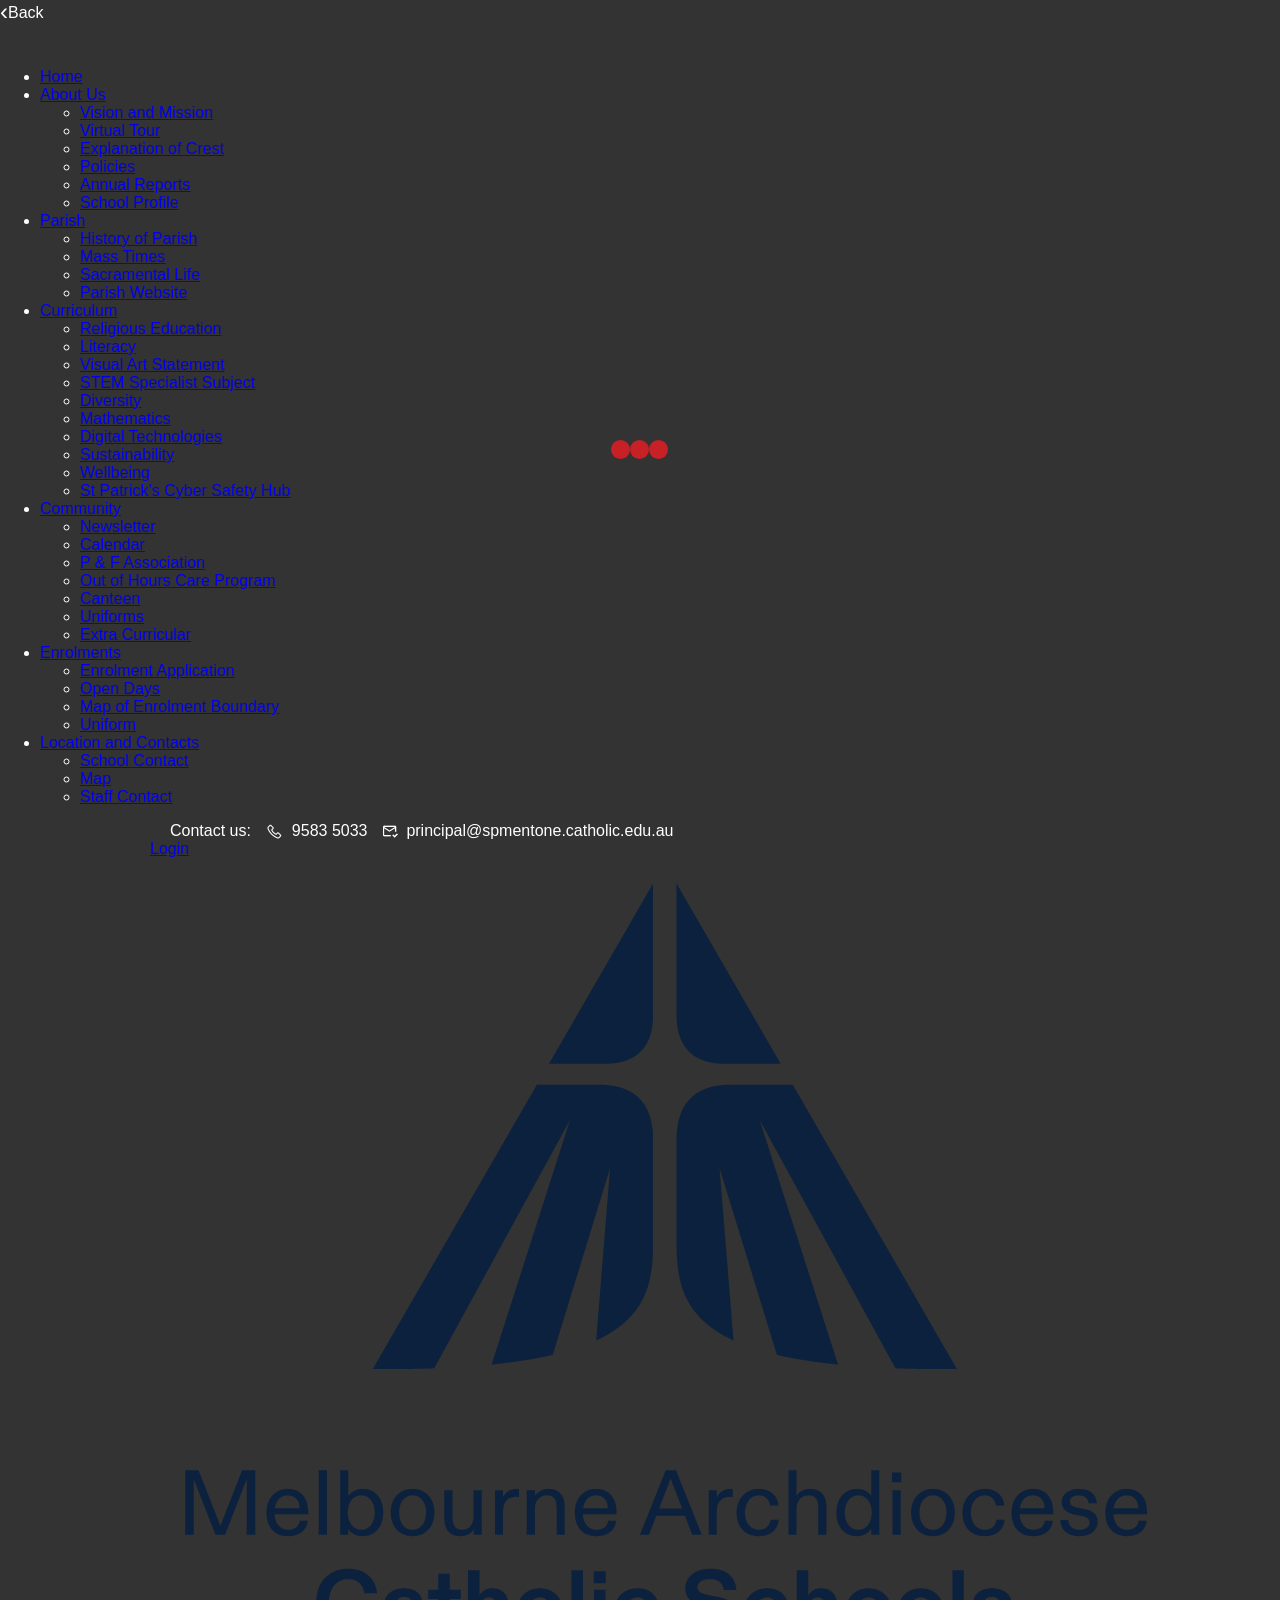
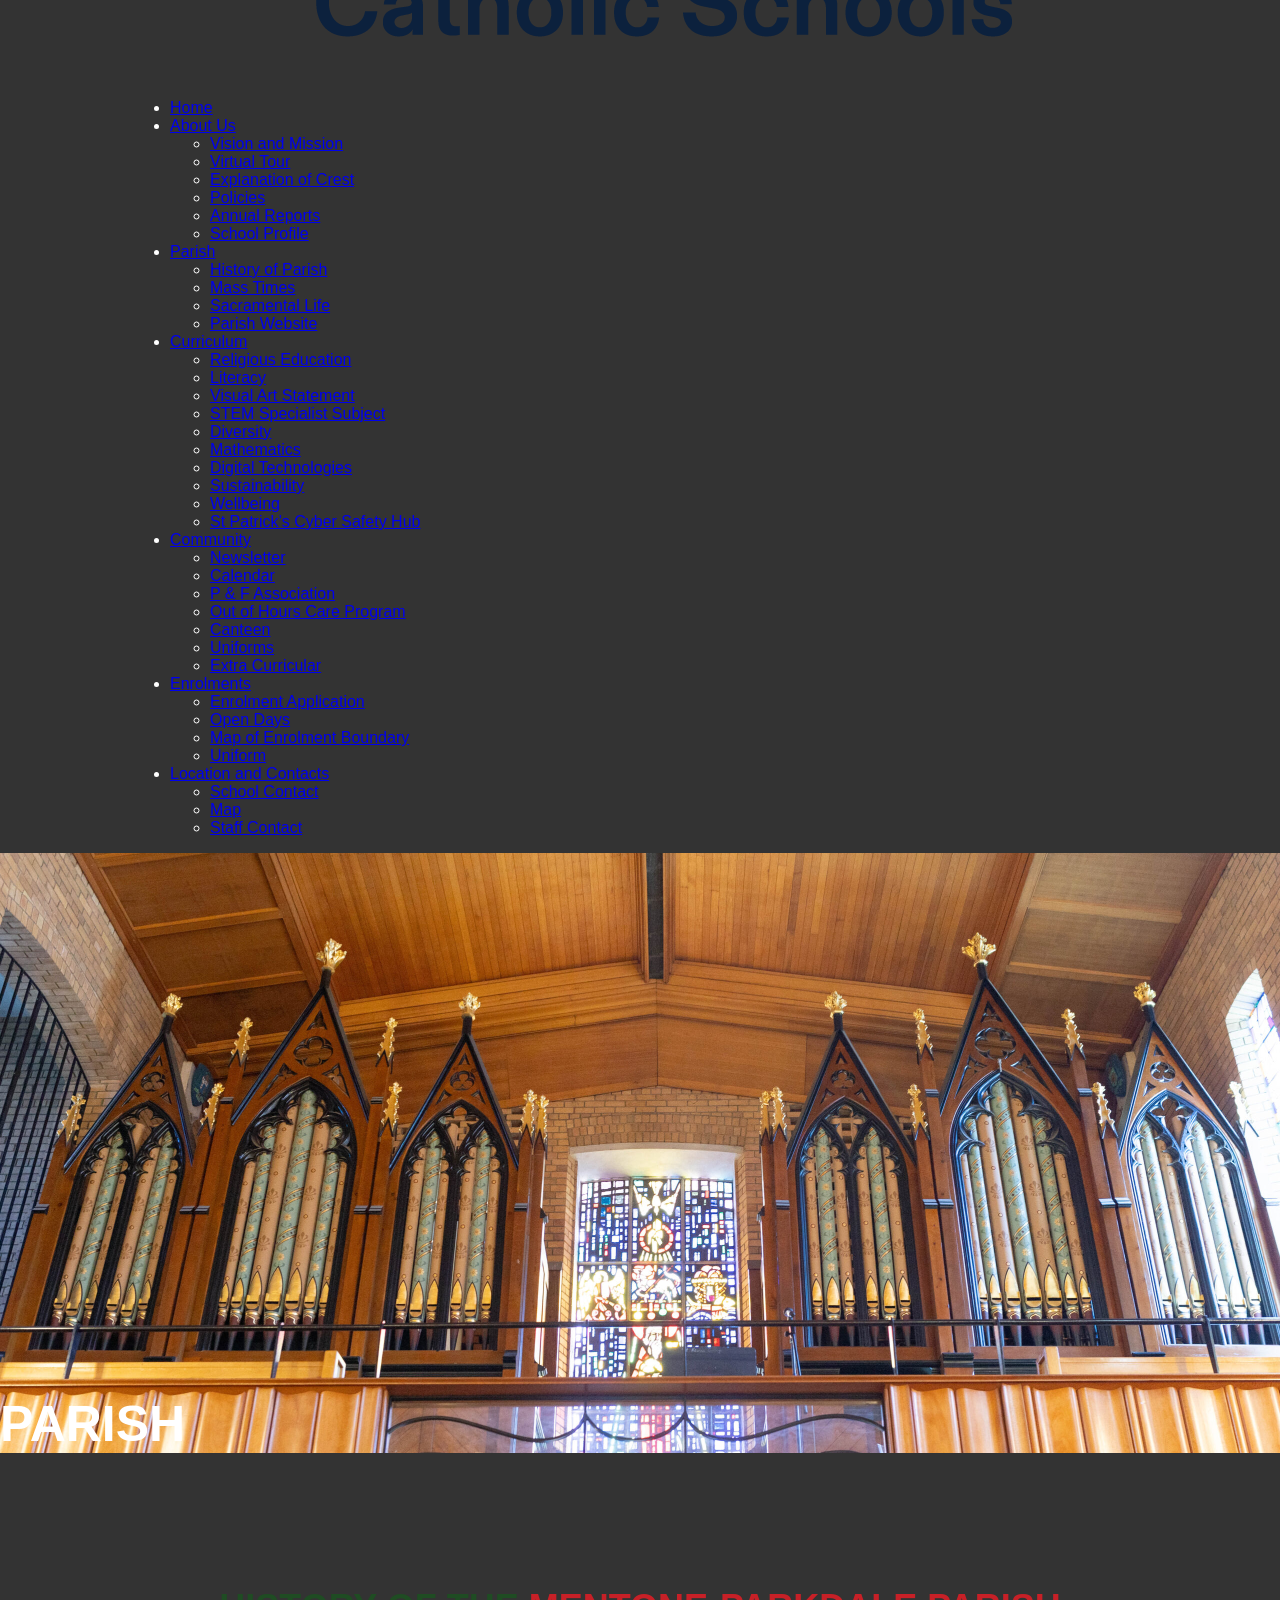
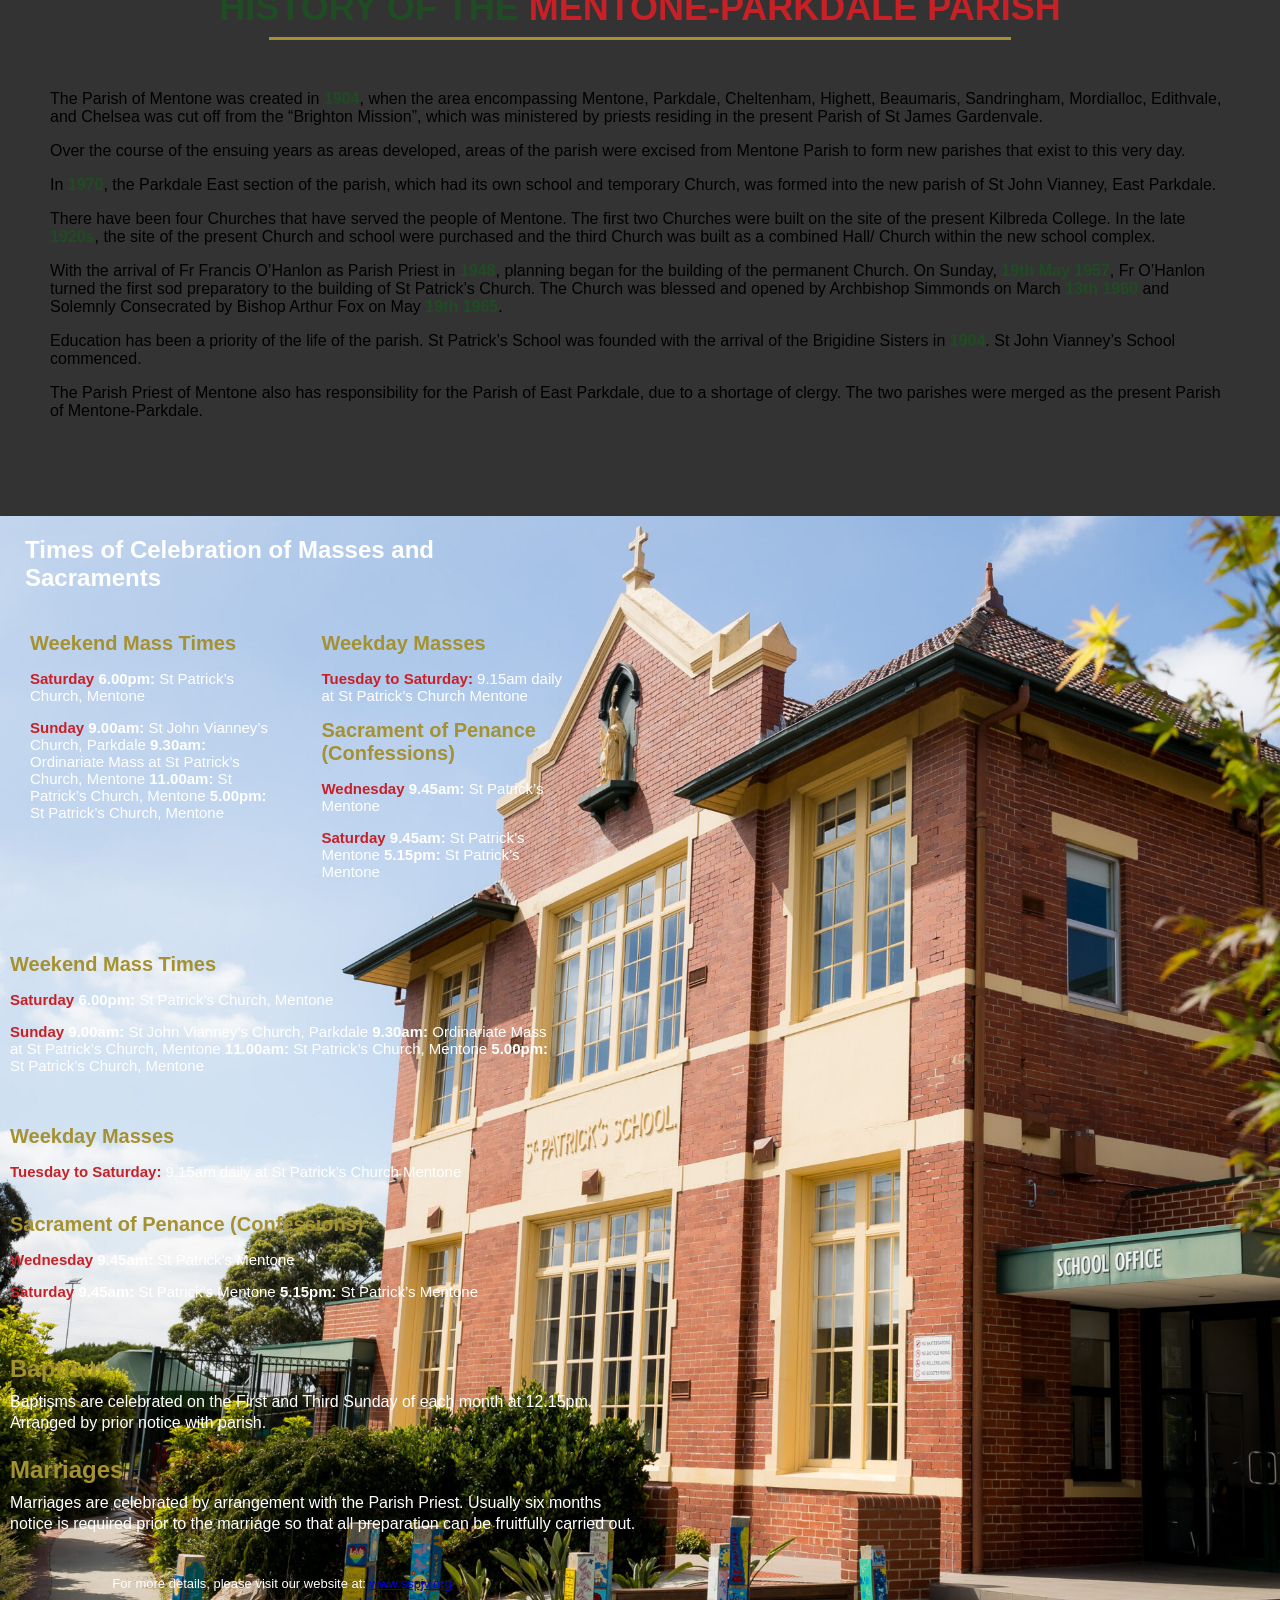
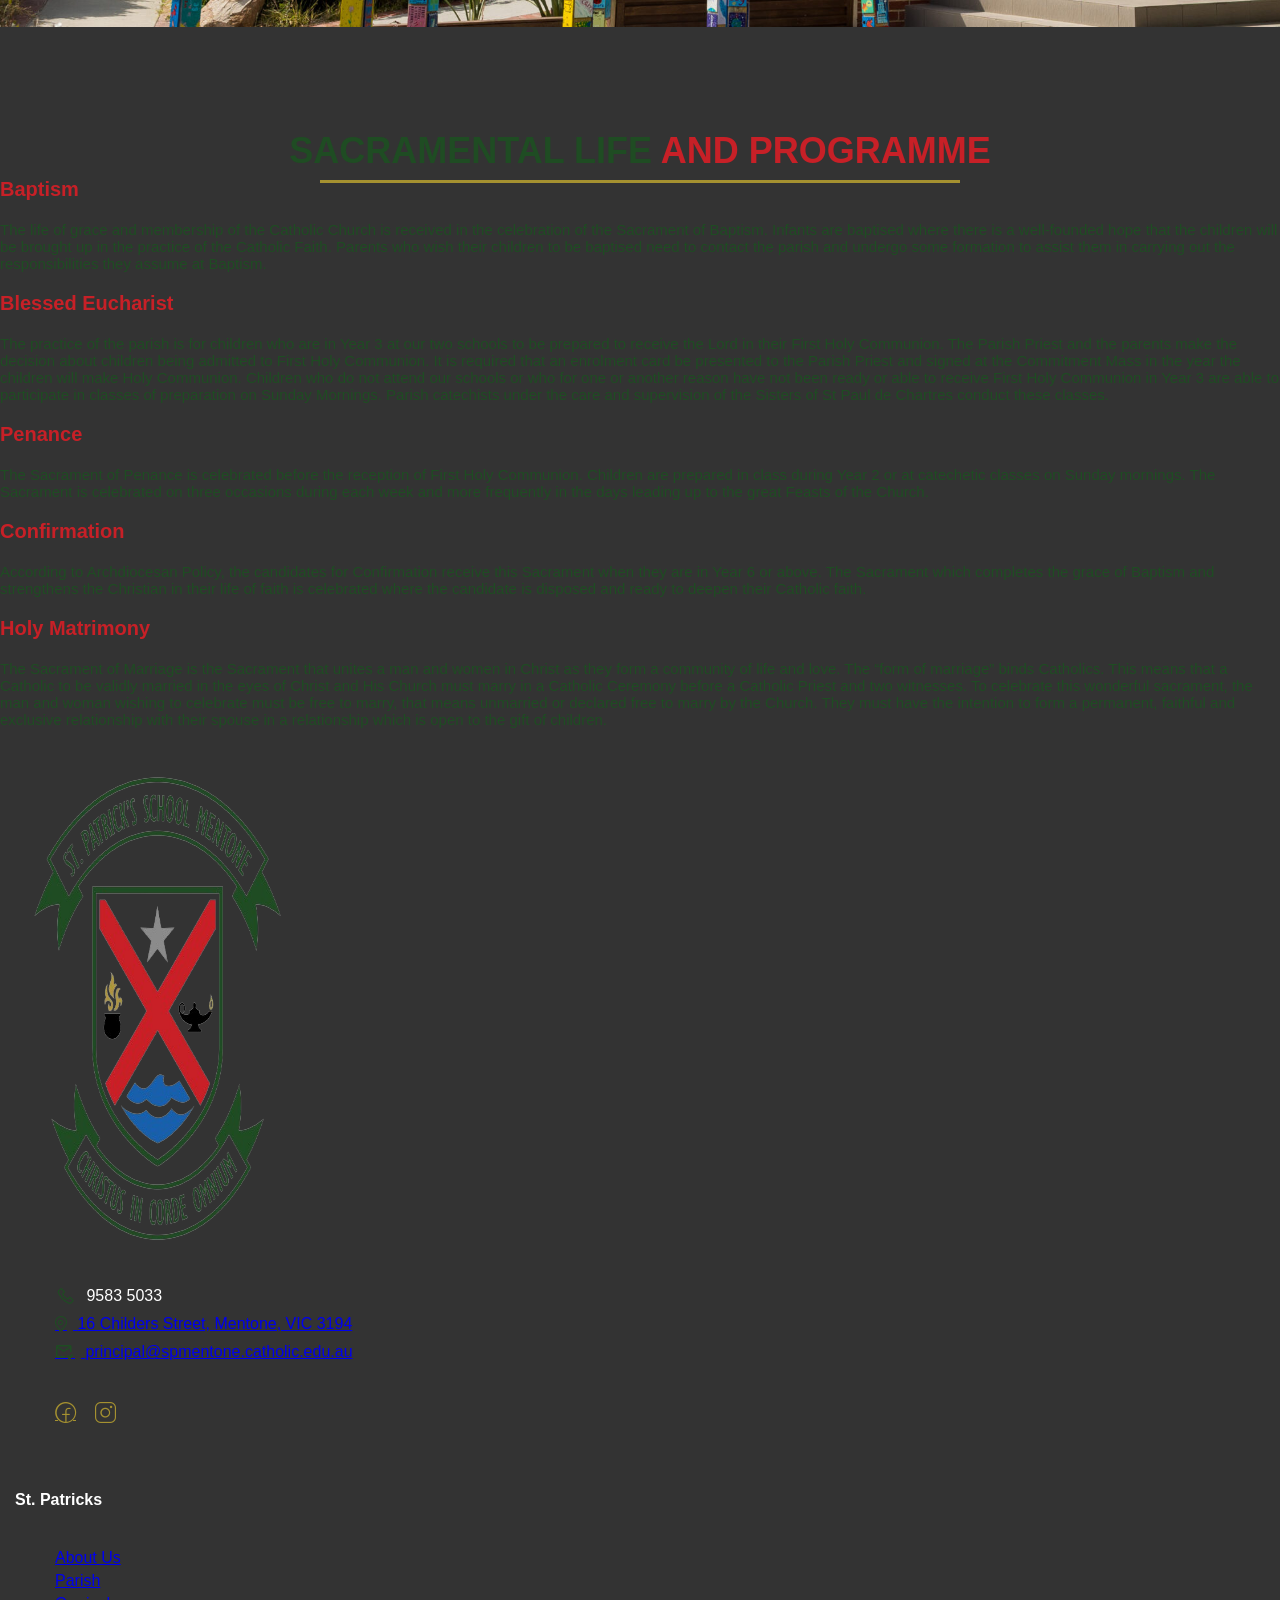
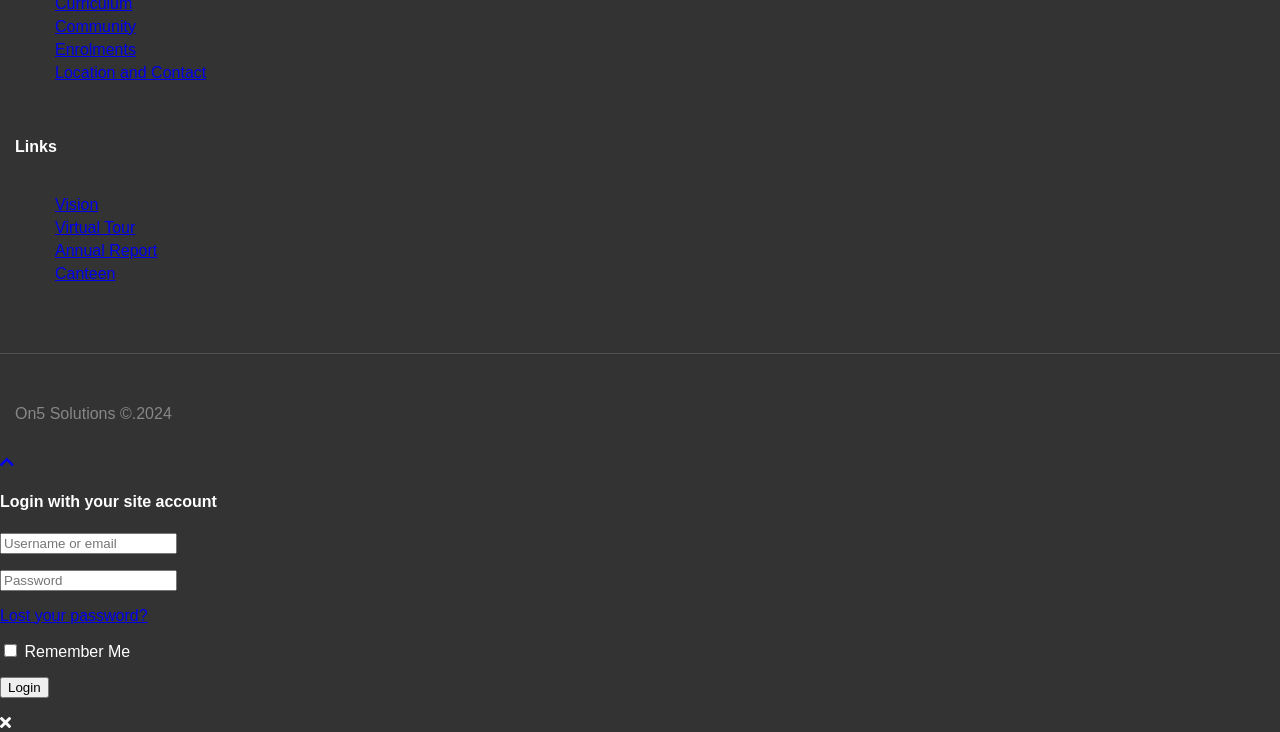
<file: parish.html>
<!DOCTYPE html>
<html itemscope itemtype="http://schema.org/WebPage" lang="en-US">
<head>
    <meta charset="UTF-8">
    <meta name="viewport" content="width=device-width, initial-scale=1">
    <link rel="profile" href="http://gmpg.org/xfn/11">
    <link rel="pingback" href="https://spmentone.catholic.edu.au/xmlrpc.php">
	<title>Parish &#8211; St Patrick&#039;s Primary School</title>
<meta name="description" content="St Patrick's Parish Mentone — Mass times, parish history, sacraments, and our connection to the St Patrick's Parish community.">
<meta property="og:title" content="Parish — St Patrick's Primary School">
<meta property="og:description" content="St Patrick's Parish Mentone — Mass times, parish history, sacraments, and our connection to the St Patrick's Parish community.">
<meta property="og:image" content="assets/images/St-Patricks-Mentone-vertical-lock-up-COLOUR.png">
<meta property="og:type" content="website">
<meta name='robots' content='max-image-preview:large' />
<link rel='dns-prefetch' href='//fonts.googleapis.com' />
<link rel="alternate" type="application/rss+xml" title="St Patrick&#039;s Primary School &raquo; Feed" href="https://spmentone.catholic.edu.au/feed/" />
<link rel="alternate" type="application/rss+xml" title="St Patrick&#039;s Primary School &raquo; Comments Feed" href="https://spmentone.catholic.edu.au/comments/feed/" />
<link rel="alternate" title="oEmbed (JSON)" type="application/json+oembed" href="https://spmentone.catholic.edu.au/wp-json/oembed/1.0/embed?url=https%3A%2F%2Fspmentone.catholic.edu.au%2Fparish%2F" />
<link rel="alternate" title="oEmbed (XML)" type="text/xml+oembed" href="https://spmentone.catholic.edu.au/wp-json/oembed/1.0/embed?url=https%3A%2F%2Fspmentone.catholic.edu.au%2Fparish%2F&#038;format=xml" />
<style id="wp-img-auto-sizes-contain-inline-css">
img:is([sizes=auto i],[sizes^="auto," i]){contain-intrinsic-size:3000px 1500px}
/*# sourceURL=wp-img-auto-sizes-contain-inline-css */
</style>
<link rel='stylesheet' id='font-awesome-5-all-css' href='assets/vendor/font-awesome/css/all.min.css' media='all' />
<link rel='stylesheet' id='font-awesome-4-shim-css' href='assets/vendor/font-awesome/css/v4-shims.min.css' media='all' />
<link rel='stylesheet' id='jkit-elements-main-css' href='https://spmentone.catholic.edu.au/wp-content/plugins/jeg-elementor-kit/assets/css/elements/main.css?ver=2.6.11' media='all' />
<style id="classic-theme-styles-inline-css">
/*! This file is auto-generated */
.wp-block-button__link{color:#fff;background-color:#32373c;border-radius:9999px;box-shadow:none;text-decoration:none;padding:calc(.667em + 2px) calc(1.333em + 2px);font-size:1.125em}.wp-block-file__button{background:#32373c;color:#fff;text-decoration:none}
/*# sourceURL=/wp-includes/css/classic-themes.min.css */
</style>
<style id="global-styles-inline-css">
:root{--wp--preset--aspect-ratio--square: 1;--wp--preset--aspect-ratio--4-3: 4/3;--wp--preset--aspect-ratio--3-4: 3/4;--wp--preset--aspect-ratio--3-2: 3/2;--wp--preset--aspect-ratio--2-3: 2/3;--wp--preset--aspect-ratio--16-9: 16/9;--wp--preset--aspect-ratio--9-16: 9/16;--wp--preset--color--black: #000000;--wp--preset--color--cyan-bluish-gray: #abb8c3;--wp--preset--color--white: #ffffff;--wp--preset--color--pale-pink: #f78da7;--wp--preset--color--vivid-red: #cf2e2e;--wp--preset--color--luminous-vivid-orange: #ff6900;--wp--preset--color--luminous-vivid-amber: #fcb900;--wp--preset--color--light-green-cyan: #7bdcb5;--wp--preset--color--vivid-green-cyan: #00d084;--wp--preset--color--pale-cyan-blue: #8ed1fc;--wp--preset--color--vivid-cyan-blue: #0693e3;--wp--preset--color--vivid-purple: #9b51e0;--wp--preset--color--primary: #c72027;--wp--preset--color--title: #333;--wp--preset--color--sub-title: #999;--wp--preset--color--border-input: #ddd;--wp--preset--gradient--vivid-cyan-blue-to-vivid-purple: linear-gradient(135deg,rgb(6,147,227) 0%,rgb(155,81,224) 100%);--wp--preset--gradient--light-green-cyan-to-vivid-green-cyan: linear-gradient(135deg,rgb(122,220,180) 0%,rgb(0,208,130) 100%);--wp--preset--gradient--luminous-vivid-amber-to-luminous-vivid-orange: linear-gradient(135deg,rgb(252,185,0) 0%,rgb(255,105,0) 100%);--wp--preset--gradient--luminous-vivid-orange-to-vivid-red: linear-gradient(135deg,rgb(255,105,0) 0%,rgb(207,46,46) 100%);--wp--preset--gradient--very-light-gray-to-cyan-bluish-gray: linear-gradient(135deg,rgb(238,238,238) 0%,rgb(169,184,195) 100%);--wp--preset--gradient--cool-to-warm-spectrum: linear-gradient(135deg,rgb(74,234,220) 0%,rgb(151,120,209) 20%,rgb(207,42,186) 40%,rgb(238,44,130) 60%,rgb(251,105,98) 80%,rgb(254,248,76) 100%);--wp--preset--gradient--blush-light-purple: linear-gradient(135deg,rgb(255,206,236) 0%,rgb(152,150,240) 100%);--wp--preset--gradient--blush-bordeaux: linear-gradient(135deg,rgb(254,205,165) 0%,rgb(254,45,45) 50%,rgb(107,0,62) 100%);--wp--preset--gradient--luminous-dusk: linear-gradient(135deg,rgb(255,203,112) 0%,rgb(199,81,192) 50%,rgb(65,88,208) 100%);--wp--preset--gradient--pale-ocean: linear-gradient(135deg,rgb(255,245,203) 0%,rgb(182,227,212) 50%,rgb(51,167,181) 100%);--wp--preset--gradient--electric-grass: linear-gradient(135deg,rgb(202,248,128) 0%,rgb(113,206,126) 100%);--wp--preset--gradient--midnight: linear-gradient(135deg,rgb(2,3,129) 0%,rgb(40,116,252) 100%);--wp--preset--font-size--small: 13px;--wp--preset--font-size--medium: 20px;--wp--preset--font-size--large: 28px;--wp--preset--font-size--x-large: 42px;--wp--preset--font-size--normal: 15px;--wp--preset--font-size--huge: 36px;--wp--preset--spacing--20: 0.44rem;--wp--preset--spacing--30: 0.67rem;--wp--preset--spacing--40: 1rem;--wp--preset--spacing--50: 1.5rem;--wp--preset--spacing--60: 2.25rem;--wp--preset--spacing--70: 3.38rem;--wp--preset--spacing--80: 5.06rem;--wp--preset--shadow--natural: 6px 6px 9px rgba(0, 0, 0, 0.2);--wp--preset--shadow--deep: 12px 12px 50px rgba(0, 0, 0, 0.4);--wp--preset--shadow--sharp: 6px 6px 0px rgba(0, 0, 0, 0.2);--wp--preset--shadow--outlined: 6px 6px 0px -3px rgb(255, 255, 255), 6px 6px rgb(0, 0, 0);--wp--preset--shadow--crisp: 6px 6px 0px rgb(0, 0, 0);}:where(body) { margin: 0; }:where(.is-layout-flex){gap: 0.5em;}:where(.is-layout-grid){gap: 0.5em;}body .is-layout-flex{display: flex;}.is-layout-flex{flex-wrap: wrap;align-items: center;}.is-layout-flex > :is(*, div){margin: 0;}body .is-layout-grid{display: grid;}.is-layout-grid > :is(*, div){margin: 0;}body{padding-top: 0px;padding-right: 0px;padding-bottom: 0px;padding-left: 0px;}:root :where(.wp-element-button, .wp-block-button__link){background-color: #32373c;border-width: 0;color: #fff;font-family: inherit;font-size: inherit;font-style: inherit;font-weight: inherit;letter-spacing: inherit;line-height: inherit;padding-top: calc(0.667em + 2px);padding-right: calc(1.333em + 2px);padding-bottom: calc(0.667em + 2px);padding-left: calc(1.333em + 2px);text-decoration: none;text-transform: inherit;}.has-black-color{color: var(--wp--preset--color--black) !important;}.has-cyan-bluish-gray-color{color: var(--wp--preset--color--cyan-bluish-gray) !important;}.has-white-color{color: var(--wp--preset--color--white) !important;}.has-pale-pink-color{color: var(--wp--preset--color--pale-pink) !important;}.has-vivid-red-color{color: var(--wp--preset--color--vivid-red) !important;}.has-luminous-vivid-orange-color{color: var(--wp--preset--color--luminous-vivid-orange) !important;}.has-luminous-vivid-amber-color{color: var(--wp--preset--color--luminous-vivid-amber) !important;}.has-light-green-cyan-color{color: var(--wp--preset--color--light-green-cyan) !important;}.has-vivid-green-cyan-color{color: var(--wp--preset--color--vivid-green-cyan) !important;}.has-pale-cyan-blue-color{color: var(--wp--preset--color--pale-cyan-blue) !important;}.has-vivid-cyan-blue-color{color: var(--wp--preset--color--vivid-cyan-blue) !important;}.has-vivid-purple-color{color: var(--wp--preset--color--vivid-purple) !important;}.has-primary-color{color: var(--wp--preset--color--primary) !important;}.has-title-color{color: var(--wp--preset--color--title) !important;}.has-sub-title-color{color: var(--wp--preset--color--sub-title) !important;}.has-border-input-color{color: var(--wp--preset--color--border-input) !important;}.has-black-background-color{background-color: var(--wp--preset--color--black) !important;}.has-cyan-bluish-gray-background-color{background-color: var(--wp--preset--color--cyan-bluish-gray) !important;}.has-white-background-color{background-color: var(--wp--preset--color--white) !important;}.has-pale-pink-background-color{background-color: var(--wp--preset--color--pale-pink) !important;}.has-vivid-red-background-color{background-color: var(--wp--preset--color--vivid-red) !important;}.has-luminous-vivid-orange-background-color{background-color: var(--wp--preset--color--luminous-vivid-orange) !important;}.has-luminous-vivid-amber-background-color{background-color: var(--wp--preset--color--luminous-vivid-amber) !important;}.has-light-green-cyan-background-color{background-color: var(--wp--preset--color--light-green-cyan) !important;}.has-vivid-green-cyan-background-color{background-color: var(--wp--preset--color--vivid-green-cyan) !important;}.has-pale-cyan-blue-background-color{background-color: var(--wp--preset--color--pale-cyan-blue) !important;}.has-vivid-cyan-blue-background-color{background-color: var(--wp--preset--color--vivid-cyan-blue) !important;}.has-vivid-purple-background-color{background-color: var(--wp--preset--color--vivid-purple) !important;}.has-primary-background-color{background-color: var(--wp--preset--color--primary) !important;}.has-title-background-color{background-color: var(--wp--preset--color--title) !important;}.has-sub-title-background-color{background-color: var(--wp--preset--color--sub-title) !important;}.has-border-input-background-color{background-color: var(--wp--preset--color--border-input) !important;}.has-black-border-color{border-color: var(--wp--preset--color--black) !important;}.has-cyan-bluish-gray-border-color{border-color: var(--wp--preset--color--cyan-bluish-gray) !important;}.has-white-border-color{border-color: var(--wp--preset--color--white) !important;}.has-pale-pink-border-color{border-color: var(--wp--preset--color--pale-pink) !important;}.has-vivid-red-border-color{border-color: var(--wp--preset--color--vivid-red) !important;}.has-luminous-vivid-orange-border-color{border-color: var(--wp--preset--color--luminous-vivid-orange) !important;}.has-luminous-vivid-amber-border-color{border-color: var(--wp--preset--color--luminous-vivid-amber) !important;}.has-light-green-cyan-border-color{border-color: var(--wp--preset--color--light-green-cyan) !important;}.has-vivid-green-cyan-border-color{border-color: var(--wp--preset--color--vivid-green-cyan) !important;}.has-pale-cyan-blue-border-color{border-color: var(--wp--preset--color--pale-cyan-blue) !important;}.has-vivid-cyan-blue-border-color{border-color: var(--wp--preset--color--vivid-cyan-blue) !important;}.has-vivid-purple-border-color{border-color: var(--wp--preset--color--vivid-purple) !important;}.has-primary-border-color{border-color: var(--wp--preset--color--primary) !important;}.has-title-border-color{border-color: var(--wp--preset--color--title) !important;}.has-sub-title-border-color{border-color: var(--wp--preset--color--sub-title) !important;}.has-border-input-border-color{border-color: var(--wp--preset--color--border-input) !important;}.has-vivid-cyan-blue-to-vivid-purple-gradient-background{background: var(--wp--preset--gradient--vivid-cyan-blue-to-vivid-purple) !important;}.has-light-green-cyan-to-vivid-green-cyan-gradient-background{background: var(--wp--preset--gradient--light-green-cyan-to-vivid-green-cyan) !important;}.has-luminous-vivid-amber-to-luminous-vivid-orange-gradient-background{background: var(--wp--preset--gradient--luminous-vivid-amber-to-luminous-vivid-orange) !important;}.has-luminous-vivid-orange-to-vivid-red-gradient-background{background: var(--wp--preset--gradient--luminous-vivid-orange-to-vivid-red) !important;}.has-very-light-gray-to-cyan-bluish-gray-gradient-background{background: var(--wp--preset--gradient--very-light-gray-to-cyan-bluish-gray) !important;}.has-cool-to-warm-spectrum-gradient-background{background: var(--wp--preset--gradient--cool-to-warm-spectrum) !important;}.has-blush-light-purple-gradient-background{background: var(--wp--preset--gradient--blush-light-purple) !important;}.has-blush-bordeaux-gradient-background{background: var(--wp--preset--gradient--blush-bordeaux) !important;}.has-luminous-dusk-gradient-background{background: var(--wp--preset--gradient--luminous-dusk) !important;}.has-pale-ocean-gradient-background{background: var(--wp--preset--gradient--pale-ocean) !important;}.has-electric-grass-gradient-background{background: var(--wp--preset--gradient--electric-grass) !important;}.has-midnight-gradient-background{background: var(--wp--preset--gradient--midnight) !important;}.has-small-font-size{font-size: var(--wp--preset--font-size--small) !important;}.has-medium-font-size{font-size: var(--wp--preset--font-size--medium) !important;}.has-large-font-size{font-size: var(--wp--preset--font-size--large) !important;}.has-x-large-font-size{font-size: var(--wp--preset--font-size--x-large) !important;}.has-normal-font-size{font-size: var(--wp--preset--font-size--normal) !important;}.has-huge-font-size{font-size: var(--wp--preset--font-size--huge) !important;}
:root :where(.wp-block-icon svg){width: 24px;}
:where(.wp-block-post-template.is-layout-flex){gap: 1.25em;}:where(.wp-block-post-template.is-layout-grid){gap: 1.25em;}
:where(.wp-block-term-template.is-layout-flex){gap: 1.25em;}:where(.wp-block-term-template.is-layout-grid){gap: 1.25em;}
:where(.wp-block-columns.is-layout-flex){gap: 2em;}:where(.wp-block-columns.is-layout-grid){gap: 2em;}
:root :where(.wp-block-pullquote){font-size: 1.5em;line-height: 1.6;}
/*# sourceURL=global-styles-inline-css */
</style>
<link rel='stylesheet' id='contact-form-7-css' href='https://spmentone.catholic.edu.au/wp-content/plugins/contact-form-7/includes/css/styles.css?ver=6.0.6' media='all' />
<link rel='stylesheet' id='elementor-frontend-css' href='https://spmentone.catholic.edu.au/wp-content/plugins/elementor/assets/css/frontend.min.css?ver=4.1.4' media='all' />
<style id="elementor-frontend-inline-css">
.elementor-kit-8941{--e-global-color-primary:#1F4C23;--e-global-color-secondary:#C72027;--e-global-color-text:#333333;--e-global-color-accent:#8B8B8B;--e-global-color-4588661:#A59130;--e-global-color-5f782af:#FFFFFF;--e-global-color-6b28c0b:#000000;--e-global-color-aac5579:#185FAF;}.elementor-kit-8941 e-page-transition{background-color:#FFBC7D;}.elementor-section.elementor-section-boxed > .elementor-container{max-width:1170px;}.e-con{--container-max-width:1170px;}.elementor-widget:not(:last-child){margin-block-end:20px;}.elementor-element{--widgets-spacing:20px 20px;--widgets-spacing-row:20px;--widgets-spacing-column:20px;}{}h1.entry-title{display:var(--page-title-display);}@media(max-width:1024px){.elementor-section.elementor-section-boxed > .elementor-container{max-width:1024px;}.e-con{--container-max-width:1024px;}}@media(max-width:767px){.elementor-section.elementor-section-boxed > .elementor-container{max-width:767px;}.e-con{--container-max-width:767px;}}
.elementor-14948 .elementor-element.elementor-element-d6984ff{--display:flex;--flex-direction:column;--container-widget-width:100%;--container-widget-height:initial;--container-widget-flex-grow:0;--container-widget-align-self:initial;--flex-wrap-mobile:wrap;--overlay-opacity:0.5;}.elementor-14948 .elementor-element.elementor-element-d6984ff:not(.elementor-motion-effects-element-type-background), .elementor-14948 .elementor-element.elementor-element-d6984ff > .elementor-motion-effects-container > .elementor-motion-effects-layer{background-image:url("assets/images/Edited-187-of-194-scaled.jpg");background-size:cover;}.elementor-14948 .elementor-element.elementor-element-d6984ff::before, .elementor-14948 .elementor-element.elementor-element-d6984ff > .elementor-background-video-container::before, .elementor-14948 .elementor-element.elementor-element-d6984ff > .e-con-inner > .elementor-background-video-container::before, .elementor-14948 .elementor-element.elementor-element-d6984ff > .elementor-background-slideshow::before, .elementor-14948 .elementor-element.elementor-element-d6984ff > .e-con-inner > .elementor-background-slideshow::before, .elementor-14948 .elementor-element.elementor-element-d6984ff > .elementor-motion-effects-container > .elementor-motion-effects-layer::before{background-color:#000000;--background-overlay:'';}.elementor-14948 .elementor-element.elementor-element-3418b77 > .elementor-widget-container{padding:500px 0px 0px 0px;}.elementor-14948 .elementor-element.elementor-element-3418b77 .sc_heading .title{font-family:"Poppins", Sans-serif;font-size:50px;}.elementor-14948 .elementor-element.elementor-element-3418b77 .sc_heading .title,.elementor-14948 .elementor-element.elementor-element-3418b77 .sc_heading .clone{color:#FFFFFF;}.elementor-14948 .elementor-element.elementor-element-3418b77 .sc_heading .title .thim-color{color:#C72027;}.elementor-14948 .elementor-element.elementor-element-3418b77 .sc_heading .line{width:100px;height:4px;background-color:var( --e-global-color-secondary );}.elementor-14948 .elementor-element.elementor-element-10bc0c7{--display:flex;--flex-direction:column;--container-widget-width:100%;--container-widget-height:initial;--container-widget-flex-grow:0;--container-widget-align-self:initial;--flex-wrap-mobile:wrap;}.elementor-widget-eael-dual-color-header .eael-dch-separator-wrap i{color:var( --e-global-color-primary );}.elementor-14948 .elementor-element.elementor-element-e4993d1 .eael-dch-separator-wrap .separator-one{background-color:var( --e-global-color-4588661 );margin-right:0px;width:43%;height:3px;}.elementor-14948 .elementor-element.elementor-element-e4993d1 .eael-dch-separator-wrap .separator-two{background-color:var( --e-global-color-4588661 );margin-left:0px;width:15%;height:3px;}.elementor-14948 .elementor-element.elementor-element-e4993d1 > .elementor-widget-container{padding:80px 0px 0px 0px;}.elementor-14948 .elementor-element.elementor-element-e4993d1 .eael-dual-header i{font-size:36px;color:#4d4d4d;}.elementor-14948 .elementor-element.elementor-element-e4993d1 .eael-dual-header img{height:36px;width:36px;}.elementor-14948 .elementor-element.elementor-element-e4993d1 .eael-dual-header .eael-dch-svg-icon{height:36px;width:36px;}.elementor-14948 .elementor-element.elementor-element-e4993d1 .eael-dual-header .eael-dch-svg-icon svg{height:36px;width:36px;}.elementor-14948 .elementor-element.elementor-element-e4993d1 .eael-dual-header svg{fill:#4d4d4d;}.elementor-14948 .elementor-element.elementor-element-e4993d1 .eael-dual-header .title{color:#C72027;}.elementor-14948 .elementor-element.elementor-element-e4993d1 .eael-dual-header .title span.lead{color:#1F4C23;}.elementor-14948 .elementor-element.elementor-element-e4993d1 .eael-dual-header .title, .elementor-14948 .elementor-element.elementor-element-e4993d1 .eael-dual-header .title span{font-weight:800;}.elementor-14948 .elementor-element.elementor-element-e4993d1 .eael-dual-header .subtext{color:#4d4d4d;}.elementor-14948 .elementor-element.elementor-element-e4993d1 .eael-dch-separator-wrap{justify-content:center;margin:-5px 0px 0px 0px;}.elementor-14948 .elementor-element.elementor-element-4080ff9 > .elementor-widget-container{padding:0px 50px 20px 50px;}.elementor-14948 .elementor-element.elementor-element-7092955:not(.elementor-motion-effects-element-type-background), .elementor-14948 .elementor-element.elementor-element-7092955 > .elementor-motion-effects-container > .elementor-motion-effects-layer{background-image:url("assets/images/Edited-140-of-194-scaled.jpg");background-position:0px 32%;background-repeat:no-repeat;background-size:cover;}.elementor-14948 .elementor-element.elementor-element-7092955 > .elementor-background-overlay{background-color:#000000;opacity:0.8;transition:background 0.3s, border-radius 0.3s, opacity 0.3s;}.elementor-14948 .elementor-element.elementor-element-7092955 > .elementor-container{max-width:1285px;}.elementor-14948 .elementor-element.elementor-element-7092955{transition:background 0.3s, border 0.3s, border-radius 0.3s, box-shadow 0.3s;margin-top:60px;margin-bottom:0px;padding:0px 0px 0px 0px;}.elementor-bc-flex-widget .elementor-14948 .elementor-element.elementor-element-b7b652f.elementor-column .elementor-widget-wrap{align-items:center;}.elementor-14948 .elementor-element.elementor-element-b7b652f.elementor-column.elementor-element[data-element_type="column"] > .elementor-widget-wrap.elementor-element-populated{align-content:center;align-items:center;}.elementor-14948 .elementor-element.elementor-element-b7b652f > .elementor-element-populated{margin:10px 120px 10px 10px;--e-column-margin-right:120px;--e-column-margin-left:10px;}.elementor-widget-heading .elementor-heading-title{line-height:var( --e-global-typography-primary-line-height );color:var( --e-global-color-primary );}.elementor-14948 .elementor-element.elementor-element-247e5bc{width:var( --container-widget-width, 100.002% );max-width:100.002%;--container-widget-width:100.002%;--container-widget-flex-grow:0;text-align:start;}.elementor-14948 .elementor-element.elementor-element-247e5bc > .elementor-widget-container{margin:0px 0px 0px 0px;padding:0px 0px 0px 15px;}.elementor-14948 .elementor-element.elementor-element-247e5bc.elementor-element{--flex-grow:0;--flex-shrink:0;}.elementor-14948 .elementor-element.elementor-element-247e5bc .elementor-heading-title{font-family:"Poppins", Sans-serif;font-weight:600;color:var( --e-global-color-5f782af );}.elementor-widget-text-editor{font-weight:var( --e-global-typography-text-font-weight );color:var( --e-global-color-text );}.elementor-widget-text-editor.elementor-drop-cap-view-stacked .elementor-drop-cap{background-color:var( --e-global-color-primary );}.elementor-widget-text-editor.elementor-drop-cap-view-framed .elementor-drop-cap, .elementor-widget-text-editor.elementor-drop-cap-view-default .elementor-drop-cap{color:var( --e-global-color-primary );border-color:var( --e-global-color-primary );}.elementor-14948 .elementor-element.elementor-element-430e818{width:var( --container-widget-width, 105.299% );max-width:105.299%;--container-widget-width:105.299%;--container-widget-flex-grow:0;color:#FB0808AB;}.elementor-14948 .elementor-element.elementor-element-430e818.elementor-element{--flex-grow:0;--flex-shrink:0;}.elementor-14948 .elementor-element.elementor-element-8e93066 .elementor-heading-title{font-size:24px;line-height:1.3em;color:var( --e-global-color-4588661 );}.elementor-14948 .elementor-element.elementor-element-4206659 > .elementor-widget-container{margin:-12px -85px 0px 0px;}.elementor-14948 .elementor-element.elementor-element-4206659 .elementor-heading-title{font-size:16px;font-weight:400;line-height:1.3em;color:#FFFFFF;}.elementor-14948 .elementor-element.elementor-element-e505701 .elementor-heading-title{font-size:24px;line-height:1.3em;color:var( --e-global-color-4588661 );}.elementor-14948 .elementor-element.elementor-element-60666fd{width:var( --container-widget-width, 100.002% );max-width:100.002%;--container-widget-width:100.002%;--container-widget-flex-grow:0;}.elementor-14948 .elementor-element.elementor-element-60666fd > .elementor-widget-container{margin:-12px -85px 0px 0px;}.elementor-14948 .elementor-element.elementor-element-60666fd.elementor-element{--flex-grow:0;--flex-shrink:0;}.elementor-14948 .elementor-element.elementor-element-60666fd .elementor-heading-title{font-size:16px;font-weight:400;line-height:1.3em;color:#FFFFFF;}.elementor-14948 .elementor-element.elementor-element-6e0def0{text-align:center;font-size:13px;font-weight:400;line-height:60px;color:#FFFFFF;}.elementor-14948 .elementor-element.elementor-element-739621f:not(.elementor-motion-effects-element-type-background) > .elementor-widget-wrap, .elementor-14948 .elementor-element.elementor-element-739621f > .elementor-widget-wrap > .elementor-motion-effects-container > .elementor-motion-effects-layer{background-image:url("assets/images/Edited-138-of-194-scaled.jpg");background-position:center left;background-size:cover;}.elementor-14948 .elementor-element.elementor-element-739621f > .elementor-element-populated{transition:background 0.3s, border 0.3s, border-radius 0.3s, box-shadow 0.3s;margin:0px 0px 0px 0px;--e-column-margin-right:0px;--e-column-margin-left:0px;padding:0px 0px 0px 0px;}.elementor-14948 .elementor-element.elementor-element-739621f > .elementor-element-populated > .elementor-background-overlay{transition:background 0.3s, border-radius 0.3s, opacity 0.3s;}.elementor-14948 .elementor-element.elementor-element-3239e53{--display:flex;--padding-top:0px;--padding-bottom:60px;--padding-left:0px;--padding-right:0px;}.elementor-14948 .elementor-element.elementor-element-886b811 .eael-dch-separator-wrap .separator-one{background-color:var( --e-global-color-4588661 );margin-right:0px;width:35%;height:3px;}.elementor-14948 .elementor-element.elementor-element-886b811 .eael-dch-separator-wrap .separator-two{background-color:var( --e-global-color-4588661 );margin-left:0px;width:15%;height:3px;}.elementor-14948 .elementor-element.elementor-element-886b811 > .elementor-widget-container{margin:0px 0px -55px 0px;padding:80px 0px 0px 0px;}.elementor-14948 .elementor-element.elementor-element-886b811 .eael-dual-header i{font-size:36px;color:#4d4d4d;}.elementor-14948 .elementor-element.elementor-element-886b811 .eael-dual-header img{height:36px;width:36px;}.elementor-14948 .elementor-element.elementor-element-886b811 .eael-dual-header .eael-dch-svg-icon{height:36px;width:36px;}.elementor-14948 .elementor-element.elementor-element-886b811 .eael-dual-header .eael-dch-svg-icon svg{height:36px;width:36px;}.elementor-14948 .elementor-element.elementor-element-886b811 .eael-dual-header svg{fill:#4d4d4d;}.elementor-14948 .elementor-element.elementor-element-886b811 .eael-dual-header .title{color:#C72027;}.elementor-14948 .elementor-element.elementor-element-886b811 .eael-dual-header .title span.lead{color:#1F4C23;}.elementor-14948 .elementor-element.elementor-element-886b811 .eael-dual-header .title, .elementor-14948 .elementor-element.elementor-element-886b811 .eael-dual-header .title span{font-weight:800;}.elementor-14948 .elementor-element.elementor-element-886b811 .eael-dual-header .subtext{color:#4d4d4d;}.elementor-14948 .elementor-element.elementor-element-886b811 .eael-dch-separator-wrap{justify-content:center;margin:-5px 0px 0px 0px;}@media(max-width:1024px){.elementor-14948 .elementor-element.elementor-element-7092955:not(.elementor-motion-effects-element-type-background), .elementor-14948 .elementor-element.elementor-element-7092955 > .elementor-motion-effects-container > .elementor-motion-effects-layer{background-position:0px 0px;}.elementor-14948 .elementor-element.elementor-element-7092955{margin-top:0px;margin-bottom:0px;padding:0px 10px 80px 10px;}.elementor-14948 .elementor-element.elementor-element-b7b652f > .elementor-element-populated{margin:30px 0px 0px 0px;--e-column-margin-right:0px;--e-column-margin-left:0px;padding:40px 40px 0px 10px;}.elementor-widget-heading .elementor-heading-title{line-height:var( --e-global-typography-primary-line-height );}.elementor-14948 .elementor-element.elementor-element-247e5bc{text-align:center;}.elementor-14948 .elementor-element.elementor-element-739621f > .elementor-element-populated{margin:-40px 10px 0px 10px;--e-column-margin-right:10px;--e-column-margin-left:10px;}}@media(max-width:767px){.elementor-14948 .elementor-element.elementor-element-3418b77 > .elementor-widget-container{padding:250px 0px 0px 0px;}.elementor-14948 .elementor-element.elementor-element-3418b77 .sc_heading .title{font-size:32px;}.elementor-14948 .elementor-element.elementor-element-e4993d1 > .elementor-widget-container{padding:30px 0px 0px 0px;}.elementor-14948 .elementor-element.elementor-element-e4993d1 .eael-dual-header .title, .elementor-14948 .elementor-element.elementor-element-e4993d1 .eael-dual-header .title span{font-size:24px;}.elementor-14948 .elementor-element.elementor-element-7092955:not(.elementor-motion-effects-element-type-background), .elementor-14948 .elementor-element.elementor-element-7092955 > .elementor-motion-effects-container > .elementor-motion-effects-layer{background-position:0px 0px;}.elementor-14948 .elementor-element.elementor-element-7092955{padding:0px 0px 60px 0px;}.elementor-14948 .elementor-element.elementor-element-b7b652f > .elementor-element-populated{margin:20px 0px 0px 0px;--e-column-margin-right:0px;--e-column-margin-left:0px;padding:40px 20px 0px 20px;}.elementor-widget-heading .elementor-heading-title{line-height:var( --e-global-typography-primary-line-height );}.elementor-14948 .elementor-element.elementor-element-247e5bc .elementor-heading-title{font-size:30px;}.elementor-14948 .elementor-element.elementor-element-430e818{--container-widget-width:315px;--container-widget-flex-grow:0;width:var( --container-widget-width, 315px );max-width:315px;}.elementor-14948 .elementor-element.elementor-element-8e93066 > .elementor-widget-container{padding:20px 0px 0px 0px;}.elementor-14948 .elementor-element.elementor-element-8e93066 .elementor-heading-title{font-size:20px;}.elementor-14948 .elementor-element.elementor-element-4206659 > .elementor-widget-container{margin:0px 0px 0px 0px;}.elementor-14948 .elementor-element.elementor-element-4206659 .elementor-heading-title{font-size:13px;}.elementor-14948 .elementor-element.elementor-element-e505701 > .elementor-widget-container{padding:20px 0px 0px 0px;}.elementor-14948 .elementor-element.elementor-element-e505701 .elementor-heading-title{font-size:20px;}.elementor-14948 .elementor-element.elementor-element-60666fd > .elementor-widget-container{margin:0px 0px 0px 0px;}.elementor-14948 .elementor-element.elementor-element-60666fd .elementor-heading-title{font-size:13px;}.elementor-14948 .elementor-element.elementor-element-739621f > .elementor-element-populated{margin:-20px 15px 0px 15px;--e-column-margin-right:15px;--e-column-margin-left:15px;}.elementor-14948 .elementor-element.elementor-element-886b811 > .elementor-widget-container{margin:0px 0px -65px 0px;padding:30px 0px 0px 0px;}.elementor-14948 .elementor-element.elementor-element-886b811 .eael-dual-header .title, .elementor-14948 .elementor-element.elementor-element-886b811 .eael-dual-header .title span{font-size:22px;}.elementor-14948 .elementor-element.elementor-element-3fdbdb0 > .elementor-widget-container{padding:0px 5px 0px 05px;}}@media(min-width:768px){.elementor-14948 .elementor-element.elementor-element-b7b652f{width:52.662%;}.elementor-14948 .elementor-element.elementor-element-739621f{width:47.338%;}}@media(max-width:1024px) and (min-width:768px){.elementor-14948 .elementor-element.elementor-element-b7b652f{width:100%;}.elementor-14948 .elementor-element.elementor-element-739621f{width:100%;}}
/*# sourceURL=elementor-frontend-inline-css */
</style>
<link rel='stylesheet' id='elementor-pro-css' href='https://spmentone.catholic.edu.au/wp-content/plugins/elementor-pro/assets/css/frontend.min.css?ver=3.19.0' media='all' />
<link rel='stylesheet' id='widget-heading-css' href='https://spmentone.catholic.edu.au/wp-content/plugins/elementor/assets/css/widget-heading.min.css?ver=4.1.4' media='all' />
<link rel='stylesheet' id='cute-alert-css' href='https://spmentone.catholic.edu.au/wp-content/plugins/metform/public/assets/lib/cute-alert/style.css?ver=3.9.9' media='all' />
<link rel='stylesheet' id='text-editor-style-css' href='https://spmentone.catholic.edu.au/wp-content/plugins/metform/public/assets/css/text-editor.css?ver=3.9.9' media='all' />
<link rel='stylesheet' id='simcal-qtip-css' href='https://spmentone.catholic.edu.au/wp-content/plugins/google-calendar-events/assets/generated/vendor/jquery.qtip.min.css?ver=3.5.3' media='all' />
<link rel='stylesheet' id='simcal-default-calendar-grid-css' href='https://spmentone.catholic.edu.au/wp-content/plugins/google-calendar-events/assets/generated/default-calendar-grid.min.css?ver=3.5.3' media='all' />
<link rel='stylesheet' id='simcal-default-calendar-list-css' href='https://spmentone.catholic.edu.au/wp-content/plugins/google-calendar-events/assets/generated/default-calendar-list.min.css?ver=3.5.3' media='all' />
<link rel='stylesheet' id='thim-ekit-frontend-css' href='https://spmentone.catholic.edu.au/wp-content/plugins/thim-elementor-kit/build/frontend.css?ver=1.3.2' media='all' />
<link rel='stylesheet' id='eael-general-css' href='https://spmentone.catholic.edu.au/wp-content/plugins/essential-addons-for-elementor-lite/assets/front-end/css/view/general.min.css?ver=6.1.1' media='all' />
<link rel='stylesheet' id='thim-fontgoogle-default-css' href='https://fonts.googleapis.com/css2?family=Roboto+Slab:wght@300;400;500;600;700&#038;family=Roboto:wght@300;400;500;700&#038;display=swap&#038;ver=5.4.2' media='all' />
<link rel='stylesheet' id='elementor-icons-thim-ekits-fonts-css' href='assets/vendor/thim-ekits/css/thim-ekits-icons.min.css' media='all' />
<link rel='stylesheet' id='thim-style-css' href='https://spmentone.catholic.edu.au/wp-content/themes/eduma/style.css?ver=5.4.2' media='all' />
<style id="thim-style-inline-css">
:root{--thim-body-primary-color:#c72027;--thim-body-secondary-color:#e6a303;--thim-button-text-color:#333;--thim-button-hover-color:#e6a303;--thim-border-color:#eee;--top-info-course-background_color:#273044;--top-info-course-text_color:#fff;--thim-footer-font-title-variant:regular;--thim-footer-font-title-font-size:20px;--thim-footer-font-title-line-height:40px;--thim-footer-font-title-text-transform:none;--thim-top-heading-title-align:left;--thim-top-heading-title-font-size-desktop:40px;--thim-top-heading-title-font-size-mobile:30px;--thim-top-heading-title-font-text-transform:none;--thim-top-heading-title-font-weight:600;--thim-top-heading-padding-top:70px;--thim-top-heading-padding-bottom:70px;--thim-top-heading-padding-top-mobile:40px;--thim-top-heading-padding-bottom-mobile:40px;--thim-breacrumb-font-size:13px;--thim-breacrumb-color:#333333;--thim-breacrumb-bg-color:rgba(247,247,247,0);--thim-course-price-color:#f24c0a;--thim-width-logo:180px;--thim-bg-color-toolbar:#1f1f1f;--thim-text-color-toolbar:#ffffff;--thim-link-color-toolbar:#ffffff;--thim-link-hover-color-toolbar:#1f4c23;--thim-toolbar-variant:regular;--thim-toolbar-font-size:13px;--thim-toolbar-line-height:1.4em;--thim-toolbar-text-transform:none;--thim-toolbar-border-type:solid;--thim-toolbar-border-size:1px;--thim-link-color-toolbar-border-button:rgba(255,255,255,0.2);--thim-bg-main-menu-color:rgba(255,255,255,0);--thim-main-menu-variant:600;--thim-main-menu-font-size:15px;--thim-main-menu-line-height:1.3em;--thim-main-menu-text-transform:uppercase;--thim-main-menu-font-weight:500;--thim-main-menu-text-color:#ffffff;--thim_main_menu_text_color_rgb:255,255,255;--thim-main-menu-text-hover-color:#c91e26;--thim-sticky-bg-main-menu-color:#ffffff;--thim-sticky-main-menu-text-color:#333333;--thim_sticky_main_menu_text_color_rgb:51,51,51;--thim-sticky-main-menu-text-hover-color:#000000;--thim-sub-menu-bg-color:#ffffff;--thim-sub-menu-border-color:rgba(43,43,43,0);--thim-sub-menu-text-color:#000000;--thim-sub-menu-text-color-hover:#1f4c23;--thim-bg-mobile-menu-color:#ffffff;--thim-mobile-menu-text-color:#333333;--thim_mobile_menu_text_color_rgb:51,51,51;--thim-mobile-menu-text-hover-color:#1f4c23;--thim-bg-switch-layout-style:#f5f5f5;--thim-padding-switch-layout-style:10px;--thim-font-body-font-family:Roboto;--thim-font-body-variant:regular;--thim-font-body-font-size:15px;--thim-font-body-line-height:1.8em;--thim-font-body-color:#606060;--thim-font-title-font-family:Roboto Slab;--thim-font-title-color:#333333;--thim-font-title-variant:600;--thim-font-h1-font-size:36px;--thim-font-h1-line-height:1.6em;--thim-font-h1-text-transform:none;--thim-font-h2-font-size:28px;--thim-font-h2-line-height:1.6em;--thim-font-h2-text-transform:none;--thim-font-h3-font-size:24px;--thim-font-h3-line-height:1.6em;--thim-font-h3-text-transform:none;--thim-font-h4-font-size:18px;--thim-font-h4-line-height:1.6em;--thim-font-h4-text-transform:none;--thim-font-h5-font-size:16px;--thim-font-h5-line-height:1.6em;--thim-font-h5-text-transform:none;--thim-font-h6-font-size:16px;--thim-font-h6-line-height:1.4em;--thim-font-h6-text-transform:none;--thim-font-title-sidebar-font-size:18px;--thim-font-title-sidebar-line-height:1.4em;--thim-font-title-sidebar-text-transform:uppercase;--thim-font-button-variant:regular;--thim-font-button-font-size:13px;--thim-font-button-line-height:1.6em;--thim-font-button-text-transform:uppercase;--thim-preload-style-background:#ffffff;--thim-preload-style-color:#c72027;--thim-footer-bg-color:#111111;--thim-footer-color-title:#fff;--thim-footer-color-text:#999999;--thim-footer-color-link:#999999;--thim-footer-color-hover:#1f4c23;--thim-padding-content-pdtop-desktop:60px;--thim-padding-content-pdbottom-desktop:60px;--thim-padding-content-pdtop-mobile:40px;--thim-padding-content-pdbottom-mobile:40px;--thim-copyright-bg-color:#2c2c2c;--thim-copyright-text-color:#707070;--thim-copyright-border-color:rgba(255,255,255,0.1);--thim-bg-pattern:url("assets/images/pattern1.png");--thim-bg-repeat:no-repeat;--thim-bg-position:center center;--thim-bg-attachment:inherit;--thim-bg-size:inherit;--thim-footer-bg-repeat:no-repeat;--thim-footer-bg-position:center center;--thim-footer-bg-size:inherit;--thim-footer-bg-attachment:inherit;--thim-body-bg-color:#fff;}
/** CSS preloading */
.cssload-loader-style-1{margin:auto;width:62px;height:62px;border-radius:50%;-o-border-radius:50%;-ms-border-radius:50%;-webkit-border-radius:50%;-moz-border-radius:50%;perspective:780px}.cssload-loader-style-1 .cssload-inner{position:absolute;width:100%;height:100%;box-sizing:border-box;-o-box-sizing:border-box;-ms-box-sizing:border-box;-webkit-box-sizing:border-box;-moz-box-sizing:border-box;border-radius:50%;-o-border-radius:50%;-ms-border-radius:50%;-webkit-border-radius:50%;-moz-border-radius:50%}.cssload-loader-style-1 .cssload-inner.cssload-one{left:0;top:0;animation:cssload-rotate-one 1.15s linear infinite;-o-animation:cssload-rotate-one 1.15s linear infinite;-ms-animation:cssload-rotate-one 1.15s linear infinite;-webkit-animation:cssload-rotate-one 1.15s linear infinite;-moz-animation:cssload-rotate-one 1.15s linear infinite;border-bottom:3px solid rgb(0,0,0);border-bottom-color:var(--thim-preload-style-color,#ffb606)}.cssload-loader-style-1 .cssload-inner.cssload-two{right:0;top:0;animation:cssload-rotate-two 1.15s linear infinite;-o-animation:cssload-rotate-two 1.15s linear infinite;-ms-animation:cssload-rotate-two 1.15s linear infinite;-webkit-animation:cssload-rotate-two 1.15s linear infinite;-moz-animation:cssload-rotate-two 1.15s linear infinite;border-right:3px solid rgb(0,0,0);border-right-color:var(--thim-preload-style-color,#ffb606)}.cssload-loader-style-1 .cssload-inner.cssload-three{right:0;bottom:0;animation:cssload-rotate-three 1.15s linear infinite;-o-animation:cssload-rotate-three 1.15s linear infinite;-ms-animation:cssload-rotate-three 1.15s linear infinite;-webkit-animation:cssload-rotate-three 1.15s linear infinite;-moz-animation:cssload-rotate-three 1.15s linear infinite;border-top:3px solid rgb(0,0,0);border-top-color:var(--thim-preload-style-color,#ffb606)}@keyframes cssload-rotate-one{0%{transform:rotateX(35deg) rotateY(-45deg) rotateZ(0deg)}100%{transform:rotateX(35deg) rotateY(-45deg) rotateZ(360deg)}}@-o-keyframes cssload-rotate-one{0%{-o-transform:rotateX(35deg) rotateY(-45deg) rotateZ(0deg)}100%{-o-transform:rotateX(35deg) rotateY(-45deg) rotateZ(360deg)}}@-ms-keyframes cssload-rotate-one{0%{-ms-transform:rotateX(35deg) rotateY(-45deg) rotateZ(0deg)}100%{-ms-transform:rotateX(35deg) rotateY(-45deg) rotateZ(360deg)}}@-webkit-keyframes cssload-rotate-one{0%{-webkit-transform:rotateX(35deg) rotateY(-45deg) rotateZ(0deg)}100%{-webkit-transform:rotateX(35deg) rotateY(-45deg) rotateZ(360deg)}}@-moz-keyframes cssload-rotate-one{0%{-moz-transform:rotateX(35deg) rotateY(-45deg) rotateZ(0deg)}100%{-moz-transform:rotateX(35deg) rotateY(-45deg) rotateZ(360deg)}}@keyframes cssload-rotate-two{0%{transform:rotateX(50deg) rotateY(10deg) rotateZ(0deg)}100%{transform:rotateX(50deg) rotateY(10deg) rotateZ(360deg)}}@-o-keyframes cssload-rotate-two{0%{-o-transform:rotateX(50deg) rotateY(10deg) rotateZ(0deg)}100%{-o-transform:rotateX(50deg) rotateY(10deg) rotateZ(360deg)}}@-ms-keyframes cssload-rotate-two{0%{-ms-transform:rotateX(50deg) rotateY(10deg) rotateZ(0deg)}100%{-ms-transform:rotateX(50deg) rotateY(10deg) rotateZ(360deg)}}@-webkit-keyframes cssload-rotate-two{0%{-webkit-transform:rotateX(50deg) rotateY(10deg) rotateZ(0deg)}100%{-webkit-transform:rotateX(50deg) rotateY(10deg) rotateZ(360deg)}}@-moz-keyframes cssload-rotate-two{0%{-moz-transform:rotateX(50deg) rotateY(10deg) rotateZ(0deg)}100%{-moz-transform:rotateX(50deg) rotateY(10deg) rotateZ(360deg)}}@keyframes cssload-rotate-three{0%{transform:rotateX(35deg) rotateY(55deg) rotateZ(0deg)}100%{transform:rotateX(35deg) rotateY(55deg) rotateZ(360deg)}}@-o-keyframes cssload-rotate-three{0%{-o-transform:rotateX(35deg) rotateY(55deg) rotateZ(0deg)}100%{-o-transform:rotateX(35deg) rotateY(55deg) rotateZ(360deg)}}@-ms-keyframes cssload-rotate-three{0%{-ms-transform:rotateX(35deg) rotateY(55deg) rotateZ(0deg)}100%{-ms-transform:rotateX(35deg) rotateY(55deg) rotateZ(360deg)}}@-webkit-keyframes cssload-rotate-three{0%{-webkit-transform:rotateX(35deg) rotateY(55deg) rotateZ(0deg)}100%{-webkit-transform:rotateX(35deg) rotateY(55deg) rotateZ(360deg)}}@-moz-keyframes cssload-rotate-three{0%{-moz-transform:rotateX(35deg) rotateY(55deg) rotateZ(0deg)}100%{-moz-transform:rotateX(35deg) rotateY(55deg) rotateZ(360deg)}}.cssload-loader-style-2{position:absolute;top:50%;transform:translate(0,-50%);display:block;margin:0 auto;width:60px;height:60px;border:7px solid var(--thim-preload-style-color,#ffb606);animation:cssload-loader 2.3s infinite ease;-o-animation:cssload-loader 2.3s infinite ease;-ms-animation:cssload-loader 2.3s infinite ease;-webkit-animation:cssload-loader 2.3s infinite ease;-moz-animation:cssload-loader 2.3s infinite ease}.cssload-loader-style-2 .cssload-loader-inner{vertical-align:top;display:inline-block;width:100%;background-color:var(--thim-preload-style-color,#ffb606);animation:cssload-loader-inner 2.3s infinite ease-in;-o-animation:cssload-loader-inner 2.3s infinite ease-in;-ms-animation:cssload-loader-inner 2.3s infinite ease-in;-webkit-animation:cssload-loader-inner 2.3s infinite ease-in;-moz-animation:cssload-loader-inner 2.3s infinite ease-in}@keyframes cssload-loader{0%{transform:rotate(0deg)}25%{transform:rotate(180deg)}50%{transform:rotate(180deg)}75%{transform:rotate(360deg)}100%{transform:rotate(360deg)}}@-o-keyframes cssload-loader{0%{transform:rotate(0deg)}25%{transform:rotate(180deg)}50%{transform:rotate(180deg)}75%{transform:rotate(360deg)}100%{transform:rotate(360deg)}}@-ms-keyframes cssload-loader{0%{transform:rotate(0deg)}25%{transform:rotate(180deg)}50%{transform:rotate(180deg)}75%{transform:rotate(360deg)}100%{transform:rotate(360deg)}}@-webkit-keyframes cssload-loader{0%{transform:rotate(0deg)}25%{transform:rotate(180deg)}50%{transform:rotate(180deg)}75%{transform:rotate(360deg)}100%{transform:rotate(360deg)}}@-moz-keyframes cssload-loader{0%{transform:rotate(0deg)}25%{transform:rotate(180deg)}50%{transform:rotate(180deg)}75%{transform:rotate(360deg)}100%{transform:rotate(360deg)}}@keyframes cssload-loader-inner{0%{height:0%}25%{height:0%}50%{height:100%}75%{height:100%}100%{height:0%}}@-o-keyframes cssload-loader-inner{0%{height:0%}25%{height:0%}50%{height:100%}75%{height:100%}100%{height:0%}}@-ms-keyframes cssload-loader-inner{0%{height:0%}25%{height:0%}50%{height:100%}75%{height:100%}100%{height:0%}}@-webkit-keyframes cssload-loader-inner{0%{height:0%}25%{height:0%}50%{height:100%}75%{height:100%}100%{height:0%}}@-moz-keyframes cssload-loader-inner{0%{height:0%}25%{height:0%}50%{height:100%}75%{height:100%}100%{height:0%}}.sk-folding-cube{top:50%;left:50%;margin-left:-25px;margin-top:-25px;width:50px;height:50px;position:absolute;-webkit-transform:rotateZ(45deg);transform:rotateZ(45deg)}.sk-folding-cube .sk-cube{float:left;width:50%;height:50%;position:relative;-webkit-transform:scale(1.1);-ms-transform:scale(1.1);transform:scale(1.1)}.sk-folding-cube .sk-cube:before{content:"";position:absolute;top:0;left:0;width:100%;height:100%;-webkit-animation:sk-foldCubeAngle 2.4s infinite linear both;animation:sk-foldCubeAngle 2.4s infinite linear both;-webkit-transform-origin:100% 100%;-ms-transform-origin:100% 100%;transform-origin:100% 100%;background-color:var(--thim-preload-style-color,#ffb606)}.sk-folding-cube .sk-cube2{-webkit-transform:scale(1.1) rotateZ(90deg);transform:scale(1.1) rotateZ(90deg)}.sk-folding-cube .sk-cube3{-webkit-transform:scale(1.1) rotateZ(180deg);transform:scale(1.1) rotateZ(180deg)}.sk-folding-cube .sk-cube4{-webkit-transform:scale(1.1) rotateZ(270deg);transform:scale(1.1) rotateZ(270deg)}.sk-folding-cube .sk-cube2:before{-webkit-animation-delay:0.3s;animation-delay:0.3s}.sk-folding-cube .sk-cube3:before{-webkit-animation-delay:0.6s;animation-delay:0.6s}.sk-folding-cube .sk-cube4:before{-webkit-animation-delay:0.9s;animation-delay:0.9s}@-webkit-keyframes sk-foldCubeAngle{0%,10%{-webkit-transform:perspective(140px) rotateX(-180deg);transform:perspective(140px) rotateX(-180deg);opacity:0}25%,75%{-webkit-transform:perspective(140px) rotateX(0deg);transform:perspective(140px) rotateX(0deg);opacity:1}90%,100%{-webkit-transform:perspective(140px) rotateY(180deg);transform:perspective(140px) rotateY(180deg);opacity:0}}@keyframes sk-foldCubeAngle{0%,10%{-webkit-transform:perspective(140px) rotateX(-180deg);transform:perspective(140px) rotateX(-180deg);opacity:0}25%,75%{-webkit-transform:perspective(140px) rotateX(0deg);transform:perspective(140px) rotateX(0deg);opacity:1}90%,100%{-webkit-transform:perspective(140px) rotateY(180deg);transform:perspective(140px) rotateY(180deg);opacity:0}}.sk-wave{margin:40px auto;width:50px;height:40px;text-align:center;font-size:10px;position:absolute;top:50%;transform:translate(0,-50%)}.sk-wave .sk-rect{background-color:var(--thim-preload-style-color,#ffb606);height:100%;width:6px;display:inline-block;animation:sk-waveStretchDelay 1.2s infinite ease-in-out}.sk-wave .sk-rect1{animation-delay:-1.2s}.sk-wave .sk-rect2{animation-delay:-1.1s}.sk-wave .sk-rect3{animation-delay:-1s}.sk-wave .sk-rect4{animation-delay:-0.9s}.sk-wave .sk-rect5{animation-delay:-0.8s}@keyframes sk-waveStretchDelay{0%,40%,100%{transform:scaleY(0.4)}20%{transform:scaleY(1)}}.sk-rotating-plane{width:40px;height:40px;background-color:var(--thim-preload-style-color,#ffb606);margin:40px auto;animation:sk-rotatePlane 1.2s infinite ease-in-out;position:absolute;top:50%;transform:translate(0,-50%)}@keyframes sk-rotatePlane{0%{transform:perspective(120px) rotateX(0deg) rotateY(0deg)}50%{transform:perspective(120px) rotateX(-180.1deg) rotateY(0deg)}100%{transform:perspective(120px) rotateX(-180deg) rotateY(-179.9deg)}}.sk-double-bounce{width:40px;height:40px;margin:40px auto;position:absolute;top:50%;transform:translate(0,-50%)}.sk-double-bounce .sk-child{width:100%;height:100%;border-radius:50%;background-color:var(--thim-preload-style-color,#ffb606);opacity:0.6;position:absolute;top:0;left:0;animation:sk-doubleBounce 2s infinite ease-in-out}.sk-double-bounce .sk-double-bounce2{animation-delay:-1s}@keyframes sk-doubleBounce{0%,100%{transform:scale(0)}50%{transform:scale(1)}}.sk-wandering-cubes{margin:40px auto;width:40px;height:40px;position:absolute;top:50%;transform:translate(0,-50%)}.sk-wandering-cubes .sk-cube{background-color:var(--thim-preload-style-color,#ffb606);width:10px;height:10px;position:absolute;top:0;left:0;animation:sk-wanderingCube 1.8s ease-in-out -1.8s infinite both}.sk-wandering-cubes .sk-cube2{animation-delay:-0.9s}@keyframes sk-wanderingCube{0%{transform:rotate(0deg)}25%{transform:translateX(30px) rotate(-90deg) scale(0.5)}50%{transform:translateX(30px) translateY(30px) rotate(-179deg)}50.1%{transform:translateX(30px) translateY(30px) rotate(-180deg)}75%{transform:translateX(0) translateY(30px) rotate(-270deg) scale(0.5)}100%{transform:rotate(-360deg)}}.sk-spinner-pulse{width:40px;height:40px;margin:40px auto;background-color:var(--thim-preload-style-color,#ffb606);border-radius:100%;animation:sk-pulseScaleOut 1s infinite ease-in-out;position:absolute;top:50%;transform:translate(0,-50%)}@keyframes sk-pulseScaleOut{0%{transform:scale(0)}100%{transform:scale(1);opacity:0}}.sk-chasing-dots{margin:40px auto;width:40px;height:40px;position:absolute;top:50%;transform:translate(0,-50%);text-align:center;animation:sk-chasingDotsRotate 2s infinite linear}.sk-chasing-dots .sk-child{width:60%;height:60%;display:inline-block;position:absolute;top:0;background-color:var(--thim-preload-style-color,#ffb606);border-radius:100%;animation:sk-chasingDotsBounce 2s infinite ease-in-out}.sk-chasing-dots .sk-dot2{top:auto;bottom:0;animation-delay:-1s}@keyframes sk-chasingDotsRotate{100%{transform:rotate(360deg)}}@keyframes sk-chasingDotsBounce{0%,100%{transform:scale(0)}50%{transform:scale(1)}}.sk-three-bounce{margin:40px auto;width:80px;text-align:center;position:absolute;top:50%;transform:translate(0,-50%)}.sk-three-bounce .sk-child{width:20px;height:20px;background-color:var(--thim-preload-style-color,#ffb606);border-radius:100%;display:inline-block;animation:sk-three-bounce 1.4s ease-in-out 0s infinite both}.sk-three-bounce .sk-bounce1{animation-delay:-0.32s}.sk-three-bounce .sk-bounce2{animation-delay:-0.16s}@keyframes sk-three-bounce{0%,80%,100%{transform:scale(0)}40%{transform:scale(1)}}.sk-cube-grid{width:40px;height:40px;margin:40px auto;position:absolute;top:50%;transform:translate(0,-50%)}.sk-cube-grid .sk-cube{width:33.33%;height:33.33%;background-color:var(--thim-preload-style-color,#ffb606);float:left;animation:sk-cubeGridScaleDelay 1.3s infinite ease-in-out}.sk-cube-grid .sk-cube1{animation-delay:0.2s}.sk-cube-grid .sk-cube2{animation-delay:0.3s}.sk-cube-grid .sk-cube3{animation-delay:0.4s}.sk-cube-grid .sk-cube4{animation-delay:0.1s}.sk-cube-grid .sk-cube5{animation-delay:0.2s}.sk-cube-grid .sk-cube6{animation-delay:0.3s}.sk-cube-grid .sk-cube7{animation-delay:0s}.sk-cube-grid .sk-cube8{animation-delay:0.1s}.sk-cube-grid .sk-cube9{animation-delay:0.2s}@keyframes sk-cubeGridScaleDelay{0%,70%,100%{transform:scale3D(1,1,1)}35%{transform:scale3D(0,0,1)}}div#preload{margin:auto;position:fixed;width:100%;height:100%;background-color:var(--thim-preload-style-background);z-index:9999999;display:flex;align-content:center;justify-content:center}div#preload>img{position:absolute;top:50%;left:50%;-webkit-transform:translate(-50%,-50%);-moz-transform:translate(-50%,-50%);-ms-transform:translate(-50%,-50%);-o-transform:translate(-50%,-50%)}.thim-loading-container{position:absolute;z-index:999999;width:100%;height:100%;top:0;left:0;right:0;bottom:0;background:#fff}.cssload-container{display:block;width:97px;top:50%;margin-top:-10px;position:absolute;left:50%;margin-left:-48px}.cssload-loading i{width:19px;height:19px;display:inline-block;border-radius:50%;background:var(--thim-body-primary-color,#ffb606)}.cssload-loading i:first-child{opacity:0;animation:cssload-loading-ani2 0.58s linear infinite;-o-animation:cssload-loading-ani2 0.58s linear infinite;-ms-animation:cssload-loading-ani2 0.58s linear infinite;-webkit-animation:cssload-loading-ani2 0.58s linear infinite;-moz-animation:cssload-loading-ani2 0.58s linear infinite;transform:translate(-19px);-o-transform:translate(-19px);-ms-transform:translate(-19px);-webkit-transform:translate(-19px);-moz-transform:translate(-19px)}.cssload-loading i:nth-child(2),.cssload-loading i:nth-child(3){animation:cssload-loading-ani3 0.58s linear infinite;-o-animation:cssload-loading-ani3 0.58s linear infinite;-ms-animation:cssload-loading-ani3 0.58s linear infinite;-webkit-animation:cssload-loading-ani3 0.58s linear infinite;-moz-animation:cssload-loading-ani3 0.58s linear infinite}.cssload-loading i:last-child{animation:cssload-loading-ani1 0.58s linear infinite;-o-animation:cssload-loading-ani1 0.58s linear infinite;-ms-animation:cssload-loading-ani1 0.58s linear infinite;-webkit-animation:cssload-loading-ani1 0.58s linear infinite;-moz-animation:cssload-loading-ani1 0.58s linear infinite}@keyframes cssload-loading-ani1{100%{transform:translate(39px);opacity:0}}@-o-keyframes cssload-loading-ani1{100%{-o-transform:translate(39px);opacity:0}}@-ms-keyframes cssload-loading-ani1{100%{-ms-transform:translate(39px);opacity:0}}@-webkit-keyframes cssload-loading-ani1{100%{-webkit-transform:translate(39px);opacity:0}}@-moz-keyframes cssload-loading-ani1{100%{-moz-transform:translate(39px);opacity:0}}@keyframes cssload-loading-ani2{100%{transform:translate(19px);opacity:1}}@-o-keyframes cssload-loading-ani2{100%{-o-transform:translate(19px);opacity:1}}@-ms-keyframes cssload-loading-ani2{100%{-ms-transform:translate(19px);opacity:1}}@-webkit-keyframes cssload-loading-ani2{100%{-webkit-transform:translate(19px);opacity:1}}@-moz-keyframes cssload-loading-ani2{100%{-moz-transform:translate(19px);opacity:1}}@keyframes cssload-loading-ani3{100%{transform:translate(19px)}}@-o-keyframes cssload-loading-ani3{100%{-o-transform:translate(19px)}}@-ms-keyframes cssload-loading-ani3{100%{-ms-transform:translate(19px)}}@-webkit-keyframes cssload-loading-ani3{100%{-webkit-transform:translate(19px)}}@-moz-keyframes cssload-loading-ani3{100%{-moz-transform:translate(19px)}}.thim-loading{position:absolute;right:0;bottom:0;top:50%;left:50%;border-bottom:2px solid #e4e4e4;border-left:2px solid #e4e4e4;border-right:2px solid #000;border-top:2px solid #000;border-radius:100%;height:60px;width:60px;margin-left:-30px;margin-top:-30px;-webkit-animation:spin 0.6s infinite linear;-moz-animation:spin 0.6s infinite linear;-ms-animation:spin 0.6s infinite linear;-o-animation:spin 0.6s infinite linear;animation:spin 0.6s infinite linear}@keyframes spin{from{-webkit-transform:rotate(0deg);-moz-transform:rotate(0deg);-o-transform:rotate(0deg);-ms-transform:rotate(0deg);transform:rotate(0deg)}to{-webkit-transform:rotate(359deg);-moz-transform:rotate(359deg);-o-transform:rotate(359deg);-ms-transform:rotate(359deg);transform:rotate(359deg)}}@-moz-keyframes spin{from{-moz-transform:rotate(0deg);transform:rotate(0deg)}to{-moz-transform:rotate(359deg);transform:rotate(359deg)}}@-webkit-keyframes spin{from{-webkit-transform:rotate(0deg);transform:rotate(0deg)}to{-webkit-transform:rotate(359deg);transform:rotate(359deg)}}@-ms-keyframes spin{from{-ms-transform:rotate(0deg);transform:rotate(0deg)}to{-ms-transform:rotate(359deg);transform:rotate(359deg)}}@-o-keyframes spin{from{-o-transform:rotate(0deg);transform:rotate(0deg)}to{-o-transform:rotate(359deg);transform:rotate(359deg)}}
/** CSS RevSlider */
.thim_overlay_gradient .textwidget p,.thim_overlay_gradient_2 .textwidget p{margin-bottom:0}.thim_overlay_gradient .rev_slider li .slotholder,.thim_overlay_gradient_2 .rev_slider li .slotholder{position:relative}.thim_overlay_gradient .rev_slider li .slotholder:before,.thim_overlay_gradient_2 .rev_slider li .slotholder:before{background:#6020d2;background:-moz-linear-gradient(left,#6020d2 0%,#2e67f5 100%);background:-webkit-linear-gradient(left,#6020d2 0%,#2e67f5 100%);background:linear-gradient(to right,#6020d2 0%,#2e67f5 100%);filter:"progid:DXImageTransform.Microsoft.gradient(startColorstr='#6020d2', endColorstr='#2e67f5', GradientType=1)";content:"";position:absolute;left:0;top:0;width:100%;height:100%;filter:alpha(opacity=46);-ms-filter:"progid:DXImageTransform.Microsoft.Alpha(Opacity=46)";-webkit-opacity:0.46;-khtml-opacity:0.46;-moz-opacity:0.46;-ms-opacity:0.46;-o-opacity:0.46;opacity:0.46}.thim_overlay_gradient .rev_slider li .slotholder:after,.thim_overlay_gradient_2 .rev_slider li .slotholder:after{position:absolute;height:200px;width:100%;content:"";bottom:0;opacity:0.5;background:-moz-linear-gradient(top,rgba(125,185,232,0) 0%,rgb(0,0,0) 100%);background:-webkit-linear-gradient(top,rgba(125,185,232,0) 0%,rgb(0,0,0) 100%);background:linear-gradient(to bottom,rgba(125,185,232,0) 0%,rgb(0,0,0) 100%);filter:"progid:DXImageTransform.Microsoft.gradient(startColorstr='#007db9e8', endColorstr='#000000', GradientType=0)"}.thim_overlay_gradient .rev_slider li .thim-slider-button:hover,.thim_overlay_gradient_2 .rev_slider li .thim-slider-button:hover{color:#fff !important;background:#6020d2;background:-moz-linear-gradient(left,#6020d2 0%,#2e67f5 100%);background:-webkit-linear-gradient(left,#6020d2 0%,#2e67f5 100%);background:linear-gradient(to right,#6020d2 0%,#2e67f5 100%);filter:"progid:DXImageTransform.Microsoft.gradient(startColorstr='#6020d2', endColorstr='#2e67f5', GradientType=1)"}.thim_overlay_gradient rs-sbg-px>rs-sbg-wrap>rs-sbg.thim-overlayed:before,.thim_overlay_gradient rs-sbg-px>rs-sbg-wrap>rs-sbg:before,.thim_overlay_gradient_2 rs-sbg-px>rs-sbg-wrap>rs-sbg.thim-overlayed:before,.thim_overlay_gradient_2 rs-sbg-px>rs-sbg-wrap>rs-sbg:before{background:#6020d2;background:-moz-linear-gradient(left,#6020d2 0%,#2e67f5 100%);background:-webkit-linear-gradient(left,#6020d2 0%,#2e67f5 100%);background:linear-gradient(to right,#6020d2 0%,#2e67f5 100%);filter:"progid:DXImageTransform.Microsoft.gradient(startColorstr='#6020d2', endColorstr='#2e67f5', GradientType=1)";content:"";position:absolute;left:0;top:0;width:100%;height:100%;z-index:1;pointer-events:unset;filter:alpha(opacity=46);-ms-filter:"progid:DXImageTransform.Microsoft.Alpha(Opacity=46)";-webkit-opacity:0.46;-khtml-opacity:0.46;-moz-opacity:0.46;-ms-opacity:0.46;-o-opacity:0.46;opacity:0.46}.thim_overlay_gradient rs-layer-wrap>rs-loop-wrap>rs-mask-wrap>.rs-layer.thim-slider-button:hover,.thim_overlay_gradient_2 rs-layer-wrap>rs-loop-wrap>rs-mask-wrap>.rs-layer.thim-slider-button:hover{color:#fff !important;background:#6020d2;background:-moz-linear-gradient(left,#6020d2 0%,#2e67f5 100%);background:-webkit-linear-gradient(left,#6020d2 0%,#2e67f5 100%);background:linear-gradient(to right,#6020d2 0%,#2e67f5 100%);filter:"progid:DXImageTransform.Microsoft.gradient(startColorstr='#6020d2', endColorstr='#2e67f5', GradientType=1)"}.thim_overlay_gradient_2 .rev_slider li .slotholder{position:relative}.thim_overlay_gradient_2 .rev_slider li .slotholder:before{background:#6a11cb;background:-moz-linear-gradient(left,#6a11cb 0%,#2575fc 100%);background:-webkit-linear-gradient(left,#6a11cb 0%,#2575fc 100%);background:linear-gradient(to right,#6a11cb 0%,#2575fc 100%);filter:"progid:DXImageTransform.Microsoft.gradient(startColorstr='#6a11cb', endColorstr='#2575fc', GradientType=1)";filter:alpha(opacity=90);-ms-filter:"progid:DXImageTransform.Microsoft.Alpha(Opacity=90)";-webkit-opacity:0.9;-khtml-opacity:0.9;-moz-opacity:0.9;-ms-opacity:0.9;-o-opacity:0.9;opacity:0.9}.thim_overlay_gradient_2 rs-sbg-px>rs-sbg-wrap>rs-sbg.thim-overlayed:before{background:#6a11cb;background:-moz-linear-gradient(left,#6a11cb 0%,#2575fc 100%);background:-webkit-linear-gradient(left,#6a11cb 0%,#2575fc 100%);background:linear-gradient(to right,#6a11cb 0%,#2575fc 100%);filter:"progid:DXImageTransform.Microsoft.gradient(startColorstr='#6a11cb', endColorstr='#2575fc', GradientType=1)";filter:alpha(opacity=90);-ms-filter:"progid:DXImageTransform.Microsoft.Alpha(Opacity=90)";-webkit-opacity:0.9;-khtml-opacity:0.9;-moz-opacity:0.9;-ms-opacity:0.9;-o-opacity:0.9;opacity:0.9}.rev_slider .tp-tabs.hebe{border-top:1px solid rgba(255,255,255,0.2)}.rev_slider .tp-tabs.hebe .tp-tab-mask{width:1290px !important;left:auto !important;margin:0 auto;transform:matrix(1,0,0,1,0,0) !important;max-width:100% !important;bottom:auto;top:auto}.rev_slider .tp-tabs.hebe .tp-tab-mask .tp-tabs-inner-wrapper{width:100% !important}.rev_slider .tp-tabs.hebe .tp-tab-desc{font-weight:300}.rev_slider .tp-tabs.hebe .tp-tab{position:inherit;padding:45px 0;display:table-cell;padding-left:45px;padding-right:10px;width:25% !important;left:unset !important;opacity:1;border-top:4px solid transparent}.rev_slider .tp-tabs.hebe .tp-tab:before{content:"1";border:1px solid;position:absolute;border-radius:100%;left:0;margin-top:-15px;top:50%;color:#aaa;width:30px;line-height:30px;text-align:center}.rev_slider .tp-tabs.hebe .tp-tab>div{display:table-cell;line-height:20px;color:#aaaaaa;vertical-align:middle}.rev_slider .tp-tabs.hebe .tp-tab:hover>div,.rev_slider .tp-tabs.hebe .tp-tab:hover:before{color:#fff}.rev_slider .tp-tabs.hebe .tp-tab.selected{border-top:4px solid #fff}.rev_slider .tp-tabs.hebe .tp-tab.selected>div{color:#fff}.rev_slider .tp-tabs.hebe .tp-tab.selected:before{color:#fff}.rev_slider .tp-tabs.hebe .tp-tab:nth-child(2):before{content:"2"}.rev_slider .tp-tabs.hebe .tp-tab:nth-child(3):before{content:"3"}.rev_slider .tp-tabs.hebe .tp-tab:nth-child(4):before{content:"4"}.rev_slider .tp-tabs.hebe .tp-tab:nth-child(5):before{content:"5"}.tp-caption.rev-btn{-webkit-transition:all 0.3s !important;-khtml-transition:all 0.3s !important;-moz-transition:all 0.3s !important;-ms-transition:all 0.3s !important;-o-transition:all 0.3s !important;transition:all 0.3s !important}.rev-btn.thim-slider-button{color:var(--thim-button-text-color);background-color:var(--thim-body-primary-color,#ffb606)}.rev-btn.thim-slider-button:hover{background-color:var(--thim-button-hover-color);color:var(--thim-button-text-color)}.thim-demo-university-3 .rev-btn,.thim-demo-university-4 .rev-btn{font-family:var(--thim-font-body-font-family)}.revslider-initialised .tp-tabs.hebe{border-top:1px solid rgba(255,255,255,0.2)}.revslider-initialised .tp-tabs.hebe .tp-tab-mask{width:1392px !important;left:auto !important;margin:0 auto;transform:matrix(1,0,0,1,0,0) !important;max-width:100% !important;bottom:auto;top:auto}.revslider-initialised .tp-tabs.hebe .tp-tab-mask .tp-tabs-inner-wrapper{width:100% !important;display:flex}.revslider-initialised .tp-tabs.hebe .tp-tab-desc{font-weight:300}.revslider-initialised .tp-tabs.hebe .tp-tab{position:inherit;padding:0 10px 0 45px;display:-webkit-box;display:-moz-box;display:-ms-flexbox;display:-webkit-flex;display:flex;align-items:center;width:25% !important;left:unset !important;opacity:1;border-top:4px solid transparent}.revslider-initialised .tp-tabs.hebe .tp-tab:before{content:"1";border:1px solid;position:absolute;border-radius:100%;left:0;margin-top:-15px;top:50%;color:#aaa;width:30px;line-height:30px;text-align:center}.revslider-initialised .tp-tabs.hebe .tp-tab>div{display:table-cell;line-height:20px;color:#aaaaaa;vertical-align:middle}.revslider-initialised .tp-tabs.hebe .tp-tab:hover>div,.revslider-initialised .tp-tabs.hebe .tp-tab:hover:before{color:#fff}.revslider-initialised .tp-tabs.hebe .tp-tab.selected{border-top:4px solid #fff}.revslider-initialised .tp-tabs.hebe .tp-tab.selected>div{color:#fff}.revslider-initialised .tp-tabs.hebe .tp-tab.selected:before{color:#fff}.revslider-initialised .tp-tabs.hebe .tp-tab:nth-child(2):before{content:"2"}.revslider-initialised .tp-tabs.hebe .tp-tab:nth-child(3):before{content:"3"}.revslider-initialised .tp-tabs.hebe .tp-tab:nth-child(4):before{content:"4"}.revslider-initialised .tp-tabs.hebe .tp-tab:nth-child(5):before{content:"5"}.revslider-initialised .tp-tabs.hebe_thim{border-top:1px solid rgba(255,255,255,0.2)}.revslider-initialised .tp-tabs.hebe_thim .tp-tab-mask{width:1290px !important;left:auto !important;margin:0 auto;transform:matrix(1,0,0,1,0,0) !important;max-width:100% !important;bottom:auto;top:auto}.revslider-initialised .tp-tabs.hebe_thim .tp-tab-mask .tp-tabs-inner-wrapper{width:100% !important;display:flex}.revslider-initialised .tp-tabs.hebe_thim .tp-tab-desc{font-weight:300}.revslider-initialised .tp-tabs.hebe_thim .tp-tab{position:inherit;padding:0 10px 0 45px;display:-webkit-box;display:-moz-box;display:-ms-flexbox;display:-webkit-flex;display:flex;align-items:center;width:25% !important;left:unset !important;opacity:1;border-top:4px solid transparent}.revslider-initialised .tp-tabs.hebe_thim .tp-tab:before{content:"1";border:1px solid;position:absolute;border-radius:100%;left:0;margin-top:-15px;top:50%;color:rgba(255,255,255,0.7);width:30px;line-height:30px;text-align:center}.revslider-initialised .tp-tabs.hebe_thim .tp-tab>div{display:table-cell;line-height:20px;color:rgba(255,255,255,0.7);vertical-align:middle}.revslider-initialised .tp-tabs.hebe_thim .tp-tab:hover>div,.revslider-initialised .tp-tabs.hebe_thim .tp-tab:hover:before{color:#fff}.revslider-initialised .tp-tabs.hebe_thim .tp-tab.selected{border-top:2px solid #fff}.revslider-initialised .tp-tabs.hebe_thim .tp-tab.selected>div{color:#fff}.revslider-initialised .tp-tabs.hebe_thim .tp-tab.selected:before{color:#fff}.revslider-initialised .tp-tabs.hebe_thim .tp-tab:nth-child(2):before{content:"2"}.revslider-initialised .tp-tabs.hebe_thim .tp-tab:nth-child(3):before{content:"3"}.revslider-initialised .tp-tabs.hebe_thim .tp-tab:nth-child(4):before{content:"4"}.revslider-initialised .tp-tabs.hebe_thim .tp-tab:nth-child(5):before{content:"5"}.textwidget .rev_slider_wrapper.fullscreen-container{overflow:hidden !important}.rev_slider_wrapper .tp-bullet{width:10px;height:10px;border-radius:50%;border:2px solid #82888d}.rev_slider_wrapper .tp-bullet.selected{border-color:var(--thim-body-primary-color,#ffb606);background-color:var(--thim-body-primary-color,#ffb606)}.have_scroll_bottom{position:relative}.have_scroll_bottom .scroll_slider_tab{position:absolute;bottom:0;right:0;width:100%;text-align:right;z-index:1}.have_scroll_bottom .scroll_slider_tab .to_bottom{width:60px;text-align:center;position:absolute;top:-105px;margin-left:-50px;padding:12px 0;display:inline-block;border-left:1px solid rgba(255,255,255,0.2)}.have_scroll_bottom .scroll_slider_tab .to_bottom i{font-family:"thim-ekits";display:block;font-style:inherit;color:#fff;line-height:7px;font-size:12px}.have_scroll_bottom .scroll_slider_tab .to_bottom i.icon2{opacity:0.5}.have_scroll_bottom .rev_slider .tp-tabs.hebe .tp-tab-mask .tp-tabs-inner-wrapper{padding-right:70px}.have_scroll_bottom .revslider-initialised .tp-tabs.hebe .tp-tab-mask .tp-tabs-inner-wrapper{padding-right:70px}.have_scroll_bottom .revslider-initialised .tp-tabs.hebe_thim .tp-tab-mask .tp-tabs-inner-wrapper{padding-right:70px}.thim-click-to-bottom,.have_scroll_bottom .scroll_slider_tab .to_bottom i{-webkit-animation:bounce 2s infinite;-moz-animation:bounce 2s infinite;-ms-animation:bounce 2s infinite;-o-animation:bounce 2s infinite;animation:bounce 2s infinite}.thim-click-to-bottom,.have_scroll_bottom .scroll_slider_tab .to_bottom svg{margin-bottom:20px}.tp-caption.thim-slider-heading{font-size:100px;margin:0 !important}.tp-caption.thim-slider-sub-heading{font-size:24px}.tp-caption.thim-slider-button{transition:all 0.3s !important;white-space:nowrap !important}rs-fullwidth-wrap rs-module-wrap[data-alias=home-one-instructor]{left:0 !important}@media (min-width:1025px) and (max-width:1400px){.rev_slider .tp-tabs.hebe .tp-tab-mask{width:1110px !important}.rev_slider .tp-tabs.hebe .tp-tab-mask .tp-tabs-inner-wrapper{width:100% !important}.rev_slider .tp-tabs.hebe .tp-tab{left:auto !important;position:relative;float:left;width:25% !important}}@media (min-width:1024px) and (max-width:1024px){.rev_slider .tp-tabs.hebe .tp-tab{left:auto !important;position:relative;float:left;width:25% !important;padding-left:50px}.rev_slider .tp-tabs.hebe .tp-tab:before{left:10px}}@media (min-width:768px) and (max-width:992px){.tp-caption.thim-slider-heading{font-size:60px !important}}@media (max-width:1400px){.revslider-initialised .tp-tabs.hebe .tp-tab-mask{width:1140px !important;padding:0 15px}.revslider-initialised .tp-tabs.hebe_thim .tp-tab-mask{width:1140px !important;padding:0 15px}}@media (max-width:1200px){.thim-top-rev-slider{position:relative}.thim-top-rev-slider .tp-rightarrow{right:0;left:auto !important}}@media (max-width:1024px){.revslider-initialised .tp-tabs.hebe .tp-tab-mask{width:1140px !important;padding:0 15px}.revslider-initialised .tp-tabs.hebe_thim .tp-tab-mask{width:1140px !important;padding:0 15px}.tp-caption.thim-slider-heading{font-size:90px}}@media (max-width:991px){.rev_slider .tp-tabs.hebe{display:none}}@media (max-width:768px){.revslider-initialised .tp-tabs.hebe .tp-tab{display:block}.revslider-initialised .tp-tabs.hebe .tp-tab:before{left:50%;margin-left:-15px}.revslider-initialised .tp-tabs.hebe .tp-tab .tp-tab-desc{display:none}.revslider-initialised .tp-tabs.hebe_thim .tp-tab{display:block}.revslider-initialised .tp-tabs.hebe_thim .tp-tab:before{left:50%;margin-left:-15px}.revslider-initialised .tp-tabs.hebe_thim .tp-tab .tp-tab-desc{display:none}.tp-caption.thim-slider-heading{font-size:70px}}
/** CSS Extral Customizer */
.thim-list-event .item-event .image img {
    width: 100%;
    border-radius: 30px;
}

.thim-register-now-form {
		border-radius: 20px !important;}
.thim-register-now-form .title {
		border-radius:20px !important;}



.site-header .header_full {
    padding-left: 130px !important;
    padding-right: 50px !important;
}




/* ticket counter*/
.widget-area.col-sm-3.sidebar-events.sticky-sidebar {
		display: none !important;
}
/*# sourceURL=thim-style-inline-css */
</style>
<link rel='stylesheet' id='elementor-gf-local-poppins-css' href='https://spmentone.catholic.edu.au/wp-content/uploads/elementor/google-fonts/css/poppins.css?ver=1742231319' media='all' />
<script id="font-awesome-4-shim-js" src="assets/vendor/font-awesome/js/v4-shims.min.js"></script>
<script id="jquery-core-js" src="https://spmentone.catholic.edu.au/wp-includes/js/jquery/jquery.min.js?ver=3.7.1"></script>
<script id="jquery-migrate-js" src="https://spmentone.catholic.edu.au/wp-includes/js/jquery/jquery-migrate.min.js?ver=3.4.1"></script>
<script data-wp-strategy="defer" defer id="thim-ekit-frontend-js" src="https://spmentone.catholic.edu.au/wp-content/plugins/thim-elementor-kit/build/frontend.js?ver=1.3.2"></script>
<link rel="https://api.w.org/" href="https://spmentone.catholic.edu.au/wp-json/" /><link rel="alternate" title="JSON" type="application/json" href="https://spmentone.catholic.edu.au/wp-json/wp/v2/pages/14948" /><link rel="EditURI" type="application/rsd+xml" title="RSD" href="https://spmentone.catholic.edu.au/xmlrpc.php?rsd" />
<meta name="generator" content="WordPress 7.0" />
<link rel="canonical" href="parish" />
<link rel='shortlink' href='parish.html' />
<meta name="generator" content="Elementor 4.1.4; features: e_font_icon_svg, additional_custom_breakpoints; settings: css_print_method-internal, google_font-enabled, font_display-swap">
			<style>
				.e-con.e-parent:nth-of-type(n+4):not(.e-lazyloaded):not(.e-no-lazyload),
				.e-con.e-parent:nth-of-type(n+4):not(.e-lazyloaded):not(.e-no-lazyload) * {
					background-image: none !important;
				}
				@media screen and (max-height: 1024px) {
					.e-con.e-parent:nth-of-type(n+3):not(.e-lazyloaded):not(.e-no-lazyload),
					.e-con.e-parent:nth-of-type(n+3):not(.e-lazyloaded):not(.e-no-lazyload) * {
						background-image: none !important;
					}
				}
				@media screen and (max-height: 640px) {
					.e-con.e-parent:nth-of-type(n+2):not(.e-lazyloaded):not(.e-no-lazyload),
					.e-con.e-parent:nth-of-type(n+2):not(.e-lazyloaded):not(.e-no-lazyload) * {
						background-image: none !important;
					}
				}
			</style>
			<meta name="generator" content="Powered by Slider Revolution 6.7.11 - responsive, Mobile-Friendly Slider Plugin for WordPress with comfortable drag and drop interface." />
<link rel="icon" href="assets/images/St_Patrick_s_School_Logo_-_High_resolution-1-removebg-preview-32x32.png" sizes="32x32" />
<link rel="icon" href="assets/images/St_Patrick_s_School_Logo_-_High_resolution-1-removebg-preview-192x192.png" sizes="192x192" />
<link rel="apple-touch-icon" href="assets/images/St_Patrick_s_School_Logo_-_High_resolution-1-removebg-preview-180x180.png" />
<meta name="msapplication-TileImage" content="assets/images/St_Patrick_s_School_Logo_-_High_resolution-1-removebg-preview-270x270.png" />
<script>function setREVStartSize(e){
			//window.requestAnimationFrame(function() {
				window.RSIW = window.RSIW===undefined ? window.innerWidth : window.RSIW;
				window.RSIH = window.RSIH===undefined ? window.innerHeight : window.RSIH;
				try {
					var pw = document.getElementById(e.c).parentNode.offsetWidth,
						newh;
					pw = pw===0 || isNaN(pw) || (e.l=="fullwidth" || e.layout=="fullwidth") ? window.RSIW : pw;
					e.tabw = e.tabw===undefined ? 0 : parseInt(e.tabw);
					e.thumbw = e.thumbw===undefined ? 0 : parseInt(e.thumbw);
					e.tabh = e.tabh===undefined ? 0 : parseInt(e.tabh);
					e.thumbh = e.thumbh===undefined ? 0 : parseInt(e.thumbh);
					e.tabhide = e.tabhide===undefined ? 0 : parseInt(e.tabhide);
					e.thumbhide = e.thumbhide===undefined ? 0 : parseInt(e.thumbhide);
					e.mh = e.mh===undefined || e.mh=="" || e.mh==="auto" ? 0 : parseInt(e.mh,0);
					if(e.layout==="fullscreen" || e.l==="fullscreen")
						newh = Math.max(e.mh,window.RSIH);
					else{
						e.gw = Array.isArray(e.gw) ? e.gw : [e.gw];
						for (var i in e.rl) if (e.gw[i]===undefined || e.gw[i]===0) e.gw[i] = e.gw[i-1];
						e.gh = e.el===undefined || e.el==="" || (Array.isArray(e.el) && e.el.length==0)? e.gh : e.el;
						e.gh = Array.isArray(e.gh) ? e.gh : [e.gh];
						for (var i in e.rl) if (e.gh[i]===undefined || e.gh[i]===0) e.gh[i] = e.gh[i-1];
											
						var nl = new Array(e.rl.length),
							ix = 0,
							sl;
						e.tabw = e.tabhide>=pw ? 0 : e.tabw;
						e.thumbw = e.thumbhide>=pw ? 0 : e.thumbw;
						e.tabh = e.tabhide>=pw ? 0 : e.tabh;
						e.thumbh = e.thumbhide>=pw ? 0 : e.thumbh;
						for (var i in e.rl) nl[i] = e.rl[i]<window.RSIW ? 0 : e.rl[i];
						sl = nl[0];
						for (var i in nl) if (sl>nl[i] && nl[i]>0) { sl = nl[i]; ix=i;}
						var m = pw>(e.gw[ix]+e.tabw+e.thumbw) ? 1 : (pw-(e.tabw+e.thumbw)) / (e.gw[ix]);
						newh =  (e.gh[ix] * m) + (e.tabh + e.thumbh);
					}
					var el = document.getElementById(e.c);
					if (el!==null && el) el.style.height = newh+"px";
					el = document.getElementById(e.c+"_wrapper");
					if (el!==null && el) {
						el.style.height = newh+"px";
						el.style.display = "block";
					}
				} catch(e){
					console.log("Failure at Presize of Slider:" + e)
				}
			//});
		  };</script>
		<script type="text/javascript">
			if (typeof ajaxurl === 'undefined') {
				/* <![CDATA[ */
				var ajaxurl = "https://spmentone.catholic.edu.au/wp-admin/admin-ajax.php"
				/* ]]> */
			}
		</script>
		<link rel="stylesheet" href="assets/css/local-mobile-fixes.css?v=5">
		</head>
<body class="wp-singular page-template-default page page-id-14948 wp-embed-responsive wp-theme-eduma jkit-color-scheme thim-body-preload bg-boxed-image thim-popup-feature learnpress-v4 fixloader elementor-default elementor-template-full-width elementor-kit-8941 elementor-page elementor-page-14948" id="thim-body">

			<div id="preload">
				<div class="cssload-loader-style-1">
													<div class="cssload-inner cssload-one"></div>
													<div class="cssload-inner cssload-two"></div>
													<div class="cssload-inner cssload-three"></div>
												</div>			</div>
		<!-- Mobile Menu-->

    <div class="mobile-menu-wrapper">
        <div class="mobile-menu-inner">
            <div class="icon-wrapper">
			<div class="icon-menu-back" data-close="">Back<span></span></div>
                <div class="menu-mobile-effect navbar-toggle close-icon" data-effect="mobile-effect">
                    <span class="icon-bar"></span>
                    <span class="icon-bar"></span>
                    <span class="icon-bar"></span>
                </div>
            </div>
            <nav class="mobile-menu-container mobile-effect">
                <ul class="nav navbar-nav">
	<li id="menu-item-13477" class="menu-item menu-item-type-custom menu-item-object-custom menu-item-home menu-item-13477"><a href="./">Home</a></li>
<li id="menu-item-14929" class="menu-item menu-item-type-post_type menu-item-object-page menu-item-has-children menu-item-14929"><a href="about-us">About Us</a>
<ul class="sub-menu">
	<li id="menu-item-14930" class="menu-item menu-item-type-custom menu-item-object-custom menu-item-14930"><a href="about-us.html#vision">Vision and Mission</a></li>
	<li id="menu-item-15477" class="menu-item menu-item-type-custom menu-item-object-custom menu-item-15477"><a href="about-us.html#vt">Virtual Tour</a></li>
	<li id="menu-item-14932" class="menu-item menu-item-type-custom menu-item-object-custom menu-item-14932"><a href="about-us.html#crest">Explanation of Crest</a></li>
	<li id="menu-item-15582" class="menu-item menu-item-type-custom menu-item-object-custom menu-item-15582"><a href="about-us.html#policies">Policies</a></li>
	<li id="menu-item-15398" class="menu-item menu-item-type-custom menu-item-object-custom menu-item-15398"><a href="about-us.html#ar">Annual Reports</a></li>
	<li id="menu-item-14931" class="menu-item menu-item-type-custom menu-item-object-custom menu-item-14931"><a href="about-us.html#profile">School Profile</a></li>
</ul>
</li>
<li id="menu-item-15033" class="menu-item menu-item-type-post_type menu-item-object-page current-menu-item page_item page-item-14948 current_page_item current-menu-ancestor current-menu-parent current_page_parent current_page_ancestor menu-item-has-children menu-item-15033"><a href="parish" aria-current="page">Parish</a>
<ul class="sub-menu">
	<li id="menu-item-15038" class="menu-item menu-item-type-custom menu-item-object-custom current-menu-item menu-item-15038"><a href="parish.html#history" aria-current="page">History of Parish</a></li>
	<li id="menu-item-15039" class="menu-item menu-item-type-custom menu-item-object-custom current-menu-item menu-item-15039"><a href="parish.html#massTime" aria-current="page">Mass Times</a></li>
	<li id="menu-item-15094" class="menu-item menu-item-type-custom menu-item-object-custom current-menu-item menu-item-15094"><a href="parish.html#sl" aria-current="page">Sacramental Life</a></li>
	<li id="menu-item-15456" class="menu-item menu-item-type-custom menu-item-object-custom current-menu-item menu-item-15456"><a href="parish.html#pw" aria-current="page">Parish Website</a></li>
</ul>
</li>
<li id="menu-item-15091" class="menu-item menu-item-type-post_type menu-item-object-page menu-item-has-children menu-item-15091"><a href="curriculum">Curriculum</a>
<ul class="sub-menu">
	<li id="menu-item-15093" class="menu-item menu-item-type-custom menu-item-object-custom menu-item-15093"><a href="curriculum.html#religioused">Religious Education</a></li>
	<li id="menu-item-15799" class="menu-item menu-item-type-custom menu-item-object-custom menu-item-15799"><a href="curriculum.html#literacy">Literacy</a></li>
	<li id="menu-item-15800" class="menu-item menu-item-type-custom menu-item-object-custom menu-item-15800"><a href="curriculum.html#visart">Visual Art Statement</a></li>
	<li id="menu-item-15801" class="menu-item menu-item-type-custom menu-item-object-custom menu-item-15801"><a href="curriculum.html#stem">STEM Specialist Subject</a></li>
	<li id="menu-item-15802" class="menu-item menu-item-type-custom menu-item-object-custom menu-item-15802"><a href="curriculum.html#diversity">Diversity</a></li>
	<li id="menu-item-15804" class="menu-item menu-item-type-custom menu-item-object-custom menu-item-15804"><a href="curriculum.html#math">Mathematics</a></li>
	<li id="menu-item-15505" class="menu-item menu-item-type-custom menu-item-object-custom menu-item-15505"><a href="curriculum.html#dt">Digital Technologies</a></li>
	<li id="menu-item-15222" class="menu-item menu-item-type-post_type menu-item-object-page menu-item-15222"><a href="curriculum.html#sustain">Sustainability</a></li>
	<li id="menu-item-15805" class="menu-item menu-item-type-custom menu-item-object-custom menu-item-15805"><a href="curriculum.html#wellbeing">Wellbeing</a></li>
	<li id="menu-item-15809" class="menu-item menu-item-type-custom menu-item-object-custom menu-item-15809"><a href="curriculum.html#cybersafety">St Patrick’s Cyber Safety Hub</a></li>
</ul>
</li>
<li id="menu-item-15396" class="menu-item menu-item-type-post_type menu-item-object-page menu-item-has-children menu-item-15396"><a href="community">Community</a>
<ul class="sub-menu">
	<li id="menu-item-15813" class="menu-item menu-item-type-custom menu-item-object-custom menu-item-15813"><a href="community.html#news">Newsletter</a></li>
	<li id="menu-item-15632" class="menu-item menu-item-type-custom menu-item-object-custom menu-item-15632"><a href="community.html#calendarr">Calendar</a></li>
	<li id="menu-item-15633" class="menu-item menu-item-type-custom menu-item-object-custom menu-item-15633"><a href="community.html#pf">P &#038; F Association</a></li>
	<li id="menu-item-15634" class="menu-item menu-item-type-custom menu-item-object-custom menu-item-15634"><a href="community.html#housecare">Out of Hours Care Program</a></li>
	<li id="menu-item-15635" class="menu-item menu-item-type-custom menu-item-object-custom menu-item-15635"><a href="community.html#cnteen">Canteen</a></li>
	<li id="menu-item-15402" class="menu-item menu-item-type-custom menu-item-object-custom menu-item-15402"><a href="community.html#uni">Uniforms</a></li>
	<li id="menu-item-15817" class="menu-item menu-item-type-custom menu-item-object-custom menu-item-15817"><a href="community.html#extracur">Extra Curricular</a></li>
</ul>
</li>
<li id="menu-item-15642" class="menu-item menu-item-type-post_type menu-item-object-page menu-item-has-children menu-item-15642"><a href="enrollments">Enrolments</a>
<ul class="sub-menu">
	<li id="menu-item-15657" class="menu-item menu-item-type-custom menu-item-object-custom menu-item-15657"><a href="enrollments.html#enrolapp">Enrolment Application</a></li>
	<li id="menu-item-15658" class="menu-item menu-item-type-custom menu-item-object-custom menu-item-15658"><a href="enrollments.html#opendays">Open Days</a></li>
	<li id="menu-item-15659" class="menu-item menu-item-type-custom menu-item-object-custom menu-item-15659"><a href="enrollments.html#boundary">Map of Enrolment Boundary</a></li>
	<li id="menu-item-15660" class="menu-item menu-item-type-custom menu-item-object-custom menu-item-15660"><a href="enrollments.html#unform">Uniform</a></li>
</ul>
</li>
<li id="menu-item-15418" class="menu-item menu-item-type-post_type menu-item-object-page menu-item-has-children menu-item-15418"><a href="location">Location and Contacts</a>
<ul class="sub-menu">
	<li id="menu-item-15700" class="menu-item menu-item-type-custom menu-item-object-custom menu-item-15700"><a href="location.html#schoolcontact">School Contact</a></li>
	<li id="menu-item-15701" class="menu-item menu-item-type-custom menu-item-object-custom menu-item-15701"><a href="location.html#schoolmap">Map</a></li>
	<li id="menu-item-15705" class="menu-item menu-item-type-custom menu-item-object-custom menu-item-15705"><a href="location.html#staffcontact">Staff Contact</a></li>
</ul>
</li>
</ul>            </nav>
        </div>
    </div>

<div id="wrapper-container" class="wrapper-container">
    <div class="content-pusher">
        <header id="masthead" class="site-header affix-top bg-custom-sticky sticky-header header_overlay header_v1">
				<div id="toolbar" class="toolbar">
		<div class="header_full">
			<div class="row">
				<div class="col-sm-12">
					<div class="toolbar-container">
						<style id="elementor-post-9335">.elementor-9335 .elementor-element.elementor-element-8fadafe > .elementor-container > .elementor-column > .elementor-widget-wrap{align-content:center;align-items:center;}.elementor-9335 .elementor-element.elementor-element-8fadafe{transition:background 0.3s, border 0.3s, border-radius 0.3s, box-shadow 0.3s;margin-top:0px;margin-bottom:0px;}.elementor-9335 .elementor-element.elementor-element-8fadafe > .elementor-background-overlay{transition:background 0.3s, border-radius 0.3s, opacity 0.3s;}.elementor-bc-flex-widget .elementor-9335 .elementor-element.elementor-element-3993533.elementor-column .elementor-widget-wrap{align-items:center;}.elementor-9335 .elementor-element.elementor-element-3993533.elementor-column.elementor-element[data-element_type="column"] > .elementor-widget-wrap.elementor-element-populated{align-content:center;align-items:center;}.elementor-9335 .elementor-element.elementor-element-3993533 > .elementor-widget-wrap > .elementor-widget:not(.elementor-widget__width-auto):not(.elementor-widget__width-initial):not(:last-child):not(.elementor-absolute){margin-block-end:0px;}.elementor-9335 .elementor-element.elementor-element-6cd4abb .thim-header-info {margin:0;}.elementor-9335 .elementor-element.elementor-element-6cd4abb .thim-header-info > li {display:inline-block;}.elementor-9335 .elementor-element.elementor-element-6cd4abb .thim-header-info{text-align:left;}.elementor-9335 .elementor-element.elementor-element-6cd4abb .thim-header-info > li{margin:0px 10px 0px 0px;}.elementor-9335 .elementor-element.elementor-element-6cd4abb .thim-header-info > li i{font-size:14px;}.elementor-9335 .elementor-element.elementor-element-6cd4abb .thim-header-info > li svg{max-width:14px;height:auto;}body:not(.rtl) .elementor-9335 .elementor-element.elementor-element-6cd4abb .thim-header-info > li i,body:not(.rtl) .elementor-9335 .elementor-element.elementor-element-6cd4abb .thim-header-info > li svg{margin-right:3px;}body.rtl .elementor-9335 .elementor-element.elementor-element-6cd4abb .thim-header-info > li i,body.rtl .elementor-9335 .elementor-element.elementor-element-6cd4abb .thim-header-info > li svg{margin-left:3px;}.elementor-9335 .elementor-element.elementor-element-42f2c77.elementor-column > .elementor-widget-wrap{justify-content:flex-end;}.elementor-9335 .elementor-element.elementor-element-42f2c77 > .elementor-element-populated{text-align:start;}.elementor-9335 .elementor-element.elementor-element-1f95659{width:auto;max-width:auto;}.elementor-9335 .elementor-element.elementor-element-1f95659 .thim-link-login a{padding:0px 20px 0px 20px;margin:0px 0px 0px 0px;}.site-header .navbar-nav>li.menu-right .elementor-9335 .elementor-element.elementor-element-1f95659 .thim-link-login a{padding:0px 20px 0px 20px;}.elementor-9335 .elementor-element.elementor-element-1f95659 .thim-link-login a:last-child{margin-right:0;}.elementor-9335 .elementor-element.elementor-element-1f95659 .thim-link-login a:first-child{margin-left:0;}.elementor-9335 .elementor-element.elementor-element-1f95659 .thim-link-login .login{border-style:none;}.elementor-9335 .elementor-element.elementor-element-1f95659 .thim-link-login .logout{border-style:none;}.elementor-9335 .elementor-element.elementor-element-1f95659 .thim-link-login .profile{border-style:solid;border-width:0px 1px 0px 0px;border-color:#E7E7E7;}@media(max-width:1024px){.elementor-9335 .elementor-element.elementor-element-3993533 > .elementor-widget-wrap > .elementor-widget:not(.elementor-widget__width-auto):not(.elementor-widget__width-initial):not(:last-child):not(.elementor-absolute){margin-block-end:0px;}.elementor-9335 .elementor-element.elementor-element-6cd4abb .thim-header-info > li{margin:0px 0px 0px 0px;}.elementor-9335 .elementor-element.elementor-element-6cd4abb .thim-header-info > li > a,.elementor-9335 .elementor-element.elementor-element-6cd4abb .thim-header-info > li{font-size:0px;}body:not(.rtl) .elementor-9335 .elementor-element.elementor-element-6cd4abb .thim-header-info > li i,body:not(.rtl) .elementor-9335 .elementor-element.elementor-element-6cd4abb .thim-header-info > li svg{margin-right:20px;}body.rtl .elementor-9335 .elementor-element.elementor-element-6cd4abb .thim-header-info > li i,body.rtl .elementor-9335 .elementor-element.elementor-element-6cd4abb .thim-header-info > li svg{margin-left:20px;}}@media(min-width:768px){.elementor-9335 .elementor-element.elementor-element-3993533{width:69.082%;}.elementor-9335 .elementor-element.elementor-element-42f2c77{width:30.828%;}}@media(max-width:1024px) and (min-width:768px){.elementor-9335 .elementor-element.elementor-element-3993533{width:50%;}.elementor-9335 .elementor-element.elementor-element-42f2c77{width:50%;}}@media(max-width:767px){.elementor-9335 .elementor-element.elementor-element-3993533{width:50%;}.elementor-9335 .elementor-element.elementor-element-42f2c77{width:50%;}.elementor-9335 .elementor-element.elementor-element-42f2c77.elementor-column > .elementor-widget-wrap{justify-content:flex-end;}.elementor-9335 .elementor-element.elementor-element-1f95659 .thim-link-login a{padding:0px 10px 0px 10px;}.site-header .navbar-nav>li.menu-right .elementor-9335 .elementor-element.elementor-element-1f95659 .thim-link-login a{padding:0px 10px 0px 10px;}}/* Start custom CSS for thim-login-popup, class: .elementor-element-1f95659 */.thim-link-login a:last-child{
    padding-right: 3px!important
}/* End custom CSS */</style><aside id="text-1210020" class="widget widget_text">			<div class="textwidget">		<div data-elementor-type="wp-post" data-elementor-id="9335" class="elementor elementor-9335" data-elementor-post-type="thim_elementor_kit">
						<section class="elementor-section elementor-top-section elementor-element elementor-element-8fadafe elementor-section-content-middle elementor-section-boxed elementor-section-height-default elementor-section-height-default" data-id="8fadafe" data-element_type="section" data-e-type="section" data-settings="{&quot;background_background&quot;:&quot;classic&quot;}">
						<div class="elementor-container elementor-column-gap-no">
					<div class="elementor-column elementor-col-50 elementor-top-column elementor-element elementor-element-3993533" data-id="3993533" data-element_type="column" data-e-type="column">
			<div class="elementor-widget-wrap elementor-element-populated">
						<div class="elementor-element elementor-element-6cd4abb elementor-widget elementor-widget-thim-ekits-header-info" data-id="6cd4abb" data-element_type="widget" data-e-type="widget" data-widget_type="thim-ekits-header-info.default">
				<div class="elementor-widget-container">
							<div class="header-info-swapper">
			<ul class="thim-header-info">
										<li>
															
								Contact us:
														</li>
												<li>
																								<span>
									<i aria-hidden="true" class="tk tk-phone"></i>								</span>
								
								<span data-pp="global.phoneDisplay">9583 5033</span>
														</li>
												<li>
																								<span>
									<i aria-hidden="true" class="tk tk-envelope"></i>								</span>
								
								<span data-pp="global.email">principal@spmentone.catholic.edu.au</span>
														</li>
									</ul>
		</div>
						</div>
				</div>
					</div>
		</div>
				<div class="elementor-column elementor-col-50 elementor-top-column elementor-element elementor-element-42f2c77" data-id="42f2c77" data-element_type="column" data-e-type="column">
			<div class="elementor-widget-wrap elementor-element-populated">
						<div class="elementor-element elementor-element-1f95659 elementor-widget__width-auto elementor-widget elementor-widget-thim-login-popup" data-id="1f95659" data-element_type="widget" data-e-type="widget" data-widget_type="thim-login-popup.default">
				<div class="elementor-widget-container">
							<div class="thim-link-login thim-login-popup">
			<a class="login js-show-popup" href="https://spmentone.catholic.edu.au/account/">Login</a>		</div>
						</div>
				</div>
					</div>
		</div>
					</div>
		</section>
				</div>
		
</div>
		</aside>					</div>
				</div>
			</div>
		</div>
	</div><!--End/div#toolbar-->
<!-- <div class="main-menu"> -->
<div class="thim-nav-wrapper header_full">
	<div class="row">
		<div class="navigation col-sm-12">
			<div class="tm-table">
				<div class="width-logo table-cell sm-logo">
					<a href="./" title="St Patrick&#039;s Primary School - " rel="home" class="thim-logo"><img src="assets/images/St-Patricks-Mentone-vertical-lock-up-COLOUR.png" alt="St Patrick&#039;s Primary School" width="auto" height="auto" data-sticky="assets/images/St-Patricks-Mentone-vertical-lock-up-COLOUR.png"></a>				</div>

                <nav class="width-navigation table-cell table-right">
                    <ul class="nav navbar-nav menu-main-menu thim-ekits-menu__nav">
	<li class="menu-item menu-item-type-custom menu-item-object-custom menu-item-home menu-item-13477"><a href="./">Home</a></li>
<li class="menu-item menu-item-type-post_type menu-item-object-page menu-item-has-children menu-item-14929"><a href="about-us">About Us</a>
<ul class="sub-menu">
	<li class="menu-item menu-item-type-custom menu-item-object-custom menu-item-14930"><a href="about-us.html#vision">Vision and Mission</a></li>
	<li class="menu-item menu-item-type-custom menu-item-object-custom menu-item-15477"><a href="about-us.html#vt">Virtual Tour</a></li>
	<li class="menu-item menu-item-type-custom menu-item-object-custom menu-item-14932"><a href="about-us.html#crest">Explanation of Crest</a></li>
	<li class="menu-item menu-item-type-custom menu-item-object-custom menu-item-15582"><a href="about-us.html#policies">Policies</a></li>
	<li class="menu-item menu-item-type-custom menu-item-object-custom menu-item-15398"><a href="about-us.html#ar">Annual Reports</a></li>
	<li class="menu-item menu-item-type-custom menu-item-object-custom menu-item-14931"><a href="about-us.html#profile">School Profile</a></li>
</ul>
</li>
<li class="menu-item menu-item-type-post_type menu-item-object-page current-menu-item page_item page-item-14948 current_page_item current-menu-ancestor current-menu-parent current_page_parent current_page_ancestor menu-item-has-children menu-item-15033"><a href="parish" aria-current="page">Parish</a>
<ul class="sub-menu">
	<li class="menu-item menu-item-type-custom menu-item-object-custom current-menu-item menu-item-15038"><a href="parish.html#history" aria-current="page">History of Parish</a></li>
	<li class="menu-item menu-item-type-custom menu-item-object-custom current-menu-item menu-item-15039"><a href="parish.html#massTime" aria-current="page">Mass Times</a></li>
	<li class="menu-item menu-item-type-custom menu-item-object-custom current-menu-item menu-item-15094"><a href="parish.html#sl" aria-current="page">Sacramental Life</a></li>
	<li class="menu-item menu-item-type-custom menu-item-object-custom current-menu-item menu-item-15456"><a href="parish.html#pw" aria-current="page">Parish Website</a></li>
</ul>
</li>
<li class="menu-item menu-item-type-post_type menu-item-object-page menu-item-has-children menu-item-15091"><a href="curriculum">Curriculum</a>
<ul class="sub-menu">
	<li class="menu-item menu-item-type-custom menu-item-object-custom menu-item-15093"><a href="curriculum.html#religioused">Religious Education</a></li>
	<li class="menu-item menu-item-type-custom menu-item-object-custom menu-item-15799"><a href="curriculum.html#literacy">Literacy</a></li>
	<li class="menu-item menu-item-type-custom menu-item-object-custom menu-item-15800"><a href="curriculum.html#visart">Visual Art Statement</a></li>
	<li class="menu-item menu-item-type-custom menu-item-object-custom menu-item-15801"><a href="curriculum.html#stem">STEM Specialist Subject</a></li>
	<li class="menu-item menu-item-type-custom menu-item-object-custom menu-item-15802"><a href="curriculum.html#diversity">Diversity</a></li>
	<li class="menu-item menu-item-type-custom menu-item-object-custom menu-item-15804"><a href="curriculum.html#math">Mathematics</a></li>
	<li class="menu-item menu-item-type-custom menu-item-object-custom menu-item-15505"><a href="curriculum.html#dt">Digital Technologies</a></li>
	<li class="menu-item menu-item-type-post_type menu-item-object-page menu-item-15222"><a href="curriculum.html#sustain">Sustainability</a></li>
	<li class="menu-item menu-item-type-custom menu-item-object-custom menu-item-15805"><a href="curriculum.html#wellbeing">Wellbeing</a></li>
	<li class="menu-item menu-item-type-custom menu-item-object-custom menu-item-15809"><a href="curriculum.html#cybersafety">St Patrick’s Cyber Safety Hub</a></li>
</ul>
</li>
<li class="menu-item menu-item-type-post_type menu-item-object-page menu-item-has-children menu-item-15396"><a href="community">Community</a>
<ul class="sub-menu">
	<li class="menu-item menu-item-type-custom menu-item-object-custom menu-item-15813"><a href="community.html#news">Newsletter</a></li>
	<li class="menu-item menu-item-type-custom menu-item-object-custom menu-item-15632"><a href="community.html#calendarr">Calendar</a></li>
	<li class="menu-item menu-item-type-custom menu-item-object-custom menu-item-15633"><a href="community.html#pf">P &#038; F Association</a></li>
	<li class="menu-item menu-item-type-custom menu-item-object-custom menu-item-15634"><a href="community.html#housecare">Out of Hours Care Program</a></li>
	<li class="menu-item menu-item-type-custom menu-item-object-custom menu-item-15635"><a href="community.html#cnteen">Canteen</a></li>
	<li class="menu-item menu-item-type-custom menu-item-object-custom menu-item-15402"><a href="community.html#uni">Uniforms</a></li>
	<li class="menu-item menu-item-type-custom menu-item-object-custom menu-item-15817"><a href="community.html#extracur">Extra Curricular</a></li>
</ul>
</li>
<li class="menu-item menu-item-type-post_type menu-item-object-page menu-item-has-children menu-item-15642"><a href="enrollments">Enrolments</a>
<ul class="sub-menu">
	<li class="menu-item menu-item-type-custom menu-item-object-custom menu-item-15657"><a href="enrollments.html#enrolapp">Enrolment Application</a></li>
	<li class="menu-item menu-item-type-custom menu-item-object-custom menu-item-15658"><a href="enrollments.html#opendays">Open Days</a></li>
	<li class="menu-item menu-item-type-custom menu-item-object-custom menu-item-15659"><a href="enrollments.html#boundary">Map of Enrolment Boundary</a></li>
	<li class="menu-item menu-item-type-custom menu-item-object-custom menu-item-15660"><a href="enrollments.html#unform">Uniform</a></li>
</ul>
</li>
<li class="menu-item menu-item-type-post_type menu-item-object-page menu-item-has-children menu-item-15418"><a href="location">Location and Contacts</a>
<ul class="sub-menu">
	<li class="menu-item menu-item-type-custom menu-item-object-custom menu-item-15700"><a href="location.html#schoolcontact">School Contact</a></li>
	<li class="menu-item menu-item-type-custom menu-item-object-custom menu-item-15701"><a href="location.html#schoolmap">Map</a></li>
	<li class="menu-item menu-item-type-custom menu-item-object-custom menu-item-15705"><a href="location.html#staffcontact">Staff Contact</a></li>
</ul>
</li>
</ul>
                </nav>

                <div class="menu-mobile-effect navbar-toggle" data-effect="mobile-effect">
                    <span class="icon-bar"></span>
                    <span class="icon-bar"></span>
                    <span class="icon-bar"></span>
                </div>

			</div>
			<!--end .row-->
		</div>
	</div>
</div>        </header>

        <div id="main-content">
		<div data-elementor-type="wp-page" data-elementor-id="14948" class="elementor elementor-14948" data-elementor-post-type="page">
				<div class="elementor-element elementor-element-d6984ff e-flex e-con-boxed e-con e-parent" data-id="d6984ff" data-element_type="container" data-e-type="container" data-settings="{&quot;background_background&quot;:&quot;classic&quot;}">
					<div class="e-con-inner">
				<div class="elementor-element elementor-element-3418b77 elementor-widget thim-ekits-heading elementor-widget-thim-heading" data-id="3418b77" data-element_type="widget" data-e-type="widget" data-widget_type="thim-heading.default">
				<div class="elementor-widget-container">
					<div class="sc_heading "><h2 class="title">PARISH</h2><span class="line"></span></div>				</div>
				</div>
					</div>
				</div>
		<div class="elementor-element elementor-element-10bc0c7 e-flex e-con-boxed e-con e-parent" data-id="10bc0c7" data-element_type="container" data-e-type="container">
					<div class="e-con-inner">
				<div class="elementor-element elementor-element-e4993d1 eael-dual-header-content-align-center elementor-widget elementor-widget-eael-dual-color-header" data-id="e4993d1" data-element_type="widget" data-e-type="widget" id="history" data-widget_type="eael-dual-color-header.default">
				<div class="elementor-widget-container">
								<div class="eael-dual-header">
				<h2 class="title"><span class="lead solid-color">History of the</span> <span> Mentone-Parkdale Parish</span></h2><div class="eael-dch-separator-wrap"><span class="separator-one"></span>
			<span class="separator-two"></span></div>				<span class="subtext"></span>
									<span class="eael-dch-svg-icon"></span>							</div>

						</div>
				</div>
				<div class="elementor-element elementor-element-4080ff9 elementor-widget elementor-widget-html" data-id="4080ff9" data-element_type="widget" data-e-type="widget" data-widget_type="html.default">
				<div class="elementor-widget-container">
					<!DOCTYPE html>
<html lang="en">
<head>
<meta charset="UTF-8">
<title>Parish History</title>
<style>
  body {
    font-family: 'Garamond', serif; /* Greek Holy Bible font */
    color: #1F4C23; /* Dark green color */
     /* Default font size */
  }
  
  .hisofmen-text {
    font-weight: normal; /* Regular font weight for the history text */
    color: black; /* Black text color */
  }
  
  .hisofmen-date {
    font-weight: bold; /* Bold font weight for dates */
    color: #1F4C23; /* Dark green color */
  }
</style>
</head>
<body>

<p class="hisofmen-text">
  The Parish of Mentone was created in <span class="hisofmen-date">1904</span>, when the area encompassing Mentone, Parkdale, Cheltenham, Highett, Beaumaris, Sandringham, Mordialloc, Edithvale, and Chelsea was cut off from the “Brighton Mission”, which was ministered by priests residing in the present Parish of St James Gardenvale. 
</p>

<p class="hisofmen-text">
  Over the course of the ensuing years as areas developed, areas of the parish were excised from Mentone Parish to form new parishes that exist to this very day.
</p>

<p class="hisofmen-text">
  In <span class="hisofmen-date">1970</span>, the Parkdale East section of the parish, which had its own school and temporary Church, was formed into the new parish of St John Vianney, East Parkdale.
</p>

<p class="hisofmen-text">
  There have been four Churches that have served the people of Mentone. The first two Churches were built on the site of the present Kilbreda College. In the late <span class="hisofmen-date">1920s</span>, the site of the present Church and school were purchased and the third Church was built as a combined Hall/ Church within the new school complex.
</p>

<p class="hisofmen-text">
  With the arrival of Fr Francis O’Hanlon as Parish Priest in <span class="hisofmen-date">1948</span>, planning began for the building of the permanent Church. On Sunday, <span class="hisofmen-date">19th May 1957</span>, Fr O’Hanlon turned the first sod preparatory to the building of St Patrick’s Church. The Church was blessed and opened by Archbishop Simmonds on March <span class="hisofmen-date">13th 1960</span> and Solemnly Consecrated by Bishop Arthur Fox on May <span class="hisofmen-date">19th 1965</span>.
</p>

<p class="hisofmen-text">
  Education has been a priority of the life of the parish. St Patrick’s School was founded with the arrival of the Brigidine Sisters in <span class="hisofmen-date">1904</span>. St John Vianney’s School commenced.
</p>

<p class="hisofmen-text">
  The Parish Priest of Mentone also has responsibility for the Parish of East Parkdale, due to a shortage of clergy. The two parishes were merged as the present Parish of Mentone-Parkdale.
</p>

</body>
</html>
				</div>
				</div>
					</div>
				</div>
				<section class="elementor-section elementor-top-section elementor-element elementor-element-7092955 elementor-reverse-tablet elementor-reverse-mobile elementor-section-boxed elementor-section-height-default elementor-section-height-default" data-id="7092955" data-element_type="section" data-e-type="section" data-settings="{&quot;background_background&quot;:&quot;classic&quot;}">
							<div class="elementor-background-overlay"></div>
							<div class="elementor-container elementor-column-gap-default">
					<div class="elementor-column elementor-col-50 elementor-top-column elementor-element elementor-element-b7b652f" data-id="b7b652f" data-element_type="column" data-e-type="column">
			<div class="elementor-widget-wrap elementor-element-populated">
						<div class="elementor-element elementor-element-247e5bc elementor-widget__width-initial elementor-widget elementor-widget-heading" data-id="247e5bc" data-element_type="widget" data-e-type="widget" id="massTime" data-widget_type="heading.default">
				<div class="elementor-widget-container">
					<h2 class="elementor-heading-title elementor-size-default" data-pp="parish.massTimesHeading">Times of Celebration of Masses and Sacraments</h2>				</div>
				</div>
				<div class="elementor-element elementor-element-430e818 elementor-widget__width-initial elementor-hidden-tablet elementor-hidden-mobile elementor-widget elementor-widget-text-editor" data-id="430e818" data-element_type="widget" data-e-type="widget" data-widget_type="text-editor.default">
				<div class="elementor-widget-container">
									<style>
  body {
    font-family: Arial, sans-serif;
    color: white;
    margin: 0;
    padding: 0;
    background-color: #333; /* set background color */
  }
  .mt-section {
    display: flex;
    justify-content: space-between;
    align-items: flex-start;
    margin-bottom: 20px;
  }
  .mt-left, .mt-right {
    width: 50%;
    background-color: transparent; /* set background color */
  }
  .mt-left {
    padding: 20px;
    margin-right: 10px; /* add margin to create a gap */
  }
  .mt-right {
    padding: 20px;
  }
  .mt-heading {
    font-size: 20px;
    font-weight: bold;
    color: #A59130; /* set heading color */
    margin-top: 0;
    margin-bottom: 10px; /* add margin bottom for spacing */
  }
  .mt-content {
    font-size: 15px;
    color: white; /* set content color */
  }
  .mt-day {
    color: #C72027; /* set day color */
  }
</style>
<div class="mt-section">
  <div class="mt-left">
    <h2 class="mt-heading">Weekend Mass Times</h2>
    <p class="mt-content"><strong><span class="mt-day">Saturday</span></strong>
    <strong>6.00pm:</strong> St Patrick’s Church, Mentone</p>
    <p class="mt-content"><strong><span class="mt-day">Sunday</span></strong>
    <strong>9.00am:</strong> St John Vianney’s Church, Parkdale
    <strong>9.30am:</strong> Ordinariate Mass at St Patrick’s Church, Mentone
    <strong>11.00am:</strong> St Patrick’s Church, Mentone
    <strong>5.00pm:</strong> St Patrick’s Church, Mentone</p>
  </div>
  <div class="mt-right">
    <h2 class="mt-heading">Weekday Masses</h2>
    <p class="mt-content"><strong><span class="mt-day">Tuesday to Saturday:</span></strong> 9.15am daily at St Patrick’s Church Mentone</p>
    <h2 class="mt-heading">Sacrament of Penance (Confessions)</h2>
    <p class="mt-content"><strong><span class="mt-day">Wednesday</span></strong>
    <strong>9.45am:</strong> St Patrick’s Mentone</p>
    <p class="mt-content"><strong><span class="mt-day">Saturday</span></strong>
    <strong>9.45am:</strong> St Patrick’s Mentone
    <strong>5.15pm:</strong> St Patrick’s Mentone</p>
  </div>
</div>
								</div>
				</div>
				<div class="elementor-element elementor-element-4cd131b elementor-hidden-desktop elementor-widget elementor-widget-html" data-id="4cd131b" data-element_type="widget" data-e-type="widget" data-widget_type="html.default">
				<div class="elementor-widget-container">
					&nbsp;

<style>
  body {<br />
    font-family: Arial, sans-serif;<br />
    color: white;<br />
    margin: 0;<br />
    padding: 0;<br />
    background-color: #333; /* set background color */<br />
  }<br />
  .mt-section-mob {<br />
    display: flex;<br />
    justify-content: space-between;<br />
    margin-bottom: 10px;<br />
  }<br />
  .mt-left-mob, .mt-right-mob {<br />
    width: calc(50% - 5px); /* Adjust width to accommodate gap */<br />
    background-color: transparent;<br />
    padding: 20px 5px; /* 5px padding left and right */<br />
    text-align: center; /* Center text */<br />
  }<br />
  .mt-left-mob {<br />
    margin-right: 5px; /* Add margin to create gap */<br />
  }<br />
  .mt-right-mob {<br />
    padding-left: 5px; /* Add margin to create gap */<br />
  }<br />
  .mt-heading {<br />
    font-size: 19px; /* Set heading font size */<br />
    font-weight: bold;<br />
    color: #A59130; /* set heading color */<br />
    margin-top: 0;<br />
    margin-bottom: 10px;<br />
  }<br />
  .mt-content {<br />
    font-size: 14px; /* Set content font size */<br />
    color: white;<br />
  }<br />
  .mt-day {<br />
    color: #C72027; /* set day color */<br />
  }<br />
</style>

&nbsp;
<div class="mt-section-mob">
<div class="mt-left-mob">
<h2 class="mt-heading">Weekend Mass Times</h2>
<p class="mt-content"><strong><span class="mt-day">Saturday</span></strong>
<strong>6.00pm:</strong> St Patrick’s Church, Mentone</p>
<p class="mt-content"><strong><span class="mt-day">Sunday</span></strong>
<strong>9.00am:</strong> St John Vianney’s Church, Parkdale
<strong>9.30am:</strong> Ordinariate Mass at St Patrick’s Church, Mentone
<strong>11.00am:</strong> St Patrick’s Church, Mentone
<strong>5.00pm:</strong> St Patrick’s Church, Mentone</p>

</div>
<br><br>
<div class="mt-right-mob">
<h2 class="mt-heading">Weekday Masses</h2>
<p class="mt-content"><strong><span class="mt-day">Tuesday to Saturday:</span></strong> 9.15am daily at St Patrick’s Church Mentone</p>
<br>
<h2 class="mt-heading">Sacrament of Penance (Confessions)</h2>
<p class="mt-content"><strong><span class="mt-day">Wednesday</span></strong>
<strong>9.45am:</strong> St Patrick’s Mentone</p>
<p class="mt-content"><strong><span class="mt-day">Saturday</span></strong>
<strong>9.45am:</strong> St Patrick’s Mentone
<strong>5.15pm:</strong> St Patrick’s Mentone</p>

</div>
</div>
&nbsp;				</div>
				</div>
				<div class="elementor-element elementor-element-8e93066 elementor-widget elementor-widget-heading" data-id="8e93066" data-element_type="widget" data-e-type="widget" data-widget_type="heading.default">
				<div class="elementor-widget-container">
					<h2 class="elementor-heading-title elementor-size-default">Baptism</h2>				</div>
				</div>
				<div class="elementor-element elementor-element-4206659 elementor-widget elementor-widget-heading" data-id="4206659" data-element_type="widget" data-e-type="widget" data-widget_type="heading.default">
				<div class="elementor-widget-container">
					<h3 class="elementor-heading-title elementor-size-default">Baptisms are celebrated on the First and Third Sunday of each month at 12.15pm. Arranged by prior notice with parish.

</h3>				</div>
				</div>
				<div class="elementor-element elementor-element-e505701 elementor-widget elementor-widget-heading" data-id="e505701" data-element_type="widget" data-e-type="widget" data-widget_type="heading.default">
				<div class="elementor-widget-container">
					<h2 class="elementor-heading-title elementor-size-default">Marriages</h2>				</div>
				</div>
				<div class="elementor-element elementor-element-60666fd elementor-widget__width-initial elementor-widget elementor-widget-heading" data-id="60666fd" data-element_type="widget" data-e-type="widget" data-widget_type="heading.default">
				<div class="elementor-widget-container">
					<h3 class="elementor-heading-title elementor-size-default">Marriages are celebrated by arrangement with the Parish Priest. Usually six months notice is required prior to the marriage so that all preparation can be fruitfully carried out.</h3>				</div>
				</div>
				<div class="elementor-element elementor-element-6e0def0 elementor-widget elementor-widget-text-editor" data-id="6e0def0" data-element_type="widget" data-e-type="widget" id="pw" data-widget_type="text-editor.default">
				<div class="elementor-widget-container">
									<p>For more details, please visit our website at: <a href="http://www.sspjv.org/" target="_blank" rel="noopener noreferrer" data-saferedirecturl="https://www.google.com/url?q=http://www.sspjv.org&amp;source=gmail&amp;ust=1637794442566000&amp;usg=AOvVaw30pTNr47I3Rs5ynYh6JqrX">www.sspjv.org</a></p>								</div>
				</div>
					</div>
		</div>
				<div class="elementor-column elementor-col-50 elementor-top-column elementor-element elementor-element-739621f" data-id="739621f" data-element_type="column" data-e-type="column" data-settings="{&quot;background_background&quot;:&quot;classic&quot;}">
			<div class="elementor-widget-wrap">
							</div>
		</div>
					</div>
		</section>
		<div class="elementor-element elementor-element-3239e53 e-flex e-con-boxed e-con e-parent" data-id="3239e53" data-element_type="container" data-e-type="container" id="sl">
					<div class="e-con-inner">
				<div class="elementor-element elementor-element-886b811 eael-dual-header-content-align-center elementor-widget elementor-widget-eael-dual-color-header" data-id="886b811" data-element_type="widget" data-e-type="widget" data-widget_type="eael-dual-color-header.default">
				<div class="elementor-widget-container">
								<div class="eael-dual-header">
				<h2 class="title"><span class="lead solid-color">Sacramental Life </span> <span>and Programme</span></h2><div class="eael-dch-separator-wrap"><span class="separator-one"></span>
			<span class="separator-two"></span></div>				<span class="subtext"></span>
									<span class="eael-dch-svg-icon"></span>							</div>

						</div>
				</div>
				<div class="elementor-element elementor-element-3fdbdb0 elementor-widget elementor-widget-text-editor" data-id="3fdbdb0" data-element_type="widget" data-e-type="widget" data-widget_type="text-editor.default">
				<div class="elementor-widget-container">
									<h3 class="re-heading" style="color: #C72027; font-size: 20px;">Baptism</h3>
<p class="re-text" style="color: #1F4C23; font-size: 15px;">The life of grace and membership of the Catholic Church is received in the celebration of the Sacrament of Baptism. Infants are baptised where there is a well-founded hope that the children will be brought up in the practice of the Catholic Faith. Parents who wish their children to be baptised need to contact the parish and undergo some formation to assist them in carrying out the responsibilities they assume at Baptism.</p>

<h3 class="re-heading" style="color: #C72027; font-size: 20px;">Blessed Eucharist</h3>
<p class="re-text" style="color: #1F4C23; font-size: 15px;">The practice of the parish is for children who are in Year 3 at our two schools to be prepared to receive the Lord in their First Holy Communion. The Parish Priest and the parents make the decision about children being admitted to First Holy Communion. It is required that an enrolment card be presented to the Parish Priest and signed at the Commitment Mass in the year the children will make Holy Communion.

Children who do not attend our schools or who for one or another reason have not been ready or able to receive First Holy Communion in Year 3 are able to participate in classes of preparation on Sunday Mornings. Parish catechists under the care and supervision of the Sisters of St Paul de Chartres conduct these classes.</p>

<h3 class="re-heading" style="color: #C72027; font-size: 20px;">Penance</h3>
<p class="re-text" style="color: #1F4C23; font-size: 15px;">The Sacrament of Penance is celebrated before the reception of First Holy Communion. Children are prepared in class during Year 2 or at catechetic classes on Sunday mornings.

The Sacrament is celebrated on three occasions during each week and more frequently in the days leading up to the great Feasts of the Church.</p>

<h3 class="re-heading" style="color: #C72027; font-size: 20px;">Confirmation</h3>
<p class="re-text" style="color: #1F4C23; font-size: 15px;">According to Archdiocesan Policy, the candidates for Confirmation receive this Sacrament when they are in Year 6 or above. The Sacrament which completes the grace of Baptism and strengthens the Christian in their life of faith is celebrated where the candidate is disposed and ready to deepen their Catholic faith.</p>

<h3 class="re-heading" style="color: #C72027; font-size: 20px;">Holy Matrimony</h3>
<p class="re-text" style="color: #1F4C23; font-size: 15px;">The Sacrament of Marriage is the Sacrament that unites a man and women in Christ as they form a community of life and love. The “form of marriage” binds Catholics. This means that a Catholic to be validly married in the eyes of Christ and His Church must marry in a Catholic Ceremony before a Catholic Priest and two witnesses. To celebrate this wonderful sacrament, the man and woman wishing to celebrate must be free to marry, that means unmarried or declared free to marry by the Church. They must have the intention to form a permanent, faithful and exclusive relationship with their spouse in a relationship which is open to the gift of children.</p>
								</div>
				</div>
					</div>
				</div>
				</div>
		
<footer id="colophon" class=" site-footer has-footer-bottom">
	        <div class="footer">
            <div class="container">
                <div class="row">
					<style id="elementor-post-8920">.elementor-8920 .elementor-element.elementor-element-3683d89 .elementor-column-gap-custom .elementor-column > .elementor-element-populated{padding:15px;}.elementor-8920 .elementor-element.elementor-element-3683d89{transition:background 0.3s, border 0.3s, border-radius 0.3s, box-shadow 0.3s;margin-top:0px;margin-bottom:0px;padding:0px 0px 50px 0px;}.elementor-8920 .elementor-element.elementor-element-3683d89 > .elementor-background-overlay{transition:background 0.3s, border-radius 0.3s, opacity 0.3s;}.elementor-8920 .elementor-element.elementor-element-b0d2307 > .elementor-widget-wrap > .elementor-widget:not(.elementor-widget__width-auto):not(.elementor-widget__width-initial):not(:last-child):not(.elementor-absolute){margin-block-end:0px;}.elementor-widget-image .widget-image-caption{color:var( --e-global-color-text );font-weight:var( --e-global-typography-text-font-weight );}.elementor-8920 .elementor-element.elementor-element-18fb26a{width:auto;max-width:auto;text-align:start;}.elementor-8920 .elementor-element.elementor-element-18fb26a > .elementor-widget-container{margin:0px 0px 0px 0px;}.elementor-8920 .elementor-element.elementor-element-18fb26a img{width:25%;}.elementor-8920 .elementor-element.elementor-element-1f9106d .thim-header-info {margin:0;}.elementor-8920 .elementor-element.elementor-element-1f9106d .thim-header-info > li {display:block;}.elementor-8920 .elementor-element.elementor-element-1f9106d .thim-header-info{text-align:left;}.elementor-8920 .elementor-element.elementor-element-1f9106d .thim-header-info > li{margin:0px 0px 0px 0px;padding:5px 0px 5px 0px;}.elementor-8920 .elementor-element.elementor-element-1f9106d .thim-header-info > li i{color:var( --e-global-color-primary );font-size:16px;}.elementor-8920 .elementor-element.elementor-element-1f9106d .thim-header-info > li svg path{stroke:var( --e-global-color-primary );fill:var( --e-global-color-primary );}.elementor-8920 .elementor-element.elementor-element-1f9106d .thim-header-info > li svg{max-width:16px;height:auto;}body:not(.rtl) .elementor-8920 .elementor-element.elementor-element-1f9106d .thim-header-info > li i,body:not(.rtl) .elementor-8920 .elementor-element.elementor-element-1f9106d .thim-header-info > li svg{margin-right:6px;}body.rtl .elementor-8920 .elementor-element.elementor-element-1f9106d .thim-header-info > li i,body.rtl .elementor-8920 .elementor-element.elementor-element-1f9106d .thim-header-info > li svg{margin-left:6px;}.elementor-8920 .elementor-element.elementor-element-7a9fb44 .elementor-repeater-item-0e0a632 > a{color:var( --e-global-color-4588661 );}.elementor-8920 .elementor-element.elementor-element-7a9fb44 .elementor-repeater-item-0e0a632 > a svg path{stroke:var( --e-global-color-4588661 );fill:var( --e-global-color-4588661 );}.elementor-8920 .elementor-element.elementor-element-7a9fb44 .elementor-repeater-item-0e0a632 > a:hover{color:var( --e-global-color-secondary );}.elementor-8920 .elementor-element.elementor-element-7a9fb44 .elementor-repeater-item-0e0a632 > a:hover svg path{stroke:var( --e-global-color-secondary );fill:var( --e-global-color-secondary );}.elementor-8920 .elementor-element.elementor-element-7a9fb44 .elementor-repeater-item-ea8c676 > a{color:var( --e-global-color-4588661 );}.elementor-8920 .elementor-element.elementor-element-7a9fb44 .elementor-repeater-item-ea8c676 > a svg path{stroke:var( --e-global-color-4588661 );fill:var( --e-global-color-4588661 );}.elementor-8920 .elementor-element.elementor-element-7a9fb44 .elementor-repeater-item-ea8c676 > a:hover{color:var( --e-global-color-secondary );}.elementor-8920 .elementor-element.elementor-element-7a9fb44 .elementor-repeater-item-ea8c676 > a:hover svg path{stroke:var( --e-global-color-secondary );fill:var( --e-global-color-secondary );}.elementor-8920 .elementor-element.elementor-element-7a9fb44 > .elementor-widget-container{padding:10px 0px 0px 0px;}.elementor-8920 .elementor-element.elementor-element-7a9fb44 .thim-social-media{text-align:left;}.elementor-8920 .elementor-element.elementor-element-7a9fb44 .thim-social-media > li{display:inline-block;margin:10px 15px 0px 0px;}.elementor-8920 .elementor-element.elementor-element-7a9fb44 .thim-social-media > li a{display:inline-block;text-align:center;}.elementor-8920 .elementor-element.elementor-element-7a9fb44 .thim-social-media > li > a i{font-size:21px;}.elementor-8920 .elementor-element.elementor-element-7a9fb44 .thim-social-media > li > a svg{max-width:21px;}.elementor-8920 .elementor-element.elementor-element-ed9e25f > .elementor-widget-wrap > .elementor-widget:not(.elementor-widget__width-auto):not(.elementor-widget__width-initial):not(:last-child):not(.elementor-absolute){margin-block-end:0px;}.elementor-8920 .elementor-element.elementor-element-ceb6744 > .elementor-widget-container{margin:0px 0px 40px 0px;}.elementor-8920 .elementor-element.elementor-element-ceb6744 .sc_heading .title,.elementor-8920 .elementor-element.elementor-element-ceb6744 .sc_heading .clone{color:#FFFFFF;}.elementor-8920 .elementor-element.elementor-element-ff87c16 .thim-header-info {margin:0;}.elementor-8920 .elementor-element.elementor-element-ff87c16 .thim-header-info > li {display:block;}.elementor-8920 .elementor-element.elementor-element-ff87c16 .thim-header-info{text-align:left;}.elementor-8920 .elementor-element.elementor-element-ff87c16 .thim-header-info > li{padding:0px 0px 5px 0px;}body:not(.rtl) .elementor-8920 .elementor-element.elementor-element-ff87c16 .thim-header-info > li i,body:not(.rtl) .elementor-8920 .elementor-element.elementor-element-ff87c16 .thim-header-info > li svg{margin-right:10px;}body.rtl .elementor-8920 .elementor-element.elementor-element-ff87c16 .thim-header-info > li i,body.rtl .elementor-8920 .elementor-element.elementor-element-ff87c16 .thim-header-info > li svg{margin-left:10px;}.elementor-8920 .elementor-element.elementor-element-9fe5798 > .elementor-widget-wrap > .elementor-widget:not(.elementor-widget__width-auto):not(.elementor-widget__width-initial):not(:last-child):not(.elementor-absolute){margin-block-end:0px;}.elementor-8920 .elementor-element.elementor-element-2388626 > .elementor-widget-container{margin:0px 0px 40px 0px;}.elementor-8920 .elementor-element.elementor-element-2388626 .sc_heading .title,.elementor-8920 .elementor-element.elementor-element-2388626 .sc_heading .clone{color:#FFFFFF;}.elementor-8920 .elementor-element.elementor-element-ad93be3 > .elementor-widget-container{margin:0px 0px 0px 0px;}.elementor-8920 .elementor-element.elementor-element-ad93be3 .thim-header-info {margin:0;}.elementor-8920 .elementor-element.elementor-element-ad93be3 .thim-header-info > li {display:block;}.elementor-8920 .elementor-element.elementor-element-ad93be3 .thim-header-info{text-align:left;}.elementor-8920 .elementor-element.elementor-element-ad93be3 .thim-header-info > li{padding:0px 0px 5px 0px;}body:not(.rtl) .elementor-8920 .elementor-element.elementor-element-ad93be3 .thim-header-info > li i,body:not(.rtl) .elementor-8920 .elementor-element.elementor-element-ad93be3 .thim-header-info > li svg{margin-right:10px;}body.rtl .elementor-8920 .elementor-element.elementor-element-ad93be3 .thim-header-info > li i,body.rtl .elementor-8920 .elementor-element.elementor-element-ad93be3 .thim-header-info > li svg{margin-left:10px;}.elementor-8920 .elementor-element.elementor-element-8ffc780 > .elementor-container > .elementor-column > .elementor-widget-wrap{align-content:center;align-items:center;}.elementor-8920 .elementor-element.elementor-element-8ffc780{border-style:solid;border-width:1px 0px 0px 0px;border-color:#FFFFFF24;padding:35px 0px 15px 0px;}.elementor-8920 .elementor-element.elementor-element-7964784 > .elementor-element-populated{padding:0px 15px 0px 15px;}.elementor-widget-text-editor{font-weight:var( --e-global-typography-text-font-weight );color:var( --e-global-color-text );}.elementor-widget-text-editor.elementor-drop-cap-view-stacked .elementor-drop-cap{background-color:var( --e-global-color-primary );}.elementor-widget-text-editor.elementor-drop-cap-view-framed .elementor-drop-cap, .elementor-widget-text-editor.elementor-drop-cap-view-default .elementor-drop-cap{color:var( --e-global-color-primary );border-color:var( --e-global-color-primary );}.elementor-8920 .elementor-element.elementor-element-efab023{color:#878787;}.elementor-8920 .elementor-element.elementor-element-947903a > .elementor-element-populated{padding:0px 15px 0px 15px;}@media(max-width:1024px) and (min-width:768px){.elementor-8920 .elementor-element.elementor-element-b0d2307{width:66.66666%;}.elementor-8920 .elementor-element.elementor-element-ed9e25f{width:33.33%;}.elementor-8920 .elementor-element.elementor-element-9fe5798{width:33.333%;}}@media(max-width:1024px){.elementor-8920 .elementor-element.elementor-element-3683d89 .elementor-column-gap-custom .elementor-column > .elementor-element-populated{padding:10px;}.elementor-8920 .elementor-element.elementor-element-3683d89{padding:30px 0px 50px 0px;}.elementor-8920 .elementor-element.elementor-element-b0d2307 > .elementor-element-populated{margin:0px 0px 40px 0px;--e-column-margin-right:0px;--e-column-margin-left:0px;}.elementor-8920 .elementor-element.elementor-element-1f9106d .thim-header-info > li{margin:0px 0px 0px 0px;}body:not(.rtl) .elementor-8920 .elementor-element.elementor-element-1f9106d .thim-header-info > li i,body:not(.rtl) .elementor-8920 .elementor-element.elementor-element-1f9106d .thim-header-info > li svg{margin-right:3px;}body.rtl .elementor-8920 .elementor-element.elementor-element-1f9106d .thim-header-info > li i,body.rtl .elementor-8920 .elementor-element.elementor-element-1f9106d .thim-header-info > li svg{margin-left:3px;}.elementor-8920 .elementor-element.elementor-element-8ffc780{padding:30px 0px 0px 0px;}}@media(max-width:767px){.elementor-8920 .elementor-element.elementor-element-3683d89{padding:30px 0px 30px 0px;}.elementor-8920 .elementor-element.elementor-element-1f9106d .thim-header-info > li{margin:0px 10px 10px 0px;}.elementor-8920 .elementor-element.elementor-element-7964784 > .elementor-element-populated{padding:10px 10px 0px 10px;}.elementor-8920 .elementor-element.elementor-element-efab023{text-align:center;}.elementor-8920 .elementor-element.elementor-element-947903a > .elementor-element-populated{padding:0px 10px 0px 10px;}}</style><aside id="text-1210019" class="widget widget_text footer_widget">			<div class="textwidget">		<div data-elementor-type="wp-post" data-elementor-id="8920" class="elementor elementor-8920" data-elementor-post-type="thim_elementor_kit">
						<section class="elementor-section elementor-top-section elementor-element elementor-element-3683d89 elementor-section-stretched elementor-section-boxed elementor-section-height-default elementor-section-height-default" data-id="3683d89" data-element_type="section" data-e-type="section" data-settings="{&quot;background_background&quot;:&quot;classic&quot;,&quot;stretch_section&quot;:&quot;section-stretched&quot;}">
						<div class="elementor-container elementor-column-gap-custom">
					<div class="elementor-column elementor-col-33 elementor-top-column elementor-element elementor-element-b0d2307" data-id="b0d2307" data-element_type="column" data-e-type="column">
			<div class="elementor-widget-wrap elementor-element-populated">
						<div class="elementor-element elementor-element-18fb26a elementor-widget__width-auto elementor-widget elementor-widget-image" data-id="18fb26a" data-element_type="widget" data-e-type="widget" data-widget_type="image.default">
				<div class="elementor-widget-container">
															<img fetchpriority="high" decoding="async" width="500" height="500" src="assets/images/Logo-removebg-preview.png" class="attachment-full size-full wp-image-13971" alt="St Patrick's Primary School" srcset="assets/images/Logo-removebg-preview.png 500w, assets/images/Logo-removebg-preview-300x300.png 300w, assets/images/Logo-removebg-preview-150x150.png 150w, assets/images/Logo-removebg-preview-100x100.png 100w" sizes="(max-width: 500px) 100vw, 500px" />															</div>
				</div>
				<div class="elementor-element elementor-element-1f9106d elementor-widget elementor-widget-thim-ekits-header-info" data-id="1f9106d" data-element_type="widget" data-e-type="widget" data-widget_type="thim-ekits-header-info.default">
				<div class="elementor-widget-container">
							<div class="header-info-swapper">
			<ul class="thim-header-info">
										<li>
																								<span>
									<i aria-hidden="true" class="tk tk-phone"></i>								</span>
								
								<span data-pp="global.phoneDisplay">9583 5033</span>
														</li>
												<li>
														<a href="https://www.google.com/maps/place/16+Childers+St,+Mentone+VIC+3194,+Australia">
																									<span>
									<i aria-hidden="true" class="tk tk-map-marker"></i>								</span>
								
								<span data-pp="global.addressShort">16 Childers Street, Mentone, VIC 3194</span>
															</a>
												</li>
												<li>
														<a href="mailto:principal@spmentone.catholic.edu.au">
																									<span>
									<i aria-hidden="true" class="tk tk-envelope"></i>								</span>
								
								<span data-pp="global.email">principal@spmentone.catholic.edu.au</span>
															</a>
												</li>
									</ul>
		</div>
						</div>
				</div>
				<div class="elementor-element elementor-element-7a9fb44 elementor-widget elementor-widget-thim-ekits-social" data-id="7a9fb44" data-element_type="widget" data-e-type="widget" data-widget_type="thim-ekits-social.default">
				<div class="elementor-widget-container">
							<div class="social-swapper">
			
		<ul class="thim-social-media">
												<li class="elementor-repeater-item-0e0a632">
						<a href="https://www.facebook.com/p/St-Patricks-Primary-Mentone-100063856583905/">
															<i aria-hidden="true" class="tk tk-face"></i>							
							
													</a>
					</li>
																<li class="elementor-repeater-item-ea8c676">
						<a href="https://www.instagram.com/stpatricksmentone/">
															<i aria-hidden="true" class="tk tk-instagram"></i>							
							
													</a>
					</li>
									</ul>
				</div>
						</div>
				</div>
					</div>
		</div>
				<div class="elementor-column elementor-col-33 elementor-top-column elementor-element elementor-element-ed9e25f" data-id="ed9e25f" data-element_type="column" data-e-type="column">
			<div class="elementor-widget-wrap elementor-element-populated">
						<div class="elementor-element elementor-element-ceb6744 elementor-widget thim-ekits-heading elementor-widget-thim-heading" data-id="ceb6744" data-element_type="widget" data-e-type="widget" data-widget_type="thim-heading.default">
				<div class="elementor-widget-container">
					<div class="sc_heading "><h4 class="title">St. Patricks</h4></div>				</div>
				</div>
				<div class="elementor-element elementor-element-ff87c16 elementor-widget elementor-widget-thim-ekits-header-info" data-id="ff87c16" data-element_type="widget" data-e-type="widget" data-widget_type="thim-ekits-header-info.default">
				<div class="elementor-widget-container">
							<div class="header-info-swapper">
			<ul class="thim-header-info">
										<li>
														<a href="about-us" target="_blank" rel="nofollow">
																
								About Us
															</a>
												</li>
												<li>
														<a href="parish">
																
								Parish
															</a>
												</li>
												<li>
														<a href="curriculum">
																
								Curriculum
															</a>
												</li>
												<li>
														<a href="community">
																
								Community
															</a>
												</li>
												<li>
														<a href="enrollments" target="_blank" rel="nofollow">
																
								Enrolments
															</a>
												</li>
												<li>
														<a href="location" target="_blank" rel="nofollow">
																
								Location and Contact
															</a>
												</li>
									</ul>
		</div>
						</div>
				</div>
					</div>
		</div>
				<div class="elementor-column elementor-col-33 elementor-top-column elementor-element elementor-element-9fe5798" data-id="9fe5798" data-element_type="column" data-e-type="column">
			<div class="elementor-widget-wrap elementor-element-populated">
						<div class="elementor-element elementor-element-2388626 elementor-widget thim-ekits-heading elementor-widget-thim-heading" data-id="2388626" data-element_type="widget" data-e-type="widget" data-widget_type="thim-heading.default">
				<div class="elementor-widget-container">
					<div class="sc_heading "><h4 class="title">Links</h4></div>				</div>
				</div>
				<div class="elementor-element elementor-element-ad93be3 elementor-widget elementor-widget-thim-ekits-header-info" data-id="ad93be3" data-element_type="widget" data-e-type="widget" data-widget_type="thim-ekits-header-info.default">
				<div class="elementor-widget-container">
							<div class="header-info-swapper">
			<ul class="thim-header-info">
										<li>
														<a href="about-us.html#vision" target="_blank" rel="nofollow">
																
								Vision
															</a>
												</li>
												<li>
														<a href="https://kuula.co/share/collection/7c7xW?logo=-1&#038;info=0&#038;fs=1&#038;vr=1&#038;sd=1&#038;initload=0&#038;thumbs=1&#038;enablejs=1&#038;fid=0f31&#038;priority=1" target="_blank" rel="nofollow">
																
								Virtual Tour
															</a>
												</li>
												<li>
														<a href="about-us.html#ar" target="_blank" rel="nofollow">
																
								Annual Report
															</a>
												</li>
												<li>
														<a href="community.html#cnteen" target="_blank" rel="nofollow">
																
								Canteen
															</a>
												</li>
									</ul>
		</div>
						</div>
				</div>
					</div>
		</div>
					</div>
		</section>
				<section class="elementor-section elementor-top-section elementor-element elementor-element-8ffc780 elementor-section-content-middle elementor-section-stretched elementor-section-boxed elementor-section-height-default elementor-section-height-default" data-id="8ffc780" data-element_type="section" data-e-type="section" data-settings="{&quot;stretch_section&quot;:&quot;section-stretched&quot;}">
						<div class="elementor-container elementor-column-gap-no">
					<div class="elementor-column elementor-col-50 elementor-top-column elementor-element elementor-element-7964784" data-id="7964784" data-element_type="column" data-e-type="column">
			<div class="elementor-widget-wrap elementor-element-populated">
						<div class="elementor-element elementor-element-efab023 elementor-widget elementor-widget-text-editor" data-id="efab023" data-element_type="widget" data-e-type="widget" data-widget_type="text-editor.default">
				<div class="elementor-widget-container">
									<p>On5 Solutions ©.2024</p>								</div>
				</div>
					</div>
		</div>
				<div class="elementor-column elementor-col-50 elementor-top-column elementor-element elementor-element-947903a" data-id="947903a" data-element_type="column" data-e-type="column">
			<div class="elementor-widget-wrap">
							</div>
		</div>
					</div>
		</section>
				</div>
		
</div>
		</aside>                </div>
            </div>
        </div>
	
	
</footer><!-- #colophon -->
</div><!--end main-content-->

			<div class="footer-bottom">

				<div class="container">
					<aside id="text-1210018" class="widget widget_text footer_bottom_widget">			<div class="textwidget">
</div>
		</aside>				</div>

			</div>
		
</div><!-- end content-pusher-->

			<a href="#" id="back-to-top" aria-label="Back To Top">
				<i class="fa fa-chevron-up" aria-hidden="true"></i>
			</a>
			

</div><!-- end wrapper-container -->


		<script>
			window.RS_MODULES = window.RS_MODULES || {};
			window.RS_MODULES.modules = window.RS_MODULES.modules || {};
			window.RS_MODULES.waiting = window.RS_MODULES.waiting || [];
			window.RS_MODULES.defered = true;
			window.RS_MODULES.moduleWaiting = window.RS_MODULES.moduleWaiting || {};
			window.RS_MODULES.type = 'compiled';
		</script>
					<div id="thim-popup-login">
				<div
					class="popup-login-wrapper">
					<div class="thim-login-container">
						
						<div class="thim-popup-inner">
							<div class="thim-login">
								<h4 class="title">Login with your site account</h4>
									<form name="loginpopopform" action="https://spmentone.catholic.edu.au/wp-login.php"
		  method="post" novalidate>
				<p class="login-username">
			<input type="text" name="log" placeholder="Username or email"
				   class="input required" size="20"/>
		</p>
		<p class="login-password">
			<input type="password" name="pwd" placeholder="Password"
				   class="input required" value="" size="20"/>
		</p>
						<a class="lost-pass-link" href="https://spmentone.catholic.edu.au/account/?action=lostpassword" title="Lost Password">Lost your password?</a>
		<p class="forgetmenot login-remember">
			<label for="popupRememberme"><input name="rememberme" type="checkbox"
												value="forever"
												id="popupRememberme"/> Remember Me			</label></p>
		<p class="submit login-submit">
			<input type="submit" name="wp-submit"
				   class="button button-primary button-large"
				   value="Login"/>
			<input type="hidden" name="redirect_to"
				   value="parish.html"/>
			<input type="hidden" name="testcookie" value="1"/>
			<input type="hidden" name="nonce"
				   value="0eb33a790d"/>
			<input type="hidden" name="eduma_login_user">
		</p>

		
	</form>
															</div>

													</div>

						<span class="close-popup"><i class="fa fa-times" aria-hidden="true"></i></span>
						<div class="cssload-container">
							<div class="cssload-loading"><i></i><i></i><i></i><i></i></div>
						</div>
					</div>
				</div>
			</div>
			<script type="speculationrules">
{"prefetch":[{"source":"document","where":{"and":[{"href_matches":"/*"},{"not":{"href_matches":["/wp-*.php","/wp-admin/*","/wp-content/uploads/*","/wp-content/*","/wp-content/plugins/*","/wp-content/themes/eduma/*","/*\\?(.+)"]}},{"not":{"selector_matches":"a[rel~=\"nofollow\"]"}},{"not":{"selector_matches":".no-prefetch, .no-prefetch a"}}]},"eagerness":"conservative"}]}
</script>
<div class="gallery-slider-content"></div>			<script data-cfasync="false" type="text/javascript">
				window.onload = function () {
					var thim_preload = document.getElementById('preload')
					if (thim_preload) {
						setTimeout(function () {
							var body = document.body;
							len = body.childNodes.length,
								class_name = body.className.replace(/(?:^|\s)thim-body-preload(?!\S)/, '').replace(/(?:^|\s)thim-body-load-overlay(?!\S)/, '')

							body.className = class_name
							if (typeof thim_preload !== 'undefined' && thim_preload !== null) {
								for (var i = 0; i < len; i++) {
									if (body.childNodes[i].id !== 'undefined' && body.childNodes[i].id == 'preload') {
										body.removeChild(body.childNodes[i])
										break
									}
								}
							}
						}, 500)
					} else {

					}
				}
			</script>
					<script>
			window.addEventListener('load', function () {
				setTimeout(function () {
					var $ = jQuery
					var $carousel = $('.thim-owl-carousel-post').each(function () {
						$(this).find('.image').css('min-height', 0)
						$(window).trigger('resize')
					})
				}, 500)
			})
		</script>
					<script>
				const lazyloadRunObserver = () => {
					const lazyloadBackgrounds = document.querySelectorAll( `.e-con.e-parent:not(.e-lazyloaded)` );
					const lazyloadBackgroundObserver = new IntersectionObserver( ( entries ) => {
						entries.forEach( ( entry ) => {
							if ( entry.isIntersecting ) {
								let lazyloadBackground = entry.target;
								if( lazyloadBackground ) {
									lazyloadBackground.classList.add( 'e-lazyloaded' );
								}
								lazyloadBackgroundObserver.unobserve( entry.target );
							}
						});
					}, { rootMargin: '200px 0px 200px 0px' } );
					lazyloadBackgrounds.forEach( ( lazyloadBackground ) => {
						lazyloadBackgroundObserver.observe( lazyloadBackground );
					} );
				};
				const events = [
					'DOMContentLoaded',
					'elementor/lazyload/observe',
				];
				events.forEach( ( event ) => {
					document.addEventListener( event, lazyloadRunObserver );
				} );
			</script>
			<style id="eael-inline-css">.clearfix::before,.clearfix::after{content:" ";display:table;clear:both}.eael-testimonial-slider.nav-top-left,.eael-testimonial-slider.nav-top-right,.eael-team-slider.nav-top-left,.eael-team-slider.nav-top-right,.eael-logo-carousel.nav-top-left,.eael-logo-carousel.nav-top-right,.eael-post-carousel.nav-top-left,.eael-post-carousel.nav-top-right,.eael-product-carousel.nav-top-left,.eael-product-carousel.nav-top-right{padding-top:40px}.eael-contact-form input[type=text],.eael-contact-form input[type=email],.eael-contact-form input[type=url],.eael-contact-form input[type=tel],.eael-contact-form input[type=date],.eael-contact-form input[type=number],.eael-contact-form textarea{background:#fff;box-shadow:none;-webkit-box-shadow:none;float:none;height:auto;margin:0;outline:0;width:100%}.eael-contact-form input[type=submit]{border:0;float:none;height:auto;margin:0;padding:10px 20px;width:auto;-webkit-transition:all .25s linear 0s;transition:all .25s linear 0s}.eael-contact-form.placeholder-hide input::-webkit-input-placeholder,.eael-contact-form.placeholder-hide textarea::-webkit-input-placeholder{opacity:0;visibility:hidden}.eael-contact-form.placeholder-hide input::-moz-placeholder,.eael-contact-form.placeholder-hide textarea::-moz-placeholder{opacity:0;visibility:hidden}.eael-contact-form.placeholder-hide input:-ms-input-placeholder,.eael-contact-form.placeholder-hide textarea:-ms-input-placeholder{opacity:0;visibility:hidden}.eael-contact-form.placeholder-hide input:-moz-placeholder,.eael-contact-form.placeholder-hide textarea:-moz-placeholder{opacity:0;visibility:hidden}.eael-custom-radio-checkbox input[type=checkbox],.eael-custom-radio-checkbox input[type=radio]{-webkit-appearance:none;-moz-appearance:none;border-style:solid;border-width:0;outline:none;min-width:1px;width:15px;height:15px;background:#ddd;padding:3px}.eael-custom-radio-checkbox input[type=checkbox]:before,.eael-custom-radio-checkbox input[type=radio]:before{content:"";width:100%;height:100%;padding:0;margin:0;display:block}.eael-custom-radio-checkbox input[type=checkbox]:checked:before,.eael-custom-radio-checkbox input[type=radio]:checked:before{background:#999;-webkit-transition:all .25s linear 0s;transition:all .25s linear 0s}.eael-custom-radio-checkbox input[type=radio]{border-radius:50%}.eael-custom-radio-checkbox input[type=radio]:before{border-radius:50%}.eael-post-elements-readmore-btn{font-size:12px;font-weight:500;-webkit-transition:all 300ms ease-in-out;transition:all 300ms ease-in-out;display:inline-block}.elementor-lightbox .dialog-widget-content{width:100%;height:100%}.eael-contact-form-align-left,.elementor-widget-eael-weform.eael-contact-form-align-left .eael-weform-container{margin:0 auto 0 0;display:inline-block;text-align:left}.eael-contact-form-align-center,.elementor-widget-eael-weform.eael-contact-form-align-center .eael-weform-container{float:none;margin:0 auto;display:inline-block;text-align:left}.eael-contact-form-align-right,.elementor-widget-eael-weform.eael-contact-form-align-right .eael-weform-container{margin:0 0 0 auto;display:inline-block;text-align:left}.eael-force-hide{display:none !important}.eael-d-none{display:none !important}.eael-d-block{display:block !important}.eael-h-auto{height:auto !important}.theme-martfury .elementor-wc-products .woocommerce ul.products li.product .product-inner .mf-rating .eael-star-rating.star-rating{display:none}.theme-martfury .elementor-wc-products .woocommerce ul.products li.product .product-inner .mf-rating .eael-star-rating.star-rating~.count{display:none}.sr-only{border:0 !important;clip:rect(1px, 1px, 1px, 1px) !important;clip-path:inset(50%) !important;height:1px !important;margin:-1px !important;overflow:hidden !important;padding:0 !important;position:absolute !important;width:1px !important;white-space:nowrap !important}.elementor-widget-eael-adv-tabs .eael-tab-content-item,.elementor-widget-eael-adv-accordion .eael-accordion-content,.elementor-widget-eael-data-table .td-content,.elementor-widget-eael-info-box .eael-infobox-template-wrapper,.elementor-widget-eael-countdown .eael-countdown-expiry-template,.elementor-widget-eael-countdown .eael-countdown-container,.elementor-widget-eael-cta-box .eael-cta-template-wrapper,.elementor-widget-eael-toggle .eael-toggle-primary-wrap,.elementor-widget-eael-toggle .eael-toggle-secondary-wrap,.elementor-widget-eael-protected-content .eael-protected-content-message,.elementor-widget-eael-protected-content .protected-content,.eael-offcanvas-content-visible .eael-offcanvas-body,.elementor-widget-eael-stacked-cards .eael-stacked-cards__item{position:relative}.elementor-widget-eael-adv-tabs .eael-tab-content-item:hover .eael-onpage-edit-template-wrapper,.elementor-widget-eael-adv-accordion .eael-accordion-content:hover .eael-onpage-edit-template-wrapper,.elementor-widget-eael-data-table .td-content:hover .eael-onpage-edit-template-wrapper,.elementor-widget-eael-info-box .eael-infobox-template-wrapper:hover .eael-onpage-edit-template-wrapper,.elementor-widget-eael-countdown .eael-countdown-expiry-template:hover .eael-onpage-edit-template-wrapper,.elementor-widget-eael-countdown .eael-countdown-container:hover .eael-onpage-edit-template-wrapper,.elementor-widget-eael-cta-box .eael-cta-template-wrapper:hover .eael-onpage-edit-template-wrapper,.elementor-widget-eael-toggle .eael-toggle-primary-wrap:hover .eael-onpage-edit-template-wrapper,.elementor-widget-eael-toggle .eael-toggle-secondary-wrap:hover .eael-onpage-edit-template-wrapper,.elementor-widget-eael-protected-content .eael-protected-content-message:hover .eael-onpage-edit-template-wrapper,.elementor-widget-eael-protected-content .protected-content:hover .eael-onpage-edit-template-wrapper,.eael-offcanvas-content-visible .eael-offcanvas-body:hover .eael-onpage-edit-template-wrapper,.elementor-widget-eael-stacked-cards .eael-stacked-cards__item:hover .eael-onpage-edit-template-wrapper{display:block}.eael-widget-otea-active .elementor-element:hover>.elementor-element-overlay,.eael-widget-otea-active .elementor-empty-view,.eael-widget-otea-active .elementor-add-section-inline,.eael-widget-otea-active .elementor-add-section{display:initial !important}.eael-onpage-edit-template-wrapper{position:absolute;top:0;left:0;width:100%;height:100%;display:none;border:2px solid #5eead4}.eael-onpage-edit-template-wrapper::after{position:absolute;content:"";top:0;left:0;right:0;bottom:0;z-index:2;background:#5eead4;opacity:.3}.eael-onpage-edit-template-wrapper.eael-onpage-edit-activate{display:block}.eael-onpage-edit-template-wrapper.eael-onpage-edit-activate::after{display:none}.eael-onpage-edit-template-wrapper .eael-onpage-edit-template{background:#5eead4;color:#000;width:150px;text-align:center;height:30px;line-height:30px;font-size:12px;cursor:pointer;position:relative;z-index:3;left:50%;-webkit-transform:translateX(-50%);-ms-transform:translateX(-50%);transform:translateX(-50%)}.eael-onpage-edit-template-wrapper .eael-onpage-edit-template::before{content:"";border-top:30px solid #5eead4;border-right:0;border-bottom:0;border-left:14px solid rgba(0,0,0,0);right:100%;position:absolute}.eael-onpage-edit-template-wrapper .eael-onpage-edit-template::after{content:"";border-top:0;border-right:0;border-bottom:30px solid rgba(0,0,0,0);border-left:14px solid #5eead4;left:100%;position:absolute}.eael-onpage-edit-template-wrapper .eael-onpage-edit-template>i{margin-right:8px}
.eael-dual-header{display:block;margin-bottom:50px}.eael-dual-header .eaa-svg{font-size:36px}.eael-dual-header svg{height:1em;width:1em}.eael-dual-header .dch-sep-icon,.eael-dual-header .dch-icon{display:block;padding:0;margin:20px 0 10px 0;font-size:36px}.eael-dual-header .title,.eael-dual-header .title span{font-size:36px;font-weight:700;text-transform:uppercase;line-height:48px;margin:10px 0}.eael-dual-header .title.lead,.eael-dual-header .title span.lead{color:#1abc9c}.eael-dual-header .title.lead.gradient-color,.eael-dual-header .title span.lead.gradient-color{-webkit-background-clip:text !important;background-clip:text !important;-webkit-text-fill-color:rgba(0,0,0,0) !important}.eael-dual-header .subtext{font-size:16px;display:block}.eael-dual-header-content-align-center{text-align:center}.eael-dual-header-content-align-left{text-align:left}.eael-dual-header-content-align-right{text-align:right}@media screen and (max-width: 1024px)and (min-width: 768px){.eael-dual-header-content-tablet-align-center{text-align:center}.eael-dual-header-content-tablet-align-left{text-align:left}.eael-dual-header-content-tablet-align-right{text-align:right}}@media screen and (max-width: 767px){.eael-dual-header-content-mobile-align-center{text-align:center}.eael-dual-header-content-mobile-align-left{text-align:left}.eael-dual-header-content-mobile-align-right{text-align:right}}.eael-dch-separator-wrap{display:-webkit-box;display:-ms-flexbox;display:flex;-webkit-box-pack:center;-ms-flex-pack:center;justify-content:center}.eael-dch-separator-wrap .separator-one,.eael-dch-separator-wrap .separator-two{display:inline-block;width:15%;height:5px}.eael-dch-separator-wrap .separator-one{background:#207eff}.eael-dch-separator-wrap .separator-two{background:#4f6592}
.clearfix::before,.clearfix::after{content:" ";display:table;clear:both}.eael-testimonial-slider.nav-top-left,.eael-testimonial-slider.nav-top-right,.eael-team-slider.nav-top-left,.eael-team-slider.nav-top-right,.eael-logo-carousel.nav-top-left,.eael-logo-carousel.nav-top-right,.eael-post-carousel.nav-top-left,.eael-post-carousel.nav-top-right,.eael-product-carousel.nav-top-left,.eael-product-carousel.nav-top-right{padding-top:40px}.eael-contact-form input[type=text],.eael-contact-form input[type=email],.eael-contact-form input[type=url],.eael-contact-form input[type=tel],.eael-contact-form input[type=date],.eael-contact-form input[type=number],.eael-contact-form textarea{background:#fff;box-shadow:none;-webkit-box-shadow:none;float:none;height:auto;margin:0;outline:0;width:100%}.eael-contact-form input[type=submit]{border:0;float:none;height:auto;margin:0;padding:10px 20px;width:auto;-webkit-transition:all .25s linear 0s;transition:all .25s linear 0s}.eael-contact-form.placeholder-hide input::-webkit-input-placeholder,.eael-contact-form.placeholder-hide textarea::-webkit-input-placeholder{opacity:0;visibility:hidden}.eael-contact-form.placeholder-hide input::-moz-placeholder,.eael-contact-form.placeholder-hide textarea::-moz-placeholder{opacity:0;visibility:hidden}.eael-contact-form.placeholder-hide input:-ms-input-placeholder,.eael-contact-form.placeholder-hide textarea:-ms-input-placeholder{opacity:0;visibility:hidden}.eael-contact-form.placeholder-hide input:-moz-placeholder,.eael-contact-form.placeholder-hide textarea:-moz-placeholder{opacity:0;visibility:hidden}.eael-custom-radio-checkbox input[type=checkbox],.eael-custom-radio-checkbox input[type=radio]{-webkit-appearance:none;-moz-appearance:none;border-style:solid;border-width:0;outline:none;min-width:1px;width:15px;height:15px;background:#ddd;padding:3px}.eael-custom-radio-checkbox input[type=checkbox]:before,.eael-custom-radio-checkbox input[type=radio]:before{content:"";width:100%;height:100%;padding:0;margin:0;display:block}.eael-custom-radio-checkbox input[type=checkbox]:checked:before,.eael-custom-radio-checkbox input[type=radio]:checked:before{background:#999;-webkit-transition:all .25s linear 0s;transition:all .25s linear 0s}.eael-custom-radio-checkbox input[type=radio]{border-radius:50%}.eael-custom-radio-checkbox input[type=radio]:before{border-radius:50%}.eael-post-elements-readmore-btn{font-size:12px;font-weight:500;-webkit-transition:all 300ms ease-in-out;transition:all 300ms ease-in-out;display:inline-block}.elementor-lightbox .dialog-widget-content{width:100%;height:100%}.eael-contact-form-align-left,.elementor-widget-eael-weform.eael-contact-form-align-left .eael-weform-container{margin:0 auto 0 0;display:inline-block;text-align:left}.eael-contact-form-align-center,.elementor-widget-eael-weform.eael-contact-form-align-center .eael-weform-container{float:none;margin:0 auto;display:inline-block;text-align:left}.eael-contact-form-align-right,.elementor-widget-eael-weform.eael-contact-form-align-right .eael-weform-container{margin:0 0 0 auto;display:inline-block;text-align:left}.eael-force-hide{display:none !important}.eael-d-none{display:none !important}.eael-d-block{display:block !important}.eael-h-auto{height:auto !important}.theme-martfury .elementor-wc-products .woocommerce ul.products li.product .product-inner .mf-rating .eael-star-rating.star-rating{display:none}.theme-martfury .elementor-wc-products .woocommerce ul.products li.product .product-inner .mf-rating .eael-star-rating.star-rating~.count{display:none}.sr-only{border:0 !important;clip:rect(1px, 1px, 1px, 1px) !important;clip-path:inset(50%) !important;height:1px !important;margin:-1px !important;overflow:hidden !important;padding:0 !important;position:absolute !important;width:1px !important;white-space:nowrap !important}.elementor-widget-eael-adv-tabs .eael-tab-content-item,.elementor-widget-eael-adv-accordion .eael-accordion-content,.elementor-widget-eael-data-table .td-content,.elementor-widget-eael-info-box .eael-infobox-template-wrapper,.elementor-widget-eael-countdown .eael-countdown-expiry-template,.elementor-widget-eael-countdown .eael-countdown-container,.elementor-widget-eael-cta-box .eael-cta-template-wrapper,.elementor-widget-eael-toggle .eael-toggle-primary-wrap,.elementor-widget-eael-toggle .eael-toggle-secondary-wrap,.elementor-widget-eael-protected-content .eael-protected-content-message,.elementor-widget-eael-protected-content .protected-content,.eael-offcanvas-content-visible .eael-offcanvas-body,.elementor-widget-eael-stacked-cards .eael-stacked-cards__item{position:relative}.elementor-widget-eael-adv-tabs .eael-tab-content-item:hover .eael-onpage-edit-template-wrapper,.elementor-widget-eael-adv-accordion .eael-accordion-content:hover .eael-onpage-edit-template-wrapper,.elementor-widget-eael-data-table .td-content:hover .eael-onpage-edit-template-wrapper,.elementor-widget-eael-info-box .eael-infobox-template-wrapper:hover .eael-onpage-edit-template-wrapper,.elementor-widget-eael-countdown .eael-countdown-expiry-template:hover .eael-onpage-edit-template-wrapper,.elementor-widget-eael-countdown .eael-countdown-container:hover .eael-onpage-edit-template-wrapper,.elementor-widget-eael-cta-box .eael-cta-template-wrapper:hover .eael-onpage-edit-template-wrapper,.elementor-widget-eael-toggle .eael-toggle-primary-wrap:hover .eael-onpage-edit-template-wrapper,.elementor-widget-eael-toggle .eael-toggle-secondary-wrap:hover .eael-onpage-edit-template-wrapper,.elementor-widget-eael-protected-content .eael-protected-content-message:hover .eael-onpage-edit-template-wrapper,.elementor-widget-eael-protected-content .protected-content:hover .eael-onpage-edit-template-wrapper,.eael-offcanvas-content-visible .eael-offcanvas-body:hover .eael-onpage-edit-template-wrapper,.elementor-widget-eael-stacked-cards .eael-stacked-cards__item:hover .eael-onpage-edit-template-wrapper{display:block}.eael-widget-otea-active .elementor-element:hover>.elementor-element-overlay,.eael-widget-otea-active .elementor-empty-view,.eael-widget-otea-active .elementor-add-section-inline,.eael-widget-otea-active .elementor-add-section{display:initial !important}.eael-onpage-edit-template-wrapper{position:absolute;top:0;left:0;width:100%;height:100%;display:none;border:2px solid #5eead4}.eael-onpage-edit-template-wrapper::after{position:absolute;content:"";top:0;left:0;right:0;bottom:0;z-index:2;background:#5eead4;opacity:.3}.eael-onpage-edit-template-wrapper.eael-onpage-edit-activate{display:block}.eael-onpage-edit-template-wrapper.eael-onpage-edit-activate::after{display:none}.eael-onpage-edit-template-wrapper .eael-onpage-edit-template{background:#5eead4;color:#000;width:150px;text-align:center;height:30px;line-height:30px;font-size:12px;cursor:pointer;position:relative;z-index:3;left:50%;-webkit-transform:translateX(-50%);-ms-transform:translateX(-50%);transform:translateX(-50%)}.eael-onpage-edit-template-wrapper .eael-onpage-edit-template::before{content:"";border-top:30px solid #5eead4;border-right:0;border-bottom:0;border-left:14px solid rgba(0,0,0,0);right:100%;position:absolute}.eael-onpage-edit-template-wrapper .eael-onpage-edit-template::after{content:"";border-top:0;border-right:0;border-bottom:30px solid rgba(0,0,0,0);border-left:14px solid #5eead4;left:100%;position:absolute}.eael-onpage-edit-template-wrapper .eael-onpage-edit-template>i{margin-right:8px}
.eael-dual-header{display:block;margin-bottom:50px}.eael-dual-header .eaa-svg{font-size:36px}.eael-dual-header svg{height:1em;width:1em}.eael-dual-header .dch-sep-icon,.eael-dual-header .dch-icon{display:block;padding:0;margin:20px 0 10px 0;font-size:36px}.eael-dual-header .title,.eael-dual-header .title span{font-size:36px;font-weight:700;text-transform:uppercase;line-height:48px;margin:10px 0}.eael-dual-header .title.lead,.eael-dual-header .title span.lead{color:#1abc9c}.eael-dual-header .title.lead.gradient-color,.eael-dual-header .title span.lead.gradient-color{-webkit-background-clip:text !important;background-clip:text !important;-webkit-text-fill-color:rgba(0,0,0,0) !important}.eael-dual-header .subtext{font-size:16px;display:block}.eael-dual-header-content-align-center{text-align:center}.eael-dual-header-content-align-left{text-align:left}.eael-dual-header-content-align-right{text-align:right}@media screen and (max-width: 1024px)and (min-width: 768px){.eael-dual-header-content-tablet-align-center{text-align:center}.eael-dual-header-content-tablet-align-left{text-align:left}.eael-dual-header-content-tablet-align-right{text-align:right}}@media screen and (max-width: 767px){.eael-dual-header-content-mobile-align-center{text-align:center}.eael-dual-header-content-mobile-align-left{text-align:left}.eael-dual-header-content-mobile-align-right{text-align:right}}.eael-dch-separator-wrap{display:-webkit-box;display:-ms-flexbox;display:flex;-webkit-box-pack:center;-ms-flex-pack:center;justify-content:center}.eael-dch-separator-wrap .separator-one,.eael-dch-separator-wrap .separator-two{display:inline-block;width:15%;height:5px}.eael-dch-separator-wrap .separator-one{background:#207eff}.eael-dch-separator-wrap .separator-two{background:#4f6592}
.clearfix::before,.clearfix::after{content:" ";display:table;clear:both}.eael-testimonial-slider.nav-top-left,.eael-testimonial-slider.nav-top-right,.eael-team-slider.nav-top-left,.eael-team-slider.nav-top-right,.eael-logo-carousel.nav-top-left,.eael-logo-carousel.nav-top-right,.eael-post-carousel.nav-top-left,.eael-post-carousel.nav-top-right,.eael-product-carousel.nav-top-left,.eael-product-carousel.nav-top-right{padding-top:40px}.eael-contact-form input[type=text],.eael-contact-form input[type=email],.eael-contact-form input[type=url],.eael-contact-form input[type=tel],.eael-contact-form input[type=date],.eael-contact-form input[type=number],.eael-contact-form textarea{background:#fff;box-shadow:none;-webkit-box-shadow:none;float:none;height:auto;margin:0;outline:0;width:100%}.eael-contact-form input[type=submit]{border:0;float:none;height:auto;margin:0;padding:10px 20px;width:auto;-webkit-transition:all .25s linear 0s;transition:all .25s linear 0s}.eael-contact-form.placeholder-hide input::-webkit-input-placeholder,.eael-contact-form.placeholder-hide textarea::-webkit-input-placeholder{opacity:0;visibility:hidden}.eael-contact-form.placeholder-hide input::-moz-placeholder,.eael-contact-form.placeholder-hide textarea::-moz-placeholder{opacity:0;visibility:hidden}.eael-contact-form.placeholder-hide input:-ms-input-placeholder,.eael-contact-form.placeholder-hide textarea:-ms-input-placeholder{opacity:0;visibility:hidden}.eael-contact-form.placeholder-hide input:-moz-placeholder,.eael-contact-form.placeholder-hide textarea:-moz-placeholder{opacity:0;visibility:hidden}.eael-custom-radio-checkbox input[type=checkbox],.eael-custom-radio-checkbox input[type=radio]{-webkit-appearance:none;-moz-appearance:none;border-style:solid;border-width:0;outline:none;min-width:1px;width:15px;height:15px;background:#ddd;padding:3px}.eael-custom-radio-checkbox input[type=checkbox]:before,.eael-custom-radio-checkbox input[type=radio]:before{content:"";width:100%;height:100%;padding:0;margin:0;display:block}.eael-custom-radio-checkbox input[type=checkbox]:checked:before,.eael-custom-radio-checkbox input[type=radio]:checked:before{background:#999;-webkit-transition:all .25s linear 0s;transition:all .25s linear 0s}.eael-custom-radio-checkbox input[type=radio]{border-radius:50%}.eael-custom-radio-checkbox input[type=radio]:before{border-radius:50%}.eael-post-elements-readmore-btn{font-size:12px;font-weight:500;-webkit-transition:all 300ms ease-in-out;transition:all 300ms ease-in-out;display:inline-block}.elementor-lightbox .dialog-widget-content{width:100%;height:100%}.eael-contact-form-align-left,.elementor-widget-eael-weform.eael-contact-form-align-left .eael-weform-container{margin:0 auto 0 0;display:inline-block;text-align:left}.eael-contact-form-align-center,.elementor-widget-eael-weform.eael-contact-form-align-center .eael-weform-container{float:none;margin:0 auto;display:inline-block;text-align:left}.eael-contact-form-align-right,.elementor-widget-eael-weform.eael-contact-form-align-right .eael-weform-container{margin:0 0 0 auto;display:inline-block;text-align:left}.eael-force-hide{display:none !important}.eael-d-none{display:none !important}.eael-d-block{display:block !important}.eael-h-auto{height:auto !important}.theme-martfury .elementor-wc-products .woocommerce ul.products li.product .product-inner .mf-rating .eael-star-rating.star-rating{display:none}.theme-martfury .elementor-wc-products .woocommerce ul.products li.product .product-inner .mf-rating .eael-star-rating.star-rating~.count{display:none}.sr-only{border:0 !important;clip:rect(1px, 1px, 1px, 1px) !important;clip-path:inset(50%) !important;height:1px !important;margin:-1px !important;overflow:hidden !important;padding:0 !important;position:absolute !important;width:1px !important;white-space:nowrap !important}.elementor-widget-eael-adv-tabs .eael-tab-content-item,.elementor-widget-eael-adv-accordion .eael-accordion-content,.elementor-widget-eael-data-table .td-content,.elementor-widget-eael-info-box .eael-infobox-template-wrapper,.elementor-widget-eael-countdown .eael-countdown-expiry-template,.elementor-widget-eael-countdown .eael-countdown-container,.elementor-widget-eael-cta-box .eael-cta-template-wrapper,.elementor-widget-eael-toggle .eael-toggle-primary-wrap,.elementor-widget-eael-toggle .eael-toggle-secondary-wrap,.elementor-widget-eael-protected-content .eael-protected-content-message,.elementor-widget-eael-protected-content .protected-content,.eael-offcanvas-content-visible .eael-offcanvas-body,.elementor-widget-eael-stacked-cards .eael-stacked-cards__item{position:relative}.elementor-widget-eael-adv-tabs .eael-tab-content-item:hover .eael-onpage-edit-template-wrapper,.elementor-widget-eael-adv-accordion .eael-accordion-content:hover .eael-onpage-edit-template-wrapper,.elementor-widget-eael-data-table .td-content:hover .eael-onpage-edit-template-wrapper,.elementor-widget-eael-info-box .eael-infobox-template-wrapper:hover .eael-onpage-edit-template-wrapper,.elementor-widget-eael-countdown .eael-countdown-expiry-template:hover .eael-onpage-edit-template-wrapper,.elementor-widget-eael-countdown .eael-countdown-container:hover .eael-onpage-edit-template-wrapper,.elementor-widget-eael-cta-box .eael-cta-template-wrapper:hover .eael-onpage-edit-template-wrapper,.elementor-widget-eael-toggle .eael-toggle-primary-wrap:hover .eael-onpage-edit-template-wrapper,.elementor-widget-eael-toggle .eael-toggle-secondary-wrap:hover .eael-onpage-edit-template-wrapper,.elementor-widget-eael-protected-content .eael-protected-content-message:hover .eael-onpage-edit-template-wrapper,.elementor-widget-eael-protected-content .protected-content:hover .eael-onpage-edit-template-wrapper,.eael-offcanvas-content-visible .eael-offcanvas-body:hover .eael-onpage-edit-template-wrapper,.elementor-widget-eael-stacked-cards .eael-stacked-cards__item:hover .eael-onpage-edit-template-wrapper{display:block}.eael-widget-otea-active .elementor-element:hover>.elementor-element-overlay,.eael-widget-otea-active .elementor-empty-view,.eael-widget-otea-active .elementor-add-section-inline,.eael-widget-otea-active .elementor-add-section{display:initial !important}.eael-onpage-edit-template-wrapper{position:absolute;top:0;left:0;width:100%;height:100%;display:none;border:2px solid #5eead4}.eael-onpage-edit-template-wrapper::after{position:absolute;content:"";top:0;left:0;right:0;bottom:0;z-index:2;background:#5eead4;opacity:.3}.eael-onpage-edit-template-wrapper.eael-onpage-edit-activate{display:block}.eael-onpage-edit-template-wrapper.eael-onpage-edit-activate::after{display:none}.eael-onpage-edit-template-wrapper .eael-onpage-edit-template{background:#5eead4;color:#000;width:150px;text-align:center;height:30px;line-height:30px;font-size:12px;cursor:pointer;position:relative;z-index:3;left:50%;-webkit-transform:translateX(-50%);-ms-transform:translateX(-50%);transform:translateX(-50%)}.eael-onpage-edit-template-wrapper .eael-onpage-edit-template::before{content:"";border-top:30px solid #5eead4;border-right:0;border-bottom:0;border-left:14px solid rgba(0,0,0,0);right:100%;position:absolute}.eael-onpage-edit-template-wrapper .eael-onpage-edit-template::after{content:"";border-top:0;border-right:0;border-bottom:30px solid rgba(0,0,0,0);border-left:14px solid #5eead4;left:100%;position:absolute}.eael-onpage-edit-template-wrapper .eael-onpage-edit-template>i{margin-right:8px}
.eael-dual-header{display:block;margin-bottom:50px}.eael-dual-header .eaa-svg{font-size:36px}.eael-dual-header svg{height:1em;width:1em}.eael-dual-header .dch-sep-icon,.eael-dual-header .dch-icon{display:block;padding:0;margin:20px 0 10px 0;font-size:36px}.eael-dual-header .title,.eael-dual-header .title span{font-size:36px;font-weight:700;text-transform:uppercase;line-height:48px;margin:10px 0}.eael-dual-header .title.lead,.eael-dual-header .title span.lead{color:#1abc9c}.eael-dual-header .title.lead.gradient-color,.eael-dual-header .title span.lead.gradient-color{-webkit-background-clip:text !important;background-clip:text !important;-webkit-text-fill-color:rgba(0,0,0,0) !important}.eael-dual-header .subtext{font-size:16px;display:block}.eael-dual-header-content-align-center{text-align:center}.eael-dual-header-content-align-left{text-align:left}.eael-dual-header-content-align-right{text-align:right}@media screen and (max-width: 1024px)and (min-width: 768px){.eael-dual-header-content-tablet-align-center{text-align:center}.eael-dual-header-content-tablet-align-left{text-align:left}.eael-dual-header-content-tablet-align-right{text-align:right}}@media screen and (max-width: 767px){.eael-dual-header-content-mobile-align-center{text-align:center}.eael-dual-header-content-mobile-align-left{text-align:left}.eael-dual-header-content-mobile-align-right{text-align:right}}.eael-dch-separator-wrap{display:-webkit-box;display:-ms-flexbox;display:flex;-webkit-box-pack:center;-ms-flex-pack:center;justify-content:center}.eael-dch-separator-wrap .separator-one,.eael-dch-separator-wrap .separator-two{display:inline-block;width:15%;height:5px}.eael-dch-separator-wrap .separator-one{background:#207eff}.eael-dch-separator-wrap .separator-two{background:#4f6592}
</style><link rel='stylesheet' id='jeg-dynamic-style-css' href='https://spmentone.catholic.edu.au/wp-content/plugins/jeg-elementor-kit/lib/jeg-framework/assets/css/jeg-dynamic-styles.css?ver=1.3.0' media='all' />
<link rel='stylesheet' id='thim-ekit-widgets-css' href='https://spmentone.catholic.edu.au/wp-content/plugins/thim-elementor-kit/build/widgets.css?ver=1.3.2' media='all' />
<link rel='stylesheet' id='rs-plugin-settings-css' href='//spmentone.catholic.edu.au/wp-content/plugins/revslider/sr6/assets/css/rs6.css?ver=6.7.11' media='all' />
<style id="rs-plugin-settings-inline-css">
#rs-demo-id {}
/*# sourceURL=rs-plugin-settings-inline-css */
</style>
<script id="wp-hooks-js" src="https://spmentone.catholic.edu.au/wp-includes/js/dist/hooks.min.js?ver=7496969728ca0f95732d"></script>
<script id="wp-i18n-js" src="https://spmentone.catholic.edu.au/wp-includes/js/dist/i18n.min.js?ver=781d11515ad3d91786ec"></script>
<script id="wp-i18n-js-after">
wp.i18n.setLocaleData( { 'text direction\u0004ltr': [ 'ltr' ] } );
//# sourceURL=wp-i18n-js-after
</script>
<script id="swv-js" src="https://spmentone.catholic.edu.au/wp-content/plugins/contact-form-7/includes/swv/js/index.js?ver=6.0.6"></script>
<script id="contact-form-7-js-before">
var wpcf7 = {
    "api": {
        "root": "https:\/\/spmentone.catholic.edu.au\/wp-json\/",
        "namespace": "contact-form-7\/v1"
    }
};
//# sourceURL=contact-form-7-js-before
</script>
<script id="contact-form-7-js" src="https://spmentone.catholic.edu.au/wp-content/plugins/contact-form-7/includes/js/index.js?ver=6.0.6"></script>
<script defer async id="tp-tools-js" src="//spmentone.catholic.edu.au/wp-content/plugins/revslider/sr6/assets/js/rbtools.min.js?ver=6.7.11"></script>
<script defer async id="revmin-js" src="//spmentone.catholic.edu.au/wp-content/plugins/revslider/sr6/assets/js/rs6.min.js?ver=6.7.11"></script>
<script id="jquery-ui-core-js" src="https://spmentone.catholic.edu.au/wp-includes/js/jquery/ui/core.min.js?ver=1.13.3"></script>
<script id="underscore-js" src="https://spmentone.catholic.edu.au/wp-includes/js/underscore.min.js?ver=1.13.8"></script>
<script id="wp-util-js-extra">
var _wpUtilSettings = {"ajax":{"url":"/wp-admin/admin-ajax.php"}};
//# sourceURL=wp-util-js-extra
</script>
<script id="wp-util-js" src="https://spmentone.catholic.edu.au/wp-includes/js/wp-util.min.js?ver=7.0"></script>
<script id="backbone-js" src="https://spmentone.catholic.edu.au/wp-includes/js/backbone.min.js?ver=1.6.1"></script>
<script id="eael-general-js-extra">
var localize = {"ajaxurl":"https://spmentone.catholic.edu.au/wp-admin/admin-ajax.php","nonce":"de86a2b131","i18n":{"added":"Added ","compare":"Compare","loading":"Loading..."},"eael_translate_text":{"required_text":"is a required field","invalid_text":"Invalid","billing_text":"Billing","shipping_text":"Shipping","fg_mfp_counter_text":"of"},"page_permalink":"parish.html","cart_redirectition":"no","cart_page_url":"","el_breakpoints":{"mobile":{"label":"Mobile Portrait","value":767,"default_value":767,"direction":"max","is_enabled":true},"mobile_extra":{"label":"Mobile Landscape","value":992,"default_value":880,"direction":"max","is_enabled":false},"tablet":{"label":"Tablet Portrait","value":1024,"default_value":1024,"direction":"max","is_enabled":true},"tablet_extra":{"label":"Tablet Landscape","value":1200,"default_value":1200,"direction":"max","is_enabled":false},"laptop":{"label":"Laptop","value":1366,"default_value":1366,"direction":"max","is_enabled":false},"widescreen":{"label":"Widescreen","value":2400,"default_value":2400,"direction":"min","is_enabled":false}}};
//# sourceURL=eael-general-js-extra
</script>
<script id="eael-general-js" src="https://spmentone.catholic.edu.au/wp-content/plugins/essential-addons-for-elementor-lite/assets/front-end/js/view/general.min.js?ver=6.1.1"></script>
<script id="eael-14948-js" src="https://spmentone.catholic.edu.au/wp-content/uploads/essential-addons-elementor/eael-14948.js?ver=1719264325"></script>
<script id="elementor-webpack-runtime-js" src="https://spmentone.catholic.edu.au/wp-content/plugins/elementor/assets/js/webpack.runtime.min.js?ver=4.1.4"></script>
<script id="elementor-frontend-modules-js" src="https://spmentone.catholic.edu.au/wp-content/plugins/elementor/assets/js/frontend-modules.min.js?ver=4.1.4"></script>
<script id="elementor-frontend-js-before">
var elementorFrontendConfig = {"environmentMode":{"edit":false,"wpPreview":false,"isScriptDebug":false},"i18n":{"shareOnFacebook":"Share on Facebook","shareOnTwitter":"Share on Twitter","pinIt":"Pin it","download":"Download","downloadImage":"Download image","fullscreen":"Fullscreen","zoom":"Zoom","share":"Share","playVideo":"Play Video","previous":"Previous","next":"Next","close":"Close","a11yCarouselPrevSlideMessage":"Previous slide","a11yCarouselNextSlideMessage":"Next slide","a11yCarouselFirstSlideMessage":"This is the first slide","a11yCarouselLastSlideMessage":"This is the last slide","a11yCarouselPaginationBulletMessage":"Go to slide"},"is_rtl":false,"breakpoints":{"xs":0,"sm":480,"md":768,"lg":1025,"xl":1440,"xxl":1600},"responsive":{"breakpoints":{"mobile":{"label":"Mobile Portrait","value":767,"default_value":767,"direction":"max","is_enabled":true},"mobile_extra":{"label":"Mobile Landscape","value":992,"default_value":880,"direction":"max","is_enabled":false},"tablet":{"label":"Tablet Portrait","value":1024,"default_value":1024,"direction":"max","is_enabled":true},"tablet_extra":{"label":"Tablet Landscape","value":1200,"default_value":1200,"direction":"max","is_enabled":false},"laptop":{"label":"Laptop","value":1366,"default_value":1366,"direction":"max","is_enabled":false},"widescreen":{"label":"Widescreen","value":2400,"default_value":2400,"direction":"min","is_enabled":false}},"hasCustomBreakpoints":false},"version":"4.1.4","is_static":false,"experimentalFeatures":{"e_font_icon_svg":true,"additional_custom_breakpoints":true,"container":true,"e_panel_promotions":true,"theme_builder_v2":true,"nested-elements":true,"global_classes_should_enforce_capabilities":true,"e_variables":true,"e_opt_in_v4_page":true,"e_components":true,"e_interactions":true,"e_widget_creation":true,"import-export-customization":true,"page-transitions":true,"notes":true,"form-submissions":true,"e_scroll_snap":true},"urls":{"assets":"https:\/\/spmentone.catholic.edu.au\/wp-content\/plugins\/elementor\/assets\/","ajaxurl":"https:\/\/spmentone.catholic.edu.au\/wp-admin\/admin-ajax.php","uploadUrl":"https:\/\/spmentone.catholic.edu.au\/wp-content\/uploads"},"nonces":{"floatingButtonsClickTracking":"918eb9e010","atomicFormsSendForm":"fe23a76b26"},"swiperClass":"swiper","settings":{"page":[],"editorPreferences":[]},"kit":{"viewport_tablet":1024,"active_breakpoints":["viewport_mobile","viewport_tablet"],"global_image_lightbox":"yes","lightbox_enable_counter":"yes","lightbox_enable_fullscreen":"yes","lightbox_enable_zoom":"yes","lightbox_enable_share":"yes","lightbox_title_src":"title","lightbox_description_src":"description"},"post":{"id":14948,"title":"Parish%20%E2%80%93%20St%20Patrick%27s%20Primary%20School","excerpt":"","featuredImage":false}};
//# sourceURL=elementor-frontend-js-before
</script>
<script id="elementor-frontend-js" src="https://spmentone.catholic.edu.au/wp-content/plugins/elementor/assets/js/frontend.min.js?ver=4.1.4"></script>
<script id="elementor-frontend-js-after">
var jkit_ajax_url = "https://spmentone.catholic.edu.au/?jkit-ajax-request=jkit_elements", jkit_nonce = "535c33d432";
//# sourceURL=elementor-frontend-js-after
</script>
<script id="cute-alert-js" src="https://spmentone.catholic.edu.au/wp-content/plugins/metform/public/assets/lib/cute-alert/cute-alert.js?ver=3.9.9"></script>
<script id="simcal-qtip-js" src="https://spmentone.catholic.edu.au/wp-content/plugins/google-calendar-events/assets/generated/vendor/jquery.qtip.min.js?ver=3.5.3"></script>
<script id="simcal-default-calendar-js-extra">
var simcal_default_calendar = {"ajax_url":"/wp-admin/admin-ajax.php","nonce":"fcc1da0c28","locale":"en_US","text_dir":"ltr","months":{"full":["January","February","March","April","May","June","July","August","September","October","November","December"],"short":["Jan","Feb","Mar","Apr","May","Jun","Jul","Aug","Sep","Oct","Nov","Dec"]},"days":{"full":["Sunday","Monday","Tuesday","Wednesday","Thursday","Friday","Saturday"],"short":["Sun","Mon","Tue","Wed","Thu","Fri","Sat"]},"meridiem":{"AM":"AM","am":"am","PM":"PM","pm":"pm"}};
//# sourceURL=simcal-default-calendar-js-extra
</script>
<script id="simcal-default-calendar-js" src="https://spmentone.catholic.edu.au/wp-content/plugins/google-calendar-events/assets/generated/default-calendar.min.js?ver=3.5.3"></script>
<script id="jkit-sticky-element-js" src="https://spmentone.catholic.edu.au/wp-content/plugins/jeg-elementor-kit/assets/js/elements/sticky-element.js?ver=2.6.11"></script>
<script id="imagesloaded-js" src="https://spmentone.catholic.edu.au/wp-includes/js/imagesloaded.min.js?ver=5.0.0"></script>
<script id="thim-main-js" src="https://spmentone.catholic.edu.au/wp-content/themes/eduma/assets/js/main.min.js?ver=5.4.2"></script>
<script id="thim-scripts-js" src="https://spmentone.catholic.edu.au/wp-content/themes/eduma/assets/js/thim-scripts.min.js?ver=5.4.2"></script>
<script id="simplecalendar-imagesloaded-js" src="https://spmentone.catholic.edu.au/wp-content/plugins/google-calendar-events/assets/generated/vendor/imagesloaded.pkgd.min.js?ver=3.5.3"></script>
<script id="elementor-pro-webpack-runtime-js" src="https://spmentone.catholic.edu.au/wp-content/plugins/elementor-pro/assets/js/webpack-pro.runtime.min.js?ver=3.19.0"></script>
<script id="elementor-pro-frontend-js-before">
var ElementorProFrontendConfig = {"ajaxurl":"https:\/\/spmentone.catholic.edu.au\/wp-admin\/admin-ajax.php","nonce":"4311706c4c","urls":{"assets":"https:\/\/spmentone.catholic.edu.au\/wp-content\/plugins\/elementor-pro\/assets\/","rest":"https:\/\/spmentone.catholic.edu.au\/wp-json\/"},"shareButtonsNetworks":{"facebook":{"title":"Facebook","has_counter":true},"twitter":{"title":"Twitter"},"linkedin":{"title":"LinkedIn","has_counter":true},"pinterest":{"title":"Pinterest","has_counter":true},"reddit":{"title":"Reddit","has_counter":true},"vk":{"title":"VK","has_counter":true},"odnoklassniki":{"title":"OK","has_counter":true},"tumblr":{"title":"Tumblr"},"digg":{"title":"Digg"},"skype":{"title":"Skype"},"stumbleupon":{"title":"StumbleUpon","has_counter":true},"mix":{"title":"Mix"},"telegram":{"title":"Telegram"},"pocket":{"title":"Pocket","has_counter":true},"xing":{"title":"XING","has_counter":true},"whatsapp":{"title":"WhatsApp"},"email":{"title":"Email"},"print":{"title":"Print"}},"facebook_sdk":{"lang":"en_US","app_id":""},"lottie":{"defaultAnimationUrl":"https:\/\/spmentone.catholic.edu.au\/wp-content\/plugins\/elementor-pro\/modules\/lottie\/assets\/animations\/default.json"}};
//# sourceURL=elementor-pro-frontend-js-before
</script>
<script id="elementor-pro-frontend-js" src="https://spmentone.catholic.edu.au/wp-content/plugins/elementor-pro/assets/js/frontend.min.js?ver=3.19.0"></script>
<script id="pro-preloaded-elements-handlers-js" src="https://spmentone.catholic.edu.au/wp-content/plugins/elementor-pro/assets/js/preloaded-elements-handlers.min.js?ver=3.19.0"></script>
<script id="wp-url-js" src="https://spmentone.catholic.edu.au/wp-includes/js/dist/url.min.js?ver=bb0f766c3d2efe497871"></script>
<script id="wp-api-fetch-js" src="https://spmentone.catholic.edu.au/wp-includes/js/dist/api-fetch.min.js?ver=d7efe4dc1468d36c39b8"></script>
<script id="wp-api-fetch-js-after">
wp.apiFetch.use( wp.apiFetch.createRootURLMiddleware( "https://spmentone.catholic.edu.au/wp-json/" ) );
wp.apiFetch.nonceMiddleware = wp.apiFetch.createNonceMiddleware( "29e897d6f5" );
wp.apiFetch.use( wp.apiFetch.nonceMiddleware );
wp.apiFetch.use( wp.apiFetch.mediaUploadMiddleware );
wp.apiFetch.nonceEndpoint = "https://spmentone.catholic.edu.au/wp-admin/admin-ajax.php?action=rest-nonce";
//# sourceURL=wp-api-fetch-js-after
</script>
<script id="thim-ekit-widgets-js-extra">
var ekits_script = {"ajax_url":"https://spmentone.catholic.edu.au/wp-admin/admin-ajax.php","text_minutes":"\u00a0minutes","text_second":"\u00a0second"};
//# sourceURL=thim-ekit-widgets-js-extra
</script>
<script data-wp-strategy="defer" defer id="thim-ekit-widgets-js" src="https://spmentone.catholic.edu.au/wp-content/plugins/thim-elementor-kit/build/widgets.js?ver=c13831a42f8b44b55a13"></script>
<script src="assets/js/content-loader.js"></script>
</body>
</html>
</file>
<file: assets/vendor/jkiticon/jkiticon.css>
@charset "UTF-8";@font-face{font-family:jkiticon;src:url(jkiticon.eot?bv8d8l);src:url(jkiticon.eot?bv8d8l#iefix) format("embedded-opentype"),url(jkiticon.woff2?bv8d8l) format("woff2"),url(jkiticon.woff?bv8d8l) format("woff"),url(jkiticon.ttf?bv8d8l) format("truetype"),url(jkiticon.svg?bv8d8l#jkiticon) format("svg");font-weight:400;font-style:normal;font-display:block}[class*="jki jki-"]{font-family:jkiticon!important;font-style:normal;font-weight:400;font-variant:normal;text-transform:none;line-height:1;-webkit-font-smoothing:antialiased;-moz-osx-font-smoothing:grayscale}.jki-500px:before{content:"\e900"}.jki-accessible-icon:before{content:"\e901"}.jki-accusoft:before{content:"\e902"}.jki-acquisitions-incorporated:before{content:"\e903"}.jki-ad-solid:before{content:"\e904"}.jki-address-book-solid:before{content:"\e905"}.jki-address-book:before{content:"\e906"}.jki-address-card-solid:before{content:"\e907"}.jki-address-card:before{content:"\e908"}.jki-adjust-solid:before{content:"\e909"}.jki-adn:before{content:"\e90a"}.jki-adobe:before{content:"\e90b"}.jki-adversal:before{content:"\e90c"}.jki-affiliatetheme:before{content:"\e90d"}.jki-air-freshener-solid:before{content:"\e90e"}.jki-airbnb:before{content:"\e90f"}.jki-algolia:before{content:"\e910"}.jki-align-center-solid:before{content:"\e911"}.jki-align-justify-solid:before{content:"\e912"}.jki-align-left-solid:before{content:"\e913"}.jki-align-right-solid:before{content:"\e914"}.jki-alipay:before{content:"\e915"}.jki-allergies-solid:before{content:"\e916"}.jki-amazon-pay:before{content:"\e917"}.jki-amazon:before{content:"\e918"}.jki-ambulance-solid:before{content:"\e919"}.jki-american-sign-language-interpreting-solid:before{content:"\e91a"}.jki-amilia:before{content:"\e91b"}.jki-anchor-solid:before{content:"\e91c"}.jki-android:before{content:"\e91d"}.jki-angellist:before{content:"\e91e"}.jki-angle-double-down-solid:before{content:"\e91f"}.jki-angle-double-left-solid:before{content:"\e920"}.jki-angle-double-right-solid:before{content:"\e921"}.jki-angle-double-up-solid:before{content:"\e922"}.jki-angle-down-solid:before{content:"\e923"}.jki-angle-left-solid:before{content:"\e924"}.jki-angle-right-solid:before{content:"\e925"}.jki-angle-up-solid:before{content:"\e926"}.jki-angry-solid:before{content:"\e927"}.jki-angry:before{content:"\e928"}.jki-angrycreative:before{content:"\e929"}.jki-angular:before{content:"\e92a"}.jki-ankh-solid:before{content:"\e92b"}.jki-app-store-ios:before{content:"\e92c"}.jki-app-store:before{content:"\e92d"}.jki-apper:before{content:"\e92e"}.jki-apple-alt-solid:before{content:"\e92f"}.jki-apple-pay:before{content:"\e930"}.jki-apple:before{content:"\e931"}.jki-archive-solid:before{content:"\e932"}.jki-archway-solid:before{content:"\e933"}.jki-arrow-alt-circle-down-solid:before{content:"\e934"}.jki-arrow-alt-circle-down:before{content:"\e935"}.jki-arrow-alt-circle-left-solid:before{content:"\e936"}.jki-arrow-alt-circle-left:before{content:"\e937"}.jki-arrow-alt-circle-right-solid:before{content:"\e938"}.jki-arrow-alt-circle-right:before{content:"\e939"}.jki-arrow-alt-circle-up-solid:before{content:"\e93a"}.jki-arrow-alt-circle-up:before{content:"\e93b"}.jki-arrow-circle-down-solid:before{content:"\e93c"}.jki-arrow-circle-left-solid:before{content:"\e93d"}.jki-arrow-circle-right-solid:before{content:"\e93e"}.jki-arrow-circle-up-solid:before{content:"\e93f"}.jki-arrow-down-solid:before{content:"\e940"}.jki-arrow-left-solid:before{content:"\e941"}.jki-arrow-right-solid:before{content:"\e942"}.jki-arrow-up-solid:before{content:"\e943"}.jki-arrows-alt-h-solid:before{content:"\e944"}.jki-arrows-alt-solid:before{content:"\e945"}.jki-arrows-alt-v-solid:before{content:"\e946"}.jki-artstation:before{content:"\e947"}.jki-assistive-listening-systems-solid:before{content:"\e948"}.jki-asterisk-solid:before{content:"\e949"}.jki-asymmetrik:before{content:"\e94a"}.jki-at-solid:before{content:"\e94b"}.jki-atlas-solid:before{content:"\e94c"}.jki-atlassian:before{content:"\e94d"}.jki-atom-solid:before{content:"\e94e"}.jki-audible:before{content:"\e94f"}.jki-audio-description-solid:before{content:"\e950"}.jki-autoprefixer:before{content:"\e951"}.jki-avianex:before{content:"\e952"}.jki-aviato:before{content:"\e953"}.jki-award-solid:before{content:"\e954"}.jki-aws:before{content:"\e955"}.jki-baby-carriage-solid:before{content:"\e956"}.jki-baby-solid:before{content:"\e957"}.jki-backspace-solid:before{content:"\e958"}.jki-backward-solid:before{content:"\e959"}.jki-bacon-solid:before{content:"\e95a"}.jki-balance-scale-left-solid:before{content:"\e95b"}.jki-balance-scale-right-solid:before{content:"\e95c"}.jki-balance-scale-solid:before{content:"\e95d"}.jki-ban-solid:before{content:"\e95e"}.jki-band-aid-solid:before{content:"\e95f"}.jki-bandcamp:before{content:"\e960"}.jki-barcode-solid:before{content:"\e961"}.jki-bars-solid:before{content:"\e962"}.jki-baseball-ball-solid:before{content:"\e963"}.jki-basketball-ball-solid:before{content:"\e964"}.jki-bath-solid:before{content:"\e965"}.jki-battery-empty-solid:before{content:"\e966"}.jki-battery-full-solid:before{content:"\e967"}.jki-battery-half-solid:before{content:"\e968"}.jki-battery-quarter-solid:before{content:"\e969"}.jki-battery-three-quarters-solid:before{content:"\e96a"}.jki-battle-net:before{content:"\e96b"}.jki-bed-solid:before{content:"\e96c"}.jki-beer-solid:before{content:"\e96d"}.jki-behance-square:before{content:"\e96e"}.jki-behance:before{content:"\e96f"}.jki-bell-slash-solid:before{content:"\e970"}.jki-bell-slash:before{content:"\e971"}.jki-bell-solid:before{content:"\e972"}.jki-bell:before{content:"\e973"}.jki-bezier-curve-solid:before{content:"\e974"}.jki-bible-solid:before{content:"\e975"}.jki-bicycle-solid:before{content:"\e976"}.jki-biking-solid:before{content:"\e977"}.jki-bimobject:before{content:"\e978"}.jki-binoculars-solid:before{content:"\e979"}.jki-biohazard-solid:before{content:"\e97a"}.jki-birthday-cake-solid:before{content:"\e97b"}.jki-bitbucket:before{content:"\e97c"}.jki-bitcoin:before{content:"\e97d"}.jki-bity:before{content:"\e97e"}.jki-black-tie:before{content:"\e97f"}.jki-blackberry:before{content:"\e980"}.jki-blender-phone-solid:before{content:"\e981"}.jki-blender-solid:before{content:"\e982"}.jki-blind-solid:before{content:"\e983"}.jki-blog-solid:before{content:"\e984"}.jki-blogger-b:before{content:"\e985"}.jki-blogger:before{content:"\e986"}.jki-bluetooth-b:before{content:"\e987"}.jki-bluetooth:before{content:"\e988"}.jki-bold-solid:before{content:"\e989"}.jki-bolt-solid:before{content:"\e98a"}.jki-bomb-solid:before{content:"\e98b"}.jki-bone-solid:before{content:"\e98c"}.jki-bong-solid:before{content:"\e98d"}.jki-book-dead-solid:before{content:"\e98e"}.jki-book-medical-solid:before{content:"\e98f"}.jki-book-open-solid:before{content:"\e990"}.jki-book-reader-solid:before{content:"\e991"}.jki-book-solid:before{content:"\e992"}.jki-bookmark-solid:before{content:"\e993"}.jki-bookmark:before{content:"\e994"}.jki-bootstrap:before{content:"\e995"}.jki-border-all-solid:before{content:"\e996"}.jki-border-none-solid:before{content:"\e997"}.jki-border-style-solid:before{content:"\e998"}.jki-bowling-ball-solid:before{content:"\e999"}.jki-box-open-solid:before{content:"\e99a"}.jki-box-solid:before{content:"\e99b"}.jki-boxes-solid:before{content:"\e99c"}.jki-braille-solid:before{content:"\e99d"}.jki-brain-solid:before{content:"\e99e"}.jki-bread-slice-solid:before{content:"\e99f"}.jki-briefcase-medical-solid:before{content:"\e9a0"}.jki-briefcase-solid:before{content:"\e9a1"}.jki-broadcast-tower-solid:before{content:"\e9a2"}.jki-broom-solid:before{content:"\e9a3"}.jki-brush-solid:before{content:"\e9a4"}.jki-btc:before{content:"\e9a5"}.jki-buffer:before{content:"\e9a6"}.jki-bug-solid:before{content:"\e9a7"}.jki-building-solid:before{content:"\e9a8"}.jki-building:before{content:"\e9a9"}.jki-bullhorn-solid:before{content:"\e9aa"}.jki-bullseye-solid:before{content:"\e9ab"}.jki-burn-solid:before{content:"\e9ac"}.jki-buromobelexperte:before{content:"\e9ad"}.jki-bus-alt-solid:before{content:"\e9ae"}.jki-bus-solid:before{content:"\e9af"}.jki-business-time-solid:before{content:"\e9b0"}.jki-buy-n-large:before{content:"\e9b1"}.jki-buysellads:before{content:"\e9b2"}.jki-calculator-solid:before{content:"\e9b3"}.jki-calendar-alt-solid:before{content:"\e9b4"}.jki-calendar-alt:before{content:"\e9b5"}.jki-calendar-check-solid:before{content:"\e9b6"}.jki-calendar-check:before{content:"\e9b7"}.jki-calendar-day-solid:before{content:"\e9b8"}.jki-calendar-minus-solid:before{content:"\e9b9"}.jki-calendar-minus:before{content:"\e9ba"}.jki-calendar-plus-solid:before{content:"\e9bb"}.jki-calendar-plus:before{content:"\e9bc"}.jki-calendar-solid:before{content:"\e9bd"}.jki-calendar-times-solid:before{content:"\e9be"}.jki-calendar-times:before{content:"\e9bf"}.jki-calendar-week-solid:before{content:"\e9c0"}.jki-calendar:before{content:"\e9c1"}.jki-camera-retro-solid:before{content:"\e9c2"}.jki-camera-solid:before{content:"\e9c3"}.jki-campground-solid:before{content:"\e9c4"}.jki-canadian-maple-leaf:before{content:"\e9c5"}.jki-candy-cane-solid:before{content:"\e9c6"}.jki-cannabis-solid:before{content:"\e9c7"}.jki-capsules-solid:before{content:"\e9c8"}.jki-car-alt-solid:before{content:"\e9c9"}.jki-car-battery-solid:before{content:"\e9ca"}.jki-car-crash-solid:before{content:"\e9cb"}.jki-car-side-solid:before{content:"\e9cc"}.jki-car-solid:before{content:"\e9cd"}.jki-caret-down-solid:before{content:"\e9ce"}.jki-caret-left-solid:before{content:"\e9cf"}.jki-caret-right-solid:before{content:"\e9d0"}.jki-caret-square-down-solid:before{content:"\e9d1"}.jki-caret-square-down:before{content:"\e9d2"}.jki-caret-square-left-solid:before{content:"\e9d3"}.jki-caret-square-left:before{content:"\e9d4"}.jki-caret-square-right-solid:before{content:"\e9d5"}.jki-caret-square-right:before{content:"\e9d6"}.jki-caret-square-up-solid:before{content:"\e9d7"}.jki-caret-square-up:before{content:"\e9d8"}.jki-caret-up-solid:before{content:"\e9d9"}.jki-carrot-solid:before{content:"\e9da"}.jki-cart-arrow-down-solid:before{content:"\e9db"}.jki-cart-plus-solid:before{content:"\e9dc"}.jki-cash-register-solid:before{content:"\e9dd"}.jki-cat-solid:before{content:"\e9de"}.jki-cc-amazon-pay:before{content:"\e9df"}.jki-cc-amex:before{content:"\e9e0"}.jki-cc-apple-pay:before{content:"\e9e1"}.jki-cc-diners-club:before{content:"\e9e2"}.jki-cc-discover:before{content:"\e9e3"}.jki-cc-jcb:before{content:"\e9e4"}.jki-cc-mastercard:before{content:"\e9e5"}.jki-cc-paypal:before{content:"\e9e6"}.jki-cc-stripe:before{content:"\e9e7"}.jki-cc-visa:before{content:"\e9e8"}.jki-centercode:before{content:"\e9e9"}.jki-centos:before{content:"\e9ea"}.jki-certificate-solid:before{content:"\e9eb"}.jki-chair-solid:before{content:"\e9ec"}.jki-chalkboard-solid:before{content:"\e9ed"}.jki-chalkboard-teacher-solid:before{content:"\e9ee"}.jki-charging-station-solid:before{content:"\e9ef"}.jki-chart-area-solid:before{content:"\e9f0"}.jki-chart-bar-solid:before{content:"\e9f1"}.jki-chart-bar:before{content:"\e9f2"}.jki-chart-line-solid:before{content:"\e9f3"}.jki-chart-pie-solid:before{content:"\e9f4"}.jki-check-circle-solid:before{content:"\e9f5"}.jki-check-circle:before{content:"\e9f6"}.jki-check-double-solid:before{content:"\e9f7"}.jki-check-solid:before{content:"\e9f8"}.jki-check-square-solid:before{content:"\e9f9"}.jki-check-square:before{content:"\e9fa"}.jki-cheese-solid:before{content:"\e9fb"}.jki-chess-bishop-solid:before{content:"\e9fc"}.jki-chess-board-solid:before{content:"\e9fd"}.jki-chess-king-solid:before{content:"\e9fe"}.jki-chess-knight-solid:before{content:"\e9ff"}.jki-chess-pawn-solid:before{content:"\ea00"}.jki-chess-queen-solid:before{content:"\ea01"}.jki-chess-rook-solid:before{content:"\ea02"}.jki-chess-solid:before{content:"\ea03"}.jki-chevron-circle-down-solid:before{content:"\ea04"}.jki-chevron-circle-left-solid:before{content:"\ea05"}.jki-chevron-circle-right-solid:before{content:"\ea06"}.jki-chevron-circle-up-solid:before{content:"\ea07"}.jki-chevron-down-solid:before{content:"\ea08"}.jki-chevron-left-solid:before{content:"\ea09"}.jki-chevron-right-solid:before{content:"\ea0a"}.jki-chevron-up-solid:before{content:"\ea0b"}.jki-child-solid:before{content:"\ea0c"}.jki-chrome:before{content:"\ea0d"}.jki-chromecast:before{content:"\ea0e"}.jki-church-solid:before{content:"\ea0f"}.jki-circle-notch-solid:before{content:"\ea10"}.jki-circle-solid:before{content:"\ea11"}.jki-circle:before{content:"\ea12"}.jki-city-solid:before{content:"\ea13"}.jki-clinic-medical-solid:before{content:"\ea14"}.jki-clipboard-check-solid:before{content:"\ea15"}.jki-clipboard-list-solid:before{content:"\ea16"}.jki-clipboard-solid:before{content:"\ea17"}.jki-clipboard:before{content:"\ea18"}.jki-clock-solid:before{content:"\ea19"}.jki-clock:before{content:"\ea1a"}.jki-clone-solid:before{content:"\ea1b"}.jki-clone:before{content:"\ea1c"}.jki-closed-captioning-solid:before{content:"\ea1d"}.jki-closed-captioning:before{content:"\ea1e"}.jki-cloud-download-alt-solid:before{content:"\ea1f"}.jki-cloud-meatball-solid:before{content:"\ea20"}.jki-cloud-moon-rain-solid:before{content:"\ea21"}.jki-cloud-moon-solid:before{content:"\ea22"}.jki-cloud-rain-solid:before{content:"\ea23"}.jki-cloud-showers-heavy-solid:before{content:"\ea24"}.jki-cloud-solid:before{content:"\ea25"}.jki-cloud-sun-rain-solid:before{content:"\ea26"}.jki-cloud-sun-solid:before{content:"\ea27"}.jki-cloud-upload-alt-solid:before{content:"\ea28"}.jki-cloudscale:before{content:"\ea29"}.jki-cloudsmith:before{content:"\ea2a"}.jki-cloudversify:before{content:"\ea2b"}.jki-cocktail-solid:before{content:"\ea2c"}.jki-code-branch-solid:before{content:"\ea2d"}.jki-code-solid:before{content:"\ea2e"}.jki-codepen:before{content:"\ea2f"}.jki-codiepie:before{content:"\ea30"}.jki-coffee-solid:before{content:"\ea31"}.jki-cog-solid:before{content:"\ea32"}.jki-cogs-solid:before{content:"\ea33"}.jki-coins-solid:before{content:"\ea34"}.jki-columns-solid:before{content:"\ea35"}.jki-comment-alt-solid:before{content:"\ea36"}.jki-comment-alt:before{content:"\ea37"}.jki-comment-dollar-solid:before{content:"\ea38"}.jki-comment-dots-solid:before{content:"\ea39"}.jki-comment-dots:before{content:"\ea3a"}.jki-comment-medical-solid:before{content:"\ea3b"}.jki-comment-slash-solid:before{content:"\ea3c"}.jki-comment-solid:before{content:"\ea3d"}.jki-comment:before{content:"\ea3e"}.jki-comments-dollar-solid:before{content:"\ea3f"}.jki-comments-solid:before{content:"\ea40"}.jki-comments:before{content:"\ea41"}.jki-compact-disc-solid:before{content:"\ea42"}.jki-compass-solid:before{content:"\ea43"}.jki-compass:before{content:"\ea44"}.jki-compress-arrows-alt-solid:before{content:"\ea45"}.jki-compress-solid:before{content:"\ea46"}.jki-concierge-bell-solid:before{content:"\ea47"}.jki-confluence:before{content:"\ea48"}.jki-connectdevelop:before{content:"\ea49"}.jki-contao:before{content:"\ea4a"}.jki-cookie-bite-solid:before{content:"\ea4b"}.jki-cookie-solid:before{content:"\ea4c"}.jki-copy-solid:before{content:"\ea4d"}.jki-copy:before{content:"\ea4e"}.jki-copyright-solid:before{content:"\ea4f"}.jki-copyright:before{content:"\ea50"}.jki-cotton-bureau:before{content:"\ea51"}.jki-couch-solid:before{content:"\ea52"}.jki-cpanel:before{content:"\ea53"}.jki-creative-commons-by:before{content:"\ea54"}.jki-creative-commons-nc-eu:before{content:"\ea55"}.jki-creative-commons-nc-jp:before{content:"\ea56"}.jki-creative-commons-nc:before{content:"\ea57"}.jki-creative-commons-nd:before{content:"\ea58"}.jki-creative-commons-pd-alt:before{content:"\ea59"}.jki-creative-commons-pd:before{content:"\ea5a"}.jki-creative-commons-remix:before{content:"\ea5b"}.jki-creative-commons-sa:before{content:"\ea5c"}.jki-creative-commons-sampling-plus:before{content:"\ea5d"}.jki-creative-commons-sampling:before{content:"\ea5e"}.jki-creative-commons-share:before{content:"\ea5f"}.jki-creative-commons-zero:before{content:"\ea60"}.jki-creative-commons:before{content:"\ea61"}.jki-credit-card-solid:before{content:"\ea62"}.jki-credit-card:before{content:"\ea63"}.jki-critical-role:before{content:"\ea64"}.jki-crop-alt-solid:before{content:"\ea65"}.jki-crop-solid:before{content:"\ea66"}.jki-cross-solid:before{content:"\ea67"}.jki-crosshairs-solid:before{content:"\ea68"}.jki-crow-solid:before{content:"\ea69"}.jki-crown-solid:before{content:"\ea6a"}.jki-crutch-solid:before{content:"\ea6b"}.jki-css3-alt:before{content:"\ea6c"}.jki-css3:before{content:"\ea6d"}.jki-cube-solid:before{content:"\ea6e"}.jki-cubes-solid:before{content:"\ea6f"}.jki-cut-solid:before{content:"\ea70"}.jki-cuttlefish:before{content:"\ea71"}.jki-d-and-d-beyond:before{content:"\ea72"}.jki-d-and-d:before{content:"\ea73"}.jki-dashcube:before{content:"\ea74"}.jki-database-solid:before{content:"\ea75"}.jki-deaf-solid:before{content:"\ea76"}.jki-delicious:before{content:"\ea77"}.jki-democrat-solid:before{content:"\ea78"}.jki-deploydog:before{content:"\ea79"}.jki-deskpro:before{content:"\ea7a"}.jki-desktop-solid:before{content:"\ea7b"}.jki-dev:before{content:"\ea7c"}.jki-deviantart:before{content:"\ea7d"}.jki-dharmachakra-solid:before{content:"\ea7e"}.jki-dhl:before{content:"\ea7f"}.jki-diagnoses-solid:before{content:"\ea80"}.jki-diaspora:before{content:"\ea81"}.jki-dice-d6-solid:before{content:"\ea82"}.jki-dice-d20-solid:before{content:"\ea83"}.jki-dice-five-solid:before{content:"\ea84"}.jki-dice-four-solid:before{content:"\ea85"}.jki-dice-one-solid:before{content:"\ea86"}.jki-dice-six-solid:before{content:"\ea87"}.jki-dice-solid:before{content:"\ea88"}.jki-dice-three-solid:before{content:"\ea89"}.jki-dice-two-solid:before{content:"\ea8a"}.jki-digg:before{content:"\ea8b"}.jki-digital-ocean:before{content:"\ea8c"}.jki-digital-tachograph-solid:before{content:"\ea8d"}.jki-directions-solid:before{content:"\ea8e"}.jki-discord:before{content:"\ea8f"}.jki-discourse:before{content:"\ea90"}.jki-divide-solid:before{content:"\ea91"}.jki-dizzy-solid:before{content:"\ea92"}.jki-dizzy:before{content:"\ea93"}.jki-dna-solid:before{content:"\ea94"}.jki-dochub:before{content:"\ea95"}.jki-docker:before{content:"\ea96"}.jki-dog-solid:before{content:"\ea97"}.jki-dollar-sign-solid:before{content:"\ea98"}.jki-dolly-flatbed-solid:before{content:"\ea99"}.jki-dolly-solid:before{content:"\ea9a"}.jki-donate-solid:before{content:"\ea9b"}.jki-door-closed-solid:before{content:"\ea9c"}.jki-door-open-solid:before{content:"\ea9d"}.jki-dot-circle-solid:before{content:"\ea9e"}.jki-dot-circle:before{content:"\ea9f"}.jki-dove-solid:before{content:"\eaa0"}.jki-download-solid:before{content:"\eaa1"}.jki-draft2digital:before{content:"\eaa2"}.jki-drafting-compass-solid:before{content:"\eaa3"}.jki-dragon-solid:before{content:"\eaa4"}.jki-draw-polygon-solid:before{content:"\eaa5"}.jki-dribbble-square:before{content:"\eaa6"}.jki-dribbble:before{content:"\eaa7"}.jki-dropbox:before{content:"\eaa8"}.jki-drum-solid:before{content:"\eaa9"}.jki-drum-steelpan-solid:before{content:"\eaaa"}.jki-drumstick-bite-solid:before{content:"\eaab"}.jki-drupal:before{content:"\eaac"}.jki-dumbbell-solid:before{content:"\eaad"}.jki-dumpster-fire-solid:before{content:"\eaae"}.jki-dumpster-solid:before{content:"\eaaf"}.jki-dungeon-solid:before{content:"\eab0"}.jki-dyalog:before{content:"\eab1"}.jki-earlybirds:before{content:"\eab2"}.jki-ebay:before{content:"\eab3"}.jki-edge:before{content:"\eab4"}.jki-edit-solid:before{content:"\eab5"}.jki-edit:before{content:"\eab6"}.jki-egg-solid:before{content:"\eab7"}.jki-eject-solid:before{content:"\eab8"}.jki-elementor:before{content:"\eab9"}.jki-ellipsis-h-solid:before{content:"\eaba"}.jki-ellipsis-v-solid:before{content:"\eabb"}.jki-ello:before{content:"\eabc"}.jki-ember:before{content:"\eabd"}.jki-empire:before{content:"\eabe"}.jki-envelope-open-solid:before{content:"\eabf"}.jki-envelope-open-text-solid:before{content:"\eac0"}.jki-envelope-open:before{content:"\eac1"}.jki-envelope-solid:before{content:"\eac2"}.jki-envelope-square-solid:before{content:"\eac3"}.jki-envelope:before{content:"\eac4"}.jki-envira:before{content:"\eac5"}.jki-equals-solid:before{content:"\eac6"}.jki-eraser-solid:before{content:"\eac7"}.jki-erlang:before{content:"\eac8"}.jki-ethereum:before{content:"\eac9"}.jki-ethernet-solid:before{content:"\eaca"}.jki-etsy:before{content:"\eacb"}.jki-euro-sign-solid:before{content:"\eacc"}.jki-evernote:before{content:"\eacd"}.jki-exchange-alt-solid:before{content:"\eace"}.jki-exclamation-circle-solid:before{content:"\eacf"}.jki-exclamation-solid:before{content:"\ead0"}.jki-exclamation-triangle-solid:before{content:"\ead1"}.jki-expand-arrows-alt-solid:before{content:"\ead2"}.jki-expand-solid:before{content:"\ead3"}.jki-expeditedssl:before{content:"\ead4"}.jki-external-link-alt-solid:before{content:"\ead5"}.jki-external-link-square-alt-solid:before{content:"\ead6"}.jki-eye-dropper-solid:before{content:"\ead7"}.jki-eye-slash-solid:before{content:"\ead8"}.jki-eye-slash:before{content:"\ead9"}.jki-eye-solid:before{content:"\eada"}.jki-eye:before{content:"\eadb"}.jki-facebook-f:before{content:"\eadc"}.jki-facebook-messenger:before{content:"\eadd"}.jki-facebook-square:before{content:"\eade"}.jki-facebook:before{content:"\eadf"}.jki-fan-solid:before{content:"\eae0"}.jki-fantasy-flight-games:before{content:"\eae1"}.jki-fast-backward-solid:before{content:"\eae2"}.jki-fast-forward-solid:before{content:"\eae3"}.jki-fax-solid:before{content:"\eae4"}.jki-feather-alt-solid:before{content:"\eae5"}.jki-feather-solid:before{content:"\eae6"}.jki-fedex:before{content:"\eae7"}.jki-fedora:before{content:"\eae8"}.jki-female-solid:before{content:"\eae9"}.jki-fighter-jet-solid:before{content:"\eaea"}.jki-figma:before{content:"\eaeb"}.jki-file-alt-solid:before{content:"\eaec"}.jki-file-alt:before{content:"\eaed"}.jki-file-archive-solid:before{content:"\eaee"}.jki-file-archive:before{content:"\eaef"}.jki-file-audio-solid:before{content:"\eaf0"}.jki-file-audio:before{content:"\eaf1"}.jki-file-code-solid:before{content:"\eaf2"}.jki-file-code:before{content:"\eaf3"}.jki-file-contract-solid:before{content:"\eaf4"}.jki-file-csv-solid:before{content:"\eaf5"}.jki-file-download-solid:before{content:"\eaf6"}.jki-file-excel-solid:before{content:"\eaf7"}.jki-file-excel:before{content:"\eaf8"}.jki-file-export-solid:before{content:"\eaf9"}.jki-file-image-solid:before{content:"\eafa"}.jki-file-image:before{content:"\eafb"}.jki-file-import-solid:before{content:"\eafc"}.jki-file-invoice-dollar-solid:before{content:"\eafd"}.jki-file-invoice-solid:before{content:"\eafe"}.jki-file-medical-alt-solid:before{content:"\eaff"}.jki-file-medical-solid:before{content:"\eb00"}.jki-file-pdf-solid:before{content:"\eb01"}.jki-file-pdf:before{content:"\eb02"}.jki-file-powerpoint-solid:before{content:"\eb03"}.jki-file-powerpoint:before{content:"\eb04"}.jki-file-prescription-solid:before{content:"\eb05"}.jki-file-signature-solid:before{content:"\eb06"}.jki-file-solid:before{content:"\eb07"}.jki-file-upload-solid:before{content:"\eb08"}.jki-file-video-solid:before{content:"\eb09"}.jki-file-video:before{content:"\eb0a"}.jki-file-word-solid:before{content:"\eb0b"}.jki-file-word:before{content:"\eb0c"}.jki-file:before{content:"\eb0d"}.jki-fill-drip-solid:before{content:"\eb0e"}.jki-fill-solid:before{content:"\eb0f"}.jki-film-solid:before{content:"\eb10"}.jki-filter-solid:before{content:"\eb11"}.jki-fingerprint-solid:before{content:"\eb12"}.jki-fire-alt-solid:before{content:"\eb13"}.jki-fire-extinguisher-solid:before{content:"\eb14"}.jki-fire-solid:before{content:"\eb15"}.jki-firefox:before{content:"\eb16"}.jki-first-aid-solid:before{content:"\eb17"}.jki-first-order-alt:before{content:"\eb18"}.jki-first-order:before{content:"\eb19"}.jki-firstdraft:before{content:"\eb1a"}.jki-fish-solid:before{content:"\eb1b"}.jki-fist-raised-solid:before{content:"\eb1c"}.jki-flag-checkered-solid:before{content:"\eb1d"}.jki-flag-solid:before{content:"\eb1e"}.jki-flag-usa-solid:before{content:"\eb1f"}.jki-flag:before{content:"\eb20"}.jki-flask-solid:before{content:"\eb21"}.jki-flickr:before{content:"\eb22"}.jki-flipboard:before{content:"\eb23"}.jki-flushed-solid:before{content:"\eb24"}.jki-flushed:before{content:"\eb25"}.jki-fly:before{content:"\eb26"}.jki-folder-minus-solid:before{content:"\eb27"}.jki-folder-open-solid:before{content:"\eb28"}.jki-folder-open:before{content:"\eb29"}.jki-folder-plus-solid:before{content:"\eb2a"}.jki-folder-solid:before{content:"\eb2b"}.jki-folder:before{content:"\eb2c"}.jki-font-awesome-alt:before{content:"\eb2d"}.jki-font-awesome-flag:before{content:"\eb2e"}.jki-font-awesome:before{content:"\eb2f"}.jki-font-solid:before{content:"\eb30"}.jki-fonticons-fi:before{content:"\eb31"}.jki-fonticons:before{content:"\eb32"}.jki-football-ball-solid:before{content:"\eb33"}.jki-fort-awesome-alt:before{content:"\eb34"}.jki-fort-awesome:before{content:"\eb35"}.jki-forumbee:before{content:"\eb36"}.jki-forward-solid:before{content:"\eb37"}.jki-foursquare:before{content:"\eb38"}.jki-free-code-camp:before{content:"\eb39"}.jki-freebsd:before{content:"\eb3a"}.jki-frog-solid:before{content:"\eb3b"}.jki-frown-open-solid:before{content:"\eb3c"}.jki-frown-open:before{content:"\eb3d"}.jki-frown-solid:before{content:"\eb3e"}.jki-frown:before{content:"\eb3f"}.jki-fulcrum:before{content:"\eb40"}.jki-funnel-dollar-solid:before{content:"\eb41"}.jki-futbol-solid:before{content:"\eb42"}.jki-futbol:before{content:"\eb43"}.jki-galactic-republic:before{content:"\eb44"}.jki-galactic-senate:before{content:"\eb45"}.jki-gamepad-solid:before{content:"\eb46"}.jki-gas-pump-solid:before{content:"\eb47"}.jki-gavel-solid:before{content:"\eb48"}.jki-gem-solid:before{content:"\eb49"}.jki-gem:before{content:"\eb4a"}.jki-genderless-solid:before{content:"\eb4b"}.jki-get-pocket:before{content:"\eb4c"}.jki-gg-circle:before{content:"\eb4d"}.jki-gg:before{content:"\eb4e"}.jki-ghost-solid:before{content:"\eb4f"}.jki-gift-solid:before{content:"\eb50"}.jki-gifts-solid:before{content:"\eb51"}.jki-git-alt:before{content:"\eb52"}.jki-git-square:before{content:"\eb53"}.jki-git:before{content:"\eb54"}.jki-github-alt:before{content:"\eb55"}.jki-github-square:before{content:"\eb56"}.jki-github:before{content:"\eb57"}.jki-gitkraken:before{content:"\eb58"}.jki-gitlab:before{content:"\eb59"}.jki-gitter:before{content:"\eb5a"}.jki-glass-cheers-solid:before{content:"\eb5b"}.jki-glass-martini-alt-solid:before{content:"\eb5c"}.jki-glass-martini-solid:before{content:"\eb5d"}.jki-glass-whiskey-solid:before{content:"\eb5e"}.jki-glasses-solid:before{content:"\eb5f"}.jki-glide-g:before{content:"\eb60"}.jki-glide:before{content:"\eb61"}.jki-globe-africa-solid:before{content:"\eb62"}.jki-globe-americas-solid:before{content:"\eb63"}.jki-globe-asia-solid:before{content:"\eb64"}.jki-globe-europe-solid:before{content:"\eb65"}.jki-globe-solid:before{content:"\eb66"}.jki-gofore:before{content:"\eb67"}.jki-golf-ball-solid:before{content:"\eb68"}.jki-goodreads-g:before{content:"\eb69"}.jki-goodreads:before{content:"\eb6a"}.jki-google-drive:before{content:"\eb6b"}.jki-google-play:before{content:"\eb6c"}.jki-google-plus-g:before{content:"\eb6d"}.jki-google-plus-square:before{content:"\eb6e"}.jki-google-plus:before{content:"\eb6f"}.jki-google-wallet:before{content:"\eb70"}.jki-google:before{content:"\eb71"}.jki-gopuram-solid:before{content:"\eb72"}.jki-graduation-cap-solid:before{content:"\eb73"}.jki-gratipay:before{content:"\eb74"}.jki-grav:before{content:"\eb75"}.jki-greater-than-equal-solid:before{content:"\eb76"}.jki-greater-than-solid:before{content:"\eb77"}.jki-grimace-solid:before{content:"\eb78"}.jki-grimace:before{content:"\eb79"}.jki-grin-alt-solid:before{content:"\eb7a"}.jki-grin-alt:before{content:"\eb7b"}.jki-grin-beam-solid:before{content:"\eb7c"}.jki-grin-beam-sweat-solid:before{content:"\eb7d"}.jki-grin-beam-sweat:before{content:"\eb7e"}.jki-grin-beam:before{content:"\eb7f"}.jki-grin-hearts-solid:before{content:"\eb80"}.jki-grin-hearts:before{content:"\eb81"}.jki-grin-solid:before{content:"\eb82"}.jki-grin-squint-solid:before{content:"\eb83"}.jki-grin-squint-tears-solid:before{content:"\eb84"}.jki-grin-squint-tears:before{content:"\eb85"}.jki-grin-squint:before{content:"\eb86"}.jki-grin-stars-solid:before{content:"\eb87"}.jki-grin-stars:before{content:"\eb88"}.jki-grin-tears-solid:before{content:"\eb89"}.jki-grin-tears:before{content:"\eb8a"}.jki-grin-tongue-solid:before{content:"\eb8b"}.jki-grin-tongue-squint-solid:before{content:"\eb8c"}.jki-grin-tongue-squint:before{content:"\eb8d"}.jki-grin-tongue-wink-solid:before{content:"\eb8e"}.jki-grin-tongue-wink:before{content:"\eb8f"}.jki-grin-tongue:before{content:"\eb90"}.jki-grin-wink-solid:before{content:"\eb91"}.jki-grin-wink:before{content:"\eb92"}.jki-grin:before{content:"\eb93"}.jki-grip-horizontal-solid:before{content:"\eb94"}.jki-grip-lines-solid:before{content:"\eb95"}.jki-grip-lines-vertical-solid:before{content:"\eb96"}.jki-grip-vertical-solid:before{content:"\eb97"}.jki-gripfire:before{content:"\eb98"}.jki-grunt:before{content:"\eb99"}.jki-guitar-solid:before{content:"\eb9a"}.jki-gulp:before{content:"\eb9b"}.jki-h-square-solid:before{content:"\eb9c"}.jki-hacker-news-square:before{content:"\eb9d"}.jki-hacker-news:before{content:"\eb9e"}.jki-hackerrank:before{content:"\eb9f"}.jki-hamburger-solid:before{content:"\eba0"}.jki-hammer-solid:before{content:"\eba1"}.jki-hamsa-solid:before{content:"\eba2"}.jki-hand-holding-heart-solid:before{content:"\eba3"}.jki-hand-holding-solid:before{content:"\eba4"}.jki-hand-holding-usd-solid:before{content:"\eba5"}.jki-hand-lizard-solid:before{content:"\eba6"}.jki-hand-lizard:before{content:"\eba7"}.jki-hand-middle-finger-solid:before{content:"\eba8"}.jki-hand-paper-solid:before{content:"\eba9"}.jki-hand-paper:before{content:"\ebaa"}.jki-hand-peace-solid:before{content:"\ebab"}.jki-hand-peace:before{content:"\ebac"}.jki-hand-point-down-solid:before{content:"\ebad"}.jki-hand-point-down:before{content:"\ebae"}.jki-hand-point-left-solid:before{content:"\ebaf"}.jki-hand-point-left:before{content:"\ebb0"}.jki-hand-point-right-solid:before{content:"\ebb1"}.jki-hand-point-right:before{content:"\ebb2"}.jki-hand-point-up-solid:before{content:"\ebb3"}.jki-hand-point-up:before{content:"\ebb4"}.jki-hand-pointer-solid:before{content:"\ebb5"}.jki-hand-pointer:before{content:"\ebb6"}.jki-hand-rock-solid:before{content:"\ebb7"}.jki-hand-rock:before{content:"\ebb8"}.jki-hand-scissors-solid:before{content:"\ebb9"}.jki-hand-scissors:before{content:"\ebba"}.jki-hand-spock-solid:before{content:"\ebbb"}.jki-hand-spock:before{content:"\ebbc"}.jki-hands-helping-solid:before{content:"\ebbd"}.jki-hands-solid:before{content:"\ebbe"}.jki-handshake-solid:before{content:"\ebbf"}.jki-handshake:before{content:"\ebc0"}.jki-hanukiah-solid:before{content:"\ebc1"}.jki-hard-hat-solid:before{content:"\ebc2"}.jki-hashtag-solid:before{content:"\ebc3"}.jki-hat-cowboy-side-solid:before{content:"\ebc4"}.jki-hat-cowboy-solid:before{content:"\ebc5"}.jki-hat-wizard-solid:before{content:"\ebc6"}.jki-haykal-solid:before{content:"\ebc7"}.jki-hdd-solid:before{content:"\ebc8"}.jki-hdd:before{content:"\ebc9"}.jki-heading-solid:before{content:"\ebca"}.jki-headphones-alt-solid:before{content:"\ebcb"}.jki-headphones-solid:before{content:"\ebcc"}.jki-headset-solid:before{content:"\ebcd"}.jki-heart-broken-solid:before{content:"\ebce"}.jki-heart-solid:before{content:"\ebcf"}.jki-heart:before{content:"\ebd0"}.jki-heartbeat-solid:before{content:"\ebd1"}.jki-helicopter-solid:before{content:"\ebd2"}.jki-highlighter-solid:before{content:"\ebd3"}.jki-hiking-solid:before{content:"\ebd4"}.jki-hippo-solid:before{content:"\ebd5"}.jki-hips:before{content:"\ebd6"}.jki-hire-a-helper:before{content:"\ebd7"}.jki-history-solid:before{content:"\ebd8"}.jki-hockey-puck-solid:before{content:"\ebd9"}.jki-holly-berry-solid:before{content:"\ebda"}.jki-home-solid:before{content:"\ebdb"}.jki-hooli:before{content:"\ebdc"}.jki-hornbill:before{content:"\ebdd"}.jki-horse-head-solid:before{content:"\ebde"}.jki-horse-solid:before{content:"\ebdf"}.jki-hospital-alt-solid:before{content:"\ebe0"}.jki-hospital-solid:before{content:"\ebe1"}.jki-hospital-symbol-solid:before{content:"\ebe2"}.jki-hospital:before{content:"\ebe3"}.jki-hot-tub-solid:before{content:"\ebe4"}.jki-hotdog-solid:before{content:"\ebe5"}.jki-hotel-solid:before{content:"\ebe6"}.jki-hotjar:before{content:"\ebe7"}.jki-hourglass-end-solid:before{content:"\ebe8"}.jki-hourglass-half-solid:before{content:"\ebe9"}.jki-hourglass-solid:before{content:"\ebea"}.jki-hourglass-start-solid:before{content:"\ebeb"}.jki-hourglass:before{content:"\ebec"}.jki-house-damage-solid:before{content:"\ebed"}.jki-houzz:before{content:"\ebee"}.jki-hryvnia-solid:before{content:"\ebef"}.jki-html5:before{content:"\ebf0"}.jki-hubspot:before{content:"\ebf1"}.jki-i-cursor-solid:before{content:"\ebf2"}.jki-ice-cream-solid:before{content:"\ebf3"}.jki-icicles-solid:before{content:"\ebf4"}.jki-icons-solid:before{content:"\ebf5"}.jki-id-badge-solid:before{content:"\ebf6"}.jki-id-badge:before{content:"\ebf7"}.jki-id-card-alt-solid:before{content:"\ebf8"}.jki-id-card-solid:before{content:"\ebf9"}.jki-id-card:before{content:"\ebfa"}.jki-igloo-solid:before{content:"\ebfb"}.jki-image-solid:before{content:"\ebfc"}.jki-image:before{content:"\ebfd"}.jki-images-solid:before{content:"\ebfe"}.jki-images:before{content:"\ebff"}.jki-imdb:before{content:"\ec00"}.jki-inbox-solid:before{content:"\ec01"}.jki-indent-solid:before{content:"\ec02"}.jki-industry-solid:before{content:"\ec03"}.jki-infinity-solid:before{content:"\ec04"}.jki-info-circle-solid:before{content:"\ec05"}.jki-info-solid:before{content:"\ec06"}.jki-instagram:before{content:"\ec07"}.jki-intercom:before{content:"\ec08"}.jki-internet-explorer:before{content:"\ec09"}.jki-invision:before{content:"\ec0a"}.jki-ioxhost:before{content:"\ec0b"}.jki-italic-solid:before{content:"\ec0c"}.jki-itch-io:before{content:"\ec0d"}.jki-itunes-note:before{content:"\ec0e"}.jki-itunes:before{content:"\ec0f"}.jki-java:before{content:"\ec10"}.jki-jedi-order:before{content:"\ec11"}.jki-jedi-solid:before{content:"\ec12"}.jki-jenkins:before{content:"\ec13"}.jki-jira:before{content:"\ec14"}.jki-joget:before{content:"\ec15"}.jki-joint-solid:before{content:"\ec16"}.jki-joomla:before{content:"\ec17"}.jki-journal-whills-solid:before{content:"\ec18"}.jki-js-square:before{content:"\ec19"}.jki-js:before{content:"\ec1a"}.jki-jsfiddle:before{content:"\ec1b"}.jki-kaaba-solid:before{content:"\ec1c"}.jki-kaggle:before{content:"\ec1d"}.jki-key-solid:before{content:"\ec1e"}.jki-keybase:before{content:"\ec1f"}.jki-keyboard-solid:before{content:"\ec20"}.jki-keyboard:before{content:"\ec21"}.jki-keycdn:before{content:"\ec22"}.jki-khanda-solid:before{content:"\ec23"}.jki-kickstarter-k:before{content:"\ec24"}.jki-kickstarter:before{content:"\ec25"}.jki-kiss-beam-solid:before{content:"\ec26"}.jki-kiss-beam:before{content:"\ec27"}.jki-kiss-solid:before{content:"\ec28"}.jki-kiss-wink-heart-solid:before{content:"\ec29"}.jki-kiss-wink-heart:before{content:"\ec2a"}.jki-kiss:before{content:"\ec2b"}.jki-kiwi-bird-solid:before{content:"\ec2c"}.jki-korvue:before{content:"\ec2d"}.jki-landmark-solid:before{content:"\ec2e"}.jki-language-solid:before{content:"\ec2f"}.jki-laptop-code-solid:before{content:"\ec30"}.jki-laptop-medical-solid:before{content:"\ec31"}.jki-laptop-solid:before{content:"\ec32"}.jki-laravel:before{content:"\ec33"}.jki-lastfm-square:before{content:"\ec34"}.jki-lastfm:before{content:"\ec35"}.jki-laugh-beam-solid:before{content:"\ec36"}.jki-laugh-beam:before{content:"\ec37"}.jki-laugh-solid:before{content:"\ec38"}.jki-laugh-squint-solid:before{content:"\ec39"}.jki-laugh-squint:before{content:"\ec3a"}.jki-laugh-wink-solid:before{content:"\ec3b"}.jki-laugh-wink:before{content:"\ec3c"}.jki-laugh:before{content:"\ec3d"}.jki-layer-group-solid:before{content:"\ec3e"}.jki-leaf-solid:before{content:"\ec3f"}.jki-leanpub:before{content:"\ec40"}.jki-lemon-solid:before{content:"\ec41"}.jki-lemon:before{content:"\ec42"}.jki-less-than-equal-solid:before{content:"\ec43"}.jki-less-than-solid:before{content:"\ec44"}.jki-less:before{content:"\ec45"}.jki-level-down-alt-solid:before{content:"\ec46"}.jki-level-up-alt-solid:before{content:"\ec47"}.jki-life-ring-solid:before{content:"\ec48"}.jki-life-ring:before{content:"\ec49"}.jki-lightbulb-solid:before{content:"\ec4a"}.jki-lightbulb:before{content:"\ec4b"}.jki-line:before{content:"\ec4c"}.jki-link-solid:before{content:"\ec4d"}.jki-linkedin-in:before{content:"\ec4e"}.jki-linkedin:before{content:"\ec4f"}.jki-linode:before{content:"\ec50"}.jki-linux:before{content:"\ec51"}.jki-lira-sign-solid:before{content:"\ec52"}.jki-list-alt-solid:before{content:"\ec53"}.jki-list-alt:before{content:"\ec54"}.jki-list-ol-solid:before{content:"\ec55"}.jki-list-solid:before{content:"\ec56"}.jki-list-ul-solid:before{content:"\ec57"}.jki-location-arrow-solid:before{content:"\ec58"}.jki-lock-open-solid:before{content:"\ec59"}.jki-lock-solid:before{content:"\ec5a"}.jki-long-arrow-alt-down-solid:before{content:"\ec5b"}.jki-long-arrow-alt-left-solid:before{content:"\ec5c"}.jki-long-arrow-alt-right-solid:before{content:"\ec5d"}.jki-long-arrow-alt-up-solid:before{content:"\ec5e"}.jki-low-vision-solid:before{content:"\ec5f"}.jki-luggage-cart-solid:before{content:"\ec60"}.jki-lyft:before{content:"\ec61"}.jki-magento:before{content:"\ec62"}.jki-magic-solid:before{content:"\ec63"}.jki-magnet-solid:before{content:"\ec64"}.jki-mail-bulk-solid:before{content:"\ec65"}.jki-mailchimp:before{content:"\ec66"}.jki-male-solid:before{content:"\ec67"}.jki-mandalorian:before{content:"\ec68"}.jki-map-marked-alt-solid:before{content:"\ec69"}.jki-map-marked-solid:before{content:"\ec6a"}.jki-map-marker-alt-solid:before{content:"\ec6b"}.jki-map-marker-solid:before{content:"\ec6c"}.jki-map-pin-solid:before{content:"\ec6d"}.jki-map-signs-solid:before{content:"\ec6e"}.jki-map-solid:before{content:"\ec6f"}.jki-map:before{content:"\ec70"}.jki-markdown:before{content:"\ec71"}.jki-marker-solid:before{content:"\ec72"}.jki-mars-double-solid:before{content:"\ec73"}.jki-mars-solid:before{content:"\ec74"}.jki-mars-stroke-h-solid:before{content:"\ec75"}.jki-mars-stroke-solid:before{content:"\ec76"}.jki-mars-stroke-v-solid:before{content:"\ec77"}.jki-mask-solid:before{content:"\ec78"}.jki-mastodon:before{content:"\ec79"}.jki-maxcdn:before{content:"\ec7a"}.jki-mdb:before{content:"\ec7b"}.jki-medal-solid:before{content:"\ec7c"}.jki-medapps:before{content:"\ec7d"}.jki-medium-m:before{content:"\ec7e"}.jki-medium:before{content:"\ec7f"}.jki-medkit-solid:before{content:"\ec80"}.jki-medrt:before{content:"\ec81"}.jki-meetup:before{content:"\ec82"}.jki-megaport:before{content:"\ec83"}.jki-meh-blank-solid:before{content:"\ec84"}.jki-meh-blank:before{content:"\ec85"}.jki-meh-rolling-eyes-solid:before{content:"\ec86"}.jki-meh-rolling-eyes:before{content:"\ec87"}.jki-meh-solid:before{content:"\ec88"}.jki-meh:before{content:"\ec89"}.jki-memory-solid:before{content:"\ec8a"}.jki-mendeley:before{content:"\ec8b"}.jki-menorah-solid:before{content:"\ec8c"}.jki-mercury-solid:before{content:"\ec8d"}.jki-meteor-solid:before{content:"\ec8e"}.jki-microchip-solid:before{content:"\ec8f"}.jki-microphone-alt-slash-solid:before{content:"\ec90"}.jki-microphone-alt-solid:before{content:"\ec91"}.jki-microphone-slash-solid:before{content:"\ec92"}.jki-microphone-solid:before{content:"\ec93"}.jki-microscope-solid:before{content:"\ec94"}.jki-microsoft:before{content:"\ec95"}.jki-minus-circle-solid:before{content:"\ec96"}.jki-minus-solid:before{content:"\ec97"}.jki-minus-square-solid:before{content:"\ec98"}.jki-minus-square:before{content:"\ec99"}.jki-mitten-solid:before{content:"\ec9a"}.jki-mix:before{content:"\ec9b"}.jki-mixcloud:before{content:"\ec9c"}.jki-mizuni:before{content:"\ec9d"}.jki-mobile-alt-solid:before{content:"\ec9e"}.jki-mobile-solid:before{content:"\ec9f"}.jki-modx:before{content:"\eca0"}.jki-monero:before{content:"\eca1"}.jki-money-bill-alt-solid:before{content:"\eca2"}.jki-money-bill-alt:before{content:"\eca3"}.jki-money-bill-solid:before{content:"\eca4"}.jki-money-bill-wave-alt-solid:before{content:"\eca5"}.jki-money-bill-wave-solid:before{content:"\eca6"}.jki-money-check-alt-solid:before{content:"\eca7"}.jki-money-check-solid:before{content:"\eca8"}.jki-monument-solid:before{content:"\eca9"}.jki-moon-solid:before{content:"\ecaa"}.jki-moon:before{content:"\ecab"}.jki-mortar-pestle-solid:before{content:"\ecac"}.jki-mosque-solid:before{content:"\ecad"}.jki-motorcycle-solid:before{content:"\ecae"}.jki-mountain-solid:before{content:"\ecaf"}.jki-mouse-pointer-solid:before{content:"\ecb0"}.jki-mouse-solid:before{content:"\ecb1"}.jki-mug-hot-solid:before{content:"\ecb2"}.jki-music-solid:before{content:"\ecb3"}.jki-napster:before{content:"\ecb4"}.jki-neos:before{content:"\ecb5"}.jki-network-wired-solid:before{content:"\ecb6"}.jki-neuter-solid:before{content:"\ecb7"}.jki-newspaper-solid:before{content:"\ecb8"}.jki-newspaper:before{content:"\ecb9"}.jki-nimblr:before{content:"\ecba"}.jki-node-js:before{content:"\ecbb"}.jki-node:before{content:"\ecbc"}.jki-not-equal-solid:before{content:"\ecbd"}.jki-notes-medical-solid:before{content:"\ecbe"}.jki-npm:before{content:"\ecbf"}.jki-ns8:before{content:"\ecc0"}.jki-nutritionix:before{content:"\ecc1"}.jki-object-group-solid:before{content:"\ecc2"}.jki-object-group:before{content:"\ecc3"}.jki-object-ungroup-solid:before{content:"\ecc4"}.jki-object-ungroup:before{content:"\ecc5"}.jki-odnoklassniki-square:before{content:"\ecc6"}.jki-odnoklassniki:before{content:"\ecc7"}.jki-oil-can-solid:before{content:"\ecc8"}.jki-old-republic:before{content:"\ecc9"}.jki-om-solid:before{content:"\ecca"}.jki-opencart:before{content:"\eccb"}.jki-openid:before{content:"\eccc"}.jki-opera:before{content:"\eccd"}.jki-optin-monster:before{content:"\ecce"}.jki-orcid:before{content:"\eccf"}.jki-osi:before{content:"\ecd0"}.jki-otter-solid:before{content:"\ecd1"}.jki-outdent-solid:before{content:"\ecd2"}.jki-page4:before{content:"\ecd3"}.jki-pagelines:before{content:"\ecd4"}.jki-pager-solid:before{content:"\ecd5"}.jki-paint-brush-solid:before{content:"\ecd6"}.jki-paint-roller-solid:before{content:"\ecd7"}.jki-palette-solid:before{content:"\ecd8"}.jki-palfed:before{content:"\ecd9"}.jki-pallet-solid:before{content:"\ecda"}.jki-paper-plane-solid:before{content:"\ecdb"}.jki-paper-plane:before{content:"\ecdc"}.jki-paperclip-solid:before{content:"\ecdd"}.jki-parachute-box-solid:before{content:"\ecde"}.jki-paragraph-solid:before{content:"\ecdf"}.jki-parking-solid:before{content:"\ece0"}.jki-passport-solid:before{content:"\ece1"}.jki-pastafarianism-solid:before{content:"\ece2"}.jki-paste-solid:before{content:"\ece3"}.jki-patreon:before{content:"\ece4"}.jki-pause-circle-solid:before{content:"\ece5"}.jki-pause-circle:before{content:"\ece6"}.jki-pause-solid:before{content:"\ece7"}.jki-paw-solid:before{content:"\ece8"}.jki-paypal:before{content:"\ece9"}.jki-peace-solid:before{content:"\ecea"}.jki-pen-alt-solid:before{content:"\eceb"}.jki-pen-fancy-solid:before{content:"\ecec"}.jki-pen-nib-solid:before{content:"\eced"}.jki-pen-solid:before{content:"\ecee"}.jki-pen-square-solid:before{content:"\ecef"}.jki-pencil-alt-solid:before{content:"\ecf0"}.jki-pencil-ruler-solid:before{content:"\ecf1"}.jki-penny-arcade:before{content:"\ecf2"}.jki-people-carry-solid:before{content:"\ecf3"}.jki-pepper-hot-solid:before{content:"\ecf4"}.jki-percent-solid:before{content:"\ecf5"}.jki-percentage-solid:before{content:"\ecf6"}.jki-periscope:before{content:"\ecf7"}.jki-person-booth-solid:before{content:"\ecf8"}.jki-phabricator:before{content:"\ecf9"}.jki-phoenix-framework:before{content:"\ecfa"}.jki-phoenix-squadron:before{content:"\ecfb"}.jki-phone-alt-solid:before{content:"\ecfc"}.jki-phone-slash-solid:before{content:"\ecfd"}.jki-phone-solid:before{content:"\ecfe"}.jki-phone-square-alt-solid:before{content:"\ecff"}.jki-phone-square-solid:before{content:"\ed00"}.jki-phone-volume-solid:before{content:"\ed01"}.jki-photo-video-solid:before{content:"\ed02"}.jki-php:before{content:"\ed03"}.jki-pied-piper-alt:before{content:"\ed04"}.jki-pied-piper-hat:before{content:"\ed05"}.jki-pied-piper-pp:before{content:"\ed06"}.jki-pied-piper:before{content:"\ed07"}.jki-piggy-bank-solid:before{content:"\ed08"}.jki-pills-solid:before{content:"\ed09"}.jki-pinterest-p:before{content:"\ed0a"}.jki-pinterest-square:before{content:"\ed0b"}.jki-pinterest:before{content:"\ed0c"}.jki-pizza-slice-solid:before{content:"\ed0d"}.jki-place-of-worship-solid:before{content:"\ed0e"}.jki-plane-arrival-solid:before{content:"\ed0f"}.jki-plane-departure-solid:before{content:"\ed10"}.jki-plane-solid:before{content:"\ed11"}.jki-play-circle-solid:before{content:"\ed12"}.jki-play-circle:before{content:"\ed13"}.jki-play-solid:before{content:"\ed14"}.jki-playstation:before{content:"\ed15"}.jki-plug-solid:before{content:"\ed16"}.jki-plus-circle-solid:before{content:"\ed17"}.jki-plus-solid:before{content:"\ed18"}.jki-plus-square-solid:before{content:"\ed19"}.jki-plus-square:before{content:"\ed1a"}.jki-podcast-solid:before{content:"\ed1b"}.jki-poll-h-solid:before{content:"\ed1c"}.jki-poll-solid:before{content:"\ed1d"}.jki-poo-solid:before{content:"\ed1e"}.jki-poo-storm-solid:before{content:"\ed1f"}.jki-poop-solid:before{content:"\ed20"}.jki-portrait-solid:before{content:"\ed21"}.jki-pound-sign-solid:before{content:"\ed22"}.jki-power-off-solid:before{content:"\ed23"}.jki-pray-solid:before{content:"\ed24"}.jki-praying-hands-solid:before{content:"\ed25"}.jki-prescription-bottle-alt-solid:before{content:"\ed26"}.jki-prescription-bottle-solid:before{content:"\ed27"}.jki-prescription-solid:before{content:"\ed28"}.jki-print-solid:before{content:"\ed29"}.jki-procedures-solid:before{content:"\ed2a"}.jki-product-hunt:before{content:"\ed2b"}.jki-project-diagram-solid:before{content:"\ed2c"}.jki-pushed:before{content:"\ed2d"}.jki-puzzle-piece-solid:before{content:"\ed2e"}.jki-python:before{content:"\ed2f"}.jki-qq:before{content:"\ed30"}.jki-qrcode-solid:before{content:"\ed31"}.jki-question-circle-solid:before{content:"\ed32"}.jki-question-circle:before{content:"\ed33"}.jki-question-solid:before{content:"\ed34"}.jki-quidditch-solid:before{content:"\ed35"}.jki-quinscape:before{content:"\ed36"}.jki-quora:before{content:"\ed37"}.jki-quote-left-solid:before{content:"\ed38"}.jki-quote-right-solid:before{content:"\ed39"}.jki-quran-solid:before{content:"\ed3a"}.jki-r-project:before{content:"\ed3b"}.jki-radiation-alt-solid:before{content:"\ed3c"}.jki-radiation-solid:before{content:"\ed3d"}.jki-rainbow-solid:before{content:"\ed3e"}.jki-random-solid:before{content:"\ed3f"}.jki-raspberry-pi:before{content:"\ed40"}.jki-ravelry:before{content:"\ed41"}.jki-react:before{content:"\ed42"}.jki-reacteurope:before{content:"\ed43"}.jki-readme:before{content:"\ed44"}.jki-rebel:before{content:"\ed45"}.jki-receipt-solid:before{content:"\ed46"}.jki-record-vinyl-solid:before{content:"\ed47"}.jki-recycle-solid:before{content:"\ed48"}.jki-red-river:before{content:"\ed49"}.jki-reddit-alien:before{content:"\ed4a"}.jki-reddit-square:before{content:"\ed4b"}.jki-reddit:before{content:"\ed4c"}.jki-redhat:before{content:"\ed4d"}.jki-redo-alt-solid:before{content:"\ed4e"}.jki-redo-solid:before{content:"\ed4f"}.jki-registered-solid:before{content:"\ed50"}.jki-registered:before{content:"\ed51"}.jki-remove-format-solid:before{content:"\ed52"}.jki-renren:before{content:"\ed53"}.jki-reply-all-solid:before{content:"\ed54"}.jki-reply-solid:before{content:"\ed55"}.jki-replyd:before{content:"\ed56"}.jki-republican-solid:before{content:"\ed57"}.jki-researchgate:before{content:"\ed58"}.jki-resolving:before{content:"\ed59"}.jki-restroom-solid:before{content:"\ed5a"}.jki-retweet-solid:before{content:"\ed5b"}.jki-rev:before{content:"\ed5c"}.jki-ribbon-solid:before{content:"\ed5d"}.jki-ring-solid:before{content:"\ed5e"}.jki-road-solid:before{content:"\ed5f"}.jki-robot-solid:before{content:"\ed60"}.jki-rocket-solid:before{content:"\ed61"}.jki-rocketchat:before{content:"\ed62"}.jki-rockrms:before{content:"\ed63"}.jki-route-solid:before{content:"\ed64"}.jki-rss-solid:before{content:"\ed65"}.jki-rss-square-solid:before{content:"\ed66"}.jki-ruble-sign-solid:before{content:"\ed67"}.jki-ruler-combined-solid:before{content:"\ed68"}.jki-ruler-horizontal-solid:before{content:"\ed69"}.jki-ruler-solid:before{content:"\ed6a"}.jki-ruler-vertical-solid:before{content:"\ed6b"}.jki-running-solid:before{content:"\ed6c"}.jki-rupee-sign-solid:before{content:"\ed6d"}.jki-sad-cry-solid:before{content:"\ed6e"}.jki-sad-cry:before{content:"\ed6f"}.jki-sad-tear-solid:before{content:"\ed70"}.jki-sad-tear:before{content:"\ed71"}.jki-safari:before{content:"\ed72"}.jki-salesforce:before{content:"\ed73"}.jki-sass:before{content:"\ed74"}.jki-satellite-dish-solid:before{content:"\ed75"}.jki-satellite-solid:before{content:"\ed76"}.jki-save-solid:before{content:"\ed77"}.jki-save:before{content:"\ed78"}.jki-schlix:before{content:"\ed79"}.jki-school-solid:before{content:"\ed7a"}.jki-screwdriver-solid:before{content:"\ed7b"}.jki-scribd:before{content:"\ed7c"}.jki-scroll-solid:before{content:"\ed7d"}.jki-sd-card-solid:before{content:"\ed7e"}.jki-search-dollar-solid:before{content:"\ed7f"}.jki-search-location-solid:before{content:"\ed80"}.jki-search-minus-solid:before{content:"\ed81"}.jki-search-plus-solid:before{content:"\ed82"}.jki-search-solid:before{content:"\ed83"}.jki-searchengin:before{content:"\ed84"}.jki-seedling-solid:before{content:"\ed85"}.jki-sellcast:before{content:"\ed86"}.jki-sellsy:before{content:"\ed87"}.jki-server-solid:before{content:"\ed88"}.jki-servicestack:before{content:"\ed89"}.jki-shapes-solid:before{content:"\ed8a"}.jki-share-alt-solid:before{content:"\ed8b"}.jki-share-alt-square-solid:before{content:"\ed8c"}.jki-share-solid:before{content:"\ed8d"}.jki-share-square-solid:before{content:"\ed8e"}.jki-share-square:before{content:"\ed8f"}.jki-shekel-sign-solid:before{content:"\ed90"}.jki-shield-alt-solid:before{content:"\ed91"}.jki-ship-solid:before{content:"\ed92"}.jki-shipping-fast-solid:before{content:"\ed93"}.jki-shirtsinbulk:before{content:"\ed94"}.jki-shoe-prints-solid:before{content:"\ed95"}.jki-shopping-bag-solid:before{content:"\ed96"}.jki-shopping-basket-solid:before{content:"\ed97"}.jki-shopping-cart-solid:before{content:"\ed98"}.jki-shopware:before{content:"\ed99"}.jki-shower-solid:before{content:"\ed9a"}.jki-shuttle-van-solid:before{content:"\ed9b"}.jki-sign-in-alt-solid:before{content:"\ed9c"}.jki-sign-language-solid:before{content:"\ed9d"}.jki-sign-out-alt-solid:before{content:"\ed9e"}.jki-sign-solid:before{content:"\ed9f"}.jki-signal-solid:before{content:"\eda0"}.jki-signature-solid:before{content:"\eda1"}.jki-sim-card-solid:before{content:"\eda2"}.jki-simplybuilt:before{content:"\eda3"}.jki-sistrix:before{content:"\eda4"}.jki-sitemap-solid:before{content:"\eda5"}.jki-sith:before{content:"\eda6"}.jki-skating-solid:before{content:"\eda7"}.jki-sketch:before{content:"\eda8"}.jki-skiing-nordic-solid:before{content:"\eda9"}.jki-skiing-solid:before{content:"\edaa"}.jki-skull-crossbones-solid:before{content:"\edab"}.jki-skull-solid:before{content:"\edac"}.jki-skyatlas:before{content:"\edad"}.jki-skype:before{content:"\edae"}.jki-slack-hash:before{content:"\edaf"}.jki-slack:before{content:"\edb0"}.jki-slash-solid:before{content:"\edb1"}.jki-sleigh-solid:before{content:"\edb2"}.jki-sliders-h-solid:before{content:"\edb3"}.jki-slideshare:before{content:"\edb4"}.jki-smile-beam-solid:before{content:"\edb5"}.jki-smile-beam:before{content:"\edb6"}.jki-smile-solid:before{content:"\edb7"}.jki-smile-wink-solid:before{content:"\edb8"}.jki-smile-wink:before{content:"\edb9"}.jki-smile:before{content:"\edba"}.jki-smog-solid:before{content:"\edbb"}.jki-smoking-ban-solid:before{content:"\edbc"}.jki-smoking-solid:before{content:"\edbd"}.jki-sms-solid:before{content:"\edbe"}.jki-snapchat-ghost:before{content:"\edbf"}.jki-snapchat-square:before{content:"\edc0"}.jki-snapchat:before{content:"\edc1"}.jki-snowboarding-solid:before{content:"\edc2"}.jki-snowflake-solid:before{content:"\edc3"}.jki-snowflake:before{content:"\edc4"}.jki-snowman-solid:before{content:"\edc5"}.jki-snowplow-solid:before{content:"\edc6"}.jki-socks-solid:before{content:"\edc7"}.jki-solar-panel-solid:before{content:"\edc8"}.jki-sort-alpha-down-alt-solid:before{content:"\edc9"}.jki-sort-alpha-down-solid:before{content:"\edca"}.jki-sort-alpha-up-alt-solid:before{content:"\edcb"}.jki-sort-alpha-up-solid:before{content:"\edcc"}.jki-sort-amount-down-alt-solid:before{content:"\edcd"}.jki-sort-amount-down-solid:before{content:"\edce"}.jki-sort-amount-up-alt-solid:before{content:"\edcf"}.jki-sort-amount-up-solid:before{content:"\edd0"}.jki-sort-down-solid:before{content:"\edd1"}.jki-sort-numeric-down-alt-solid:before{content:"\edd2"}.jki-sort-numeric-down-solid:before{content:"\edd3"}.jki-sort-numeric-up-alt-solid:before{content:"\edd4"}.jki-sort-numeric-up-solid:before{content:"\edd5"}.jki-sort-solid:before{content:"\edd6"}.jki-sort-up-solid:before{content:"\edd7"}.jki-soundcloud:before{content:"\edd8"}.jki-sourcetree:before{content:"\edd9"}.jki-spa-solid:before{content:"\edda"}.jki-space-shuttle-solid:before{content:"\eddb"}.jki-speakap:before{content:"\eddc"}.jki-speaker-deck:before{content:"\eddd"}.jki-spell-check-solid:before{content:"\edde"}.jki-spider-solid:before{content:"\eddf"}.jki-spinner-solid:before{content:"\ede0"}.jki-splotch-solid:before{content:"\ede1"}.jki-spotify:before{content:"\ede2"}.jki-spray-can-solid:before{content:"\ede3"}.jki-square-full-solid:before{content:"\ede4"}.jki-square-root-alt-solid:before{content:"\ede5"}.jki-square-solid:before{content:"\ede6"}.jki-square:before{content:"\ede7"}.jki-squarespace:before{content:"\ede8"}.jki-stack-exchange:before{content:"\ede9"}.jki-stack-overflow:before{content:"\edea"}.jki-stackpath:before{content:"\edeb"}.jki-stamp-solid:before{content:"\edec"}.jki-star-and-crescent-solid:before{content:"\eded"}.jki-star-half-alt-solid:before{content:"\edee"}.jki-star-half-solid:before{content:"\edef"}.jki-star-half:before{content:"\edf0"}.jki-star-of-david-solid:before{content:"\edf1"}.jki-star-of-life-solid:before{content:"\edf2"}.jki-star-solid:before{content:"\edf3"}.jki-star:before{content:"\edf4"}.jki-staylinked:before{content:"\edf5"}.jki-steam-square:before{content:"\edf6"}.jki-steam-symbol:before{content:"\edf7"}.jki-steam:before{content:"\edf8"}.jki-step-backward-solid:before{content:"\edf9"}.jki-step-forward-solid:before{content:"\edfa"}.jki-stethoscope-solid:before{content:"\edfb"}.jki-sticker-mule:before{content:"\edfc"}.jki-sticky-note-solid:before{content:"\edfd"}.jki-sticky-note:before{content:"\edfe"}.jki-stop-circle-solid:before{content:"\edff"}.jki-stop-circle:before{content:"\ee00"}.jki-stop-solid:before{content:"\ee01"}.jki-stopwatch-solid:before{content:"\ee02"}.jki-store-alt-solid:before{content:"\ee03"}.jki-store-solid:before{content:"\ee04"}.jki-strava:before{content:"\ee05"}.jki-stream-solid:before{content:"\ee06"}.jki-street-view-solid:before{content:"\ee07"}.jki-strikethrough-solid:before{content:"\ee08"}.jki-stripe-s:before{content:"\ee09"}.jki-stripe:before{content:"\ee0a"}.jki-stroopwafel-solid:before{content:"\ee0b"}.jki-studiovinari:before{content:"\ee0c"}.jki-stumbleupon-circle:before{content:"\ee0d"}.jki-stumbleupon:before{content:"\ee0e"}.jki-subscript-solid:before{content:"\ee0f"}.jki-subway-solid:before{content:"\ee10"}.jki-suitcase-rolling-solid:before{content:"\ee11"}.jki-suitcase-solid:before{content:"\ee12"}.jki-sun-solid:before{content:"\ee13"}.jki-sun:before{content:"\ee14"}.jki-superpowers:before{content:"\ee15"}.jki-superscript-solid:before{content:"\ee16"}.jki-supple:before{content:"\ee17"}.jki-surprise-solid:before{content:"\ee18"}.jki-surprise:before{content:"\ee19"}.jki-suse:before{content:"\ee1a"}.jki-swatchbook-solid:before{content:"\ee1b"}.jki-swift:before{content:"\ee1c"}.jki-swimmer-solid:before{content:"\ee1d"}.jki-swimming-pool-solid:before{content:"\ee1e"}.jki-symfony:before{content:"\ee1f"}.jki-synagogue-solid:before{content:"\ee20"}.jki-sync-alt-solid:before{content:"\ee21"}.jki-sync-solid:before{content:"\ee22"}.jki-syringe-solid:before{content:"\ee23"}.jki-table-solid:before{content:"\ee24"}.jki-table-tennis-solid:before{content:"\ee25"}.jki-tablet-alt-solid:before{content:"\ee26"}.jki-tablet-solid:before{content:"\ee27"}.jki-tablets-solid:before{content:"\ee28"}.jki-tachometer-alt-solid:before{content:"\ee29"}.jki-tag-solid:before{content:"\ee2a"}.jki-tags-solid:before{content:"\ee2b"}.jki-tape-solid:before{content:"\ee2c"}.jki-tasks-solid:before{content:"\ee2d"}.jki-taxi-solid:before{content:"\ee2e"}.jki-teamspeak:before{content:"\ee2f"}.jki-teeth-open-solid:before{content:"\ee30"}.jki-teeth-solid:before{content:"\ee31"}.jki-telegram-plane:before{content:"\ee32"}.jki-telegram:before{content:"\ee33"}.jki-temperature-high-solid:before{content:"\ee34"}.jki-temperature-low-solid:before{content:"\ee35"}.jki-tencent-weibo:before{content:"\ee36"}.jki-tenge-solid:before{content:"\ee37"}.jki-terminal-solid:before{content:"\ee38"}.jki-text-height-solid:before{content:"\ee39"}.jki-text-width-solid:before{content:"\ee3a"}.jki-th-large-solid:before{content:"\ee3b"}.jki-th-list-solid:before{content:"\ee3c"}.jki-th-solid:before{content:"\ee3d"}.jki-the-red-yeti:before{content:"\ee3e"}.jki-theater-masks-solid:before{content:"\ee3f"}.jki-themeco:before{content:"\ee40"}.jki-themeisle:before{content:"\ee41"}.jki-thermometer-empty-solid:before{content:"\ee42"}.jki-thermometer-full-solid:before{content:"\ee43"}.jki-thermometer-half-solid:before{content:"\ee44"}.jki-thermometer-quarter-solid:before{content:"\ee45"}.jki-thermometer-solid:before{content:"\ee46"}.jki-thermometer-three-quarters-solid:before{content:"\ee47"}.jki-think-peaks:before{content:"\ee48"}.jki-thumbs-down-solid:before{content:"\ee49"}.jki-thumbs-down:before{content:"\ee4a"}.jki-thumbs-up-solid:before{content:"\ee4b"}.jki-thumbs-up:before{content:"\ee4c"}.jki-thumbtack-solid:before{content:"\ee4d"}.jki-ticket-alt-solid:before{content:"\ee4e"}.jki-times-circle-solid:before{content:"\ee4f"}.jki-times-circle:before{content:"\ee50"}.jki-times-solid:before{content:"\ee51"}.jki-tint-slash-solid:before{content:"\ee52"}.jki-tint-solid:before{content:"\ee53"}.jki-tired-solid:before{content:"\ee54"}.jki-tired:before{content:"\ee55"}.jki-toggle-off-solid:before{content:"\ee56"}.jki-toggle-on-solid:before{content:"\ee57"}.jki-toilet-paper-solid:before{content:"\ee58"}.jki-toilet-solid:before{content:"\ee59"}.jki-toolbox-solid:before{content:"\ee5a"}.jki-tools-solid:before{content:"\ee5b"}.jki-tooth-solid:before{content:"\ee5c"}.jki-torah-solid:before{content:"\ee5d"}.jki-torii-gate-solid:before{content:"\ee5e"}.jki-tractor-solid:before{content:"\ee5f"}.jki-trade-federation:before{content:"\ee60"}.jki-trademark-solid:before{content:"\ee61"}.jki-traffic-light-solid:before{content:"\ee62"}.jki-train-solid:before{content:"\ee63"}.jki-tram-solid:before{content:"\ee64"}.jki-transgender-alt-solid:before{content:"\ee65"}.jki-transgender-solid:before{content:"\ee66"}.jki-trash-alt-solid:before{content:"\ee67"}.jki-trash-alt:before{content:"\ee68"}.jki-trash-restore-alt-solid:before{content:"\ee69"}.jki-trash-restore-solid:before{content:"\ee6a"}.jki-trash-solid:before{content:"\ee6b"}.jki-tree-solid:before{content:"\ee6c"}.jki-trello:before{content:"\ee6d"}.jki-tripadvisor:before{content:"\ee6e"}.jki-trophy-solid:before{content:"\ee6f"}.jki-truck-loading-solid:before{content:"\ee70"}.jki-truck-monster-solid:before{content:"\ee71"}.jki-truck-moving-solid:before{content:"\ee72"}.jki-truck-pickup-solid:before{content:"\ee73"}.jki-truck-solid:before{content:"\ee74"}.jki-tshirt-solid:before{content:"\ee75"}.jki-tty-solid:before{content:"\ee76"}.jki-tumblr-square:before{content:"\ee77"}.jki-tumblr:before{content:"\ee78"}.jki-tv-solid:before{content:"\ee79"}.jki-twitch:before{content:"\ee7a"}.jki-twitter-square:before{content:"\ee7b"}.jki-twitter:before{content:"\ee7c"}.jki-typo3:before{content:"\ee7d"}.jki-uber:before{content:"\ee7e"}.jki-ubuntu:before{content:"\ee7f"}.jki-uikit:before{content:"\ee80"}.jki-umbraco:before{content:"\ee81"}.jki-umbrella-beach-solid:before{content:"\ee82"}.jki-umbrella-solid:before{content:"\ee83"}.jki-underline-solid:before{content:"\ee84"}.jki-undo-alt-solid:before{content:"\ee85"}.jki-undo-solid:before{content:"\ee86"}.jki-uniregistry:before{content:"\ee87"}.jki-universal-access-solid:before{content:"\ee88"}.jki-university-solid:before{content:"\ee89"}.jki-unlink-solid:before{content:"\ee8a"}.jki-unlock-alt-solid:before{content:"\ee8b"}.jki-unlock-solid:before{content:"\ee8c"}.jki-untappd:before{content:"\ee8d"}.jki-upload-solid:before{content:"\ee8e"}.jki-ups:before{content:"\ee8f"}.jki-usb:before{content:"\ee90"}.jki-user-alt-slash-solid:before{content:"\ee91"}.jki-user-alt-solid:before{content:"\ee92"}.jki-user-astronaut-solid:before{content:"\ee93"}.jki-user-check-solid:before{content:"\ee94"}.jki-user-circle-solid:before{content:"\ee95"}.jki-user-circle:before{content:"\ee96"}.jki-user-clock-solid:before{content:"\ee97"}.jki-user-cog-solid:before{content:"\ee98"}.jki-user-edit-solid:before{content:"\ee99"}.jki-user-friends-solid:before{content:"\ee9a"}.jki-user-graduate-solid:before{content:"\ee9b"}.jki-user-injured-solid:before{content:"\ee9c"}.jki-user-lock-solid:before{content:"\ee9d"}.jki-user-md-solid:before{content:"\ee9e"}.jki-user-minus-solid:before{content:"\ee9f"}.jki-user-ninja-solid:before{content:"\eea0"}.jki-user-nurse-solid:before{content:"\eea1"}.jki-user-plus-solid:before{content:"\eea2"}.jki-user-secret-solid:before{content:"\eea3"}.jki-user-shield-solid:before{content:"\eea4"}.jki-user-slash-solid:before{content:"\eea5"}.jki-user-solid:before{content:"\eea6"}.jki-user-tag-solid:before{content:"\eea7"}.jki-user-tie-solid:before{content:"\eea8"}.jki-user-times-solid:before{content:"\eea9"}.jki-user:before{content:"\eeaa"}.jki-users-cog-solid:before{content:"\eeab"}.jki-users-solid:before{content:"\eeac"}.jki-usps:before{content:"\eead"}.jki-ussunnah:before{content:"\eeae"}.jki-utensil-spoon-solid:before{content:"\eeaf"}.jki-utensils-solid:before{content:"\eeb0"}.jki-vaadin:before{content:"\eeb1"}.jki-vector-square-solid:before{content:"\eeb2"}.jki-venus-double-solid:before{content:"\eeb3"}.jki-venus-mars-solid:before{content:"\eeb4"}.jki-venus-solid:before{content:"\eeb5"}.jki-viacoin:before{content:"\eeb6"}.jki-viadeo-square:before{content:"\eeb7"}.jki-viadeo:before{content:"\eeb8"}.jki-vial-solid:before{content:"\eeb9"}.jki-vials-solid:before{content:"\eeba"}.jki-viber:before{content:"\eebb"}.jki-video-slash-solid:before{content:"\eebc"}.jki-video-solid:before{content:"\eebd"}.jki-vihara-solid:before{content:"\eebe"}.jki-vimeo-square:before{content:"\eebf"}.jki-vimeo-v:before{content:"\eec0"}.jki-vimeo:before{content:"\eec1"}.jki-vine:before{content:"\eec2"}.jki-vk:before{content:"\eec3"}.jki-vnv:before{content:"\eec4"}.jki-voicemail-solid:before{content:"\eec5"}.jki-volleyball-ball-solid:before{content:"\eec6"}.jki-volume-down-solid:before{content:"\eec7"}.jki-volume-mute-solid:before{content:"\eec8"}.jki-volume-off-solid:before{content:"\eec9"}.jki-volume-up-solid:before{content:"\eeca"}.jki-vote-yea-solid:before{content:"\eecb"}.jki-vr-cardboard-solid:before{content:"\eecc"}.jki-vuejs:before{content:"\eecd"}.jki-walking-solid:before{content:"\eece"}.jki-wallet-solid:before{content:"\eecf"}.jki-warehouse-solid:before{content:"\eed0"}.jki-water-solid:before{content:"\eed1"}.jki-wave-square-solid:before{content:"\eed2"}.jki-waze:before{content:"\eed3"}.jki-weebly:before{content:"\eed4"}.jki-weibo:before{content:"\eed5"}.jki-weight-hanging-solid:before{content:"\eed6"}.jki-weight-solid:before{content:"\eed7"}.jki-weixin:before{content:"\eed8"}.jki-whatsapp-square:before{content:"\eed9"}.jki-whatsapp:before{content:"\eeda"}.jki-wheelchair-solid:before{content:"\eedb"}.jki-whmcs:before{content:"\eedc"}.jki-wifi-solid:before{content:"\eedd"}.jki-wikipedia-w:before{content:"\eede"}.jki-wind-solid:before{content:"\eedf"}.jki-window-close-solid:before{content:"\eee0"}.jki-window-close:before{content:"\eee1"}.jki-window-maximize-solid:before{content:"\eee2"}.jki-window-maximize:before{content:"\eee3"}.jki-window-minimize-solid:before{content:"\eee4"}.jki-window-minimize:before{content:"\eee5"}.jki-window-restore-solid:before{content:"\eee6"}.jki-window-restore:before{content:"\eee7"}.jki-windows:before{content:"\eee8"}.jki-wine-bottle-solid:before{content:"\eee9"}.jki-wine-glass-alt-solid:before{content:"\eeea"}.jki-wine-glass-solid:before{content:"\eeeb"}.jki-wix:before{content:"\eeec"}.jki-wizards-of-the-coast:before{content:"\eeed"}.jki-wolf-pack-battalion:before{content:"\eeee"}.jki-won-sign-solid:before{content:"\eeef"}.jki-wordpress-simple:before{content:"\eef0"}.jki-wordpress:before{content:"\eef1"}.jki-wpbeginner:before{content:"\eef2"}.jki-wpexplorer:before{content:"\eef3"}.jki-wpforms:before{content:"\eef4"}.jki-wpressr:before{content:"\eef5"}.jki-wrench-solid:before{content:"\eef6"}.jki-x-ray-solid:before{content:"\eef7"}.jki-xbox:before{content:"\eef8"}.jki-xing-square:before{content:"\eef9"}.jki-xing:before{content:"\eefa"}.jki-y-combinator:before{content:"\eefb"}.jki-yahoo:before{content:"\eefc"}.jki-yammer:before{content:"\eefd"}.jki-yandex-international:before{content:"\eefe"}.jki-yandex:before{content:"\eeff"}.jki-yarn:before{content:"\ef00"}.jki-yelp:before{content:"\ef01"}.jki-yen-sign-solid:before{content:"\ef02"}.jki-yin-yang-solid:before{content:"\ef03"}.jki-yoast:before{content:"\ef04"}.jki-youtube-square:before{content:"\ef05"}.jki-youtube:before{content:"\ef06"}.jki-zhihu:before{content:"\ef07"}.jki-activity-line:before{content:"\ef08"}.jki-airplay-line:before{content:"\ef09"}.jki-alert-circle-line:before{content:"\ef0a"}.jki-alert-octagon-line:before{content:"\ef0b"}.jki-alert-triangle-line:before{content:"\ef0c"}.jki-align-center-line:before{content:"\ef0d"}.jki-align-justify-line:before{content:"\ef0e"}.jki-align-left-line:before{content:"\ef0f"}.jki-align-right-line:before{content:"\ef10"}.jki-anchor-line:before{content:"\ef11"}.jki-aperture-line:before{content:"\ef12"}.jki-archive-line:before{content:"\ef13"}.jki-arrow-down-circle-line:before{content:"\ef14"}.jki-arrow-down-left-line:before{content:"\ef15"}.jki-arrow-down-line:before{content:"\ef16"}.jki-arrow-down-right-line:before{content:"\ef17"}.jki-arrow-left-circle-line:before{content:"\ef18"}.jki-arrow-left-line:before{content:"\ef19"}.jki-arrow-right-circle-line:before{content:"\ef1a"}.jki-arrow-right-line:before{content:"\ef1b"}.jki-arrow-up-circle-line:before{content:"\ef1c"}.jki-arrow-up-left-line:before{content:"\ef1d"}.jki-arrow-up-line:before{content:"\ef1e"}.jki-arrow-up-right-line:before{content:"\ef1f"}.jki-at-sign-line:before{content:"\ef20"}.jki-award-line:before{content:"\ef21"}.jki-bar-chart-2-line:before{content:"\ef22"}.jki-bar-chart-line:before{content:"\ef23"}.jki-battery-charging-line:before{content:"\ef24"}.jki-battery-line:before{content:"\ef25"}.jki-bell-line:before{content:"\ef26"}.jki-bell-off-line:before{content:"\ef27"}.jki-bluetooth-line:before{content:"\ef28"}.jki-bold-line:before{content:"\ef29"}.jki-book-line:before{content:"\ef2a"}.jki-book-open-line:before{content:"\ef2b"}.jki-bookmark-line:before{content:"\ef2c"}.jki-box-line:before{content:"\ef2d"}.jki-briefcase-line:before{content:"\ef2e"}.jki-calendar-line:before{content:"\ef2f"}.jki-camera-line:before{content:"\ef30"}.jki-camera-off-line:before{content:"\ef31"}.jki-cast-line:before{content:"\ef32"}.jki-check-circle-line:before{content:"\ef33"}.jki-check-line:before{content:"\ef34"}.jki-check-square-line:before{content:"\ef35"}.jki-chevron-down-line:before{content:"\ef36"}.jki-chevron-left-line:before{content:"\ef37"}.jki-chevron-right-line:before{content:"\ef38"}.jki-chevron-up-line:before{content:"\ef39"}.jki-chevrons-down-line:before{content:"\ef3a"}.jki-chevrons-left-line:before{content:"\ef3b"}.jki-chevrons-right-line:before{content:"\ef3c"}.jki-chevrons-up-line:before{content:"\ef3d"}.jki-chrome-line:before{content:"\ef3e"}.jki-circle-line:before{content:"\ef3f"}.jki-clipboard-line:before{content:"\ef40"}.jki-clock-line:before{content:"\ef41"}.jki-cloud-drizzle-line:before{content:"\ef42"}.jki-cloud-lightning-line:before{content:"\ef43"}.jki-cloud-line:before{content:"\ef44"}.jki-cloud-off-line:before{content:"\ef45"}.jki-cloud-rain-line:before{content:"\ef46"}.jki-cloud-snow-line:before{content:"\ef47"}.jki-code-line:before{content:"\ef48"}.jki-codepen-line:before{content:"\ef49"}.jki-codesandbox-line:before{content:"\ef4a"}.jki-coffee-line:before{content:"\ef4b"}.jki-columns-line:before{content:"\ef4c"}.jki-command-line:before{content:"\ef4d"}.jki-compass-line:before{content:"\ef4e"}.jki-copy-line:before{content:"\ef4f"}.jki-corner-down-left-line:before{content:"\ef50"}.jki-corner-down-right-line:before{content:"\ef51"}.jki-corner-left-down-line:before{content:"\ef52"}.jki-corner-left-up-line:before{content:"\ef53"}.jki-corner-right-down-line:before{content:"\ef54"}.jki-corner-right-up-line:before{content:"\ef55"}.jki-corner-up-left-line:before{content:"\ef56"}.jki-corner-up-right-line:before{content:"\ef57"}.jki-cpu-line:before{content:"\ef58"}.jki-credit-card-line:before{content:"\ef59"}.jki-crop-line:before{content:"\ef5a"}.jki-crosshair-line:before{content:"\ef5b"}.jki-database-line:before{content:"\ef5c"}.jki-delete-line:before{content:"\ef5d"}.jki-disc-line:before{content:"\ef5e"}.jki-divide-circle-line:before{content:"\ef5f"}.jki-divide-line:before{content:"\ef60"}.jki-divide-square-line:before{content:"\ef61"}.jki-dollar-sign-line:before{content:"\ef62"}.jki-download-cloud-line:before{content:"\ef63"}.jki-download-line:before{content:"\ef64"}.jki-dribbble-line:before{content:"\ef65"}.jki-droplet-line:before{content:"\ef66"}.jki-edit-2-line:before{content:"\ef67"}.jki-edit-3-line:before{content:"\ef68"}.jki-edit-line:before{content:"\ef69"}.jki-external-link-line:before{content:"\ef6a"}.jki-eye-line:before{content:"\ef6b"}.jki-eye-off-line:before{content:"\ef6c"}.jki-facebook-line:before{content:"\ef6d"}.jki-fast-forward-line:before{content:"\ef6e"}.jki-feather-line:before{content:"\ef6f"}.jki-figma-line:before{content:"\ef70"}.jki-file-line:before{content:"\ef71"}.jki-file-minus-line:before{content:"\ef72"}.jki-file-plus-line:before{content:"\ef73"}.jki-file-text-line:before{content:"\ef74"}.jki-film-line:before{content:"\ef75"}.jki-filter-line:before{content:"\ef76"}.jki-flag-line:before{content:"\ef77"}.jki-folder-line:before{content:"\ef78"}.jki-folder-minus-line:before{content:"\ef79"}.jki-folder-plus-line:before{content:"\ef7a"}.jki-framer-line:before{content:"\ef7b"}.jki-frown-line:before{content:"\ef7c"}.jki-gift-line:before{content:"\ef7d"}.jki-git-branch-line:before{content:"\ef7e"}.jki-git-commit-line:before{content:"\ef7f"}.jki-git-merge-line:before{content:"\ef80"}.jki-git-pull-request-line:before{content:"\ef81"}.jki-github-line:before{content:"\ef82"}.jki-gitlab-line:before{content:"\ef83"}.jki-globe-line:before{content:"\ef84"}.jki-grid-line:before{content:"\ef85"}.jki-hard-drive-line:before{content:"\ef86"}.jki-hash-line:before{content:"\ef87"}.jki-headphones-line:before{content:"\ef88"}.jki-heart-line:before{content:"\ef89"}.jki-help-circle-line:before{content:"\ef8a"}.jki-hexagon-line:before{content:"\ef8b"}.jki-home-line:before{content:"\ef8c"}.jki-image-line:before{content:"\ef8d"}.jki-inbox-line:before{content:"\ef8e"}.jki-info-line:before{content:"\ef8f"}.jki-instagram-line:before{content:"\ef90"}.jki-italic-line:before{content:"\ef91"}.jki-key-line:before{content:"\ef92"}.jki-layers-line:before{content:"\ef93"}.jki-layout-line:before{content:"\ef94"}.jki-life-buoy-line:before{content:"\ef95"}.jki-link-2-line:before{content:"\ef96"}.jki-link-line:before{content:"\ef97"}.jki-linkedin-line:before{content:"\ef98"}.jki-list-line:before{content:"\ef99"}.jki-loader-line:before{content:"\ef9a"}.jki-lock-line:before{content:"\ef9b"}.jki-log-in-line:before{content:"\ef9c"}.jki-log-out-line:before{content:"\ef9d"}.jki-mail-line:before{content:"\ef9e"}.jki-map-line:before{content:"\ef9f"}.jki-map-pin-line:before{content:"\efa0"}.jki-maximize-2-line:before{content:"\efa1"}.jki-maximize-line:before{content:"\efa2"}.jki-meh-line:before{content:"\efa3"}.jki-menu-line:before{content:"\efa4"}.jki-message-circle-line:before{content:"\efa5"}.jki-message-square-line:before{content:"\efa6"}.jki-mic-line:before{content:"\efa7"}.jki-mic-off-line:before{content:"\efa8"}.jki-minimize-2-line:before{content:"\efa9"}.jki-minimize-line:before{content:"\efaa"}.jki-minus-circle-line:before{content:"\efab"}.jki-minus-line:before{content:"\efac"}.jki-minus-square-line:before{content:"\efad"}.jki-monitor-line:before{content:"\efae"}.jki-moon-line:before{content:"\efaf"}.jki-more-horizontal-line:before{content:"\efb0"}.jki-more-vertical-line:before{content:"\efb1"}.jki-mouse-pointer-line:before{content:"\efb2"}.jki-move-line:before{content:"\efb3"}.jki-music-line:before{content:"\efb4"}.jki-navigation-2-line:before{content:"\efb5"}.jki-navigation-line:before{content:"\efb6"}.jki-octagon-line:before{content:"\efb7"}.jki-package-line:before{content:"\efb8"}.jki-paperclip-line:before{content:"\efb9"}.jki-pause-circle-line:before{content:"\efba"}.jki-pause-line:before{content:"\efbb"}.jki-pen-tool-line:before{content:"\efbc"}.jki-percent-line:before{content:"\efbd"}.jki-phone-call-line:before{content:"\efbe"}.jki-phone-forwarded-line:before{content:"\efbf"}.jki-phone-incoming-line:before{content:"\efc0"}.jki-phone-line:before{content:"\efc1"}.jki-phone-missed-line:before{content:"\efc2"}.jki-phone-off-line:before{content:"\efc3"}.jki-phone-outgoing-line:before{content:"\efc4"}.jki-pie-chart-line:before{content:"\efc5"}.jki-play-circle-line:before{content:"\efc6"}.jki-play-line:before{content:"\efc7"}.jki-plus-circle-line:before{content:"\efc8"}.jki-plus-line:before{content:"\efc9"}.jki-plus-square-line:before{content:"\efca"}.jki-pocket-line:before{content:"\efcb"}.jki-power-line:before{content:"\efcc"}.jki-printer-line:before{content:"\efcd"}.jki-radio-line:before{content:"\efce"}.jki-refresh-ccw-line:before{content:"\efcf"}.jki-refresh-cw-line:before{content:"\efd0"}.jki-repeat-line:before{content:"\efd1"}.jki-rewind-line:before{content:"\efd2"}.jki-rotate-ccw-line:before{content:"\efd3"}.jki-rotate-cw-line:before{content:"\efd4"}.jki-rss-line:before{content:"\efd5"}.jki-save-line:before{content:"\efd6"}.jki-scissors-line:before{content:"\efd7"}.jki-search-line:before{content:"\efd8"}.jki-send-line:before{content:"\efd9"}.jki-server-line:before{content:"\efda"}.jki-settings-line:before{content:"\efdb"}.jki-share-2-line:before{content:"\efdc"}.jki-share-line:before{content:"\efdd"}.jki-shield-line:before{content:"\efde"}.jki-shield-off-line:before{content:"\efdf"}.jki-shopping-bag-line:before{content:"\efe0"}.jki-shopping-cart-line:before{content:"\efe1"}.jki-shuffle-line:before{content:"\efe2"}.jki-sidebar-line:before{content:"\efe3"}.jki-skip-back-line:before{content:"\efe4"}.jki-skip-forward-line:before{content:"\efe5"}.jki-slack-line:before{content:"\efe6"}.jki-slash-line:before{content:"\efe7"}.jki-sliders-line:before{content:"\efe8"}.jki-smartphone-line:before{content:"\efe9"}.jki-smile-line:before{content:"\efea"}.jki-speaker-line:before{content:"\efeb"}.jki-square-line:before{content:"\efec"}.jki-star-line:before{content:"\efed"}.jki-stop-circle-line:before{content:"\efee"}.jki-sun-line:before{content:"\efef"}.jki-sunrise-line:before{content:"\eff0"}.jki-sunset-line:before{content:"\eff1"}.jki-tablet-line:before{content:"\eff2"}.jki-tag-line:before{content:"\eff3"}.jki-target-line:before{content:"\eff4"}.jki-team-1-line:before{content:"\eff5"}.jki-team-2-line:before{content:"\eff6"}.jki-team-presentation-line:before{content:"\eff7"}.jki-team-worker-line:before{content:"\eff8"}.jki-terminal-line:before{content:"\eff9"}.jki-thermometer-line:before{content:"\effa"}.jki-thumbs-down-line:before{content:"\effb"}.jki-thumbs-up-line:before{content:"\effc"}.jki-toggle-left-line:before{content:"\effd"}.jki-toggle-right-line:before{content:"\effe"}.jki-tool-line:before{content:"\efff"}.jki-trash-2-line:before{content:"\f000"}.jki-trash-line:before{content:"\f001"}.jki-trello-line:before{content:"\f002"}.jki-trending-down-line:before{content:"\f003"}.jki-trending-up-line:before{content:"\f004"}.jki-triangle-line:before{content:"\f005"}.jki-truck-line:before{content:"\f006"}.jki-tv-line:before{content:"\f007"}.jki-twitch-line:before{content:"\f008"}.jki-twitter-line:before{content:"\f009"}.jki-type-line:before{content:"\f00a"}.jki-umbrella-line:before{content:"\f00b"}.jki-underline-line:before{content:"\f00c"}.jki-unlock-line:before{content:"\f00d"}.jki-upload-cloud-line:before{content:"\f00e"}.jki-upload-line:before{content:"\f00f"}.jki-user-check-line:before{content:"\f010"}.jki-user-line:before{content:"\f011"}.jki-user-minus-line:before{content:"\f012"}.jki-user-plus-line:before{content:"\f013"}.jki-user-x-line:before{content:"\f014"}.jki-users-line:before{content:"\f015"}.jki-video-line:before{content:"\f016"}.jki-video-off-line:before{content:"\f017"}.jki-voicemail-line:before{content:"\f018"}.jki-volume-1-line:before{content:"\f019"}.jki-volume-2-line:before{content:"\f01a"}.jki-volume-line:before{content:"\f01b"}.jki-volume-x-line:before{content:"\f01c"}.jki-watch-line:before{content:"\f01d"}.jki-wifi-line:before{content:"\f01e"}.jki-wifi-off-line:before{content:"\f01f"}.jki-wind-line:before{content:"\f020"}.jki-x-circle-line:before{content:"\f021"}.jki-x-line:before{content:"\f022"}.jki-x-octagon-line:before{content:"\f023"}.jki-x-square-line:before{content:"\f024"}.jki-youtube-line:before{content:"\f025"}.jki-zap-line:before{content:"\f026"}.jki-zap-off-line:before{content:"\f027"}.jki-zoom-in-line:before{content:"\f028"}.jki-zoom-out-line:before{content:"\f029"}.jki-jeg-kit-logo:before{content:"\f030"}.jki-jeg-kit-logo-solid:before{content:"\f031"}.jki-home-light::before{content:"\f800"}.jki-apartment1-light::before{content:"\f801"}.jki-pencil-light::before{content:"\f802"}.jki-magic-wand-light::before{content:"\f803"}.jki-drop-light::before{content:"\f804"}.jki-lighter-light::before{content:"\f805"}.jki-poop-light::before{content:"\f806"}.jki-sun-light::before{content:"\f807"}.jki-moon-light::before{content:"\f808"}.jki-cloud1-light::before{content:"\f809"}.jki-cloud-upload-light::before{content:"\f80a"}.jki-cloud-download-light::before{content:"\f80b"}.jki-cloud-sync-light::before{content:"\f80c"}.jki-cloud-check-light::before{content:"\f80d"}.jki-database1-light::before{content:"\f80e"}.jki-lock-light::before{content:"\f80f"}.jki-cog-light::before{content:"\f810"}.jki-trash-light::before{content:"\f811"}.jki-dice-light::before{content:"\f812"}.jki-heart1-light::before{content:"\f813"}.jki-star1-light::before{content:"\f814"}.jki-star-half-light::before{content:"\f815"}.jki-star-empty-light::before{content:"\f816"}.jki-flag-light::before{content:"\f817"}.jki-envelope1-light::before{content:"\f818"}.jki-paperclip-light::before{content:"\f819"}.jki-inbox-light::before{content:"\f81a"}.jki-eye-light::before{content:"\f81b"}.jki-printer-light::before{content:"\f81c"}.jki-file-empty-light::before{content:"\f81d"}.jki-file-add-light::before{content:"\f81e"}.jki-enter-light::before{content:"\f81f"}.jki-exit-light::before{content:"\f820"}.jki-graduation-hat-light::before{content:"\f821"}.jki-license-light::before{content:"\f822"}.jki-music-note-light::before{content:"\f823"}.jki-film-play-light::before{content:"\f824"}.jki-camera-video-light::before{content:"\f825"}.jki-camera-light::before{content:"\f826"}.jki-picture-light::before{content:"\f827"}.jki-book-light::before{content:"\f828"}.jki-bookmark-light::before{content:"\f829"}.jki-user-light::before{content:"\f82a"}.jki-users-light::before{content:"\f82b"}.jki-shirt-light::before{content:"\f82c"}.jki-store-light::before{content:"\f82d"}.jki-cart2-light::before{content:"\f82e"}.jki-tag-light::before{content:"\f82f"}.jki-phone-handset-light::before{content:"\f830"}.jki-phone-light::before{content:"\f831"}.jki-pushpin-light::before{content:"\f832"}.jki-map-marker-light::before{content:"\f833"}.jki-map-light::before{content:"\f834"}.jki-location-light::before{content:"\f835"}.jki-calendar-full-light::before{content:"\f836"}.jki-keyboard-light::before{content:"\f837"}.jki-spell-check-light::before{content:"\f838"}.jki-screen-light::before{content:"\f839"}.jki-smartphone-light::before{content:"\f83a"}.jki-tablet-light::before{content:"\f83b"}.jki-laptop-light::before{content:"\f83c"}.jki-laptop-phone-light::before{content:"\f83d"}.jki-power-switch-light::before{content:"\f83e"}.jki-bubble-light::before{content:"\f83f"}.jki-heart-pulse-light::before{content:"\f840"}.jki-construction-light::before{content:"\f841"}.jki-pie-chart-light::before{content:"\f842"}.jki-chart-bars-light::before{content:"\f843"}.jki-gift1-light::before{content:"\f844"}.jki-diamond1-light::before{content:"\f845"}.jki-dinner-light::before{content:"\f847"}.jki-coffee-cup-light::before{content:"\f848"}.jki-leaf-light::before{content:"\f849"}.jki-paw-light::before{content:"\f84a"}.jki-rocket-light::before{content:"\f84b"}.jki-briefcase-light::before{content:"\f84c"}.jki-bus-light::before{content:"\f84d"}.jki-car1-light::before{content:"\f84e"}.jki-train-light::before{content:"\f84f"}.jki-bicycle-light::before{content:"\f850"}.jki-wheelchair-light::before{content:"\f851"}.jki-select-light::before{content:"\f852"}.jki-earth-light::before{content:"\f853"}.jki-smile-light::before{content:"\f854"}.jki-sad-light::before{content:"\f855"}.jki-neutral-light::before{content:"\f856"}.jki-mustache-light::before{content:"\f857"}.jki-alarm-light::before{content:"\f858"}.jki-bullhorn-light::before{content:"\f859"}.jki-volume-high-light::before{content:"\f85a"}.jki-volume-medium-light::before{content:"\f85b"}.jki-volume-low-light::before{content:"\f85c"}.jki-volume-light::before{content:"\f85d"}.jki-mic-light::before{content:"\f85e"}.jki-hourglass-light::before{content:"\f85f"}.jki-undo-light::before{content:"\f860"}.jki-redo-light::before{content:"\f861"}.jki-sync-light::before{content:"\f862"}.jki-history-light::before{content:"\f863"}.jki-clock1-light::before{content:"\f864"}.jki-download-light::before{content:"\f865"}.jki-upload-light::before{content:"\f866"}.jki-enter-down-light::before{content:"\f867"}.jki-exit-up-light::before{content:"\f868"}.jki-bug-light::before{content:"\f869"}.jki-code-light::before{content:"\f86a"}.jki-link-light::before{content:"\f86b"}.jki-unlink-light::before{content:"\f86c"}.jki-thumbs-up-light::before{content:"\f86d"}.jki-thumbs-down-light::before{content:"\f86e"}.jki-magnifier-light::before{content:"\f86f"}.jki-cross-light::before{content:"\f870"}.jki-chevron-up-light::before{content:"\f873"}.jki-chevron-down-light::before{content:"\f874"}.jki-chevron-left-light::before{content:"\f875"}.jki-chevron-right-light::before{content:"\f876"}.jki-arrow-up-light::before{content:"\f877"}.jki-arrow-down-light::before{content:"\f878"}.jki-arrow-left-light::before{content:"\f879"}.jki-arrow-right-light::before{content:"\f87a"}.jki-right-arrow-light::before{content:"暈"}.jki-left-arrow-light::before{content:"壘"}.jki-download-arrow-light::before{content:"屢"}.jki-up-arrow-light::before{content:"遼"}.jki-arrows-light::before{content:"龍"}.jki-double-angle-pointing-to-right-light::before{content:"雷"}.jki-double-left-chevron-light::before{content:"賂"}.jki-left-arrow2-light::before{content:"樓"}.jki-right-arrow2-light::before{content:"淚"}.jki-warning-light::before{content:"\f87c"}.jki-down-arrow1-light::before{content:"璉"}.jki-up-arrow1-light::before{content:"秊"}.jki-right-arrow1-light::before{content:"練"}.jki-left-arrows-light::before{content:"聯"}.jki-question-circle-light::before{content:"\f87d"}.jki-menu-circle-light::before{content:"\f87e"}.jki-checkmark-circle-light::before{content:"\f87f"}.jki-cross-circle-light::before{content:"\f880"}.jki-plus-circle-light::before{content:"\f881"}.jki-move-light::before{content:"\f87b"}.jki-circle-minus-light::before{content:"\f882"}.jki-arrow-up-circle-light::before{content:"\f883"}.jki-arrow-down-circle-light::before{content:"\f884"}.jki-arrow-left-circle-light::before{content:"\f885"}.jki-arrow-right-circle-light::before{content:"\f886"}.jki-chevron-up-circle-light::before{content:"\f887"}.jki-chevron-down-circle-light::before{content:"\f888"}.jki-chevron-left-circle-light::before{content:"\f889"}.jki-chevron-right-circle-light::before{content:"\f88a"}.jki-crop-light::before{content:"\f88b"}.jki-frame-expand-light::before{content:"\f88c"}.jki-frame-contract-light::before{content:"\f88d"}.jki-layers-light::before{content:"\f88e"}.jki-funnel-light::before{content:"\f88f"}.jki-text-format-light::before{content:"\f890"}.jki-text-size-light::before{content:"\f892"}.jki-bold-light::before{content:"\f893"}.jki-italic-light::before{content:"\f894"}.jki-underline-light::before{content:"\f895"}.jki-strikethrough-light::before{content:"\f896"}.jki-highlight-light::before{content:"\f897"}.jki-text-align-left-light::before{content:"\f898"}.jki-text-align-center-light::before{content:"\f899"}.jki-text-align-right-light::before{content:"\f89a"}.jki-text-align-justify-light::before{content:"\f89b"}.jki-line-spacing-light::before{content:"\f89c"}.jki-indent-increase-light::before{content:"\f89d"}.jki-indent-decrease-light::before{content:"\f89e"}.jki-page-break-light::before{content:"\f8a2"}.jki-hand-light::before{content:"\f8a5"}.jki-pointer-up-light::before{content:"\f8a6"}.jki-pointer-right-light::before{content:"\f8a7"}.jki-pointer-down-light::before{content:"\f8a8"}.jki-pointer-left-light::before{content:"\f8a9"}.jki-burger-light::before{content:"漏"}.jki-cakes-light::before{content:"累"}.jki-cheese-light::before{content:"縷"}.jki-drink-glass-light::before{content:"陋"}.jki-pizza-light::before{content:"勒"}.jki-vplay-light::before{content:"肋"}.jki-newsletter-light::before{content:"凜"}.jki-coins-2-light::before{content:"凌"}.jki-commerce-2-light::before{content:"稜"}.jki-monitor-light::before{content:"綾"}.jki-business-light::before{content:"菱"}.jki-graphic-2-light::before{content:"陵"}.jki-commerce-1-light::before{content:"讀"}.jki-hammer-light::before{content:"拏"}.jki-justice-1-light::before{content:"樂"}.jki-line-light::before{content:"諾"}.jki-money-3-light::before{content:"丹"}.jki-commerce-light::before{content:"寧"}.jki-agenda-light::before{content:"怒"}.jki-justice-light::before{content:"率"}.jki-technology-light::before{content:"異"}.jki-coins-1-light::before{content:"北"}.jki-bank-light::before{content:"磻"}.jki-calculator-light::before{content:"便"}.jki-soundcloud-light::before{content:"復"}.jki-chart2-light::before{content:"不"}.jki-checked-light::before{content:"泌"}.jki-clock11-light::before{content:"數"}.jki-comment2-light::before{content:"索"}.jki-comments-light::before{content:"參"}.jki-consult-light::before{content:"塞"}.jki-consut2-light::before{content:"省"}.jki-deal-light::before{content:"葉"}.jki-envelope11-light::before{content:"說"}.jki-folder-light::before{content:"殺"}.jki-folder2-light::before{content:"頻"}.jki-invest-light::before{content:"辰"}.jki-loan-light::before{content:"沈"}.jki-menu1-light::before{content:"\f871"}.jki-list1-light::before{content:"\f872"}.jki-map-marker1-light::before{content:"拾"}.jki-mutual-fund-light::before{content:"若"}.jki-google-plus-light::before{content:"掠"}.jki-phone1-light::before{content:"略"}.jki-pie-chart1-light::before{content:"亮"}.jki-play-light::before{content:"兩"}.jki-savings-light::before{content:"凉"}.jki-search2-light::before{content:"梁"}.jki-tag1-light::before{content:"糧"}.jki-tags-light::before{content:"良"}.jki-instagram1-light::before{content:"諒"}.jki-quote-light::before{content:"量"}.jki-arrow-point-to-down-light::before{content:"勵"}.jki-play-button-light::before{content:"呂"}.jki-minus-light::before{content:"女"}.jki-plus-light::before{content:"廬"}.jki-tick-light::before{content:"旅"}.jki-check-light::before{content:"絛"}.jki-edit-light::before{content:"濾"}.jki-reply-light::before{content:"礪"}.jki-cogwheel-outline-light::before{content:"閭"}.jki-abacus-light::before{content:"驪"}.jki-abacus1-light::before{content:"麗"}.jki-agenda1-light::before{content:"黎"}.jki-shopping-basket-light::before{content:"力"}.jki-users1-light::before{content:"曆"}.jki-man-light::before{content:"歷"}.jki-support1-light::before{content:"轢"}.jki-favorites-light::before{content:"年"}.jki-calendar-light::before{content:"憐"}.jki-paper-plane-light::before{content:"戀"}.jki-placeholder-light::before{content:"撚"}.jki-phone-call-light::before{content:"漣"}.jki-contact-light::before{content:"煉"}.jki-email-light::before{content:"輦"}.jki-internet-light::before{content:"蓮"}.jki-quote1-light::before{content:"連"}.jki-medical-light::before{content:"鍊"}.jki-eye1-light::before{content:"列"}.jki-full-screen-light::before{content:"劣"}.jki-tools-light::before{content:"咽"}.jki-pie-chart2-light::before{content:"烈"}.jki-diamond11-light::before{content:"裂"}.jki-valentines-heart-light::before{content:"說"}.jki-like-light::before{content:"廉"}.jki-team-light::before{content:"念"}.jki-tshirt-light::before{content:"捻"}.jki-cancel-light::before{content:"殮"}.jki-drink-light::before{content:"簾"}.jki-home1-light::before{content:"獵"}.jki-music-light::before{content:"令"}.jki-rich-light::before{content:"囹"}.jki-brush-light::before{content:"寧"}.jki-opposite-way-light::before{content:"嶺"}.jki-cloud-computing1-light::before{content:"怜"}.jki-technology-1-light::before{content:"玲"}.jki-rotate-light::before{content:"瑩"}.jki-medical1-light::before{content:"羚"}.jki-flash-1-light::before{content:"聆"}.jki-flash-light::before{content:"鈴"}.jki-uturn-light::before{content:"零"}.jki-down-arrow-light::before{content:"靈"}.jki-hours-support-light::before{content:"領"}.jki-bag-light::before{content:"例"}.jki-photo-camera-light::before{content:"禮"}.jki-school-light::before{content:"醴"}.jki-settings-light::before{content:"隸"}.jki-smartphone1-light::before{content:"惡"}.jki-technology-11-light::before{content:"了"}.jki-tool-light::before{content:"僚"}.jki-business1-light::before{content:"寮"}.jki-shuffle-arrow-light::before{content:"尿"}.jki-van-1-light::before{content:"料"}.jki-van-light::before{content:"樂"}.jki-vegetables-light::before{content:"燎"}.jki-women-light::before{content:"療"}.jki-vintage-light::before{content:"蓼"}.jki-team-1-light::before{content:"阮"}.jki-team1-light::before{content:"劉"}.jki-apple-light::before{content:"柳"}.jki-watch-light::before{content:"流"}.jki-cogwheel-light::before{content:"溜"}.jki-light-bulb-light::before{content:"琉"}.jki-light-bulb-1-light::before{content:"留"}.jki-heart-shape-outline-light::before{content:"硫"}.jki-online-shopping-cart-light::before{content:"紐"}.jki-shopping-cart1-light::before{content:"類"}.jki-star2-light::before{content:"六"}.jki-star-1-light::before{content:"戮"}.jki-favorite1-light::before{content:"陸"}.jki-agenda2-light::before{content:"倫"}.jki-agenda-1-light::before{content:"崙"}.jki-alarm-clock-light::before{content:"淪"}.jki-alarm-clock1-light::before{content:"輪"}.jki-atomic-light::before{content:"律"}.jki-auction-light::before{content:"慄"}.jki-balance-light::before{content:"栗"}.jki-balance1-light::before{content:"率"}.jki-bank1-light::before{content:"隆"}.jki-bar-chart-light::before{content:"利"}.jki-barrier-light::before{content:"吏"}.jki-battery-light::before{content:"履"}.jki-battery-1-light::before{content:"易"}.jki-bell-light::before{content:"李"}.jki-bluetooth-light::before{content:"梨"}.jki-book1-light::before{content:"泥"}.jki-briefcase1-light::before{content:"理"}.jki-briefcase-1-light::before{content:"痢"}.jki-briefcase-2-light::before{content:"罹"}.jki-calculator1-light::before{content:"裏"}.jki-calculator2-light::before{content:"裡"}.jki-calculator-1-light::before{content:"里"}.jki-calendar1-light::before{content:"離"}.jki-calendar2-light::before{content:"匿"}.jki-calendar-1-light::before{content:"溺"}.jki-calendar-page-empty-light::before{content:"窱"}.jki-calendar3-light::before{content:"ﮜ"}.jki-car11-light::before{content:"吝"}.jki-carrier-light::before{content:"燐"}.jki-cash-light::before{content:"璘"}.jki-chat-light::before{content:"藺"}.jki-chat-1-light::before{content:"隣"}.jki-checked1-light::before{content:"鱗"}.jki-clip-light::before{content:"麟"}.jki-clip1-light::before{content:"林"}.jki-clipboard1-light::before{content:"淋"}.jki-clipboard11-light::before{content:"臨"}.jki-clock2-light::before{content:"立"}.jki-clock-1-light::before{content:"笠"}.jki-cloud11-light::before{content:"粒"}.jki-cloud-computing11-light::before{content:"狀"}.jki-cloud-computing-1-light::before{content:"炙"}.jki-cogwheel1-light::before{content:"識"}.jki-coins1-light::before{content:"什"}.jki-compass-light::before{content:"茶"}.jki-contract-light::before{content:"刺"}.jki-conversation-light::before{content:"切"}.jki-crane1-light::before{content:"度"}.jki-crane-2-light::before{content:"拓"}.jki-credit-card-light::before{content:"糖"}.jki-credit-card1-light::before{content:"宅"}.jki-cursor-light::before{content:"洞"}.jki-customer-service-light::before{content:"暴"}.jki-cutlery-light::before{content:"輻"}.jki-dart-board-light::before{content:"行"}.jki-decision-making-light::before{content:"降"}.jki-desk-chair-light::before{content:"見"}.jki-desk-lamp-light::before{content:"廓"}.jki-diamond2-light::before{content:"兀"}.jki-direction-light::before{content:"嗀"}.jki-document-light::before{content:"﨎"}.jki-dollar-bill-light::before{content:"﨏"}.jki-download1-light::before{content:"塚"}.jki-edit1-light::before{content:"﨑"}.jki-email1-light::before{content:"晴"}.jki-envelope2-light::before{content:"﨓"}.jki-envelope3-light::before{content:"﨔"}.jki-eraser-light::before{content:"凞"}.jki-eye2-light::before{content:"猪"}.jki-factory-light::before{content:"益"}.jki-fast-forward-light::before{content:"礼"}.jki-favorites1-light::before{content:"神"}.jki-file-light::before{content:"祥"}.jki-file-1-light::before{content:"福"}.jki-file-2-light::before{content:"靖"}.jki-file-3-light::before{content:"精"}.jki-filter-light::before{content:"羽"}.jki-finance-book-light::before{content:"﨟"}.jki-flag1-light::before{content:"蘒"}.jki-folder1-light::before{content:"﨡"}.jki-folder-1-light::before{content:"諸"}.jki-folders-light::before{content:"﨣"}.jki-folders1-light::before{content:"﨤"}.jki-gamepad-light::before{content:"逸"}.jki-gift11-light::before{content:"都"}.jki-growth-light::before{content:"﨧"}.jki-heart11-light::before{content:"﨨"}.jki-home2-light::before{content:"﨩"}.jki-house-light::before{content:"飯"}.jki-house-1-light::before{content:"飼"}.jki-house-2-light::before{content:"館"}.jki-id-card-light::before{content:"鶴"}.jki-id-card1-light::before{content:"郞"}.jki-id-card-1-light::before{content:"隷"}.jki-idea1-light::before{content:"侮"}.jki-image-light::before{content:"僧"}.jki-improvement-light::before{content:"免"}.jki-inbox1-light::before{content:"勉"}.jki-information-light::before{content:"勤"}.jki-key-light::before{content:"卑"}.jki-key1-light::before{content:"喝"}.jki-laptop1-light::before{content:"嘆"}.jki-layers1-light::before{content:"器"}.jki-light-bulb1-light::before{content:"塀"}.jki-like1-light::before{content:"墨"}.jki-line-chart1-light::before{content:"層"}.jki-mail-light::before{content:"屮"}.jki-manager-light::before{content:"悔"}.jki-map1-light::before{content:"慨"}.jki-medal1-light::before{content:"憎"}.jki-megaphone-light::before{content:"懲"}.jki-megaphone1-light::before{content:"敏"}.jki-message-light::before{content:"既"}.jki-message-1-light::before{content:"暑"}.jki-message-2-light::before{content:"梅"}.jki-microphone-light::before{content:"海"}.jki-money1-light::before{content:"渚"}.jki-money-bag1-light::before{content:"漢"}.jki-monitor1-light::before{content:"煮"}.jki-music1-light::before{content:"爫"}.jki-next-light::before{content:"琢"}.jki-open-book1-light::before{content:"碑"}.jki-padlock-light::before{content:"社"}.jki-padlock-1-light::before{content:"祉"}.jki-paint-brush-light::before{content:"祈"}.jki-pause-light::before{content:"祐"}.jki-pen-light::before{content:"祖"}.jki-pencil1-light::before{content:"祝"}.jki-percentage-light::before{content:"禍"}.jki-phone-call1-light::before{content:"禎"}.jki-phone-call2-light::before{content:"穀"}.jki-photo-camera1-light::before{content:"突"}.jki-pie-chart3-light::before{content:"節"}.jki-pipe-light::before{content:"練"}.jki-placeholder1-light::before{content:"縉"}.jki-placeholder2-light::before{content:"繁"}.jki-planet-earth-light::before{content:"署"}.jki-play-button1-light::before{content:"者"}.jki-power-button-light::before{content:"臭"}.jki-presentation-light::before{content:"艹"}.jki-presentation1-light::before{content:"艹"}.jki-printer1-light::before{content:"著"}.jki-push-pin-light::before{content:"褐"}.jki-push-pin1-light::before{content:"視"}.jki-refresh-light::before{content:"謁"}.jki-reload-light::before{content:"謹"}.jki-return-light::before{content:"賓"}.jki-rocket-ship-light::before{content:"贈"}.jki-rss1-light::before{content:"辶"}.jki-safebox-light::before{content:"逸"}.jki-safebox1-light::before{content:"難"}.jki-settings1-light::before{content:"響"}.jki-settings-2-light::before{content:"恵"}.jki-sewing-machine-light::before{content:"𤋮"}.jki-share2-light::before{content:"舘"}.jki-shield1-light::before{content:"﩮"}.jki-shield11-light::before{content:"﩯"}.jki-shopping-light::before{content:"並"}.jki-shopping-bag-light::before{content:"况"}.jki-shopping-bag-1-light::before{content:"全"}.jki-shopping-bag-2-light::before{content:"侀"}.jki-shopping-cart11-light::before{content:"充"}.jki-shopping-cart2-light::before{content:"冀"}.jki-shopping-cart-1-light::before{content:"勇"}.jki-shopping-cart-2-light::before{content:"勺"}.jki-shopping-cart-3-light::before{content:"喝"}.jki-smartphone2-light::before{content:"啕"}.jki-speaker-light::before{content:"喙"}.jki-speakers-light::before{content:"嗢"}.jki-stats-light::before{content:"塚"}.jki-stats-1-light::before{content:"墳"}.jki-stats-2-light::before{content:"奄"}.jki-stats-3-light::before{content:"奔"}.jki-stats-4-light::before{content:"婢"}.jki-stats-5-light::before{content:"嬨"}.jki-stats-6-light::before{content:"廒"}.jki-sticky-note-light::before{content:"廙"}.jki-store1-light::before{content:"彩"}.jki-store-1-light::before{content:"徭"}.jki-suitcase-light::before{content:"惘"}.jki-suitcase-1-light::before{content:"慎"}.jki-tag2-light::before{content:"愈"}.jki-target-light::before{content:"憎"}.jki-team2-light::before{content:"慠"}.jki-tie-light::before{content:"懲"}.jki-trash1-light::before{content:"戴"}.jki-trolley-light::before{content:"揄"}.jki-trolley-1-light::before{content:"搜"}.jki-trolley-2-light::before{content:"摒"}.jki-trophy1-light::before{content:"敖"}.jki-truck1-light::before{content:"晴"}.jki-truck-1-light::before{content:"朗"}.jki-truck-2-light::before{content:"望"}.jki-umbrella-light::before{content:"杖"}.jki-upload1-light::before{content:"歹"}.jki-user1-light::before{content:"殺"}.jki-user-1-light::before{content:"流"}.jki-user-2-light::before{content:"滛"}.jki-user-3-light::before{content:"滋"}.jki-users2-light::before{content:"漢"}.jki-video-camera-light::before{content:"瀞"}.jki-voucher-light::before{content:"煮"}.jki-voucher-1-light::before{content:"瞧"}.jki-voucher-2-light::before{content:"爵"}.jki-voucher-3-light::before{content:"犯"}.jki-voucher-4-light::before{content:"猪"}.jki-wallet-light::before{content:"瑱"}.jki-wallet1-light::before{content:"甆"}.jki-wifi-light::before{content:"画"}.jki-worker-light::before{content:"瘝"}.jki-zoom-in-light::before{content:"瘟"}.jki-zoom-out-light::before{content:"益"}.jki-burger-menu-light::before{content:"視"}.jki-squares-light::before{content:"盛"}.jki-options-light::before{content:"直"}.jki-apps-light::before{content:"睊"}.jki-menu-11-light::before{content:"着"}.jki-menu11-light::before{content:"磌"}.jki-back_up-light::before{content:"節"}.jki-cart11-light::before{content:"类"}.jki-checkmark-light::before{content:"練"}.jki-dollar-light::before{content:"缾"}.jki-domian-light::before{content:"者"}.jki-hosting1-light::before{content:"荒"}.jki-key2-light::before{content:"華"}.jki-migration-light::before{content:"蝹"}.jki-play1-light::before{content:"襁"}.jki-quote2-light::before{content:"覆"}.jki-api_setup-light::before{content:"調"}.jki-coin-light::before{content:"諸"}.jki-hand_shake-light::before{content:"請"}.jki-idea_generate-light::before{content:"謁"}.jki-page_search-light::before{content:"諾"}.jki-pen_shape-light::before{content:"諭"}.jki-pencil_art-light::before{content:"謹"}.jki-review-light::before{content:"變"}.jki-star-light::before{content:"贈"}.jki-timing-light::before{content:"輸"}.jki-trophy-light::before{content:"遲"}.jki-communication-light::before{content:"醙"}.jki-money-bag2-light::before{content:"鉶"}.jki-dentist-light::before{content:"陼"}.jki-bill-light::before{content:"難"}.jki-label-light::before{content:"靖"}.jki-money-light::before{content:"韛"}.jki-shield-light::before{content:"響"}.jki-support-light::before{content:"頋"}.jki-one-light::before{content:"頻"}.jki-clock-light::before{content:"鬒"}.jki-cart-light::before{content:"龜"}.jki-globe-light::before{content:"𢡊"}.jki-tooth-light::before{content:"𢡄"}.jki-tooth-1-light::before{content:"𣏕"}.jki-tooth-2-light::before{content:"㮝"}.jki-brain-light::before{content:"䀘"}.jki-view-light::before{content:"䀹"}.jki-doctor-light::before{content:"𥉉"}.jki-heart-light::before{content:"𥳐"}.jki-medicine-light::before{content:"𧻓"}.jki-stethoscope-light::before{content:"齃"}.jki-hospital-light::before{content:"龎"}.jki-clipboard-light::before{content:"﫚"}.jki-medicine-1-light::before{content:"﫛"}.jki-hospital-1-light::before{content:"﫜"}.jki-customer-support-light::before{content:"﫝"}.jki-brickwall-light::before{content:"﫞"}.jki-crane2-light::before{content:"﫟"}.jki-valve-light::before{content:"﫡"}.jki-safety-light::before{content:"﫢"}.jki-energy-saving-light::before{content:"﫣"}.jki-paint-roller-light::before{content:"﫤"}.jki-paint-brushes-light::before{content:"﫥"}.jki-construction-tool-vehicle-with-crane-lifting-materials-light::before{content:"﫦"}.jki-trowel-light::before{content:"﫧"}.jki-bucket-light::before{content:"﫨"}.jki-smart-light::before{content:"﫩"}.jki-repair-light::before{content:"﫪"}.jki-saw-light::before{content:"﫫"}.jki-cutter-light::before{content:"﫬"}.jki-plier-light::before{content:"﫭"}.jki-drill-light::before{content:"﫮"}.jki-save-money-light::before{content:"﫯"}.jki-planting-light::before{content:"﫰"}.jki-line-chart-light::before{content:"﫱"}.jki-open-book-light::before{content:"﫲"}.jki-money-bag3-light::before{content:"﫳"}.jki-server-light::before{content:"﫴"}.jki-server-1-light::before{content:"﫵"}.jki-server-2-light::before{content:"﫶"}.jki-cloud-computing-light::before{content:"﫷"}.jki-cloud-light::before{content:"﫸"}.jki-database-light::before{content:"﫹"}.jki-computer-light::before{content:"﫺"}.jki-server-3-light::before{content:"﫻"}.jki-server-4-light::before{content:"﫼"}.jki-server-5-light::before{content:"﫽"}.jki-server-6-light::before{content:"﫾"}.jki-server-7-light::before{content:"﫿"}.jki-cloud-1-light::before{content:"ﬀ"}.jki-server-8-light::before{content:"ﬁ"}.jki-business-and-finance-light::before{content:"ﬂ"}.jki-cloud-2-light::before{content:"ﬃ"}.jki-server-9-light::before{content:"ﬄ"}.jki-hosting-light::before{content:"ﬅ"}.jki-car-light::before{content:"ﬆ"}.jki-car-frontal-view-light::before{content:"﬇"}.jki-car-1-light::before{content:"﬈"}.jki-racing-light::before{content:"﬉"}.jki-car-wheel-light::before{content:"﬊"}.jki-steering-wheel-light::before{content:"﬋"}.jki-frontal-taxi-cab-light::before{content:"﬌"}.jki-taxi-light::before{content:"﬍"}.jki-cosmetics-light::before{content:"﬎"}.jki-flower-light::before{content:"﬏"}.jki-mirror-light::before{content:"﬐"}.jki-itunes-light::before{content:"ﭫ"}.jki-salon-light::before{content:"﬑"}.jki-hair-dryer-light::before{content:"﬒"}.jki-shampoo-light::before{content:"ﬓ"}.jki-download-button-light::before{content:"喇"}.jki-list-light::before{content:"ﬔ"}.jki-loupe-light::before{content:"ﬕ"}.jki-search-light::before{content:"ﬖ"}.jki-search-1-light::before{content:"ﬗ"}.jki-shopping-cart-light::before{content:"﬘"}.jki-menu-light::before{content:"﬙"}.jki-menu-1-light::before{content:"﬚"}.jki-menu-button-of-three-horizontal-lines-light::before{content:"﬛"}.jki-menu-2-light::before{content:"﬜"}.jki-menu-3-light::before{content:"יִ"}.jki-menu-5-light::before{content:"ײַ"}.jki-menu-button-light::before{content:"ﬠ"}.jki-list-1-light::before{content:"ﬡ"}.jki-menu-6-light::before{content:"ﬢ"}.jki-menu-7-light::before{content:"ﬣ"}.jki-menu-8-light::before{content:"ﬤ"}.jki-list-2-light::before{content:"ﬥ"}.jki-dot-light::before{content:"ﬦ"}.jki-menu-9-light::before{content:"ﬧ"}.jki-search11-light::before{content:"ﬨ"}.jki-search-minus-light::before{content:"﬩"}.jki-search-11-light::before{content:"שׁ"}.jki-search-2-light::before{content:"שׂ"}.jki-search-3-light::before{content:"שּׁ"}.jki-magnifying-glass-search-light::before{content:"שּׂ"}.jki-loupe1-light::before{content:"אַ"}.jki-speed-light::before{content:"אָ"}.jki-search21-light::before{content:"אּ"}.jki-search-4-light::before{content:"בּ"}.jki-search-5-light::before{content:"גּ"}.jki-detective-light::before{content:"דּ"}.jki-cart1-light::before{content:"הּ"}.jki-buying-on-smartphone-light::before{content:"וּ"}.jki-badge-light::before{content:"זּ"}.jki-basket1-light::before{content:"﬷"}.jki-commerce-and-shopping-light::before{content:"טּ"}.jki-comment-light::before{content:"יּ"}.jki-comment-1-light::before{content:"ךּ"}.jki-share-light::before{content:"כּ"}.jki-share-1-light::before{content:"לּ"}.jki-share-2-light::before{content:"﬽"}.jki-share-3-light::before{content:"מּ"}.jki-comment1-light::before{content:"﬿"}.jki-favorite-light::before{content:"נּ"}.jki-retweet-light::before{content:"סּ"}.jki-share1-light::before{content:"﭂"}.jki-facebook-light::before{content:"ףּ"}.jki-twitter-light::before{content:"פּ"}.jki-linkedin-light::before{content:"﭅"}.jki-whatsapp-1-light::before{content:"צּ"}.jki-dribbble-light::before{content:"קּ"}.jki-facebook-2-light::before{content:"רּ"}.jki-twitter1-light::before{content:"שּ"}.jki-vk-light::before{content:"תּ"}.jki-youtube-v-light::before{content:"וֹ"}.jki-vimeo-light::before{content:"﫠"}.jki-youtube-light::before{content:"בֿ"}.jki-snapchat-1-light::before{content:"כֿ"}.jki-behance-light::before{content:"פֿ"}.jki-github-light::before{content:"ﭏ"}.jki-pinterest-light::before{content:"ﭐ"}.jki-spotify-light::before{content:"ﭑ"}.jki-soundcloud-1-light::before{content:"ﭒ"}.jki-skype-1-light::before{content:"ﭓ"}.jki-rss-light::before{content:"ﭔ"}.jki-reddit-1-light::before{content:"ﭕ"}.jki-dribbble-1-light::before{content:"ﭖ"}.jki-wordpress-1-light::before{content:"ﭗ"}.jki-logo-light::before{content:"ﭘ"}.jki-dropbox-1-light::before{content:"ﭙ"}.jki-blogger-1-light::before{content:"ﭚ"}.jki-photo-light::before{content:"ﭛ"}.jki-hangouts-light::before{content:"ﭜ"}.jki-xing-light::before{content:"ﭝ"}.jki-myspace-light::before{content:"ﭞ"}.jki-flickr-1-light::before{content:"ﭟ"}.jki-envato-light::before{content:"ﭠ"}.jki-picasa-1-light::before{content:"ﭡ"}.jki-wattpad-light::before{content:"ﭢ"}.jki-emoji-light::before{content:"ﭣ"}.jki-deviantart-1-light::before{content:"ﭤ"}.jki-yahoo-1-light::before{content:"ﭥ"}.jki-vine-1-light::before{content:"ﭦ"}.jki-delicious-light::before{content:"ﭧ"}.jki-kickstarter-1-light::before{content:"ﭨ"}.jki-stumbleupon-1-light::before{content:"ﭩ"}.jki-brands-and-logotypes-light::before{content:"ﭪ"}.jki-instagram-1-light::before{content:"ﭬ"}.jki-facebook-1-light::before{content:"ﭭ"}.jki-instagram-2-light::before{content:"ﭮ"}.jki-twitter-1-light::before{content:"ﭯ"}.jki-whatsapp-2-light::before{content:"ﭰ"}.jki-youtube-1-light::before{content:"ﭱ"}.jki-linkedin-1-light::before{content:"ﭲ"}.jki-telegram-light::before{content:"ﭳ"}.jki-github-1-light::before{content:"ﭴ"}.jki-vk-1-light::before{content:"ﭵ"}.jki-pinterest-1-light::before{content:"ﭶ"}.jki-rss-1-light::before{content:"ﭷ"}.jki-twitch-light::before{content:"ﭸ"}.jki-snapchat-2-light::before{content:"ﭹ"}.jki-skype-2-light::before{content:"ﭺ"}.jki-behance-2-light::before{content:"ﭻ"}.jki-spotify-1-light::before{content:"ﭼ"}.jki-periscope-light::before{content:"ﭽ"}.jki-dribbble-2-light::before{content:"ﭾ"}.jki-tumblr-1-light::before{content:"ﭿ"}.jki-soundcloud-2-light::before{content:"ﮀ"}.jki-google-drive-1-light::before{content:"ﮁ"}.jki-dropbox-2-light::before{content:"ﮂ"}.jki-reddit-2-light::before{content:"ﮃ"}.jki-html-light::before{content:"ﮄ"}.jki-vimeo-1-light::before{content:"ﮅ"}.jki-hangout-light::before{content:"ﮆ"}.jki-blogger-2-light::before{content:"ﮇ"}.jki-yahoo-2-light::before{content:"ﮈ"}.jki-path-light::before{content:"ﮉ"}.jki-yelp-1-light::before{content:"ﮊ"}.jki-slideshare-light::before{content:"ﮋ"}.jki-picasa-2-light::before{content:"ﮌ"}.jki-myspace-1-light::before{content:"ﮍ"}.jki-flickr-2-light::before{content:"ﮎ"}.jki-xing-1-light::before{content:"ﮏ"}.jki-envato-1-light::before{content:"ﮐ"}.jki-swarm-light::before{content:"ﮑ"}.jki-wattpad-1-light::before{content:"ﮒ"}.jki-foursquare-light::before{content:"ﮓ"}.jki-deviantart-2-light::before{content:"ﮔ"}.jki-kickstarter-2-light::before{content:"ﮕ"}.jki-delicious-1-light::before{content:"ﮖ"}.jki-vine-2-light::before{content:"ﮗ"}.jki-digg-light::before{content:"ﮘ"}.jki-bebo-light::before{content:"ﮙ"}.jki-stumbleupon-2-light::before{content:"ﮚ"}.jki-forrst-light::before{content:"ﮛ"}.jki-eye3-light::before{content:"ﮝ"}.jki-microscope-light::before{content:"ﮞ"}.jki-Anti-Lock-light::before{content:"ﮟ"}.jki-apartment-light::before{content:"ﮠ"}.jki-app-light::before{content:"ﮢ"}.jki-Aroma-light::before{content:"ﮣ"}.jki-bamboo-Leaf-light::before{content:"ﮥ"}.jki-basket-light::before{content:"ﮦ"}.jki-Battery-light::before{content:"ﮧ"}.jki-Bettery-light::before{content:"ﮨ"}.jki-building-light::before{content:"ﮩ"}.jki-car-2-light::before{content:"ﮪ"}.jki-Car-light::before{content:"ﮫ"}.jki-Child-light::before{content:"ﮬ"}.jki-cityscape-light::before{content:"ﮭ"}.jki-cleaner-light::before{content:"ﮮ"}.jki-Coffee-cup-light::before{content:"ﮯ"}.jki-coins-light::before{content:"ﮰ"}.jki-Computer-light::before{content:"ﮱ"}.jki-Consultancy-light::before{content:"﮲"}.jki-cottage-light::before{content:"﮳"}.jki-crane-light::before{content:"﮴"}.jki-Custom-api-light::before{content:"﮵"}.jki-customer-support-2-light::before{content:"﮶"}.jki-Design-2-light::before{content:"﮷"}.jki-Design-3-light::before{content:"﮸"}.jki-design-light::before{content:"﮹"}.jki-diamond-light::before{content:"﮺"}.jki-diploma-light::before{content:"﮻"}.jki-Document-Search-light::before{content:"﮼"}.jki-Download-light::before{content:"﮽"}.jki-drilling-light::before{content:"﮾"}.jki-engine-light::before{content:"﮿"}.jki-engineer-light::before{content:"﯀"}.jki-envelope-light::before{content:"﯁"}.jki-Family-light::before{content:"﯂"}.jki-friendship-light::before{content:"﯃"}.jki-gift-light::before{content:"﯄"}.jki-graph-2-light::before{content:"﯅"}.jki-graph-light::before{content:"﯆"}.jki-hamburger-2-light::before{content:"﯇"}.jki-handshake-light::before{content:"﯈"}.jki-Helmet-light::before{content:"﯉"}.jki-hot-Stone-2-light::before{content:"﯊"}.jki-hot-stone-light::before{content:"﯋"}.jki-idea-light::before{content:"﯌"}.jki-Leaf-light::before{content:"﯍"}.jki-management-light::before{content:"﯎"}.jki-Massage-table-light::before{content:"﯏"}.jki-Mechanic-light::before{content:"﯐"}.jki-Money-2-light::before{content:"﯒"}.jki-money-bag-light::before{content:"ﯓ"}.jki-Money-light::before{content:"ﯔ"}.jki-oil-bottle-light::before{content:"ﯕ"}.jki-Physiotherapy-light::before{content:"ﯖ"}.jki-Profile-light::before{content:"ﯗ"}.jki-Rating-light::before{content:"ﯘ"}.jki-right-mark-light::before{content:"ﯙ"}.jki-rings-light::before{content:"ﯚ"}.jki-Safe-house-light::before{content:"ﯛ"}.jki-Scan-light::before{content:"ﯜ"}.jki-social-care-light::before{content:"ﯝ"}.jki-Speed-Clock-light::before{content:"ﯞ"}.jki-stopwatch-light::before{content:"ﯟ"}.jki-Support-2-light::before{content:"ﯠ"}.jki-target-2-light::before{content:"ﯡ"}.jki-Target-light::before{content:"ﯢ"}.jki-tripod-light::before{content:"ﯣ"}.jki-truck-light::before{content:"ﯤ"}.jki-university-light::before{content:"ﯥ"}.jki-User-light::before{content:"ﯦ"}.jki-Web-Portals-light::before{content:"ﯧ"}.jki-window-light::before{content:"ﯨ"}.jki-ek_line_icon-light::before{content:"ﯩ"}.jki-ek_stroke_icon-light::before{content:"ﮡ"}.jki-ekit-light::before{content:"磊"}.jki-elements-kit-logo-light::before{content:"懶"}.jki-degree-image-light::before{content:"豈"}.jki-accordion-light::before{content:"更"}.jki-animated-flip-box-light::before{content:"車"}.jki-animated-text-light::before{content:"賈"}.jki-brands-light::before{content:"滑"}.jki-business-hour-light::before{content:"串"}.jki-button-light::before{content:"句"}.jki-carousel-light::before{content:"龜"}.jki-Circle-progress-light::before{content:"龜"}.jki-contact-form-light::before{content:"契"}.jki-countdown-timer-light::before{content:"金"}.jki-dropbar-light::before{content:"奈"}.jki-faq-light::before{content:"癩"}.jki-full-width-scroll-light::before{content:"羅"}.jki-google-map-light::before{content:"蘿"}.jki-heading-style-light::before{content:"螺"}.jki-help-desk-light::before{content:"裸"}.jki-horizontal-timeline-light::before{content:"邏"}.jki-iframe-light::before{content:"樂"}.jki-image-comparison-light::before{content:"洛"}.jki-image-gallery-light::before{content:"烙"}.jki-image-justify-light::before{content:"珞"}.jki-image-magnifier-light::before{content:"落"}.jki-image-masonry-light::before{content:"酪"}.jki-inline-svg-light::before{content:"駱"}.jki-instagram-light::before{content:"亂"}.jki-listing-light::before{content:"卵"}.jki-music-player-light::before{content:"欄"}.jki-news-ticker-light::before{content:"爛"}.jki-off-canvus-menu-light::before{content:"蘭"}.jki-parallax-light::before{content:"鸞"}.jki-portfolio-light::before{content:"嵐"}.jki-post-banner-light::before{content:"濫"}.jki-post-carousel-light::before{content:"藍"}.jki-post-grid-light::before{content:"襤"}.jki-post-slider-light::before{content:"拉"}.jki-pricing-list-light::before{content:"臘"}.jki-pricing-table-light::before{content:"蠟"}.jki-product-featured-light::before{content:"廊"}.jki-product-image-light::before{content:"朗"}.jki-product-recent-light::before{content:"浪"}.jki-product-sale-light::before{content:"狼"}.jki-product-top-rated-light::before{content:"郎"}.jki-product-top-seller-light::before{content:"來"}.jki-progress-bar-light::before{content:"冷"}.jki-protected-content-v2-light::before{content:"勞"}.jki-protected-content-v3-light::before{content:"擄"}.jki-protected-content-light::before{content:"櫓"}.jki-qr_code-light::before{content:"爐"}.jki-scroll-button-light::before{content:"盧"}.jki-search1-light::before{content:"老"}.jki-service-light::before{content:"蘆"}.jki-slider-image-light::before{content:"虜"}.jki-social-share-light::before{content:"路"}.jki-subscribe-light::before{content:"露"}.jki-tab-light::before{content:"魯"}.jki-table-light::before{content:"鷺"}.jki-team-join-light::before{content:"碌"}.jki-team-member-light::before{content:"祿"}.jki-testimonial-carousel-light::before{content:"綠"}.jki-testimonial-grid-light::before{content:"菉"}.jki-testimonial-quote-light::before{content:"錄"}.jki-testimonial-slider-light::before{content:"鹿"}.jki-toggle-light::before{content:"論"}.jki-user-login-light::before{content:"壟"}.jki-user-registration-light::before{content:"弄"}.jki-vertical-timeline-light::before{content:"籠"}.jki-video-player-light::before{content:"聾"}.jki-weather-light::before{content:"牢"}.jki-badge:before{content:"\f100"}.jki-balance-scale:before{content:"\f101"}.jki-diagonal-arrow-1:before{content:"\f102"}.jki-diagonal-arrow-2:before{content:"\f103"}.jki-diagonal-arrow-3:before{content:"\f104"}.jki-diagonal-arrow-4:before{content:"\f105"}.jki-diagonal-arrow-5:before{content:"\f106"}.jki-diagonal-arrow-6:before{content:"\f107"}.jki-diagonal-arrow-7:before{content:"\f108"}.jki-diagonal-arrow-8:before{content:"\f109"}.jki-diagonal-arrow-9:before{content:"\f10a"}.jki-diagonal-arrow-10:before{content:"\f10b"}.jki-diagonal-arrow-11:before{content:"\f10c"}.jki-diagonal-arrow-12:before{content:"\f10d"}.jki-diagonal-arrow-13:before{content:"\f10e"}.jki-diagonal-arrow-14:before{content:"\f10f"}.jki-diagonal-arrow-15:before{content:"\f110"}.jki-diagonal-arrow:before{content:"\f111"}.jki-down-arrow-1:before{content:"\f112"}.jki-down-arrow-2:before{content:"\f113"}.jki-down-arrow-3:before{content:"\f114"}.jki-down-arrow-4:before{content:"\f115"}.jki-down-arrow-5:before{content:"\f116"}.jki-down-arrow-6:before{content:"\f117"}.jki-down-arrow-7:before{content:"\f118"}.jki-down-arrow-8:before{content:"\f119"}.jki-down-arrow-9:before{content:"\f11a"}.jki-down-arrow-10:before{content:"\f11b"}.jki-down-arrow-11:before{content:"\f11c"}.jki-down-arrow:before{content:"\f11d"}.jki-left-arrow-1:before{content:"\f11e"}.jki-left-arrow-2:before{content:"\f11f"}.jki-left-arrow-3:before{content:"\f120"}.jki-left-arrow-4:before{content:"\f121"}.jki-left-arrow-5:before{content:"\f122"}.jki-left-arrow-6:before{content:"\f123"}.jki-left-arrow-7:before{content:"\f124"}.jki-left-arrow-8:before{content:"\f125"}.jki-left-arrow-9:before{content:"\f126"}.jki-left-arrow-10:before{content:"\f127"}.jki-left-arrow-11:before{content:"\f128"}.jki-left-arrow-12:before{content:"\f129"}.jki-left-arrow-13:before{content:"\f12a"}.jki-left-arrow-14:before{content:"\f12b"}.jki-left-arrow:before{content:"\f12c"}.jki-medal:before{content:"\f12d"}.jki-play-button:before{content:"\f12e"}.jki-play:before{content:"\f12f"}.jki-right-arrow-1:before{content:"\f130"}.jki-right-arrow-2:before{content:"\f131"}.jki-right-arrow-3:before{content:"\f132"}.jki-right-arrow-4:before{content:"\f133"}.jki-right-arrow-5:before{content:"\f134"}.jki-right-arrow-6:before{content:"\f135"}.jki-right-arrow-7:before{content:"\f136"}.jki-right-arrow-8:before{content:"\f137"}.jki-right-arrow-9:before{content:"\f138"}.jki-right-arrow-10:before{content:"\f139"}.jki-right-arrow-11:before{content:"\f13a"}.jki-right-arrow-12:before{content:"\f13b"}.jki-right-arrow-13:before{content:"\f13c"}.jki-right-arrow-14:before{content:"\f13d"}.jki-right-arrow:before{content:"\f13e"}.jki-suitcase:before{content:"\f13f"}.jki-up-arrow-1:before{content:"\f140"}.jki-up-arrow-2:before{content:"\f141"}.jki-up-arrow-3:before{content:"\f142"}.jki-up-arrow-4:before{content:"\f143"}.jki-up-arrow-5:before{content:"\f144"}.jki-up-arrow-6:before{content:"\f145"}.jki-up-arrow-7:before{content:"\f146"}.jki-up-arrow-8:before{content:"\f147"}.jki-up-arrow-9:before{content:"\f148"}.jki-up-arrow-10:before{content:"\f149"}.jki-up-arrow-11:before{content:"\f14a"}.jki-up-arrow:before{content:"\f14b"}
</file>
<file: assets/css/local-mobile-fixes.css>
/* Local mobile fallbacks for UI that originally depended on remote theme fonts. */
#preload {
    display: none !important;
}

/* Keep the locally downloaded first hero visible while Revolution Slider loads. */
.home #rev_slider_1_1_wrapper[style*="visibility:hidden"],
.home #rev_slider_1_1_wrapper[style*="visibility: hidden"] {
    visibility: visible !important;
    background-image: linear-gradient(rgba(0, 0, 0, 0.42), rgba(0, 0, 0, 0.42)),
        url("../images/L1050655-scaled.jpg") !important;
    background-position: center center !important;
    background-repeat: no-repeat !important;
    background-size: cover !important;
}

@media (max-width: 1024px) {
    #toolbar .elementor-element-6cd4abb .thim-header-info > li,
    #toolbar .elementor-element-6cd4abb .thim-header-info > li > a {
        font-size: 13px !important;
    }
}

@media (max-width: 767px) {
    .home #rev_slider_1_1_wrapper[style*="visibility:hidden"],
    .home #rev_slider_1_1_wrapper[style*="visibility: hidden"] {
        min-height: calc(100vh - 38px) !important;
    }

    #toolbar {
        display: block !important;
        visibility: visible !important;
    }

    #toolbar .elementor-container {
        display: flex !important;
        align-items: center !important;
    }

    #toolbar .elementor-element-3993533,
    #toolbar .elementor-element-42f2c77 {
        display: block !important;
        width: 50% !important;
    }

    #toolbar .elementor-element-6cd4abb .thim-header-info > li {
        display: none !important;
    }

    #toolbar .elementor-element-6cd4abb .thim-header-info > li:nth-child(2) {
        display: inline-flex !important;
        align-items: center;
        white-space: nowrap;
    }

    #toolbar .elementor-element-6cd4abb .thim-header-info > li:nth-child(2) > span {
        display: none !important;
    }

    #toolbar .elementor-element-6cd4abb .thim-header-info > li:nth-child(2) > span {
        display: inline-flex !important;
        margin-right: 6px;
    }

    #toolbar .elementor-element-6cd4abb .thim-header-info > li:nth-child(2) .tk-phone {
        display: inline-block !important;
        font-family: "thim-ekits" !important;
        font-size: 14px !important;
        line-height: 1 !important;
    }

    #toolbar .thim-link-login,
    #toolbar .thim-link-login a.login {
        display: block !important;
        visibility: visible !important;
        font-size: 13px !important;
    }
}

.mobile-menu-wrapper .menu-mobile-effect.navbar-toggle.close-icon {
    display: block !important;
    position: relative !important;
    width: 30px !important;
    height: 28px !important;
}

.mobile-menu-wrapper .menu-mobile-effect.navbar-toggle.close-icon::before {
    content: "\00D7" !important;
    display: block !important;
    position: absolute;
    inset: 0;
    color: var(--thim-mobile-menu-text-color, #333);
    font: 32px/26px Arial, sans-serif !important;
    text-align: center;
    z-index: 2;
}

.mobile-menu-wrapper .menu-mobile-effect.navbar-toggle.close-icon span.icon-bar {
    display: none !important;
    position: absolute !important;
    left: 4px !important;
    width: 22px !important;
    height: 2px !important;
    background: #333 !important;
}

.mobile-menu-wrapper .menu-mobile-effect.navbar-toggle.close-icon span.icon-bar:nth-child(1) {
    top: 13px !important;
    transform: rotate(-45deg) !important;
}

.mobile-menu-wrapper .menu-mobile-effect.navbar-toggle.close-icon span.icon-bar:nth-child(2) {
    opacity: 0 !important;
}

.mobile-menu-wrapper .menu-mobile-effect.navbar-toggle.close-icon span.icon-bar:nth-child(3) {
    top: 13px !important;
    transform: rotate(45deg) !important;
}

.mobile-menu-wrapper .icon-menu-back::before {
    content: "\2039" !important;
    font-family: Arial, sans-serif !important;
    font-size: 24px !important;
    line-height: 1 !important;
    vertical-align: -2px;
}

.mobile-menu-wrapper ul li .icon-toggle {
    display: flex !important;
    align-items: center;
    justify-content: center;
    cursor: pointer;
}

.mobile-menu-wrapper ul li .icon-toggle > * {
    display: none !important;
}

.mobile-menu-wrapper ul li .icon-toggle::after {
    display: block !important;
    content: "\203A" !important;
    color: var(--thim-mobile-menu-text-color, #333);
    font: 26px/1 Arial, sans-serif !important;
}
</file>
